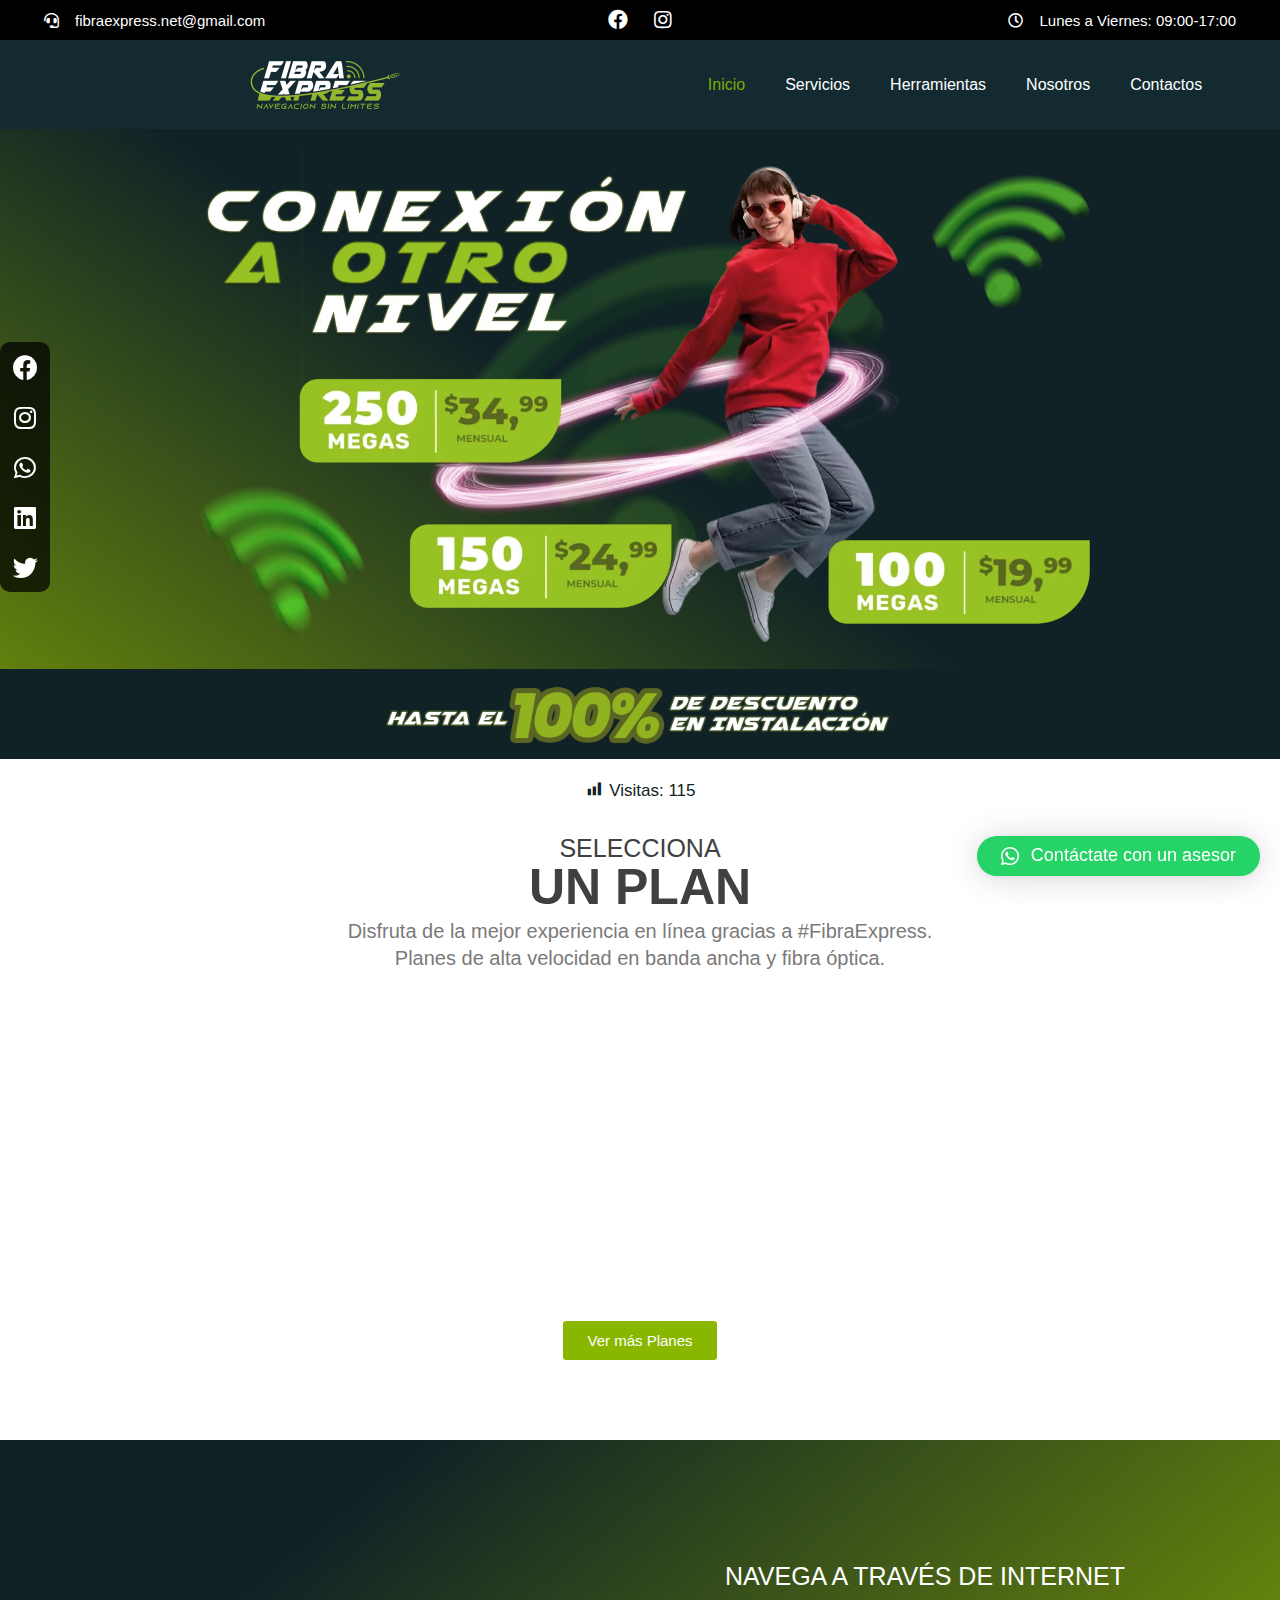
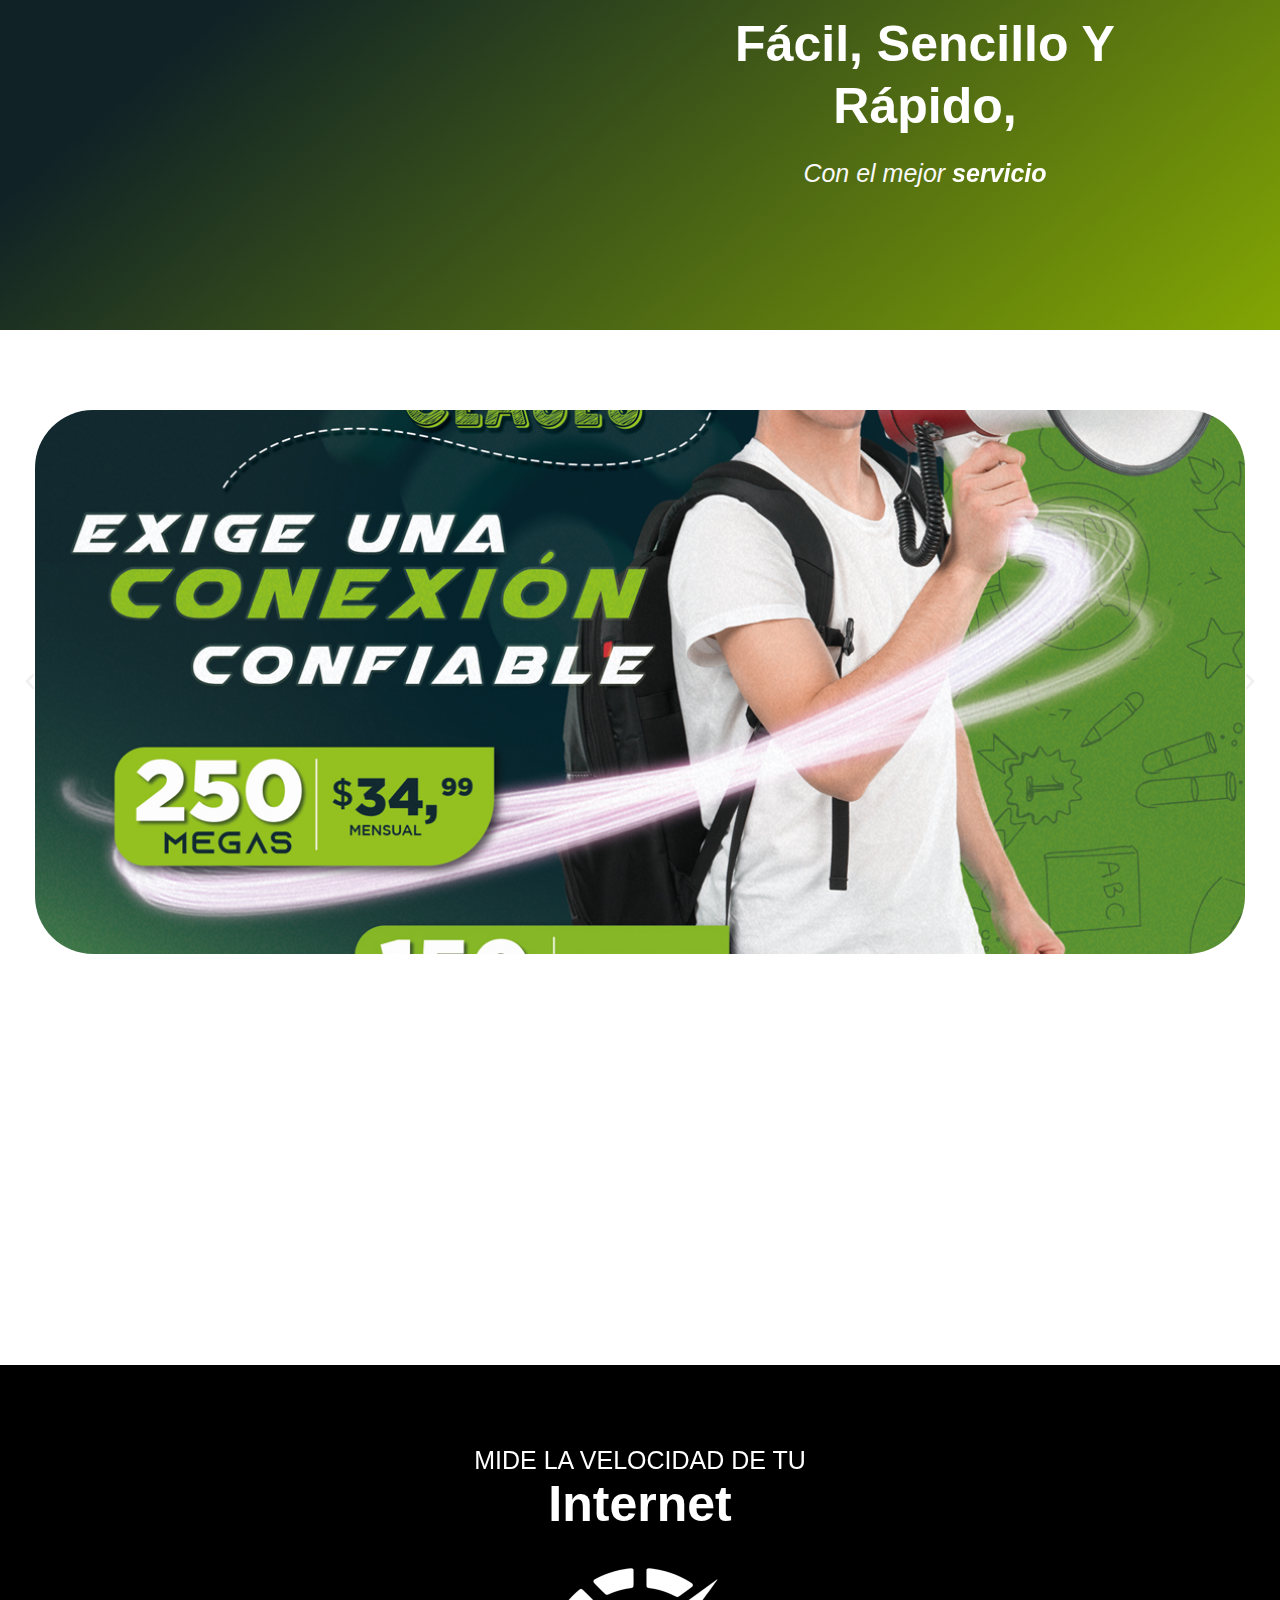
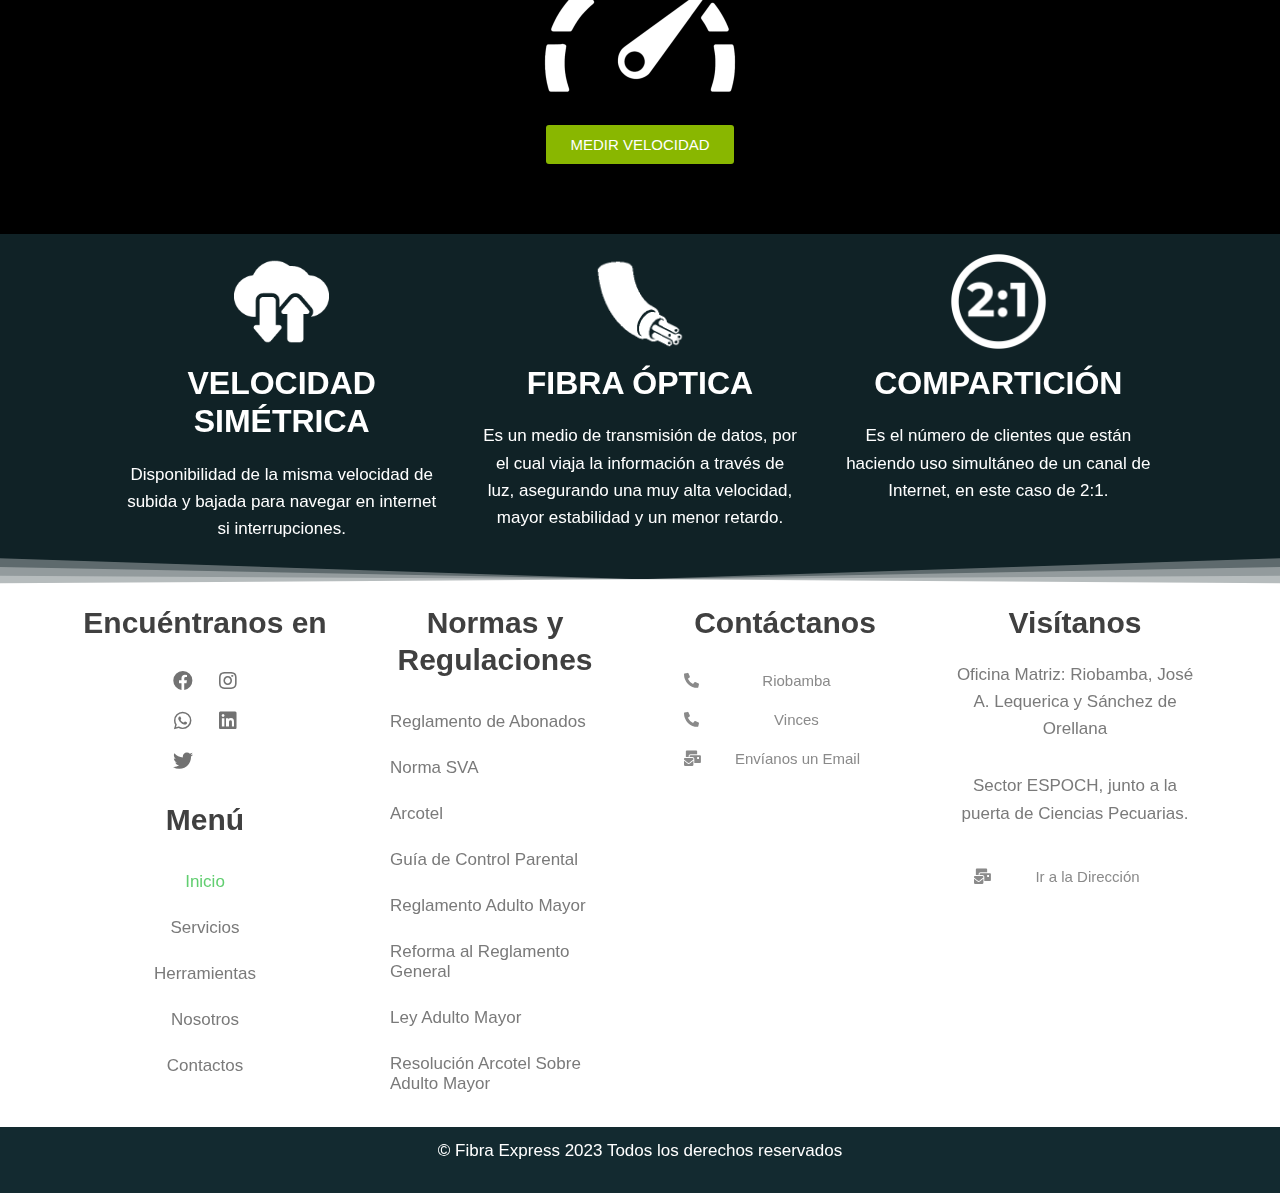
<file: index.htm>
﻿<!DOCTYPE html>
<html lang="es">
<head>
<meta charset="UTF-8">
<meta name="viewport" content="width=device-width, initial-scale=1">
	 <link rel="profile" href="https://gmpg.org/xfn/11"> 
	 <meta name='robots' content='index, follow, max-image-preview:large, max-snippet:-1, max-video-preview:-1'>

	<!-- This site is optimized with the Yoast SEO plugin v21.1 - https://yoast.com/wordpress/plugins/seo/ -->
	<title>Fibra Express - Servicio de Internet</title>
	<meta name="description" content="Empresa riobambeña líder en telecomunicaciones con más de 8 años de experiencia, dedicada a brindar soluciones integrales en Redes y Telecomunicaciones, con tecnología que satisfaga las necesidades y expectativas de nuestros clientes.">
	<link rel="canonical" href="index.htm">
	<meta property="og:locale" content="es_ES">
	<meta property="og:type" content="website">
	<meta property="og:title" content="Fibra Express - Servicio de Internet">
	<meta property="og:description" content="Empresa riobambeña líder en telecomunicaciones con más de 8 años de experiencia, dedicada a brindar soluciones integrales en Redes y Telecomunicaciones, con tecnología que satisfaga las necesidades y expectativas de nuestros clientes.">
	<meta property="og:url" content="https://fibraexpress.net/">
	<meta property="og:site_name" content="Fibra Express">
	<meta property="article:publisher" content="https://www.facebook.com/profile.php?id=100067997058184">
	<meta property="article:modified_time" content="2023-09-12T19:25:06+00:00">
	<meta property="og:image" content="https://fibraexpress.net/wp-content/uploads/2023/09/post-2.jpg">
	<meta property="og:image:width" content="1200">
	<meta property="og:image:height" content="1200">
	<meta property="og:image:type" content="image/jpeg">
	<meta name="twitter:card" content="summary_large_image">
	<meta name="twitter:image" content="https://fibraexpress.net/wp-content/uploads/2023/09/post-2.jpg">
	<script type="application/ld+json" class="yoast-schema-graph">{"@context":"https://schema.org","@graph":[{"@type":"WebPage","@id":"https://fibraexpress.net/","url":"https://fibraexpress.net/","name":"Fibra Express - Servicio de Internet","isPartOf":{"@id":"https://fibraexpress.net/#website"},"about":{"@id":"https://fibraexpress.net/#organization"},"primaryImageOfPage":{"@id":"https://fibraexpress.net/#primaryimage"},"image":{"@id":"https://fibraexpress.net/#primaryimage"},"thumbnailUrl":"https://fibraexpress.net/wp-content/uploads/2023/09/cropped-icono_website.png","datePublished":"2023-08-30T22:52:39+00:00","dateModified":"2023-09-12T19:25:06+00:00","description":"Empresa riobambeña líder en telecomunicaciones con más de 8 años de experiencia, dedicada a brindar soluciones integrales en Redes y Telecomunicaciones, con tecnología que satisfaga las necesidades y expectativas de nuestros clientes.","breadcrumb":{"@id":"https://fibraexpress.net/#breadcrumb"},"inLanguage":"es","potentialAction":[{"@type":"ReadAction","target":["https://fibraexpress.net/"]}]},{"@type":"ImageObject","inLanguage":"es","@id":"https://fibraexpress.net/#primaryimage","url":"https://fibraexpress.net/wp-content/uploads/2023/09/cropped-icono_website.png","contentUrl":"https://fibraexpress.net/wp-content/uploads/2023/09/cropped-icono_website.png","width":512,"height":512},{"@type":"BreadcrumbList","@id":"https://fibraexpress.net/#breadcrumb","itemListElement":[{"@type":"ListItem","position":1,"name":"Portada"}]},{"@type":"WebSite","@id":"https://fibraexpress.net/#website","url":"https://fibraexpress.net/","name":"Fibra Express","description":"","publisher":{"@id":"https://fibraexpress.net/#organization"},"potentialAction":[{"@type":"SearchAction","target":{"@type":"EntryPoint","urlTemplate":"https://fibraexpress.net/?s={search_term_string}"},"query-input":"required name=search_term_string"}],"inLanguage":"es"},{"@type":"Organization","@id":"https://fibraexpress.net/#organization","name":"Fibra Express","url":"https://fibraexpress.net/","logo":{"@type":"ImageObject","inLanguage":"es","@id":"https://fibraexpress.net/#/schema/logo/image/","url":"https://fibraexpress.net/wp-content/uploads/2023/09/logo_website-1170x420.png","contentUrl":"https://fibraexpress.net/wp-content/uploads/2023/09/logo_website-1170x420.png","width":1170,"height":420,"caption":"Fibra Express"},"image":{"@id":"https://fibraexpress.net/#/schema/logo/image/"},"sameAs":["https://www.facebook.com/profile.php?id=100067997058184","https://www.instagram.com/fibraexpress23/"]}]}</script>
	<!-- / Yoast SEO plugin. -->


<link rel='dns-prefetch' href='//fonts.googleapis.com'>
<link rel="alternate" type="application/rss+xml" title="Fibra Express &raquo; Feed" href="feed/index.htm">
<link rel="alternate" type="application/rss+xml" title="Fibra Express &raquo; Feed de los comentarios" href="comments/feed/index.htm">
<script>
window._wpemojiSettings = {"baseUrl":"https:\/\/s.w.org\/images\/core\/emoji\/14.0.0\/72x72\/","ext":".png","svgUrl":"https:\/\/s.w.org\/images\/core\/emoji\/14.0.0\/svg\/","svgExt":".svg","source":{"concatemoji":"https:\/\/fibraexpress.net\/wp-includes\/js\/wp-emoji-release.min.js?ver=6.3.1"}};
/*! This file is auto-generated */
!function(i,n){var o,s,e;function c(e){try{var t={supportTests:e,timestamp:(new Date).valueOf()};sessionStorage.setItem(o,JSON.stringify(t))}catch(e){}}function p(e,t,n){e.clearRect(0,0,e.canvas.width,e.canvas.height),e.fillText(t,0,0);var t=new Uint32Array(e.getImageData(0,0,e.canvas.width,e.canvas.height).data),r=(e.clearRect(0,0,e.canvas.width,e.canvas.height),e.fillText(n,0,0),new Uint32Array(e.getImageData(0,0,e.canvas.width,e.canvas.height).data));return t.every(function(e,t){return e===r[t]})}function u(e,t,n){switch(t){case"flag":return n(e,"\ud83c\udff3\ufe0f\u200d\u26a7\ufe0f","\ud83c\udff3\ufe0f\u200b\u26a7\ufe0f")?!1:!n(e,"\ud83c\uddfa\ud83c\uddf3","\ud83c\uddfa\u200b\ud83c\uddf3")&&!n(e,"\ud83c\udff4\udb40\udc67\udb40\udc62\udb40\udc65\udb40\udc6e\udb40\udc67\udb40\udc7f","\ud83c\udff4\u200b\udb40\udc67\u200b\udb40\udc62\u200b\udb40\udc65\u200b\udb40\udc6e\u200b\udb40\udc67\u200b\udb40\udc7f");case"emoji":return!n(e,"\ud83e\udef1\ud83c\udffb\u200d\ud83e\udef2\ud83c\udfff","\ud83e\udef1\ud83c\udffb\u200b\ud83e\udef2\ud83c\udfff")}return!1}function f(e,t,n){var r="undefined"!=typeof WorkerGlobalScope&&self instanceof WorkerGlobalScope?new OffscreenCanvas(300,150):i.createElement("canvas"),a=r.getContext("2d",{willReadFrequently:!0}),o=(a.textBaseline="top",a.font="600 32px Arial",{});return e.forEach(function(e){o[e]=t(a,e,n)}),o}function t(e){var t=i.createElement("script");t.src=e,t.defer=!0,i.head.appendChild(t)}"undefined"!=typeof Promise&&(o="wpEmojiSettingsSupports",s=["flag","emoji"],n.supports={everything:!0,everythingExceptFlag:!0},e=new Promise(function(e){i.addEventListener("DOMContentLoaded",e,{once:!0})}),new Promise(function(t){var n=function(){try{var e=JSON.parse(sessionStorage.getItem(o));if("object"==typeof e&&"number"==typeof e.timestamp&&(new Date).valueOf()<e.timestamp+604800&&"object"==typeof e.supportTests)return e.supportTests}catch(e){}return null}();if(!n){if("undefined"!=typeof Worker&&"undefined"!=typeof OffscreenCanvas&&"undefined"!=typeof URL&&URL.createObjectURL&&"undefined"!=typeof Blob)try{var e="postMessage("+f.toString()+"("+[JSON.stringify(s),u.toString(),p.toString()].join(",")+"));",r=new Blob([e],{type:"text/javascript"}),a=new Worker(URL.createObjectURL(r),{name:"wpTestEmojiSupports"});return void(a.onmessage=function(e){c(n=e.data),a.terminate(),t(n)})}catch(e){}c(n=f(s,u,p))}t(n)}).then(function(e){for(var t in e)n.supports[t]=e[t],n.supports.everything=n.supports.everything&&n.supports[t],"flag"!==t&&(n.supports.everythingExceptFlag=n.supports.everythingExceptFlag&&n.supports[t]);n.supports.everythingExceptFlag=n.supports.everythingExceptFlag&&!n.supports.flag,n.DOMReady=!1,n.readyCallback=function(){n.DOMReady=!0}}).then(function(){return e}).then(function(){var e;n.supports.everything||(n.readyCallback(),(e=n.source||{}).concatemoji?t(e.concatemoji):e.wpemoji&&e.twemoji&&(t(e.twemoji),t(e.wpemoji)))}))}((window,document),window._wpemojiSettings);
</script>
<style>
img.wp-smiley,
img.emoji {
	display: inline !important;
	border: none !important;
	box-shadow: none !important;
	height: 1em !important;
	width: 1em !important;
	margin: 0 0.07em !important;
	vertical-align: -0.1em !important;
	background: none !important;
	padding: 0 !important;
}
</style>
	<link rel='stylesheet' id='astra-theme-css-css' href='wp-content/themes/astra/assets/css/minified/main.min.css?ver=4.3.1' media='all'>
<style id='astra-theme-css-inline-css'>
:root{--ast-container-default-xlg-padding:3em;--ast-container-default-lg-padding:3em;--ast-container-default-slg-padding:2em;--ast-container-default-md-padding:3em;--ast-container-default-sm-padding:3em;--ast-container-default-xs-padding:2.4em;--ast-container-default-xxs-padding:1.8em;--ast-code-block-background:#ECEFF3;--ast-comment-inputs-background:#F9FAFB;}html{font-size:106.25%;}a{color:var(--ast-global-color-1);}a:hover,a:focus{color:var(--ast-global-color-2);}body,button,input,select,textarea,.ast-button,.ast-custom-button{font-family:'Roboto',sans-serif;font-weight:400;font-size:17px;font-size:1rem;line-height:1.6em;}blockquote{color:var(--ast-global-color-1);}h1,.entry-content h1,h2,.entry-content h2,h3,.entry-content h3,h4,.entry-content h4,h5,.entry-content h5,h6,.entry-content h6,.site-title,.site-title a{font-family:'Roboto Condensed',sans-serif;font-weight:700;}.ast-site-identity .site-title a{color:#102226;}.ast-site-identity .site-title a:hover{color:#ffffff;}.ast-site-identity .site-description{color:#000000;}.site-title{font-size:26px;font-size:1.5294117647059rem;display:block;}.site-header .site-description{font-size:15px;font-size:0.88235294117647rem;display:none;}.entry-title{font-size:26px;font-size:1.5294117647059rem;}h1,.entry-content h1{font-size:48px;font-size:2.8235294117647rem;font-weight:700;font-family:'Poppins',sans-serif;line-height:1.4em;}h2,.entry-content h2{font-size:40px;font-size:2.3529411764706rem;font-weight:700;font-family:'Montserrat',sans-serif;line-height:1.25em;}h3,.entry-content h3{font-size:32px;font-size:1.8823529411765rem;font-weight:700;font-family:'Montserrat',sans-serif;line-height:1.2em;}h4,.entry-content h4{font-size:24px;font-size:1.4117647058824rem;line-height:1.2em;font-weight:700;font-family:'Montserrat',sans-serif;}h5,.entry-content h5{font-size:20px;font-size:1.1764705882353rem;line-height:1.2em;font-weight:700;font-family:'Montserrat',sans-serif;}h6,.entry-content h6{font-size:17px;font-size:1rem;line-height:1.25em;font-weight:700;font-family:'Montserrat',sans-serif;}::selection{background-color:var(--ast-global-color-1);color:#ffffff;}body,h1,.entry-title a,.entry-content h1,h2,.entry-content h2,h3,.entry-content h3,h4,.entry-content h4,h5,.entry-content h5,h6,.entry-content h6{color:var(--ast-global-color-1);}.tagcloud a:hover,.tagcloud a:focus,.tagcloud a.current-item{color:#ffffff;border-color:var(--ast-global-color-1);background-color:var(--ast-global-color-1);}input:focus,input[type="text"]:focus,input[type="email"]:focus,input[type="url"]:focus,input[type="password"]:focus,input[type="reset"]:focus,input[type="search"]:focus,textarea:focus{border-color:var(--ast-global-color-1);}input[type="radio"]:checked,input[type=reset],input[type="checkbox"]:checked,input[type="checkbox"]:hover:checked,input[type="checkbox"]:focus:checked,input[type=range]::-webkit-slider-thumb{border-color:var(--ast-global-color-1);background-color:var(--ast-global-color-1);box-shadow:none;}.site-footer a:hover + .post-count,.site-footer a:focus + .post-count{background:var(--ast-global-color-1);border-color:var(--ast-global-color-1);}.single .nav-links .nav-previous,.single .nav-links .nav-next{color:var(--ast-global-color-1);}.entry-meta,.entry-meta *{line-height:1.45;color:var(--ast-global-color-1);}.entry-meta a:hover,.entry-meta a:hover *,.entry-meta a:focus,.entry-meta a:focus *,.page-links > .page-link,.page-links .page-link:hover,.post-navigation a:hover{color:var(--ast-global-color-2);}#cat option,.secondary .calendar_wrap thead a,.secondary .calendar_wrap thead a:visited{color:var(--ast-global-color-1);}.secondary .calendar_wrap #today,.ast-progress-val span{background:var(--ast-global-color-1);}.secondary a:hover + .post-count,.secondary a:focus + .post-count{background:var(--ast-global-color-1);border-color:var(--ast-global-color-1);}.calendar_wrap #today > a{color:#ffffff;}.page-links .page-link,.single .post-navigation a{color:var(--ast-global-color-1);}.ast-archive-title{color:var(--ast-global-color-1);}.widget-title,.widget .wp-block-heading{font-size:24px;font-size:1.4117647058824rem;color:var(--ast-global-color-1);}.ast-single-post .entry-content a,.ast-comment-content a:not(.ast-comment-edit-reply-wrap a){text-decoration:underline;}.ast-single-post .wp-block-button .wp-block-button__link,.ast-single-post .elementor-button-wrapper .elementor-button,.ast-single-post .entry-content .uagb-tab a,.ast-single-post .entry-content .uagb-ifb-cta a,.ast-single-post .entry-content .wp-block-uagb-buttons a,.ast-single-post .entry-content .uabb-module-content a,.ast-single-post .entry-content .uagb-post-grid a,.ast-single-post .entry-content .uagb-timeline a,.ast-single-post .entry-content .uagb-toc__wrap a,.ast-single-post .entry-content .uagb-taxomony-box a,.ast-single-post .entry-content .woocommerce a,.entry-content .wp-block-latest-posts > li > a,.ast-single-post .entry-content .wp-block-file__button{text-decoration:none;}a:focus-visible,.ast-menu-toggle:focus-visible,.site .skip-link:focus-visible,.wp-block-loginout input:focus-visible,.wp-block-search.wp-block-search__button-inside .wp-block-search__inside-wrapper,.ast-header-navigation-arrow:focus-visible,.woocommerce .wc-proceed-to-checkout > .checkout-button:focus-visible,.woocommerce .woocommerce-MyAccount-navigation ul li a:focus-visible,.ast-orders-table__row .ast-orders-table__cell:focus-visible,.woocommerce .woocommerce-order-details .order-again > .button:focus-visible,.woocommerce .woocommerce-message a.button.wc-forward:focus-visible,.woocommerce #minus_qty:focus-visible,.woocommerce #plus_qty:focus-visible,a#ast-apply-coupon:focus-visible,.woocommerce .woocommerce-info a:focus-visible,.woocommerce .astra-shop-summary-wrap a:focus-visible,.woocommerce a.wc-forward:focus-visible,#ast-apply-coupon:focus-visible,.woocommerce-js .woocommerce-mini-cart-item a.remove:focus-visible{outline-style:dotted;outline-color:inherit;outline-width:thin;border-color:transparent;}input:focus,input[type="text"]:focus,input[type="email"]:focus,input[type="url"]:focus,input[type="password"]:focus,input[type="reset"]:focus,input[type="search"]:focus,input[type="number"]:focus,textarea:focus,.wp-block-search__input:focus,[data-section="section-header-mobile-trigger"] .ast-button-wrap .ast-mobile-menu-trigger-minimal:focus,.ast-mobile-popup-drawer.active .menu-toggle-close:focus,.woocommerce-ordering select.orderby:focus,#ast-scroll-top:focus,#coupon_code:focus,.woocommerce-page #comment:focus,.woocommerce #reviews #respond input#submit:focus,.woocommerce a.add_to_cart_button:focus,.woocommerce .button.single_add_to_cart_button:focus,.woocommerce .woocommerce-cart-form button:focus,.woocommerce .woocommerce-cart-form__cart-item .quantity .qty:focus,.woocommerce .woocommerce-billing-fields .woocommerce-billing-fields__field-wrapper .woocommerce-input-wrapper > .input-text:focus,.woocommerce #order_comments:focus,.woocommerce #place_order:focus,.woocommerce .woocommerce-address-fields .woocommerce-address-fields__field-wrapper .woocommerce-input-wrapper > .input-text:focus,.woocommerce .woocommerce-MyAccount-content form button:focus,.woocommerce .woocommerce-MyAccount-content .woocommerce-EditAccountForm .woocommerce-form-row .woocommerce-Input.input-text:focus,.woocommerce .ast-woocommerce-container .woocommerce-pagination ul.page-numbers li a:focus,body #content .woocommerce form .form-row .select2-container--default .select2-selection--single:focus,#ast-coupon-code:focus,.woocommerce.woocommerce-js .quantity input[type=number]:focus,.woocommerce-js .woocommerce-mini-cart-item .quantity input[type=number]:focus,.woocommerce p#ast-coupon-trigger:focus{border-style:dotted;border-color:inherit;border-width:thin;outline-color:transparent;}.ast-logo-title-inline .site-logo-img{padding-right:1em;}.site-logo-img img{filter:url(#ast-img-color-filter); transition:all 0.2s linear;}.ast-page-builder-template .hentry {margin: 0;}.ast-page-builder-template .site-content > .ast-container {max-width: 100%;padding: 0;}.ast-page-builder-template .site-content #primary {padding: 0;margin: 0;}.ast-page-builder-template .no-results {text-align: center;margin: 4em auto;}.ast-page-builder-template .ast-pagination {padding: 2em;}.ast-page-builder-template .entry-header.ast-no-title.ast-no-thumbnail {margin-top: 0;}.ast-page-builder-template .entry-header.ast-header-without-markup {margin-top: 0;margin-bottom: 0;}.ast-page-builder-template .entry-header.ast-no-title.ast-no-meta {margin-bottom: 0;}.ast-page-builder-template.single .post-navigation {padding-bottom: 2em;}.ast-page-builder-template.single-post .site-content > .ast-container {max-width: 100%;}.ast-page-builder-template .entry-header {margin-top: 2em;margin-left: auto;margin-right: auto;}.ast-page-builder-template .ast-archive-description {margin: 2em auto 0;padding-left: 20px;padding-right: 20px;}.ast-page-builder-template .ast-row {margin-left: 0;margin-right: 0;}.single.ast-page-builder-template .entry-header + .entry-content {margin-bottom: 2em;}@media(min-width: 921px) {.ast-page-builder-template.archive.ast-right-sidebar .ast-row article,.ast-page-builder-template.archive.ast-left-sidebar .ast-row article {padding-left: 0;padding-right: 0;}}.ast-header-break-point #ast-desktop-header{display:none;}@media (min-width:921px){#ast-mobile-header{display:none;}}.wp-block-buttons.aligncenter{justify-content:center;}@media (max-width:921px){.ast-theme-transparent-header #primary,.ast-theme-transparent-header #secondary{padding:0;}}@media (max-width:921px){.ast-plain-container.ast-no-sidebar #primary{padding:0;}}.ast-plain-container.ast-no-sidebar #primary{margin-top:0;margin-bottom:0;}.wp-block-button.is-style-outline .wp-block-button__link{border-color:var(--ast-global-color-1);border-top-width:0px;border-right-width:0px;border-bottom-width:0px;border-left-width:0px;}div.wp-block-button.is-style-outline > .wp-block-button__link:not(.has-text-color),div.wp-block-button.wp-block-button__link.is-style-outline:not(.has-text-color){color:var(--ast-global-color-1);}.wp-block-button.is-style-outline .wp-block-button__link:hover,div.wp-block-button.is-style-outline .wp-block-button__link:focus,div.wp-block-button.is-style-outline > .wp-block-button__link:not(.has-text-color):hover,div.wp-block-button.wp-block-button__link.is-style-outline:not(.has-text-color):hover{color:var(--ast-global-color-2);background-color:var(--ast-global-color-1);border-color:var(--ast-global-color-1);}.post-page-numbers.current .page-link,.ast-pagination .page-numbers.current{color:#ffffff;border-color:var(--ast-global-color-1);background-color:var(--ast-global-color-1);border-radius:2px;}.wp-block-button.is-style-outline .wp-block-button__link{border-top-width:0px;border-right-width:0px;border-bottom-width:0px;border-left-width:0px;}h1.widget-title{font-weight:700;}h2.widget-title{font-weight:700;}h3.widget-title{font-weight:700;}#page{display:flex;flex-direction:column;min-height:100vh;}.ast-404-layout-1 h1.page-title{color:var(--ast-global-color-2);}.single .post-navigation a{line-height:1em;height:inherit;}.error-404 .page-sub-title{font-size:1.5rem;font-weight:inherit;}.search .site-content .content-area .search-form{margin-bottom:0;}#page .site-content{flex-grow:1;}.widget{margin-bottom:1.25em;}#secondary li{line-height:1.5em;}#secondary .wp-block-group h2{margin-bottom:0.7em;}#secondary h2{font-size:1.7rem;}.ast-separate-container .ast-article-post,.ast-separate-container .ast-article-single,.ast-separate-container .ast-comment-list li.depth-1,.ast-separate-container .comment-respond{padding:3em;}.ast-separate-container .ast-article-single .ast-article-single{padding:0;}.ast-article-single .wp-block-post-template-is-layout-grid{padding-left:0;}.ast-separate-container .ast-comment-list li.depth-1,.hentry{margin-bottom:2em;}.ast-separate-container .ast-archive-description,.ast-separate-container .ast-author-box{border-bottom:1px solid var(--ast-border-color);}.ast-separate-container .comments-title{padding:2em 2em 0 2em;}.ast-page-builder-template .comment-form-textarea,.ast-comment-formwrap .ast-grid-common-col{padding:0;}.ast-comment-formwrap{padding:0 20px;display:inline-flex;column-gap:20px;}.archive.ast-page-builder-template .entry-header{margin-top:2em;}.ast-page-builder-template .ast-comment-formwrap{width:100%;}.entry-title{margin-bottom:0.5em;}.ast-archive-description p{font-size:inherit;font-weight:inherit;line-height:inherit;}@media (min-width:921px){.ast-left-sidebar.ast-page-builder-template #secondary,.archive.ast-right-sidebar.ast-page-builder-template .site-main{padding-left:20px;padding-right:20px;}}@media (max-width:544px){.ast-comment-formwrap.ast-row{column-gap:10px;display:inline-block;}#ast-commentform .ast-grid-common-col{position:relative;width:100%;}}@media (min-width:1201px){.ast-separate-container .ast-article-post,.ast-separate-container .ast-article-single,.ast-separate-container .ast-author-box,.ast-separate-container .ast-404-layout-1,.ast-separate-container .no-results{padding:3em;}}@media (max-width:921px){.ast-separate-container #primary,.ast-separate-container #secondary{padding:1.5em 0;}#primary,#secondary{padding:1.5em 0;margin:0;}.ast-left-sidebar #content > .ast-container{display:flex;flex-direction:column-reverse;width:100%;}}@media (min-width:922px){.ast-separate-container.ast-right-sidebar #primary,.ast-separate-container.ast-left-sidebar #primary{border:0;}.search-no-results.ast-separate-container #primary{margin-bottom:4em;}}.wp-block-button .wp-block-button__link{color:var(--ast-global-color-5);}.wp-block-button .wp-block-button__link:hover,.wp-block-button .wp-block-button__link:focus{color:var(--ast-global-color-2);background-color:var(--ast-global-color-1);border-color:var(--ast-global-color-1);}.elementor-widget-heading h1.elementor-heading-title{line-height:1.4em;}.elementor-widget-heading h2.elementor-heading-title{line-height:1.25em;}.elementor-widget-heading h3.elementor-heading-title{line-height:1.2em;}.elementor-widget-heading h4.elementor-heading-title{line-height:1.2em;}.elementor-widget-heading h5.elementor-heading-title{line-height:1.2em;}.elementor-widget-heading h6.elementor-heading-title{line-height:1.25em;}.wp-block-button .wp-block-button__link,.wp-block-search .wp-block-search__button,body .wp-block-file .wp-block-file__button{border-style:solid;border-top-width:0px;border-right-width:0px;border-left-width:0px;border-bottom-width:0px;border-color:var(--ast-global-color-1);background-color:var(--ast-global-color-1);color:var(--ast-global-color-5);font-family:inherit;font-weight:500;line-height:1em;font-size:16px;font-size:0.94117647058824rem;border-top-left-radius:30px;border-top-right-radius:30px;border-bottom-right-radius:30px;border-bottom-left-radius:30px;padding-top:10px;padding-right:20px;padding-bottom:10px;padding-left:20px;}.menu-toggle,button,.ast-button,.ast-custom-button,.button,input#submit,input[type="button"],input[type="submit"],input[type="reset"],#comments .submit,.search .search-submit,form[CLASS*="wp-block-search__"].wp-block-search .wp-block-search__inside-wrapper .wp-block-search__button,body .wp-block-file .wp-block-file__button,.search .search-submit,.woocommerce-js a.button,.woocommerce button.button,.woocommerce .woocommerce-message a.button,.woocommerce #respond input#submit.alt,.woocommerce input.button.alt,.woocommerce input.button,.woocommerce input.button:disabled,.woocommerce input.button:disabled[disabled],.woocommerce input.button:disabled:hover,.woocommerce input.button:disabled[disabled]:hover,.woocommerce #respond input#submit,.woocommerce button.button.alt.disabled,.wc-block-grid__products .wc-block-grid__product .wp-block-button__link,.wc-block-grid__product-onsale,[CLASS*="wc-block"] button,.woocommerce-js .astra-cart-drawer .astra-cart-drawer-content .woocommerce-mini-cart__buttons .button:not(.checkout):not(.ast-continue-shopping),.woocommerce-js .astra-cart-drawer .astra-cart-drawer-content .woocommerce-mini-cart__buttons a.checkout,.woocommerce button.button.alt.disabled.wc-variation-selection-needed{border-style:solid;border-top-width:0px;border-right-width:0px;border-left-width:0px;border-bottom-width:0px;color:var(--ast-global-color-5);border-color:var(--ast-global-color-1);background-color:var(--ast-global-color-1);padding-top:10px;padding-right:20px;padding-bottom:10px;padding-left:20px;font-family:inherit;font-weight:500;font-size:16px;font-size:0.94117647058824rem;line-height:1em;border-top-left-radius:30px;border-top-right-radius:30px;border-bottom-right-radius:30px;border-bottom-left-radius:30px;}button:focus,.menu-toggle:hover,button:hover,.ast-button:hover,.ast-custom-button:hover .button:hover,.ast-custom-button:hover ,input[type=reset]:hover,input[type=reset]:focus,input#submit:hover,input#submit:focus,input[type="button"]:hover,input[type="button"]:focus,input[type="submit"]:hover,input[type="submit"]:focus,form[CLASS*="wp-block-search__"].wp-block-search .wp-block-search__inside-wrapper .wp-block-search__button:hover,form[CLASS*="wp-block-search__"].wp-block-search .wp-block-search__inside-wrapper .wp-block-search__button:focus,body .wp-block-file .wp-block-file__button:hover,body .wp-block-file .wp-block-file__button:focus,.woocommerce-js a.button:hover,.woocommerce button.button:hover,.woocommerce .woocommerce-message a.button:hover,.woocommerce #respond input#submit:hover,.woocommerce #respond input#submit.alt:hover,.woocommerce input.button.alt:hover,.woocommerce input.button:hover,.woocommerce button.button.alt.disabled:hover,.wc-block-grid__products .wc-block-grid__product .wp-block-button__link:hover,[CLASS*="wc-block"] button:hover,.woocommerce-js .astra-cart-drawer .astra-cart-drawer-content .woocommerce-mini-cart__buttons .button:not(.checkout):not(.ast-continue-shopping):hover,.woocommerce-js .astra-cart-drawer .astra-cart-drawer-content .woocommerce-mini-cart__buttons a.checkout:hover,.woocommerce button.button.alt.disabled.wc-variation-selection-needed:hover{color:var(--ast-global-color-2);background-color:var(--ast-global-color-1);border-color:var(--ast-global-color-1);}form[CLASS*="wp-block-search__"].wp-block-search .wp-block-search__inside-wrapper .wp-block-search__button.has-icon{padding-top:calc(10px - 3px);padding-right:calc(20px - 3px);padding-bottom:calc(10px - 3px);padding-left:calc(20px - 3px);}@media (max-width:921px){.ast-mobile-header-stack .main-header-bar .ast-search-menu-icon{display:inline-block;}.ast-header-break-point.ast-header-custom-item-outside .ast-mobile-header-stack .main-header-bar .ast-search-icon{margin:0;}.ast-comment-avatar-wrap img{max-width:2.5em;}.ast-separate-container .ast-comment-list li.depth-1{padding:1.5em 2.14em;}.ast-separate-container .comment-respond{padding:2em 2.14em;}.ast-comment-meta{padding:0 1.8888em 1.3333em;}}@media (min-width:544px){.ast-container{max-width:100%;}}@media (max-width:544px){.ast-separate-container .ast-article-post,.ast-separate-container .ast-article-single,.ast-separate-container .comments-title,.ast-separate-container .ast-archive-description{padding:1.5em 1em;}.ast-separate-container #content .ast-container{padding-left:0.54em;padding-right:0.54em;}.ast-separate-container .ast-comment-list li.depth-1{padding:1.5em 1em;margin-bottom:1.5em;}.ast-separate-container .ast-comment-list .bypostauthor{padding:.5em;}.ast-search-menu-icon.ast-dropdown-active .search-field{width:170px;}}@media (min-width:545px){.ast-page-builder-template .comments-area,.single.ast-page-builder-template .entry-header,.single.ast-page-builder-template .post-navigation,.single.ast-page-builder-template .ast-single-related-posts-container{max-width:1240px;margin-left:auto;margin-right:auto;}}.ast-separate-container{background-color:#ffffff;;background-image:none;;}@media (max-width:921px){.widget-title{font-size:24px;font-size:1.4117647058824rem;}body,button,input,select,textarea,.ast-button,.ast-custom-button{font-size:17px;font-size:1rem;}#secondary,#secondary button,#secondary input,#secondary select,#secondary textarea{font-size:17px;font-size:1rem;}.site-title{display:block;}.site-header .site-description{display:none;}.entry-title{font-size:30px;}h1,.entry-content h1{font-size:36px;}h2,.entry-content h2{font-size:30px;}h3,.entry-content h3{font-size:25px;}h4,.entry-content h4{font-size:20px;font-size:1.1764705882353rem;}h5,.entry-content h5{font-size:17px;font-size:1rem;}h6,.entry-content h6{font-size:15px;font-size:0.88235294117647rem;}}@media (max-width:544px){.widget-title{font-size:24px;font-size:1.4117647058824rem;}body,button,input,select,textarea,.ast-button,.ast-custom-button{font-size:17px;font-size:1rem;}#secondary,#secondary button,#secondary input,#secondary select,#secondary textarea{font-size:17px;font-size:1rem;}.site-title{display:block;}.site-header .site-description{display:none;}.entry-title{font-size:30px;}h1,.entry-content h1{font-size:32px;}h2,.entry-content h2{font-size:26px;}h3,.entry-content h3{font-size:22px;}h4,.entry-content h4{font-size:18px;font-size:1.0588235294118rem;}h5,.entry-content h5{font-size:15px;font-size:0.88235294117647rem;}h6,.entry-content h6{font-size:13px;font-size:0.76470588235294rem;}}@media (max-width:544px){html{font-size:106.25%;}}@media (min-width:922px){.ast-container{max-width:1240px;}}@media (min-width:922px){.site-content .ast-container{display:flex;}}@media (max-width:921px){.site-content .ast-container{flex-direction:column;}}@media (min-width:922px){.main-header-menu .sub-menu .menu-item.ast-left-align-sub-menu:hover > .sub-menu,.main-header-menu .sub-menu .menu-item.ast-left-align-sub-menu.focus > .sub-menu{margin-left:-0px;}}.entry-content li > p{margin-bottom:0;}blockquote,cite {font-style: initial;}.wp-block-file {display: flex;align-items: center;flex-wrap: wrap;justify-content: space-between;}.wp-block-pullquote {border: none;}.wp-block-pullquote blockquote::before {content: "\201D";font-family: "Helvetica",sans-serif;display: flex;transform: rotate( 180deg );font-size: 6rem;font-style: normal;line-height: 1;font-weight: bold;align-items: center;justify-content: center;}.has-text-align-right > blockquote::before {justify-content: flex-start;}.has-text-align-left > blockquote::before {justify-content: flex-end;}figure.wp-block-pullquote.is-style-solid-color blockquote {max-width: 100%;text-align: inherit;}html body {--wp--custom--ast-default-block-top-padding: 3em;--wp--custom--ast-default-block-right-padding: 3em;--wp--custom--ast-default-block-bottom-padding: 3em;--wp--custom--ast-default-block-left-padding: 3em;--wp--custom--ast-container-width: 1200px;--wp--custom--ast-content-width-size: 1200px;--wp--custom--ast-wide-width-size: calc(1200px + var(--wp--custom--ast-default-block-left-padding) + var(--wp--custom--ast-default-block-right-padding));}.ast-narrow-container {--wp--custom--ast-content-width-size: 750px;--wp--custom--ast-wide-width-size: 750px;}@media(max-width: 921px) {html body {--wp--custom--ast-default-block-top-padding: 3em;--wp--custom--ast-default-block-right-padding: 2em;--wp--custom--ast-default-block-bottom-padding: 3em;--wp--custom--ast-default-block-left-padding: 2em;}}@media(max-width: 544px) {html body {--wp--custom--ast-default-block-top-padding: 3em;--wp--custom--ast-default-block-right-padding: 1.5em;--wp--custom--ast-default-block-bottom-padding: 3em;--wp--custom--ast-default-block-left-padding: 1.5em;}}.entry-content > .wp-block-group,.entry-content > .wp-block-cover,.entry-content > .wp-block-columns {padding-top: var(--wp--custom--ast-default-block-top-padding);padding-right: var(--wp--custom--ast-default-block-right-padding);padding-bottom: var(--wp--custom--ast-default-block-bottom-padding);padding-left: var(--wp--custom--ast-default-block-left-padding);}.ast-plain-container.ast-no-sidebar .entry-content > .alignfull,.ast-page-builder-template .ast-no-sidebar .entry-content > .alignfull {margin-left: calc( -50vw + 50%);margin-right: calc( -50vw + 50%);max-width: 100vw;width: 100vw;}.ast-plain-container.ast-no-sidebar .entry-content .alignfull .alignfull,.ast-page-builder-template.ast-no-sidebar .entry-content .alignfull .alignfull,.ast-plain-container.ast-no-sidebar .entry-content .alignfull .alignwide,.ast-page-builder-template.ast-no-sidebar .entry-content .alignfull .alignwide,.ast-plain-container.ast-no-sidebar .entry-content .alignwide .alignfull,.ast-page-builder-template.ast-no-sidebar .entry-content .alignwide .alignfull,.ast-plain-container.ast-no-sidebar .entry-content .alignwide .alignwide,.ast-page-builder-template.ast-no-sidebar .entry-content .alignwide .alignwide,.ast-plain-container.ast-no-sidebar .entry-content .wp-block-column .alignfull,.ast-page-builder-template.ast-no-sidebar .entry-content .wp-block-column .alignfull,.ast-plain-container.ast-no-sidebar .entry-content .wp-block-column .alignwide,.ast-page-builder-template.ast-no-sidebar .entry-content .wp-block-column .alignwide {margin-left: auto;margin-right: auto;width: 100%;}[ast-blocks-layout] .wp-block-separator:not(.is-style-dots) {height: 0;}[ast-blocks-layout] .wp-block-separator {margin: 20px auto;}[ast-blocks-layout] .wp-block-separator:not(.is-style-wide):not(.is-style-dots) {max-width: 100px;}[ast-blocks-layout] .wp-block-separator.has-background {padding: 0;}.entry-content[ast-blocks-layout] > * {max-width: var(--wp--custom--ast-content-width-size);margin-left: auto;margin-right: auto;}.entry-content[ast-blocks-layout] > .alignwide {max-width: var(--wp--custom--ast-wide-width-size);}.entry-content[ast-blocks-layout] .alignfull {max-width: none;}.entry-content .wp-block-columns {margin-bottom: 0;}blockquote {margin: 1.5em;border: none;}.wp-block-quote:not(.has-text-align-right):not(.has-text-align-center) {border-left: 5px solid rgba(0,0,0,0.05);}.has-text-align-right > blockquote,blockquote.has-text-align-right {border-right: 5px solid rgba(0,0,0,0.05);}.has-text-align-left > blockquote,blockquote.has-text-align-left {border-left: 5px solid rgba(0,0,0,0.05);}.wp-block-site-tagline,.wp-block-latest-posts .read-more {margin-top: 15px;}.wp-block-loginout p label {display: block;}.wp-block-loginout p:not(.login-remember):not(.login-submit) input {width: 100%;}.wp-block-loginout input:focus {border-color: transparent;}.wp-block-loginout input:focus {outline: thin dotted;}.entry-content .wp-block-media-text .wp-block-media-text__content {padding: 0 0 0 8%;}.entry-content .wp-block-media-text.has-media-on-the-right .wp-block-media-text__content {padding: 0 8% 0 0;}.entry-content .wp-block-media-text.has-background .wp-block-media-text__content {padding: 8%;}.entry-content .wp-block-cover:not([class*="background-color"]) .wp-block-cover__inner-container,.entry-content .wp-block-cover:not([class*="background-color"]) .wp-block-cover-image-text,.entry-content .wp-block-cover:not([class*="background-color"]) .wp-block-cover-text,.entry-content .wp-block-cover-image:not([class*="background-color"]) .wp-block-cover__inner-container,.entry-content .wp-block-cover-image:not([class*="background-color"]) .wp-block-cover-image-text,.entry-content .wp-block-cover-image:not([class*="background-color"]) .wp-block-cover-text {color: var(--ast-global-color-5);}.wp-block-loginout .login-remember input {width: 1.1rem;height: 1.1rem;margin: 0 5px 4px 0;vertical-align: middle;}.wp-block-latest-posts > li > *:first-child,.wp-block-latest-posts:not(.is-grid) > li:first-child {margin-top: 0;}.wp-block-search__inside-wrapper .wp-block-search__input {padding: 0 10px;color: var(--ast-global-color-3);background: var(--ast-global-color-5);border-color: var(--ast-border-color);}.wp-block-latest-posts .read-more {margin-bottom: 1.5em;}.wp-block-search__no-button .wp-block-search__inside-wrapper .wp-block-search__input {padding-top: 5px;padding-bottom: 5px;}.wp-block-latest-posts .wp-block-latest-posts__post-date,.wp-block-latest-posts .wp-block-latest-posts__post-author {font-size: 1rem;}.wp-block-latest-posts > li > *,.wp-block-latest-posts:not(.is-grid) > li {margin-top: 12px;margin-bottom: 12px;}.ast-page-builder-template .entry-content[ast-blocks-layout] > *,.ast-page-builder-template .entry-content[ast-blocks-layout] > .alignfull > * {max-width: none;}.ast-page-builder-template .entry-content[ast-blocks-layout] > .alignwide > * {max-width: var(--wp--custom--ast-wide-width-size);}.ast-page-builder-template .entry-content[ast-blocks-layout] > .inherit-container-width > *,.ast-page-builder-template .entry-content[ast-blocks-layout] > * > *,.entry-content[ast-blocks-layout] > .wp-block-cover .wp-block-cover__inner-container {max-width: var(--wp--custom--ast-content-width-size);margin-left: auto;margin-right: auto;}.entry-content[ast-blocks-layout] .wp-block-cover:not(.alignleft):not(.alignright) {width: auto;}@media(max-width: 1200px) {.ast-separate-container .entry-content > .alignfull,.ast-separate-container .entry-content[ast-blocks-layout] > .alignwide,.ast-plain-container .entry-content[ast-blocks-layout] > .alignwide,.ast-plain-container .entry-content .alignfull {margin-left: calc(-1 * min(var(--ast-container-default-xlg-padding),20px)) ;margin-right: calc(-1 * min(var(--ast-container-default-xlg-padding),20px));}}@media(min-width: 1201px) {.ast-separate-container .entry-content > .alignfull {margin-left: calc(-1 * var(--ast-container-default-xlg-padding) );margin-right: calc(-1 * var(--ast-container-default-xlg-padding) );}.ast-separate-container .entry-content[ast-blocks-layout] > .alignwide,.ast-plain-container .entry-content[ast-blocks-layout] > .alignwide {margin-left: calc(-1 * var(--wp--custom--ast-default-block-left-padding) );margin-right: calc(-1 * var(--wp--custom--ast-default-block-right-padding) );}}@media(min-width: 921px) {.ast-separate-container .entry-content .wp-block-group.alignwide:not(.inherit-container-width) > :where(:not(.alignleft):not(.alignright)),.ast-plain-container .entry-content .wp-block-group.alignwide:not(.inherit-container-width) > :where(:not(.alignleft):not(.alignright)) {max-width: calc( var(--wp--custom--ast-content-width-size) + 80px );}.ast-plain-container.ast-right-sidebar .entry-content[ast-blocks-layout] .alignfull,.ast-plain-container.ast-left-sidebar .entry-content[ast-blocks-layout] .alignfull {margin-left: -60px;margin-right: -60px;}}@media(min-width: 544px) {.entry-content > .alignleft {margin-right: 20px;}.entry-content > .alignright {margin-left: 20px;}}@media (max-width:544px){.wp-block-columns .wp-block-column:not(:last-child){margin-bottom:20px;}.wp-block-latest-posts{margin:0;}}@media( max-width: 600px ) {.entry-content .wp-block-media-text .wp-block-media-text__content,.entry-content .wp-block-media-text.has-media-on-the-right .wp-block-media-text__content {padding: 8% 0 0;}.entry-content .wp-block-media-text.has-background .wp-block-media-text__content {padding: 8%;}}.ast-page-builder-template .entry-header {padding-left: 0;}.ast-narrow-container .site-content .wp-block-uagb-image--align-full .wp-block-uagb-image__figure {max-width: 100%;margin-left: auto;margin-right: auto;}.entry-content ul,.entry-content ol {padding: revert;margin: revert;}:root .has-ast-global-color-0-color{color:var(--ast-global-color-0);}:root .has-ast-global-color-0-background-color{background-color:var(--ast-global-color-0);}:root .wp-block-button .has-ast-global-color-0-color{color:var(--ast-global-color-0);}:root .wp-block-button .has-ast-global-color-0-background-color{background-color:var(--ast-global-color-0);}:root .has-ast-global-color-1-color{color:var(--ast-global-color-1);}:root .has-ast-global-color-1-background-color{background-color:var(--ast-global-color-1);}:root .wp-block-button .has-ast-global-color-1-color{color:var(--ast-global-color-1);}:root .wp-block-button .has-ast-global-color-1-background-color{background-color:var(--ast-global-color-1);}:root .has-ast-global-color-2-color{color:var(--ast-global-color-2);}:root .has-ast-global-color-2-background-color{background-color:var(--ast-global-color-2);}:root .wp-block-button .has-ast-global-color-2-color{color:var(--ast-global-color-2);}:root .wp-block-button .has-ast-global-color-2-background-color{background-color:var(--ast-global-color-2);}:root .has-ast-global-color-3-color{color:var(--ast-global-color-3);}:root .has-ast-global-color-3-background-color{background-color:var(--ast-global-color-3);}:root .wp-block-button .has-ast-global-color-3-color{color:var(--ast-global-color-3);}:root .wp-block-button .has-ast-global-color-3-background-color{background-color:var(--ast-global-color-3);}:root .has-ast-global-color-4-color{color:var(--ast-global-color-4);}:root .has-ast-global-color-4-background-color{background-color:var(--ast-global-color-4);}:root .wp-block-button .has-ast-global-color-4-color{color:var(--ast-global-color-4);}:root .wp-block-button .has-ast-global-color-4-background-color{background-color:var(--ast-global-color-4);}:root .has-ast-global-color-5-color{color:var(--ast-global-color-5);}:root .has-ast-global-color-5-background-color{background-color:var(--ast-global-color-5);}:root .wp-block-button .has-ast-global-color-5-color{color:var(--ast-global-color-5);}:root .wp-block-button .has-ast-global-color-5-background-color{background-color:var(--ast-global-color-5);}:root .has-ast-global-color-6-color{color:var(--ast-global-color-6);}:root .has-ast-global-color-6-background-color{background-color:var(--ast-global-color-6);}:root .wp-block-button .has-ast-global-color-6-color{color:var(--ast-global-color-6);}:root .wp-block-button .has-ast-global-color-6-background-color{background-color:var(--ast-global-color-6);}:root .has-ast-global-color-7-color{color:var(--ast-global-color-7);}:root .has-ast-global-color-7-background-color{background-color:var(--ast-global-color-7);}:root .wp-block-button .has-ast-global-color-7-color{color:var(--ast-global-color-7);}:root .wp-block-button .has-ast-global-color-7-background-color{background-color:var(--ast-global-color-7);}:root .has-ast-global-color-8-color{color:var(--ast-global-color-8);}:root .has-ast-global-color-8-background-color{background-color:var(--ast-global-color-8);}:root .wp-block-button .has-ast-global-color-8-color{color:var(--ast-global-color-8);}:root .wp-block-button .has-ast-global-color-8-background-color{background-color:var(--ast-global-color-8);}:root{--ast-global-color-0:#575759;--ast-global-color-1:#102226;--ast-global-color-2:#a1bf34;--ast-global-color-3:#8ca62e;--ast-global-color-4:#f2f2f2;--ast-global-color-5:#ffffff;--ast-global-color-6:#e2e8f0;--ast-global-color-7:#cbd5e1;--ast-global-color-8:#94a3b8;}:root {--ast-border-color : #ffffff;}.ast-archive-entry-banner {-js-display: flex;display: flex;flex-direction: column;justify-content: center;text-align: center;position: relative;background: #eeeeee;}.ast-archive-entry-banner[data-banner-width-type="custom"] {margin: 0 auto;width: 100%;}.ast-archive-entry-banner[data-banner-layout="layout-1"] {background: inherit;padding: 20px 0;text-align: left;}body.archive .ast-archive-description{max-width:1200px;width:100%;text-align:left;padding-top:3em;padding-right:3em;padding-bottom:3em;padding-left:3em;}body.archive .ast-archive-description .ast-archive-title,body.archive .ast-archive-description .ast-archive-title *{font-weight:600;font-size:32px;font-size:1.8823529411765rem;}body.archive .ast-archive-description > *:not(:last-child){margin-bottom:10px;}@media (max-width:921px){body.archive .ast-archive-description{text-align:left;}}@media (max-width:544px){body.archive .ast-archive-description{text-align:left;}}.ast-breadcrumbs .trail-browse,.ast-breadcrumbs .trail-items,.ast-breadcrumbs .trail-items li{display:inline-block;margin:0;padding:0;border:none;background:inherit;text-indent:0;text-decoration:none;}.ast-breadcrumbs .trail-browse{font-size:inherit;font-style:inherit;font-weight:inherit;color:inherit;}.ast-breadcrumbs .trail-items{list-style:none;}.trail-items li::after{padding:0 0.3em;content:"\00bb";}.trail-items li:last-of-type::after{display:none;}h1,.entry-content h1,h2,.entry-content h2,h3,.entry-content h3,h4,.entry-content h4,h5,.entry-content h5,h6,.entry-content h6{color:var(--ast-global-color-1);}.entry-title a{color:var(--ast-global-color-1);}@media (max-width:921px){.ast-builder-grid-row-container.ast-builder-grid-row-tablet-3-firstrow .ast-builder-grid-row > *:first-child,.ast-builder-grid-row-container.ast-builder-grid-row-tablet-3-lastrow .ast-builder-grid-row > *:last-child{grid-column:1 / -1;}}@media (max-width:544px){.ast-builder-grid-row-container.ast-builder-grid-row-mobile-3-firstrow .ast-builder-grid-row > *:first-child,.ast-builder-grid-row-container.ast-builder-grid-row-mobile-3-lastrow .ast-builder-grid-row > *:last-child{grid-column:1 / -1;}}.ast-builder-layout-element[data-section="title_tagline"]{display:flex;}@media (max-width:921px){.ast-header-break-point .ast-builder-layout-element[data-section="title_tagline"]{display:flex;}}@media (max-width:544px){.ast-header-break-point .ast-builder-layout-element[data-section="title_tagline"]{display:flex;}}.footer-widget-area.widget-area.site-footer-focus-item{width:auto;}.elementor-widget-heading .elementor-heading-title{margin:0;}.elementor-page .ast-menu-toggle{color:unset !important;background:unset !important;}.elementor-post.elementor-grid-item.hentry{margin-bottom:0;}.woocommerce div.product .elementor-element.elementor-products-grid .related.products ul.products li.product,.elementor-element .elementor-wc-products .woocommerce[class*='columns-'] ul.products li.product{width:auto;margin:0;float:none;}.elementor-toc__list-wrapper{margin:0;}body .elementor hr{background-color:#ccc;margin:0;}.ast-left-sidebar .elementor-section.elementor-section-stretched,.ast-right-sidebar .elementor-section.elementor-section-stretched{max-width:100%;left:0 !important;}.elementor-template-full-width .ast-container{display:block;}.elementor-screen-only,.screen-reader-text,.screen-reader-text span,.ui-helper-hidden-accessible{top:0 !important;}@media (max-width:544px){.elementor-element .elementor-wc-products .woocommerce[class*="columns-"] ul.products li.product{width:auto;margin:0;}.elementor-element .woocommerce .woocommerce-result-count{float:none;}}.ast-header-break-point .main-header-bar{border-bottom-width:1px;}@media (min-width:922px){.main-header-bar{border-bottom-width:1px;}}.main-header-menu .menu-item, #astra-footer-menu .menu-item, .main-header-bar .ast-masthead-custom-menu-items{-js-display:flex;display:flex;-webkit-box-pack:center;-webkit-justify-content:center;-moz-box-pack:center;-ms-flex-pack:center;justify-content:center;-webkit-box-orient:vertical;-webkit-box-direction:normal;-webkit-flex-direction:column;-moz-box-orient:vertical;-moz-box-direction:normal;-ms-flex-direction:column;flex-direction:column;}.main-header-menu > .menu-item > .menu-link, #astra-footer-menu > .menu-item > .menu-link{height:100%;-webkit-box-align:center;-webkit-align-items:center;-moz-box-align:center;-ms-flex-align:center;align-items:center;-js-display:flex;display:flex;}.ast-header-break-point .main-navigation ul .menu-item .menu-link .icon-arrow:first-of-type svg{top:.2em;margin-top:0px;margin-left:0px;width:.65em;transform:translate(0, -2px) rotateZ(270deg);}.ast-mobile-popup-content .ast-submenu-expanded > .ast-menu-toggle{transform:rotateX(180deg);overflow-y:auto;}.ast-separate-container .blog-layout-1, .ast-separate-container .blog-layout-2, .ast-separate-container .blog-layout-3{background-color:transparent;background-image:none;}.ast-separate-container .ast-article-post{background-color:#ffffff;;background-image:none;;}@media (max-width:921px){.ast-separate-container .ast-article-post{background-color:var(--ast-global-color-5);;background-image:none;;}}@media (max-width:544px){.ast-separate-container .ast-article-post{background-color:var(--ast-global-color-5);;background-image:none;;}}.ast-separate-container .ast-article-single:not(.ast-related-post), .ast-separate-container .comments-area .comment-respond,.ast-separate-container .comments-area .ast-comment-list li, .woocommerce.ast-separate-container .ast-woocommerce-container, .ast-separate-container .error-404, .ast-separate-container .no-results, .single.ast-separate-container .site-main .ast-author-meta, .ast-separate-container .related-posts-title-wrapper,.ast-separate-container .comments-count-wrapper, .ast-box-layout.ast-plain-container .site-content,.ast-padded-layout.ast-plain-container .site-content, .ast-separate-container .comments-area .comments-title, .ast-separate-container .ast-archive-description{background-color:#ffffff;;background-image:none;;}@media (max-width:921px){.ast-separate-container .ast-article-single:not(.ast-related-post), .ast-separate-container .comments-area .comment-respond,.ast-separate-container .comments-area .ast-comment-list li, .woocommerce.ast-separate-container .ast-woocommerce-container, .ast-separate-container .error-404, .ast-separate-container .no-results, .single.ast-separate-container .site-main .ast-author-meta, .ast-separate-container .related-posts-title-wrapper,.ast-separate-container .comments-count-wrapper, .ast-box-layout.ast-plain-container .site-content,.ast-padded-layout.ast-plain-container .site-content, .ast-separate-container .comments-area .comments-title, .ast-separate-container .ast-archive-description{background-color:var(--ast-global-color-5);;background-image:none;;}}@media (max-width:544px){.ast-separate-container .ast-article-single:not(.ast-related-post), .ast-separate-container .comments-area .comment-respond,.ast-separate-container .comments-area .ast-comment-list li, .woocommerce.ast-separate-container .ast-woocommerce-container, .ast-separate-container .error-404, .ast-separate-container .no-results, .single.ast-separate-container .site-main .ast-author-meta, .ast-separate-container .related-posts-title-wrapper,.ast-separate-container .comments-count-wrapper, .ast-box-layout.ast-plain-container .site-content,.ast-padded-layout.ast-plain-container .site-content, .ast-separate-container .comments-area .comments-title, .ast-separate-container .ast-archive-description{background-color:var(--ast-global-color-5);;background-image:none;;}}.ast-separate-container.ast-two-container #secondary .widget{background-color:#ffffff;;background-image:none;;}@media (max-width:921px){.ast-separate-container.ast-two-container #secondary .widget{background-color:var(--ast-global-color-5);;background-image:none;;}}@media (max-width:544px){.ast-separate-container.ast-two-container #secondary .widget{background-color:var(--ast-global-color-5);;background-image:none;;}}.ast-plain-container, .ast-page-builder-template{background-color:#ffffff;;background-image:none;;}@media (max-width:921px){.ast-plain-container, .ast-page-builder-template{background-color:var(--ast-global-color-5);;background-image:none;;}}@media (max-width:544px){.ast-plain-container, .ast-page-builder-template{background-color:var(--ast-global-color-5);;background-image:none;;}}
		#ast-scroll-top {
			display: none;
			position: fixed;
			text-align: center;
			cursor: pointer;
			z-index: 99;
			width: 2.1em;
			height: 2.1em;
			line-height: 2.1;
			color: #ffffff;
			border-radius: 2px;
			content: "";
			outline: inherit;
		}
		@media (min-width: 769px) {
			#ast-scroll-top {
				content: "769";
			}
		}
		#ast-scroll-top .ast-icon.icon-arrow svg {
			margin-left: 0px;
			vertical-align: middle;
			transform: translate(0, -20%) rotate(180deg);
			width: 1.6em;
		}
		.ast-scroll-to-top-right {
			right: 30px;
			bottom: 30px;
		}
		.ast-scroll-to-top-left {
			left: 30px;
			bottom: 30px;
		}
	#ast-scroll-top{background-color:var(--ast-global-color-1);font-size:15px;font-size:0.88235294117647rem;}@media (max-width:921px){#ast-scroll-top .ast-icon.icon-arrow svg{width:1em;}}.ast-mobile-header-content > *,.ast-desktop-header-content > * {padding: 10px 0;height: auto;}.ast-mobile-header-content > *:first-child,.ast-desktop-header-content > *:first-child {padding-top: 10px;}.ast-mobile-header-content > .ast-builder-menu,.ast-desktop-header-content > .ast-builder-menu {padding-top: 0;}.ast-mobile-header-content > *:last-child,.ast-desktop-header-content > *:last-child {padding-bottom: 0;}.ast-mobile-header-content .ast-search-menu-icon.ast-inline-search label,.ast-desktop-header-content .ast-search-menu-icon.ast-inline-search label {width: 100%;}.ast-desktop-header-content .main-header-bar-navigation .ast-submenu-expanded > .ast-menu-toggle::before {transform: rotateX(180deg);}#ast-desktop-header .ast-desktop-header-content,.ast-mobile-header-content .ast-search-icon,.ast-desktop-header-content .ast-search-icon,.ast-mobile-header-wrap .ast-mobile-header-content,.ast-main-header-nav-open.ast-popup-nav-open .ast-mobile-header-wrap .ast-mobile-header-content,.ast-main-header-nav-open.ast-popup-nav-open .ast-desktop-header-content {display: none;}.ast-main-header-nav-open.ast-header-break-point #ast-desktop-header .ast-desktop-header-content,.ast-main-header-nav-open.ast-header-break-point .ast-mobile-header-wrap .ast-mobile-header-content {display: block;}.ast-desktop .ast-desktop-header-content .astra-menu-animation-slide-up > .menu-item > .sub-menu,.ast-desktop .ast-desktop-header-content .astra-menu-animation-slide-up > .menu-item .menu-item > .sub-menu,.ast-desktop .ast-desktop-header-content .astra-menu-animation-slide-down > .menu-item > .sub-menu,.ast-desktop .ast-desktop-header-content .astra-menu-animation-slide-down > .menu-item .menu-item > .sub-menu,.ast-desktop .ast-desktop-header-content .astra-menu-animation-fade > .menu-item > .sub-menu,.ast-desktop .ast-desktop-header-content .astra-menu-animation-fade > .menu-item .menu-item > .sub-menu {opacity: 1;visibility: visible;}.ast-hfb-header.ast-default-menu-enable.ast-header-break-point .ast-mobile-header-wrap .ast-mobile-header-content .main-header-bar-navigation {width: unset;margin: unset;}.ast-mobile-header-content.content-align-flex-end .main-header-bar-navigation .menu-item-has-children > .ast-menu-toggle,.ast-desktop-header-content.content-align-flex-end .main-header-bar-navigation .menu-item-has-children > .ast-menu-toggle {left: calc( 20px - 0.907em);right: auto;}.ast-mobile-header-content .ast-search-menu-icon,.ast-mobile-header-content .ast-search-menu-icon.slide-search,.ast-desktop-header-content .ast-search-menu-icon,.ast-desktop-header-content .ast-search-menu-icon.slide-search {width: 100%;position: relative;display: block;right: auto;transform: none;}.ast-mobile-header-content .ast-search-menu-icon.slide-search .search-form,.ast-mobile-header-content .ast-search-menu-icon .search-form,.ast-desktop-header-content .ast-search-menu-icon.slide-search .search-form,.ast-desktop-header-content .ast-search-menu-icon .search-form {right: 0;visibility: visible;opacity: 1;position: relative;top: auto;transform: none;padding: 0;display: block;overflow: hidden;}.ast-mobile-header-content .ast-search-menu-icon.ast-inline-search .search-field,.ast-mobile-header-content .ast-search-menu-icon .search-field,.ast-desktop-header-content .ast-search-menu-icon.ast-inline-search .search-field,.ast-desktop-header-content .ast-search-menu-icon .search-field {width: 100%;padding-right: 5.5em;}.ast-mobile-header-content .ast-search-menu-icon .search-submit,.ast-desktop-header-content .ast-search-menu-icon .search-submit {display: block;position: absolute;height: 100%;top: 0;right: 0;padding: 0 1em;border-radius: 0;}.ast-hfb-header.ast-default-menu-enable.ast-header-break-point .ast-mobile-header-wrap .ast-mobile-header-content .main-header-bar-navigation ul .sub-menu .menu-link {padding-left: 30px;}.ast-hfb-header.ast-default-menu-enable.ast-header-break-point .ast-mobile-header-wrap .ast-mobile-header-content .main-header-bar-navigation .sub-menu .menu-item .menu-item .menu-link {padding-left: 40px;}.ast-mobile-popup-drawer.active .ast-mobile-popup-inner{background-color:#ffffff;;}.ast-mobile-header-wrap .ast-mobile-header-content, .ast-desktop-header-content{background-color:#ffffff;;}.ast-mobile-popup-content > *, .ast-mobile-header-content > *, .ast-desktop-popup-content > *, .ast-desktop-header-content > *{padding-top:0px;padding-bottom:0px;}.content-align-flex-start .ast-builder-layout-element{justify-content:flex-start;}.content-align-flex-start .main-header-menu{text-align:left;}.ast-mobile-popup-drawer.active .menu-toggle-close{color:#3a3a3a;}.ast-mobile-header-wrap .ast-primary-header-bar,.ast-primary-header-bar .site-primary-header-wrap{min-height:80px;}.ast-desktop .ast-primary-header-bar .main-header-menu > .menu-item{line-height:80px;}.ast-header-break-point #masthead .ast-mobile-header-wrap .ast-primary-header-bar,.ast-header-break-point #masthead .ast-mobile-header-wrap .ast-below-header-bar,.ast-header-break-point #masthead .ast-mobile-header-wrap .ast-above-header-bar{padding-left:20px;padding-right:20px;}.ast-header-break-point .ast-primary-header-bar{border-bottom-width:1px;border-bottom-color:#eaeaea;border-bottom-style:solid;}@media (min-width:922px){.ast-primary-header-bar{border-bottom-width:1px;border-bottom-color:#eaeaea;border-bottom-style:solid;}}.ast-primary-header-bar{background-color:#ffffff;;}.ast-primary-header-bar{display:block;}@media (max-width:921px){.ast-header-break-point .ast-primary-header-bar{display:grid;}}@media (max-width:544px){.ast-header-break-point .ast-primary-header-bar{display:grid;}}[data-section="section-header-mobile-trigger"] .ast-button-wrap .ast-mobile-menu-trigger-minimal{color:var(--ast-global-color-1);border:none;background:transparent;}[data-section="section-header-mobile-trigger"] .ast-button-wrap .mobile-menu-toggle-icon .ast-mobile-svg{width:20px;height:20px;fill:var(--ast-global-color-1);}[data-section="section-header-mobile-trigger"] .ast-button-wrap .mobile-menu-wrap .mobile-menu{color:var(--ast-global-color-1);}.ast-builder-menu-mobile .main-navigation .main-header-menu .menu-item > .menu-link{color:var(--ast-global-color-3);}.ast-builder-menu-mobile .main-navigation .main-header-menu .menu-item > .ast-menu-toggle{color:var(--ast-global-color-3);}.ast-builder-menu-mobile .main-navigation .menu-item:hover > .menu-link, .ast-builder-menu-mobile .main-navigation .inline-on-mobile .menu-item:hover > .ast-menu-toggle{color:var(--ast-global-color-1);}.ast-builder-menu-mobile .main-navigation .menu-item:hover > .ast-menu-toggle{color:var(--ast-global-color-1);}.ast-builder-menu-mobile .main-navigation .menu-item.current-menu-item > .menu-link, .ast-builder-menu-mobile .main-navigation .inline-on-mobile .menu-item.current-menu-item > .ast-menu-toggle, .ast-builder-menu-mobile .main-navigation .menu-item.current-menu-ancestor > .menu-link, .ast-builder-menu-mobile .main-navigation .menu-item.current-menu-ancestor > .ast-menu-toggle{color:var(--ast-global-color-1);}.ast-builder-menu-mobile .main-navigation .menu-item.current-menu-item > .ast-menu-toggle{color:var(--ast-global-color-1);}.ast-builder-menu-mobile .main-navigation .menu-item.menu-item-has-children > .ast-menu-toggle{top:0;}.ast-builder-menu-mobile .main-navigation .menu-item-has-children > .menu-link:after{content:unset;}.ast-hfb-header .ast-builder-menu-mobile .main-header-menu, .ast-hfb-header .ast-builder-menu-mobile .main-navigation .menu-item .menu-link, .ast-hfb-header .ast-builder-menu-mobile .main-navigation .menu-item .sub-menu .menu-link{border-style:none;}.ast-builder-menu-mobile .main-navigation .menu-item.menu-item-has-children > .ast-menu-toggle{top:0;}@media (max-width:921px){.ast-builder-menu-mobile .main-navigation .main-header-menu .menu-item > .menu-link{color:var(--ast-global-color-3);}.ast-builder-menu-mobile .main-navigation .menu-item > .ast-menu-toggle{color:var(--ast-global-color-3);}.ast-builder-menu-mobile .main-navigation .menu-item:hover > .menu-link, .ast-builder-menu-mobile .main-navigation .inline-on-mobile .menu-item:hover > .ast-menu-toggle{color:var(--ast-global-color-1);background:var(--ast-global-color-4);}.ast-builder-menu-mobile .main-navigation .menu-item:hover > .ast-menu-toggle{color:var(--ast-global-color-1);}.ast-builder-menu-mobile .main-navigation .menu-item.current-menu-item > .menu-link, .ast-builder-menu-mobile .main-navigation .inline-on-mobile .menu-item.current-menu-item > .ast-menu-toggle, .ast-builder-menu-mobile .main-navigation .menu-item.current-menu-ancestor > .menu-link, .ast-builder-menu-mobile .main-navigation .menu-item.current-menu-ancestor > .ast-menu-toggle{color:var(--ast-global-color-1);background:var(--ast-global-color-4);}.ast-builder-menu-mobile .main-navigation .menu-item.current-menu-item > .ast-menu-toggle{color:var(--ast-global-color-1);}.ast-builder-menu-mobile .main-navigation .menu-item.menu-item-has-children > .ast-menu-toggle{top:0;}.ast-builder-menu-mobile .main-navigation .menu-item-has-children > .menu-link:after{content:unset;}.ast-builder-menu-mobile .main-navigation .main-header-menu, .ast-builder-menu-mobile .main-navigation .main-header-menu .sub-menu{background-color:var(--ast-global-color-5);;}}@media (max-width:544px){.ast-builder-menu-mobile .main-navigation .menu-item.menu-item-has-children > .ast-menu-toggle{top:0;}}.ast-builder-menu-mobile .main-navigation{display:block;}@media (max-width:921px){.ast-header-break-point .ast-builder-menu-mobile .main-navigation{display:block;}}@media (max-width:544px){.ast-header-break-point .ast-builder-menu-mobile .main-navigation{display:block;}}:root{--e-global-color-astglobalcolor0:#575759;--e-global-color-astglobalcolor1:#102226;--e-global-color-astglobalcolor2:#a1bf34;--e-global-color-astglobalcolor3:#8ca62e;--e-global-color-astglobalcolor4:#f2f2f2;--e-global-color-astglobalcolor5:#ffffff;--e-global-color-astglobalcolor6:#e2e8f0;--e-global-color-astglobalcolor7:#cbd5e1;--e-global-color-astglobalcolor8:#94a3b8;}
</style>
<link rel='stylesheet' id='astra-google-fonts-css' href='css?family=Roboto%3A400%7CRoboto+Condensed%3A700%7CPoppins%3A400%7CMontserrat%3A400&#038;display=fallback&#038;ver=4.3.1' media='all'>
<link rel='stylesheet' id='wp-block-library-css' href='wp-includes/css/dist/block-library/style.min.css?ver=6.3.1' media='all'>
<style id='global-styles-inline-css'>
body{--wp--preset--color--black: #000000;--wp--preset--color--cyan-bluish-gray: #abb8c3;--wp--preset--color--white: #ffffff;--wp--preset--color--pale-pink: #f78da7;--wp--preset--color--vivid-red: #cf2e2e;--wp--preset--color--luminous-vivid-orange: #ff6900;--wp--preset--color--luminous-vivid-amber: #fcb900;--wp--preset--color--light-green-cyan: #7bdcb5;--wp--preset--color--vivid-green-cyan: #00d084;--wp--preset--color--pale-cyan-blue: #8ed1fc;--wp--preset--color--vivid-cyan-blue: #0693e3;--wp--preset--color--vivid-purple: #9b51e0;--wp--preset--color--ast-global-color-0: var(--ast-global-color-0);--wp--preset--color--ast-global-color-1: var(--ast-global-color-1);--wp--preset--color--ast-global-color-2: var(--ast-global-color-2);--wp--preset--color--ast-global-color-3: var(--ast-global-color-3);--wp--preset--color--ast-global-color-4: var(--ast-global-color-4);--wp--preset--color--ast-global-color-5: var(--ast-global-color-5);--wp--preset--color--ast-global-color-6: var(--ast-global-color-6);--wp--preset--color--ast-global-color-7: var(--ast-global-color-7);--wp--preset--color--ast-global-color-8: var(--ast-global-color-8);--wp--preset--gradient--vivid-cyan-blue-to-vivid-purple: linear-gradient(135deg,rgba(6,147,227,1) 0%,rgb(155,81,224) 100%);--wp--preset--gradient--light-green-cyan-to-vivid-green-cyan: linear-gradient(135deg,rgb(122,220,180) 0%,rgb(0,208,130) 100%);--wp--preset--gradient--luminous-vivid-amber-to-luminous-vivid-orange: linear-gradient(135deg,rgba(252,185,0,1) 0%,rgba(255,105,0,1) 100%);--wp--preset--gradient--luminous-vivid-orange-to-vivid-red: linear-gradient(135deg,rgba(255,105,0,1) 0%,rgb(207,46,46) 100%);--wp--preset--gradient--very-light-gray-to-cyan-bluish-gray: linear-gradient(135deg,rgb(238,238,238) 0%,rgb(169,184,195) 100%);--wp--preset--gradient--cool-to-warm-spectrum: linear-gradient(135deg,rgb(74,234,220) 0%,rgb(151,120,209) 20%,rgb(207,42,186) 40%,rgb(238,44,130) 60%,rgb(251,105,98) 80%,rgb(254,248,76) 100%);--wp--preset--gradient--blush-light-purple: linear-gradient(135deg,rgb(255,206,236) 0%,rgb(152,150,240) 100%);--wp--preset--gradient--blush-bordeaux: linear-gradient(135deg,rgb(254,205,165) 0%,rgb(254,45,45) 50%,rgb(107,0,62) 100%);--wp--preset--gradient--luminous-dusk: linear-gradient(135deg,rgb(255,203,112) 0%,rgb(199,81,192) 50%,rgb(65,88,208) 100%);--wp--preset--gradient--pale-ocean: linear-gradient(135deg,rgb(255,245,203) 0%,rgb(182,227,212) 50%,rgb(51,167,181) 100%);--wp--preset--gradient--electric-grass: linear-gradient(135deg,rgb(202,248,128) 0%,rgb(113,206,126) 100%);--wp--preset--gradient--midnight: linear-gradient(135deg,rgb(2,3,129) 0%,rgb(40,116,252) 100%);--wp--preset--font-size--small: 13px;--wp--preset--font-size--medium: 20px;--wp--preset--font-size--large: 36px;--wp--preset--font-size--x-large: 42px;--wp--preset--spacing--20: 0.44rem;--wp--preset--spacing--30: 0.67rem;--wp--preset--spacing--40: 1rem;--wp--preset--spacing--50: 1.5rem;--wp--preset--spacing--60: 2.25rem;--wp--preset--spacing--70: 3.38rem;--wp--preset--spacing--80: 5.06rem;--wp--preset--shadow--natural: 6px 6px 9px rgba(0, 0, 0, 0.2);--wp--preset--shadow--deep: 12px 12px 50px rgba(0, 0, 0, 0.4);--wp--preset--shadow--sharp: 6px 6px 0px rgba(0, 0, 0, 0.2);--wp--preset--shadow--outlined: 6px 6px 0px -3px rgba(255, 255, 255, 1), 6px 6px rgba(0, 0, 0, 1);--wp--preset--shadow--crisp: 6px 6px 0px rgba(0, 0, 0, 1);}body { margin: 0;--wp--style--global--content-size: var(--wp--custom--ast-content-width-size);--wp--style--global--wide-size: var(--wp--custom--ast-wide-width-size); }.wp-site-blocks > .alignleft { float: left; margin-right: 2em; }.wp-site-blocks > .alignright { float: right; margin-left: 2em; }.wp-site-blocks > .aligncenter { justify-content: center; margin-left: auto; margin-right: auto; }:where(.wp-site-blocks) > * { margin-block-start: 24px; margin-block-end: 0; }:where(.wp-site-blocks) > :first-child:first-child { margin-block-start: 0; }:where(.wp-site-blocks) > :last-child:last-child { margin-block-end: 0; }body { --wp--style--block-gap: 24px; }:where(body .is-layout-flow)  > :first-child:first-child{margin-block-start: 0;}:where(body .is-layout-flow)  > :last-child:last-child{margin-block-end: 0;}:where(body .is-layout-flow)  > *{margin-block-start: 24px;margin-block-end: 0;}:where(body .is-layout-constrained)  > :first-child:first-child{margin-block-start: 0;}:where(body .is-layout-constrained)  > :last-child:last-child{margin-block-end: 0;}:where(body .is-layout-constrained)  > *{margin-block-start: 24px;margin-block-end: 0;}:where(body .is-layout-flex) {gap: 24px;}:where(body .is-layout-grid) {gap: 24px;}body .is-layout-flow > .alignleft{float: left;margin-inline-start: 0;margin-inline-end: 2em;}body .is-layout-flow > .alignright{float: right;margin-inline-start: 2em;margin-inline-end: 0;}body .is-layout-flow > .aligncenter{margin-left: auto !important;margin-right: auto !important;}body .is-layout-constrained > .alignleft{float: left;margin-inline-start: 0;margin-inline-end: 2em;}body .is-layout-constrained > .alignright{float: right;margin-inline-start: 2em;margin-inline-end: 0;}body .is-layout-constrained > .aligncenter{margin-left: auto !important;margin-right: auto !important;}body .is-layout-constrained > :where(:not(.alignleft):not(.alignright):not(.alignfull)){max-width: var(--wp--style--global--content-size);margin-left: auto !important;margin-right: auto !important;}body .is-layout-constrained > .alignwide{max-width: var(--wp--style--global--wide-size);}body .is-layout-flex{display: flex;}body .is-layout-flex{flex-wrap: wrap;align-items: center;}body .is-layout-flex > *{margin: 0;}body .is-layout-grid{display: grid;}body .is-layout-grid > *{margin: 0;}body{padding-top: 0px;padding-right: 0px;padding-bottom: 0px;padding-left: 0px;}a:where(:not(.wp-element-button)){text-decoration: none;}.wp-element-button, .wp-block-button__link{background-color: #32373c;border-width: 0;color: #fff;font-family: inherit;font-size: inherit;line-height: inherit;padding: calc(0.667em + 2px) calc(1.333em + 2px);text-decoration: none;}.has-black-color{color: var(--wp--preset--color--black) !important;}.has-cyan-bluish-gray-color{color: var(--wp--preset--color--cyan-bluish-gray) !important;}.has-white-color{color: var(--wp--preset--color--white) !important;}.has-pale-pink-color{color: var(--wp--preset--color--pale-pink) !important;}.has-vivid-red-color{color: var(--wp--preset--color--vivid-red) !important;}.has-luminous-vivid-orange-color{color: var(--wp--preset--color--luminous-vivid-orange) !important;}.has-luminous-vivid-amber-color{color: var(--wp--preset--color--luminous-vivid-amber) !important;}.has-light-green-cyan-color{color: var(--wp--preset--color--light-green-cyan) !important;}.has-vivid-green-cyan-color{color: var(--wp--preset--color--vivid-green-cyan) !important;}.has-pale-cyan-blue-color{color: var(--wp--preset--color--pale-cyan-blue) !important;}.has-vivid-cyan-blue-color{color: var(--wp--preset--color--vivid-cyan-blue) !important;}.has-vivid-purple-color{color: var(--wp--preset--color--vivid-purple) !important;}.has-ast-global-color-0-color{color: var(--wp--preset--color--ast-global-color-0) !important;}.has-ast-global-color-1-color{color: var(--wp--preset--color--ast-global-color-1) !important;}.has-ast-global-color-2-color{color: var(--wp--preset--color--ast-global-color-2) !important;}.has-ast-global-color-3-color{color: var(--wp--preset--color--ast-global-color-3) !important;}.has-ast-global-color-4-color{color: var(--wp--preset--color--ast-global-color-4) !important;}.has-ast-global-color-5-color{color: var(--wp--preset--color--ast-global-color-5) !important;}.has-ast-global-color-6-color{color: var(--wp--preset--color--ast-global-color-6) !important;}.has-ast-global-color-7-color{color: var(--wp--preset--color--ast-global-color-7) !important;}.has-ast-global-color-8-color{color: var(--wp--preset--color--ast-global-color-8) !important;}.has-black-background-color{background-color: var(--wp--preset--color--black) !important;}.has-cyan-bluish-gray-background-color{background-color: var(--wp--preset--color--cyan-bluish-gray) !important;}.has-white-background-color{background-color: var(--wp--preset--color--white) !important;}.has-pale-pink-background-color{background-color: var(--wp--preset--color--pale-pink) !important;}.has-vivid-red-background-color{background-color: var(--wp--preset--color--vivid-red) !important;}.has-luminous-vivid-orange-background-color{background-color: var(--wp--preset--color--luminous-vivid-orange) !important;}.has-luminous-vivid-amber-background-color{background-color: var(--wp--preset--color--luminous-vivid-amber) !important;}.has-light-green-cyan-background-color{background-color: var(--wp--preset--color--light-green-cyan) !important;}.has-vivid-green-cyan-background-color{background-color: var(--wp--preset--color--vivid-green-cyan) !important;}.has-pale-cyan-blue-background-color{background-color: var(--wp--preset--color--pale-cyan-blue) !important;}.has-vivid-cyan-blue-background-color{background-color: var(--wp--preset--color--vivid-cyan-blue) !important;}.has-vivid-purple-background-color{background-color: var(--wp--preset--color--vivid-purple) !important;}.has-ast-global-color-0-background-color{background-color: var(--wp--preset--color--ast-global-color-0) !important;}.has-ast-global-color-1-background-color{background-color: var(--wp--preset--color--ast-global-color-1) !important;}.has-ast-global-color-2-background-color{background-color: var(--wp--preset--color--ast-global-color-2) !important;}.has-ast-global-color-3-background-color{background-color: var(--wp--preset--color--ast-global-color-3) !important;}.has-ast-global-color-4-background-color{background-color: var(--wp--preset--color--ast-global-color-4) !important;}.has-ast-global-color-5-background-color{background-color: var(--wp--preset--color--ast-global-color-5) !important;}.has-ast-global-color-6-background-color{background-color: var(--wp--preset--color--ast-global-color-6) !important;}.has-ast-global-color-7-background-color{background-color: var(--wp--preset--color--ast-global-color-7) !important;}.has-ast-global-color-8-background-color{background-color: var(--wp--preset--color--ast-global-color-8) !important;}.has-black-border-color{border-color: var(--wp--preset--color--black) !important;}.has-cyan-bluish-gray-border-color{border-color: var(--wp--preset--color--cyan-bluish-gray) !important;}.has-white-border-color{border-color: var(--wp--preset--color--white) !important;}.has-pale-pink-border-color{border-color: var(--wp--preset--color--pale-pink) !important;}.has-vivid-red-border-color{border-color: var(--wp--preset--color--vivid-red) !important;}.has-luminous-vivid-orange-border-color{border-color: var(--wp--preset--color--luminous-vivid-orange) !important;}.has-luminous-vivid-amber-border-color{border-color: var(--wp--preset--color--luminous-vivid-amber) !important;}.has-light-green-cyan-border-color{border-color: var(--wp--preset--color--light-green-cyan) !important;}.has-vivid-green-cyan-border-color{border-color: var(--wp--preset--color--vivid-green-cyan) !important;}.has-pale-cyan-blue-border-color{border-color: var(--wp--preset--color--pale-cyan-blue) !important;}.has-vivid-cyan-blue-border-color{border-color: var(--wp--preset--color--vivid-cyan-blue) !important;}.has-vivid-purple-border-color{border-color: var(--wp--preset--color--vivid-purple) !important;}.has-ast-global-color-0-border-color{border-color: var(--wp--preset--color--ast-global-color-0) !important;}.has-ast-global-color-1-border-color{border-color: var(--wp--preset--color--ast-global-color-1) !important;}.has-ast-global-color-2-border-color{border-color: var(--wp--preset--color--ast-global-color-2) !important;}.has-ast-global-color-3-border-color{border-color: var(--wp--preset--color--ast-global-color-3) !important;}.has-ast-global-color-4-border-color{border-color: var(--wp--preset--color--ast-global-color-4) !important;}.has-ast-global-color-5-border-color{border-color: var(--wp--preset--color--ast-global-color-5) !important;}.has-ast-global-color-6-border-color{border-color: var(--wp--preset--color--ast-global-color-6) !important;}.has-ast-global-color-7-border-color{border-color: var(--wp--preset--color--ast-global-color-7) !important;}.has-ast-global-color-8-border-color{border-color: var(--wp--preset--color--ast-global-color-8) !important;}.has-vivid-cyan-blue-to-vivid-purple-gradient-background{background: var(--wp--preset--gradient--vivid-cyan-blue-to-vivid-purple) !important;}.has-light-green-cyan-to-vivid-green-cyan-gradient-background{background: var(--wp--preset--gradient--light-green-cyan-to-vivid-green-cyan) !important;}.has-luminous-vivid-amber-to-luminous-vivid-orange-gradient-background{background: var(--wp--preset--gradient--luminous-vivid-amber-to-luminous-vivid-orange) !important;}.has-luminous-vivid-orange-to-vivid-red-gradient-background{background: var(--wp--preset--gradient--luminous-vivid-orange-to-vivid-red) !important;}.has-very-light-gray-to-cyan-bluish-gray-gradient-background{background: var(--wp--preset--gradient--very-light-gray-to-cyan-bluish-gray) !important;}.has-cool-to-warm-spectrum-gradient-background{background: var(--wp--preset--gradient--cool-to-warm-spectrum) !important;}.has-blush-light-purple-gradient-background{background: var(--wp--preset--gradient--blush-light-purple) !important;}.has-blush-bordeaux-gradient-background{background: var(--wp--preset--gradient--blush-bordeaux) !important;}.has-luminous-dusk-gradient-background{background: var(--wp--preset--gradient--luminous-dusk) !important;}.has-pale-ocean-gradient-background{background: var(--wp--preset--gradient--pale-ocean) !important;}.has-electric-grass-gradient-background{background: var(--wp--preset--gradient--electric-grass) !important;}.has-midnight-gradient-background{background: var(--wp--preset--gradient--midnight) !important;}.has-small-font-size{font-size: var(--wp--preset--font-size--small) !important;}.has-medium-font-size{font-size: var(--wp--preset--font-size--medium) !important;}.has-large-font-size{font-size: var(--wp--preset--font-size--large) !important;}.has-x-large-font-size{font-size: var(--wp--preset--font-size--x-large) !important;}
.wp-block-navigation a:where(:not(.wp-element-button)){color: inherit;}
.wp-block-pullquote{font-size: 1.5em;line-height: 1.6;}
</style>
<link rel='stylesheet' id='dashicons-css' href='wp-includes/css/dashicons.min.css?ver=6.3.1' media='all'>
<link rel='stylesheet' id='post-views-counter-frontend-css' href='wp-content/plugins/post-views-counter/css/frontend.min.css?ver=1.3.13' media='all'>
<link rel='stylesheet' id='elementor-icons-css' href='wp-content/plugins/elementor/assets/lib/eicons/css/elementor-icons.min.css?ver=5.23.0' media='all'>
<link rel='stylesheet' id='elementor-frontend-css' href='wp-content/plugins/elementor/assets/css/frontend-lite.min.css?ver=3.16.1' media='all'>
<link rel='stylesheet' id='swiper-css' href='wp-content/plugins/elementor/assets/lib/swiper/v8/css/swiper.min.css?ver=8.4.5' media='all'>
<link rel='stylesheet' id='elementor-post-20-css' href='wp-content/uploads/elementor/css/post-20.css?ver=1694547185' media='all'>
<link rel='stylesheet' id='elementor-pro-css' href='wp-content/plugins/elementor-pro/assets/css/frontend-lite.min.css?ver=3.15.1' media='all'>
<link rel='stylesheet' id='elementor-global-css' href='wp-content/uploads/elementor/css/global.css?ver=1694547186' media='all'>
<link rel='stylesheet' id='elementor-post-44-css' href='wp-content/uploads/elementor/css/post-44.css?ver=1694547186' media='all'>
<link rel='stylesheet' id='elementor-post-35-css' href='wp-content/uploads/elementor/css/post-35.css?ver=1694547186' media='all'>
<link rel='stylesheet' id='elementor-post-398-css' href='wp-content/uploads/elementor/css/post-398.css?ver=1694547186' media='all'>
<link rel='stylesheet' id='elementor-post-722-css' href='wp-content/uploads/elementor/css/post-722.css?ver=1694547186' media='all'>
<link rel='stylesheet' id='qlwapp-css' href='wp-content/plugins/wp-whatsapp-chat/build/frontend/css/style.css?ver=7.1.5' media='all'>
<link rel='stylesheet' id='google-fonts-1-css' href='css-1?family=Roboto%3A100%2C100italic%2C200%2C200italic%2C300%2C300italic%2C400%2C400italic%2C500%2C500italic%2C600%2C600italic%2C700%2C700italic%2C800%2C800italic%2C900%2C900italic%7CRoboto+Slab%3A100%2C100italic%2C200%2C200italic%2C300%2C300italic%2C400%2C400italic%2C500%2C500italic%2C600%2C600italic%2C700%2C700italic%2C800%2C800italic%2C900%2C900italic%7CRoboto+Condensed%3A100%2C100italic%2C200%2C200italic%2C300%2C300italic%2C400%2C400italic%2C500%2C500italic%2C600%2C600italic%2C700%2C700italic%2C800%2C800italic%2C900%2C900italic&#038;display=swap&#038;ver=6.3.1' media='all'>
<link rel='stylesheet' id='elementor-icons-shared-0-css' href='wp-content/plugins/elementor/assets/lib/font-awesome/css/fontawesome.min.css?ver=5.15.3' media='all'>
<link rel='stylesheet' id='elementor-icons-fa-solid-css' href='wp-content/plugins/elementor/assets/lib/font-awesome/css/solid.min.css?ver=5.15.3' media='all'>
<link rel='stylesheet' id='elementor-icons-fa-brands-css' href='wp-content/plugins/elementor/assets/lib/font-awesome/css/brands.min.css?ver=5.15.3' media='all'>
<link rel='stylesheet' id='elementor-icons-fa-regular-css' href='wp-content/plugins/elementor/assets/lib/font-awesome/css/regular.min.css?ver=5.15.3' media='all'>
<link rel="preconnect" href="https://fonts.gstatic.com/" crossorigin=""><!--[if IE]>
<script src='https://fibraexpress.net/wp-content/themes/astra/assets/js/minified/flexibility.min.js?ver=4.3.1' id='astra-flexibility-js'></script>
<script id="astra-flexibility-js-after">
flexibility(document.documentElement);
</script>
<![endif]-->
<link rel="https://api.w.org/" href="wp-json/index.htm"><link rel="alternate" type="application/json" href="wp-json/wp/v2/pages/44"><link rel="EditURI" type="application/rsd+xml" title="RSD" href="xmlrpc.php?rsd">
<meta name="generator" content="WordPress 6.3.1">
<link rel='shortlink' href='index.htm'>
<link rel="alternate" type="application/json+oembed" href="wp-json/oembed/1.0/embed?url=https%3A%2F%2Ffibraexpress.net%2F">
<link rel="alternate" type="text/xml+oembed" href="wp-json/oembed/1.0/embed-1?url=https%3A%2F%2Ffibraexpress.net%2F&#038;format=xml">
<meta name="generator" content="Elementor 3.16.1; features: e_dom_optimization, e_optimized_assets_loading, e_optimized_css_loading, additional_custom_breakpoints; settings: css_print_method-external, google_font-enabled, font_display-swap">
<link rel="icon" href="wp-content/uploads/2023/09/cropped-icono_website-32x32.png" sizes="32x32">
<link rel="icon" href="wp-content/uploads/2023/09/cropped-icono_website-192x192.png" sizes="192x192">
<link rel="apple-touch-icon" href="wp-content/uploads/2023/09/cropped-icono_website-180x180.png">
<meta name="msapplication-TileImage" content="https://fibraexpress.net/wp-content/uploads/2023/09/cropped-icono_website-270x270.png">
			<style>
				:root {
				--qlwapp-scheme-font-family:inherit;--qlwapp-scheme-font-size:18px;--qlwapp-scheme-icon-size:60px;--qlwapp-scheme-icon-font-size:24px;--qlwapp-button-animation-name:none;				}
			</style>
			<style id="wpforms-css-vars-root">
				:root {
					--wpforms-field-border-radius: 3px;
--wpforms-field-background-color: #ffffff;
--wpforms-field-border-color: rgba( 0, 0, 0, 0.25 );
--wpforms-field-text-color: rgba( 0, 0, 0, 0.7 );
--wpforms-label-color: rgba( 0, 0, 0, 0.85 );
--wpforms-label-sublabel-color: rgba( 0, 0, 0, 0.55 );
--wpforms-label-error-color: #d63637;
--wpforms-button-border-radius: 3px;
--wpforms-button-background-color: #066aab;
--wpforms-button-text-color: #ffffff;
--wpforms-field-size-input-height: 43px;
--wpforms-field-size-input-spacing: 15px;
--wpforms-field-size-font-size: 16px;
--wpforms-field-size-line-height: 19px;
--wpforms-field-size-padding-h: 14px;
--wpforms-field-size-checkbox-size: 16px;
--wpforms-field-size-sublabel-spacing: 5px;
--wpforms-field-size-icon-size: 1;
--wpforms-label-size-font-size: 16px;
--wpforms-label-size-line-height: 19px;
--wpforms-label-size-sublabel-font-size: 14px;
--wpforms-label-size-sublabel-line-height: 17px;
--wpforms-button-size-font-size: 17px;
--wpforms-button-size-height: 41px;
--wpforms-button-size-padding-h: 15px;
--wpforms-button-size-margin-top: 10px;

				}
			</style></head>

<body data-rsssl="1" itemtype='https://schema.org/WebPage' itemscope='itemscope' class="home page-template-default page page-id-44 wp-custom-logo ast-desktop ast-page-builder-template ast-no-sidebar astra-4.3.1 ast-single-post ast-inherit-site-logo-transparent ast-hfb-header elementor-page-25 elementor-default elementor-kit-20 elementor-page elementor-page-44">

<a class="skip-link screen-reader-text" href="#content" role="link" title="Ir al contenido">
		Ir al contenido</a>

<div class="hfeed site" id="page">
			<div data-elementor-type="header" data-elementor-id="35" class="elementor elementor-35 elementor-location-header" data-elementor-post-type="elementor_library">
						<div class="elementor-element elementor-element-90f397e e-con-full elementor-hidden-mobile e-flex e-con e-parent" data-id="90f397e" data-element_type="container" data-settings="{&quot;content_width&quot;:&quot;full&quot;,&quot;background_background&quot;:&quot;classic&quot;}" data-core-v316-plus="true">
		<div class="elementor-element elementor-element-d0ef943 e-con-full e-flex e-con e-child" data-id="d0ef943" data-element_type="container" data-settings="{&quot;content_width&quot;:&quot;full&quot;}">
				<div class="elementor-element elementor-element-0d8ef75 elementor-align-left elementor-mobile-align-center elementor-widget elementor-widget-button" data-id="0d8ef75" data-element_type="widget" data-widget_type="button.default">
				<div class="elementor-widget-container">
					<div class="elementor-button-wrapper">
			<a class="elementor-button elementor-button-link elementor-size-sm" href="mailto:fibraexpress.net@gmail.com" target="_blank">
						<span class="elementor-button-content-wrapper">
						<span class="elementor-button-icon elementor-align-icon-left">
				<i aria-hidden="true" class="fas fa-headset"></i>			</span>
						<span class="elementor-button-text">fibraexpress.net@gmail.com</span>
		</span>
					</a>
		</div>
				</div>
				</div>
				</div>
		<div class="elementor-element elementor-element-e0c0bd4 e-con-full e-flex e-con e-child" data-id="e0c0bd4" data-element_type="container" data-settings="{&quot;content_width&quot;:&quot;full&quot;}">
				<div class="elementor-element elementor-element-f745439 elementor-hidden-mobile elementor-shape-rounded elementor-grid-0 e-grid-align-center elementor-widget elementor-widget-social-icons" data-id="f745439" data-element_type="widget" data-widget_type="social-icons.default">
				<div class="elementor-widget-container">
			<style>/*! elementor - v3.16.0 - 12-09-2023 */
.elementor-widget-social-icons.elementor-grid-0 .elementor-widget-container,.elementor-widget-social-icons.elementor-grid-mobile-0 .elementor-widget-container,.elementor-widget-social-icons.elementor-grid-tablet-0 .elementor-widget-container{line-height:1;font-size:0}.elementor-widget-social-icons:not(.elementor-grid-0):not(.elementor-grid-tablet-0):not(.elementor-grid-mobile-0) .elementor-grid{display:inline-grid}.elementor-widget-social-icons .elementor-grid{grid-column-gap:var(--grid-column-gap,5px);grid-row-gap:var(--grid-row-gap,5px);grid-template-columns:var(--grid-template-columns);justify-content:var(--justify-content,center);justify-items:var(--justify-content,center)}.elementor-icon.elementor-social-icon{font-size:var(--icon-size,25px);line-height:var(--icon-size,25px);width:calc(var(--icon-size, 25px) + (2 * var(--icon-padding, .5em)));height:calc(var(--icon-size, 25px) + (2 * var(--icon-padding, .5em)))}.elementor-social-icon{--e-social-icon-icon-color:#fff;display:inline-flex;background-color:#69727d;align-items:center;justify-content:center;text-align:center;cursor:pointer}.elementor-social-icon i{color:var(--e-social-icon-icon-color)}.elementor-social-icon svg{fill:var(--e-social-icon-icon-color)}.elementor-social-icon:last-child{margin:0}.elementor-social-icon:hover{opacity:.9;color:#fff}.elementor-social-icon-android{background-color:#a4c639}.elementor-social-icon-apple{background-color:#999}.elementor-social-icon-behance{background-color:#1769ff}.elementor-social-icon-bitbucket{background-color:#205081}.elementor-social-icon-codepen{background-color:#000}.elementor-social-icon-delicious{background-color:#39f}.elementor-social-icon-deviantart{background-color:#05cc47}.elementor-social-icon-digg{background-color:#005be2}.elementor-social-icon-dribbble{background-color:#ea4c89}.elementor-social-icon-elementor{background-color:#d30c5c}.elementor-social-icon-envelope{background-color:#ea4335}.elementor-social-icon-facebook,.elementor-social-icon-facebook-f{background-color:#3b5998}.elementor-social-icon-flickr{background-color:#0063dc}.elementor-social-icon-foursquare{background-color:#2d5be3}.elementor-social-icon-free-code-camp,.elementor-social-icon-freecodecamp{background-color:#006400}.elementor-social-icon-github{background-color:#333}.elementor-social-icon-gitlab{background-color:#e24329}.elementor-social-icon-globe{background-color:#69727d}.elementor-social-icon-google-plus,.elementor-social-icon-google-plus-g{background-color:#dd4b39}.elementor-social-icon-houzz{background-color:#7ac142}.elementor-social-icon-instagram{background-color:#262626}.elementor-social-icon-jsfiddle{background-color:#487aa2}.elementor-social-icon-link{background-color:#818a91}.elementor-social-icon-linkedin,.elementor-social-icon-linkedin-in{background-color:#0077b5}.elementor-social-icon-medium{background-color:#00ab6b}.elementor-social-icon-meetup{background-color:#ec1c40}.elementor-social-icon-mixcloud{background-color:#273a4b}.elementor-social-icon-odnoklassniki{background-color:#f4731c}.elementor-social-icon-pinterest{background-color:#bd081c}.elementor-social-icon-product-hunt{background-color:#da552f}.elementor-social-icon-reddit{background-color:#ff4500}.elementor-social-icon-rss{background-color:#f26522}.elementor-social-icon-shopping-cart{background-color:#4caf50}.elementor-social-icon-skype{background-color:#00aff0}.elementor-social-icon-slideshare{background-color:#0077b5}.elementor-social-icon-snapchat{background-color:#fffc00}.elementor-social-icon-soundcloud{background-color:#f80}.elementor-social-icon-spotify{background-color:#2ebd59}.elementor-social-icon-stack-overflow{background-color:#fe7a15}.elementor-social-icon-steam{background-color:#00adee}.elementor-social-icon-stumbleupon{background-color:#eb4924}.elementor-social-icon-telegram{background-color:#2ca5e0}.elementor-social-icon-thumb-tack{background-color:#1aa1d8}.elementor-social-icon-tripadvisor{background-color:#589442}.elementor-social-icon-tumblr{background-color:#35465c}.elementor-social-icon-twitch{background-color:#6441a5}.elementor-social-icon-twitter{background-color:#1da1f2}.elementor-social-icon-viber{background-color:#665cac}.elementor-social-icon-vimeo{background-color:#1ab7ea}.elementor-social-icon-vk{background-color:#45668e}.elementor-social-icon-weibo{background-color:#dd2430}.elementor-social-icon-weixin{background-color:#31a918}.elementor-social-icon-whatsapp{background-color:#25d366}.elementor-social-icon-wordpress{background-color:#21759b}.elementor-social-icon-xing{background-color:#026466}.elementor-social-icon-yelp{background-color:#af0606}.elementor-social-icon-youtube{background-color:#cd201f}.elementor-social-icon-500px{background-color:#0099e5}.elementor-shape-rounded .elementor-icon.elementor-social-icon{border-radius:10%}.elementor-shape-circle .elementor-icon.elementor-social-icon{border-radius:50%}</style>		<div class="elementor-social-icons-wrapper elementor-grid">
							<span class="elementor-grid-item">
					<a class="elementor-icon elementor-social-icon elementor-social-icon-facebook elementor-repeater-item-5c5a015" href="https://www.facebook.com/profile.php?id=100067997058184" target="_blank">
						<span class="elementor-screen-only">Facebook</span>
						<i class="fab fa-facebook"></i>					</a>
				</span>
							<span class="elementor-grid-item">
					<a class="elementor-icon elementor-social-icon elementor-social-icon-instagram elementor-repeater-item-45f1ab7" href="https://www.instagram.com/fibraexpress23/" target="_blank">
						<span class="elementor-screen-only">Instagram</span>
						<i class="fab fa-instagram"></i>					</a>
				</span>
					</div>
				</div>
				</div>
				</div>
		<div class="elementor-element elementor-element-2cb5fc3 e-con-full e-flex e-con e-child" data-id="2cb5fc3" data-element_type="container" data-settings="{&quot;content_width&quot;:&quot;full&quot;}">
				<div class="elementor-element elementor-element-35379bd elementor-align-right elementor-widget elementor-widget-button" data-id="35379bd" data-element_type="widget" data-widget_type="button.default">
				<div class="elementor-widget-container">
					<div class="elementor-button-wrapper">
			<a class="elementor-button elementor-button-link elementor-size-sm" href="#">
						<span class="elementor-button-content-wrapper">
						<span class="elementor-button-icon elementor-align-icon-left">
				<i aria-hidden="true" class="far fa-clock"></i>			</span>
						<span class="elementor-button-text">Lunes a Viernes: 09:00-17:00</span>
		</span>
					</a>
		</div>
				</div>
				</div>
				</div>
				</div>
		<div class="elementor-element elementor-element-328c039 e-con-full e-flex e-con e-parent" data-id="328c039" data-element_type="container" data-settings="{&quot;content_width&quot;:&quot;full&quot;,&quot;background_background&quot;:&quot;classic&quot;,&quot;sticky&quot;:&quot;top&quot;,&quot;sticky_on&quot;:[&quot;desktop&quot;,&quot;tablet&quot;,&quot;mobile&quot;],&quot;sticky_offset&quot;:0,&quot;sticky_effects_offset&quot;:0}" data-core-v316-plus="true">
		<div class="elementor-element elementor-element-4349566 e-con-full e-flex e-con e-child" data-id="4349566" data-element_type="container" data-settings="{&quot;content_width&quot;:&quot;full&quot;}">
				<div class="elementor-element elementor-element-65aafac elementor-widget elementor-widget-theme-site-logo elementor-widget-image" data-id="65aafac" data-element_type="widget" data-widget_type="theme-site-logo.default">
				<div class="elementor-widget-container">
			<style>/*! elementor - v3.16.0 - 12-09-2023 */
.elementor-widget-image{text-align:center}.elementor-widget-image a{display:inline-block}.elementor-widget-image a img[src$=".svg"]{width:48px}.elementor-widget-image img{vertical-align:middle;display:inline-block}</style>								<a href="index.htm">
			<img src="wp-content/uploads/elementor/thumbs/cropped-logo_website-qc2l38ul6y1tg9gk2e2932fuvtm46uuyjax46ifofo.png" title="cropped-logo_website.png" alt="cropped-logo_website.png" loading="lazy">				</a>
											</div>
				</div>
				</div>
		<div class="elementor-element elementor-element-35ae228 e-con-full e-flex e-con e-child" data-id="35ae228" data-element_type="container" data-settings="{&quot;content_width&quot;:&quot;full&quot;}">
				<div class="elementor-element elementor-element-99d0167 elementor-nav-menu__align-center elementor-nav-menu--stretch elementor-nav-menu__text-align-center elementor-nav-menu--dropdown-tablet elementor-nav-menu--toggle elementor-nav-menu--burger elementor-widget elementor-widget-nav-menu" data-id="99d0167" data-element_type="widget" data-settings="{&quot;full_width&quot;:&quot;stretch&quot;,&quot;submenu_icon&quot;:{&quot;value&quot;:&quot;&lt;i class=\&quot;\&quot;&gt;&lt;\/i&gt;&quot;,&quot;library&quot;:&quot;&quot;},&quot;layout&quot;:&quot;horizontal&quot;,&quot;toggle&quot;:&quot;burger&quot;}" data-widget_type="nav-menu.default">
				<div class="elementor-widget-container">
			<link rel="stylesheet" href="wp-content/plugins/elementor-pro/assets/css/widget-nav-menu.min.css">			<nav class="elementor-nav-menu--main elementor-nav-menu__container elementor-nav-menu--layout-horizontal e--pointer-none">
				<ul id="menu-1-99d0167" class="elementor-nav-menu"><li class="menu-item menu-item-type-post_type menu-item-object-page menu-item-home current-menu-item page_item page-item-44 current_page_item menu-item-102"><a href="index.htm" aria-current="page" class="elementor-item elementor-item-active menu-link">Inicio</a></li>
<li class="menu-item menu-item-type-post_type menu-item-object-page menu-item-has-children menu-item-693"><a href="servicios/index.htm" class="elementor-item menu-link">Servicios<span role="application" class="dropdown-menu-toggle ast-header-navigation-arrow" tabindex="0" aria-expanded="false" aria-label="Alternar menú"></span></a>
<ul class="sub-menu elementor-nav-menu--dropdown">
	<li class="menu-item menu-item-type-post_type menu-item-object-page menu-item-103"><a href="planes/index.htm" class="elementor-sub-item menu-link">Planes</a></li>
	<li class="menu-item menu-item-type-post_type menu-item-object-page menu-item-108"><a href="formas-de-pago/index.htm" class="elementor-sub-item menu-link">Formas de Pago</a></li>
	<li class="menu-item menu-item-type-post_type menu-item-object-page menu-item-109"><a href="preguntas-frecuentes/index.htm" class="elementor-sub-item menu-link">Preguntas Frecuentes</a></li>
</ul>
</li>
<li class="menu-item menu-item-type-custom menu-item-object-custom menu-item-has-children menu-item-155"><a href="#" class="elementor-item elementor-item-anchor menu-link">Herramientas<span role="application" class="dropdown-menu-toggle ast-header-navigation-arrow" tabindex="0" aria-expanded="false" aria-label="Alternar menú"></span></a>
<ul class="sub-menu elementor-nav-menu--dropdown">
	<li class="menu-item menu-item-type-custom menu-item-object-custom menu-item-437"><a href="https://www.speedtest.net/es" class="elementor-sub-item menu-link">Velocímetro</a></li>
	<li class="menu-item menu-item-type-post_type menu-item-object-page menu-item-107"><a href="cobertura/index.htm" class="elementor-sub-item menu-link">Cobertura</a></li>
</ul>
</li>
<li class="menu-item menu-item-type-custom menu-item-object-custom menu-item-has-children menu-item-151"><a href="#" class="elementor-item elementor-item-anchor menu-link">Nosotros<span role="application" class="dropdown-menu-toggle ast-header-navigation-arrow" tabindex="0" aria-expanded="false" aria-label="Alternar menú"></span></a>
<ul class="sub-menu elementor-nav-menu--dropdown">
	<li class="menu-item menu-item-type-post_type menu-item-object-page menu-item-152"><a href="quienes-somos/index.htm" class="elementor-sub-item menu-link">Quiénes Somos</a></li>
	<li class="menu-item menu-item-type-post_type menu-item-object-page menu-item-153"><a href="mision-y-vision/index.htm" class="elementor-sub-item menu-link">Misión y Visión</a></li>
	<li class="menu-item menu-item-type-post_type menu-item-object-page menu-item-154"><a href="directorio/index.htm" class="elementor-sub-item menu-link">Directorio</a></li>
</ul>
</li>
<li class="menu-item menu-item-type-post_type menu-item-object-page menu-item-157"><a href="inicio/index.htm" class="elementor-item menu-link">Contactos</a></li>
</ul>			</nav>
					<div class="elementor-menu-toggle" role="button" tabindex="0" aria-label="Menu Toggle" aria-expanded="false">
			<i aria-hidden="true" role="presentation" class="elementor-menu-toggle__icon--open eicon-menu-bar"></i><i aria-hidden="true" role="presentation" class="elementor-menu-toggle__icon--close eicon-close"></i>			<span class="elementor-screen-only">Menu</span>
		</div>
					<nav class="elementor-nav-menu--dropdown elementor-nav-menu__container" aria-hidden="true">
				<ul id="menu-2-99d0167" class="elementor-nav-menu"><li class="menu-item menu-item-type-post_type menu-item-object-page menu-item-home current-menu-item page_item page-item-44 current_page_item menu-item-102"><a href="index.htm" aria-current="page" class="elementor-item elementor-item-active menu-link" tabindex="-1">Inicio</a></li>
<li class="menu-item menu-item-type-post_type menu-item-object-page menu-item-has-children menu-item-693"><a href="servicios/index.htm" class="elementor-item menu-link" tabindex="-1">Servicios<span role="application" class="dropdown-menu-toggle ast-header-navigation-arrow" tabindex="0" aria-expanded="false" aria-label="Alternar menú"></span></a>
<ul class="sub-menu elementor-nav-menu--dropdown">
	<li class="menu-item menu-item-type-post_type menu-item-object-page menu-item-103"><a href="planes/index.htm" class="elementor-sub-item menu-link" tabindex="-1">Planes</a></li>
	<li class="menu-item menu-item-type-post_type menu-item-object-page menu-item-108"><a href="formas-de-pago/index.htm" class="elementor-sub-item menu-link" tabindex="-1">Formas de Pago</a></li>
	<li class="menu-item menu-item-type-post_type menu-item-object-page menu-item-109"><a href="preguntas-frecuentes/index.htm" class="elementor-sub-item menu-link" tabindex="-1">Preguntas Frecuentes</a></li>
</ul>
</li>
<li class="menu-item menu-item-type-custom menu-item-object-custom menu-item-has-children menu-item-155"><a href="#" class="elementor-item elementor-item-anchor menu-link" tabindex="-1">Herramientas<span role="application" class="dropdown-menu-toggle ast-header-navigation-arrow" tabindex="0" aria-expanded="false" aria-label="Alternar menú"></span></a>
<ul class="sub-menu elementor-nav-menu--dropdown">
	<li class="menu-item menu-item-type-custom menu-item-object-custom menu-item-437"><a href="https://www.speedtest.net/es" class="elementor-sub-item menu-link" tabindex="-1">Velocímetro</a></li>
	<li class="menu-item menu-item-type-post_type menu-item-object-page menu-item-107"><a href="cobertura/index.htm" class="elementor-sub-item menu-link" tabindex="-1">Cobertura</a></li>
</ul>
</li>
<li class="menu-item menu-item-type-custom menu-item-object-custom menu-item-has-children menu-item-151"><a href="#" class="elementor-item elementor-item-anchor menu-link" tabindex="-1">Nosotros<span role="application" class="dropdown-menu-toggle ast-header-navigation-arrow" tabindex="0" aria-expanded="false" aria-label="Alternar menú"></span></a>
<ul class="sub-menu elementor-nav-menu--dropdown">
	<li class="menu-item menu-item-type-post_type menu-item-object-page menu-item-152"><a href="quienes-somos/index.htm" class="elementor-sub-item menu-link" tabindex="-1">Quiénes Somos</a></li>
	<li class="menu-item menu-item-type-post_type menu-item-object-page menu-item-153"><a href="mision-y-vision/index.htm" class="elementor-sub-item menu-link" tabindex="-1">Misión y Visión</a></li>
	<li class="menu-item menu-item-type-post_type menu-item-object-page menu-item-154"><a href="directorio/index.htm" class="elementor-sub-item menu-link" tabindex="-1">Directorio</a></li>
</ul>
</li>
<li class="menu-item menu-item-type-post_type menu-item-object-page menu-item-157"><a href="inicio/index.htm" class="elementor-item menu-link" tabindex="-1">Contactos</a></li>
</ul>			</nav>
				</div>
				</div>
				</div>
				</div>
		<div class="elementor-element elementor-element-25da4b1 e-flex e-con-boxed e-con e-parent" data-id="25da4b1" data-element_type="container" data-settings="{&quot;content_width&quot;:&quot;boxed&quot;}" data-core-v316-plus="true">
					<div class="e-con-inner">
				<div class="elementor-element elementor-element-eb5275b elementor-widget__width-initial elementor-fixed elementor-shape-rounded elementor-grid-0 e-grid-align-center elementor-widget elementor-widget-social-icons" data-id="eb5275b" data-element_type="widget" data-settings="{&quot;_position&quot;:&quot;fixed&quot;}" data-widget_type="social-icons.default">
				<div class="elementor-widget-container">
					<div class="elementor-social-icons-wrapper elementor-grid">
							<span class="elementor-grid-item">
					<a class="elementor-icon elementor-social-icon elementor-social-icon-facebook elementor-repeater-item-76f3846" href="https://www.facebook.com/profile.php?id=100067997058184" target="_blank">
						<span class="elementor-screen-only">Facebook</span>
						<i class="fab fa-facebook"></i>					</a>
				</span>
							<span class="elementor-grid-item">
					<a class="elementor-icon elementor-social-icon elementor-social-icon-instagram elementor-repeater-item-4e5b10a" href="https://www.instagram.com/fibraexpress23/" target="_blank">
						<span class="elementor-screen-only">Instagram</span>
						<i class="fab fa-instagram"></i>					</a>
				</span>
							<span class="elementor-grid-item">
					<a class="elementor-icon elementor-social-icon elementor-social-icon-whatsapp elementor-repeater-item-ae51ff2" href="https://api.whatsapp.com/send?phone=593987261959" target="_blank">
						<span class="elementor-screen-only">Whatsapp</span>
						<i class="fab fa-whatsapp"></i>					</a>
				</span>
							<span class="elementor-grid-item">
					<a class="elementor-icon elementor-social-icon elementor-social-icon-linkedin elementor-repeater-item-a1eec79" href="#" target="_blank">
						<span class="elementor-screen-only">Linkedin</span>
						<i class="fab fa-linkedin"></i>					</a>
				</span>
							<span class="elementor-grid-item">
					<a class="elementor-icon elementor-social-icon elementor-social-icon-twitter elementor-repeater-item-9856737" href="#" target="_blank">
						<span class="elementor-screen-only">Twitter</span>
						<i class="fab fa-twitter"></i>					</a>
				</span>
					</div>
				</div>
				</div>
					</div>
				</div>
						</div>
			<div id="content" class="site-content">
		<div class="ast-container">
		

	<div id="primary" class="content-area primary">

		
					<main id="main" class="site-main">
				<article class="post-44 page type-page status-publish has-post-thumbnail ast-article-single" id="post-44" itemtype="https://schema.org/CreativeWork" itemscope="itemscope">
	
	
<div class="entry-content clear" itemprop="text">

	
			<div data-elementor-type="wp-page" data-elementor-id="44" class="elementor elementor-44" data-elementor-post-type="page">
							<div class="elementor-element elementor-element-398c425 e-flex e-con-boxed e-con e-parent" data-id="398c425" data-element_type="container" data-settings="{&quot;background_background&quot;:&quot;gradient&quot;,&quot;background_motion_fx_motion_fx_scrolling&quot;:&quot;yes&quot;,&quot;background_motion_fx_translateY_effect&quot;:&quot;yes&quot;,&quot;background_motion_fx_translateY_speed&quot;:{&quot;unit&quot;:&quot;px&quot;,&quot;size&quot;:5.79999999999999982236431605997495353221893310546875,&quot;sizes&quot;:[]},&quot;content_width&quot;:&quot;boxed&quot;,&quot;background_motion_fx_translateY_affectedRange&quot;:{&quot;unit&quot;:&quot;%&quot;,&quot;size&quot;:&quot;&quot;,&quot;sizes&quot;:{&quot;start&quot;:0,&quot;end&quot;:100}},&quot;background_motion_fx_devices&quot;:[&quot;desktop&quot;,&quot;tablet&quot;,&quot;mobile&quot;]}" data-core-v316-plus="true">
					<div class="e-con-inner">
		<div class="elementor-element elementor-element-e502302 e-con-full e-flex e-con e-child" data-id="e502302" data-element_type="container" data-settings="{&quot;content_width&quot;:&quot;full&quot;}">
				<div class="elementor-element elementor-element-c24cab1 animated-fast elementor-invisible elementor-widget elementor-widget-image" data-id="c24cab1" data-element_type="widget" data-settings="{&quot;_animation&quot;:&quot;slideInDown&quot;}" data-widget_type="image.default">
				<div class="elementor-widget-container">
																<a href="planes/index.htm" target="_blank">
							<img decoding="async" fetchpriority="high" width="2560" height="1384" src="wp-content/uploads/2023/09/chicaportadaini-scaled.webp" class="attachment-full size-full wp-image-632" alt="" srcset="wp-content/uploads/2023/09/chicaportadaini-scaled.webp 2560w, wp-content/uploads/2023/09/chicaportadaini-768x415.webp 768w, wp-content/uploads/2023/09/chicaportadaini-1536x830.webp 1536w, wp-content/uploads/2023/09/chicaportadaini-2048x1107.webp 2048w" sizes="(max-width: 2560px) 100vw, 2560px">								</a>
															</div>
				</div>
				</div>
					</div>
				</div>
		<div class="elementor-element elementor-element-6f468f3 e-flex e-con-boxed e-con e-parent" data-id="6f468f3" data-element_type="container" data-settings="{&quot;background_background&quot;:&quot;classic&quot;,&quot;content_width&quot;:&quot;boxed&quot;}" data-core-v316-plus="true">
					<div class="e-con-inner">
				<div class="elementor-element elementor-element-f624a45 elementor-invisible elementor-widget elementor-widget-image" data-id="f624a45" data-element_type="widget" data-settings="{&quot;_animation&quot;:&quot;bounce&quot;}" data-widget_type="image.default">
				<div class="elementor-widget-container">
															<img decoding="async" width="1366" height="187" src="wp-content/uploads/2023/09/a.webp" class="attachment-full size-full wp-image-220" alt="" srcset="wp-content/uploads/2023/09/a.webp 1366w, wp-content/uploads/2023/09/a-768x105.webp 768w" sizes="(max-width: 1366px) 100vw, 1366px">															</div>
				</div>
					</div>
				</div>
		<div class="elementor-element elementor-element-5cce40c e-flex e-con-boxed e-con e-parent" data-id="5cce40c" data-element_type="container" data-settings="{&quot;background_background&quot;:&quot;classic&quot;,&quot;content_width&quot;:&quot;boxed&quot;}" data-core-v316-plus="true">
					<div class="e-con-inner">
				<div class="elementor-element elementor-element-b4cc04d animated-slow elementor-invisible elementor-widget elementor-widget-shortcode" data-id="b4cc04d" data-element_type="widget" data-settings="{&quot;_animation&quot;:&quot;zoomIn&quot;}" data-widget_type="shortcode.default">
				<div class="elementor-widget-container">
					<div class="elementor-shortcode"><div class="post-views content-post post-44 entry-meta">
				<span class="post-views-icon dashicons dashicons-chart-bar"></span> <span class="post-views-label">Visitas:</span> <span class="post-views-count">115</span>
			</div></div>
				</div>
				</div>
					</div>
				</div>
		<div class="elementor-element elementor-element-c0920c5 e-flex e-con-boxed e-con e-parent" data-id="c0920c5" data-element_type="container" data-settings="{&quot;content_width&quot;:&quot;boxed&quot;}" data-core-v316-plus="true">
					<div class="e-con-inner">
				<div class="elementor-element elementor-element-a0c64c5 elementor-widget elementor-widget-heading" data-id="a0c64c5" data-element_type="widget" data-widget_type="heading.default">
				<div class="elementor-widget-container">
			<style>/*! elementor - v3.16.0 - 12-09-2023 */
.elementor-heading-title{padding:0;margin:0;line-height:1}.elementor-widget-heading .elementor-heading-title[class*=elementor-size-]>a{color:inherit;font-size:inherit;line-height:inherit}.elementor-widget-heading .elementor-heading-title.elementor-size-small{font-size:15px}.elementor-widget-heading .elementor-heading-title.elementor-size-medium{font-size:19px}.elementor-widget-heading .elementor-heading-title.elementor-size-large{font-size:29px}.elementor-widget-heading .elementor-heading-title.elementor-size-xl{font-size:39px}.elementor-widget-heading .elementor-heading-title.elementor-size-xxl{font-size:59px}</style><h2 class="elementor-heading-title elementor-size-default">SELECCIONA</h2>		</div>
				</div>
				<div class="elementor-element elementor-element-c631aa4 elementor-widget elementor-widget-heading" data-id="c631aa4" data-element_type="widget" data-widget_type="heading.default">
				<div class="elementor-widget-container">
			<h2 class="elementor-heading-title elementor-size-default">UN PLAN</h2>		</div>
				</div>
				<div class="elementor-element elementor-element-baa2e23 elementor-widget elementor-widget-text-editor" data-id="baa2e23" data-element_type="widget" data-widget_type="text-editor.default">
				<div class="elementor-widget-container">
			<style>/*! elementor - v3.16.0 - 12-09-2023 */
.elementor-widget-text-editor.elementor-drop-cap-view-stacked .elementor-drop-cap{background-color:#69727d;color:#fff}.elementor-widget-text-editor.elementor-drop-cap-view-framed .elementor-drop-cap{color:#69727d;border:3px solid;background-color:transparent}.elementor-widget-text-editor:not(.elementor-drop-cap-view-default) .elementor-drop-cap{margin-top:8px}.elementor-widget-text-editor:not(.elementor-drop-cap-view-default) .elementor-drop-cap-letter{width:1em;height:1em}.elementor-widget-text-editor .elementor-drop-cap{float:left;text-align:center;line-height:1;font-size:50px}.elementor-widget-text-editor .elementor-drop-cap-letter{display:inline-block}</style>				<p style="text-align: center;">Disfruta de la mejor experiencia en línea gracias a #FibraExpress.<br>Planes de alta velocidad en banda ancha y fibra óptica.</p>						</div>
				</div>
					</div>
				</div>
		<div class="elementor-element elementor-element-3b57261 e-flex e-con-boxed e-con e-parent" data-id="3b57261" data-element_type="container" data-settings="{&quot;content_width&quot;:&quot;boxed&quot;}" data-core-v316-plus="true">
					<div class="e-con-inner">
		<div class="elementor-element elementor-element-21e09f1 e-con-full e-flex e-con e-child" data-id="21e09f1" data-element_type="container" data-settings="{&quot;content_width&quot;:&quot;full&quot;}">
				<div class="elementor-element elementor-element-2e7c666 elementor-invisible elementor-widget elementor-widget-image" data-id="2e7c666" data-element_type="widget" data-settings="{&quot;_animation&quot;:&quot;shake&quot;}" data-widget_type="image.default">
				<div class="elementor-widget-container">
																<a href="https://api.whatsapp.com/send?phone=593987261959&text=Hola%20Fibra%20Express,%20quiero%20contratar%20el%20plan%20de%20100%20megas.%20%C2%BFQu%C3%A9%20requerimiento%20necesito?" target="_blank">
							<img decoding="async" width="1788" height="1396" src="wp-content/uploads/2023/09/100M.webp" class="attachment-full size-full wp-image-636" alt="" srcset="wp-content/uploads/2023/09/100M.webp 1788w, wp-content/uploads/2023/09/100M-768x600.webp 768w, wp-content/uploads/2023/09/100M-1536x1199.webp 1536w" sizes="(max-width: 1788px) 100vw, 1788px">								</a>
															</div>
				</div>
				</div>
		<div class="elementor-element elementor-element-080aa80 e-con-full e-flex e-con e-child" data-id="080aa80" data-element_type="container" data-settings="{&quot;content_width&quot;:&quot;full&quot;}">
				<div class="elementor-element elementor-element-b2b99b2 elementor-invisible elementor-widget elementor-widget-image" data-id="b2b99b2" data-element_type="widget" data-settings="{&quot;_animation&quot;:&quot;shake&quot;}" data-widget_type="image.default">
				<div class="elementor-widget-container">
																<a href="https://api.whatsapp.com/send?phone=593987261959&text=Hola%20Fibra%20Express,%20quiero%20contratar%20el%20plan%20de%20150%20megas.%20%C2%BFQu%C3%A9%20requerimiento%20necesito?" target="_blank">
							<img decoding="async" loading="lazy" width="1788" height="1396" src="wp-content/uploads/2023/09/150M.webp" class="attachment-full size-full wp-image-637" alt="" srcset="wp-content/uploads/2023/09/150M.webp 1788w, wp-content/uploads/2023/09/150M-768x600.webp 768w, wp-content/uploads/2023/09/150M-1536x1199.webp 1536w" sizes="(max-width: 1788px) 100vw, 1788px">								</a>
															</div>
				</div>
				</div>
		<div class="elementor-element elementor-element-32bb191 e-con-full e-flex elementor-invisible e-con e-child" data-id="32bb191" data-element_type="container" data-settings="{&quot;content_width&quot;:&quot;full&quot;,&quot;animation&quot;:&quot;shake&quot;}">
				<div class="elementor-element elementor-element-19eddd3 elementor-widget elementor-widget-image" data-id="19eddd3" data-element_type="widget" data-widget_type="image.default">
				<div class="elementor-widget-container">
																<a href="https://api.whatsapp.com/send?phone=593987261959&text=Hola%20Fibra%20Express,%20quiero%20contratar%20el%20plan%20de%20250%20megas.%20%C2%BFQu%C3%A9%20requerimiento%20necesito?">
							<img decoding="async" loading="lazy" width="1788" height="1396" src="wp-content/uploads/2023/09/250M.webp" class="attachment-full size-full wp-image-638" alt="" srcset="wp-content/uploads/2023/09/250M.webp 1788w, wp-content/uploads/2023/09/250M-768x600.webp 768w, wp-content/uploads/2023/09/250M-1536x1199.webp 1536w" sizes="(max-width: 1788px) 100vw, 1788px">								</a>
															</div>
				</div>
				</div>
					</div>
				</div>
		<div class="elementor-element elementor-element-0db362f e-flex e-con-boxed e-con e-parent" data-id="0db362f" data-element_type="container" data-settings="{&quot;background_background&quot;:&quot;classic&quot;,&quot;content_width&quot;:&quot;boxed&quot;}" data-core-v316-plus="true">
					<div class="e-con-inner">
				<div class="elementor-element elementor-element-4591077 elementor-align-center elementor-widget elementor-widget-button" data-id="4591077" data-element_type="widget" data-widget_type="button.default">
				<div class="elementor-widget-container">
					<div class="elementor-button-wrapper">
			<a class="elementor-button elementor-button-link elementor-size-sm" href="planes/index.htm">
						<span class="elementor-button-content-wrapper">
						<span class="elementor-button-text">Ver más Planes</span>
		</span>
					</a>
		</div>
				</div>
				</div>
				<div class="elementor-element elementor-element-12e9931 elementor-widget elementor-widget-spacer" data-id="12e9931" data-element_type="widget" data-widget_type="spacer.default">
				<div class="elementor-widget-container">
			<style>/*! elementor - v3.16.0 - 12-09-2023 */
.elementor-column .elementor-spacer-inner{height:var(--spacer-size)}.e-con{--container-widget-width:100%}.e-con-inner>.elementor-widget-spacer,.e-con>.elementor-widget-spacer{width:var(--container-widget-width,var(--spacer-size));--align-self:var(--container-widget-align-self,initial);--flex-shrink:0}.e-con-inner>.elementor-widget-spacer>.elementor-widget-container,.e-con>.elementor-widget-spacer>.elementor-widget-container{height:100%;width:100%}.e-con-inner>.elementor-widget-spacer>.elementor-widget-container>.elementor-spacer,.e-con>.elementor-widget-spacer>.elementor-widget-container>.elementor-spacer{height:100%}.e-con-inner>.elementor-widget-spacer>.elementor-widget-container>.elementor-spacer>.elementor-spacer-inner,.e-con>.elementor-widget-spacer>.elementor-widget-container>.elementor-spacer>.elementor-spacer-inner{height:var(--container-widget-height,var(--spacer-size))}.e-con-inner>.elementor-widget-spacer.elementor-widget-empty,.e-con>.elementor-widget-spacer.elementor-widget-empty{position:relative;min-height:22px;min-width:22px}.e-con-inner>.elementor-widget-spacer.elementor-widget-empty .elementor-widget-empty-icon,.e-con>.elementor-widget-spacer.elementor-widget-empty .elementor-widget-empty-icon{position:absolute;top:0;bottom:0;left:0;right:0;margin:auto;padding:0;width:22px;height:22px}</style>		<div class="elementor-spacer">
			<div class="elementor-spacer-inner"></div>
		</div>
				</div>
				</div>
					</div>
				</div>
		<div class="elementor-element elementor-element-f988172 e-flex e-con-boxed e-con e-parent" data-id="f988172" data-element_type="container" data-settings="{&quot;background_background&quot;:&quot;gradient&quot;,&quot;content_width&quot;:&quot;boxed&quot;}" data-core-v316-plus="true">
					<div class="e-con-inner">
		<div class="elementor-element elementor-element-eb7961d e-con-full e-flex e-con e-child" data-id="eb7961d" data-element_type="container" data-settings="{&quot;content_width&quot;:&quot;full&quot;}">
				<div class="elementor-element elementor-element-86f2ea9 elementor-invisible elementor-widget elementor-widget-image" data-id="86f2ea9" data-element_type="widget" data-settings="{&quot;_animation&quot;:&quot;slideInRight&quot;}" data-widget_type="image.default">
				<div class="elementor-widget-container">
															<img decoding="async" src="wp-content/uploads/elementor/thumbs/chicafooter-qc6hcibrv7yu0jyledatphaer2lyw87ydqfubd29zo.png" title="chicafooter" alt="chicafooter" loading="lazy">															</div>
				</div>
				</div>
		<div class="elementor-element elementor-element-a3dd376 e-con-full e-flex e-con e-child" data-id="a3dd376" data-element_type="container" data-settings="{&quot;content_width&quot;:&quot;full&quot;}">
				<div class="elementor-element elementor-element-9f64c63 elementor-widget elementor-widget-heading" data-id="9f64c63" data-element_type="widget" data-widget_type="heading.default">
				<div class="elementor-widget-container">
			<h2 class="elementor-heading-title elementor-size-default">NAVEGA A TRAVÉS DE INTERNET</h2>		</div>
				</div>
				<div class="elementor-element elementor-element-fa89706 elementor-widget elementor-widget-heading" data-id="fa89706" data-element_type="widget" data-widget_type="heading.default">
				<div class="elementor-widget-container">
			<h2 class="elementor-heading-title elementor-size-default">Fácil, Sencillo Y Rápido,</h2>		</div>
				</div>
				<div class="elementor-element elementor-element-bedaace elementor-headline--style-rotate elementor-widget elementor-widget-animated-headline" data-id="bedaace" data-element_type="widget" data-settings="{&quot;headline_style&quot;:&quot;rotate&quot;,&quot;animation_type&quot;:&quot;flip&quot;,&quot;rotating_text&quot;:&quot;servicio\nplan\nprecio&quot;,&quot;loop&quot;:&quot;yes&quot;,&quot;rotate_iteration_delay&quot;:2500}" data-widget_type="animated-headline.default">
				<div class="elementor-widget-container">
			<link rel="stylesheet" href="wp-content/plugins/elementor-pro/assets/css/widget-animated-headline.min.css">		<h3 class="elementor-headline elementor-headline-animation-type-flip">
					<span class="elementor-headline-plain-text elementor-headline-text-wrapper">Con el mejor</span>
				<span class="elementor-headline-dynamic-wrapper elementor-headline-text-wrapper">
					<span class="elementor-headline-dynamic-text elementor-headline-text-active">
				servicio			</span>
					<span class="elementor-headline-dynamic-text">
				plan			</span>
					<span class="elementor-headline-dynamic-text">
				precio			</span>
						</span>
				</h3>
				</div>
				</div>
				</div>
					</div>
				</div>
		<div class="elementor-element elementor-element-ed4348b e-con-full e-flex e-con e-parent" data-id="ed4348b" data-element_type="container" data-settings="{&quot;content_width&quot;:&quot;full&quot;}" data-core-v316-plus="true">
				<div class="elementor-element elementor-element-fbadd34 elementor-widget elementor-widget-spacer" data-id="fbadd34" data-element_type="widget" data-widget_type="spacer.default">
				<div class="elementor-widget-container">
					<div class="elementor-spacer">
			<div class="elementor-spacer-inner"></div>
		</div>
				</div>
				</div>
				<div class="elementor-element elementor-element-39f8b55 elementor-skin-carousel elementor-arrows-yes elementor-pagination-type-bullets elementor-pagination-position-outside elementor-widget elementor-widget-media-carousel" data-id="39f8b55" data-element_type="widget" data-settings="{&quot;speed&quot;:200,&quot;autoplay_speed&quot;:3000,&quot;slides_per_view_tablet&quot;:&quot;2&quot;,&quot;slides_per_view_mobile&quot;:&quot;1&quot;,&quot;slides_per_view&quot;:&quot;3&quot;,&quot;slides_to_scroll&quot;:&quot;3&quot;,&quot;space_between&quot;:{&quot;unit&quot;:&quot;px&quot;,&quot;size&quot;:37,&quot;sizes&quot;:[]},&quot;skin&quot;:&quot;carousel&quot;,&quot;effect&quot;:&quot;slide&quot;,&quot;show_arrows&quot;:&quot;yes&quot;,&quot;pagination&quot;:&quot;bullets&quot;,&quot;autoplay&quot;:&quot;yes&quot;,&quot;loop&quot;:&quot;yes&quot;,&quot;pause_on_hover&quot;:&quot;yes&quot;,&quot;pause_on_interaction&quot;:&quot;yes&quot;,&quot;space_between_tablet&quot;:{&quot;unit&quot;:&quot;px&quot;,&quot;size&quot;:10,&quot;sizes&quot;:[]},&quot;space_between_mobile&quot;:{&quot;unit&quot;:&quot;px&quot;,&quot;size&quot;:10,&quot;sizes&quot;:[]}}" data-widget_type="media-carousel.default">
				<div class="elementor-widget-container">
			<link rel="stylesheet" href="wp-content/plugins/elementor-pro/assets/css/widget-carousel.min.css">		<div class="elementor-swiper">
			<div class="elementor-main-swiper swiper">
				<div class="swiper-wrapper">
											<div class="swiper-slide">
									<div class="elementor-carousel-image" role="img" aria-label="post (1)" style="background-image: url('wp-content/uploads/2023/09/post-1.jpg')">

			
					</div>
								</div>
											<div class="swiper-slide">
									<div class="elementor-carousel-image" role="img" aria-label="post (3)" style="background-image: url('wp-content/uploads/2023/09/post-3.jpg')">

			
					</div>
								</div>
											<div class="swiper-slide">
									<div class="elementor-carousel-image" role="img" aria-label="post (4)" style="background-image: url('wp-content/uploads/2023/09/post-4.jpg')">

			
					</div>
								</div>
											<div class="swiper-slide">
									<div class="elementor-carousel-image" role="img" aria-label="post (2)" style="background-image: url('wp-content/uploads/2023/09/post-2.jpg')">

			
					</div>
								</div>
									</div>
															<div class="swiper-pagination"></div>
																<div class="elementor-swiper-button elementor-swiper-button-prev" role="button" tabindex="0">
							<i aria-hidden="true" class="eicon-chevron-left"></i>							<span class="elementor-screen-only">Previous</span>
						</div>
						<div class="elementor-swiper-button elementor-swiper-button-next" role="button" tabindex="0">
							<i aria-hidden="true" class="eicon-chevron-right"></i>							<span class="elementor-screen-only">Next</span>
						</div>
												</div>
		</div>
				</div>
				</div>
				</div>
		<div class="elementor-element elementor-element-67a52a1 e-con-full e-flex e-con e-parent" data-id="67a52a1" data-element_type="container" data-settings="{&quot;content_width&quot;:&quot;full&quot;}" data-core-v316-plus="true">
				<div class="elementor-element elementor-element-79de4f5 elementor-widget elementor-widget-spacer" data-id="79de4f5" data-element_type="widget" data-widget_type="spacer.default">
				<div class="elementor-widget-container">
					<div class="elementor-spacer">
			<div class="elementor-spacer-inner"></div>
		</div>
				</div>
				</div>
				<div class="elementor-element elementor-element-0115517 elementor-widget elementor-widget-google_maps" data-id="0115517" data-element_type="widget" data-widget_type="google_maps.default">
				<div class="elementor-widget-container">
			<style>/*! elementor - v3.16.0 - 12-09-2023 */
.elementor-widget-google_maps .elementor-widget-container{overflow:hidden}.elementor-widget-google_maps .elementor-custom-embed{line-height:0}.elementor-widget-google_maps iframe{height:300px}</style>		<div class="elementor-custom-embed">
			<iframe loading="lazy" src="https://maps.google.com/maps?q=Jos%C3%A9%20A.%20Lequerica%20y%20S%C3%A1nchez%20de%20Orellana%2C%20Riobamba&t=m&z=15&output=embed&iwloc=near" title="José A. Lequerica y Sánchez de Orellana, Riobamba" aria-label="José A. Lequerica y Sánchez de Orellana, Riobamba"></iframe>
		</div>
				</div>
				</div>
				</div>
		<div class="elementor-element elementor-element-a4e3fd9 e-flex e-con-boxed e-con e-parent" data-id="a4e3fd9" data-element_type="container" data-settings="{&quot;background_background&quot;:&quot;classic&quot;,&quot;content_width&quot;:&quot;boxed&quot;}" data-core-v316-plus="true">
					<div class="e-con-inner">
				<div class="elementor-element elementor-element-424e019 elementor-widget elementor-widget-spacer" data-id="424e019" data-element_type="widget" data-widget_type="spacer.default">
				<div class="elementor-widget-container">
					<div class="elementor-spacer">
			<div class="elementor-spacer-inner"></div>
		</div>
				</div>
				</div>
				<div class="elementor-element elementor-element-2ce60f3 elementor-widget elementor-widget-heading" data-id="2ce60f3" data-element_type="widget" data-widget_type="heading.default">
				<div class="elementor-widget-container">
			<h2 class="elementor-heading-title elementor-size-default">MIDE LA VELOCIDAD DE TU</h2>		</div>
				</div>
				<div class="elementor-element elementor-element-bc9ac30 elementor-widget elementor-widget-heading" data-id="bc9ac30" data-element_type="widget" data-widget_type="heading.default">
				<div class="elementor-widget-container">
			<h2 class="elementor-heading-title elementor-size-default">Internet</h2>		</div>
				</div>
				<div class="elementor-element elementor-element-23f1994 elementor-widget elementor-widget-image" data-id="23f1994" data-element_type="widget" data-widget_type="image.default">
				<div class="elementor-widget-container">
																<a href="https://www.speedtest.net/es" target="_blank">
							<img decoding="async" src="wp-content/uploads/elementor/thumbs/figurespeedtesttt-qc6kkp5j2ykh9p3ntogxo6cq7n32y0y1mk7igu2ifw.png" title="figurespeedtesttt" alt="figurespeedtesttt" loading="lazy">								</a>
															</div>
				</div>
				<div class="elementor-element elementor-element-5f862e5 elementor-align-center elementor-widget elementor-widget-button" data-id="5f862e5" data-element_type="widget" data-widget_type="button.default">
				<div class="elementor-widget-container">
					<div class="elementor-button-wrapper">
			<a class="elementor-button elementor-button-link elementor-size-sm" href="https://www.speedtest.net/es" target="_blank">
						<span class="elementor-button-content-wrapper">
						<span class="elementor-button-text">MEDIR VELOCIDAD</span>
		</span>
					</a>
		</div>
				</div>
				</div>
					</div>
				</div>
		<div class="elementor-element elementor-element-730015b e-flex e-con-boxed e-con e-parent" data-id="730015b" data-element_type="container" data-settings="{&quot;background_background&quot;:&quot;classic&quot;,&quot;shape_divider_bottom&quot;:&quot;opacity-fan&quot;,&quot;content_width&quot;:&quot;boxed&quot;}" data-core-v316-plus="true">
					<div class="e-con-inner">
				<div class="elementor-shape elementor-shape-bottom" data-negative="false">
			<svg xmlns="http://www.w3.org/2000/svg" viewbox="0 0 283.5 19.6" preserveaspectratio="none">
	<path class="elementor-shape-fill" style="opacity:0.33" d="M0 0L0 18.8 141.8 4.1 283.5 18.8 283.5 0z"></path>
	<path class="elementor-shape-fill" style="opacity:0.33" d="M0 0L0 12.6 141.8 4 283.5 12.6 283.5 0z"></path>
	<path class="elementor-shape-fill" style="opacity:0.33" d="M0 0L0 6.4 141.8 4 283.5 6.4 283.5 0z"></path>
	<path class="elementor-shape-fill" d="M0 0L0 1.2 141.8 4 283.5 1.2 283.5 0z"></path>
</svg>		</div>
		<div class="elementor-element elementor-element-2c0901e e-con-full e-flex e-con e-child" data-id="2c0901e" data-element_type="container" data-settings="{&quot;content_width&quot;:&quot;full&quot;}">
				<div class="elementor-element elementor-element-ab19ebe elementor-position-top elementor-widget elementor-widget-image-box" data-id="ab19ebe" data-element_type="widget" data-widget_type="image-box.default">
				<div class="elementor-widget-container">
			<style>/*! elementor - v3.16.0 - 12-09-2023 */
.elementor-widget-image-box .elementor-image-box-content{width:100%}@media (min-width:768px){.elementor-widget-image-box.elementor-position-left .elementor-image-box-wrapper,.elementor-widget-image-box.elementor-position-right .elementor-image-box-wrapper{display:flex}.elementor-widget-image-box.elementor-position-right .elementor-image-box-wrapper{text-align:right;flex-direction:row-reverse}.elementor-widget-image-box.elementor-position-left .elementor-image-box-wrapper{text-align:left;flex-direction:row}.elementor-widget-image-box.elementor-position-top .elementor-image-box-img{margin:auto}.elementor-widget-image-box.elementor-vertical-align-top .elementor-image-box-wrapper{align-items:flex-start}.elementor-widget-image-box.elementor-vertical-align-middle .elementor-image-box-wrapper{align-items:center}.elementor-widget-image-box.elementor-vertical-align-bottom .elementor-image-box-wrapper{align-items:flex-end}}@media (max-width:767px){.elementor-widget-image-box .elementor-image-box-img{margin-left:auto!important;margin-right:auto!important;margin-bottom:15px}}.elementor-widget-image-box .elementor-image-box-img{display:inline-block}.elementor-widget-image-box .elementor-image-box-title a{color:inherit}.elementor-widget-image-box .elementor-image-box-wrapper{text-align:center}.elementor-widget-image-box .elementor-image-box-description{margin:0}</style><div class="elementor-image-box-wrapper"><figure class="elementor-image-box-img"><img decoding="async" loading="lazy" width="512" height="512" src="wp-content/uploads/2023/09/simetrica.png" class="attachment-full size-full wp-image-390" alt="" srcset="wp-content/uploads/2023/09/simetrica.png 512w, wp-content/uploads/2023/09/simetrica-80x80.png 80w" sizes="(max-width: 512px) 100vw, 512px"></figure><div class="elementor-image-box-content"><h3 class="elementor-image-box-title">VELOCIDAD SIMÉTRICA</h3><p class="elementor-image-box-description">Disponibilidad de la misma velocidad de subida y bajada para navegar en internet si interrupciones.
</p></div></div>		</div>
				</div>
				</div>
		<div class="elementor-element elementor-element-b14f986 e-con-full e-flex e-con e-child" data-id="b14f986" data-element_type="container" data-settings="{&quot;content_width&quot;:&quot;full&quot;}">
				<div class="elementor-element elementor-element-5bb30c8 elementor-position-top elementor-widget elementor-widget-image-box" data-id="5bb30c8" data-element_type="widget" data-widget_type="image-box.default">
				<div class="elementor-widget-container">
			<div class="elementor-image-box-wrapper"><figure class="elementor-image-box-img"><img decoding="async" loading="lazy" width="200" height="200" src="wp-content/uploads/2023/09/optical-fiber.png" class="attachment-full size-full wp-image-388" alt="" srcset="wp-content/uploads/2023/09/optical-fiber.png 200w, wp-content/uploads/2023/09/optical-fiber-80x80.png 80w" sizes="(max-width: 200px) 100vw, 200px"></figure><div class="elementor-image-box-content"><h3 class="elementor-image-box-title">FIBRA ÓPTICA</h3><p class="elementor-image-box-description">Es un medio de transmisión de datos, por el cual viaja la información a través de luz, asegurando una muy alta velocidad, mayor estabilidad y un menor retardo.</p></div></div>		</div>
				</div>
				</div>
		<div class="elementor-element elementor-element-f821e22 e-con-full e-flex e-con e-child" data-id="f821e22" data-element_type="container" data-settings="{&quot;content_width&quot;:&quot;full&quot;}">
				<div class="elementor-element elementor-element-dc8966f elementor-position-top elementor-widget elementor-widget-image-box" data-id="dc8966f" data-element_type="widget" data-widget_type="image-box.default">
				<div class="elementor-widget-container">
			<div class="elementor-image-box-wrapper"><figure class="elementor-image-box-img"><img decoding="async" loading="lazy" width="2085" height="2085" src="wp-content/uploads/2023/09/2-a-1-01.png" class="attachment-full size-full wp-image-389" alt="" srcset="wp-content/uploads/2023/09/2-a-1-01.png 2085w, wp-content/uploads/2023/09/2-a-1-01-80x80.png 80w, wp-content/uploads/2023/09/2-a-1-01-768x768.png 768w, wp-content/uploads/2023/09/2-a-1-01-1536x1536.png 1536w, wp-content/uploads/2023/09/2-a-1-01-2048x2048.png 2048w" sizes="(max-width: 2085px) 100vw, 2085px"></figure><div class="elementor-image-box-content"><h3 class="elementor-image-box-title">COMPARTICIÓN</h3><p class="elementor-image-box-description">Es el número de clientes que están haciendo uso simultáneo de un canal de Internet, en este caso de 2:1.</p></div></div>		</div>
				</div>
				</div>
					</div>
				</div>
							</div>
		
	
	
</div><!-- .entry-content .clear -->

	
	
</article><!-- #post-## -->

			</main><!-- #main -->
			
		
	</div><!-- #primary -->


	</div> <!-- ast-container -->
	</div><!-- #content -->
		<div data-elementor-type="footer" data-elementor-id="398" class="elementor elementor-398 elementor-location-footer" data-elementor-post-type="elementor_library">
						<div class="elementor-element elementor-element-92d6ae2 e-flex e-con-boxed e-con e-parent" data-id="92d6ae2" data-element_type="container" data-settings="{&quot;content_width&quot;:&quot;boxed&quot;}" data-core-v316-plus="true">
					<div class="e-con-inner">
		<div class="elementor-element elementor-element-7dc8ec1 e-con-full e-flex e-con e-child" data-id="7dc8ec1" data-element_type="container" data-settings="{&quot;content_width&quot;:&quot;full&quot;}">
				<div class="elementor-element elementor-element-4d18264 elementor-widget elementor-widget-heading" data-id="4d18264" data-element_type="widget" data-widget_type="heading.default">
				<div class="elementor-widget-container">
			<h2 class="elementor-heading-title elementor-size-default">Encuéntranos en</h2>		</div>
				</div>
				<div class="elementor-element elementor-element-73d6d8f elementor-grid-2 elementor-grid-mobile-5 elementor-shape-rounded e-grid-align-center elementor-widget elementor-widget-social-icons" data-id="73d6d8f" data-element_type="widget" data-widget_type="social-icons.default">
				<div class="elementor-widget-container">
					<div class="elementor-social-icons-wrapper elementor-grid">
							<span class="elementor-grid-item">
					<a class="elementor-icon elementor-social-icon elementor-social-icon-facebook elementor-repeater-item-5c5a015" href="https://www.facebook.com/profile.php?id=100067997058184" target="_blank">
						<span class="elementor-screen-only">Facebook</span>
						<i class="fab fa-facebook"></i>					</a>
				</span>
							<span class="elementor-grid-item">
					<a class="elementor-icon elementor-social-icon elementor-social-icon-instagram elementor-repeater-item-45f1ab7" href="https://www.instagram.com/fibraexpress23/" target="_blank">
						<span class="elementor-screen-only">Instagram</span>
						<i class="fab fa-instagram"></i>					</a>
				</span>
							<span class="elementor-grid-item">
					<a class="elementor-icon elementor-social-icon elementor-social-icon-whatsapp elementor-repeater-item-e74614b" href="https://web.whatsapp.com/send?phone=593999244797&text=%C2%A1Hola%20Fibra%20Express!%20Necesito%20contactarme%20con%20un%20asesor,%20vengo%20de%20su%20sitio%20web." target="_blank">
						<span class="elementor-screen-only">Whatsapp</span>
						<i class="fab fa-whatsapp"></i>					</a>
				</span>
							<span class="elementor-grid-item">
					<a class="elementor-icon elementor-social-icon elementor-social-icon-linkedin elementor-repeater-item-0ff574d" href="#" target="_blank">
						<span class="elementor-screen-only">Linkedin</span>
						<i class="fab fa-linkedin"></i>					</a>
				</span>
							<span class="elementor-grid-item">
					<a class="elementor-icon elementor-social-icon elementor-social-icon-twitter elementor-repeater-item-576f09b" target="_blank">
						<span class="elementor-screen-only">Twitter</span>
						<i class="fab fa-twitter"></i>					</a>
				</span>
					</div>
				</div>
				</div>
				<div class="elementor-element elementor-element-070a0fa elementor-widget elementor-widget-heading" data-id="070a0fa" data-element_type="widget" data-widget_type="heading.default">
				<div class="elementor-widget-container">
			<h2 class="elementor-heading-title elementor-size-default">Menú</h2>		</div>
				</div>
				<div class="elementor-element elementor-element-691469d elementor-nav-menu__align-center elementor-nav-menu--dropdown-none elementor-widget elementor-widget-nav-menu" data-id="691469d" data-element_type="widget" data-settings="{&quot;layout&quot;:&quot;vertical&quot;,&quot;submenu_icon&quot;:{&quot;value&quot;:&quot;&lt;i class=\&quot;fas fa-caret-down\&quot;&gt;&lt;\/i&gt;&quot;,&quot;library&quot;:&quot;fa-solid&quot;}}" data-widget_type="nav-menu.default">
				<div class="elementor-widget-container">
						<nav class="elementor-nav-menu--main elementor-nav-menu__container elementor-nav-menu--layout-vertical e--pointer-text e--animation-none">
				<ul id="menu-1-691469d" class="elementor-nav-menu sm-vertical"><li class="menu-item menu-item-type-post_type menu-item-object-page menu-item-home current-menu-item page_item page-item-44 current_page_item menu-item-102"><a href="index.htm" aria-current="page" class="elementor-item elementor-item-active menu-link">Inicio</a></li>
<li class="menu-item menu-item-type-post_type menu-item-object-page menu-item-has-children menu-item-693"><a href="servicios/index.htm" class="elementor-item menu-link">Servicios<span role="application" class="dropdown-menu-toggle ast-header-navigation-arrow" tabindex="0" aria-expanded="false" aria-label="Alternar menú"></span></a>
<ul class="sub-menu elementor-nav-menu--dropdown">
	<li class="menu-item menu-item-type-post_type menu-item-object-page menu-item-103"><a href="planes/index.htm" class="elementor-sub-item menu-link">Planes</a></li>
	<li class="menu-item menu-item-type-post_type menu-item-object-page menu-item-108"><a href="formas-de-pago/index.htm" class="elementor-sub-item menu-link">Formas de Pago</a></li>
	<li class="menu-item menu-item-type-post_type menu-item-object-page menu-item-109"><a href="preguntas-frecuentes/index.htm" class="elementor-sub-item menu-link">Preguntas Frecuentes</a></li>
</ul>
</li>
<li class="menu-item menu-item-type-custom menu-item-object-custom menu-item-has-children menu-item-155"><a href="#" class="elementor-item elementor-item-anchor menu-link">Herramientas<span role="application" class="dropdown-menu-toggle ast-header-navigation-arrow" tabindex="0" aria-expanded="false" aria-label="Alternar menú"></span></a>
<ul class="sub-menu elementor-nav-menu--dropdown">
	<li class="menu-item menu-item-type-custom menu-item-object-custom menu-item-437"><a href="https://www.speedtest.net/es" class="elementor-sub-item menu-link">Velocímetro</a></li>
	<li class="menu-item menu-item-type-post_type menu-item-object-page menu-item-107"><a href="cobertura/index.htm" class="elementor-sub-item menu-link">Cobertura</a></li>
</ul>
</li>
<li class="menu-item menu-item-type-custom menu-item-object-custom menu-item-has-children menu-item-151"><a href="#" class="elementor-item elementor-item-anchor menu-link">Nosotros<span role="application" class="dropdown-menu-toggle ast-header-navigation-arrow" tabindex="0" aria-expanded="false" aria-label="Alternar menú"></span></a>
<ul class="sub-menu elementor-nav-menu--dropdown">
	<li class="menu-item menu-item-type-post_type menu-item-object-page menu-item-152"><a href="quienes-somos/index.htm" class="elementor-sub-item menu-link">Quiénes Somos</a></li>
	<li class="menu-item menu-item-type-post_type menu-item-object-page menu-item-153"><a href="mision-y-vision/index.htm" class="elementor-sub-item menu-link">Misión y Visión</a></li>
	<li class="menu-item menu-item-type-post_type menu-item-object-page menu-item-154"><a href="directorio/index.htm" class="elementor-sub-item menu-link">Directorio</a></li>
</ul>
</li>
<li class="menu-item menu-item-type-post_type menu-item-object-page menu-item-157"><a href="inicio/index.htm" class="elementor-item menu-link">Contactos</a></li>
</ul>			</nav>
						<nav class="elementor-nav-menu--dropdown elementor-nav-menu__container" aria-hidden="true">
				<ul id="menu-2-691469d" class="elementor-nav-menu sm-vertical"><li class="menu-item menu-item-type-post_type menu-item-object-page menu-item-home current-menu-item page_item page-item-44 current_page_item menu-item-102"><a href="index.htm" aria-current="page" class="elementor-item elementor-item-active menu-link" tabindex="-1">Inicio</a></li>
<li class="menu-item menu-item-type-post_type menu-item-object-page menu-item-has-children menu-item-693"><a href="servicios/index.htm" class="elementor-item menu-link" tabindex="-1">Servicios<span role="application" class="dropdown-menu-toggle ast-header-navigation-arrow" tabindex="0" aria-expanded="false" aria-label="Alternar menú"></span></a>
<ul class="sub-menu elementor-nav-menu--dropdown">
	<li class="menu-item menu-item-type-post_type menu-item-object-page menu-item-103"><a href="planes/index.htm" class="elementor-sub-item menu-link" tabindex="-1">Planes</a></li>
	<li class="menu-item menu-item-type-post_type menu-item-object-page menu-item-108"><a href="formas-de-pago/index.htm" class="elementor-sub-item menu-link" tabindex="-1">Formas de Pago</a></li>
	<li class="menu-item menu-item-type-post_type menu-item-object-page menu-item-109"><a href="preguntas-frecuentes/index.htm" class="elementor-sub-item menu-link" tabindex="-1">Preguntas Frecuentes</a></li>
</ul>
</li>
<li class="menu-item menu-item-type-custom menu-item-object-custom menu-item-has-children menu-item-155"><a href="#" class="elementor-item elementor-item-anchor menu-link" tabindex="-1">Herramientas<span role="application" class="dropdown-menu-toggle ast-header-navigation-arrow" tabindex="0" aria-expanded="false" aria-label="Alternar menú"></span></a>
<ul class="sub-menu elementor-nav-menu--dropdown">
	<li class="menu-item menu-item-type-custom menu-item-object-custom menu-item-437"><a href="https://www.speedtest.net/es" class="elementor-sub-item menu-link" tabindex="-1">Velocímetro</a></li>
	<li class="menu-item menu-item-type-post_type menu-item-object-page menu-item-107"><a href="cobertura/index.htm" class="elementor-sub-item menu-link" tabindex="-1">Cobertura</a></li>
</ul>
</li>
<li class="menu-item menu-item-type-custom menu-item-object-custom menu-item-has-children menu-item-151"><a href="#" class="elementor-item elementor-item-anchor menu-link" tabindex="-1">Nosotros<span role="application" class="dropdown-menu-toggle ast-header-navigation-arrow" tabindex="0" aria-expanded="false" aria-label="Alternar menú"></span></a>
<ul class="sub-menu elementor-nav-menu--dropdown">
	<li class="menu-item menu-item-type-post_type menu-item-object-page menu-item-152"><a href="quienes-somos/index.htm" class="elementor-sub-item menu-link" tabindex="-1">Quiénes Somos</a></li>
	<li class="menu-item menu-item-type-post_type menu-item-object-page menu-item-153"><a href="mision-y-vision/index.htm" class="elementor-sub-item menu-link" tabindex="-1">Misión y Visión</a></li>
	<li class="menu-item menu-item-type-post_type menu-item-object-page menu-item-154"><a href="directorio/index.htm" class="elementor-sub-item menu-link" tabindex="-1">Directorio</a></li>
</ul>
</li>
<li class="menu-item menu-item-type-post_type menu-item-object-page menu-item-157"><a href="inicio/index.htm" class="elementor-item menu-link" tabindex="-1">Contactos</a></li>
</ul>			</nav>
				</div>
				</div>
				</div>
		<div class="elementor-element elementor-element-c0c55a5 e-con-full e-flex e-con e-child" data-id="c0c55a5" data-element_type="container" data-settings="{&quot;content_width&quot;:&quot;full&quot;}">
				<div class="elementor-element elementor-element-b582024 elementor-widget elementor-widget-heading" data-id="b582024" data-element_type="widget" data-widget_type="heading.default">
				<div class="elementor-widget-container">
			<h2 class="elementor-heading-title elementor-size-default">Normas y Regulaciones</h2>		</div>
				</div>
				<div class="elementor-element elementor-element-20d9ce7 elementor-nav-menu__align-left elementor-nav-menu--dropdown-none elementor-widget elementor-widget-nav-menu" data-id="20d9ce7" data-element_type="widget" data-settings="{&quot;layout&quot;:&quot;vertical&quot;,&quot;submenu_icon&quot;:{&quot;value&quot;:&quot;&lt;i class=\&quot;fas fa-caret-down\&quot;&gt;&lt;\/i&gt;&quot;,&quot;library&quot;:&quot;fa-solid&quot;}}" data-widget_type="nav-menu.default">
				<div class="elementor-widget-container">
						<nav class="elementor-nav-menu--main elementor-nav-menu__container elementor-nav-menu--layout-vertical e--pointer-text e--animation-none">
				<ul id="menu-1-20d9ce7" class="elementor-nav-menu sm-vertical"><li class="menu-item menu-item-type-custom menu-item-object-custom menu-item-406"><a target="_blank" rel="noopener" href="wp-content/uploads/2023/09/reglamento_abonados.pdf" class="elementor-item menu-link">Reglamento de Abonados</a></li>
<li class="menu-item menu-item-type-custom menu-item-object-custom menu-item-408"><a target="_blank" rel="noopener" href="wp-content/uploads/2023/09/norma_sva.pdf" class="elementor-item menu-link">Norma SVA</a></li>
<li class="menu-item menu-item-type-custom menu-item-object-custom menu-item-410"><a target="_blank" rel="noopener" href="https://www.arcotel.gob.ec/" class="elementor-item menu-link">Arcotel</a></li>
<li class="menu-item menu-item-type-custom menu-item-object-custom menu-item-413"><a target="_blank" rel="noopener" href="wp-content/uploads/2023/09/GUIA-CONTROL-PARENTAL-_-ARCOTEL.pdf" class="elementor-item menu-link">Guía de Control Parental</a></li>
<li class="menu-item menu-item-type-custom menu-item-object-custom menu-item-416"><a target="_blank" rel="noopener" href="wp-content/uploads/2023/09/REGLAMENTO-GENERAL-LEY-ORGANICA-DE-LAS-PERSONAS-ADULTAS-MAYORES.pdf" class="elementor-item menu-link">Reglamento Adulto Mayor</a></li>
<li class="menu-item menu-item-type-custom menu-item-object-custom menu-item-418"><a target="_blank" rel="noopener" href="wp-content/uploads/2023/09/REFORMA-AL-REGLAMENTO-GENERAL.pdf" class="elementor-item menu-link">Reforma al Reglamento General</a></li>
<li class="menu-item menu-item-type-custom menu-item-object-custom menu-item-420"><a target="_blank" rel="noopener" href="wp-content/uploads/2023/09/LEY-ADULTO-MAYOR.pdf" class="elementor-item menu-link">Ley Adulto Mayor</a></li>
<li class="menu-item menu-item-type-custom menu-item-object-custom menu-item-422"><a target="_blank" rel="noopener" href="wp-content/uploads/2023/09/RESOLUCION-ARCOTEL-SOBRE-ADULTO-MAYOR.pdf" class="elementor-item menu-link">Resolución Arcotel Sobre Adulto Mayor</a></li>
</ul>			</nav>
						<nav class="elementor-nav-menu--dropdown elementor-nav-menu__container" aria-hidden="true">
				<ul id="menu-2-20d9ce7" class="elementor-nav-menu sm-vertical"><li class="menu-item menu-item-type-custom menu-item-object-custom menu-item-406"><a target="_blank" rel="noopener" href="wp-content/uploads/2023/09/reglamento_abonados.pdf" class="elementor-item menu-link" tabindex="-1">Reglamento de Abonados</a></li>
<li class="menu-item menu-item-type-custom menu-item-object-custom menu-item-408"><a target="_blank" rel="noopener" href="wp-content/uploads/2023/09/norma_sva.pdf" class="elementor-item menu-link" tabindex="-1">Norma SVA</a></li>
<li class="menu-item menu-item-type-custom menu-item-object-custom menu-item-410"><a target="_blank" rel="noopener" href="https://www.arcotel.gob.ec/" class="elementor-item menu-link" tabindex="-1">Arcotel</a></li>
<li class="menu-item menu-item-type-custom menu-item-object-custom menu-item-413"><a target="_blank" rel="noopener" href="wp-content/uploads/2023/09/GUIA-CONTROL-PARENTAL-_-ARCOTEL.pdf" class="elementor-item menu-link" tabindex="-1">Guía de Control Parental</a></li>
<li class="menu-item menu-item-type-custom menu-item-object-custom menu-item-416"><a target="_blank" rel="noopener" href="wp-content/uploads/2023/09/REGLAMENTO-GENERAL-LEY-ORGANICA-DE-LAS-PERSONAS-ADULTAS-MAYORES.pdf" class="elementor-item menu-link" tabindex="-1">Reglamento Adulto Mayor</a></li>
<li class="menu-item menu-item-type-custom menu-item-object-custom menu-item-418"><a target="_blank" rel="noopener" href="wp-content/uploads/2023/09/REFORMA-AL-REGLAMENTO-GENERAL.pdf" class="elementor-item menu-link" tabindex="-1">Reforma al Reglamento General</a></li>
<li class="menu-item menu-item-type-custom menu-item-object-custom menu-item-420"><a target="_blank" rel="noopener" href="wp-content/uploads/2023/09/LEY-ADULTO-MAYOR.pdf" class="elementor-item menu-link" tabindex="-1">Ley Adulto Mayor</a></li>
<li class="menu-item menu-item-type-custom menu-item-object-custom menu-item-422"><a target="_blank" rel="noopener" href="wp-content/uploads/2023/09/RESOLUCION-ARCOTEL-SOBRE-ADULTO-MAYOR.pdf" class="elementor-item menu-link" tabindex="-1">Resolución Arcotel Sobre Adulto Mayor</a></li>
</ul>			</nav>
				</div>
				</div>
				</div>
		<div class="elementor-element elementor-element-ec9ea2a e-con-full e-flex e-con e-child" data-id="ec9ea2a" data-element_type="container" data-settings="{&quot;content_width&quot;:&quot;full&quot;}">
				<div class="elementor-element elementor-element-cc87b23 elementor-widget elementor-widget-heading" data-id="cc87b23" data-element_type="widget" data-widget_type="heading.default">
				<div class="elementor-widget-container">
			<h2 class="elementor-heading-title elementor-size-default">Contáctanos</h2>		</div>
				</div>
				<div class="elementor-element elementor-element-74a6ce2 elementor-align-justify elementor-tablet-align-center elementor-mobile-align-center elementor-widget elementor-widget-button" data-id="74a6ce2" data-element_type="widget" data-widget_type="button.default">
				<div class="elementor-widget-container">
					<div class="elementor-button-wrapper">
			<a class="elementor-button elementor-button-link elementor-size-sm" href="https://api.whatsapp.com/send?phone=593987261959">
						<span class="elementor-button-content-wrapper">
						<span class="elementor-button-icon elementor-align-icon-left">
				<i aria-hidden="true" class="fas fa-phone-alt"></i>			</span>
						<span class="elementor-button-text">Riobamba</span>
		</span>
					</a>
		</div>
				</div>
				</div>
				<div class="elementor-element elementor-element-b41d41a elementor-align-justify elementor-tablet-align-center elementor-mobile-align-center elementor-widget elementor-widget-button" data-id="b41d41a" data-element_type="widget" data-widget_type="button.default">
				<div class="elementor-widget-container">
					<div class="elementor-button-wrapper">
			<a class="elementor-button elementor-button-link elementor-size-sm" href="https://api.whatsapp.com/send?phone=593999701052">
						<span class="elementor-button-content-wrapper">
						<span class="elementor-button-icon elementor-align-icon-left">
				<i aria-hidden="true" class="fas fa-phone-alt"></i>			</span>
						<span class="elementor-button-text">Vinces</span>
		</span>
					</a>
		</div>
				</div>
				</div>
				<div class="elementor-element elementor-element-19a0f9c elementor-align-justify elementor-tablet-align-center elementor-mobile-align-center elementor-widget elementor-widget-button" data-id="19a0f9c" data-element_type="widget" data-widget_type="button.default">
				<div class="elementor-widget-container">
					<div class="elementor-button-wrapper">
			<a class="elementor-button elementor-button-link elementor-size-sm" href="mailto:fibraexpress.net@gmail.com" target="_blank">
						<span class="elementor-button-content-wrapper">
						<span class="elementor-button-icon elementor-align-icon-left">
				<i aria-hidden="true" class="fas fa-mail-bulk"></i>			</span>
						<span class="elementor-button-text">Envíanos un Email</span>
		</span>
					</a>
		</div>
				</div>
				</div>
				</div>
		<div class="elementor-element elementor-element-ede0e58 e-con-full e-flex e-con e-child" data-id="ede0e58" data-element_type="container" data-settings="{&quot;content_width&quot;:&quot;full&quot;}">
				<div class="elementor-element elementor-element-107408d elementor-widget elementor-widget-heading" data-id="107408d" data-element_type="widget" data-widget_type="heading.default">
				<div class="elementor-widget-container">
			<h2 class="elementor-heading-title elementor-size-default">Visítanos</h2>		</div>
				</div>
				<div class="elementor-element elementor-element-6ee8b4b elementor-widget elementor-widget-text-editor" data-id="6ee8b4b" data-element_type="widget" data-widget_type="text-editor.default">
				<div class="elementor-widget-container">
							<p style="text-align: center;">Oficina Matriz: Riobamba,&nbsp;<span style="color: var( --e-global-color-text ); font-family: var( --e-global-typography-text-font-family ), Sans-serif; font-weight: var( --e-global-typography-text-font-weight ); font-size: 1rem;">José A. Lequerica y Sánchez de Orellana</span></p>
<p style="text-align: center;">Sector ESPOCH, junto a la puerta de Ciencias Pecuarias.</p>						</div>
				</div>
				<div class="elementor-element elementor-element-5807cf9 elementor-align-justify elementor-tablet-align-center elementor-widget elementor-widget-button" data-id="5807cf9" data-element_type="widget" data-widget_type="button.default">
				<div class="elementor-widget-container">
					<div class="elementor-button-wrapper">
			<a class="elementor-button elementor-button-link elementor-size-sm" href="https://goo.gl/maps/Nc42SYTRwSpV5aWGA">
						<span class="elementor-button-content-wrapper">
						<span class="elementor-button-icon elementor-align-icon-left">
				<i aria-hidden="true" class="fas fa-mail-bulk"></i>			</span>
						<span class="elementor-button-text">Ir a la Dirección</span>
		</span>
					</a>
		</div>
				</div>
				</div>
				</div>
					</div>
				</div>
		<div class="elementor-element elementor-element-3cbd0c9 e-flex e-con-boxed e-con e-parent" data-id="3cbd0c9" data-element_type="container" data-settings="{&quot;background_background&quot;:&quot;classic&quot;,&quot;content_width&quot;:&quot;boxed&quot;}" data-core-v316-plus="true">
					<div class="e-con-inner">
				<div class="elementor-element elementor-element-1a96b69 elementor-widget elementor-widget-text-editor" data-id="1a96b69" data-element_type="widget" data-widget_type="text-editor.default">
				<div class="elementor-widget-container">
							<p style="text-align: center;">© Fibra Express 2023 Todos los derechos reservados</p>						</div>
				</div>
					</div>
				</div>
						</div>
			</div><!-- #page -->
<svg xmlns="http://www.w3.org/2000/svg" viewbox="0 0 0 0" width="0" height="0" focusable="false" role="none" style="visibility: hidden; position: absolute; left: -9999px; overflow: hidden;"><defs><filter id="ast-img-color-filter"><fecolormatrix color-interpolation-filters="sRGB" type="matrix" values=" .299 .587 .114 0 0 .299 .587 .114 0 0 .299 .587 .114 0 0 .299 .587 .114 0 0 "></fecolormatrix><fecomponenttransfer color-interpolation-filters="sRGB"><fefuncr type="table" tablevalues="0.51372549019608"></fefuncr><fefuncg type="table" tablevalues="0.65098039215686"></fefuncg><fefuncb type="table" tablevalues="0.011764705882353"></fefuncb><fefunca type="table" tablevalues="1"></fefunca></fecomponenttransfer><fecomposite in2="SourceGraphic" operator="in"></fecomposite></filter></defs></svg>
<div id="ast-scroll-top" tabindex="0" class="ast-scroll-top-icon ast-scroll-to-top-right" data-on-devices="both">
	<span class="ast-icon icon-arrow"><svg class="ast-arrow-svg" xmlns="http://www.w3.org/2000/svg" xmlns:xlink="http://www.w3.org/1999/xlink" version="1.1" x="0px" y="0px" width="26px" height="16.043px" viewbox="57 35.171 26 16.043" enable-background="new 57 35.171 26 16.043" xml:space="preserve">
                <path d="M57.5,38.193l12.5,12.5l12.5-12.5l-2.5-2.5l-10,10l-10-10L57.5,38.193z"></path>
                </svg></span>	<span class="screen-reader-text">Scroll al inicio</span>
</div>
		<div data-elementor-type="popup" data-elementor-id="722" class="elementor elementor-722 elementor-location-popup" data-elementor-settings="{&quot;a11y_navigation&quot;:&quot;yes&quot;,&quot;triggers&quot;:{&quot;page_load&quot;:&quot;yes&quot;,&quot;page_load_delay&quot;:0},&quot;timing&quot;:{&quot;devices&quot;:&quot;yes&quot;,&quot;browsers&quot;:&quot;yes&quot;,&quot;devices_devices&quot;:[&quot;desktop&quot;,&quot;mobile&quot;,&quot;tablet&quot;],&quot;browsers_browsers&quot;:&quot;all&quot;}}" data-elementor-post-type="elementor_library">
						<div class="elementor-element elementor-element-1c11a3a e-flex e-con-boxed e-con e-parent" data-id="1c11a3a" data-element_type="container" data-settings="{&quot;background_background&quot;:&quot;classic&quot;,&quot;content_width&quot;:&quot;boxed&quot;}" data-core-v316-plus="true">
					<div class="e-con-inner">
				<div class="elementor-element elementor-element-b410c20 elementor-widget elementor-widget-image" data-id="b410c20" data-element_type="widget" data-widget_type="image.default">
				<div class="elementor-widget-container">
															<img width="1200" height="1200" src="wp-content/uploads/2023/09/post-1.jpg" class="attachment-full size-full wp-image-294" alt="" loading="lazy" srcset="wp-content/uploads/2023/09/post-1.jpg 1200w, wp-content/uploads/2023/09/post-1-80x80.jpg 80w, wp-content/uploads/2023/09/post-1-768x768.jpg 768w" sizes="(max-width: 1200px) 100vw, 1200px">															</div>
				</div>
				<div class="elementor-element elementor-element-4aa2ad1 elementor-widget elementor-widget-wpforms" data-id="4aa2ad1" data-element_type="widget" data-widget_type="wpforms.default">
				<div class="elementor-widget-container">
			<style id="wpforms-css-vars-root">
				:root {
					--wpforms-field-border-radius: 3px;
--wpforms-field-background-color: #ffffff;
--wpforms-field-border-color: rgba( 0, 0, 0, 0.25 );
--wpforms-field-text-color: rgba( 0, 0, 0, 0.7 );
--wpforms-label-color: rgba( 0, 0, 0, 0.85 );
--wpforms-label-sublabel-color: rgba( 0, 0, 0, 0.55 );
--wpforms-label-error-color: #d63637;
--wpforms-button-border-radius: 3px;
--wpforms-button-background-color: #066aab;
--wpforms-button-text-color: #ffffff;
--wpforms-field-size-input-height: 43px;
--wpforms-field-size-input-spacing: 15px;
--wpforms-field-size-font-size: 16px;
--wpforms-field-size-line-height: 19px;
--wpforms-field-size-padding-h: 14px;
--wpforms-field-size-checkbox-size: 16px;
--wpforms-field-size-sublabel-spacing: 5px;
--wpforms-field-size-icon-size: 1;
--wpforms-label-size-font-size: 16px;
--wpforms-label-size-line-height: 19px;
--wpforms-label-size-sublabel-font-size: 14px;
--wpforms-label-size-sublabel-line-height: 17px;
--wpforms-button-size-font-size: 17px;
--wpforms-button-size-height: 41px;
--wpforms-button-size-padding-h: 15px;
--wpforms-button-size-margin-top: 10px;

				}
			</style><style id="wpforms-css-vars-elementor-widget-4aa2ad1">
				.elementor-widget-wpforms.elementor-element-4aa2ad1 {
					--wpforms-field-border-radius: 20px;
--wpforms-label-color: #FFFFFF;
--wpforms-button-border-radius: 20px;
--wpforms-field-size-input-height: 43px;
--wpforms-field-size-input-spacing: 15px;
--wpforms-field-size-font-size: 16px;
--wpforms-field-size-line-height: 19px;
--wpforms-field-size-padding-h: 14px;
--wpforms-field-size-checkbox-size: 16px;
--wpforms-field-size-sublabel-spacing: 5px;
--wpforms-field-size-icon-size: 1;
--wpforms-label-size-font-size: 16px;
--wpforms-label-size-line-height: 19px;
--wpforms-label-size-sublabel-font-size: 14px;
--wpforms-label-size-sublabel-line-height: 17px;
--wpforms-button-size-font-size: 17px;
--wpforms-button-size-height: 41px;
--wpforms-button-size-padding-h: 15px;
--wpforms-button-size-margin-top: 10px;

				}
			</style><div class="wpforms-container wpforms-container-full wpforms-render-modern" id="wpforms-573"><form id="wpforms-form-573" class="wpforms-validate wpforms-form wpforms-ajax-form" data-formid="573" method="post" enctype="multipart/form-data" action="/" data-token="81df3e28d3b4dfd083a4547b492737a6"><noscript class="wpforms-error-noscript">Por favor, activa JavaScript en tu navegador para completar este formulario.</noscript><div class="wpforms-hidden" id="wpforms-error-noscript">Por favor, activa JavaScript en tu navegador para completar este formulario.</div><div class="wpforms-field-container"><div id="wpforms-573-field_0-container" class="wpforms-field wpforms-field-name" data-field-id="0"><fieldset><legend class="wpforms-field-label wpforms-label-hide" aria-hidden="false">Nombres <span class="wpforms-required-label" aria-hidden="true">*</span></legend><div class="wpforms-field-row wpforms-field-large"><div class="wpforms-field-row-block wpforms-first wpforms-one-half"><input type="text" id="wpforms-573-field_0" class="wpforms-field-name-first wpforms-field-required" name="wpforms[fields][0][first]" placeholder="Tu nombre" aria-errormessage="wpforms-573-field_0-error" required=""><label for="wpforms-573-field_0" class="wpforms-field-sublabel after wpforms-sublabel-hide">Nombre</label></div><div class="wpforms-field-row-block wpforms-one-half"><input type="text" id="wpforms-573-field_0-last" class="wpforms-field-name-last wpforms-field-required" name="wpforms[fields][0][last]" placeholder="Tu apellido" aria-errormessage="wpforms-573-field_0-last-error" required=""><label for="wpforms-573-field_0-last" class="wpforms-field-sublabel after wpforms-sublabel-hide">Apellidos</label></div></div></fieldset></div><div id="wpforms-573-field_3-container" class="wpforms-field wpforms-field-number" data-field-id="3"><label class="wpforms-field-label wpforms-label-hide" for="wpforms-573-field_3" aria-hidden="false">WhatsApp <span class="wpforms-required-label" aria-hidden="true">*</span></label><input type="number" pattern="\d*" id="wpforms-573-field_3" class="wpforms-field-large wpforms-field-required" name="wpforms[fields][3]" placeholder="Tu WhatsApp" aria-errormessage="wpforms-573-field_3-error" required=""></div><div id="wpforms-573-field_1-container" class="wpforms-field wpforms-field-email" data-field-id="1"><label class="wpforms-field-label wpforms-label-hide" for="wpforms-573-field_1" aria-hidden="false">Correo electrónico <span class="wpforms-required-label" aria-hidden="true">*</span></label><input type="email" id="wpforms-573-field_1" class="wpforms-field-large wpforms-field-required" name="wpforms[fields][1]" placeholder="Tu correo electrónico" spellcheck="false" aria-errormessage="wpforms-573-field_1-error" required=""></div><div id="wpforms-573-field_4-container" class="wpforms-field wpforms-field-radio wpforms-list-3-columns" data-field-id="4"><fieldset><legend class="wpforms-field-label">Escoge tu plan ideal:</legend><ul id="wpforms-573-field_4" class="wpforms-image-choices wpforms-image-choices-classic"><li class="choice-3 depth-1 wpforms-image-choices-item"><label class="wpforms-field-label-inline" for="wpforms-573-field_4_3" tabindex="0"><span class="wpforms-image-choices-image"><img src="wp-content/uploads/2023/09/250M.webp" alt="250 megas" title="250 megas"></span><input type="radio" id="wpforms-573-field_4_3" class="wpforms-screen-reader-element" name="wpforms[fields][4]" value="250 megas" aria-errormessage="wpforms-573-field_4_3-error" tabindex="-1"><span class="wpforms-image-choices-label">250 megas</span></label></li><li class="choice-4 depth-1 wpforms-image-choices-item"><label class="wpforms-field-label-inline" for="wpforms-573-field_4_4" tabindex="0"><span class="wpforms-image-choices-image"><img src="wp-content/uploads/2023/09/150M.webp" alt="150 megas" title="150 megas"></span><input type="radio" id="wpforms-573-field_4_4" class="wpforms-screen-reader-element" name="wpforms[fields][4]" value="150 megas" aria-errormessage="wpforms-573-field_4_4-error" tabindex="-1"><span class="wpforms-image-choices-label">150 megas</span></label></li><li class="choice-5 depth-1 wpforms-image-choices-item"><label class="wpforms-field-label-inline" for="wpforms-573-field_4_5" tabindex="0"><span class="wpforms-image-choices-image"><img src="wp-content/uploads/2023/09/100M.webp" alt="100 megas" title="100 megas"></span><input type="radio" id="wpforms-573-field_4_5" class="wpforms-screen-reader-element" name="wpforms[fields][4]" value="100 megas" aria-errormessage="wpforms-573-field_4_5-error" tabindex="-1"><span class="wpforms-image-choices-label">100 megas</span></label></li></ul></fieldset></div><div id="wpforms-573-field_2-container" class="wpforms-field wpforms-field-textarea" data-field-id="2"><label class="wpforms-field-label" for="wpforms-573-field_2">Comentario o mensaje</label><textarea id="wpforms-573-field_2" class="wpforms-field-medium" name="wpforms[fields][2]" aria-errormessage="wpforms-573-field_2-error"></textarea></div></div><!-- .wpforms-field-container --><div class="wpforms-submit-container"><input type="hidden" name="wpforms[id]" value="573"><input type="hidden" name="wpforms[author]" value="1"><input type="hidden" name="wpforms[post_id]" value="44"><button type="submit" name="wpforms[submit]" id="wpforms-submit-573" class="wpforms-submit" data-alt-text="Enviando..." data-submit-text="Enviar" aria-live="assertive" value="wpforms-submit">Enviar</button><img src="wp-content/plugins/wpforms-lite/assets/images/submit-spin.svg" class="wpforms-submit-spinner" style="display: none;" width="26" height="26" alt="Cargando"></div></form></div>  <!-- .wpforms-container -->		</div>
				</div>
					</div>
				</div>
						</div>
		<div id="qlwapp" class="qlwapp qlwapp-free qlwapp-button qlwapp-bottom-right qlwapp-all qlwapp-rounded">
	<div class="qlwapp-container">
		
		<a class="qlwapp-toggle" data-action="open" data-phone="593987261959" data-message="¡Hola Fibra Express!" role="button" tabindex="0" target="_blank">
							<i class="qlwapp-icon qlwapp-whatsapp-icon"></i>
						<i class="qlwapp-close" data-action="close">&times;</i>
							<span class="qlwapp-text">Contáctate con un asesor</span>
					</a>
	</div>
</div>
<link rel='stylesheet' id='e-animations-css' href='wp-content/plugins/elementor/assets/lib/animations/animations.min.css?ver=3.16.1' media='all'>
<link rel='stylesheet' id='wpforms-modern-full-css' href='wp-content/plugins/wpforms-lite/assets/css/frontend/modern/wpforms-full.min.css?ver=1.8.3.1' media='all'>
<script id='astra-theme-js-js-extra'>
var astra = {"break_point":"921","isRtl":"","is_scroll_to_id":"1","is_scroll_to_top":"1","is_header_footer_builder_active":"1"};
</script>
<script src='wp-content/themes/astra/assets/js/minified/frontend.min.js?ver=4.3.1' id='astra-theme-js-js'></script>
<script src='wp-content/plugins/wp-whatsapp-chat/build/frontend/js/index.js?ver=9ae13648aa1aa7954736' id='qlwapp-js'></script>
<script src='wp-includes/js/jquery/jquery.min.js?ver=3.7.0' id='jquery-core-js'></script>
<script src='wp-includes/js/jquery/jquery-migrate.min.js?ver=3.4.1' id='jquery-migrate-js'></script>
<script src='wp-content/plugins/elementor-pro/assets/lib/smartmenus/jquery.smartmenus.min.js?ver=1.0.1' id='smartmenus-js'></script>
<script src='wp-includes/js/imagesloaded.min.js?ver=4.1.4' id='imagesloaded-js'></script>
<script src='wp-content/plugins/elementor-pro/assets/js/webpack-pro.runtime.min.js?ver=3.15.1' id='elementor-pro-webpack-runtime-js'></script>
<script src='wp-content/plugins/elementor/assets/js/webpack.runtime.min.js?ver=3.16.1' id='elementor-webpack-runtime-js'></script>
<script src='wp-content/plugins/elementor/assets/js/frontend-modules.min.js?ver=3.16.1' id='elementor-frontend-modules-js'></script>
<script src='wp-includes/js/dist/vendor/wp-polyfill-inert.min.js?ver=3.1.2' id='wp-polyfill-inert-js'></script>
<script src='wp-includes/js/dist/vendor/regenerator-runtime.min.js?ver=0.13.11' id='regenerator-runtime-js'></script>
<script src='wp-includes/js/dist/vendor/wp-polyfill.min.js?ver=3.15.0' id='wp-polyfill-js'></script>
<script src='wp-includes/js/dist/hooks.min.js?ver=c6aec9a8d4e5a5d543a1' id='wp-hooks-js'></script>
<script src='wp-includes/js/dist/i18n.min.js?ver=7701b0c3857f914212ef' id='wp-i18n-js'></script>
<script id="wp-i18n-js-after">
wp.i18n.setLocaleData( { 'text direction\u0004ltr': [ 'ltr' ] } );
</script>
<script id="elementor-pro-frontend-js-before">
var ElementorProFrontendConfig = {"ajaxurl":"https:\/\/fibraexpress.net\/wp-admin\/admin-ajax.php","nonce":"e950102fad","urls":{"assets":"https:\/\/fibraexpress.net\/wp-content\/plugins\/elementor-pro\/assets\/","rest":"https:\/\/fibraexpress.net\/wp-json\/"},"shareButtonsNetworks":{"facebook":{"title":"Facebook","has_counter":true},"twitter":{"title":"Twitter"},"linkedin":{"title":"LinkedIn","has_counter":true},"pinterest":{"title":"Pinterest","has_counter":true},"reddit":{"title":"Reddit","has_counter":true},"vk":{"title":"VK","has_counter":true},"odnoklassniki":{"title":"OK","has_counter":true},"tumblr":{"title":"Tumblr"},"digg":{"title":"Digg"},"skype":{"title":"Skype"},"stumbleupon":{"title":"StumbleUpon","has_counter":true},"mix":{"title":"Mix"},"telegram":{"title":"Telegram"},"pocket":{"title":"Pocket","has_counter":true},"xing":{"title":"XING","has_counter":true},"whatsapp":{"title":"WhatsApp"},"email":{"title":"Email"},"print":{"title":"Print"}},"facebook_sdk":{"lang":"es_ES","app_id":""},"lottie":{"defaultAnimationUrl":"https:\/\/fibraexpress.net\/wp-content\/plugins\/elementor-pro\/modules\/lottie\/assets\/animations\/default.json"}};
</script>
<script src='wp-content/plugins/elementor-pro/assets/js/frontend.min.js?ver=3.15.1' id='elementor-pro-frontend-js'></script>
<script src='wp-content/plugins/elementor/assets/lib/waypoints/waypoints.min.js?ver=4.0.2' id='elementor-waypoints-js'></script>
<script src='wp-includes/js/jquery/ui/core.min.js?ver=1.13.2' id='jquery-ui-core-js'></script>
<script id="elementor-frontend-js-before">
var elementorFrontendConfig = {"environmentMode":{"edit":false,"wpPreview":false,"isScriptDebug":false},"i18n":{"shareOnFacebook":"Compartir en Facebook","shareOnTwitter":"Compartir en Twitter","pinIt":"Pinear","download":"Descargar","downloadImage":"Descargar imagen","fullscreen":"Pantalla completa","zoom":"Zoom","share":"Compartir","playVideo":"Reproducir v\u00eddeo","previous":"Anterior","next":"Siguiente","close":"Cerrar","a11yCarouselWrapperAriaLabel":"Carrusel | Scroll horizontal: Flecha izquierda y derecha","a11yCarouselPrevSlideMessage":"Diapositiva anterior","a11yCarouselNextSlideMessage":"Diapositiva siguiente","a11yCarouselFirstSlideMessage":"Esta es la primera diapositiva","a11yCarouselLastSlideMessage":"Esta es la \u00faltima diapositiva","a11yCarouselPaginationBulletMessage":"Ir a la diapositiva"},"is_rtl":false,"breakpoints":{"xs":0,"sm":480,"md":768,"lg":1025,"xl":1440,"xxl":1600},"responsive":{"breakpoints":{"mobile":{"label":"M\u00f3vil vertical","value":767,"default_value":767,"direction":"max","is_enabled":true},"mobile_extra":{"label":"M\u00f3vil horizontal","value":880,"default_value":880,"direction":"max","is_enabled":false},"tablet":{"label":"Tableta vertical","value":1024,"default_value":1024,"direction":"max","is_enabled":true},"tablet_extra":{"label":"Tableta horizontal","value":1200,"default_value":1200,"direction":"max","is_enabled":false},"laptop":{"label":"Port\u00e1til","value":1366,"default_value":1366,"direction":"max","is_enabled":false},"widescreen":{"label":"Pantalla grande","value":2400,"default_value":2400,"direction":"min","is_enabled":false}}},"version":"3.16.1","is_static":false,"experimentalFeatures":{"e_dom_optimization":true,"e_optimized_assets_loading":true,"e_optimized_css_loading":true,"additional_custom_breakpoints":true,"container":true,"e_swiper_latest":true,"theme_builder_v2":true,"landing-pages":true,"e_global_styleguide":true,"page-transitions":true,"notes":true,"loop":true,"form-submissions":true,"e_scroll_snap":true},"urls":{"assets":"https:\/\/fibraexpress.net\/wp-content\/plugins\/elementor\/assets\/"},"swiperClass":"swiper","settings":{"page":[],"editorPreferences":[]},"kit":{"active_breakpoints":["viewport_mobile","viewport_tablet"],"global_image_lightbox":"yes","lightbox_enable_counter":"yes","lightbox_enable_fullscreen":"yes","lightbox_enable_zoom":"yes","lightbox_enable_share":"yes","lightbox_title_src":"title","lightbox_description_src":"description"},"post":{"id":44,"title":"Fibra%20Express%20-%20Servicio%20de%20Internet","excerpt":"","featuredImage":"https:\/\/fibraexpress.net\/wp-content\/uploads\/2023\/09\/cropped-icono_website.png"}};
</script>
<script src='wp-content/plugins/elementor/assets/js/frontend.min.js?ver=3.16.1' id='elementor-frontend-js'></script>
<script src='wp-content/plugins/elementor-pro/assets/js/elements-handlers.min.js?ver=3.15.1' id='pro-elements-handlers-js'></script>
<script src='wp-content/plugins/elementor-pro/assets/lib/sticky/jquery.sticky.min.js?ver=3.15.1' id='e-sticky-js'></script>
<script src='wp-includes/js/underscore.min.js?ver=1.13.4' id='underscore-js'></script>
<script id='wp-util-js-extra'>
var _wpUtilSettings = {"ajax":{"url":"\/wp-admin\/admin-ajax.php"}};
</script>
<script src='wp-includes/js/wp-util.min.js?ver=6.3.1' id='wp-util-js'></script>
<script id='wpforms-elementor-js-extra'>
var wpformsElementorVars = {"captcha_provider":"none","recaptcha_type":"v2"};
</script>
<script src='wp-content/plugins/wpforms-lite/assets/js/integrations/elementor/frontend.min.js?ver=1.8.3.1' id='wpforms-elementor-js'></script>
<script src='wp-content/plugins/wpforms-lite/assets/lib/jquery.validate.min.js?ver=1.19.5' id='wpforms-validation-js'></script>
<script src='wp-content/plugins/wpforms-lite/assets/lib/mailcheck.min.js?ver=1.1.2' id='wpforms-mailcheck-js'></script>
<script src='wp-content/plugins/wpforms-lite/assets/lib/punycode.min.js?ver=1.0.0' id='wpforms-punycode-js'></script>
<script src='wp-content/plugins/wpforms-lite/assets/js/utils.min.js?ver=1.8.3.1' id='wpforms-generic-utils-js'></script>
<script src='wp-content/plugins/wpforms-lite/assets/js/wpforms.min.js?ver=1.8.3.1' id='wpforms-js'></script>
<script src='wp-content/plugins/wpforms-lite/assets/js/wpforms-modern.min.js?ver=1.8.3.1' id='wpforms-modern-js'></script>
			<script>
			/(trident|msie)/i.test(navigator.userAgent)&&document.getElementById&&window.addEventListener&&window.addEventListener("hashchange",function(){var t,e=location.hash.substring(1);/^[A-z0-9_-]+$/.test(e)&&(t=document.getElementById(e))&&(/^(?:a|select|input|button|textarea)$/i.test(t.tagName)||(t.tabIndex=-1),t.focus())},!1);
			</script>
			<script type='text/javascript'>
/* <![CDATA[ */
var wpforms_settings = {"val_required":"Este campo es obligatorio.","val_email":"Por favor, introduce una direcci\u00f3n de correo electr\u00f3nico v\u00e1lida.","val_email_suggestion":"\u00bfQuieres decir {suggestion}?","val_email_suggestion_title":"Haz clic para aceptar esta sugerencia.","val_email_restricted":"Esta direcci\u00f3n de correo electr\u00f3nico no est\u00e1 permitida.","val_number":"Por favor, introduce un n\u00famero v\u00e1lido.","val_number_positive":"Por favor, introduce un n\u00famero de tel\u00e9fono v\u00e1lido.","val_confirm":"Los valores del campo no coinciden.","val_checklimit":"Has excedido el n\u00famero de selecciones permitidas: {#}.","val_limit_characters":"{count} de {limit} caracteres m\u00e1ximos.","val_limit_words":"{count} de {limit} palabras m\u00e1ximas.","val_recaptcha_fail_msg":"Ha fallado la verificaci\u00f3n de Google reCAPTCHA, por favor, int\u00e9ntalo de nuevo m\u00e1s tarde.","val_turnstile_fail_msg":"Ha fallado la verificaci\u00f3n de Cloudflare Turnstile, por favor, int\u00e9ntalo de nuevo m\u00e1s tarde.","val_inputmask_incomplete":"Por favor, rellena el campo en el formato requerido.","uuid_cookie":"","locale":"es","wpforms_plugin_url":"https:\/\/fibraexpress.net\/wp-content\/plugins\/wpforms-lite\/","gdpr":"","ajaxurl":"https:\/\/fibraexpress.net\/wp-admin\/admin-ajax.php","mailcheck_enabled":"1","mailcheck_domains":[],"mailcheck_toplevel_domains":["dev"],"is_ssl":"1","page_title":"Inicio","page_id":"44","currency_code":"USD","currency_thousands":",","currency_decimals":"2","currency_decimal":".","currency_symbol":"$","currency_symbol_pos":"left","css_vars":["field-border-radius","field-background-color","field-border-color","field-text-color","label-color","label-sublabel-color","label-error-color","button-border-radius","button-background-color","button-text-color","field-size-input-height","field-size-input-spacing","field-size-font-size","field-size-line-height","field-size-padding-h","field-size-checkbox-size","field-size-sublabel-spacing","field-size-icon-size","label-size-font-size","label-size-line-height","label-size-sublabel-font-size","label-size-sublabel-line-height","button-size-font-size","button-size-height","button-size-padding-h","button-size-margin-top"],"isModernMarkupEnabled":"1","formErrorMessagePrefix":"Mensaje de error del formulario","errorMessagePrefix":"Mensaje de error","submitBtnDisabled":"El bot\u00f3n de env\u00edo est\u00e1 desactivado durante el env\u00edo del formulario."}
/* ]]> */
</script>
	</body>
</html>
</file>
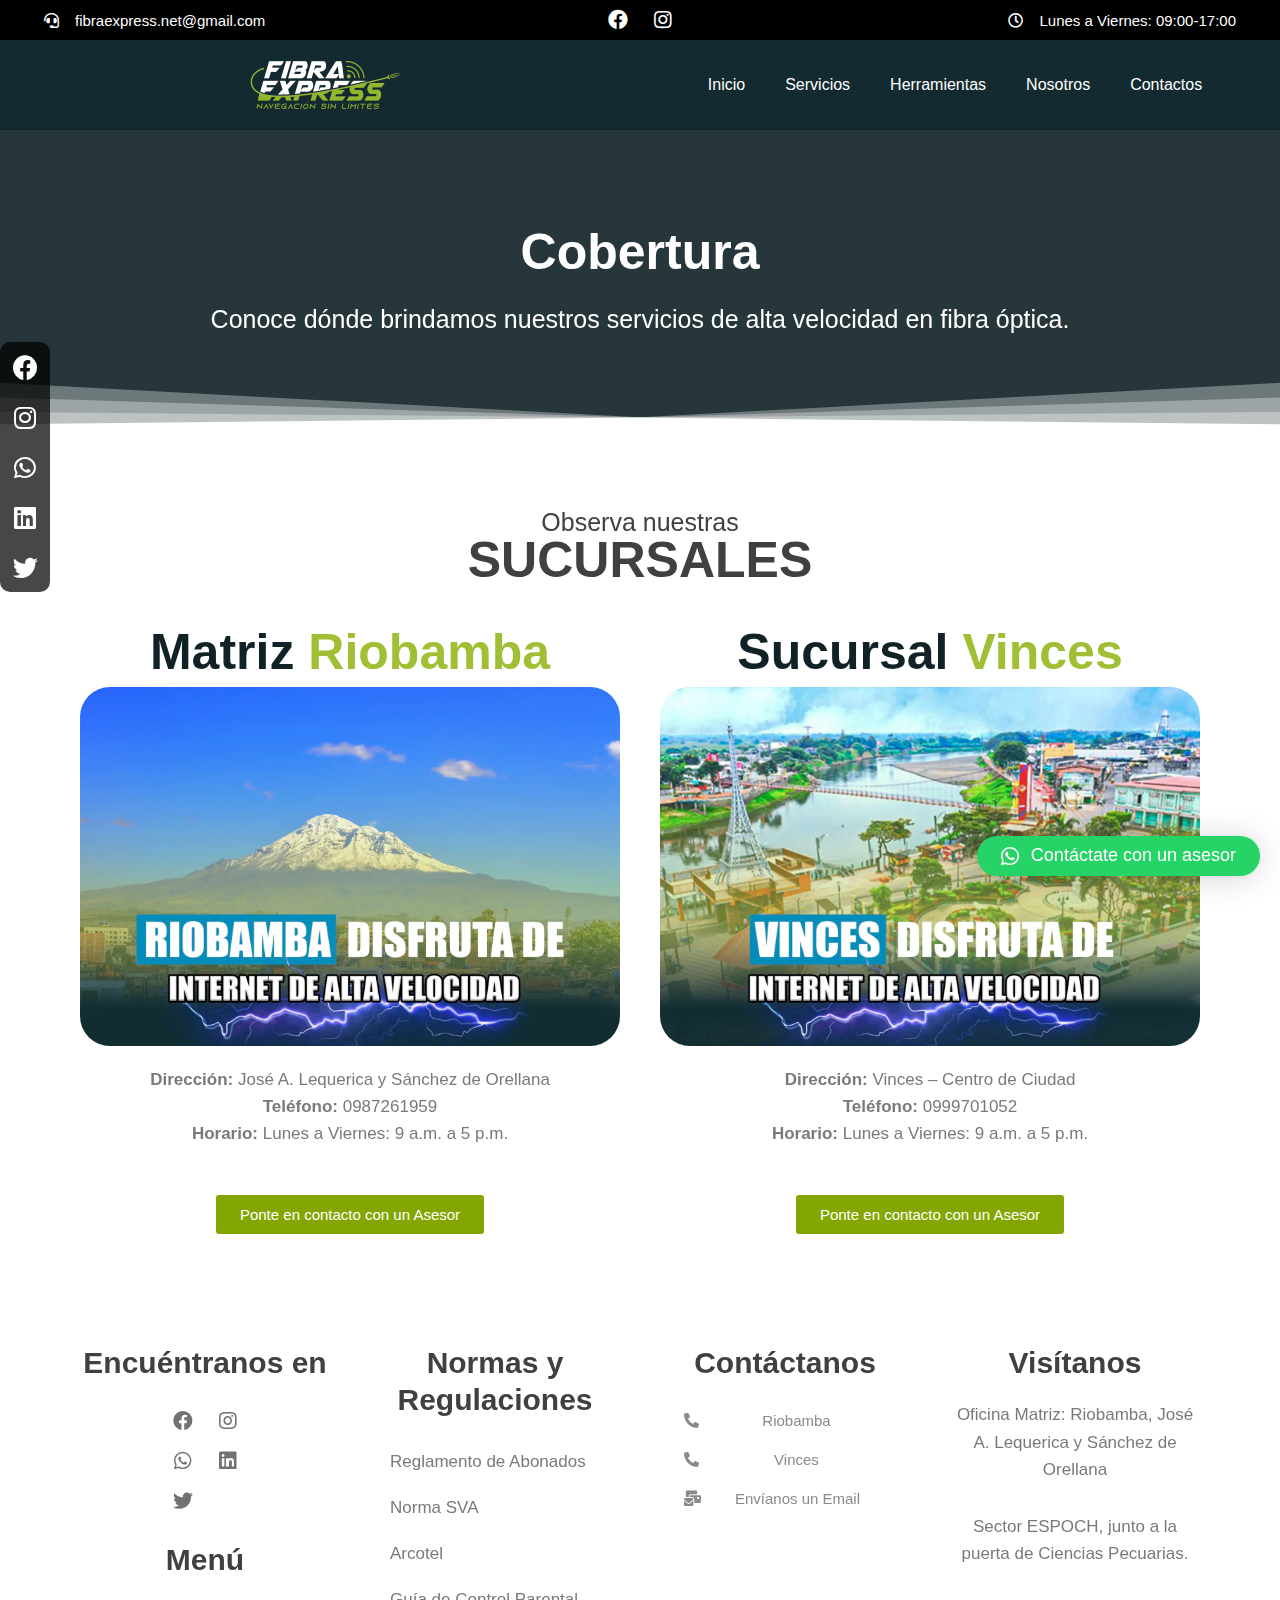
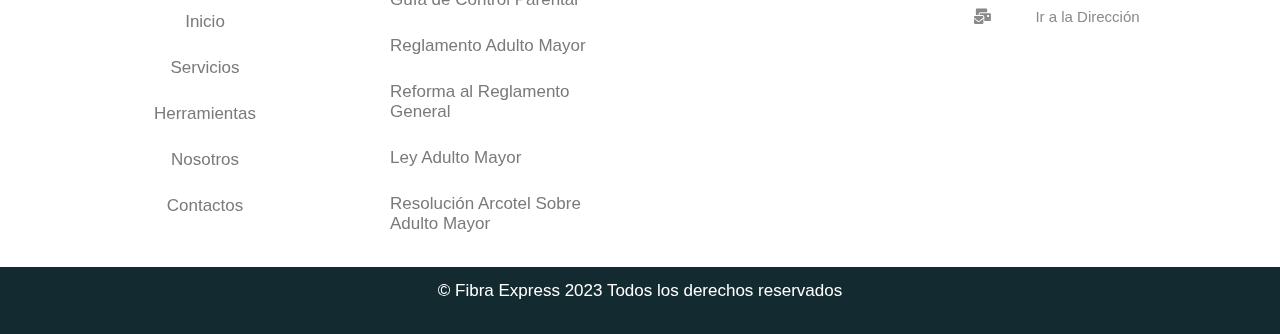
<file: cobertura/index.htm>
﻿<!DOCTYPE html>
<html lang="es">
<head>
<meta charset="UTF-8">
<meta name="viewport" content="width=device-width, initial-scale=1">
	 <link rel="profile" href="https://gmpg.org/xfn/11"> 
	 <meta name='robots' content='index, follow, max-image-preview:large, max-snippet:-1, max-video-preview:-1'>

	<!-- This site is optimized with the Yoast SEO plugin v21.1 - https://yoast.com/wordpress/plugins/seo/ -->
	<title>Cobertura - Fibra Express</title>
	<link rel="canonical" href="index.htm">
	<meta property="og:locale" content="es_ES">
	<meta property="og:type" content="article">
	<meta property="og:title" content="Cobertura - Fibra Express">
	<meta property="og:description" content="Cobertura Conoce dónde brindamos nuestros servicios de alta velocidad en fibra óptica. Observa nuestras SUCURSALES Matriz Riobamba Dirección: José A. Lequerica y Sánchez de OrellanaTeléfono: 0987261959Horario: Lunes a Viernes: 9 a.m. a 5 p.m. Ponte en contacto con un Asesor Sucursal Vinces Dirección: Vinces &#8211; Centro de CiudadTeléfono: 0999701052Horario: Lunes a Viernes: 9 a.m. a &hellip; Cobertura Leer más &raquo;">
	<meta property="og:url" content="https://fibraexpress.net/cobertura/">
	<meta property="og:site_name" content="Fibra Express">
	<meta property="article:publisher" content="https://www.facebook.com/profile.php?id=100067997058184">
	<meta property="article:modified_time" content="2023-09-12T19:39:02+00:00">
	<meta property="og:image" content="https://fibraexpress.net/wp-content/uploads/2023/09/riobamba.webp">
	<meta name="twitter:card" content="summary_large_image">
	<meta name="twitter:label1" content="Tiempo de lectura">
	<meta name="twitter:data1" content="1 minuto">
	<script type="application/ld+json" class="yoast-schema-graph">{"@context":"https://schema.org","@graph":[{"@type":"WebPage","@id":"https://fibraexpress.net/cobertura/","url":"https://fibraexpress.net/cobertura/","name":"Cobertura - Fibra Express","isPartOf":{"@id":"https://fibraexpress.net/#website"},"primaryImageOfPage":{"@id":"https://fibraexpress.net/cobertura/#primaryimage"},"image":{"@id":"https://fibraexpress.net/cobertura/#primaryimage"},"thumbnailUrl":"https://fibraexpress.net/wp-content/uploads/2023/09/riobamba.webp","datePublished":"2023-09-03T22:01:59+00:00","dateModified":"2023-09-12T19:39:02+00:00","breadcrumb":{"@id":"https://fibraexpress.net/cobertura/#breadcrumb"},"inLanguage":"es","potentialAction":[{"@type":"ReadAction","target":["https://fibraexpress.net/cobertura/"]}]},{"@type":"ImageObject","inLanguage":"es","@id":"https://fibraexpress.net/cobertura/#primaryimage","url":"https://fibraexpress.net/wp-content/uploads/2023/09/riobamba.webp","contentUrl":"https://fibraexpress.net/wp-content/uploads/2023/09/riobamba.webp","width":1828,"height":1216},{"@type":"BreadcrumbList","@id":"https://fibraexpress.net/cobertura/#breadcrumb","itemListElement":[{"@type":"ListItem","position":1,"name":"Portada","item":"https://fibraexpress.net/"},{"@type":"ListItem","position":2,"name":"Cobertura"}]},{"@type":"WebSite","@id":"https://fibraexpress.net/#website","url":"https://fibraexpress.net/","name":"Fibra Express","description":"","publisher":{"@id":"https://fibraexpress.net/#organization"},"potentialAction":[{"@type":"SearchAction","target":{"@type":"EntryPoint","urlTemplate":"https://fibraexpress.net/?s={search_term_string}"},"query-input":"required name=search_term_string"}],"inLanguage":"es"},{"@type":"Organization","@id":"https://fibraexpress.net/#organization","name":"Fibra Express","url":"https://fibraexpress.net/","logo":{"@type":"ImageObject","inLanguage":"es","@id":"https://fibraexpress.net/#/schema/logo/image/","url":"https://fibraexpress.net/wp-content/uploads/2023/09/logo_website-1170x420.png","contentUrl":"https://fibraexpress.net/wp-content/uploads/2023/09/logo_website-1170x420.png","width":1170,"height":420,"caption":"Fibra Express"},"image":{"@id":"https://fibraexpress.net/#/schema/logo/image/"},"sameAs":["https://www.facebook.com/profile.php?id=100067997058184","https://www.instagram.com/fibraexpress23/"]}]}</script>
	<!-- / Yoast SEO plugin. -->


<link rel='dns-prefetch' href='//fonts.googleapis.com'>
<link rel="alternate" type="application/rss+xml" title="Fibra Express &raquo; Feed" href="../feed/index.htm">
<link rel="alternate" type="application/rss+xml" title="Fibra Express &raquo; Feed de los comentarios" href="../comments/feed/index.htm">
<script>
window._wpemojiSettings = {"baseUrl":"https:\/\/s.w.org\/images\/core\/emoji\/14.0.0\/72x72\/","ext":".png","svgUrl":"https:\/\/s.w.org\/images\/core\/emoji\/14.0.0\/svg\/","svgExt":".svg","source":{"concatemoji":"https:\/\/fibraexpress.net\/wp-includes\/js\/wp-emoji-release.min.js?ver=6.3.1"}};
/*! This file is auto-generated */
!function(i,n){var o,s,e;function c(e){try{var t={supportTests:e,timestamp:(new Date).valueOf()};sessionStorage.setItem(o,JSON.stringify(t))}catch(e){}}function p(e,t,n){e.clearRect(0,0,e.canvas.width,e.canvas.height),e.fillText(t,0,0);var t=new Uint32Array(e.getImageData(0,0,e.canvas.width,e.canvas.height).data),r=(e.clearRect(0,0,e.canvas.width,e.canvas.height),e.fillText(n,0,0),new Uint32Array(e.getImageData(0,0,e.canvas.width,e.canvas.height).data));return t.every(function(e,t){return e===r[t]})}function u(e,t,n){switch(t){case"flag":return n(e,"\ud83c\udff3\ufe0f\u200d\u26a7\ufe0f","\ud83c\udff3\ufe0f\u200b\u26a7\ufe0f")?!1:!n(e,"\ud83c\uddfa\ud83c\uddf3","\ud83c\uddfa\u200b\ud83c\uddf3")&&!n(e,"\ud83c\udff4\udb40\udc67\udb40\udc62\udb40\udc65\udb40\udc6e\udb40\udc67\udb40\udc7f","\ud83c\udff4\u200b\udb40\udc67\u200b\udb40\udc62\u200b\udb40\udc65\u200b\udb40\udc6e\u200b\udb40\udc67\u200b\udb40\udc7f");case"emoji":return!n(e,"\ud83e\udef1\ud83c\udffb\u200d\ud83e\udef2\ud83c\udfff","\ud83e\udef1\ud83c\udffb\u200b\ud83e\udef2\ud83c\udfff")}return!1}function f(e,t,n){var r="undefined"!=typeof WorkerGlobalScope&&self instanceof WorkerGlobalScope?new OffscreenCanvas(300,150):i.createElement("canvas"),a=r.getContext("2d",{willReadFrequently:!0}),o=(a.textBaseline="top",a.font="600 32px Arial",{});return e.forEach(function(e){o[e]=t(a,e,n)}),o}function t(e){var t=i.createElement("script");t.src=e,t.defer=!0,i.head.appendChild(t)}"undefined"!=typeof Promise&&(o="wpEmojiSettingsSupports",s=["flag","emoji"],n.supports={everything:!0,everythingExceptFlag:!0},e=new Promise(function(e){i.addEventListener("DOMContentLoaded",e,{once:!0})}),new Promise(function(t){var n=function(){try{var e=JSON.parse(sessionStorage.getItem(o));if("object"==typeof e&&"number"==typeof e.timestamp&&(new Date).valueOf()<e.timestamp+604800&&"object"==typeof e.supportTests)return e.supportTests}catch(e){}return null}();if(!n){if("undefined"!=typeof Worker&&"undefined"!=typeof OffscreenCanvas&&"undefined"!=typeof URL&&URL.createObjectURL&&"undefined"!=typeof Blob)try{var e="postMessage("+f.toString()+"("+[JSON.stringify(s),u.toString(),p.toString()].join(",")+"));",r=new Blob([e],{type:"text/javascript"}),a=new Worker(URL.createObjectURL(r),{name:"wpTestEmojiSupports"});return void(a.onmessage=function(e){c(n=e.data),a.terminate(),t(n)})}catch(e){}c(n=f(s,u,p))}t(n)}).then(function(e){for(var t in e)n.supports[t]=e[t],n.supports.everything=n.supports.everything&&n.supports[t],"flag"!==t&&(n.supports.everythingExceptFlag=n.supports.everythingExceptFlag&&n.supports[t]);n.supports.everythingExceptFlag=n.supports.everythingExceptFlag&&!n.supports.flag,n.DOMReady=!1,n.readyCallback=function(){n.DOMReady=!0}}).then(function(){return e}).then(function(){var e;n.supports.everything||(n.readyCallback(),(e=n.source||{}).concatemoji?t(e.concatemoji):e.wpemoji&&e.twemoji&&(t(e.twemoji),t(e.wpemoji)))}))}((window,document),window._wpemojiSettings);
</script>
<style>
img.wp-smiley,
img.emoji {
	display: inline !important;
	border: none !important;
	box-shadow: none !important;
	height: 1em !important;
	width: 1em !important;
	margin: 0 0.07em !important;
	vertical-align: -0.1em !important;
	background: none !important;
	padding: 0 !important;
}
</style>
	<link rel='stylesheet' id='astra-theme-css-css' href='../wp-content/themes/astra/assets/css/minified/main.min.css?ver=4.3.1' media='all'>
<style id='astra-theme-css-inline-css'>
:root{--ast-container-default-xlg-padding:3em;--ast-container-default-lg-padding:3em;--ast-container-default-slg-padding:2em;--ast-container-default-md-padding:3em;--ast-container-default-sm-padding:3em;--ast-container-default-xs-padding:2.4em;--ast-container-default-xxs-padding:1.8em;--ast-code-block-background:#ECEFF3;--ast-comment-inputs-background:#F9FAFB;}html{font-size:106.25%;}a{color:var(--ast-global-color-1);}a:hover,a:focus{color:var(--ast-global-color-2);}body,button,input,select,textarea,.ast-button,.ast-custom-button{font-family:'Roboto',sans-serif;font-weight:400;font-size:17px;font-size:1rem;line-height:1.6em;}blockquote{color:var(--ast-global-color-1);}h1,.entry-content h1,h2,.entry-content h2,h3,.entry-content h3,h4,.entry-content h4,h5,.entry-content h5,h6,.entry-content h6,.site-title,.site-title a{font-family:'Roboto Condensed',sans-serif;font-weight:700;}.ast-site-identity .site-title a{color:#102226;}.ast-site-identity .site-title a:hover{color:#ffffff;}.ast-site-identity .site-description{color:#000000;}.site-title{font-size:26px;font-size:1.5294117647059rem;display:block;}.site-header .site-description{font-size:15px;font-size:0.88235294117647rem;display:none;}.entry-title{font-size:26px;font-size:1.5294117647059rem;}h1,.entry-content h1{font-size:48px;font-size:2.8235294117647rem;font-weight:700;font-family:'Poppins',sans-serif;line-height:1.4em;}h2,.entry-content h2{font-size:40px;font-size:2.3529411764706rem;font-weight:700;font-family:'Montserrat',sans-serif;line-height:1.25em;}h3,.entry-content h3{font-size:32px;font-size:1.8823529411765rem;font-weight:700;font-family:'Montserrat',sans-serif;line-height:1.2em;}h4,.entry-content h4{font-size:24px;font-size:1.4117647058824rem;line-height:1.2em;font-weight:700;font-family:'Montserrat',sans-serif;}h5,.entry-content h5{font-size:20px;font-size:1.1764705882353rem;line-height:1.2em;font-weight:700;font-family:'Montserrat',sans-serif;}h6,.entry-content h6{font-size:17px;font-size:1rem;line-height:1.25em;font-weight:700;font-family:'Montserrat',sans-serif;}::selection{background-color:var(--ast-global-color-1);color:#ffffff;}body,h1,.entry-title a,.entry-content h1,h2,.entry-content h2,h3,.entry-content h3,h4,.entry-content h4,h5,.entry-content h5,h6,.entry-content h6{color:var(--ast-global-color-1);}.tagcloud a:hover,.tagcloud a:focus,.tagcloud a.current-item{color:#ffffff;border-color:var(--ast-global-color-1);background-color:var(--ast-global-color-1);}input:focus,input[type="text"]:focus,input[type="email"]:focus,input[type="url"]:focus,input[type="password"]:focus,input[type="reset"]:focus,input[type="search"]:focus,textarea:focus{border-color:var(--ast-global-color-1);}input[type="radio"]:checked,input[type=reset],input[type="checkbox"]:checked,input[type="checkbox"]:hover:checked,input[type="checkbox"]:focus:checked,input[type=range]::-webkit-slider-thumb{border-color:var(--ast-global-color-1);background-color:var(--ast-global-color-1);box-shadow:none;}.site-footer a:hover + .post-count,.site-footer a:focus + .post-count{background:var(--ast-global-color-1);border-color:var(--ast-global-color-1);}.single .nav-links .nav-previous,.single .nav-links .nav-next{color:var(--ast-global-color-1);}.entry-meta,.entry-meta *{line-height:1.45;color:var(--ast-global-color-1);}.entry-meta a:hover,.entry-meta a:hover *,.entry-meta a:focus,.entry-meta a:focus *,.page-links > .page-link,.page-links .page-link:hover,.post-navigation a:hover{color:var(--ast-global-color-2);}#cat option,.secondary .calendar_wrap thead a,.secondary .calendar_wrap thead a:visited{color:var(--ast-global-color-1);}.secondary .calendar_wrap #today,.ast-progress-val span{background:var(--ast-global-color-1);}.secondary a:hover + .post-count,.secondary a:focus + .post-count{background:var(--ast-global-color-1);border-color:var(--ast-global-color-1);}.calendar_wrap #today > a{color:#ffffff;}.page-links .page-link,.single .post-navigation a{color:var(--ast-global-color-1);}.ast-archive-title{color:var(--ast-global-color-1);}.widget-title,.widget .wp-block-heading{font-size:24px;font-size:1.4117647058824rem;color:var(--ast-global-color-1);}.ast-single-post .entry-content a,.ast-comment-content a:not(.ast-comment-edit-reply-wrap a){text-decoration:underline;}.ast-single-post .wp-block-button .wp-block-button__link,.ast-single-post .elementor-button-wrapper .elementor-button,.ast-single-post .entry-content .uagb-tab a,.ast-single-post .entry-content .uagb-ifb-cta a,.ast-single-post .entry-content .wp-block-uagb-buttons a,.ast-single-post .entry-content .uabb-module-content a,.ast-single-post .entry-content .uagb-post-grid a,.ast-single-post .entry-content .uagb-timeline a,.ast-single-post .entry-content .uagb-toc__wrap a,.ast-single-post .entry-content .uagb-taxomony-box a,.ast-single-post .entry-content .woocommerce a,.entry-content .wp-block-latest-posts > li > a,.ast-single-post .entry-content .wp-block-file__button{text-decoration:none;}a:focus-visible,.ast-menu-toggle:focus-visible,.site .skip-link:focus-visible,.wp-block-loginout input:focus-visible,.wp-block-search.wp-block-search__button-inside .wp-block-search__inside-wrapper,.ast-header-navigation-arrow:focus-visible,.woocommerce .wc-proceed-to-checkout > .checkout-button:focus-visible,.woocommerce .woocommerce-MyAccount-navigation ul li a:focus-visible,.ast-orders-table__row .ast-orders-table__cell:focus-visible,.woocommerce .woocommerce-order-details .order-again > .button:focus-visible,.woocommerce .woocommerce-message a.button.wc-forward:focus-visible,.woocommerce #minus_qty:focus-visible,.woocommerce #plus_qty:focus-visible,a#ast-apply-coupon:focus-visible,.woocommerce .woocommerce-info a:focus-visible,.woocommerce .astra-shop-summary-wrap a:focus-visible,.woocommerce a.wc-forward:focus-visible,#ast-apply-coupon:focus-visible,.woocommerce-js .woocommerce-mini-cart-item a.remove:focus-visible{outline-style:dotted;outline-color:inherit;outline-width:thin;border-color:transparent;}input:focus,input[type="text"]:focus,input[type="email"]:focus,input[type="url"]:focus,input[type="password"]:focus,input[type="reset"]:focus,input[type="search"]:focus,input[type="number"]:focus,textarea:focus,.wp-block-search__input:focus,[data-section="section-header-mobile-trigger"] .ast-button-wrap .ast-mobile-menu-trigger-minimal:focus,.ast-mobile-popup-drawer.active .menu-toggle-close:focus,.woocommerce-ordering select.orderby:focus,#ast-scroll-top:focus,#coupon_code:focus,.woocommerce-page #comment:focus,.woocommerce #reviews #respond input#submit:focus,.woocommerce a.add_to_cart_button:focus,.woocommerce .button.single_add_to_cart_button:focus,.woocommerce .woocommerce-cart-form button:focus,.woocommerce .woocommerce-cart-form__cart-item .quantity .qty:focus,.woocommerce .woocommerce-billing-fields .woocommerce-billing-fields__field-wrapper .woocommerce-input-wrapper > .input-text:focus,.woocommerce #order_comments:focus,.woocommerce #place_order:focus,.woocommerce .woocommerce-address-fields .woocommerce-address-fields__field-wrapper .woocommerce-input-wrapper > .input-text:focus,.woocommerce .woocommerce-MyAccount-content form button:focus,.woocommerce .woocommerce-MyAccount-content .woocommerce-EditAccountForm .woocommerce-form-row .woocommerce-Input.input-text:focus,.woocommerce .ast-woocommerce-container .woocommerce-pagination ul.page-numbers li a:focus,body #content .woocommerce form .form-row .select2-container--default .select2-selection--single:focus,#ast-coupon-code:focus,.woocommerce.woocommerce-js .quantity input[type=number]:focus,.woocommerce-js .woocommerce-mini-cart-item .quantity input[type=number]:focus,.woocommerce p#ast-coupon-trigger:focus{border-style:dotted;border-color:inherit;border-width:thin;outline-color:transparent;}.ast-logo-title-inline .site-logo-img{padding-right:1em;}.site-logo-img img{filter:url(#ast-img-color-filter); transition:all 0.2s linear;}.ast-page-builder-template .hentry {margin: 0;}.ast-page-builder-template .site-content > .ast-container {max-width: 100%;padding: 0;}.ast-page-builder-template .site-content #primary {padding: 0;margin: 0;}.ast-page-builder-template .no-results {text-align: center;margin: 4em auto;}.ast-page-builder-template .ast-pagination {padding: 2em;}.ast-page-builder-template .entry-header.ast-no-title.ast-no-thumbnail {margin-top: 0;}.ast-page-builder-template .entry-header.ast-header-without-markup {margin-top: 0;margin-bottom: 0;}.ast-page-builder-template .entry-header.ast-no-title.ast-no-meta {margin-bottom: 0;}.ast-page-builder-template.single .post-navigation {padding-bottom: 2em;}.ast-page-builder-template.single-post .site-content > .ast-container {max-width: 100%;}.ast-page-builder-template .entry-header {margin-top: 2em;margin-left: auto;margin-right: auto;}.ast-page-builder-template .ast-archive-description {margin: 2em auto 0;padding-left: 20px;padding-right: 20px;}.ast-page-builder-template .ast-row {margin-left: 0;margin-right: 0;}.single.ast-page-builder-template .entry-header + .entry-content {margin-bottom: 2em;}@media(min-width: 921px) {.ast-page-builder-template.archive.ast-right-sidebar .ast-row article,.ast-page-builder-template.archive.ast-left-sidebar .ast-row article {padding-left: 0;padding-right: 0;}}.ast-header-break-point #ast-desktop-header{display:none;}@media (min-width:921px){#ast-mobile-header{display:none;}}.wp-block-buttons.aligncenter{justify-content:center;}@media (max-width:921px){.ast-theme-transparent-header #primary,.ast-theme-transparent-header #secondary{padding:0;}}@media (max-width:921px){.ast-plain-container.ast-no-sidebar #primary{padding:0;}}.ast-plain-container.ast-no-sidebar #primary{margin-top:0;margin-bottom:0;}.wp-block-button.is-style-outline .wp-block-button__link{border-color:var(--ast-global-color-1);border-top-width:0px;border-right-width:0px;border-bottom-width:0px;border-left-width:0px;}div.wp-block-button.is-style-outline > .wp-block-button__link:not(.has-text-color),div.wp-block-button.wp-block-button__link.is-style-outline:not(.has-text-color){color:var(--ast-global-color-1);}.wp-block-button.is-style-outline .wp-block-button__link:hover,div.wp-block-button.is-style-outline .wp-block-button__link:focus,div.wp-block-button.is-style-outline > .wp-block-button__link:not(.has-text-color):hover,div.wp-block-button.wp-block-button__link.is-style-outline:not(.has-text-color):hover{color:var(--ast-global-color-2);background-color:var(--ast-global-color-1);border-color:var(--ast-global-color-1);}.post-page-numbers.current .page-link,.ast-pagination .page-numbers.current{color:#ffffff;border-color:var(--ast-global-color-1);background-color:var(--ast-global-color-1);border-radius:2px;}.wp-block-button.is-style-outline .wp-block-button__link{border-top-width:0px;border-right-width:0px;border-bottom-width:0px;border-left-width:0px;}h1.widget-title{font-weight:700;}h2.widget-title{font-weight:700;}h3.widget-title{font-weight:700;}#page{display:flex;flex-direction:column;min-height:100vh;}.ast-404-layout-1 h1.page-title{color:var(--ast-global-color-2);}.single .post-navigation a{line-height:1em;height:inherit;}.error-404 .page-sub-title{font-size:1.5rem;font-weight:inherit;}.search .site-content .content-area .search-form{margin-bottom:0;}#page .site-content{flex-grow:1;}.widget{margin-bottom:1.25em;}#secondary li{line-height:1.5em;}#secondary .wp-block-group h2{margin-bottom:0.7em;}#secondary h2{font-size:1.7rem;}.ast-separate-container .ast-article-post,.ast-separate-container .ast-article-single,.ast-separate-container .ast-comment-list li.depth-1,.ast-separate-container .comment-respond{padding:3em;}.ast-separate-container .ast-article-single .ast-article-single{padding:0;}.ast-article-single .wp-block-post-template-is-layout-grid{padding-left:0;}.ast-separate-container .ast-comment-list li.depth-1,.hentry{margin-bottom:2em;}.ast-separate-container .ast-archive-description,.ast-separate-container .ast-author-box{border-bottom:1px solid var(--ast-border-color);}.ast-separate-container .comments-title{padding:2em 2em 0 2em;}.ast-page-builder-template .comment-form-textarea,.ast-comment-formwrap .ast-grid-common-col{padding:0;}.ast-comment-formwrap{padding:0 20px;display:inline-flex;column-gap:20px;}.archive.ast-page-builder-template .entry-header{margin-top:2em;}.ast-page-builder-template .ast-comment-formwrap{width:100%;}.entry-title{margin-bottom:0.5em;}.ast-archive-description p{font-size:inherit;font-weight:inherit;line-height:inherit;}@media (min-width:921px){.ast-left-sidebar.ast-page-builder-template #secondary,.archive.ast-right-sidebar.ast-page-builder-template .site-main{padding-left:20px;padding-right:20px;}}@media (max-width:544px){.ast-comment-formwrap.ast-row{column-gap:10px;display:inline-block;}#ast-commentform .ast-grid-common-col{position:relative;width:100%;}}@media (min-width:1201px){.ast-separate-container .ast-article-post,.ast-separate-container .ast-article-single,.ast-separate-container .ast-author-box,.ast-separate-container .ast-404-layout-1,.ast-separate-container .no-results{padding:3em;}}@media (max-width:921px){.ast-separate-container #primary,.ast-separate-container #secondary{padding:1.5em 0;}#primary,#secondary{padding:1.5em 0;margin:0;}.ast-left-sidebar #content > .ast-container{display:flex;flex-direction:column-reverse;width:100%;}}@media (min-width:922px){.ast-separate-container.ast-right-sidebar #primary,.ast-separate-container.ast-left-sidebar #primary{border:0;}.search-no-results.ast-separate-container #primary{margin-bottom:4em;}}.wp-block-button .wp-block-button__link{color:var(--ast-global-color-5);}.wp-block-button .wp-block-button__link:hover,.wp-block-button .wp-block-button__link:focus{color:var(--ast-global-color-2);background-color:var(--ast-global-color-1);border-color:var(--ast-global-color-1);}.elementor-widget-heading h1.elementor-heading-title{line-height:1.4em;}.elementor-widget-heading h2.elementor-heading-title{line-height:1.25em;}.elementor-widget-heading h3.elementor-heading-title{line-height:1.2em;}.elementor-widget-heading h4.elementor-heading-title{line-height:1.2em;}.elementor-widget-heading h5.elementor-heading-title{line-height:1.2em;}.elementor-widget-heading h6.elementor-heading-title{line-height:1.25em;}.wp-block-button .wp-block-button__link,.wp-block-search .wp-block-search__button,body .wp-block-file .wp-block-file__button{border-style:solid;border-top-width:0px;border-right-width:0px;border-left-width:0px;border-bottom-width:0px;border-color:var(--ast-global-color-1);background-color:var(--ast-global-color-1);color:var(--ast-global-color-5);font-family:inherit;font-weight:500;line-height:1em;font-size:16px;font-size:0.94117647058824rem;border-top-left-radius:30px;border-top-right-radius:30px;border-bottom-right-radius:30px;border-bottom-left-radius:30px;padding-top:10px;padding-right:20px;padding-bottom:10px;padding-left:20px;}.menu-toggle,button,.ast-button,.ast-custom-button,.button,input#submit,input[type="button"],input[type="submit"],input[type="reset"],#comments .submit,.search .search-submit,form[CLASS*="wp-block-search__"].wp-block-search .wp-block-search__inside-wrapper .wp-block-search__button,body .wp-block-file .wp-block-file__button,.search .search-submit,.woocommerce-js a.button,.woocommerce button.button,.woocommerce .woocommerce-message a.button,.woocommerce #respond input#submit.alt,.woocommerce input.button.alt,.woocommerce input.button,.woocommerce input.button:disabled,.woocommerce input.button:disabled[disabled],.woocommerce input.button:disabled:hover,.woocommerce input.button:disabled[disabled]:hover,.woocommerce #respond input#submit,.woocommerce button.button.alt.disabled,.wc-block-grid__products .wc-block-grid__product .wp-block-button__link,.wc-block-grid__product-onsale,[CLASS*="wc-block"] button,.woocommerce-js .astra-cart-drawer .astra-cart-drawer-content .woocommerce-mini-cart__buttons .button:not(.checkout):not(.ast-continue-shopping),.woocommerce-js .astra-cart-drawer .astra-cart-drawer-content .woocommerce-mini-cart__buttons a.checkout,.woocommerce button.button.alt.disabled.wc-variation-selection-needed{border-style:solid;border-top-width:0px;border-right-width:0px;border-left-width:0px;border-bottom-width:0px;color:var(--ast-global-color-5);border-color:var(--ast-global-color-1);background-color:var(--ast-global-color-1);padding-top:10px;padding-right:20px;padding-bottom:10px;padding-left:20px;font-family:inherit;font-weight:500;font-size:16px;font-size:0.94117647058824rem;line-height:1em;border-top-left-radius:30px;border-top-right-radius:30px;border-bottom-right-radius:30px;border-bottom-left-radius:30px;}button:focus,.menu-toggle:hover,button:hover,.ast-button:hover,.ast-custom-button:hover .button:hover,.ast-custom-button:hover ,input[type=reset]:hover,input[type=reset]:focus,input#submit:hover,input#submit:focus,input[type="button"]:hover,input[type="button"]:focus,input[type="submit"]:hover,input[type="submit"]:focus,form[CLASS*="wp-block-search__"].wp-block-search .wp-block-search__inside-wrapper .wp-block-search__button:hover,form[CLASS*="wp-block-search__"].wp-block-search .wp-block-search__inside-wrapper .wp-block-search__button:focus,body .wp-block-file .wp-block-file__button:hover,body .wp-block-file .wp-block-file__button:focus,.woocommerce-js a.button:hover,.woocommerce button.button:hover,.woocommerce .woocommerce-message a.button:hover,.woocommerce #respond input#submit:hover,.woocommerce #respond input#submit.alt:hover,.woocommerce input.button.alt:hover,.woocommerce input.button:hover,.woocommerce button.button.alt.disabled:hover,.wc-block-grid__products .wc-block-grid__product .wp-block-button__link:hover,[CLASS*="wc-block"] button:hover,.woocommerce-js .astra-cart-drawer .astra-cart-drawer-content .woocommerce-mini-cart__buttons .button:not(.checkout):not(.ast-continue-shopping):hover,.woocommerce-js .astra-cart-drawer .astra-cart-drawer-content .woocommerce-mini-cart__buttons a.checkout:hover,.woocommerce button.button.alt.disabled.wc-variation-selection-needed:hover{color:var(--ast-global-color-2);background-color:var(--ast-global-color-1);border-color:var(--ast-global-color-1);}form[CLASS*="wp-block-search__"].wp-block-search .wp-block-search__inside-wrapper .wp-block-search__button.has-icon{padding-top:calc(10px - 3px);padding-right:calc(20px - 3px);padding-bottom:calc(10px - 3px);padding-left:calc(20px - 3px);}@media (max-width:921px){.ast-mobile-header-stack .main-header-bar .ast-search-menu-icon{display:inline-block;}.ast-header-break-point.ast-header-custom-item-outside .ast-mobile-header-stack .main-header-bar .ast-search-icon{margin:0;}.ast-comment-avatar-wrap img{max-width:2.5em;}.ast-separate-container .ast-comment-list li.depth-1{padding:1.5em 2.14em;}.ast-separate-container .comment-respond{padding:2em 2.14em;}.ast-comment-meta{padding:0 1.8888em 1.3333em;}}@media (min-width:544px){.ast-container{max-width:100%;}}@media (max-width:544px){.ast-separate-container .ast-article-post,.ast-separate-container .ast-article-single,.ast-separate-container .comments-title,.ast-separate-container .ast-archive-description{padding:1.5em 1em;}.ast-separate-container #content .ast-container{padding-left:0.54em;padding-right:0.54em;}.ast-separate-container .ast-comment-list li.depth-1{padding:1.5em 1em;margin-bottom:1.5em;}.ast-separate-container .ast-comment-list .bypostauthor{padding:.5em;}.ast-search-menu-icon.ast-dropdown-active .search-field{width:170px;}}@media (min-width:545px){.ast-page-builder-template .comments-area,.single.ast-page-builder-template .entry-header,.single.ast-page-builder-template .post-navigation,.single.ast-page-builder-template .ast-single-related-posts-container{max-width:1240px;margin-left:auto;margin-right:auto;}}.ast-separate-container{background-color:#ffffff;;background-image:none;;}@media (max-width:921px){.widget-title{font-size:24px;font-size:1.4117647058824rem;}body,button,input,select,textarea,.ast-button,.ast-custom-button{font-size:17px;font-size:1rem;}#secondary,#secondary button,#secondary input,#secondary select,#secondary textarea{font-size:17px;font-size:1rem;}.site-title{display:block;}.site-header .site-description{display:none;}.entry-title{font-size:30px;}h1,.entry-content h1{font-size:36px;}h2,.entry-content h2{font-size:30px;}h3,.entry-content h3{font-size:25px;}h4,.entry-content h4{font-size:20px;font-size:1.1764705882353rem;}h5,.entry-content h5{font-size:17px;font-size:1rem;}h6,.entry-content h6{font-size:15px;font-size:0.88235294117647rem;}}@media (max-width:544px){.widget-title{font-size:24px;font-size:1.4117647058824rem;}body,button,input,select,textarea,.ast-button,.ast-custom-button{font-size:17px;font-size:1rem;}#secondary,#secondary button,#secondary input,#secondary select,#secondary textarea{font-size:17px;font-size:1rem;}.site-title{display:block;}.site-header .site-description{display:none;}.entry-title{font-size:30px;}h1,.entry-content h1{font-size:32px;}h2,.entry-content h2{font-size:26px;}h3,.entry-content h3{font-size:22px;}h4,.entry-content h4{font-size:18px;font-size:1.0588235294118rem;}h5,.entry-content h5{font-size:15px;font-size:0.88235294117647rem;}h6,.entry-content h6{font-size:13px;font-size:0.76470588235294rem;}}@media (max-width:544px){html{font-size:106.25%;}}@media (min-width:922px){.ast-container{max-width:1240px;}}@media (min-width:922px){.site-content .ast-container{display:flex;}}@media (max-width:921px){.site-content .ast-container{flex-direction:column;}}@media (min-width:922px){.main-header-menu .sub-menu .menu-item.ast-left-align-sub-menu:hover > .sub-menu,.main-header-menu .sub-menu .menu-item.ast-left-align-sub-menu.focus > .sub-menu{margin-left:-0px;}}.entry-content li > p{margin-bottom:0;}blockquote,cite {font-style: initial;}.wp-block-file {display: flex;align-items: center;flex-wrap: wrap;justify-content: space-between;}.wp-block-pullquote {border: none;}.wp-block-pullquote blockquote::before {content: "\201D";font-family: "Helvetica",sans-serif;display: flex;transform: rotate( 180deg );font-size: 6rem;font-style: normal;line-height: 1;font-weight: bold;align-items: center;justify-content: center;}.has-text-align-right > blockquote::before {justify-content: flex-start;}.has-text-align-left > blockquote::before {justify-content: flex-end;}figure.wp-block-pullquote.is-style-solid-color blockquote {max-width: 100%;text-align: inherit;}html body {--wp--custom--ast-default-block-top-padding: 3em;--wp--custom--ast-default-block-right-padding: 3em;--wp--custom--ast-default-block-bottom-padding: 3em;--wp--custom--ast-default-block-left-padding: 3em;--wp--custom--ast-container-width: 1200px;--wp--custom--ast-content-width-size: 1200px;--wp--custom--ast-wide-width-size: calc(1200px + var(--wp--custom--ast-default-block-left-padding) + var(--wp--custom--ast-default-block-right-padding));}.ast-narrow-container {--wp--custom--ast-content-width-size: 750px;--wp--custom--ast-wide-width-size: 750px;}@media(max-width: 921px) {html body {--wp--custom--ast-default-block-top-padding: 3em;--wp--custom--ast-default-block-right-padding: 2em;--wp--custom--ast-default-block-bottom-padding: 3em;--wp--custom--ast-default-block-left-padding: 2em;}}@media(max-width: 544px) {html body {--wp--custom--ast-default-block-top-padding: 3em;--wp--custom--ast-default-block-right-padding: 1.5em;--wp--custom--ast-default-block-bottom-padding: 3em;--wp--custom--ast-default-block-left-padding: 1.5em;}}.entry-content > .wp-block-group,.entry-content > .wp-block-cover,.entry-content > .wp-block-columns {padding-top: var(--wp--custom--ast-default-block-top-padding);padding-right: var(--wp--custom--ast-default-block-right-padding);padding-bottom: var(--wp--custom--ast-default-block-bottom-padding);padding-left: var(--wp--custom--ast-default-block-left-padding);}.ast-plain-container.ast-no-sidebar .entry-content > .alignfull,.ast-page-builder-template .ast-no-sidebar .entry-content > .alignfull {margin-left: calc( -50vw + 50%);margin-right: calc( -50vw + 50%);max-width: 100vw;width: 100vw;}.ast-plain-container.ast-no-sidebar .entry-content .alignfull .alignfull,.ast-page-builder-template.ast-no-sidebar .entry-content .alignfull .alignfull,.ast-plain-container.ast-no-sidebar .entry-content .alignfull .alignwide,.ast-page-builder-template.ast-no-sidebar .entry-content .alignfull .alignwide,.ast-plain-container.ast-no-sidebar .entry-content .alignwide .alignfull,.ast-page-builder-template.ast-no-sidebar .entry-content .alignwide .alignfull,.ast-plain-container.ast-no-sidebar .entry-content .alignwide .alignwide,.ast-page-builder-template.ast-no-sidebar .entry-content .alignwide .alignwide,.ast-plain-container.ast-no-sidebar .entry-content .wp-block-column .alignfull,.ast-page-builder-template.ast-no-sidebar .entry-content .wp-block-column .alignfull,.ast-plain-container.ast-no-sidebar .entry-content .wp-block-column .alignwide,.ast-page-builder-template.ast-no-sidebar .entry-content .wp-block-column .alignwide {margin-left: auto;margin-right: auto;width: 100%;}[ast-blocks-layout] .wp-block-separator:not(.is-style-dots) {height: 0;}[ast-blocks-layout] .wp-block-separator {margin: 20px auto;}[ast-blocks-layout] .wp-block-separator:not(.is-style-wide):not(.is-style-dots) {max-width: 100px;}[ast-blocks-layout] .wp-block-separator.has-background {padding: 0;}.entry-content[ast-blocks-layout] > * {max-width: var(--wp--custom--ast-content-width-size);margin-left: auto;margin-right: auto;}.entry-content[ast-blocks-layout] > .alignwide {max-width: var(--wp--custom--ast-wide-width-size);}.entry-content[ast-blocks-layout] .alignfull {max-width: none;}.entry-content .wp-block-columns {margin-bottom: 0;}blockquote {margin: 1.5em;border: none;}.wp-block-quote:not(.has-text-align-right):not(.has-text-align-center) {border-left: 5px solid rgba(0,0,0,0.05);}.has-text-align-right > blockquote,blockquote.has-text-align-right {border-right: 5px solid rgba(0,0,0,0.05);}.has-text-align-left > blockquote,blockquote.has-text-align-left {border-left: 5px solid rgba(0,0,0,0.05);}.wp-block-site-tagline,.wp-block-latest-posts .read-more {margin-top: 15px;}.wp-block-loginout p label {display: block;}.wp-block-loginout p:not(.login-remember):not(.login-submit) input {width: 100%;}.wp-block-loginout input:focus {border-color: transparent;}.wp-block-loginout input:focus {outline: thin dotted;}.entry-content .wp-block-media-text .wp-block-media-text__content {padding: 0 0 0 8%;}.entry-content .wp-block-media-text.has-media-on-the-right .wp-block-media-text__content {padding: 0 8% 0 0;}.entry-content .wp-block-media-text.has-background .wp-block-media-text__content {padding: 8%;}.entry-content .wp-block-cover:not([class*="background-color"]) .wp-block-cover__inner-container,.entry-content .wp-block-cover:not([class*="background-color"]) .wp-block-cover-image-text,.entry-content .wp-block-cover:not([class*="background-color"]) .wp-block-cover-text,.entry-content .wp-block-cover-image:not([class*="background-color"]) .wp-block-cover__inner-container,.entry-content .wp-block-cover-image:not([class*="background-color"]) .wp-block-cover-image-text,.entry-content .wp-block-cover-image:not([class*="background-color"]) .wp-block-cover-text {color: var(--ast-global-color-5);}.wp-block-loginout .login-remember input {width: 1.1rem;height: 1.1rem;margin: 0 5px 4px 0;vertical-align: middle;}.wp-block-latest-posts > li > *:first-child,.wp-block-latest-posts:not(.is-grid) > li:first-child {margin-top: 0;}.wp-block-search__inside-wrapper .wp-block-search__input {padding: 0 10px;color: var(--ast-global-color-3);background: var(--ast-global-color-5);border-color: var(--ast-border-color);}.wp-block-latest-posts .read-more {margin-bottom: 1.5em;}.wp-block-search__no-button .wp-block-search__inside-wrapper .wp-block-search__input {padding-top: 5px;padding-bottom: 5px;}.wp-block-latest-posts .wp-block-latest-posts__post-date,.wp-block-latest-posts .wp-block-latest-posts__post-author {font-size: 1rem;}.wp-block-latest-posts > li > *,.wp-block-latest-posts:not(.is-grid) > li {margin-top: 12px;margin-bottom: 12px;}.ast-page-builder-template .entry-content[ast-blocks-layout] > *,.ast-page-builder-template .entry-content[ast-blocks-layout] > .alignfull > * {max-width: none;}.ast-page-builder-template .entry-content[ast-blocks-layout] > .alignwide > * {max-width: var(--wp--custom--ast-wide-width-size);}.ast-page-builder-template .entry-content[ast-blocks-layout] > .inherit-container-width > *,.ast-page-builder-template .entry-content[ast-blocks-layout] > * > *,.entry-content[ast-blocks-layout] > .wp-block-cover .wp-block-cover__inner-container {max-width: var(--wp--custom--ast-content-width-size);margin-left: auto;margin-right: auto;}.entry-content[ast-blocks-layout] .wp-block-cover:not(.alignleft):not(.alignright) {width: auto;}@media(max-width: 1200px) {.ast-separate-container .entry-content > .alignfull,.ast-separate-container .entry-content[ast-blocks-layout] > .alignwide,.ast-plain-container .entry-content[ast-blocks-layout] > .alignwide,.ast-plain-container .entry-content .alignfull {margin-left: calc(-1 * min(var(--ast-container-default-xlg-padding),20px)) ;margin-right: calc(-1 * min(var(--ast-container-default-xlg-padding),20px));}}@media(min-width: 1201px) {.ast-separate-container .entry-content > .alignfull {margin-left: calc(-1 * var(--ast-container-default-xlg-padding) );margin-right: calc(-1 * var(--ast-container-default-xlg-padding) );}.ast-separate-container .entry-content[ast-blocks-layout] > .alignwide,.ast-plain-container .entry-content[ast-blocks-layout] > .alignwide {margin-left: calc(-1 * var(--wp--custom--ast-default-block-left-padding) );margin-right: calc(-1 * var(--wp--custom--ast-default-block-right-padding) );}}@media(min-width: 921px) {.ast-separate-container .entry-content .wp-block-group.alignwide:not(.inherit-container-width) > :where(:not(.alignleft):not(.alignright)),.ast-plain-container .entry-content .wp-block-group.alignwide:not(.inherit-container-width) > :where(:not(.alignleft):not(.alignright)) {max-width: calc( var(--wp--custom--ast-content-width-size) + 80px );}.ast-plain-container.ast-right-sidebar .entry-content[ast-blocks-layout] .alignfull,.ast-plain-container.ast-left-sidebar .entry-content[ast-blocks-layout] .alignfull {margin-left: -60px;margin-right: -60px;}}@media(min-width: 544px) {.entry-content > .alignleft {margin-right: 20px;}.entry-content > .alignright {margin-left: 20px;}}@media (max-width:544px){.wp-block-columns .wp-block-column:not(:last-child){margin-bottom:20px;}.wp-block-latest-posts{margin:0;}}@media( max-width: 600px ) {.entry-content .wp-block-media-text .wp-block-media-text__content,.entry-content .wp-block-media-text.has-media-on-the-right .wp-block-media-text__content {padding: 8% 0 0;}.entry-content .wp-block-media-text.has-background .wp-block-media-text__content {padding: 8%;}}.ast-page-builder-template .entry-header {padding-left: 0;}.ast-narrow-container .site-content .wp-block-uagb-image--align-full .wp-block-uagb-image__figure {max-width: 100%;margin-left: auto;margin-right: auto;}.entry-content ul,.entry-content ol {padding: revert;margin: revert;}:root .has-ast-global-color-0-color{color:var(--ast-global-color-0);}:root .has-ast-global-color-0-background-color{background-color:var(--ast-global-color-0);}:root .wp-block-button .has-ast-global-color-0-color{color:var(--ast-global-color-0);}:root .wp-block-button .has-ast-global-color-0-background-color{background-color:var(--ast-global-color-0);}:root .has-ast-global-color-1-color{color:var(--ast-global-color-1);}:root .has-ast-global-color-1-background-color{background-color:var(--ast-global-color-1);}:root .wp-block-button .has-ast-global-color-1-color{color:var(--ast-global-color-1);}:root .wp-block-button .has-ast-global-color-1-background-color{background-color:var(--ast-global-color-1);}:root .has-ast-global-color-2-color{color:var(--ast-global-color-2);}:root .has-ast-global-color-2-background-color{background-color:var(--ast-global-color-2);}:root .wp-block-button .has-ast-global-color-2-color{color:var(--ast-global-color-2);}:root .wp-block-button .has-ast-global-color-2-background-color{background-color:var(--ast-global-color-2);}:root .has-ast-global-color-3-color{color:var(--ast-global-color-3);}:root .has-ast-global-color-3-background-color{background-color:var(--ast-global-color-3);}:root .wp-block-button .has-ast-global-color-3-color{color:var(--ast-global-color-3);}:root .wp-block-button .has-ast-global-color-3-background-color{background-color:var(--ast-global-color-3);}:root .has-ast-global-color-4-color{color:var(--ast-global-color-4);}:root .has-ast-global-color-4-background-color{background-color:var(--ast-global-color-4);}:root .wp-block-button .has-ast-global-color-4-color{color:var(--ast-global-color-4);}:root .wp-block-button .has-ast-global-color-4-background-color{background-color:var(--ast-global-color-4);}:root .has-ast-global-color-5-color{color:var(--ast-global-color-5);}:root .has-ast-global-color-5-background-color{background-color:var(--ast-global-color-5);}:root .wp-block-button .has-ast-global-color-5-color{color:var(--ast-global-color-5);}:root .wp-block-button .has-ast-global-color-5-background-color{background-color:var(--ast-global-color-5);}:root .has-ast-global-color-6-color{color:var(--ast-global-color-6);}:root .has-ast-global-color-6-background-color{background-color:var(--ast-global-color-6);}:root .wp-block-button .has-ast-global-color-6-color{color:var(--ast-global-color-6);}:root .wp-block-button .has-ast-global-color-6-background-color{background-color:var(--ast-global-color-6);}:root .has-ast-global-color-7-color{color:var(--ast-global-color-7);}:root .has-ast-global-color-7-background-color{background-color:var(--ast-global-color-7);}:root .wp-block-button .has-ast-global-color-7-color{color:var(--ast-global-color-7);}:root .wp-block-button .has-ast-global-color-7-background-color{background-color:var(--ast-global-color-7);}:root .has-ast-global-color-8-color{color:var(--ast-global-color-8);}:root .has-ast-global-color-8-background-color{background-color:var(--ast-global-color-8);}:root .wp-block-button .has-ast-global-color-8-color{color:var(--ast-global-color-8);}:root .wp-block-button .has-ast-global-color-8-background-color{background-color:var(--ast-global-color-8);}:root{--ast-global-color-0:#575759;--ast-global-color-1:#102226;--ast-global-color-2:#a1bf34;--ast-global-color-3:#8ca62e;--ast-global-color-4:#f2f2f2;--ast-global-color-5:#ffffff;--ast-global-color-6:#e2e8f0;--ast-global-color-7:#cbd5e1;--ast-global-color-8:#94a3b8;}:root {--ast-border-color : #ffffff;}.ast-archive-entry-banner {-js-display: flex;display: flex;flex-direction: column;justify-content: center;text-align: center;position: relative;background: #eeeeee;}.ast-archive-entry-banner[data-banner-width-type="custom"] {margin: 0 auto;width: 100%;}.ast-archive-entry-banner[data-banner-layout="layout-1"] {background: inherit;padding: 20px 0;text-align: left;}body.archive .ast-archive-description{max-width:1200px;width:100%;text-align:left;padding-top:3em;padding-right:3em;padding-bottom:3em;padding-left:3em;}body.archive .ast-archive-description .ast-archive-title,body.archive .ast-archive-description .ast-archive-title *{font-weight:600;font-size:32px;font-size:1.8823529411765rem;}body.archive .ast-archive-description > *:not(:last-child){margin-bottom:10px;}@media (max-width:921px){body.archive .ast-archive-description{text-align:left;}}@media (max-width:544px){body.archive .ast-archive-description{text-align:left;}}.ast-breadcrumbs .trail-browse,.ast-breadcrumbs .trail-items,.ast-breadcrumbs .trail-items li{display:inline-block;margin:0;padding:0;border:none;background:inherit;text-indent:0;text-decoration:none;}.ast-breadcrumbs .trail-browse{font-size:inherit;font-style:inherit;font-weight:inherit;color:inherit;}.ast-breadcrumbs .trail-items{list-style:none;}.trail-items li::after{padding:0 0.3em;content:"\00bb";}.trail-items li:last-of-type::after{display:none;}h1,.entry-content h1,h2,.entry-content h2,h3,.entry-content h3,h4,.entry-content h4,h5,.entry-content h5,h6,.entry-content h6{color:var(--ast-global-color-1);}.entry-title a{color:var(--ast-global-color-1);}@media (max-width:921px){.ast-builder-grid-row-container.ast-builder-grid-row-tablet-3-firstrow .ast-builder-grid-row > *:first-child,.ast-builder-grid-row-container.ast-builder-grid-row-tablet-3-lastrow .ast-builder-grid-row > *:last-child{grid-column:1 / -1;}}@media (max-width:544px){.ast-builder-grid-row-container.ast-builder-grid-row-mobile-3-firstrow .ast-builder-grid-row > *:first-child,.ast-builder-grid-row-container.ast-builder-grid-row-mobile-3-lastrow .ast-builder-grid-row > *:last-child{grid-column:1 / -1;}}.ast-builder-layout-element[data-section="title_tagline"]{display:flex;}@media (max-width:921px){.ast-header-break-point .ast-builder-layout-element[data-section="title_tagline"]{display:flex;}}@media (max-width:544px){.ast-header-break-point .ast-builder-layout-element[data-section="title_tagline"]{display:flex;}}.footer-widget-area.widget-area.site-footer-focus-item{width:auto;}.elementor-widget-heading .elementor-heading-title{margin:0;}.elementor-page .ast-menu-toggle{color:unset !important;background:unset !important;}.elementor-post.elementor-grid-item.hentry{margin-bottom:0;}.woocommerce div.product .elementor-element.elementor-products-grid .related.products ul.products li.product,.elementor-element .elementor-wc-products .woocommerce[class*='columns-'] ul.products li.product{width:auto;margin:0;float:none;}.elementor-toc__list-wrapper{margin:0;}body .elementor hr{background-color:#ccc;margin:0;}.ast-left-sidebar .elementor-section.elementor-section-stretched,.ast-right-sidebar .elementor-section.elementor-section-stretched{max-width:100%;left:0 !important;}.elementor-template-full-width .ast-container{display:block;}.elementor-screen-only,.screen-reader-text,.screen-reader-text span,.ui-helper-hidden-accessible{top:0 !important;}@media (max-width:544px){.elementor-element .elementor-wc-products .woocommerce[class*="columns-"] ul.products li.product{width:auto;margin:0;}.elementor-element .woocommerce .woocommerce-result-count{float:none;}}.ast-header-break-point .main-header-bar{border-bottom-width:1px;}@media (min-width:922px){.main-header-bar{border-bottom-width:1px;}}.main-header-menu .menu-item, #astra-footer-menu .menu-item, .main-header-bar .ast-masthead-custom-menu-items{-js-display:flex;display:flex;-webkit-box-pack:center;-webkit-justify-content:center;-moz-box-pack:center;-ms-flex-pack:center;justify-content:center;-webkit-box-orient:vertical;-webkit-box-direction:normal;-webkit-flex-direction:column;-moz-box-orient:vertical;-moz-box-direction:normal;-ms-flex-direction:column;flex-direction:column;}.main-header-menu > .menu-item > .menu-link, #astra-footer-menu > .menu-item > .menu-link{height:100%;-webkit-box-align:center;-webkit-align-items:center;-moz-box-align:center;-ms-flex-align:center;align-items:center;-js-display:flex;display:flex;}.ast-header-break-point .main-navigation ul .menu-item .menu-link .icon-arrow:first-of-type svg{top:.2em;margin-top:0px;margin-left:0px;width:.65em;transform:translate(0, -2px) rotateZ(270deg);}.ast-mobile-popup-content .ast-submenu-expanded > .ast-menu-toggle{transform:rotateX(180deg);overflow-y:auto;}.ast-separate-container .blog-layout-1, .ast-separate-container .blog-layout-2, .ast-separate-container .blog-layout-3{background-color:transparent;background-image:none;}.ast-separate-container .ast-article-post{background-color:#ffffff;;background-image:none;;}@media (max-width:921px){.ast-separate-container .ast-article-post{background-color:var(--ast-global-color-5);;background-image:none;;}}@media (max-width:544px){.ast-separate-container .ast-article-post{background-color:var(--ast-global-color-5);;background-image:none;;}}.ast-separate-container .ast-article-single:not(.ast-related-post), .ast-separate-container .comments-area .comment-respond,.ast-separate-container .comments-area .ast-comment-list li, .woocommerce.ast-separate-container .ast-woocommerce-container, .ast-separate-container .error-404, .ast-separate-container .no-results, .single.ast-separate-container .site-main .ast-author-meta, .ast-separate-container .related-posts-title-wrapper,.ast-separate-container .comments-count-wrapper, .ast-box-layout.ast-plain-container .site-content,.ast-padded-layout.ast-plain-container .site-content, .ast-separate-container .comments-area .comments-title, .ast-separate-container .ast-archive-description{background-color:#ffffff;;background-image:none;;}@media (max-width:921px){.ast-separate-container .ast-article-single:not(.ast-related-post), .ast-separate-container .comments-area .comment-respond,.ast-separate-container .comments-area .ast-comment-list li, .woocommerce.ast-separate-container .ast-woocommerce-container, .ast-separate-container .error-404, .ast-separate-container .no-results, .single.ast-separate-container .site-main .ast-author-meta, .ast-separate-container .related-posts-title-wrapper,.ast-separate-container .comments-count-wrapper, .ast-box-layout.ast-plain-container .site-content,.ast-padded-layout.ast-plain-container .site-content, .ast-separate-container .comments-area .comments-title, .ast-separate-container .ast-archive-description{background-color:var(--ast-global-color-5);;background-image:none;;}}@media (max-width:544px){.ast-separate-container .ast-article-single:not(.ast-related-post), .ast-separate-container .comments-area .comment-respond,.ast-separate-container .comments-area .ast-comment-list li, .woocommerce.ast-separate-container .ast-woocommerce-container, .ast-separate-container .error-404, .ast-separate-container .no-results, .single.ast-separate-container .site-main .ast-author-meta, .ast-separate-container .related-posts-title-wrapper,.ast-separate-container .comments-count-wrapper, .ast-box-layout.ast-plain-container .site-content,.ast-padded-layout.ast-plain-container .site-content, .ast-separate-container .comments-area .comments-title, .ast-separate-container .ast-archive-description{background-color:var(--ast-global-color-5);;background-image:none;;}}.ast-separate-container.ast-two-container #secondary .widget{background-color:#ffffff;;background-image:none;;}@media (max-width:921px){.ast-separate-container.ast-two-container #secondary .widget{background-color:var(--ast-global-color-5);;background-image:none;;}}@media (max-width:544px){.ast-separate-container.ast-two-container #secondary .widget{background-color:var(--ast-global-color-5);;background-image:none;;}}.ast-plain-container, .ast-page-builder-template{background-color:#ffffff;;background-image:none;;}@media (max-width:921px){.ast-plain-container, .ast-page-builder-template{background-color:var(--ast-global-color-5);;background-image:none;;}}@media (max-width:544px){.ast-plain-container, .ast-page-builder-template{background-color:var(--ast-global-color-5);;background-image:none;;}}
		#ast-scroll-top {
			display: none;
			position: fixed;
			text-align: center;
			cursor: pointer;
			z-index: 99;
			width: 2.1em;
			height: 2.1em;
			line-height: 2.1;
			color: #ffffff;
			border-radius: 2px;
			content: "";
			outline: inherit;
		}
		@media (min-width: 769px) {
			#ast-scroll-top {
				content: "769";
			}
		}
		#ast-scroll-top .ast-icon.icon-arrow svg {
			margin-left: 0px;
			vertical-align: middle;
			transform: translate(0, -20%) rotate(180deg);
			width: 1.6em;
		}
		.ast-scroll-to-top-right {
			right: 30px;
			bottom: 30px;
		}
		.ast-scroll-to-top-left {
			left: 30px;
			bottom: 30px;
		}
	#ast-scroll-top{background-color:var(--ast-global-color-1);font-size:15px;font-size:0.88235294117647rem;}@media (max-width:921px){#ast-scroll-top .ast-icon.icon-arrow svg{width:1em;}}.ast-mobile-header-content > *,.ast-desktop-header-content > * {padding: 10px 0;height: auto;}.ast-mobile-header-content > *:first-child,.ast-desktop-header-content > *:first-child {padding-top: 10px;}.ast-mobile-header-content > .ast-builder-menu,.ast-desktop-header-content > .ast-builder-menu {padding-top: 0;}.ast-mobile-header-content > *:last-child,.ast-desktop-header-content > *:last-child {padding-bottom: 0;}.ast-mobile-header-content .ast-search-menu-icon.ast-inline-search label,.ast-desktop-header-content .ast-search-menu-icon.ast-inline-search label {width: 100%;}.ast-desktop-header-content .main-header-bar-navigation .ast-submenu-expanded > .ast-menu-toggle::before {transform: rotateX(180deg);}#ast-desktop-header .ast-desktop-header-content,.ast-mobile-header-content .ast-search-icon,.ast-desktop-header-content .ast-search-icon,.ast-mobile-header-wrap .ast-mobile-header-content,.ast-main-header-nav-open.ast-popup-nav-open .ast-mobile-header-wrap .ast-mobile-header-content,.ast-main-header-nav-open.ast-popup-nav-open .ast-desktop-header-content {display: none;}.ast-main-header-nav-open.ast-header-break-point #ast-desktop-header .ast-desktop-header-content,.ast-main-header-nav-open.ast-header-break-point .ast-mobile-header-wrap .ast-mobile-header-content {display: block;}.ast-desktop .ast-desktop-header-content .astra-menu-animation-slide-up > .menu-item > .sub-menu,.ast-desktop .ast-desktop-header-content .astra-menu-animation-slide-up > .menu-item .menu-item > .sub-menu,.ast-desktop .ast-desktop-header-content .astra-menu-animation-slide-down > .menu-item > .sub-menu,.ast-desktop .ast-desktop-header-content .astra-menu-animation-slide-down > .menu-item .menu-item > .sub-menu,.ast-desktop .ast-desktop-header-content .astra-menu-animation-fade > .menu-item > .sub-menu,.ast-desktop .ast-desktop-header-content .astra-menu-animation-fade > .menu-item .menu-item > .sub-menu {opacity: 1;visibility: visible;}.ast-hfb-header.ast-default-menu-enable.ast-header-break-point .ast-mobile-header-wrap .ast-mobile-header-content .main-header-bar-navigation {width: unset;margin: unset;}.ast-mobile-header-content.content-align-flex-end .main-header-bar-navigation .menu-item-has-children > .ast-menu-toggle,.ast-desktop-header-content.content-align-flex-end .main-header-bar-navigation .menu-item-has-children > .ast-menu-toggle {left: calc( 20px - 0.907em);right: auto;}.ast-mobile-header-content .ast-search-menu-icon,.ast-mobile-header-content .ast-search-menu-icon.slide-search,.ast-desktop-header-content .ast-search-menu-icon,.ast-desktop-header-content .ast-search-menu-icon.slide-search {width: 100%;position: relative;display: block;right: auto;transform: none;}.ast-mobile-header-content .ast-search-menu-icon.slide-search .search-form,.ast-mobile-header-content .ast-search-menu-icon .search-form,.ast-desktop-header-content .ast-search-menu-icon.slide-search .search-form,.ast-desktop-header-content .ast-search-menu-icon .search-form {right: 0;visibility: visible;opacity: 1;position: relative;top: auto;transform: none;padding: 0;display: block;overflow: hidden;}.ast-mobile-header-content .ast-search-menu-icon.ast-inline-search .search-field,.ast-mobile-header-content .ast-search-menu-icon .search-field,.ast-desktop-header-content .ast-search-menu-icon.ast-inline-search .search-field,.ast-desktop-header-content .ast-search-menu-icon .search-field {width: 100%;padding-right: 5.5em;}.ast-mobile-header-content .ast-search-menu-icon .search-submit,.ast-desktop-header-content .ast-search-menu-icon .search-submit {display: block;position: absolute;height: 100%;top: 0;right: 0;padding: 0 1em;border-radius: 0;}.ast-hfb-header.ast-default-menu-enable.ast-header-break-point .ast-mobile-header-wrap .ast-mobile-header-content .main-header-bar-navigation ul .sub-menu .menu-link {padding-left: 30px;}.ast-hfb-header.ast-default-menu-enable.ast-header-break-point .ast-mobile-header-wrap .ast-mobile-header-content .main-header-bar-navigation .sub-menu .menu-item .menu-item .menu-link {padding-left: 40px;}.ast-mobile-popup-drawer.active .ast-mobile-popup-inner{background-color:#ffffff;;}.ast-mobile-header-wrap .ast-mobile-header-content, .ast-desktop-header-content{background-color:#ffffff;;}.ast-mobile-popup-content > *, .ast-mobile-header-content > *, .ast-desktop-popup-content > *, .ast-desktop-header-content > *{padding-top:0px;padding-bottom:0px;}.content-align-flex-start .ast-builder-layout-element{justify-content:flex-start;}.content-align-flex-start .main-header-menu{text-align:left;}.ast-mobile-popup-drawer.active .menu-toggle-close{color:#3a3a3a;}.ast-mobile-header-wrap .ast-primary-header-bar,.ast-primary-header-bar .site-primary-header-wrap{min-height:80px;}.ast-desktop .ast-primary-header-bar .main-header-menu > .menu-item{line-height:80px;}.ast-header-break-point #masthead .ast-mobile-header-wrap .ast-primary-header-bar,.ast-header-break-point #masthead .ast-mobile-header-wrap .ast-below-header-bar,.ast-header-break-point #masthead .ast-mobile-header-wrap .ast-above-header-bar{padding-left:20px;padding-right:20px;}.ast-header-break-point .ast-primary-header-bar{border-bottom-width:1px;border-bottom-color:#eaeaea;border-bottom-style:solid;}@media (min-width:922px){.ast-primary-header-bar{border-bottom-width:1px;border-bottom-color:#eaeaea;border-bottom-style:solid;}}.ast-primary-header-bar{background-color:#ffffff;;}.ast-primary-header-bar{display:block;}@media (max-width:921px){.ast-header-break-point .ast-primary-header-bar{display:grid;}}@media (max-width:544px){.ast-header-break-point .ast-primary-header-bar{display:grid;}}[data-section="section-header-mobile-trigger"] .ast-button-wrap .ast-mobile-menu-trigger-minimal{color:var(--ast-global-color-1);border:none;background:transparent;}[data-section="section-header-mobile-trigger"] .ast-button-wrap .mobile-menu-toggle-icon .ast-mobile-svg{width:20px;height:20px;fill:var(--ast-global-color-1);}[data-section="section-header-mobile-trigger"] .ast-button-wrap .mobile-menu-wrap .mobile-menu{color:var(--ast-global-color-1);}.ast-builder-menu-mobile .main-navigation .main-header-menu .menu-item > .menu-link{color:var(--ast-global-color-3);}.ast-builder-menu-mobile .main-navigation .main-header-menu .menu-item > .ast-menu-toggle{color:var(--ast-global-color-3);}.ast-builder-menu-mobile .main-navigation .menu-item:hover > .menu-link, .ast-builder-menu-mobile .main-navigation .inline-on-mobile .menu-item:hover > .ast-menu-toggle{color:var(--ast-global-color-1);}.ast-builder-menu-mobile .main-navigation .menu-item:hover > .ast-menu-toggle{color:var(--ast-global-color-1);}.ast-builder-menu-mobile .main-navigation .menu-item.current-menu-item > .menu-link, .ast-builder-menu-mobile .main-navigation .inline-on-mobile .menu-item.current-menu-item > .ast-menu-toggle, .ast-builder-menu-mobile .main-navigation .menu-item.current-menu-ancestor > .menu-link, .ast-builder-menu-mobile .main-navigation .menu-item.current-menu-ancestor > .ast-menu-toggle{color:var(--ast-global-color-1);}.ast-builder-menu-mobile .main-navigation .menu-item.current-menu-item > .ast-menu-toggle{color:var(--ast-global-color-1);}.ast-builder-menu-mobile .main-navigation .menu-item.menu-item-has-children > .ast-menu-toggle{top:0;}.ast-builder-menu-mobile .main-navigation .menu-item-has-children > .menu-link:after{content:unset;}.ast-hfb-header .ast-builder-menu-mobile .main-header-menu, .ast-hfb-header .ast-builder-menu-mobile .main-navigation .menu-item .menu-link, .ast-hfb-header .ast-builder-menu-mobile .main-navigation .menu-item .sub-menu .menu-link{border-style:none;}.ast-builder-menu-mobile .main-navigation .menu-item.menu-item-has-children > .ast-menu-toggle{top:0;}@media (max-width:921px){.ast-builder-menu-mobile .main-navigation .main-header-menu .menu-item > .menu-link{color:var(--ast-global-color-3);}.ast-builder-menu-mobile .main-navigation .menu-item > .ast-menu-toggle{color:var(--ast-global-color-3);}.ast-builder-menu-mobile .main-navigation .menu-item:hover > .menu-link, .ast-builder-menu-mobile .main-navigation .inline-on-mobile .menu-item:hover > .ast-menu-toggle{color:var(--ast-global-color-1);background:var(--ast-global-color-4);}.ast-builder-menu-mobile .main-navigation .menu-item:hover > .ast-menu-toggle{color:var(--ast-global-color-1);}.ast-builder-menu-mobile .main-navigation .menu-item.current-menu-item > .menu-link, .ast-builder-menu-mobile .main-navigation .inline-on-mobile .menu-item.current-menu-item > .ast-menu-toggle, .ast-builder-menu-mobile .main-navigation .menu-item.current-menu-ancestor > .menu-link, .ast-builder-menu-mobile .main-navigation .menu-item.current-menu-ancestor > .ast-menu-toggle{color:var(--ast-global-color-1);background:var(--ast-global-color-4);}.ast-builder-menu-mobile .main-navigation .menu-item.current-menu-item > .ast-menu-toggle{color:var(--ast-global-color-1);}.ast-builder-menu-mobile .main-navigation .menu-item.menu-item-has-children > .ast-menu-toggle{top:0;}.ast-builder-menu-mobile .main-navigation .menu-item-has-children > .menu-link:after{content:unset;}.ast-builder-menu-mobile .main-navigation .main-header-menu, .ast-builder-menu-mobile .main-navigation .main-header-menu .sub-menu{background-color:var(--ast-global-color-5);;}}@media (max-width:544px){.ast-builder-menu-mobile .main-navigation .menu-item.menu-item-has-children > .ast-menu-toggle{top:0;}}.ast-builder-menu-mobile .main-navigation{display:block;}@media (max-width:921px){.ast-header-break-point .ast-builder-menu-mobile .main-navigation{display:block;}}@media (max-width:544px){.ast-header-break-point .ast-builder-menu-mobile .main-navigation{display:block;}}:root{--e-global-color-astglobalcolor0:#575759;--e-global-color-astglobalcolor1:#102226;--e-global-color-astglobalcolor2:#a1bf34;--e-global-color-astglobalcolor3:#8ca62e;--e-global-color-astglobalcolor4:#f2f2f2;--e-global-color-astglobalcolor5:#ffffff;--e-global-color-astglobalcolor6:#e2e8f0;--e-global-color-astglobalcolor7:#cbd5e1;--e-global-color-astglobalcolor8:#94a3b8;}
</style>
<link rel='stylesheet' id='astra-google-fonts-css' href='../css?family=Roboto%3A400%7CRoboto+Condensed%3A700%7CPoppins%3A400%7CMontserrat%3A400&#038;display=fallback&#038;ver=4.3.1' media='all'>
<link rel='stylesheet' id='wp-block-library-css' href='../wp-includes/css/dist/block-library/style.min.css?ver=6.3.1' media='all'>
<style id='global-styles-inline-css'>
body{--wp--preset--color--black: #000000;--wp--preset--color--cyan-bluish-gray: #abb8c3;--wp--preset--color--white: #ffffff;--wp--preset--color--pale-pink: #f78da7;--wp--preset--color--vivid-red: #cf2e2e;--wp--preset--color--luminous-vivid-orange: #ff6900;--wp--preset--color--luminous-vivid-amber: #fcb900;--wp--preset--color--light-green-cyan: #7bdcb5;--wp--preset--color--vivid-green-cyan: #00d084;--wp--preset--color--pale-cyan-blue: #8ed1fc;--wp--preset--color--vivid-cyan-blue: #0693e3;--wp--preset--color--vivid-purple: #9b51e0;--wp--preset--color--ast-global-color-0: var(--ast-global-color-0);--wp--preset--color--ast-global-color-1: var(--ast-global-color-1);--wp--preset--color--ast-global-color-2: var(--ast-global-color-2);--wp--preset--color--ast-global-color-3: var(--ast-global-color-3);--wp--preset--color--ast-global-color-4: var(--ast-global-color-4);--wp--preset--color--ast-global-color-5: var(--ast-global-color-5);--wp--preset--color--ast-global-color-6: var(--ast-global-color-6);--wp--preset--color--ast-global-color-7: var(--ast-global-color-7);--wp--preset--color--ast-global-color-8: var(--ast-global-color-8);--wp--preset--gradient--vivid-cyan-blue-to-vivid-purple: linear-gradient(135deg,rgba(6,147,227,1) 0%,rgb(155,81,224) 100%);--wp--preset--gradient--light-green-cyan-to-vivid-green-cyan: linear-gradient(135deg,rgb(122,220,180) 0%,rgb(0,208,130) 100%);--wp--preset--gradient--luminous-vivid-amber-to-luminous-vivid-orange: linear-gradient(135deg,rgba(252,185,0,1) 0%,rgba(255,105,0,1) 100%);--wp--preset--gradient--luminous-vivid-orange-to-vivid-red: linear-gradient(135deg,rgba(255,105,0,1) 0%,rgb(207,46,46) 100%);--wp--preset--gradient--very-light-gray-to-cyan-bluish-gray: linear-gradient(135deg,rgb(238,238,238) 0%,rgb(169,184,195) 100%);--wp--preset--gradient--cool-to-warm-spectrum: linear-gradient(135deg,rgb(74,234,220) 0%,rgb(151,120,209) 20%,rgb(207,42,186) 40%,rgb(238,44,130) 60%,rgb(251,105,98) 80%,rgb(254,248,76) 100%);--wp--preset--gradient--blush-light-purple: linear-gradient(135deg,rgb(255,206,236) 0%,rgb(152,150,240) 100%);--wp--preset--gradient--blush-bordeaux: linear-gradient(135deg,rgb(254,205,165) 0%,rgb(254,45,45) 50%,rgb(107,0,62) 100%);--wp--preset--gradient--luminous-dusk: linear-gradient(135deg,rgb(255,203,112) 0%,rgb(199,81,192) 50%,rgb(65,88,208) 100%);--wp--preset--gradient--pale-ocean: linear-gradient(135deg,rgb(255,245,203) 0%,rgb(182,227,212) 50%,rgb(51,167,181) 100%);--wp--preset--gradient--electric-grass: linear-gradient(135deg,rgb(202,248,128) 0%,rgb(113,206,126) 100%);--wp--preset--gradient--midnight: linear-gradient(135deg,rgb(2,3,129) 0%,rgb(40,116,252) 100%);--wp--preset--font-size--small: 13px;--wp--preset--font-size--medium: 20px;--wp--preset--font-size--large: 36px;--wp--preset--font-size--x-large: 42px;--wp--preset--spacing--20: 0.44rem;--wp--preset--spacing--30: 0.67rem;--wp--preset--spacing--40: 1rem;--wp--preset--spacing--50: 1.5rem;--wp--preset--spacing--60: 2.25rem;--wp--preset--spacing--70: 3.38rem;--wp--preset--spacing--80: 5.06rem;--wp--preset--shadow--natural: 6px 6px 9px rgba(0, 0, 0, 0.2);--wp--preset--shadow--deep: 12px 12px 50px rgba(0, 0, 0, 0.4);--wp--preset--shadow--sharp: 6px 6px 0px rgba(0, 0, 0, 0.2);--wp--preset--shadow--outlined: 6px 6px 0px -3px rgba(255, 255, 255, 1), 6px 6px rgba(0, 0, 0, 1);--wp--preset--shadow--crisp: 6px 6px 0px rgba(0, 0, 0, 1);}body { margin: 0;--wp--style--global--content-size: var(--wp--custom--ast-content-width-size);--wp--style--global--wide-size: var(--wp--custom--ast-wide-width-size); }.wp-site-blocks > .alignleft { float: left; margin-right: 2em; }.wp-site-blocks > .alignright { float: right; margin-left: 2em; }.wp-site-blocks > .aligncenter { justify-content: center; margin-left: auto; margin-right: auto; }:where(.wp-site-blocks) > * { margin-block-start: 24px; margin-block-end: 0; }:where(.wp-site-blocks) > :first-child:first-child { margin-block-start: 0; }:where(.wp-site-blocks) > :last-child:last-child { margin-block-end: 0; }body { --wp--style--block-gap: 24px; }:where(body .is-layout-flow)  > :first-child:first-child{margin-block-start: 0;}:where(body .is-layout-flow)  > :last-child:last-child{margin-block-end: 0;}:where(body .is-layout-flow)  > *{margin-block-start: 24px;margin-block-end: 0;}:where(body .is-layout-constrained)  > :first-child:first-child{margin-block-start: 0;}:where(body .is-layout-constrained)  > :last-child:last-child{margin-block-end: 0;}:where(body .is-layout-constrained)  > *{margin-block-start: 24px;margin-block-end: 0;}:where(body .is-layout-flex) {gap: 24px;}:where(body .is-layout-grid) {gap: 24px;}body .is-layout-flow > .alignleft{float: left;margin-inline-start: 0;margin-inline-end: 2em;}body .is-layout-flow > .alignright{float: right;margin-inline-start: 2em;margin-inline-end: 0;}body .is-layout-flow > .aligncenter{margin-left: auto !important;margin-right: auto !important;}body .is-layout-constrained > .alignleft{float: left;margin-inline-start: 0;margin-inline-end: 2em;}body .is-layout-constrained > .alignright{float: right;margin-inline-start: 2em;margin-inline-end: 0;}body .is-layout-constrained > .aligncenter{margin-left: auto !important;margin-right: auto !important;}body .is-layout-constrained > :where(:not(.alignleft):not(.alignright):not(.alignfull)){max-width: var(--wp--style--global--content-size);margin-left: auto !important;margin-right: auto !important;}body .is-layout-constrained > .alignwide{max-width: var(--wp--style--global--wide-size);}body .is-layout-flex{display: flex;}body .is-layout-flex{flex-wrap: wrap;align-items: center;}body .is-layout-flex > *{margin: 0;}body .is-layout-grid{display: grid;}body .is-layout-grid > *{margin: 0;}body{padding-top: 0px;padding-right: 0px;padding-bottom: 0px;padding-left: 0px;}a:where(:not(.wp-element-button)){text-decoration: none;}.wp-element-button, .wp-block-button__link{background-color: #32373c;border-width: 0;color: #fff;font-family: inherit;font-size: inherit;line-height: inherit;padding: calc(0.667em + 2px) calc(1.333em + 2px);text-decoration: none;}.has-black-color{color: var(--wp--preset--color--black) !important;}.has-cyan-bluish-gray-color{color: var(--wp--preset--color--cyan-bluish-gray) !important;}.has-white-color{color: var(--wp--preset--color--white) !important;}.has-pale-pink-color{color: var(--wp--preset--color--pale-pink) !important;}.has-vivid-red-color{color: var(--wp--preset--color--vivid-red) !important;}.has-luminous-vivid-orange-color{color: var(--wp--preset--color--luminous-vivid-orange) !important;}.has-luminous-vivid-amber-color{color: var(--wp--preset--color--luminous-vivid-amber) !important;}.has-light-green-cyan-color{color: var(--wp--preset--color--light-green-cyan) !important;}.has-vivid-green-cyan-color{color: var(--wp--preset--color--vivid-green-cyan) !important;}.has-pale-cyan-blue-color{color: var(--wp--preset--color--pale-cyan-blue) !important;}.has-vivid-cyan-blue-color{color: var(--wp--preset--color--vivid-cyan-blue) !important;}.has-vivid-purple-color{color: var(--wp--preset--color--vivid-purple) !important;}.has-ast-global-color-0-color{color: var(--wp--preset--color--ast-global-color-0) !important;}.has-ast-global-color-1-color{color: var(--wp--preset--color--ast-global-color-1) !important;}.has-ast-global-color-2-color{color: var(--wp--preset--color--ast-global-color-2) !important;}.has-ast-global-color-3-color{color: var(--wp--preset--color--ast-global-color-3) !important;}.has-ast-global-color-4-color{color: var(--wp--preset--color--ast-global-color-4) !important;}.has-ast-global-color-5-color{color: var(--wp--preset--color--ast-global-color-5) !important;}.has-ast-global-color-6-color{color: var(--wp--preset--color--ast-global-color-6) !important;}.has-ast-global-color-7-color{color: var(--wp--preset--color--ast-global-color-7) !important;}.has-ast-global-color-8-color{color: var(--wp--preset--color--ast-global-color-8) !important;}.has-black-background-color{background-color: var(--wp--preset--color--black) !important;}.has-cyan-bluish-gray-background-color{background-color: var(--wp--preset--color--cyan-bluish-gray) !important;}.has-white-background-color{background-color: var(--wp--preset--color--white) !important;}.has-pale-pink-background-color{background-color: var(--wp--preset--color--pale-pink) !important;}.has-vivid-red-background-color{background-color: var(--wp--preset--color--vivid-red) !important;}.has-luminous-vivid-orange-background-color{background-color: var(--wp--preset--color--luminous-vivid-orange) !important;}.has-luminous-vivid-amber-background-color{background-color: var(--wp--preset--color--luminous-vivid-amber) !important;}.has-light-green-cyan-background-color{background-color: var(--wp--preset--color--light-green-cyan) !important;}.has-vivid-green-cyan-background-color{background-color: var(--wp--preset--color--vivid-green-cyan) !important;}.has-pale-cyan-blue-background-color{background-color: var(--wp--preset--color--pale-cyan-blue) !important;}.has-vivid-cyan-blue-background-color{background-color: var(--wp--preset--color--vivid-cyan-blue) !important;}.has-vivid-purple-background-color{background-color: var(--wp--preset--color--vivid-purple) !important;}.has-ast-global-color-0-background-color{background-color: var(--wp--preset--color--ast-global-color-0) !important;}.has-ast-global-color-1-background-color{background-color: var(--wp--preset--color--ast-global-color-1) !important;}.has-ast-global-color-2-background-color{background-color: var(--wp--preset--color--ast-global-color-2) !important;}.has-ast-global-color-3-background-color{background-color: var(--wp--preset--color--ast-global-color-3) !important;}.has-ast-global-color-4-background-color{background-color: var(--wp--preset--color--ast-global-color-4) !important;}.has-ast-global-color-5-background-color{background-color: var(--wp--preset--color--ast-global-color-5) !important;}.has-ast-global-color-6-background-color{background-color: var(--wp--preset--color--ast-global-color-6) !important;}.has-ast-global-color-7-background-color{background-color: var(--wp--preset--color--ast-global-color-7) !important;}.has-ast-global-color-8-background-color{background-color: var(--wp--preset--color--ast-global-color-8) !important;}.has-black-border-color{border-color: var(--wp--preset--color--black) !important;}.has-cyan-bluish-gray-border-color{border-color: var(--wp--preset--color--cyan-bluish-gray) !important;}.has-white-border-color{border-color: var(--wp--preset--color--white) !important;}.has-pale-pink-border-color{border-color: var(--wp--preset--color--pale-pink) !important;}.has-vivid-red-border-color{border-color: var(--wp--preset--color--vivid-red) !important;}.has-luminous-vivid-orange-border-color{border-color: var(--wp--preset--color--luminous-vivid-orange) !important;}.has-luminous-vivid-amber-border-color{border-color: var(--wp--preset--color--luminous-vivid-amber) !important;}.has-light-green-cyan-border-color{border-color: var(--wp--preset--color--light-green-cyan) !important;}.has-vivid-green-cyan-border-color{border-color: var(--wp--preset--color--vivid-green-cyan) !important;}.has-pale-cyan-blue-border-color{border-color: var(--wp--preset--color--pale-cyan-blue) !important;}.has-vivid-cyan-blue-border-color{border-color: var(--wp--preset--color--vivid-cyan-blue) !important;}.has-vivid-purple-border-color{border-color: var(--wp--preset--color--vivid-purple) !important;}.has-ast-global-color-0-border-color{border-color: var(--wp--preset--color--ast-global-color-0) !important;}.has-ast-global-color-1-border-color{border-color: var(--wp--preset--color--ast-global-color-1) !important;}.has-ast-global-color-2-border-color{border-color: var(--wp--preset--color--ast-global-color-2) !important;}.has-ast-global-color-3-border-color{border-color: var(--wp--preset--color--ast-global-color-3) !important;}.has-ast-global-color-4-border-color{border-color: var(--wp--preset--color--ast-global-color-4) !important;}.has-ast-global-color-5-border-color{border-color: var(--wp--preset--color--ast-global-color-5) !important;}.has-ast-global-color-6-border-color{border-color: var(--wp--preset--color--ast-global-color-6) !important;}.has-ast-global-color-7-border-color{border-color: var(--wp--preset--color--ast-global-color-7) !important;}.has-ast-global-color-8-border-color{border-color: var(--wp--preset--color--ast-global-color-8) !important;}.has-vivid-cyan-blue-to-vivid-purple-gradient-background{background: var(--wp--preset--gradient--vivid-cyan-blue-to-vivid-purple) !important;}.has-light-green-cyan-to-vivid-green-cyan-gradient-background{background: var(--wp--preset--gradient--light-green-cyan-to-vivid-green-cyan) !important;}.has-luminous-vivid-amber-to-luminous-vivid-orange-gradient-background{background: var(--wp--preset--gradient--luminous-vivid-amber-to-luminous-vivid-orange) !important;}.has-luminous-vivid-orange-to-vivid-red-gradient-background{background: var(--wp--preset--gradient--luminous-vivid-orange-to-vivid-red) !important;}.has-very-light-gray-to-cyan-bluish-gray-gradient-background{background: var(--wp--preset--gradient--very-light-gray-to-cyan-bluish-gray) !important;}.has-cool-to-warm-spectrum-gradient-background{background: var(--wp--preset--gradient--cool-to-warm-spectrum) !important;}.has-blush-light-purple-gradient-background{background: var(--wp--preset--gradient--blush-light-purple) !important;}.has-blush-bordeaux-gradient-background{background: var(--wp--preset--gradient--blush-bordeaux) !important;}.has-luminous-dusk-gradient-background{background: var(--wp--preset--gradient--luminous-dusk) !important;}.has-pale-ocean-gradient-background{background: var(--wp--preset--gradient--pale-ocean) !important;}.has-electric-grass-gradient-background{background: var(--wp--preset--gradient--electric-grass) !important;}.has-midnight-gradient-background{background: var(--wp--preset--gradient--midnight) !important;}.has-small-font-size{font-size: var(--wp--preset--font-size--small) !important;}.has-medium-font-size{font-size: var(--wp--preset--font-size--medium) !important;}.has-large-font-size{font-size: var(--wp--preset--font-size--large) !important;}.has-x-large-font-size{font-size: var(--wp--preset--font-size--x-large) !important;}
.wp-block-navigation a:where(:not(.wp-element-button)){color: inherit;}
.wp-block-pullquote{font-size: 1.5em;line-height: 1.6;}
</style>
<link rel='stylesheet' id='dashicons-css' href='../wp-includes/css/dashicons.min.css?ver=6.3.1' media='all'>
<link rel='stylesheet' id='post-views-counter-frontend-css' href='../wp-content/plugins/post-views-counter/css/frontend.min.css?ver=1.3.13' media='all'>
<link rel='stylesheet' id='elementor-icons-css' href='../wp-content/plugins/elementor/assets/lib/eicons/css/elementor-icons.min.css?ver=5.23.0' media='all'>
<link rel='stylesheet' id='elementor-frontend-css' href='../wp-content/plugins/elementor/assets/css/frontend-lite.min.css?ver=3.16.1' media='all'>
<link rel='stylesheet' id='swiper-css' href='../wp-content/plugins/elementor/assets/lib/swiper/v8/css/swiper.min.css?ver=8.4.5' media='all'>
<link rel='stylesheet' id='elementor-post-20-css' href='../wp-content/uploads/elementor/css/post-20.css?ver=1694547185' media='all'>
<link rel='stylesheet' id='elementor-pro-css' href='../wp-content/plugins/elementor-pro/assets/css/frontend-lite.min.css?ver=3.15.1' media='all'>
<link rel='stylesheet' id='elementor-global-css' href='../wp-content/uploads/elementor/css/global.css?ver=1694547186' media='all'>
<link rel='stylesheet' id='elementor-post-53-css' href='../wp-content/uploads/elementor/css/post-53.css?ver=1694578967' media='all'>
<link rel='stylesheet' id='elementor-post-35-css' href='../wp-content/uploads/elementor/css/post-35.css?ver=1694547186' media='all'>
<link rel='stylesheet' id='elementor-post-398-css' href='../wp-content/uploads/elementor/css/post-398.css?ver=1694547186' media='all'>
<link rel='stylesheet' id='qlwapp-css' href='../wp-content/plugins/wp-whatsapp-chat/build/frontend/css/style.css?ver=7.1.5' media='all'>
<link rel='stylesheet' id='google-fonts-1-css' href='../css-1?family=Roboto%3A100%2C100italic%2C200%2C200italic%2C300%2C300italic%2C400%2C400italic%2C500%2C500italic%2C600%2C600italic%2C700%2C700italic%2C800%2C800italic%2C900%2C900italic%7CRoboto+Slab%3A100%2C100italic%2C200%2C200italic%2C300%2C300italic%2C400%2C400italic%2C500%2C500italic%2C600%2C600italic%2C700%2C700italic%2C800%2C800italic%2C900%2C900italic%7CRoboto+Condensed%3A100%2C100italic%2C200%2C200italic%2C300%2C300italic%2C400%2C400italic%2C500%2C500italic%2C600%2C600italic%2C700%2C700italic%2C800%2C800italic%2C900%2C900italic&#038;display=swap&#038;ver=6.3.1' media='all'>
<link rel='stylesheet' id='elementor-icons-shared-0-css' href='../wp-content/plugins/elementor/assets/lib/font-awesome/css/fontawesome.min.css?ver=5.15.3' media='all'>
<link rel='stylesheet' id='elementor-icons-fa-solid-css' href='../wp-content/plugins/elementor/assets/lib/font-awesome/css/solid.min.css?ver=5.15.3' media='all'>
<link rel='stylesheet' id='elementor-icons-fa-brands-css' href='../wp-content/plugins/elementor/assets/lib/font-awesome/css/brands.min.css?ver=5.15.3' media='all'>
<link rel='stylesheet' id='elementor-icons-fa-regular-css' href='../wp-content/plugins/elementor/assets/lib/font-awesome/css/regular.min.css?ver=5.15.3' media='all'>
<link rel="preconnect" href="https://fonts.gstatic.com/" crossorigin=""><!--[if IE]>
<script src='https://fibraexpress.net/wp-content/themes/astra/assets/js/minified/flexibility.min.js?ver=4.3.1' id='astra-flexibility-js'></script>
<script id="astra-flexibility-js-after">
flexibility(document.documentElement);
</script>
<![endif]-->
<link rel="https://api.w.org/" href="../wp-json/index.htm"><link rel="alternate" type="application/json" href="../wp-json/wp/v2/pages/53"><link rel="EditURI" type="application/rsd+xml" title="RSD" href="../xmlrpc.php?rsd">
<meta name="generator" content="WordPress 6.3.1">
<link rel='shortlink' href='index.htm?p=53'>
<link rel="alternate" type="application/json+oembed" href="../wp-json/oembed/1.0/embed-10?url=https%3A%2F%2Ffibraexpress.net%2Fcobertura%2F">
<link rel="alternate" type="text/xml+oembed" href="../wp-json/oembed/1.0/embed-11?url=https%3A%2F%2Ffibraexpress.net%2Fcobertura%2F&#038;format=xml">
<meta name="generator" content="Elementor 3.16.1; features: e_dom_optimization, e_optimized_assets_loading, e_optimized_css_loading, additional_custom_breakpoints; settings: css_print_method-external, google_font-enabled, font_display-swap">
<link rel="icon" href="../wp-content/uploads/2023/09/cropped-icono_website-32x32.png" sizes="32x32">
<link rel="icon" href="../wp-content/uploads/2023/09/cropped-icono_website-192x192.png" sizes="192x192">
<link rel="apple-touch-icon" href="../wp-content/uploads/2023/09/cropped-icono_website-180x180.png">
<meta name="msapplication-TileImage" content="https://fibraexpress.net/wp-content/uploads/2023/09/cropped-icono_website-270x270.png">
			<style>
				:root {
				--qlwapp-scheme-font-family:inherit;--qlwapp-scheme-font-size:18px;--qlwapp-scheme-icon-size:60px;--qlwapp-scheme-icon-font-size:24px;--qlwapp-button-animation-name:none;				}
			</style>
			<style id="wpforms-css-vars-root">
				:root {
					--wpforms-field-border-radius: 3px;
--wpforms-field-background-color: #ffffff;
--wpforms-field-border-color: rgba( 0, 0, 0, 0.25 );
--wpforms-field-text-color: rgba( 0, 0, 0, 0.7 );
--wpforms-label-color: rgba( 0, 0, 0, 0.85 );
--wpforms-label-sublabel-color: rgba( 0, 0, 0, 0.55 );
--wpforms-label-error-color: #d63637;
--wpforms-button-border-radius: 3px;
--wpforms-button-background-color: #066aab;
--wpforms-button-text-color: #ffffff;
--wpforms-field-size-input-height: 43px;
--wpforms-field-size-input-spacing: 15px;
--wpforms-field-size-font-size: 16px;
--wpforms-field-size-line-height: 19px;
--wpforms-field-size-padding-h: 14px;
--wpforms-field-size-checkbox-size: 16px;
--wpforms-field-size-sublabel-spacing: 5px;
--wpforms-field-size-icon-size: 1;
--wpforms-label-size-font-size: 16px;
--wpforms-label-size-line-height: 19px;
--wpforms-label-size-sublabel-font-size: 14px;
--wpforms-label-size-sublabel-line-height: 17px;
--wpforms-button-size-font-size: 17px;
--wpforms-button-size-height: 41px;
--wpforms-button-size-padding-h: 15px;
--wpforms-button-size-margin-top: 10px;

				}
			</style></head>

<body data-rsssl="1" itemtype='https://schema.org/WebPage' itemscope='itemscope' class="page-template-default page page-id-53 wp-custom-logo ast-desktop ast-page-builder-template ast-no-sidebar astra-4.3.1 ast-single-post ast-inherit-site-logo-transparent ast-hfb-header elementor-page-25 elementor-default elementor-kit-20 elementor-page elementor-page-53">

<a class="skip-link screen-reader-text" href="#content" role="link" title="Ir al contenido">
		Ir al contenido</a>

<div class="hfeed site" id="page">
			<div data-elementor-type="header" data-elementor-id="35" class="elementor elementor-35 elementor-location-header" data-elementor-post-type="elementor_library">
						<div class="elementor-element elementor-element-90f397e e-con-full elementor-hidden-mobile e-flex e-con e-parent" data-id="90f397e" data-element_type="container" data-settings="{&quot;content_width&quot;:&quot;full&quot;,&quot;background_background&quot;:&quot;classic&quot;}" data-core-v316-plus="true">
		<div class="elementor-element elementor-element-d0ef943 e-con-full e-flex e-con e-child" data-id="d0ef943" data-element_type="container" data-settings="{&quot;content_width&quot;:&quot;full&quot;}">
				<div class="elementor-element elementor-element-0d8ef75 elementor-align-left elementor-mobile-align-center elementor-widget elementor-widget-button" data-id="0d8ef75" data-element_type="widget" data-widget_type="button.default">
				<div class="elementor-widget-container">
					<div class="elementor-button-wrapper">
			<a class="elementor-button elementor-button-link elementor-size-sm" href="mailto:fibraexpress.net@gmail.com" target="_blank">
						<span class="elementor-button-content-wrapper">
						<span class="elementor-button-icon elementor-align-icon-left">
				<i aria-hidden="true" class="fas fa-headset"></i>			</span>
						<span class="elementor-button-text">fibraexpress.net@gmail.com</span>
		</span>
					</a>
		</div>
				</div>
				</div>
				</div>
		<div class="elementor-element elementor-element-e0c0bd4 e-con-full e-flex e-con e-child" data-id="e0c0bd4" data-element_type="container" data-settings="{&quot;content_width&quot;:&quot;full&quot;}">
				<div class="elementor-element elementor-element-f745439 elementor-hidden-mobile elementor-shape-rounded elementor-grid-0 e-grid-align-center elementor-widget elementor-widget-social-icons" data-id="f745439" data-element_type="widget" data-widget_type="social-icons.default">
				<div class="elementor-widget-container">
			<style>/*! elementor - v3.16.0 - 12-09-2023 */
.elementor-widget-social-icons.elementor-grid-0 .elementor-widget-container,.elementor-widget-social-icons.elementor-grid-mobile-0 .elementor-widget-container,.elementor-widget-social-icons.elementor-grid-tablet-0 .elementor-widget-container{line-height:1;font-size:0}.elementor-widget-social-icons:not(.elementor-grid-0):not(.elementor-grid-tablet-0):not(.elementor-grid-mobile-0) .elementor-grid{display:inline-grid}.elementor-widget-social-icons .elementor-grid{grid-column-gap:var(--grid-column-gap,5px);grid-row-gap:var(--grid-row-gap,5px);grid-template-columns:var(--grid-template-columns);justify-content:var(--justify-content,center);justify-items:var(--justify-content,center)}.elementor-icon.elementor-social-icon{font-size:var(--icon-size,25px);line-height:var(--icon-size,25px);width:calc(var(--icon-size, 25px) + (2 * var(--icon-padding, .5em)));height:calc(var(--icon-size, 25px) + (2 * var(--icon-padding, .5em)))}.elementor-social-icon{--e-social-icon-icon-color:#fff;display:inline-flex;background-color:#69727d;align-items:center;justify-content:center;text-align:center;cursor:pointer}.elementor-social-icon i{color:var(--e-social-icon-icon-color)}.elementor-social-icon svg{fill:var(--e-social-icon-icon-color)}.elementor-social-icon:last-child{margin:0}.elementor-social-icon:hover{opacity:.9;color:#fff}.elementor-social-icon-android{background-color:#a4c639}.elementor-social-icon-apple{background-color:#999}.elementor-social-icon-behance{background-color:#1769ff}.elementor-social-icon-bitbucket{background-color:#205081}.elementor-social-icon-codepen{background-color:#000}.elementor-social-icon-delicious{background-color:#39f}.elementor-social-icon-deviantart{background-color:#05cc47}.elementor-social-icon-digg{background-color:#005be2}.elementor-social-icon-dribbble{background-color:#ea4c89}.elementor-social-icon-elementor{background-color:#d30c5c}.elementor-social-icon-envelope{background-color:#ea4335}.elementor-social-icon-facebook,.elementor-social-icon-facebook-f{background-color:#3b5998}.elementor-social-icon-flickr{background-color:#0063dc}.elementor-social-icon-foursquare{background-color:#2d5be3}.elementor-social-icon-free-code-camp,.elementor-social-icon-freecodecamp{background-color:#006400}.elementor-social-icon-github{background-color:#333}.elementor-social-icon-gitlab{background-color:#e24329}.elementor-social-icon-globe{background-color:#69727d}.elementor-social-icon-google-plus,.elementor-social-icon-google-plus-g{background-color:#dd4b39}.elementor-social-icon-houzz{background-color:#7ac142}.elementor-social-icon-instagram{background-color:#262626}.elementor-social-icon-jsfiddle{background-color:#487aa2}.elementor-social-icon-link{background-color:#818a91}.elementor-social-icon-linkedin,.elementor-social-icon-linkedin-in{background-color:#0077b5}.elementor-social-icon-medium{background-color:#00ab6b}.elementor-social-icon-meetup{background-color:#ec1c40}.elementor-social-icon-mixcloud{background-color:#273a4b}.elementor-social-icon-odnoklassniki{background-color:#f4731c}.elementor-social-icon-pinterest{background-color:#bd081c}.elementor-social-icon-product-hunt{background-color:#da552f}.elementor-social-icon-reddit{background-color:#ff4500}.elementor-social-icon-rss{background-color:#f26522}.elementor-social-icon-shopping-cart{background-color:#4caf50}.elementor-social-icon-skype{background-color:#00aff0}.elementor-social-icon-slideshare{background-color:#0077b5}.elementor-social-icon-snapchat{background-color:#fffc00}.elementor-social-icon-soundcloud{background-color:#f80}.elementor-social-icon-spotify{background-color:#2ebd59}.elementor-social-icon-stack-overflow{background-color:#fe7a15}.elementor-social-icon-steam{background-color:#00adee}.elementor-social-icon-stumbleupon{background-color:#eb4924}.elementor-social-icon-telegram{background-color:#2ca5e0}.elementor-social-icon-thumb-tack{background-color:#1aa1d8}.elementor-social-icon-tripadvisor{background-color:#589442}.elementor-social-icon-tumblr{background-color:#35465c}.elementor-social-icon-twitch{background-color:#6441a5}.elementor-social-icon-twitter{background-color:#1da1f2}.elementor-social-icon-viber{background-color:#665cac}.elementor-social-icon-vimeo{background-color:#1ab7ea}.elementor-social-icon-vk{background-color:#45668e}.elementor-social-icon-weibo{background-color:#dd2430}.elementor-social-icon-weixin{background-color:#31a918}.elementor-social-icon-whatsapp{background-color:#25d366}.elementor-social-icon-wordpress{background-color:#21759b}.elementor-social-icon-xing{background-color:#026466}.elementor-social-icon-yelp{background-color:#af0606}.elementor-social-icon-youtube{background-color:#cd201f}.elementor-social-icon-500px{background-color:#0099e5}.elementor-shape-rounded .elementor-icon.elementor-social-icon{border-radius:10%}.elementor-shape-circle .elementor-icon.elementor-social-icon{border-radius:50%}</style>		<div class="elementor-social-icons-wrapper elementor-grid">
							<span class="elementor-grid-item">
					<a class="elementor-icon elementor-social-icon elementor-social-icon-facebook elementor-repeater-item-5c5a015" href="https://www.facebook.com/profile.php?id=100067997058184" target="_blank">
						<span class="elementor-screen-only">Facebook</span>
						<i class="fab fa-facebook"></i>					</a>
				</span>
							<span class="elementor-grid-item">
					<a class="elementor-icon elementor-social-icon elementor-social-icon-instagram elementor-repeater-item-45f1ab7" href="https://www.instagram.com/fibraexpress23/" target="_blank">
						<span class="elementor-screen-only">Instagram</span>
						<i class="fab fa-instagram"></i>					</a>
				</span>
					</div>
				</div>
				</div>
				</div>
		<div class="elementor-element elementor-element-2cb5fc3 e-con-full e-flex e-con e-child" data-id="2cb5fc3" data-element_type="container" data-settings="{&quot;content_width&quot;:&quot;full&quot;}">
				<div class="elementor-element elementor-element-35379bd elementor-align-right elementor-widget elementor-widget-button" data-id="35379bd" data-element_type="widget" data-widget_type="button.default">
				<div class="elementor-widget-container">
					<div class="elementor-button-wrapper">
			<a class="elementor-button elementor-button-link elementor-size-sm" href="#">
						<span class="elementor-button-content-wrapper">
						<span class="elementor-button-icon elementor-align-icon-left">
				<i aria-hidden="true" class="far fa-clock"></i>			</span>
						<span class="elementor-button-text">Lunes a Viernes: 09:00-17:00</span>
		</span>
					</a>
		</div>
				</div>
				</div>
				</div>
				</div>
		<div class="elementor-element elementor-element-328c039 e-con-full e-flex e-con e-parent" data-id="328c039" data-element_type="container" data-settings="{&quot;content_width&quot;:&quot;full&quot;,&quot;background_background&quot;:&quot;classic&quot;,&quot;sticky&quot;:&quot;top&quot;,&quot;sticky_on&quot;:[&quot;desktop&quot;,&quot;tablet&quot;,&quot;mobile&quot;],&quot;sticky_offset&quot;:0,&quot;sticky_effects_offset&quot;:0}" data-core-v316-plus="true">
		<div class="elementor-element elementor-element-4349566 e-con-full e-flex e-con e-child" data-id="4349566" data-element_type="container" data-settings="{&quot;content_width&quot;:&quot;full&quot;}">
				<div class="elementor-element elementor-element-65aafac elementor-widget elementor-widget-theme-site-logo elementor-widget-image" data-id="65aafac" data-element_type="widget" data-widget_type="theme-site-logo.default">
				<div class="elementor-widget-container">
			<style>/*! elementor - v3.16.0 - 12-09-2023 */
.elementor-widget-image{text-align:center}.elementor-widget-image a{display:inline-block}.elementor-widget-image a img[src$=".svg"]{width:48px}.elementor-widget-image img{vertical-align:middle;display:inline-block}</style>								<a href="../index.htm">
			<img src="../wp-content/uploads/elementor/thumbs/cropped-logo_website-qc2l38ul6y1tg9gk2e2932fuvtm46uuyjax46ifofo.png" title="cropped-logo_website.png" alt="cropped-logo_website.png" loading="lazy">				</a>
											</div>
				</div>
				</div>
		<div class="elementor-element elementor-element-35ae228 e-con-full e-flex e-con e-child" data-id="35ae228" data-element_type="container" data-settings="{&quot;content_width&quot;:&quot;full&quot;}">
				<div class="elementor-element elementor-element-99d0167 elementor-nav-menu__align-center elementor-nav-menu--stretch elementor-nav-menu__text-align-center elementor-nav-menu--dropdown-tablet elementor-nav-menu--toggle elementor-nav-menu--burger elementor-widget elementor-widget-nav-menu" data-id="99d0167" data-element_type="widget" data-settings="{&quot;full_width&quot;:&quot;stretch&quot;,&quot;submenu_icon&quot;:{&quot;value&quot;:&quot;&lt;i class=\&quot;\&quot;&gt;&lt;\/i&gt;&quot;,&quot;library&quot;:&quot;&quot;},&quot;layout&quot;:&quot;horizontal&quot;,&quot;toggle&quot;:&quot;burger&quot;}" data-widget_type="nav-menu.default">
				<div class="elementor-widget-container">
			<link rel="stylesheet" href="../wp-content/plugins/elementor-pro/assets/css/widget-nav-menu.min.css">			<nav class="elementor-nav-menu--main elementor-nav-menu__container elementor-nav-menu--layout-horizontal e--pointer-none">
				<ul id="menu-1-99d0167" class="elementor-nav-menu"><li class="menu-item menu-item-type-post_type menu-item-object-page menu-item-home menu-item-102"><a href="../index.htm" class="elementor-item menu-link">Inicio</a></li>
<li class="menu-item menu-item-type-post_type menu-item-object-page menu-item-has-children menu-item-693"><a href="../servicios/index.htm" class="elementor-item menu-link">Servicios<span role="application" class="dropdown-menu-toggle ast-header-navigation-arrow" tabindex="0" aria-expanded="false" aria-label="Alternar menú"></span></a>
<ul class="sub-menu elementor-nav-menu--dropdown">
	<li class="menu-item menu-item-type-post_type menu-item-object-page menu-item-103"><a href="../planes/index.htm" class="elementor-sub-item menu-link">Planes</a></li>
	<li class="menu-item menu-item-type-post_type menu-item-object-page menu-item-108"><a href="../formas-de-pago/index.htm" class="elementor-sub-item menu-link">Formas de Pago</a></li>
	<li class="menu-item menu-item-type-post_type menu-item-object-page menu-item-109"><a href="../preguntas-frecuentes/index.htm" class="elementor-sub-item menu-link">Preguntas Frecuentes</a></li>
</ul>
</li>
<li class="menu-item menu-item-type-custom menu-item-object-custom current-menu-ancestor current-menu-parent menu-item-has-children menu-item-155"><a href="#" class="elementor-item elementor-item-anchor menu-link">Herramientas<span role="application" class="dropdown-menu-toggle ast-header-navigation-arrow" tabindex="0" aria-expanded="false" aria-label="Alternar menú"></span></a>
<ul class="sub-menu elementor-nav-menu--dropdown">
	<li class="menu-item menu-item-type-custom menu-item-object-custom menu-item-437"><a href="https://www.speedtest.net/es" class="elementor-sub-item menu-link">Velocímetro</a></li>
	<li class="menu-item menu-item-type-post_type menu-item-object-page current-menu-item page_item page-item-53 current_page_item menu-item-107"><a href="index.htm" aria-current="page" class="elementor-sub-item elementor-item-active menu-link">Cobertura</a></li>
</ul>
</li>
<li class="menu-item menu-item-type-custom menu-item-object-custom menu-item-has-children menu-item-151"><a href="#" class="elementor-item elementor-item-anchor menu-link">Nosotros<span role="application" class="dropdown-menu-toggle ast-header-navigation-arrow" tabindex="0" aria-expanded="false" aria-label="Alternar menú"></span></a>
<ul class="sub-menu elementor-nav-menu--dropdown">
	<li class="menu-item menu-item-type-post_type menu-item-object-page menu-item-152"><a href="../quienes-somos/index.htm" class="elementor-sub-item menu-link">Quiénes Somos</a></li>
	<li class="menu-item menu-item-type-post_type menu-item-object-page menu-item-153"><a href="../mision-y-vision/index.htm" class="elementor-sub-item menu-link">Misión y Visión</a></li>
	<li class="menu-item menu-item-type-post_type menu-item-object-page menu-item-154"><a href="../directorio/index.htm" class="elementor-sub-item menu-link">Directorio</a></li>
</ul>
</li>
<li class="menu-item menu-item-type-post_type menu-item-object-page menu-item-157"><a href="../inicio/index.htm" class="elementor-item menu-link">Contactos</a></li>
</ul>			</nav>
					<div class="elementor-menu-toggle" role="button" tabindex="0" aria-label="Menu Toggle" aria-expanded="false">
			<i aria-hidden="true" role="presentation" class="elementor-menu-toggle__icon--open eicon-menu-bar"></i><i aria-hidden="true" role="presentation" class="elementor-menu-toggle__icon--close eicon-close"></i>			<span class="elementor-screen-only">Menu</span>
		</div>
					<nav class="elementor-nav-menu--dropdown elementor-nav-menu__container" aria-hidden="true">
				<ul id="menu-2-99d0167" class="elementor-nav-menu"><li class="menu-item menu-item-type-post_type menu-item-object-page menu-item-home menu-item-102"><a href="../index.htm" class="elementor-item menu-link" tabindex="-1">Inicio</a></li>
<li class="menu-item menu-item-type-post_type menu-item-object-page menu-item-has-children menu-item-693"><a href="../servicios/index.htm" class="elementor-item menu-link" tabindex="-1">Servicios<span role="application" class="dropdown-menu-toggle ast-header-navigation-arrow" tabindex="0" aria-expanded="false" aria-label="Alternar menú"></span></a>
<ul class="sub-menu elementor-nav-menu--dropdown">
	<li class="menu-item menu-item-type-post_type menu-item-object-page menu-item-103"><a href="../planes/index.htm" class="elementor-sub-item menu-link" tabindex="-1">Planes</a></li>
	<li class="menu-item menu-item-type-post_type menu-item-object-page menu-item-108"><a href="../formas-de-pago/index.htm" class="elementor-sub-item menu-link" tabindex="-1">Formas de Pago</a></li>
	<li class="menu-item menu-item-type-post_type menu-item-object-page menu-item-109"><a href="../preguntas-frecuentes/index.htm" class="elementor-sub-item menu-link" tabindex="-1">Preguntas Frecuentes</a></li>
</ul>
</li>
<li class="menu-item menu-item-type-custom menu-item-object-custom current-menu-ancestor current-menu-parent menu-item-has-children menu-item-155"><a href="#" class="elementor-item elementor-item-anchor menu-link" tabindex="-1">Herramientas<span role="application" class="dropdown-menu-toggle ast-header-navigation-arrow" tabindex="0" aria-expanded="false" aria-label="Alternar menú"></span></a>
<ul class="sub-menu elementor-nav-menu--dropdown">
	<li class="menu-item menu-item-type-custom menu-item-object-custom menu-item-437"><a href="https://www.speedtest.net/es" class="elementor-sub-item menu-link" tabindex="-1">Velocímetro</a></li>
	<li class="menu-item menu-item-type-post_type menu-item-object-page current-menu-item page_item page-item-53 current_page_item menu-item-107"><a href="index.htm" aria-current="page" class="elementor-sub-item elementor-item-active menu-link" tabindex="-1">Cobertura</a></li>
</ul>
</li>
<li class="menu-item menu-item-type-custom menu-item-object-custom menu-item-has-children menu-item-151"><a href="#" class="elementor-item elementor-item-anchor menu-link" tabindex="-1">Nosotros<span role="application" class="dropdown-menu-toggle ast-header-navigation-arrow" tabindex="0" aria-expanded="false" aria-label="Alternar menú"></span></a>
<ul class="sub-menu elementor-nav-menu--dropdown">
	<li class="menu-item menu-item-type-post_type menu-item-object-page menu-item-152"><a href="../quienes-somos/index.htm" class="elementor-sub-item menu-link" tabindex="-1">Quiénes Somos</a></li>
	<li class="menu-item menu-item-type-post_type menu-item-object-page menu-item-153"><a href="../mision-y-vision/index.htm" class="elementor-sub-item menu-link" tabindex="-1">Misión y Visión</a></li>
	<li class="menu-item menu-item-type-post_type menu-item-object-page menu-item-154"><a href="../directorio/index.htm" class="elementor-sub-item menu-link" tabindex="-1">Directorio</a></li>
</ul>
</li>
<li class="menu-item menu-item-type-post_type menu-item-object-page menu-item-157"><a href="../inicio/index.htm" class="elementor-item menu-link" tabindex="-1">Contactos</a></li>
</ul>			</nav>
				</div>
				</div>
				</div>
				</div>
		<div class="elementor-element elementor-element-25da4b1 e-flex e-con-boxed e-con e-parent" data-id="25da4b1" data-element_type="container" data-settings="{&quot;content_width&quot;:&quot;boxed&quot;}" data-core-v316-plus="true">
					<div class="e-con-inner">
				<div class="elementor-element elementor-element-eb5275b elementor-widget__width-initial elementor-fixed elementor-shape-rounded elementor-grid-0 e-grid-align-center elementor-widget elementor-widget-social-icons" data-id="eb5275b" data-element_type="widget" data-settings="{&quot;_position&quot;:&quot;fixed&quot;}" data-widget_type="social-icons.default">
				<div class="elementor-widget-container">
					<div class="elementor-social-icons-wrapper elementor-grid">
							<span class="elementor-grid-item">
					<a class="elementor-icon elementor-social-icon elementor-social-icon-facebook elementor-repeater-item-76f3846" href="https://www.facebook.com/profile.php?id=100067997058184" target="_blank">
						<span class="elementor-screen-only">Facebook</span>
						<i class="fab fa-facebook"></i>					</a>
				</span>
							<span class="elementor-grid-item">
					<a class="elementor-icon elementor-social-icon elementor-social-icon-instagram elementor-repeater-item-4e5b10a" href="https://www.instagram.com/fibraexpress23/" target="_blank">
						<span class="elementor-screen-only">Instagram</span>
						<i class="fab fa-instagram"></i>					</a>
				</span>
							<span class="elementor-grid-item">
					<a class="elementor-icon elementor-social-icon elementor-social-icon-whatsapp elementor-repeater-item-ae51ff2" href="https://api.whatsapp.com/send?phone=593987261959" target="_blank">
						<span class="elementor-screen-only">Whatsapp</span>
						<i class="fab fa-whatsapp"></i>					</a>
				</span>
							<span class="elementor-grid-item">
					<a class="elementor-icon elementor-social-icon elementor-social-icon-linkedin elementor-repeater-item-a1eec79" href="#" target="_blank">
						<span class="elementor-screen-only">Linkedin</span>
						<i class="fab fa-linkedin"></i>					</a>
				</span>
							<span class="elementor-grid-item">
					<a class="elementor-icon elementor-social-icon elementor-social-icon-twitter elementor-repeater-item-9856737" href="#" target="_blank">
						<span class="elementor-screen-only">Twitter</span>
						<i class="fab fa-twitter"></i>					</a>
				</span>
					</div>
				</div>
				</div>
					</div>
				</div>
						</div>
			<div id="content" class="site-content">
		<div class="ast-container">
		

	<div id="primary" class="content-area primary">

		
					<main id="main" class="site-main">
				<article class="post-53 page type-page status-publish ast-article-single" id="post-53" itemtype="https://schema.org/CreativeWork" itemscope="itemscope">
	
	
<div class="entry-content clear" itemprop="text">

	
			<div data-elementor-type="wp-page" data-elementor-id="53" class="elementor elementor-53" data-elementor-post-type="page">
							<div class="elementor-element elementor-element-bc476b9 e-flex e-con-boxed e-con e-parent" data-id="bc476b9" data-element_type="container" data-settings="{&quot;background_background&quot;:&quot;slideshow&quot;,&quot;background_slideshow_gallery&quot;:[{&quot;id&quot;:439,&quot;url&quot;:&quot;https:\/\/fibraexpress.net\/wp-content\/uploads\/2023\/09\/fondopagina-scaled.jpg&quot;}],&quot;shape_divider_bottom&quot;:&quot;opacity-fan&quot;,&quot;motion_fx_motion_fx_scrolling&quot;:&quot;yes&quot;,&quot;motion_fx_blur_effect&quot;:&quot;yes&quot;,&quot;motion_fx_blur_direction&quot;:&quot;in-out&quot;,&quot;motion_fx_blur_level&quot;:{&quot;unit&quot;:&quot;px&quot;,&quot;size&quot;:4,&quot;sizes&quot;:[]},&quot;motion_fx_blur_range&quot;:{&quot;unit&quot;:&quot;%&quot;,&quot;size&quot;:&quot;&quot;,&quot;sizes&quot;:{&quot;start&quot;:59,&quot;end&quot;:99}},&quot;content_width&quot;:&quot;boxed&quot;,&quot;background_slideshow_loop&quot;:&quot;yes&quot;,&quot;background_slideshow_slide_duration&quot;:5000,&quot;background_slideshow_slide_transition&quot;:&quot;fade&quot;,&quot;background_slideshow_transition_duration&quot;:500,&quot;motion_fx_devices&quot;:[&quot;desktop&quot;,&quot;tablet&quot;,&quot;mobile&quot;]}" data-core-v316-plus="true">
					<div class="e-con-inner">
				<div class="elementor-shape elementor-shape-bottom" data-negative="false">
			<svg xmlns="http://www.w3.org/2000/svg" viewbox="0 0 283.5 19.6" preserveaspectratio="none">
	<path class="elementor-shape-fill" style="opacity:0.33" d="M0 0L0 18.8 141.8 4.1 283.5 18.8 283.5 0z"></path>
	<path class="elementor-shape-fill" style="opacity:0.33" d="M0 0L0 12.6 141.8 4 283.5 12.6 283.5 0z"></path>
	<path class="elementor-shape-fill" style="opacity:0.33" d="M0 0L0 6.4 141.8 4 283.5 6.4 283.5 0z"></path>
	<path class="elementor-shape-fill" d="M0 0L0 1.2 141.8 4 283.5 1.2 283.5 0z"></path>
</svg>		</div>
				<div class="elementor-element elementor-element-fc0e3a8 elementor-widget elementor-widget-heading" data-id="fc0e3a8" data-element_type="widget" data-widget_type="heading.default">
				<div class="elementor-widget-container">
			<style>/*! elementor - v3.16.0 - 12-09-2023 */
.elementor-heading-title{padding:0;margin:0;line-height:1}.elementor-widget-heading .elementor-heading-title[class*=elementor-size-]>a{color:inherit;font-size:inherit;line-height:inherit}.elementor-widget-heading .elementor-heading-title.elementor-size-small{font-size:15px}.elementor-widget-heading .elementor-heading-title.elementor-size-medium{font-size:19px}.elementor-widget-heading .elementor-heading-title.elementor-size-large{font-size:29px}.elementor-widget-heading .elementor-heading-title.elementor-size-xl{font-size:39px}.elementor-widget-heading .elementor-heading-title.elementor-size-xxl{font-size:59px}</style><h2 class="elementor-heading-title elementor-size-default">Cobertura</h2>		</div>
				</div>
				<div class="elementor-element elementor-element-cd131f1 elementor-widget elementor-widget-heading" data-id="cd131f1" data-element_type="widget" data-widget_type="heading.default">
				<div class="elementor-widget-container">
			<h2 class="elementor-heading-title elementor-size-default">Conoce dónde brindamos nuestros servicios de alta velocidad en fibra óptica.</h2>		</div>
				</div>
					</div>
				</div>
		<div class="elementor-element elementor-element-0ae6543 e-flex e-con-boxed e-con e-parent" data-id="0ae6543" data-element_type="container" data-settings="{&quot;content_width&quot;:&quot;boxed&quot;}" data-core-v316-plus="true">
					<div class="e-con-inner">
				<div class="elementor-element elementor-element-7f7ed03 elementor-widget elementor-widget-spacer" data-id="7f7ed03" data-element_type="widget" data-widget_type="spacer.default">
				<div class="elementor-widget-container">
			<style>/*! elementor - v3.16.0 - 12-09-2023 */
.elementor-column .elementor-spacer-inner{height:var(--spacer-size)}.e-con{--container-widget-width:100%}.e-con-inner>.elementor-widget-spacer,.e-con>.elementor-widget-spacer{width:var(--container-widget-width,var(--spacer-size));--align-self:var(--container-widget-align-self,initial);--flex-shrink:0}.e-con-inner>.elementor-widget-spacer>.elementor-widget-container,.e-con>.elementor-widget-spacer>.elementor-widget-container{height:100%;width:100%}.e-con-inner>.elementor-widget-spacer>.elementor-widget-container>.elementor-spacer,.e-con>.elementor-widget-spacer>.elementor-widget-container>.elementor-spacer{height:100%}.e-con-inner>.elementor-widget-spacer>.elementor-widget-container>.elementor-spacer>.elementor-spacer-inner,.e-con>.elementor-widget-spacer>.elementor-widget-container>.elementor-spacer>.elementor-spacer-inner{height:var(--container-widget-height,var(--spacer-size))}.e-con-inner>.elementor-widget-spacer.elementor-widget-empty,.e-con>.elementor-widget-spacer.elementor-widget-empty{position:relative;min-height:22px;min-width:22px}.e-con-inner>.elementor-widget-spacer.elementor-widget-empty .elementor-widget-empty-icon,.e-con>.elementor-widget-spacer.elementor-widget-empty .elementor-widget-empty-icon{position:absolute;top:0;bottom:0;left:0;right:0;margin:auto;padding:0;width:22px;height:22px}</style>		<div class="elementor-spacer">
			<div class="elementor-spacer-inner"></div>
		</div>
				</div>
				</div>
				<div class="elementor-element elementor-element-5124f24 elementor-widget elementor-widget-heading" data-id="5124f24" data-element_type="widget" data-widget_type="heading.default">
				<div class="elementor-widget-container">
			<h2 class="elementor-heading-title elementor-size-default">Observa nuestras</h2>		</div>
				</div>
				<div class="elementor-element elementor-element-c1f9e3d elementor-widget elementor-widget-heading" data-id="c1f9e3d" data-element_type="widget" data-widget_type="heading.default">
				<div class="elementor-widget-container">
			<h2 class="elementor-heading-title elementor-size-default">SUCURSALES</h2>		</div>
				</div>
					</div>
				</div>
		<div class="elementor-element elementor-element-5b7756a e-flex e-con-boxed e-con e-parent" data-id="5b7756a" data-element_type="container" data-settings="{&quot;content_width&quot;:&quot;boxed&quot;}" data-core-v316-plus="true">
					<div class="e-con-inner">
		<div class="elementor-element elementor-element-d82ebac e-con-full e-flex e-con e-child" data-id="d82ebac" data-element_type="container" data-settings="{&quot;content_width&quot;:&quot;full&quot;}">
				<div class="elementor-element elementor-element-ad915a5 elementor-headline--style-rotate elementor-widget elementor-widget-animated-headline" data-id="ad915a5" data-element_type="widget" data-settings="{&quot;headline_style&quot;:&quot;rotate&quot;,&quot;animation_type&quot;:&quot;slide&quot;,&quot;rotating_text&quot;:&quot;Riobamba&quot;,&quot;loop&quot;:&quot;yes&quot;,&quot;rotate_iteration_delay&quot;:2500}" data-widget_type="animated-headline.default">
				<div class="elementor-widget-container">
			<link rel="stylesheet" href="../wp-content/plugins/elementor-pro/assets/css/widget-animated-headline.min.css">		<h3 class="elementor-headline elementor-headline-animation-type-slide">
					<span class="elementor-headline-plain-text elementor-headline-text-wrapper">Matriz</span>
				<span class="elementor-headline-dynamic-wrapper elementor-headline-text-wrapper">
					<span class="elementor-headline-dynamic-text elementor-headline-text-active">
				Riobamba			</span>
						</span>
				</h3>
				</div>
				</div>
				<div class="elementor-element elementor-element-221a7ca elementor-widget elementor-widget-image" data-id="221a7ca" data-element_type="widget" data-widget_type="image.default">
				<div class="elementor-widget-container">
															<img decoding="async" fetchpriority="high" width="1828" height="1216" src="../wp-content/uploads/2023/09/riobamba.webp" class="attachment-full size-full wp-image-488" alt="" srcset="../wp-content/uploads/2023/09/riobamba.webp 1828w, ../wp-content/uploads/2023/09/riobamba-768x511.webp 768w, ../wp-content/uploads/2023/09/riobamba-1536x1022.webp 1536w" sizes="(max-width: 1828px) 100vw, 1828px">															</div>
				</div>
				<div class="elementor-element elementor-element-94b7f03 elementor-widget elementor-widget-text-editor" data-id="94b7f03" data-element_type="widget" data-widget_type="text-editor.default">
				<div class="elementor-widget-container">
			<style>/*! elementor - v3.16.0 - 12-09-2023 */
.elementor-widget-text-editor.elementor-drop-cap-view-stacked .elementor-drop-cap{background-color:#69727d;color:#fff}.elementor-widget-text-editor.elementor-drop-cap-view-framed .elementor-drop-cap{color:#69727d;border:3px solid;background-color:transparent}.elementor-widget-text-editor:not(.elementor-drop-cap-view-default) .elementor-drop-cap{margin-top:8px}.elementor-widget-text-editor:not(.elementor-drop-cap-view-default) .elementor-drop-cap-letter{width:1em;height:1em}.elementor-widget-text-editor .elementor-drop-cap{float:left;text-align:center;line-height:1;font-size:50px}.elementor-widget-text-editor .elementor-drop-cap-letter{display:inline-block}</style>				<p style="text-align: center;"><strong><span class="title bold">Dirección: </span></strong><span class="title bold">José A. Lequerica y Sánchez de Orellana</span><span class="desc"><br></span><strong><span class="title bold">Teléfono: </span></strong><span class="title bold">0987261959</span><span class="desc"><br></span><strong><span class="title bold">Horario: </span></strong><span class="desc">Lunes a Viernes: 9 a.m. a 5 p.m.</span></p>						</div>
				</div>
				<div class="elementor-element elementor-element-f8cd649 elementor-align-center elementor-widget elementor-widget-button" data-id="f8cd649" data-element_type="widget" data-widget_type="button.default">
				<div class="elementor-widget-container">
					<div class="elementor-button-wrapper">
			<a class="elementor-button elementor-button-link elementor-size-sm" href="https://api.whatsapp.com/send?phone=593999244797&text=Hola%20Fibra%20Express,%20te%20escribo%20desde%20Vinces%20necesito%20informacion" target="_blank">
						<span class="elementor-button-content-wrapper">
						<span class="elementor-button-text">Ponte en contacto con un Asesor</span>
		</span>
					</a>
		</div>
				</div>
				</div>
				</div>
		<div class="elementor-element elementor-element-75c2c63 e-con-full e-flex e-con e-child" data-id="75c2c63" data-element_type="container" data-settings="{&quot;content_width&quot;:&quot;full&quot;}">
				<div class="elementor-element elementor-element-a48e265 elementor-headline--style-rotate elementor-widget elementor-widget-animated-headline" data-id="a48e265" data-element_type="widget" data-settings="{&quot;headline_style&quot;:&quot;rotate&quot;,&quot;animation_type&quot;:&quot;slide&quot;,&quot;rotating_text&quot;:&quot;Vinces&quot;,&quot;loop&quot;:&quot;yes&quot;,&quot;rotate_iteration_delay&quot;:2500}" data-widget_type="animated-headline.default">
				<div class="elementor-widget-container">
					<h3 class="elementor-headline elementor-headline-animation-type-slide">
					<span class="elementor-headline-plain-text elementor-headline-text-wrapper">Sucursal</span>
				<span class="elementor-headline-dynamic-wrapper elementor-headline-text-wrapper">
					<span class="elementor-headline-dynamic-text elementor-headline-text-active">
				Vinces			</span>
						</span>
				</h3>
				</div>
				</div>
				<div class="elementor-element elementor-element-5f2d911 elementor-widget elementor-widget-image" data-id="5f2d911" data-element_type="widget" data-widget_type="image.default">
				<div class="elementor-widget-container">
															<img decoding="async" width="1828" height="1216" src="../wp-content/uploads/2023/09/Vinces.webp" class="attachment-full size-full wp-image-489" alt="" srcset="../wp-content/uploads/2023/09/Vinces.webp 1828w, ../wp-content/uploads/2023/09/Vinces-768x511.webp 768w, ../wp-content/uploads/2023/09/Vinces-1536x1022.webp 1536w" sizes="(max-width: 1828px) 100vw, 1828px">															</div>
				</div>
				<div class="elementor-element elementor-element-6233885 elementor-widget elementor-widget-text-editor" data-id="6233885" data-element_type="widget" data-widget_type="text-editor.default">
				<div class="elementor-widget-container">
							<p style="text-align: center;"><strong><span class="title bold">Dirección: </span></strong><span class="title bold">Vinces &#8211; Centro de Ciudad</span><span class="desc"><br></span><strong><span class="title bold">Teléfono: </span></strong><span class="title bold">0999701052</span><span class="desc"><br></span><strong><span class="title bold">Horario: </span></strong><span class="desc">Lunes a Viernes: 9 a.m. a 5 p.m.</span></p>						</div>
				</div>
				<div class="elementor-element elementor-element-9557d3b elementor-align-center elementor-widget elementor-widget-button" data-id="9557d3b" data-element_type="widget" data-widget_type="button.default">
				<div class="elementor-widget-container">
					<div class="elementor-button-wrapper">
			<a class="elementor-button elementor-button-link elementor-size-sm" href="https://api.whatsapp.com/send?phone=593999244797&text=Hola%20Fibra%20Express,%20te%20escribo%20desde%20Riobamba%20necesito%20informacion" target="_blank">
						<span class="elementor-button-content-wrapper">
						<span class="elementor-button-text">Ponte en contacto con un Asesor</span>
		</span>
					</a>
		</div>
				</div>
				</div>
				</div>
					</div>
				</div>
		<div class="elementor-element elementor-element-0ac9999 e-flex e-con-boxed e-con e-parent" data-id="0ac9999" data-element_type="container" data-settings="{&quot;content_width&quot;:&quot;boxed&quot;}" data-core-v316-plus="true">
					<div class="e-con-inner">
				<div class="elementor-element elementor-element-46d9e64 elementor-widget elementor-widget-spacer" data-id="46d9e64" data-element_type="widget" data-widget_type="spacer.default">
				<div class="elementor-widget-container">
					<div class="elementor-spacer">
			<div class="elementor-spacer-inner"></div>
		</div>
				</div>
				</div>
					</div>
				</div>
							</div>
		
	
	
</div><!-- .entry-content .clear -->

	
	
</article><!-- #post-## -->

			</main><!-- #main -->
			
		
	</div><!-- #primary -->


	</div> <!-- ast-container -->
	</div><!-- #content -->
		<div data-elementor-type="footer" data-elementor-id="398" class="elementor elementor-398 elementor-location-footer" data-elementor-post-type="elementor_library">
						<div class="elementor-element elementor-element-92d6ae2 e-flex e-con-boxed e-con e-parent" data-id="92d6ae2" data-element_type="container" data-settings="{&quot;content_width&quot;:&quot;boxed&quot;}" data-core-v316-plus="true">
					<div class="e-con-inner">
		<div class="elementor-element elementor-element-7dc8ec1 e-con-full e-flex e-con e-child" data-id="7dc8ec1" data-element_type="container" data-settings="{&quot;content_width&quot;:&quot;full&quot;}">
				<div class="elementor-element elementor-element-4d18264 elementor-widget elementor-widget-heading" data-id="4d18264" data-element_type="widget" data-widget_type="heading.default">
				<div class="elementor-widget-container">
			<h2 class="elementor-heading-title elementor-size-default">Encuéntranos en</h2>		</div>
				</div>
				<div class="elementor-element elementor-element-73d6d8f elementor-grid-2 elementor-grid-mobile-5 elementor-shape-rounded e-grid-align-center elementor-widget elementor-widget-social-icons" data-id="73d6d8f" data-element_type="widget" data-widget_type="social-icons.default">
				<div class="elementor-widget-container">
					<div class="elementor-social-icons-wrapper elementor-grid">
							<span class="elementor-grid-item">
					<a class="elementor-icon elementor-social-icon elementor-social-icon-facebook elementor-repeater-item-5c5a015" href="https://www.facebook.com/profile.php?id=100067997058184" target="_blank">
						<span class="elementor-screen-only">Facebook</span>
						<i class="fab fa-facebook"></i>					</a>
				</span>
							<span class="elementor-grid-item">
					<a class="elementor-icon elementor-social-icon elementor-social-icon-instagram elementor-repeater-item-45f1ab7" href="https://www.instagram.com/fibraexpress23/" target="_blank">
						<span class="elementor-screen-only">Instagram</span>
						<i class="fab fa-instagram"></i>					</a>
				</span>
							<span class="elementor-grid-item">
					<a class="elementor-icon elementor-social-icon elementor-social-icon-whatsapp elementor-repeater-item-e74614b" href="https://web.whatsapp.com/send?phone=593999244797&text=%C2%A1Hola%20Fibra%20Express!%20Necesito%20contactarme%20con%20un%20asesor,%20vengo%20de%20su%20sitio%20web." target="_blank">
						<span class="elementor-screen-only">Whatsapp</span>
						<i class="fab fa-whatsapp"></i>					</a>
				</span>
							<span class="elementor-grid-item">
					<a class="elementor-icon elementor-social-icon elementor-social-icon-linkedin elementor-repeater-item-0ff574d" href="#" target="_blank">
						<span class="elementor-screen-only">Linkedin</span>
						<i class="fab fa-linkedin"></i>					</a>
				</span>
							<span class="elementor-grid-item">
					<a class="elementor-icon elementor-social-icon elementor-social-icon-twitter elementor-repeater-item-576f09b" target="_blank">
						<span class="elementor-screen-only">Twitter</span>
						<i class="fab fa-twitter"></i>					</a>
				</span>
					</div>
				</div>
				</div>
				<div class="elementor-element elementor-element-070a0fa elementor-widget elementor-widget-heading" data-id="070a0fa" data-element_type="widget" data-widget_type="heading.default">
				<div class="elementor-widget-container">
			<h2 class="elementor-heading-title elementor-size-default">Menú</h2>		</div>
				</div>
				<div class="elementor-element elementor-element-691469d elementor-nav-menu__align-center elementor-nav-menu--dropdown-none elementor-widget elementor-widget-nav-menu" data-id="691469d" data-element_type="widget" data-settings="{&quot;layout&quot;:&quot;vertical&quot;,&quot;submenu_icon&quot;:{&quot;value&quot;:&quot;&lt;i class=\&quot;fas fa-caret-down\&quot;&gt;&lt;\/i&gt;&quot;,&quot;library&quot;:&quot;fa-solid&quot;}}" data-widget_type="nav-menu.default">
				<div class="elementor-widget-container">
						<nav class="elementor-nav-menu--main elementor-nav-menu__container elementor-nav-menu--layout-vertical e--pointer-text e--animation-none">
				<ul id="menu-1-691469d" class="elementor-nav-menu sm-vertical"><li class="menu-item menu-item-type-post_type menu-item-object-page menu-item-home menu-item-102"><a href="../index.htm" class="elementor-item menu-link">Inicio</a></li>
<li class="menu-item menu-item-type-post_type menu-item-object-page menu-item-has-children menu-item-693"><a href="../servicios/index.htm" class="elementor-item menu-link">Servicios<span role="application" class="dropdown-menu-toggle ast-header-navigation-arrow" tabindex="0" aria-expanded="false" aria-label="Alternar menú"></span></a>
<ul class="sub-menu elementor-nav-menu--dropdown">
	<li class="menu-item menu-item-type-post_type menu-item-object-page menu-item-103"><a href="../planes/index.htm" class="elementor-sub-item menu-link">Planes</a></li>
	<li class="menu-item menu-item-type-post_type menu-item-object-page menu-item-108"><a href="../formas-de-pago/index.htm" class="elementor-sub-item menu-link">Formas de Pago</a></li>
	<li class="menu-item menu-item-type-post_type menu-item-object-page menu-item-109"><a href="../preguntas-frecuentes/index.htm" class="elementor-sub-item menu-link">Preguntas Frecuentes</a></li>
</ul>
</li>
<li class="menu-item menu-item-type-custom menu-item-object-custom current-menu-ancestor current-menu-parent menu-item-has-children menu-item-155"><a href="#" class="elementor-item elementor-item-anchor menu-link">Herramientas<span role="application" class="dropdown-menu-toggle ast-header-navigation-arrow" tabindex="0" aria-expanded="false" aria-label="Alternar menú"></span></a>
<ul class="sub-menu elementor-nav-menu--dropdown">
	<li class="menu-item menu-item-type-custom menu-item-object-custom menu-item-437"><a href="https://www.speedtest.net/es" class="elementor-sub-item menu-link">Velocímetro</a></li>
	<li class="menu-item menu-item-type-post_type menu-item-object-page current-menu-item page_item page-item-53 current_page_item menu-item-107"><a href="index.htm" aria-current="page" class="elementor-sub-item elementor-item-active menu-link">Cobertura</a></li>
</ul>
</li>
<li class="menu-item menu-item-type-custom menu-item-object-custom menu-item-has-children menu-item-151"><a href="#" class="elementor-item elementor-item-anchor menu-link">Nosotros<span role="application" class="dropdown-menu-toggle ast-header-navigation-arrow" tabindex="0" aria-expanded="false" aria-label="Alternar menú"></span></a>
<ul class="sub-menu elementor-nav-menu--dropdown">
	<li class="menu-item menu-item-type-post_type menu-item-object-page menu-item-152"><a href="../quienes-somos/index.htm" class="elementor-sub-item menu-link">Quiénes Somos</a></li>
	<li class="menu-item menu-item-type-post_type menu-item-object-page menu-item-153"><a href="../mision-y-vision/index.htm" class="elementor-sub-item menu-link">Misión y Visión</a></li>
	<li class="menu-item menu-item-type-post_type menu-item-object-page menu-item-154"><a href="../directorio/index.htm" class="elementor-sub-item menu-link">Directorio</a></li>
</ul>
</li>
<li class="menu-item menu-item-type-post_type menu-item-object-page menu-item-157"><a href="../inicio/index.htm" class="elementor-item menu-link">Contactos</a></li>
</ul>			</nav>
						<nav class="elementor-nav-menu--dropdown elementor-nav-menu__container" aria-hidden="true">
				<ul id="menu-2-691469d" class="elementor-nav-menu sm-vertical"><li class="menu-item menu-item-type-post_type menu-item-object-page menu-item-home menu-item-102"><a href="../index.htm" class="elementor-item menu-link" tabindex="-1">Inicio</a></li>
<li class="menu-item menu-item-type-post_type menu-item-object-page menu-item-has-children menu-item-693"><a href="../servicios/index.htm" class="elementor-item menu-link" tabindex="-1">Servicios<span role="application" class="dropdown-menu-toggle ast-header-navigation-arrow" tabindex="0" aria-expanded="false" aria-label="Alternar menú"></span></a>
<ul class="sub-menu elementor-nav-menu--dropdown">
	<li class="menu-item menu-item-type-post_type menu-item-object-page menu-item-103"><a href="../planes/index.htm" class="elementor-sub-item menu-link" tabindex="-1">Planes</a></li>
	<li class="menu-item menu-item-type-post_type menu-item-object-page menu-item-108"><a href="../formas-de-pago/index.htm" class="elementor-sub-item menu-link" tabindex="-1">Formas de Pago</a></li>
	<li class="menu-item menu-item-type-post_type menu-item-object-page menu-item-109"><a href="../preguntas-frecuentes/index.htm" class="elementor-sub-item menu-link" tabindex="-1">Preguntas Frecuentes</a></li>
</ul>
</li>
<li class="menu-item menu-item-type-custom menu-item-object-custom current-menu-ancestor current-menu-parent menu-item-has-children menu-item-155"><a href="#" class="elementor-item elementor-item-anchor menu-link" tabindex="-1">Herramientas<span role="application" class="dropdown-menu-toggle ast-header-navigation-arrow" tabindex="0" aria-expanded="false" aria-label="Alternar menú"></span></a>
<ul class="sub-menu elementor-nav-menu--dropdown">
	<li class="menu-item menu-item-type-custom menu-item-object-custom menu-item-437"><a href="https://www.speedtest.net/es" class="elementor-sub-item menu-link" tabindex="-1">Velocímetro</a></li>
	<li class="menu-item menu-item-type-post_type menu-item-object-page current-menu-item page_item page-item-53 current_page_item menu-item-107"><a href="index.htm" aria-current="page" class="elementor-sub-item elementor-item-active menu-link" tabindex="-1">Cobertura</a></li>
</ul>
</li>
<li class="menu-item menu-item-type-custom menu-item-object-custom menu-item-has-children menu-item-151"><a href="#" class="elementor-item elementor-item-anchor menu-link" tabindex="-1">Nosotros<span role="application" class="dropdown-menu-toggle ast-header-navigation-arrow" tabindex="0" aria-expanded="false" aria-label="Alternar menú"></span></a>
<ul class="sub-menu elementor-nav-menu--dropdown">
	<li class="menu-item menu-item-type-post_type menu-item-object-page menu-item-152"><a href="../quienes-somos/index.htm" class="elementor-sub-item menu-link" tabindex="-1">Quiénes Somos</a></li>
	<li class="menu-item menu-item-type-post_type menu-item-object-page menu-item-153"><a href="../mision-y-vision/index.htm" class="elementor-sub-item menu-link" tabindex="-1">Misión y Visión</a></li>
	<li class="menu-item menu-item-type-post_type menu-item-object-page menu-item-154"><a href="../directorio/index.htm" class="elementor-sub-item menu-link" tabindex="-1">Directorio</a></li>
</ul>
</li>
<li class="menu-item menu-item-type-post_type menu-item-object-page menu-item-157"><a href="../inicio/index.htm" class="elementor-item menu-link" tabindex="-1">Contactos</a></li>
</ul>			</nav>
				</div>
				</div>
				</div>
		<div class="elementor-element elementor-element-c0c55a5 e-con-full e-flex e-con e-child" data-id="c0c55a5" data-element_type="container" data-settings="{&quot;content_width&quot;:&quot;full&quot;}">
				<div class="elementor-element elementor-element-b582024 elementor-widget elementor-widget-heading" data-id="b582024" data-element_type="widget" data-widget_type="heading.default">
				<div class="elementor-widget-container">
			<h2 class="elementor-heading-title elementor-size-default">Normas y Regulaciones</h2>		</div>
				</div>
				<div class="elementor-element elementor-element-20d9ce7 elementor-nav-menu__align-left elementor-nav-menu--dropdown-none elementor-widget elementor-widget-nav-menu" data-id="20d9ce7" data-element_type="widget" data-settings="{&quot;layout&quot;:&quot;vertical&quot;,&quot;submenu_icon&quot;:{&quot;value&quot;:&quot;&lt;i class=\&quot;fas fa-caret-down\&quot;&gt;&lt;\/i&gt;&quot;,&quot;library&quot;:&quot;fa-solid&quot;}}" data-widget_type="nav-menu.default">
				<div class="elementor-widget-container">
						<nav class="elementor-nav-menu--main elementor-nav-menu__container elementor-nav-menu--layout-vertical e--pointer-text e--animation-none">
				<ul id="menu-1-20d9ce7" class="elementor-nav-menu sm-vertical"><li class="menu-item menu-item-type-custom menu-item-object-custom menu-item-406"><a target="_blank" rel="noopener" href="../wp-content/uploads/2023/09/reglamento_abonados.pdf" class="elementor-item menu-link">Reglamento de Abonados</a></li>
<li class="menu-item menu-item-type-custom menu-item-object-custom menu-item-408"><a target="_blank" rel="noopener" href="../wp-content/uploads/2023/09/norma_sva.pdf" class="elementor-item menu-link">Norma SVA</a></li>
<li class="menu-item menu-item-type-custom menu-item-object-custom menu-item-410"><a target="_blank" rel="noopener" href="https://www.arcotel.gob.ec/" class="elementor-item menu-link">Arcotel</a></li>
<li class="menu-item menu-item-type-custom menu-item-object-custom menu-item-413"><a target="_blank" rel="noopener" href="../wp-content/uploads/2023/09/GUIA-CONTROL-PARENTAL-_-ARCOTEL.pdf" class="elementor-item menu-link">Guía de Control Parental</a></li>
<li class="menu-item menu-item-type-custom menu-item-object-custom menu-item-416"><a target="_blank" rel="noopener" href="../wp-content/uploads/2023/09/REGLAMENTO-GENERAL-LEY-ORGANICA-DE-LAS-PERSONAS-ADULTAS-MAYORES.pdf" class="elementor-item menu-link">Reglamento Adulto Mayor</a></li>
<li class="menu-item menu-item-type-custom menu-item-object-custom menu-item-418"><a target="_blank" rel="noopener" href="../wp-content/uploads/2023/09/REFORMA-AL-REGLAMENTO-GENERAL.pdf" class="elementor-item menu-link">Reforma al Reglamento General</a></li>
<li class="menu-item menu-item-type-custom menu-item-object-custom menu-item-420"><a target="_blank" rel="noopener" href="../wp-content/uploads/2023/09/LEY-ADULTO-MAYOR.pdf" class="elementor-item menu-link">Ley Adulto Mayor</a></li>
<li class="menu-item menu-item-type-custom menu-item-object-custom menu-item-422"><a target="_blank" rel="noopener" href="../wp-content/uploads/2023/09/RESOLUCION-ARCOTEL-SOBRE-ADULTO-MAYOR.pdf" class="elementor-item menu-link">Resolución Arcotel Sobre Adulto Mayor</a></li>
</ul>			</nav>
						<nav class="elementor-nav-menu--dropdown elementor-nav-menu__container" aria-hidden="true">
				<ul id="menu-2-20d9ce7" class="elementor-nav-menu sm-vertical"><li class="menu-item menu-item-type-custom menu-item-object-custom menu-item-406"><a target="_blank" rel="noopener" href="../wp-content/uploads/2023/09/reglamento_abonados.pdf" class="elementor-item menu-link" tabindex="-1">Reglamento de Abonados</a></li>
<li class="menu-item menu-item-type-custom menu-item-object-custom menu-item-408"><a target="_blank" rel="noopener" href="../wp-content/uploads/2023/09/norma_sva.pdf" class="elementor-item menu-link" tabindex="-1">Norma SVA</a></li>
<li class="menu-item menu-item-type-custom menu-item-object-custom menu-item-410"><a target="_blank" rel="noopener" href="https://www.arcotel.gob.ec/" class="elementor-item menu-link" tabindex="-1">Arcotel</a></li>
<li class="menu-item menu-item-type-custom menu-item-object-custom menu-item-413"><a target="_blank" rel="noopener" href="../wp-content/uploads/2023/09/GUIA-CONTROL-PARENTAL-_-ARCOTEL.pdf" class="elementor-item menu-link" tabindex="-1">Guía de Control Parental</a></li>
<li class="menu-item menu-item-type-custom menu-item-object-custom menu-item-416"><a target="_blank" rel="noopener" href="../wp-content/uploads/2023/09/REGLAMENTO-GENERAL-LEY-ORGANICA-DE-LAS-PERSONAS-ADULTAS-MAYORES.pdf" class="elementor-item menu-link" tabindex="-1">Reglamento Adulto Mayor</a></li>
<li class="menu-item menu-item-type-custom menu-item-object-custom menu-item-418"><a target="_blank" rel="noopener" href="../wp-content/uploads/2023/09/REFORMA-AL-REGLAMENTO-GENERAL.pdf" class="elementor-item menu-link" tabindex="-1">Reforma al Reglamento General</a></li>
<li class="menu-item menu-item-type-custom menu-item-object-custom menu-item-420"><a target="_blank" rel="noopener" href="../wp-content/uploads/2023/09/LEY-ADULTO-MAYOR.pdf" class="elementor-item menu-link" tabindex="-1">Ley Adulto Mayor</a></li>
<li class="menu-item menu-item-type-custom menu-item-object-custom menu-item-422"><a target="_blank" rel="noopener" href="../wp-content/uploads/2023/09/RESOLUCION-ARCOTEL-SOBRE-ADULTO-MAYOR.pdf" class="elementor-item menu-link" tabindex="-1">Resolución Arcotel Sobre Adulto Mayor</a></li>
</ul>			</nav>
				</div>
				</div>
				</div>
		<div class="elementor-element elementor-element-ec9ea2a e-con-full e-flex e-con e-child" data-id="ec9ea2a" data-element_type="container" data-settings="{&quot;content_width&quot;:&quot;full&quot;}">
				<div class="elementor-element elementor-element-cc87b23 elementor-widget elementor-widget-heading" data-id="cc87b23" data-element_type="widget" data-widget_type="heading.default">
				<div class="elementor-widget-container">
			<h2 class="elementor-heading-title elementor-size-default">Contáctanos</h2>		</div>
				</div>
				<div class="elementor-element elementor-element-74a6ce2 elementor-align-justify elementor-tablet-align-center elementor-mobile-align-center elementor-widget elementor-widget-button" data-id="74a6ce2" data-element_type="widget" data-widget_type="button.default">
				<div class="elementor-widget-container">
					<div class="elementor-button-wrapper">
			<a class="elementor-button elementor-button-link elementor-size-sm" href="https://api.whatsapp.com/send?phone=593987261959">
						<span class="elementor-button-content-wrapper">
						<span class="elementor-button-icon elementor-align-icon-left">
				<i aria-hidden="true" class="fas fa-phone-alt"></i>			</span>
						<span class="elementor-button-text">Riobamba</span>
		</span>
					</a>
		</div>
				</div>
				</div>
				<div class="elementor-element elementor-element-b41d41a elementor-align-justify elementor-tablet-align-center elementor-mobile-align-center elementor-widget elementor-widget-button" data-id="b41d41a" data-element_type="widget" data-widget_type="button.default">
				<div class="elementor-widget-container">
					<div class="elementor-button-wrapper">
			<a class="elementor-button elementor-button-link elementor-size-sm" href="https://api.whatsapp.com/send?phone=593999701052">
						<span class="elementor-button-content-wrapper">
						<span class="elementor-button-icon elementor-align-icon-left">
				<i aria-hidden="true" class="fas fa-phone-alt"></i>			</span>
						<span class="elementor-button-text">Vinces</span>
		</span>
					</a>
		</div>
				</div>
				</div>
				<div class="elementor-element elementor-element-19a0f9c elementor-align-justify elementor-tablet-align-center elementor-mobile-align-center elementor-widget elementor-widget-button" data-id="19a0f9c" data-element_type="widget" data-widget_type="button.default">
				<div class="elementor-widget-container">
					<div class="elementor-button-wrapper">
			<a class="elementor-button elementor-button-link elementor-size-sm" href="mailto:fibraexpress.net@gmail.com" target="_blank">
						<span class="elementor-button-content-wrapper">
						<span class="elementor-button-icon elementor-align-icon-left">
				<i aria-hidden="true" class="fas fa-mail-bulk"></i>			</span>
						<span class="elementor-button-text">Envíanos un Email</span>
		</span>
					</a>
		</div>
				</div>
				</div>
				</div>
		<div class="elementor-element elementor-element-ede0e58 e-con-full e-flex e-con e-child" data-id="ede0e58" data-element_type="container" data-settings="{&quot;content_width&quot;:&quot;full&quot;}">
				<div class="elementor-element elementor-element-107408d elementor-widget elementor-widget-heading" data-id="107408d" data-element_type="widget" data-widget_type="heading.default">
				<div class="elementor-widget-container">
			<h2 class="elementor-heading-title elementor-size-default">Visítanos</h2>		</div>
				</div>
				<div class="elementor-element elementor-element-6ee8b4b elementor-widget elementor-widget-text-editor" data-id="6ee8b4b" data-element_type="widget" data-widget_type="text-editor.default">
				<div class="elementor-widget-container">
							<p style="text-align: center;">Oficina Matriz: Riobamba,&nbsp;<span style="color: var( --e-global-color-text ); font-family: var( --e-global-typography-text-font-family ), Sans-serif; font-weight: var( --e-global-typography-text-font-weight ); font-size: 1rem;">José A. Lequerica y Sánchez de Orellana</span></p>
<p style="text-align: center;">Sector ESPOCH, junto a la puerta de Ciencias Pecuarias.</p>						</div>
				</div>
				<div class="elementor-element elementor-element-5807cf9 elementor-align-justify elementor-tablet-align-center elementor-widget elementor-widget-button" data-id="5807cf9" data-element_type="widget" data-widget_type="button.default">
				<div class="elementor-widget-container">
					<div class="elementor-button-wrapper">
			<a class="elementor-button elementor-button-link elementor-size-sm" href="https://goo.gl/maps/Nc42SYTRwSpV5aWGA">
						<span class="elementor-button-content-wrapper">
						<span class="elementor-button-icon elementor-align-icon-left">
				<i aria-hidden="true" class="fas fa-mail-bulk"></i>			</span>
						<span class="elementor-button-text">Ir a la Dirección</span>
		</span>
					</a>
		</div>
				</div>
				</div>
				</div>
					</div>
				</div>
		<div class="elementor-element elementor-element-3cbd0c9 e-flex e-con-boxed e-con e-parent" data-id="3cbd0c9" data-element_type="container" data-settings="{&quot;background_background&quot;:&quot;classic&quot;,&quot;content_width&quot;:&quot;boxed&quot;}" data-core-v316-plus="true">
					<div class="e-con-inner">
				<div class="elementor-element elementor-element-1a96b69 elementor-widget elementor-widget-text-editor" data-id="1a96b69" data-element_type="widget" data-widget_type="text-editor.default">
				<div class="elementor-widget-container">
							<p style="text-align: center;">© Fibra Express 2023 Todos los derechos reservados</p>						</div>
				</div>
					</div>
				</div>
						</div>
			</div><!-- #page -->
<svg xmlns="http://www.w3.org/2000/svg" viewbox="0 0 0 0" width="0" height="0" focusable="false" role="none" style="visibility: hidden; position: absolute; left: -9999px; overflow: hidden;"><defs><filter id="ast-img-color-filter"><fecolormatrix color-interpolation-filters="sRGB" type="matrix" values=" .299 .587 .114 0 0 .299 .587 .114 0 0 .299 .587 .114 0 0 .299 .587 .114 0 0 "></fecolormatrix><fecomponenttransfer color-interpolation-filters="sRGB"><fefuncr type="table" tablevalues="0.51372549019608"></fefuncr><fefuncg type="table" tablevalues="0.65098039215686"></fefuncg><fefuncb type="table" tablevalues="0.011764705882353"></fefuncb><fefunca type="table" tablevalues="1"></fefunca></fecomponenttransfer><fecomposite in2="SourceGraphic" operator="in"></fecomposite></filter></defs></svg>
<div id="ast-scroll-top" tabindex="0" class="ast-scroll-top-icon ast-scroll-to-top-right" data-on-devices="both">
	<span class="ast-icon icon-arrow"><svg class="ast-arrow-svg" xmlns="http://www.w3.org/2000/svg" xmlns:xlink="http://www.w3.org/1999/xlink" version="1.1" x="0px" y="0px" width="26px" height="16.043px" viewbox="57 35.171 26 16.043" enable-background="new 57 35.171 26 16.043" xml:space="preserve">
                <path d="M57.5,38.193l12.5,12.5l12.5-12.5l-2.5-2.5l-10,10l-10-10L57.5,38.193z"></path>
                </svg></span>	<span class="screen-reader-text">Scroll al inicio</span>
</div>
<div id="qlwapp" class="qlwapp qlwapp-free qlwapp-button qlwapp-bottom-right qlwapp-all qlwapp-rounded">
	<div class="qlwapp-container">
		
		<a class="qlwapp-toggle" data-action="open" data-phone="593987261959" data-message="¡Hola Fibra Express!" role="button" tabindex="0" target="_blank">
							<i class="qlwapp-icon qlwapp-whatsapp-icon"></i>
						<i class="qlwapp-close" data-action="close">&times;</i>
							<span class="qlwapp-text">Contáctate con un asesor</span>
					</a>
	</div>
</div>
<script id='astra-theme-js-js-extra'>
var astra = {"break_point":"921","isRtl":"","is_scroll_to_id":"1","is_scroll_to_top":"1","is_header_footer_builder_active":"1"};
</script>
<script src='../wp-content/themes/astra/assets/js/minified/frontend.min.js?ver=4.3.1' id='astra-theme-js-js'></script>
<script src='../wp-content/plugins/wp-whatsapp-chat/build/frontend/js/index.js?ver=9ae13648aa1aa7954736' id='qlwapp-js'></script>
<script src='../wp-includes/js/jquery/jquery.min.js?ver=3.7.0' id='jquery-core-js'></script>
<script src='../wp-includes/js/jquery/jquery-migrate.min.js?ver=3.4.1' id='jquery-migrate-js'></script>
<script src='../wp-content/plugins/elementor-pro/assets/lib/smartmenus/jquery.smartmenus.min.js?ver=1.0.1' id='smartmenus-js'></script>
<script src='../wp-content/plugins/elementor-pro/assets/js/webpack-pro.runtime.min.js?ver=3.15.1' id='elementor-pro-webpack-runtime-js'></script>
<script src='../wp-content/plugins/elementor/assets/js/webpack.runtime.min.js?ver=3.16.1' id='elementor-webpack-runtime-js'></script>
<script src='../wp-content/plugins/elementor/assets/js/frontend-modules.min.js?ver=3.16.1' id='elementor-frontend-modules-js'></script>
<script src='../wp-includes/js/dist/vendor/wp-polyfill-inert.min.js?ver=3.1.2' id='wp-polyfill-inert-js'></script>
<script src='../wp-includes/js/dist/vendor/regenerator-runtime.min.js?ver=0.13.11' id='regenerator-runtime-js'></script>
<script src='../wp-includes/js/dist/vendor/wp-polyfill.min.js?ver=3.15.0' id='wp-polyfill-js'></script>
<script src='../wp-includes/js/dist/hooks.min.js?ver=c6aec9a8d4e5a5d543a1' id='wp-hooks-js'></script>
<script src='../wp-includes/js/dist/i18n.min.js?ver=7701b0c3857f914212ef' id='wp-i18n-js'></script>
<script id="wp-i18n-js-after">
wp.i18n.setLocaleData( { 'text direction\u0004ltr': [ 'ltr' ] } );
</script>
<script id="elementor-pro-frontend-js-before">
var ElementorProFrontendConfig = {"ajaxurl":"https:\/\/fibraexpress.net\/wp-admin\/admin-ajax.php","nonce":"e950102fad","urls":{"assets":"https:\/\/fibraexpress.net\/wp-content\/plugins\/elementor-pro\/assets\/","rest":"https:\/\/fibraexpress.net\/wp-json\/"},"shareButtonsNetworks":{"facebook":{"title":"Facebook","has_counter":true},"twitter":{"title":"Twitter"},"linkedin":{"title":"LinkedIn","has_counter":true},"pinterest":{"title":"Pinterest","has_counter":true},"reddit":{"title":"Reddit","has_counter":true},"vk":{"title":"VK","has_counter":true},"odnoklassniki":{"title":"OK","has_counter":true},"tumblr":{"title":"Tumblr"},"digg":{"title":"Digg"},"skype":{"title":"Skype"},"stumbleupon":{"title":"StumbleUpon","has_counter":true},"mix":{"title":"Mix"},"telegram":{"title":"Telegram"},"pocket":{"title":"Pocket","has_counter":true},"xing":{"title":"XING","has_counter":true},"whatsapp":{"title":"WhatsApp"},"email":{"title":"Email"},"print":{"title":"Print"}},"facebook_sdk":{"lang":"es_ES","app_id":""},"lottie":{"defaultAnimationUrl":"https:\/\/fibraexpress.net\/wp-content\/plugins\/elementor-pro\/modules\/lottie\/assets\/animations\/default.json"}};
</script>
<script src='../wp-content/plugins/elementor-pro/assets/js/frontend.min.js?ver=3.15.1' id='elementor-pro-frontend-js'></script>
<script src='../wp-content/plugins/elementor/assets/lib/waypoints/waypoints.min.js?ver=4.0.2' id='elementor-waypoints-js'></script>
<script src='../wp-includes/js/jquery/ui/core.min.js?ver=1.13.2' id='jquery-ui-core-js'></script>
<script id="elementor-frontend-js-before">
var elementorFrontendConfig = {"environmentMode":{"edit":false,"wpPreview":false,"isScriptDebug":false},"i18n":{"shareOnFacebook":"Compartir en Facebook","shareOnTwitter":"Compartir en Twitter","pinIt":"Pinear","download":"Descargar","downloadImage":"Descargar imagen","fullscreen":"Pantalla completa","zoom":"Zoom","share":"Compartir","playVideo":"Reproducir v\u00eddeo","previous":"Anterior","next":"Siguiente","close":"Cerrar","a11yCarouselWrapperAriaLabel":"Carrusel | Scroll horizontal: Flecha izquierda y derecha","a11yCarouselPrevSlideMessage":"Diapositiva anterior","a11yCarouselNextSlideMessage":"Diapositiva siguiente","a11yCarouselFirstSlideMessage":"Esta es la primera diapositiva","a11yCarouselLastSlideMessage":"Esta es la \u00faltima diapositiva","a11yCarouselPaginationBulletMessage":"Ir a la diapositiva"},"is_rtl":false,"breakpoints":{"xs":0,"sm":480,"md":768,"lg":1025,"xl":1440,"xxl":1600},"responsive":{"breakpoints":{"mobile":{"label":"M\u00f3vil vertical","value":767,"default_value":767,"direction":"max","is_enabled":true},"mobile_extra":{"label":"M\u00f3vil horizontal","value":880,"default_value":880,"direction":"max","is_enabled":false},"tablet":{"label":"Tableta vertical","value":1024,"default_value":1024,"direction":"max","is_enabled":true},"tablet_extra":{"label":"Tableta horizontal","value":1200,"default_value":1200,"direction":"max","is_enabled":false},"laptop":{"label":"Port\u00e1til","value":1366,"default_value":1366,"direction":"max","is_enabled":false},"widescreen":{"label":"Pantalla grande","value":2400,"default_value":2400,"direction":"min","is_enabled":false}}},"version":"3.16.1","is_static":false,"experimentalFeatures":{"e_dom_optimization":true,"e_optimized_assets_loading":true,"e_optimized_css_loading":true,"additional_custom_breakpoints":true,"container":true,"e_swiper_latest":true,"theme_builder_v2":true,"landing-pages":true,"e_global_styleguide":true,"page-transitions":true,"notes":true,"loop":true,"form-submissions":true,"e_scroll_snap":true},"urls":{"assets":"https:\/\/fibraexpress.net\/wp-content\/plugins\/elementor\/assets\/"},"swiperClass":"swiper","settings":{"page":[],"editorPreferences":[]},"kit":{"active_breakpoints":["viewport_mobile","viewport_tablet"],"global_image_lightbox":"yes","lightbox_enable_counter":"yes","lightbox_enable_fullscreen":"yes","lightbox_enable_zoom":"yes","lightbox_enable_share":"yes","lightbox_title_src":"title","lightbox_description_src":"description"},"post":{"id":53,"title":"Cobertura%20-%20Fibra%20Express","excerpt":"","featuredImage":false}};
</script>
<script src='../wp-content/plugins/elementor/assets/js/frontend.min.js?ver=3.16.1' id='elementor-frontend-js'></script>
<script src='../wp-content/plugins/elementor-pro/assets/js/elements-handlers.min.js?ver=3.15.1' id='pro-elements-handlers-js'></script>
<script src='../wp-content/plugins/elementor-pro/assets/lib/sticky/jquery.sticky.min.js?ver=3.15.1' id='e-sticky-js'></script>
<script src='../wp-includes/js/underscore.min.js?ver=1.13.4' id='underscore-js'></script>
<script id='wp-util-js-extra'>
var _wpUtilSettings = {"ajax":{"url":"\/wp-admin\/admin-ajax.php"}};
</script>
<script src='../wp-includes/js/wp-util.min.js?ver=6.3.1' id='wp-util-js'></script>
<script id='wpforms-elementor-js-extra'>
var wpformsElementorVars = {"captcha_provider":"none","recaptcha_type":"v2"};
</script>
<script src='../wp-content/plugins/wpforms-lite/assets/js/integrations/elementor/frontend.min.js?ver=1.8.3.1' id='wpforms-elementor-js'></script>
			<script>
			/(trident|msie)/i.test(navigator.userAgent)&&document.getElementById&&window.addEventListener&&window.addEventListener("hashchange",function(){var t,e=location.hash.substring(1);/^[A-z0-9_-]+$/.test(e)&&(t=document.getElementById(e))&&(/^(?:a|select|input|button|textarea)$/i.test(t.tagName)||(t.tabIndex=-1),t.focus())},!1);
			</script>
				</body>
</html>
</file>
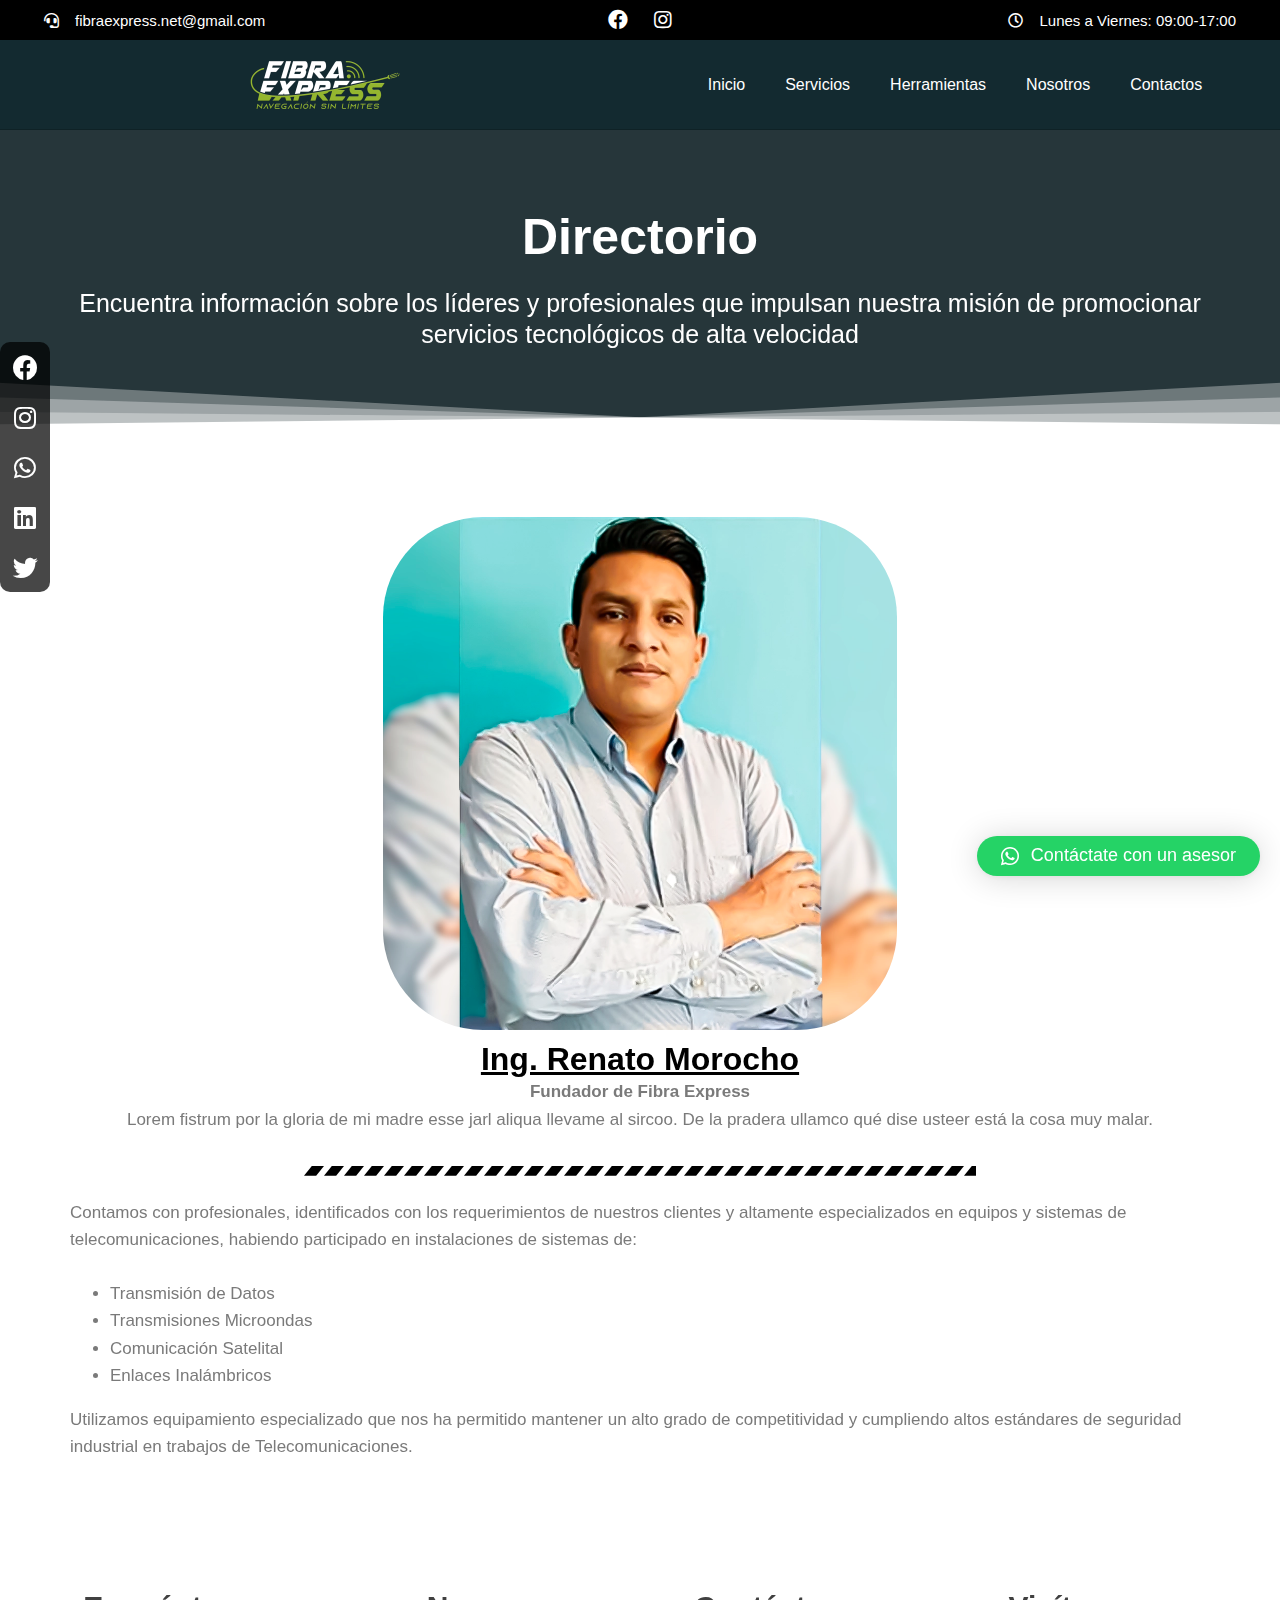
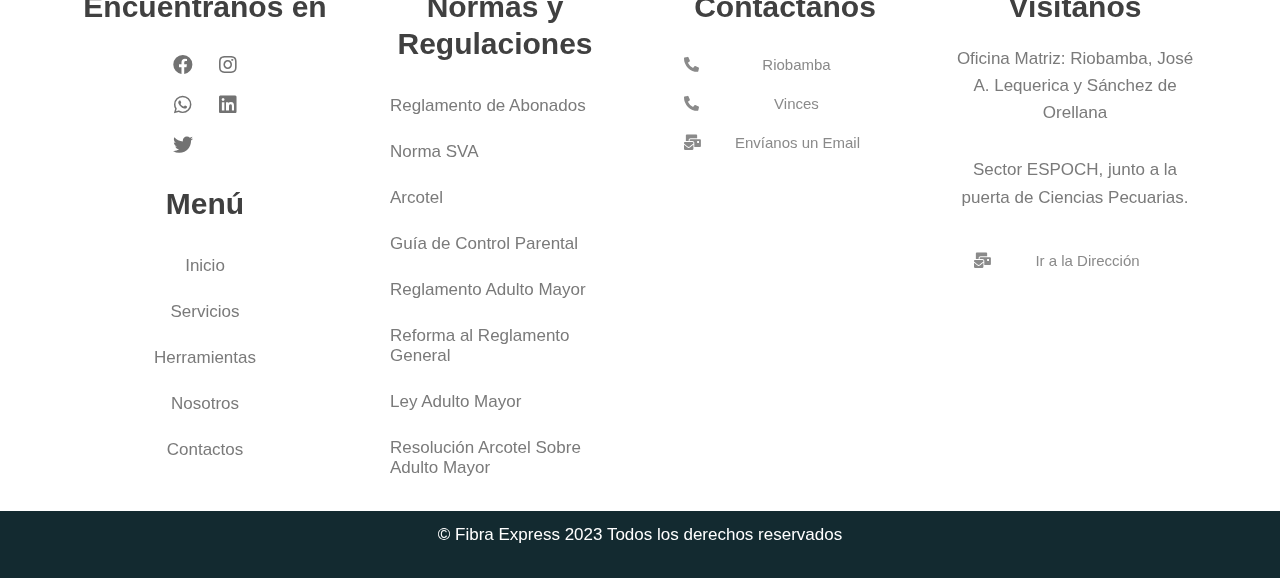
<file: directorio/index.htm>
﻿<!DOCTYPE html>
<html lang="es">
<head>
<meta charset="UTF-8">
<meta name="viewport" content="width=device-width, initial-scale=1">
	 <link rel="profile" href="https://gmpg.org/xfn/11"> 
	 <meta name='robots' content='index, follow, max-image-preview:large, max-snippet:-1, max-video-preview:-1'>

	<!-- This site is optimized with the Yoast SEO plugin v21.1 - https://yoast.com/wordpress/plugins/seo/ -->
	<title>Directorio - Fibra Express</title>
	<link rel="canonical" href="index.htm">
	<meta property="og:locale" content="es_ES">
	<meta property="og:type" content="article">
	<meta property="og:title" content="Directorio - Fibra Express">
	<meta property="og:description" content="Directorio Encuentra información sobre los líderes y profesionales que impulsan nuestra misión de promocionar servicios tecnológicos de alta velocidad Ing. Renato Morocho Fundador de Fibra Express Lorem fistrum por la gloria de mi madre esse jarl aliqua llevame al sircoo. De la pradera ullamco qué dise usteer está la cosa muy malar. Contamos con profesionales, &hellip; Directorio Leer más &raquo;">
	<meta property="og:url" content="https://fibraexpress.net/directorio/">
	<meta property="og:site_name" content="Fibra Express">
	<meta property="article:publisher" content="https://www.facebook.com/profile.php?id=100067997058184">
	<meta property="article:modified_time" content="2023-09-12T15:54:55+00:00">
	<meta property="og:image" content="https://fibraexpress.net/wp-content/uploads/2023/09/renatomor.webp">
	<meta name="twitter:card" content="summary_large_image">
	<meta name="twitter:label1" content="Tiempo de lectura">
	<meta name="twitter:data1" content="1 minuto">
	<script type="application/ld+json" class="yoast-schema-graph">{"@context":"https://schema.org","@graph":[{"@type":"WebPage","@id":"https://fibraexpress.net/directorio/","url":"https://fibraexpress.net/directorio/","name":"Directorio - Fibra Express","isPartOf":{"@id":"https://fibraexpress.net/#website"},"primaryImageOfPage":{"@id":"https://fibraexpress.net/directorio/#primaryimage"},"image":{"@id":"https://fibraexpress.net/directorio/#primaryimage"},"thumbnailUrl":"https://fibraexpress.net/wp-content/uploads/2023/09/renatomor.webp","datePublished":"2023-09-07T18:13:19+00:00","dateModified":"2023-09-12T15:54:55+00:00","breadcrumb":{"@id":"https://fibraexpress.net/directorio/#breadcrumb"},"inLanguage":"es","potentialAction":[{"@type":"ReadAction","target":["https://fibraexpress.net/directorio/"]}]},{"@type":"ImageObject","inLanguage":"es","@id":"https://fibraexpress.net/directorio/#primaryimage","url":"https://fibraexpress.net/wp-content/uploads/2023/09/renatomor.webp","contentUrl":"https://fibraexpress.net/wp-content/uploads/2023/09/renatomor.webp","width":1000,"height":1000},{"@type":"BreadcrumbList","@id":"https://fibraexpress.net/directorio/#breadcrumb","itemListElement":[{"@type":"ListItem","position":1,"name":"Portada","item":"https://fibraexpress.net/"},{"@type":"ListItem","position":2,"name":"Directorio"}]},{"@type":"WebSite","@id":"https://fibraexpress.net/#website","url":"https://fibraexpress.net/","name":"Fibra Express","description":"","publisher":{"@id":"https://fibraexpress.net/#organization"},"potentialAction":[{"@type":"SearchAction","target":{"@type":"EntryPoint","urlTemplate":"https://fibraexpress.net/?s={search_term_string}"},"query-input":"required name=search_term_string"}],"inLanguage":"es"},{"@type":"Organization","@id":"https://fibraexpress.net/#organization","name":"Fibra Express","url":"https://fibraexpress.net/","logo":{"@type":"ImageObject","inLanguage":"es","@id":"https://fibraexpress.net/#/schema/logo/image/","url":"https://fibraexpress.net/wp-content/uploads/2023/09/logo_website-1170x420.png","contentUrl":"https://fibraexpress.net/wp-content/uploads/2023/09/logo_website-1170x420.png","width":1170,"height":420,"caption":"Fibra Express"},"image":{"@id":"https://fibraexpress.net/#/schema/logo/image/"},"sameAs":["https://www.facebook.com/profile.php?id=100067997058184","https://www.instagram.com/fibraexpress23/"]}]}</script>
	<!-- / Yoast SEO plugin. -->


<link rel='dns-prefetch' href='//fonts.googleapis.com'>
<link rel="alternate" type="application/rss+xml" title="Fibra Express &raquo; Feed" href="../feed/index.htm">
<link rel="alternate" type="application/rss+xml" title="Fibra Express &raquo; Feed de los comentarios" href="../comments/feed/index.htm">
<script>
window._wpemojiSettings = {"baseUrl":"https:\/\/s.w.org\/images\/core\/emoji\/14.0.0\/72x72\/","ext":".png","svgUrl":"https:\/\/s.w.org\/images\/core\/emoji\/14.0.0\/svg\/","svgExt":".svg","source":{"concatemoji":"https:\/\/fibraexpress.net\/wp-includes\/js\/wp-emoji-release.min.js?ver=6.3.1"}};
/*! This file is auto-generated */
!function(i,n){var o,s,e;function c(e){try{var t={supportTests:e,timestamp:(new Date).valueOf()};sessionStorage.setItem(o,JSON.stringify(t))}catch(e){}}function p(e,t,n){e.clearRect(0,0,e.canvas.width,e.canvas.height),e.fillText(t,0,0);var t=new Uint32Array(e.getImageData(0,0,e.canvas.width,e.canvas.height).data),r=(e.clearRect(0,0,e.canvas.width,e.canvas.height),e.fillText(n,0,0),new Uint32Array(e.getImageData(0,0,e.canvas.width,e.canvas.height).data));return t.every(function(e,t){return e===r[t]})}function u(e,t,n){switch(t){case"flag":return n(e,"\ud83c\udff3\ufe0f\u200d\u26a7\ufe0f","\ud83c\udff3\ufe0f\u200b\u26a7\ufe0f")?!1:!n(e,"\ud83c\uddfa\ud83c\uddf3","\ud83c\uddfa\u200b\ud83c\uddf3")&&!n(e,"\ud83c\udff4\udb40\udc67\udb40\udc62\udb40\udc65\udb40\udc6e\udb40\udc67\udb40\udc7f","\ud83c\udff4\u200b\udb40\udc67\u200b\udb40\udc62\u200b\udb40\udc65\u200b\udb40\udc6e\u200b\udb40\udc67\u200b\udb40\udc7f");case"emoji":return!n(e,"\ud83e\udef1\ud83c\udffb\u200d\ud83e\udef2\ud83c\udfff","\ud83e\udef1\ud83c\udffb\u200b\ud83e\udef2\ud83c\udfff")}return!1}function f(e,t,n){var r="undefined"!=typeof WorkerGlobalScope&&self instanceof WorkerGlobalScope?new OffscreenCanvas(300,150):i.createElement("canvas"),a=r.getContext("2d",{willReadFrequently:!0}),o=(a.textBaseline="top",a.font="600 32px Arial",{});return e.forEach(function(e){o[e]=t(a,e,n)}),o}function t(e){var t=i.createElement("script");t.src=e,t.defer=!0,i.head.appendChild(t)}"undefined"!=typeof Promise&&(o="wpEmojiSettingsSupports",s=["flag","emoji"],n.supports={everything:!0,everythingExceptFlag:!0},e=new Promise(function(e){i.addEventListener("DOMContentLoaded",e,{once:!0})}),new Promise(function(t){var n=function(){try{var e=JSON.parse(sessionStorage.getItem(o));if("object"==typeof e&&"number"==typeof e.timestamp&&(new Date).valueOf()<e.timestamp+604800&&"object"==typeof e.supportTests)return e.supportTests}catch(e){}return null}();if(!n){if("undefined"!=typeof Worker&&"undefined"!=typeof OffscreenCanvas&&"undefined"!=typeof URL&&URL.createObjectURL&&"undefined"!=typeof Blob)try{var e="postMessage("+f.toString()+"("+[JSON.stringify(s),u.toString(),p.toString()].join(",")+"));",r=new Blob([e],{type:"text/javascript"}),a=new Worker(URL.createObjectURL(r),{name:"wpTestEmojiSupports"});return void(a.onmessage=function(e){c(n=e.data),a.terminate(),t(n)})}catch(e){}c(n=f(s,u,p))}t(n)}).then(function(e){for(var t in e)n.supports[t]=e[t],n.supports.everything=n.supports.everything&&n.supports[t],"flag"!==t&&(n.supports.everythingExceptFlag=n.supports.everythingExceptFlag&&n.supports[t]);n.supports.everythingExceptFlag=n.supports.everythingExceptFlag&&!n.supports.flag,n.DOMReady=!1,n.readyCallback=function(){n.DOMReady=!0}}).then(function(){return e}).then(function(){var e;n.supports.everything||(n.readyCallback(),(e=n.source||{}).concatemoji?t(e.concatemoji):e.wpemoji&&e.twemoji&&(t(e.twemoji),t(e.wpemoji)))}))}((window,document),window._wpemojiSettings);
</script>
<style>
img.wp-smiley,
img.emoji {
	display: inline !important;
	border: none !important;
	box-shadow: none !important;
	height: 1em !important;
	width: 1em !important;
	margin: 0 0.07em !important;
	vertical-align: -0.1em !important;
	background: none !important;
	padding: 0 !important;
}
</style>
	<link rel='stylesheet' id='astra-theme-css-css' href='../wp-content/themes/astra/assets/css/minified/main.min.css?ver=4.3.1' media='all'>
<style id='astra-theme-css-inline-css'>
:root{--ast-container-default-xlg-padding:3em;--ast-container-default-lg-padding:3em;--ast-container-default-slg-padding:2em;--ast-container-default-md-padding:3em;--ast-container-default-sm-padding:3em;--ast-container-default-xs-padding:2.4em;--ast-container-default-xxs-padding:1.8em;--ast-code-block-background:#ECEFF3;--ast-comment-inputs-background:#F9FAFB;}html{font-size:106.25%;}a{color:var(--ast-global-color-1);}a:hover,a:focus{color:var(--ast-global-color-2);}body,button,input,select,textarea,.ast-button,.ast-custom-button{font-family:'Roboto',sans-serif;font-weight:400;font-size:17px;font-size:1rem;line-height:1.6em;}blockquote{color:var(--ast-global-color-1);}h1,.entry-content h1,h2,.entry-content h2,h3,.entry-content h3,h4,.entry-content h4,h5,.entry-content h5,h6,.entry-content h6,.site-title,.site-title a{font-family:'Roboto Condensed',sans-serif;font-weight:700;}.ast-site-identity .site-title a{color:#102226;}.ast-site-identity .site-title a:hover{color:#ffffff;}.ast-site-identity .site-description{color:#000000;}.site-title{font-size:26px;font-size:1.5294117647059rem;display:block;}.site-header .site-description{font-size:15px;font-size:0.88235294117647rem;display:none;}.entry-title{font-size:26px;font-size:1.5294117647059rem;}h1,.entry-content h1{font-size:48px;font-size:2.8235294117647rem;font-weight:700;font-family:'Poppins',sans-serif;line-height:1.4em;}h2,.entry-content h2{font-size:40px;font-size:2.3529411764706rem;font-weight:700;font-family:'Montserrat',sans-serif;line-height:1.25em;}h3,.entry-content h3{font-size:32px;font-size:1.8823529411765rem;font-weight:700;font-family:'Montserrat',sans-serif;line-height:1.2em;}h4,.entry-content h4{font-size:24px;font-size:1.4117647058824rem;line-height:1.2em;font-weight:700;font-family:'Montserrat',sans-serif;}h5,.entry-content h5{font-size:20px;font-size:1.1764705882353rem;line-height:1.2em;font-weight:700;font-family:'Montserrat',sans-serif;}h6,.entry-content h6{font-size:17px;font-size:1rem;line-height:1.25em;font-weight:700;font-family:'Montserrat',sans-serif;}::selection{background-color:var(--ast-global-color-1);color:#ffffff;}body,h1,.entry-title a,.entry-content h1,h2,.entry-content h2,h3,.entry-content h3,h4,.entry-content h4,h5,.entry-content h5,h6,.entry-content h6{color:var(--ast-global-color-1);}.tagcloud a:hover,.tagcloud a:focus,.tagcloud a.current-item{color:#ffffff;border-color:var(--ast-global-color-1);background-color:var(--ast-global-color-1);}input:focus,input[type="text"]:focus,input[type="email"]:focus,input[type="url"]:focus,input[type="password"]:focus,input[type="reset"]:focus,input[type="search"]:focus,textarea:focus{border-color:var(--ast-global-color-1);}input[type="radio"]:checked,input[type=reset],input[type="checkbox"]:checked,input[type="checkbox"]:hover:checked,input[type="checkbox"]:focus:checked,input[type=range]::-webkit-slider-thumb{border-color:var(--ast-global-color-1);background-color:var(--ast-global-color-1);box-shadow:none;}.site-footer a:hover + .post-count,.site-footer a:focus + .post-count{background:var(--ast-global-color-1);border-color:var(--ast-global-color-1);}.single .nav-links .nav-previous,.single .nav-links .nav-next{color:var(--ast-global-color-1);}.entry-meta,.entry-meta *{line-height:1.45;color:var(--ast-global-color-1);}.entry-meta a:hover,.entry-meta a:hover *,.entry-meta a:focus,.entry-meta a:focus *,.page-links > .page-link,.page-links .page-link:hover,.post-navigation a:hover{color:var(--ast-global-color-2);}#cat option,.secondary .calendar_wrap thead a,.secondary .calendar_wrap thead a:visited{color:var(--ast-global-color-1);}.secondary .calendar_wrap #today,.ast-progress-val span{background:var(--ast-global-color-1);}.secondary a:hover + .post-count,.secondary a:focus + .post-count{background:var(--ast-global-color-1);border-color:var(--ast-global-color-1);}.calendar_wrap #today > a{color:#ffffff;}.page-links .page-link,.single .post-navigation a{color:var(--ast-global-color-1);}.ast-archive-title{color:var(--ast-global-color-1);}.widget-title,.widget .wp-block-heading{font-size:24px;font-size:1.4117647058824rem;color:var(--ast-global-color-1);}.ast-single-post .entry-content a,.ast-comment-content a:not(.ast-comment-edit-reply-wrap a){text-decoration:underline;}.ast-single-post .wp-block-button .wp-block-button__link,.ast-single-post .elementor-button-wrapper .elementor-button,.ast-single-post .entry-content .uagb-tab a,.ast-single-post .entry-content .uagb-ifb-cta a,.ast-single-post .entry-content .wp-block-uagb-buttons a,.ast-single-post .entry-content .uabb-module-content a,.ast-single-post .entry-content .uagb-post-grid a,.ast-single-post .entry-content .uagb-timeline a,.ast-single-post .entry-content .uagb-toc__wrap a,.ast-single-post .entry-content .uagb-taxomony-box a,.ast-single-post .entry-content .woocommerce a,.entry-content .wp-block-latest-posts > li > a,.ast-single-post .entry-content .wp-block-file__button{text-decoration:none;}a:focus-visible,.ast-menu-toggle:focus-visible,.site .skip-link:focus-visible,.wp-block-loginout input:focus-visible,.wp-block-search.wp-block-search__button-inside .wp-block-search__inside-wrapper,.ast-header-navigation-arrow:focus-visible,.woocommerce .wc-proceed-to-checkout > .checkout-button:focus-visible,.woocommerce .woocommerce-MyAccount-navigation ul li a:focus-visible,.ast-orders-table__row .ast-orders-table__cell:focus-visible,.woocommerce .woocommerce-order-details .order-again > .button:focus-visible,.woocommerce .woocommerce-message a.button.wc-forward:focus-visible,.woocommerce #minus_qty:focus-visible,.woocommerce #plus_qty:focus-visible,a#ast-apply-coupon:focus-visible,.woocommerce .woocommerce-info a:focus-visible,.woocommerce .astra-shop-summary-wrap a:focus-visible,.woocommerce a.wc-forward:focus-visible,#ast-apply-coupon:focus-visible,.woocommerce-js .woocommerce-mini-cart-item a.remove:focus-visible{outline-style:dotted;outline-color:inherit;outline-width:thin;border-color:transparent;}input:focus,input[type="text"]:focus,input[type="email"]:focus,input[type="url"]:focus,input[type="password"]:focus,input[type="reset"]:focus,input[type="search"]:focus,input[type="number"]:focus,textarea:focus,.wp-block-search__input:focus,[data-section="section-header-mobile-trigger"] .ast-button-wrap .ast-mobile-menu-trigger-minimal:focus,.ast-mobile-popup-drawer.active .menu-toggle-close:focus,.woocommerce-ordering select.orderby:focus,#ast-scroll-top:focus,#coupon_code:focus,.woocommerce-page #comment:focus,.woocommerce #reviews #respond input#submit:focus,.woocommerce a.add_to_cart_button:focus,.woocommerce .button.single_add_to_cart_button:focus,.woocommerce .woocommerce-cart-form button:focus,.woocommerce .woocommerce-cart-form__cart-item .quantity .qty:focus,.woocommerce .woocommerce-billing-fields .woocommerce-billing-fields__field-wrapper .woocommerce-input-wrapper > .input-text:focus,.woocommerce #order_comments:focus,.woocommerce #place_order:focus,.woocommerce .woocommerce-address-fields .woocommerce-address-fields__field-wrapper .woocommerce-input-wrapper > .input-text:focus,.woocommerce .woocommerce-MyAccount-content form button:focus,.woocommerce .woocommerce-MyAccount-content .woocommerce-EditAccountForm .woocommerce-form-row .woocommerce-Input.input-text:focus,.woocommerce .ast-woocommerce-container .woocommerce-pagination ul.page-numbers li a:focus,body #content .woocommerce form .form-row .select2-container--default .select2-selection--single:focus,#ast-coupon-code:focus,.woocommerce.woocommerce-js .quantity input[type=number]:focus,.woocommerce-js .woocommerce-mini-cart-item .quantity input[type=number]:focus,.woocommerce p#ast-coupon-trigger:focus{border-style:dotted;border-color:inherit;border-width:thin;outline-color:transparent;}.ast-logo-title-inline .site-logo-img{padding-right:1em;}.site-logo-img img{filter:url(#ast-img-color-filter); transition:all 0.2s linear;}.ast-page-builder-template .hentry {margin: 0;}.ast-page-builder-template .site-content > .ast-container {max-width: 100%;padding: 0;}.ast-page-builder-template .site-content #primary {padding: 0;margin: 0;}.ast-page-builder-template .no-results {text-align: center;margin: 4em auto;}.ast-page-builder-template .ast-pagination {padding: 2em;}.ast-page-builder-template .entry-header.ast-no-title.ast-no-thumbnail {margin-top: 0;}.ast-page-builder-template .entry-header.ast-header-without-markup {margin-top: 0;margin-bottom: 0;}.ast-page-builder-template .entry-header.ast-no-title.ast-no-meta {margin-bottom: 0;}.ast-page-builder-template.single .post-navigation {padding-bottom: 2em;}.ast-page-builder-template.single-post .site-content > .ast-container {max-width: 100%;}.ast-page-builder-template .entry-header {margin-top: 2em;margin-left: auto;margin-right: auto;}.ast-page-builder-template .ast-archive-description {margin: 2em auto 0;padding-left: 20px;padding-right: 20px;}.ast-page-builder-template .ast-row {margin-left: 0;margin-right: 0;}.single.ast-page-builder-template .entry-header + .entry-content {margin-bottom: 2em;}@media(min-width: 921px) {.ast-page-builder-template.archive.ast-right-sidebar .ast-row article,.ast-page-builder-template.archive.ast-left-sidebar .ast-row article {padding-left: 0;padding-right: 0;}}.ast-header-break-point #ast-desktop-header{display:none;}@media (min-width:921px){#ast-mobile-header{display:none;}}.wp-block-buttons.aligncenter{justify-content:center;}@media (max-width:921px){.ast-theme-transparent-header #primary,.ast-theme-transparent-header #secondary{padding:0;}}@media (max-width:921px){.ast-plain-container.ast-no-sidebar #primary{padding:0;}}.ast-plain-container.ast-no-sidebar #primary{margin-top:0;margin-bottom:0;}.wp-block-button.is-style-outline .wp-block-button__link{border-color:var(--ast-global-color-1);border-top-width:0px;border-right-width:0px;border-bottom-width:0px;border-left-width:0px;}div.wp-block-button.is-style-outline > .wp-block-button__link:not(.has-text-color),div.wp-block-button.wp-block-button__link.is-style-outline:not(.has-text-color){color:var(--ast-global-color-1);}.wp-block-button.is-style-outline .wp-block-button__link:hover,div.wp-block-button.is-style-outline .wp-block-button__link:focus,div.wp-block-button.is-style-outline > .wp-block-button__link:not(.has-text-color):hover,div.wp-block-button.wp-block-button__link.is-style-outline:not(.has-text-color):hover{color:var(--ast-global-color-2);background-color:var(--ast-global-color-1);border-color:var(--ast-global-color-1);}.post-page-numbers.current .page-link,.ast-pagination .page-numbers.current{color:#ffffff;border-color:var(--ast-global-color-1);background-color:var(--ast-global-color-1);border-radius:2px;}.wp-block-button.is-style-outline .wp-block-button__link{border-top-width:0px;border-right-width:0px;border-bottom-width:0px;border-left-width:0px;}h1.widget-title{font-weight:700;}h2.widget-title{font-weight:700;}h3.widget-title{font-weight:700;}#page{display:flex;flex-direction:column;min-height:100vh;}.ast-404-layout-1 h1.page-title{color:var(--ast-global-color-2);}.single .post-navigation a{line-height:1em;height:inherit;}.error-404 .page-sub-title{font-size:1.5rem;font-weight:inherit;}.search .site-content .content-area .search-form{margin-bottom:0;}#page .site-content{flex-grow:1;}.widget{margin-bottom:1.25em;}#secondary li{line-height:1.5em;}#secondary .wp-block-group h2{margin-bottom:0.7em;}#secondary h2{font-size:1.7rem;}.ast-separate-container .ast-article-post,.ast-separate-container .ast-article-single,.ast-separate-container .ast-comment-list li.depth-1,.ast-separate-container .comment-respond{padding:3em;}.ast-separate-container .ast-article-single .ast-article-single{padding:0;}.ast-article-single .wp-block-post-template-is-layout-grid{padding-left:0;}.ast-separate-container .ast-comment-list li.depth-1,.hentry{margin-bottom:2em;}.ast-separate-container .ast-archive-description,.ast-separate-container .ast-author-box{border-bottom:1px solid var(--ast-border-color);}.ast-separate-container .comments-title{padding:2em 2em 0 2em;}.ast-page-builder-template .comment-form-textarea,.ast-comment-formwrap .ast-grid-common-col{padding:0;}.ast-comment-formwrap{padding:0 20px;display:inline-flex;column-gap:20px;}.archive.ast-page-builder-template .entry-header{margin-top:2em;}.ast-page-builder-template .ast-comment-formwrap{width:100%;}.entry-title{margin-bottom:0.5em;}.ast-archive-description p{font-size:inherit;font-weight:inherit;line-height:inherit;}@media (min-width:921px){.ast-left-sidebar.ast-page-builder-template #secondary,.archive.ast-right-sidebar.ast-page-builder-template .site-main{padding-left:20px;padding-right:20px;}}@media (max-width:544px){.ast-comment-formwrap.ast-row{column-gap:10px;display:inline-block;}#ast-commentform .ast-grid-common-col{position:relative;width:100%;}}@media (min-width:1201px){.ast-separate-container .ast-article-post,.ast-separate-container .ast-article-single,.ast-separate-container .ast-author-box,.ast-separate-container .ast-404-layout-1,.ast-separate-container .no-results{padding:3em;}}@media (max-width:921px){.ast-separate-container #primary,.ast-separate-container #secondary{padding:1.5em 0;}#primary,#secondary{padding:1.5em 0;margin:0;}.ast-left-sidebar #content > .ast-container{display:flex;flex-direction:column-reverse;width:100%;}}@media (min-width:922px){.ast-separate-container.ast-right-sidebar #primary,.ast-separate-container.ast-left-sidebar #primary{border:0;}.search-no-results.ast-separate-container #primary{margin-bottom:4em;}}.wp-block-button .wp-block-button__link{color:var(--ast-global-color-5);}.wp-block-button .wp-block-button__link:hover,.wp-block-button .wp-block-button__link:focus{color:var(--ast-global-color-2);background-color:var(--ast-global-color-1);border-color:var(--ast-global-color-1);}.elementor-widget-heading h1.elementor-heading-title{line-height:1.4em;}.elementor-widget-heading h2.elementor-heading-title{line-height:1.25em;}.elementor-widget-heading h3.elementor-heading-title{line-height:1.2em;}.elementor-widget-heading h4.elementor-heading-title{line-height:1.2em;}.elementor-widget-heading h5.elementor-heading-title{line-height:1.2em;}.elementor-widget-heading h6.elementor-heading-title{line-height:1.25em;}.wp-block-button .wp-block-button__link,.wp-block-search .wp-block-search__button,body .wp-block-file .wp-block-file__button{border-style:solid;border-top-width:0px;border-right-width:0px;border-left-width:0px;border-bottom-width:0px;border-color:var(--ast-global-color-1);background-color:var(--ast-global-color-1);color:var(--ast-global-color-5);font-family:inherit;font-weight:500;line-height:1em;font-size:16px;font-size:0.94117647058824rem;border-top-left-radius:30px;border-top-right-radius:30px;border-bottom-right-radius:30px;border-bottom-left-radius:30px;padding-top:10px;padding-right:20px;padding-bottom:10px;padding-left:20px;}.menu-toggle,button,.ast-button,.ast-custom-button,.button,input#submit,input[type="button"],input[type="submit"],input[type="reset"],#comments .submit,.search .search-submit,form[CLASS*="wp-block-search__"].wp-block-search .wp-block-search__inside-wrapper .wp-block-search__button,body .wp-block-file .wp-block-file__button,.search .search-submit,.woocommerce-js a.button,.woocommerce button.button,.woocommerce .woocommerce-message a.button,.woocommerce #respond input#submit.alt,.woocommerce input.button.alt,.woocommerce input.button,.woocommerce input.button:disabled,.woocommerce input.button:disabled[disabled],.woocommerce input.button:disabled:hover,.woocommerce input.button:disabled[disabled]:hover,.woocommerce #respond input#submit,.woocommerce button.button.alt.disabled,.wc-block-grid__products .wc-block-grid__product .wp-block-button__link,.wc-block-grid__product-onsale,[CLASS*="wc-block"] button,.woocommerce-js .astra-cart-drawer .astra-cart-drawer-content .woocommerce-mini-cart__buttons .button:not(.checkout):not(.ast-continue-shopping),.woocommerce-js .astra-cart-drawer .astra-cart-drawer-content .woocommerce-mini-cart__buttons a.checkout,.woocommerce button.button.alt.disabled.wc-variation-selection-needed{border-style:solid;border-top-width:0px;border-right-width:0px;border-left-width:0px;border-bottom-width:0px;color:var(--ast-global-color-5);border-color:var(--ast-global-color-1);background-color:var(--ast-global-color-1);padding-top:10px;padding-right:20px;padding-bottom:10px;padding-left:20px;font-family:inherit;font-weight:500;font-size:16px;font-size:0.94117647058824rem;line-height:1em;border-top-left-radius:30px;border-top-right-radius:30px;border-bottom-right-radius:30px;border-bottom-left-radius:30px;}button:focus,.menu-toggle:hover,button:hover,.ast-button:hover,.ast-custom-button:hover .button:hover,.ast-custom-button:hover ,input[type=reset]:hover,input[type=reset]:focus,input#submit:hover,input#submit:focus,input[type="button"]:hover,input[type="button"]:focus,input[type="submit"]:hover,input[type="submit"]:focus,form[CLASS*="wp-block-search__"].wp-block-search .wp-block-search__inside-wrapper .wp-block-search__button:hover,form[CLASS*="wp-block-search__"].wp-block-search .wp-block-search__inside-wrapper .wp-block-search__button:focus,body .wp-block-file .wp-block-file__button:hover,body .wp-block-file .wp-block-file__button:focus,.woocommerce-js a.button:hover,.woocommerce button.button:hover,.woocommerce .woocommerce-message a.button:hover,.woocommerce #respond input#submit:hover,.woocommerce #respond input#submit.alt:hover,.woocommerce input.button.alt:hover,.woocommerce input.button:hover,.woocommerce button.button.alt.disabled:hover,.wc-block-grid__products .wc-block-grid__product .wp-block-button__link:hover,[CLASS*="wc-block"] button:hover,.woocommerce-js .astra-cart-drawer .astra-cart-drawer-content .woocommerce-mini-cart__buttons .button:not(.checkout):not(.ast-continue-shopping):hover,.woocommerce-js .astra-cart-drawer .astra-cart-drawer-content .woocommerce-mini-cart__buttons a.checkout:hover,.woocommerce button.button.alt.disabled.wc-variation-selection-needed:hover{color:var(--ast-global-color-2);background-color:var(--ast-global-color-1);border-color:var(--ast-global-color-1);}form[CLASS*="wp-block-search__"].wp-block-search .wp-block-search__inside-wrapper .wp-block-search__button.has-icon{padding-top:calc(10px - 3px);padding-right:calc(20px - 3px);padding-bottom:calc(10px - 3px);padding-left:calc(20px - 3px);}@media (max-width:921px){.ast-mobile-header-stack .main-header-bar .ast-search-menu-icon{display:inline-block;}.ast-header-break-point.ast-header-custom-item-outside .ast-mobile-header-stack .main-header-bar .ast-search-icon{margin:0;}.ast-comment-avatar-wrap img{max-width:2.5em;}.ast-separate-container .ast-comment-list li.depth-1{padding:1.5em 2.14em;}.ast-separate-container .comment-respond{padding:2em 2.14em;}.ast-comment-meta{padding:0 1.8888em 1.3333em;}}@media (min-width:544px){.ast-container{max-width:100%;}}@media (max-width:544px){.ast-separate-container .ast-article-post,.ast-separate-container .ast-article-single,.ast-separate-container .comments-title,.ast-separate-container .ast-archive-description{padding:1.5em 1em;}.ast-separate-container #content .ast-container{padding-left:0.54em;padding-right:0.54em;}.ast-separate-container .ast-comment-list li.depth-1{padding:1.5em 1em;margin-bottom:1.5em;}.ast-separate-container .ast-comment-list .bypostauthor{padding:.5em;}.ast-search-menu-icon.ast-dropdown-active .search-field{width:170px;}}@media (min-width:545px){.ast-page-builder-template .comments-area,.single.ast-page-builder-template .entry-header,.single.ast-page-builder-template .post-navigation,.single.ast-page-builder-template .ast-single-related-posts-container{max-width:1240px;margin-left:auto;margin-right:auto;}}.ast-separate-container{background-color:#ffffff;;background-image:none;;}@media (max-width:921px){.widget-title{font-size:24px;font-size:1.4117647058824rem;}body,button,input,select,textarea,.ast-button,.ast-custom-button{font-size:17px;font-size:1rem;}#secondary,#secondary button,#secondary input,#secondary select,#secondary textarea{font-size:17px;font-size:1rem;}.site-title{display:block;}.site-header .site-description{display:none;}.entry-title{font-size:30px;}h1,.entry-content h1{font-size:36px;}h2,.entry-content h2{font-size:30px;}h3,.entry-content h3{font-size:25px;}h4,.entry-content h4{font-size:20px;font-size:1.1764705882353rem;}h5,.entry-content h5{font-size:17px;font-size:1rem;}h6,.entry-content h6{font-size:15px;font-size:0.88235294117647rem;}}@media (max-width:544px){.widget-title{font-size:24px;font-size:1.4117647058824rem;}body,button,input,select,textarea,.ast-button,.ast-custom-button{font-size:17px;font-size:1rem;}#secondary,#secondary button,#secondary input,#secondary select,#secondary textarea{font-size:17px;font-size:1rem;}.site-title{display:block;}.site-header .site-description{display:none;}.entry-title{font-size:30px;}h1,.entry-content h1{font-size:32px;}h2,.entry-content h2{font-size:26px;}h3,.entry-content h3{font-size:22px;}h4,.entry-content h4{font-size:18px;font-size:1.0588235294118rem;}h5,.entry-content h5{font-size:15px;font-size:0.88235294117647rem;}h6,.entry-content h6{font-size:13px;font-size:0.76470588235294rem;}}@media (max-width:544px){html{font-size:106.25%;}}@media (min-width:922px){.ast-container{max-width:1240px;}}@media (min-width:922px){.site-content .ast-container{display:flex;}}@media (max-width:921px){.site-content .ast-container{flex-direction:column;}}@media (min-width:922px){.main-header-menu .sub-menu .menu-item.ast-left-align-sub-menu:hover > .sub-menu,.main-header-menu .sub-menu .menu-item.ast-left-align-sub-menu.focus > .sub-menu{margin-left:-0px;}}.entry-content li > p{margin-bottom:0;}blockquote,cite {font-style: initial;}.wp-block-file {display: flex;align-items: center;flex-wrap: wrap;justify-content: space-between;}.wp-block-pullquote {border: none;}.wp-block-pullquote blockquote::before {content: "\201D";font-family: "Helvetica",sans-serif;display: flex;transform: rotate( 180deg );font-size: 6rem;font-style: normal;line-height: 1;font-weight: bold;align-items: center;justify-content: center;}.has-text-align-right > blockquote::before {justify-content: flex-start;}.has-text-align-left > blockquote::before {justify-content: flex-end;}figure.wp-block-pullquote.is-style-solid-color blockquote {max-width: 100%;text-align: inherit;}html body {--wp--custom--ast-default-block-top-padding: 3em;--wp--custom--ast-default-block-right-padding: 3em;--wp--custom--ast-default-block-bottom-padding: 3em;--wp--custom--ast-default-block-left-padding: 3em;--wp--custom--ast-container-width: 1200px;--wp--custom--ast-content-width-size: 1200px;--wp--custom--ast-wide-width-size: calc(1200px + var(--wp--custom--ast-default-block-left-padding) + var(--wp--custom--ast-default-block-right-padding));}.ast-narrow-container {--wp--custom--ast-content-width-size: 750px;--wp--custom--ast-wide-width-size: 750px;}@media(max-width: 921px) {html body {--wp--custom--ast-default-block-top-padding: 3em;--wp--custom--ast-default-block-right-padding: 2em;--wp--custom--ast-default-block-bottom-padding: 3em;--wp--custom--ast-default-block-left-padding: 2em;}}@media(max-width: 544px) {html body {--wp--custom--ast-default-block-top-padding: 3em;--wp--custom--ast-default-block-right-padding: 1.5em;--wp--custom--ast-default-block-bottom-padding: 3em;--wp--custom--ast-default-block-left-padding: 1.5em;}}.entry-content > .wp-block-group,.entry-content > .wp-block-cover,.entry-content > .wp-block-columns {padding-top: var(--wp--custom--ast-default-block-top-padding);padding-right: var(--wp--custom--ast-default-block-right-padding);padding-bottom: var(--wp--custom--ast-default-block-bottom-padding);padding-left: var(--wp--custom--ast-default-block-left-padding);}.ast-plain-container.ast-no-sidebar .entry-content > .alignfull,.ast-page-builder-template .ast-no-sidebar .entry-content > .alignfull {margin-left: calc( -50vw + 50%);margin-right: calc( -50vw + 50%);max-width: 100vw;width: 100vw;}.ast-plain-container.ast-no-sidebar .entry-content .alignfull .alignfull,.ast-page-builder-template.ast-no-sidebar .entry-content .alignfull .alignfull,.ast-plain-container.ast-no-sidebar .entry-content .alignfull .alignwide,.ast-page-builder-template.ast-no-sidebar .entry-content .alignfull .alignwide,.ast-plain-container.ast-no-sidebar .entry-content .alignwide .alignfull,.ast-page-builder-template.ast-no-sidebar .entry-content .alignwide .alignfull,.ast-plain-container.ast-no-sidebar .entry-content .alignwide .alignwide,.ast-page-builder-template.ast-no-sidebar .entry-content .alignwide .alignwide,.ast-plain-container.ast-no-sidebar .entry-content .wp-block-column .alignfull,.ast-page-builder-template.ast-no-sidebar .entry-content .wp-block-column .alignfull,.ast-plain-container.ast-no-sidebar .entry-content .wp-block-column .alignwide,.ast-page-builder-template.ast-no-sidebar .entry-content .wp-block-column .alignwide {margin-left: auto;margin-right: auto;width: 100%;}[ast-blocks-layout] .wp-block-separator:not(.is-style-dots) {height: 0;}[ast-blocks-layout] .wp-block-separator {margin: 20px auto;}[ast-blocks-layout] .wp-block-separator:not(.is-style-wide):not(.is-style-dots) {max-width: 100px;}[ast-blocks-layout] .wp-block-separator.has-background {padding: 0;}.entry-content[ast-blocks-layout] > * {max-width: var(--wp--custom--ast-content-width-size);margin-left: auto;margin-right: auto;}.entry-content[ast-blocks-layout] > .alignwide {max-width: var(--wp--custom--ast-wide-width-size);}.entry-content[ast-blocks-layout] .alignfull {max-width: none;}.entry-content .wp-block-columns {margin-bottom: 0;}blockquote {margin: 1.5em;border: none;}.wp-block-quote:not(.has-text-align-right):not(.has-text-align-center) {border-left: 5px solid rgba(0,0,0,0.05);}.has-text-align-right > blockquote,blockquote.has-text-align-right {border-right: 5px solid rgba(0,0,0,0.05);}.has-text-align-left > blockquote,blockquote.has-text-align-left {border-left: 5px solid rgba(0,0,0,0.05);}.wp-block-site-tagline,.wp-block-latest-posts .read-more {margin-top: 15px;}.wp-block-loginout p label {display: block;}.wp-block-loginout p:not(.login-remember):not(.login-submit) input {width: 100%;}.wp-block-loginout input:focus {border-color: transparent;}.wp-block-loginout input:focus {outline: thin dotted;}.entry-content .wp-block-media-text .wp-block-media-text__content {padding: 0 0 0 8%;}.entry-content .wp-block-media-text.has-media-on-the-right .wp-block-media-text__content {padding: 0 8% 0 0;}.entry-content .wp-block-media-text.has-background .wp-block-media-text__content {padding: 8%;}.entry-content .wp-block-cover:not([class*="background-color"]) .wp-block-cover__inner-container,.entry-content .wp-block-cover:not([class*="background-color"]) .wp-block-cover-image-text,.entry-content .wp-block-cover:not([class*="background-color"]) .wp-block-cover-text,.entry-content .wp-block-cover-image:not([class*="background-color"]) .wp-block-cover__inner-container,.entry-content .wp-block-cover-image:not([class*="background-color"]) .wp-block-cover-image-text,.entry-content .wp-block-cover-image:not([class*="background-color"]) .wp-block-cover-text {color: var(--ast-global-color-5);}.wp-block-loginout .login-remember input {width: 1.1rem;height: 1.1rem;margin: 0 5px 4px 0;vertical-align: middle;}.wp-block-latest-posts > li > *:first-child,.wp-block-latest-posts:not(.is-grid) > li:first-child {margin-top: 0;}.wp-block-search__inside-wrapper .wp-block-search__input {padding: 0 10px;color: var(--ast-global-color-3);background: var(--ast-global-color-5);border-color: var(--ast-border-color);}.wp-block-latest-posts .read-more {margin-bottom: 1.5em;}.wp-block-search__no-button .wp-block-search__inside-wrapper .wp-block-search__input {padding-top: 5px;padding-bottom: 5px;}.wp-block-latest-posts .wp-block-latest-posts__post-date,.wp-block-latest-posts .wp-block-latest-posts__post-author {font-size: 1rem;}.wp-block-latest-posts > li > *,.wp-block-latest-posts:not(.is-grid) > li {margin-top: 12px;margin-bottom: 12px;}.ast-page-builder-template .entry-content[ast-blocks-layout] > *,.ast-page-builder-template .entry-content[ast-blocks-layout] > .alignfull > * {max-width: none;}.ast-page-builder-template .entry-content[ast-blocks-layout] > .alignwide > * {max-width: var(--wp--custom--ast-wide-width-size);}.ast-page-builder-template .entry-content[ast-blocks-layout] > .inherit-container-width > *,.ast-page-builder-template .entry-content[ast-blocks-layout] > * > *,.entry-content[ast-blocks-layout] > .wp-block-cover .wp-block-cover__inner-container {max-width: var(--wp--custom--ast-content-width-size);margin-left: auto;margin-right: auto;}.entry-content[ast-blocks-layout] .wp-block-cover:not(.alignleft):not(.alignright) {width: auto;}@media(max-width: 1200px) {.ast-separate-container .entry-content > .alignfull,.ast-separate-container .entry-content[ast-blocks-layout] > .alignwide,.ast-plain-container .entry-content[ast-blocks-layout] > .alignwide,.ast-plain-container .entry-content .alignfull {margin-left: calc(-1 * min(var(--ast-container-default-xlg-padding),20px)) ;margin-right: calc(-1 * min(var(--ast-container-default-xlg-padding),20px));}}@media(min-width: 1201px) {.ast-separate-container .entry-content > .alignfull {margin-left: calc(-1 * var(--ast-container-default-xlg-padding) );margin-right: calc(-1 * var(--ast-container-default-xlg-padding) );}.ast-separate-container .entry-content[ast-blocks-layout] > .alignwide,.ast-plain-container .entry-content[ast-blocks-layout] > .alignwide {margin-left: calc(-1 * var(--wp--custom--ast-default-block-left-padding) );margin-right: calc(-1 * var(--wp--custom--ast-default-block-right-padding) );}}@media(min-width: 921px) {.ast-separate-container .entry-content .wp-block-group.alignwide:not(.inherit-container-width) > :where(:not(.alignleft):not(.alignright)),.ast-plain-container .entry-content .wp-block-group.alignwide:not(.inherit-container-width) > :where(:not(.alignleft):not(.alignright)) {max-width: calc( var(--wp--custom--ast-content-width-size) + 80px );}.ast-plain-container.ast-right-sidebar .entry-content[ast-blocks-layout] .alignfull,.ast-plain-container.ast-left-sidebar .entry-content[ast-blocks-layout] .alignfull {margin-left: -60px;margin-right: -60px;}}@media(min-width: 544px) {.entry-content > .alignleft {margin-right: 20px;}.entry-content > .alignright {margin-left: 20px;}}@media (max-width:544px){.wp-block-columns .wp-block-column:not(:last-child){margin-bottom:20px;}.wp-block-latest-posts{margin:0;}}@media( max-width: 600px ) {.entry-content .wp-block-media-text .wp-block-media-text__content,.entry-content .wp-block-media-text.has-media-on-the-right .wp-block-media-text__content {padding: 8% 0 0;}.entry-content .wp-block-media-text.has-background .wp-block-media-text__content {padding: 8%;}}.ast-page-builder-template .entry-header {padding-left: 0;}.ast-narrow-container .site-content .wp-block-uagb-image--align-full .wp-block-uagb-image__figure {max-width: 100%;margin-left: auto;margin-right: auto;}.entry-content ul,.entry-content ol {padding: revert;margin: revert;}:root .has-ast-global-color-0-color{color:var(--ast-global-color-0);}:root .has-ast-global-color-0-background-color{background-color:var(--ast-global-color-0);}:root .wp-block-button .has-ast-global-color-0-color{color:var(--ast-global-color-0);}:root .wp-block-button .has-ast-global-color-0-background-color{background-color:var(--ast-global-color-0);}:root .has-ast-global-color-1-color{color:var(--ast-global-color-1);}:root .has-ast-global-color-1-background-color{background-color:var(--ast-global-color-1);}:root .wp-block-button .has-ast-global-color-1-color{color:var(--ast-global-color-1);}:root .wp-block-button .has-ast-global-color-1-background-color{background-color:var(--ast-global-color-1);}:root .has-ast-global-color-2-color{color:var(--ast-global-color-2);}:root .has-ast-global-color-2-background-color{background-color:var(--ast-global-color-2);}:root .wp-block-button .has-ast-global-color-2-color{color:var(--ast-global-color-2);}:root .wp-block-button .has-ast-global-color-2-background-color{background-color:var(--ast-global-color-2);}:root .has-ast-global-color-3-color{color:var(--ast-global-color-3);}:root .has-ast-global-color-3-background-color{background-color:var(--ast-global-color-3);}:root .wp-block-button .has-ast-global-color-3-color{color:var(--ast-global-color-3);}:root .wp-block-button .has-ast-global-color-3-background-color{background-color:var(--ast-global-color-3);}:root .has-ast-global-color-4-color{color:var(--ast-global-color-4);}:root .has-ast-global-color-4-background-color{background-color:var(--ast-global-color-4);}:root .wp-block-button .has-ast-global-color-4-color{color:var(--ast-global-color-4);}:root .wp-block-button .has-ast-global-color-4-background-color{background-color:var(--ast-global-color-4);}:root .has-ast-global-color-5-color{color:var(--ast-global-color-5);}:root .has-ast-global-color-5-background-color{background-color:var(--ast-global-color-5);}:root .wp-block-button .has-ast-global-color-5-color{color:var(--ast-global-color-5);}:root .wp-block-button .has-ast-global-color-5-background-color{background-color:var(--ast-global-color-5);}:root .has-ast-global-color-6-color{color:var(--ast-global-color-6);}:root .has-ast-global-color-6-background-color{background-color:var(--ast-global-color-6);}:root .wp-block-button .has-ast-global-color-6-color{color:var(--ast-global-color-6);}:root .wp-block-button .has-ast-global-color-6-background-color{background-color:var(--ast-global-color-6);}:root .has-ast-global-color-7-color{color:var(--ast-global-color-7);}:root .has-ast-global-color-7-background-color{background-color:var(--ast-global-color-7);}:root .wp-block-button .has-ast-global-color-7-color{color:var(--ast-global-color-7);}:root .wp-block-button .has-ast-global-color-7-background-color{background-color:var(--ast-global-color-7);}:root .has-ast-global-color-8-color{color:var(--ast-global-color-8);}:root .has-ast-global-color-8-background-color{background-color:var(--ast-global-color-8);}:root .wp-block-button .has-ast-global-color-8-color{color:var(--ast-global-color-8);}:root .wp-block-button .has-ast-global-color-8-background-color{background-color:var(--ast-global-color-8);}:root{--ast-global-color-0:#575759;--ast-global-color-1:#102226;--ast-global-color-2:#a1bf34;--ast-global-color-3:#8ca62e;--ast-global-color-4:#f2f2f2;--ast-global-color-5:#ffffff;--ast-global-color-6:#e2e8f0;--ast-global-color-7:#cbd5e1;--ast-global-color-8:#94a3b8;}:root {--ast-border-color : #ffffff;}.ast-archive-entry-banner {-js-display: flex;display: flex;flex-direction: column;justify-content: center;text-align: center;position: relative;background: #eeeeee;}.ast-archive-entry-banner[data-banner-width-type="custom"] {margin: 0 auto;width: 100%;}.ast-archive-entry-banner[data-banner-layout="layout-1"] {background: inherit;padding: 20px 0;text-align: left;}body.archive .ast-archive-description{max-width:1200px;width:100%;text-align:left;padding-top:3em;padding-right:3em;padding-bottom:3em;padding-left:3em;}body.archive .ast-archive-description .ast-archive-title,body.archive .ast-archive-description .ast-archive-title *{font-weight:600;font-size:32px;font-size:1.8823529411765rem;}body.archive .ast-archive-description > *:not(:last-child){margin-bottom:10px;}@media (max-width:921px){body.archive .ast-archive-description{text-align:left;}}@media (max-width:544px){body.archive .ast-archive-description{text-align:left;}}.ast-breadcrumbs .trail-browse,.ast-breadcrumbs .trail-items,.ast-breadcrumbs .trail-items li{display:inline-block;margin:0;padding:0;border:none;background:inherit;text-indent:0;text-decoration:none;}.ast-breadcrumbs .trail-browse{font-size:inherit;font-style:inherit;font-weight:inherit;color:inherit;}.ast-breadcrumbs .trail-items{list-style:none;}.trail-items li::after{padding:0 0.3em;content:"\00bb";}.trail-items li:last-of-type::after{display:none;}h1,.entry-content h1,h2,.entry-content h2,h3,.entry-content h3,h4,.entry-content h4,h5,.entry-content h5,h6,.entry-content h6{color:var(--ast-global-color-1);}.entry-title a{color:var(--ast-global-color-1);}@media (max-width:921px){.ast-builder-grid-row-container.ast-builder-grid-row-tablet-3-firstrow .ast-builder-grid-row > *:first-child,.ast-builder-grid-row-container.ast-builder-grid-row-tablet-3-lastrow .ast-builder-grid-row > *:last-child{grid-column:1 / -1;}}@media (max-width:544px){.ast-builder-grid-row-container.ast-builder-grid-row-mobile-3-firstrow .ast-builder-grid-row > *:first-child,.ast-builder-grid-row-container.ast-builder-grid-row-mobile-3-lastrow .ast-builder-grid-row > *:last-child{grid-column:1 / -1;}}.ast-builder-layout-element[data-section="title_tagline"]{display:flex;}@media (max-width:921px){.ast-header-break-point .ast-builder-layout-element[data-section="title_tagline"]{display:flex;}}@media (max-width:544px){.ast-header-break-point .ast-builder-layout-element[data-section="title_tagline"]{display:flex;}}.footer-widget-area.widget-area.site-footer-focus-item{width:auto;}.elementor-widget-heading .elementor-heading-title{margin:0;}.elementor-page .ast-menu-toggle{color:unset !important;background:unset !important;}.elementor-post.elementor-grid-item.hentry{margin-bottom:0;}.woocommerce div.product .elementor-element.elementor-products-grid .related.products ul.products li.product,.elementor-element .elementor-wc-products .woocommerce[class*='columns-'] ul.products li.product{width:auto;margin:0;float:none;}.elementor-toc__list-wrapper{margin:0;}body .elementor hr{background-color:#ccc;margin:0;}.ast-left-sidebar .elementor-section.elementor-section-stretched,.ast-right-sidebar .elementor-section.elementor-section-stretched{max-width:100%;left:0 !important;}.elementor-template-full-width .ast-container{display:block;}.elementor-screen-only,.screen-reader-text,.screen-reader-text span,.ui-helper-hidden-accessible{top:0 !important;}@media (max-width:544px){.elementor-element .elementor-wc-products .woocommerce[class*="columns-"] ul.products li.product{width:auto;margin:0;}.elementor-element .woocommerce .woocommerce-result-count{float:none;}}.ast-header-break-point .main-header-bar{border-bottom-width:1px;}@media (min-width:922px){.main-header-bar{border-bottom-width:1px;}}.main-header-menu .menu-item, #astra-footer-menu .menu-item, .main-header-bar .ast-masthead-custom-menu-items{-js-display:flex;display:flex;-webkit-box-pack:center;-webkit-justify-content:center;-moz-box-pack:center;-ms-flex-pack:center;justify-content:center;-webkit-box-orient:vertical;-webkit-box-direction:normal;-webkit-flex-direction:column;-moz-box-orient:vertical;-moz-box-direction:normal;-ms-flex-direction:column;flex-direction:column;}.main-header-menu > .menu-item > .menu-link, #astra-footer-menu > .menu-item > .menu-link{height:100%;-webkit-box-align:center;-webkit-align-items:center;-moz-box-align:center;-ms-flex-align:center;align-items:center;-js-display:flex;display:flex;}.ast-header-break-point .main-navigation ul .menu-item .menu-link .icon-arrow:first-of-type svg{top:.2em;margin-top:0px;margin-left:0px;width:.65em;transform:translate(0, -2px) rotateZ(270deg);}.ast-mobile-popup-content .ast-submenu-expanded > .ast-menu-toggle{transform:rotateX(180deg);overflow-y:auto;}.ast-separate-container .blog-layout-1, .ast-separate-container .blog-layout-2, .ast-separate-container .blog-layout-3{background-color:transparent;background-image:none;}.ast-separate-container .ast-article-post{background-color:#ffffff;;background-image:none;;}@media (max-width:921px){.ast-separate-container .ast-article-post{background-color:var(--ast-global-color-5);;background-image:none;;}}@media (max-width:544px){.ast-separate-container .ast-article-post{background-color:var(--ast-global-color-5);;background-image:none;;}}.ast-separate-container .ast-article-single:not(.ast-related-post), .ast-separate-container .comments-area .comment-respond,.ast-separate-container .comments-area .ast-comment-list li, .woocommerce.ast-separate-container .ast-woocommerce-container, .ast-separate-container .error-404, .ast-separate-container .no-results, .single.ast-separate-container .site-main .ast-author-meta, .ast-separate-container .related-posts-title-wrapper,.ast-separate-container .comments-count-wrapper, .ast-box-layout.ast-plain-container .site-content,.ast-padded-layout.ast-plain-container .site-content, .ast-separate-container .comments-area .comments-title, .ast-separate-container .ast-archive-description{background-color:#ffffff;;background-image:none;;}@media (max-width:921px){.ast-separate-container .ast-article-single:not(.ast-related-post), .ast-separate-container .comments-area .comment-respond,.ast-separate-container .comments-area .ast-comment-list li, .woocommerce.ast-separate-container .ast-woocommerce-container, .ast-separate-container .error-404, .ast-separate-container .no-results, .single.ast-separate-container .site-main .ast-author-meta, .ast-separate-container .related-posts-title-wrapper,.ast-separate-container .comments-count-wrapper, .ast-box-layout.ast-plain-container .site-content,.ast-padded-layout.ast-plain-container .site-content, .ast-separate-container .comments-area .comments-title, .ast-separate-container .ast-archive-description{background-color:var(--ast-global-color-5);;background-image:none;;}}@media (max-width:544px){.ast-separate-container .ast-article-single:not(.ast-related-post), .ast-separate-container .comments-area .comment-respond,.ast-separate-container .comments-area .ast-comment-list li, .woocommerce.ast-separate-container .ast-woocommerce-container, .ast-separate-container .error-404, .ast-separate-container .no-results, .single.ast-separate-container .site-main .ast-author-meta, .ast-separate-container .related-posts-title-wrapper,.ast-separate-container .comments-count-wrapper, .ast-box-layout.ast-plain-container .site-content,.ast-padded-layout.ast-plain-container .site-content, .ast-separate-container .comments-area .comments-title, .ast-separate-container .ast-archive-description{background-color:var(--ast-global-color-5);;background-image:none;;}}.ast-separate-container.ast-two-container #secondary .widget{background-color:#ffffff;;background-image:none;;}@media (max-width:921px){.ast-separate-container.ast-two-container #secondary .widget{background-color:var(--ast-global-color-5);;background-image:none;;}}@media (max-width:544px){.ast-separate-container.ast-two-container #secondary .widget{background-color:var(--ast-global-color-5);;background-image:none;;}}.ast-plain-container, .ast-page-builder-template{background-color:#ffffff;;background-image:none;;}@media (max-width:921px){.ast-plain-container, .ast-page-builder-template{background-color:var(--ast-global-color-5);;background-image:none;;}}@media (max-width:544px){.ast-plain-container, .ast-page-builder-template{background-color:var(--ast-global-color-5);;background-image:none;;}}
		#ast-scroll-top {
			display: none;
			position: fixed;
			text-align: center;
			cursor: pointer;
			z-index: 99;
			width: 2.1em;
			height: 2.1em;
			line-height: 2.1;
			color: #ffffff;
			border-radius: 2px;
			content: "";
			outline: inherit;
		}
		@media (min-width: 769px) {
			#ast-scroll-top {
				content: "769";
			}
		}
		#ast-scroll-top .ast-icon.icon-arrow svg {
			margin-left: 0px;
			vertical-align: middle;
			transform: translate(0, -20%) rotate(180deg);
			width: 1.6em;
		}
		.ast-scroll-to-top-right {
			right: 30px;
			bottom: 30px;
		}
		.ast-scroll-to-top-left {
			left: 30px;
			bottom: 30px;
		}
	#ast-scroll-top{background-color:var(--ast-global-color-1);font-size:15px;font-size:0.88235294117647rem;}@media (max-width:921px){#ast-scroll-top .ast-icon.icon-arrow svg{width:1em;}}.ast-mobile-header-content > *,.ast-desktop-header-content > * {padding: 10px 0;height: auto;}.ast-mobile-header-content > *:first-child,.ast-desktop-header-content > *:first-child {padding-top: 10px;}.ast-mobile-header-content > .ast-builder-menu,.ast-desktop-header-content > .ast-builder-menu {padding-top: 0;}.ast-mobile-header-content > *:last-child,.ast-desktop-header-content > *:last-child {padding-bottom: 0;}.ast-mobile-header-content .ast-search-menu-icon.ast-inline-search label,.ast-desktop-header-content .ast-search-menu-icon.ast-inline-search label {width: 100%;}.ast-desktop-header-content .main-header-bar-navigation .ast-submenu-expanded > .ast-menu-toggle::before {transform: rotateX(180deg);}#ast-desktop-header .ast-desktop-header-content,.ast-mobile-header-content .ast-search-icon,.ast-desktop-header-content .ast-search-icon,.ast-mobile-header-wrap .ast-mobile-header-content,.ast-main-header-nav-open.ast-popup-nav-open .ast-mobile-header-wrap .ast-mobile-header-content,.ast-main-header-nav-open.ast-popup-nav-open .ast-desktop-header-content {display: none;}.ast-main-header-nav-open.ast-header-break-point #ast-desktop-header .ast-desktop-header-content,.ast-main-header-nav-open.ast-header-break-point .ast-mobile-header-wrap .ast-mobile-header-content {display: block;}.ast-desktop .ast-desktop-header-content .astra-menu-animation-slide-up > .menu-item > .sub-menu,.ast-desktop .ast-desktop-header-content .astra-menu-animation-slide-up > .menu-item .menu-item > .sub-menu,.ast-desktop .ast-desktop-header-content .astra-menu-animation-slide-down > .menu-item > .sub-menu,.ast-desktop .ast-desktop-header-content .astra-menu-animation-slide-down > .menu-item .menu-item > .sub-menu,.ast-desktop .ast-desktop-header-content .astra-menu-animation-fade > .menu-item > .sub-menu,.ast-desktop .ast-desktop-header-content .astra-menu-animation-fade > .menu-item .menu-item > .sub-menu {opacity: 1;visibility: visible;}.ast-hfb-header.ast-default-menu-enable.ast-header-break-point .ast-mobile-header-wrap .ast-mobile-header-content .main-header-bar-navigation {width: unset;margin: unset;}.ast-mobile-header-content.content-align-flex-end .main-header-bar-navigation .menu-item-has-children > .ast-menu-toggle,.ast-desktop-header-content.content-align-flex-end .main-header-bar-navigation .menu-item-has-children > .ast-menu-toggle {left: calc( 20px - 0.907em);right: auto;}.ast-mobile-header-content .ast-search-menu-icon,.ast-mobile-header-content .ast-search-menu-icon.slide-search,.ast-desktop-header-content .ast-search-menu-icon,.ast-desktop-header-content .ast-search-menu-icon.slide-search {width: 100%;position: relative;display: block;right: auto;transform: none;}.ast-mobile-header-content .ast-search-menu-icon.slide-search .search-form,.ast-mobile-header-content .ast-search-menu-icon .search-form,.ast-desktop-header-content .ast-search-menu-icon.slide-search .search-form,.ast-desktop-header-content .ast-search-menu-icon .search-form {right: 0;visibility: visible;opacity: 1;position: relative;top: auto;transform: none;padding: 0;display: block;overflow: hidden;}.ast-mobile-header-content .ast-search-menu-icon.ast-inline-search .search-field,.ast-mobile-header-content .ast-search-menu-icon .search-field,.ast-desktop-header-content .ast-search-menu-icon.ast-inline-search .search-field,.ast-desktop-header-content .ast-search-menu-icon .search-field {width: 100%;padding-right: 5.5em;}.ast-mobile-header-content .ast-search-menu-icon .search-submit,.ast-desktop-header-content .ast-search-menu-icon .search-submit {display: block;position: absolute;height: 100%;top: 0;right: 0;padding: 0 1em;border-radius: 0;}.ast-hfb-header.ast-default-menu-enable.ast-header-break-point .ast-mobile-header-wrap .ast-mobile-header-content .main-header-bar-navigation ul .sub-menu .menu-link {padding-left: 30px;}.ast-hfb-header.ast-default-menu-enable.ast-header-break-point .ast-mobile-header-wrap .ast-mobile-header-content .main-header-bar-navigation .sub-menu .menu-item .menu-item .menu-link {padding-left: 40px;}.ast-mobile-popup-drawer.active .ast-mobile-popup-inner{background-color:#ffffff;;}.ast-mobile-header-wrap .ast-mobile-header-content, .ast-desktop-header-content{background-color:#ffffff;;}.ast-mobile-popup-content > *, .ast-mobile-header-content > *, .ast-desktop-popup-content > *, .ast-desktop-header-content > *{padding-top:0px;padding-bottom:0px;}.content-align-flex-start .ast-builder-layout-element{justify-content:flex-start;}.content-align-flex-start .main-header-menu{text-align:left;}.ast-mobile-popup-drawer.active .menu-toggle-close{color:#3a3a3a;}.ast-mobile-header-wrap .ast-primary-header-bar,.ast-primary-header-bar .site-primary-header-wrap{min-height:80px;}.ast-desktop .ast-primary-header-bar .main-header-menu > .menu-item{line-height:80px;}.ast-header-break-point #masthead .ast-mobile-header-wrap .ast-primary-header-bar,.ast-header-break-point #masthead .ast-mobile-header-wrap .ast-below-header-bar,.ast-header-break-point #masthead .ast-mobile-header-wrap .ast-above-header-bar{padding-left:20px;padding-right:20px;}.ast-header-break-point .ast-primary-header-bar{border-bottom-width:1px;border-bottom-color:#eaeaea;border-bottom-style:solid;}@media (min-width:922px){.ast-primary-header-bar{border-bottom-width:1px;border-bottom-color:#eaeaea;border-bottom-style:solid;}}.ast-primary-header-bar{background-color:#ffffff;;}.ast-primary-header-bar{display:block;}@media (max-width:921px){.ast-header-break-point .ast-primary-header-bar{display:grid;}}@media (max-width:544px){.ast-header-break-point .ast-primary-header-bar{display:grid;}}[data-section="section-header-mobile-trigger"] .ast-button-wrap .ast-mobile-menu-trigger-minimal{color:var(--ast-global-color-1);border:none;background:transparent;}[data-section="section-header-mobile-trigger"] .ast-button-wrap .mobile-menu-toggle-icon .ast-mobile-svg{width:20px;height:20px;fill:var(--ast-global-color-1);}[data-section="section-header-mobile-trigger"] .ast-button-wrap .mobile-menu-wrap .mobile-menu{color:var(--ast-global-color-1);}.ast-builder-menu-mobile .main-navigation .main-header-menu .menu-item > .menu-link{color:var(--ast-global-color-3);}.ast-builder-menu-mobile .main-navigation .main-header-menu .menu-item > .ast-menu-toggle{color:var(--ast-global-color-3);}.ast-builder-menu-mobile .main-navigation .menu-item:hover > .menu-link, .ast-builder-menu-mobile .main-navigation .inline-on-mobile .menu-item:hover > .ast-menu-toggle{color:var(--ast-global-color-1);}.ast-builder-menu-mobile .main-navigation .menu-item:hover > .ast-menu-toggle{color:var(--ast-global-color-1);}.ast-builder-menu-mobile .main-navigation .menu-item.current-menu-item > .menu-link, .ast-builder-menu-mobile .main-navigation .inline-on-mobile .menu-item.current-menu-item > .ast-menu-toggle, .ast-builder-menu-mobile .main-navigation .menu-item.current-menu-ancestor > .menu-link, .ast-builder-menu-mobile .main-navigation .menu-item.current-menu-ancestor > .ast-menu-toggle{color:var(--ast-global-color-1);}.ast-builder-menu-mobile .main-navigation .menu-item.current-menu-item > .ast-menu-toggle{color:var(--ast-global-color-1);}.ast-builder-menu-mobile .main-navigation .menu-item.menu-item-has-children > .ast-menu-toggle{top:0;}.ast-builder-menu-mobile .main-navigation .menu-item-has-children > .menu-link:after{content:unset;}.ast-hfb-header .ast-builder-menu-mobile .main-header-menu, .ast-hfb-header .ast-builder-menu-mobile .main-navigation .menu-item .menu-link, .ast-hfb-header .ast-builder-menu-mobile .main-navigation .menu-item .sub-menu .menu-link{border-style:none;}.ast-builder-menu-mobile .main-navigation .menu-item.menu-item-has-children > .ast-menu-toggle{top:0;}@media (max-width:921px){.ast-builder-menu-mobile .main-navigation .main-header-menu .menu-item > .menu-link{color:var(--ast-global-color-3);}.ast-builder-menu-mobile .main-navigation .menu-item > .ast-menu-toggle{color:var(--ast-global-color-3);}.ast-builder-menu-mobile .main-navigation .menu-item:hover > .menu-link, .ast-builder-menu-mobile .main-navigation .inline-on-mobile .menu-item:hover > .ast-menu-toggle{color:var(--ast-global-color-1);background:var(--ast-global-color-4);}.ast-builder-menu-mobile .main-navigation .menu-item:hover > .ast-menu-toggle{color:var(--ast-global-color-1);}.ast-builder-menu-mobile .main-navigation .menu-item.current-menu-item > .menu-link, .ast-builder-menu-mobile .main-navigation .inline-on-mobile .menu-item.current-menu-item > .ast-menu-toggle, .ast-builder-menu-mobile .main-navigation .menu-item.current-menu-ancestor > .menu-link, .ast-builder-menu-mobile .main-navigation .menu-item.current-menu-ancestor > .ast-menu-toggle{color:var(--ast-global-color-1);background:var(--ast-global-color-4);}.ast-builder-menu-mobile .main-navigation .menu-item.current-menu-item > .ast-menu-toggle{color:var(--ast-global-color-1);}.ast-builder-menu-mobile .main-navigation .menu-item.menu-item-has-children > .ast-menu-toggle{top:0;}.ast-builder-menu-mobile .main-navigation .menu-item-has-children > .menu-link:after{content:unset;}.ast-builder-menu-mobile .main-navigation .main-header-menu, .ast-builder-menu-mobile .main-navigation .main-header-menu .sub-menu{background-color:var(--ast-global-color-5);;}}@media (max-width:544px){.ast-builder-menu-mobile .main-navigation .menu-item.menu-item-has-children > .ast-menu-toggle{top:0;}}.ast-builder-menu-mobile .main-navigation{display:block;}@media (max-width:921px){.ast-header-break-point .ast-builder-menu-mobile .main-navigation{display:block;}}@media (max-width:544px){.ast-header-break-point .ast-builder-menu-mobile .main-navigation{display:block;}}:root{--e-global-color-astglobalcolor0:#575759;--e-global-color-astglobalcolor1:#102226;--e-global-color-astglobalcolor2:#a1bf34;--e-global-color-astglobalcolor3:#8ca62e;--e-global-color-astglobalcolor4:#f2f2f2;--e-global-color-astglobalcolor5:#ffffff;--e-global-color-astglobalcolor6:#e2e8f0;--e-global-color-astglobalcolor7:#cbd5e1;--e-global-color-astglobalcolor8:#94a3b8;}
</style>
<link rel='stylesheet' id='astra-google-fonts-css' href='../css?family=Roboto%3A400%7CRoboto+Condensed%3A700%7CPoppins%3A400%7CMontserrat%3A400&#038;display=fallback&#038;ver=4.3.1' media='all'>
<link rel='stylesheet' id='wp-block-library-css' href='../wp-includes/css/dist/block-library/style.min.css?ver=6.3.1' media='all'>
<style id='global-styles-inline-css'>
body{--wp--preset--color--black: #000000;--wp--preset--color--cyan-bluish-gray: #abb8c3;--wp--preset--color--white: #ffffff;--wp--preset--color--pale-pink: #f78da7;--wp--preset--color--vivid-red: #cf2e2e;--wp--preset--color--luminous-vivid-orange: #ff6900;--wp--preset--color--luminous-vivid-amber: #fcb900;--wp--preset--color--light-green-cyan: #7bdcb5;--wp--preset--color--vivid-green-cyan: #00d084;--wp--preset--color--pale-cyan-blue: #8ed1fc;--wp--preset--color--vivid-cyan-blue: #0693e3;--wp--preset--color--vivid-purple: #9b51e0;--wp--preset--color--ast-global-color-0: var(--ast-global-color-0);--wp--preset--color--ast-global-color-1: var(--ast-global-color-1);--wp--preset--color--ast-global-color-2: var(--ast-global-color-2);--wp--preset--color--ast-global-color-3: var(--ast-global-color-3);--wp--preset--color--ast-global-color-4: var(--ast-global-color-4);--wp--preset--color--ast-global-color-5: var(--ast-global-color-5);--wp--preset--color--ast-global-color-6: var(--ast-global-color-6);--wp--preset--color--ast-global-color-7: var(--ast-global-color-7);--wp--preset--color--ast-global-color-8: var(--ast-global-color-8);--wp--preset--gradient--vivid-cyan-blue-to-vivid-purple: linear-gradient(135deg,rgba(6,147,227,1) 0%,rgb(155,81,224) 100%);--wp--preset--gradient--light-green-cyan-to-vivid-green-cyan: linear-gradient(135deg,rgb(122,220,180) 0%,rgb(0,208,130) 100%);--wp--preset--gradient--luminous-vivid-amber-to-luminous-vivid-orange: linear-gradient(135deg,rgba(252,185,0,1) 0%,rgba(255,105,0,1) 100%);--wp--preset--gradient--luminous-vivid-orange-to-vivid-red: linear-gradient(135deg,rgba(255,105,0,1) 0%,rgb(207,46,46) 100%);--wp--preset--gradient--very-light-gray-to-cyan-bluish-gray: linear-gradient(135deg,rgb(238,238,238) 0%,rgb(169,184,195) 100%);--wp--preset--gradient--cool-to-warm-spectrum: linear-gradient(135deg,rgb(74,234,220) 0%,rgb(151,120,209) 20%,rgb(207,42,186) 40%,rgb(238,44,130) 60%,rgb(251,105,98) 80%,rgb(254,248,76) 100%);--wp--preset--gradient--blush-light-purple: linear-gradient(135deg,rgb(255,206,236) 0%,rgb(152,150,240) 100%);--wp--preset--gradient--blush-bordeaux: linear-gradient(135deg,rgb(254,205,165) 0%,rgb(254,45,45) 50%,rgb(107,0,62) 100%);--wp--preset--gradient--luminous-dusk: linear-gradient(135deg,rgb(255,203,112) 0%,rgb(199,81,192) 50%,rgb(65,88,208) 100%);--wp--preset--gradient--pale-ocean: linear-gradient(135deg,rgb(255,245,203) 0%,rgb(182,227,212) 50%,rgb(51,167,181) 100%);--wp--preset--gradient--electric-grass: linear-gradient(135deg,rgb(202,248,128) 0%,rgb(113,206,126) 100%);--wp--preset--gradient--midnight: linear-gradient(135deg,rgb(2,3,129) 0%,rgb(40,116,252) 100%);--wp--preset--font-size--small: 13px;--wp--preset--font-size--medium: 20px;--wp--preset--font-size--large: 36px;--wp--preset--font-size--x-large: 42px;--wp--preset--spacing--20: 0.44rem;--wp--preset--spacing--30: 0.67rem;--wp--preset--spacing--40: 1rem;--wp--preset--spacing--50: 1.5rem;--wp--preset--spacing--60: 2.25rem;--wp--preset--spacing--70: 3.38rem;--wp--preset--spacing--80: 5.06rem;--wp--preset--shadow--natural: 6px 6px 9px rgba(0, 0, 0, 0.2);--wp--preset--shadow--deep: 12px 12px 50px rgba(0, 0, 0, 0.4);--wp--preset--shadow--sharp: 6px 6px 0px rgba(0, 0, 0, 0.2);--wp--preset--shadow--outlined: 6px 6px 0px -3px rgba(255, 255, 255, 1), 6px 6px rgba(0, 0, 0, 1);--wp--preset--shadow--crisp: 6px 6px 0px rgba(0, 0, 0, 1);}body { margin: 0;--wp--style--global--content-size: var(--wp--custom--ast-content-width-size);--wp--style--global--wide-size: var(--wp--custom--ast-wide-width-size); }.wp-site-blocks > .alignleft { float: left; margin-right: 2em; }.wp-site-blocks > .alignright { float: right; margin-left: 2em; }.wp-site-blocks > .aligncenter { justify-content: center; margin-left: auto; margin-right: auto; }:where(.wp-site-blocks) > * { margin-block-start: 24px; margin-block-end: 0; }:where(.wp-site-blocks) > :first-child:first-child { margin-block-start: 0; }:where(.wp-site-blocks) > :last-child:last-child { margin-block-end: 0; }body { --wp--style--block-gap: 24px; }:where(body .is-layout-flow)  > :first-child:first-child{margin-block-start: 0;}:where(body .is-layout-flow)  > :last-child:last-child{margin-block-end: 0;}:where(body .is-layout-flow)  > *{margin-block-start: 24px;margin-block-end: 0;}:where(body .is-layout-constrained)  > :first-child:first-child{margin-block-start: 0;}:where(body .is-layout-constrained)  > :last-child:last-child{margin-block-end: 0;}:where(body .is-layout-constrained)  > *{margin-block-start: 24px;margin-block-end: 0;}:where(body .is-layout-flex) {gap: 24px;}:where(body .is-layout-grid) {gap: 24px;}body .is-layout-flow > .alignleft{float: left;margin-inline-start: 0;margin-inline-end: 2em;}body .is-layout-flow > .alignright{float: right;margin-inline-start: 2em;margin-inline-end: 0;}body .is-layout-flow > .aligncenter{margin-left: auto !important;margin-right: auto !important;}body .is-layout-constrained > .alignleft{float: left;margin-inline-start: 0;margin-inline-end: 2em;}body .is-layout-constrained > .alignright{float: right;margin-inline-start: 2em;margin-inline-end: 0;}body .is-layout-constrained > .aligncenter{margin-left: auto !important;margin-right: auto !important;}body .is-layout-constrained > :where(:not(.alignleft):not(.alignright):not(.alignfull)){max-width: var(--wp--style--global--content-size);margin-left: auto !important;margin-right: auto !important;}body .is-layout-constrained > .alignwide{max-width: var(--wp--style--global--wide-size);}body .is-layout-flex{display: flex;}body .is-layout-flex{flex-wrap: wrap;align-items: center;}body .is-layout-flex > *{margin: 0;}body .is-layout-grid{display: grid;}body .is-layout-grid > *{margin: 0;}body{padding-top: 0px;padding-right: 0px;padding-bottom: 0px;padding-left: 0px;}a:where(:not(.wp-element-button)){text-decoration: none;}.wp-element-button, .wp-block-button__link{background-color: #32373c;border-width: 0;color: #fff;font-family: inherit;font-size: inherit;line-height: inherit;padding: calc(0.667em + 2px) calc(1.333em + 2px);text-decoration: none;}.has-black-color{color: var(--wp--preset--color--black) !important;}.has-cyan-bluish-gray-color{color: var(--wp--preset--color--cyan-bluish-gray) !important;}.has-white-color{color: var(--wp--preset--color--white) !important;}.has-pale-pink-color{color: var(--wp--preset--color--pale-pink) !important;}.has-vivid-red-color{color: var(--wp--preset--color--vivid-red) !important;}.has-luminous-vivid-orange-color{color: var(--wp--preset--color--luminous-vivid-orange) !important;}.has-luminous-vivid-amber-color{color: var(--wp--preset--color--luminous-vivid-amber) !important;}.has-light-green-cyan-color{color: var(--wp--preset--color--light-green-cyan) !important;}.has-vivid-green-cyan-color{color: var(--wp--preset--color--vivid-green-cyan) !important;}.has-pale-cyan-blue-color{color: var(--wp--preset--color--pale-cyan-blue) !important;}.has-vivid-cyan-blue-color{color: var(--wp--preset--color--vivid-cyan-blue) !important;}.has-vivid-purple-color{color: var(--wp--preset--color--vivid-purple) !important;}.has-ast-global-color-0-color{color: var(--wp--preset--color--ast-global-color-0) !important;}.has-ast-global-color-1-color{color: var(--wp--preset--color--ast-global-color-1) !important;}.has-ast-global-color-2-color{color: var(--wp--preset--color--ast-global-color-2) !important;}.has-ast-global-color-3-color{color: var(--wp--preset--color--ast-global-color-3) !important;}.has-ast-global-color-4-color{color: var(--wp--preset--color--ast-global-color-4) !important;}.has-ast-global-color-5-color{color: var(--wp--preset--color--ast-global-color-5) !important;}.has-ast-global-color-6-color{color: var(--wp--preset--color--ast-global-color-6) !important;}.has-ast-global-color-7-color{color: var(--wp--preset--color--ast-global-color-7) !important;}.has-ast-global-color-8-color{color: var(--wp--preset--color--ast-global-color-8) !important;}.has-black-background-color{background-color: var(--wp--preset--color--black) !important;}.has-cyan-bluish-gray-background-color{background-color: var(--wp--preset--color--cyan-bluish-gray) !important;}.has-white-background-color{background-color: var(--wp--preset--color--white) !important;}.has-pale-pink-background-color{background-color: var(--wp--preset--color--pale-pink) !important;}.has-vivid-red-background-color{background-color: var(--wp--preset--color--vivid-red) !important;}.has-luminous-vivid-orange-background-color{background-color: var(--wp--preset--color--luminous-vivid-orange) !important;}.has-luminous-vivid-amber-background-color{background-color: var(--wp--preset--color--luminous-vivid-amber) !important;}.has-light-green-cyan-background-color{background-color: var(--wp--preset--color--light-green-cyan) !important;}.has-vivid-green-cyan-background-color{background-color: var(--wp--preset--color--vivid-green-cyan) !important;}.has-pale-cyan-blue-background-color{background-color: var(--wp--preset--color--pale-cyan-blue) !important;}.has-vivid-cyan-blue-background-color{background-color: var(--wp--preset--color--vivid-cyan-blue) !important;}.has-vivid-purple-background-color{background-color: var(--wp--preset--color--vivid-purple) !important;}.has-ast-global-color-0-background-color{background-color: var(--wp--preset--color--ast-global-color-0) !important;}.has-ast-global-color-1-background-color{background-color: var(--wp--preset--color--ast-global-color-1) !important;}.has-ast-global-color-2-background-color{background-color: var(--wp--preset--color--ast-global-color-2) !important;}.has-ast-global-color-3-background-color{background-color: var(--wp--preset--color--ast-global-color-3) !important;}.has-ast-global-color-4-background-color{background-color: var(--wp--preset--color--ast-global-color-4) !important;}.has-ast-global-color-5-background-color{background-color: var(--wp--preset--color--ast-global-color-5) !important;}.has-ast-global-color-6-background-color{background-color: var(--wp--preset--color--ast-global-color-6) !important;}.has-ast-global-color-7-background-color{background-color: var(--wp--preset--color--ast-global-color-7) !important;}.has-ast-global-color-8-background-color{background-color: var(--wp--preset--color--ast-global-color-8) !important;}.has-black-border-color{border-color: var(--wp--preset--color--black) !important;}.has-cyan-bluish-gray-border-color{border-color: var(--wp--preset--color--cyan-bluish-gray) !important;}.has-white-border-color{border-color: var(--wp--preset--color--white) !important;}.has-pale-pink-border-color{border-color: var(--wp--preset--color--pale-pink) !important;}.has-vivid-red-border-color{border-color: var(--wp--preset--color--vivid-red) !important;}.has-luminous-vivid-orange-border-color{border-color: var(--wp--preset--color--luminous-vivid-orange) !important;}.has-luminous-vivid-amber-border-color{border-color: var(--wp--preset--color--luminous-vivid-amber) !important;}.has-light-green-cyan-border-color{border-color: var(--wp--preset--color--light-green-cyan) !important;}.has-vivid-green-cyan-border-color{border-color: var(--wp--preset--color--vivid-green-cyan) !important;}.has-pale-cyan-blue-border-color{border-color: var(--wp--preset--color--pale-cyan-blue) !important;}.has-vivid-cyan-blue-border-color{border-color: var(--wp--preset--color--vivid-cyan-blue) !important;}.has-vivid-purple-border-color{border-color: var(--wp--preset--color--vivid-purple) !important;}.has-ast-global-color-0-border-color{border-color: var(--wp--preset--color--ast-global-color-0) !important;}.has-ast-global-color-1-border-color{border-color: var(--wp--preset--color--ast-global-color-1) !important;}.has-ast-global-color-2-border-color{border-color: var(--wp--preset--color--ast-global-color-2) !important;}.has-ast-global-color-3-border-color{border-color: var(--wp--preset--color--ast-global-color-3) !important;}.has-ast-global-color-4-border-color{border-color: var(--wp--preset--color--ast-global-color-4) !important;}.has-ast-global-color-5-border-color{border-color: var(--wp--preset--color--ast-global-color-5) !important;}.has-ast-global-color-6-border-color{border-color: var(--wp--preset--color--ast-global-color-6) !important;}.has-ast-global-color-7-border-color{border-color: var(--wp--preset--color--ast-global-color-7) !important;}.has-ast-global-color-8-border-color{border-color: var(--wp--preset--color--ast-global-color-8) !important;}.has-vivid-cyan-blue-to-vivid-purple-gradient-background{background: var(--wp--preset--gradient--vivid-cyan-blue-to-vivid-purple) !important;}.has-light-green-cyan-to-vivid-green-cyan-gradient-background{background: var(--wp--preset--gradient--light-green-cyan-to-vivid-green-cyan) !important;}.has-luminous-vivid-amber-to-luminous-vivid-orange-gradient-background{background: var(--wp--preset--gradient--luminous-vivid-amber-to-luminous-vivid-orange) !important;}.has-luminous-vivid-orange-to-vivid-red-gradient-background{background: var(--wp--preset--gradient--luminous-vivid-orange-to-vivid-red) !important;}.has-very-light-gray-to-cyan-bluish-gray-gradient-background{background: var(--wp--preset--gradient--very-light-gray-to-cyan-bluish-gray) !important;}.has-cool-to-warm-spectrum-gradient-background{background: var(--wp--preset--gradient--cool-to-warm-spectrum) !important;}.has-blush-light-purple-gradient-background{background: var(--wp--preset--gradient--blush-light-purple) !important;}.has-blush-bordeaux-gradient-background{background: var(--wp--preset--gradient--blush-bordeaux) !important;}.has-luminous-dusk-gradient-background{background: var(--wp--preset--gradient--luminous-dusk) !important;}.has-pale-ocean-gradient-background{background: var(--wp--preset--gradient--pale-ocean) !important;}.has-electric-grass-gradient-background{background: var(--wp--preset--gradient--electric-grass) !important;}.has-midnight-gradient-background{background: var(--wp--preset--gradient--midnight) !important;}.has-small-font-size{font-size: var(--wp--preset--font-size--small) !important;}.has-medium-font-size{font-size: var(--wp--preset--font-size--medium) !important;}.has-large-font-size{font-size: var(--wp--preset--font-size--large) !important;}.has-x-large-font-size{font-size: var(--wp--preset--font-size--x-large) !important;}
.wp-block-navigation a:where(:not(.wp-element-button)){color: inherit;}
.wp-block-pullquote{font-size: 1.5em;line-height: 1.6;}
</style>
<link rel='stylesheet' id='dashicons-css' href='../wp-includes/css/dashicons.min.css?ver=6.3.1' media='all'>
<link rel='stylesheet' id='post-views-counter-frontend-css' href='../wp-content/plugins/post-views-counter/css/frontend.min.css?ver=1.3.13' media='all'>
<link rel='stylesheet' id='elementor-icons-css' href='../wp-content/plugins/elementor/assets/lib/eicons/css/elementor-icons.min.css?ver=5.23.0' media='all'>
<link rel='stylesheet' id='elementor-frontend-css' href='../wp-content/plugins/elementor/assets/css/frontend-lite.min.css?ver=3.16.1' media='all'>
<link rel='stylesheet' id='swiper-css' href='../wp-content/plugins/elementor/assets/lib/swiper/v8/css/swiper.min.css?ver=8.4.5' media='all'>
<link rel='stylesheet' id='elementor-post-20-css' href='../wp-content/uploads/elementor/css/post-20.css?ver=1694547185' media='all'>
<link rel='stylesheet' id='elementor-pro-css' href='../wp-content/plugins/elementor-pro/assets/css/frontend-lite.min.css?ver=3.15.1' media='all'>
<link rel='stylesheet' id='elementor-global-css' href='../wp-content/uploads/elementor/css/global.css?ver=1694547186' media='all'>
<link rel='stylesheet' id='elementor-post-144-css' href='../wp-content/uploads/elementor/css/post-144.css?ver=1694625413' media='all'>
<link rel='stylesheet' id='elementor-post-35-css' href='../wp-content/uploads/elementor/css/post-35.css?ver=1694547186' media='all'>
<link rel='stylesheet' id='elementor-post-398-css' href='../wp-content/uploads/elementor/css/post-398.css?ver=1694547186' media='all'>
<link rel='stylesheet' id='qlwapp-css' href='../wp-content/plugins/wp-whatsapp-chat/build/frontend/css/style.css?ver=7.1.5' media='all'>
<link rel='stylesheet' id='google-fonts-1-css' href='../css-1?family=Roboto%3A100%2C100italic%2C200%2C200italic%2C300%2C300italic%2C400%2C400italic%2C500%2C500italic%2C600%2C600italic%2C700%2C700italic%2C800%2C800italic%2C900%2C900italic%7CRoboto+Slab%3A100%2C100italic%2C200%2C200italic%2C300%2C300italic%2C400%2C400italic%2C500%2C500italic%2C600%2C600italic%2C700%2C700italic%2C800%2C800italic%2C900%2C900italic%7CRoboto+Condensed%3A100%2C100italic%2C200%2C200italic%2C300%2C300italic%2C400%2C400italic%2C500%2C500italic%2C600%2C600italic%2C700%2C700italic%2C800%2C800italic%2C900%2C900italic&#038;display=swap&#038;ver=6.3.1' media='all'>
<link rel='stylesheet' id='elementor-icons-shared-0-css' href='../wp-content/plugins/elementor/assets/lib/font-awesome/css/fontawesome.min.css?ver=5.15.3' media='all'>
<link rel='stylesheet' id='elementor-icons-fa-solid-css' href='../wp-content/plugins/elementor/assets/lib/font-awesome/css/solid.min.css?ver=5.15.3' media='all'>
<link rel='stylesheet' id='elementor-icons-fa-brands-css' href='../wp-content/plugins/elementor/assets/lib/font-awesome/css/brands.min.css?ver=5.15.3' media='all'>
<link rel='stylesheet' id='elementor-icons-fa-regular-css' href='../wp-content/plugins/elementor/assets/lib/font-awesome/css/regular.min.css?ver=5.15.3' media='all'>
<link rel="preconnect" href="https://fonts.gstatic.com/" crossorigin=""><!--[if IE]>
<script src='https://fibraexpress.net/wp-content/themes/astra/assets/js/minified/flexibility.min.js?ver=4.3.1' id='astra-flexibility-js'></script>
<script id="astra-flexibility-js-after">
flexibility(document.documentElement);
</script>
<![endif]-->
<link rel="https://api.w.org/" href="../wp-json/index.htm"><link rel="alternate" type="application/json" href="../wp-json/wp/v2/pages/144"><link rel="EditURI" type="application/rsd+xml" title="RSD" href="../xmlrpc.php?rsd">
<meta name="generator" content="WordPress 6.3.1">
<link rel='shortlink' href='index.htm?p=144'>
<link rel="alternate" type="application/json+oembed" href="../wp-json/oembed/1.0/embed-16?url=https%3A%2F%2Ffibraexpress.net%2Fdirectorio%2F">
<link rel="alternate" type="text/xml+oembed" href="../wp-json/oembed/1.0/embed-17?url=https%3A%2F%2Ffibraexpress.net%2Fdirectorio%2F&#038;format=xml">
<meta name="generator" content="Elementor 3.16.1; features: e_dom_optimization, e_optimized_assets_loading, e_optimized_css_loading, additional_custom_breakpoints; settings: css_print_method-external, google_font-enabled, font_display-swap">
<link rel="icon" href="../wp-content/uploads/2023/09/cropped-icono_website-32x32.png" sizes="32x32">
<link rel="icon" href="../wp-content/uploads/2023/09/cropped-icono_website-192x192.png" sizes="192x192">
<link rel="apple-touch-icon" href="../wp-content/uploads/2023/09/cropped-icono_website-180x180.png">
<meta name="msapplication-TileImage" content="https://fibraexpress.net/wp-content/uploads/2023/09/cropped-icono_website-270x270.png">
			<style>
				:root {
				--qlwapp-scheme-font-family:inherit;--qlwapp-scheme-font-size:18px;--qlwapp-scheme-icon-size:60px;--qlwapp-scheme-icon-font-size:24px;--qlwapp-button-animation-name:none;				}
			</style>
			<style id="wpforms-css-vars-root">
				:root {
					--wpforms-field-border-radius: 3px;
--wpforms-field-background-color: #ffffff;
--wpforms-field-border-color: rgba( 0, 0, 0, 0.25 );
--wpforms-field-text-color: rgba( 0, 0, 0, 0.7 );
--wpforms-label-color: rgba( 0, 0, 0, 0.85 );
--wpforms-label-sublabel-color: rgba( 0, 0, 0, 0.55 );
--wpforms-label-error-color: #d63637;
--wpforms-button-border-radius: 3px;
--wpforms-button-background-color: #066aab;
--wpforms-button-text-color: #ffffff;
--wpforms-field-size-input-height: 43px;
--wpforms-field-size-input-spacing: 15px;
--wpforms-field-size-font-size: 16px;
--wpforms-field-size-line-height: 19px;
--wpforms-field-size-padding-h: 14px;
--wpforms-field-size-checkbox-size: 16px;
--wpforms-field-size-sublabel-spacing: 5px;
--wpforms-field-size-icon-size: 1;
--wpforms-label-size-font-size: 16px;
--wpforms-label-size-line-height: 19px;
--wpforms-label-size-sublabel-font-size: 14px;
--wpforms-label-size-sublabel-line-height: 17px;
--wpforms-button-size-font-size: 17px;
--wpforms-button-size-height: 41px;
--wpforms-button-size-padding-h: 15px;
--wpforms-button-size-margin-top: 10px;

				}
			</style></head>

<body data-rsssl="1" itemtype='https://schema.org/WebPage' itemscope='itemscope' class="page-template-default page page-id-144 wp-custom-logo ast-desktop ast-page-builder-template ast-no-sidebar astra-4.3.1 ast-single-post ast-inherit-site-logo-transparent ast-hfb-header elementor-page-25 elementor-default elementor-kit-20 elementor-page elementor-page-144">

<a class="skip-link screen-reader-text" href="#content" role="link" title="Ir al contenido">
		Ir al contenido</a>

<div class="hfeed site" id="page">
			<div data-elementor-type="header" data-elementor-id="35" class="elementor elementor-35 elementor-location-header" data-elementor-post-type="elementor_library">
						<div class="elementor-element elementor-element-90f397e e-con-full elementor-hidden-mobile e-flex e-con e-parent" data-id="90f397e" data-element_type="container" data-settings="{&quot;content_width&quot;:&quot;full&quot;,&quot;background_background&quot;:&quot;classic&quot;}" data-core-v316-plus="true">
		<div class="elementor-element elementor-element-d0ef943 e-con-full e-flex e-con e-child" data-id="d0ef943" data-element_type="container" data-settings="{&quot;content_width&quot;:&quot;full&quot;}">
				<div class="elementor-element elementor-element-0d8ef75 elementor-align-left elementor-mobile-align-center elementor-widget elementor-widget-button" data-id="0d8ef75" data-element_type="widget" data-widget_type="button.default">
				<div class="elementor-widget-container">
					<div class="elementor-button-wrapper">
			<a class="elementor-button elementor-button-link elementor-size-sm" href="mailto:fibraexpress.net@gmail.com" target="_blank">
						<span class="elementor-button-content-wrapper">
						<span class="elementor-button-icon elementor-align-icon-left">
				<i aria-hidden="true" class="fas fa-headset"></i>			</span>
						<span class="elementor-button-text">fibraexpress.net@gmail.com</span>
		</span>
					</a>
		</div>
				</div>
				</div>
				</div>
		<div class="elementor-element elementor-element-e0c0bd4 e-con-full e-flex e-con e-child" data-id="e0c0bd4" data-element_type="container" data-settings="{&quot;content_width&quot;:&quot;full&quot;}">
				<div class="elementor-element elementor-element-f745439 elementor-hidden-mobile elementor-shape-rounded elementor-grid-0 e-grid-align-center elementor-widget elementor-widget-social-icons" data-id="f745439" data-element_type="widget" data-widget_type="social-icons.default">
				<div class="elementor-widget-container">
			<style>/*! elementor - v3.16.0 - 12-09-2023 */
.elementor-widget-social-icons.elementor-grid-0 .elementor-widget-container,.elementor-widget-social-icons.elementor-grid-mobile-0 .elementor-widget-container,.elementor-widget-social-icons.elementor-grid-tablet-0 .elementor-widget-container{line-height:1;font-size:0}.elementor-widget-social-icons:not(.elementor-grid-0):not(.elementor-grid-tablet-0):not(.elementor-grid-mobile-0) .elementor-grid{display:inline-grid}.elementor-widget-social-icons .elementor-grid{grid-column-gap:var(--grid-column-gap,5px);grid-row-gap:var(--grid-row-gap,5px);grid-template-columns:var(--grid-template-columns);justify-content:var(--justify-content,center);justify-items:var(--justify-content,center)}.elementor-icon.elementor-social-icon{font-size:var(--icon-size,25px);line-height:var(--icon-size,25px);width:calc(var(--icon-size, 25px) + (2 * var(--icon-padding, .5em)));height:calc(var(--icon-size, 25px) + (2 * var(--icon-padding, .5em)))}.elementor-social-icon{--e-social-icon-icon-color:#fff;display:inline-flex;background-color:#69727d;align-items:center;justify-content:center;text-align:center;cursor:pointer}.elementor-social-icon i{color:var(--e-social-icon-icon-color)}.elementor-social-icon svg{fill:var(--e-social-icon-icon-color)}.elementor-social-icon:last-child{margin:0}.elementor-social-icon:hover{opacity:.9;color:#fff}.elementor-social-icon-android{background-color:#a4c639}.elementor-social-icon-apple{background-color:#999}.elementor-social-icon-behance{background-color:#1769ff}.elementor-social-icon-bitbucket{background-color:#205081}.elementor-social-icon-codepen{background-color:#000}.elementor-social-icon-delicious{background-color:#39f}.elementor-social-icon-deviantart{background-color:#05cc47}.elementor-social-icon-digg{background-color:#005be2}.elementor-social-icon-dribbble{background-color:#ea4c89}.elementor-social-icon-elementor{background-color:#d30c5c}.elementor-social-icon-envelope{background-color:#ea4335}.elementor-social-icon-facebook,.elementor-social-icon-facebook-f{background-color:#3b5998}.elementor-social-icon-flickr{background-color:#0063dc}.elementor-social-icon-foursquare{background-color:#2d5be3}.elementor-social-icon-free-code-camp,.elementor-social-icon-freecodecamp{background-color:#006400}.elementor-social-icon-github{background-color:#333}.elementor-social-icon-gitlab{background-color:#e24329}.elementor-social-icon-globe{background-color:#69727d}.elementor-social-icon-google-plus,.elementor-social-icon-google-plus-g{background-color:#dd4b39}.elementor-social-icon-houzz{background-color:#7ac142}.elementor-social-icon-instagram{background-color:#262626}.elementor-social-icon-jsfiddle{background-color:#487aa2}.elementor-social-icon-link{background-color:#818a91}.elementor-social-icon-linkedin,.elementor-social-icon-linkedin-in{background-color:#0077b5}.elementor-social-icon-medium{background-color:#00ab6b}.elementor-social-icon-meetup{background-color:#ec1c40}.elementor-social-icon-mixcloud{background-color:#273a4b}.elementor-social-icon-odnoklassniki{background-color:#f4731c}.elementor-social-icon-pinterest{background-color:#bd081c}.elementor-social-icon-product-hunt{background-color:#da552f}.elementor-social-icon-reddit{background-color:#ff4500}.elementor-social-icon-rss{background-color:#f26522}.elementor-social-icon-shopping-cart{background-color:#4caf50}.elementor-social-icon-skype{background-color:#00aff0}.elementor-social-icon-slideshare{background-color:#0077b5}.elementor-social-icon-snapchat{background-color:#fffc00}.elementor-social-icon-soundcloud{background-color:#f80}.elementor-social-icon-spotify{background-color:#2ebd59}.elementor-social-icon-stack-overflow{background-color:#fe7a15}.elementor-social-icon-steam{background-color:#00adee}.elementor-social-icon-stumbleupon{background-color:#eb4924}.elementor-social-icon-telegram{background-color:#2ca5e0}.elementor-social-icon-thumb-tack{background-color:#1aa1d8}.elementor-social-icon-tripadvisor{background-color:#589442}.elementor-social-icon-tumblr{background-color:#35465c}.elementor-social-icon-twitch{background-color:#6441a5}.elementor-social-icon-twitter{background-color:#1da1f2}.elementor-social-icon-viber{background-color:#665cac}.elementor-social-icon-vimeo{background-color:#1ab7ea}.elementor-social-icon-vk{background-color:#45668e}.elementor-social-icon-weibo{background-color:#dd2430}.elementor-social-icon-weixin{background-color:#31a918}.elementor-social-icon-whatsapp{background-color:#25d366}.elementor-social-icon-wordpress{background-color:#21759b}.elementor-social-icon-xing{background-color:#026466}.elementor-social-icon-yelp{background-color:#af0606}.elementor-social-icon-youtube{background-color:#cd201f}.elementor-social-icon-500px{background-color:#0099e5}.elementor-shape-rounded .elementor-icon.elementor-social-icon{border-radius:10%}.elementor-shape-circle .elementor-icon.elementor-social-icon{border-radius:50%}</style>		<div class="elementor-social-icons-wrapper elementor-grid">
							<span class="elementor-grid-item">
					<a class="elementor-icon elementor-social-icon elementor-social-icon-facebook elementor-repeater-item-5c5a015" href="https://www.facebook.com/profile.php?id=100067997058184" target="_blank">
						<span class="elementor-screen-only">Facebook</span>
						<i class="fab fa-facebook"></i>					</a>
				</span>
							<span class="elementor-grid-item">
					<a class="elementor-icon elementor-social-icon elementor-social-icon-instagram elementor-repeater-item-45f1ab7" href="https://www.instagram.com/fibraexpress23/" target="_blank">
						<span class="elementor-screen-only">Instagram</span>
						<i class="fab fa-instagram"></i>					</a>
				</span>
					</div>
				</div>
				</div>
				</div>
		<div class="elementor-element elementor-element-2cb5fc3 e-con-full e-flex e-con e-child" data-id="2cb5fc3" data-element_type="container" data-settings="{&quot;content_width&quot;:&quot;full&quot;}">
				<div class="elementor-element elementor-element-35379bd elementor-align-right elementor-widget elementor-widget-button" data-id="35379bd" data-element_type="widget" data-widget_type="button.default">
				<div class="elementor-widget-container">
					<div class="elementor-button-wrapper">
			<a class="elementor-button elementor-button-link elementor-size-sm" href="#">
						<span class="elementor-button-content-wrapper">
						<span class="elementor-button-icon elementor-align-icon-left">
				<i aria-hidden="true" class="far fa-clock"></i>			</span>
						<span class="elementor-button-text">Lunes a Viernes: 09:00-17:00</span>
		</span>
					</a>
		</div>
				</div>
				</div>
				</div>
				</div>
		<div class="elementor-element elementor-element-328c039 e-con-full e-flex e-con e-parent" data-id="328c039" data-element_type="container" data-settings="{&quot;content_width&quot;:&quot;full&quot;,&quot;background_background&quot;:&quot;classic&quot;,&quot;sticky&quot;:&quot;top&quot;,&quot;sticky_on&quot;:[&quot;desktop&quot;,&quot;tablet&quot;,&quot;mobile&quot;],&quot;sticky_offset&quot;:0,&quot;sticky_effects_offset&quot;:0}" data-core-v316-plus="true">
		<div class="elementor-element elementor-element-4349566 e-con-full e-flex e-con e-child" data-id="4349566" data-element_type="container" data-settings="{&quot;content_width&quot;:&quot;full&quot;}">
				<div class="elementor-element elementor-element-65aafac elementor-widget elementor-widget-theme-site-logo elementor-widget-image" data-id="65aafac" data-element_type="widget" data-widget_type="theme-site-logo.default">
				<div class="elementor-widget-container">
			<style>/*! elementor - v3.16.0 - 12-09-2023 */
.elementor-widget-image{text-align:center}.elementor-widget-image a{display:inline-block}.elementor-widget-image a img[src$=".svg"]{width:48px}.elementor-widget-image img{vertical-align:middle;display:inline-block}</style>								<a href="../index.htm">
			<img src="../wp-content/uploads/elementor/thumbs/cropped-logo_website-qc2l38ul6y1tg9gk2e2932fuvtm46uuyjax46ifofo.png" title="cropped-logo_website.png" alt="cropped-logo_website.png" loading="lazy">				</a>
											</div>
				</div>
				</div>
		<div class="elementor-element elementor-element-35ae228 e-con-full e-flex e-con e-child" data-id="35ae228" data-element_type="container" data-settings="{&quot;content_width&quot;:&quot;full&quot;}">
				<div class="elementor-element elementor-element-99d0167 elementor-nav-menu__align-center elementor-nav-menu--stretch elementor-nav-menu__text-align-center elementor-nav-menu--dropdown-tablet elementor-nav-menu--toggle elementor-nav-menu--burger elementor-widget elementor-widget-nav-menu" data-id="99d0167" data-element_type="widget" data-settings="{&quot;full_width&quot;:&quot;stretch&quot;,&quot;submenu_icon&quot;:{&quot;value&quot;:&quot;&lt;i class=\&quot;\&quot;&gt;&lt;\/i&gt;&quot;,&quot;library&quot;:&quot;&quot;},&quot;layout&quot;:&quot;horizontal&quot;,&quot;toggle&quot;:&quot;burger&quot;}" data-widget_type="nav-menu.default">
				<div class="elementor-widget-container">
			<link rel="stylesheet" href="../wp-content/plugins/elementor-pro/assets/css/widget-nav-menu.min.css">			<nav class="elementor-nav-menu--main elementor-nav-menu__container elementor-nav-menu--layout-horizontal e--pointer-none">
				<ul id="menu-1-99d0167" class="elementor-nav-menu"><li class="menu-item menu-item-type-post_type menu-item-object-page menu-item-home menu-item-102"><a href="../index.htm" class="elementor-item menu-link">Inicio</a></li>
<li class="menu-item menu-item-type-post_type menu-item-object-page menu-item-has-children menu-item-693"><a href="../servicios/index.htm" class="elementor-item menu-link">Servicios<span role="application" class="dropdown-menu-toggle ast-header-navigation-arrow" tabindex="0" aria-expanded="false" aria-label="Alternar menú"></span></a>
<ul class="sub-menu elementor-nav-menu--dropdown">
	<li class="menu-item menu-item-type-post_type menu-item-object-page menu-item-103"><a href="../planes/index.htm" class="elementor-sub-item menu-link">Planes</a></li>
	<li class="menu-item menu-item-type-post_type menu-item-object-page menu-item-108"><a href="../formas-de-pago/index.htm" class="elementor-sub-item menu-link">Formas de Pago</a></li>
	<li class="menu-item menu-item-type-post_type menu-item-object-page menu-item-109"><a href="../preguntas-frecuentes/index.htm" class="elementor-sub-item menu-link">Preguntas Frecuentes</a></li>
</ul>
</li>
<li class="menu-item menu-item-type-custom menu-item-object-custom menu-item-has-children menu-item-155"><a href="#" class="elementor-item elementor-item-anchor menu-link">Herramientas<span role="application" class="dropdown-menu-toggle ast-header-navigation-arrow" tabindex="0" aria-expanded="false" aria-label="Alternar menú"></span></a>
<ul class="sub-menu elementor-nav-menu--dropdown">
	<li class="menu-item menu-item-type-custom menu-item-object-custom menu-item-437"><a href="https://www.speedtest.net/es" class="elementor-sub-item menu-link">Velocímetro</a></li>
	<li class="menu-item menu-item-type-post_type menu-item-object-page menu-item-107"><a href="../cobertura/index.htm" class="elementor-sub-item menu-link">Cobertura</a></li>
</ul>
</li>
<li class="menu-item menu-item-type-custom menu-item-object-custom current-menu-ancestor current-menu-parent menu-item-has-children menu-item-151"><a href="#" class="elementor-item elementor-item-anchor menu-link">Nosotros<span role="application" class="dropdown-menu-toggle ast-header-navigation-arrow" tabindex="0" aria-expanded="false" aria-label="Alternar menú"></span></a>
<ul class="sub-menu elementor-nav-menu--dropdown">
	<li class="menu-item menu-item-type-post_type menu-item-object-page menu-item-152"><a href="../quienes-somos/index.htm" class="elementor-sub-item menu-link">Quiénes Somos</a></li>
	<li class="menu-item menu-item-type-post_type menu-item-object-page menu-item-153"><a href="../mision-y-vision/index.htm" class="elementor-sub-item menu-link">Misión y Visión</a></li>
	<li class="menu-item menu-item-type-post_type menu-item-object-page current-menu-item page_item page-item-144 current_page_item menu-item-154"><a href="index.htm" aria-current="page" class="elementor-sub-item elementor-item-active menu-link">Directorio</a></li>
</ul>
</li>
<li class="menu-item menu-item-type-post_type menu-item-object-page menu-item-157"><a href="../inicio/index.htm" class="elementor-item menu-link">Contactos</a></li>
</ul>			</nav>
					<div class="elementor-menu-toggle" role="button" tabindex="0" aria-label="Menu Toggle" aria-expanded="false">
			<i aria-hidden="true" role="presentation" class="elementor-menu-toggle__icon--open eicon-menu-bar"></i><i aria-hidden="true" role="presentation" class="elementor-menu-toggle__icon--close eicon-close"></i>			<span class="elementor-screen-only">Menu</span>
		</div>
					<nav class="elementor-nav-menu--dropdown elementor-nav-menu__container" aria-hidden="true">
				<ul id="menu-2-99d0167" class="elementor-nav-menu"><li class="menu-item menu-item-type-post_type menu-item-object-page menu-item-home menu-item-102"><a href="../index.htm" class="elementor-item menu-link" tabindex="-1">Inicio</a></li>
<li class="menu-item menu-item-type-post_type menu-item-object-page menu-item-has-children menu-item-693"><a href="../servicios/index.htm" class="elementor-item menu-link" tabindex="-1">Servicios<span role="application" class="dropdown-menu-toggle ast-header-navigation-arrow" tabindex="0" aria-expanded="false" aria-label="Alternar menú"></span></a>
<ul class="sub-menu elementor-nav-menu--dropdown">
	<li class="menu-item menu-item-type-post_type menu-item-object-page menu-item-103"><a href="../planes/index.htm" class="elementor-sub-item menu-link" tabindex="-1">Planes</a></li>
	<li class="menu-item menu-item-type-post_type menu-item-object-page menu-item-108"><a href="../formas-de-pago/index.htm" class="elementor-sub-item menu-link" tabindex="-1">Formas de Pago</a></li>
	<li class="menu-item menu-item-type-post_type menu-item-object-page menu-item-109"><a href="../preguntas-frecuentes/index.htm" class="elementor-sub-item menu-link" tabindex="-1">Preguntas Frecuentes</a></li>
</ul>
</li>
<li class="menu-item menu-item-type-custom menu-item-object-custom menu-item-has-children menu-item-155"><a href="#" class="elementor-item elementor-item-anchor menu-link" tabindex="-1">Herramientas<span role="application" class="dropdown-menu-toggle ast-header-navigation-arrow" tabindex="0" aria-expanded="false" aria-label="Alternar menú"></span></a>
<ul class="sub-menu elementor-nav-menu--dropdown">
	<li class="menu-item menu-item-type-custom menu-item-object-custom menu-item-437"><a href="https://www.speedtest.net/es" class="elementor-sub-item menu-link" tabindex="-1">Velocímetro</a></li>
	<li class="menu-item menu-item-type-post_type menu-item-object-page menu-item-107"><a href="../cobertura/index.htm" class="elementor-sub-item menu-link" tabindex="-1">Cobertura</a></li>
</ul>
</li>
<li class="menu-item menu-item-type-custom menu-item-object-custom current-menu-ancestor current-menu-parent menu-item-has-children menu-item-151"><a href="#" class="elementor-item elementor-item-anchor menu-link" tabindex="-1">Nosotros<span role="application" class="dropdown-menu-toggle ast-header-navigation-arrow" tabindex="0" aria-expanded="false" aria-label="Alternar menú"></span></a>
<ul class="sub-menu elementor-nav-menu--dropdown">
	<li class="menu-item menu-item-type-post_type menu-item-object-page menu-item-152"><a href="../quienes-somos/index.htm" class="elementor-sub-item menu-link" tabindex="-1">Quiénes Somos</a></li>
	<li class="menu-item menu-item-type-post_type menu-item-object-page menu-item-153"><a href="../mision-y-vision/index.htm" class="elementor-sub-item menu-link" tabindex="-1">Misión y Visión</a></li>
	<li class="menu-item menu-item-type-post_type menu-item-object-page current-menu-item page_item page-item-144 current_page_item menu-item-154"><a href="index.htm" aria-current="page" class="elementor-sub-item elementor-item-active menu-link" tabindex="-1">Directorio</a></li>
</ul>
</li>
<li class="menu-item menu-item-type-post_type menu-item-object-page menu-item-157"><a href="../inicio/index.htm" class="elementor-item menu-link" tabindex="-1">Contactos</a></li>
</ul>			</nav>
				</div>
				</div>
				</div>
				</div>
		<div class="elementor-element elementor-element-25da4b1 e-flex e-con-boxed e-con e-parent" data-id="25da4b1" data-element_type="container" data-settings="{&quot;content_width&quot;:&quot;boxed&quot;}" data-core-v316-plus="true">
					<div class="e-con-inner">
				<div class="elementor-element elementor-element-eb5275b elementor-widget__width-initial elementor-fixed elementor-shape-rounded elementor-grid-0 e-grid-align-center elementor-widget elementor-widget-social-icons" data-id="eb5275b" data-element_type="widget" data-settings="{&quot;_position&quot;:&quot;fixed&quot;}" data-widget_type="social-icons.default">
				<div class="elementor-widget-container">
					<div class="elementor-social-icons-wrapper elementor-grid">
							<span class="elementor-grid-item">
					<a class="elementor-icon elementor-social-icon elementor-social-icon-facebook elementor-repeater-item-76f3846" href="https://www.facebook.com/profile.php?id=100067997058184" target="_blank">
						<span class="elementor-screen-only">Facebook</span>
						<i class="fab fa-facebook"></i>					</a>
				</span>
							<span class="elementor-grid-item">
					<a class="elementor-icon elementor-social-icon elementor-social-icon-instagram elementor-repeater-item-4e5b10a" href="https://www.instagram.com/fibraexpress23/" target="_blank">
						<span class="elementor-screen-only">Instagram</span>
						<i class="fab fa-instagram"></i>					</a>
				</span>
							<span class="elementor-grid-item">
					<a class="elementor-icon elementor-social-icon elementor-social-icon-whatsapp elementor-repeater-item-ae51ff2" href="https://api.whatsapp.com/send?phone=593987261959" target="_blank">
						<span class="elementor-screen-only">Whatsapp</span>
						<i class="fab fa-whatsapp"></i>					</a>
				</span>
							<span class="elementor-grid-item">
					<a class="elementor-icon elementor-social-icon elementor-social-icon-linkedin elementor-repeater-item-a1eec79" href="#" target="_blank">
						<span class="elementor-screen-only">Linkedin</span>
						<i class="fab fa-linkedin"></i>					</a>
				</span>
							<span class="elementor-grid-item">
					<a class="elementor-icon elementor-social-icon elementor-social-icon-twitter elementor-repeater-item-9856737" href="#" target="_blank">
						<span class="elementor-screen-only">Twitter</span>
						<i class="fab fa-twitter"></i>					</a>
				</span>
					</div>
				</div>
				</div>
					</div>
				</div>
						</div>
			<div id="content" class="site-content">
		<div class="ast-container">
		

	<div id="primary" class="content-area primary">

		
					<main id="main" class="site-main">
				<article class="post-144 page type-page status-publish ast-article-single" id="post-144" itemtype="https://schema.org/CreativeWork" itemscope="itemscope">
	
	
<div class="entry-content clear" itemprop="text">

	
			<div data-elementor-type="wp-page" data-elementor-id="144" class="elementor elementor-144" data-elementor-post-type="page">
							<div class="elementor-element elementor-element-b2d4e09 e-flex e-con-boxed e-con e-parent" data-id="b2d4e09" data-element_type="container" data-settings="{&quot;background_background&quot;:&quot;slideshow&quot;,&quot;background_slideshow_gallery&quot;:[{&quot;id&quot;:439,&quot;url&quot;:&quot;https:\/\/fibraexpress.net\/wp-content\/uploads\/2023\/09\/fondopagina-scaled.jpg&quot;}],&quot;shape_divider_bottom&quot;:&quot;opacity-fan&quot;,&quot;motion_fx_motion_fx_scrolling&quot;:&quot;yes&quot;,&quot;motion_fx_blur_effect&quot;:&quot;yes&quot;,&quot;motion_fx_blur_direction&quot;:&quot;in-out&quot;,&quot;motion_fx_blur_level&quot;:{&quot;unit&quot;:&quot;px&quot;,&quot;size&quot;:4,&quot;sizes&quot;:[]},&quot;motion_fx_blur_range&quot;:{&quot;unit&quot;:&quot;%&quot;,&quot;size&quot;:&quot;&quot;,&quot;sizes&quot;:{&quot;start&quot;:59,&quot;end&quot;:99}},&quot;content_width&quot;:&quot;boxed&quot;,&quot;background_slideshow_loop&quot;:&quot;yes&quot;,&quot;background_slideshow_slide_duration&quot;:5000,&quot;background_slideshow_slide_transition&quot;:&quot;fade&quot;,&quot;background_slideshow_transition_duration&quot;:500,&quot;motion_fx_devices&quot;:[&quot;desktop&quot;,&quot;tablet&quot;,&quot;mobile&quot;]}" data-core-v316-plus="true">
					<div class="e-con-inner">
				<div class="elementor-shape elementor-shape-bottom" data-negative="false">
			<svg xmlns="http://www.w3.org/2000/svg" viewbox="0 0 283.5 19.6" preserveaspectratio="none">
	<path class="elementor-shape-fill" style="opacity:0.33" d="M0 0L0 18.8 141.8 4.1 283.5 18.8 283.5 0z"></path>
	<path class="elementor-shape-fill" style="opacity:0.33" d="M0 0L0 12.6 141.8 4 283.5 12.6 283.5 0z"></path>
	<path class="elementor-shape-fill" style="opacity:0.33" d="M0 0L0 6.4 141.8 4 283.5 6.4 283.5 0z"></path>
	<path class="elementor-shape-fill" d="M0 0L0 1.2 141.8 4 283.5 1.2 283.5 0z"></path>
</svg>		</div>
				<div class="elementor-element elementor-element-65387ad elementor-widget elementor-widget-heading" data-id="65387ad" data-element_type="widget" data-widget_type="heading.default">
				<div class="elementor-widget-container">
			<style>/*! elementor - v3.16.0 - 12-09-2023 */
.elementor-heading-title{padding:0;margin:0;line-height:1}.elementor-widget-heading .elementor-heading-title[class*=elementor-size-]>a{color:inherit;font-size:inherit;line-height:inherit}.elementor-widget-heading .elementor-heading-title.elementor-size-small{font-size:15px}.elementor-widget-heading .elementor-heading-title.elementor-size-medium{font-size:19px}.elementor-widget-heading .elementor-heading-title.elementor-size-large{font-size:29px}.elementor-widget-heading .elementor-heading-title.elementor-size-xl{font-size:39px}.elementor-widget-heading .elementor-heading-title.elementor-size-xxl{font-size:59px}</style><h2 class="elementor-heading-title elementor-size-default">Directorio</h2>		</div>
				</div>
				<div class="elementor-element elementor-element-537a170 elementor-widget elementor-widget-heading" data-id="537a170" data-element_type="widget" data-widget_type="heading.default">
				<div class="elementor-widget-container">
			<h2 class="elementor-heading-title elementor-size-default"> Encuentra información sobre los líderes y profesionales que impulsan nuestra misión de promocionar servicios tecnológicos de alta velocidad</h2>		</div>
				</div>
					</div>
				</div>
		<div class="elementor-element elementor-element-6eceb0d e-flex e-con-boxed e-con e-parent" data-id="6eceb0d" data-element_type="container" data-settings="{&quot;content_width&quot;:&quot;boxed&quot;}" data-core-v316-plus="true">
					<div class="e-con-inner">
				<div class="elementor-element elementor-element-6cabb25 elementor-widget elementor-widget-spacer" data-id="6cabb25" data-element_type="widget" data-widget_type="spacer.default">
				<div class="elementor-widget-container">
			<style>/*! elementor - v3.16.0 - 12-09-2023 */
.elementor-column .elementor-spacer-inner{height:var(--spacer-size)}.e-con{--container-widget-width:100%}.e-con-inner>.elementor-widget-spacer,.e-con>.elementor-widget-spacer{width:var(--container-widget-width,var(--spacer-size));--align-self:var(--container-widget-align-self,initial);--flex-shrink:0}.e-con-inner>.elementor-widget-spacer>.elementor-widget-container,.e-con>.elementor-widget-spacer>.elementor-widget-container{height:100%;width:100%}.e-con-inner>.elementor-widget-spacer>.elementor-widget-container>.elementor-spacer,.e-con>.elementor-widget-spacer>.elementor-widget-container>.elementor-spacer{height:100%}.e-con-inner>.elementor-widget-spacer>.elementor-widget-container>.elementor-spacer>.elementor-spacer-inner,.e-con>.elementor-widget-spacer>.elementor-widget-container>.elementor-spacer>.elementor-spacer-inner{height:var(--container-widget-height,var(--spacer-size))}.e-con-inner>.elementor-widget-spacer.elementor-widget-empty,.e-con>.elementor-widget-spacer.elementor-widget-empty{position:relative;min-height:22px;min-width:22px}.e-con-inner>.elementor-widget-spacer.elementor-widget-empty .elementor-widget-empty-icon,.e-con>.elementor-widget-spacer.elementor-widget-empty .elementor-widget-empty-icon{position:absolute;top:0;bottom:0;left:0;right:0;margin:auto;padding:0;width:22px;height:22px}</style>		<div class="elementor-spacer">
			<div class="elementor-spacer-inner"></div>
		</div>
				</div>
				</div>
					</div>
				</div>
		<div class="elementor-element elementor-element-d2d3f89 e-flex e-con-boxed e-con e-parent" data-id="d2d3f89" data-element_type="container" data-settings="{&quot;content_width&quot;:&quot;boxed&quot;}" data-core-v316-plus="true">
					<div class="e-con-inner">
		<div class="elementor-element elementor-element-9670f78 e-con-full e-flex e-con e-child" data-id="9670f78" data-element_type="container" data-settings="{&quot;content_width&quot;:&quot;full&quot;}">
				<div class="elementor-element elementor-element-3161c67 elementor-position-top elementor-widget elementor-widget-image-box" data-id="3161c67" data-element_type="widget" data-widget_type="image-box.default">
				<div class="elementor-widget-container">
			<style>/*! elementor - v3.16.0 - 12-09-2023 */
.elementor-widget-image-box .elementor-image-box-content{width:100%}@media (min-width:768px){.elementor-widget-image-box.elementor-position-left .elementor-image-box-wrapper,.elementor-widget-image-box.elementor-position-right .elementor-image-box-wrapper{display:flex}.elementor-widget-image-box.elementor-position-right .elementor-image-box-wrapper{text-align:right;flex-direction:row-reverse}.elementor-widget-image-box.elementor-position-left .elementor-image-box-wrapper{text-align:left;flex-direction:row}.elementor-widget-image-box.elementor-position-top .elementor-image-box-img{margin:auto}.elementor-widget-image-box.elementor-vertical-align-top .elementor-image-box-wrapper{align-items:flex-start}.elementor-widget-image-box.elementor-vertical-align-middle .elementor-image-box-wrapper{align-items:center}.elementor-widget-image-box.elementor-vertical-align-bottom .elementor-image-box-wrapper{align-items:flex-end}}@media (max-width:767px){.elementor-widget-image-box .elementor-image-box-img{margin-left:auto!important;margin-right:auto!important;margin-bottom:15px}}.elementor-widget-image-box .elementor-image-box-img{display:inline-block}.elementor-widget-image-box .elementor-image-box-title a{color:inherit}.elementor-widget-image-box .elementor-image-box-wrapper{text-align:center}.elementor-widget-image-box .elementor-image-box-description{margin:0}</style><div class="elementor-image-box-wrapper"><figure class="elementor-image-box-img"><a href="https://www.facebook.com/renato.morocho.71" target="_blank" tabindex="-1"><img decoding="async" fetchpriority="high" width="1000" height="1000" src="../wp-content/uploads/2023/09/renatomor.webp" class="attachment-full size-full wp-image-539" alt="" srcset="../wp-content/uploads/2023/09/renatomor.webp 1000w, ../wp-content/uploads/2023/09/renatomor-80x80.webp 80w, ../wp-content/uploads/2023/09/renatomor-768x768.webp 768w" sizes="(max-width: 1000px) 100vw, 1000px"></a></figure><div class="elementor-image-box-content"><h3 class="elementor-image-box-title"><a href="https://www.facebook.com/renato.morocho.71" target="_blank">Ing. Renato Morocho</a></h3><p class="elementor-image-box-description"><b>Fundador de Fibra Express</b><br>
Lorem fistrum por la gloria de mi madre esse jarl aliqua llevame al sircoo. De la pradera ullamco qué dise usteer está la cosa muy malar.</p></div></div>		</div>
				</div>
				</div>
					</div>
				</div>
		<div class="elementor-element elementor-element-da6ca49 e-flex e-con-boxed e-con e-parent" data-id="da6ca49" data-element_type="container" data-settings="{&quot;content_width&quot;:&quot;boxed&quot;}" data-core-v316-plus="true">
					<div class="e-con-inner">
				<div class="elementor-element elementor-element-9c846d2 elementor-widget-divider--separator-type-pattern elementor-widget-divider--view-line elementor-widget elementor-widget-divider" data-id="9c846d2" data-element_type="widget" data-widget_type="divider.default">
				<div class="elementor-widget-container">
			<style>/*! elementor - v3.16.0 - 12-09-2023 */
.elementor-widget-divider{--divider-border-style:none;--divider-border-width:1px;--divider-color:#0c0d0e;--divider-icon-size:20px;--divider-element-spacing:10px;--divider-pattern-height:24px;--divider-pattern-size:20px;--divider-pattern-url:none;--divider-pattern-repeat:repeat-x}.elementor-widget-divider .elementor-divider{display:flex}.elementor-widget-divider .elementor-divider__text{font-size:15px;line-height:1;max-width:95%}.elementor-widget-divider .elementor-divider__element{margin:0 var(--divider-element-spacing);flex-shrink:0}.elementor-widget-divider .elementor-icon{font-size:var(--divider-icon-size)}.elementor-widget-divider .elementor-divider-separator{display:flex;margin:0;direction:ltr}.elementor-widget-divider--view-line_icon .elementor-divider-separator,.elementor-widget-divider--view-line_text .elementor-divider-separator{align-items:center}.elementor-widget-divider--view-line_icon .elementor-divider-separator:after,.elementor-widget-divider--view-line_icon .elementor-divider-separator:before,.elementor-widget-divider--view-line_text .elementor-divider-separator:after,.elementor-widget-divider--view-line_text .elementor-divider-separator:before{display:block;content:"";border-bottom:0;flex-grow:1;border-top:var(--divider-border-width) var(--divider-border-style) var(--divider-color)}.elementor-widget-divider--element-align-left .elementor-divider .elementor-divider-separator>.elementor-divider__svg:first-of-type{flex-grow:0;flex-shrink:100}.elementor-widget-divider--element-align-left .elementor-divider-separator:before{content:none}.elementor-widget-divider--element-align-left .elementor-divider__element{margin-left:0}.elementor-widget-divider--element-align-right .elementor-divider .elementor-divider-separator>.elementor-divider__svg:last-of-type{flex-grow:0;flex-shrink:100}.elementor-widget-divider--element-align-right .elementor-divider-separator:after{content:none}.elementor-widget-divider--element-align-right .elementor-divider__element{margin-right:0}.elementor-widget-divider:not(.elementor-widget-divider--view-line_text):not(.elementor-widget-divider--view-line_icon) .elementor-divider-separator{border-top:var(--divider-border-width) var(--divider-border-style) var(--divider-color)}.elementor-widget-divider--separator-type-pattern{--divider-border-style:none}.elementor-widget-divider--separator-type-pattern.elementor-widget-divider--view-line .elementor-divider-separator,.elementor-widget-divider--separator-type-pattern:not(.elementor-widget-divider--view-line) .elementor-divider-separator:after,.elementor-widget-divider--separator-type-pattern:not(.elementor-widget-divider--view-line) .elementor-divider-separator:before,.elementor-widget-divider--separator-type-pattern:not([class*=elementor-widget-divider--view]) .elementor-divider-separator{width:100%;min-height:var(--divider-pattern-height);-webkit-mask-size:var(--divider-pattern-size) 100%;mask-size:var(--divider-pattern-size) 100%;-webkit-mask-repeat:var(--divider-pattern-repeat);mask-repeat:var(--divider-pattern-repeat);background-color:var(--divider-color);-webkit-mask-image:var(--divider-pattern-url);mask-image:var(--divider-pattern-url)}.elementor-widget-divider--no-spacing{--divider-pattern-size:auto}.elementor-widget-divider--bg-round{--divider-pattern-repeat:round}.rtl .elementor-widget-divider .elementor-divider__text{direction:rtl}.e-con-inner>.elementor-widget-divider,.e-con>.elementor-widget-divider{width:var(--container-widget-width,100%);--flex-grow:var(--container-widget-flex-grow)}</style>		<div class="elementor-divider" style="--divider-pattern-url: url(&quot;data:image/svg+xml,%3Csvg xmlns='http://www.w3.org/2000/svg' preserveAspectRatio='none' overflow='visible' height='100%' viewBox='0 0 24 24' fill='black' stroke='none'%3E%3Cpolygon points='9.4,2 24,2 14.6,21.6 0,21.6'/%3E%3C/svg%3E&quot;);">
			<span class="elementor-divider-separator">
						</span>
		</div>
				</div>
				</div>
				<div class="elementor-element elementor-element-d38428c elementor-widget elementor-widget-text-editor" data-id="d38428c" data-element_type="widget" data-widget_type="text-editor.default">
				<div class="elementor-widget-container">
			<style>/*! elementor - v3.16.0 - 12-09-2023 */
.elementor-widget-text-editor.elementor-drop-cap-view-stacked .elementor-drop-cap{background-color:#69727d;color:#fff}.elementor-widget-text-editor.elementor-drop-cap-view-framed .elementor-drop-cap{color:#69727d;border:3px solid;background-color:transparent}.elementor-widget-text-editor:not(.elementor-drop-cap-view-default) .elementor-drop-cap{margin-top:8px}.elementor-widget-text-editor:not(.elementor-drop-cap-view-default) .elementor-drop-cap-letter{width:1em;height:1em}.elementor-widget-text-editor .elementor-drop-cap{float:left;text-align:center;line-height:1;font-size:50px}.elementor-widget-text-editor .elementor-drop-cap-letter{display:inline-block}</style>				<p>Contamos con profesionales, identificados con los requerimientos de nuestros clientes y altamente especializados en equipos y sistemas de telecomunicaciones, habiendo participado en instalaciones de sistemas de:</p><ul><li>Transmisión de Datos</li><li>Transmisiones Microondas</li><li>Comunicación Satelital</li><li>Enlaces Inalámbricos</li></ul><p>Utilizamos equipamiento especializado que nos ha permitido mantener un alto grado de competitividad y cumpliendo altos estándares de seguridad industrial en trabajos de Telecomunicaciones.</p>						</div>
				</div>
					</div>
				</div>
		<div class="elementor-element elementor-element-e4e1d14 e-flex e-con-boxed e-con e-parent" data-id="e4e1d14" data-element_type="container" data-settings="{&quot;content_width&quot;:&quot;boxed&quot;}" data-core-v316-plus="true">
					<div class="e-con-inner">
				<div class="elementor-element elementor-element-7003e00 elementor-widget elementor-widget-spacer" data-id="7003e00" data-element_type="widget" data-widget_type="spacer.default">
				<div class="elementor-widget-container">
					<div class="elementor-spacer">
			<div class="elementor-spacer-inner"></div>
		</div>
				</div>
				</div>
					</div>
				</div>
							</div>
		
	
	
</div><!-- .entry-content .clear -->

	
	
</article><!-- #post-## -->

			</main><!-- #main -->
			
		
	</div><!-- #primary -->


	</div> <!-- ast-container -->
	</div><!-- #content -->
		<div data-elementor-type="footer" data-elementor-id="398" class="elementor elementor-398 elementor-location-footer" data-elementor-post-type="elementor_library">
						<div class="elementor-element elementor-element-92d6ae2 e-flex e-con-boxed e-con e-parent" data-id="92d6ae2" data-element_type="container" data-settings="{&quot;content_width&quot;:&quot;boxed&quot;}" data-core-v316-plus="true">
					<div class="e-con-inner">
		<div class="elementor-element elementor-element-7dc8ec1 e-con-full e-flex e-con e-child" data-id="7dc8ec1" data-element_type="container" data-settings="{&quot;content_width&quot;:&quot;full&quot;}">
				<div class="elementor-element elementor-element-4d18264 elementor-widget elementor-widget-heading" data-id="4d18264" data-element_type="widget" data-widget_type="heading.default">
				<div class="elementor-widget-container">
			<h2 class="elementor-heading-title elementor-size-default">Encuéntranos en</h2>		</div>
				</div>
				<div class="elementor-element elementor-element-73d6d8f elementor-grid-2 elementor-grid-mobile-5 elementor-shape-rounded e-grid-align-center elementor-widget elementor-widget-social-icons" data-id="73d6d8f" data-element_type="widget" data-widget_type="social-icons.default">
				<div class="elementor-widget-container">
					<div class="elementor-social-icons-wrapper elementor-grid">
							<span class="elementor-grid-item">
					<a class="elementor-icon elementor-social-icon elementor-social-icon-facebook elementor-repeater-item-5c5a015" href="https://www.facebook.com/profile.php?id=100067997058184" target="_blank">
						<span class="elementor-screen-only">Facebook</span>
						<i class="fab fa-facebook"></i>					</a>
				</span>
							<span class="elementor-grid-item">
					<a class="elementor-icon elementor-social-icon elementor-social-icon-instagram elementor-repeater-item-45f1ab7" href="https://www.instagram.com/fibraexpress23/" target="_blank">
						<span class="elementor-screen-only">Instagram</span>
						<i class="fab fa-instagram"></i>					</a>
				</span>
							<span class="elementor-grid-item">
					<a class="elementor-icon elementor-social-icon elementor-social-icon-whatsapp elementor-repeater-item-e74614b" href="https://web.whatsapp.com/send?phone=593999244797&text=%C2%A1Hola%20Fibra%20Express!%20Necesito%20contactarme%20con%20un%20asesor,%20vengo%20de%20su%20sitio%20web." target="_blank">
						<span class="elementor-screen-only">Whatsapp</span>
						<i class="fab fa-whatsapp"></i>					</a>
				</span>
							<span class="elementor-grid-item">
					<a class="elementor-icon elementor-social-icon elementor-social-icon-linkedin elementor-repeater-item-0ff574d" href="#" target="_blank">
						<span class="elementor-screen-only">Linkedin</span>
						<i class="fab fa-linkedin"></i>					</a>
				</span>
							<span class="elementor-grid-item">
					<a class="elementor-icon elementor-social-icon elementor-social-icon-twitter elementor-repeater-item-576f09b" target="_blank">
						<span class="elementor-screen-only">Twitter</span>
						<i class="fab fa-twitter"></i>					</a>
				</span>
					</div>
				</div>
				</div>
				<div class="elementor-element elementor-element-070a0fa elementor-widget elementor-widget-heading" data-id="070a0fa" data-element_type="widget" data-widget_type="heading.default">
				<div class="elementor-widget-container">
			<h2 class="elementor-heading-title elementor-size-default">Menú</h2>		</div>
				</div>
				<div class="elementor-element elementor-element-691469d elementor-nav-menu__align-center elementor-nav-menu--dropdown-none elementor-widget elementor-widget-nav-menu" data-id="691469d" data-element_type="widget" data-settings="{&quot;layout&quot;:&quot;vertical&quot;,&quot;submenu_icon&quot;:{&quot;value&quot;:&quot;&lt;i class=\&quot;fas fa-caret-down\&quot;&gt;&lt;\/i&gt;&quot;,&quot;library&quot;:&quot;fa-solid&quot;}}" data-widget_type="nav-menu.default">
				<div class="elementor-widget-container">
						<nav class="elementor-nav-menu--main elementor-nav-menu__container elementor-nav-menu--layout-vertical e--pointer-text e--animation-none">
				<ul id="menu-1-691469d" class="elementor-nav-menu sm-vertical"><li class="menu-item menu-item-type-post_type menu-item-object-page menu-item-home menu-item-102"><a href="../index.htm" class="elementor-item menu-link">Inicio</a></li>
<li class="menu-item menu-item-type-post_type menu-item-object-page menu-item-has-children menu-item-693"><a href="../servicios/index.htm" class="elementor-item menu-link">Servicios<span role="application" class="dropdown-menu-toggle ast-header-navigation-arrow" tabindex="0" aria-expanded="false" aria-label="Alternar menú"></span></a>
<ul class="sub-menu elementor-nav-menu--dropdown">
	<li class="menu-item menu-item-type-post_type menu-item-object-page menu-item-103"><a href="../planes/index.htm" class="elementor-sub-item menu-link">Planes</a></li>
	<li class="menu-item menu-item-type-post_type menu-item-object-page menu-item-108"><a href="../formas-de-pago/index.htm" class="elementor-sub-item menu-link">Formas de Pago</a></li>
	<li class="menu-item menu-item-type-post_type menu-item-object-page menu-item-109"><a href="../preguntas-frecuentes/index.htm" class="elementor-sub-item menu-link">Preguntas Frecuentes</a></li>
</ul>
</li>
<li class="menu-item menu-item-type-custom menu-item-object-custom menu-item-has-children menu-item-155"><a href="#" class="elementor-item elementor-item-anchor menu-link">Herramientas<span role="application" class="dropdown-menu-toggle ast-header-navigation-arrow" tabindex="0" aria-expanded="false" aria-label="Alternar menú"></span></a>
<ul class="sub-menu elementor-nav-menu--dropdown">
	<li class="menu-item menu-item-type-custom menu-item-object-custom menu-item-437"><a href="https://www.speedtest.net/es" class="elementor-sub-item menu-link">Velocímetro</a></li>
	<li class="menu-item menu-item-type-post_type menu-item-object-page menu-item-107"><a href="../cobertura/index.htm" class="elementor-sub-item menu-link">Cobertura</a></li>
</ul>
</li>
<li class="menu-item menu-item-type-custom menu-item-object-custom current-menu-ancestor current-menu-parent menu-item-has-children menu-item-151"><a href="#" class="elementor-item elementor-item-anchor menu-link">Nosotros<span role="application" class="dropdown-menu-toggle ast-header-navigation-arrow" tabindex="0" aria-expanded="false" aria-label="Alternar menú"></span></a>
<ul class="sub-menu elementor-nav-menu--dropdown">
	<li class="menu-item menu-item-type-post_type menu-item-object-page menu-item-152"><a href="../quienes-somos/index.htm" class="elementor-sub-item menu-link">Quiénes Somos</a></li>
	<li class="menu-item menu-item-type-post_type menu-item-object-page menu-item-153"><a href="../mision-y-vision/index.htm" class="elementor-sub-item menu-link">Misión y Visión</a></li>
	<li class="menu-item menu-item-type-post_type menu-item-object-page current-menu-item page_item page-item-144 current_page_item menu-item-154"><a href="index.htm" aria-current="page" class="elementor-sub-item elementor-item-active menu-link">Directorio</a></li>
</ul>
</li>
<li class="menu-item menu-item-type-post_type menu-item-object-page menu-item-157"><a href="../inicio/index.htm" class="elementor-item menu-link">Contactos</a></li>
</ul>			</nav>
						<nav class="elementor-nav-menu--dropdown elementor-nav-menu__container" aria-hidden="true">
				<ul id="menu-2-691469d" class="elementor-nav-menu sm-vertical"><li class="menu-item menu-item-type-post_type menu-item-object-page menu-item-home menu-item-102"><a href="../index.htm" class="elementor-item menu-link" tabindex="-1">Inicio</a></li>
<li class="menu-item menu-item-type-post_type menu-item-object-page menu-item-has-children menu-item-693"><a href="../servicios/index.htm" class="elementor-item menu-link" tabindex="-1">Servicios<span role="application" class="dropdown-menu-toggle ast-header-navigation-arrow" tabindex="0" aria-expanded="false" aria-label="Alternar menú"></span></a>
<ul class="sub-menu elementor-nav-menu--dropdown">
	<li class="menu-item menu-item-type-post_type menu-item-object-page menu-item-103"><a href="../planes/index.htm" class="elementor-sub-item menu-link" tabindex="-1">Planes</a></li>
	<li class="menu-item menu-item-type-post_type menu-item-object-page menu-item-108"><a href="../formas-de-pago/index.htm" class="elementor-sub-item menu-link" tabindex="-1">Formas de Pago</a></li>
	<li class="menu-item menu-item-type-post_type menu-item-object-page menu-item-109"><a href="../preguntas-frecuentes/index.htm" class="elementor-sub-item menu-link" tabindex="-1">Preguntas Frecuentes</a></li>
</ul>
</li>
<li class="menu-item menu-item-type-custom menu-item-object-custom menu-item-has-children menu-item-155"><a href="#" class="elementor-item elementor-item-anchor menu-link" tabindex="-1">Herramientas<span role="application" class="dropdown-menu-toggle ast-header-navigation-arrow" tabindex="0" aria-expanded="false" aria-label="Alternar menú"></span></a>
<ul class="sub-menu elementor-nav-menu--dropdown">
	<li class="menu-item menu-item-type-custom menu-item-object-custom menu-item-437"><a href="https://www.speedtest.net/es" class="elementor-sub-item menu-link" tabindex="-1">Velocímetro</a></li>
	<li class="menu-item menu-item-type-post_type menu-item-object-page menu-item-107"><a href="../cobertura/index.htm" class="elementor-sub-item menu-link" tabindex="-1">Cobertura</a></li>
</ul>
</li>
<li class="menu-item menu-item-type-custom menu-item-object-custom current-menu-ancestor current-menu-parent menu-item-has-children menu-item-151"><a href="#" class="elementor-item elementor-item-anchor menu-link" tabindex="-1">Nosotros<span role="application" class="dropdown-menu-toggle ast-header-navigation-arrow" tabindex="0" aria-expanded="false" aria-label="Alternar menú"></span></a>
<ul class="sub-menu elementor-nav-menu--dropdown">
	<li class="menu-item menu-item-type-post_type menu-item-object-page menu-item-152"><a href="../quienes-somos/index.htm" class="elementor-sub-item menu-link" tabindex="-1">Quiénes Somos</a></li>
	<li class="menu-item menu-item-type-post_type menu-item-object-page menu-item-153"><a href="../mision-y-vision/index.htm" class="elementor-sub-item menu-link" tabindex="-1">Misión y Visión</a></li>
	<li class="menu-item menu-item-type-post_type menu-item-object-page current-menu-item page_item page-item-144 current_page_item menu-item-154"><a href="index.htm" aria-current="page" class="elementor-sub-item elementor-item-active menu-link" tabindex="-1">Directorio</a></li>
</ul>
</li>
<li class="menu-item menu-item-type-post_type menu-item-object-page menu-item-157"><a href="../inicio/index.htm" class="elementor-item menu-link" tabindex="-1">Contactos</a></li>
</ul>			</nav>
				</div>
				</div>
				</div>
		<div class="elementor-element elementor-element-c0c55a5 e-con-full e-flex e-con e-child" data-id="c0c55a5" data-element_type="container" data-settings="{&quot;content_width&quot;:&quot;full&quot;}">
				<div class="elementor-element elementor-element-b582024 elementor-widget elementor-widget-heading" data-id="b582024" data-element_type="widget" data-widget_type="heading.default">
				<div class="elementor-widget-container">
			<h2 class="elementor-heading-title elementor-size-default">Normas y Regulaciones</h2>		</div>
				</div>
				<div class="elementor-element elementor-element-20d9ce7 elementor-nav-menu__align-left elementor-nav-menu--dropdown-none elementor-widget elementor-widget-nav-menu" data-id="20d9ce7" data-element_type="widget" data-settings="{&quot;layout&quot;:&quot;vertical&quot;,&quot;submenu_icon&quot;:{&quot;value&quot;:&quot;&lt;i class=\&quot;fas fa-caret-down\&quot;&gt;&lt;\/i&gt;&quot;,&quot;library&quot;:&quot;fa-solid&quot;}}" data-widget_type="nav-menu.default">
				<div class="elementor-widget-container">
						<nav class="elementor-nav-menu--main elementor-nav-menu__container elementor-nav-menu--layout-vertical e--pointer-text e--animation-none">
				<ul id="menu-1-20d9ce7" class="elementor-nav-menu sm-vertical"><li class="menu-item menu-item-type-custom menu-item-object-custom menu-item-406"><a target="_blank" rel="noopener" href="../wp-content/uploads/2023/09/reglamento_abonados.pdf" class="elementor-item menu-link">Reglamento de Abonados</a></li>
<li class="menu-item menu-item-type-custom menu-item-object-custom menu-item-408"><a target="_blank" rel="noopener" href="../wp-content/uploads/2023/09/norma_sva.pdf" class="elementor-item menu-link">Norma SVA</a></li>
<li class="menu-item menu-item-type-custom menu-item-object-custom menu-item-410"><a target="_blank" rel="noopener" href="https://www.arcotel.gob.ec/" class="elementor-item menu-link">Arcotel</a></li>
<li class="menu-item menu-item-type-custom menu-item-object-custom menu-item-413"><a target="_blank" rel="noopener" href="../wp-content/uploads/2023/09/GUIA-CONTROL-PARENTAL-_-ARCOTEL.pdf" class="elementor-item menu-link">Guía de Control Parental</a></li>
<li class="menu-item menu-item-type-custom menu-item-object-custom menu-item-416"><a target="_blank" rel="noopener" href="../wp-content/uploads/2023/09/REGLAMENTO-GENERAL-LEY-ORGANICA-DE-LAS-PERSONAS-ADULTAS-MAYORES.pdf" class="elementor-item menu-link">Reglamento Adulto Mayor</a></li>
<li class="menu-item menu-item-type-custom menu-item-object-custom menu-item-418"><a target="_blank" rel="noopener" href="../wp-content/uploads/2023/09/REFORMA-AL-REGLAMENTO-GENERAL.pdf" class="elementor-item menu-link">Reforma al Reglamento General</a></li>
<li class="menu-item menu-item-type-custom menu-item-object-custom menu-item-420"><a target="_blank" rel="noopener" href="../wp-content/uploads/2023/09/LEY-ADULTO-MAYOR.pdf" class="elementor-item menu-link">Ley Adulto Mayor</a></li>
<li class="menu-item menu-item-type-custom menu-item-object-custom menu-item-422"><a target="_blank" rel="noopener" href="../wp-content/uploads/2023/09/RESOLUCION-ARCOTEL-SOBRE-ADULTO-MAYOR.pdf" class="elementor-item menu-link">Resolución Arcotel Sobre Adulto Mayor</a></li>
</ul>			</nav>
						<nav class="elementor-nav-menu--dropdown elementor-nav-menu__container" aria-hidden="true">
				<ul id="menu-2-20d9ce7" class="elementor-nav-menu sm-vertical"><li class="menu-item menu-item-type-custom menu-item-object-custom menu-item-406"><a target="_blank" rel="noopener" href="../wp-content/uploads/2023/09/reglamento_abonados.pdf" class="elementor-item menu-link" tabindex="-1">Reglamento de Abonados</a></li>
<li class="menu-item menu-item-type-custom menu-item-object-custom menu-item-408"><a target="_blank" rel="noopener" href="../wp-content/uploads/2023/09/norma_sva.pdf" class="elementor-item menu-link" tabindex="-1">Norma SVA</a></li>
<li class="menu-item menu-item-type-custom menu-item-object-custom menu-item-410"><a target="_blank" rel="noopener" href="https://www.arcotel.gob.ec/" class="elementor-item menu-link" tabindex="-1">Arcotel</a></li>
<li class="menu-item menu-item-type-custom menu-item-object-custom menu-item-413"><a target="_blank" rel="noopener" href="../wp-content/uploads/2023/09/GUIA-CONTROL-PARENTAL-_-ARCOTEL.pdf" class="elementor-item menu-link" tabindex="-1">Guía de Control Parental</a></li>
<li class="menu-item menu-item-type-custom menu-item-object-custom menu-item-416"><a target="_blank" rel="noopener" href="../wp-content/uploads/2023/09/REGLAMENTO-GENERAL-LEY-ORGANICA-DE-LAS-PERSONAS-ADULTAS-MAYORES.pdf" class="elementor-item menu-link" tabindex="-1">Reglamento Adulto Mayor</a></li>
<li class="menu-item menu-item-type-custom menu-item-object-custom menu-item-418"><a target="_blank" rel="noopener" href="../wp-content/uploads/2023/09/REFORMA-AL-REGLAMENTO-GENERAL.pdf" class="elementor-item menu-link" tabindex="-1">Reforma al Reglamento General</a></li>
<li class="menu-item menu-item-type-custom menu-item-object-custom menu-item-420"><a target="_blank" rel="noopener" href="../wp-content/uploads/2023/09/LEY-ADULTO-MAYOR.pdf" class="elementor-item menu-link" tabindex="-1">Ley Adulto Mayor</a></li>
<li class="menu-item menu-item-type-custom menu-item-object-custom menu-item-422"><a target="_blank" rel="noopener" href="../wp-content/uploads/2023/09/RESOLUCION-ARCOTEL-SOBRE-ADULTO-MAYOR.pdf" class="elementor-item menu-link" tabindex="-1">Resolución Arcotel Sobre Adulto Mayor</a></li>
</ul>			</nav>
				</div>
				</div>
				</div>
		<div class="elementor-element elementor-element-ec9ea2a e-con-full e-flex e-con e-child" data-id="ec9ea2a" data-element_type="container" data-settings="{&quot;content_width&quot;:&quot;full&quot;}">
				<div class="elementor-element elementor-element-cc87b23 elementor-widget elementor-widget-heading" data-id="cc87b23" data-element_type="widget" data-widget_type="heading.default">
				<div class="elementor-widget-container">
			<h2 class="elementor-heading-title elementor-size-default">Contáctanos</h2>		</div>
				</div>
				<div class="elementor-element elementor-element-74a6ce2 elementor-align-justify elementor-tablet-align-center elementor-mobile-align-center elementor-widget elementor-widget-button" data-id="74a6ce2" data-element_type="widget" data-widget_type="button.default">
				<div class="elementor-widget-container">
					<div class="elementor-button-wrapper">
			<a class="elementor-button elementor-button-link elementor-size-sm" href="https://api.whatsapp.com/send?phone=593987261959">
						<span class="elementor-button-content-wrapper">
						<span class="elementor-button-icon elementor-align-icon-left">
				<i aria-hidden="true" class="fas fa-phone-alt"></i>			</span>
						<span class="elementor-button-text">Riobamba</span>
		</span>
					</a>
		</div>
				</div>
				</div>
				<div class="elementor-element elementor-element-b41d41a elementor-align-justify elementor-tablet-align-center elementor-mobile-align-center elementor-widget elementor-widget-button" data-id="b41d41a" data-element_type="widget" data-widget_type="button.default">
				<div class="elementor-widget-container">
					<div class="elementor-button-wrapper">
			<a class="elementor-button elementor-button-link elementor-size-sm" href="https://api.whatsapp.com/send?phone=593999701052">
						<span class="elementor-button-content-wrapper">
						<span class="elementor-button-icon elementor-align-icon-left">
				<i aria-hidden="true" class="fas fa-phone-alt"></i>			</span>
						<span class="elementor-button-text">Vinces</span>
		</span>
					</a>
		</div>
				</div>
				</div>
				<div class="elementor-element elementor-element-19a0f9c elementor-align-justify elementor-tablet-align-center elementor-mobile-align-center elementor-widget elementor-widget-button" data-id="19a0f9c" data-element_type="widget" data-widget_type="button.default">
				<div class="elementor-widget-container">
					<div class="elementor-button-wrapper">
			<a class="elementor-button elementor-button-link elementor-size-sm" href="mailto:fibraexpress.net@gmail.com" target="_blank">
						<span class="elementor-button-content-wrapper">
						<span class="elementor-button-icon elementor-align-icon-left">
				<i aria-hidden="true" class="fas fa-mail-bulk"></i>			</span>
						<span class="elementor-button-text">Envíanos un Email</span>
		</span>
					</a>
		</div>
				</div>
				</div>
				</div>
		<div class="elementor-element elementor-element-ede0e58 e-con-full e-flex e-con e-child" data-id="ede0e58" data-element_type="container" data-settings="{&quot;content_width&quot;:&quot;full&quot;}">
				<div class="elementor-element elementor-element-107408d elementor-widget elementor-widget-heading" data-id="107408d" data-element_type="widget" data-widget_type="heading.default">
				<div class="elementor-widget-container">
			<h2 class="elementor-heading-title elementor-size-default">Visítanos</h2>		</div>
				</div>
				<div class="elementor-element elementor-element-6ee8b4b elementor-widget elementor-widget-text-editor" data-id="6ee8b4b" data-element_type="widget" data-widget_type="text-editor.default">
				<div class="elementor-widget-container">
							<p style="text-align: center;">Oficina Matriz: Riobamba,&nbsp;<span style="color: var( --e-global-color-text ); font-family: var( --e-global-typography-text-font-family ), Sans-serif; font-weight: var( --e-global-typography-text-font-weight ); font-size: 1rem;">José A. Lequerica y Sánchez de Orellana</span></p>
<p style="text-align: center;">Sector ESPOCH, junto a la puerta de Ciencias Pecuarias.</p>						</div>
				</div>
				<div class="elementor-element elementor-element-5807cf9 elementor-align-justify elementor-tablet-align-center elementor-widget elementor-widget-button" data-id="5807cf9" data-element_type="widget" data-widget_type="button.default">
				<div class="elementor-widget-container">
					<div class="elementor-button-wrapper">
			<a class="elementor-button elementor-button-link elementor-size-sm" href="https://goo.gl/maps/Nc42SYTRwSpV5aWGA">
						<span class="elementor-button-content-wrapper">
						<span class="elementor-button-icon elementor-align-icon-left">
				<i aria-hidden="true" class="fas fa-mail-bulk"></i>			</span>
						<span class="elementor-button-text">Ir a la Dirección</span>
		</span>
					</a>
		</div>
				</div>
				</div>
				</div>
					</div>
				</div>
		<div class="elementor-element elementor-element-3cbd0c9 e-flex e-con-boxed e-con e-parent" data-id="3cbd0c9" data-element_type="container" data-settings="{&quot;background_background&quot;:&quot;classic&quot;,&quot;content_width&quot;:&quot;boxed&quot;}" data-core-v316-plus="true">
					<div class="e-con-inner">
				<div class="elementor-element elementor-element-1a96b69 elementor-widget elementor-widget-text-editor" data-id="1a96b69" data-element_type="widget" data-widget_type="text-editor.default">
				<div class="elementor-widget-container">
							<p style="text-align: center;">© Fibra Express 2023 Todos los derechos reservados</p>						</div>
				</div>
					</div>
				</div>
						</div>
			</div><!-- #page -->
<svg xmlns="http://www.w3.org/2000/svg" viewbox="0 0 0 0" width="0" height="0" focusable="false" role="none" style="visibility: hidden; position: absolute; left: -9999px; overflow: hidden;"><defs><filter id="ast-img-color-filter"><fecolormatrix color-interpolation-filters="sRGB" type="matrix" values=" .299 .587 .114 0 0 .299 .587 .114 0 0 .299 .587 .114 0 0 .299 .587 .114 0 0 "></fecolormatrix><fecomponenttransfer color-interpolation-filters="sRGB"><fefuncr type="table" tablevalues="0.51372549019608"></fefuncr><fefuncg type="table" tablevalues="0.65098039215686"></fefuncg><fefuncb type="table" tablevalues="0.011764705882353"></fefuncb><fefunca type="table" tablevalues="1"></fefunca></fecomponenttransfer><fecomposite in2="SourceGraphic" operator="in"></fecomposite></filter></defs></svg>
<div id="ast-scroll-top" tabindex="0" class="ast-scroll-top-icon ast-scroll-to-top-right" data-on-devices="both">
	<span class="ast-icon icon-arrow"><svg class="ast-arrow-svg" xmlns="http://www.w3.org/2000/svg" xmlns:xlink="http://www.w3.org/1999/xlink" version="1.1" x="0px" y="0px" width="26px" height="16.043px" viewbox="57 35.171 26 16.043" enable-background="new 57 35.171 26 16.043" xml:space="preserve">
                <path d="M57.5,38.193l12.5,12.5l12.5-12.5l-2.5-2.5l-10,10l-10-10L57.5,38.193z"></path>
                </svg></span>	<span class="screen-reader-text">Scroll al inicio</span>
</div>
<div id="qlwapp" class="qlwapp qlwapp-free qlwapp-button qlwapp-bottom-right qlwapp-all qlwapp-rounded">
	<div class="qlwapp-container">
		
		<a class="qlwapp-toggle" data-action="open" data-phone="593987261959" data-message="¡Hola Fibra Express!" role="button" tabindex="0" target="_blank">
							<i class="qlwapp-icon qlwapp-whatsapp-icon"></i>
						<i class="qlwapp-close" data-action="close">&times;</i>
							<span class="qlwapp-text">Contáctate con un asesor</span>
					</a>
	</div>
</div>
<script id='astra-theme-js-js-extra'>
var astra = {"break_point":"921","isRtl":"","is_scroll_to_id":"1","is_scroll_to_top":"1","is_header_footer_builder_active":"1"};
</script>
<script src='../wp-content/themes/astra/assets/js/minified/frontend.min.js?ver=4.3.1' id='astra-theme-js-js'></script>
<script src='../wp-content/plugins/wp-whatsapp-chat/build/frontend/js/index.js?ver=9ae13648aa1aa7954736' id='qlwapp-js'></script>
<script src='../wp-includes/js/jquery/jquery.min.js?ver=3.7.0' id='jquery-core-js'></script>
<script src='../wp-includes/js/jquery/jquery-migrate.min.js?ver=3.4.1' id='jquery-migrate-js'></script>
<script src='../wp-content/plugins/elementor-pro/assets/lib/smartmenus/jquery.smartmenus.min.js?ver=1.0.1' id='smartmenus-js'></script>
<script src='../wp-content/plugins/elementor-pro/assets/js/webpack-pro.runtime.min.js?ver=3.15.1' id='elementor-pro-webpack-runtime-js'></script>
<script src='../wp-content/plugins/elementor/assets/js/webpack.runtime.min.js?ver=3.16.1' id='elementor-webpack-runtime-js'></script>
<script src='../wp-content/plugins/elementor/assets/js/frontend-modules.min.js?ver=3.16.1' id='elementor-frontend-modules-js'></script>
<script src='../wp-includes/js/dist/vendor/wp-polyfill-inert.min.js?ver=3.1.2' id='wp-polyfill-inert-js'></script>
<script src='../wp-includes/js/dist/vendor/regenerator-runtime.min.js?ver=0.13.11' id='regenerator-runtime-js'></script>
<script src='../wp-includes/js/dist/vendor/wp-polyfill.min.js?ver=3.15.0' id='wp-polyfill-js'></script>
<script src='../wp-includes/js/dist/hooks.min.js?ver=c6aec9a8d4e5a5d543a1' id='wp-hooks-js'></script>
<script src='../wp-includes/js/dist/i18n.min.js?ver=7701b0c3857f914212ef' id='wp-i18n-js'></script>
<script id="wp-i18n-js-after">
wp.i18n.setLocaleData( { 'text direction\u0004ltr': [ 'ltr' ] } );
</script>
<script id="elementor-pro-frontend-js-before">
var ElementorProFrontendConfig = {"ajaxurl":"https:\/\/fibraexpress.net\/wp-admin\/admin-ajax.php","nonce":"e950102fad","urls":{"assets":"https:\/\/fibraexpress.net\/wp-content\/plugins\/elementor-pro\/assets\/","rest":"https:\/\/fibraexpress.net\/wp-json\/"},"shareButtonsNetworks":{"facebook":{"title":"Facebook","has_counter":true},"twitter":{"title":"Twitter"},"linkedin":{"title":"LinkedIn","has_counter":true},"pinterest":{"title":"Pinterest","has_counter":true},"reddit":{"title":"Reddit","has_counter":true},"vk":{"title":"VK","has_counter":true},"odnoklassniki":{"title":"OK","has_counter":true},"tumblr":{"title":"Tumblr"},"digg":{"title":"Digg"},"skype":{"title":"Skype"},"stumbleupon":{"title":"StumbleUpon","has_counter":true},"mix":{"title":"Mix"},"telegram":{"title":"Telegram"},"pocket":{"title":"Pocket","has_counter":true},"xing":{"title":"XING","has_counter":true},"whatsapp":{"title":"WhatsApp"},"email":{"title":"Email"},"print":{"title":"Print"}},"facebook_sdk":{"lang":"es_ES","app_id":""},"lottie":{"defaultAnimationUrl":"https:\/\/fibraexpress.net\/wp-content\/plugins\/elementor-pro\/modules\/lottie\/assets\/animations\/default.json"}};
</script>
<script src='../wp-content/plugins/elementor-pro/assets/js/frontend.min.js?ver=3.15.1' id='elementor-pro-frontend-js'></script>
<script src='../wp-content/plugins/elementor/assets/lib/waypoints/waypoints.min.js?ver=4.0.2' id='elementor-waypoints-js'></script>
<script src='../wp-includes/js/jquery/ui/core.min.js?ver=1.13.2' id='jquery-ui-core-js'></script>
<script id="elementor-frontend-js-before">
var elementorFrontendConfig = {"environmentMode":{"edit":false,"wpPreview":false,"isScriptDebug":false},"i18n":{"shareOnFacebook":"Compartir en Facebook","shareOnTwitter":"Compartir en Twitter","pinIt":"Pinear","download":"Descargar","downloadImage":"Descargar imagen","fullscreen":"Pantalla completa","zoom":"Zoom","share":"Compartir","playVideo":"Reproducir v\u00eddeo","previous":"Anterior","next":"Siguiente","close":"Cerrar","a11yCarouselWrapperAriaLabel":"Carrusel | Scroll horizontal: Flecha izquierda y derecha","a11yCarouselPrevSlideMessage":"Diapositiva anterior","a11yCarouselNextSlideMessage":"Diapositiva siguiente","a11yCarouselFirstSlideMessage":"Esta es la primera diapositiva","a11yCarouselLastSlideMessage":"Esta es la \u00faltima diapositiva","a11yCarouselPaginationBulletMessage":"Ir a la diapositiva"},"is_rtl":false,"breakpoints":{"xs":0,"sm":480,"md":768,"lg":1025,"xl":1440,"xxl":1600},"responsive":{"breakpoints":{"mobile":{"label":"M\u00f3vil vertical","value":767,"default_value":767,"direction":"max","is_enabled":true},"mobile_extra":{"label":"M\u00f3vil horizontal","value":880,"default_value":880,"direction":"max","is_enabled":false},"tablet":{"label":"Tableta vertical","value":1024,"default_value":1024,"direction":"max","is_enabled":true},"tablet_extra":{"label":"Tableta horizontal","value":1200,"default_value":1200,"direction":"max","is_enabled":false},"laptop":{"label":"Port\u00e1til","value":1366,"default_value":1366,"direction":"max","is_enabled":false},"widescreen":{"label":"Pantalla grande","value":2400,"default_value":2400,"direction":"min","is_enabled":false}}},"version":"3.16.1","is_static":false,"experimentalFeatures":{"e_dom_optimization":true,"e_optimized_assets_loading":true,"e_optimized_css_loading":true,"additional_custom_breakpoints":true,"container":true,"e_swiper_latest":true,"theme_builder_v2":true,"landing-pages":true,"e_global_styleguide":true,"page-transitions":true,"notes":true,"loop":true,"form-submissions":true,"e_scroll_snap":true},"urls":{"assets":"https:\/\/fibraexpress.net\/wp-content\/plugins\/elementor\/assets\/"},"swiperClass":"swiper","settings":{"page":[],"editorPreferences":[]},"kit":{"active_breakpoints":["viewport_mobile","viewport_tablet"],"global_image_lightbox":"yes","lightbox_enable_counter":"yes","lightbox_enable_fullscreen":"yes","lightbox_enable_zoom":"yes","lightbox_enable_share":"yes","lightbox_title_src":"title","lightbox_description_src":"description"},"post":{"id":144,"title":"Directorio%20-%20Fibra%20Express","excerpt":"","featuredImage":false}};
</script>
<script src='../wp-content/plugins/elementor/assets/js/frontend.min.js?ver=3.16.1' id='elementor-frontend-js'></script>
<script src='../wp-content/plugins/elementor-pro/assets/js/elements-handlers.min.js?ver=3.15.1' id='pro-elements-handlers-js'></script>
<script src='../wp-content/plugins/elementor-pro/assets/lib/sticky/jquery.sticky.min.js?ver=3.15.1' id='e-sticky-js'></script>
<script src='../wp-includes/js/underscore.min.js?ver=1.13.4' id='underscore-js'></script>
<script id='wp-util-js-extra'>
var _wpUtilSettings = {"ajax":{"url":"\/wp-admin\/admin-ajax.php"}};
</script>
<script src='../wp-includes/js/wp-util.min.js?ver=6.3.1' id='wp-util-js'></script>
<script id='wpforms-elementor-js-extra'>
var wpformsElementorVars = {"captcha_provider":"none","recaptcha_type":"v2"};
</script>
<script src='../wp-content/plugins/wpforms-lite/assets/js/integrations/elementor/frontend.min.js?ver=1.8.3.1' id='wpforms-elementor-js'></script>
			<script>
			/(trident|msie)/i.test(navigator.userAgent)&&document.getElementById&&window.addEventListener&&window.addEventListener("hashchange",function(){var t,e=location.hash.substring(1);/^[A-z0-9_-]+$/.test(e)&&(t=document.getElementById(e))&&(/^(?:a|select|input|button|textarea)$/i.test(t.tagName)||(t.tabIndex=-1),t.focus())},!1);
			</script>
				</body>
</html>
</file>
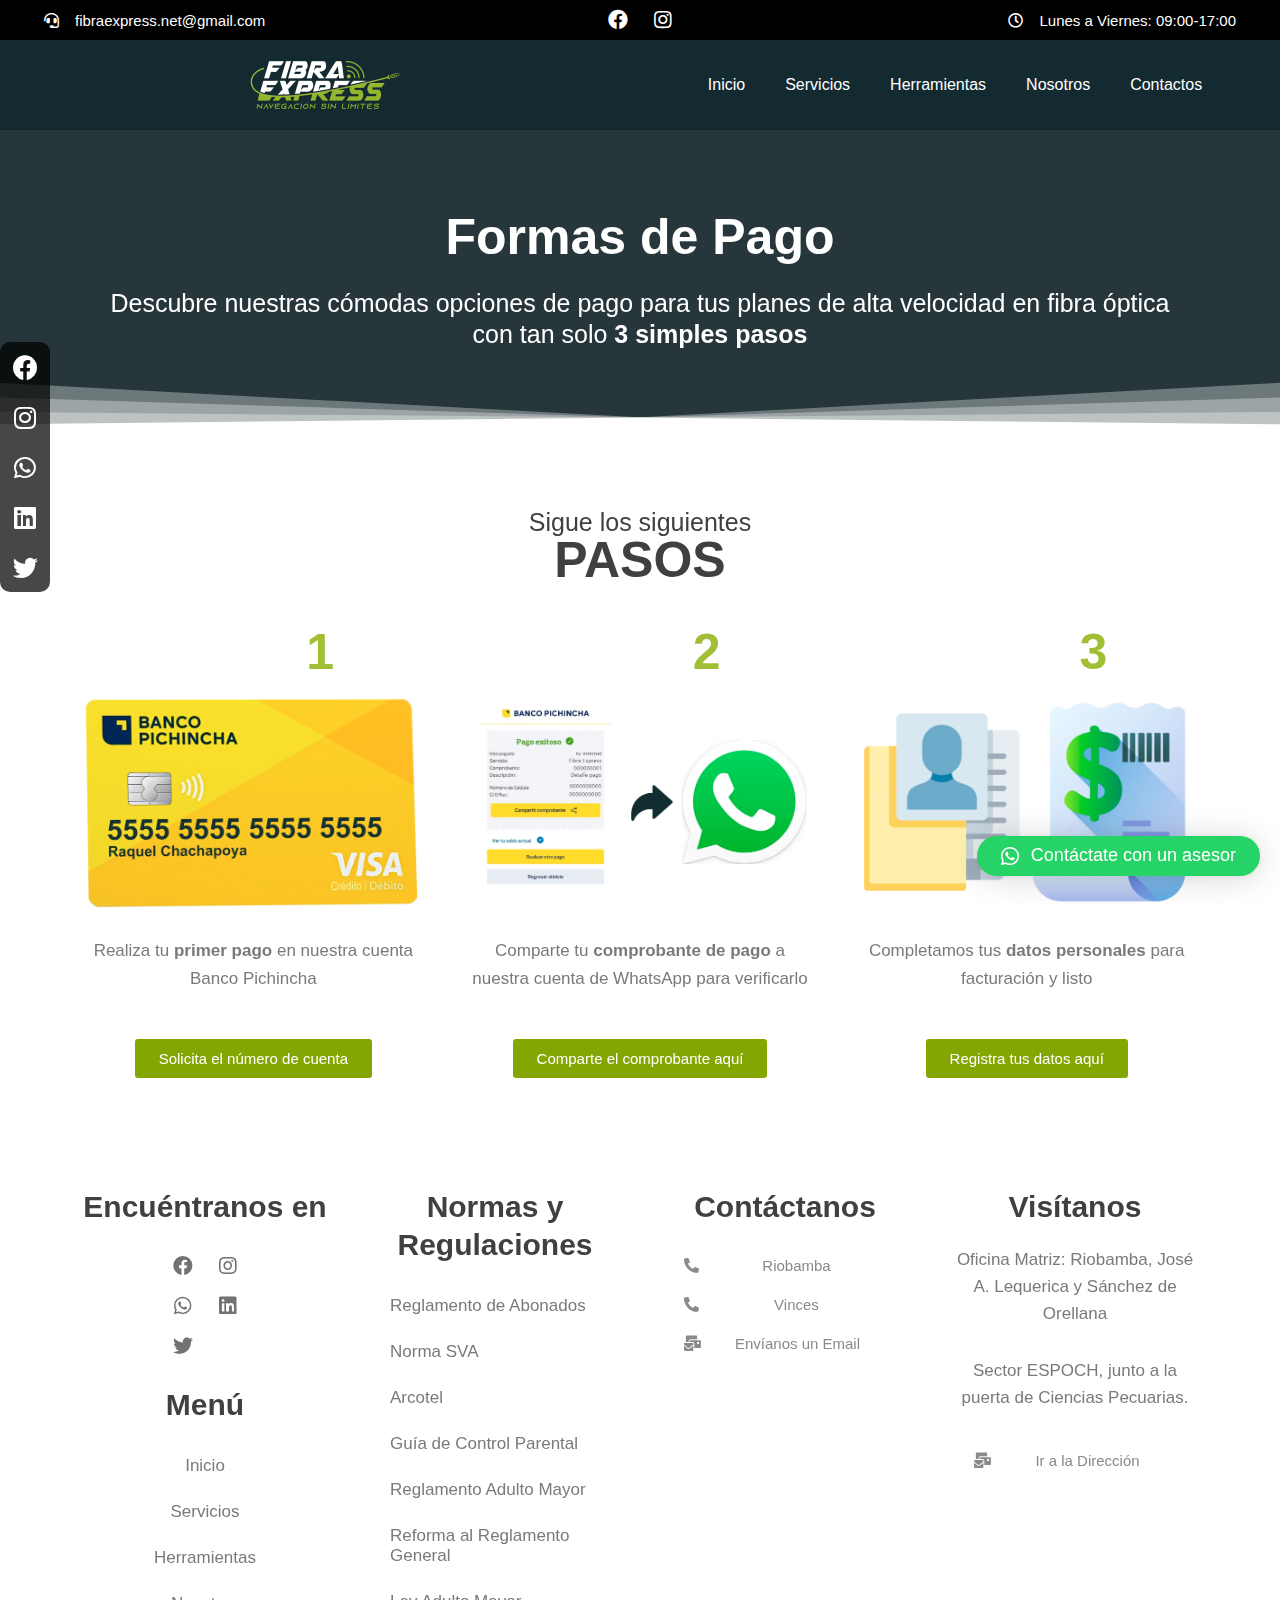
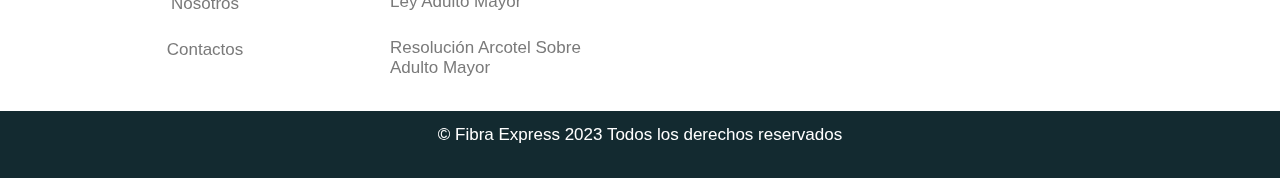
<file: formas-de-pago/index.htm>
﻿<!DOCTYPE html>
<html lang="es">
<head>
<meta charset="UTF-8">
<meta name="viewport" content="width=device-width, initial-scale=1">
	 <link rel="profile" href="https://gmpg.org/xfn/11"> 
	 <meta name='robots' content='index, follow, max-image-preview:large, max-snippet:-1, max-video-preview:-1'>

	<!-- This site is optimized with the Yoast SEO plugin v21.1 - https://yoast.com/wordpress/plugins/seo/ -->
	<title>Formas de Pago - Fibra Express</title>
	<link rel="canonical" href="index.htm">
	<meta property="og:locale" content="es_ES">
	<meta property="og:type" content="article">
	<meta property="og:title" content="Formas de Pago - Fibra Express">
	<meta property="og:description" content="Formas de Pago Descubre nuestras cómodas opciones de pago para tus planes de alta velocidad en fibra ópticacon tan solo 3 simples pasos Sigue los siguientes PASOS Paso Paso Paso 1 Realiza tu primer pago en nuestra cuenta Banco Pichincha Solicita el número de cuenta Paso Paso Paso 2 Comparte tu comprobante de pago a &hellip; Formas de Pago Leer más &raquo;">
	<meta property="og:url" content="https://fibraexpress.net/formas-de-pago/">
	<meta property="og:site_name" content="Fibra Express">
	<meta property="article:publisher" content="https://www.facebook.com/profile.php?id=100067997058184">
	<meta property="article:modified_time" content="2023-09-11T20:41:49+00:00">
	<meta property="og:image" content="https://fibraexpress.net/wp-content/uploads/2023/09/tarjeta-pichincha.webp">
	<meta name="twitter:card" content="summary_large_image">
	<meta name="twitter:label1" content="Tiempo de lectura">
	<meta name="twitter:data1" content="1 minuto">
	<script type="application/ld+json" class="yoast-schema-graph">{"@context":"https://schema.org","@graph":[{"@type":"WebPage","@id":"https://fibraexpress.net/formas-de-pago/","url":"https://fibraexpress.net/formas-de-pago/","name":"Formas de Pago - Fibra Express","isPartOf":{"@id":"https://fibraexpress.net/#website"},"primaryImageOfPage":{"@id":"https://fibraexpress.net/formas-de-pago/#primaryimage"},"image":{"@id":"https://fibraexpress.net/formas-de-pago/#primaryimage"},"thumbnailUrl":"https://fibraexpress.net/wp-content/uploads/2023/09/tarjeta-pichincha.webp","datePublished":"2023-09-04T00:42:19+00:00","dateModified":"2023-09-11T20:41:49+00:00","breadcrumb":{"@id":"https://fibraexpress.net/formas-de-pago/#breadcrumb"},"inLanguage":"es","potentialAction":[{"@type":"ReadAction","target":["https://fibraexpress.net/formas-de-pago/"]}]},{"@type":"ImageObject","inLanguage":"es","@id":"https://fibraexpress.net/formas-de-pago/#primaryimage","url":"https://fibraexpress.net/wp-content/uploads/2023/09/tarjeta-pichincha.webp","contentUrl":"https://fibraexpress.net/wp-content/uploads/2023/09/tarjeta-pichincha.webp","width":1828,"height":1216},{"@type":"BreadcrumbList","@id":"https://fibraexpress.net/formas-de-pago/#breadcrumb","itemListElement":[{"@type":"ListItem","position":1,"name":"Portada","item":"https://fibraexpress.net/"},{"@type":"ListItem","position":2,"name":"Formas de Pago"}]},{"@type":"WebSite","@id":"https://fibraexpress.net/#website","url":"https://fibraexpress.net/","name":"Fibra Express","description":"","publisher":{"@id":"https://fibraexpress.net/#organization"},"potentialAction":[{"@type":"SearchAction","target":{"@type":"EntryPoint","urlTemplate":"https://fibraexpress.net/?s={search_term_string}"},"query-input":"required name=search_term_string"}],"inLanguage":"es"},{"@type":"Organization","@id":"https://fibraexpress.net/#organization","name":"Fibra Express","url":"https://fibraexpress.net/","logo":{"@type":"ImageObject","inLanguage":"es","@id":"https://fibraexpress.net/#/schema/logo/image/","url":"https://fibraexpress.net/wp-content/uploads/2023/09/logo_website-1170x420.png","contentUrl":"https://fibraexpress.net/wp-content/uploads/2023/09/logo_website-1170x420.png","width":1170,"height":420,"caption":"Fibra Express"},"image":{"@id":"https://fibraexpress.net/#/schema/logo/image/"},"sameAs":["https://www.facebook.com/profile.php?id=100067997058184","https://www.instagram.com/fibraexpress23/"]}]}</script>
	<!-- / Yoast SEO plugin. -->


<link rel='dns-prefetch' href='//fonts.googleapis.com'>
<link rel="alternate" type="application/rss+xml" title="Fibra Express &raquo; Feed" href="../feed/index.htm">
<link rel="alternate" type="application/rss+xml" title="Fibra Express &raquo; Feed de los comentarios" href="../comments/feed/index.htm">
<script>
window._wpemojiSettings = {"baseUrl":"https:\/\/s.w.org\/images\/core\/emoji\/14.0.0\/72x72\/","ext":".png","svgUrl":"https:\/\/s.w.org\/images\/core\/emoji\/14.0.0\/svg\/","svgExt":".svg","source":{"concatemoji":"https:\/\/fibraexpress.net\/wp-includes\/js\/wp-emoji-release.min.js?ver=6.3.1"}};
/*! This file is auto-generated */
!function(i,n){var o,s,e;function c(e){try{var t={supportTests:e,timestamp:(new Date).valueOf()};sessionStorage.setItem(o,JSON.stringify(t))}catch(e){}}function p(e,t,n){e.clearRect(0,0,e.canvas.width,e.canvas.height),e.fillText(t,0,0);var t=new Uint32Array(e.getImageData(0,0,e.canvas.width,e.canvas.height).data),r=(e.clearRect(0,0,e.canvas.width,e.canvas.height),e.fillText(n,0,0),new Uint32Array(e.getImageData(0,0,e.canvas.width,e.canvas.height).data));return t.every(function(e,t){return e===r[t]})}function u(e,t,n){switch(t){case"flag":return n(e,"\ud83c\udff3\ufe0f\u200d\u26a7\ufe0f","\ud83c\udff3\ufe0f\u200b\u26a7\ufe0f")?!1:!n(e,"\ud83c\uddfa\ud83c\uddf3","\ud83c\uddfa\u200b\ud83c\uddf3")&&!n(e,"\ud83c\udff4\udb40\udc67\udb40\udc62\udb40\udc65\udb40\udc6e\udb40\udc67\udb40\udc7f","\ud83c\udff4\u200b\udb40\udc67\u200b\udb40\udc62\u200b\udb40\udc65\u200b\udb40\udc6e\u200b\udb40\udc67\u200b\udb40\udc7f");case"emoji":return!n(e,"\ud83e\udef1\ud83c\udffb\u200d\ud83e\udef2\ud83c\udfff","\ud83e\udef1\ud83c\udffb\u200b\ud83e\udef2\ud83c\udfff")}return!1}function f(e,t,n){var r="undefined"!=typeof WorkerGlobalScope&&self instanceof WorkerGlobalScope?new OffscreenCanvas(300,150):i.createElement("canvas"),a=r.getContext("2d",{willReadFrequently:!0}),o=(a.textBaseline="top",a.font="600 32px Arial",{});return e.forEach(function(e){o[e]=t(a,e,n)}),o}function t(e){var t=i.createElement("script");t.src=e,t.defer=!0,i.head.appendChild(t)}"undefined"!=typeof Promise&&(o="wpEmojiSettingsSupports",s=["flag","emoji"],n.supports={everything:!0,everythingExceptFlag:!0},e=new Promise(function(e){i.addEventListener("DOMContentLoaded",e,{once:!0})}),new Promise(function(t){var n=function(){try{var e=JSON.parse(sessionStorage.getItem(o));if("object"==typeof e&&"number"==typeof e.timestamp&&(new Date).valueOf()<e.timestamp+604800&&"object"==typeof e.supportTests)return e.supportTests}catch(e){}return null}();if(!n){if("undefined"!=typeof Worker&&"undefined"!=typeof OffscreenCanvas&&"undefined"!=typeof URL&&URL.createObjectURL&&"undefined"!=typeof Blob)try{var e="postMessage("+f.toString()+"("+[JSON.stringify(s),u.toString(),p.toString()].join(",")+"));",r=new Blob([e],{type:"text/javascript"}),a=new Worker(URL.createObjectURL(r),{name:"wpTestEmojiSupports"});return void(a.onmessage=function(e){c(n=e.data),a.terminate(),t(n)})}catch(e){}c(n=f(s,u,p))}t(n)}).then(function(e){for(var t in e)n.supports[t]=e[t],n.supports.everything=n.supports.everything&&n.supports[t],"flag"!==t&&(n.supports.everythingExceptFlag=n.supports.everythingExceptFlag&&n.supports[t]);n.supports.everythingExceptFlag=n.supports.everythingExceptFlag&&!n.supports.flag,n.DOMReady=!1,n.readyCallback=function(){n.DOMReady=!0}}).then(function(){return e}).then(function(){var e;n.supports.everything||(n.readyCallback(),(e=n.source||{}).concatemoji?t(e.concatemoji):e.wpemoji&&e.twemoji&&(t(e.twemoji),t(e.wpemoji)))}))}((window,document),window._wpemojiSettings);
</script>
<style>
img.wp-smiley,
img.emoji {
	display: inline !important;
	border: none !important;
	box-shadow: none !important;
	height: 1em !important;
	width: 1em !important;
	margin: 0 0.07em !important;
	vertical-align: -0.1em !important;
	background: none !important;
	padding: 0 !important;
}
</style>
	<link rel='stylesheet' id='astra-theme-css-css' href='../wp-content/themes/astra/assets/css/minified/main.min.css?ver=4.3.1' media='all'>
<style id='astra-theme-css-inline-css'>
:root{--ast-container-default-xlg-padding:3em;--ast-container-default-lg-padding:3em;--ast-container-default-slg-padding:2em;--ast-container-default-md-padding:3em;--ast-container-default-sm-padding:3em;--ast-container-default-xs-padding:2.4em;--ast-container-default-xxs-padding:1.8em;--ast-code-block-background:#ECEFF3;--ast-comment-inputs-background:#F9FAFB;}html{font-size:106.25%;}a{color:var(--ast-global-color-1);}a:hover,a:focus{color:var(--ast-global-color-2);}body,button,input,select,textarea,.ast-button,.ast-custom-button{font-family:'Roboto',sans-serif;font-weight:400;font-size:17px;font-size:1rem;line-height:1.6em;}blockquote{color:var(--ast-global-color-1);}h1,.entry-content h1,h2,.entry-content h2,h3,.entry-content h3,h4,.entry-content h4,h5,.entry-content h5,h6,.entry-content h6,.site-title,.site-title a{font-family:'Roboto Condensed',sans-serif;font-weight:700;}.ast-site-identity .site-title a{color:#102226;}.ast-site-identity .site-title a:hover{color:#ffffff;}.ast-site-identity .site-description{color:#000000;}.site-title{font-size:26px;font-size:1.5294117647059rem;display:block;}.site-header .site-description{font-size:15px;font-size:0.88235294117647rem;display:none;}.entry-title{font-size:26px;font-size:1.5294117647059rem;}h1,.entry-content h1{font-size:48px;font-size:2.8235294117647rem;font-weight:700;font-family:'Poppins',sans-serif;line-height:1.4em;}h2,.entry-content h2{font-size:40px;font-size:2.3529411764706rem;font-weight:700;font-family:'Montserrat',sans-serif;line-height:1.25em;}h3,.entry-content h3{font-size:32px;font-size:1.8823529411765rem;font-weight:700;font-family:'Montserrat',sans-serif;line-height:1.2em;}h4,.entry-content h4{font-size:24px;font-size:1.4117647058824rem;line-height:1.2em;font-weight:700;font-family:'Montserrat',sans-serif;}h5,.entry-content h5{font-size:20px;font-size:1.1764705882353rem;line-height:1.2em;font-weight:700;font-family:'Montserrat',sans-serif;}h6,.entry-content h6{font-size:17px;font-size:1rem;line-height:1.25em;font-weight:700;font-family:'Montserrat',sans-serif;}::selection{background-color:var(--ast-global-color-1);color:#ffffff;}body,h1,.entry-title a,.entry-content h1,h2,.entry-content h2,h3,.entry-content h3,h4,.entry-content h4,h5,.entry-content h5,h6,.entry-content h6{color:var(--ast-global-color-1);}.tagcloud a:hover,.tagcloud a:focus,.tagcloud a.current-item{color:#ffffff;border-color:var(--ast-global-color-1);background-color:var(--ast-global-color-1);}input:focus,input[type="text"]:focus,input[type="email"]:focus,input[type="url"]:focus,input[type="password"]:focus,input[type="reset"]:focus,input[type="search"]:focus,textarea:focus{border-color:var(--ast-global-color-1);}input[type="radio"]:checked,input[type=reset],input[type="checkbox"]:checked,input[type="checkbox"]:hover:checked,input[type="checkbox"]:focus:checked,input[type=range]::-webkit-slider-thumb{border-color:var(--ast-global-color-1);background-color:var(--ast-global-color-1);box-shadow:none;}.site-footer a:hover + .post-count,.site-footer a:focus + .post-count{background:var(--ast-global-color-1);border-color:var(--ast-global-color-1);}.single .nav-links .nav-previous,.single .nav-links .nav-next{color:var(--ast-global-color-1);}.entry-meta,.entry-meta *{line-height:1.45;color:var(--ast-global-color-1);}.entry-meta a:hover,.entry-meta a:hover *,.entry-meta a:focus,.entry-meta a:focus *,.page-links > .page-link,.page-links .page-link:hover,.post-navigation a:hover{color:var(--ast-global-color-2);}#cat option,.secondary .calendar_wrap thead a,.secondary .calendar_wrap thead a:visited{color:var(--ast-global-color-1);}.secondary .calendar_wrap #today,.ast-progress-val span{background:var(--ast-global-color-1);}.secondary a:hover + .post-count,.secondary a:focus + .post-count{background:var(--ast-global-color-1);border-color:var(--ast-global-color-1);}.calendar_wrap #today > a{color:#ffffff;}.page-links .page-link,.single .post-navigation a{color:var(--ast-global-color-1);}.ast-archive-title{color:var(--ast-global-color-1);}.widget-title,.widget .wp-block-heading{font-size:24px;font-size:1.4117647058824rem;color:var(--ast-global-color-1);}.ast-single-post .entry-content a,.ast-comment-content a:not(.ast-comment-edit-reply-wrap a){text-decoration:underline;}.ast-single-post .wp-block-button .wp-block-button__link,.ast-single-post .elementor-button-wrapper .elementor-button,.ast-single-post .entry-content .uagb-tab a,.ast-single-post .entry-content .uagb-ifb-cta a,.ast-single-post .entry-content .wp-block-uagb-buttons a,.ast-single-post .entry-content .uabb-module-content a,.ast-single-post .entry-content .uagb-post-grid a,.ast-single-post .entry-content .uagb-timeline a,.ast-single-post .entry-content .uagb-toc__wrap a,.ast-single-post .entry-content .uagb-taxomony-box a,.ast-single-post .entry-content .woocommerce a,.entry-content .wp-block-latest-posts > li > a,.ast-single-post .entry-content .wp-block-file__button{text-decoration:none;}a:focus-visible,.ast-menu-toggle:focus-visible,.site .skip-link:focus-visible,.wp-block-loginout input:focus-visible,.wp-block-search.wp-block-search__button-inside .wp-block-search__inside-wrapper,.ast-header-navigation-arrow:focus-visible,.woocommerce .wc-proceed-to-checkout > .checkout-button:focus-visible,.woocommerce .woocommerce-MyAccount-navigation ul li a:focus-visible,.ast-orders-table__row .ast-orders-table__cell:focus-visible,.woocommerce .woocommerce-order-details .order-again > .button:focus-visible,.woocommerce .woocommerce-message a.button.wc-forward:focus-visible,.woocommerce #minus_qty:focus-visible,.woocommerce #plus_qty:focus-visible,a#ast-apply-coupon:focus-visible,.woocommerce .woocommerce-info a:focus-visible,.woocommerce .astra-shop-summary-wrap a:focus-visible,.woocommerce a.wc-forward:focus-visible,#ast-apply-coupon:focus-visible,.woocommerce-js .woocommerce-mini-cart-item a.remove:focus-visible{outline-style:dotted;outline-color:inherit;outline-width:thin;border-color:transparent;}input:focus,input[type="text"]:focus,input[type="email"]:focus,input[type="url"]:focus,input[type="password"]:focus,input[type="reset"]:focus,input[type="search"]:focus,input[type="number"]:focus,textarea:focus,.wp-block-search__input:focus,[data-section="section-header-mobile-trigger"] .ast-button-wrap .ast-mobile-menu-trigger-minimal:focus,.ast-mobile-popup-drawer.active .menu-toggle-close:focus,.woocommerce-ordering select.orderby:focus,#ast-scroll-top:focus,#coupon_code:focus,.woocommerce-page #comment:focus,.woocommerce #reviews #respond input#submit:focus,.woocommerce a.add_to_cart_button:focus,.woocommerce .button.single_add_to_cart_button:focus,.woocommerce .woocommerce-cart-form button:focus,.woocommerce .woocommerce-cart-form__cart-item .quantity .qty:focus,.woocommerce .woocommerce-billing-fields .woocommerce-billing-fields__field-wrapper .woocommerce-input-wrapper > .input-text:focus,.woocommerce #order_comments:focus,.woocommerce #place_order:focus,.woocommerce .woocommerce-address-fields .woocommerce-address-fields__field-wrapper .woocommerce-input-wrapper > .input-text:focus,.woocommerce .woocommerce-MyAccount-content form button:focus,.woocommerce .woocommerce-MyAccount-content .woocommerce-EditAccountForm .woocommerce-form-row .woocommerce-Input.input-text:focus,.woocommerce .ast-woocommerce-container .woocommerce-pagination ul.page-numbers li a:focus,body #content .woocommerce form .form-row .select2-container--default .select2-selection--single:focus,#ast-coupon-code:focus,.woocommerce.woocommerce-js .quantity input[type=number]:focus,.woocommerce-js .woocommerce-mini-cart-item .quantity input[type=number]:focus,.woocommerce p#ast-coupon-trigger:focus{border-style:dotted;border-color:inherit;border-width:thin;outline-color:transparent;}.ast-logo-title-inline .site-logo-img{padding-right:1em;}.site-logo-img img{filter:url(#ast-img-color-filter); transition:all 0.2s linear;}.ast-page-builder-template .hentry {margin: 0;}.ast-page-builder-template .site-content > .ast-container {max-width: 100%;padding: 0;}.ast-page-builder-template .site-content #primary {padding: 0;margin: 0;}.ast-page-builder-template .no-results {text-align: center;margin: 4em auto;}.ast-page-builder-template .ast-pagination {padding: 2em;}.ast-page-builder-template .entry-header.ast-no-title.ast-no-thumbnail {margin-top: 0;}.ast-page-builder-template .entry-header.ast-header-without-markup {margin-top: 0;margin-bottom: 0;}.ast-page-builder-template .entry-header.ast-no-title.ast-no-meta {margin-bottom: 0;}.ast-page-builder-template.single .post-navigation {padding-bottom: 2em;}.ast-page-builder-template.single-post .site-content > .ast-container {max-width: 100%;}.ast-page-builder-template .entry-header {margin-top: 2em;margin-left: auto;margin-right: auto;}.ast-page-builder-template .ast-archive-description {margin: 2em auto 0;padding-left: 20px;padding-right: 20px;}.ast-page-builder-template .ast-row {margin-left: 0;margin-right: 0;}.single.ast-page-builder-template .entry-header + .entry-content {margin-bottom: 2em;}@media(min-width: 921px) {.ast-page-builder-template.archive.ast-right-sidebar .ast-row article,.ast-page-builder-template.archive.ast-left-sidebar .ast-row article {padding-left: 0;padding-right: 0;}}.ast-header-break-point #ast-desktop-header{display:none;}@media (min-width:921px){#ast-mobile-header{display:none;}}.wp-block-buttons.aligncenter{justify-content:center;}@media (max-width:921px){.ast-theme-transparent-header #primary,.ast-theme-transparent-header #secondary{padding:0;}}@media (max-width:921px){.ast-plain-container.ast-no-sidebar #primary{padding:0;}}.ast-plain-container.ast-no-sidebar #primary{margin-top:0;margin-bottom:0;}.wp-block-button.is-style-outline .wp-block-button__link{border-color:var(--ast-global-color-1);border-top-width:0px;border-right-width:0px;border-bottom-width:0px;border-left-width:0px;}div.wp-block-button.is-style-outline > .wp-block-button__link:not(.has-text-color),div.wp-block-button.wp-block-button__link.is-style-outline:not(.has-text-color){color:var(--ast-global-color-1);}.wp-block-button.is-style-outline .wp-block-button__link:hover,div.wp-block-button.is-style-outline .wp-block-button__link:focus,div.wp-block-button.is-style-outline > .wp-block-button__link:not(.has-text-color):hover,div.wp-block-button.wp-block-button__link.is-style-outline:not(.has-text-color):hover{color:var(--ast-global-color-2);background-color:var(--ast-global-color-1);border-color:var(--ast-global-color-1);}.post-page-numbers.current .page-link,.ast-pagination .page-numbers.current{color:#ffffff;border-color:var(--ast-global-color-1);background-color:var(--ast-global-color-1);border-radius:2px;}.wp-block-button.is-style-outline .wp-block-button__link{border-top-width:0px;border-right-width:0px;border-bottom-width:0px;border-left-width:0px;}h1.widget-title{font-weight:700;}h2.widget-title{font-weight:700;}h3.widget-title{font-weight:700;}#page{display:flex;flex-direction:column;min-height:100vh;}.ast-404-layout-1 h1.page-title{color:var(--ast-global-color-2);}.single .post-navigation a{line-height:1em;height:inherit;}.error-404 .page-sub-title{font-size:1.5rem;font-weight:inherit;}.search .site-content .content-area .search-form{margin-bottom:0;}#page .site-content{flex-grow:1;}.widget{margin-bottom:1.25em;}#secondary li{line-height:1.5em;}#secondary .wp-block-group h2{margin-bottom:0.7em;}#secondary h2{font-size:1.7rem;}.ast-separate-container .ast-article-post,.ast-separate-container .ast-article-single,.ast-separate-container .ast-comment-list li.depth-1,.ast-separate-container .comment-respond{padding:3em;}.ast-separate-container .ast-article-single .ast-article-single{padding:0;}.ast-article-single .wp-block-post-template-is-layout-grid{padding-left:0;}.ast-separate-container .ast-comment-list li.depth-1,.hentry{margin-bottom:2em;}.ast-separate-container .ast-archive-description,.ast-separate-container .ast-author-box{border-bottom:1px solid var(--ast-border-color);}.ast-separate-container .comments-title{padding:2em 2em 0 2em;}.ast-page-builder-template .comment-form-textarea,.ast-comment-formwrap .ast-grid-common-col{padding:0;}.ast-comment-formwrap{padding:0 20px;display:inline-flex;column-gap:20px;}.archive.ast-page-builder-template .entry-header{margin-top:2em;}.ast-page-builder-template .ast-comment-formwrap{width:100%;}.entry-title{margin-bottom:0.5em;}.ast-archive-description p{font-size:inherit;font-weight:inherit;line-height:inherit;}@media (min-width:921px){.ast-left-sidebar.ast-page-builder-template #secondary,.archive.ast-right-sidebar.ast-page-builder-template .site-main{padding-left:20px;padding-right:20px;}}@media (max-width:544px){.ast-comment-formwrap.ast-row{column-gap:10px;display:inline-block;}#ast-commentform .ast-grid-common-col{position:relative;width:100%;}}@media (min-width:1201px){.ast-separate-container .ast-article-post,.ast-separate-container .ast-article-single,.ast-separate-container .ast-author-box,.ast-separate-container .ast-404-layout-1,.ast-separate-container .no-results{padding:3em;}}@media (max-width:921px){.ast-separate-container #primary,.ast-separate-container #secondary{padding:1.5em 0;}#primary,#secondary{padding:1.5em 0;margin:0;}.ast-left-sidebar #content > .ast-container{display:flex;flex-direction:column-reverse;width:100%;}}@media (min-width:922px){.ast-separate-container.ast-right-sidebar #primary,.ast-separate-container.ast-left-sidebar #primary{border:0;}.search-no-results.ast-separate-container #primary{margin-bottom:4em;}}.wp-block-button .wp-block-button__link{color:var(--ast-global-color-5);}.wp-block-button .wp-block-button__link:hover,.wp-block-button .wp-block-button__link:focus{color:var(--ast-global-color-2);background-color:var(--ast-global-color-1);border-color:var(--ast-global-color-1);}.elementor-widget-heading h1.elementor-heading-title{line-height:1.4em;}.elementor-widget-heading h2.elementor-heading-title{line-height:1.25em;}.elementor-widget-heading h3.elementor-heading-title{line-height:1.2em;}.elementor-widget-heading h4.elementor-heading-title{line-height:1.2em;}.elementor-widget-heading h5.elementor-heading-title{line-height:1.2em;}.elementor-widget-heading h6.elementor-heading-title{line-height:1.25em;}.wp-block-button .wp-block-button__link,.wp-block-search .wp-block-search__button,body .wp-block-file .wp-block-file__button{border-style:solid;border-top-width:0px;border-right-width:0px;border-left-width:0px;border-bottom-width:0px;border-color:var(--ast-global-color-1);background-color:var(--ast-global-color-1);color:var(--ast-global-color-5);font-family:inherit;font-weight:500;line-height:1em;font-size:16px;font-size:0.94117647058824rem;border-top-left-radius:30px;border-top-right-radius:30px;border-bottom-right-radius:30px;border-bottom-left-radius:30px;padding-top:10px;padding-right:20px;padding-bottom:10px;padding-left:20px;}.menu-toggle,button,.ast-button,.ast-custom-button,.button,input#submit,input[type="button"],input[type="submit"],input[type="reset"],#comments .submit,.search .search-submit,form[CLASS*="wp-block-search__"].wp-block-search .wp-block-search__inside-wrapper .wp-block-search__button,body .wp-block-file .wp-block-file__button,.search .search-submit,.woocommerce-js a.button,.woocommerce button.button,.woocommerce .woocommerce-message a.button,.woocommerce #respond input#submit.alt,.woocommerce input.button.alt,.woocommerce input.button,.woocommerce input.button:disabled,.woocommerce input.button:disabled[disabled],.woocommerce input.button:disabled:hover,.woocommerce input.button:disabled[disabled]:hover,.woocommerce #respond input#submit,.woocommerce button.button.alt.disabled,.wc-block-grid__products .wc-block-grid__product .wp-block-button__link,.wc-block-grid__product-onsale,[CLASS*="wc-block"] button,.woocommerce-js .astra-cart-drawer .astra-cart-drawer-content .woocommerce-mini-cart__buttons .button:not(.checkout):not(.ast-continue-shopping),.woocommerce-js .astra-cart-drawer .astra-cart-drawer-content .woocommerce-mini-cart__buttons a.checkout,.woocommerce button.button.alt.disabled.wc-variation-selection-needed{border-style:solid;border-top-width:0px;border-right-width:0px;border-left-width:0px;border-bottom-width:0px;color:var(--ast-global-color-5);border-color:var(--ast-global-color-1);background-color:var(--ast-global-color-1);padding-top:10px;padding-right:20px;padding-bottom:10px;padding-left:20px;font-family:inherit;font-weight:500;font-size:16px;font-size:0.94117647058824rem;line-height:1em;border-top-left-radius:30px;border-top-right-radius:30px;border-bottom-right-radius:30px;border-bottom-left-radius:30px;}button:focus,.menu-toggle:hover,button:hover,.ast-button:hover,.ast-custom-button:hover .button:hover,.ast-custom-button:hover ,input[type=reset]:hover,input[type=reset]:focus,input#submit:hover,input#submit:focus,input[type="button"]:hover,input[type="button"]:focus,input[type="submit"]:hover,input[type="submit"]:focus,form[CLASS*="wp-block-search__"].wp-block-search .wp-block-search__inside-wrapper .wp-block-search__button:hover,form[CLASS*="wp-block-search__"].wp-block-search .wp-block-search__inside-wrapper .wp-block-search__button:focus,body .wp-block-file .wp-block-file__button:hover,body .wp-block-file .wp-block-file__button:focus,.woocommerce-js a.button:hover,.woocommerce button.button:hover,.woocommerce .woocommerce-message a.button:hover,.woocommerce #respond input#submit:hover,.woocommerce #respond input#submit.alt:hover,.woocommerce input.button.alt:hover,.woocommerce input.button:hover,.woocommerce button.button.alt.disabled:hover,.wc-block-grid__products .wc-block-grid__product .wp-block-button__link:hover,[CLASS*="wc-block"] button:hover,.woocommerce-js .astra-cart-drawer .astra-cart-drawer-content .woocommerce-mini-cart__buttons .button:not(.checkout):not(.ast-continue-shopping):hover,.woocommerce-js .astra-cart-drawer .astra-cart-drawer-content .woocommerce-mini-cart__buttons a.checkout:hover,.woocommerce button.button.alt.disabled.wc-variation-selection-needed:hover{color:var(--ast-global-color-2);background-color:var(--ast-global-color-1);border-color:var(--ast-global-color-1);}form[CLASS*="wp-block-search__"].wp-block-search .wp-block-search__inside-wrapper .wp-block-search__button.has-icon{padding-top:calc(10px - 3px);padding-right:calc(20px - 3px);padding-bottom:calc(10px - 3px);padding-left:calc(20px - 3px);}@media (max-width:921px){.ast-mobile-header-stack .main-header-bar .ast-search-menu-icon{display:inline-block;}.ast-header-break-point.ast-header-custom-item-outside .ast-mobile-header-stack .main-header-bar .ast-search-icon{margin:0;}.ast-comment-avatar-wrap img{max-width:2.5em;}.ast-separate-container .ast-comment-list li.depth-1{padding:1.5em 2.14em;}.ast-separate-container .comment-respond{padding:2em 2.14em;}.ast-comment-meta{padding:0 1.8888em 1.3333em;}}@media (min-width:544px){.ast-container{max-width:100%;}}@media (max-width:544px){.ast-separate-container .ast-article-post,.ast-separate-container .ast-article-single,.ast-separate-container .comments-title,.ast-separate-container .ast-archive-description{padding:1.5em 1em;}.ast-separate-container #content .ast-container{padding-left:0.54em;padding-right:0.54em;}.ast-separate-container .ast-comment-list li.depth-1{padding:1.5em 1em;margin-bottom:1.5em;}.ast-separate-container .ast-comment-list .bypostauthor{padding:.5em;}.ast-search-menu-icon.ast-dropdown-active .search-field{width:170px;}}@media (min-width:545px){.ast-page-builder-template .comments-area,.single.ast-page-builder-template .entry-header,.single.ast-page-builder-template .post-navigation,.single.ast-page-builder-template .ast-single-related-posts-container{max-width:1240px;margin-left:auto;margin-right:auto;}}.ast-separate-container{background-color:#ffffff;;background-image:none;;}@media (max-width:921px){.widget-title{font-size:24px;font-size:1.4117647058824rem;}body,button,input,select,textarea,.ast-button,.ast-custom-button{font-size:17px;font-size:1rem;}#secondary,#secondary button,#secondary input,#secondary select,#secondary textarea{font-size:17px;font-size:1rem;}.site-title{display:block;}.site-header .site-description{display:none;}.entry-title{font-size:30px;}h1,.entry-content h1{font-size:36px;}h2,.entry-content h2{font-size:30px;}h3,.entry-content h3{font-size:25px;}h4,.entry-content h4{font-size:20px;font-size:1.1764705882353rem;}h5,.entry-content h5{font-size:17px;font-size:1rem;}h6,.entry-content h6{font-size:15px;font-size:0.88235294117647rem;}}@media (max-width:544px){.widget-title{font-size:24px;font-size:1.4117647058824rem;}body,button,input,select,textarea,.ast-button,.ast-custom-button{font-size:17px;font-size:1rem;}#secondary,#secondary button,#secondary input,#secondary select,#secondary textarea{font-size:17px;font-size:1rem;}.site-title{display:block;}.site-header .site-description{display:none;}.entry-title{font-size:30px;}h1,.entry-content h1{font-size:32px;}h2,.entry-content h2{font-size:26px;}h3,.entry-content h3{font-size:22px;}h4,.entry-content h4{font-size:18px;font-size:1.0588235294118rem;}h5,.entry-content h5{font-size:15px;font-size:0.88235294117647rem;}h6,.entry-content h6{font-size:13px;font-size:0.76470588235294rem;}}@media (max-width:544px){html{font-size:106.25%;}}@media (min-width:922px){.ast-container{max-width:1240px;}}@media (min-width:922px){.site-content .ast-container{display:flex;}}@media (max-width:921px){.site-content .ast-container{flex-direction:column;}}@media (min-width:922px){.main-header-menu .sub-menu .menu-item.ast-left-align-sub-menu:hover > .sub-menu,.main-header-menu .sub-menu .menu-item.ast-left-align-sub-menu.focus > .sub-menu{margin-left:-0px;}}.entry-content li > p{margin-bottom:0;}blockquote,cite {font-style: initial;}.wp-block-file {display: flex;align-items: center;flex-wrap: wrap;justify-content: space-between;}.wp-block-pullquote {border: none;}.wp-block-pullquote blockquote::before {content: "\201D";font-family: "Helvetica",sans-serif;display: flex;transform: rotate( 180deg );font-size: 6rem;font-style: normal;line-height: 1;font-weight: bold;align-items: center;justify-content: center;}.has-text-align-right > blockquote::before {justify-content: flex-start;}.has-text-align-left > blockquote::before {justify-content: flex-end;}figure.wp-block-pullquote.is-style-solid-color blockquote {max-width: 100%;text-align: inherit;}html body {--wp--custom--ast-default-block-top-padding: 3em;--wp--custom--ast-default-block-right-padding: 3em;--wp--custom--ast-default-block-bottom-padding: 3em;--wp--custom--ast-default-block-left-padding: 3em;--wp--custom--ast-container-width: 1200px;--wp--custom--ast-content-width-size: 1200px;--wp--custom--ast-wide-width-size: calc(1200px + var(--wp--custom--ast-default-block-left-padding) + var(--wp--custom--ast-default-block-right-padding));}.ast-narrow-container {--wp--custom--ast-content-width-size: 750px;--wp--custom--ast-wide-width-size: 750px;}@media(max-width: 921px) {html body {--wp--custom--ast-default-block-top-padding: 3em;--wp--custom--ast-default-block-right-padding: 2em;--wp--custom--ast-default-block-bottom-padding: 3em;--wp--custom--ast-default-block-left-padding: 2em;}}@media(max-width: 544px) {html body {--wp--custom--ast-default-block-top-padding: 3em;--wp--custom--ast-default-block-right-padding: 1.5em;--wp--custom--ast-default-block-bottom-padding: 3em;--wp--custom--ast-default-block-left-padding: 1.5em;}}.entry-content > .wp-block-group,.entry-content > .wp-block-cover,.entry-content > .wp-block-columns {padding-top: var(--wp--custom--ast-default-block-top-padding);padding-right: var(--wp--custom--ast-default-block-right-padding);padding-bottom: var(--wp--custom--ast-default-block-bottom-padding);padding-left: var(--wp--custom--ast-default-block-left-padding);}.ast-plain-container.ast-no-sidebar .entry-content > .alignfull,.ast-page-builder-template .ast-no-sidebar .entry-content > .alignfull {margin-left: calc( -50vw + 50%);margin-right: calc( -50vw + 50%);max-width: 100vw;width: 100vw;}.ast-plain-container.ast-no-sidebar .entry-content .alignfull .alignfull,.ast-page-builder-template.ast-no-sidebar .entry-content .alignfull .alignfull,.ast-plain-container.ast-no-sidebar .entry-content .alignfull .alignwide,.ast-page-builder-template.ast-no-sidebar .entry-content .alignfull .alignwide,.ast-plain-container.ast-no-sidebar .entry-content .alignwide .alignfull,.ast-page-builder-template.ast-no-sidebar .entry-content .alignwide .alignfull,.ast-plain-container.ast-no-sidebar .entry-content .alignwide .alignwide,.ast-page-builder-template.ast-no-sidebar .entry-content .alignwide .alignwide,.ast-plain-container.ast-no-sidebar .entry-content .wp-block-column .alignfull,.ast-page-builder-template.ast-no-sidebar .entry-content .wp-block-column .alignfull,.ast-plain-container.ast-no-sidebar .entry-content .wp-block-column .alignwide,.ast-page-builder-template.ast-no-sidebar .entry-content .wp-block-column .alignwide {margin-left: auto;margin-right: auto;width: 100%;}[ast-blocks-layout] .wp-block-separator:not(.is-style-dots) {height: 0;}[ast-blocks-layout] .wp-block-separator {margin: 20px auto;}[ast-blocks-layout] .wp-block-separator:not(.is-style-wide):not(.is-style-dots) {max-width: 100px;}[ast-blocks-layout] .wp-block-separator.has-background {padding: 0;}.entry-content[ast-blocks-layout] > * {max-width: var(--wp--custom--ast-content-width-size);margin-left: auto;margin-right: auto;}.entry-content[ast-blocks-layout] > .alignwide {max-width: var(--wp--custom--ast-wide-width-size);}.entry-content[ast-blocks-layout] .alignfull {max-width: none;}.entry-content .wp-block-columns {margin-bottom: 0;}blockquote {margin: 1.5em;border: none;}.wp-block-quote:not(.has-text-align-right):not(.has-text-align-center) {border-left: 5px solid rgba(0,0,0,0.05);}.has-text-align-right > blockquote,blockquote.has-text-align-right {border-right: 5px solid rgba(0,0,0,0.05);}.has-text-align-left > blockquote,blockquote.has-text-align-left {border-left: 5px solid rgba(0,0,0,0.05);}.wp-block-site-tagline,.wp-block-latest-posts .read-more {margin-top: 15px;}.wp-block-loginout p label {display: block;}.wp-block-loginout p:not(.login-remember):not(.login-submit) input {width: 100%;}.wp-block-loginout input:focus {border-color: transparent;}.wp-block-loginout input:focus {outline: thin dotted;}.entry-content .wp-block-media-text .wp-block-media-text__content {padding: 0 0 0 8%;}.entry-content .wp-block-media-text.has-media-on-the-right .wp-block-media-text__content {padding: 0 8% 0 0;}.entry-content .wp-block-media-text.has-background .wp-block-media-text__content {padding: 8%;}.entry-content .wp-block-cover:not([class*="background-color"]) .wp-block-cover__inner-container,.entry-content .wp-block-cover:not([class*="background-color"]) .wp-block-cover-image-text,.entry-content .wp-block-cover:not([class*="background-color"]) .wp-block-cover-text,.entry-content .wp-block-cover-image:not([class*="background-color"]) .wp-block-cover__inner-container,.entry-content .wp-block-cover-image:not([class*="background-color"]) .wp-block-cover-image-text,.entry-content .wp-block-cover-image:not([class*="background-color"]) .wp-block-cover-text {color: var(--ast-global-color-5);}.wp-block-loginout .login-remember input {width: 1.1rem;height: 1.1rem;margin: 0 5px 4px 0;vertical-align: middle;}.wp-block-latest-posts > li > *:first-child,.wp-block-latest-posts:not(.is-grid) > li:first-child {margin-top: 0;}.wp-block-search__inside-wrapper .wp-block-search__input {padding: 0 10px;color: var(--ast-global-color-3);background: var(--ast-global-color-5);border-color: var(--ast-border-color);}.wp-block-latest-posts .read-more {margin-bottom: 1.5em;}.wp-block-search__no-button .wp-block-search__inside-wrapper .wp-block-search__input {padding-top: 5px;padding-bottom: 5px;}.wp-block-latest-posts .wp-block-latest-posts__post-date,.wp-block-latest-posts .wp-block-latest-posts__post-author {font-size: 1rem;}.wp-block-latest-posts > li > *,.wp-block-latest-posts:not(.is-grid) > li {margin-top: 12px;margin-bottom: 12px;}.ast-page-builder-template .entry-content[ast-blocks-layout] > *,.ast-page-builder-template .entry-content[ast-blocks-layout] > .alignfull > * {max-width: none;}.ast-page-builder-template .entry-content[ast-blocks-layout] > .alignwide > * {max-width: var(--wp--custom--ast-wide-width-size);}.ast-page-builder-template .entry-content[ast-blocks-layout] > .inherit-container-width > *,.ast-page-builder-template .entry-content[ast-blocks-layout] > * > *,.entry-content[ast-blocks-layout] > .wp-block-cover .wp-block-cover__inner-container {max-width: var(--wp--custom--ast-content-width-size);margin-left: auto;margin-right: auto;}.entry-content[ast-blocks-layout] .wp-block-cover:not(.alignleft):not(.alignright) {width: auto;}@media(max-width: 1200px) {.ast-separate-container .entry-content > .alignfull,.ast-separate-container .entry-content[ast-blocks-layout] > .alignwide,.ast-plain-container .entry-content[ast-blocks-layout] > .alignwide,.ast-plain-container .entry-content .alignfull {margin-left: calc(-1 * min(var(--ast-container-default-xlg-padding),20px)) ;margin-right: calc(-1 * min(var(--ast-container-default-xlg-padding),20px));}}@media(min-width: 1201px) {.ast-separate-container .entry-content > .alignfull {margin-left: calc(-1 * var(--ast-container-default-xlg-padding) );margin-right: calc(-1 * var(--ast-container-default-xlg-padding) );}.ast-separate-container .entry-content[ast-blocks-layout] > .alignwide,.ast-plain-container .entry-content[ast-blocks-layout] > .alignwide {margin-left: calc(-1 * var(--wp--custom--ast-default-block-left-padding) );margin-right: calc(-1 * var(--wp--custom--ast-default-block-right-padding) );}}@media(min-width: 921px) {.ast-separate-container .entry-content .wp-block-group.alignwide:not(.inherit-container-width) > :where(:not(.alignleft):not(.alignright)),.ast-plain-container .entry-content .wp-block-group.alignwide:not(.inherit-container-width) > :where(:not(.alignleft):not(.alignright)) {max-width: calc( var(--wp--custom--ast-content-width-size) + 80px );}.ast-plain-container.ast-right-sidebar .entry-content[ast-blocks-layout] .alignfull,.ast-plain-container.ast-left-sidebar .entry-content[ast-blocks-layout] .alignfull {margin-left: -60px;margin-right: -60px;}}@media(min-width: 544px) {.entry-content > .alignleft {margin-right: 20px;}.entry-content > .alignright {margin-left: 20px;}}@media (max-width:544px){.wp-block-columns .wp-block-column:not(:last-child){margin-bottom:20px;}.wp-block-latest-posts{margin:0;}}@media( max-width: 600px ) {.entry-content .wp-block-media-text .wp-block-media-text__content,.entry-content .wp-block-media-text.has-media-on-the-right .wp-block-media-text__content {padding: 8% 0 0;}.entry-content .wp-block-media-text.has-background .wp-block-media-text__content {padding: 8%;}}.ast-page-builder-template .entry-header {padding-left: 0;}.ast-narrow-container .site-content .wp-block-uagb-image--align-full .wp-block-uagb-image__figure {max-width: 100%;margin-left: auto;margin-right: auto;}.entry-content ul,.entry-content ol {padding: revert;margin: revert;}:root .has-ast-global-color-0-color{color:var(--ast-global-color-0);}:root .has-ast-global-color-0-background-color{background-color:var(--ast-global-color-0);}:root .wp-block-button .has-ast-global-color-0-color{color:var(--ast-global-color-0);}:root .wp-block-button .has-ast-global-color-0-background-color{background-color:var(--ast-global-color-0);}:root .has-ast-global-color-1-color{color:var(--ast-global-color-1);}:root .has-ast-global-color-1-background-color{background-color:var(--ast-global-color-1);}:root .wp-block-button .has-ast-global-color-1-color{color:var(--ast-global-color-1);}:root .wp-block-button .has-ast-global-color-1-background-color{background-color:var(--ast-global-color-1);}:root .has-ast-global-color-2-color{color:var(--ast-global-color-2);}:root .has-ast-global-color-2-background-color{background-color:var(--ast-global-color-2);}:root .wp-block-button .has-ast-global-color-2-color{color:var(--ast-global-color-2);}:root .wp-block-button .has-ast-global-color-2-background-color{background-color:var(--ast-global-color-2);}:root .has-ast-global-color-3-color{color:var(--ast-global-color-3);}:root .has-ast-global-color-3-background-color{background-color:var(--ast-global-color-3);}:root .wp-block-button .has-ast-global-color-3-color{color:var(--ast-global-color-3);}:root .wp-block-button .has-ast-global-color-3-background-color{background-color:var(--ast-global-color-3);}:root .has-ast-global-color-4-color{color:var(--ast-global-color-4);}:root .has-ast-global-color-4-background-color{background-color:var(--ast-global-color-4);}:root .wp-block-button .has-ast-global-color-4-color{color:var(--ast-global-color-4);}:root .wp-block-button .has-ast-global-color-4-background-color{background-color:var(--ast-global-color-4);}:root .has-ast-global-color-5-color{color:var(--ast-global-color-5);}:root .has-ast-global-color-5-background-color{background-color:var(--ast-global-color-5);}:root .wp-block-button .has-ast-global-color-5-color{color:var(--ast-global-color-5);}:root .wp-block-button .has-ast-global-color-5-background-color{background-color:var(--ast-global-color-5);}:root .has-ast-global-color-6-color{color:var(--ast-global-color-6);}:root .has-ast-global-color-6-background-color{background-color:var(--ast-global-color-6);}:root .wp-block-button .has-ast-global-color-6-color{color:var(--ast-global-color-6);}:root .wp-block-button .has-ast-global-color-6-background-color{background-color:var(--ast-global-color-6);}:root .has-ast-global-color-7-color{color:var(--ast-global-color-7);}:root .has-ast-global-color-7-background-color{background-color:var(--ast-global-color-7);}:root .wp-block-button .has-ast-global-color-7-color{color:var(--ast-global-color-7);}:root .wp-block-button .has-ast-global-color-7-background-color{background-color:var(--ast-global-color-7);}:root .has-ast-global-color-8-color{color:var(--ast-global-color-8);}:root .has-ast-global-color-8-background-color{background-color:var(--ast-global-color-8);}:root .wp-block-button .has-ast-global-color-8-color{color:var(--ast-global-color-8);}:root .wp-block-button .has-ast-global-color-8-background-color{background-color:var(--ast-global-color-8);}:root{--ast-global-color-0:#575759;--ast-global-color-1:#102226;--ast-global-color-2:#a1bf34;--ast-global-color-3:#8ca62e;--ast-global-color-4:#f2f2f2;--ast-global-color-5:#ffffff;--ast-global-color-6:#e2e8f0;--ast-global-color-7:#cbd5e1;--ast-global-color-8:#94a3b8;}:root {--ast-border-color : #ffffff;}.ast-archive-entry-banner {-js-display: flex;display: flex;flex-direction: column;justify-content: center;text-align: center;position: relative;background: #eeeeee;}.ast-archive-entry-banner[data-banner-width-type="custom"] {margin: 0 auto;width: 100%;}.ast-archive-entry-banner[data-banner-layout="layout-1"] {background: inherit;padding: 20px 0;text-align: left;}body.archive .ast-archive-description{max-width:1200px;width:100%;text-align:left;padding-top:3em;padding-right:3em;padding-bottom:3em;padding-left:3em;}body.archive .ast-archive-description .ast-archive-title,body.archive .ast-archive-description .ast-archive-title *{font-weight:600;font-size:32px;font-size:1.8823529411765rem;}body.archive .ast-archive-description > *:not(:last-child){margin-bottom:10px;}@media (max-width:921px){body.archive .ast-archive-description{text-align:left;}}@media (max-width:544px){body.archive .ast-archive-description{text-align:left;}}.ast-breadcrumbs .trail-browse,.ast-breadcrumbs .trail-items,.ast-breadcrumbs .trail-items li{display:inline-block;margin:0;padding:0;border:none;background:inherit;text-indent:0;text-decoration:none;}.ast-breadcrumbs .trail-browse{font-size:inherit;font-style:inherit;font-weight:inherit;color:inherit;}.ast-breadcrumbs .trail-items{list-style:none;}.trail-items li::after{padding:0 0.3em;content:"\00bb";}.trail-items li:last-of-type::after{display:none;}h1,.entry-content h1,h2,.entry-content h2,h3,.entry-content h3,h4,.entry-content h4,h5,.entry-content h5,h6,.entry-content h6{color:var(--ast-global-color-1);}.entry-title a{color:var(--ast-global-color-1);}@media (max-width:921px){.ast-builder-grid-row-container.ast-builder-grid-row-tablet-3-firstrow .ast-builder-grid-row > *:first-child,.ast-builder-grid-row-container.ast-builder-grid-row-tablet-3-lastrow .ast-builder-grid-row > *:last-child{grid-column:1 / -1;}}@media (max-width:544px){.ast-builder-grid-row-container.ast-builder-grid-row-mobile-3-firstrow .ast-builder-grid-row > *:first-child,.ast-builder-grid-row-container.ast-builder-grid-row-mobile-3-lastrow .ast-builder-grid-row > *:last-child{grid-column:1 / -1;}}.ast-builder-layout-element[data-section="title_tagline"]{display:flex;}@media (max-width:921px){.ast-header-break-point .ast-builder-layout-element[data-section="title_tagline"]{display:flex;}}@media (max-width:544px){.ast-header-break-point .ast-builder-layout-element[data-section="title_tagline"]{display:flex;}}.footer-widget-area.widget-area.site-footer-focus-item{width:auto;}.elementor-widget-heading .elementor-heading-title{margin:0;}.elementor-page .ast-menu-toggle{color:unset !important;background:unset !important;}.elementor-post.elementor-grid-item.hentry{margin-bottom:0;}.woocommerce div.product .elementor-element.elementor-products-grid .related.products ul.products li.product,.elementor-element .elementor-wc-products .woocommerce[class*='columns-'] ul.products li.product{width:auto;margin:0;float:none;}.elementor-toc__list-wrapper{margin:0;}body .elementor hr{background-color:#ccc;margin:0;}.ast-left-sidebar .elementor-section.elementor-section-stretched,.ast-right-sidebar .elementor-section.elementor-section-stretched{max-width:100%;left:0 !important;}.elementor-template-full-width .ast-container{display:block;}.elementor-screen-only,.screen-reader-text,.screen-reader-text span,.ui-helper-hidden-accessible{top:0 !important;}@media (max-width:544px){.elementor-element .elementor-wc-products .woocommerce[class*="columns-"] ul.products li.product{width:auto;margin:0;}.elementor-element .woocommerce .woocommerce-result-count{float:none;}}.ast-header-break-point .main-header-bar{border-bottom-width:1px;}@media (min-width:922px){.main-header-bar{border-bottom-width:1px;}}.main-header-menu .menu-item, #astra-footer-menu .menu-item, .main-header-bar .ast-masthead-custom-menu-items{-js-display:flex;display:flex;-webkit-box-pack:center;-webkit-justify-content:center;-moz-box-pack:center;-ms-flex-pack:center;justify-content:center;-webkit-box-orient:vertical;-webkit-box-direction:normal;-webkit-flex-direction:column;-moz-box-orient:vertical;-moz-box-direction:normal;-ms-flex-direction:column;flex-direction:column;}.main-header-menu > .menu-item > .menu-link, #astra-footer-menu > .menu-item > .menu-link{height:100%;-webkit-box-align:center;-webkit-align-items:center;-moz-box-align:center;-ms-flex-align:center;align-items:center;-js-display:flex;display:flex;}.ast-header-break-point .main-navigation ul .menu-item .menu-link .icon-arrow:first-of-type svg{top:.2em;margin-top:0px;margin-left:0px;width:.65em;transform:translate(0, -2px) rotateZ(270deg);}.ast-mobile-popup-content .ast-submenu-expanded > .ast-menu-toggle{transform:rotateX(180deg);overflow-y:auto;}.ast-separate-container .blog-layout-1, .ast-separate-container .blog-layout-2, .ast-separate-container .blog-layout-3{background-color:transparent;background-image:none;}.ast-separate-container .ast-article-post{background-color:#ffffff;;background-image:none;;}@media (max-width:921px){.ast-separate-container .ast-article-post{background-color:var(--ast-global-color-5);;background-image:none;;}}@media (max-width:544px){.ast-separate-container .ast-article-post{background-color:var(--ast-global-color-5);;background-image:none;;}}.ast-separate-container .ast-article-single:not(.ast-related-post), .ast-separate-container .comments-area .comment-respond,.ast-separate-container .comments-area .ast-comment-list li, .woocommerce.ast-separate-container .ast-woocommerce-container, .ast-separate-container .error-404, .ast-separate-container .no-results, .single.ast-separate-container .site-main .ast-author-meta, .ast-separate-container .related-posts-title-wrapper,.ast-separate-container .comments-count-wrapper, .ast-box-layout.ast-plain-container .site-content,.ast-padded-layout.ast-plain-container .site-content, .ast-separate-container .comments-area .comments-title, .ast-separate-container .ast-archive-description{background-color:#ffffff;;background-image:none;;}@media (max-width:921px){.ast-separate-container .ast-article-single:not(.ast-related-post), .ast-separate-container .comments-area .comment-respond,.ast-separate-container .comments-area .ast-comment-list li, .woocommerce.ast-separate-container .ast-woocommerce-container, .ast-separate-container .error-404, .ast-separate-container .no-results, .single.ast-separate-container .site-main .ast-author-meta, .ast-separate-container .related-posts-title-wrapper,.ast-separate-container .comments-count-wrapper, .ast-box-layout.ast-plain-container .site-content,.ast-padded-layout.ast-plain-container .site-content, .ast-separate-container .comments-area .comments-title, .ast-separate-container .ast-archive-description{background-color:var(--ast-global-color-5);;background-image:none;;}}@media (max-width:544px){.ast-separate-container .ast-article-single:not(.ast-related-post), .ast-separate-container .comments-area .comment-respond,.ast-separate-container .comments-area .ast-comment-list li, .woocommerce.ast-separate-container .ast-woocommerce-container, .ast-separate-container .error-404, .ast-separate-container .no-results, .single.ast-separate-container .site-main .ast-author-meta, .ast-separate-container .related-posts-title-wrapper,.ast-separate-container .comments-count-wrapper, .ast-box-layout.ast-plain-container .site-content,.ast-padded-layout.ast-plain-container .site-content, .ast-separate-container .comments-area .comments-title, .ast-separate-container .ast-archive-description{background-color:var(--ast-global-color-5);;background-image:none;;}}.ast-separate-container.ast-two-container #secondary .widget{background-color:#ffffff;;background-image:none;;}@media (max-width:921px){.ast-separate-container.ast-two-container #secondary .widget{background-color:var(--ast-global-color-5);;background-image:none;;}}@media (max-width:544px){.ast-separate-container.ast-two-container #secondary .widget{background-color:var(--ast-global-color-5);;background-image:none;;}}.ast-plain-container, .ast-page-builder-template{background-color:#ffffff;;background-image:none;;}@media (max-width:921px){.ast-plain-container, .ast-page-builder-template{background-color:var(--ast-global-color-5);;background-image:none;;}}@media (max-width:544px){.ast-plain-container, .ast-page-builder-template{background-color:var(--ast-global-color-5);;background-image:none;;}}
		#ast-scroll-top {
			display: none;
			position: fixed;
			text-align: center;
			cursor: pointer;
			z-index: 99;
			width: 2.1em;
			height: 2.1em;
			line-height: 2.1;
			color: #ffffff;
			border-radius: 2px;
			content: "";
			outline: inherit;
		}
		@media (min-width: 769px) {
			#ast-scroll-top {
				content: "769";
			}
		}
		#ast-scroll-top .ast-icon.icon-arrow svg {
			margin-left: 0px;
			vertical-align: middle;
			transform: translate(0, -20%) rotate(180deg);
			width: 1.6em;
		}
		.ast-scroll-to-top-right {
			right: 30px;
			bottom: 30px;
		}
		.ast-scroll-to-top-left {
			left: 30px;
			bottom: 30px;
		}
	#ast-scroll-top{background-color:var(--ast-global-color-1);font-size:15px;font-size:0.88235294117647rem;}@media (max-width:921px){#ast-scroll-top .ast-icon.icon-arrow svg{width:1em;}}.ast-mobile-header-content > *,.ast-desktop-header-content > * {padding: 10px 0;height: auto;}.ast-mobile-header-content > *:first-child,.ast-desktop-header-content > *:first-child {padding-top: 10px;}.ast-mobile-header-content > .ast-builder-menu,.ast-desktop-header-content > .ast-builder-menu {padding-top: 0;}.ast-mobile-header-content > *:last-child,.ast-desktop-header-content > *:last-child {padding-bottom: 0;}.ast-mobile-header-content .ast-search-menu-icon.ast-inline-search label,.ast-desktop-header-content .ast-search-menu-icon.ast-inline-search label {width: 100%;}.ast-desktop-header-content .main-header-bar-navigation .ast-submenu-expanded > .ast-menu-toggle::before {transform: rotateX(180deg);}#ast-desktop-header .ast-desktop-header-content,.ast-mobile-header-content .ast-search-icon,.ast-desktop-header-content .ast-search-icon,.ast-mobile-header-wrap .ast-mobile-header-content,.ast-main-header-nav-open.ast-popup-nav-open .ast-mobile-header-wrap .ast-mobile-header-content,.ast-main-header-nav-open.ast-popup-nav-open .ast-desktop-header-content {display: none;}.ast-main-header-nav-open.ast-header-break-point #ast-desktop-header .ast-desktop-header-content,.ast-main-header-nav-open.ast-header-break-point .ast-mobile-header-wrap .ast-mobile-header-content {display: block;}.ast-desktop .ast-desktop-header-content .astra-menu-animation-slide-up > .menu-item > .sub-menu,.ast-desktop .ast-desktop-header-content .astra-menu-animation-slide-up > .menu-item .menu-item > .sub-menu,.ast-desktop .ast-desktop-header-content .astra-menu-animation-slide-down > .menu-item > .sub-menu,.ast-desktop .ast-desktop-header-content .astra-menu-animation-slide-down > .menu-item .menu-item > .sub-menu,.ast-desktop .ast-desktop-header-content .astra-menu-animation-fade > .menu-item > .sub-menu,.ast-desktop .ast-desktop-header-content .astra-menu-animation-fade > .menu-item .menu-item > .sub-menu {opacity: 1;visibility: visible;}.ast-hfb-header.ast-default-menu-enable.ast-header-break-point .ast-mobile-header-wrap .ast-mobile-header-content .main-header-bar-navigation {width: unset;margin: unset;}.ast-mobile-header-content.content-align-flex-end .main-header-bar-navigation .menu-item-has-children > .ast-menu-toggle,.ast-desktop-header-content.content-align-flex-end .main-header-bar-navigation .menu-item-has-children > .ast-menu-toggle {left: calc( 20px - 0.907em);right: auto;}.ast-mobile-header-content .ast-search-menu-icon,.ast-mobile-header-content .ast-search-menu-icon.slide-search,.ast-desktop-header-content .ast-search-menu-icon,.ast-desktop-header-content .ast-search-menu-icon.slide-search {width: 100%;position: relative;display: block;right: auto;transform: none;}.ast-mobile-header-content .ast-search-menu-icon.slide-search .search-form,.ast-mobile-header-content .ast-search-menu-icon .search-form,.ast-desktop-header-content .ast-search-menu-icon.slide-search .search-form,.ast-desktop-header-content .ast-search-menu-icon .search-form {right: 0;visibility: visible;opacity: 1;position: relative;top: auto;transform: none;padding: 0;display: block;overflow: hidden;}.ast-mobile-header-content .ast-search-menu-icon.ast-inline-search .search-field,.ast-mobile-header-content .ast-search-menu-icon .search-field,.ast-desktop-header-content .ast-search-menu-icon.ast-inline-search .search-field,.ast-desktop-header-content .ast-search-menu-icon .search-field {width: 100%;padding-right: 5.5em;}.ast-mobile-header-content .ast-search-menu-icon .search-submit,.ast-desktop-header-content .ast-search-menu-icon .search-submit {display: block;position: absolute;height: 100%;top: 0;right: 0;padding: 0 1em;border-radius: 0;}.ast-hfb-header.ast-default-menu-enable.ast-header-break-point .ast-mobile-header-wrap .ast-mobile-header-content .main-header-bar-navigation ul .sub-menu .menu-link {padding-left: 30px;}.ast-hfb-header.ast-default-menu-enable.ast-header-break-point .ast-mobile-header-wrap .ast-mobile-header-content .main-header-bar-navigation .sub-menu .menu-item .menu-item .menu-link {padding-left: 40px;}.ast-mobile-popup-drawer.active .ast-mobile-popup-inner{background-color:#ffffff;;}.ast-mobile-header-wrap .ast-mobile-header-content, .ast-desktop-header-content{background-color:#ffffff;;}.ast-mobile-popup-content > *, .ast-mobile-header-content > *, .ast-desktop-popup-content > *, .ast-desktop-header-content > *{padding-top:0px;padding-bottom:0px;}.content-align-flex-start .ast-builder-layout-element{justify-content:flex-start;}.content-align-flex-start .main-header-menu{text-align:left;}.ast-mobile-popup-drawer.active .menu-toggle-close{color:#3a3a3a;}.ast-mobile-header-wrap .ast-primary-header-bar,.ast-primary-header-bar .site-primary-header-wrap{min-height:80px;}.ast-desktop .ast-primary-header-bar .main-header-menu > .menu-item{line-height:80px;}.ast-header-break-point #masthead .ast-mobile-header-wrap .ast-primary-header-bar,.ast-header-break-point #masthead .ast-mobile-header-wrap .ast-below-header-bar,.ast-header-break-point #masthead .ast-mobile-header-wrap .ast-above-header-bar{padding-left:20px;padding-right:20px;}.ast-header-break-point .ast-primary-header-bar{border-bottom-width:1px;border-bottom-color:#eaeaea;border-bottom-style:solid;}@media (min-width:922px){.ast-primary-header-bar{border-bottom-width:1px;border-bottom-color:#eaeaea;border-bottom-style:solid;}}.ast-primary-header-bar{background-color:#ffffff;;}.ast-primary-header-bar{display:block;}@media (max-width:921px){.ast-header-break-point .ast-primary-header-bar{display:grid;}}@media (max-width:544px){.ast-header-break-point .ast-primary-header-bar{display:grid;}}[data-section="section-header-mobile-trigger"] .ast-button-wrap .ast-mobile-menu-trigger-minimal{color:var(--ast-global-color-1);border:none;background:transparent;}[data-section="section-header-mobile-trigger"] .ast-button-wrap .mobile-menu-toggle-icon .ast-mobile-svg{width:20px;height:20px;fill:var(--ast-global-color-1);}[data-section="section-header-mobile-trigger"] .ast-button-wrap .mobile-menu-wrap .mobile-menu{color:var(--ast-global-color-1);}.ast-builder-menu-mobile .main-navigation .main-header-menu .menu-item > .menu-link{color:var(--ast-global-color-3);}.ast-builder-menu-mobile .main-navigation .main-header-menu .menu-item > .ast-menu-toggle{color:var(--ast-global-color-3);}.ast-builder-menu-mobile .main-navigation .menu-item:hover > .menu-link, .ast-builder-menu-mobile .main-navigation .inline-on-mobile .menu-item:hover > .ast-menu-toggle{color:var(--ast-global-color-1);}.ast-builder-menu-mobile .main-navigation .menu-item:hover > .ast-menu-toggle{color:var(--ast-global-color-1);}.ast-builder-menu-mobile .main-navigation .menu-item.current-menu-item > .menu-link, .ast-builder-menu-mobile .main-navigation .inline-on-mobile .menu-item.current-menu-item > .ast-menu-toggle, .ast-builder-menu-mobile .main-navigation .menu-item.current-menu-ancestor > .menu-link, .ast-builder-menu-mobile .main-navigation .menu-item.current-menu-ancestor > .ast-menu-toggle{color:var(--ast-global-color-1);}.ast-builder-menu-mobile .main-navigation .menu-item.current-menu-item > .ast-menu-toggle{color:var(--ast-global-color-1);}.ast-builder-menu-mobile .main-navigation .menu-item.menu-item-has-children > .ast-menu-toggle{top:0;}.ast-builder-menu-mobile .main-navigation .menu-item-has-children > .menu-link:after{content:unset;}.ast-hfb-header .ast-builder-menu-mobile .main-header-menu, .ast-hfb-header .ast-builder-menu-mobile .main-navigation .menu-item .menu-link, .ast-hfb-header .ast-builder-menu-mobile .main-navigation .menu-item .sub-menu .menu-link{border-style:none;}.ast-builder-menu-mobile .main-navigation .menu-item.menu-item-has-children > .ast-menu-toggle{top:0;}@media (max-width:921px){.ast-builder-menu-mobile .main-navigation .main-header-menu .menu-item > .menu-link{color:var(--ast-global-color-3);}.ast-builder-menu-mobile .main-navigation .menu-item > .ast-menu-toggle{color:var(--ast-global-color-3);}.ast-builder-menu-mobile .main-navigation .menu-item:hover > .menu-link, .ast-builder-menu-mobile .main-navigation .inline-on-mobile .menu-item:hover > .ast-menu-toggle{color:var(--ast-global-color-1);background:var(--ast-global-color-4);}.ast-builder-menu-mobile .main-navigation .menu-item:hover > .ast-menu-toggle{color:var(--ast-global-color-1);}.ast-builder-menu-mobile .main-navigation .menu-item.current-menu-item > .menu-link, .ast-builder-menu-mobile .main-navigation .inline-on-mobile .menu-item.current-menu-item > .ast-menu-toggle, .ast-builder-menu-mobile .main-navigation .menu-item.current-menu-ancestor > .menu-link, .ast-builder-menu-mobile .main-navigation .menu-item.current-menu-ancestor > .ast-menu-toggle{color:var(--ast-global-color-1);background:var(--ast-global-color-4);}.ast-builder-menu-mobile .main-navigation .menu-item.current-menu-item > .ast-menu-toggle{color:var(--ast-global-color-1);}.ast-builder-menu-mobile .main-navigation .menu-item.menu-item-has-children > .ast-menu-toggle{top:0;}.ast-builder-menu-mobile .main-navigation .menu-item-has-children > .menu-link:after{content:unset;}.ast-builder-menu-mobile .main-navigation .main-header-menu, .ast-builder-menu-mobile .main-navigation .main-header-menu .sub-menu{background-color:var(--ast-global-color-5);;}}@media (max-width:544px){.ast-builder-menu-mobile .main-navigation .menu-item.menu-item-has-children > .ast-menu-toggle{top:0;}}.ast-builder-menu-mobile .main-navigation{display:block;}@media (max-width:921px){.ast-header-break-point .ast-builder-menu-mobile .main-navigation{display:block;}}@media (max-width:544px){.ast-header-break-point .ast-builder-menu-mobile .main-navigation{display:block;}}:root{--e-global-color-astglobalcolor0:#575759;--e-global-color-astglobalcolor1:#102226;--e-global-color-astglobalcolor2:#a1bf34;--e-global-color-astglobalcolor3:#8ca62e;--e-global-color-astglobalcolor4:#f2f2f2;--e-global-color-astglobalcolor5:#ffffff;--e-global-color-astglobalcolor6:#e2e8f0;--e-global-color-astglobalcolor7:#cbd5e1;--e-global-color-astglobalcolor8:#94a3b8;}
</style>
<link rel='stylesheet' id='astra-google-fonts-css' href='../css?family=Roboto%3A400%7CRoboto+Condensed%3A700%7CPoppins%3A400%7CMontserrat%3A400&#038;display=fallback&#038;ver=4.3.1' media='all'>
<link rel='stylesheet' id='wp-block-library-css' href='../wp-includes/css/dist/block-library/style.min.css?ver=6.3.1' media='all'>
<style id='global-styles-inline-css'>
body{--wp--preset--color--black: #000000;--wp--preset--color--cyan-bluish-gray: #abb8c3;--wp--preset--color--white: #ffffff;--wp--preset--color--pale-pink: #f78da7;--wp--preset--color--vivid-red: #cf2e2e;--wp--preset--color--luminous-vivid-orange: #ff6900;--wp--preset--color--luminous-vivid-amber: #fcb900;--wp--preset--color--light-green-cyan: #7bdcb5;--wp--preset--color--vivid-green-cyan: #00d084;--wp--preset--color--pale-cyan-blue: #8ed1fc;--wp--preset--color--vivid-cyan-blue: #0693e3;--wp--preset--color--vivid-purple: #9b51e0;--wp--preset--color--ast-global-color-0: var(--ast-global-color-0);--wp--preset--color--ast-global-color-1: var(--ast-global-color-1);--wp--preset--color--ast-global-color-2: var(--ast-global-color-2);--wp--preset--color--ast-global-color-3: var(--ast-global-color-3);--wp--preset--color--ast-global-color-4: var(--ast-global-color-4);--wp--preset--color--ast-global-color-5: var(--ast-global-color-5);--wp--preset--color--ast-global-color-6: var(--ast-global-color-6);--wp--preset--color--ast-global-color-7: var(--ast-global-color-7);--wp--preset--color--ast-global-color-8: var(--ast-global-color-8);--wp--preset--gradient--vivid-cyan-blue-to-vivid-purple: linear-gradient(135deg,rgba(6,147,227,1) 0%,rgb(155,81,224) 100%);--wp--preset--gradient--light-green-cyan-to-vivid-green-cyan: linear-gradient(135deg,rgb(122,220,180) 0%,rgb(0,208,130) 100%);--wp--preset--gradient--luminous-vivid-amber-to-luminous-vivid-orange: linear-gradient(135deg,rgba(252,185,0,1) 0%,rgba(255,105,0,1) 100%);--wp--preset--gradient--luminous-vivid-orange-to-vivid-red: linear-gradient(135deg,rgba(255,105,0,1) 0%,rgb(207,46,46) 100%);--wp--preset--gradient--very-light-gray-to-cyan-bluish-gray: linear-gradient(135deg,rgb(238,238,238) 0%,rgb(169,184,195) 100%);--wp--preset--gradient--cool-to-warm-spectrum: linear-gradient(135deg,rgb(74,234,220) 0%,rgb(151,120,209) 20%,rgb(207,42,186) 40%,rgb(238,44,130) 60%,rgb(251,105,98) 80%,rgb(254,248,76) 100%);--wp--preset--gradient--blush-light-purple: linear-gradient(135deg,rgb(255,206,236) 0%,rgb(152,150,240) 100%);--wp--preset--gradient--blush-bordeaux: linear-gradient(135deg,rgb(254,205,165) 0%,rgb(254,45,45) 50%,rgb(107,0,62) 100%);--wp--preset--gradient--luminous-dusk: linear-gradient(135deg,rgb(255,203,112) 0%,rgb(199,81,192) 50%,rgb(65,88,208) 100%);--wp--preset--gradient--pale-ocean: linear-gradient(135deg,rgb(255,245,203) 0%,rgb(182,227,212) 50%,rgb(51,167,181) 100%);--wp--preset--gradient--electric-grass: linear-gradient(135deg,rgb(202,248,128) 0%,rgb(113,206,126) 100%);--wp--preset--gradient--midnight: linear-gradient(135deg,rgb(2,3,129) 0%,rgb(40,116,252) 100%);--wp--preset--font-size--small: 13px;--wp--preset--font-size--medium: 20px;--wp--preset--font-size--large: 36px;--wp--preset--font-size--x-large: 42px;--wp--preset--spacing--20: 0.44rem;--wp--preset--spacing--30: 0.67rem;--wp--preset--spacing--40: 1rem;--wp--preset--spacing--50: 1.5rem;--wp--preset--spacing--60: 2.25rem;--wp--preset--spacing--70: 3.38rem;--wp--preset--spacing--80: 5.06rem;--wp--preset--shadow--natural: 6px 6px 9px rgba(0, 0, 0, 0.2);--wp--preset--shadow--deep: 12px 12px 50px rgba(0, 0, 0, 0.4);--wp--preset--shadow--sharp: 6px 6px 0px rgba(0, 0, 0, 0.2);--wp--preset--shadow--outlined: 6px 6px 0px -3px rgba(255, 255, 255, 1), 6px 6px rgba(0, 0, 0, 1);--wp--preset--shadow--crisp: 6px 6px 0px rgba(0, 0, 0, 1);}body { margin: 0;--wp--style--global--content-size: var(--wp--custom--ast-content-width-size);--wp--style--global--wide-size: var(--wp--custom--ast-wide-width-size); }.wp-site-blocks > .alignleft { float: left; margin-right: 2em; }.wp-site-blocks > .alignright { float: right; margin-left: 2em; }.wp-site-blocks > .aligncenter { justify-content: center; margin-left: auto; margin-right: auto; }:where(.wp-site-blocks) > * { margin-block-start: 24px; margin-block-end: 0; }:where(.wp-site-blocks) > :first-child:first-child { margin-block-start: 0; }:where(.wp-site-blocks) > :last-child:last-child { margin-block-end: 0; }body { --wp--style--block-gap: 24px; }:where(body .is-layout-flow)  > :first-child:first-child{margin-block-start: 0;}:where(body .is-layout-flow)  > :last-child:last-child{margin-block-end: 0;}:where(body .is-layout-flow)  > *{margin-block-start: 24px;margin-block-end: 0;}:where(body .is-layout-constrained)  > :first-child:first-child{margin-block-start: 0;}:where(body .is-layout-constrained)  > :last-child:last-child{margin-block-end: 0;}:where(body .is-layout-constrained)  > *{margin-block-start: 24px;margin-block-end: 0;}:where(body .is-layout-flex) {gap: 24px;}:where(body .is-layout-grid) {gap: 24px;}body .is-layout-flow > .alignleft{float: left;margin-inline-start: 0;margin-inline-end: 2em;}body .is-layout-flow > .alignright{float: right;margin-inline-start: 2em;margin-inline-end: 0;}body .is-layout-flow > .aligncenter{margin-left: auto !important;margin-right: auto !important;}body .is-layout-constrained > .alignleft{float: left;margin-inline-start: 0;margin-inline-end: 2em;}body .is-layout-constrained > .alignright{float: right;margin-inline-start: 2em;margin-inline-end: 0;}body .is-layout-constrained > .aligncenter{margin-left: auto !important;margin-right: auto !important;}body .is-layout-constrained > :where(:not(.alignleft):not(.alignright):not(.alignfull)){max-width: var(--wp--style--global--content-size);margin-left: auto !important;margin-right: auto !important;}body .is-layout-constrained > .alignwide{max-width: var(--wp--style--global--wide-size);}body .is-layout-flex{display: flex;}body .is-layout-flex{flex-wrap: wrap;align-items: center;}body .is-layout-flex > *{margin: 0;}body .is-layout-grid{display: grid;}body .is-layout-grid > *{margin: 0;}body{padding-top: 0px;padding-right: 0px;padding-bottom: 0px;padding-left: 0px;}a:where(:not(.wp-element-button)){text-decoration: none;}.wp-element-button, .wp-block-button__link{background-color: #32373c;border-width: 0;color: #fff;font-family: inherit;font-size: inherit;line-height: inherit;padding: calc(0.667em + 2px) calc(1.333em + 2px);text-decoration: none;}.has-black-color{color: var(--wp--preset--color--black) !important;}.has-cyan-bluish-gray-color{color: var(--wp--preset--color--cyan-bluish-gray) !important;}.has-white-color{color: var(--wp--preset--color--white) !important;}.has-pale-pink-color{color: var(--wp--preset--color--pale-pink) !important;}.has-vivid-red-color{color: var(--wp--preset--color--vivid-red) !important;}.has-luminous-vivid-orange-color{color: var(--wp--preset--color--luminous-vivid-orange) !important;}.has-luminous-vivid-amber-color{color: var(--wp--preset--color--luminous-vivid-amber) !important;}.has-light-green-cyan-color{color: var(--wp--preset--color--light-green-cyan) !important;}.has-vivid-green-cyan-color{color: var(--wp--preset--color--vivid-green-cyan) !important;}.has-pale-cyan-blue-color{color: var(--wp--preset--color--pale-cyan-blue) !important;}.has-vivid-cyan-blue-color{color: var(--wp--preset--color--vivid-cyan-blue) !important;}.has-vivid-purple-color{color: var(--wp--preset--color--vivid-purple) !important;}.has-ast-global-color-0-color{color: var(--wp--preset--color--ast-global-color-0) !important;}.has-ast-global-color-1-color{color: var(--wp--preset--color--ast-global-color-1) !important;}.has-ast-global-color-2-color{color: var(--wp--preset--color--ast-global-color-2) !important;}.has-ast-global-color-3-color{color: var(--wp--preset--color--ast-global-color-3) !important;}.has-ast-global-color-4-color{color: var(--wp--preset--color--ast-global-color-4) !important;}.has-ast-global-color-5-color{color: var(--wp--preset--color--ast-global-color-5) !important;}.has-ast-global-color-6-color{color: var(--wp--preset--color--ast-global-color-6) !important;}.has-ast-global-color-7-color{color: var(--wp--preset--color--ast-global-color-7) !important;}.has-ast-global-color-8-color{color: var(--wp--preset--color--ast-global-color-8) !important;}.has-black-background-color{background-color: var(--wp--preset--color--black) !important;}.has-cyan-bluish-gray-background-color{background-color: var(--wp--preset--color--cyan-bluish-gray) !important;}.has-white-background-color{background-color: var(--wp--preset--color--white) !important;}.has-pale-pink-background-color{background-color: var(--wp--preset--color--pale-pink) !important;}.has-vivid-red-background-color{background-color: var(--wp--preset--color--vivid-red) !important;}.has-luminous-vivid-orange-background-color{background-color: var(--wp--preset--color--luminous-vivid-orange) !important;}.has-luminous-vivid-amber-background-color{background-color: var(--wp--preset--color--luminous-vivid-amber) !important;}.has-light-green-cyan-background-color{background-color: var(--wp--preset--color--light-green-cyan) !important;}.has-vivid-green-cyan-background-color{background-color: var(--wp--preset--color--vivid-green-cyan) !important;}.has-pale-cyan-blue-background-color{background-color: var(--wp--preset--color--pale-cyan-blue) !important;}.has-vivid-cyan-blue-background-color{background-color: var(--wp--preset--color--vivid-cyan-blue) !important;}.has-vivid-purple-background-color{background-color: var(--wp--preset--color--vivid-purple) !important;}.has-ast-global-color-0-background-color{background-color: var(--wp--preset--color--ast-global-color-0) !important;}.has-ast-global-color-1-background-color{background-color: var(--wp--preset--color--ast-global-color-1) !important;}.has-ast-global-color-2-background-color{background-color: var(--wp--preset--color--ast-global-color-2) !important;}.has-ast-global-color-3-background-color{background-color: var(--wp--preset--color--ast-global-color-3) !important;}.has-ast-global-color-4-background-color{background-color: var(--wp--preset--color--ast-global-color-4) !important;}.has-ast-global-color-5-background-color{background-color: var(--wp--preset--color--ast-global-color-5) !important;}.has-ast-global-color-6-background-color{background-color: var(--wp--preset--color--ast-global-color-6) !important;}.has-ast-global-color-7-background-color{background-color: var(--wp--preset--color--ast-global-color-7) !important;}.has-ast-global-color-8-background-color{background-color: var(--wp--preset--color--ast-global-color-8) !important;}.has-black-border-color{border-color: var(--wp--preset--color--black) !important;}.has-cyan-bluish-gray-border-color{border-color: var(--wp--preset--color--cyan-bluish-gray) !important;}.has-white-border-color{border-color: var(--wp--preset--color--white) !important;}.has-pale-pink-border-color{border-color: var(--wp--preset--color--pale-pink) !important;}.has-vivid-red-border-color{border-color: var(--wp--preset--color--vivid-red) !important;}.has-luminous-vivid-orange-border-color{border-color: var(--wp--preset--color--luminous-vivid-orange) !important;}.has-luminous-vivid-amber-border-color{border-color: var(--wp--preset--color--luminous-vivid-amber) !important;}.has-light-green-cyan-border-color{border-color: var(--wp--preset--color--light-green-cyan) !important;}.has-vivid-green-cyan-border-color{border-color: var(--wp--preset--color--vivid-green-cyan) !important;}.has-pale-cyan-blue-border-color{border-color: var(--wp--preset--color--pale-cyan-blue) !important;}.has-vivid-cyan-blue-border-color{border-color: var(--wp--preset--color--vivid-cyan-blue) !important;}.has-vivid-purple-border-color{border-color: var(--wp--preset--color--vivid-purple) !important;}.has-ast-global-color-0-border-color{border-color: var(--wp--preset--color--ast-global-color-0) !important;}.has-ast-global-color-1-border-color{border-color: var(--wp--preset--color--ast-global-color-1) !important;}.has-ast-global-color-2-border-color{border-color: var(--wp--preset--color--ast-global-color-2) !important;}.has-ast-global-color-3-border-color{border-color: var(--wp--preset--color--ast-global-color-3) !important;}.has-ast-global-color-4-border-color{border-color: var(--wp--preset--color--ast-global-color-4) !important;}.has-ast-global-color-5-border-color{border-color: var(--wp--preset--color--ast-global-color-5) !important;}.has-ast-global-color-6-border-color{border-color: var(--wp--preset--color--ast-global-color-6) !important;}.has-ast-global-color-7-border-color{border-color: var(--wp--preset--color--ast-global-color-7) !important;}.has-ast-global-color-8-border-color{border-color: var(--wp--preset--color--ast-global-color-8) !important;}.has-vivid-cyan-blue-to-vivid-purple-gradient-background{background: var(--wp--preset--gradient--vivid-cyan-blue-to-vivid-purple) !important;}.has-light-green-cyan-to-vivid-green-cyan-gradient-background{background: var(--wp--preset--gradient--light-green-cyan-to-vivid-green-cyan) !important;}.has-luminous-vivid-amber-to-luminous-vivid-orange-gradient-background{background: var(--wp--preset--gradient--luminous-vivid-amber-to-luminous-vivid-orange) !important;}.has-luminous-vivid-orange-to-vivid-red-gradient-background{background: var(--wp--preset--gradient--luminous-vivid-orange-to-vivid-red) !important;}.has-very-light-gray-to-cyan-bluish-gray-gradient-background{background: var(--wp--preset--gradient--very-light-gray-to-cyan-bluish-gray) !important;}.has-cool-to-warm-spectrum-gradient-background{background: var(--wp--preset--gradient--cool-to-warm-spectrum) !important;}.has-blush-light-purple-gradient-background{background: var(--wp--preset--gradient--blush-light-purple) !important;}.has-blush-bordeaux-gradient-background{background: var(--wp--preset--gradient--blush-bordeaux) !important;}.has-luminous-dusk-gradient-background{background: var(--wp--preset--gradient--luminous-dusk) !important;}.has-pale-ocean-gradient-background{background: var(--wp--preset--gradient--pale-ocean) !important;}.has-electric-grass-gradient-background{background: var(--wp--preset--gradient--electric-grass) !important;}.has-midnight-gradient-background{background: var(--wp--preset--gradient--midnight) !important;}.has-small-font-size{font-size: var(--wp--preset--font-size--small) !important;}.has-medium-font-size{font-size: var(--wp--preset--font-size--medium) !important;}.has-large-font-size{font-size: var(--wp--preset--font-size--large) !important;}.has-x-large-font-size{font-size: var(--wp--preset--font-size--x-large) !important;}
.wp-block-navigation a:where(:not(.wp-element-button)){color: inherit;}
.wp-block-pullquote{font-size: 1.5em;line-height: 1.6;}
</style>
<link rel='stylesheet' id='dashicons-css' href='../wp-includes/css/dashicons.min.css?ver=6.3.1' media='all'>
<link rel='stylesheet' id='post-views-counter-frontend-css' href='../wp-content/plugins/post-views-counter/css/frontend.min.css?ver=1.3.13' media='all'>
<link rel='stylesheet' id='elementor-icons-css' href='../wp-content/plugins/elementor/assets/lib/eicons/css/elementor-icons.min.css?ver=5.23.0' media='all'>
<link rel='stylesheet' id='elementor-frontend-css' href='../wp-content/plugins/elementor/assets/css/frontend-lite.min.css?ver=3.16.1' media='all'>
<link rel='stylesheet' id='swiper-css' href='../wp-content/plugins/elementor/assets/lib/swiper/v8/css/swiper.min.css?ver=8.4.5' media='all'>
<link rel='stylesheet' id='elementor-post-20-css' href='../wp-content/uploads/elementor/css/post-20.css?ver=1694547185' media='all'>
<link rel='stylesheet' id='elementor-pro-css' href='../wp-content/plugins/elementor-pro/assets/css/frontend-lite.min.css?ver=3.15.1' media='all'>
<link rel='stylesheet' id='elementor-global-css' href='../wp-content/uploads/elementor/css/global.css?ver=1694547186' media='all'>
<link rel='stylesheet' id='elementor-post-100-css' href='../wp-content/uploads/elementor/css/post-100.css?ver=1694613799' media='all'>
<link rel='stylesheet' id='elementor-post-35-css' href='../wp-content/uploads/elementor/css/post-35.css?ver=1694547186' media='all'>
<link rel='stylesheet' id='elementor-post-398-css' href='../wp-content/uploads/elementor/css/post-398.css?ver=1694547186' media='all'>
<link rel='stylesheet' id='qlwapp-css' href='../wp-content/plugins/wp-whatsapp-chat/build/frontend/css/style.css?ver=7.1.5' media='all'>
<link rel='stylesheet' id='google-fonts-1-css' href='../css-1?family=Roboto%3A100%2C100italic%2C200%2C200italic%2C300%2C300italic%2C400%2C400italic%2C500%2C500italic%2C600%2C600italic%2C700%2C700italic%2C800%2C800italic%2C900%2C900italic%7CRoboto+Slab%3A100%2C100italic%2C200%2C200italic%2C300%2C300italic%2C400%2C400italic%2C500%2C500italic%2C600%2C600italic%2C700%2C700italic%2C800%2C800italic%2C900%2C900italic%7CRoboto+Condensed%3A100%2C100italic%2C200%2C200italic%2C300%2C300italic%2C400%2C400italic%2C500%2C500italic%2C600%2C600italic%2C700%2C700italic%2C800%2C800italic%2C900%2C900italic&#038;display=swap&#038;ver=6.3.1' media='all'>
<link rel='stylesheet' id='elementor-icons-shared-0-css' href='../wp-content/plugins/elementor/assets/lib/font-awesome/css/fontawesome.min.css?ver=5.15.3' media='all'>
<link rel='stylesheet' id='elementor-icons-fa-solid-css' href='../wp-content/plugins/elementor/assets/lib/font-awesome/css/solid.min.css?ver=5.15.3' media='all'>
<link rel='stylesheet' id='elementor-icons-fa-brands-css' href='../wp-content/plugins/elementor/assets/lib/font-awesome/css/brands.min.css?ver=5.15.3' media='all'>
<link rel='stylesheet' id='elementor-icons-fa-regular-css' href='../wp-content/plugins/elementor/assets/lib/font-awesome/css/regular.min.css?ver=5.15.3' media='all'>
<link rel="preconnect" href="https://fonts.gstatic.com/" crossorigin=""><!--[if IE]>
<script src='https://fibraexpress.net/wp-content/themes/astra/assets/js/minified/flexibility.min.js?ver=4.3.1' id='astra-flexibility-js'></script>
<script id="astra-flexibility-js-after">
flexibility(document.documentElement);
</script>
<![endif]-->
<link rel="https://api.w.org/" href="../wp-json/index.htm"><link rel="alternate" type="application/json" href="../wp-json/wp/v2/pages/100"><link rel="EditURI" type="application/rsd+xml" title="RSD" href="../xmlrpc.php?rsd">
<meta name="generator" content="WordPress 6.3.1">
<link rel='shortlink' href='index.htm?p=100'>
<link rel="alternate" type="application/json+oembed" href="../wp-json/oembed/1.0/embed-6?url=https%3A%2F%2Ffibraexpress.net%2Fformas-de-pago%2F">
<link rel="alternate" type="text/xml+oembed" href="../wp-json/oembed/1.0/embed-7?url=https%3A%2F%2Ffibraexpress.net%2Fformas-de-pago%2F&#038;format=xml">
<meta name="generator" content="Elementor 3.16.1; features: e_dom_optimization, e_optimized_assets_loading, e_optimized_css_loading, additional_custom_breakpoints; settings: css_print_method-external, google_font-enabled, font_display-swap">
<link rel="icon" href="../wp-content/uploads/2023/09/cropped-icono_website-32x32.png" sizes="32x32">
<link rel="icon" href="../wp-content/uploads/2023/09/cropped-icono_website-192x192.png" sizes="192x192">
<link rel="apple-touch-icon" href="../wp-content/uploads/2023/09/cropped-icono_website-180x180.png">
<meta name="msapplication-TileImage" content="https://fibraexpress.net/wp-content/uploads/2023/09/cropped-icono_website-270x270.png">
			<style>
				:root {
				--qlwapp-scheme-font-family:inherit;--qlwapp-scheme-font-size:18px;--qlwapp-scheme-icon-size:60px;--qlwapp-scheme-icon-font-size:24px;--qlwapp-button-animation-name:none;				}
			</style>
			<style id="wpforms-css-vars-root">
				:root {
					--wpforms-field-border-radius: 3px;
--wpforms-field-background-color: #ffffff;
--wpforms-field-border-color: rgba( 0, 0, 0, 0.25 );
--wpforms-field-text-color: rgba( 0, 0, 0, 0.7 );
--wpforms-label-color: rgba( 0, 0, 0, 0.85 );
--wpforms-label-sublabel-color: rgba( 0, 0, 0, 0.55 );
--wpforms-label-error-color: #d63637;
--wpforms-button-border-radius: 3px;
--wpforms-button-background-color: #066aab;
--wpforms-button-text-color: #ffffff;
--wpforms-field-size-input-height: 43px;
--wpforms-field-size-input-spacing: 15px;
--wpforms-field-size-font-size: 16px;
--wpforms-field-size-line-height: 19px;
--wpforms-field-size-padding-h: 14px;
--wpforms-field-size-checkbox-size: 16px;
--wpforms-field-size-sublabel-spacing: 5px;
--wpforms-field-size-icon-size: 1;
--wpforms-label-size-font-size: 16px;
--wpforms-label-size-line-height: 19px;
--wpforms-label-size-sublabel-font-size: 14px;
--wpforms-label-size-sublabel-line-height: 17px;
--wpforms-button-size-font-size: 17px;
--wpforms-button-size-height: 41px;
--wpforms-button-size-padding-h: 15px;
--wpforms-button-size-margin-top: 10px;

				}
			</style></head>

<body data-rsssl="1" itemtype='https://schema.org/WebPage' itemscope='itemscope' class="page-template-default page page-id-100 wp-custom-logo ast-desktop ast-page-builder-template ast-no-sidebar astra-4.3.1 ast-single-post ast-inherit-site-logo-transparent ast-hfb-header elementor-page-25 elementor-default elementor-kit-20 elementor-page elementor-page-100">

<a class="skip-link screen-reader-text" href="#content" role="link" title="Ir al contenido">
		Ir al contenido</a>

<div class="hfeed site" id="page">
			<div data-elementor-type="header" data-elementor-id="35" class="elementor elementor-35 elementor-location-header" data-elementor-post-type="elementor_library">
						<div class="elementor-element elementor-element-90f397e e-con-full elementor-hidden-mobile e-flex e-con e-parent" data-id="90f397e" data-element_type="container" data-settings="{&quot;content_width&quot;:&quot;full&quot;,&quot;background_background&quot;:&quot;classic&quot;}" data-core-v316-plus="true">
		<div class="elementor-element elementor-element-d0ef943 e-con-full e-flex e-con e-child" data-id="d0ef943" data-element_type="container" data-settings="{&quot;content_width&quot;:&quot;full&quot;}">
				<div class="elementor-element elementor-element-0d8ef75 elementor-align-left elementor-mobile-align-center elementor-widget elementor-widget-button" data-id="0d8ef75" data-element_type="widget" data-widget_type="button.default">
				<div class="elementor-widget-container">
					<div class="elementor-button-wrapper">
			<a class="elementor-button elementor-button-link elementor-size-sm" href="mailto:fibraexpress.net@gmail.com" target="_blank">
						<span class="elementor-button-content-wrapper">
						<span class="elementor-button-icon elementor-align-icon-left">
				<i aria-hidden="true" class="fas fa-headset"></i>			</span>
						<span class="elementor-button-text">fibraexpress.net@gmail.com</span>
		</span>
					</a>
		</div>
				</div>
				</div>
				</div>
		<div class="elementor-element elementor-element-e0c0bd4 e-con-full e-flex e-con e-child" data-id="e0c0bd4" data-element_type="container" data-settings="{&quot;content_width&quot;:&quot;full&quot;}">
				<div class="elementor-element elementor-element-f745439 elementor-hidden-mobile elementor-shape-rounded elementor-grid-0 e-grid-align-center elementor-widget elementor-widget-social-icons" data-id="f745439" data-element_type="widget" data-widget_type="social-icons.default">
				<div class="elementor-widget-container">
			<style>/*! elementor - v3.16.0 - 12-09-2023 */
.elementor-widget-social-icons.elementor-grid-0 .elementor-widget-container,.elementor-widget-social-icons.elementor-grid-mobile-0 .elementor-widget-container,.elementor-widget-social-icons.elementor-grid-tablet-0 .elementor-widget-container{line-height:1;font-size:0}.elementor-widget-social-icons:not(.elementor-grid-0):not(.elementor-grid-tablet-0):not(.elementor-grid-mobile-0) .elementor-grid{display:inline-grid}.elementor-widget-social-icons .elementor-grid{grid-column-gap:var(--grid-column-gap,5px);grid-row-gap:var(--grid-row-gap,5px);grid-template-columns:var(--grid-template-columns);justify-content:var(--justify-content,center);justify-items:var(--justify-content,center)}.elementor-icon.elementor-social-icon{font-size:var(--icon-size,25px);line-height:var(--icon-size,25px);width:calc(var(--icon-size, 25px) + (2 * var(--icon-padding, .5em)));height:calc(var(--icon-size, 25px) + (2 * var(--icon-padding, .5em)))}.elementor-social-icon{--e-social-icon-icon-color:#fff;display:inline-flex;background-color:#69727d;align-items:center;justify-content:center;text-align:center;cursor:pointer}.elementor-social-icon i{color:var(--e-social-icon-icon-color)}.elementor-social-icon svg{fill:var(--e-social-icon-icon-color)}.elementor-social-icon:last-child{margin:0}.elementor-social-icon:hover{opacity:.9;color:#fff}.elementor-social-icon-android{background-color:#a4c639}.elementor-social-icon-apple{background-color:#999}.elementor-social-icon-behance{background-color:#1769ff}.elementor-social-icon-bitbucket{background-color:#205081}.elementor-social-icon-codepen{background-color:#000}.elementor-social-icon-delicious{background-color:#39f}.elementor-social-icon-deviantart{background-color:#05cc47}.elementor-social-icon-digg{background-color:#005be2}.elementor-social-icon-dribbble{background-color:#ea4c89}.elementor-social-icon-elementor{background-color:#d30c5c}.elementor-social-icon-envelope{background-color:#ea4335}.elementor-social-icon-facebook,.elementor-social-icon-facebook-f{background-color:#3b5998}.elementor-social-icon-flickr{background-color:#0063dc}.elementor-social-icon-foursquare{background-color:#2d5be3}.elementor-social-icon-free-code-camp,.elementor-social-icon-freecodecamp{background-color:#006400}.elementor-social-icon-github{background-color:#333}.elementor-social-icon-gitlab{background-color:#e24329}.elementor-social-icon-globe{background-color:#69727d}.elementor-social-icon-google-plus,.elementor-social-icon-google-plus-g{background-color:#dd4b39}.elementor-social-icon-houzz{background-color:#7ac142}.elementor-social-icon-instagram{background-color:#262626}.elementor-social-icon-jsfiddle{background-color:#487aa2}.elementor-social-icon-link{background-color:#818a91}.elementor-social-icon-linkedin,.elementor-social-icon-linkedin-in{background-color:#0077b5}.elementor-social-icon-medium{background-color:#00ab6b}.elementor-social-icon-meetup{background-color:#ec1c40}.elementor-social-icon-mixcloud{background-color:#273a4b}.elementor-social-icon-odnoklassniki{background-color:#f4731c}.elementor-social-icon-pinterest{background-color:#bd081c}.elementor-social-icon-product-hunt{background-color:#da552f}.elementor-social-icon-reddit{background-color:#ff4500}.elementor-social-icon-rss{background-color:#f26522}.elementor-social-icon-shopping-cart{background-color:#4caf50}.elementor-social-icon-skype{background-color:#00aff0}.elementor-social-icon-slideshare{background-color:#0077b5}.elementor-social-icon-snapchat{background-color:#fffc00}.elementor-social-icon-soundcloud{background-color:#f80}.elementor-social-icon-spotify{background-color:#2ebd59}.elementor-social-icon-stack-overflow{background-color:#fe7a15}.elementor-social-icon-steam{background-color:#00adee}.elementor-social-icon-stumbleupon{background-color:#eb4924}.elementor-social-icon-telegram{background-color:#2ca5e0}.elementor-social-icon-thumb-tack{background-color:#1aa1d8}.elementor-social-icon-tripadvisor{background-color:#589442}.elementor-social-icon-tumblr{background-color:#35465c}.elementor-social-icon-twitch{background-color:#6441a5}.elementor-social-icon-twitter{background-color:#1da1f2}.elementor-social-icon-viber{background-color:#665cac}.elementor-social-icon-vimeo{background-color:#1ab7ea}.elementor-social-icon-vk{background-color:#45668e}.elementor-social-icon-weibo{background-color:#dd2430}.elementor-social-icon-weixin{background-color:#31a918}.elementor-social-icon-whatsapp{background-color:#25d366}.elementor-social-icon-wordpress{background-color:#21759b}.elementor-social-icon-xing{background-color:#026466}.elementor-social-icon-yelp{background-color:#af0606}.elementor-social-icon-youtube{background-color:#cd201f}.elementor-social-icon-500px{background-color:#0099e5}.elementor-shape-rounded .elementor-icon.elementor-social-icon{border-radius:10%}.elementor-shape-circle .elementor-icon.elementor-social-icon{border-radius:50%}</style>		<div class="elementor-social-icons-wrapper elementor-grid">
							<span class="elementor-grid-item">
					<a class="elementor-icon elementor-social-icon elementor-social-icon-facebook elementor-repeater-item-5c5a015" href="https://www.facebook.com/profile.php?id=100067997058184" target="_blank">
						<span class="elementor-screen-only">Facebook</span>
						<i class="fab fa-facebook"></i>					</a>
				</span>
							<span class="elementor-grid-item">
					<a class="elementor-icon elementor-social-icon elementor-social-icon-instagram elementor-repeater-item-45f1ab7" href="https://www.instagram.com/fibraexpress23/" target="_blank">
						<span class="elementor-screen-only">Instagram</span>
						<i class="fab fa-instagram"></i>					</a>
				</span>
					</div>
				</div>
				</div>
				</div>
		<div class="elementor-element elementor-element-2cb5fc3 e-con-full e-flex e-con e-child" data-id="2cb5fc3" data-element_type="container" data-settings="{&quot;content_width&quot;:&quot;full&quot;}">
				<div class="elementor-element elementor-element-35379bd elementor-align-right elementor-widget elementor-widget-button" data-id="35379bd" data-element_type="widget" data-widget_type="button.default">
				<div class="elementor-widget-container">
					<div class="elementor-button-wrapper">
			<a class="elementor-button elementor-button-link elementor-size-sm" href="#">
						<span class="elementor-button-content-wrapper">
						<span class="elementor-button-icon elementor-align-icon-left">
				<i aria-hidden="true" class="far fa-clock"></i>			</span>
						<span class="elementor-button-text">Lunes a Viernes: 09:00-17:00</span>
		</span>
					</a>
		</div>
				</div>
				</div>
				</div>
				</div>
		<div class="elementor-element elementor-element-328c039 e-con-full e-flex e-con e-parent" data-id="328c039" data-element_type="container" data-settings="{&quot;content_width&quot;:&quot;full&quot;,&quot;background_background&quot;:&quot;classic&quot;,&quot;sticky&quot;:&quot;top&quot;,&quot;sticky_on&quot;:[&quot;desktop&quot;,&quot;tablet&quot;,&quot;mobile&quot;],&quot;sticky_offset&quot;:0,&quot;sticky_effects_offset&quot;:0}" data-core-v316-plus="true">
		<div class="elementor-element elementor-element-4349566 e-con-full e-flex e-con e-child" data-id="4349566" data-element_type="container" data-settings="{&quot;content_width&quot;:&quot;full&quot;}">
				<div class="elementor-element elementor-element-65aafac elementor-widget elementor-widget-theme-site-logo elementor-widget-image" data-id="65aafac" data-element_type="widget" data-widget_type="theme-site-logo.default">
				<div class="elementor-widget-container">
			<style>/*! elementor - v3.16.0 - 12-09-2023 */
.elementor-widget-image{text-align:center}.elementor-widget-image a{display:inline-block}.elementor-widget-image a img[src$=".svg"]{width:48px}.elementor-widget-image img{vertical-align:middle;display:inline-block}</style>								<a href="../index.htm">
			<img src="../wp-content/uploads/elementor/thumbs/cropped-logo_website-qc2l38ul6y1tg9gk2e2932fuvtm46uuyjax46ifofo.png" title="cropped-logo_website.png" alt="cropped-logo_website.png" loading="lazy">				</a>
											</div>
				</div>
				</div>
		<div class="elementor-element elementor-element-35ae228 e-con-full e-flex e-con e-child" data-id="35ae228" data-element_type="container" data-settings="{&quot;content_width&quot;:&quot;full&quot;}">
				<div class="elementor-element elementor-element-99d0167 elementor-nav-menu__align-center elementor-nav-menu--stretch elementor-nav-menu__text-align-center elementor-nav-menu--dropdown-tablet elementor-nav-menu--toggle elementor-nav-menu--burger elementor-widget elementor-widget-nav-menu" data-id="99d0167" data-element_type="widget" data-settings="{&quot;full_width&quot;:&quot;stretch&quot;,&quot;submenu_icon&quot;:{&quot;value&quot;:&quot;&lt;i class=\&quot;\&quot;&gt;&lt;\/i&gt;&quot;,&quot;library&quot;:&quot;&quot;},&quot;layout&quot;:&quot;horizontal&quot;,&quot;toggle&quot;:&quot;burger&quot;}" data-widget_type="nav-menu.default">
				<div class="elementor-widget-container">
			<link rel="stylesheet" href="../wp-content/plugins/elementor-pro/assets/css/widget-nav-menu.min.css">			<nav class="elementor-nav-menu--main elementor-nav-menu__container elementor-nav-menu--layout-horizontal e--pointer-none">
				<ul id="menu-1-99d0167" class="elementor-nav-menu"><li class="menu-item menu-item-type-post_type menu-item-object-page menu-item-home menu-item-102"><a href="../index.htm" class="elementor-item menu-link">Inicio</a></li>
<li class="menu-item menu-item-type-post_type menu-item-object-page current-menu-ancestor current-menu-parent current_page_parent current_page_ancestor menu-item-has-children menu-item-693"><a href="../servicios/index.htm" class="elementor-item menu-link">Servicios<span role="application" class="dropdown-menu-toggle ast-header-navigation-arrow" tabindex="0" aria-expanded="false" aria-label="Alternar menú"></span></a>
<ul class="sub-menu elementor-nav-menu--dropdown">
	<li class="menu-item menu-item-type-post_type menu-item-object-page menu-item-103"><a href="../planes/index.htm" class="elementor-sub-item menu-link">Planes</a></li>
	<li class="menu-item menu-item-type-post_type menu-item-object-page current-menu-item page_item page-item-100 current_page_item menu-item-108"><a href="index.htm" aria-current="page" class="elementor-sub-item elementor-item-active menu-link">Formas de Pago</a></li>
	<li class="menu-item menu-item-type-post_type menu-item-object-page menu-item-109"><a href="../preguntas-frecuentes/index.htm" class="elementor-sub-item menu-link">Preguntas Frecuentes</a></li>
</ul>
</li>
<li class="menu-item menu-item-type-custom menu-item-object-custom menu-item-has-children menu-item-155"><a href="#" class="elementor-item elementor-item-anchor menu-link">Herramientas<span role="application" class="dropdown-menu-toggle ast-header-navigation-arrow" tabindex="0" aria-expanded="false" aria-label="Alternar menú"></span></a>
<ul class="sub-menu elementor-nav-menu--dropdown">
	<li class="menu-item menu-item-type-custom menu-item-object-custom menu-item-437"><a href="https://www.speedtest.net/es" class="elementor-sub-item menu-link">Velocímetro</a></li>
	<li class="menu-item menu-item-type-post_type menu-item-object-page menu-item-107"><a href="../cobertura/index.htm" class="elementor-sub-item menu-link">Cobertura</a></li>
</ul>
</li>
<li class="menu-item menu-item-type-custom menu-item-object-custom menu-item-has-children menu-item-151"><a href="#" class="elementor-item elementor-item-anchor menu-link">Nosotros<span role="application" class="dropdown-menu-toggle ast-header-navigation-arrow" tabindex="0" aria-expanded="false" aria-label="Alternar menú"></span></a>
<ul class="sub-menu elementor-nav-menu--dropdown">
	<li class="menu-item menu-item-type-post_type menu-item-object-page menu-item-152"><a href="../quienes-somos/index.htm" class="elementor-sub-item menu-link">Quiénes Somos</a></li>
	<li class="menu-item menu-item-type-post_type menu-item-object-page menu-item-153"><a href="../mision-y-vision/index.htm" class="elementor-sub-item menu-link">Misión y Visión</a></li>
	<li class="menu-item menu-item-type-post_type menu-item-object-page menu-item-154"><a href="../directorio/index.htm" class="elementor-sub-item menu-link">Directorio</a></li>
</ul>
</li>
<li class="menu-item menu-item-type-post_type menu-item-object-page menu-item-157"><a href="../inicio/index.htm" class="elementor-item menu-link">Contactos</a></li>
</ul>			</nav>
					<div class="elementor-menu-toggle" role="button" tabindex="0" aria-label="Menu Toggle" aria-expanded="false">
			<i aria-hidden="true" role="presentation" class="elementor-menu-toggle__icon--open eicon-menu-bar"></i><i aria-hidden="true" role="presentation" class="elementor-menu-toggle__icon--close eicon-close"></i>			<span class="elementor-screen-only">Menu</span>
		</div>
					<nav class="elementor-nav-menu--dropdown elementor-nav-menu__container" aria-hidden="true">
				<ul id="menu-2-99d0167" class="elementor-nav-menu"><li class="menu-item menu-item-type-post_type menu-item-object-page menu-item-home menu-item-102"><a href="../index.htm" class="elementor-item menu-link" tabindex="-1">Inicio</a></li>
<li class="menu-item menu-item-type-post_type menu-item-object-page current-menu-ancestor current-menu-parent current_page_parent current_page_ancestor menu-item-has-children menu-item-693"><a href="../servicios/index.htm" class="elementor-item menu-link" tabindex="-1">Servicios<span role="application" class="dropdown-menu-toggle ast-header-navigation-arrow" tabindex="0" aria-expanded="false" aria-label="Alternar menú"></span></a>
<ul class="sub-menu elementor-nav-menu--dropdown">
	<li class="menu-item menu-item-type-post_type menu-item-object-page menu-item-103"><a href="../planes/index.htm" class="elementor-sub-item menu-link" tabindex="-1">Planes</a></li>
	<li class="menu-item menu-item-type-post_type menu-item-object-page current-menu-item page_item page-item-100 current_page_item menu-item-108"><a href="index.htm" aria-current="page" class="elementor-sub-item elementor-item-active menu-link" tabindex="-1">Formas de Pago</a></li>
	<li class="menu-item menu-item-type-post_type menu-item-object-page menu-item-109"><a href="../preguntas-frecuentes/index.htm" class="elementor-sub-item menu-link" tabindex="-1">Preguntas Frecuentes</a></li>
</ul>
</li>
<li class="menu-item menu-item-type-custom menu-item-object-custom menu-item-has-children menu-item-155"><a href="#" class="elementor-item elementor-item-anchor menu-link" tabindex="-1">Herramientas<span role="application" class="dropdown-menu-toggle ast-header-navigation-arrow" tabindex="0" aria-expanded="false" aria-label="Alternar menú"></span></a>
<ul class="sub-menu elementor-nav-menu--dropdown">
	<li class="menu-item menu-item-type-custom menu-item-object-custom menu-item-437"><a href="https://www.speedtest.net/es" class="elementor-sub-item menu-link" tabindex="-1">Velocímetro</a></li>
	<li class="menu-item menu-item-type-post_type menu-item-object-page menu-item-107"><a href="../cobertura/index.htm" class="elementor-sub-item menu-link" tabindex="-1">Cobertura</a></li>
</ul>
</li>
<li class="menu-item menu-item-type-custom menu-item-object-custom menu-item-has-children menu-item-151"><a href="#" class="elementor-item elementor-item-anchor menu-link" tabindex="-1">Nosotros<span role="application" class="dropdown-menu-toggle ast-header-navigation-arrow" tabindex="0" aria-expanded="false" aria-label="Alternar menú"></span></a>
<ul class="sub-menu elementor-nav-menu--dropdown">
	<li class="menu-item menu-item-type-post_type menu-item-object-page menu-item-152"><a href="../quienes-somos/index.htm" class="elementor-sub-item menu-link" tabindex="-1">Quiénes Somos</a></li>
	<li class="menu-item menu-item-type-post_type menu-item-object-page menu-item-153"><a href="../mision-y-vision/index.htm" class="elementor-sub-item menu-link" tabindex="-1">Misión y Visión</a></li>
	<li class="menu-item menu-item-type-post_type menu-item-object-page menu-item-154"><a href="../directorio/index.htm" class="elementor-sub-item menu-link" tabindex="-1">Directorio</a></li>
</ul>
</li>
<li class="menu-item menu-item-type-post_type menu-item-object-page menu-item-157"><a href="../inicio/index.htm" class="elementor-item menu-link" tabindex="-1">Contactos</a></li>
</ul>			</nav>
				</div>
				</div>
				</div>
				</div>
		<div class="elementor-element elementor-element-25da4b1 e-flex e-con-boxed e-con e-parent" data-id="25da4b1" data-element_type="container" data-settings="{&quot;content_width&quot;:&quot;boxed&quot;}" data-core-v316-plus="true">
					<div class="e-con-inner">
				<div class="elementor-element elementor-element-eb5275b elementor-widget__width-initial elementor-fixed elementor-shape-rounded elementor-grid-0 e-grid-align-center elementor-widget elementor-widget-social-icons" data-id="eb5275b" data-element_type="widget" data-settings="{&quot;_position&quot;:&quot;fixed&quot;}" data-widget_type="social-icons.default">
				<div class="elementor-widget-container">
					<div class="elementor-social-icons-wrapper elementor-grid">
							<span class="elementor-grid-item">
					<a class="elementor-icon elementor-social-icon elementor-social-icon-facebook elementor-repeater-item-76f3846" href="https://www.facebook.com/profile.php?id=100067997058184" target="_blank">
						<span class="elementor-screen-only">Facebook</span>
						<i class="fab fa-facebook"></i>					</a>
				</span>
							<span class="elementor-grid-item">
					<a class="elementor-icon elementor-social-icon elementor-social-icon-instagram elementor-repeater-item-4e5b10a" href="https://www.instagram.com/fibraexpress23/" target="_blank">
						<span class="elementor-screen-only">Instagram</span>
						<i class="fab fa-instagram"></i>					</a>
				</span>
							<span class="elementor-grid-item">
					<a class="elementor-icon elementor-social-icon elementor-social-icon-whatsapp elementor-repeater-item-ae51ff2" href="https://api.whatsapp.com/send?phone=593987261959" target="_blank">
						<span class="elementor-screen-only">Whatsapp</span>
						<i class="fab fa-whatsapp"></i>					</a>
				</span>
							<span class="elementor-grid-item">
					<a class="elementor-icon elementor-social-icon elementor-social-icon-linkedin elementor-repeater-item-a1eec79" href="#" target="_blank">
						<span class="elementor-screen-only">Linkedin</span>
						<i class="fab fa-linkedin"></i>					</a>
				</span>
							<span class="elementor-grid-item">
					<a class="elementor-icon elementor-social-icon elementor-social-icon-twitter elementor-repeater-item-9856737" href="#" target="_blank">
						<span class="elementor-screen-only">Twitter</span>
						<i class="fab fa-twitter"></i>					</a>
				</span>
					</div>
				</div>
				</div>
					</div>
				</div>
						</div>
			<div id="content" class="site-content">
		<div class="ast-container">
		

	<div id="primary" class="content-area primary">

		
					<main id="main" class="site-main">
				<article class="post-100 page type-page status-publish ast-article-single" id="post-100" itemtype="https://schema.org/CreativeWork" itemscope="itemscope">
	
	
<div class="entry-content clear" itemprop="text">

	
			<div data-elementor-type="wp-page" data-elementor-id="100" class="elementor elementor-100" data-elementor-post-type="page">
							<div class="elementor-element elementor-element-a7d5d7e e-flex e-con-boxed e-con e-parent" data-id="a7d5d7e" data-element_type="container" data-settings="{&quot;background_background&quot;:&quot;slideshow&quot;,&quot;background_slideshow_gallery&quot;:[{&quot;id&quot;:439,&quot;url&quot;:&quot;https:\/\/fibraexpress.net\/wp-content\/uploads\/2023\/09\/fondopagina-scaled.jpg&quot;}],&quot;shape_divider_bottom&quot;:&quot;opacity-fan&quot;,&quot;motion_fx_motion_fx_scrolling&quot;:&quot;yes&quot;,&quot;motion_fx_blur_effect&quot;:&quot;yes&quot;,&quot;motion_fx_blur_direction&quot;:&quot;in-out&quot;,&quot;motion_fx_blur_level&quot;:{&quot;unit&quot;:&quot;px&quot;,&quot;size&quot;:4,&quot;sizes&quot;:[]},&quot;motion_fx_blur_range&quot;:{&quot;unit&quot;:&quot;%&quot;,&quot;size&quot;:&quot;&quot;,&quot;sizes&quot;:{&quot;start&quot;:59,&quot;end&quot;:99}},&quot;content_width&quot;:&quot;boxed&quot;,&quot;background_slideshow_loop&quot;:&quot;yes&quot;,&quot;background_slideshow_slide_duration&quot;:5000,&quot;background_slideshow_slide_transition&quot;:&quot;fade&quot;,&quot;background_slideshow_transition_duration&quot;:500,&quot;motion_fx_devices&quot;:[&quot;desktop&quot;,&quot;tablet&quot;,&quot;mobile&quot;]}" data-core-v316-plus="true">
					<div class="e-con-inner">
				<div class="elementor-shape elementor-shape-bottom" data-negative="false">
			<svg xmlns="http://www.w3.org/2000/svg" viewbox="0 0 283.5 19.6" preserveaspectratio="none">
	<path class="elementor-shape-fill" style="opacity:0.33" d="M0 0L0 18.8 141.8 4.1 283.5 18.8 283.5 0z"></path>
	<path class="elementor-shape-fill" style="opacity:0.33" d="M0 0L0 12.6 141.8 4 283.5 12.6 283.5 0z"></path>
	<path class="elementor-shape-fill" style="opacity:0.33" d="M0 0L0 6.4 141.8 4 283.5 6.4 283.5 0z"></path>
	<path class="elementor-shape-fill" d="M0 0L0 1.2 141.8 4 283.5 1.2 283.5 0z"></path>
</svg>		</div>
				<div class="elementor-element elementor-element-1b6f590 elementor-widget elementor-widget-heading" data-id="1b6f590" data-element_type="widget" data-widget_type="heading.default">
				<div class="elementor-widget-container">
			<style>/*! elementor - v3.16.0 - 12-09-2023 */
.elementor-heading-title{padding:0;margin:0;line-height:1}.elementor-widget-heading .elementor-heading-title[class*=elementor-size-]>a{color:inherit;font-size:inherit;line-height:inherit}.elementor-widget-heading .elementor-heading-title.elementor-size-small{font-size:15px}.elementor-widget-heading .elementor-heading-title.elementor-size-medium{font-size:19px}.elementor-widget-heading .elementor-heading-title.elementor-size-large{font-size:29px}.elementor-widget-heading .elementor-heading-title.elementor-size-xl{font-size:39px}.elementor-widget-heading .elementor-heading-title.elementor-size-xxl{font-size:59px}</style><h2 class="elementor-heading-title elementor-size-default">Formas de Pago</h2>		</div>
				</div>
				<div class="elementor-element elementor-element-e7ffacb elementor-widget elementor-widget-heading" data-id="e7ffacb" data-element_type="widget" data-widget_type="heading.default">
				<div class="elementor-widget-container">
			<h2 class="elementor-heading-title elementor-size-default">Descubre nuestras cómodas opciones de pago para tus planes de alta velocidad en fibra óptica<br>con tan solo <b>3 simples pasos</b></h2>		</div>
				</div>
					</div>
				</div>
		<div class="elementor-element elementor-element-d23e73f e-flex e-con-boxed e-con e-parent" data-id="d23e73f" data-element_type="container" data-settings="{&quot;content_width&quot;:&quot;boxed&quot;}" data-core-v316-plus="true">
					<div class="e-con-inner">
				<div class="elementor-element elementor-element-9b872e9 elementor-widget elementor-widget-spacer" data-id="9b872e9" data-element_type="widget" data-widget_type="spacer.default">
				<div class="elementor-widget-container">
			<style>/*! elementor - v3.16.0 - 12-09-2023 */
.elementor-column .elementor-spacer-inner{height:var(--spacer-size)}.e-con{--container-widget-width:100%}.e-con-inner>.elementor-widget-spacer,.e-con>.elementor-widget-spacer{width:var(--container-widget-width,var(--spacer-size));--align-self:var(--container-widget-align-self,initial);--flex-shrink:0}.e-con-inner>.elementor-widget-spacer>.elementor-widget-container,.e-con>.elementor-widget-spacer>.elementor-widget-container{height:100%;width:100%}.e-con-inner>.elementor-widget-spacer>.elementor-widget-container>.elementor-spacer,.e-con>.elementor-widget-spacer>.elementor-widget-container>.elementor-spacer{height:100%}.e-con-inner>.elementor-widget-spacer>.elementor-widget-container>.elementor-spacer>.elementor-spacer-inner,.e-con>.elementor-widget-spacer>.elementor-widget-container>.elementor-spacer>.elementor-spacer-inner{height:var(--container-widget-height,var(--spacer-size))}.e-con-inner>.elementor-widget-spacer.elementor-widget-empty,.e-con>.elementor-widget-spacer.elementor-widget-empty{position:relative;min-height:22px;min-width:22px}.e-con-inner>.elementor-widget-spacer.elementor-widget-empty .elementor-widget-empty-icon,.e-con>.elementor-widget-spacer.elementor-widget-empty .elementor-widget-empty-icon{position:absolute;top:0;bottom:0;left:0;right:0;margin:auto;padding:0;width:22px;height:22px}</style>		<div class="elementor-spacer">
			<div class="elementor-spacer-inner"></div>
		</div>
				</div>
				</div>
				<div class="elementor-element elementor-element-7fd2566 elementor-widget elementor-widget-heading" data-id="7fd2566" data-element_type="widget" data-widget_type="heading.default">
				<div class="elementor-widget-container">
			<h2 class="elementor-heading-title elementor-size-default">Sigue los siguientes</h2>		</div>
				</div>
				<div class="elementor-element elementor-element-59bb857 elementor-widget elementor-widget-heading" data-id="59bb857" data-element_type="widget" data-widget_type="heading.default">
				<div class="elementor-widget-container">
			<h2 class="elementor-heading-title elementor-size-default">PASOS</h2>		</div>
				</div>
					</div>
				</div>
		<div class="elementor-element elementor-element-37407e3 e-flex e-con-boxed e-con e-parent" data-id="37407e3" data-element_type="container" data-settings="{&quot;content_width&quot;:&quot;boxed&quot;}" data-core-v316-plus="true">
					<div class="e-con-inner">
		<div class="elementor-element elementor-element-d922338 e-con-full e-flex e-con e-parent" data-id="d922338" data-element_type="container" data-settings="{&quot;content_width&quot;:&quot;full&quot;}" data-core-v316-plus="true">
				<div class="elementor-element elementor-element-ed642a8 elementor-headline--style-rotate elementor-widget elementor-widget-animated-headline" data-id="ed642a8" data-element_type="widget" data-settings="{&quot;headline_style&quot;:&quot;rotate&quot;,&quot;animation_type&quot;:&quot;wave&quot;,&quot;rotating_text&quot;:&quot;Paso\nPaso\nPaso&quot;,&quot;loop&quot;:&quot;yes&quot;,&quot;rotate_iteration_delay&quot;:2500}" data-widget_type="animated-headline.default">
				<div class="elementor-widget-container">
			<link rel="stylesheet" href="../wp-content/plugins/elementor-pro/assets/css/widget-animated-headline.min.css">		<h3 class="elementor-headline elementor-headline-animation-type-wave elementor-headline-letters">
				<span class="elementor-headline-dynamic-wrapper elementor-headline-text-wrapper">
					<span class="elementor-headline-dynamic-text elementor-headline-text-active">
				Paso			</span>
					<span class="elementor-headline-dynamic-text">
				Paso			</span>
					<span class="elementor-headline-dynamic-text">
				Paso			</span>
						</span>
					<span class="elementor-headline-plain-text elementor-headline-text-wrapper">1</span>
					</h3>
				</div>
				</div>
				<div class="elementor-element elementor-element-3b49571 elementor-widget elementor-widget-image" data-id="3b49571" data-element_type="widget" data-widget_type="image.default">
				<div class="elementor-widget-container">
															<img decoding="async" fetchpriority="high" width="1828" height="1216" src="../wp-content/uploads/2023/09/tarjeta-pichincha.webp" class="attachment-full size-full wp-image-460" alt="" srcset="../wp-content/uploads/2023/09/tarjeta-pichincha.webp 1828w, ../wp-content/uploads/2023/09/tarjeta-pichincha-768x511.webp 768w, ../wp-content/uploads/2023/09/tarjeta-pichincha-1536x1022.webp 1536w" sizes="(max-width: 1828px) 100vw, 1828px">															</div>
				</div>
				<div class="elementor-element elementor-element-6c7d65d elementor-widget elementor-widget-text-editor" data-id="6c7d65d" data-element_type="widget" data-widget_type="text-editor.default">
				<div class="elementor-widget-container">
			<style>/*! elementor - v3.16.0 - 12-09-2023 */
.elementor-widget-text-editor.elementor-drop-cap-view-stacked .elementor-drop-cap{background-color:#69727d;color:#fff}.elementor-widget-text-editor.elementor-drop-cap-view-framed .elementor-drop-cap{color:#69727d;border:3px solid;background-color:transparent}.elementor-widget-text-editor:not(.elementor-drop-cap-view-default) .elementor-drop-cap{margin-top:8px}.elementor-widget-text-editor:not(.elementor-drop-cap-view-default) .elementor-drop-cap-letter{width:1em;height:1em}.elementor-widget-text-editor .elementor-drop-cap{float:left;text-align:center;line-height:1;font-size:50px}.elementor-widget-text-editor .elementor-drop-cap-letter{display:inline-block}</style>				<p style="text-align: center;">Realiza tu <b>primer pago</b> en nuestra cuenta Banco Pichincha</p>						</div>
				</div>
				<div class="elementor-element elementor-element-d65a839 elementor-align-center elementor-widget elementor-widget-button" data-id="d65a839" data-element_type="widget" data-widget_type="button.default">
				<div class="elementor-widget-container">
					<div class="elementor-button-wrapper">
			<a class="elementor-button elementor-button-link elementor-size-sm" href="https://api.whatsapp.com/send?phone=593987261959&text=Hola%20Fibra%20Express,%20ayudame%20con%20tu%20numero%20de%20cuenta%20para%20pagar%20mi%20plan" target="_blank">
						<span class="elementor-button-content-wrapper">
						<span class="elementor-button-text">Solicita el número de cuenta</span>
		</span>
					</a>
		</div>
				</div>
				</div>
				</div>
		<div class="elementor-element elementor-element-d12e1e7 e-con-full e-flex e-con e-parent" data-id="d12e1e7" data-element_type="container" data-settings="{&quot;content_width&quot;:&quot;full&quot;}" data-core-v316-plus="true">
				<div class="elementor-element elementor-element-f7eaf22 elementor-headline--style-rotate elementor-widget elementor-widget-animated-headline" data-id="f7eaf22" data-element_type="widget" data-settings="{&quot;headline_style&quot;:&quot;rotate&quot;,&quot;animation_type&quot;:&quot;wave&quot;,&quot;rotating_text&quot;:&quot;Paso\nPaso\nPaso&quot;,&quot;loop&quot;:&quot;yes&quot;,&quot;rotate_iteration_delay&quot;:2500}" data-widget_type="animated-headline.default">
				<div class="elementor-widget-container">
					<h3 class="elementor-headline elementor-headline-animation-type-wave elementor-headline-letters">
				<span class="elementor-headline-dynamic-wrapper elementor-headline-text-wrapper">
					<span class="elementor-headline-dynamic-text elementor-headline-text-active">
				Paso			</span>
					<span class="elementor-headline-dynamic-text">
				Paso			</span>
					<span class="elementor-headline-dynamic-text">
				Paso			</span>
						</span>
					<span class="elementor-headline-plain-text elementor-headline-text-wrapper">2</span>
					</h3>
				</div>
				</div>
				<div class="elementor-element elementor-element-3af8f8a elementor-widget elementor-widget-image" data-id="3af8f8a" data-element_type="widget" data-widget_type="image.default">
				<div class="elementor-widget-container">
															<img decoding="async" width="1828" height="1216" src="../wp-content/uploads/2023/09/comprobante.webp" class="attachment-full size-full wp-image-461" alt="" srcset="../wp-content/uploads/2023/09/comprobante.webp 1828w, ../wp-content/uploads/2023/09/comprobante-768x511.webp 768w, ../wp-content/uploads/2023/09/comprobante-1536x1022.webp 1536w" sizes="(max-width: 1828px) 100vw, 1828px">															</div>
				</div>
				<div class="elementor-element elementor-element-87e17c7 elementor-widget elementor-widget-text-editor" data-id="87e17c7" data-element_type="widget" data-widget_type="text-editor.default">
				<div class="elementor-widget-container">
							<p style="text-align: center;">Comparte tu <b>comprobante de pago</b> a nuestra cuenta de WhatsApp para verificarlo</p>						</div>
				</div>
				<div class="elementor-element elementor-element-018d7d9 elementor-align-center elementor-widget elementor-widget-button" data-id="018d7d9" data-element_type="widget" data-widget_type="button.default">
				<div class="elementor-widget-container">
					<div class="elementor-button-wrapper">
			<a class="elementor-button elementor-button-link elementor-size-sm" href="https://api.whatsapp.com/send?phone=593987261959&text=Hola%20Fibra%20Express,%20aqui%20te%20comparto%20el%20comprobante%20de%20pago%20de%20mi%20plan" target="_blank">
						<span class="elementor-button-content-wrapper">
						<span class="elementor-button-text">Comparte el comprobante aquí</span>
		</span>
					</a>
		</div>
				</div>
				</div>
				</div>
		<div class="elementor-element elementor-element-6185b8d e-con-full e-flex e-con e-parent" data-id="6185b8d" data-element_type="container" data-settings="{&quot;content_width&quot;:&quot;full&quot;}" data-core-v316-plus="true">
				<div class="elementor-element elementor-element-50c2e33 elementor-headline--style-rotate elementor-widget elementor-widget-animated-headline" data-id="50c2e33" data-element_type="widget" data-settings="{&quot;headline_style&quot;:&quot;rotate&quot;,&quot;animation_type&quot;:&quot;wave&quot;,&quot;rotating_text&quot;:&quot;Paso\nPaso\nPaso&quot;,&quot;loop&quot;:&quot;yes&quot;,&quot;rotate_iteration_delay&quot;:2500}" data-widget_type="animated-headline.default">
				<div class="elementor-widget-container">
					<h3 class="elementor-headline elementor-headline-animation-type-wave elementor-headline-letters">
				<span class="elementor-headline-dynamic-wrapper elementor-headline-text-wrapper">
					<span class="elementor-headline-dynamic-text elementor-headline-text-active">
				Paso			</span>
					<span class="elementor-headline-dynamic-text">
				Paso			</span>
					<span class="elementor-headline-dynamic-text">
				Paso			</span>
						</span>
					<span class="elementor-headline-plain-text elementor-headline-text-wrapper">3</span>
					</h3>
				</div>
				</div>
				<div class="elementor-element elementor-element-3776825 elementor-widget elementor-widget-image" data-id="3776825" data-element_type="widget" data-widget_type="image.default">
				<div class="elementor-widget-container">
															<img decoding="async" width="1828" height="1216" src="../wp-content/uploads/2023/09/informacion.webp" class="attachment-full size-full wp-image-462" alt="" srcset="../wp-content/uploads/2023/09/informacion.webp 1828w, ../wp-content/uploads/2023/09/informacion-768x511.webp 768w, ../wp-content/uploads/2023/09/informacion-1536x1022.webp 1536w" sizes="(max-width: 1828px) 100vw, 1828px">															</div>
				</div>
				<div class="elementor-element elementor-element-3f20dfd elementor-widget elementor-widget-text-editor" data-id="3f20dfd" data-element_type="widget" data-widget_type="text-editor.default">
				<div class="elementor-widget-container">
							<p style="text-align: center;">Completamos tus <b>datos personales</b> para facturación y listo</p>						</div>
				</div>
				<div class="elementor-element elementor-element-2ede333 elementor-align-center elementor-widget elementor-widget-button" data-id="2ede333" data-element_type="widget" data-widget_type="button.default">
				<div class="elementor-widget-container">
					<div class="elementor-button-wrapper">
			<a class="elementor-button elementor-button-link elementor-size-sm" href="https://api.whatsapp.com/send?phone=593987261959&text=Hola%20Fibra%20Express,%20quiero%20empezar%20llenando%20mis%20datos%20personales" target="_blank">
						<span class="elementor-button-content-wrapper">
						<span class="elementor-button-text">Registra tus datos aquí</span>
		</span>
					</a>
		</div>
				</div>
				</div>
				</div>
					</div>
				</div>
		<div class="elementor-element elementor-element-4068009 e-flex e-con-boxed e-con e-parent" data-id="4068009" data-element_type="container" data-settings="{&quot;content_width&quot;:&quot;boxed&quot;}" data-core-v316-plus="true">
					<div class="e-con-inner">
				<div class="elementor-element elementor-element-dec3fab elementor-widget elementor-widget-spacer" data-id="dec3fab" data-element_type="widget" data-widget_type="spacer.default">
				<div class="elementor-widget-container">
					<div class="elementor-spacer">
			<div class="elementor-spacer-inner"></div>
		</div>
				</div>
				</div>
					</div>
				</div>
							</div>
		
	
	
</div><!-- .entry-content .clear -->

	
	
</article><!-- #post-## -->

			</main><!-- #main -->
			
		
	</div><!-- #primary -->


	</div> <!-- ast-container -->
	</div><!-- #content -->
		<div data-elementor-type="footer" data-elementor-id="398" class="elementor elementor-398 elementor-location-footer" data-elementor-post-type="elementor_library">
						<div class="elementor-element elementor-element-92d6ae2 e-flex e-con-boxed e-con e-parent" data-id="92d6ae2" data-element_type="container" data-settings="{&quot;content_width&quot;:&quot;boxed&quot;}" data-core-v316-plus="true">
					<div class="e-con-inner">
		<div class="elementor-element elementor-element-7dc8ec1 e-con-full e-flex e-con e-child" data-id="7dc8ec1" data-element_type="container" data-settings="{&quot;content_width&quot;:&quot;full&quot;}">
				<div class="elementor-element elementor-element-4d18264 elementor-widget elementor-widget-heading" data-id="4d18264" data-element_type="widget" data-widget_type="heading.default">
				<div class="elementor-widget-container">
			<h2 class="elementor-heading-title elementor-size-default">Encuéntranos en</h2>		</div>
				</div>
				<div class="elementor-element elementor-element-73d6d8f elementor-grid-2 elementor-grid-mobile-5 elementor-shape-rounded e-grid-align-center elementor-widget elementor-widget-social-icons" data-id="73d6d8f" data-element_type="widget" data-widget_type="social-icons.default">
				<div class="elementor-widget-container">
					<div class="elementor-social-icons-wrapper elementor-grid">
							<span class="elementor-grid-item">
					<a class="elementor-icon elementor-social-icon elementor-social-icon-facebook elementor-repeater-item-5c5a015" href="https://www.facebook.com/profile.php?id=100067997058184" target="_blank">
						<span class="elementor-screen-only">Facebook</span>
						<i class="fab fa-facebook"></i>					</a>
				</span>
							<span class="elementor-grid-item">
					<a class="elementor-icon elementor-social-icon elementor-social-icon-instagram elementor-repeater-item-45f1ab7" href="https://www.instagram.com/fibraexpress23/" target="_blank">
						<span class="elementor-screen-only">Instagram</span>
						<i class="fab fa-instagram"></i>					</a>
				</span>
							<span class="elementor-grid-item">
					<a class="elementor-icon elementor-social-icon elementor-social-icon-whatsapp elementor-repeater-item-e74614b" href="https://web.whatsapp.com/send?phone=593999244797&text=%C2%A1Hola%20Fibra%20Express!%20Necesito%20contactarme%20con%20un%20asesor,%20vengo%20de%20su%20sitio%20web." target="_blank">
						<span class="elementor-screen-only">Whatsapp</span>
						<i class="fab fa-whatsapp"></i>					</a>
				</span>
							<span class="elementor-grid-item">
					<a class="elementor-icon elementor-social-icon elementor-social-icon-linkedin elementor-repeater-item-0ff574d" href="#" target="_blank">
						<span class="elementor-screen-only">Linkedin</span>
						<i class="fab fa-linkedin"></i>					</a>
				</span>
							<span class="elementor-grid-item">
					<a class="elementor-icon elementor-social-icon elementor-social-icon-twitter elementor-repeater-item-576f09b" target="_blank">
						<span class="elementor-screen-only">Twitter</span>
						<i class="fab fa-twitter"></i>					</a>
				</span>
					</div>
				</div>
				</div>
				<div class="elementor-element elementor-element-070a0fa elementor-widget elementor-widget-heading" data-id="070a0fa" data-element_type="widget" data-widget_type="heading.default">
				<div class="elementor-widget-container">
			<h2 class="elementor-heading-title elementor-size-default">Menú</h2>		</div>
				</div>
				<div class="elementor-element elementor-element-691469d elementor-nav-menu__align-center elementor-nav-menu--dropdown-none elementor-widget elementor-widget-nav-menu" data-id="691469d" data-element_type="widget" data-settings="{&quot;layout&quot;:&quot;vertical&quot;,&quot;submenu_icon&quot;:{&quot;value&quot;:&quot;&lt;i class=\&quot;fas fa-caret-down\&quot;&gt;&lt;\/i&gt;&quot;,&quot;library&quot;:&quot;fa-solid&quot;}}" data-widget_type="nav-menu.default">
				<div class="elementor-widget-container">
						<nav class="elementor-nav-menu--main elementor-nav-menu__container elementor-nav-menu--layout-vertical e--pointer-text e--animation-none">
				<ul id="menu-1-691469d" class="elementor-nav-menu sm-vertical"><li class="menu-item menu-item-type-post_type menu-item-object-page menu-item-home menu-item-102"><a href="../index.htm" class="elementor-item menu-link">Inicio</a></li>
<li class="menu-item menu-item-type-post_type menu-item-object-page current-menu-ancestor current-menu-parent current_page_parent current_page_ancestor menu-item-has-children menu-item-693"><a href="../servicios/index.htm" class="elementor-item menu-link">Servicios<span role="application" class="dropdown-menu-toggle ast-header-navigation-arrow" tabindex="0" aria-expanded="false" aria-label="Alternar menú"></span></a>
<ul class="sub-menu elementor-nav-menu--dropdown">
	<li class="menu-item menu-item-type-post_type menu-item-object-page menu-item-103"><a href="../planes/index.htm" class="elementor-sub-item menu-link">Planes</a></li>
	<li class="menu-item menu-item-type-post_type menu-item-object-page current-menu-item page_item page-item-100 current_page_item menu-item-108"><a href="index.htm" aria-current="page" class="elementor-sub-item elementor-item-active menu-link">Formas de Pago</a></li>
	<li class="menu-item menu-item-type-post_type menu-item-object-page menu-item-109"><a href="../preguntas-frecuentes/index.htm" class="elementor-sub-item menu-link">Preguntas Frecuentes</a></li>
</ul>
</li>
<li class="menu-item menu-item-type-custom menu-item-object-custom menu-item-has-children menu-item-155"><a href="#" class="elementor-item elementor-item-anchor menu-link">Herramientas<span role="application" class="dropdown-menu-toggle ast-header-navigation-arrow" tabindex="0" aria-expanded="false" aria-label="Alternar menú"></span></a>
<ul class="sub-menu elementor-nav-menu--dropdown">
	<li class="menu-item menu-item-type-custom menu-item-object-custom menu-item-437"><a href="https://www.speedtest.net/es" class="elementor-sub-item menu-link">Velocímetro</a></li>
	<li class="menu-item menu-item-type-post_type menu-item-object-page menu-item-107"><a href="../cobertura/index.htm" class="elementor-sub-item menu-link">Cobertura</a></li>
</ul>
</li>
<li class="menu-item menu-item-type-custom menu-item-object-custom menu-item-has-children menu-item-151"><a href="#" class="elementor-item elementor-item-anchor menu-link">Nosotros<span role="application" class="dropdown-menu-toggle ast-header-navigation-arrow" tabindex="0" aria-expanded="false" aria-label="Alternar menú"></span></a>
<ul class="sub-menu elementor-nav-menu--dropdown">
	<li class="menu-item menu-item-type-post_type menu-item-object-page menu-item-152"><a href="../quienes-somos/index.htm" class="elementor-sub-item menu-link">Quiénes Somos</a></li>
	<li class="menu-item menu-item-type-post_type menu-item-object-page menu-item-153"><a href="../mision-y-vision/index.htm" class="elementor-sub-item menu-link">Misión y Visión</a></li>
	<li class="menu-item menu-item-type-post_type menu-item-object-page menu-item-154"><a href="../directorio/index.htm" class="elementor-sub-item menu-link">Directorio</a></li>
</ul>
</li>
<li class="menu-item menu-item-type-post_type menu-item-object-page menu-item-157"><a href="../inicio/index.htm" class="elementor-item menu-link">Contactos</a></li>
</ul>			</nav>
						<nav class="elementor-nav-menu--dropdown elementor-nav-menu__container" aria-hidden="true">
				<ul id="menu-2-691469d" class="elementor-nav-menu sm-vertical"><li class="menu-item menu-item-type-post_type menu-item-object-page menu-item-home menu-item-102"><a href="../index.htm" class="elementor-item menu-link" tabindex="-1">Inicio</a></li>
<li class="menu-item menu-item-type-post_type menu-item-object-page current-menu-ancestor current-menu-parent current_page_parent current_page_ancestor menu-item-has-children menu-item-693"><a href="../servicios/index.htm" class="elementor-item menu-link" tabindex="-1">Servicios<span role="application" class="dropdown-menu-toggle ast-header-navigation-arrow" tabindex="0" aria-expanded="false" aria-label="Alternar menú"></span></a>
<ul class="sub-menu elementor-nav-menu--dropdown">
	<li class="menu-item menu-item-type-post_type menu-item-object-page menu-item-103"><a href="../planes/index.htm" class="elementor-sub-item menu-link" tabindex="-1">Planes</a></li>
	<li class="menu-item menu-item-type-post_type menu-item-object-page current-menu-item page_item page-item-100 current_page_item menu-item-108"><a href="index.htm" aria-current="page" class="elementor-sub-item elementor-item-active menu-link" tabindex="-1">Formas de Pago</a></li>
	<li class="menu-item menu-item-type-post_type menu-item-object-page menu-item-109"><a href="../preguntas-frecuentes/index.htm" class="elementor-sub-item menu-link" tabindex="-1">Preguntas Frecuentes</a></li>
</ul>
</li>
<li class="menu-item menu-item-type-custom menu-item-object-custom menu-item-has-children menu-item-155"><a href="#" class="elementor-item elementor-item-anchor menu-link" tabindex="-1">Herramientas<span role="application" class="dropdown-menu-toggle ast-header-navigation-arrow" tabindex="0" aria-expanded="false" aria-label="Alternar menú"></span></a>
<ul class="sub-menu elementor-nav-menu--dropdown">
	<li class="menu-item menu-item-type-custom menu-item-object-custom menu-item-437"><a href="https://www.speedtest.net/es" class="elementor-sub-item menu-link" tabindex="-1">Velocímetro</a></li>
	<li class="menu-item menu-item-type-post_type menu-item-object-page menu-item-107"><a href="../cobertura/index.htm" class="elementor-sub-item menu-link" tabindex="-1">Cobertura</a></li>
</ul>
</li>
<li class="menu-item menu-item-type-custom menu-item-object-custom menu-item-has-children menu-item-151"><a href="#" class="elementor-item elementor-item-anchor menu-link" tabindex="-1">Nosotros<span role="application" class="dropdown-menu-toggle ast-header-navigation-arrow" tabindex="0" aria-expanded="false" aria-label="Alternar menú"></span></a>
<ul class="sub-menu elementor-nav-menu--dropdown">
	<li class="menu-item menu-item-type-post_type menu-item-object-page menu-item-152"><a href="../quienes-somos/index.htm" class="elementor-sub-item menu-link" tabindex="-1">Quiénes Somos</a></li>
	<li class="menu-item menu-item-type-post_type menu-item-object-page menu-item-153"><a href="../mision-y-vision/index.htm" class="elementor-sub-item menu-link" tabindex="-1">Misión y Visión</a></li>
	<li class="menu-item menu-item-type-post_type menu-item-object-page menu-item-154"><a href="../directorio/index.htm" class="elementor-sub-item menu-link" tabindex="-1">Directorio</a></li>
</ul>
</li>
<li class="menu-item menu-item-type-post_type menu-item-object-page menu-item-157"><a href="../inicio/index.htm" class="elementor-item menu-link" tabindex="-1">Contactos</a></li>
</ul>			</nav>
				</div>
				</div>
				</div>
		<div class="elementor-element elementor-element-c0c55a5 e-con-full e-flex e-con e-child" data-id="c0c55a5" data-element_type="container" data-settings="{&quot;content_width&quot;:&quot;full&quot;}">
				<div class="elementor-element elementor-element-b582024 elementor-widget elementor-widget-heading" data-id="b582024" data-element_type="widget" data-widget_type="heading.default">
				<div class="elementor-widget-container">
			<h2 class="elementor-heading-title elementor-size-default">Normas y Regulaciones</h2>		</div>
				</div>
				<div class="elementor-element elementor-element-20d9ce7 elementor-nav-menu__align-left elementor-nav-menu--dropdown-none elementor-widget elementor-widget-nav-menu" data-id="20d9ce7" data-element_type="widget" data-settings="{&quot;layout&quot;:&quot;vertical&quot;,&quot;submenu_icon&quot;:{&quot;value&quot;:&quot;&lt;i class=\&quot;fas fa-caret-down\&quot;&gt;&lt;\/i&gt;&quot;,&quot;library&quot;:&quot;fa-solid&quot;}}" data-widget_type="nav-menu.default">
				<div class="elementor-widget-container">
						<nav class="elementor-nav-menu--main elementor-nav-menu__container elementor-nav-menu--layout-vertical e--pointer-text e--animation-none">
				<ul id="menu-1-20d9ce7" class="elementor-nav-menu sm-vertical"><li class="menu-item menu-item-type-custom menu-item-object-custom menu-item-406"><a target="_blank" rel="noopener" href="../wp-content/uploads/2023/09/reglamento_abonados.pdf" class="elementor-item menu-link">Reglamento de Abonados</a></li>
<li class="menu-item menu-item-type-custom menu-item-object-custom menu-item-408"><a target="_blank" rel="noopener" href="../wp-content/uploads/2023/09/norma_sva.pdf" class="elementor-item menu-link">Norma SVA</a></li>
<li class="menu-item menu-item-type-custom menu-item-object-custom menu-item-410"><a target="_blank" rel="noopener" href="https://www.arcotel.gob.ec/" class="elementor-item menu-link">Arcotel</a></li>
<li class="menu-item menu-item-type-custom menu-item-object-custom menu-item-413"><a target="_blank" rel="noopener" href="../wp-content/uploads/2023/09/GUIA-CONTROL-PARENTAL-_-ARCOTEL.pdf" class="elementor-item menu-link">Guía de Control Parental</a></li>
<li class="menu-item menu-item-type-custom menu-item-object-custom menu-item-416"><a target="_blank" rel="noopener" href="../wp-content/uploads/2023/09/REGLAMENTO-GENERAL-LEY-ORGANICA-DE-LAS-PERSONAS-ADULTAS-MAYORES.pdf" class="elementor-item menu-link">Reglamento Adulto Mayor</a></li>
<li class="menu-item menu-item-type-custom menu-item-object-custom menu-item-418"><a target="_blank" rel="noopener" href="../wp-content/uploads/2023/09/REFORMA-AL-REGLAMENTO-GENERAL.pdf" class="elementor-item menu-link">Reforma al Reglamento General</a></li>
<li class="menu-item menu-item-type-custom menu-item-object-custom menu-item-420"><a target="_blank" rel="noopener" href="../wp-content/uploads/2023/09/LEY-ADULTO-MAYOR.pdf" class="elementor-item menu-link">Ley Adulto Mayor</a></li>
<li class="menu-item menu-item-type-custom menu-item-object-custom menu-item-422"><a target="_blank" rel="noopener" href="../wp-content/uploads/2023/09/RESOLUCION-ARCOTEL-SOBRE-ADULTO-MAYOR.pdf" class="elementor-item menu-link">Resolución Arcotel Sobre Adulto Mayor</a></li>
</ul>			</nav>
						<nav class="elementor-nav-menu--dropdown elementor-nav-menu__container" aria-hidden="true">
				<ul id="menu-2-20d9ce7" class="elementor-nav-menu sm-vertical"><li class="menu-item menu-item-type-custom menu-item-object-custom menu-item-406"><a target="_blank" rel="noopener" href="../wp-content/uploads/2023/09/reglamento_abonados.pdf" class="elementor-item menu-link" tabindex="-1">Reglamento de Abonados</a></li>
<li class="menu-item menu-item-type-custom menu-item-object-custom menu-item-408"><a target="_blank" rel="noopener" href="../wp-content/uploads/2023/09/norma_sva.pdf" class="elementor-item menu-link" tabindex="-1">Norma SVA</a></li>
<li class="menu-item menu-item-type-custom menu-item-object-custom menu-item-410"><a target="_blank" rel="noopener" href="https://www.arcotel.gob.ec/" class="elementor-item menu-link" tabindex="-1">Arcotel</a></li>
<li class="menu-item menu-item-type-custom menu-item-object-custom menu-item-413"><a target="_blank" rel="noopener" href="../wp-content/uploads/2023/09/GUIA-CONTROL-PARENTAL-_-ARCOTEL.pdf" class="elementor-item menu-link" tabindex="-1">Guía de Control Parental</a></li>
<li class="menu-item menu-item-type-custom menu-item-object-custom menu-item-416"><a target="_blank" rel="noopener" href="../wp-content/uploads/2023/09/REGLAMENTO-GENERAL-LEY-ORGANICA-DE-LAS-PERSONAS-ADULTAS-MAYORES.pdf" class="elementor-item menu-link" tabindex="-1">Reglamento Adulto Mayor</a></li>
<li class="menu-item menu-item-type-custom menu-item-object-custom menu-item-418"><a target="_blank" rel="noopener" href="../wp-content/uploads/2023/09/REFORMA-AL-REGLAMENTO-GENERAL.pdf" class="elementor-item menu-link" tabindex="-1">Reforma al Reglamento General</a></li>
<li class="menu-item menu-item-type-custom menu-item-object-custom menu-item-420"><a target="_blank" rel="noopener" href="../wp-content/uploads/2023/09/LEY-ADULTO-MAYOR.pdf" class="elementor-item menu-link" tabindex="-1">Ley Adulto Mayor</a></li>
<li class="menu-item menu-item-type-custom menu-item-object-custom menu-item-422"><a target="_blank" rel="noopener" href="../wp-content/uploads/2023/09/RESOLUCION-ARCOTEL-SOBRE-ADULTO-MAYOR.pdf" class="elementor-item menu-link" tabindex="-1">Resolución Arcotel Sobre Adulto Mayor</a></li>
</ul>			</nav>
				</div>
				</div>
				</div>
		<div class="elementor-element elementor-element-ec9ea2a e-con-full e-flex e-con e-child" data-id="ec9ea2a" data-element_type="container" data-settings="{&quot;content_width&quot;:&quot;full&quot;}">
				<div class="elementor-element elementor-element-cc87b23 elementor-widget elementor-widget-heading" data-id="cc87b23" data-element_type="widget" data-widget_type="heading.default">
				<div class="elementor-widget-container">
			<h2 class="elementor-heading-title elementor-size-default">Contáctanos</h2>		</div>
				</div>
				<div class="elementor-element elementor-element-74a6ce2 elementor-align-justify elementor-tablet-align-center elementor-mobile-align-center elementor-widget elementor-widget-button" data-id="74a6ce2" data-element_type="widget" data-widget_type="button.default">
				<div class="elementor-widget-container">
					<div class="elementor-button-wrapper">
			<a class="elementor-button elementor-button-link elementor-size-sm" href="https://api.whatsapp.com/send?phone=593987261959">
						<span class="elementor-button-content-wrapper">
						<span class="elementor-button-icon elementor-align-icon-left">
				<i aria-hidden="true" class="fas fa-phone-alt"></i>			</span>
						<span class="elementor-button-text">Riobamba</span>
		</span>
					</a>
		</div>
				</div>
				</div>
				<div class="elementor-element elementor-element-b41d41a elementor-align-justify elementor-tablet-align-center elementor-mobile-align-center elementor-widget elementor-widget-button" data-id="b41d41a" data-element_type="widget" data-widget_type="button.default">
				<div class="elementor-widget-container">
					<div class="elementor-button-wrapper">
			<a class="elementor-button elementor-button-link elementor-size-sm" href="https://api.whatsapp.com/send?phone=593999701052">
						<span class="elementor-button-content-wrapper">
						<span class="elementor-button-icon elementor-align-icon-left">
				<i aria-hidden="true" class="fas fa-phone-alt"></i>			</span>
						<span class="elementor-button-text">Vinces</span>
		</span>
					</a>
		</div>
				</div>
				</div>
				<div class="elementor-element elementor-element-19a0f9c elementor-align-justify elementor-tablet-align-center elementor-mobile-align-center elementor-widget elementor-widget-button" data-id="19a0f9c" data-element_type="widget" data-widget_type="button.default">
				<div class="elementor-widget-container">
					<div class="elementor-button-wrapper">
			<a class="elementor-button elementor-button-link elementor-size-sm" href="mailto:fibraexpress.net@gmail.com" target="_blank">
						<span class="elementor-button-content-wrapper">
						<span class="elementor-button-icon elementor-align-icon-left">
				<i aria-hidden="true" class="fas fa-mail-bulk"></i>			</span>
						<span class="elementor-button-text">Envíanos un Email</span>
		</span>
					</a>
		</div>
				</div>
				</div>
				</div>
		<div class="elementor-element elementor-element-ede0e58 e-con-full e-flex e-con e-child" data-id="ede0e58" data-element_type="container" data-settings="{&quot;content_width&quot;:&quot;full&quot;}">
				<div class="elementor-element elementor-element-107408d elementor-widget elementor-widget-heading" data-id="107408d" data-element_type="widget" data-widget_type="heading.default">
				<div class="elementor-widget-container">
			<h2 class="elementor-heading-title elementor-size-default">Visítanos</h2>		</div>
				</div>
				<div class="elementor-element elementor-element-6ee8b4b elementor-widget elementor-widget-text-editor" data-id="6ee8b4b" data-element_type="widget" data-widget_type="text-editor.default">
				<div class="elementor-widget-container">
							<p style="text-align: center;">Oficina Matriz: Riobamba,&nbsp;<span style="color: var( --e-global-color-text ); font-family: var( --e-global-typography-text-font-family ), Sans-serif; font-weight: var( --e-global-typography-text-font-weight ); font-size: 1rem;">José A. Lequerica y Sánchez de Orellana</span></p>
<p style="text-align: center;">Sector ESPOCH, junto a la puerta de Ciencias Pecuarias.</p>						</div>
				</div>
				<div class="elementor-element elementor-element-5807cf9 elementor-align-justify elementor-tablet-align-center elementor-widget elementor-widget-button" data-id="5807cf9" data-element_type="widget" data-widget_type="button.default">
				<div class="elementor-widget-container">
					<div class="elementor-button-wrapper">
			<a class="elementor-button elementor-button-link elementor-size-sm" href="https://goo.gl/maps/Nc42SYTRwSpV5aWGA">
						<span class="elementor-button-content-wrapper">
						<span class="elementor-button-icon elementor-align-icon-left">
				<i aria-hidden="true" class="fas fa-mail-bulk"></i>			</span>
						<span class="elementor-button-text">Ir a la Dirección</span>
		</span>
					</a>
		</div>
				</div>
				</div>
				</div>
					</div>
				</div>
		<div class="elementor-element elementor-element-3cbd0c9 e-flex e-con-boxed e-con e-parent" data-id="3cbd0c9" data-element_type="container" data-settings="{&quot;background_background&quot;:&quot;classic&quot;,&quot;content_width&quot;:&quot;boxed&quot;}" data-core-v316-plus="true">
					<div class="e-con-inner">
				<div class="elementor-element elementor-element-1a96b69 elementor-widget elementor-widget-text-editor" data-id="1a96b69" data-element_type="widget" data-widget_type="text-editor.default">
				<div class="elementor-widget-container">
							<p style="text-align: center;">© Fibra Express 2023 Todos los derechos reservados</p>						</div>
				</div>
					</div>
				</div>
						</div>
			</div><!-- #page -->
<svg xmlns="http://www.w3.org/2000/svg" viewbox="0 0 0 0" width="0" height="0" focusable="false" role="none" style="visibility: hidden; position: absolute; left: -9999px; overflow: hidden;"><defs><filter id="ast-img-color-filter"><fecolormatrix color-interpolation-filters="sRGB" type="matrix" values=" .299 .587 .114 0 0 .299 .587 .114 0 0 .299 .587 .114 0 0 .299 .587 .114 0 0 "></fecolormatrix><fecomponenttransfer color-interpolation-filters="sRGB"><fefuncr type="table" tablevalues="0.51372549019608"></fefuncr><fefuncg type="table" tablevalues="0.65098039215686"></fefuncg><fefuncb type="table" tablevalues="0.011764705882353"></fefuncb><fefunca type="table" tablevalues="1"></fefunca></fecomponenttransfer><fecomposite in2="SourceGraphic" operator="in"></fecomposite></filter></defs></svg>
<div id="ast-scroll-top" tabindex="0" class="ast-scroll-top-icon ast-scroll-to-top-right" data-on-devices="both">
	<span class="ast-icon icon-arrow"><svg class="ast-arrow-svg" xmlns="http://www.w3.org/2000/svg" xmlns:xlink="http://www.w3.org/1999/xlink" version="1.1" x="0px" y="0px" width="26px" height="16.043px" viewbox="57 35.171 26 16.043" enable-background="new 57 35.171 26 16.043" xml:space="preserve">
                <path d="M57.5,38.193l12.5,12.5l12.5-12.5l-2.5-2.5l-10,10l-10-10L57.5,38.193z"></path>
                </svg></span>	<span class="screen-reader-text">Scroll al inicio</span>
</div>
<div id="qlwapp" class="qlwapp qlwapp-free qlwapp-button qlwapp-bottom-right qlwapp-all qlwapp-rounded">
	<div class="qlwapp-container">
		
		<a class="qlwapp-toggle" data-action="open" data-phone="593987261959" data-message="¡Hola Fibra Express!" role="button" tabindex="0" target="_blank">
							<i class="qlwapp-icon qlwapp-whatsapp-icon"></i>
						<i class="qlwapp-close" data-action="close">&times;</i>
							<span class="qlwapp-text">Contáctate con un asesor</span>
					</a>
	</div>
</div>
<script id='astra-theme-js-js-extra'>
var astra = {"break_point":"921","isRtl":"","is_scroll_to_id":"1","is_scroll_to_top":"1","is_header_footer_builder_active":"1"};
</script>
<script src='../wp-content/themes/astra/assets/js/minified/frontend.min.js?ver=4.3.1' id='astra-theme-js-js'></script>
<script src='../wp-content/plugins/wp-whatsapp-chat/build/frontend/js/index.js?ver=9ae13648aa1aa7954736' id='qlwapp-js'></script>
<script src='../wp-includes/js/jquery/jquery.min.js?ver=3.7.0' id='jquery-core-js'></script>
<script src='../wp-includes/js/jquery/jquery-migrate.min.js?ver=3.4.1' id='jquery-migrate-js'></script>
<script src='../wp-content/plugins/elementor-pro/assets/lib/smartmenus/jquery.smartmenus.min.js?ver=1.0.1' id='smartmenus-js'></script>
<script src='../wp-content/plugins/elementor-pro/assets/js/webpack-pro.runtime.min.js?ver=3.15.1' id='elementor-pro-webpack-runtime-js'></script>
<script src='../wp-content/plugins/elementor/assets/js/webpack.runtime.min.js?ver=3.16.1' id='elementor-webpack-runtime-js'></script>
<script src='../wp-content/plugins/elementor/assets/js/frontend-modules.min.js?ver=3.16.1' id='elementor-frontend-modules-js'></script>
<script src='../wp-includes/js/dist/vendor/wp-polyfill-inert.min.js?ver=3.1.2' id='wp-polyfill-inert-js'></script>
<script src='../wp-includes/js/dist/vendor/regenerator-runtime.min.js?ver=0.13.11' id='regenerator-runtime-js'></script>
<script src='../wp-includes/js/dist/vendor/wp-polyfill.min.js?ver=3.15.0' id='wp-polyfill-js'></script>
<script src='../wp-includes/js/dist/hooks.min.js?ver=c6aec9a8d4e5a5d543a1' id='wp-hooks-js'></script>
<script src='../wp-includes/js/dist/i18n.min.js?ver=7701b0c3857f914212ef' id='wp-i18n-js'></script>
<script id="wp-i18n-js-after">
wp.i18n.setLocaleData( { 'text direction\u0004ltr': [ 'ltr' ] } );
</script>
<script id="elementor-pro-frontend-js-before">
var ElementorProFrontendConfig = {"ajaxurl":"https:\/\/fibraexpress.net\/wp-admin\/admin-ajax.php","nonce":"e950102fad","urls":{"assets":"https:\/\/fibraexpress.net\/wp-content\/plugins\/elementor-pro\/assets\/","rest":"https:\/\/fibraexpress.net\/wp-json\/"},"shareButtonsNetworks":{"facebook":{"title":"Facebook","has_counter":true},"twitter":{"title":"Twitter"},"linkedin":{"title":"LinkedIn","has_counter":true},"pinterest":{"title":"Pinterest","has_counter":true},"reddit":{"title":"Reddit","has_counter":true},"vk":{"title":"VK","has_counter":true},"odnoklassniki":{"title":"OK","has_counter":true},"tumblr":{"title":"Tumblr"},"digg":{"title":"Digg"},"skype":{"title":"Skype"},"stumbleupon":{"title":"StumbleUpon","has_counter":true},"mix":{"title":"Mix"},"telegram":{"title":"Telegram"},"pocket":{"title":"Pocket","has_counter":true},"xing":{"title":"XING","has_counter":true},"whatsapp":{"title":"WhatsApp"},"email":{"title":"Email"},"print":{"title":"Print"}},"facebook_sdk":{"lang":"es_ES","app_id":""},"lottie":{"defaultAnimationUrl":"https:\/\/fibraexpress.net\/wp-content\/plugins\/elementor-pro\/modules\/lottie\/assets\/animations\/default.json"}};
</script>
<script src='../wp-content/plugins/elementor-pro/assets/js/frontend.min.js?ver=3.15.1' id='elementor-pro-frontend-js'></script>
<script src='../wp-content/plugins/elementor/assets/lib/waypoints/waypoints.min.js?ver=4.0.2' id='elementor-waypoints-js'></script>
<script src='../wp-includes/js/jquery/ui/core.min.js?ver=1.13.2' id='jquery-ui-core-js'></script>
<script id="elementor-frontend-js-before">
var elementorFrontendConfig = {"environmentMode":{"edit":false,"wpPreview":false,"isScriptDebug":false},"i18n":{"shareOnFacebook":"Compartir en Facebook","shareOnTwitter":"Compartir en Twitter","pinIt":"Pinear","download":"Descargar","downloadImage":"Descargar imagen","fullscreen":"Pantalla completa","zoom":"Zoom","share":"Compartir","playVideo":"Reproducir v\u00eddeo","previous":"Anterior","next":"Siguiente","close":"Cerrar","a11yCarouselWrapperAriaLabel":"Carrusel | Scroll horizontal: Flecha izquierda y derecha","a11yCarouselPrevSlideMessage":"Diapositiva anterior","a11yCarouselNextSlideMessage":"Diapositiva siguiente","a11yCarouselFirstSlideMessage":"Esta es la primera diapositiva","a11yCarouselLastSlideMessage":"Esta es la \u00faltima diapositiva","a11yCarouselPaginationBulletMessage":"Ir a la diapositiva"},"is_rtl":false,"breakpoints":{"xs":0,"sm":480,"md":768,"lg":1025,"xl":1440,"xxl":1600},"responsive":{"breakpoints":{"mobile":{"label":"M\u00f3vil vertical","value":767,"default_value":767,"direction":"max","is_enabled":true},"mobile_extra":{"label":"M\u00f3vil horizontal","value":880,"default_value":880,"direction":"max","is_enabled":false},"tablet":{"label":"Tableta vertical","value":1024,"default_value":1024,"direction":"max","is_enabled":true},"tablet_extra":{"label":"Tableta horizontal","value":1200,"default_value":1200,"direction":"max","is_enabled":false},"laptop":{"label":"Port\u00e1til","value":1366,"default_value":1366,"direction":"max","is_enabled":false},"widescreen":{"label":"Pantalla grande","value":2400,"default_value":2400,"direction":"min","is_enabled":false}}},"version":"3.16.1","is_static":false,"experimentalFeatures":{"e_dom_optimization":true,"e_optimized_assets_loading":true,"e_optimized_css_loading":true,"additional_custom_breakpoints":true,"container":true,"e_swiper_latest":true,"theme_builder_v2":true,"landing-pages":true,"e_global_styleguide":true,"page-transitions":true,"notes":true,"loop":true,"form-submissions":true,"e_scroll_snap":true},"urls":{"assets":"https:\/\/fibraexpress.net\/wp-content\/plugins\/elementor\/assets\/"},"swiperClass":"swiper","settings":{"page":[],"editorPreferences":[]},"kit":{"active_breakpoints":["viewport_mobile","viewport_tablet"],"global_image_lightbox":"yes","lightbox_enable_counter":"yes","lightbox_enable_fullscreen":"yes","lightbox_enable_zoom":"yes","lightbox_enable_share":"yes","lightbox_title_src":"title","lightbox_description_src":"description"},"post":{"id":100,"title":"Formas%20de%20Pago%20-%20Fibra%20Express","excerpt":"","featuredImage":false}};
</script>
<script src='../wp-content/plugins/elementor/assets/js/frontend.min.js?ver=3.16.1' id='elementor-frontend-js'></script>
<script src='../wp-content/plugins/elementor-pro/assets/js/elements-handlers.min.js?ver=3.15.1' id='pro-elements-handlers-js'></script>
<script src='../wp-content/plugins/elementor-pro/assets/lib/sticky/jquery.sticky.min.js?ver=3.15.1' id='e-sticky-js'></script>
<script src='../wp-includes/js/underscore.min.js?ver=1.13.4' id='underscore-js'></script>
<script id='wp-util-js-extra'>
var _wpUtilSettings = {"ajax":{"url":"\/wp-admin\/admin-ajax.php"}};
</script>
<script src='../wp-includes/js/wp-util.min.js?ver=6.3.1' id='wp-util-js'></script>
<script id='wpforms-elementor-js-extra'>
var wpformsElementorVars = {"captcha_provider":"none","recaptcha_type":"v2"};
</script>
<script src='../wp-content/plugins/wpforms-lite/assets/js/integrations/elementor/frontend.min.js?ver=1.8.3.1' id='wpforms-elementor-js'></script>
			<script>
			/(trident|msie)/i.test(navigator.userAgent)&&document.getElementById&&window.addEventListener&&window.addEventListener("hashchange",function(){var t,e=location.hash.substring(1);/^[A-z0-9_-]+$/.test(e)&&(t=document.getElementById(e))&&(/^(?:a|select|input|button|textarea)$/i.test(t.tagName)||(t.tabIndex=-1),t.focus())},!1);
			</script>
				</body>
</html>
</file>
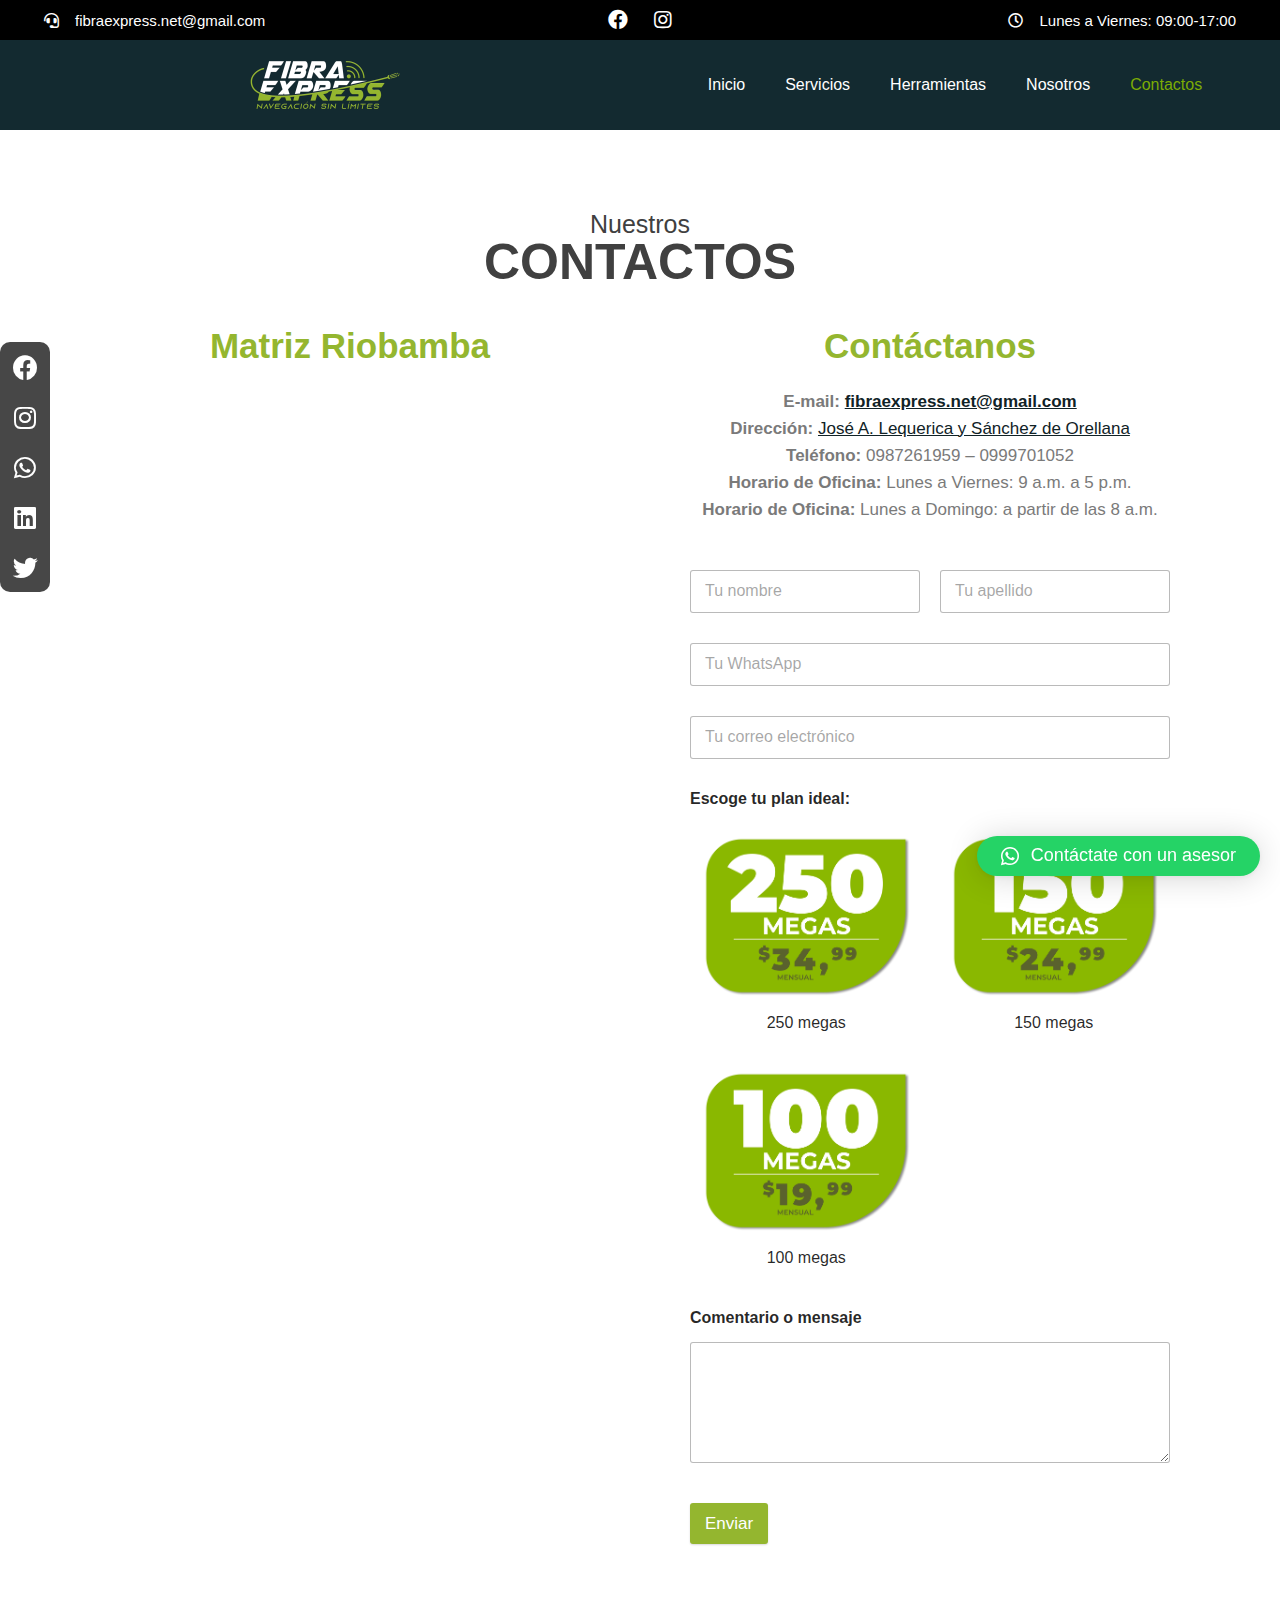
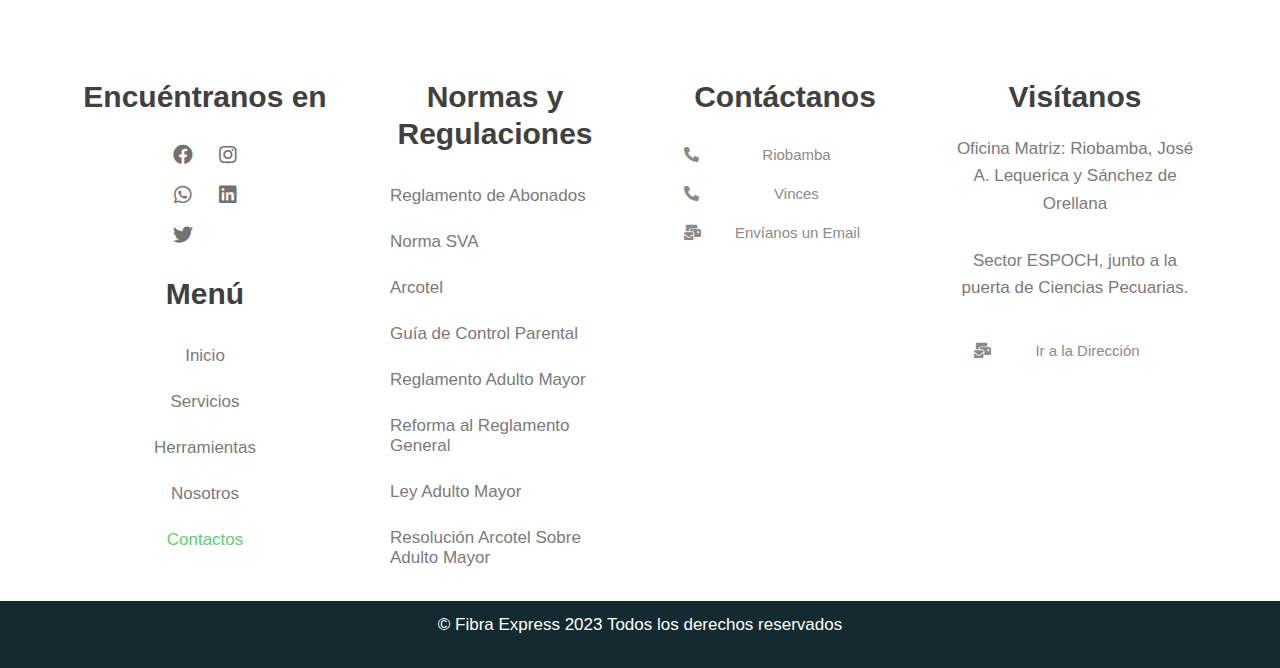
<file: inicio/index.htm>
﻿<!DOCTYPE html>
<html lang="es">
<head>
<meta charset="UTF-8">
<meta name="viewport" content="width=device-width, initial-scale=1">
	 <link rel="profile" href="https://gmpg.org/xfn/11"> 
	 <meta name='robots' content='index, follow, max-image-preview:large, max-snippet:-1, max-video-preview:-1'>

	<!-- This site is optimized with the Yoast SEO plugin v21.1 - https://yoast.com/wordpress/plugins/seo/ -->
	<title>Contactos - Fibra Express</title>
	<link rel="canonical" href="index.htm">
	<meta property="og:locale" content="es_ES">
	<meta property="og:type" content="article">
	<meta property="og:title" content="Contactos - Fibra Express">
	<meta property="og:description" content="Nuestros CONTACTOS Matriz Riobamba Contáctanos E-mail: fibraexpress.net@gmail.comDirección: José A. Lequerica y Sánchez de OrellanaTeléfono: 0987261959 &#8211; 0999701052Horario de Oficina: Lunes a Viernes: 9 a.m. a 5 p.m.Horario de Oficina: Lunes a Domingo: a partir de las 8 a.m. Por favor, activa JavaScript en tu navegador para completar este formulario.Por favor, activa JavaScript en tu navegador &hellip; Contactos Leer más &raquo;">
	<meta property="og:url" content="https://fibraexpress.net/inicio/">
	<meta property="og:site_name" content="Fibra Express">
	<meta property="article:publisher" content="https://www.facebook.com/profile.php?id=100067997058184">
	<meta property="article:modified_time" content="2023-09-12T04:17:11+00:00">
	<meta property="og:image" content="https://fibraexpress.net/wp-content/uploads/2023/09/250M.webp">
	<meta name="twitter:card" content="summary_large_image">
	<meta name="twitter:label1" content="Tiempo de lectura">
	<meta name="twitter:data1" content="2 minutos">
	<script type="application/ld+json" class="yoast-schema-graph">{"@context":"https://schema.org","@graph":[{"@type":"WebPage","@id":"https://fibraexpress.net/inicio/","url":"https://fibraexpress.net/inicio/","name":"Contactos - Fibra Express","isPartOf":{"@id":"https://fibraexpress.net/#website"},"primaryImageOfPage":{"@id":"https://fibraexpress.net/inicio/#primaryimage"},"image":{"@id":"https://fibraexpress.net/inicio/#primaryimage"},"thumbnailUrl":"https://fibraexpress.net/wp-content/uploads/2023/09/250M.webp","datePublished":"2023-08-30T18:12:36+00:00","dateModified":"2023-09-12T04:17:11+00:00","breadcrumb":{"@id":"https://fibraexpress.net/inicio/#breadcrumb"},"inLanguage":"es","potentialAction":[{"@type":"ReadAction","target":["https://fibraexpress.net/inicio/"]}]},{"@type":"ImageObject","inLanguage":"es","@id":"https://fibraexpress.net/inicio/#primaryimage","url":"https://fibraexpress.net/wp-content/uploads/2023/09/250M.webp","contentUrl":"https://fibraexpress.net/wp-content/uploads/2023/09/250M.webp","width":1788,"height":1396},{"@type":"BreadcrumbList","@id":"https://fibraexpress.net/inicio/#breadcrumb","itemListElement":[{"@type":"ListItem","position":1,"name":"Portada","item":"https://fibraexpress.net/"},{"@type":"ListItem","position":2,"name":"Contactos"}]},{"@type":"WebSite","@id":"https://fibraexpress.net/#website","url":"https://fibraexpress.net/","name":"Fibra Express","description":"","publisher":{"@id":"https://fibraexpress.net/#organization"},"potentialAction":[{"@type":"SearchAction","target":{"@type":"EntryPoint","urlTemplate":"https://fibraexpress.net/?s={search_term_string}"},"query-input":"required name=search_term_string"}],"inLanguage":"es"},{"@type":"Organization","@id":"https://fibraexpress.net/#organization","name":"Fibra Express","url":"https://fibraexpress.net/","logo":{"@type":"ImageObject","inLanguage":"es","@id":"https://fibraexpress.net/#/schema/logo/image/","url":"https://fibraexpress.net/wp-content/uploads/2023/09/logo_website-1170x420.png","contentUrl":"https://fibraexpress.net/wp-content/uploads/2023/09/logo_website-1170x420.png","width":1170,"height":420,"caption":"Fibra Express"},"image":{"@id":"https://fibraexpress.net/#/schema/logo/image/"},"sameAs":["https://www.facebook.com/profile.php?id=100067997058184","https://www.instagram.com/fibraexpress23/"]}]}</script>
	<!-- / Yoast SEO plugin. -->


<link rel='dns-prefetch' href='//fonts.googleapis.com'>
<link rel="alternate" type="application/rss+xml" title="Fibra Express &raquo; Feed" href="../feed/index.htm">
<link rel="alternate" type="application/rss+xml" title="Fibra Express &raquo; Feed de los comentarios" href="../comments/feed/index.htm">
<script>
window._wpemojiSettings = {"baseUrl":"https:\/\/s.w.org\/images\/core\/emoji\/14.0.0\/72x72\/","ext":".png","svgUrl":"https:\/\/s.w.org\/images\/core\/emoji\/14.0.0\/svg\/","svgExt":".svg","source":{"concatemoji":"https:\/\/fibraexpress.net\/wp-includes\/js\/wp-emoji-release.min.js?ver=6.3.1"}};
/*! This file is auto-generated */
!function(i,n){var o,s,e;function c(e){try{var t={supportTests:e,timestamp:(new Date).valueOf()};sessionStorage.setItem(o,JSON.stringify(t))}catch(e){}}function p(e,t,n){e.clearRect(0,0,e.canvas.width,e.canvas.height),e.fillText(t,0,0);var t=new Uint32Array(e.getImageData(0,0,e.canvas.width,e.canvas.height).data),r=(e.clearRect(0,0,e.canvas.width,e.canvas.height),e.fillText(n,0,0),new Uint32Array(e.getImageData(0,0,e.canvas.width,e.canvas.height).data));return t.every(function(e,t){return e===r[t]})}function u(e,t,n){switch(t){case"flag":return n(e,"\ud83c\udff3\ufe0f\u200d\u26a7\ufe0f","\ud83c\udff3\ufe0f\u200b\u26a7\ufe0f")?!1:!n(e,"\ud83c\uddfa\ud83c\uddf3","\ud83c\uddfa\u200b\ud83c\uddf3")&&!n(e,"\ud83c\udff4\udb40\udc67\udb40\udc62\udb40\udc65\udb40\udc6e\udb40\udc67\udb40\udc7f","\ud83c\udff4\u200b\udb40\udc67\u200b\udb40\udc62\u200b\udb40\udc65\u200b\udb40\udc6e\u200b\udb40\udc67\u200b\udb40\udc7f");case"emoji":return!n(e,"\ud83e\udef1\ud83c\udffb\u200d\ud83e\udef2\ud83c\udfff","\ud83e\udef1\ud83c\udffb\u200b\ud83e\udef2\ud83c\udfff")}return!1}function f(e,t,n){var r="undefined"!=typeof WorkerGlobalScope&&self instanceof WorkerGlobalScope?new OffscreenCanvas(300,150):i.createElement("canvas"),a=r.getContext("2d",{willReadFrequently:!0}),o=(a.textBaseline="top",a.font="600 32px Arial",{});return e.forEach(function(e){o[e]=t(a,e,n)}),o}function t(e){var t=i.createElement("script");t.src=e,t.defer=!0,i.head.appendChild(t)}"undefined"!=typeof Promise&&(o="wpEmojiSettingsSupports",s=["flag","emoji"],n.supports={everything:!0,everythingExceptFlag:!0},e=new Promise(function(e){i.addEventListener("DOMContentLoaded",e,{once:!0})}),new Promise(function(t){var n=function(){try{var e=JSON.parse(sessionStorage.getItem(o));if("object"==typeof e&&"number"==typeof e.timestamp&&(new Date).valueOf()<e.timestamp+604800&&"object"==typeof e.supportTests)return e.supportTests}catch(e){}return null}();if(!n){if("undefined"!=typeof Worker&&"undefined"!=typeof OffscreenCanvas&&"undefined"!=typeof URL&&URL.createObjectURL&&"undefined"!=typeof Blob)try{var e="postMessage("+f.toString()+"("+[JSON.stringify(s),u.toString(),p.toString()].join(",")+"));",r=new Blob([e],{type:"text/javascript"}),a=new Worker(URL.createObjectURL(r),{name:"wpTestEmojiSupports"});return void(a.onmessage=function(e){c(n=e.data),a.terminate(),t(n)})}catch(e){}c(n=f(s,u,p))}t(n)}).then(function(e){for(var t in e)n.supports[t]=e[t],n.supports.everything=n.supports.everything&&n.supports[t],"flag"!==t&&(n.supports.everythingExceptFlag=n.supports.everythingExceptFlag&&n.supports[t]);n.supports.everythingExceptFlag=n.supports.everythingExceptFlag&&!n.supports.flag,n.DOMReady=!1,n.readyCallback=function(){n.DOMReady=!0}}).then(function(){return e}).then(function(){var e;n.supports.everything||(n.readyCallback(),(e=n.source||{}).concatemoji?t(e.concatemoji):e.wpemoji&&e.twemoji&&(t(e.twemoji),t(e.wpemoji)))}))}((window,document),window._wpemojiSettings);
</script>
<style>
img.wp-smiley,
img.emoji {
	display: inline !important;
	border: none !important;
	box-shadow: none !important;
	height: 1em !important;
	width: 1em !important;
	margin: 0 0.07em !important;
	vertical-align: -0.1em !important;
	background: none !important;
	padding: 0 !important;
}
</style>
	<link rel='stylesheet' id='astra-theme-css-css' href='../wp-content/themes/astra/assets/css/minified/main.min.css?ver=4.3.1' media='all'>
<style id='astra-theme-css-inline-css'>
:root{--ast-container-default-xlg-padding:3em;--ast-container-default-lg-padding:3em;--ast-container-default-slg-padding:2em;--ast-container-default-md-padding:3em;--ast-container-default-sm-padding:3em;--ast-container-default-xs-padding:2.4em;--ast-container-default-xxs-padding:1.8em;--ast-code-block-background:#ECEFF3;--ast-comment-inputs-background:#F9FAFB;}html{font-size:106.25%;}a{color:var(--ast-global-color-1);}a:hover,a:focus{color:var(--ast-global-color-2);}body,button,input,select,textarea,.ast-button,.ast-custom-button{font-family:'Roboto',sans-serif;font-weight:400;font-size:17px;font-size:1rem;line-height:1.6em;}blockquote{color:var(--ast-global-color-1);}h1,.entry-content h1,h2,.entry-content h2,h3,.entry-content h3,h4,.entry-content h4,h5,.entry-content h5,h6,.entry-content h6,.site-title,.site-title a{font-family:'Roboto Condensed',sans-serif;font-weight:700;}.ast-site-identity .site-title a{color:#102226;}.ast-site-identity .site-title a:hover{color:#ffffff;}.ast-site-identity .site-description{color:#000000;}.site-title{font-size:26px;font-size:1.5294117647059rem;display:block;}.site-header .site-description{font-size:15px;font-size:0.88235294117647rem;display:none;}.entry-title{font-size:26px;font-size:1.5294117647059rem;}h1,.entry-content h1{font-size:48px;font-size:2.8235294117647rem;font-weight:700;font-family:'Poppins',sans-serif;line-height:1.4em;}h2,.entry-content h2{font-size:40px;font-size:2.3529411764706rem;font-weight:700;font-family:'Montserrat',sans-serif;line-height:1.25em;}h3,.entry-content h3{font-size:32px;font-size:1.8823529411765rem;font-weight:700;font-family:'Montserrat',sans-serif;line-height:1.2em;}h4,.entry-content h4{font-size:24px;font-size:1.4117647058824rem;line-height:1.2em;font-weight:700;font-family:'Montserrat',sans-serif;}h5,.entry-content h5{font-size:20px;font-size:1.1764705882353rem;line-height:1.2em;font-weight:700;font-family:'Montserrat',sans-serif;}h6,.entry-content h6{font-size:17px;font-size:1rem;line-height:1.25em;font-weight:700;font-family:'Montserrat',sans-serif;}::selection{background-color:var(--ast-global-color-1);color:#ffffff;}body,h1,.entry-title a,.entry-content h1,h2,.entry-content h2,h3,.entry-content h3,h4,.entry-content h4,h5,.entry-content h5,h6,.entry-content h6{color:var(--ast-global-color-1);}.tagcloud a:hover,.tagcloud a:focus,.tagcloud a.current-item{color:#ffffff;border-color:var(--ast-global-color-1);background-color:var(--ast-global-color-1);}input:focus,input[type="text"]:focus,input[type="email"]:focus,input[type="url"]:focus,input[type="password"]:focus,input[type="reset"]:focus,input[type="search"]:focus,textarea:focus{border-color:var(--ast-global-color-1);}input[type="radio"]:checked,input[type=reset],input[type="checkbox"]:checked,input[type="checkbox"]:hover:checked,input[type="checkbox"]:focus:checked,input[type=range]::-webkit-slider-thumb{border-color:var(--ast-global-color-1);background-color:var(--ast-global-color-1);box-shadow:none;}.site-footer a:hover + .post-count,.site-footer a:focus + .post-count{background:var(--ast-global-color-1);border-color:var(--ast-global-color-1);}.single .nav-links .nav-previous,.single .nav-links .nav-next{color:var(--ast-global-color-1);}.entry-meta,.entry-meta *{line-height:1.45;color:var(--ast-global-color-1);}.entry-meta a:hover,.entry-meta a:hover *,.entry-meta a:focus,.entry-meta a:focus *,.page-links > .page-link,.page-links .page-link:hover,.post-navigation a:hover{color:var(--ast-global-color-2);}#cat option,.secondary .calendar_wrap thead a,.secondary .calendar_wrap thead a:visited{color:var(--ast-global-color-1);}.secondary .calendar_wrap #today,.ast-progress-val span{background:var(--ast-global-color-1);}.secondary a:hover + .post-count,.secondary a:focus + .post-count{background:var(--ast-global-color-1);border-color:var(--ast-global-color-1);}.calendar_wrap #today > a{color:#ffffff;}.page-links .page-link,.single .post-navigation a{color:var(--ast-global-color-1);}.ast-archive-title{color:var(--ast-global-color-1);}.widget-title,.widget .wp-block-heading{font-size:24px;font-size:1.4117647058824rem;color:var(--ast-global-color-1);}.ast-single-post .entry-content a,.ast-comment-content a:not(.ast-comment-edit-reply-wrap a){text-decoration:underline;}.ast-single-post .wp-block-button .wp-block-button__link,.ast-single-post .elementor-button-wrapper .elementor-button,.ast-single-post .entry-content .uagb-tab a,.ast-single-post .entry-content .uagb-ifb-cta a,.ast-single-post .entry-content .wp-block-uagb-buttons a,.ast-single-post .entry-content .uabb-module-content a,.ast-single-post .entry-content .uagb-post-grid a,.ast-single-post .entry-content .uagb-timeline a,.ast-single-post .entry-content .uagb-toc__wrap a,.ast-single-post .entry-content .uagb-taxomony-box a,.ast-single-post .entry-content .woocommerce a,.entry-content .wp-block-latest-posts > li > a,.ast-single-post .entry-content .wp-block-file__button{text-decoration:none;}a:focus-visible,.ast-menu-toggle:focus-visible,.site .skip-link:focus-visible,.wp-block-loginout input:focus-visible,.wp-block-search.wp-block-search__button-inside .wp-block-search__inside-wrapper,.ast-header-navigation-arrow:focus-visible,.woocommerce .wc-proceed-to-checkout > .checkout-button:focus-visible,.woocommerce .woocommerce-MyAccount-navigation ul li a:focus-visible,.ast-orders-table__row .ast-orders-table__cell:focus-visible,.woocommerce .woocommerce-order-details .order-again > .button:focus-visible,.woocommerce .woocommerce-message a.button.wc-forward:focus-visible,.woocommerce #minus_qty:focus-visible,.woocommerce #plus_qty:focus-visible,a#ast-apply-coupon:focus-visible,.woocommerce .woocommerce-info a:focus-visible,.woocommerce .astra-shop-summary-wrap a:focus-visible,.woocommerce a.wc-forward:focus-visible,#ast-apply-coupon:focus-visible,.woocommerce-js .woocommerce-mini-cart-item a.remove:focus-visible{outline-style:dotted;outline-color:inherit;outline-width:thin;border-color:transparent;}input:focus,input[type="text"]:focus,input[type="email"]:focus,input[type="url"]:focus,input[type="password"]:focus,input[type="reset"]:focus,input[type="search"]:focus,input[type="number"]:focus,textarea:focus,.wp-block-search__input:focus,[data-section="section-header-mobile-trigger"] .ast-button-wrap .ast-mobile-menu-trigger-minimal:focus,.ast-mobile-popup-drawer.active .menu-toggle-close:focus,.woocommerce-ordering select.orderby:focus,#ast-scroll-top:focus,#coupon_code:focus,.woocommerce-page #comment:focus,.woocommerce #reviews #respond input#submit:focus,.woocommerce a.add_to_cart_button:focus,.woocommerce .button.single_add_to_cart_button:focus,.woocommerce .woocommerce-cart-form button:focus,.woocommerce .woocommerce-cart-form__cart-item .quantity .qty:focus,.woocommerce .woocommerce-billing-fields .woocommerce-billing-fields__field-wrapper .woocommerce-input-wrapper > .input-text:focus,.woocommerce #order_comments:focus,.woocommerce #place_order:focus,.woocommerce .woocommerce-address-fields .woocommerce-address-fields__field-wrapper .woocommerce-input-wrapper > .input-text:focus,.woocommerce .woocommerce-MyAccount-content form button:focus,.woocommerce .woocommerce-MyAccount-content .woocommerce-EditAccountForm .woocommerce-form-row .woocommerce-Input.input-text:focus,.woocommerce .ast-woocommerce-container .woocommerce-pagination ul.page-numbers li a:focus,body #content .woocommerce form .form-row .select2-container--default .select2-selection--single:focus,#ast-coupon-code:focus,.woocommerce.woocommerce-js .quantity input[type=number]:focus,.woocommerce-js .woocommerce-mini-cart-item .quantity input[type=number]:focus,.woocommerce p#ast-coupon-trigger:focus{border-style:dotted;border-color:inherit;border-width:thin;outline-color:transparent;}.ast-logo-title-inline .site-logo-img{padding-right:1em;}.site-logo-img img{filter:url(#ast-img-color-filter); transition:all 0.2s linear;}.ast-page-builder-template .hentry {margin: 0;}.ast-page-builder-template .site-content > .ast-container {max-width: 100%;padding: 0;}.ast-page-builder-template .site-content #primary {padding: 0;margin: 0;}.ast-page-builder-template .no-results {text-align: center;margin: 4em auto;}.ast-page-builder-template .ast-pagination {padding: 2em;}.ast-page-builder-template .entry-header.ast-no-title.ast-no-thumbnail {margin-top: 0;}.ast-page-builder-template .entry-header.ast-header-without-markup {margin-top: 0;margin-bottom: 0;}.ast-page-builder-template .entry-header.ast-no-title.ast-no-meta {margin-bottom: 0;}.ast-page-builder-template.single .post-navigation {padding-bottom: 2em;}.ast-page-builder-template.single-post .site-content > .ast-container {max-width: 100%;}.ast-page-builder-template .entry-header {margin-top: 2em;margin-left: auto;margin-right: auto;}.ast-page-builder-template .ast-archive-description {margin: 2em auto 0;padding-left: 20px;padding-right: 20px;}.ast-page-builder-template .ast-row {margin-left: 0;margin-right: 0;}.single.ast-page-builder-template .entry-header + .entry-content {margin-bottom: 2em;}@media(min-width: 921px) {.ast-page-builder-template.archive.ast-right-sidebar .ast-row article,.ast-page-builder-template.archive.ast-left-sidebar .ast-row article {padding-left: 0;padding-right: 0;}}.ast-header-break-point #ast-desktop-header{display:none;}@media (min-width:921px){#ast-mobile-header{display:none;}}.wp-block-buttons.aligncenter{justify-content:center;}@media (max-width:921px){.ast-theme-transparent-header #primary,.ast-theme-transparent-header #secondary{padding:0;}}@media (max-width:921px){.ast-plain-container.ast-no-sidebar #primary{padding:0;}}.ast-plain-container.ast-no-sidebar #primary{margin-top:0;margin-bottom:0;}.wp-block-button.is-style-outline .wp-block-button__link{border-color:var(--ast-global-color-1);border-top-width:0px;border-right-width:0px;border-bottom-width:0px;border-left-width:0px;}div.wp-block-button.is-style-outline > .wp-block-button__link:not(.has-text-color),div.wp-block-button.wp-block-button__link.is-style-outline:not(.has-text-color){color:var(--ast-global-color-1);}.wp-block-button.is-style-outline .wp-block-button__link:hover,div.wp-block-button.is-style-outline .wp-block-button__link:focus,div.wp-block-button.is-style-outline > .wp-block-button__link:not(.has-text-color):hover,div.wp-block-button.wp-block-button__link.is-style-outline:not(.has-text-color):hover{color:var(--ast-global-color-2);background-color:var(--ast-global-color-1);border-color:var(--ast-global-color-1);}.post-page-numbers.current .page-link,.ast-pagination .page-numbers.current{color:#ffffff;border-color:var(--ast-global-color-1);background-color:var(--ast-global-color-1);border-radius:2px;}.wp-block-button.is-style-outline .wp-block-button__link{border-top-width:0px;border-right-width:0px;border-bottom-width:0px;border-left-width:0px;}h1.widget-title{font-weight:700;}h2.widget-title{font-weight:700;}h3.widget-title{font-weight:700;}#page{display:flex;flex-direction:column;min-height:100vh;}.ast-404-layout-1 h1.page-title{color:var(--ast-global-color-2);}.single .post-navigation a{line-height:1em;height:inherit;}.error-404 .page-sub-title{font-size:1.5rem;font-weight:inherit;}.search .site-content .content-area .search-form{margin-bottom:0;}#page .site-content{flex-grow:1;}.widget{margin-bottom:1.25em;}#secondary li{line-height:1.5em;}#secondary .wp-block-group h2{margin-bottom:0.7em;}#secondary h2{font-size:1.7rem;}.ast-separate-container .ast-article-post,.ast-separate-container .ast-article-single,.ast-separate-container .ast-comment-list li.depth-1,.ast-separate-container .comment-respond{padding:3em;}.ast-separate-container .ast-article-single .ast-article-single{padding:0;}.ast-article-single .wp-block-post-template-is-layout-grid{padding-left:0;}.ast-separate-container .ast-comment-list li.depth-1,.hentry{margin-bottom:2em;}.ast-separate-container .ast-archive-description,.ast-separate-container .ast-author-box{border-bottom:1px solid var(--ast-border-color);}.ast-separate-container .comments-title{padding:2em 2em 0 2em;}.ast-page-builder-template .comment-form-textarea,.ast-comment-formwrap .ast-grid-common-col{padding:0;}.ast-comment-formwrap{padding:0 20px;display:inline-flex;column-gap:20px;}.archive.ast-page-builder-template .entry-header{margin-top:2em;}.ast-page-builder-template .ast-comment-formwrap{width:100%;}.entry-title{margin-bottom:0.5em;}.ast-archive-description p{font-size:inherit;font-weight:inherit;line-height:inherit;}@media (min-width:921px){.ast-left-sidebar.ast-page-builder-template #secondary,.archive.ast-right-sidebar.ast-page-builder-template .site-main{padding-left:20px;padding-right:20px;}}@media (max-width:544px){.ast-comment-formwrap.ast-row{column-gap:10px;display:inline-block;}#ast-commentform .ast-grid-common-col{position:relative;width:100%;}}@media (min-width:1201px){.ast-separate-container .ast-article-post,.ast-separate-container .ast-article-single,.ast-separate-container .ast-author-box,.ast-separate-container .ast-404-layout-1,.ast-separate-container .no-results{padding:3em;}}@media (max-width:921px){.ast-separate-container #primary,.ast-separate-container #secondary{padding:1.5em 0;}#primary,#secondary{padding:1.5em 0;margin:0;}.ast-left-sidebar #content > .ast-container{display:flex;flex-direction:column-reverse;width:100%;}}@media (min-width:922px){.ast-separate-container.ast-right-sidebar #primary,.ast-separate-container.ast-left-sidebar #primary{border:0;}.search-no-results.ast-separate-container #primary{margin-bottom:4em;}}.wp-block-button .wp-block-button__link{color:var(--ast-global-color-5);}.wp-block-button .wp-block-button__link:hover,.wp-block-button .wp-block-button__link:focus{color:var(--ast-global-color-2);background-color:var(--ast-global-color-1);border-color:var(--ast-global-color-1);}.elementor-widget-heading h1.elementor-heading-title{line-height:1.4em;}.elementor-widget-heading h2.elementor-heading-title{line-height:1.25em;}.elementor-widget-heading h3.elementor-heading-title{line-height:1.2em;}.elementor-widget-heading h4.elementor-heading-title{line-height:1.2em;}.elementor-widget-heading h5.elementor-heading-title{line-height:1.2em;}.elementor-widget-heading h6.elementor-heading-title{line-height:1.25em;}.wp-block-button .wp-block-button__link,.wp-block-search .wp-block-search__button,body .wp-block-file .wp-block-file__button{border-style:solid;border-top-width:0px;border-right-width:0px;border-left-width:0px;border-bottom-width:0px;border-color:var(--ast-global-color-1);background-color:var(--ast-global-color-1);color:var(--ast-global-color-5);font-family:inherit;font-weight:500;line-height:1em;font-size:16px;font-size:0.94117647058824rem;border-top-left-radius:30px;border-top-right-radius:30px;border-bottom-right-radius:30px;border-bottom-left-radius:30px;padding-top:10px;padding-right:20px;padding-bottom:10px;padding-left:20px;}.menu-toggle,button,.ast-button,.ast-custom-button,.button,input#submit,input[type="button"],input[type="submit"],input[type="reset"],#comments .submit,.search .search-submit,form[CLASS*="wp-block-search__"].wp-block-search .wp-block-search__inside-wrapper .wp-block-search__button,body .wp-block-file .wp-block-file__button,.search .search-submit,.woocommerce-js a.button,.woocommerce button.button,.woocommerce .woocommerce-message a.button,.woocommerce #respond input#submit.alt,.woocommerce input.button.alt,.woocommerce input.button,.woocommerce input.button:disabled,.woocommerce input.button:disabled[disabled],.woocommerce input.button:disabled:hover,.woocommerce input.button:disabled[disabled]:hover,.woocommerce #respond input#submit,.woocommerce button.button.alt.disabled,.wc-block-grid__products .wc-block-grid__product .wp-block-button__link,.wc-block-grid__product-onsale,[CLASS*="wc-block"] button,.woocommerce-js .astra-cart-drawer .astra-cart-drawer-content .woocommerce-mini-cart__buttons .button:not(.checkout):not(.ast-continue-shopping),.woocommerce-js .astra-cart-drawer .astra-cart-drawer-content .woocommerce-mini-cart__buttons a.checkout,.woocommerce button.button.alt.disabled.wc-variation-selection-needed{border-style:solid;border-top-width:0px;border-right-width:0px;border-left-width:0px;border-bottom-width:0px;color:var(--ast-global-color-5);border-color:var(--ast-global-color-1);background-color:var(--ast-global-color-1);padding-top:10px;padding-right:20px;padding-bottom:10px;padding-left:20px;font-family:inherit;font-weight:500;font-size:16px;font-size:0.94117647058824rem;line-height:1em;border-top-left-radius:30px;border-top-right-radius:30px;border-bottom-right-radius:30px;border-bottom-left-radius:30px;}button:focus,.menu-toggle:hover,button:hover,.ast-button:hover,.ast-custom-button:hover .button:hover,.ast-custom-button:hover ,input[type=reset]:hover,input[type=reset]:focus,input#submit:hover,input#submit:focus,input[type="button"]:hover,input[type="button"]:focus,input[type="submit"]:hover,input[type="submit"]:focus,form[CLASS*="wp-block-search__"].wp-block-search .wp-block-search__inside-wrapper .wp-block-search__button:hover,form[CLASS*="wp-block-search__"].wp-block-search .wp-block-search__inside-wrapper .wp-block-search__button:focus,body .wp-block-file .wp-block-file__button:hover,body .wp-block-file .wp-block-file__button:focus,.woocommerce-js a.button:hover,.woocommerce button.button:hover,.woocommerce .woocommerce-message a.button:hover,.woocommerce #respond input#submit:hover,.woocommerce #respond input#submit.alt:hover,.woocommerce input.button.alt:hover,.woocommerce input.button:hover,.woocommerce button.button.alt.disabled:hover,.wc-block-grid__products .wc-block-grid__product .wp-block-button__link:hover,[CLASS*="wc-block"] button:hover,.woocommerce-js .astra-cart-drawer .astra-cart-drawer-content .woocommerce-mini-cart__buttons .button:not(.checkout):not(.ast-continue-shopping):hover,.woocommerce-js .astra-cart-drawer .astra-cart-drawer-content .woocommerce-mini-cart__buttons a.checkout:hover,.woocommerce button.button.alt.disabled.wc-variation-selection-needed:hover{color:var(--ast-global-color-2);background-color:var(--ast-global-color-1);border-color:var(--ast-global-color-1);}form[CLASS*="wp-block-search__"].wp-block-search .wp-block-search__inside-wrapper .wp-block-search__button.has-icon{padding-top:calc(10px - 3px);padding-right:calc(20px - 3px);padding-bottom:calc(10px - 3px);padding-left:calc(20px - 3px);}@media (max-width:921px){.ast-mobile-header-stack .main-header-bar .ast-search-menu-icon{display:inline-block;}.ast-header-break-point.ast-header-custom-item-outside .ast-mobile-header-stack .main-header-bar .ast-search-icon{margin:0;}.ast-comment-avatar-wrap img{max-width:2.5em;}.ast-separate-container .ast-comment-list li.depth-1{padding:1.5em 2.14em;}.ast-separate-container .comment-respond{padding:2em 2.14em;}.ast-comment-meta{padding:0 1.8888em 1.3333em;}}@media (min-width:544px){.ast-container{max-width:100%;}}@media (max-width:544px){.ast-separate-container .ast-article-post,.ast-separate-container .ast-article-single,.ast-separate-container .comments-title,.ast-separate-container .ast-archive-description{padding:1.5em 1em;}.ast-separate-container #content .ast-container{padding-left:0.54em;padding-right:0.54em;}.ast-separate-container .ast-comment-list li.depth-1{padding:1.5em 1em;margin-bottom:1.5em;}.ast-separate-container .ast-comment-list .bypostauthor{padding:.5em;}.ast-search-menu-icon.ast-dropdown-active .search-field{width:170px;}}@media (min-width:545px){.ast-page-builder-template .comments-area,.single.ast-page-builder-template .entry-header,.single.ast-page-builder-template .post-navigation,.single.ast-page-builder-template .ast-single-related-posts-container{max-width:1240px;margin-left:auto;margin-right:auto;}}.ast-separate-container{background-color:#ffffff;;background-image:none;;}@media (max-width:921px){.widget-title{font-size:24px;font-size:1.4117647058824rem;}body,button,input,select,textarea,.ast-button,.ast-custom-button{font-size:17px;font-size:1rem;}#secondary,#secondary button,#secondary input,#secondary select,#secondary textarea{font-size:17px;font-size:1rem;}.site-title{display:block;}.site-header .site-description{display:none;}.entry-title{font-size:30px;}h1,.entry-content h1{font-size:36px;}h2,.entry-content h2{font-size:30px;}h3,.entry-content h3{font-size:25px;}h4,.entry-content h4{font-size:20px;font-size:1.1764705882353rem;}h5,.entry-content h5{font-size:17px;font-size:1rem;}h6,.entry-content h6{font-size:15px;font-size:0.88235294117647rem;}}@media (max-width:544px){.widget-title{font-size:24px;font-size:1.4117647058824rem;}body,button,input,select,textarea,.ast-button,.ast-custom-button{font-size:17px;font-size:1rem;}#secondary,#secondary button,#secondary input,#secondary select,#secondary textarea{font-size:17px;font-size:1rem;}.site-title{display:block;}.site-header .site-description{display:none;}.entry-title{font-size:30px;}h1,.entry-content h1{font-size:32px;}h2,.entry-content h2{font-size:26px;}h3,.entry-content h3{font-size:22px;}h4,.entry-content h4{font-size:18px;font-size:1.0588235294118rem;}h5,.entry-content h5{font-size:15px;font-size:0.88235294117647rem;}h6,.entry-content h6{font-size:13px;font-size:0.76470588235294rem;}}@media (max-width:544px){html{font-size:106.25%;}}@media (min-width:922px){.ast-container{max-width:1240px;}}@media (min-width:922px){.site-content .ast-container{display:flex;}}@media (max-width:921px){.site-content .ast-container{flex-direction:column;}}@media (min-width:922px){.main-header-menu .sub-menu .menu-item.ast-left-align-sub-menu:hover > .sub-menu,.main-header-menu .sub-menu .menu-item.ast-left-align-sub-menu.focus > .sub-menu{margin-left:-0px;}}.entry-content li > p{margin-bottom:0;}blockquote,cite {font-style: initial;}.wp-block-file {display: flex;align-items: center;flex-wrap: wrap;justify-content: space-between;}.wp-block-pullquote {border: none;}.wp-block-pullquote blockquote::before {content: "\201D";font-family: "Helvetica",sans-serif;display: flex;transform: rotate( 180deg );font-size: 6rem;font-style: normal;line-height: 1;font-weight: bold;align-items: center;justify-content: center;}.has-text-align-right > blockquote::before {justify-content: flex-start;}.has-text-align-left > blockquote::before {justify-content: flex-end;}figure.wp-block-pullquote.is-style-solid-color blockquote {max-width: 100%;text-align: inherit;}html body {--wp--custom--ast-default-block-top-padding: 3em;--wp--custom--ast-default-block-right-padding: 3em;--wp--custom--ast-default-block-bottom-padding: 3em;--wp--custom--ast-default-block-left-padding: 3em;--wp--custom--ast-container-width: 1200px;--wp--custom--ast-content-width-size: 1200px;--wp--custom--ast-wide-width-size: calc(1200px + var(--wp--custom--ast-default-block-left-padding) + var(--wp--custom--ast-default-block-right-padding));}.ast-narrow-container {--wp--custom--ast-content-width-size: 750px;--wp--custom--ast-wide-width-size: 750px;}@media(max-width: 921px) {html body {--wp--custom--ast-default-block-top-padding: 3em;--wp--custom--ast-default-block-right-padding: 2em;--wp--custom--ast-default-block-bottom-padding: 3em;--wp--custom--ast-default-block-left-padding: 2em;}}@media(max-width: 544px) {html body {--wp--custom--ast-default-block-top-padding: 3em;--wp--custom--ast-default-block-right-padding: 1.5em;--wp--custom--ast-default-block-bottom-padding: 3em;--wp--custom--ast-default-block-left-padding: 1.5em;}}.entry-content > .wp-block-group,.entry-content > .wp-block-cover,.entry-content > .wp-block-columns {padding-top: var(--wp--custom--ast-default-block-top-padding);padding-right: var(--wp--custom--ast-default-block-right-padding);padding-bottom: var(--wp--custom--ast-default-block-bottom-padding);padding-left: var(--wp--custom--ast-default-block-left-padding);}.ast-plain-container.ast-no-sidebar .entry-content > .alignfull,.ast-page-builder-template .ast-no-sidebar .entry-content > .alignfull {margin-left: calc( -50vw + 50%);margin-right: calc( -50vw + 50%);max-width: 100vw;width: 100vw;}.ast-plain-container.ast-no-sidebar .entry-content .alignfull .alignfull,.ast-page-builder-template.ast-no-sidebar .entry-content .alignfull .alignfull,.ast-plain-container.ast-no-sidebar .entry-content .alignfull .alignwide,.ast-page-builder-template.ast-no-sidebar .entry-content .alignfull .alignwide,.ast-plain-container.ast-no-sidebar .entry-content .alignwide .alignfull,.ast-page-builder-template.ast-no-sidebar .entry-content .alignwide .alignfull,.ast-plain-container.ast-no-sidebar .entry-content .alignwide .alignwide,.ast-page-builder-template.ast-no-sidebar .entry-content .alignwide .alignwide,.ast-plain-container.ast-no-sidebar .entry-content .wp-block-column .alignfull,.ast-page-builder-template.ast-no-sidebar .entry-content .wp-block-column .alignfull,.ast-plain-container.ast-no-sidebar .entry-content .wp-block-column .alignwide,.ast-page-builder-template.ast-no-sidebar .entry-content .wp-block-column .alignwide {margin-left: auto;margin-right: auto;width: 100%;}[ast-blocks-layout] .wp-block-separator:not(.is-style-dots) {height: 0;}[ast-blocks-layout] .wp-block-separator {margin: 20px auto;}[ast-blocks-layout] .wp-block-separator:not(.is-style-wide):not(.is-style-dots) {max-width: 100px;}[ast-blocks-layout] .wp-block-separator.has-background {padding: 0;}.entry-content[ast-blocks-layout] > * {max-width: var(--wp--custom--ast-content-width-size);margin-left: auto;margin-right: auto;}.entry-content[ast-blocks-layout] > .alignwide {max-width: var(--wp--custom--ast-wide-width-size);}.entry-content[ast-blocks-layout] .alignfull {max-width: none;}.entry-content .wp-block-columns {margin-bottom: 0;}blockquote {margin: 1.5em;border: none;}.wp-block-quote:not(.has-text-align-right):not(.has-text-align-center) {border-left: 5px solid rgba(0,0,0,0.05);}.has-text-align-right > blockquote,blockquote.has-text-align-right {border-right: 5px solid rgba(0,0,0,0.05);}.has-text-align-left > blockquote,blockquote.has-text-align-left {border-left: 5px solid rgba(0,0,0,0.05);}.wp-block-site-tagline,.wp-block-latest-posts .read-more {margin-top: 15px;}.wp-block-loginout p label {display: block;}.wp-block-loginout p:not(.login-remember):not(.login-submit) input {width: 100%;}.wp-block-loginout input:focus {border-color: transparent;}.wp-block-loginout input:focus {outline: thin dotted;}.entry-content .wp-block-media-text .wp-block-media-text__content {padding: 0 0 0 8%;}.entry-content .wp-block-media-text.has-media-on-the-right .wp-block-media-text__content {padding: 0 8% 0 0;}.entry-content .wp-block-media-text.has-background .wp-block-media-text__content {padding: 8%;}.entry-content .wp-block-cover:not([class*="background-color"]) .wp-block-cover__inner-container,.entry-content .wp-block-cover:not([class*="background-color"]) .wp-block-cover-image-text,.entry-content .wp-block-cover:not([class*="background-color"]) .wp-block-cover-text,.entry-content .wp-block-cover-image:not([class*="background-color"]) .wp-block-cover__inner-container,.entry-content .wp-block-cover-image:not([class*="background-color"]) .wp-block-cover-image-text,.entry-content .wp-block-cover-image:not([class*="background-color"]) .wp-block-cover-text {color: var(--ast-global-color-5);}.wp-block-loginout .login-remember input {width: 1.1rem;height: 1.1rem;margin: 0 5px 4px 0;vertical-align: middle;}.wp-block-latest-posts > li > *:first-child,.wp-block-latest-posts:not(.is-grid) > li:first-child {margin-top: 0;}.wp-block-search__inside-wrapper .wp-block-search__input {padding: 0 10px;color: var(--ast-global-color-3);background: var(--ast-global-color-5);border-color: var(--ast-border-color);}.wp-block-latest-posts .read-more {margin-bottom: 1.5em;}.wp-block-search__no-button .wp-block-search__inside-wrapper .wp-block-search__input {padding-top: 5px;padding-bottom: 5px;}.wp-block-latest-posts .wp-block-latest-posts__post-date,.wp-block-latest-posts .wp-block-latest-posts__post-author {font-size: 1rem;}.wp-block-latest-posts > li > *,.wp-block-latest-posts:not(.is-grid) > li {margin-top: 12px;margin-bottom: 12px;}.ast-page-builder-template .entry-content[ast-blocks-layout] > *,.ast-page-builder-template .entry-content[ast-blocks-layout] > .alignfull > * {max-width: none;}.ast-page-builder-template .entry-content[ast-blocks-layout] > .alignwide > * {max-width: var(--wp--custom--ast-wide-width-size);}.ast-page-builder-template .entry-content[ast-blocks-layout] > .inherit-container-width > *,.ast-page-builder-template .entry-content[ast-blocks-layout] > * > *,.entry-content[ast-blocks-layout] > .wp-block-cover .wp-block-cover__inner-container {max-width: var(--wp--custom--ast-content-width-size);margin-left: auto;margin-right: auto;}.entry-content[ast-blocks-layout] .wp-block-cover:not(.alignleft):not(.alignright) {width: auto;}@media(max-width: 1200px) {.ast-separate-container .entry-content > .alignfull,.ast-separate-container .entry-content[ast-blocks-layout] > .alignwide,.ast-plain-container .entry-content[ast-blocks-layout] > .alignwide,.ast-plain-container .entry-content .alignfull {margin-left: calc(-1 * min(var(--ast-container-default-xlg-padding),20px)) ;margin-right: calc(-1 * min(var(--ast-container-default-xlg-padding),20px));}}@media(min-width: 1201px) {.ast-separate-container .entry-content > .alignfull {margin-left: calc(-1 * var(--ast-container-default-xlg-padding) );margin-right: calc(-1 * var(--ast-container-default-xlg-padding) );}.ast-separate-container .entry-content[ast-blocks-layout] > .alignwide,.ast-plain-container .entry-content[ast-blocks-layout] > .alignwide {margin-left: calc(-1 * var(--wp--custom--ast-default-block-left-padding) );margin-right: calc(-1 * var(--wp--custom--ast-default-block-right-padding) );}}@media(min-width: 921px) {.ast-separate-container .entry-content .wp-block-group.alignwide:not(.inherit-container-width) > :where(:not(.alignleft):not(.alignright)),.ast-plain-container .entry-content .wp-block-group.alignwide:not(.inherit-container-width) > :where(:not(.alignleft):not(.alignright)) {max-width: calc( var(--wp--custom--ast-content-width-size) + 80px );}.ast-plain-container.ast-right-sidebar .entry-content[ast-blocks-layout] .alignfull,.ast-plain-container.ast-left-sidebar .entry-content[ast-blocks-layout] .alignfull {margin-left: -60px;margin-right: -60px;}}@media(min-width: 544px) {.entry-content > .alignleft {margin-right: 20px;}.entry-content > .alignright {margin-left: 20px;}}@media (max-width:544px){.wp-block-columns .wp-block-column:not(:last-child){margin-bottom:20px;}.wp-block-latest-posts{margin:0;}}@media( max-width: 600px ) {.entry-content .wp-block-media-text .wp-block-media-text__content,.entry-content .wp-block-media-text.has-media-on-the-right .wp-block-media-text__content {padding: 8% 0 0;}.entry-content .wp-block-media-text.has-background .wp-block-media-text__content {padding: 8%;}}.ast-page-builder-template .entry-header {padding-left: 0;}.ast-narrow-container .site-content .wp-block-uagb-image--align-full .wp-block-uagb-image__figure {max-width: 100%;margin-left: auto;margin-right: auto;}.entry-content ul,.entry-content ol {padding: revert;margin: revert;}:root .has-ast-global-color-0-color{color:var(--ast-global-color-0);}:root .has-ast-global-color-0-background-color{background-color:var(--ast-global-color-0);}:root .wp-block-button .has-ast-global-color-0-color{color:var(--ast-global-color-0);}:root .wp-block-button .has-ast-global-color-0-background-color{background-color:var(--ast-global-color-0);}:root .has-ast-global-color-1-color{color:var(--ast-global-color-1);}:root .has-ast-global-color-1-background-color{background-color:var(--ast-global-color-1);}:root .wp-block-button .has-ast-global-color-1-color{color:var(--ast-global-color-1);}:root .wp-block-button .has-ast-global-color-1-background-color{background-color:var(--ast-global-color-1);}:root .has-ast-global-color-2-color{color:var(--ast-global-color-2);}:root .has-ast-global-color-2-background-color{background-color:var(--ast-global-color-2);}:root .wp-block-button .has-ast-global-color-2-color{color:var(--ast-global-color-2);}:root .wp-block-button .has-ast-global-color-2-background-color{background-color:var(--ast-global-color-2);}:root .has-ast-global-color-3-color{color:var(--ast-global-color-3);}:root .has-ast-global-color-3-background-color{background-color:var(--ast-global-color-3);}:root .wp-block-button .has-ast-global-color-3-color{color:var(--ast-global-color-3);}:root .wp-block-button .has-ast-global-color-3-background-color{background-color:var(--ast-global-color-3);}:root .has-ast-global-color-4-color{color:var(--ast-global-color-4);}:root .has-ast-global-color-4-background-color{background-color:var(--ast-global-color-4);}:root .wp-block-button .has-ast-global-color-4-color{color:var(--ast-global-color-4);}:root .wp-block-button .has-ast-global-color-4-background-color{background-color:var(--ast-global-color-4);}:root .has-ast-global-color-5-color{color:var(--ast-global-color-5);}:root .has-ast-global-color-5-background-color{background-color:var(--ast-global-color-5);}:root .wp-block-button .has-ast-global-color-5-color{color:var(--ast-global-color-5);}:root .wp-block-button .has-ast-global-color-5-background-color{background-color:var(--ast-global-color-5);}:root .has-ast-global-color-6-color{color:var(--ast-global-color-6);}:root .has-ast-global-color-6-background-color{background-color:var(--ast-global-color-6);}:root .wp-block-button .has-ast-global-color-6-color{color:var(--ast-global-color-6);}:root .wp-block-button .has-ast-global-color-6-background-color{background-color:var(--ast-global-color-6);}:root .has-ast-global-color-7-color{color:var(--ast-global-color-7);}:root .has-ast-global-color-7-background-color{background-color:var(--ast-global-color-7);}:root .wp-block-button .has-ast-global-color-7-color{color:var(--ast-global-color-7);}:root .wp-block-button .has-ast-global-color-7-background-color{background-color:var(--ast-global-color-7);}:root .has-ast-global-color-8-color{color:var(--ast-global-color-8);}:root .has-ast-global-color-8-background-color{background-color:var(--ast-global-color-8);}:root .wp-block-button .has-ast-global-color-8-color{color:var(--ast-global-color-8);}:root .wp-block-button .has-ast-global-color-8-background-color{background-color:var(--ast-global-color-8);}:root{--ast-global-color-0:#575759;--ast-global-color-1:#102226;--ast-global-color-2:#a1bf34;--ast-global-color-3:#8ca62e;--ast-global-color-4:#f2f2f2;--ast-global-color-5:#ffffff;--ast-global-color-6:#e2e8f0;--ast-global-color-7:#cbd5e1;--ast-global-color-8:#94a3b8;}:root {--ast-border-color : #ffffff;}.ast-archive-entry-banner {-js-display: flex;display: flex;flex-direction: column;justify-content: center;text-align: center;position: relative;background: #eeeeee;}.ast-archive-entry-banner[data-banner-width-type="custom"] {margin: 0 auto;width: 100%;}.ast-archive-entry-banner[data-banner-layout="layout-1"] {background: inherit;padding: 20px 0;text-align: left;}body.archive .ast-archive-description{max-width:1200px;width:100%;text-align:left;padding-top:3em;padding-right:3em;padding-bottom:3em;padding-left:3em;}body.archive .ast-archive-description .ast-archive-title,body.archive .ast-archive-description .ast-archive-title *{font-weight:600;font-size:32px;font-size:1.8823529411765rem;}body.archive .ast-archive-description > *:not(:last-child){margin-bottom:10px;}@media (max-width:921px){body.archive .ast-archive-description{text-align:left;}}@media (max-width:544px){body.archive .ast-archive-description{text-align:left;}}.ast-breadcrumbs .trail-browse,.ast-breadcrumbs .trail-items,.ast-breadcrumbs .trail-items li{display:inline-block;margin:0;padding:0;border:none;background:inherit;text-indent:0;text-decoration:none;}.ast-breadcrumbs .trail-browse{font-size:inherit;font-style:inherit;font-weight:inherit;color:inherit;}.ast-breadcrumbs .trail-items{list-style:none;}.trail-items li::after{padding:0 0.3em;content:"\00bb";}.trail-items li:last-of-type::after{display:none;}h1,.entry-content h1,h2,.entry-content h2,h3,.entry-content h3,h4,.entry-content h4,h5,.entry-content h5,h6,.entry-content h6{color:var(--ast-global-color-1);}.entry-title a{color:var(--ast-global-color-1);}@media (max-width:921px){.ast-builder-grid-row-container.ast-builder-grid-row-tablet-3-firstrow .ast-builder-grid-row > *:first-child,.ast-builder-grid-row-container.ast-builder-grid-row-tablet-3-lastrow .ast-builder-grid-row > *:last-child{grid-column:1 / -1;}}@media (max-width:544px){.ast-builder-grid-row-container.ast-builder-grid-row-mobile-3-firstrow .ast-builder-grid-row > *:first-child,.ast-builder-grid-row-container.ast-builder-grid-row-mobile-3-lastrow .ast-builder-grid-row > *:last-child{grid-column:1 / -1;}}.ast-builder-layout-element[data-section="title_tagline"]{display:flex;}@media (max-width:921px){.ast-header-break-point .ast-builder-layout-element[data-section="title_tagline"]{display:flex;}}@media (max-width:544px){.ast-header-break-point .ast-builder-layout-element[data-section="title_tagline"]{display:flex;}}.footer-widget-area.widget-area.site-footer-focus-item{width:auto;}.elementor-widget-heading .elementor-heading-title{margin:0;}.elementor-page .ast-menu-toggle{color:unset !important;background:unset !important;}.elementor-post.elementor-grid-item.hentry{margin-bottom:0;}.woocommerce div.product .elementor-element.elementor-products-grid .related.products ul.products li.product,.elementor-element .elementor-wc-products .woocommerce[class*='columns-'] ul.products li.product{width:auto;margin:0;float:none;}.elementor-toc__list-wrapper{margin:0;}body .elementor hr{background-color:#ccc;margin:0;}.ast-left-sidebar .elementor-section.elementor-section-stretched,.ast-right-sidebar .elementor-section.elementor-section-stretched{max-width:100%;left:0 !important;}.elementor-template-full-width .ast-container{display:block;}.elementor-screen-only,.screen-reader-text,.screen-reader-text span,.ui-helper-hidden-accessible{top:0 !important;}@media (max-width:544px){.elementor-element .elementor-wc-products .woocommerce[class*="columns-"] ul.products li.product{width:auto;margin:0;}.elementor-element .woocommerce .woocommerce-result-count{float:none;}}.ast-header-break-point .main-header-bar{border-bottom-width:1px;}@media (min-width:922px){.main-header-bar{border-bottom-width:1px;}}.main-header-menu .menu-item, #astra-footer-menu .menu-item, .main-header-bar .ast-masthead-custom-menu-items{-js-display:flex;display:flex;-webkit-box-pack:center;-webkit-justify-content:center;-moz-box-pack:center;-ms-flex-pack:center;justify-content:center;-webkit-box-orient:vertical;-webkit-box-direction:normal;-webkit-flex-direction:column;-moz-box-orient:vertical;-moz-box-direction:normal;-ms-flex-direction:column;flex-direction:column;}.main-header-menu > .menu-item > .menu-link, #astra-footer-menu > .menu-item > .menu-link{height:100%;-webkit-box-align:center;-webkit-align-items:center;-moz-box-align:center;-ms-flex-align:center;align-items:center;-js-display:flex;display:flex;}.ast-header-break-point .main-navigation ul .menu-item .menu-link .icon-arrow:first-of-type svg{top:.2em;margin-top:0px;margin-left:0px;width:.65em;transform:translate(0, -2px) rotateZ(270deg);}.ast-mobile-popup-content .ast-submenu-expanded > .ast-menu-toggle{transform:rotateX(180deg);overflow-y:auto;}.ast-separate-container .blog-layout-1, .ast-separate-container .blog-layout-2, .ast-separate-container .blog-layout-3{background-color:transparent;background-image:none;}.ast-separate-container .ast-article-post{background-color:#ffffff;;background-image:none;;}@media (max-width:921px){.ast-separate-container .ast-article-post{background-color:var(--ast-global-color-5);;background-image:none;;}}@media (max-width:544px){.ast-separate-container .ast-article-post{background-color:var(--ast-global-color-5);;background-image:none;;}}.ast-separate-container .ast-article-single:not(.ast-related-post), .ast-separate-container .comments-area .comment-respond,.ast-separate-container .comments-area .ast-comment-list li, .woocommerce.ast-separate-container .ast-woocommerce-container, .ast-separate-container .error-404, .ast-separate-container .no-results, .single.ast-separate-container .site-main .ast-author-meta, .ast-separate-container .related-posts-title-wrapper,.ast-separate-container .comments-count-wrapper, .ast-box-layout.ast-plain-container .site-content,.ast-padded-layout.ast-plain-container .site-content, .ast-separate-container .comments-area .comments-title, .ast-separate-container .ast-archive-description{background-color:#ffffff;;background-image:none;;}@media (max-width:921px){.ast-separate-container .ast-article-single:not(.ast-related-post), .ast-separate-container .comments-area .comment-respond,.ast-separate-container .comments-area .ast-comment-list li, .woocommerce.ast-separate-container .ast-woocommerce-container, .ast-separate-container .error-404, .ast-separate-container .no-results, .single.ast-separate-container .site-main .ast-author-meta, .ast-separate-container .related-posts-title-wrapper,.ast-separate-container .comments-count-wrapper, .ast-box-layout.ast-plain-container .site-content,.ast-padded-layout.ast-plain-container .site-content, .ast-separate-container .comments-area .comments-title, .ast-separate-container .ast-archive-description{background-color:var(--ast-global-color-5);;background-image:none;;}}@media (max-width:544px){.ast-separate-container .ast-article-single:not(.ast-related-post), .ast-separate-container .comments-area .comment-respond,.ast-separate-container .comments-area .ast-comment-list li, .woocommerce.ast-separate-container .ast-woocommerce-container, .ast-separate-container .error-404, .ast-separate-container .no-results, .single.ast-separate-container .site-main .ast-author-meta, .ast-separate-container .related-posts-title-wrapper,.ast-separate-container .comments-count-wrapper, .ast-box-layout.ast-plain-container .site-content,.ast-padded-layout.ast-plain-container .site-content, .ast-separate-container .comments-area .comments-title, .ast-separate-container .ast-archive-description{background-color:var(--ast-global-color-5);;background-image:none;;}}.ast-separate-container.ast-two-container #secondary .widget{background-color:#ffffff;;background-image:none;;}@media (max-width:921px){.ast-separate-container.ast-two-container #secondary .widget{background-color:var(--ast-global-color-5);;background-image:none;;}}@media (max-width:544px){.ast-separate-container.ast-two-container #secondary .widget{background-color:var(--ast-global-color-5);;background-image:none;;}}.ast-plain-container, .ast-page-builder-template{background-color:#ffffff;;background-image:none;;}@media (max-width:921px){.ast-plain-container, .ast-page-builder-template{background-color:var(--ast-global-color-5);;background-image:none;;}}@media (max-width:544px){.ast-plain-container, .ast-page-builder-template{background-color:var(--ast-global-color-5);;background-image:none;;}}
		#ast-scroll-top {
			display: none;
			position: fixed;
			text-align: center;
			cursor: pointer;
			z-index: 99;
			width: 2.1em;
			height: 2.1em;
			line-height: 2.1;
			color: #ffffff;
			border-radius: 2px;
			content: "";
			outline: inherit;
		}
		@media (min-width: 769px) {
			#ast-scroll-top {
				content: "769";
			}
		}
		#ast-scroll-top .ast-icon.icon-arrow svg {
			margin-left: 0px;
			vertical-align: middle;
			transform: translate(0, -20%) rotate(180deg);
			width: 1.6em;
		}
		.ast-scroll-to-top-right {
			right: 30px;
			bottom: 30px;
		}
		.ast-scroll-to-top-left {
			left: 30px;
			bottom: 30px;
		}
	#ast-scroll-top{background-color:var(--ast-global-color-1);font-size:15px;font-size:0.88235294117647rem;}@media (max-width:921px){#ast-scroll-top .ast-icon.icon-arrow svg{width:1em;}}.ast-mobile-header-content > *,.ast-desktop-header-content > * {padding: 10px 0;height: auto;}.ast-mobile-header-content > *:first-child,.ast-desktop-header-content > *:first-child {padding-top: 10px;}.ast-mobile-header-content > .ast-builder-menu,.ast-desktop-header-content > .ast-builder-menu {padding-top: 0;}.ast-mobile-header-content > *:last-child,.ast-desktop-header-content > *:last-child {padding-bottom: 0;}.ast-mobile-header-content .ast-search-menu-icon.ast-inline-search label,.ast-desktop-header-content .ast-search-menu-icon.ast-inline-search label {width: 100%;}.ast-desktop-header-content .main-header-bar-navigation .ast-submenu-expanded > .ast-menu-toggle::before {transform: rotateX(180deg);}#ast-desktop-header .ast-desktop-header-content,.ast-mobile-header-content .ast-search-icon,.ast-desktop-header-content .ast-search-icon,.ast-mobile-header-wrap .ast-mobile-header-content,.ast-main-header-nav-open.ast-popup-nav-open .ast-mobile-header-wrap .ast-mobile-header-content,.ast-main-header-nav-open.ast-popup-nav-open .ast-desktop-header-content {display: none;}.ast-main-header-nav-open.ast-header-break-point #ast-desktop-header .ast-desktop-header-content,.ast-main-header-nav-open.ast-header-break-point .ast-mobile-header-wrap .ast-mobile-header-content {display: block;}.ast-desktop .ast-desktop-header-content .astra-menu-animation-slide-up > .menu-item > .sub-menu,.ast-desktop .ast-desktop-header-content .astra-menu-animation-slide-up > .menu-item .menu-item > .sub-menu,.ast-desktop .ast-desktop-header-content .astra-menu-animation-slide-down > .menu-item > .sub-menu,.ast-desktop .ast-desktop-header-content .astra-menu-animation-slide-down > .menu-item .menu-item > .sub-menu,.ast-desktop .ast-desktop-header-content .astra-menu-animation-fade > .menu-item > .sub-menu,.ast-desktop .ast-desktop-header-content .astra-menu-animation-fade > .menu-item .menu-item > .sub-menu {opacity: 1;visibility: visible;}.ast-hfb-header.ast-default-menu-enable.ast-header-break-point .ast-mobile-header-wrap .ast-mobile-header-content .main-header-bar-navigation {width: unset;margin: unset;}.ast-mobile-header-content.content-align-flex-end .main-header-bar-navigation .menu-item-has-children > .ast-menu-toggle,.ast-desktop-header-content.content-align-flex-end .main-header-bar-navigation .menu-item-has-children > .ast-menu-toggle {left: calc( 20px - 0.907em);right: auto;}.ast-mobile-header-content .ast-search-menu-icon,.ast-mobile-header-content .ast-search-menu-icon.slide-search,.ast-desktop-header-content .ast-search-menu-icon,.ast-desktop-header-content .ast-search-menu-icon.slide-search {width: 100%;position: relative;display: block;right: auto;transform: none;}.ast-mobile-header-content .ast-search-menu-icon.slide-search .search-form,.ast-mobile-header-content .ast-search-menu-icon .search-form,.ast-desktop-header-content .ast-search-menu-icon.slide-search .search-form,.ast-desktop-header-content .ast-search-menu-icon .search-form {right: 0;visibility: visible;opacity: 1;position: relative;top: auto;transform: none;padding: 0;display: block;overflow: hidden;}.ast-mobile-header-content .ast-search-menu-icon.ast-inline-search .search-field,.ast-mobile-header-content .ast-search-menu-icon .search-field,.ast-desktop-header-content .ast-search-menu-icon.ast-inline-search .search-field,.ast-desktop-header-content .ast-search-menu-icon .search-field {width: 100%;padding-right: 5.5em;}.ast-mobile-header-content .ast-search-menu-icon .search-submit,.ast-desktop-header-content .ast-search-menu-icon .search-submit {display: block;position: absolute;height: 100%;top: 0;right: 0;padding: 0 1em;border-radius: 0;}.ast-hfb-header.ast-default-menu-enable.ast-header-break-point .ast-mobile-header-wrap .ast-mobile-header-content .main-header-bar-navigation ul .sub-menu .menu-link {padding-left: 30px;}.ast-hfb-header.ast-default-menu-enable.ast-header-break-point .ast-mobile-header-wrap .ast-mobile-header-content .main-header-bar-navigation .sub-menu .menu-item .menu-item .menu-link {padding-left: 40px;}.ast-mobile-popup-drawer.active .ast-mobile-popup-inner{background-color:#ffffff;;}.ast-mobile-header-wrap .ast-mobile-header-content, .ast-desktop-header-content{background-color:#ffffff;;}.ast-mobile-popup-content > *, .ast-mobile-header-content > *, .ast-desktop-popup-content > *, .ast-desktop-header-content > *{padding-top:0px;padding-bottom:0px;}.content-align-flex-start .ast-builder-layout-element{justify-content:flex-start;}.content-align-flex-start .main-header-menu{text-align:left;}.ast-mobile-popup-drawer.active .menu-toggle-close{color:#3a3a3a;}.ast-mobile-header-wrap .ast-primary-header-bar,.ast-primary-header-bar .site-primary-header-wrap{min-height:80px;}.ast-desktop .ast-primary-header-bar .main-header-menu > .menu-item{line-height:80px;}.ast-header-break-point #masthead .ast-mobile-header-wrap .ast-primary-header-bar,.ast-header-break-point #masthead .ast-mobile-header-wrap .ast-below-header-bar,.ast-header-break-point #masthead .ast-mobile-header-wrap .ast-above-header-bar{padding-left:20px;padding-right:20px;}.ast-header-break-point .ast-primary-header-bar{border-bottom-width:1px;border-bottom-color:#eaeaea;border-bottom-style:solid;}@media (min-width:922px){.ast-primary-header-bar{border-bottom-width:1px;border-bottom-color:#eaeaea;border-bottom-style:solid;}}.ast-primary-header-bar{background-color:#ffffff;;}.ast-primary-header-bar{display:block;}@media (max-width:921px){.ast-header-break-point .ast-primary-header-bar{display:grid;}}@media (max-width:544px){.ast-header-break-point .ast-primary-header-bar{display:grid;}}[data-section="section-header-mobile-trigger"] .ast-button-wrap .ast-mobile-menu-trigger-minimal{color:var(--ast-global-color-1);border:none;background:transparent;}[data-section="section-header-mobile-trigger"] .ast-button-wrap .mobile-menu-toggle-icon .ast-mobile-svg{width:20px;height:20px;fill:var(--ast-global-color-1);}[data-section="section-header-mobile-trigger"] .ast-button-wrap .mobile-menu-wrap .mobile-menu{color:var(--ast-global-color-1);}.ast-builder-menu-mobile .main-navigation .main-header-menu .menu-item > .menu-link{color:var(--ast-global-color-3);}.ast-builder-menu-mobile .main-navigation .main-header-menu .menu-item > .ast-menu-toggle{color:var(--ast-global-color-3);}.ast-builder-menu-mobile .main-navigation .menu-item:hover > .menu-link, .ast-builder-menu-mobile .main-navigation .inline-on-mobile .menu-item:hover > .ast-menu-toggle{color:var(--ast-global-color-1);}.ast-builder-menu-mobile .main-navigation .menu-item:hover > .ast-menu-toggle{color:var(--ast-global-color-1);}.ast-builder-menu-mobile .main-navigation .menu-item.current-menu-item > .menu-link, .ast-builder-menu-mobile .main-navigation .inline-on-mobile .menu-item.current-menu-item > .ast-menu-toggle, .ast-builder-menu-mobile .main-navigation .menu-item.current-menu-ancestor > .menu-link, .ast-builder-menu-mobile .main-navigation .menu-item.current-menu-ancestor > .ast-menu-toggle{color:var(--ast-global-color-1);}.ast-builder-menu-mobile .main-navigation .menu-item.current-menu-item > .ast-menu-toggle{color:var(--ast-global-color-1);}.ast-builder-menu-mobile .main-navigation .menu-item.menu-item-has-children > .ast-menu-toggle{top:0;}.ast-builder-menu-mobile .main-navigation .menu-item-has-children > .menu-link:after{content:unset;}.ast-hfb-header .ast-builder-menu-mobile .main-header-menu, .ast-hfb-header .ast-builder-menu-mobile .main-navigation .menu-item .menu-link, .ast-hfb-header .ast-builder-menu-mobile .main-navigation .menu-item .sub-menu .menu-link{border-style:none;}.ast-builder-menu-mobile .main-navigation .menu-item.menu-item-has-children > .ast-menu-toggle{top:0;}@media (max-width:921px){.ast-builder-menu-mobile .main-navigation .main-header-menu .menu-item > .menu-link{color:var(--ast-global-color-3);}.ast-builder-menu-mobile .main-navigation .menu-item > .ast-menu-toggle{color:var(--ast-global-color-3);}.ast-builder-menu-mobile .main-navigation .menu-item:hover > .menu-link, .ast-builder-menu-mobile .main-navigation .inline-on-mobile .menu-item:hover > .ast-menu-toggle{color:var(--ast-global-color-1);background:var(--ast-global-color-4);}.ast-builder-menu-mobile .main-navigation .menu-item:hover > .ast-menu-toggle{color:var(--ast-global-color-1);}.ast-builder-menu-mobile .main-navigation .menu-item.current-menu-item > .menu-link, .ast-builder-menu-mobile .main-navigation .inline-on-mobile .menu-item.current-menu-item > .ast-menu-toggle, .ast-builder-menu-mobile .main-navigation .menu-item.current-menu-ancestor > .menu-link, .ast-builder-menu-mobile .main-navigation .menu-item.current-menu-ancestor > .ast-menu-toggle{color:var(--ast-global-color-1);background:var(--ast-global-color-4);}.ast-builder-menu-mobile .main-navigation .menu-item.current-menu-item > .ast-menu-toggle{color:var(--ast-global-color-1);}.ast-builder-menu-mobile .main-navigation .menu-item.menu-item-has-children > .ast-menu-toggle{top:0;}.ast-builder-menu-mobile .main-navigation .menu-item-has-children > .menu-link:after{content:unset;}.ast-builder-menu-mobile .main-navigation .main-header-menu, .ast-builder-menu-mobile .main-navigation .main-header-menu .sub-menu{background-color:var(--ast-global-color-5);;}}@media (max-width:544px){.ast-builder-menu-mobile .main-navigation .menu-item.menu-item-has-children > .ast-menu-toggle{top:0;}}.ast-builder-menu-mobile .main-navigation{display:block;}@media (max-width:921px){.ast-header-break-point .ast-builder-menu-mobile .main-navigation{display:block;}}@media (max-width:544px){.ast-header-break-point .ast-builder-menu-mobile .main-navigation{display:block;}}:root{--e-global-color-astglobalcolor0:#575759;--e-global-color-astglobalcolor1:#102226;--e-global-color-astglobalcolor2:#a1bf34;--e-global-color-astglobalcolor3:#8ca62e;--e-global-color-astglobalcolor4:#f2f2f2;--e-global-color-astglobalcolor5:#ffffff;--e-global-color-astglobalcolor6:#e2e8f0;--e-global-color-astglobalcolor7:#cbd5e1;--e-global-color-astglobalcolor8:#94a3b8;}
</style>
<link rel='stylesheet' id='astra-google-fonts-css' href='../css?family=Roboto%3A400%7CRoboto+Condensed%3A700%7CPoppins%3A400%7CMontserrat%3A400&#038;display=fallback&#038;ver=4.3.1' media='all'>
<link rel='stylesheet' id='wp-block-library-css' href='../wp-includes/css/dist/block-library/style.min.css?ver=6.3.1' media='all'>
<style id='global-styles-inline-css'>
body{--wp--preset--color--black: #000000;--wp--preset--color--cyan-bluish-gray: #abb8c3;--wp--preset--color--white: #ffffff;--wp--preset--color--pale-pink: #f78da7;--wp--preset--color--vivid-red: #cf2e2e;--wp--preset--color--luminous-vivid-orange: #ff6900;--wp--preset--color--luminous-vivid-amber: #fcb900;--wp--preset--color--light-green-cyan: #7bdcb5;--wp--preset--color--vivid-green-cyan: #00d084;--wp--preset--color--pale-cyan-blue: #8ed1fc;--wp--preset--color--vivid-cyan-blue: #0693e3;--wp--preset--color--vivid-purple: #9b51e0;--wp--preset--color--ast-global-color-0: var(--ast-global-color-0);--wp--preset--color--ast-global-color-1: var(--ast-global-color-1);--wp--preset--color--ast-global-color-2: var(--ast-global-color-2);--wp--preset--color--ast-global-color-3: var(--ast-global-color-3);--wp--preset--color--ast-global-color-4: var(--ast-global-color-4);--wp--preset--color--ast-global-color-5: var(--ast-global-color-5);--wp--preset--color--ast-global-color-6: var(--ast-global-color-6);--wp--preset--color--ast-global-color-7: var(--ast-global-color-7);--wp--preset--color--ast-global-color-8: var(--ast-global-color-8);--wp--preset--gradient--vivid-cyan-blue-to-vivid-purple: linear-gradient(135deg,rgba(6,147,227,1) 0%,rgb(155,81,224) 100%);--wp--preset--gradient--light-green-cyan-to-vivid-green-cyan: linear-gradient(135deg,rgb(122,220,180) 0%,rgb(0,208,130) 100%);--wp--preset--gradient--luminous-vivid-amber-to-luminous-vivid-orange: linear-gradient(135deg,rgba(252,185,0,1) 0%,rgba(255,105,0,1) 100%);--wp--preset--gradient--luminous-vivid-orange-to-vivid-red: linear-gradient(135deg,rgba(255,105,0,1) 0%,rgb(207,46,46) 100%);--wp--preset--gradient--very-light-gray-to-cyan-bluish-gray: linear-gradient(135deg,rgb(238,238,238) 0%,rgb(169,184,195) 100%);--wp--preset--gradient--cool-to-warm-spectrum: linear-gradient(135deg,rgb(74,234,220) 0%,rgb(151,120,209) 20%,rgb(207,42,186) 40%,rgb(238,44,130) 60%,rgb(251,105,98) 80%,rgb(254,248,76) 100%);--wp--preset--gradient--blush-light-purple: linear-gradient(135deg,rgb(255,206,236) 0%,rgb(152,150,240) 100%);--wp--preset--gradient--blush-bordeaux: linear-gradient(135deg,rgb(254,205,165) 0%,rgb(254,45,45) 50%,rgb(107,0,62) 100%);--wp--preset--gradient--luminous-dusk: linear-gradient(135deg,rgb(255,203,112) 0%,rgb(199,81,192) 50%,rgb(65,88,208) 100%);--wp--preset--gradient--pale-ocean: linear-gradient(135deg,rgb(255,245,203) 0%,rgb(182,227,212) 50%,rgb(51,167,181) 100%);--wp--preset--gradient--electric-grass: linear-gradient(135deg,rgb(202,248,128) 0%,rgb(113,206,126) 100%);--wp--preset--gradient--midnight: linear-gradient(135deg,rgb(2,3,129) 0%,rgb(40,116,252) 100%);--wp--preset--font-size--small: 13px;--wp--preset--font-size--medium: 20px;--wp--preset--font-size--large: 36px;--wp--preset--font-size--x-large: 42px;--wp--preset--spacing--20: 0.44rem;--wp--preset--spacing--30: 0.67rem;--wp--preset--spacing--40: 1rem;--wp--preset--spacing--50: 1.5rem;--wp--preset--spacing--60: 2.25rem;--wp--preset--spacing--70: 3.38rem;--wp--preset--spacing--80: 5.06rem;--wp--preset--shadow--natural: 6px 6px 9px rgba(0, 0, 0, 0.2);--wp--preset--shadow--deep: 12px 12px 50px rgba(0, 0, 0, 0.4);--wp--preset--shadow--sharp: 6px 6px 0px rgba(0, 0, 0, 0.2);--wp--preset--shadow--outlined: 6px 6px 0px -3px rgba(255, 255, 255, 1), 6px 6px rgba(0, 0, 0, 1);--wp--preset--shadow--crisp: 6px 6px 0px rgba(0, 0, 0, 1);}body { margin: 0;--wp--style--global--content-size: var(--wp--custom--ast-content-width-size);--wp--style--global--wide-size: var(--wp--custom--ast-wide-width-size); }.wp-site-blocks > .alignleft { float: left; margin-right: 2em; }.wp-site-blocks > .alignright { float: right; margin-left: 2em; }.wp-site-blocks > .aligncenter { justify-content: center; margin-left: auto; margin-right: auto; }:where(.wp-site-blocks) > * { margin-block-start: 24px; margin-block-end: 0; }:where(.wp-site-blocks) > :first-child:first-child { margin-block-start: 0; }:where(.wp-site-blocks) > :last-child:last-child { margin-block-end: 0; }body { --wp--style--block-gap: 24px; }:where(body .is-layout-flow)  > :first-child:first-child{margin-block-start: 0;}:where(body .is-layout-flow)  > :last-child:last-child{margin-block-end: 0;}:where(body .is-layout-flow)  > *{margin-block-start: 24px;margin-block-end: 0;}:where(body .is-layout-constrained)  > :first-child:first-child{margin-block-start: 0;}:where(body .is-layout-constrained)  > :last-child:last-child{margin-block-end: 0;}:where(body .is-layout-constrained)  > *{margin-block-start: 24px;margin-block-end: 0;}:where(body .is-layout-flex) {gap: 24px;}:where(body .is-layout-grid) {gap: 24px;}body .is-layout-flow > .alignleft{float: left;margin-inline-start: 0;margin-inline-end: 2em;}body .is-layout-flow > .alignright{float: right;margin-inline-start: 2em;margin-inline-end: 0;}body .is-layout-flow > .aligncenter{margin-left: auto !important;margin-right: auto !important;}body .is-layout-constrained > .alignleft{float: left;margin-inline-start: 0;margin-inline-end: 2em;}body .is-layout-constrained > .alignright{float: right;margin-inline-start: 2em;margin-inline-end: 0;}body .is-layout-constrained > .aligncenter{margin-left: auto !important;margin-right: auto !important;}body .is-layout-constrained > :where(:not(.alignleft):not(.alignright):not(.alignfull)){max-width: var(--wp--style--global--content-size);margin-left: auto !important;margin-right: auto !important;}body .is-layout-constrained > .alignwide{max-width: var(--wp--style--global--wide-size);}body .is-layout-flex{display: flex;}body .is-layout-flex{flex-wrap: wrap;align-items: center;}body .is-layout-flex > *{margin: 0;}body .is-layout-grid{display: grid;}body .is-layout-grid > *{margin: 0;}body{padding-top: 0px;padding-right: 0px;padding-bottom: 0px;padding-left: 0px;}a:where(:not(.wp-element-button)){text-decoration: none;}.wp-element-button, .wp-block-button__link{background-color: #32373c;border-width: 0;color: #fff;font-family: inherit;font-size: inherit;line-height: inherit;padding: calc(0.667em + 2px) calc(1.333em + 2px);text-decoration: none;}.has-black-color{color: var(--wp--preset--color--black) !important;}.has-cyan-bluish-gray-color{color: var(--wp--preset--color--cyan-bluish-gray) !important;}.has-white-color{color: var(--wp--preset--color--white) !important;}.has-pale-pink-color{color: var(--wp--preset--color--pale-pink) !important;}.has-vivid-red-color{color: var(--wp--preset--color--vivid-red) !important;}.has-luminous-vivid-orange-color{color: var(--wp--preset--color--luminous-vivid-orange) !important;}.has-luminous-vivid-amber-color{color: var(--wp--preset--color--luminous-vivid-amber) !important;}.has-light-green-cyan-color{color: var(--wp--preset--color--light-green-cyan) !important;}.has-vivid-green-cyan-color{color: var(--wp--preset--color--vivid-green-cyan) !important;}.has-pale-cyan-blue-color{color: var(--wp--preset--color--pale-cyan-blue) !important;}.has-vivid-cyan-blue-color{color: var(--wp--preset--color--vivid-cyan-blue) !important;}.has-vivid-purple-color{color: var(--wp--preset--color--vivid-purple) !important;}.has-ast-global-color-0-color{color: var(--wp--preset--color--ast-global-color-0) !important;}.has-ast-global-color-1-color{color: var(--wp--preset--color--ast-global-color-1) !important;}.has-ast-global-color-2-color{color: var(--wp--preset--color--ast-global-color-2) !important;}.has-ast-global-color-3-color{color: var(--wp--preset--color--ast-global-color-3) !important;}.has-ast-global-color-4-color{color: var(--wp--preset--color--ast-global-color-4) !important;}.has-ast-global-color-5-color{color: var(--wp--preset--color--ast-global-color-5) !important;}.has-ast-global-color-6-color{color: var(--wp--preset--color--ast-global-color-6) !important;}.has-ast-global-color-7-color{color: var(--wp--preset--color--ast-global-color-7) !important;}.has-ast-global-color-8-color{color: var(--wp--preset--color--ast-global-color-8) !important;}.has-black-background-color{background-color: var(--wp--preset--color--black) !important;}.has-cyan-bluish-gray-background-color{background-color: var(--wp--preset--color--cyan-bluish-gray) !important;}.has-white-background-color{background-color: var(--wp--preset--color--white) !important;}.has-pale-pink-background-color{background-color: var(--wp--preset--color--pale-pink) !important;}.has-vivid-red-background-color{background-color: var(--wp--preset--color--vivid-red) !important;}.has-luminous-vivid-orange-background-color{background-color: var(--wp--preset--color--luminous-vivid-orange) !important;}.has-luminous-vivid-amber-background-color{background-color: var(--wp--preset--color--luminous-vivid-amber) !important;}.has-light-green-cyan-background-color{background-color: var(--wp--preset--color--light-green-cyan) !important;}.has-vivid-green-cyan-background-color{background-color: var(--wp--preset--color--vivid-green-cyan) !important;}.has-pale-cyan-blue-background-color{background-color: var(--wp--preset--color--pale-cyan-blue) !important;}.has-vivid-cyan-blue-background-color{background-color: var(--wp--preset--color--vivid-cyan-blue) !important;}.has-vivid-purple-background-color{background-color: var(--wp--preset--color--vivid-purple) !important;}.has-ast-global-color-0-background-color{background-color: var(--wp--preset--color--ast-global-color-0) !important;}.has-ast-global-color-1-background-color{background-color: var(--wp--preset--color--ast-global-color-1) !important;}.has-ast-global-color-2-background-color{background-color: var(--wp--preset--color--ast-global-color-2) !important;}.has-ast-global-color-3-background-color{background-color: var(--wp--preset--color--ast-global-color-3) !important;}.has-ast-global-color-4-background-color{background-color: var(--wp--preset--color--ast-global-color-4) !important;}.has-ast-global-color-5-background-color{background-color: var(--wp--preset--color--ast-global-color-5) !important;}.has-ast-global-color-6-background-color{background-color: var(--wp--preset--color--ast-global-color-6) !important;}.has-ast-global-color-7-background-color{background-color: var(--wp--preset--color--ast-global-color-7) !important;}.has-ast-global-color-8-background-color{background-color: var(--wp--preset--color--ast-global-color-8) !important;}.has-black-border-color{border-color: var(--wp--preset--color--black) !important;}.has-cyan-bluish-gray-border-color{border-color: var(--wp--preset--color--cyan-bluish-gray) !important;}.has-white-border-color{border-color: var(--wp--preset--color--white) !important;}.has-pale-pink-border-color{border-color: var(--wp--preset--color--pale-pink) !important;}.has-vivid-red-border-color{border-color: var(--wp--preset--color--vivid-red) !important;}.has-luminous-vivid-orange-border-color{border-color: var(--wp--preset--color--luminous-vivid-orange) !important;}.has-luminous-vivid-amber-border-color{border-color: var(--wp--preset--color--luminous-vivid-amber) !important;}.has-light-green-cyan-border-color{border-color: var(--wp--preset--color--light-green-cyan) !important;}.has-vivid-green-cyan-border-color{border-color: var(--wp--preset--color--vivid-green-cyan) !important;}.has-pale-cyan-blue-border-color{border-color: var(--wp--preset--color--pale-cyan-blue) !important;}.has-vivid-cyan-blue-border-color{border-color: var(--wp--preset--color--vivid-cyan-blue) !important;}.has-vivid-purple-border-color{border-color: var(--wp--preset--color--vivid-purple) !important;}.has-ast-global-color-0-border-color{border-color: var(--wp--preset--color--ast-global-color-0) !important;}.has-ast-global-color-1-border-color{border-color: var(--wp--preset--color--ast-global-color-1) !important;}.has-ast-global-color-2-border-color{border-color: var(--wp--preset--color--ast-global-color-2) !important;}.has-ast-global-color-3-border-color{border-color: var(--wp--preset--color--ast-global-color-3) !important;}.has-ast-global-color-4-border-color{border-color: var(--wp--preset--color--ast-global-color-4) !important;}.has-ast-global-color-5-border-color{border-color: var(--wp--preset--color--ast-global-color-5) !important;}.has-ast-global-color-6-border-color{border-color: var(--wp--preset--color--ast-global-color-6) !important;}.has-ast-global-color-7-border-color{border-color: var(--wp--preset--color--ast-global-color-7) !important;}.has-ast-global-color-8-border-color{border-color: var(--wp--preset--color--ast-global-color-8) !important;}.has-vivid-cyan-blue-to-vivid-purple-gradient-background{background: var(--wp--preset--gradient--vivid-cyan-blue-to-vivid-purple) !important;}.has-light-green-cyan-to-vivid-green-cyan-gradient-background{background: var(--wp--preset--gradient--light-green-cyan-to-vivid-green-cyan) !important;}.has-luminous-vivid-amber-to-luminous-vivid-orange-gradient-background{background: var(--wp--preset--gradient--luminous-vivid-amber-to-luminous-vivid-orange) !important;}.has-luminous-vivid-orange-to-vivid-red-gradient-background{background: var(--wp--preset--gradient--luminous-vivid-orange-to-vivid-red) !important;}.has-very-light-gray-to-cyan-bluish-gray-gradient-background{background: var(--wp--preset--gradient--very-light-gray-to-cyan-bluish-gray) !important;}.has-cool-to-warm-spectrum-gradient-background{background: var(--wp--preset--gradient--cool-to-warm-spectrum) !important;}.has-blush-light-purple-gradient-background{background: var(--wp--preset--gradient--blush-light-purple) !important;}.has-blush-bordeaux-gradient-background{background: var(--wp--preset--gradient--blush-bordeaux) !important;}.has-luminous-dusk-gradient-background{background: var(--wp--preset--gradient--luminous-dusk) !important;}.has-pale-ocean-gradient-background{background: var(--wp--preset--gradient--pale-ocean) !important;}.has-electric-grass-gradient-background{background: var(--wp--preset--gradient--electric-grass) !important;}.has-midnight-gradient-background{background: var(--wp--preset--gradient--midnight) !important;}.has-small-font-size{font-size: var(--wp--preset--font-size--small) !important;}.has-medium-font-size{font-size: var(--wp--preset--font-size--medium) !important;}.has-large-font-size{font-size: var(--wp--preset--font-size--large) !important;}.has-x-large-font-size{font-size: var(--wp--preset--font-size--x-large) !important;}
.wp-block-navigation a:where(:not(.wp-element-button)){color: inherit;}
.wp-block-pullquote{font-size: 1.5em;line-height: 1.6;}
</style>
<link rel='stylesheet' id='dashicons-css' href='../wp-includes/css/dashicons.min.css?ver=6.3.1' media='all'>
<link rel='stylesheet' id='post-views-counter-frontend-css' href='../wp-content/plugins/post-views-counter/css/frontend.min.css?ver=1.3.13' media='all'>
<link rel='stylesheet' id='elementor-icons-css' href='../wp-content/plugins/elementor/assets/lib/eicons/css/elementor-icons.min.css?ver=5.23.0' media='all'>
<link rel='stylesheet' id='elementor-frontend-css' href='../wp-content/plugins/elementor/assets/css/frontend-lite.min.css?ver=3.16.1' media='all'>
<link rel='stylesheet' id='swiper-css' href='../wp-content/plugins/elementor/assets/lib/swiper/v8/css/swiper.min.css?ver=8.4.5' media='all'>
<link rel='stylesheet' id='elementor-post-20-css' href='../wp-content/uploads/elementor/css/post-20.css?ver=1694547185' media='all'>
<link rel='stylesheet' id='elementor-pro-css' href='../wp-content/plugins/elementor-pro/assets/css/frontend-lite.min.css?ver=3.15.1' media='all'>
<link rel='stylesheet' id='elementor-global-css' href='../wp-content/uploads/elementor/css/global.css?ver=1694547186' media='all'>
<link rel='stylesheet' id='elementor-post-27-css' href='../wp-content/uploads/elementor/css/post-27.css?ver=1694547375' media='all'>
<link rel='stylesheet' id='elementor-post-35-css' href='../wp-content/uploads/elementor/css/post-35.css?ver=1694547186' media='all'>
<link rel='stylesheet' id='elementor-post-398-css' href='../wp-content/uploads/elementor/css/post-398.css?ver=1694547186' media='all'>
<link rel='stylesheet' id='qlwapp-css' href='../wp-content/plugins/wp-whatsapp-chat/build/frontend/css/style.css?ver=7.1.5' media='all'>
<link rel='stylesheet' id='google-fonts-1-css' href='../css-1?family=Roboto%3A100%2C100italic%2C200%2C200italic%2C300%2C300italic%2C400%2C400italic%2C500%2C500italic%2C600%2C600italic%2C700%2C700italic%2C800%2C800italic%2C900%2C900italic%7CRoboto+Slab%3A100%2C100italic%2C200%2C200italic%2C300%2C300italic%2C400%2C400italic%2C500%2C500italic%2C600%2C600italic%2C700%2C700italic%2C800%2C800italic%2C900%2C900italic%7CRoboto+Condensed%3A100%2C100italic%2C200%2C200italic%2C300%2C300italic%2C400%2C400italic%2C500%2C500italic%2C600%2C600italic%2C700%2C700italic%2C800%2C800italic%2C900%2C900italic&#038;display=swap&#038;ver=6.3.1' media='all'>
<link rel='stylesheet' id='elementor-icons-shared-0-css' href='../wp-content/plugins/elementor/assets/lib/font-awesome/css/fontawesome.min.css?ver=5.15.3' media='all'>
<link rel='stylesheet' id='elementor-icons-fa-solid-css' href='../wp-content/plugins/elementor/assets/lib/font-awesome/css/solid.min.css?ver=5.15.3' media='all'>
<link rel='stylesheet' id='elementor-icons-fa-brands-css' href='../wp-content/plugins/elementor/assets/lib/font-awesome/css/brands.min.css?ver=5.15.3' media='all'>
<link rel='stylesheet' id='elementor-icons-fa-regular-css' href='../wp-content/plugins/elementor/assets/lib/font-awesome/css/regular.min.css?ver=5.15.3' media='all'>
<link rel="preconnect" href="https://fonts.gstatic.com/" crossorigin=""><!--[if IE]>
<script src='https://fibraexpress.net/wp-content/themes/astra/assets/js/minified/flexibility.min.js?ver=4.3.1' id='astra-flexibility-js'></script>
<script id="astra-flexibility-js-after">
flexibility(document.documentElement);
</script>
<![endif]-->
<link rel="https://api.w.org/" href="../wp-json/index.htm"><link rel="alternate" type="application/json" href="../wp-json/wp/v2/pages/27"><link rel="EditURI" type="application/rsd+xml" title="RSD" href="../xmlrpc.php?rsd">
<meta name="generator" content="WordPress 6.3.1">
<link rel='shortlink' href='index.htm?p=27'>
<link rel="alternate" type="application/json+oembed" href="../wp-json/oembed/1.0/embed-18?url=https%3A%2F%2Ffibraexpress.net%2Finicio%2F">
<link rel="alternate" type="text/xml+oembed" href="../wp-json/oembed/1.0/embed-19?url=https%3A%2F%2Ffibraexpress.net%2Finicio%2F&#038;format=xml">
<meta name="generator" content="Elementor 3.16.1; features: e_dom_optimization, e_optimized_assets_loading, e_optimized_css_loading, additional_custom_breakpoints; settings: css_print_method-external, google_font-enabled, font_display-swap">
<link rel="icon" href="../wp-content/uploads/2023/09/cropped-icono_website-32x32.png" sizes="32x32">
<link rel="icon" href="../wp-content/uploads/2023/09/cropped-icono_website-192x192.png" sizes="192x192">
<link rel="apple-touch-icon" href="../wp-content/uploads/2023/09/cropped-icono_website-180x180.png">
<meta name="msapplication-TileImage" content="https://fibraexpress.net/wp-content/uploads/2023/09/cropped-icono_website-270x270.png">
			<style>
				:root {
				--qlwapp-scheme-font-family:inherit;--qlwapp-scheme-font-size:18px;--qlwapp-scheme-icon-size:60px;--qlwapp-scheme-icon-font-size:24px;--qlwapp-button-animation-name:none;				}
			</style>
			<style id="wpforms-css-vars-root">
				:root {
					--wpforms-field-border-radius: 3px;
--wpforms-field-background-color: #ffffff;
--wpforms-field-border-color: rgba( 0, 0, 0, 0.25 );
--wpforms-field-text-color: rgba( 0, 0, 0, 0.7 );
--wpforms-label-color: rgba( 0, 0, 0, 0.85 );
--wpforms-label-sublabel-color: rgba( 0, 0, 0, 0.55 );
--wpforms-label-error-color: #d63637;
--wpforms-button-border-radius: 3px;
--wpforms-button-background-color: #066aab;
--wpforms-button-text-color: #ffffff;
--wpforms-field-size-input-height: 43px;
--wpforms-field-size-input-spacing: 15px;
--wpforms-field-size-font-size: 16px;
--wpforms-field-size-line-height: 19px;
--wpforms-field-size-padding-h: 14px;
--wpforms-field-size-checkbox-size: 16px;
--wpforms-field-size-sublabel-spacing: 5px;
--wpforms-field-size-icon-size: 1;
--wpforms-label-size-font-size: 16px;
--wpforms-label-size-line-height: 19px;
--wpforms-label-size-sublabel-font-size: 14px;
--wpforms-label-size-sublabel-line-height: 17px;
--wpforms-button-size-font-size: 17px;
--wpforms-button-size-height: 41px;
--wpforms-button-size-padding-h: 15px;
--wpforms-button-size-margin-top: 10px;

				}
			</style></head>

<body data-rsssl="1" itemtype='https://schema.org/WebPage' itemscope='itemscope' class="page-template-default page page-id-27 wp-custom-logo ast-desktop ast-page-builder-template ast-no-sidebar astra-4.3.1 ast-single-post ast-inherit-site-logo-transparent ast-hfb-header elementor-page-25 elementor-default elementor-kit-20 elementor-page elementor-page-27">

<a class="skip-link screen-reader-text" href="#content" role="link" title="Ir al contenido">
		Ir al contenido</a>

<div class="hfeed site" id="page">
			<div data-elementor-type="header" data-elementor-id="35" class="elementor elementor-35 elementor-location-header" data-elementor-post-type="elementor_library">
						<div class="elementor-element elementor-element-90f397e e-con-full elementor-hidden-mobile e-flex e-con e-parent" data-id="90f397e" data-element_type="container" data-settings="{&quot;content_width&quot;:&quot;full&quot;,&quot;background_background&quot;:&quot;classic&quot;}" data-core-v316-plus="true">
		<div class="elementor-element elementor-element-d0ef943 e-con-full e-flex e-con e-child" data-id="d0ef943" data-element_type="container" data-settings="{&quot;content_width&quot;:&quot;full&quot;}">
				<div class="elementor-element elementor-element-0d8ef75 elementor-align-left elementor-mobile-align-center elementor-widget elementor-widget-button" data-id="0d8ef75" data-element_type="widget" data-widget_type="button.default">
				<div class="elementor-widget-container">
					<div class="elementor-button-wrapper">
			<a class="elementor-button elementor-button-link elementor-size-sm" href="mailto:fibraexpress.net@gmail.com" target="_blank">
						<span class="elementor-button-content-wrapper">
						<span class="elementor-button-icon elementor-align-icon-left">
				<i aria-hidden="true" class="fas fa-headset"></i>			</span>
						<span class="elementor-button-text">fibraexpress.net@gmail.com</span>
		</span>
					</a>
		</div>
				</div>
				</div>
				</div>
		<div class="elementor-element elementor-element-e0c0bd4 e-con-full e-flex e-con e-child" data-id="e0c0bd4" data-element_type="container" data-settings="{&quot;content_width&quot;:&quot;full&quot;}">
				<div class="elementor-element elementor-element-f745439 elementor-hidden-mobile elementor-shape-rounded elementor-grid-0 e-grid-align-center elementor-widget elementor-widget-social-icons" data-id="f745439" data-element_type="widget" data-widget_type="social-icons.default">
				<div class="elementor-widget-container">
			<style>/*! elementor - v3.16.0 - 12-09-2023 */
.elementor-widget-social-icons.elementor-grid-0 .elementor-widget-container,.elementor-widget-social-icons.elementor-grid-mobile-0 .elementor-widget-container,.elementor-widget-social-icons.elementor-grid-tablet-0 .elementor-widget-container{line-height:1;font-size:0}.elementor-widget-social-icons:not(.elementor-grid-0):not(.elementor-grid-tablet-0):not(.elementor-grid-mobile-0) .elementor-grid{display:inline-grid}.elementor-widget-social-icons .elementor-grid{grid-column-gap:var(--grid-column-gap,5px);grid-row-gap:var(--grid-row-gap,5px);grid-template-columns:var(--grid-template-columns);justify-content:var(--justify-content,center);justify-items:var(--justify-content,center)}.elementor-icon.elementor-social-icon{font-size:var(--icon-size,25px);line-height:var(--icon-size,25px);width:calc(var(--icon-size, 25px) + (2 * var(--icon-padding, .5em)));height:calc(var(--icon-size, 25px) + (2 * var(--icon-padding, .5em)))}.elementor-social-icon{--e-social-icon-icon-color:#fff;display:inline-flex;background-color:#69727d;align-items:center;justify-content:center;text-align:center;cursor:pointer}.elementor-social-icon i{color:var(--e-social-icon-icon-color)}.elementor-social-icon svg{fill:var(--e-social-icon-icon-color)}.elementor-social-icon:last-child{margin:0}.elementor-social-icon:hover{opacity:.9;color:#fff}.elementor-social-icon-android{background-color:#a4c639}.elementor-social-icon-apple{background-color:#999}.elementor-social-icon-behance{background-color:#1769ff}.elementor-social-icon-bitbucket{background-color:#205081}.elementor-social-icon-codepen{background-color:#000}.elementor-social-icon-delicious{background-color:#39f}.elementor-social-icon-deviantart{background-color:#05cc47}.elementor-social-icon-digg{background-color:#005be2}.elementor-social-icon-dribbble{background-color:#ea4c89}.elementor-social-icon-elementor{background-color:#d30c5c}.elementor-social-icon-envelope{background-color:#ea4335}.elementor-social-icon-facebook,.elementor-social-icon-facebook-f{background-color:#3b5998}.elementor-social-icon-flickr{background-color:#0063dc}.elementor-social-icon-foursquare{background-color:#2d5be3}.elementor-social-icon-free-code-camp,.elementor-social-icon-freecodecamp{background-color:#006400}.elementor-social-icon-github{background-color:#333}.elementor-social-icon-gitlab{background-color:#e24329}.elementor-social-icon-globe{background-color:#69727d}.elementor-social-icon-google-plus,.elementor-social-icon-google-plus-g{background-color:#dd4b39}.elementor-social-icon-houzz{background-color:#7ac142}.elementor-social-icon-instagram{background-color:#262626}.elementor-social-icon-jsfiddle{background-color:#487aa2}.elementor-social-icon-link{background-color:#818a91}.elementor-social-icon-linkedin,.elementor-social-icon-linkedin-in{background-color:#0077b5}.elementor-social-icon-medium{background-color:#00ab6b}.elementor-social-icon-meetup{background-color:#ec1c40}.elementor-social-icon-mixcloud{background-color:#273a4b}.elementor-social-icon-odnoklassniki{background-color:#f4731c}.elementor-social-icon-pinterest{background-color:#bd081c}.elementor-social-icon-product-hunt{background-color:#da552f}.elementor-social-icon-reddit{background-color:#ff4500}.elementor-social-icon-rss{background-color:#f26522}.elementor-social-icon-shopping-cart{background-color:#4caf50}.elementor-social-icon-skype{background-color:#00aff0}.elementor-social-icon-slideshare{background-color:#0077b5}.elementor-social-icon-snapchat{background-color:#fffc00}.elementor-social-icon-soundcloud{background-color:#f80}.elementor-social-icon-spotify{background-color:#2ebd59}.elementor-social-icon-stack-overflow{background-color:#fe7a15}.elementor-social-icon-steam{background-color:#00adee}.elementor-social-icon-stumbleupon{background-color:#eb4924}.elementor-social-icon-telegram{background-color:#2ca5e0}.elementor-social-icon-thumb-tack{background-color:#1aa1d8}.elementor-social-icon-tripadvisor{background-color:#589442}.elementor-social-icon-tumblr{background-color:#35465c}.elementor-social-icon-twitch{background-color:#6441a5}.elementor-social-icon-twitter{background-color:#1da1f2}.elementor-social-icon-viber{background-color:#665cac}.elementor-social-icon-vimeo{background-color:#1ab7ea}.elementor-social-icon-vk{background-color:#45668e}.elementor-social-icon-weibo{background-color:#dd2430}.elementor-social-icon-weixin{background-color:#31a918}.elementor-social-icon-whatsapp{background-color:#25d366}.elementor-social-icon-wordpress{background-color:#21759b}.elementor-social-icon-xing{background-color:#026466}.elementor-social-icon-yelp{background-color:#af0606}.elementor-social-icon-youtube{background-color:#cd201f}.elementor-social-icon-500px{background-color:#0099e5}.elementor-shape-rounded .elementor-icon.elementor-social-icon{border-radius:10%}.elementor-shape-circle .elementor-icon.elementor-social-icon{border-radius:50%}</style>		<div class="elementor-social-icons-wrapper elementor-grid">
							<span class="elementor-grid-item">
					<a class="elementor-icon elementor-social-icon elementor-social-icon-facebook elementor-repeater-item-5c5a015" href="https://www.facebook.com/profile.php?id=100067997058184" target="_blank">
						<span class="elementor-screen-only">Facebook</span>
						<i class="fab fa-facebook"></i>					</a>
				</span>
							<span class="elementor-grid-item">
					<a class="elementor-icon elementor-social-icon elementor-social-icon-instagram elementor-repeater-item-45f1ab7" href="https://www.instagram.com/fibraexpress23/" target="_blank">
						<span class="elementor-screen-only">Instagram</span>
						<i class="fab fa-instagram"></i>					</a>
				</span>
					</div>
				</div>
				</div>
				</div>
		<div class="elementor-element elementor-element-2cb5fc3 e-con-full e-flex e-con e-child" data-id="2cb5fc3" data-element_type="container" data-settings="{&quot;content_width&quot;:&quot;full&quot;}">
				<div class="elementor-element elementor-element-35379bd elementor-align-right elementor-widget elementor-widget-button" data-id="35379bd" data-element_type="widget" data-widget_type="button.default">
				<div class="elementor-widget-container">
					<div class="elementor-button-wrapper">
			<a class="elementor-button elementor-button-link elementor-size-sm" href="#">
						<span class="elementor-button-content-wrapper">
						<span class="elementor-button-icon elementor-align-icon-left">
				<i aria-hidden="true" class="far fa-clock"></i>			</span>
						<span class="elementor-button-text">Lunes a Viernes: 09:00-17:00</span>
		</span>
					</a>
		</div>
				</div>
				</div>
				</div>
				</div>
		<div class="elementor-element elementor-element-328c039 e-con-full e-flex e-con e-parent" data-id="328c039" data-element_type="container" data-settings="{&quot;content_width&quot;:&quot;full&quot;,&quot;background_background&quot;:&quot;classic&quot;,&quot;sticky&quot;:&quot;top&quot;,&quot;sticky_on&quot;:[&quot;desktop&quot;,&quot;tablet&quot;,&quot;mobile&quot;],&quot;sticky_offset&quot;:0,&quot;sticky_effects_offset&quot;:0}" data-core-v316-plus="true">
		<div class="elementor-element elementor-element-4349566 e-con-full e-flex e-con e-child" data-id="4349566" data-element_type="container" data-settings="{&quot;content_width&quot;:&quot;full&quot;}">
				<div class="elementor-element elementor-element-65aafac elementor-widget elementor-widget-theme-site-logo elementor-widget-image" data-id="65aafac" data-element_type="widget" data-widget_type="theme-site-logo.default">
				<div class="elementor-widget-container">
			<style>/*! elementor - v3.16.0 - 12-09-2023 */
.elementor-widget-image{text-align:center}.elementor-widget-image a{display:inline-block}.elementor-widget-image a img[src$=".svg"]{width:48px}.elementor-widget-image img{vertical-align:middle;display:inline-block}</style>								<a href="../index.htm">
			<img src="../wp-content/uploads/elementor/thumbs/cropped-logo_website-qc2l38ul6y1tg9gk2e2932fuvtm46uuyjax46ifofo.png" title="cropped-logo_website.png" alt="cropped-logo_website.png" loading="lazy">				</a>
											</div>
				</div>
				</div>
		<div class="elementor-element elementor-element-35ae228 e-con-full e-flex e-con e-child" data-id="35ae228" data-element_type="container" data-settings="{&quot;content_width&quot;:&quot;full&quot;}">
				<div class="elementor-element elementor-element-99d0167 elementor-nav-menu__align-center elementor-nav-menu--stretch elementor-nav-menu__text-align-center elementor-nav-menu--dropdown-tablet elementor-nav-menu--toggle elementor-nav-menu--burger elementor-widget elementor-widget-nav-menu" data-id="99d0167" data-element_type="widget" data-settings="{&quot;full_width&quot;:&quot;stretch&quot;,&quot;submenu_icon&quot;:{&quot;value&quot;:&quot;&lt;i class=\&quot;\&quot;&gt;&lt;\/i&gt;&quot;,&quot;library&quot;:&quot;&quot;},&quot;layout&quot;:&quot;horizontal&quot;,&quot;toggle&quot;:&quot;burger&quot;}" data-widget_type="nav-menu.default">
				<div class="elementor-widget-container">
			<link rel="stylesheet" href="../wp-content/plugins/elementor-pro/assets/css/widget-nav-menu.min.css">			<nav class="elementor-nav-menu--main elementor-nav-menu__container elementor-nav-menu--layout-horizontal e--pointer-none">
				<ul id="menu-1-99d0167" class="elementor-nav-menu"><li class="menu-item menu-item-type-post_type menu-item-object-page menu-item-home menu-item-102"><a href="../index.htm" class="elementor-item menu-link">Inicio</a></li>
<li class="menu-item menu-item-type-post_type menu-item-object-page menu-item-has-children menu-item-693"><a href="../servicios/index.htm" class="elementor-item menu-link">Servicios<span role="application" class="dropdown-menu-toggle ast-header-navigation-arrow" tabindex="0" aria-expanded="false" aria-label="Alternar menú"></span></a>
<ul class="sub-menu elementor-nav-menu--dropdown">
	<li class="menu-item menu-item-type-post_type menu-item-object-page menu-item-103"><a href="../planes/index.htm" class="elementor-sub-item menu-link">Planes</a></li>
	<li class="menu-item menu-item-type-post_type menu-item-object-page menu-item-108"><a href="../formas-de-pago/index.htm" class="elementor-sub-item menu-link">Formas de Pago</a></li>
	<li class="menu-item menu-item-type-post_type menu-item-object-page menu-item-109"><a href="../preguntas-frecuentes/index.htm" class="elementor-sub-item menu-link">Preguntas Frecuentes</a></li>
</ul>
</li>
<li class="menu-item menu-item-type-custom menu-item-object-custom menu-item-has-children menu-item-155"><a href="#" class="elementor-item elementor-item-anchor menu-link">Herramientas<span role="application" class="dropdown-menu-toggle ast-header-navigation-arrow" tabindex="0" aria-expanded="false" aria-label="Alternar menú"></span></a>
<ul class="sub-menu elementor-nav-menu--dropdown">
	<li class="menu-item menu-item-type-custom menu-item-object-custom menu-item-437"><a href="https://www.speedtest.net/es" class="elementor-sub-item menu-link">Velocímetro</a></li>
	<li class="menu-item menu-item-type-post_type menu-item-object-page menu-item-107"><a href="../cobertura/index.htm" class="elementor-sub-item menu-link">Cobertura</a></li>
</ul>
</li>
<li class="menu-item menu-item-type-custom menu-item-object-custom menu-item-has-children menu-item-151"><a href="#" class="elementor-item elementor-item-anchor menu-link">Nosotros<span role="application" class="dropdown-menu-toggle ast-header-navigation-arrow" tabindex="0" aria-expanded="false" aria-label="Alternar menú"></span></a>
<ul class="sub-menu elementor-nav-menu--dropdown">
	<li class="menu-item menu-item-type-post_type menu-item-object-page menu-item-152"><a href="../quienes-somos/index.htm" class="elementor-sub-item menu-link">Quiénes Somos</a></li>
	<li class="menu-item menu-item-type-post_type menu-item-object-page menu-item-153"><a href="../mision-y-vision/index.htm" class="elementor-sub-item menu-link">Misión y Visión</a></li>
	<li class="menu-item menu-item-type-post_type menu-item-object-page menu-item-154"><a href="../directorio/index.htm" class="elementor-sub-item menu-link">Directorio</a></li>
</ul>
</li>
<li class="menu-item menu-item-type-post_type menu-item-object-page current-menu-item page_item page-item-27 current_page_item menu-item-157"><a href="index.htm" aria-current="page" class="elementor-item elementor-item-active menu-link">Contactos</a></li>
</ul>			</nav>
					<div class="elementor-menu-toggle" role="button" tabindex="0" aria-label="Menu Toggle" aria-expanded="false">
			<i aria-hidden="true" role="presentation" class="elementor-menu-toggle__icon--open eicon-menu-bar"></i><i aria-hidden="true" role="presentation" class="elementor-menu-toggle__icon--close eicon-close"></i>			<span class="elementor-screen-only">Menu</span>
		</div>
					<nav class="elementor-nav-menu--dropdown elementor-nav-menu__container" aria-hidden="true">
				<ul id="menu-2-99d0167" class="elementor-nav-menu"><li class="menu-item menu-item-type-post_type menu-item-object-page menu-item-home menu-item-102"><a href="../index.htm" class="elementor-item menu-link" tabindex="-1">Inicio</a></li>
<li class="menu-item menu-item-type-post_type menu-item-object-page menu-item-has-children menu-item-693"><a href="../servicios/index.htm" class="elementor-item menu-link" tabindex="-1">Servicios<span role="application" class="dropdown-menu-toggle ast-header-navigation-arrow" tabindex="0" aria-expanded="false" aria-label="Alternar menú"></span></a>
<ul class="sub-menu elementor-nav-menu--dropdown">
	<li class="menu-item menu-item-type-post_type menu-item-object-page menu-item-103"><a href="../planes/index.htm" class="elementor-sub-item menu-link" tabindex="-1">Planes</a></li>
	<li class="menu-item menu-item-type-post_type menu-item-object-page menu-item-108"><a href="../formas-de-pago/index.htm" class="elementor-sub-item menu-link" tabindex="-1">Formas de Pago</a></li>
	<li class="menu-item menu-item-type-post_type menu-item-object-page menu-item-109"><a href="../preguntas-frecuentes/index.htm" class="elementor-sub-item menu-link" tabindex="-1">Preguntas Frecuentes</a></li>
</ul>
</li>
<li class="menu-item menu-item-type-custom menu-item-object-custom menu-item-has-children menu-item-155"><a href="#" class="elementor-item elementor-item-anchor menu-link" tabindex="-1">Herramientas<span role="application" class="dropdown-menu-toggle ast-header-navigation-arrow" tabindex="0" aria-expanded="false" aria-label="Alternar menú"></span></a>
<ul class="sub-menu elementor-nav-menu--dropdown">
	<li class="menu-item menu-item-type-custom menu-item-object-custom menu-item-437"><a href="https://www.speedtest.net/es" class="elementor-sub-item menu-link" tabindex="-1">Velocímetro</a></li>
	<li class="menu-item menu-item-type-post_type menu-item-object-page menu-item-107"><a href="../cobertura/index.htm" class="elementor-sub-item menu-link" tabindex="-1">Cobertura</a></li>
</ul>
</li>
<li class="menu-item menu-item-type-custom menu-item-object-custom menu-item-has-children menu-item-151"><a href="#" class="elementor-item elementor-item-anchor menu-link" tabindex="-1">Nosotros<span role="application" class="dropdown-menu-toggle ast-header-navigation-arrow" tabindex="0" aria-expanded="false" aria-label="Alternar menú"></span></a>
<ul class="sub-menu elementor-nav-menu--dropdown">
	<li class="menu-item menu-item-type-post_type menu-item-object-page menu-item-152"><a href="../quienes-somos/index.htm" class="elementor-sub-item menu-link" tabindex="-1">Quiénes Somos</a></li>
	<li class="menu-item menu-item-type-post_type menu-item-object-page menu-item-153"><a href="../mision-y-vision/index.htm" class="elementor-sub-item menu-link" tabindex="-1">Misión y Visión</a></li>
	<li class="menu-item menu-item-type-post_type menu-item-object-page menu-item-154"><a href="../directorio/index.htm" class="elementor-sub-item menu-link" tabindex="-1">Directorio</a></li>
</ul>
</li>
<li class="menu-item menu-item-type-post_type menu-item-object-page current-menu-item page_item page-item-27 current_page_item menu-item-157"><a href="index.htm" aria-current="page" class="elementor-item elementor-item-active menu-link" tabindex="-1">Contactos</a></li>
</ul>			</nav>
				</div>
				</div>
				</div>
				</div>
		<div class="elementor-element elementor-element-25da4b1 e-flex e-con-boxed e-con e-parent" data-id="25da4b1" data-element_type="container" data-settings="{&quot;content_width&quot;:&quot;boxed&quot;}" data-core-v316-plus="true">
					<div class="e-con-inner">
				<div class="elementor-element elementor-element-eb5275b elementor-widget__width-initial elementor-fixed elementor-shape-rounded elementor-grid-0 e-grid-align-center elementor-widget elementor-widget-social-icons" data-id="eb5275b" data-element_type="widget" data-settings="{&quot;_position&quot;:&quot;fixed&quot;}" data-widget_type="social-icons.default">
				<div class="elementor-widget-container">
					<div class="elementor-social-icons-wrapper elementor-grid">
							<span class="elementor-grid-item">
					<a class="elementor-icon elementor-social-icon elementor-social-icon-facebook elementor-repeater-item-76f3846" href="https://www.facebook.com/profile.php?id=100067997058184" target="_blank">
						<span class="elementor-screen-only">Facebook</span>
						<i class="fab fa-facebook"></i>					</a>
				</span>
							<span class="elementor-grid-item">
					<a class="elementor-icon elementor-social-icon elementor-social-icon-instagram elementor-repeater-item-4e5b10a" href="https://www.instagram.com/fibraexpress23/" target="_blank">
						<span class="elementor-screen-only">Instagram</span>
						<i class="fab fa-instagram"></i>					</a>
				</span>
							<span class="elementor-grid-item">
					<a class="elementor-icon elementor-social-icon elementor-social-icon-whatsapp elementor-repeater-item-ae51ff2" href="https://api.whatsapp.com/send?phone=593987261959" target="_blank">
						<span class="elementor-screen-only">Whatsapp</span>
						<i class="fab fa-whatsapp"></i>					</a>
				</span>
							<span class="elementor-grid-item">
					<a class="elementor-icon elementor-social-icon elementor-social-icon-linkedin elementor-repeater-item-a1eec79" href="#" target="_blank">
						<span class="elementor-screen-only">Linkedin</span>
						<i class="fab fa-linkedin"></i>					</a>
				</span>
							<span class="elementor-grid-item">
					<a class="elementor-icon elementor-social-icon elementor-social-icon-twitter elementor-repeater-item-9856737" href="#" target="_blank">
						<span class="elementor-screen-only">Twitter</span>
						<i class="fab fa-twitter"></i>					</a>
				</span>
					</div>
				</div>
				</div>
					</div>
				</div>
						</div>
			<div id="content" class="site-content">
		<div class="ast-container">
		

	<div id="primary" class="content-area primary">

		
					<main id="main" class="site-main">
				<article class="post-27 page type-page status-publish ast-article-single" id="post-27" itemtype="https://schema.org/CreativeWork" itemscope="itemscope">
	
	
<div class="entry-content clear" itemprop="text">

	
			<div data-elementor-type="wp-page" data-elementor-id="27" class="elementor elementor-27" data-elementor-post-type="page">
							<div class="elementor-element elementor-element-32da097 e-flex e-con-boxed e-con e-parent" data-id="32da097" data-element_type="container" data-settings="{&quot;content_width&quot;:&quot;boxed&quot;}" data-core-v316-plus="true">
					<div class="e-con-inner">
				<div class="elementor-element elementor-element-5513507 elementor-widget elementor-widget-spacer" data-id="5513507" data-element_type="widget" data-widget_type="spacer.default">
				<div class="elementor-widget-container">
			<style>/*! elementor - v3.16.0 - 12-09-2023 */
.elementor-column .elementor-spacer-inner{height:var(--spacer-size)}.e-con{--container-widget-width:100%}.e-con-inner>.elementor-widget-spacer,.e-con>.elementor-widget-spacer{width:var(--container-widget-width,var(--spacer-size));--align-self:var(--container-widget-align-self,initial);--flex-shrink:0}.e-con-inner>.elementor-widget-spacer>.elementor-widget-container,.e-con>.elementor-widget-spacer>.elementor-widget-container{height:100%;width:100%}.e-con-inner>.elementor-widget-spacer>.elementor-widget-container>.elementor-spacer,.e-con>.elementor-widget-spacer>.elementor-widget-container>.elementor-spacer{height:100%}.e-con-inner>.elementor-widget-spacer>.elementor-widget-container>.elementor-spacer>.elementor-spacer-inner,.e-con>.elementor-widget-spacer>.elementor-widget-container>.elementor-spacer>.elementor-spacer-inner{height:var(--container-widget-height,var(--spacer-size))}.e-con-inner>.elementor-widget-spacer.elementor-widget-empty,.e-con>.elementor-widget-spacer.elementor-widget-empty{position:relative;min-height:22px;min-width:22px}.e-con-inner>.elementor-widget-spacer.elementor-widget-empty .elementor-widget-empty-icon,.e-con>.elementor-widget-spacer.elementor-widget-empty .elementor-widget-empty-icon{position:absolute;top:0;bottom:0;left:0;right:0;margin:auto;padding:0;width:22px;height:22px}</style>		<div class="elementor-spacer">
			<div class="elementor-spacer-inner"></div>
		</div>
				</div>
				</div>
				<div class="elementor-element elementor-element-61a3b00 elementor-widget elementor-widget-heading" data-id="61a3b00" data-element_type="widget" data-widget_type="heading.default">
				<div class="elementor-widget-container">
			<style>/*! elementor - v3.16.0 - 12-09-2023 */
.elementor-heading-title{padding:0;margin:0;line-height:1}.elementor-widget-heading .elementor-heading-title[class*=elementor-size-]>a{color:inherit;font-size:inherit;line-height:inherit}.elementor-widget-heading .elementor-heading-title.elementor-size-small{font-size:15px}.elementor-widget-heading .elementor-heading-title.elementor-size-medium{font-size:19px}.elementor-widget-heading .elementor-heading-title.elementor-size-large{font-size:29px}.elementor-widget-heading .elementor-heading-title.elementor-size-xl{font-size:39px}.elementor-widget-heading .elementor-heading-title.elementor-size-xxl{font-size:59px}</style><h2 class="elementor-heading-title elementor-size-default">Nuestros</h2>		</div>
				</div>
				<div class="elementor-element elementor-element-bad3751 elementor-widget elementor-widget-heading" data-id="bad3751" data-element_type="widget" data-widget_type="heading.default">
				<div class="elementor-widget-container">
			<h2 class="elementor-heading-title elementor-size-default">CONTACTOS</h2>		</div>
				</div>
					</div>
				</div>
		<div class="elementor-element elementor-element-7b24ff4 e-flex e-con-boxed e-con e-parent" data-id="7b24ff4" data-element_type="container" data-settings="{&quot;content_width&quot;:&quot;boxed&quot;}" data-core-v316-plus="true">
					<div class="e-con-inner">
		<div class="elementor-element elementor-element-4de7770 e-con-full e-flex e-con e-parent" data-id="4de7770" data-element_type="container" data-settings="{&quot;content_width&quot;:&quot;full&quot;}" data-core-v316-plus="true">
				<div class="elementor-element elementor-element-bade0b8 elementor-widget elementor-widget-heading" data-id="bade0b8" data-element_type="widget" data-widget_type="heading.default">
				<div class="elementor-widget-container">
			<h2 class="elementor-heading-title elementor-size-default">Matriz Riobamba</h2>		</div>
				</div>
				<div class="elementor-element elementor-element-c9f1377 elementor-widget elementor-widget-google_maps" data-id="c9f1377" data-element_type="widget" data-widget_type="google_maps.default">
				<div class="elementor-widget-container">
			<style>/*! elementor - v3.16.0 - 12-09-2023 */
.elementor-widget-google_maps .elementor-widget-container{overflow:hidden}.elementor-widget-google_maps .elementor-custom-embed{line-height:0}.elementor-widget-google_maps iframe{height:300px}</style>		<div class="elementor-custom-embed">
			<iframe loading="lazy" src="https://maps.google.com/maps?q=Jos%C3%A9%20A.%20Lequerica%20y%20S%C3%A1nchez%20de%20Orellana%2C%20Riobamba%2C%20Chimborazo&t=m&z=17&output=embed&iwloc=near" title="José A. Lequerica y Sánchez de Orellana, Riobamba, Chimborazo" aria-label="José A. Lequerica y Sánchez de Orellana, Riobamba, Chimborazo"></iframe>
		</div>
				</div>
				</div>
				</div>
		<div class="elementor-element elementor-element-49459af e-con-full e-flex e-con e-parent" data-id="49459af" data-element_type="container" data-settings="{&quot;content_width&quot;:&quot;full&quot;}" data-core-v316-plus="true">
				<div class="elementor-element elementor-element-1bc566f elementor-widget elementor-widget-heading" data-id="1bc566f" data-element_type="widget" data-widget_type="heading.default">
				<div class="elementor-widget-container">
			<h2 class="elementor-heading-title elementor-size-default">Contáctanos</h2>		</div>
				</div>
				<div class="elementor-element elementor-element-55671a0 elementor-widget elementor-widget-text-editor" data-id="55671a0" data-element_type="widget" data-widget_type="text-editor.default">
				<div class="elementor-widget-container">
			<style>/*! elementor - v3.16.0 - 12-09-2023 */
.elementor-widget-text-editor.elementor-drop-cap-view-stacked .elementor-drop-cap{background-color:#69727d;color:#fff}.elementor-widget-text-editor.elementor-drop-cap-view-framed .elementor-drop-cap{color:#69727d;border:3px solid;background-color:transparent}.elementor-widget-text-editor:not(.elementor-drop-cap-view-default) .elementor-drop-cap{margin-top:8px}.elementor-widget-text-editor:not(.elementor-drop-cap-view-default) .elementor-drop-cap-letter{width:1em;height:1em}.elementor-widget-text-editor .elementor-drop-cap{float:left;text-align:center;line-height:1;font-size:50px}.elementor-widget-text-editor .elementor-drop-cap-letter{display:inline-block}</style>				<p style="text-align: center;"><strong style="font-style: inherit; font-family: var( --e-global-typography-text-font-family ), Sans-serif;"><span class="title bold">E-mail: </span><span class="desc"><a href="mailto:fibraexpress.net@gmail.com">fibraexpress.net@gmail.com</a></span><br>Dirección: </strong><span style="font-style: inherit; font-weight: inherit; font-family: var( --e-global-typography-text-font-family ), Sans-serif;"><a href="https://goo.gl/maps/Nc42SYTRwSpV5aWGA">José A. Lequerica y Sánchez de Orellana</a><br></span><strong>Teléfono: </strong>0987261959 &#8211; 0999701052<br><strong>Horario de Oficina: </strong>Lunes a Viernes: 9 a.m. a 5 p.m.<br><strong>Horario de Oficina: </strong>Lunes a Domingo: a partir de las 8 a.m.</p>						</div>
				</div>
				<div class="elementor-element elementor-element-6a8cc80 elementor-widget elementor-widget-wpforms" data-id="6a8cc80" data-element_type="widget" data-widget_type="wpforms.default">
				<div class="elementor-widget-container">
			<style id="wpforms-css-vars-root">
				:root {
					--wpforms-field-border-radius: 3px;
--wpforms-field-background-color: #ffffff;
--wpforms-field-border-color: rgba( 0, 0, 0, 0.25 );
--wpforms-field-text-color: rgba( 0, 0, 0, 0.7 );
--wpforms-label-color: rgba( 0, 0, 0, 0.85 );
--wpforms-label-sublabel-color: rgba( 0, 0, 0, 0.55 );
--wpforms-label-error-color: #d63637;
--wpforms-button-border-radius: 3px;
--wpforms-button-background-color: #066aab;
--wpforms-button-text-color: #ffffff;
--wpforms-field-size-input-height: 43px;
--wpforms-field-size-input-spacing: 15px;
--wpforms-field-size-font-size: 16px;
--wpforms-field-size-line-height: 19px;
--wpforms-field-size-padding-h: 14px;
--wpforms-field-size-checkbox-size: 16px;
--wpforms-field-size-sublabel-spacing: 5px;
--wpforms-field-size-icon-size: 1;
--wpforms-label-size-font-size: 16px;
--wpforms-label-size-line-height: 19px;
--wpforms-label-size-sublabel-font-size: 14px;
--wpforms-label-size-sublabel-line-height: 17px;
--wpforms-button-size-font-size: 17px;
--wpforms-button-size-height: 41px;
--wpforms-button-size-padding-h: 15px;
--wpforms-button-size-margin-top: 10px;

				}
			</style><style id="wpforms-css-vars-elementor-widget-6a8cc80">
				.elementor-widget-wpforms.elementor-element-6a8cc80 {
					--wpforms-field-background-color: #FFFFFF;
--wpforms-field-border-color: #00000045;
--wpforms-button-background-color: #94B62F;
--wpforms-field-size-input-height: 43px;
--wpforms-field-size-input-spacing: 15px;
--wpforms-field-size-font-size: 16px;
--wpforms-field-size-line-height: 19px;
--wpforms-field-size-padding-h: 14px;
--wpforms-field-size-checkbox-size: 16px;
--wpforms-field-size-sublabel-spacing: 5px;
--wpforms-field-size-icon-size: 1;
--wpforms-label-size-font-size: 16px;
--wpforms-label-size-line-height: 19px;
--wpforms-label-size-sublabel-font-size: 14px;
--wpforms-label-size-sublabel-line-height: 17px;
--wpforms-button-size-font-size: 17px;
--wpforms-button-size-height: 41px;
--wpforms-button-size-padding-h: 15px;
--wpforms-button-size-margin-top: 10px;

				}
			</style><div class="wpforms-container wpforms-container-full wpforms-render-modern" id="wpforms-573"><form id="wpforms-form-573" class="wpforms-validate wpforms-form wpforms-ajax-form" data-formid="573" method="post" enctype="multipart/form-data" action="/inicio/" data-token="81df3e28d3b4dfd083a4547b492737a6"><noscript class="wpforms-error-noscript">Por favor, activa JavaScript en tu navegador para completar este formulario.</noscript><div class="wpforms-hidden" id="wpforms-error-noscript">Por favor, activa JavaScript en tu navegador para completar este formulario.</div><div class="wpforms-field-container"><div id="wpforms-573-field_0-container" class="wpforms-field wpforms-field-name" data-field-id="0"><fieldset><legend class="wpforms-field-label wpforms-label-hide" aria-hidden="false">Nombres <span class="wpforms-required-label" aria-hidden="true">*</span></legend><div class="wpforms-field-row wpforms-field-large"><div class="wpforms-field-row-block wpforms-first wpforms-one-half"><input type="text" id="wpforms-573-field_0" class="wpforms-field-name-first wpforms-field-required" name="wpforms[fields][0][first]" placeholder="Tu nombre" aria-errormessage="wpforms-573-field_0-error" required=""><label for="wpforms-573-field_0" class="wpforms-field-sublabel after wpforms-sublabel-hide">Nombre</label></div><div class="wpforms-field-row-block wpforms-one-half"><input type="text" id="wpforms-573-field_0-last" class="wpforms-field-name-last wpforms-field-required" name="wpforms[fields][0][last]" placeholder="Tu apellido" aria-errormessage="wpforms-573-field_0-last-error" required=""><label for="wpforms-573-field_0-last" class="wpforms-field-sublabel after wpforms-sublabel-hide">Apellidos</label></div></div></fieldset></div><div id="wpforms-573-field_3-container" class="wpforms-field wpforms-field-number" data-field-id="3"><label class="wpforms-field-label wpforms-label-hide" for="wpforms-573-field_3" aria-hidden="false">WhatsApp <span class="wpforms-required-label" aria-hidden="true">*</span></label><input type="number" pattern="\d*" id="wpforms-573-field_3" class="wpforms-field-large wpforms-field-required" name="wpforms[fields][3]" placeholder="Tu WhatsApp" aria-errormessage="wpforms-573-field_3-error" required=""></div><div id="wpforms-573-field_1-container" class="wpforms-field wpforms-field-email" data-field-id="1"><label class="wpforms-field-label wpforms-label-hide" for="wpforms-573-field_1" aria-hidden="false">Correo electrónico <span class="wpforms-required-label" aria-hidden="true">*</span></label><input type="email" id="wpforms-573-field_1" class="wpforms-field-large wpforms-field-required" name="wpforms[fields][1]" placeholder="Tu correo electrónico" spellcheck="false" aria-errormessage="wpforms-573-field_1-error" required=""></div><div id="wpforms-573-field_4-container" class="wpforms-field wpforms-field-radio wpforms-list-3-columns" data-field-id="4"><fieldset><legend class="wpforms-field-label">Escoge tu plan ideal:</legend><ul id="wpforms-573-field_4" class="wpforms-image-choices wpforms-image-choices-classic"><li class="choice-3 depth-1 wpforms-image-choices-item"><label class="wpforms-field-label-inline" for="wpforms-573-field_4_3" tabindex="0"><span class="wpforms-image-choices-image"><img decoding="async" src="../wp-content/uploads/2023/09/250M.webp" alt="250 megas" title="250 megas"></span><input type="radio" id="wpforms-573-field_4_3" class="wpforms-screen-reader-element" name="wpforms[fields][4]" value="250 megas" aria-errormessage="wpforms-573-field_4_3-error" tabindex="-1"><span class="wpforms-image-choices-label">250 megas</span></label></li><li class="choice-4 depth-1 wpforms-image-choices-item"><label class="wpforms-field-label-inline" for="wpforms-573-field_4_4" tabindex="0"><span class="wpforms-image-choices-image"><img decoding="async" src="../wp-content/uploads/2023/09/150M.webp" alt="150 megas" title="150 megas"></span><input type="radio" id="wpforms-573-field_4_4" class="wpforms-screen-reader-element" name="wpforms[fields][4]" value="150 megas" aria-errormessage="wpforms-573-field_4_4-error" tabindex="-1"><span class="wpforms-image-choices-label">150 megas</span></label></li><li class="choice-5 depth-1 wpforms-image-choices-item"><label class="wpforms-field-label-inline" for="wpforms-573-field_4_5" tabindex="0"><span class="wpforms-image-choices-image"><img decoding="async" src="../wp-content/uploads/2023/09/100M.webp" alt="100 megas" title="100 megas"></span><input type="radio" id="wpforms-573-field_4_5" class="wpforms-screen-reader-element" name="wpforms[fields][4]" value="100 megas" aria-errormessage="wpforms-573-field_4_5-error" tabindex="-1"><span class="wpforms-image-choices-label">100 megas</span></label></li></ul></fieldset></div><div id="wpforms-573-field_2-container" class="wpforms-field wpforms-field-textarea" data-field-id="2"><label class="wpforms-field-label" for="wpforms-573-field_2">Comentario o mensaje</label><textarea id="wpforms-573-field_2" class="wpforms-field-medium" name="wpforms[fields][2]" aria-errormessage="wpforms-573-field_2-error"></textarea></div></div><!-- .wpforms-field-container --><div class="wpforms-submit-container"><input type="hidden" name="wpforms[id]" value="573"><input type="hidden" name="wpforms[author]" value="1"><input type="hidden" name="wpforms[post_id]" value="27"><button type="submit" name="wpforms[submit]" id="wpforms-submit-573" class="wpforms-submit" data-alt-text="Enviando..." data-submit-text="Enviar" aria-live="assertive" value="wpforms-submit">Enviar</button><img decoding="async" src="../wp-content/plugins/wpforms-lite/assets/images/submit-spin.svg" class="wpforms-submit-spinner" style="display: none;" width="26" height="26" alt="Cargando"></div></form></div>  <!-- .wpforms-container -->		</div>
				</div>
				</div>
					</div>
				</div>
		<div class="elementor-element elementor-element-cfdfc22 e-flex e-con-boxed e-con e-parent" data-id="cfdfc22" data-element_type="container" data-settings="{&quot;content_width&quot;:&quot;boxed&quot;}" data-core-v316-plus="true">
					<div class="e-con-inner">
				<div class="elementor-element elementor-element-b2dac3f elementor-widget elementor-widget-spacer" data-id="b2dac3f" data-element_type="widget" data-widget_type="spacer.default">
				<div class="elementor-widget-container">
					<div class="elementor-spacer">
			<div class="elementor-spacer-inner"></div>
		</div>
				</div>
				</div>
					</div>
				</div>
							</div>
		
	
	
</div><!-- .entry-content .clear -->

	
	
</article><!-- #post-## -->

			</main><!-- #main -->
			
		
	</div><!-- #primary -->


	</div> <!-- ast-container -->
	</div><!-- #content -->
		<div data-elementor-type="footer" data-elementor-id="398" class="elementor elementor-398 elementor-location-footer" data-elementor-post-type="elementor_library">
						<div class="elementor-element elementor-element-92d6ae2 e-flex e-con-boxed e-con e-parent" data-id="92d6ae2" data-element_type="container" data-settings="{&quot;content_width&quot;:&quot;boxed&quot;}" data-core-v316-plus="true">
					<div class="e-con-inner">
		<div class="elementor-element elementor-element-7dc8ec1 e-con-full e-flex e-con e-child" data-id="7dc8ec1" data-element_type="container" data-settings="{&quot;content_width&quot;:&quot;full&quot;}">
				<div class="elementor-element elementor-element-4d18264 elementor-widget elementor-widget-heading" data-id="4d18264" data-element_type="widget" data-widget_type="heading.default">
				<div class="elementor-widget-container">
			<h2 class="elementor-heading-title elementor-size-default">Encuéntranos en</h2>		</div>
				</div>
				<div class="elementor-element elementor-element-73d6d8f elementor-grid-2 elementor-grid-mobile-5 elementor-shape-rounded e-grid-align-center elementor-widget elementor-widget-social-icons" data-id="73d6d8f" data-element_type="widget" data-widget_type="social-icons.default">
				<div class="elementor-widget-container">
					<div class="elementor-social-icons-wrapper elementor-grid">
							<span class="elementor-grid-item">
					<a class="elementor-icon elementor-social-icon elementor-social-icon-facebook elementor-repeater-item-5c5a015" href="https://www.facebook.com/profile.php?id=100067997058184" target="_blank">
						<span class="elementor-screen-only">Facebook</span>
						<i class="fab fa-facebook"></i>					</a>
				</span>
							<span class="elementor-grid-item">
					<a class="elementor-icon elementor-social-icon elementor-social-icon-instagram elementor-repeater-item-45f1ab7" href="https://www.instagram.com/fibraexpress23/" target="_blank">
						<span class="elementor-screen-only">Instagram</span>
						<i class="fab fa-instagram"></i>					</a>
				</span>
							<span class="elementor-grid-item">
					<a class="elementor-icon elementor-social-icon elementor-social-icon-whatsapp elementor-repeater-item-e74614b" href="https://web.whatsapp.com/send?phone=593999244797&text=%C2%A1Hola%20Fibra%20Express!%20Necesito%20contactarme%20con%20un%20asesor,%20vengo%20de%20su%20sitio%20web." target="_blank">
						<span class="elementor-screen-only">Whatsapp</span>
						<i class="fab fa-whatsapp"></i>					</a>
				</span>
							<span class="elementor-grid-item">
					<a class="elementor-icon elementor-social-icon elementor-social-icon-linkedin elementor-repeater-item-0ff574d" href="#" target="_blank">
						<span class="elementor-screen-only">Linkedin</span>
						<i class="fab fa-linkedin"></i>					</a>
				</span>
							<span class="elementor-grid-item">
					<a class="elementor-icon elementor-social-icon elementor-social-icon-twitter elementor-repeater-item-576f09b" target="_blank">
						<span class="elementor-screen-only">Twitter</span>
						<i class="fab fa-twitter"></i>					</a>
				</span>
					</div>
				</div>
				</div>
				<div class="elementor-element elementor-element-070a0fa elementor-widget elementor-widget-heading" data-id="070a0fa" data-element_type="widget" data-widget_type="heading.default">
				<div class="elementor-widget-container">
			<h2 class="elementor-heading-title elementor-size-default">Menú</h2>		</div>
				</div>
				<div class="elementor-element elementor-element-691469d elementor-nav-menu__align-center elementor-nav-menu--dropdown-none elementor-widget elementor-widget-nav-menu" data-id="691469d" data-element_type="widget" data-settings="{&quot;layout&quot;:&quot;vertical&quot;,&quot;submenu_icon&quot;:{&quot;value&quot;:&quot;&lt;i class=\&quot;fas fa-caret-down\&quot;&gt;&lt;\/i&gt;&quot;,&quot;library&quot;:&quot;fa-solid&quot;}}" data-widget_type="nav-menu.default">
				<div class="elementor-widget-container">
						<nav class="elementor-nav-menu--main elementor-nav-menu__container elementor-nav-menu--layout-vertical e--pointer-text e--animation-none">
				<ul id="menu-1-691469d" class="elementor-nav-menu sm-vertical"><li class="menu-item menu-item-type-post_type menu-item-object-page menu-item-home menu-item-102"><a href="../index.htm" class="elementor-item menu-link">Inicio</a></li>
<li class="menu-item menu-item-type-post_type menu-item-object-page menu-item-has-children menu-item-693"><a href="../servicios/index.htm" class="elementor-item menu-link">Servicios<span role="application" class="dropdown-menu-toggle ast-header-navigation-arrow" tabindex="0" aria-expanded="false" aria-label="Alternar menú"></span></a>
<ul class="sub-menu elementor-nav-menu--dropdown">
	<li class="menu-item menu-item-type-post_type menu-item-object-page menu-item-103"><a href="../planes/index.htm" class="elementor-sub-item menu-link">Planes</a></li>
	<li class="menu-item menu-item-type-post_type menu-item-object-page menu-item-108"><a href="../formas-de-pago/index.htm" class="elementor-sub-item menu-link">Formas de Pago</a></li>
	<li class="menu-item menu-item-type-post_type menu-item-object-page menu-item-109"><a href="../preguntas-frecuentes/index.htm" class="elementor-sub-item menu-link">Preguntas Frecuentes</a></li>
</ul>
</li>
<li class="menu-item menu-item-type-custom menu-item-object-custom menu-item-has-children menu-item-155"><a href="#" class="elementor-item elementor-item-anchor menu-link">Herramientas<span role="application" class="dropdown-menu-toggle ast-header-navigation-arrow" tabindex="0" aria-expanded="false" aria-label="Alternar menú"></span></a>
<ul class="sub-menu elementor-nav-menu--dropdown">
	<li class="menu-item menu-item-type-custom menu-item-object-custom menu-item-437"><a href="https://www.speedtest.net/es" class="elementor-sub-item menu-link">Velocímetro</a></li>
	<li class="menu-item menu-item-type-post_type menu-item-object-page menu-item-107"><a href="../cobertura/index.htm" class="elementor-sub-item menu-link">Cobertura</a></li>
</ul>
</li>
<li class="menu-item menu-item-type-custom menu-item-object-custom menu-item-has-children menu-item-151"><a href="#" class="elementor-item elementor-item-anchor menu-link">Nosotros<span role="application" class="dropdown-menu-toggle ast-header-navigation-arrow" tabindex="0" aria-expanded="false" aria-label="Alternar menú"></span></a>
<ul class="sub-menu elementor-nav-menu--dropdown">
	<li class="menu-item menu-item-type-post_type menu-item-object-page menu-item-152"><a href="../quienes-somos/index.htm" class="elementor-sub-item menu-link">Quiénes Somos</a></li>
	<li class="menu-item menu-item-type-post_type menu-item-object-page menu-item-153"><a href="../mision-y-vision/index.htm" class="elementor-sub-item menu-link">Misión y Visión</a></li>
	<li class="menu-item menu-item-type-post_type menu-item-object-page menu-item-154"><a href="../directorio/index.htm" class="elementor-sub-item menu-link">Directorio</a></li>
</ul>
</li>
<li class="menu-item menu-item-type-post_type menu-item-object-page current-menu-item page_item page-item-27 current_page_item menu-item-157"><a href="index.htm" aria-current="page" class="elementor-item elementor-item-active menu-link">Contactos</a></li>
</ul>			</nav>
						<nav class="elementor-nav-menu--dropdown elementor-nav-menu__container" aria-hidden="true">
				<ul id="menu-2-691469d" class="elementor-nav-menu sm-vertical"><li class="menu-item menu-item-type-post_type menu-item-object-page menu-item-home menu-item-102"><a href="../index.htm" class="elementor-item menu-link" tabindex="-1">Inicio</a></li>
<li class="menu-item menu-item-type-post_type menu-item-object-page menu-item-has-children menu-item-693"><a href="../servicios/index.htm" class="elementor-item menu-link" tabindex="-1">Servicios<span role="application" class="dropdown-menu-toggle ast-header-navigation-arrow" tabindex="0" aria-expanded="false" aria-label="Alternar menú"></span></a>
<ul class="sub-menu elementor-nav-menu--dropdown">
	<li class="menu-item menu-item-type-post_type menu-item-object-page menu-item-103"><a href="../planes/index.htm" class="elementor-sub-item menu-link" tabindex="-1">Planes</a></li>
	<li class="menu-item menu-item-type-post_type menu-item-object-page menu-item-108"><a href="../formas-de-pago/index.htm" class="elementor-sub-item menu-link" tabindex="-1">Formas de Pago</a></li>
	<li class="menu-item menu-item-type-post_type menu-item-object-page menu-item-109"><a href="../preguntas-frecuentes/index.htm" class="elementor-sub-item menu-link" tabindex="-1">Preguntas Frecuentes</a></li>
</ul>
</li>
<li class="menu-item menu-item-type-custom menu-item-object-custom menu-item-has-children menu-item-155"><a href="#" class="elementor-item elementor-item-anchor menu-link" tabindex="-1">Herramientas<span role="application" class="dropdown-menu-toggle ast-header-navigation-arrow" tabindex="0" aria-expanded="false" aria-label="Alternar menú"></span></a>
<ul class="sub-menu elementor-nav-menu--dropdown">
	<li class="menu-item menu-item-type-custom menu-item-object-custom menu-item-437"><a href="https://www.speedtest.net/es" class="elementor-sub-item menu-link" tabindex="-1">Velocímetro</a></li>
	<li class="menu-item menu-item-type-post_type menu-item-object-page menu-item-107"><a href="../cobertura/index.htm" class="elementor-sub-item menu-link" tabindex="-1">Cobertura</a></li>
</ul>
</li>
<li class="menu-item menu-item-type-custom menu-item-object-custom menu-item-has-children menu-item-151"><a href="#" class="elementor-item elementor-item-anchor menu-link" tabindex="-1">Nosotros<span role="application" class="dropdown-menu-toggle ast-header-navigation-arrow" tabindex="0" aria-expanded="false" aria-label="Alternar menú"></span></a>
<ul class="sub-menu elementor-nav-menu--dropdown">
	<li class="menu-item menu-item-type-post_type menu-item-object-page menu-item-152"><a href="../quienes-somos/index.htm" class="elementor-sub-item menu-link" tabindex="-1">Quiénes Somos</a></li>
	<li class="menu-item menu-item-type-post_type menu-item-object-page menu-item-153"><a href="../mision-y-vision/index.htm" class="elementor-sub-item menu-link" tabindex="-1">Misión y Visión</a></li>
	<li class="menu-item menu-item-type-post_type menu-item-object-page menu-item-154"><a href="../directorio/index.htm" class="elementor-sub-item menu-link" tabindex="-1">Directorio</a></li>
</ul>
</li>
<li class="menu-item menu-item-type-post_type menu-item-object-page current-menu-item page_item page-item-27 current_page_item menu-item-157"><a href="index.htm" aria-current="page" class="elementor-item elementor-item-active menu-link" tabindex="-1">Contactos</a></li>
</ul>			</nav>
				</div>
				</div>
				</div>
		<div class="elementor-element elementor-element-c0c55a5 e-con-full e-flex e-con e-child" data-id="c0c55a5" data-element_type="container" data-settings="{&quot;content_width&quot;:&quot;full&quot;}">
				<div class="elementor-element elementor-element-b582024 elementor-widget elementor-widget-heading" data-id="b582024" data-element_type="widget" data-widget_type="heading.default">
				<div class="elementor-widget-container">
			<h2 class="elementor-heading-title elementor-size-default">Normas y Regulaciones</h2>		</div>
				</div>
				<div class="elementor-element elementor-element-20d9ce7 elementor-nav-menu__align-left elementor-nav-menu--dropdown-none elementor-widget elementor-widget-nav-menu" data-id="20d9ce7" data-element_type="widget" data-settings="{&quot;layout&quot;:&quot;vertical&quot;,&quot;submenu_icon&quot;:{&quot;value&quot;:&quot;&lt;i class=\&quot;fas fa-caret-down\&quot;&gt;&lt;\/i&gt;&quot;,&quot;library&quot;:&quot;fa-solid&quot;}}" data-widget_type="nav-menu.default">
				<div class="elementor-widget-container">
						<nav class="elementor-nav-menu--main elementor-nav-menu__container elementor-nav-menu--layout-vertical e--pointer-text e--animation-none">
				<ul id="menu-1-20d9ce7" class="elementor-nav-menu sm-vertical"><li class="menu-item menu-item-type-custom menu-item-object-custom menu-item-406"><a target="_blank" rel="noopener" href="../wp-content/uploads/2023/09/reglamento_abonados.pdf" class="elementor-item menu-link">Reglamento de Abonados</a></li>
<li class="menu-item menu-item-type-custom menu-item-object-custom menu-item-408"><a target="_blank" rel="noopener" href="../wp-content/uploads/2023/09/norma_sva.pdf" class="elementor-item menu-link">Norma SVA</a></li>
<li class="menu-item menu-item-type-custom menu-item-object-custom menu-item-410"><a target="_blank" rel="noopener" href="https://www.arcotel.gob.ec/" class="elementor-item menu-link">Arcotel</a></li>
<li class="menu-item menu-item-type-custom menu-item-object-custom menu-item-413"><a target="_blank" rel="noopener" href="../wp-content/uploads/2023/09/GUIA-CONTROL-PARENTAL-_-ARCOTEL.pdf" class="elementor-item menu-link">Guía de Control Parental</a></li>
<li class="menu-item menu-item-type-custom menu-item-object-custom menu-item-416"><a target="_blank" rel="noopener" href="../wp-content/uploads/2023/09/REGLAMENTO-GENERAL-LEY-ORGANICA-DE-LAS-PERSONAS-ADULTAS-MAYORES.pdf" class="elementor-item menu-link">Reglamento Adulto Mayor</a></li>
<li class="menu-item menu-item-type-custom menu-item-object-custom menu-item-418"><a target="_blank" rel="noopener" href="../wp-content/uploads/2023/09/REFORMA-AL-REGLAMENTO-GENERAL.pdf" class="elementor-item menu-link">Reforma al Reglamento General</a></li>
<li class="menu-item menu-item-type-custom menu-item-object-custom menu-item-420"><a target="_blank" rel="noopener" href="../wp-content/uploads/2023/09/LEY-ADULTO-MAYOR.pdf" class="elementor-item menu-link">Ley Adulto Mayor</a></li>
<li class="menu-item menu-item-type-custom menu-item-object-custom menu-item-422"><a target="_blank" rel="noopener" href="../wp-content/uploads/2023/09/RESOLUCION-ARCOTEL-SOBRE-ADULTO-MAYOR.pdf" class="elementor-item menu-link">Resolución Arcotel Sobre Adulto Mayor</a></li>
</ul>			</nav>
						<nav class="elementor-nav-menu--dropdown elementor-nav-menu__container" aria-hidden="true">
				<ul id="menu-2-20d9ce7" class="elementor-nav-menu sm-vertical"><li class="menu-item menu-item-type-custom menu-item-object-custom menu-item-406"><a target="_blank" rel="noopener" href="../wp-content/uploads/2023/09/reglamento_abonados.pdf" class="elementor-item menu-link" tabindex="-1">Reglamento de Abonados</a></li>
<li class="menu-item menu-item-type-custom menu-item-object-custom menu-item-408"><a target="_blank" rel="noopener" href="../wp-content/uploads/2023/09/norma_sva.pdf" class="elementor-item menu-link" tabindex="-1">Norma SVA</a></li>
<li class="menu-item menu-item-type-custom menu-item-object-custom menu-item-410"><a target="_blank" rel="noopener" href="https://www.arcotel.gob.ec/" class="elementor-item menu-link" tabindex="-1">Arcotel</a></li>
<li class="menu-item menu-item-type-custom menu-item-object-custom menu-item-413"><a target="_blank" rel="noopener" href="../wp-content/uploads/2023/09/GUIA-CONTROL-PARENTAL-_-ARCOTEL.pdf" class="elementor-item menu-link" tabindex="-1">Guía de Control Parental</a></li>
<li class="menu-item menu-item-type-custom menu-item-object-custom menu-item-416"><a target="_blank" rel="noopener" href="../wp-content/uploads/2023/09/REGLAMENTO-GENERAL-LEY-ORGANICA-DE-LAS-PERSONAS-ADULTAS-MAYORES.pdf" class="elementor-item menu-link" tabindex="-1">Reglamento Adulto Mayor</a></li>
<li class="menu-item menu-item-type-custom menu-item-object-custom menu-item-418"><a target="_blank" rel="noopener" href="../wp-content/uploads/2023/09/REFORMA-AL-REGLAMENTO-GENERAL.pdf" class="elementor-item menu-link" tabindex="-1">Reforma al Reglamento General</a></li>
<li class="menu-item menu-item-type-custom menu-item-object-custom menu-item-420"><a target="_blank" rel="noopener" href="../wp-content/uploads/2023/09/LEY-ADULTO-MAYOR.pdf" class="elementor-item menu-link" tabindex="-1">Ley Adulto Mayor</a></li>
<li class="menu-item menu-item-type-custom menu-item-object-custom menu-item-422"><a target="_blank" rel="noopener" href="../wp-content/uploads/2023/09/RESOLUCION-ARCOTEL-SOBRE-ADULTO-MAYOR.pdf" class="elementor-item menu-link" tabindex="-1">Resolución Arcotel Sobre Adulto Mayor</a></li>
</ul>			</nav>
				</div>
				</div>
				</div>
		<div class="elementor-element elementor-element-ec9ea2a e-con-full e-flex e-con e-child" data-id="ec9ea2a" data-element_type="container" data-settings="{&quot;content_width&quot;:&quot;full&quot;}">
				<div class="elementor-element elementor-element-cc87b23 elementor-widget elementor-widget-heading" data-id="cc87b23" data-element_type="widget" data-widget_type="heading.default">
				<div class="elementor-widget-container">
			<h2 class="elementor-heading-title elementor-size-default">Contáctanos</h2>		</div>
				</div>
				<div class="elementor-element elementor-element-74a6ce2 elementor-align-justify elementor-tablet-align-center elementor-mobile-align-center elementor-widget elementor-widget-button" data-id="74a6ce2" data-element_type="widget" data-widget_type="button.default">
				<div class="elementor-widget-container">
					<div class="elementor-button-wrapper">
			<a class="elementor-button elementor-button-link elementor-size-sm" href="https://api.whatsapp.com/send?phone=593987261959">
						<span class="elementor-button-content-wrapper">
						<span class="elementor-button-icon elementor-align-icon-left">
				<i aria-hidden="true" class="fas fa-phone-alt"></i>			</span>
						<span class="elementor-button-text">Riobamba</span>
		</span>
					</a>
		</div>
				</div>
				</div>
				<div class="elementor-element elementor-element-b41d41a elementor-align-justify elementor-tablet-align-center elementor-mobile-align-center elementor-widget elementor-widget-button" data-id="b41d41a" data-element_type="widget" data-widget_type="button.default">
				<div class="elementor-widget-container">
					<div class="elementor-button-wrapper">
			<a class="elementor-button elementor-button-link elementor-size-sm" href="https://api.whatsapp.com/send?phone=593999701052">
						<span class="elementor-button-content-wrapper">
						<span class="elementor-button-icon elementor-align-icon-left">
				<i aria-hidden="true" class="fas fa-phone-alt"></i>			</span>
						<span class="elementor-button-text">Vinces</span>
		</span>
					</a>
		</div>
				</div>
				</div>
				<div class="elementor-element elementor-element-19a0f9c elementor-align-justify elementor-tablet-align-center elementor-mobile-align-center elementor-widget elementor-widget-button" data-id="19a0f9c" data-element_type="widget" data-widget_type="button.default">
				<div class="elementor-widget-container">
					<div class="elementor-button-wrapper">
			<a class="elementor-button elementor-button-link elementor-size-sm" href="mailto:fibraexpress.net@gmail.com" target="_blank">
						<span class="elementor-button-content-wrapper">
						<span class="elementor-button-icon elementor-align-icon-left">
				<i aria-hidden="true" class="fas fa-mail-bulk"></i>			</span>
						<span class="elementor-button-text">Envíanos un Email</span>
		</span>
					</a>
		</div>
				</div>
				</div>
				</div>
		<div class="elementor-element elementor-element-ede0e58 e-con-full e-flex e-con e-child" data-id="ede0e58" data-element_type="container" data-settings="{&quot;content_width&quot;:&quot;full&quot;}">
				<div class="elementor-element elementor-element-107408d elementor-widget elementor-widget-heading" data-id="107408d" data-element_type="widget" data-widget_type="heading.default">
				<div class="elementor-widget-container">
			<h2 class="elementor-heading-title elementor-size-default">Visítanos</h2>		</div>
				</div>
				<div class="elementor-element elementor-element-6ee8b4b elementor-widget elementor-widget-text-editor" data-id="6ee8b4b" data-element_type="widget" data-widget_type="text-editor.default">
				<div class="elementor-widget-container">
							<p style="text-align: center;">Oficina Matriz: Riobamba,&nbsp;<span style="color: var( --e-global-color-text ); font-family: var( --e-global-typography-text-font-family ), Sans-serif; font-weight: var( --e-global-typography-text-font-weight ); font-size: 1rem;">José A. Lequerica y Sánchez de Orellana</span></p>
<p style="text-align: center;">Sector ESPOCH, junto a la puerta de Ciencias Pecuarias.</p>						</div>
				</div>
				<div class="elementor-element elementor-element-5807cf9 elementor-align-justify elementor-tablet-align-center elementor-widget elementor-widget-button" data-id="5807cf9" data-element_type="widget" data-widget_type="button.default">
				<div class="elementor-widget-container">
					<div class="elementor-button-wrapper">
			<a class="elementor-button elementor-button-link elementor-size-sm" href="https://goo.gl/maps/Nc42SYTRwSpV5aWGA">
						<span class="elementor-button-content-wrapper">
						<span class="elementor-button-icon elementor-align-icon-left">
				<i aria-hidden="true" class="fas fa-mail-bulk"></i>			</span>
						<span class="elementor-button-text">Ir a la Dirección</span>
		</span>
					</a>
		</div>
				</div>
				</div>
				</div>
					</div>
				</div>
		<div class="elementor-element elementor-element-3cbd0c9 e-flex e-con-boxed e-con e-parent" data-id="3cbd0c9" data-element_type="container" data-settings="{&quot;background_background&quot;:&quot;classic&quot;,&quot;content_width&quot;:&quot;boxed&quot;}" data-core-v316-plus="true">
					<div class="e-con-inner">
				<div class="elementor-element elementor-element-1a96b69 elementor-widget elementor-widget-text-editor" data-id="1a96b69" data-element_type="widget" data-widget_type="text-editor.default">
				<div class="elementor-widget-container">
							<p style="text-align: center;">© Fibra Express 2023 Todos los derechos reservados</p>						</div>
				</div>
					</div>
				</div>
						</div>
			</div><!-- #page -->
<svg xmlns="http://www.w3.org/2000/svg" viewbox="0 0 0 0" width="0" height="0" focusable="false" role="none" style="visibility: hidden; position: absolute; left: -9999px; overflow: hidden;"><defs><filter id="ast-img-color-filter"><fecolormatrix color-interpolation-filters="sRGB" type="matrix" values=" .299 .587 .114 0 0 .299 .587 .114 0 0 .299 .587 .114 0 0 .299 .587 .114 0 0 "></fecolormatrix><fecomponenttransfer color-interpolation-filters="sRGB"><fefuncr type="table" tablevalues="0.51372549019608"></fefuncr><fefuncg type="table" tablevalues="0.65098039215686"></fefuncg><fefuncb type="table" tablevalues="0.011764705882353"></fefuncb><fefunca type="table" tablevalues="1"></fefunca></fecomponenttransfer><fecomposite in2="SourceGraphic" operator="in"></fecomposite></filter></defs></svg>
<div id="ast-scroll-top" tabindex="0" class="ast-scroll-top-icon ast-scroll-to-top-right" data-on-devices="both">
	<span class="ast-icon icon-arrow"><svg class="ast-arrow-svg" xmlns="http://www.w3.org/2000/svg" xmlns:xlink="http://www.w3.org/1999/xlink" version="1.1" x="0px" y="0px" width="26px" height="16.043px" viewbox="57 35.171 26 16.043" enable-background="new 57 35.171 26 16.043" xml:space="preserve">
                <path d="M57.5,38.193l12.5,12.5l12.5-12.5l-2.5-2.5l-10,10l-10-10L57.5,38.193z"></path>
                </svg></span>	<span class="screen-reader-text">Scroll al inicio</span>
</div>
<div id="qlwapp" class="qlwapp qlwapp-free qlwapp-button qlwapp-bottom-right qlwapp-all qlwapp-rounded">
	<div class="qlwapp-container">
		
		<a class="qlwapp-toggle" data-action="open" data-phone="593987261959" data-message="¡Hola Fibra Express!" role="button" tabindex="0" target="_blank">
							<i class="qlwapp-icon qlwapp-whatsapp-icon"></i>
						<i class="qlwapp-close" data-action="close">&times;</i>
							<span class="qlwapp-text">Contáctate con un asesor</span>
					</a>
	</div>
</div>
<link rel='stylesheet' id='wpforms-modern-full-css' href='../wp-content/plugins/wpforms-lite/assets/css/frontend/modern/wpforms-full.min.css?ver=1.8.3.1' media='all'>
<script id='astra-theme-js-js-extra'>
var astra = {"break_point":"921","isRtl":"","is_scroll_to_id":"1","is_scroll_to_top":"1","is_header_footer_builder_active":"1"};
</script>
<script src='../wp-content/themes/astra/assets/js/minified/frontend.min.js?ver=4.3.1' id='astra-theme-js-js'></script>
<script src='../wp-content/plugins/wp-whatsapp-chat/build/frontend/js/index.js?ver=9ae13648aa1aa7954736' id='qlwapp-js'></script>
<script src='../wp-includes/js/jquery/jquery.min.js?ver=3.7.0' id='jquery-core-js'></script>
<script src='../wp-includes/js/jquery/jquery-migrate.min.js?ver=3.4.1' id='jquery-migrate-js'></script>
<script src='../wp-content/plugins/elementor-pro/assets/lib/smartmenus/jquery.smartmenus.min.js?ver=1.0.1' id='smartmenus-js'></script>
<script src='../wp-content/plugins/elementor-pro/assets/js/webpack-pro.runtime.min.js?ver=3.15.1' id='elementor-pro-webpack-runtime-js'></script>
<script src='../wp-content/plugins/elementor/assets/js/webpack.runtime.min.js?ver=3.16.1' id='elementor-webpack-runtime-js'></script>
<script src='../wp-content/plugins/elementor/assets/js/frontend-modules.min.js?ver=3.16.1' id='elementor-frontend-modules-js'></script>
<script src='../wp-includes/js/dist/vendor/wp-polyfill-inert.min.js?ver=3.1.2' id='wp-polyfill-inert-js'></script>
<script src='../wp-includes/js/dist/vendor/regenerator-runtime.min.js?ver=0.13.11' id='regenerator-runtime-js'></script>
<script src='../wp-includes/js/dist/vendor/wp-polyfill.min.js?ver=3.15.0' id='wp-polyfill-js'></script>
<script src='../wp-includes/js/dist/hooks.min.js?ver=c6aec9a8d4e5a5d543a1' id='wp-hooks-js'></script>
<script src='../wp-includes/js/dist/i18n.min.js?ver=7701b0c3857f914212ef' id='wp-i18n-js'></script>
<script id="wp-i18n-js-after">
wp.i18n.setLocaleData( { 'text direction\u0004ltr': [ 'ltr' ] } );
</script>
<script id="elementor-pro-frontend-js-before">
var ElementorProFrontendConfig = {"ajaxurl":"https:\/\/fibraexpress.net\/wp-admin\/admin-ajax.php","nonce":"e950102fad","urls":{"assets":"https:\/\/fibraexpress.net\/wp-content\/plugins\/elementor-pro\/assets\/","rest":"https:\/\/fibraexpress.net\/wp-json\/"},"shareButtonsNetworks":{"facebook":{"title":"Facebook","has_counter":true},"twitter":{"title":"Twitter"},"linkedin":{"title":"LinkedIn","has_counter":true},"pinterest":{"title":"Pinterest","has_counter":true},"reddit":{"title":"Reddit","has_counter":true},"vk":{"title":"VK","has_counter":true},"odnoklassniki":{"title":"OK","has_counter":true},"tumblr":{"title":"Tumblr"},"digg":{"title":"Digg"},"skype":{"title":"Skype"},"stumbleupon":{"title":"StumbleUpon","has_counter":true},"mix":{"title":"Mix"},"telegram":{"title":"Telegram"},"pocket":{"title":"Pocket","has_counter":true},"xing":{"title":"XING","has_counter":true},"whatsapp":{"title":"WhatsApp"},"email":{"title":"Email"},"print":{"title":"Print"}},"facebook_sdk":{"lang":"es_ES","app_id":""},"lottie":{"defaultAnimationUrl":"https:\/\/fibraexpress.net\/wp-content\/plugins\/elementor-pro\/modules\/lottie\/assets\/animations\/default.json"}};
</script>
<script src='../wp-content/plugins/elementor-pro/assets/js/frontend.min.js?ver=3.15.1' id='elementor-pro-frontend-js'></script>
<script src='../wp-content/plugins/elementor/assets/lib/waypoints/waypoints.min.js?ver=4.0.2' id='elementor-waypoints-js'></script>
<script src='../wp-includes/js/jquery/ui/core.min.js?ver=1.13.2' id='jquery-ui-core-js'></script>
<script id="elementor-frontend-js-before">
var elementorFrontendConfig = {"environmentMode":{"edit":false,"wpPreview":false,"isScriptDebug":false},"i18n":{"shareOnFacebook":"Compartir en Facebook","shareOnTwitter":"Compartir en Twitter","pinIt":"Pinear","download":"Descargar","downloadImage":"Descargar imagen","fullscreen":"Pantalla completa","zoom":"Zoom","share":"Compartir","playVideo":"Reproducir v\u00eddeo","previous":"Anterior","next":"Siguiente","close":"Cerrar","a11yCarouselWrapperAriaLabel":"Carrusel | Scroll horizontal: Flecha izquierda y derecha","a11yCarouselPrevSlideMessage":"Diapositiva anterior","a11yCarouselNextSlideMessage":"Diapositiva siguiente","a11yCarouselFirstSlideMessage":"Esta es la primera diapositiva","a11yCarouselLastSlideMessage":"Esta es la \u00faltima diapositiva","a11yCarouselPaginationBulletMessage":"Ir a la diapositiva"},"is_rtl":false,"breakpoints":{"xs":0,"sm":480,"md":768,"lg":1025,"xl":1440,"xxl":1600},"responsive":{"breakpoints":{"mobile":{"label":"M\u00f3vil vertical","value":767,"default_value":767,"direction":"max","is_enabled":true},"mobile_extra":{"label":"M\u00f3vil horizontal","value":880,"default_value":880,"direction":"max","is_enabled":false},"tablet":{"label":"Tableta vertical","value":1024,"default_value":1024,"direction":"max","is_enabled":true},"tablet_extra":{"label":"Tableta horizontal","value":1200,"default_value":1200,"direction":"max","is_enabled":false},"laptop":{"label":"Port\u00e1til","value":1366,"default_value":1366,"direction":"max","is_enabled":false},"widescreen":{"label":"Pantalla grande","value":2400,"default_value":2400,"direction":"min","is_enabled":false}}},"version":"3.16.1","is_static":false,"experimentalFeatures":{"e_dom_optimization":true,"e_optimized_assets_loading":true,"e_optimized_css_loading":true,"additional_custom_breakpoints":true,"container":true,"e_swiper_latest":true,"theme_builder_v2":true,"landing-pages":true,"e_global_styleguide":true,"page-transitions":true,"notes":true,"loop":true,"form-submissions":true,"e_scroll_snap":true},"urls":{"assets":"https:\/\/fibraexpress.net\/wp-content\/plugins\/elementor\/assets\/"},"swiperClass":"swiper","settings":{"page":[],"editorPreferences":[]},"kit":{"active_breakpoints":["viewport_mobile","viewport_tablet"],"global_image_lightbox":"yes","lightbox_enable_counter":"yes","lightbox_enable_fullscreen":"yes","lightbox_enable_zoom":"yes","lightbox_enable_share":"yes","lightbox_title_src":"title","lightbox_description_src":"description"},"post":{"id":27,"title":"Contactos%20-%20Fibra%20Express","excerpt":"","featuredImage":false}};
</script>
<script src='../wp-content/plugins/elementor/assets/js/frontend.min.js?ver=3.16.1' id='elementor-frontend-js'></script>
<script src='../wp-content/plugins/elementor-pro/assets/js/elements-handlers.min.js?ver=3.15.1' id='pro-elements-handlers-js'></script>
<script src='../wp-content/plugins/elementor-pro/assets/lib/sticky/jquery.sticky.min.js?ver=3.15.1' id='e-sticky-js'></script>
<script src='../wp-includes/js/underscore.min.js?ver=1.13.4' id='underscore-js'></script>
<script id='wp-util-js-extra'>
var _wpUtilSettings = {"ajax":{"url":"\/wp-admin\/admin-ajax.php"}};
</script>
<script src='../wp-includes/js/wp-util.min.js?ver=6.3.1' id='wp-util-js'></script>
<script id='wpforms-elementor-js-extra'>
var wpformsElementorVars = {"captcha_provider":"none","recaptcha_type":"v2"};
</script>
<script src='../wp-content/plugins/wpforms-lite/assets/js/integrations/elementor/frontend.min.js?ver=1.8.3.1' id='wpforms-elementor-js'></script>
<script src='../wp-content/plugins/wpforms-lite/assets/lib/jquery.validate.min.js?ver=1.19.5' id='wpforms-validation-js'></script>
<script src='../wp-content/plugins/wpforms-lite/assets/lib/mailcheck.min.js?ver=1.1.2' id='wpforms-mailcheck-js'></script>
<script src='../wp-content/plugins/wpforms-lite/assets/lib/punycode.min.js?ver=1.0.0' id='wpforms-punycode-js'></script>
<script src='../wp-content/plugins/wpforms-lite/assets/js/utils.min.js?ver=1.8.3.1' id='wpforms-generic-utils-js'></script>
<script src='../wp-content/plugins/wpforms-lite/assets/js/wpforms.min.js?ver=1.8.3.1' id='wpforms-js'></script>
<script src='../wp-content/plugins/wpforms-lite/assets/js/wpforms-modern.min.js?ver=1.8.3.1' id='wpforms-modern-js'></script>
			<script>
			/(trident|msie)/i.test(navigator.userAgent)&&document.getElementById&&window.addEventListener&&window.addEventListener("hashchange",function(){var t,e=location.hash.substring(1);/^[A-z0-9_-]+$/.test(e)&&(t=document.getElementById(e))&&(/^(?:a|select|input|button|textarea)$/i.test(t.tagName)||(t.tabIndex=-1),t.focus())},!1);
			</script>
			<script type='text/javascript'>
/* <![CDATA[ */
var wpforms_settings = {"val_required":"Este campo es obligatorio.","val_email":"Por favor, introduce una direcci\u00f3n de correo electr\u00f3nico v\u00e1lida.","val_email_suggestion":"\u00bfQuieres decir {suggestion}?","val_email_suggestion_title":"Haz clic para aceptar esta sugerencia.","val_email_restricted":"Esta direcci\u00f3n de correo electr\u00f3nico no est\u00e1 permitida.","val_number":"Por favor, introduce un n\u00famero v\u00e1lido.","val_number_positive":"Por favor, introduce un n\u00famero de tel\u00e9fono v\u00e1lido.","val_confirm":"Los valores del campo no coinciden.","val_checklimit":"Has excedido el n\u00famero de selecciones permitidas: {#}.","val_limit_characters":"{count} de {limit} caracteres m\u00e1ximos.","val_limit_words":"{count} de {limit} palabras m\u00e1ximas.","val_recaptcha_fail_msg":"Ha fallado la verificaci\u00f3n de Google reCAPTCHA, por favor, int\u00e9ntalo de nuevo m\u00e1s tarde.","val_turnstile_fail_msg":"Ha fallado la verificaci\u00f3n de Cloudflare Turnstile, por favor, int\u00e9ntalo de nuevo m\u00e1s tarde.","val_inputmask_incomplete":"Por favor, rellena el campo en el formato requerido.","uuid_cookie":"","locale":"es","wpforms_plugin_url":"https:\/\/fibraexpress.net\/wp-content\/plugins\/wpforms-lite\/","gdpr":"","ajaxurl":"https:\/\/fibraexpress.net\/wp-admin\/admin-ajax.php","mailcheck_enabled":"1","mailcheck_domains":[],"mailcheck_toplevel_domains":["dev"],"is_ssl":"1","page_title":"Contactos","page_id":"27","currency_code":"USD","currency_thousands":",","currency_decimals":"2","currency_decimal":".","currency_symbol":"$","currency_symbol_pos":"left","css_vars":["field-border-radius","field-background-color","field-border-color","field-text-color","label-color","label-sublabel-color","label-error-color","button-border-radius","button-background-color","button-text-color","field-size-input-height","field-size-input-spacing","field-size-font-size","field-size-line-height","field-size-padding-h","field-size-checkbox-size","field-size-sublabel-spacing","field-size-icon-size","label-size-font-size","label-size-line-height","label-size-sublabel-font-size","label-size-sublabel-line-height","button-size-font-size","button-size-height","button-size-padding-h","button-size-margin-top"],"isModernMarkupEnabled":"1","formErrorMessagePrefix":"Mensaje de error del formulario","errorMessagePrefix":"Mensaje de error","submitBtnDisabled":"El bot\u00f3n de env\u00edo est\u00e1 desactivado durante el env\u00edo del formulario."}
/* ]]> */
</script>
	</body>
</html>
</file>
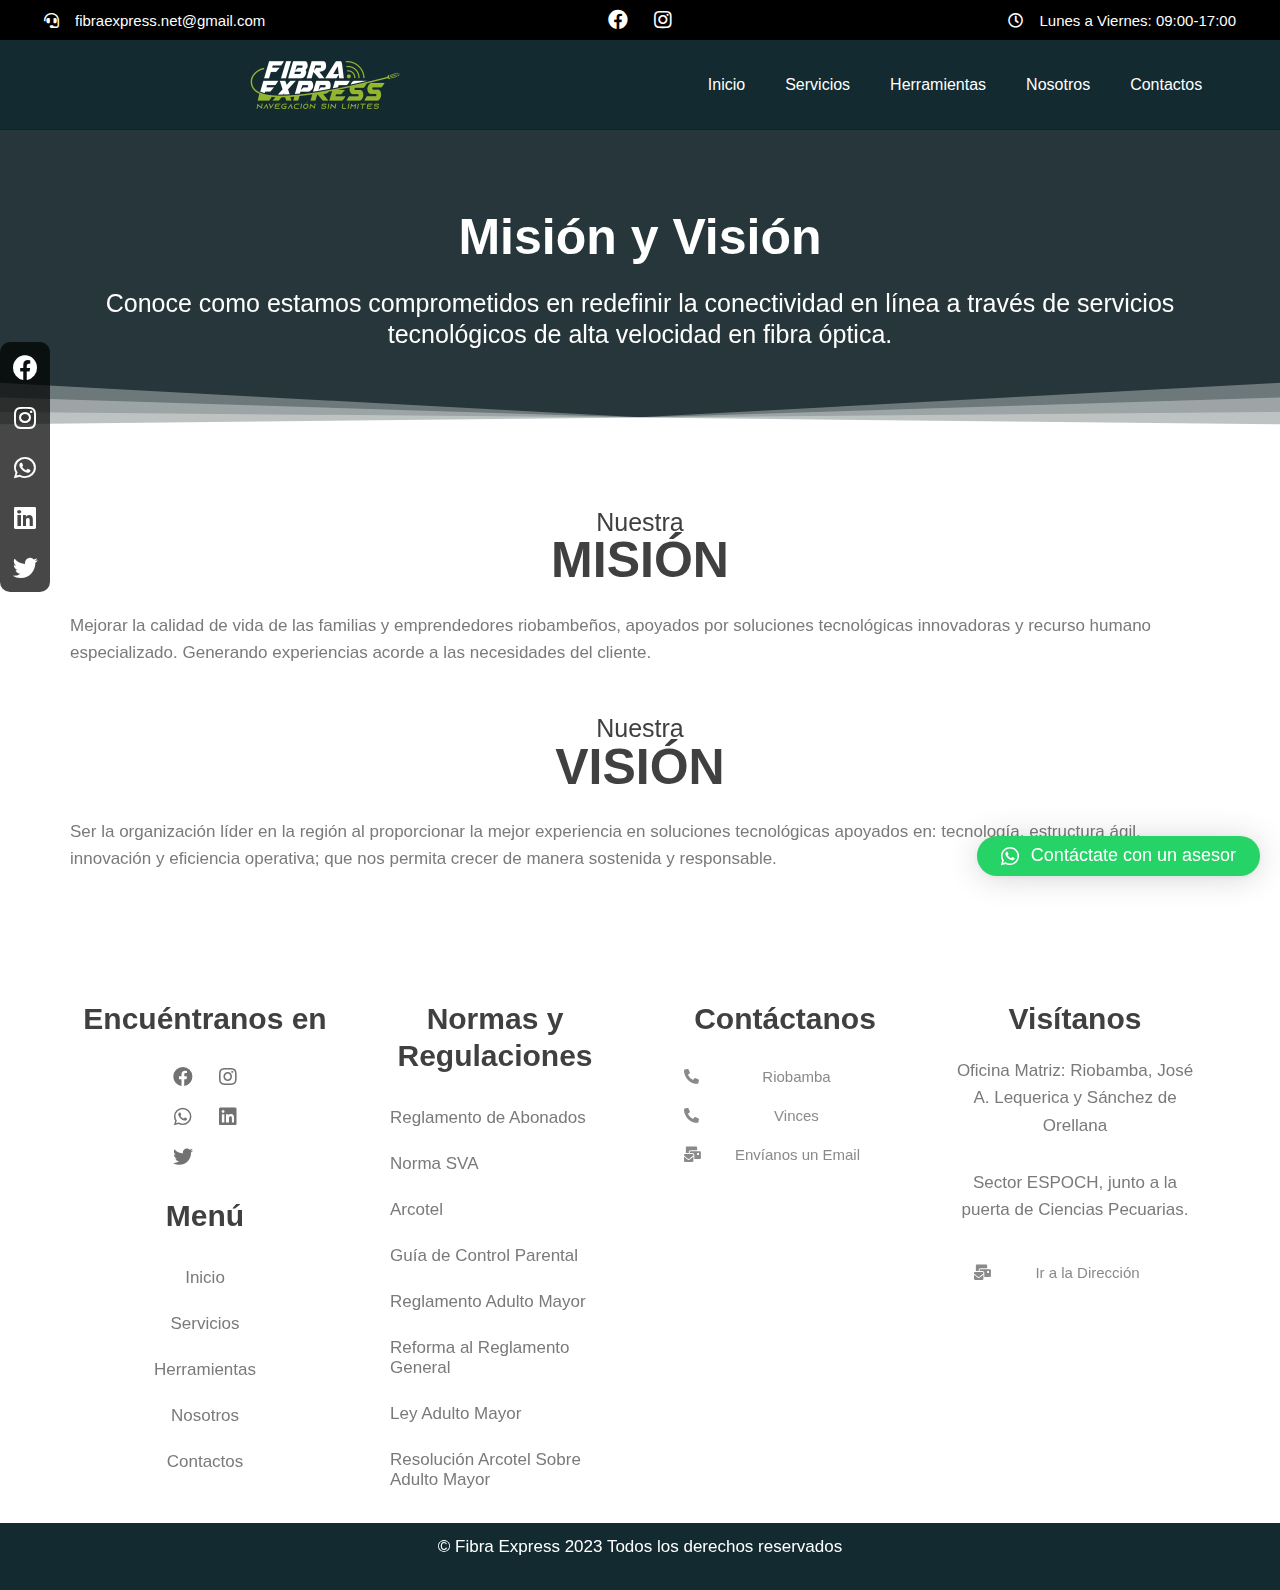
<file: mision-y-vision/index.htm>
﻿<!DOCTYPE html>
<html lang="es">
<head>
<meta charset="UTF-8">
<meta name="viewport" content="width=device-width, initial-scale=1">
	 <link rel="profile" href="https://gmpg.org/xfn/11"> 
	 <meta name='robots' content='index, follow, max-image-preview:large, max-snippet:-1, max-video-preview:-1'>

	<!-- This site is optimized with the Yoast SEO plugin v21.1 - https://yoast.com/wordpress/plugins/seo/ -->
	<title>Misión y Visión - Fibra Express</title>
	<link rel="canonical" href="index.htm">
	<meta property="og:locale" content="es_ES">
	<meta property="og:type" content="article">
	<meta property="og:title" content="Misión y Visión - Fibra Express">
	<meta property="og:description" content="Misión y Visión Conoce como estamos comprometidos en redefinir la conectividad en línea a través de servicios tecnológicos de alta velocidad en fibra óptica. Nuestra MISIÓN Mejorar la calidad de vida de las familias y emprendedores riobambeños, apoyados por soluciones tecnológicas innovadoras y recurso humano especializado. Generando experiencias acorde a las necesidades del cliente. Nuestra &hellip; Misión y Visión Leer más &raquo;">
	<meta property="og:url" content="https://fibraexpress.net/mision-y-vision/">
	<meta property="og:site_name" content="Fibra Express">
	<meta property="article:publisher" content="https://www.facebook.com/profile.php?id=100067997058184">
	<meta property="article:modified_time" content="2023-09-12T05:05:30+00:00">
	<meta name="twitter:card" content="summary_large_image">
	<meta name="twitter:label1" content="Tiempo de lectura">
	<meta name="twitter:data1" content="1 minuto">
	<script type="application/ld+json" class="yoast-schema-graph">{"@context":"https://schema.org","@graph":[{"@type":"WebPage","@id":"https://fibraexpress.net/mision-y-vision/","url":"https://fibraexpress.net/mision-y-vision/","name":"Misión y Visión - Fibra Express","isPartOf":{"@id":"https://fibraexpress.net/#website"},"datePublished":"2023-09-07T18:14:02+00:00","dateModified":"2023-09-12T05:05:30+00:00","breadcrumb":{"@id":"https://fibraexpress.net/mision-y-vision/#breadcrumb"},"inLanguage":"es","potentialAction":[{"@type":"ReadAction","target":["https://fibraexpress.net/mision-y-vision/"]}]},{"@type":"BreadcrumbList","@id":"https://fibraexpress.net/mision-y-vision/#breadcrumb","itemListElement":[{"@type":"ListItem","position":1,"name":"Portada","item":"https://fibraexpress.net/"},{"@type":"ListItem","position":2,"name":"Misión y Visión"}]},{"@type":"WebSite","@id":"https://fibraexpress.net/#website","url":"https://fibraexpress.net/","name":"Fibra Express","description":"","publisher":{"@id":"https://fibraexpress.net/#organization"},"potentialAction":[{"@type":"SearchAction","target":{"@type":"EntryPoint","urlTemplate":"https://fibraexpress.net/?s={search_term_string}"},"query-input":"required name=search_term_string"}],"inLanguage":"es"},{"@type":"Organization","@id":"https://fibraexpress.net/#organization","name":"Fibra Express","url":"https://fibraexpress.net/","logo":{"@type":"ImageObject","inLanguage":"es","@id":"https://fibraexpress.net/#/schema/logo/image/","url":"https://fibraexpress.net/wp-content/uploads/2023/09/logo_website-1170x420.png","contentUrl":"https://fibraexpress.net/wp-content/uploads/2023/09/logo_website-1170x420.png","width":1170,"height":420,"caption":"Fibra Express"},"image":{"@id":"https://fibraexpress.net/#/schema/logo/image/"},"sameAs":["https://www.facebook.com/profile.php?id=100067997058184","https://www.instagram.com/fibraexpress23/"]}]}</script>
	<!-- / Yoast SEO plugin. -->


<link rel='dns-prefetch' href='//fonts.googleapis.com'>
<link rel="alternate" type="application/rss+xml" title="Fibra Express &raquo; Feed" href="../feed/index.htm">
<link rel="alternate" type="application/rss+xml" title="Fibra Express &raquo; Feed de los comentarios" href="../comments/feed/index.htm">
<script>
window._wpemojiSettings = {"baseUrl":"https:\/\/s.w.org\/images\/core\/emoji\/14.0.0\/72x72\/","ext":".png","svgUrl":"https:\/\/s.w.org\/images\/core\/emoji\/14.0.0\/svg\/","svgExt":".svg","source":{"concatemoji":"https:\/\/fibraexpress.net\/wp-includes\/js\/wp-emoji-release.min.js?ver=6.3.1"}};
/*! This file is auto-generated */
!function(i,n){var o,s,e;function c(e){try{var t={supportTests:e,timestamp:(new Date).valueOf()};sessionStorage.setItem(o,JSON.stringify(t))}catch(e){}}function p(e,t,n){e.clearRect(0,0,e.canvas.width,e.canvas.height),e.fillText(t,0,0);var t=new Uint32Array(e.getImageData(0,0,e.canvas.width,e.canvas.height).data),r=(e.clearRect(0,0,e.canvas.width,e.canvas.height),e.fillText(n,0,0),new Uint32Array(e.getImageData(0,0,e.canvas.width,e.canvas.height).data));return t.every(function(e,t){return e===r[t]})}function u(e,t,n){switch(t){case"flag":return n(e,"\ud83c\udff3\ufe0f\u200d\u26a7\ufe0f","\ud83c\udff3\ufe0f\u200b\u26a7\ufe0f")?!1:!n(e,"\ud83c\uddfa\ud83c\uddf3","\ud83c\uddfa\u200b\ud83c\uddf3")&&!n(e,"\ud83c\udff4\udb40\udc67\udb40\udc62\udb40\udc65\udb40\udc6e\udb40\udc67\udb40\udc7f","\ud83c\udff4\u200b\udb40\udc67\u200b\udb40\udc62\u200b\udb40\udc65\u200b\udb40\udc6e\u200b\udb40\udc67\u200b\udb40\udc7f");case"emoji":return!n(e,"\ud83e\udef1\ud83c\udffb\u200d\ud83e\udef2\ud83c\udfff","\ud83e\udef1\ud83c\udffb\u200b\ud83e\udef2\ud83c\udfff")}return!1}function f(e,t,n){var r="undefined"!=typeof WorkerGlobalScope&&self instanceof WorkerGlobalScope?new OffscreenCanvas(300,150):i.createElement("canvas"),a=r.getContext("2d",{willReadFrequently:!0}),o=(a.textBaseline="top",a.font="600 32px Arial",{});return e.forEach(function(e){o[e]=t(a,e,n)}),o}function t(e){var t=i.createElement("script");t.src=e,t.defer=!0,i.head.appendChild(t)}"undefined"!=typeof Promise&&(o="wpEmojiSettingsSupports",s=["flag","emoji"],n.supports={everything:!0,everythingExceptFlag:!0},e=new Promise(function(e){i.addEventListener("DOMContentLoaded",e,{once:!0})}),new Promise(function(t){var n=function(){try{var e=JSON.parse(sessionStorage.getItem(o));if("object"==typeof e&&"number"==typeof e.timestamp&&(new Date).valueOf()<e.timestamp+604800&&"object"==typeof e.supportTests)return e.supportTests}catch(e){}return null}();if(!n){if("undefined"!=typeof Worker&&"undefined"!=typeof OffscreenCanvas&&"undefined"!=typeof URL&&URL.createObjectURL&&"undefined"!=typeof Blob)try{var e="postMessage("+f.toString()+"("+[JSON.stringify(s),u.toString(),p.toString()].join(",")+"));",r=new Blob([e],{type:"text/javascript"}),a=new Worker(URL.createObjectURL(r),{name:"wpTestEmojiSupports"});return void(a.onmessage=function(e){c(n=e.data),a.terminate(),t(n)})}catch(e){}c(n=f(s,u,p))}t(n)}).then(function(e){for(var t in e)n.supports[t]=e[t],n.supports.everything=n.supports.everything&&n.supports[t],"flag"!==t&&(n.supports.everythingExceptFlag=n.supports.everythingExceptFlag&&n.supports[t]);n.supports.everythingExceptFlag=n.supports.everythingExceptFlag&&!n.supports.flag,n.DOMReady=!1,n.readyCallback=function(){n.DOMReady=!0}}).then(function(){return e}).then(function(){var e;n.supports.everything||(n.readyCallback(),(e=n.source||{}).concatemoji?t(e.concatemoji):e.wpemoji&&e.twemoji&&(t(e.twemoji),t(e.wpemoji)))}))}((window,document),window._wpemojiSettings);
</script>
<style>
img.wp-smiley,
img.emoji {
	display: inline !important;
	border: none !important;
	box-shadow: none !important;
	height: 1em !important;
	width: 1em !important;
	margin: 0 0.07em !important;
	vertical-align: -0.1em !important;
	background: none !important;
	padding: 0 !important;
}
</style>
	<link rel='stylesheet' id='astra-theme-css-css' href='../wp-content/themes/astra/assets/css/minified/main.min.css?ver=4.3.1' media='all'>
<style id='astra-theme-css-inline-css'>
:root{--ast-container-default-xlg-padding:3em;--ast-container-default-lg-padding:3em;--ast-container-default-slg-padding:2em;--ast-container-default-md-padding:3em;--ast-container-default-sm-padding:3em;--ast-container-default-xs-padding:2.4em;--ast-container-default-xxs-padding:1.8em;--ast-code-block-background:#ECEFF3;--ast-comment-inputs-background:#F9FAFB;}html{font-size:106.25%;}a{color:var(--ast-global-color-1);}a:hover,a:focus{color:var(--ast-global-color-2);}body,button,input,select,textarea,.ast-button,.ast-custom-button{font-family:'Roboto',sans-serif;font-weight:400;font-size:17px;font-size:1rem;line-height:1.6em;}blockquote{color:var(--ast-global-color-1);}h1,.entry-content h1,h2,.entry-content h2,h3,.entry-content h3,h4,.entry-content h4,h5,.entry-content h5,h6,.entry-content h6,.site-title,.site-title a{font-family:'Roboto Condensed',sans-serif;font-weight:700;}.ast-site-identity .site-title a{color:#102226;}.ast-site-identity .site-title a:hover{color:#ffffff;}.ast-site-identity .site-description{color:#000000;}.site-title{font-size:26px;font-size:1.5294117647059rem;display:block;}.site-header .site-description{font-size:15px;font-size:0.88235294117647rem;display:none;}.entry-title{font-size:26px;font-size:1.5294117647059rem;}h1,.entry-content h1{font-size:48px;font-size:2.8235294117647rem;font-weight:700;font-family:'Poppins',sans-serif;line-height:1.4em;}h2,.entry-content h2{font-size:40px;font-size:2.3529411764706rem;font-weight:700;font-family:'Montserrat',sans-serif;line-height:1.25em;}h3,.entry-content h3{font-size:32px;font-size:1.8823529411765rem;font-weight:700;font-family:'Montserrat',sans-serif;line-height:1.2em;}h4,.entry-content h4{font-size:24px;font-size:1.4117647058824rem;line-height:1.2em;font-weight:700;font-family:'Montserrat',sans-serif;}h5,.entry-content h5{font-size:20px;font-size:1.1764705882353rem;line-height:1.2em;font-weight:700;font-family:'Montserrat',sans-serif;}h6,.entry-content h6{font-size:17px;font-size:1rem;line-height:1.25em;font-weight:700;font-family:'Montserrat',sans-serif;}::selection{background-color:var(--ast-global-color-1);color:#ffffff;}body,h1,.entry-title a,.entry-content h1,h2,.entry-content h2,h3,.entry-content h3,h4,.entry-content h4,h5,.entry-content h5,h6,.entry-content h6{color:var(--ast-global-color-1);}.tagcloud a:hover,.tagcloud a:focus,.tagcloud a.current-item{color:#ffffff;border-color:var(--ast-global-color-1);background-color:var(--ast-global-color-1);}input:focus,input[type="text"]:focus,input[type="email"]:focus,input[type="url"]:focus,input[type="password"]:focus,input[type="reset"]:focus,input[type="search"]:focus,textarea:focus{border-color:var(--ast-global-color-1);}input[type="radio"]:checked,input[type=reset],input[type="checkbox"]:checked,input[type="checkbox"]:hover:checked,input[type="checkbox"]:focus:checked,input[type=range]::-webkit-slider-thumb{border-color:var(--ast-global-color-1);background-color:var(--ast-global-color-1);box-shadow:none;}.site-footer a:hover + .post-count,.site-footer a:focus + .post-count{background:var(--ast-global-color-1);border-color:var(--ast-global-color-1);}.single .nav-links .nav-previous,.single .nav-links .nav-next{color:var(--ast-global-color-1);}.entry-meta,.entry-meta *{line-height:1.45;color:var(--ast-global-color-1);}.entry-meta a:hover,.entry-meta a:hover *,.entry-meta a:focus,.entry-meta a:focus *,.page-links > .page-link,.page-links .page-link:hover,.post-navigation a:hover{color:var(--ast-global-color-2);}#cat option,.secondary .calendar_wrap thead a,.secondary .calendar_wrap thead a:visited{color:var(--ast-global-color-1);}.secondary .calendar_wrap #today,.ast-progress-val span{background:var(--ast-global-color-1);}.secondary a:hover + .post-count,.secondary a:focus + .post-count{background:var(--ast-global-color-1);border-color:var(--ast-global-color-1);}.calendar_wrap #today > a{color:#ffffff;}.page-links .page-link,.single .post-navigation a{color:var(--ast-global-color-1);}.ast-archive-title{color:var(--ast-global-color-1);}.widget-title,.widget .wp-block-heading{font-size:24px;font-size:1.4117647058824rem;color:var(--ast-global-color-1);}.ast-single-post .entry-content a,.ast-comment-content a:not(.ast-comment-edit-reply-wrap a){text-decoration:underline;}.ast-single-post .wp-block-button .wp-block-button__link,.ast-single-post .elementor-button-wrapper .elementor-button,.ast-single-post .entry-content .uagb-tab a,.ast-single-post .entry-content .uagb-ifb-cta a,.ast-single-post .entry-content .wp-block-uagb-buttons a,.ast-single-post .entry-content .uabb-module-content a,.ast-single-post .entry-content .uagb-post-grid a,.ast-single-post .entry-content .uagb-timeline a,.ast-single-post .entry-content .uagb-toc__wrap a,.ast-single-post .entry-content .uagb-taxomony-box a,.ast-single-post .entry-content .woocommerce a,.entry-content .wp-block-latest-posts > li > a,.ast-single-post .entry-content .wp-block-file__button{text-decoration:none;}a:focus-visible,.ast-menu-toggle:focus-visible,.site .skip-link:focus-visible,.wp-block-loginout input:focus-visible,.wp-block-search.wp-block-search__button-inside .wp-block-search__inside-wrapper,.ast-header-navigation-arrow:focus-visible,.woocommerce .wc-proceed-to-checkout > .checkout-button:focus-visible,.woocommerce .woocommerce-MyAccount-navigation ul li a:focus-visible,.ast-orders-table__row .ast-orders-table__cell:focus-visible,.woocommerce .woocommerce-order-details .order-again > .button:focus-visible,.woocommerce .woocommerce-message a.button.wc-forward:focus-visible,.woocommerce #minus_qty:focus-visible,.woocommerce #plus_qty:focus-visible,a#ast-apply-coupon:focus-visible,.woocommerce .woocommerce-info a:focus-visible,.woocommerce .astra-shop-summary-wrap a:focus-visible,.woocommerce a.wc-forward:focus-visible,#ast-apply-coupon:focus-visible,.woocommerce-js .woocommerce-mini-cart-item a.remove:focus-visible{outline-style:dotted;outline-color:inherit;outline-width:thin;border-color:transparent;}input:focus,input[type="text"]:focus,input[type="email"]:focus,input[type="url"]:focus,input[type="password"]:focus,input[type="reset"]:focus,input[type="search"]:focus,input[type="number"]:focus,textarea:focus,.wp-block-search__input:focus,[data-section="section-header-mobile-trigger"] .ast-button-wrap .ast-mobile-menu-trigger-minimal:focus,.ast-mobile-popup-drawer.active .menu-toggle-close:focus,.woocommerce-ordering select.orderby:focus,#ast-scroll-top:focus,#coupon_code:focus,.woocommerce-page #comment:focus,.woocommerce #reviews #respond input#submit:focus,.woocommerce a.add_to_cart_button:focus,.woocommerce .button.single_add_to_cart_button:focus,.woocommerce .woocommerce-cart-form button:focus,.woocommerce .woocommerce-cart-form__cart-item .quantity .qty:focus,.woocommerce .woocommerce-billing-fields .woocommerce-billing-fields__field-wrapper .woocommerce-input-wrapper > .input-text:focus,.woocommerce #order_comments:focus,.woocommerce #place_order:focus,.woocommerce .woocommerce-address-fields .woocommerce-address-fields__field-wrapper .woocommerce-input-wrapper > .input-text:focus,.woocommerce .woocommerce-MyAccount-content form button:focus,.woocommerce .woocommerce-MyAccount-content .woocommerce-EditAccountForm .woocommerce-form-row .woocommerce-Input.input-text:focus,.woocommerce .ast-woocommerce-container .woocommerce-pagination ul.page-numbers li a:focus,body #content .woocommerce form .form-row .select2-container--default .select2-selection--single:focus,#ast-coupon-code:focus,.woocommerce.woocommerce-js .quantity input[type=number]:focus,.woocommerce-js .woocommerce-mini-cart-item .quantity input[type=number]:focus,.woocommerce p#ast-coupon-trigger:focus{border-style:dotted;border-color:inherit;border-width:thin;outline-color:transparent;}.ast-logo-title-inline .site-logo-img{padding-right:1em;}.site-logo-img img{filter:url(#ast-img-color-filter); transition:all 0.2s linear;}.ast-page-builder-template .hentry {margin: 0;}.ast-page-builder-template .site-content > .ast-container {max-width: 100%;padding: 0;}.ast-page-builder-template .site-content #primary {padding: 0;margin: 0;}.ast-page-builder-template .no-results {text-align: center;margin: 4em auto;}.ast-page-builder-template .ast-pagination {padding: 2em;}.ast-page-builder-template .entry-header.ast-no-title.ast-no-thumbnail {margin-top: 0;}.ast-page-builder-template .entry-header.ast-header-without-markup {margin-top: 0;margin-bottom: 0;}.ast-page-builder-template .entry-header.ast-no-title.ast-no-meta {margin-bottom: 0;}.ast-page-builder-template.single .post-navigation {padding-bottom: 2em;}.ast-page-builder-template.single-post .site-content > .ast-container {max-width: 100%;}.ast-page-builder-template .entry-header {margin-top: 2em;margin-left: auto;margin-right: auto;}.ast-page-builder-template .ast-archive-description {margin: 2em auto 0;padding-left: 20px;padding-right: 20px;}.ast-page-builder-template .ast-row {margin-left: 0;margin-right: 0;}.single.ast-page-builder-template .entry-header + .entry-content {margin-bottom: 2em;}@media(min-width: 921px) {.ast-page-builder-template.archive.ast-right-sidebar .ast-row article,.ast-page-builder-template.archive.ast-left-sidebar .ast-row article {padding-left: 0;padding-right: 0;}}.ast-header-break-point #ast-desktop-header{display:none;}@media (min-width:921px){#ast-mobile-header{display:none;}}.wp-block-buttons.aligncenter{justify-content:center;}@media (max-width:921px){.ast-theme-transparent-header #primary,.ast-theme-transparent-header #secondary{padding:0;}}@media (max-width:921px){.ast-plain-container.ast-no-sidebar #primary{padding:0;}}.ast-plain-container.ast-no-sidebar #primary{margin-top:0;margin-bottom:0;}.wp-block-button.is-style-outline .wp-block-button__link{border-color:var(--ast-global-color-1);border-top-width:0px;border-right-width:0px;border-bottom-width:0px;border-left-width:0px;}div.wp-block-button.is-style-outline > .wp-block-button__link:not(.has-text-color),div.wp-block-button.wp-block-button__link.is-style-outline:not(.has-text-color){color:var(--ast-global-color-1);}.wp-block-button.is-style-outline .wp-block-button__link:hover,div.wp-block-button.is-style-outline .wp-block-button__link:focus,div.wp-block-button.is-style-outline > .wp-block-button__link:not(.has-text-color):hover,div.wp-block-button.wp-block-button__link.is-style-outline:not(.has-text-color):hover{color:var(--ast-global-color-2);background-color:var(--ast-global-color-1);border-color:var(--ast-global-color-1);}.post-page-numbers.current .page-link,.ast-pagination .page-numbers.current{color:#ffffff;border-color:var(--ast-global-color-1);background-color:var(--ast-global-color-1);border-radius:2px;}.wp-block-button.is-style-outline .wp-block-button__link{border-top-width:0px;border-right-width:0px;border-bottom-width:0px;border-left-width:0px;}h1.widget-title{font-weight:700;}h2.widget-title{font-weight:700;}h3.widget-title{font-weight:700;}#page{display:flex;flex-direction:column;min-height:100vh;}.ast-404-layout-1 h1.page-title{color:var(--ast-global-color-2);}.single .post-navigation a{line-height:1em;height:inherit;}.error-404 .page-sub-title{font-size:1.5rem;font-weight:inherit;}.search .site-content .content-area .search-form{margin-bottom:0;}#page .site-content{flex-grow:1;}.widget{margin-bottom:1.25em;}#secondary li{line-height:1.5em;}#secondary .wp-block-group h2{margin-bottom:0.7em;}#secondary h2{font-size:1.7rem;}.ast-separate-container .ast-article-post,.ast-separate-container .ast-article-single,.ast-separate-container .ast-comment-list li.depth-1,.ast-separate-container .comment-respond{padding:3em;}.ast-separate-container .ast-article-single .ast-article-single{padding:0;}.ast-article-single .wp-block-post-template-is-layout-grid{padding-left:0;}.ast-separate-container .ast-comment-list li.depth-1,.hentry{margin-bottom:2em;}.ast-separate-container .ast-archive-description,.ast-separate-container .ast-author-box{border-bottom:1px solid var(--ast-border-color);}.ast-separate-container .comments-title{padding:2em 2em 0 2em;}.ast-page-builder-template .comment-form-textarea,.ast-comment-formwrap .ast-grid-common-col{padding:0;}.ast-comment-formwrap{padding:0 20px;display:inline-flex;column-gap:20px;}.archive.ast-page-builder-template .entry-header{margin-top:2em;}.ast-page-builder-template .ast-comment-formwrap{width:100%;}.entry-title{margin-bottom:0.5em;}.ast-archive-description p{font-size:inherit;font-weight:inherit;line-height:inherit;}@media (min-width:921px){.ast-left-sidebar.ast-page-builder-template #secondary,.archive.ast-right-sidebar.ast-page-builder-template .site-main{padding-left:20px;padding-right:20px;}}@media (max-width:544px){.ast-comment-formwrap.ast-row{column-gap:10px;display:inline-block;}#ast-commentform .ast-grid-common-col{position:relative;width:100%;}}@media (min-width:1201px){.ast-separate-container .ast-article-post,.ast-separate-container .ast-article-single,.ast-separate-container .ast-author-box,.ast-separate-container .ast-404-layout-1,.ast-separate-container .no-results{padding:3em;}}@media (max-width:921px){.ast-separate-container #primary,.ast-separate-container #secondary{padding:1.5em 0;}#primary,#secondary{padding:1.5em 0;margin:0;}.ast-left-sidebar #content > .ast-container{display:flex;flex-direction:column-reverse;width:100%;}}@media (min-width:922px){.ast-separate-container.ast-right-sidebar #primary,.ast-separate-container.ast-left-sidebar #primary{border:0;}.search-no-results.ast-separate-container #primary{margin-bottom:4em;}}.wp-block-button .wp-block-button__link{color:var(--ast-global-color-5);}.wp-block-button .wp-block-button__link:hover,.wp-block-button .wp-block-button__link:focus{color:var(--ast-global-color-2);background-color:var(--ast-global-color-1);border-color:var(--ast-global-color-1);}.elementor-widget-heading h1.elementor-heading-title{line-height:1.4em;}.elementor-widget-heading h2.elementor-heading-title{line-height:1.25em;}.elementor-widget-heading h3.elementor-heading-title{line-height:1.2em;}.elementor-widget-heading h4.elementor-heading-title{line-height:1.2em;}.elementor-widget-heading h5.elementor-heading-title{line-height:1.2em;}.elementor-widget-heading h6.elementor-heading-title{line-height:1.25em;}.wp-block-button .wp-block-button__link,.wp-block-search .wp-block-search__button,body .wp-block-file .wp-block-file__button{border-style:solid;border-top-width:0px;border-right-width:0px;border-left-width:0px;border-bottom-width:0px;border-color:var(--ast-global-color-1);background-color:var(--ast-global-color-1);color:var(--ast-global-color-5);font-family:inherit;font-weight:500;line-height:1em;font-size:16px;font-size:0.94117647058824rem;border-top-left-radius:30px;border-top-right-radius:30px;border-bottom-right-radius:30px;border-bottom-left-radius:30px;padding-top:10px;padding-right:20px;padding-bottom:10px;padding-left:20px;}.menu-toggle,button,.ast-button,.ast-custom-button,.button,input#submit,input[type="button"],input[type="submit"],input[type="reset"],#comments .submit,.search .search-submit,form[CLASS*="wp-block-search__"].wp-block-search .wp-block-search__inside-wrapper .wp-block-search__button,body .wp-block-file .wp-block-file__button,.search .search-submit,.woocommerce-js a.button,.woocommerce button.button,.woocommerce .woocommerce-message a.button,.woocommerce #respond input#submit.alt,.woocommerce input.button.alt,.woocommerce input.button,.woocommerce input.button:disabled,.woocommerce input.button:disabled[disabled],.woocommerce input.button:disabled:hover,.woocommerce input.button:disabled[disabled]:hover,.woocommerce #respond input#submit,.woocommerce button.button.alt.disabled,.wc-block-grid__products .wc-block-grid__product .wp-block-button__link,.wc-block-grid__product-onsale,[CLASS*="wc-block"] button,.woocommerce-js .astra-cart-drawer .astra-cart-drawer-content .woocommerce-mini-cart__buttons .button:not(.checkout):not(.ast-continue-shopping),.woocommerce-js .astra-cart-drawer .astra-cart-drawer-content .woocommerce-mini-cart__buttons a.checkout,.woocommerce button.button.alt.disabled.wc-variation-selection-needed{border-style:solid;border-top-width:0px;border-right-width:0px;border-left-width:0px;border-bottom-width:0px;color:var(--ast-global-color-5);border-color:var(--ast-global-color-1);background-color:var(--ast-global-color-1);padding-top:10px;padding-right:20px;padding-bottom:10px;padding-left:20px;font-family:inherit;font-weight:500;font-size:16px;font-size:0.94117647058824rem;line-height:1em;border-top-left-radius:30px;border-top-right-radius:30px;border-bottom-right-radius:30px;border-bottom-left-radius:30px;}button:focus,.menu-toggle:hover,button:hover,.ast-button:hover,.ast-custom-button:hover .button:hover,.ast-custom-button:hover ,input[type=reset]:hover,input[type=reset]:focus,input#submit:hover,input#submit:focus,input[type="button"]:hover,input[type="button"]:focus,input[type="submit"]:hover,input[type="submit"]:focus,form[CLASS*="wp-block-search__"].wp-block-search .wp-block-search__inside-wrapper .wp-block-search__button:hover,form[CLASS*="wp-block-search__"].wp-block-search .wp-block-search__inside-wrapper .wp-block-search__button:focus,body .wp-block-file .wp-block-file__button:hover,body .wp-block-file .wp-block-file__button:focus,.woocommerce-js a.button:hover,.woocommerce button.button:hover,.woocommerce .woocommerce-message a.button:hover,.woocommerce #respond input#submit:hover,.woocommerce #respond input#submit.alt:hover,.woocommerce input.button.alt:hover,.woocommerce input.button:hover,.woocommerce button.button.alt.disabled:hover,.wc-block-grid__products .wc-block-grid__product .wp-block-button__link:hover,[CLASS*="wc-block"] button:hover,.woocommerce-js .astra-cart-drawer .astra-cart-drawer-content .woocommerce-mini-cart__buttons .button:not(.checkout):not(.ast-continue-shopping):hover,.woocommerce-js .astra-cart-drawer .astra-cart-drawer-content .woocommerce-mini-cart__buttons a.checkout:hover,.woocommerce button.button.alt.disabled.wc-variation-selection-needed:hover{color:var(--ast-global-color-2);background-color:var(--ast-global-color-1);border-color:var(--ast-global-color-1);}form[CLASS*="wp-block-search__"].wp-block-search .wp-block-search__inside-wrapper .wp-block-search__button.has-icon{padding-top:calc(10px - 3px);padding-right:calc(20px - 3px);padding-bottom:calc(10px - 3px);padding-left:calc(20px - 3px);}@media (max-width:921px){.ast-mobile-header-stack .main-header-bar .ast-search-menu-icon{display:inline-block;}.ast-header-break-point.ast-header-custom-item-outside .ast-mobile-header-stack .main-header-bar .ast-search-icon{margin:0;}.ast-comment-avatar-wrap img{max-width:2.5em;}.ast-separate-container .ast-comment-list li.depth-1{padding:1.5em 2.14em;}.ast-separate-container .comment-respond{padding:2em 2.14em;}.ast-comment-meta{padding:0 1.8888em 1.3333em;}}@media (min-width:544px){.ast-container{max-width:100%;}}@media (max-width:544px){.ast-separate-container .ast-article-post,.ast-separate-container .ast-article-single,.ast-separate-container .comments-title,.ast-separate-container .ast-archive-description{padding:1.5em 1em;}.ast-separate-container #content .ast-container{padding-left:0.54em;padding-right:0.54em;}.ast-separate-container .ast-comment-list li.depth-1{padding:1.5em 1em;margin-bottom:1.5em;}.ast-separate-container .ast-comment-list .bypostauthor{padding:.5em;}.ast-search-menu-icon.ast-dropdown-active .search-field{width:170px;}}@media (min-width:545px){.ast-page-builder-template .comments-area,.single.ast-page-builder-template .entry-header,.single.ast-page-builder-template .post-navigation,.single.ast-page-builder-template .ast-single-related-posts-container{max-width:1240px;margin-left:auto;margin-right:auto;}}.ast-separate-container{background-color:#ffffff;;background-image:none;;}@media (max-width:921px){.widget-title{font-size:24px;font-size:1.4117647058824rem;}body,button,input,select,textarea,.ast-button,.ast-custom-button{font-size:17px;font-size:1rem;}#secondary,#secondary button,#secondary input,#secondary select,#secondary textarea{font-size:17px;font-size:1rem;}.site-title{display:block;}.site-header .site-description{display:none;}.entry-title{font-size:30px;}h1,.entry-content h1{font-size:36px;}h2,.entry-content h2{font-size:30px;}h3,.entry-content h3{font-size:25px;}h4,.entry-content h4{font-size:20px;font-size:1.1764705882353rem;}h5,.entry-content h5{font-size:17px;font-size:1rem;}h6,.entry-content h6{font-size:15px;font-size:0.88235294117647rem;}}@media (max-width:544px){.widget-title{font-size:24px;font-size:1.4117647058824rem;}body,button,input,select,textarea,.ast-button,.ast-custom-button{font-size:17px;font-size:1rem;}#secondary,#secondary button,#secondary input,#secondary select,#secondary textarea{font-size:17px;font-size:1rem;}.site-title{display:block;}.site-header .site-description{display:none;}.entry-title{font-size:30px;}h1,.entry-content h1{font-size:32px;}h2,.entry-content h2{font-size:26px;}h3,.entry-content h3{font-size:22px;}h4,.entry-content h4{font-size:18px;font-size:1.0588235294118rem;}h5,.entry-content h5{font-size:15px;font-size:0.88235294117647rem;}h6,.entry-content h6{font-size:13px;font-size:0.76470588235294rem;}}@media (max-width:544px){html{font-size:106.25%;}}@media (min-width:922px){.ast-container{max-width:1240px;}}@media (min-width:922px){.site-content .ast-container{display:flex;}}@media (max-width:921px){.site-content .ast-container{flex-direction:column;}}@media (min-width:922px){.main-header-menu .sub-menu .menu-item.ast-left-align-sub-menu:hover > .sub-menu,.main-header-menu .sub-menu .menu-item.ast-left-align-sub-menu.focus > .sub-menu{margin-left:-0px;}}.entry-content li > p{margin-bottom:0;}blockquote,cite {font-style: initial;}.wp-block-file {display: flex;align-items: center;flex-wrap: wrap;justify-content: space-between;}.wp-block-pullquote {border: none;}.wp-block-pullquote blockquote::before {content: "\201D";font-family: "Helvetica",sans-serif;display: flex;transform: rotate( 180deg );font-size: 6rem;font-style: normal;line-height: 1;font-weight: bold;align-items: center;justify-content: center;}.has-text-align-right > blockquote::before {justify-content: flex-start;}.has-text-align-left > blockquote::before {justify-content: flex-end;}figure.wp-block-pullquote.is-style-solid-color blockquote {max-width: 100%;text-align: inherit;}html body {--wp--custom--ast-default-block-top-padding: 3em;--wp--custom--ast-default-block-right-padding: 3em;--wp--custom--ast-default-block-bottom-padding: 3em;--wp--custom--ast-default-block-left-padding: 3em;--wp--custom--ast-container-width: 1200px;--wp--custom--ast-content-width-size: 1200px;--wp--custom--ast-wide-width-size: calc(1200px + var(--wp--custom--ast-default-block-left-padding) + var(--wp--custom--ast-default-block-right-padding));}.ast-narrow-container {--wp--custom--ast-content-width-size: 750px;--wp--custom--ast-wide-width-size: 750px;}@media(max-width: 921px) {html body {--wp--custom--ast-default-block-top-padding: 3em;--wp--custom--ast-default-block-right-padding: 2em;--wp--custom--ast-default-block-bottom-padding: 3em;--wp--custom--ast-default-block-left-padding: 2em;}}@media(max-width: 544px) {html body {--wp--custom--ast-default-block-top-padding: 3em;--wp--custom--ast-default-block-right-padding: 1.5em;--wp--custom--ast-default-block-bottom-padding: 3em;--wp--custom--ast-default-block-left-padding: 1.5em;}}.entry-content > .wp-block-group,.entry-content > .wp-block-cover,.entry-content > .wp-block-columns {padding-top: var(--wp--custom--ast-default-block-top-padding);padding-right: var(--wp--custom--ast-default-block-right-padding);padding-bottom: var(--wp--custom--ast-default-block-bottom-padding);padding-left: var(--wp--custom--ast-default-block-left-padding);}.ast-plain-container.ast-no-sidebar .entry-content > .alignfull,.ast-page-builder-template .ast-no-sidebar .entry-content > .alignfull {margin-left: calc( -50vw + 50%);margin-right: calc( -50vw + 50%);max-width: 100vw;width: 100vw;}.ast-plain-container.ast-no-sidebar .entry-content .alignfull .alignfull,.ast-page-builder-template.ast-no-sidebar .entry-content .alignfull .alignfull,.ast-plain-container.ast-no-sidebar .entry-content .alignfull .alignwide,.ast-page-builder-template.ast-no-sidebar .entry-content .alignfull .alignwide,.ast-plain-container.ast-no-sidebar .entry-content .alignwide .alignfull,.ast-page-builder-template.ast-no-sidebar .entry-content .alignwide .alignfull,.ast-plain-container.ast-no-sidebar .entry-content .alignwide .alignwide,.ast-page-builder-template.ast-no-sidebar .entry-content .alignwide .alignwide,.ast-plain-container.ast-no-sidebar .entry-content .wp-block-column .alignfull,.ast-page-builder-template.ast-no-sidebar .entry-content .wp-block-column .alignfull,.ast-plain-container.ast-no-sidebar .entry-content .wp-block-column .alignwide,.ast-page-builder-template.ast-no-sidebar .entry-content .wp-block-column .alignwide {margin-left: auto;margin-right: auto;width: 100%;}[ast-blocks-layout] .wp-block-separator:not(.is-style-dots) {height: 0;}[ast-blocks-layout] .wp-block-separator {margin: 20px auto;}[ast-blocks-layout] .wp-block-separator:not(.is-style-wide):not(.is-style-dots) {max-width: 100px;}[ast-blocks-layout] .wp-block-separator.has-background {padding: 0;}.entry-content[ast-blocks-layout] > * {max-width: var(--wp--custom--ast-content-width-size);margin-left: auto;margin-right: auto;}.entry-content[ast-blocks-layout] > .alignwide {max-width: var(--wp--custom--ast-wide-width-size);}.entry-content[ast-blocks-layout] .alignfull {max-width: none;}.entry-content .wp-block-columns {margin-bottom: 0;}blockquote {margin: 1.5em;border: none;}.wp-block-quote:not(.has-text-align-right):not(.has-text-align-center) {border-left: 5px solid rgba(0,0,0,0.05);}.has-text-align-right > blockquote,blockquote.has-text-align-right {border-right: 5px solid rgba(0,0,0,0.05);}.has-text-align-left > blockquote,blockquote.has-text-align-left {border-left: 5px solid rgba(0,0,0,0.05);}.wp-block-site-tagline,.wp-block-latest-posts .read-more {margin-top: 15px;}.wp-block-loginout p label {display: block;}.wp-block-loginout p:not(.login-remember):not(.login-submit) input {width: 100%;}.wp-block-loginout input:focus {border-color: transparent;}.wp-block-loginout input:focus {outline: thin dotted;}.entry-content .wp-block-media-text .wp-block-media-text__content {padding: 0 0 0 8%;}.entry-content .wp-block-media-text.has-media-on-the-right .wp-block-media-text__content {padding: 0 8% 0 0;}.entry-content .wp-block-media-text.has-background .wp-block-media-text__content {padding: 8%;}.entry-content .wp-block-cover:not([class*="background-color"]) .wp-block-cover__inner-container,.entry-content .wp-block-cover:not([class*="background-color"]) .wp-block-cover-image-text,.entry-content .wp-block-cover:not([class*="background-color"]) .wp-block-cover-text,.entry-content .wp-block-cover-image:not([class*="background-color"]) .wp-block-cover__inner-container,.entry-content .wp-block-cover-image:not([class*="background-color"]) .wp-block-cover-image-text,.entry-content .wp-block-cover-image:not([class*="background-color"]) .wp-block-cover-text {color: var(--ast-global-color-5);}.wp-block-loginout .login-remember input {width: 1.1rem;height: 1.1rem;margin: 0 5px 4px 0;vertical-align: middle;}.wp-block-latest-posts > li > *:first-child,.wp-block-latest-posts:not(.is-grid) > li:first-child {margin-top: 0;}.wp-block-search__inside-wrapper .wp-block-search__input {padding: 0 10px;color: var(--ast-global-color-3);background: var(--ast-global-color-5);border-color: var(--ast-border-color);}.wp-block-latest-posts .read-more {margin-bottom: 1.5em;}.wp-block-search__no-button .wp-block-search__inside-wrapper .wp-block-search__input {padding-top: 5px;padding-bottom: 5px;}.wp-block-latest-posts .wp-block-latest-posts__post-date,.wp-block-latest-posts .wp-block-latest-posts__post-author {font-size: 1rem;}.wp-block-latest-posts > li > *,.wp-block-latest-posts:not(.is-grid) > li {margin-top: 12px;margin-bottom: 12px;}.ast-page-builder-template .entry-content[ast-blocks-layout] > *,.ast-page-builder-template .entry-content[ast-blocks-layout] > .alignfull > * {max-width: none;}.ast-page-builder-template .entry-content[ast-blocks-layout] > .alignwide > * {max-width: var(--wp--custom--ast-wide-width-size);}.ast-page-builder-template .entry-content[ast-blocks-layout] > .inherit-container-width > *,.ast-page-builder-template .entry-content[ast-blocks-layout] > * > *,.entry-content[ast-blocks-layout] > .wp-block-cover .wp-block-cover__inner-container {max-width: var(--wp--custom--ast-content-width-size);margin-left: auto;margin-right: auto;}.entry-content[ast-blocks-layout] .wp-block-cover:not(.alignleft):not(.alignright) {width: auto;}@media(max-width: 1200px) {.ast-separate-container .entry-content > .alignfull,.ast-separate-container .entry-content[ast-blocks-layout] > .alignwide,.ast-plain-container .entry-content[ast-blocks-layout] > .alignwide,.ast-plain-container .entry-content .alignfull {margin-left: calc(-1 * min(var(--ast-container-default-xlg-padding),20px)) ;margin-right: calc(-1 * min(var(--ast-container-default-xlg-padding),20px));}}@media(min-width: 1201px) {.ast-separate-container .entry-content > .alignfull {margin-left: calc(-1 * var(--ast-container-default-xlg-padding) );margin-right: calc(-1 * var(--ast-container-default-xlg-padding) );}.ast-separate-container .entry-content[ast-blocks-layout] > .alignwide,.ast-plain-container .entry-content[ast-blocks-layout] > .alignwide {margin-left: calc(-1 * var(--wp--custom--ast-default-block-left-padding) );margin-right: calc(-1 * var(--wp--custom--ast-default-block-right-padding) );}}@media(min-width: 921px) {.ast-separate-container .entry-content .wp-block-group.alignwide:not(.inherit-container-width) > :where(:not(.alignleft):not(.alignright)),.ast-plain-container .entry-content .wp-block-group.alignwide:not(.inherit-container-width) > :where(:not(.alignleft):not(.alignright)) {max-width: calc( var(--wp--custom--ast-content-width-size) + 80px );}.ast-plain-container.ast-right-sidebar .entry-content[ast-blocks-layout] .alignfull,.ast-plain-container.ast-left-sidebar .entry-content[ast-blocks-layout] .alignfull {margin-left: -60px;margin-right: -60px;}}@media(min-width: 544px) {.entry-content > .alignleft {margin-right: 20px;}.entry-content > .alignright {margin-left: 20px;}}@media (max-width:544px){.wp-block-columns .wp-block-column:not(:last-child){margin-bottom:20px;}.wp-block-latest-posts{margin:0;}}@media( max-width: 600px ) {.entry-content .wp-block-media-text .wp-block-media-text__content,.entry-content .wp-block-media-text.has-media-on-the-right .wp-block-media-text__content {padding: 8% 0 0;}.entry-content .wp-block-media-text.has-background .wp-block-media-text__content {padding: 8%;}}.ast-page-builder-template .entry-header {padding-left: 0;}.ast-narrow-container .site-content .wp-block-uagb-image--align-full .wp-block-uagb-image__figure {max-width: 100%;margin-left: auto;margin-right: auto;}.entry-content ul,.entry-content ol {padding: revert;margin: revert;}:root .has-ast-global-color-0-color{color:var(--ast-global-color-0);}:root .has-ast-global-color-0-background-color{background-color:var(--ast-global-color-0);}:root .wp-block-button .has-ast-global-color-0-color{color:var(--ast-global-color-0);}:root .wp-block-button .has-ast-global-color-0-background-color{background-color:var(--ast-global-color-0);}:root .has-ast-global-color-1-color{color:var(--ast-global-color-1);}:root .has-ast-global-color-1-background-color{background-color:var(--ast-global-color-1);}:root .wp-block-button .has-ast-global-color-1-color{color:var(--ast-global-color-1);}:root .wp-block-button .has-ast-global-color-1-background-color{background-color:var(--ast-global-color-1);}:root .has-ast-global-color-2-color{color:var(--ast-global-color-2);}:root .has-ast-global-color-2-background-color{background-color:var(--ast-global-color-2);}:root .wp-block-button .has-ast-global-color-2-color{color:var(--ast-global-color-2);}:root .wp-block-button .has-ast-global-color-2-background-color{background-color:var(--ast-global-color-2);}:root .has-ast-global-color-3-color{color:var(--ast-global-color-3);}:root .has-ast-global-color-3-background-color{background-color:var(--ast-global-color-3);}:root .wp-block-button .has-ast-global-color-3-color{color:var(--ast-global-color-3);}:root .wp-block-button .has-ast-global-color-3-background-color{background-color:var(--ast-global-color-3);}:root .has-ast-global-color-4-color{color:var(--ast-global-color-4);}:root .has-ast-global-color-4-background-color{background-color:var(--ast-global-color-4);}:root .wp-block-button .has-ast-global-color-4-color{color:var(--ast-global-color-4);}:root .wp-block-button .has-ast-global-color-4-background-color{background-color:var(--ast-global-color-4);}:root .has-ast-global-color-5-color{color:var(--ast-global-color-5);}:root .has-ast-global-color-5-background-color{background-color:var(--ast-global-color-5);}:root .wp-block-button .has-ast-global-color-5-color{color:var(--ast-global-color-5);}:root .wp-block-button .has-ast-global-color-5-background-color{background-color:var(--ast-global-color-5);}:root .has-ast-global-color-6-color{color:var(--ast-global-color-6);}:root .has-ast-global-color-6-background-color{background-color:var(--ast-global-color-6);}:root .wp-block-button .has-ast-global-color-6-color{color:var(--ast-global-color-6);}:root .wp-block-button .has-ast-global-color-6-background-color{background-color:var(--ast-global-color-6);}:root .has-ast-global-color-7-color{color:var(--ast-global-color-7);}:root .has-ast-global-color-7-background-color{background-color:var(--ast-global-color-7);}:root .wp-block-button .has-ast-global-color-7-color{color:var(--ast-global-color-7);}:root .wp-block-button .has-ast-global-color-7-background-color{background-color:var(--ast-global-color-7);}:root .has-ast-global-color-8-color{color:var(--ast-global-color-8);}:root .has-ast-global-color-8-background-color{background-color:var(--ast-global-color-8);}:root .wp-block-button .has-ast-global-color-8-color{color:var(--ast-global-color-8);}:root .wp-block-button .has-ast-global-color-8-background-color{background-color:var(--ast-global-color-8);}:root{--ast-global-color-0:#575759;--ast-global-color-1:#102226;--ast-global-color-2:#a1bf34;--ast-global-color-3:#8ca62e;--ast-global-color-4:#f2f2f2;--ast-global-color-5:#ffffff;--ast-global-color-6:#e2e8f0;--ast-global-color-7:#cbd5e1;--ast-global-color-8:#94a3b8;}:root {--ast-border-color : #ffffff;}.ast-archive-entry-banner {-js-display: flex;display: flex;flex-direction: column;justify-content: center;text-align: center;position: relative;background: #eeeeee;}.ast-archive-entry-banner[data-banner-width-type="custom"] {margin: 0 auto;width: 100%;}.ast-archive-entry-banner[data-banner-layout="layout-1"] {background: inherit;padding: 20px 0;text-align: left;}body.archive .ast-archive-description{max-width:1200px;width:100%;text-align:left;padding-top:3em;padding-right:3em;padding-bottom:3em;padding-left:3em;}body.archive .ast-archive-description .ast-archive-title,body.archive .ast-archive-description .ast-archive-title *{font-weight:600;font-size:32px;font-size:1.8823529411765rem;}body.archive .ast-archive-description > *:not(:last-child){margin-bottom:10px;}@media (max-width:921px){body.archive .ast-archive-description{text-align:left;}}@media (max-width:544px){body.archive .ast-archive-description{text-align:left;}}.ast-breadcrumbs .trail-browse,.ast-breadcrumbs .trail-items,.ast-breadcrumbs .trail-items li{display:inline-block;margin:0;padding:0;border:none;background:inherit;text-indent:0;text-decoration:none;}.ast-breadcrumbs .trail-browse{font-size:inherit;font-style:inherit;font-weight:inherit;color:inherit;}.ast-breadcrumbs .trail-items{list-style:none;}.trail-items li::after{padding:0 0.3em;content:"\00bb";}.trail-items li:last-of-type::after{display:none;}h1,.entry-content h1,h2,.entry-content h2,h3,.entry-content h3,h4,.entry-content h4,h5,.entry-content h5,h6,.entry-content h6{color:var(--ast-global-color-1);}.entry-title a{color:var(--ast-global-color-1);}@media (max-width:921px){.ast-builder-grid-row-container.ast-builder-grid-row-tablet-3-firstrow .ast-builder-grid-row > *:first-child,.ast-builder-grid-row-container.ast-builder-grid-row-tablet-3-lastrow .ast-builder-grid-row > *:last-child{grid-column:1 / -1;}}@media (max-width:544px){.ast-builder-grid-row-container.ast-builder-grid-row-mobile-3-firstrow .ast-builder-grid-row > *:first-child,.ast-builder-grid-row-container.ast-builder-grid-row-mobile-3-lastrow .ast-builder-grid-row > *:last-child{grid-column:1 / -1;}}.ast-builder-layout-element[data-section="title_tagline"]{display:flex;}@media (max-width:921px){.ast-header-break-point .ast-builder-layout-element[data-section="title_tagline"]{display:flex;}}@media (max-width:544px){.ast-header-break-point .ast-builder-layout-element[data-section="title_tagline"]{display:flex;}}.footer-widget-area.widget-area.site-footer-focus-item{width:auto;}.elementor-widget-heading .elementor-heading-title{margin:0;}.elementor-page .ast-menu-toggle{color:unset !important;background:unset !important;}.elementor-post.elementor-grid-item.hentry{margin-bottom:0;}.woocommerce div.product .elementor-element.elementor-products-grid .related.products ul.products li.product,.elementor-element .elementor-wc-products .woocommerce[class*='columns-'] ul.products li.product{width:auto;margin:0;float:none;}.elementor-toc__list-wrapper{margin:0;}body .elementor hr{background-color:#ccc;margin:0;}.ast-left-sidebar .elementor-section.elementor-section-stretched,.ast-right-sidebar .elementor-section.elementor-section-stretched{max-width:100%;left:0 !important;}.elementor-template-full-width .ast-container{display:block;}.elementor-screen-only,.screen-reader-text,.screen-reader-text span,.ui-helper-hidden-accessible{top:0 !important;}@media (max-width:544px){.elementor-element .elementor-wc-products .woocommerce[class*="columns-"] ul.products li.product{width:auto;margin:0;}.elementor-element .woocommerce .woocommerce-result-count{float:none;}}.ast-header-break-point .main-header-bar{border-bottom-width:1px;}@media (min-width:922px){.main-header-bar{border-bottom-width:1px;}}.main-header-menu .menu-item, #astra-footer-menu .menu-item, .main-header-bar .ast-masthead-custom-menu-items{-js-display:flex;display:flex;-webkit-box-pack:center;-webkit-justify-content:center;-moz-box-pack:center;-ms-flex-pack:center;justify-content:center;-webkit-box-orient:vertical;-webkit-box-direction:normal;-webkit-flex-direction:column;-moz-box-orient:vertical;-moz-box-direction:normal;-ms-flex-direction:column;flex-direction:column;}.main-header-menu > .menu-item > .menu-link, #astra-footer-menu > .menu-item > .menu-link{height:100%;-webkit-box-align:center;-webkit-align-items:center;-moz-box-align:center;-ms-flex-align:center;align-items:center;-js-display:flex;display:flex;}.ast-header-break-point .main-navigation ul .menu-item .menu-link .icon-arrow:first-of-type svg{top:.2em;margin-top:0px;margin-left:0px;width:.65em;transform:translate(0, -2px) rotateZ(270deg);}.ast-mobile-popup-content .ast-submenu-expanded > .ast-menu-toggle{transform:rotateX(180deg);overflow-y:auto;}.ast-separate-container .blog-layout-1, .ast-separate-container .blog-layout-2, .ast-separate-container .blog-layout-3{background-color:transparent;background-image:none;}.ast-separate-container .ast-article-post{background-color:#ffffff;;background-image:none;;}@media (max-width:921px){.ast-separate-container .ast-article-post{background-color:var(--ast-global-color-5);;background-image:none;;}}@media (max-width:544px){.ast-separate-container .ast-article-post{background-color:var(--ast-global-color-5);;background-image:none;;}}.ast-separate-container .ast-article-single:not(.ast-related-post), .ast-separate-container .comments-area .comment-respond,.ast-separate-container .comments-area .ast-comment-list li, .woocommerce.ast-separate-container .ast-woocommerce-container, .ast-separate-container .error-404, .ast-separate-container .no-results, .single.ast-separate-container .site-main .ast-author-meta, .ast-separate-container .related-posts-title-wrapper,.ast-separate-container .comments-count-wrapper, .ast-box-layout.ast-plain-container .site-content,.ast-padded-layout.ast-plain-container .site-content, .ast-separate-container .comments-area .comments-title, .ast-separate-container .ast-archive-description{background-color:#ffffff;;background-image:none;;}@media (max-width:921px){.ast-separate-container .ast-article-single:not(.ast-related-post), .ast-separate-container .comments-area .comment-respond,.ast-separate-container .comments-area .ast-comment-list li, .woocommerce.ast-separate-container .ast-woocommerce-container, .ast-separate-container .error-404, .ast-separate-container .no-results, .single.ast-separate-container .site-main .ast-author-meta, .ast-separate-container .related-posts-title-wrapper,.ast-separate-container .comments-count-wrapper, .ast-box-layout.ast-plain-container .site-content,.ast-padded-layout.ast-plain-container .site-content, .ast-separate-container .comments-area .comments-title, .ast-separate-container .ast-archive-description{background-color:var(--ast-global-color-5);;background-image:none;;}}@media (max-width:544px){.ast-separate-container .ast-article-single:not(.ast-related-post), .ast-separate-container .comments-area .comment-respond,.ast-separate-container .comments-area .ast-comment-list li, .woocommerce.ast-separate-container .ast-woocommerce-container, .ast-separate-container .error-404, .ast-separate-container .no-results, .single.ast-separate-container .site-main .ast-author-meta, .ast-separate-container .related-posts-title-wrapper,.ast-separate-container .comments-count-wrapper, .ast-box-layout.ast-plain-container .site-content,.ast-padded-layout.ast-plain-container .site-content, .ast-separate-container .comments-area .comments-title, .ast-separate-container .ast-archive-description{background-color:var(--ast-global-color-5);;background-image:none;;}}.ast-separate-container.ast-two-container #secondary .widget{background-color:#ffffff;;background-image:none;;}@media (max-width:921px){.ast-separate-container.ast-two-container #secondary .widget{background-color:var(--ast-global-color-5);;background-image:none;;}}@media (max-width:544px){.ast-separate-container.ast-two-container #secondary .widget{background-color:var(--ast-global-color-5);;background-image:none;;}}.ast-plain-container, .ast-page-builder-template{background-color:#ffffff;;background-image:none;;}@media (max-width:921px){.ast-plain-container, .ast-page-builder-template{background-color:var(--ast-global-color-5);;background-image:none;;}}@media (max-width:544px){.ast-plain-container, .ast-page-builder-template{background-color:var(--ast-global-color-5);;background-image:none;;}}
		#ast-scroll-top {
			display: none;
			position: fixed;
			text-align: center;
			cursor: pointer;
			z-index: 99;
			width: 2.1em;
			height: 2.1em;
			line-height: 2.1;
			color: #ffffff;
			border-radius: 2px;
			content: "";
			outline: inherit;
		}
		@media (min-width: 769px) {
			#ast-scroll-top {
				content: "769";
			}
		}
		#ast-scroll-top .ast-icon.icon-arrow svg {
			margin-left: 0px;
			vertical-align: middle;
			transform: translate(0, -20%) rotate(180deg);
			width: 1.6em;
		}
		.ast-scroll-to-top-right {
			right: 30px;
			bottom: 30px;
		}
		.ast-scroll-to-top-left {
			left: 30px;
			bottom: 30px;
		}
	#ast-scroll-top{background-color:var(--ast-global-color-1);font-size:15px;font-size:0.88235294117647rem;}@media (max-width:921px){#ast-scroll-top .ast-icon.icon-arrow svg{width:1em;}}.ast-mobile-header-content > *,.ast-desktop-header-content > * {padding: 10px 0;height: auto;}.ast-mobile-header-content > *:first-child,.ast-desktop-header-content > *:first-child {padding-top: 10px;}.ast-mobile-header-content > .ast-builder-menu,.ast-desktop-header-content > .ast-builder-menu {padding-top: 0;}.ast-mobile-header-content > *:last-child,.ast-desktop-header-content > *:last-child {padding-bottom: 0;}.ast-mobile-header-content .ast-search-menu-icon.ast-inline-search label,.ast-desktop-header-content .ast-search-menu-icon.ast-inline-search label {width: 100%;}.ast-desktop-header-content .main-header-bar-navigation .ast-submenu-expanded > .ast-menu-toggle::before {transform: rotateX(180deg);}#ast-desktop-header .ast-desktop-header-content,.ast-mobile-header-content .ast-search-icon,.ast-desktop-header-content .ast-search-icon,.ast-mobile-header-wrap .ast-mobile-header-content,.ast-main-header-nav-open.ast-popup-nav-open .ast-mobile-header-wrap .ast-mobile-header-content,.ast-main-header-nav-open.ast-popup-nav-open .ast-desktop-header-content {display: none;}.ast-main-header-nav-open.ast-header-break-point #ast-desktop-header .ast-desktop-header-content,.ast-main-header-nav-open.ast-header-break-point .ast-mobile-header-wrap .ast-mobile-header-content {display: block;}.ast-desktop .ast-desktop-header-content .astra-menu-animation-slide-up > .menu-item > .sub-menu,.ast-desktop .ast-desktop-header-content .astra-menu-animation-slide-up > .menu-item .menu-item > .sub-menu,.ast-desktop .ast-desktop-header-content .astra-menu-animation-slide-down > .menu-item > .sub-menu,.ast-desktop .ast-desktop-header-content .astra-menu-animation-slide-down > .menu-item .menu-item > .sub-menu,.ast-desktop .ast-desktop-header-content .astra-menu-animation-fade > .menu-item > .sub-menu,.ast-desktop .ast-desktop-header-content .astra-menu-animation-fade > .menu-item .menu-item > .sub-menu {opacity: 1;visibility: visible;}.ast-hfb-header.ast-default-menu-enable.ast-header-break-point .ast-mobile-header-wrap .ast-mobile-header-content .main-header-bar-navigation {width: unset;margin: unset;}.ast-mobile-header-content.content-align-flex-end .main-header-bar-navigation .menu-item-has-children > .ast-menu-toggle,.ast-desktop-header-content.content-align-flex-end .main-header-bar-navigation .menu-item-has-children > .ast-menu-toggle {left: calc( 20px - 0.907em);right: auto;}.ast-mobile-header-content .ast-search-menu-icon,.ast-mobile-header-content .ast-search-menu-icon.slide-search,.ast-desktop-header-content .ast-search-menu-icon,.ast-desktop-header-content .ast-search-menu-icon.slide-search {width: 100%;position: relative;display: block;right: auto;transform: none;}.ast-mobile-header-content .ast-search-menu-icon.slide-search .search-form,.ast-mobile-header-content .ast-search-menu-icon .search-form,.ast-desktop-header-content .ast-search-menu-icon.slide-search .search-form,.ast-desktop-header-content .ast-search-menu-icon .search-form {right: 0;visibility: visible;opacity: 1;position: relative;top: auto;transform: none;padding: 0;display: block;overflow: hidden;}.ast-mobile-header-content .ast-search-menu-icon.ast-inline-search .search-field,.ast-mobile-header-content .ast-search-menu-icon .search-field,.ast-desktop-header-content .ast-search-menu-icon.ast-inline-search .search-field,.ast-desktop-header-content .ast-search-menu-icon .search-field {width: 100%;padding-right: 5.5em;}.ast-mobile-header-content .ast-search-menu-icon .search-submit,.ast-desktop-header-content .ast-search-menu-icon .search-submit {display: block;position: absolute;height: 100%;top: 0;right: 0;padding: 0 1em;border-radius: 0;}.ast-hfb-header.ast-default-menu-enable.ast-header-break-point .ast-mobile-header-wrap .ast-mobile-header-content .main-header-bar-navigation ul .sub-menu .menu-link {padding-left: 30px;}.ast-hfb-header.ast-default-menu-enable.ast-header-break-point .ast-mobile-header-wrap .ast-mobile-header-content .main-header-bar-navigation .sub-menu .menu-item .menu-item .menu-link {padding-left: 40px;}.ast-mobile-popup-drawer.active .ast-mobile-popup-inner{background-color:#ffffff;;}.ast-mobile-header-wrap .ast-mobile-header-content, .ast-desktop-header-content{background-color:#ffffff;;}.ast-mobile-popup-content > *, .ast-mobile-header-content > *, .ast-desktop-popup-content > *, .ast-desktop-header-content > *{padding-top:0px;padding-bottom:0px;}.content-align-flex-start .ast-builder-layout-element{justify-content:flex-start;}.content-align-flex-start .main-header-menu{text-align:left;}.ast-mobile-popup-drawer.active .menu-toggle-close{color:#3a3a3a;}.ast-mobile-header-wrap .ast-primary-header-bar,.ast-primary-header-bar .site-primary-header-wrap{min-height:80px;}.ast-desktop .ast-primary-header-bar .main-header-menu > .menu-item{line-height:80px;}.ast-header-break-point #masthead .ast-mobile-header-wrap .ast-primary-header-bar,.ast-header-break-point #masthead .ast-mobile-header-wrap .ast-below-header-bar,.ast-header-break-point #masthead .ast-mobile-header-wrap .ast-above-header-bar{padding-left:20px;padding-right:20px;}.ast-header-break-point .ast-primary-header-bar{border-bottom-width:1px;border-bottom-color:#eaeaea;border-bottom-style:solid;}@media (min-width:922px){.ast-primary-header-bar{border-bottom-width:1px;border-bottom-color:#eaeaea;border-bottom-style:solid;}}.ast-primary-header-bar{background-color:#ffffff;;}.ast-primary-header-bar{display:block;}@media (max-width:921px){.ast-header-break-point .ast-primary-header-bar{display:grid;}}@media (max-width:544px){.ast-header-break-point .ast-primary-header-bar{display:grid;}}[data-section="section-header-mobile-trigger"] .ast-button-wrap .ast-mobile-menu-trigger-minimal{color:var(--ast-global-color-1);border:none;background:transparent;}[data-section="section-header-mobile-trigger"] .ast-button-wrap .mobile-menu-toggle-icon .ast-mobile-svg{width:20px;height:20px;fill:var(--ast-global-color-1);}[data-section="section-header-mobile-trigger"] .ast-button-wrap .mobile-menu-wrap .mobile-menu{color:var(--ast-global-color-1);}.ast-builder-menu-mobile .main-navigation .main-header-menu .menu-item > .menu-link{color:var(--ast-global-color-3);}.ast-builder-menu-mobile .main-navigation .main-header-menu .menu-item > .ast-menu-toggle{color:var(--ast-global-color-3);}.ast-builder-menu-mobile .main-navigation .menu-item:hover > .menu-link, .ast-builder-menu-mobile .main-navigation .inline-on-mobile .menu-item:hover > .ast-menu-toggle{color:var(--ast-global-color-1);}.ast-builder-menu-mobile .main-navigation .menu-item:hover > .ast-menu-toggle{color:var(--ast-global-color-1);}.ast-builder-menu-mobile .main-navigation .menu-item.current-menu-item > .menu-link, .ast-builder-menu-mobile .main-navigation .inline-on-mobile .menu-item.current-menu-item > .ast-menu-toggle, .ast-builder-menu-mobile .main-navigation .menu-item.current-menu-ancestor > .menu-link, .ast-builder-menu-mobile .main-navigation .menu-item.current-menu-ancestor > .ast-menu-toggle{color:var(--ast-global-color-1);}.ast-builder-menu-mobile .main-navigation .menu-item.current-menu-item > .ast-menu-toggle{color:var(--ast-global-color-1);}.ast-builder-menu-mobile .main-navigation .menu-item.menu-item-has-children > .ast-menu-toggle{top:0;}.ast-builder-menu-mobile .main-navigation .menu-item-has-children > .menu-link:after{content:unset;}.ast-hfb-header .ast-builder-menu-mobile .main-header-menu, .ast-hfb-header .ast-builder-menu-mobile .main-navigation .menu-item .menu-link, .ast-hfb-header .ast-builder-menu-mobile .main-navigation .menu-item .sub-menu .menu-link{border-style:none;}.ast-builder-menu-mobile .main-navigation .menu-item.menu-item-has-children > .ast-menu-toggle{top:0;}@media (max-width:921px){.ast-builder-menu-mobile .main-navigation .main-header-menu .menu-item > .menu-link{color:var(--ast-global-color-3);}.ast-builder-menu-mobile .main-navigation .menu-item > .ast-menu-toggle{color:var(--ast-global-color-3);}.ast-builder-menu-mobile .main-navigation .menu-item:hover > .menu-link, .ast-builder-menu-mobile .main-navigation .inline-on-mobile .menu-item:hover > .ast-menu-toggle{color:var(--ast-global-color-1);background:var(--ast-global-color-4);}.ast-builder-menu-mobile .main-navigation .menu-item:hover > .ast-menu-toggle{color:var(--ast-global-color-1);}.ast-builder-menu-mobile .main-navigation .menu-item.current-menu-item > .menu-link, .ast-builder-menu-mobile .main-navigation .inline-on-mobile .menu-item.current-menu-item > .ast-menu-toggle, .ast-builder-menu-mobile .main-navigation .menu-item.current-menu-ancestor > .menu-link, .ast-builder-menu-mobile .main-navigation .menu-item.current-menu-ancestor > .ast-menu-toggle{color:var(--ast-global-color-1);background:var(--ast-global-color-4);}.ast-builder-menu-mobile .main-navigation .menu-item.current-menu-item > .ast-menu-toggle{color:var(--ast-global-color-1);}.ast-builder-menu-mobile .main-navigation .menu-item.menu-item-has-children > .ast-menu-toggle{top:0;}.ast-builder-menu-mobile .main-navigation .menu-item-has-children > .menu-link:after{content:unset;}.ast-builder-menu-mobile .main-navigation .main-header-menu, .ast-builder-menu-mobile .main-navigation .main-header-menu .sub-menu{background-color:var(--ast-global-color-5);;}}@media (max-width:544px){.ast-builder-menu-mobile .main-navigation .menu-item.menu-item-has-children > .ast-menu-toggle{top:0;}}.ast-builder-menu-mobile .main-navigation{display:block;}@media (max-width:921px){.ast-header-break-point .ast-builder-menu-mobile .main-navigation{display:block;}}@media (max-width:544px){.ast-header-break-point .ast-builder-menu-mobile .main-navigation{display:block;}}:root{--e-global-color-astglobalcolor0:#575759;--e-global-color-astglobalcolor1:#102226;--e-global-color-astglobalcolor2:#a1bf34;--e-global-color-astglobalcolor3:#8ca62e;--e-global-color-astglobalcolor4:#f2f2f2;--e-global-color-astglobalcolor5:#ffffff;--e-global-color-astglobalcolor6:#e2e8f0;--e-global-color-astglobalcolor7:#cbd5e1;--e-global-color-astglobalcolor8:#94a3b8;}
</style>
<link rel='stylesheet' id='astra-google-fonts-css' href='../css?family=Roboto%3A400%7CRoboto+Condensed%3A700%7CPoppins%3A400%7CMontserrat%3A400&#038;display=fallback&#038;ver=4.3.1' media='all'>
<link rel='stylesheet' id='wp-block-library-css' href='../wp-includes/css/dist/block-library/style.min.css?ver=6.3.1' media='all'>
<style id='global-styles-inline-css'>
body{--wp--preset--color--black: #000000;--wp--preset--color--cyan-bluish-gray: #abb8c3;--wp--preset--color--white: #ffffff;--wp--preset--color--pale-pink: #f78da7;--wp--preset--color--vivid-red: #cf2e2e;--wp--preset--color--luminous-vivid-orange: #ff6900;--wp--preset--color--luminous-vivid-amber: #fcb900;--wp--preset--color--light-green-cyan: #7bdcb5;--wp--preset--color--vivid-green-cyan: #00d084;--wp--preset--color--pale-cyan-blue: #8ed1fc;--wp--preset--color--vivid-cyan-blue: #0693e3;--wp--preset--color--vivid-purple: #9b51e0;--wp--preset--color--ast-global-color-0: var(--ast-global-color-0);--wp--preset--color--ast-global-color-1: var(--ast-global-color-1);--wp--preset--color--ast-global-color-2: var(--ast-global-color-2);--wp--preset--color--ast-global-color-3: var(--ast-global-color-3);--wp--preset--color--ast-global-color-4: var(--ast-global-color-4);--wp--preset--color--ast-global-color-5: var(--ast-global-color-5);--wp--preset--color--ast-global-color-6: var(--ast-global-color-6);--wp--preset--color--ast-global-color-7: var(--ast-global-color-7);--wp--preset--color--ast-global-color-8: var(--ast-global-color-8);--wp--preset--gradient--vivid-cyan-blue-to-vivid-purple: linear-gradient(135deg,rgba(6,147,227,1) 0%,rgb(155,81,224) 100%);--wp--preset--gradient--light-green-cyan-to-vivid-green-cyan: linear-gradient(135deg,rgb(122,220,180) 0%,rgb(0,208,130) 100%);--wp--preset--gradient--luminous-vivid-amber-to-luminous-vivid-orange: linear-gradient(135deg,rgba(252,185,0,1) 0%,rgba(255,105,0,1) 100%);--wp--preset--gradient--luminous-vivid-orange-to-vivid-red: linear-gradient(135deg,rgba(255,105,0,1) 0%,rgb(207,46,46) 100%);--wp--preset--gradient--very-light-gray-to-cyan-bluish-gray: linear-gradient(135deg,rgb(238,238,238) 0%,rgb(169,184,195) 100%);--wp--preset--gradient--cool-to-warm-spectrum: linear-gradient(135deg,rgb(74,234,220) 0%,rgb(151,120,209) 20%,rgb(207,42,186) 40%,rgb(238,44,130) 60%,rgb(251,105,98) 80%,rgb(254,248,76) 100%);--wp--preset--gradient--blush-light-purple: linear-gradient(135deg,rgb(255,206,236) 0%,rgb(152,150,240) 100%);--wp--preset--gradient--blush-bordeaux: linear-gradient(135deg,rgb(254,205,165) 0%,rgb(254,45,45) 50%,rgb(107,0,62) 100%);--wp--preset--gradient--luminous-dusk: linear-gradient(135deg,rgb(255,203,112) 0%,rgb(199,81,192) 50%,rgb(65,88,208) 100%);--wp--preset--gradient--pale-ocean: linear-gradient(135deg,rgb(255,245,203) 0%,rgb(182,227,212) 50%,rgb(51,167,181) 100%);--wp--preset--gradient--electric-grass: linear-gradient(135deg,rgb(202,248,128) 0%,rgb(113,206,126) 100%);--wp--preset--gradient--midnight: linear-gradient(135deg,rgb(2,3,129) 0%,rgb(40,116,252) 100%);--wp--preset--font-size--small: 13px;--wp--preset--font-size--medium: 20px;--wp--preset--font-size--large: 36px;--wp--preset--font-size--x-large: 42px;--wp--preset--spacing--20: 0.44rem;--wp--preset--spacing--30: 0.67rem;--wp--preset--spacing--40: 1rem;--wp--preset--spacing--50: 1.5rem;--wp--preset--spacing--60: 2.25rem;--wp--preset--spacing--70: 3.38rem;--wp--preset--spacing--80: 5.06rem;--wp--preset--shadow--natural: 6px 6px 9px rgba(0, 0, 0, 0.2);--wp--preset--shadow--deep: 12px 12px 50px rgba(0, 0, 0, 0.4);--wp--preset--shadow--sharp: 6px 6px 0px rgba(0, 0, 0, 0.2);--wp--preset--shadow--outlined: 6px 6px 0px -3px rgba(255, 255, 255, 1), 6px 6px rgba(0, 0, 0, 1);--wp--preset--shadow--crisp: 6px 6px 0px rgba(0, 0, 0, 1);}body { margin: 0;--wp--style--global--content-size: var(--wp--custom--ast-content-width-size);--wp--style--global--wide-size: var(--wp--custom--ast-wide-width-size); }.wp-site-blocks > .alignleft { float: left; margin-right: 2em; }.wp-site-blocks > .alignright { float: right; margin-left: 2em; }.wp-site-blocks > .aligncenter { justify-content: center; margin-left: auto; margin-right: auto; }:where(.wp-site-blocks) > * { margin-block-start: 24px; margin-block-end: 0; }:where(.wp-site-blocks) > :first-child:first-child { margin-block-start: 0; }:where(.wp-site-blocks) > :last-child:last-child { margin-block-end: 0; }body { --wp--style--block-gap: 24px; }:where(body .is-layout-flow)  > :first-child:first-child{margin-block-start: 0;}:where(body .is-layout-flow)  > :last-child:last-child{margin-block-end: 0;}:where(body .is-layout-flow)  > *{margin-block-start: 24px;margin-block-end: 0;}:where(body .is-layout-constrained)  > :first-child:first-child{margin-block-start: 0;}:where(body .is-layout-constrained)  > :last-child:last-child{margin-block-end: 0;}:where(body .is-layout-constrained)  > *{margin-block-start: 24px;margin-block-end: 0;}:where(body .is-layout-flex) {gap: 24px;}:where(body .is-layout-grid) {gap: 24px;}body .is-layout-flow > .alignleft{float: left;margin-inline-start: 0;margin-inline-end: 2em;}body .is-layout-flow > .alignright{float: right;margin-inline-start: 2em;margin-inline-end: 0;}body .is-layout-flow > .aligncenter{margin-left: auto !important;margin-right: auto !important;}body .is-layout-constrained > .alignleft{float: left;margin-inline-start: 0;margin-inline-end: 2em;}body .is-layout-constrained > .alignright{float: right;margin-inline-start: 2em;margin-inline-end: 0;}body .is-layout-constrained > .aligncenter{margin-left: auto !important;margin-right: auto !important;}body .is-layout-constrained > :where(:not(.alignleft):not(.alignright):not(.alignfull)){max-width: var(--wp--style--global--content-size);margin-left: auto !important;margin-right: auto !important;}body .is-layout-constrained > .alignwide{max-width: var(--wp--style--global--wide-size);}body .is-layout-flex{display: flex;}body .is-layout-flex{flex-wrap: wrap;align-items: center;}body .is-layout-flex > *{margin: 0;}body .is-layout-grid{display: grid;}body .is-layout-grid > *{margin: 0;}body{padding-top: 0px;padding-right: 0px;padding-bottom: 0px;padding-left: 0px;}a:where(:not(.wp-element-button)){text-decoration: none;}.wp-element-button, .wp-block-button__link{background-color: #32373c;border-width: 0;color: #fff;font-family: inherit;font-size: inherit;line-height: inherit;padding: calc(0.667em + 2px) calc(1.333em + 2px);text-decoration: none;}.has-black-color{color: var(--wp--preset--color--black) !important;}.has-cyan-bluish-gray-color{color: var(--wp--preset--color--cyan-bluish-gray) !important;}.has-white-color{color: var(--wp--preset--color--white) !important;}.has-pale-pink-color{color: var(--wp--preset--color--pale-pink) !important;}.has-vivid-red-color{color: var(--wp--preset--color--vivid-red) !important;}.has-luminous-vivid-orange-color{color: var(--wp--preset--color--luminous-vivid-orange) !important;}.has-luminous-vivid-amber-color{color: var(--wp--preset--color--luminous-vivid-amber) !important;}.has-light-green-cyan-color{color: var(--wp--preset--color--light-green-cyan) !important;}.has-vivid-green-cyan-color{color: var(--wp--preset--color--vivid-green-cyan) !important;}.has-pale-cyan-blue-color{color: var(--wp--preset--color--pale-cyan-blue) !important;}.has-vivid-cyan-blue-color{color: var(--wp--preset--color--vivid-cyan-blue) !important;}.has-vivid-purple-color{color: var(--wp--preset--color--vivid-purple) !important;}.has-ast-global-color-0-color{color: var(--wp--preset--color--ast-global-color-0) !important;}.has-ast-global-color-1-color{color: var(--wp--preset--color--ast-global-color-1) !important;}.has-ast-global-color-2-color{color: var(--wp--preset--color--ast-global-color-2) !important;}.has-ast-global-color-3-color{color: var(--wp--preset--color--ast-global-color-3) !important;}.has-ast-global-color-4-color{color: var(--wp--preset--color--ast-global-color-4) !important;}.has-ast-global-color-5-color{color: var(--wp--preset--color--ast-global-color-5) !important;}.has-ast-global-color-6-color{color: var(--wp--preset--color--ast-global-color-6) !important;}.has-ast-global-color-7-color{color: var(--wp--preset--color--ast-global-color-7) !important;}.has-ast-global-color-8-color{color: var(--wp--preset--color--ast-global-color-8) !important;}.has-black-background-color{background-color: var(--wp--preset--color--black) !important;}.has-cyan-bluish-gray-background-color{background-color: var(--wp--preset--color--cyan-bluish-gray) !important;}.has-white-background-color{background-color: var(--wp--preset--color--white) !important;}.has-pale-pink-background-color{background-color: var(--wp--preset--color--pale-pink) !important;}.has-vivid-red-background-color{background-color: var(--wp--preset--color--vivid-red) !important;}.has-luminous-vivid-orange-background-color{background-color: var(--wp--preset--color--luminous-vivid-orange) !important;}.has-luminous-vivid-amber-background-color{background-color: var(--wp--preset--color--luminous-vivid-amber) !important;}.has-light-green-cyan-background-color{background-color: var(--wp--preset--color--light-green-cyan) !important;}.has-vivid-green-cyan-background-color{background-color: var(--wp--preset--color--vivid-green-cyan) !important;}.has-pale-cyan-blue-background-color{background-color: var(--wp--preset--color--pale-cyan-blue) !important;}.has-vivid-cyan-blue-background-color{background-color: var(--wp--preset--color--vivid-cyan-blue) !important;}.has-vivid-purple-background-color{background-color: var(--wp--preset--color--vivid-purple) !important;}.has-ast-global-color-0-background-color{background-color: var(--wp--preset--color--ast-global-color-0) !important;}.has-ast-global-color-1-background-color{background-color: var(--wp--preset--color--ast-global-color-1) !important;}.has-ast-global-color-2-background-color{background-color: var(--wp--preset--color--ast-global-color-2) !important;}.has-ast-global-color-3-background-color{background-color: var(--wp--preset--color--ast-global-color-3) !important;}.has-ast-global-color-4-background-color{background-color: var(--wp--preset--color--ast-global-color-4) !important;}.has-ast-global-color-5-background-color{background-color: var(--wp--preset--color--ast-global-color-5) !important;}.has-ast-global-color-6-background-color{background-color: var(--wp--preset--color--ast-global-color-6) !important;}.has-ast-global-color-7-background-color{background-color: var(--wp--preset--color--ast-global-color-7) !important;}.has-ast-global-color-8-background-color{background-color: var(--wp--preset--color--ast-global-color-8) !important;}.has-black-border-color{border-color: var(--wp--preset--color--black) !important;}.has-cyan-bluish-gray-border-color{border-color: var(--wp--preset--color--cyan-bluish-gray) !important;}.has-white-border-color{border-color: var(--wp--preset--color--white) !important;}.has-pale-pink-border-color{border-color: var(--wp--preset--color--pale-pink) !important;}.has-vivid-red-border-color{border-color: var(--wp--preset--color--vivid-red) !important;}.has-luminous-vivid-orange-border-color{border-color: var(--wp--preset--color--luminous-vivid-orange) !important;}.has-luminous-vivid-amber-border-color{border-color: var(--wp--preset--color--luminous-vivid-amber) !important;}.has-light-green-cyan-border-color{border-color: var(--wp--preset--color--light-green-cyan) !important;}.has-vivid-green-cyan-border-color{border-color: var(--wp--preset--color--vivid-green-cyan) !important;}.has-pale-cyan-blue-border-color{border-color: var(--wp--preset--color--pale-cyan-blue) !important;}.has-vivid-cyan-blue-border-color{border-color: var(--wp--preset--color--vivid-cyan-blue) !important;}.has-vivid-purple-border-color{border-color: var(--wp--preset--color--vivid-purple) !important;}.has-ast-global-color-0-border-color{border-color: var(--wp--preset--color--ast-global-color-0) !important;}.has-ast-global-color-1-border-color{border-color: var(--wp--preset--color--ast-global-color-1) !important;}.has-ast-global-color-2-border-color{border-color: var(--wp--preset--color--ast-global-color-2) !important;}.has-ast-global-color-3-border-color{border-color: var(--wp--preset--color--ast-global-color-3) !important;}.has-ast-global-color-4-border-color{border-color: var(--wp--preset--color--ast-global-color-4) !important;}.has-ast-global-color-5-border-color{border-color: var(--wp--preset--color--ast-global-color-5) !important;}.has-ast-global-color-6-border-color{border-color: var(--wp--preset--color--ast-global-color-6) !important;}.has-ast-global-color-7-border-color{border-color: var(--wp--preset--color--ast-global-color-7) !important;}.has-ast-global-color-8-border-color{border-color: var(--wp--preset--color--ast-global-color-8) !important;}.has-vivid-cyan-blue-to-vivid-purple-gradient-background{background: var(--wp--preset--gradient--vivid-cyan-blue-to-vivid-purple) !important;}.has-light-green-cyan-to-vivid-green-cyan-gradient-background{background: var(--wp--preset--gradient--light-green-cyan-to-vivid-green-cyan) !important;}.has-luminous-vivid-amber-to-luminous-vivid-orange-gradient-background{background: var(--wp--preset--gradient--luminous-vivid-amber-to-luminous-vivid-orange) !important;}.has-luminous-vivid-orange-to-vivid-red-gradient-background{background: var(--wp--preset--gradient--luminous-vivid-orange-to-vivid-red) !important;}.has-very-light-gray-to-cyan-bluish-gray-gradient-background{background: var(--wp--preset--gradient--very-light-gray-to-cyan-bluish-gray) !important;}.has-cool-to-warm-spectrum-gradient-background{background: var(--wp--preset--gradient--cool-to-warm-spectrum) !important;}.has-blush-light-purple-gradient-background{background: var(--wp--preset--gradient--blush-light-purple) !important;}.has-blush-bordeaux-gradient-background{background: var(--wp--preset--gradient--blush-bordeaux) !important;}.has-luminous-dusk-gradient-background{background: var(--wp--preset--gradient--luminous-dusk) !important;}.has-pale-ocean-gradient-background{background: var(--wp--preset--gradient--pale-ocean) !important;}.has-electric-grass-gradient-background{background: var(--wp--preset--gradient--electric-grass) !important;}.has-midnight-gradient-background{background: var(--wp--preset--gradient--midnight) !important;}.has-small-font-size{font-size: var(--wp--preset--font-size--small) !important;}.has-medium-font-size{font-size: var(--wp--preset--font-size--medium) !important;}.has-large-font-size{font-size: var(--wp--preset--font-size--large) !important;}.has-x-large-font-size{font-size: var(--wp--preset--font-size--x-large) !important;}
.wp-block-navigation a:where(:not(.wp-element-button)){color: inherit;}
.wp-block-pullquote{font-size: 1.5em;line-height: 1.6;}
</style>
<link rel='stylesheet' id='dashicons-css' href='../wp-includes/css/dashicons.min.css?ver=6.3.1' media='all'>
<link rel='stylesheet' id='post-views-counter-frontend-css' href='../wp-content/plugins/post-views-counter/css/frontend.min.css?ver=1.3.13' media='all'>
<link rel='stylesheet' id='elementor-icons-css' href='../wp-content/plugins/elementor/assets/lib/eicons/css/elementor-icons.min.css?ver=5.23.0' media='all'>
<link rel='stylesheet' id='elementor-frontend-css' href='../wp-content/plugins/elementor/assets/css/frontend-lite.min.css?ver=3.16.1' media='all'>
<link rel='stylesheet' id='swiper-css' href='../wp-content/plugins/elementor/assets/lib/swiper/v8/css/swiper.min.css?ver=8.4.5' media='all'>
<link rel='stylesheet' id='elementor-post-20-css' href='../wp-content/uploads/elementor/css/post-20.css?ver=1694547185' media='all'>
<link rel='stylesheet' id='elementor-pro-css' href='../wp-content/plugins/elementor-pro/assets/css/frontend-lite.min.css?ver=3.15.1' media='all'>
<link rel='stylesheet' id='elementor-global-css' href='../wp-content/uploads/elementor/css/global.css?ver=1694547186' media='all'>
<link rel='stylesheet' id='elementor-post-146-css' href='../wp-content/uploads/elementor/css/post-146.css?ver=1694725005' media='all'>
<link rel='stylesheet' id='elementor-post-35-css' href='../wp-content/uploads/elementor/css/post-35.css?ver=1694547186' media='all'>
<link rel='stylesheet' id='elementor-post-398-css' href='../wp-content/uploads/elementor/css/post-398.css?ver=1694547186' media='all'>
<link rel='stylesheet' id='qlwapp-css' href='../wp-content/plugins/wp-whatsapp-chat/build/frontend/css/style.css?ver=7.1.5' media='all'>
<link rel='stylesheet' id='google-fonts-1-css' href='../css-1?family=Roboto%3A100%2C100italic%2C200%2C200italic%2C300%2C300italic%2C400%2C400italic%2C500%2C500italic%2C600%2C600italic%2C700%2C700italic%2C800%2C800italic%2C900%2C900italic%7CRoboto+Slab%3A100%2C100italic%2C200%2C200italic%2C300%2C300italic%2C400%2C400italic%2C500%2C500italic%2C600%2C600italic%2C700%2C700italic%2C800%2C800italic%2C900%2C900italic%7CRoboto+Condensed%3A100%2C100italic%2C200%2C200italic%2C300%2C300italic%2C400%2C400italic%2C500%2C500italic%2C600%2C600italic%2C700%2C700italic%2C800%2C800italic%2C900%2C900italic&#038;display=swap&#038;ver=6.3.1' media='all'>
<link rel='stylesheet' id='elementor-icons-shared-0-css' href='../wp-content/plugins/elementor/assets/lib/font-awesome/css/fontawesome.min.css?ver=5.15.3' media='all'>
<link rel='stylesheet' id='elementor-icons-fa-solid-css' href='../wp-content/plugins/elementor/assets/lib/font-awesome/css/solid.min.css?ver=5.15.3' media='all'>
<link rel='stylesheet' id='elementor-icons-fa-brands-css' href='../wp-content/plugins/elementor/assets/lib/font-awesome/css/brands.min.css?ver=5.15.3' media='all'>
<link rel='stylesheet' id='elementor-icons-fa-regular-css' href='../wp-content/plugins/elementor/assets/lib/font-awesome/css/regular.min.css?ver=5.15.3' media='all'>
<link rel="preconnect" href="https://fonts.gstatic.com/" crossorigin=""><!--[if IE]>
<script src='https://fibraexpress.net/wp-content/themes/astra/assets/js/minified/flexibility.min.js?ver=4.3.1' id='astra-flexibility-js'></script>
<script id="astra-flexibility-js-after">
flexibility(document.documentElement);
</script>
<![endif]-->
<link rel="https://api.w.org/" href="../wp-json/index.htm"><link rel="alternate" type="application/json" href="../wp-json/wp/v2/pages/146"><link rel="EditURI" type="application/rsd+xml" title="RSD" href="../xmlrpc.php?rsd">
<meta name="generator" content="WordPress 6.3.1">
<link rel='shortlink' href='index.htm?p=146'>
<link rel="alternate" type="application/json+oembed" href="../wp-json/oembed/1.0/embed-14?url=https%3A%2F%2Ffibraexpress.net%2Fmision-y-vision%2F">
<link rel="alternate" type="text/xml+oembed" href="../wp-json/oembed/1.0/embed-15?url=https%3A%2F%2Ffibraexpress.net%2Fmision-y-vision%2F&#038;format=xml">
<meta name="generator" content="Elementor 3.16.1; features: e_dom_optimization, e_optimized_assets_loading, e_optimized_css_loading, additional_custom_breakpoints; settings: css_print_method-external, google_font-enabled, font_display-swap">
<link rel="icon" href="../wp-content/uploads/2023/09/cropped-icono_website-32x32.png" sizes="32x32">
<link rel="icon" href="../wp-content/uploads/2023/09/cropped-icono_website-192x192.png" sizes="192x192">
<link rel="apple-touch-icon" href="../wp-content/uploads/2023/09/cropped-icono_website-180x180.png">
<meta name="msapplication-TileImage" content="https://fibraexpress.net/wp-content/uploads/2023/09/cropped-icono_website-270x270.png">
			<style>
				:root {
				--qlwapp-scheme-font-family:inherit;--qlwapp-scheme-font-size:18px;--qlwapp-scheme-icon-size:60px;--qlwapp-scheme-icon-font-size:24px;--qlwapp-button-animation-name:none;				}
			</style>
			<style id="wpforms-css-vars-root">
				:root {
					--wpforms-field-border-radius: 3px;
--wpforms-field-background-color: #ffffff;
--wpforms-field-border-color: rgba( 0, 0, 0, 0.25 );
--wpforms-field-text-color: rgba( 0, 0, 0, 0.7 );
--wpforms-label-color: rgba( 0, 0, 0, 0.85 );
--wpforms-label-sublabel-color: rgba( 0, 0, 0, 0.55 );
--wpforms-label-error-color: #d63637;
--wpforms-button-border-radius: 3px;
--wpforms-button-background-color: #066aab;
--wpforms-button-text-color: #ffffff;
--wpforms-field-size-input-height: 43px;
--wpforms-field-size-input-spacing: 15px;
--wpforms-field-size-font-size: 16px;
--wpforms-field-size-line-height: 19px;
--wpforms-field-size-padding-h: 14px;
--wpforms-field-size-checkbox-size: 16px;
--wpforms-field-size-sublabel-spacing: 5px;
--wpforms-field-size-icon-size: 1;
--wpforms-label-size-font-size: 16px;
--wpforms-label-size-line-height: 19px;
--wpforms-label-size-sublabel-font-size: 14px;
--wpforms-label-size-sublabel-line-height: 17px;
--wpforms-button-size-font-size: 17px;
--wpforms-button-size-height: 41px;
--wpforms-button-size-padding-h: 15px;
--wpforms-button-size-margin-top: 10px;

				}
			</style></head>

<body data-rsssl="1" itemtype='https://schema.org/WebPage' itemscope='itemscope' class="page-template-default page page-id-146 wp-custom-logo ast-desktop ast-page-builder-template ast-no-sidebar astra-4.3.1 ast-single-post ast-inherit-site-logo-transparent ast-hfb-header elementor-page-25 elementor-default elementor-kit-20 elementor-page elementor-page-146">

<a class="skip-link screen-reader-text" href="#content" role="link" title="Ir al contenido">
		Ir al contenido</a>

<div class="hfeed site" id="page">
			<div data-elementor-type="header" data-elementor-id="35" class="elementor elementor-35 elementor-location-header" data-elementor-post-type="elementor_library">
						<div class="elementor-element elementor-element-90f397e e-con-full elementor-hidden-mobile e-flex e-con e-parent" data-id="90f397e" data-element_type="container" data-settings="{&quot;content_width&quot;:&quot;full&quot;,&quot;background_background&quot;:&quot;classic&quot;}" data-core-v316-plus="true">
		<div class="elementor-element elementor-element-d0ef943 e-con-full e-flex e-con e-child" data-id="d0ef943" data-element_type="container" data-settings="{&quot;content_width&quot;:&quot;full&quot;}">
				<div class="elementor-element elementor-element-0d8ef75 elementor-align-left elementor-mobile-align-center elementor-widget elementor-widget-button" data-id="0d8ef75" data-element_type="widget" data-widget_type="button.default">
				<div class="elementor-widget-container">
					<div class="elementor-button-wrapper">
			<a class="elementor-button elementor-button-link elementor-size-sm" href="mailto:fibraexpress.net@gmail.com" target="_blank">
						<span class="elementor-button-content-wrapper">
						<span class="elementor-button-icon elementor-align-icon-left">
				<i aria-hidden="true" class="fas fa-headset"></i>			</span>
						<span class="elementor-button-text">fibraexpress.net@gmail.com</span>
		</span>
					</a>
		</div>
				</div>
				</div>
				</div>
		<div class="elementor-element elementor-element-e0c0bd4 e-con-full e-flex e-con e-child" data-id="e0c0bd4" data-element_type="container" data-settings="{&quot;content_width&quot;:&quot;full&quot;}">
				<div class="elementor-element elementor-element-f745439 elementor-hidden-mobile elementor-shape-rounded elementor-grid-0 e-grid-align-center elementor-widget elementor-widget-social-icons" data-id="f745439" data-element_type="widget" data-widget_type="social-icons.default">
				<div class="elementor-widget-container">
			<style>/*! elementor - v3.16.0 - 12-09-2023 */
.elementor-widget-social-icons.elementor-grid-0 .elementor-widget-container,.elementor-widget-social-icons.elementor-grid-mobile-0 .elementor-widget-container,.elementor-widget-social-icons.elementor-grid-tablet-0 .elementor-widget-container{line-height:1;font-size:0}.elementor-widget-social-icons:not(.elementor-grid-0):not(.elementor-grid-tablet-0):not(.elementor-grid-mobile-0) .elementor-grid{display:inline-grid}.elementor-widget-social-icons .elementor-grid{grid-column-gap:var(--grid-column-gap,5px);grid-row-gap:var(--grid-row-gap,5px);grid-template-columns:var(--grid-template-columns);justify-content:var(--justify-content,center);justify-items:var(--justify-content,center)}.elementor-icon.elementor-social-icon{font-size:var(--icon-size,25px);line-height:var(--icon-size,25px);width:calc(var(--icon-size, 25px) + (2 * var(--icon-padding, .5em)));height:calc(var(--icon-size, 25px) + (2 * var(--icon-padding, .5em)))}.elementor-social-icon{--e-social-icon-icon-color:#fff;display:inline-flex;background-color:#69727d;align-items:center;justify-content:center;text-align:center;cursor:pointer}.elementor-social-icon i{color:var(--e-social-icon-icon-color)}.elementor-social-icon svg{fill:var(--e-social-icon-icon-color)}.elementor-social-icon:last-child{margin:0}.elementor-social-icon:hover{opacity:.9;color:#fff}.elementor-social-icon-android{background-color:#a4c639}.elementor-social-icon-apple{background-color:#999}.elementor-social-icon-behance{background-color:#1769ff}.elementor-social-icon-bitbucket{background-color:#205081}.elementor-social-icon-codepen{background-color:#000}.elementor-social-icon-delicious{background-color:#39f}.elementor-social-icon-deviantart{background-color:#05cc47}.elementor-social-icon-digg{background-color:#005be2}.elementor-social-icon-dribbble{background-color:#ea4c89}.elementor-social-icon-elementor{background-color:#d30c5c}.elementor-social-icon-envelope{background-color:#ea4335}.elementor-social-icon-facebook,.elementor-social-icon-facebook-f{background-color:#3b5998}.elementor-social-icon-flickr{background-color:#0063dc}.elementor-social-icon-foursquare{background-color:#2d5be3}.elementor-social-icon-free-code-camp,.elementor-social-icon-freecodecamp{background-color:#006400}.elementor-social-icon-github{background-color:#333}.elementor-social-icon-gitlab{background-color:#e24329}.elementor-social-icon-globe{background-color:#69727d}.elementor-social-icon-google-plus,.elementor-social-icon-google-plus-g{background-color:#dd4b39}.elementor-social-icon-houzz{background-color:#7ac142}.elementor-social-icon-instagram{background-color:#262626}.elementor-social-icon-jsfiddle{background-color:#487aa2}.elementor-social-icon-link{background-color:#818a91}.elementor-social-icon-linkedin,.elementor-social-icon-linkedin-in{background-color:#0077b5}.elementor-social-icon-medium{background-color:#00ab6b}.elementor-social-icon-meetup{background-color:#ec1c40}.elementor-social-icon-mixcloud{background-color:#273a4b}.elementor-social-icon-odnoklassniki{background-color:#f4731c}.elementor-social-icon-pinterest{background-color:#bd081c}.elementor-social-icon-product-hunt{background-color:#da552f}.elementor-social-icon-reddit{background-color:#ff4500}.elementor-social-icon-rss{background-color:#f26522}.elementor-social-icon-shopping-cart{background-color:#4caf50}.elementor-social-icon-skype{background-color:#00aff0}.elementor-social-icon-slideshare{background-color:#0077b5}.elementor-social-icon-snapchat{background-color:#fffc00}.elementor-social-icon-soundcloud{background-color:#f80}.elementor-social-icon-spotify{background-color:#2ebd59}.elementor-social-icon-stack-overflow{background-color:#fe7a15}.elementor-social-icon-steam{background-color:#00adee}.elementor-social-icon-stumbleupon{background-color:#eb4924}.elementor-social-icon-telegram{background-color:#2ca5e0}.elementor-social-icon-thumb-tack{background-color:#1aa1d8}.elementor-social-icon-tripadvisor{background-color:#589442}.elementor-social-icon-tumblr{background-color:#35465c}.elementor-social-icon-twitch{background-color:#6441a5}.elementor-social-icon-twitter{background-color:#1da1f2}.elementor-social-icon-viber{background-color:#665cac}.elementor-social-icon-vimeo{background-color:#1ab7ea}.elementor-social-icon-vk{background-color:#45668e}.elementor-social-icon-weibo{background-color:#dd2430}.elementor-social-icon-weixin{background-color:#31a918}.elementor-social-icon-whatsapp{background-color:#25d366}.elementor-social-icon-wordpress{background-color:#21759b}.elementor-social-icon-xing{background-color:#026466}.elementor-social-icon-yelp{background-color:#af0606}.elementor-social-icon-youtube{background-color:#cd201f}.elementor-social-icon-500px{background-color:#0099e5}.elementor-shape-rounded .elementor-icon.elementor-social-icon{border-radius:10%}.elementor-shape-circle .elementor-icon.elementor-social-icon{border-radius:50%}</style>		<div class="elementor-social-icons-wrapper elementor-grid">
							<span class="elementor-grid-item">
					<a class="elementor-icon elementor-social-icon elementor-social-icon-facebook elementor-repeater-item-5c5a015" href="https://www.facebook.com/profile.php?id=100067997058184" target="_blank">
						<span class="elementor-screen-only">Facebook</span>
						<i class="fab fa-facebook"></i>					</a>
				</span>
							<span class="elementor-grid-item">
					<a class="elementor-icon elementor-social-icon elementor-social-icon-instagram elementor-repeater-item-45f1ab7" href="https://www.instagram.com/fibraexpress23/" target="_blank">
						<span class="elementor-screen-only">Instagram</span>
						<i class="fab fa-instagram"></i>					</a>
				</span>
					</div>
				</div>
				</div>
				</div>
		<div class="elementor-element elementor-element-2cb5fc3 e-con-full e-flex e-con e-child" data-id="2cb5fc3" data-element_type="container" data-settings="{&quot;content_width&quot;:&quot;full&quot;}">
				<div class="elementor-element elementor-element-35379bd elementor-align-right elementor-widget elementor-widget-button" data-id="35379bd" data-element_type="widget" data-widget_type="button.default">
				<div class="elementor-widget-container">
					<div class="elementor-button-wrapper">
			<a class="elementor-button elementor-button-link elementor-size-sm" href="#">
						<span class="elementor-button-content-wrapper">
						<span class="elementor-button-icon elementor-align-icon-left">
				<i aria-hidden="true" class="far fa-clock"></i>			</span>
						<span class="elementor-button-text">Lunes a Viernes: 09:00-17:00</span>
		</span>
					</a>
		</div>
				</div>
				</div>
				</div>
				</div>
		<div class="elementor-element elementor-element-328c039 e-con-full e-flex e-con e-parent" data-id="328c039" data-element_type="container" data-settings="{&quot;content_width&quot;:&quot;full&quot;,&quot;background_background&quot;:&quot;classic&quot;,&quot;sticky&quot;:&quot;top&quot;,&quot;sticky_on&quot;:[&quot;desktop&quot;,&quot;tablet&quot;,&quot;mobile&quot;],&quot;sticky_offset&quot;:0,&quot;sticky_effects_offset&quot;:0}" data-core-v316-plus="true">
		<div class="elementor-element elementor-element-4349566 e-con-full e-flex e-con e-child" data-id="4349566" data-element_type="container" data-settings="{&quot;content_width&quot;:&quot;full&quot;}">
				<div class="elementor-element elementor-element-65aafac elementor-widget elementor-widget-theme-site-logo elementor-widget-image" data-id="65aafac" data-element_type="widget" data-widget_type="theme-site-logo.default">
				<div class="elementor-widget-container">
			<style>/*! elementor - v3.16.0 - 12-09-2023 */
.elementor-widget-image{text-align:center}.elementor-widget-image a{display:inline-block}.elementor-widget-image a img[src$=".svg"]{width:48px}.elementor-widget-image img{vertical-align:middle;display:inline-block}</style>								<a href="../index.htm">
			<img src="../wp-content/uploads/elementor/thumbs/cropped-logo_website-qc2l38ul6y1tg9gk2e2932fuvtm46uuyjax46ifofo.png" title="cropped-logo_website.png" alt="cropped-logo_website.png" loading="lazy">				</a>
											</div>
				</div>
				</div>
		<div class="elementor-element elementor-element-35ae228 e-con-full e-flex e-con e-child" data-id="35ae228" data-element_type="container" data-settings="{&quot;content_width&quot;:&quot;full&quot;}">
				<div class="elementor-element elementor-element-99d0167 elementor-nav-menu__align-center elementor-nav-menu--stretch elementor-nav-menu__text-align-center elementor-nav-menu--dropdown-tablet elementor-nav-menu--toggle elementor-nav-menu--burger elementor-widget elementor-widget-nav-menu" data-id="99d0167" data-element_type="widget" data-settings="{&quot;full_width&quot;:&quot;stretch&quot;,&quot;submenu_icon&quot;:{&quot;value&quot;:&quot;&lt;i class=\&quot;\&quot;&gt;&lt;\/i&gt;&quot;,&quot;library&quot;:&quot;&quot;},&quot;layout&quot;:&quot;horizontal&quot;,&quot;toggle&quot;:&quot;burger&quot;}" data-widget_type="nav-menu.default">
				<div class="elementor-widget-container">
			<link rel="stylesheet" href="../wp-content/plugins/elementor-pro/assets/css/widget-nav-menu.min.css">			<nav class="elementor-nav-menu--main elementor-nav-menu__container elementor-nav-menu--layout-horizontal e--pointer-none">
				<ul id="menu-1-99d0167" class="elementor-nav-menu"><li class="menu-item menu-item-type-post_type menu-item-object-page menu-item-home menu-item-102"><a href="../index.htm" class="elementor-item menu-link">Inicio</a></li>
<li class="menu-item menu-item-type-post_type menu-item-object-page menu-item-has-children menu-item-693"><a href="../servicios/index.htm" class="elementor-item menu-link">Servicios<span role="application" class="dropdown-menu-toggle ast-header-navigation-arrow" tabindex="0" aria-expanded="false" aria-label="Alternar menú"></span></a>
<ul class="sub-menu elementor-nav-menu--dropdown">
	<li class="menu-item menu-item-type-post_type menu-item-object-page menu-item-103"><a href="../planes/index.htm" class="elementor-sub-item menu-link">Planes</a></li>
	<li class="menu-item menu-item-type-post_type menu-item-object-page menu-item-108"><a href="../formas-de-pago/index.htm" class="elementor-sub-item menu-link">Formas de Pago</a></li>
	<li class="menu-item menu-item-type-post_type menu-item-object-page menu-item-109"><a href="../preguntas-frecuentes/index.htm" class="elementor-sub-item menu-link">Preguntas Frecuentes</a></li>
</ul>
</li>
<li class="menu-item menu-item-type-custom menu-item-object-custom menu-item-has-children menu-item-155"><a href="#" class="elementor-item elementor-item-anchor menu-link">Herramientas<span role="application" class="dropdown-menu-toggle ast-header-navigation-arrow" tabindex="0" aria-expanded="false" aria-label="Alternar menú"></span></a>
<ul class="sub-menu elementor-nav-menu--dropdown">
	<li class="menu-item menu-item-type-custom menu-item-object-custom menu-item-437"><a href="https://www.speedtest.net/es" class="elementor-sub-item menu-link">Velocímetro</a></li>
	<li class="menu-item menu-item-type-post_type menu-item-object-page menu-item-107"><a href="../cobertura/index.htm" class="elementor-sub-item menu-link">Cobertura</a></li>
</ul>
</li>
<li class="menu-item menu-item-type-custom menu-item-object-custom current-menu-ancestor current-menu-parent menu-item-has-children menu-item-151"><a href="#" class="elementor-item elementor-item-anchor menu-link">Nosotros<span role="application" class="dropdown-menu-toggle ast-header-navigation-arrow" tabindex="0" aria-expanded="false" aria-label="Alternar menú"></span></a>
<ul class="sub-menu elementor-nav-menu--dropdown">
	<li class="menu-item menu-item-type-post_type menu-item-object-page menu-item-152"><a href="../quienes-somos/index.htm" class="elementor-sub-item menu-link">Quiénes Somos</a></li>
	<li class="menu-item menu-item-type-post_type menu-item-object-page current-menu-item page_item page-item-146 current_page_item menu-item-153"><a href="index.htm" aria-current="page" class="elementor-sub-item elementor-item-active menu-link">Misión y Visión</a></li>
	<li class="menu-item menu-item-type-post_type menu-item-object-page menu-item-154"><a href="../directorio/index.htm" class="elementor-sub-item menu-link">Directorio</a></li>
</ul>
</li>
<li class="menu-item menu-item-type-post_type menu-item-object-page menu-item-157"><a href="../inicio/index.htm" class="elementor-item menu-link">Contactos</a></li>
</ul>			</nav>
					<div class="elementor-menu-toggle" role="button" tabindex="0" aria-label="Menu Toggle" aria-expanded="false">
			<i aria-hidden="true" role="presentation" class="elementor-menu-toggle__icon--open eicon-menu-bar"></i><i aria-hidden="true" role="presentation" class="elementor-menu-toggle__icon--close eicon-close"></i>			<span class="elementor-screen-only">Menu</span>
		</div>
					<nav class="elementor-nav-menu--dropdown elementor-nav-menu__container" aria-hidden="true">
				<ul id="menu-2-99d0167" class="elementor-nav-menu"><li class="menu-item menu-item-type-post_type menu-item-object-page menu-item-home menu-item-102"><a href="../index.htm" class="elementor-item menu-link" tabindex="-1">Inicio</a></li>
<li class="menu-item menu-item-type-post_type menu-item-object-page menu-item-has-children menu-item-693"><a href="../servicios/index.htm" class="elementor-item menu-link" tabindex="-1">Servicios<span role="application" class="dropdown-menu-toggle ast-header-navigation-arrow" tabindex="0" aria-expanded="false" aria-label="Alternar menú"></span></a>
<ul class="sub-menu elementor-nav-menu--dropdown">
	<li class="menu-item menu-item-type-post_type menu-item-object-page menu-item-103"><a href="../planes/index.htm" class="elementor-sub-item menu-link" tabindex="-1">Planes</a></li>
	<li class="menu-item menu-item-type-post_type menu-item-object-page menu-item-108"><a href="../formas-de-pago/index.htm" class="elementor-sub-item menu-link" tabindex="-1">Formas de Pago</a></li>
	<li class="menu-item menu-item-type-post_type menu-item-object-page menu-item-109"><a href="../preguntas-frecuentes/index.htm" class="elementor-sub-item menu-link" tabindex="-1">Preguntas Frecuentes</a></li>
</ul>
</li>
<li class="menu-item menu-item-type-custom menu-item-object-custom menu-item-has-children menu-item-155"><a href="#" class="elementor-item elementor-item-anchor menu-link" tabindex="-1">Herramientas<span role="application" class="dropdown-menu-toggle ast-header-navigation-arrow" tabindex="0" aria-expanded="false" aria-label="Alternar menú"></span></a>
<ul class="sub-menu elementor-nav-menu--dropdown">
	<li class="menu-item menu-item-type-custom menu-item-object-custom menu-item-437"><a href="https://www.speedtest.net/es" class="elementor-sub-item menu-link" tabindex="-1">Velocímetro</a></li>
	<li class="menu-item menu-item-type-post_type menu-item-object-page menu-item-107"><a href="../cobertura/index.htm" class="elementor-sub-item menu-link" tabindex="-1">Cobertura</a></li>
</ul>
</li>
<li class="menu-item menu-item-type-custom menu-item-object-custom current-menu-ancestor current-menu-parent menu-item-has-children menu-item-151"><a href="#" class="elementor-item elementor-item-anchor menu-link" tabindex="-1">Nosotros<span role="application" class="dropdown-menu-toggle ast-header-navigation-arrow" tabindex="0" aria-expanded="false" aria-label="Alternar menú"></span></a>
<ul class="sub-menu elementor-nav-menu--dropdown">
	<li class="menu-item menu-item-type-post_type menu-item-object-page menu-item-152"><a href="../quienes-somos/index.htm" class="elementor-sub-item menu-link" tabindex="-1">Quiénes Somos</a></li>
	<li class="menu-item menu-item-type-post_type menu-item-object-page current-menu-item page_item page-item-146 current_page_item menu-item-153"><a href="index.htm" aria-current="page" class="elementor-sub-item elementor-item-active menu-link" tabindex="-1">Misión y Visión</a></li>
	<li class="menu-item menu-item-type-post_type menu-item-object-page menu-item-154"><a href="../directorio/index.htm" class="elementor-sub-item menu-link" tabindex="-1">Directorio</a></li>
</ul>
</li>
<li class="menu-item menu-item-type-post_type menu-item-object-page menu-item-157"><a href="../inicio/index.htm" class="elementor-item menu-link" tabindex="-1">Contactos</a></li>
</ul>			</nav>
				</div>
				</div>
				</div>
				</div>
		<div class="elementor-element elementor-element-25da4b1 e-flex e-con-boxed e-con e-parent" data-id="25da4b1" data-element_type="container" data-settings="{&quot;content_width&quot;:&quot;boxed&quot;}" data-core-v316-plus="true">
					<div class="e-con-inner">
				<div class="elementor-element elementor-element-eb5275b elementor-widget__width-initial elementor-fixed elementor-shape-rounded elementor-grid-0 e-grid-align-center elementor-widget elementor-widget-social-icons" data-id="eb5275b" data-element_type="widget" data-settings="{&quot;_position&quot;:&quot;fixed&quot;}" data-widget_type="social-icons.default">
				<div class="elementor-widget-container">
					<div class="elementor-social-icons-wrapper elementor-grid">
							<span class="elementor-grid-item">
					<a class="elementor-icon elementor-social-icon elementor-social-icon-facebook elementor-repeater-item-76f3846" href="https://www.facebook.com/profile.php?id=100067997058184" target="_blank">
						<span class="elementor-screen-only">Facebook</span>
						<i class="fab fa-facebook"></i>					</a>
				</span>
							<span class="elementor-grid-item">
					<a class="elementor-icon elementor-social-icon elementor-social-icon-instagram elementor-repeater-item-4e5b10a" href="https://www.instagram.com/fibraexpress23/" target="_blank">
						<span class="elementor-screen-only">Instagram</span>
						<i class="fab fa-instagram"></i>					</a>
				</span>
							<span class="elementor-grid-item">
					<a class="elementor-icon elementor-social-icon elementor-social-icon-whatsapp elementor-repeater-item-ae51ff2" href="https://api.whatsapp.com/send?phone=593987261959" target="_blank">
						<span class="elementor-screen-only">Whatsapp</span>
						<i class="fab fa-whatsapp"></i>					</a>
				</span>
							<span class="elementor-grid-item">
					<a class="elementor-icon elementor-social-icon elementor-social-icon-linkedin elementor-repeater-item-a1eec79" href="#" target="_blank">
						<span class="elementor-screen-only">Linkedin</span>
						<i class="fab fa-linkedin"></i>					</a>
				</span>
							<span class="elementor-grid-item">
					<a class="elementor-icon elementor-social-icon elementor-social-icon-twitter elementor-repeater-item-9856737" href="#" target="_blank">
						<span class="elementor-screen-only">Twitter</span>
						<i class="fab fa-twitter"></i>					</a>
				</span>
					</div>
				</div>
				</div>
					</div>
				</div>
						</div>
			<div id="content" class="site-content">
		<div class="ast-container">
		

	<div id="primary" class="content-area primary">

		
					<main id="main" class="site-main">
				<article class="post-146 page type-page status-publish ast-article-single" id="post-146" itemtype="https://schema.org/CreativeWork" itemscope="itemscope">
	
	
<div class="entry-content clear" itemprop="text">

	
			<div data-elementor-type="wp-page" data-elementor-id="146" class="elementor elementor-146" data-elementor-post-type="page">
							<div class="elementor-element elementor-element-ddc44c5 e-flex e-con-boxed e-con e-parent" data-id="ddc44c5" data-element_type="container" data-settings="{&quot;background_background&quot;:&quot;slideshow&quot;,&quot;background_slideshow_gallery&quot;:[{&quot;id&quot;:439,&quot;url&quot;:&quot;https:\/\/fibraexpress.net\/wp-content\/uploads\/2023\/09\/fondopagina-scaled.jpg&quot;}],&quot;shape_divider_bottom&quot;:&quot;opacity-fan&quot;,&quot;motion_fx_motion_fx_scrolling&quot;:&quot;yes&quot;,&quot;motion_fx_blur_effect&quot;:&quot;yes&quot;,&quot;motion_fx_blur_direction&quot;:&quot;in-out&quot;,&quot;motion_fx_blur_level&quot;:{&quot;unit&quot;:&quot;px&quot;,&quot;size&quot;:4,&quot;sizes&quot;:[]},&quot;motion_fx_blur_range&quot;:{&quot;unit&quot;:&quot;%&quot;,&quot;size&quot;:&quot;&quot;,&quot;sizes&quot;:{&quot;start&quot;:59,&quot;end&quot;:99}},&quot;content_width&quot;:&quot;boxed&quot;,&quot;background_slideshow_loop&quot;:&quot;yes&quot;,&quot;background_slideshow_slide_duration&quot;:5000,&quot;background_slideshow_slide_transition&quot;:&quot;fade&quot;,&quot;background_slideshow_transition_duration&quot;:500,&quot;motion_fx_devices&quot;:[&quot;desktop&quot;,&quot;tablet&quot;,&quot;mobile&quot;]}" data-core-v316-plus="true">
					<div class="e-con-inner">
				<div class="elementor-shape elementor-shape-bottom" data-negative="false">
			<svg xmlns="http://www.w3.org/2000/svg" viewbox="0 0 283.5 19.6" preserveaspectratio="none">
	<path class="elementor-shape-fill" style="opacity:0.33" d="M0 0L0 18.8 141.8 4.1 283.5 18.8 283.5 0z"></path>
	<path class="elementor-shape-fill" style="opacity:0.33" d="M0 0L0 12.6 141.8 4 283.5 12.6 283.5 0z"></path>
	<path class="elementor-shape-fill" style="opacity:0.33" d="M0 0L0 6.4 141.8 4 283.5 6.4 283.5 0z"></path>
	<path class="elementor-shape-fill" d="M0 0L0 1.2 141.8 4 283.5 1.2 283.5 0z"></path>
</svg>		</div>
				<div class="elementor-element elementor-element-55b2485 elementor-widget elementor-widget-heading" data-id="55b2485" data-element_type="widget" data-widget_type="heading.default">
				<div class="elementor-widget-container">
			<style>/*! elementor - v3.16.0 - 12-09-2023 */
.elementor-heading-title{padding:0;margin:0;line-height:1}.elementor-widget-heading .elementor-heading-title[class*=elementor-size-]>a{color:inherit;font-size:inherit;line-height:inherit}.elementor-widget-heading .elementor-heading-title.elementor-size-small{font-size:15px}.elementor-widget-heading .elementor-heading-title.elementor-size-medium{font-size:19px}.elementor-widget-heading .elementor-heading-title.elementor-size-large{font-size:29px}.elementor-widget-heading .elementor-heading-title.elementor-size-xl{font-size:39px}.elementor-widget-heading .elementor-heading-title.elementor-size-xxl{font-size:59px}</style><h2 class="elementor-heading-title elementor-size-default">Misión y Visión</h2>		</div>
				</div>
				<div class="elementor-element elementor-element-e064cad elementor-widget elementor-widget-heading" data-id="e064cad" data-element_type="widget" data-widget_type="heading.default">
				<div class="elementor-widget-container">
			<h2 class="elementor-heading-title elementor-size-default">Conoce como estamos comprometidos en redefinir la conectividad en línea a través de servicios tecnológicos de alta velocidad en fibra óptica.</h2>		</div>
				</div>
					</div>
				</div>
		<div class="elementor-element elementor-element-e0112c2 e-flex e-con-boxed e-con e-parent" data-id="e0112c2" data-element_type="container" data-settings="{&quot;content_width&quot;:&quot;boxed&quot;}" data-core-v316-plus="true">
					<div class="e-con-inner">
				<div class="elementor-element elementor-element-a2b84a2 elementor-widget elementor-widget-spacer" data-id="a2b84a2" data-element_type="widget" data-widget_type="spacer.default">
				<div class="elementor-widget-container">
			<style>/*! elementor - v3.16.0 - 12-09-2023 */
.elementor-column .elementor-spacer-inner{height:var(--spacer-size)}.e-con{--container-widget-width:100%}.e-con-inner>.elementor-widget-spacer,.e-con>.elementor-widget-spacer{width:var(--container-widget-width,var(--spacer-size));--align-self:var(--container-widget-align-self,initial);--flex-shrink:0}.e-con-inner>.elementor-widget-spacer>.elementor-widget-container,.e-con>.elementor-widget-spacer>.elementor-widget-container{height:100%;width:100%}.e-con-inner>.elementor-widget-spacer>.elementor-widget-container>.elementor-spacer,.e-con>.elementor-widget-spacer>.elementor-widget-container>.elementor-spacer{height:100%}.e-con-inner>.elementor-widget-spacer>.elementor-widget-container>.elementor-spacer>.elementor-spacer-inner,.e-con>.elementor-widget-spacer>.elementor-widget-container>.elementor-spacer>.elementor-spacer-inner{height:var(--container-widget-height,var(--spacer-size))}.e-con-inner>.elementor-widget-spacer.elementor-widget-empty,.e-con>.elementor-widget-spacer.elementor-widget-empty{position:relative;min-height:22px;min-width:22px}.e-con-inner>.elementor-widget-spacer.elementor-widget-empty .elementor-widget-empty-icon,.e-con>.elementor-widget-spacer.elementor-widget-empty .elementor-widget-empty-icon{position:absolute;top:0;bottom:0;left:0;right:0;margin:auto;padding:0;width:22px;height:22px}</style>		<div class="elementor-spacer">
			<div class="elementor-spacer-inner"></div>
		</div>
				</div>
				</div>
					</div>
				</div>
		<div class="elementor-element elementor-element-5240e76 e-flex e-con-boxed e-con e-parent" data-id="5240e76" data-element_type="container" data-settings="{&quot;content_width&quot;:&quot;boxed&quot;}" data-core-v316-plus="true">
					<div class="e-con-inner">
				<div class="elementor-element elementor-element-bd85d23 elementor-widget elementor-widget-heading" data-id="bd85d23" data-element_type="widget" data-widget_type="heading.default">
				<div class="elementor-widget-container">
			<h2 class="elementor-heading-title elementor-size-default">Nuestra</h2>		</div>
				</div>
				<div class="elementor-element elementor-element-4621175 elementor-widget elementor-widget-heading" data-id="4621175" data-element_type="widget" data-widget_type="heading.default">
				<div class="elementor-widget-container">
			<h2 class="elementor-heading-title elementor-size-default">MISIÓN</h2>		</div>
				</div>
				<div class="elementor-element elementor-element-a0adaeb elementor-widget elementor-widget-text-editor" data-id="a0adaeb" data-element_type="widget" data-widget_type="text-editor.default">
				<div class="elementor-widget-container">
			<style>/*! elementor - v3.16.0 - 12-09-2023 */
.elementor-widget-text-editor.elementor-drop-cap-view-stacked .elementor-drop-cap{background-color:#69727d;color:#fff}.elementor-widget-text-editor.elementor-drop-cap-view-framed .elementor-drop-cap{color:#69727d;border:3px solid;background-color:transparent}.elementor-widget-text-editor:not(.elementor-drop-cap-view-default) .elementor-drop-cap{margin-top:8px}.elementor-widget-text-editor:not(.elementor-drop-cap-view-default) .elementor-drop-cap-letter{width:1em;height:1em}.elementor-widget-text-editor .elementor-drop-cap{float:left;text-align:center;line-height:1;font-size:50px}.elementor-widget-text-editor .elementor-drop-cap-letter{display:inline-block}</style>				<p>Mejorar la calidad de vida de las familias y emprendedores riobambeños, apoyados por soluciones tecnológicas innovadoras y recurso humano especializado. Generando experiencias acorde a las necesidades del cliente.</p>						</div>
				</div>
					</div>
				</div>
		<div class="elementor-element elementor-element-895e9de e-flex e-con-boxed e-con e-parent" data-id="895e9de" data-element_type="container" data-settings="{&quot;content_width&quot;:&quot;boxed&quot;}" data-core-v316-plus="true">
					<div class="e-con-inner">
				<div class="elementor-element elementor-element-b9fefb2 elementor-widget elementor-widget-heading" data-id="b9fefb2" data-element_type="widget" data-widget_type="heading.default">
				<div class="elementor-widget-container">
			<h2 class="elementor-heading-title elementor-size-default">Nuestra</h2>		</div>
				</div>
				<div class="elementor-element elementor-element-b7ce9f0 elementor-widget elementor-widget-heading" data-id="b7ce9f0" data-element_type="widget" data-widget_type="heading.default">
				<div class="elementor-widget-container">
			<h2 class="elementor-heading-title elementor-size-default">VISIÓN</h2>		</div>
				</div>
				<div class="elementor-element elementor-element-0b3d140 elementor-widget elementor-widget-text-editor" data-id="0b3d140" data-element_type="widget" data-widget_type="text-editor.default">
				<div class="elementor-widget-container">
							<p>Ser la organización líder en la región al proporcionar la mejor experiencia en soluciones tecnológicas apoyados en: tecnología, estructura ágil, innovación y eficiencia operativa; que nos permita crecer de manera sostenida y responsable.</p>						</div>
				</div>
					</div>
				</div>
		<div class="elementor-element elementor-element-ba5d235 e-flex e-con-boxed e-con e-parent" data-id="ba5d235" data-element_type="container" data-settings="{&quot;content_width&quot;:&quot;boxed&quot;}" data-core-v316-plus="true">
					<div class="e-con-inner">
				<div class="elementor-element elementor-element-1f7496b elementor-widget elementor-widget-spacer" data-id="1f7496b" data-element_type="widget" data-widget_type="spacer.default">
				<div class="elementor-widget-container">
					<div class="elementor-spacer">
			<div class="elementor-spacer-inner"></div>
		</div>
				</div>
				</div>
					</div>
				</div>
							</div>
		
	
	
</div><!-- .entry-content .clear -->

	
	
</article><!-- #post-## -->

			</main><!-- #main -->
			
		
	</div><!-- #primary -->


	</div> <!-- ast-container -->
	</div><!-- #content -->
		<div data-elementor-type="footer" data-elementor-id="398" class="elementor elementor-398 elementor-location-footer" data-elementor-post-type="elementor_library">
						<div class="elementor-element elementor-element-92d6ae2 e-flex e-con-boxed e-con e-parent" data-id="92d6ae2" data-element_type="container" data-settings="{&quot;content_width&quot;:&quot;boxed&quot;}" data-core-v316-plus="true">
					<div class="e-con-inner">
		<div class="elementor-element elementor-element-7dc8ec1 e-con-full e-flex e-con e-child" data-id="7dc8ec1" data-element_type="container" data-settings="{&quot;content_width&quot;:&quot;full&quot;}">
				<div class="elementor-element elementor-element-4d18264 elementor-widget elementor-widget-heading" data-id="4d18264" data-element_type="widget" data-widget_type="heading.default">
				<div class="elementor-widget-container">
			<h2 class="elementor-heading-title elementor-size-default">Encuéntranos en</h2>		</div>
				</div>
				<div class="elementor-element elementor-element-73d6d8f elementor-grid-2 elementor-grid-mobile-5 elementor-shape-rounded e-grid-align-center elementor-widget elementor-widget-social-icons" data-id="73d6d8f" data-element_type="widget" data-widget_type="social-icons.default">
				<div class="elementor-widget-container">
					<div class="elementor-social-icons-wrapper elementor-grid">
							<span class="elementor-grid-item">
					<a class="elementor-icon elementor-social-icon elementor-social-icon-facebook elementor-repeater-item-5c5a015" href="https://www.facebook.com/profile.php?id=100067997058184" target="_blank">
						<span class="elementor-screen-only">Facebook</span>
						<i class="fab fa-facebook"></i>					</a>
				</span>
							<span class="elementor-grid-item">
					<a class="elementor-icon elementor-social-icon elementor-social-icon-instagram elementor-repeater-item-45f1ab7" href="https://www.instagram.com/fibraexpress23/" target="_blank">
						<span class="elementor-screen-only">Instagram</span>
						<i class="fab fa-instagram"></i>					</a>
				</span>
							<span class="elementor-grid-item">
					<a class="elementor-icon elementor-social-icon elementor-social-icon-whatsapp elementor-repeater-item-e74614b" href="https://web.whatsapp.com/send?phone=593999244797&text=%C2%A1Hola%20Fibra%20Express!%20Necesito%20contactarme%20con%20un%20asesor,%20vengo%20de%20su%20sitio%20web." target="_blank">
						<span class="elementor-screen-only">Whatsapp</span>
						<i class="fab fa-whatsapp"></i>					</a>
				</span>
							<span class="elementor-grid-item">
					<a class="elementor-icon elementor-social-icon elementor-social-icon-linkedin elementor-repeater-item-0ff574d" href="#" target="_blank">
						<span class="elementor-screen-only">Linkedin</span>
						<i class="fab fa-linkedin"></i>					</a>
				</span>
							<span class="elementor-grid-item">
					<a class="elementor-icon elementor-social-icon elementor-social-icon-twitter elementor-repeater-item-576f09b" target="_blank">
						<span class="elementor-screen-only">Twitter</span>
						<i class="fab fa-twitter"></i>					</a>
				</span>
					</div>
				</div>
				</div>
				<div class="elementor-element elementor-element-070a0fa elementor-widget elementor-widget-heading" data-id="070a0fa" data-element_type="widget" data-widget_type="heading.default">
				<div class="elementor-widget-container">
			<h2 class="elementor-heading-title elementor-size-default">Menú</h2>		</div>
				</div>
				<div class="elementor-element elementor-element-691469d elementor-nav-menu__align-center elementor-nav-menu--dropdown-none elementor-widget elementor-widget-nav-menu" data-id="691469d" data-element_type="widget" data-settings="{&quot;layout&quot;:&quot;vertical&quot;,&quot;submenu_icon&quot;:{&quot;value&quot;:&quot;&lt;i class=\&quot;fas fa-caret-down\&quot;&gt;&lt;\/i&gt;&quot;,&quot;library&quot;:&quot;fa-solid&quot;}}" data-widget_type="nav-menu.default">
				<div class="elementor-widget-container">
						<nav class="elementor-nav-menu--main elementor-nav-menu__container elementor-nav-menu--layout-vertical e--pointer-text e--animation-none">
				<ul id="menu-1-691469d" class="elementor-nav-menu sm-vertical"><li class="menu-item menu-item-type-post_type menu-item-object-page menu-item-home menu-item-102"><a href="../index.htm" class="elementor-item menu-link">Inicio</a></li>
<li class="menu-item menu-item-type-post_type menu-item-object-page menu-item-has-children menu-item-693"><a href="../servicios/index.htm" class="elementor-item menu-link">Servicios<span role="application" class="dropdown-menu-toggle ast-header-navigation-arrow" tabindex="0" aria-expanded="false" aria-label="Alternar menú"></span></a>
<ul class="sub-menu elementor-nav-menu--dropdown">
	<li class="menu-item menu-item-type-post_type menu-item-object-page menu-item-103"><a href="../planes/index.htm" class="elementor-sub-item menu-link">Planes</a></li>
	<li class="menu-item menu-item-type-post_type menu-item-object-page menu-item-108"><a href="../formas-de-pago/index.htm" class="elementor-sub-item menu-link">Formas de Pago</a></li>
	<li class="menu-item menu-item-type-post_type menu-item-object-page menu-item-109"><a href="../preguntas-frecuentes/index.htm" class="elementor-sub-item menu-link">Preguntas Frecuentes</a></li>
</ul>
</li>
<li class="menu-item menu-item-type-custom menu-item-object-custom menu-item-has-children menu-item-155"><a href="#" class="elementor-item elementor-item-anchor menu-link">Herramientas<span role="application" class="dropdown-menu-toggle ast-header-navigation-arrow" tabindex="0" aria-expanded="false" aria-label="Alternar menú"></span></a>
<ul class="sub-menu elementor-nav-menu--dropdown">
	<li class="menu-item menu-item-type-custom menu-item-object-custom menu-item-437"><a href="https://www.speedtest.net/es" class="elementor-sub-item menu-link">Velocímetro</a></li>
	<li class="menu-item menu-item-type-post_type menu-item-object-page menu-item-107"><a href="../cobertura/index.htm" class="elementor-sub-item menu-link">Cobertura</a></li>
</ul>
</li>
<li class="menu-item menu-item-type-custom menu-item-object-custom current-menu-ancestor current-menu-parent menu-item-has-children menu-item-151"><a href="#" class="elementor-item elementor-item-anchor menu-link">Nosotros<span role="application" class="dropdown-menu-toggle ast-header-navigation-arrow" tabindex="0" aria-expanded="false" aria-label="Alternar menú"></span></a>
<ul class="sub-menu elementor-nav-menu--dropdown">
	<li class="menu-item menu-item-type-post_type menu-item-object-page menu-item-152"><a href="../quienes-somos/index.htm" class="elementor-sub-item menu-link">Quiénes Somos</a></li>
	<li class="menu-item menu-item-type-post_type menu-item-object-page current-menu-item page_item page-item-146 current_page_item menu-item-153"><a href="index.htm" aria-current="page" class="elementor-sub-item elementor-item-active menu-link">Misión y Visión</a></li>
	<li class="menu-item menu-item-type-post_type menu-item-object-page menu-item-154"><a href="../directorio/index.htm" class="elementor-sub-item menu-link">Directorio</a></li>
</ul>
</li>
<li class="menu-item menu-item-type-post_type menu-item-object-page menu-item-157"><a href="../inicio/index.htm" class="elementor-item menu-link">Contactos</a></li>
</ul>			</nav>
						<nav class="elementor-nav-menu--dropdown elementor-nav-menu__container" aria-hidden="true">
				<ul id="menu-2-691469d" class="elementor-nav-menu sm-vertical"><li class="menu-item menu-item-type-post_type menu-item-object-page menu-item-home menu-item-102"><a href="../index.htm" class="elementor-item menu-link" tabindex="-1">Inicio</a></li>
<li class="menu-item menu-item-type-post_type menu-item-object-page menu-item-has-children menu-item-693"><a href="../servicios/index.htm" class="elementor-item menu-link" tabindex="-1">Servicios<span role="application" class="dropdown-menu-toggle ast-header-navigation-arrow" tabindex="0" aria-expanded="false" aria-label="Alternar menú"></span></a>
<ul class="sub-menu elementor-nav-menu--dropdown">
	<li class="menu-item menu-item-type-post_type menu-item-object-page menu-item-103"><a href="../planes/index.htm" class="elementor-sub-item menu-link" tabindex="-1">Planes</a></li>
	<li class="menu-item menu-item-type-post_type menu-item-object-page menu-item-108"><a href="../formas-de-pago/index.htm" class="elementor-sub-item menu-link" tabindex="-1">Formas de Pago</a></li>
	<li class="menu-item menu-item-type-post_type menu-item-object-page menu-item-109"><a href="../preguntas-frecuentes/index.htm" class="elementor-sub-item menu-link" tabindex="-1">Preguntas Frecuentes</a></li>
</ul>
</li>
<li class="menu-item menu-item-type-custom menu-item-object-custom menu-item-has-children menu-item-155"><a href="#" class="elementor-item elementor-item-anchor menu-link" tabindex="-1">Herramientas<span role="application" class="dropdown-menu-toggle ast-header-navigation-arrow" tabindex="0" aria-expanded="false" aria-label="Alternar menú"></span></a>
<ul class="sub-menu elementor-nav-menu--dropdown">
	<li class="menu-item menu-item-type-custom menu-item-object-custom menu-item-437"><a href="https://www.speedtest.net/es" class="elementor-sub-item menu-link" tabindex="-1">Velocímetro</a></li>
	<li class="menu-item menu-item-type-post_type menu-item-object-page menu-item-107"><a href="../cobertura/index.htm" class="elementor-sub-item menu-link" tabindex="-1">Cobertura</a></li>
</ul>
</li>
<li class="menu-item menu-item-type-custom menu-item-object-custom current-menu-ancestor current-menu-parent menu-item-has-children menu-item-151"><a href="#" class="elementor-item elementor-item-anchor menu-link" tabindex="-1">Nosotros<span role="application" class="dropdown-menu-toggle ast-header-navigation-arrow" tabindex="0" aria-expanded="false" aria-label="Alternar menú"></span></a>
<ul class="sub-menu elementor-nav-menu--dropdown">
	<li class="menu-item menu-item-type-post_type menu-item-object-page menu-item-152"><a href="../quienes-somos/index.htm" class="elementor-sub-item menu-link" tabindex="-1">Quiénes Somos</a></li>
	<li class="menu-item menu-item-type-post_type menu-item-object-page current-menu-item page_item page-item-146 current_page_item menu-item-153"><a href="index.htm" aria-current="page" class="elementor-sub-item elementor-item-active menu-link" tabindex="-1">Misión y Visión</a></li>
	<li class="menu-item menu-item-type-post_type menu-item-object-page menu-item-154"><a href="../directorio/index.htm" class="elementor-sub-item menu-link" tabindex="-1">Directorio</a></li>
</ul>
</li>
<li class="menu-item menu-item-type-post_type menu-item-object-page menu-item-157"><a href="../inicio/index.htm" class="elementor-item menu-link" tabindex="-1">Contactos</a></li>
</ul>			</nav>
				</div>
				</div>
				</div>
		<div class="elementor-element elementor-element-c0c55a5 e-con-full e-flex e-con e-child" data-id="c0c55a5" data-element_type="container" data-settings="{&quot;content_width&quot;:&quot;full&quot;}">
				<div class="elementor-element elementor-element-b582024 elementor-widget elementor-widget-heading" data-id="b582024" data-element_type="widget" data-widget_type="heading.default">
				<div class="elementor-widget-container">
			<h2 class="elementor-heading-title elementor-size-default">Normas y Regulaciones</h2>		</div>
				</div>
				<div class="elementor-element elementor-element-20d9ce7 elementor-nav-menu__align-left elementor-nav-menu--dropdown-none elementor-widget elementor-widget-nav-menu" data-id="20d9ce7" data-element_type="widget" data-settings="{&quot;layout&quot;:&quot;vertical&quot;,&quot;submenu_icon&quot;:{&quot;value&quot;:&quot;&lt;i class=\&quot;fas fa-caret-down\&quot;&gt;&lt;\/i&gt;&quot;,&quot;library&quot;:&quot;fa-solid&quot;}}" data-widget_type="nav-menu.default">
				<div class="elementor-widget-container">
						<nav class="elementor-nav-menu--main elementor-nav-menu__container elementor-nav-menu--layout-vertical e--pointer-text e--animation-none">
				<ul id="menu-1-20d9ce7" class="elementor-nav-menu sm-vertical"><li class="menu-item menu-item-type-custom menu-item-object-custom menu-item-406"><a target="_blank" rel="noopener" href="../wp-content/uploads/2023/09/reglamento_abonados.pdf" class="elementor-item menu-link">Reglamento de Abonados</a></li>
<li class="menu-item menu-item-type-custom menu-item-object-custom menu-item-408"><a target="_blank" rel="noopener" href="../wp-content/uploads/2023/09/norma_sva.pdf" class="elementor-item menu-link">Norma SVA</a></li>
<li class="menu-item menu-item-type-custom menu-item-object-custom menu-item-410"><a target="_blank" rel="noopener" href="https://www.arcotel.gob.ec/" class="elementor-item menu-link">Arcotel</a></li>
<li class="menu-item menu-item-type-custom menu-item-object-custom menu-item-413"><a target="_blank" rel="noopener" href="../wp-content/uploads/2023/09/GUIA-CONTROL-PARENTAL-_-ARCOTEL.pdf" class="elementor-item menu-link">Guía de Control Parental</a></li>
<li class="menu-item menu-item-type-custom menu-item-object-custom menu-item-416"><a target="_blank" rel="noopener" href="../wp-content/uploads/2023/09/REGLAMENTO-GENERAL-LEY-ORGANICA-DE-LAS-PERSONAS-ADULTAS-MAYORES.pdf" class="elementor-item menu-link">Reglamento Adulto Mayor</a></li>
<li class="menu-item menu-item-type-custom menu-item-object-custom menu-item-418"><a target="_blank" rel="noopener" href="../wp-content/uploads/2023/09/REFORMA-AL-REGLAMENTO-GENERAL.pdf" class="elementor-item menu-link">Reforma al Reglamento General</a></li>
<li class="menu-item menu-item-type-custom menu-item-object-custom menu-item-420"><a target="_blank" rel="noopener" href="../wp-content/uploads/2023/09/LEY-ADULTO-MAYOR.pdf" class="elementor-item menu-link">Ley Adulto Mayor</a></li>
<li class="menu-item menu-item-type-custom menu-item-object-custom menu-item-422"><a target="_blank" rel="noopener" href="../wp-content/uploads/2023/09/RESOLUCION-ARCOTEL-SOBRE-ADULTO-MAYOR.pdf" class="elementor-item menu-link">Resolución Arcotel Sobre Adulto Mayor</a></li>
</ul>			</nav>
						<nav class="elementor-nav-menu--dropdown elementor-nav-menu__container" aria-hidden="true">
				<ul id="menu-2-20d9ce7" class="elementor-nav-menu sm-vertical"><li class="menu-item menu-item-type-custom menu-item-object-custom menu-item-406"><a target="_blank" rel="noopener" href="../wp-content/uploads/2023/09/reglamento_abonados.pdf" class="elementor-item menu-link" tabindex="-1">Reglamento de Abonados</a></li>
<li class="menu-item menu-item-type-custom menu-item-object-custom menu-item-408"><a target="_blank" rel="noopener" href="../wp-content/uploads/2023/09/norma_sva.pdf" class="elementor-item menu-link" tabindex="-1">Norma SVA</a></li>
<li class="menu-item menu-item-type-custom menu-item-object-custom menu-item-410"><a target="_blank" rel="noopener" href="https://www.arcotel.gob.ec/" class="elementor-item menu-link" tabindex="-1">Arcotel</a></li>
<li class="menu-item menu-item-type-custom menu-item-object-custom menu-item-413"><a target="_blank" rel="noopener" href="../wp-content/uploads/2023/09/GUIA-CONTROL-PARENTAL-_-ARCOTEL.pdf" class="elementor-item menu-link" tabindex="-1">Guía de Control Parental</a></li>
<li class="menu-item menu-item-type-custom menu-item-object-custom menu-item-416"><a target="_blank" rel="noopener" href="../wp-content/uploads/2023/09/REGLAMENTO-GENERAL-LEY-ORGANICA-DE-LAS-PERSONAS-ADULTAS-MAYORES.pdf" class="elementor-item menu-link" tabindex="-1">Reglamento Adulto Mayor</a></li>
<li class="menu-item menu-item-type-custom menu-item-object-custom menu-item-418"><a target="_blank" rel="noopener" href="../wp-content/uploads/2023/09/REFORMA-AL-REGLAMENTO-GENERAL.pdf" class="elementor-item menu-link" tabindex="-1">Reforma al Reglamento General</a></li>
<li class="menu-item menu-item-type-custom menu-item-object-custom menu-item-420"><a target="_blank" rel="noopener" href="../wp-content/uploads/2023/09/LEY-ADULTO-MAYOR.pdf" class="elementor-item menu-link" tabindex="-1">Ley Adulto Mayor</a></li>
<li class="menu-item menu-item-type-custom menu-item-object-custom menu-item-422"><a target="_blank" rel="noopener" href="../wp-content/uploads/2023/09/RESOLUCION-ARCOTEL-SOBRE-ADULTO-MAYOR.pdf" class="elementor-item menu-link" tabindex="-1">Resolución Arcotel Sobre Adulto Mayor</a></li>
</ul>			</nav>
				</div>
				</div>
				</div>
		<div class="elementor-element elementor-element-ec9ea2a e-con-full e-flex e-con e-child" data-id="ec9ea2a" data-element_type="container" data-settings="{&quot;content_width&quot;:&quot;full&quot;}">
				<div class="elementor-element elementor-element-cc87b23 elementor-widget elementor-widget-heading" data-id="cc87b23" data-element_type="widget" data-widget_type="heading.default">
				<div class="elementor-widget-container">
			<h2 class="elementor-heading-title elementor-size-default">Contáctanos</h2>		</div>
				</div>
				<div class="elementor-element elementor-element-74a6ce2 elementor-align-justify elementor-tablet-align-center elementor-mobile-align-center elementor-widget elementor-widget-button" data-id="74a6ce2" data-element_type="widget" data-widget_type="button.default">
				<div class="elementor-widget-container">
					<div class="elementor-button-wrapper">
			<a class="elementor-button elementor-button-link elementor-size-sm" href="https://api.whatsapp.com/send?phone=593987261959">
						<span class="elementor-button-content-wrapper">
						<span class="elementor-button-icon elementor-align-icon-left">
				<i aria-hidden="true" class="fas fa-phone-alt"></i>			</span>
						<span class="elementor-button-text">Riobamba</span>
		</span>
					</a>
		</div>
				</div>
				</div>
				<div class="elementor-element elementor-element-b41d41a elementor-align-justify elementor-tablet-align-center elementor-mobile-align-center elementor-widget elementor-widget-button" data-id="b41d41a" data-element_type="widget" data-widget_type="button.default">
				<div class="elementor-widget-container">
					<div class="elementor-button-wrapper">
			<a class="elementor-button elementor-button-link elementor-size-sm" href="https://api.whatsapp.com/send?phone=593999701052">
						<span class="elementor-button-content-wrapper">
						<span class="elementor-button-icon elementor-align-icon-left">
				<i aria-hidden="true" class="fas fa-phone-alt"></i>			</span>
						<span class="elementor-button-text">Vinces</span>
		</span>
					</a>
		</div>
				</div>
				</div>
				<div class="elementor-element elementor-element-19a0f9c elementor-align-justify elementor-tablet-align-center elementor-mobile-align-center elementor-widget elementor-widget-button" data-id="19a0f9c" data-element_type="widget" data-widget_type="button.default">
				<div class="elementor-widget-container">
					<div class="elementor-button-wrapper">
			<a class="elementor-button elementor-button-link elementor-size-sm" href="mailto:fibraexpress.net@gmail.com" target="_blank">
						<span class="elementor-button-content-wrapper">
						<span class="elementor-button-icon elementor-align-icon-left">
				<i aria-hidden="true" class="fas fa-mail-bulk"></i>			</span>
						<span class="elementor-button-text">Envíanos un Email</span>
		</span>
					</a>
		</div>
				</div>
				</div>
				</div>
		<div class="elementor-element elementor-element-ede0e58 e-con-full e-flex e-con e-child" data-id="ede0e58" data-element_type="container" data-settings="{&quot;content_width&quot;:&quot;full&quot;}">
				<div class="elementor-element elementor-element-107408d elementor-widget elementor-widget-heading" data-id="107408d" data-element_type="widget" data-widget_type="heading.default">
				<div class="elementor-widget-container">
			<h2 class="elementor-heading-title elementor-size-default">Visítanos</h2>		</div>
				</div>
				<div class="elementor-element elementor-element-6ee8b4b elementor-widget elementor-widget-text-editor" data-id="6ee8b4b" data-element_type="widget" data-widget_type="text-editor.default">
				<div class="elementor-widget-container">
							<p style="text-align: center;">Oficina Matriz: Riobamba,&nbsp;<span style="color: var( --e-global-color-text ); font-family: var( --e-global-typography-text-font-family ), Sans-serif; font-weight: var( --e-global-typography-text-font-weight ); font-size: 1rem;">José A. Lequerica y Sánchez de Orellana</span></p>
<p style="text-align: center;">Sector ESPOCH, junto a la puerta de Ciencias Pecuarias.</p>						</div>
				</div>
				<div class="elementor-element elementor-element-5807cf9 elementor-align-justify elementor-tablet-align-center elementor-widget elementor-widget-button" data-id="5807cf9" data-element_type="widget" data-widget_type="button.default">
				<div class="elementor-widget-container">
					<div class="elementor-button-wrapper">
			<a class="elementor-button elementor-button-link elementor-size-sm" href="https://goo.gl/maps/Nc42SYTRwSpV5aWGA">
						<span class="elementor-button-content-wrapper">
						<span class="elementor-button-icon elementor-align-icon-left">
				<i aria-hidden="true" class="fas fa-mail-bulk"></i>			</span>
						<span class="elementor-button-text">Ir a la Dirección</span>
		</span>
					</a>
		</div>
				</div>
				</div>
				</div>
					</div>
				</div>
		<div class="elementor-element elementor-element-3cbd0c9 e-flex e-con-boxed e-con e-parent" data-id="3cbd0c9" data-element_type="container" data-settings="{&quot;background_background&quot;:&quot;classic&quot;,&quot;content_width&quot;:&quot;boxed&quot;}" data-core-v316-plus="true">
					<div class="e-con-inner">
				<div class="elementor-element elementor-element-1a96b69 elementor-widget elementor-widget-text-editor" data-id="1a96b69" data-element_type="widget" data-widget_type="text-editor.default">
				<div class="elementor-widget-container">
							<p style="text-align: center;">© Fibra Express 2023 Todos los derechos reservados</p>						</div>
				</div>
					</div>
				</div>
						</div>
			</div><!-- #page -->
<svg xmlns="http://www.w3.org/2000/svg" viewbox="0 0 0 0" width="0" height="0" focusable="false" role="none" style="visibility: hidden; position: absolute; left: -9999px; overflow: hidden;"><defs><filter id="ast-img-color-filter"><fecolormatrix color-interpolation-filters="sRGB" type="matrix" values=" .299 .587 .114 0 0 .299 .587 .114 0 0 .299 .587 .114 0 0 .299 .587 .114 0 0 "></fecolormatrix><fecomponenttransfer color-interpolation-filters="sRGB"><fefuncr type="table" tablevalues="0.51372549019608"></fefuncr><fefuncg type="table" tablevalues="0.65098039215686"></fefuncg><fefuncb type="table" tablevalues="0.011764705882353"></fefuncb><fefunca type="table" tablevalues="1"></fefunca></fecomponenttransfer><fecomposite in2="SourceGraphic" operator="in"></fecomposite></filter></defs></svg>
<div id="ast-scroll-top" tabindex="0" class="ast-scroll-top-icon ast-scroll-to-top-right" data-on-devices="both">
	<span class="ast-icon icon-arrow"><svg class="ast-arrow-svg" xmlns="http://www.w3.org/2000/svg" xmlns:xlink="http://www.w3.org/1999/xlink" version="1.1" x="0px" y="0px" width="26px" height="16.043px" viewbox="57 35.171 26 16.043" enable-background="new 57 35.171 26 16.043" xml:space="preserve">
                <path d="M57.5,38.193l12.5,12.5l12.5-12.5l-2.5-2.5l-10,10l-10-10L57.5,38.193z"></path>
                </svg></span>	<span class="screen-reader-text">Scroll al inicio</span>
</div>
<div id="qlwapp" class="qlwapp qlwapp-free qlwapp-button qlwapp-bottom-right qlwapp-all qlwapp-rounded">
	<div class="qlwapp-container">
		
		<a class="qlwapp-toggle" data-action="open" data-phone="593987261959" data-message="¡Hola Fibra Express!" role="button" tabindex="0" target="_blank">
							<i class="qlwapp-icon qlwapp-whatsapp-icon"></i>
						<i class="qlwapp-close" data-action="close">&times;</i>
							<span class="qlwapp-text">Contáctate con un asesor</span>
					</a>
	</div>
</div>
<script id='astra-theme-js-js-extra'>
var astra = {"break_point":"921","isRtl":"","is_scroll_to_id":"1","is_scroll_to_top":"1","is_header_footer_builder_active":"1"};
</script>
<script src='../wp-content/themes/astra/assets/js/minified/frontend.min.js?ver=4.3.1' id='astra-theme-js-js'></script>
<script src='../wp-content/plugins/wp-whatsapp-chat/build/frontend/js/index.js?ver=9ae13648aa1aa7954736' id='qlwapp-js'></script>
<script src='../wp-includes/js/jquery/jquery.min.js?ver=3.7.0' id='jquery-core-js'></script>
<script src='../wp-includes/js/jquery/jquery-migrate.min.js?ver=3.4.1' id='jquery-migrate-js'></script>
<script src='../wp-content/plugins/elementor-pro/assets/lib/smartmenus/jquery.smartmenus.min.js?ver=1.0.1' id='smartmenus-js'></script>
<script src='../wp-content/plugins/elementor-pro/assets/js/webpack-pro.runtime.min.js?ver=3.15.1' id='elementor-pro-webpack-runtime-js'></script>
<script src='../wp-content/plugins/elementor/assets/js/webpack.runtime.min.js?ver=3.16.1' id='elementor-webpack-runtime-js'></script>
<script src='../wp-content/plugins/elementor/assets/js/frontend-modules.min.js?ver=3.16.1' id='elementor-frontend-modules-js'></script>
<script src='../wp-includes/js/dist/vendor/wp-polyfill-inert.min.js?ver=3.1.2' id='wp-polyfill-inert-js'></script>
<script src='../wp-includes/js/dist/vendor/regenerator-runtime.min.js?ver=0.13.11' id='regenerator-runtime-js'></script>
<script src='../wp-includes/js/dist/vendor/wp-polyfill.min.js?ver=3.15.0' id='wp-polyfill-js'></script>
<script src='../wp-includes/js/dist/hooks.min.js?ver=c6aec9a8d4e5a5d543a1' id='wp-hooks-js'></script>
<script src='../wp-includes/js/dist/i18n.min.js?ver=7701b0c3857f914212ef' id='wp-i18n-js'></script>
<script id="wp-i18n-js-after">
wp.i18n.setLocaleData( { 'text direction\u0004ltr': [ 'ltr' ] } );
</script>
<script id="elementor-pro-frontend-js-before">
var ElementorProFrontendConfig = {"ajaxurl":"https:\/\/fibraexpress.net\/wp-admin\/admin-ajax.php","nonce":"e950102fad","urls":{"assets":"https:\/\/fibraexpress.net\/wp-content\/plugins\/elementor-pro\/assets\/","rest":"https:\/\/fibraexpress.net\/wp-json\/"},"shareButtonsNetworks":{"facebook":{"title":"Facebook","has_counter":true},"twitter":{"title":"Twitter"},"linkedin":{"title":"LinkedIn","has_counter":true},"pinterest":{"title":"Pinterest","has_counter":true},"reddit":{"title":"Reddit","has_counter":true},"vk":{"title":"VK","has_counter":true},"odnoklassniki":{"title":"OK","has_counter":true},"tumblr":{"title":"Tumblr"},"digg":{"title":"Digg"},"skype":{"title":"Skype"},"stumbleupon":{"title":"StumbleUpon","has_counter":true},"mix":{"title":"Mix"},"telegram":{"title":"Telegram"},"pocket":{"title":"Pocket","has_counter":true},"xing":{"title":"XING","has_counter":true},"whatsapp":{"title":"WhatsApp"},"email":{"title":"Email"},"print":{"title":"Print"}},"facebook_sdk":{"lang":"es_ES","app_id":""},"lottie":{"defaultAnimationUrl":"https:\/\/fibraexpress.net\/wp-content\/plugins\/elementor-pro\/modules\/lottie\/assets\/animations\/default.json"}};
</script>
<script src='../wp-content/plugins/elementor-pro/assets/js/frontend.min.js?ver=3.15.1' id='elementor-pro-frontend-js'></script>
<script src='../wp-content/plugins/elementor/assets/lib/waypoints/waypoints.min.js?ver=4.0.2' id='elementor-waypoints-js'></script>
<script src='../wp-includes/js/jquery/ui/core.min.js?ver=1.13.2' id='jquery-ui-core-js'></script>
<script id="elementor-frontend-js-before">
var elementorFrontendConfig = {"environmentMode":{"edit":false,"wpPreview":false,"isScriptDebug":false},"i18n":{"shareOnFacebook":"Compartir en Facebook","shareOnTwitter":"Compartir en Twitter","pinIt":"Pinear","download":"Descargar","downloadImage":"Descargar imagen","fullscreen":"Pantalla completa","zoom":"Zoom","share":"Compartir","playVideo":"Reproducir v\u00eddeo","previous":"Anterior","next":"Siguiente","close":"Cerrar","a11yCarouselWrapperAriaLabel":"Carrusel | Scroll horizontal: Flecha izquierda y derecha","a11yCarouselPrevSlideMessage":"Diapositiva anterior","a11yCarouselNextSlideMessage":"Diapositiva siguiente","a11yCarouselFirstSlideMessage":"Esta es la primera diapositiva","a11yCarouselLastSlideMessage":"Esta es la \u00faltima diapositiva","a11yCarouselPaginationBulletMessage":"Ir a la diapositiva"},"is_rtl":false,"breakpoints":{"xs":0,"sm":480,"md":768,"lg":1025,"xl":1440,"xxl":1600},"responsive":{"breakpoints":{"mobile":{"label":"M\u00f3vil vertical","value":767,"default_value":767,"direction":"max","is_enabled":true},"mobile_extra":{"label":"M\u00f3vil horizontal","value":880,"default_value":880,"direction":"max","is_enabled":false},"tablet":{"label":"Tableta vertical","value":1024,"default_value":1024,"direction":"max","is_enabled":true},"tablet_extra":{"label":"Tableta horizontal","value":1200,"default_value":1200,"direction":"max","is_enabled":false},"laptop":{"label":"Port\u00e1til","value":1366,"default_value":1366,"direction":"max","is_enabled":false},"widescreen":{"label":"Pantalla grande","value":2400,"default_value":2400,"direction":"min","is_enabled":false}}},"version":"3.16.1","is_static":false,"experimentalFeatures":{"e_dom_optimization":true,"e_optimized_assets_loading":true,"e_optimized_css_loading":true,"additional_custom_breakpoints":true,"container":true,"e_swiper_latest":true,"theme_builder_v2":true,"landing-pages":true,"e_global_styleguide":true,"page-transitions":true,"notes":true,"loop":true,"form-submissions":true,"e_scroll_snap":true},"urls":{"assets":"https:\/\/fibraexpress.net\/wp-content\/plugins\/elementor\/assets\/"},"swiperClass":"swiper","settings":{"page":[],"editorPreferences":[]},"kit":{"active_breakpoints":["viewport_mobile","viewport_tablet"],"global_image_lightbox":"yes","lightbox_enable_counter":"yes","lightbox_enable_fullscreen":"yes","lightbox_enable_zoom":"yes","lightbox_enable_share":"yes","lightbox_title_src":"title","lightbox_description_src":"description"},"post":{"id":146,"title":"Misi%C3%B3n%20y%20Visi%C3%B3n%20-%20Fibra%20Express","excerpt":"","featuredImage":false}};
</script>
<script src='../wp-content/plugins/elementor/assets/js/frontend.min.js?ver=3.16.1' id='elementor-frontend-js'></script>
<script src='../wp-content/plugins/elementor-pro/assets/js/elements-handlers.min.js?ver=3.15.1' id='pro-elements-handlers-js'></script>
<script src='../wp-content/plugins/elementor-pro/assets/lib/sticky/jquery.sticky.min.js?ver=3.15.1' id='e-sticky-js'></script>
<script src='../wp-includes/js/underscore.min.js?ver=1.13.4' id='underscore-js'></script>
<script id='wp-util-js-extra'>
var _wpUtilSettings = {"ajax":{"url":"\/wp-admin\/admin-ajax.php"}};
</script>
<script src='../wp-includes/js/wp-util.min.js?ver=6.3.1' id='wp-util-js'></script>
<script id='wpforms-elementor-js-extra'>
var wpformsElementorVars = {"captcha_provider":"none","recaptcha_type":"v2"};
</script>
<script src='../wp-content/plugins/wpforms-lite/assets/js/integrations/elementor/frontend.min.js?ver=1.8.3.1' id='wpforms-elementor-js'></script>
			<script>
			/(trident|msie)/i.test(navigator.userAgent)&&document.getElementById&&window.addEventListener&&window.addEventListener("hashchange",function(){var t,e=location.hash.substring(1);/^[A-z0-9_-]+$/.test(e)&&(t=document.getElementById(e))&&(/^(?:a|select|input|button|textarea)$/i.test(t.tagName)||(t.tabIndex=-1),t.focus())},!1);
			</script>
				</body>
</html>
</file>
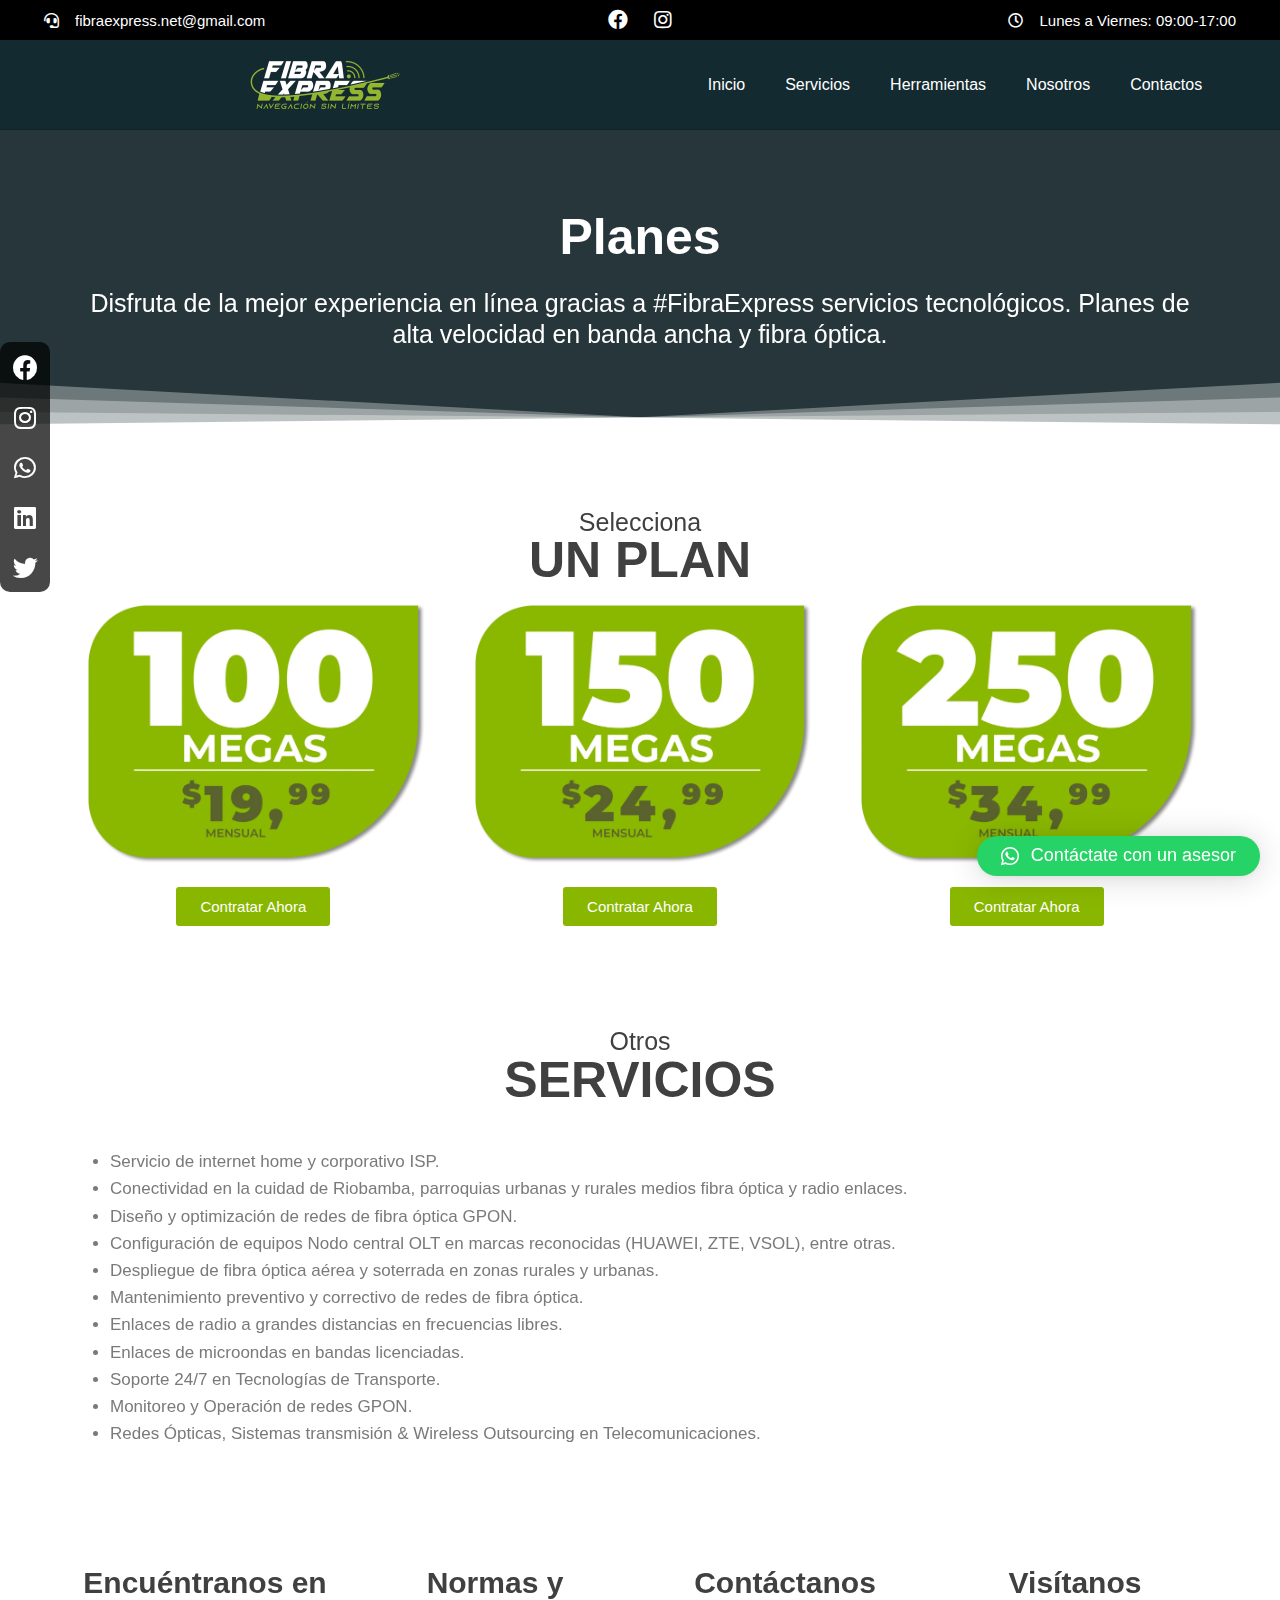
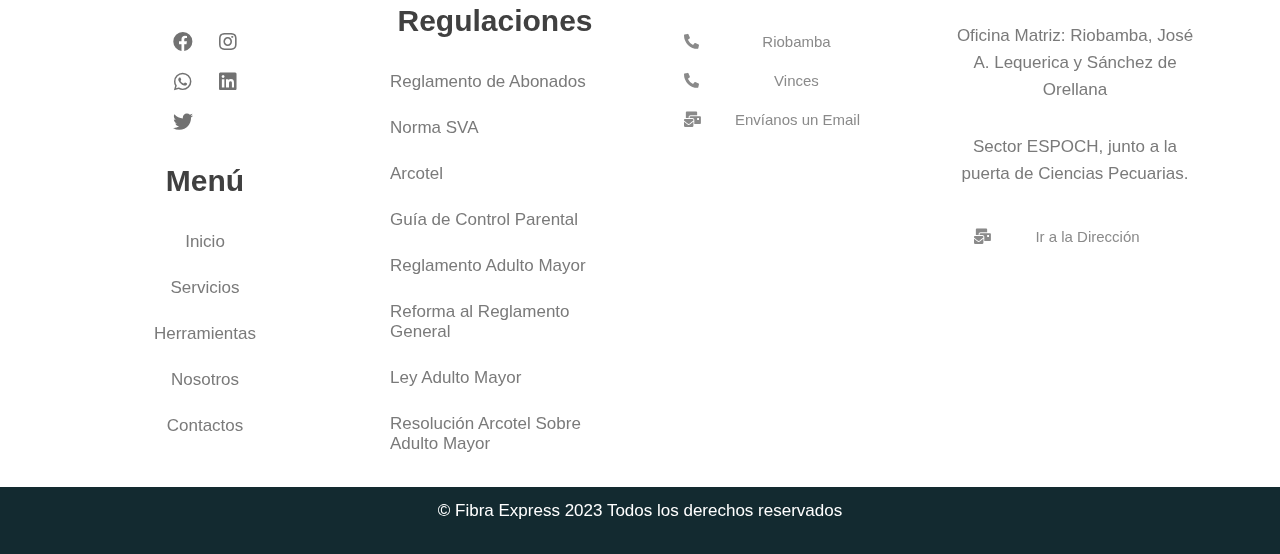
<file: planes/index.htm>
﻿<!DOCTYPE html>
<html lang="es">
<head>
<meta charset="UTF-8">
<meta name="viewport" content="width=device-width, initial-scale=1">
	 <link rel="profile" href="https://gmpg.org/xfn/11"> 
	 <meta name='robots' content='index, follow, max-image-preview:large, max-snippet:-1, max-video-preview:-1'>

	<!-- This site is optimized with the Yoast SEO plugin v21.1 - https://yoast.com/wordpress/plugins/seo/ -->
	<title>Planes - Fibra Express</title>
	<link rel="canonical" href="index.htm">
	<meta property="og:locale" content="es_ES">
	<meta property="og:type" content="article">
	<meta property="og:title" content="Planes - Fibra Express">
	<meta property="og:description" content="Planes Disfruta de la mejor experiencia en línea gracias a #FibraExpress servicios tecnológicos. Planes de alta velocidad en banda ancha y fibra óptica. Selecciona UN PLAN Contratar Ahora Contratar Ahora Contratar Ahora Otros SERVICIOS Servicio de internet home y corporativo ISP. Conectividad en la cuidad de Riobamba, parroquias urbanas y rurales medios fibra óptica y &hellip; Planes Leer más &raquo;">
	<meta property="og:url" content="https://fibraexpress.net/planes/">
	<meta property="og:site_name" content="Fibra Express">
	<meta property="article:publisher" content="https://www.facebook.com/profile.php?id=100067997058184">
	<meta property="article:modified_time" content="2023-09-12T05:02:56+00:00">
	<meta property="og:image" content="https://fibraexpress.net/wp-content/uploads/2023/09/100M.webp">
	<meta name="twitter:card" content="summary_large_image">
	<meta name="twitter:label1" content="Tiempo de lectura">
	<meta name="twitter:data1" content="2 minutos">
	<script type="application/ld+json" class="yoast-schema-graph">{"@context":"https://schema.org","@graph":[{"@type":"WebPage","@id":"https://fibraexpress.net/planes/","url":"https://fibraexpress.net/planes/","name":"Planes - Fibra Express","isPartOf":{"@id":"https://fibraexpress.net/#website"},"primaryImageOfPage":{"@id":"https://fibraexpress.net/planes/#primaryimage"},"image":{"@id":"https://fibraexpress.net/planes/#primaryimage"},"thumbnailUrl":"https://fibraexpress.net/wp-content/uploads/2023/09/100M.webp","datePublished":"2023-09-04T00:40:10+00:00","dateModified":"2023-09-12T05:02:56+00:00","breadcrumb":{"@id":"https://fibraexpress.net/planes/#breadcrumb"},"inLanguage":"es","potentialAction":[{"@type":"ReadAction","target":["https://fibraexpress.net/planes/"]}]},{"@type":"ImageObject","inLanguage":"es","@id":"https://fibraexpress.net/planes/#primaryimage","url":"https://fibraexpress.net/wp-content/uploads/2023/09/100M.webp","contentUrl":"https://fibraexpress.net/wp-content/uploads/2023/09/100M.webp","width":1788,"height":1396},{"@type":"BreadcrumbList","@id":"https://fibraexpress.net/planes/#breadcrumb","itemListElement":[{"@type":"ListItem","position":1,"name":"Portada","item":"https://fibraexpress.net/"},{"@type":"ListItem","position":2,"name":"Planes"}]},{"@type":"WebSite","@id":"https://fibraexpress.net/#website","url":"https://fibraexpress.net/","name":"Fibra Express","description":"","publisher":{"@id":"https://fibraexpress.net/#organization"},"potentialAction":[{"@type":"SearchAction","target":{"@type":"EntryPoint","urlTemplate":"https://fibraexpress.net/?s={search_term_string}"},"query-input":"required name=search_term_string"}],"inLanguage":"es"},{"@type":"Organization","@id":"https://fibraexpress.net/#organization","name":"Fibra Express","url":"https://fibraexpress.net/","logo":{"@type":"ImageObject","inLanguage":"es","@id":"https://fibraexpress.net/#/schema/logo/image/","url":"https://fibraexpress.net/wp-content/uploads/2023/09/logo_website-1170x420.png","contentUrl":"https://fibraexpress.net/wp-content/uploads/2023/09/logo_website-1170x420.png","width":1170,"height":420,"caption":"Fibra Express"},"image":{"@id":"https://fibraexpress.net/#/schema/logo/image/"},"sameAs":["https://www.facebook.com/profile.php?id=100067997058184","https://www.instagram.com/fibraexpress23/"]}]}</script>
	<!-- / Yoast SEO plugin. -->


<link rel='dns-prefetch' href='//fonts.googleapis.com'>
<link rel="alternate" type="application/rss+xml" title="Fibra Express &raquo; Feed" href="../feed/index.htm">
<link rel="alternate" type="application/rss+xml" title="Fibra Express &raquo; Feed de los comentarios" href="../comments/feed/index.htm">
<script>
window._wpemojiSettings = {"baseUrl":"https:\/\/s.w.org\/images\/core\/emoji\/14.0.0\/72x72\/","ext":".png","svgUrl":"https:\/\/s.w.org\/images\/core\/emoji\/14.0.0\/svg\/","svgExt":".svg","source":{"concatemoji":"https:\/\/fibraexpress.net\/wp-includes\/js\/wp-emoji-release.min.js?ver=6.3.1"}};
/*! This file is auto-generated */
!function(i,n){var o,s,e;function c(e){try{var t={supportTests:e,timestamp:(new Date).valueOf()};sessionStorage.setItem(o,JSON.stringify(t))}catch(e){}}function p(e,t,n){e.clearRect(0,0,e.canvas.width,e.canvas.height),e.fillText(t,0,0);var t=new Uint32Array(e.getImageData(0,0,e.canvas.width,e.canvas.height).data),r=(e.clearRect(0,0,e.canvas.width,e.canvas.height),e.fillText(n,0,0),new Uint32Array(e.getImageData(0,0,e.canvas.width,e.canvas.height).data));return t.every(function(e,t){return e===r[t]})}function u(e,t,n){switch(t){case"flag":return n(e,"\ud83c\udff3\ufe0f\u200d\u26a7\ufe0f","\ud83c\udff3\ufe0f\u200b\u26a7\ufe0f")?!1:!n(e,"\ud83c\uddfa\ud83c\uddf3","\ud83c\uddfa\u200b\ud83c\uddf3")&&!n(e,"\ud83c\udff4\udb40\udc67\udb40\udc62\udb40\udc65\udb40\udc6e\udb40\udc67\udb40\udc7f","\ud83c\udff4\u200b\udb40\udc67\u200b\udb40\udc62\u200b\udb40\udc65\u200b\udb40\udc6e\u200b\udb40\udc67\u200b\udb40\udc7f");case"emoji":return!n(e,"\ud83e\udef1\ud83c\udffb\u200d\ud83e\udef2\ud83c\udfff","\ud83e\udef1\ud83c\udffb\u200b\ud83e\udef2\ud83c\udfff")}return!1}function f(e,t,n){var r="undefined"!=typeof WorkerGlobalScope&&self instanceof WorkerGlobalScope?new OffscreenCanvas(300,150):i.createElement("canvas"),a=r.getContext("2d",{willReadFrequently:!0}),o=(a.textBaseline="top",a.font="600 32px Arial",{});return e.forEach(function(e){o[e]=t(a,e,n)}),o}function t(e){var t=i.createElement("script");t.src=e,t.defer=!0,i.head.appendChild(t)}"undefined"!=typeof Promise&&(o="wpEmojiSettingsSupports",s=["flag","emoji"],n.supports={everything:!0,everythingExceptFlag:!0},e=new Promise(function(e){i.addEventListener("DOMContentLoaded",e,{once:!0})}),new Promise(function(t){var n=function(){try{var e=JSON.parse(sessionStorage.getItem(o));if("object"==typeof e&&"number"==typeof e.timestamp&&(new Date).valueOf()<e.timestamp+604800&&"object"==typeof e.supportTests)return e.supportTests}catch(e){}return null}();if(!n){if("undefined"!=typeof Worker&&"undefined"!=typeof OffscreenCanvas&&"undefined"!=typeof URL&&URL.createObjectURL&&"undefined"!=typeof Blob)try{var e="postMessage("+f.toString()+"("+[JSON.stringify(s),u.toString(),p.toString()].join(",")+"));",r=new Blob([e],{type:"text/javascript"}),a=new Worker(URL.createObjectURL(r),{name:"wpTestEmojiSupports"});return void(a.onmessage=function(e){c(n=e.data),a.terminate(),t(n)})}catch(e){}c(n=f(s,u,p))}t(n)}).then(function(e){for(var t in e)n.supports[t]=e[t],n.supports.everything=n.supports.everything&&n.supports[t],"flag"!==t&&(n.supports.everythingExceptFlag=n.supports.everythingExceptFlag&&n.supports[t]);n.supports.everythingExceptFlag=n.supports.everythingExceptFlag&&!n.supports.flag,n.DOMReady=!1,n.readyCallback=function(){n.DOMReady=!0}}).then(function(){return e}).then(function(){var e;n.supports.everything||(n.readyCallback(),(e=n.source||{}).concatemoji?t(e.concatemoji):e.wpemoji&&e.twemoji&&(t(e.twemoji),t(e.wpemoji)))}))}((window,document),window._wpemojiSettings);
</script>
<style>
img.wp-smiley,
img.emoji {
	display: inline !important;
	border: none !important;
	box-shadow: none !important;
	height: 1em !important;
	width: 1em !important;
	margin: 0 0.07em !important;
	vertical-align: -0.1em !important;
	background: none !important;
	padding: 0 !important;
}
</style>
	<link rel='stylesheet' id='astra-theme-css-css' href='../wp-content/themes/astra/assets/css/minified/main.min.css?ver=4.3.1' media='all'>
<style id='astra-theme-css-inline-css'>
:root{--ast-container-default-xlg-padding:3em;--ast-container-default-lg-padding:3em;--ast-container-default-slg-padding:2em;--ast-container-default-md-padding:3em;--ast-container-default-sm-padding:3em;--ast-container-default-xs-padding:2.4em;--ast-container-default-xxs-padding:1.8em;--ast-code-block-background:#ECEFF3;--ast-comment-inputs-background:#F9FAFB;}html{font-size:106.25%;}a{color:var(--ast-global-color-1);}a:hover,a:focus{color:var(--ast-global-color-2);}body,button,input,select,textarea,.ast-button,.ast-custom-button{font-family:'Roboto',sans-serif;font-weight:400;font-size:17px;font-size:1rem;line-height:1.6em;}blockquote{color:var(--ast-global-color-1);}h1,.entry-content h1,h2,.entry-content h2,h3,.entry-content h3,h4,.entry-content h4,h5,.entry-content h5,h6,.entry-content h6,.site-title,.site-title a{font-family:'Roboto Condensed',sans-serif;font-weight:700;}.ast-site-identity .site-title a{color:#102226;}.ast-site-identity .site-title a:hover{color:#ffffff;}.ast-site-identity .site-description{color:#000000;}.site-title{font-size:26px;font-size:1.5294117647059rem;display:block;}.site-header .site-description{font-size:15px;font-size:0.88235294117647rem;display:none;}.entry-title{font-size:26px;font-size:1.5294117647059rem;}h1,.entry-content h1{font-size:48px;font-size:2.8235294117647rem;font-weight:700;font-family:'Poppins',sans-serif;line-height:1.4em;}h2,.entry-content h2{font-size:40px;font-size:2.3529411764706rem;font-weight:700;font-family:'Montserrat',sans-serif;line-height:1.25em;}h3,.entry-content h3{font-size:32px;font-size:1.8823529411765rem;font-weight:700;font-family:'Montserrat',sans-serif;line-height:1.2em;}h4,.entry-content h4{font-size:24px;font-size:1.4117647058824rem;line-height:1.2em;font-weight:700;font-family:'Montserrat',sans-serif;}h5,.entry-content h5{font-size:20px;font-size:1.1764705882353rem;line-height:1.2em;font-weight:700;font-family:'Montserrat',sans-serif;}h6,.entry-content h6{font-size:17px;font-size:1rem;line-height:1.25em;font-weight:700;font-family:'Montserrat',sans-serif;}::selection{background-color:var(--ast-global-color-1);color:#ffffff;}body,h1,.entry-title a,.entry-content h1,h2,.entry-content h2,h3,.entry-content h3,h4,.entry-content h4,h5,.entry-content h5,h6,.entry-content h6{color:var(--ast-global-color-1);}.tagcloud a:hover,.tagcloud a:focus,.tagcloud a.current-item{color:#ffffff;border-color:var(--ast-global-color-1);background-color:var(--ast-global-color-1);}input:focus,input[type="text"]:focus,input[type="email"]:focus,input[type="url"]:focus,input[type="password"]:focus,input[type="reset"]:focus,input[type="search"]:focus,textarea:focus{border-color:var(--ast-global-color-1);}input[type="radio"]:checked,input[type=reset],input[type="checkbox"]:checked,input[type="checkbox"]:hover:checked,input[type="checkbox"]:focus:checked,input[type=range]::-webkit-slider-thumb{border-color:var(--ast-global-color-1);background-color:var(--ast-global-color-1);box-shadow:none;}.site-footer a:hover + .post-count,.site-footer a:focus + .post-count{background:var(--ast-global-color-1);border-color:var(--ast-global-color-1);}.single .nav-links .nav-previous,.single .nav-links .nav-next{color:var(--ast-global-color-1);}.entry-meta,.entry-meta *{line-height:1.45;color:var(--ast-global-color-1);}.entry-meta a:hover,.entry-meta a:hover *,.entry-meta a:focus,.entry-meta a:focus *,.page-links > .page-link,.page-links .page-link:hover,.post-navigation a:hover{color:var(--ast-global-color-2);}#cat option,.secondary .calendar_wrap thead a,.secondary .calendar_wrap thead a:visited{color:var(--ast-global-color-1);}.secondary .calendar_wrap #today,.ast-progress-val span{background:var(--ast-global-color-1);}.secondary a:hover + .post-count,.secondary a:focus + .post-count{background:var(--ast-global-color-1);border-color:var(--ast-global-color-1);}.calendar_wrap #today > a{color:#ffffff;}.page-links .page-link,.single .post-navigation a{color:var(--ast-global-color-1);}.ast-archive-title{color:var(--ast-global-color-1);}.widget-title,.widget .wp-block-heading{font-size:24px;font-size:1.4117647058824rem;color:var(--ast-global-color-1);}.ast-single-post .entry-content a,.ast-comment-content a:not(.ast-comment-edit-reply-wrap a){text-decoration:underline;}.ast-single-post .wp-block-button .wp-block-button__link,.ast-single-post .elementor-button-wrapper .elementor-button,.ast-single-post .entry-content .uagb-tab a,.ast-single-post .entry-content .uagb-ifb-cta a,.ast-single-post .entry-content .wp-block-uagb-buttons a,.ast-single-post .entry-content .uabb-module-content a,.ast-single-post .entry-content .uagb-post-grid a,.ast-single-post .entry-content .uagb-timeline a,.ast-single-post .entry-content .uagb-toc__wrap a,.ast-single-post .entry-content .uagb-taxomony-box a,.ast-single-post .entry-content .woocommerce a,.entry-content .wp-block-latest-posts > li > a,.ast-single-post .entry-content .wp-block-file__button{text-decoration:none;}a:focus-visible,.ast-menu-toggle:focus-visible,.site .skip-link:focus-visible,.wp-block-loginout input:focus-visible,.wp-block-search.wp-block-search__button-inside .wp-block-search__inside-wrapper,.ast-header-navigation-arrow:focus-visible,.woocommerce .wc-proceed-to-checkout > .checkout-button:focus-visible,.woocommerce .woocommerce-MyAccount-navigation ul li a:focus-visible,.ast-orders-table__row .ast-orders-table__cell:focus-visible,.woocommerce .woocommerce-order-details .order-again > .button:focus-visible,.woocommerce .woocommerce-message a.button.wc-forward:focus-visible,.woocommerce #minus_qty:focus-visible,.woocommerce #plus_qty:focus-visible,a#ast-apply-coupon:focus-visible,.woocommerce .woocommerce-info a:focus-visible,.woocommerce .astra-shop-summary-wrap a:focus-visible,.woocommerce a.wc-forward:focus-visible,#ast-apply-coupon:focus-visible,.woocommerce-js .woocommerce-mini-cart-item a.remove:focus-visible{outline-style:dotted;outline-color:inherit;outline-width:thin;border-color:transparent;}input:focus,input[type="text"]:focus,input[type="email"]:focus,input[type="url"]:focus,input[type="password"]:focus,input[type="reset"]:focus,input[type="search"]:focus,input[type="number"]:focus,textarea:focus,.wp-block-search__input:focus,[data-section="section-header-mobile-trigger"] .ast-button-wrap .ast-mobile-menu-trigger-minimal:focus,.ast-mobile-popup-drawer.active .menu-toggle-close:focus,.woocommerce-ordering select.orderby:focus,#ast-scroll-top:focus,#coupon_code:focus,.woocommerce-page #comment:focus,.woocommerce #reviews #respond input#submit:focus,.woocommerce a.add_to_cart_button:focus,.woocommerce .button.single_add_to_cart_button:focus,.woocommerce .woocommerce-cart-form button:focus,.woocommerce .woocommerce-cart-form__cart-item .quantity .qty:focus,.woocommerce .woocommerce-billing-fields .woocommerce-billing-fields__field-wrapper .woocommerce-input-wrapper > .input-text:focus,.woocommerce #order_comments:focus,.woocommerce #place_order:focus,.woocommerce .woocommerce-address-fields .woocommerce-address-fields__field-wrapper .woocommerce-input-wrapper > .input-text:focus,.woocommerce .woocommerce-MyAccount-content form button:focus,.woocommerce .woocommerce-MyAccount-content .woocommerce-EditAccountForm .woocommerce-form-row .woocommerce-Input.input-text:focus,.woocommerce .ast-woocommerce-container .woocommerce-pagination ul.page-numbers li a:focus,body #content .woocommerce form .form-row .select2-container--default .select2-selection--single:focus,#ast-coupon-code:focus,.woocommerce.woocommerce-js .quantity input[type=number]:focus,.woocommerce-js .woocommerce-mini-cart-item .quantity input[type=number]:focus,.woocommerce p#ast-coupon-trigger:focus{border-style:dotted;border-color:inherit;border-width:thin;outline-color:transparent;}.ast-logo-title-inline .site-logo-img{padding-right:1em;}.site-logo-img img{filter:url(#ast-img-color-filter); transition:all 0.2s linear;}.ast-page-builder-template .hentry {margin: 0;}.ast-page-builder-template .site-content > .ast-container {max-width: 100%;padding: 0;}.ast-page-builder-template .site-content #primary {padding: 0;margin: 0;}.ast-page-builder-template .no-results {text-align: center;margin: 4em auto;}.ast-page-builder-template .ast-pagination {padding: 2em;}.ast-page-builder-template .entry-header.ast-no-title.ast-no-thumbnail {margin-top: 0;}.ast-page-builder-template .entry-header.ast-header-without-markup {margin-top: 0;margin-bottom: 0;}.ast-page-builder-template .entry-header.ast-no-title.ast-no-meta {margin-bottom: 0;}.ast-page-builder-template.single .post-navigation {padding-bottom: 2em;}.ast-page-builder-template.single-post .site-content > .ast-container {max-width: 100%;}.ast-page-builder-template .entry-header {margin-top: 2em;margin-left: auto;margin-right: auto;}.ast-page-builder-template .ast-archive-description {margin: 2em auto 0;padding-left: 20px;padding-right: 20px;}.ast-page-builder-template .ast-row {margin-left: 0;margin-right: 0;}.single.ast-page-builder-template .entry-header + .entry-content {margin-bottom: 2em;}@media(min-width: 921px) {.ast-page-builder-template.archive.ast-right-sidebar .ast-row article,.ast-page-builder-template.archive.ast-left-sidebar .ast-row article {padding-left: 0;padding-right: 0;}}.ast-header-break-point #ast-desktop-header{display:none;}@media (min-width:921px){#ast-mobile-header{display:none;}}.wp-block-buttons.aligncenter{justify-content:center;}@media (max-width:921px){.ast-theme-transparent-header #primary,.ast-theme-transparent-header #secondary{padding:0;}}@media (max-width:921px){.ast-plain-container.ast-no-sidebar #primary{padding:0;}}.ast-plain-container.ast-no-sidebar #primary{margin-top:0;margin-bottom:0;}.wp-block-button.is-style-outline .wp-block-button__link{border-color:var(--ast-global-color-1);border-top-width:0px;border-right-width:0px;border-bottom-width:0px;border-left-width:0px;}div.wp-block-button.is-style-outline > .wp-block-button__link:not(.has-text-color),div.wp-block-button.wp-block-button__link.is-style-outline:not(.has-text-color){color:var(--ast-global-color-1);}.wp-block-button.is-style-outline .wp-block-button__link:hover,div.wp-block-button.is-style-outline .wp-block-button__link:focus,div.wp-block-button.is-style-outline > .wp-block-button__link:not(.has-text-color):hover,div.wp-block-button.wp-block-button__link.is-style-outline:not(.has-text-color):hover{color:var(--ast-global-color-2);background-color:var(--ast-global-color-1);border-color:var(--ast-global-color-1);}.post-page-numbers.current .page-link,.ast-pagination .page-numbers.current{color:#ffffff;border-color:var(--ast-global-color-1);background-color:var(--ast-global-color-1);border-radius:2px;}.wp-block-button.is-style-outline .wp-block-button__link{border-top-width:0px;border-right-width:0px;border-bottom-width:0px;border-left-width:0px;}h1.widget-title{font-weight:700;}h2.widget-title{font-weight:700;}h3.widget-title{font-weight:700;}#page{display:flex;flex-direction:column;min-height:100vh;}.ast-404-layout-1 h1.page-title{color:var(--ast-global-color-2);}.single .post-navigation a{line-height:1em;height:inherit;}.error-404 .page-sub-title{font-size:1.5rem;font-weight:inherit;}.search .site-content .content-area .search-form{margin-bottom:0;}#page .site-content{flex-grow:1;}.widget{margin-bottom:1.25em;}#secondary li{line-height:1.5em;}#secondary .wp-block-group h2{margin-bottom:0.7em;}#secondary h2{font-size:1.7rem;}.ast-separate-container .ast-article-post,.ast-separate-container .ast-article-single,.ast-separate-container .ast-comment-list li.depth-1,.ast-separate-container .comment-respond{padding:3em;}.ast-separate-container .ast-article-single .ast-article-single{padding:0;}.ast-article-single .wp-block-post-template-is-layout-grid{padding-left:0;}.ast-separate-container .ast-comment-list li.depth-1,.hentry{margin-bottom:2em;}.ast-separate-container .ast-archive-description,.ast-separate-container .ast-author-box{border-bottom:1px solid var(--ast-border-color);}.ast-separate-container .comments-title{padding:2em 2em 0 2em;}.ast-page-builder-template .comment-form-textarea,.ast-comment-formwrap .ast-grid-common-col{padding:0;}.ast-comment-formwrap{padding:0 20px;display:inline-flex;column-gap:20px;}.archive.ast-page-builder-template .entry-header{margin-top:2em;}.ast-page-builder-template .ast-comment-formwrap{width:100%;}.entry-title{margin-bottom:0.5em;}.ast-archive-description p{font-size:inherit;font-weight:inherit;line-height:inherit;}@media (min-width:921px){.ast-left-sidebar.ast-page-builder-template #secondary,.archive.ast-right-sidebar.ast-page-builder-template .site-main{padding-left:20px;padding-right:20px;}}@media (max-width:544px){.ast-comment-formwrap.ast-row{column-gap:10px;display:inline-block;}#ast-commentform .ast-grid-common-col{position:relative;width:100%;}}@media (min-width:1201px){.ast-separate-container .ast-article-post,.ast-separate-container .ast-article-single,.ast-separate-container .ast-author-box,.ast-separate-container .ast-404-layout-1,.ast-separate-container .no-results{padding:3em;}}@media (max-width:921px){.ast-separate-container #primary,.ast-separate-container #secondary{padding:1.5em 0;}#primary,#secondary{padding:1.5em 0;margin:0;}.ast-left-sidebar #content > .ast-container{display:flex;flex-direction:column-reverse;width:100%;}}@media (min-width:922px){.ast-separate-container.ast-right-sidebar #primary,.ast-separate-container.ast-left-sidebar #primary{border:0;}.search-no-results.ast-separate-container #primary{margin-bottom:4em;}}.wp-block-button .wp-block-button__link{color:var(--ast-global-color-5);}.wp-block-button .wp-block-button__link:hover,.wp-block-button .wp-block-button__link:focus{color:var(--ast-global-color-2);background-color:var(--ast-global-color-1);border-color:var(--ast-global-color-1);}.elementor-widget-heading h1.elementor-heading-title{line-height:1.4em;}.elementor-widget-heading h2.elementor-heading-title{line-height:1.25em;}.elementor-widget-heading h3.elementor-heading-title{line-height:1.2em;}.elementor-widget-heading h4.elementor-heading-title{line-height:1.2em;}.elementor-widget-heading h5.elementor-heading-title{line-height:1.2em;}.elementor-widget-heading h6.elementor-heading-title{line-height:1.25em;}.wp-block-button .wp-block-button__link,.wp-block-search .wp-block-search__button,body .wp-block-file .wp-block-file__button{border-style:solid;border-top-width:0px;border-right-width:0px;border-left-width:0px;border-bottom-width:0px;border-color:var(--ast-global-color-1);background-color:var(--ast-global-color-1);color:var(--ast-global-color-5);font-family:inherit;font-weight:500;line-height:1em;font-size:16px;font-size:0.94117647058824rem;border-top-left-radius:30px;border-top-right-radius:30px;border-bottom-right-radius:30px;border-bottom-left-radius:30px;padding-top:10px;padding-right:20px;padding-bottom:10px;padding-left:20px;}.menu-toggle,button,.ast-button,.ast-custom-button,.button,input#submit,input[type="button"],input[type="submit"],input[type="reset"],#comments .submit,.search .search-submit,form[CLASS*="wp-block-search__"].wp-block-search .wp-block-search__inside-wrapper .wp-block-search__button,body .wp-block-file .wp-block-file__button,.search .search-submit,.woocommerce-js a.button,.woocommerce button.button,.woocommerce .woocommerce-message a.button,.woocommerce #respond input#submit.alt,.woocommerce input.button.alt,.woocommerce input.button,.woocommerce input.button:disabled,.woocommerce input.button:disabled[disabled],.woocommerce input.button:disabled:hover,.woocommerce input.button:disabled[disabled]:hover,.woocommerce #respond input#submit,.woocommerce button.button.alt.disabled,.wc-block-grid__products .wc-block-grid__product .wp-block-button__link,.wc-block-grid__product-onsale,[CLASS*="wc-block"] button,.woocommerce-js .astra-cart-drawer .astra-cart-drawer-content .woocommerce-mini-cart__buttons .button:not(.checkout):not(.ast-continue-shopping),.woocommerce-js .astra-cart-drawer .astra-cart-drawer-content .woocommerce-mini-cart__buttons a.checkout,.woocommerce button.button.alt.disabled.wc-variation-selection-needed{border-style:solid;border-top-width:0px;border-right-width:0px;border-left-width:0px;border-bottom-width:0px;color:var(--ast-global-color-5);border-color:var(--ast-global-color-1);background-color:var(--ast-global-color-1);padding-top:10px;padding-right:20px;padding-bottom:10px;padding-left:20px;font-family:inherit;font-weight:500;font-size:16px;font-size:0.94117647058824rem;line-height:1em;border-top-left-radius:30px;border-top-right-radius:30px;border-bottom-right-radius:30px;border-bottom-left-radius:30px;}button:focus,.menu-toggle:hover,button:hover,.ast-button:hover,.ast-custom-button:hover .button:hover,.ast-custom-button:hover ,input[type=reset]:hover,input[type=reset]:focus,input#submit:hover,input#submit:focus,input[type="button"]:hover,input[type="button"]:focus,input[type="submit"]:hover,input[type="submit"]:focus,form[CLASS*="wp-block-search__"].wp-block-search .wp-block-search__inside-wrapper .wp-block-search__button:hover,form[CLASS*="wp-block-search__"].wp-block-search .wp-block-search__inside-wrapper .wp-block-search__button:focus,body .wp-block-file .wp-block-file__button:hover,body .wp-block-file .wp-block-file__button:focus,.woocommerce-js a.button:hover,.woocommerce button.button:hover,.woocommerce .woocommerce-message a.button:hover,.woocommerce #respond input#submit:hover,.woocommerce #respond input#submit.alt:hover,.woocommerce input.button.alt:hover,.woocommerce input.button:hover,.woocommerce button.button.alt.disabled:hover,.wc-block-grid__products .wc-block-grid__product .wp-block-button__link:hover,[CLASS*="wc-block"] button:hover,.woocommerce-js .astra-cart-drawer .astra-cart-drawer-content .woocommerce-mini-cart__buttons .button:not(.checkout):not(.ast-continue-shopping):hover,.woocommerce-js .astra-cart-drawer .astra-cart-drawer-content .woocommerce-mini-cart__buttons a.checkout:hover,.woocommerce button.button.alt.disabled.wc-variation-selection-needed:hover{color:var(--ast-global-color-2);background-color:var(--ast-global-color-1);border-color:var(--ast-global-color-1);}form[CLASS*="wp-block-search__"].wp-block-search .wp-block-search__inside-wrapper .wp-block-search__button.has-icon{padding-top:calc(10px - 3px);padding-right:calc(20px - 3px);padding-bottom:calc(10px - 3px);padding-left:calc(20px - 3px);}@media (max-width:921px){.ast-mobile-header-stack .main-header-bar .ast-search-menu-icon{display:inline-block;}.ast-header-break-point.ast-header-custom-item-outside .ast-mobile-header-stack .main-header-bar .ast-search-icon{margin:0;}.ast-comment-avatar-wrap img{max-width:2.5em;}.ast-separate-container .ast-comment-list li.depth-1{padding:1.5em 2.14em;}.ast-separate-container .comment-respond{padding:2em 2.14em;}.ast-comment-meta{padding:0 1.8888em 1.3333em;}}@media (min-width:544px){.ast-container{max-width:100%;}}@media (max-width:544px){.ast-separate-container .ast-article-post,.ast-separate-container .ast-article-single,.ast-separate-container .comments-title,.ast-separate-container .ast-archive-description{padding:1.5em 1em;}.ast-separate-container #content .ast-container{padding-left:0.54em;padding-right:0.54em;}.ast-separate-container .ast-comment-list li.depth-1{padding:1.5em 1em;margin-bottom:1.5em;}.ast-separate-container .ast-comment-list .bypostauthor{padding:.5em;}.ast-search-menu-icon.ast-dropdown-active .search-field{width:170px;}}@media (min-width:545px){.ast-page-builder-template .comments-area,.single.ast-page-builder-template .entry-header,.single.ast-page-builder-template .post-navigation,.single.ast-page-builder-template .ast-single-related-posts-container{max-width:1240px;margin-left:auto;margin-right:auto;}}.ast-separate-container{background-color:#ffffff;;background-image:none;;}@media (max-width:921px){.widget-title{font-size:24px;font-size:1.4117647058824rem;}body,button,input,select,textarea,.ast-button,.ast-custom-button{font-size:17px;font-size:1rem;}#secondary,#secondary button,#secondary input,#secondary select,#secondary textarea{font-size:17px;font-size:1rem;}.site-title{display:block;}.site-header .site-description{display:none;}.entry-title{font-size:30px;}h1,.entry-content h1{font-size:36px;}h2,.entry-content h2{font-size:30px;}h3,.entry-content h3{font-size:25px;}h4,.entry-content h4{font-size:20px;font-size:1.1764705882353rem;}h5,.entry-content h5{font-size:17px;font-size:1rem;}h6,.entry-content h6{font-size:15px;font-size:0.88235294117647rem;}}@media (max-width:544px){.widget-title{font-size:24px;font-size:1.4117647058824rem;}body,button,input,select,textarea,.ast-button,.ast-custom-button{font-size:17px;font-size:1rem;}#secondary,#secondary button,#secondary input,#secondary select,#secondary textarea{font-size:17px;font-size:1rem;}.site-title{display:block;}.site-header .site-description{display:none;}.entry-title{font-size:30px;}h1,.entry-content h1{font-size:32px;}h2,.entry-content h2{font-size:26px;}h3,.entry-content h3{font-size:22px;}h4,.entry-content h4{font-size:18px;font-size:1.0588235294118rem;}h5,.entry-content h5{font-size:15px;font-size:0.88235294117647rem;}h6,.entry-content h6{font-size:13px;font-size:0.76470588235294rem;}}@media (max-width:544px){html{font-size:106.25%;}}@media (min-width:922px){.ast-container{max-width:1240px;}}@media (min-width:922px){.site-content .ast-container{display:flex;}}@media (max-width:921px){.site-content .ast-container{flex-direction:column;}}@media (min-width:922px){.main-header-menu .sub-menu .menu-item.ast-left-align-sub-menu:hover > .sub-menu,.main-header-menu .sub-menu .menu-item.ast-left-align-sub-menu.focus > .sub-menu{margin-left:-0px;}}.entry-content li > p{margin-bottom:0;}blockquote,cite {font-style: initial;}.wp-block-file {display: flex;align-items: center;flex-wrap: wrap;justify-content: space-between;}.wp-block-pullquote {border: none;}.wp-block-pullquote blockquote::before {content: "\201D";font-family: "Helvetica",sans-serif;display: flex;transform: rotate( 180deg );font-size: 6rem;font-style: normal;line-height: 1;font-weight: bold;align-items: center;justify-content: center;}.has-text-align-right > blockquote::before {justify-content: flex-start;}.has-text-align-left > blockquote::before {justify-content: flex-end;}figure.wp-block-pullquote.is-style-solid-color blockquote {max-width: 100%;text-align: inherit;}html body {--wp--custom--ast-default-block-top-padding: 3em;--wp--custom--ast-default-block-right-padding: 3em;--wp--custom--ast-default-block-bottom-padding: 3em;--wp--custom--ast-default-block-left-padding: 3em;--wp--custom--ast-container-width: 1200px;--wp--custom--ast-content-width-size: 1200px;--wp--custom--ast-wide-width-size: calc(1200px + var(--wp--custom--ast-default-block-left-padding) + var(--wp--custom--ast-default-block-right-padding));}.ast-narrow-container {--wp--custom--ast-content-width-size: 750px;--wp--custom--ast-wide-width-size: 750px;}@media(max-width: 921px) {html body {--wp--custom--ast-default-block-top-padding: 3em;--wp--custom--ast-default-block-right-padding: 2em;--wp--custom--ast-default-block-bottom-padding: 3em;--wp--custom--ast-default-block-left-padding: 2em;}}@media(max-width: 544px) {html body {--wp--custom--ast-default-block-top-padding: 3em;--wp--custom--ast-default-block-right-padding: 1.5em;--wp--custom--ast-default-block-bottom-padding: 3em;--wp--custom--ast-default-block-left-padding: 1.5em;}}.entry-content > .wp-block-group,.entry-content > .wp-block-cover,.entry-content > .wp-block-columns {padding-top: var(--wp--custom--ast-default-block-top-padding);padding-right: var(--wp--custom--ast-default-block-right-padding);padding-bottom: var(--wp--custom--ast-default-block-bottom-padding);padding-left: var(--wp--custom--ast-default-block-left-padding);}.ast-plain-container.ast-no-sidebar .entry-content > .alignfull,.ast-page-builder-template .ast-no-sidebar .entry-content > .alignfull {margin-left: calc( -50vw + 50%);margin-right: calc( -50vw + 50%);max-width: 100vw;width: 100vw;}.ast-plain-container.ast-no-sidebar .entry-content .alignfull .alignfull,.ast-page-builder-template.ast-no-sidebar .entry-content .alignfull .alignfull,.ast-plain-container.ast-no-sidebar .entry-content .alignfull .alignwide,.ast-page-builder-template.ast-no-sidebar .entry-content .alignfull .alignwide,.ast-plain-container.ast-no-sidebar .entry-content .alignwide .alignfull,.ast-page-builder-template.ast-no-sidebar .entry-content .alignwide .alignfull,.ast-plain-container.ast-no-sidebar .entry-content .alignwide .alignwide,.ast-page-builder-template.ast-no-sidebar .entry-content .alignwide .alignwide,.ast-plain-container.ast-no-sidebar .entry-content .wp-block-column .alignfull,.ast-page-builder-template.ast-no-sidebar .entry-content .wp-block-column .alignfull,.ast-plain-container.ast-no-sidebar .entry-content .wp-block-column .alignwide,.ast-page-builder-template.ast-no-sidebar .entry-content .wp-block-column .alignwide {margin-left: auto;margin-right: auto;width: 100%;}[ast-blocks-layout] .wp-block-separator:not(.is-style-dots) {height: 0;}[ast-blocks-layout] .wp-block-separator {margin: 20px auto;}[ast-blocks-layout] .wp-block-separator:not(.is-style-wide):not(.is-style-dots) {max-width: 100px;}[ast-blocks-layout] .wp-block-separator.has-background {padding: 0;}.entry-content[ast-blocks-layout] > * {max-width: var(--wp--custom--ast-content-width-size);margin-left: auto;margin-right: auto;}.entry-content[ast-blocks-layout] > .alignwide {max-width: var(--wp--custom--ast-wide-width-size);}.entry-content[ast-blocks-layout] .alignfull {max-width: none;}.entry-content .wp-block-columns {margin-bottom: 0;}blockquote {margin: 1.5em;border: none;}.wp-block-quote:not(.has-text-align-right):not(.has-text-align-center) {border-left: 5px solid rgba(0,0,0,0.05);}.has-text-align-right > blockquote,blockquote.has-text-align-right {border-right: 5px solid rgba(0,0,0,0.05);}.has-text-align-left > blockquote,blockquote.has-text-align-left {border-left: 5px solid rgba(0,0,0,0.05);}.wp-block-site-tagline,.wp-block-latest-posts .read-more {margin-top: 15px;}.wp-block-loginout p label {display: block;}.wp-block-loginout p:not(.login-remember):not(.login-submit) input {width: 100%;}.wp-block-loginout input:focus {border-color: transparent;}.wp-block-loginout input:focus {outline: thin dotted;}.entry-content .wp-block-media-text .wp-block-media-text__content {padding: 0 0 0 8%;}.entry-content .wp-block-media-text.has-media-on-the-right .wp-block-media-text__content {padding: 0 8% 0 0;}.entry-content .wp-block-media-text.has-background .wp-block-media-text__content {padding: 8%;}.entry-content .wp-block-cover:not([class*="background-color"]) .wp-block-cover__inner-container,.entry-content .wp-block-cover:not([class*="background-color"]) .wp-block-cover-image-text,.entry-content .wp-block-cover:not([class*="background-color"]) .wp-block-cover-text,.entry-content .wp-block-cover-image:not([class*="background-color"]) .wp-block-cover__inner-container,.entry-content .wp-block-cover-image:not([class*="background-color"]) .wp-block-cover-image-text,.entry-content .wp-block-cover-image:not([class*="background-color"]) .wp-block-cover-text {color: var(--ast-global-color-5);}.wp-block-loginout .login-remember input {width: 1.1rem;height: 1.1rem;margin: 0 5px 4px 0;vertical-align: middle;}.wp-block-latest-posts > li > *:first-child,.wp-block-latest-posts:not(.is-grid) > li:first-child {margin-top: 0;}.wp-block-search__inside-wrapper .wp-block-search__input {padding: 0 10px;color: var(--ast-global-color-3);background: var(--ast-global-color-5);border-color: var(--ast-border-color);}.wp-block-latest-posts .read-more {margin-bottom: 1.5em;}.wp-block-search__no-button .wp-block-search__inside-wrapper .wp-block-search__input {padding-top: 5px;padding-bottom: 5px;}.wp-block-latest-posts .wp-block-latest-posts__post-date,.wp-block-latest-posts .wp-block-latest-posts__post-author {font-size: 1rem;}.wp-block-latest-posts > li > *,.wp-block-latest-posts:not(.is-grid) > li {margin-top: 12px;margin-bottom: 12px;}.ast-page-builder-template .entry-content[ast-blocks-layout] > *,.ast-page-builder-template .entry-content[ast-blocks-layout] > .alignfull > * {max-width: none;}.ast-page-builder-template .entry-content[ast-blocks-layout] > .alignwide > * {max-width: var(--wp--custom--ast-wide-width-size);}.ast-page-builder-template .entry-content[ast-blocks-layout] > .inherit-container-width > *,.ast-page-builder-template .entry-content[ast-blocks-layout] > * > *,.entry-content[ast-blocks-layout] > .wp-block-cover .wp-block-cover__inner-container {max-width: var(--wp--custom--ast-content-width-size);margin-left: auto;margin-right: auto;}.entry-content[ast-blocks-layout] .wp-block-cover:not(.alignleft):not(.alignright) {width: auto;}@media(max-width: 1200px) {.ast-separate-container .entry-content > .alignfull,.ast-separate-container .entry-content[ast-blocks-layout] > .alignwide,.ast-plain-container .entry-content[ast-blocks-layout] > .alignwide,.ast-plain-container .entry-content .alignfull {margin-left: calc(-1 * min(var(--ast-container-default-xlg-padding),20px)) ;margin-right: calc(-1 * min(var(--ast-container-default-xlg-padding),20px));}}@media(min-width: 1201px) {.ast-separate-container .entry-content > .alignfull {margin-left: calc(-1 * var(--ast-container-default-xlg-padding) );margin-right: calc(-1 * var(--ast-container-default-xlg-padding) );}.ast-separate-container .entry-content[ast-blocks-layout] > .alignwide,.ast-plain-container .entry-content[ast-blocks-layout] > .alignwide {margin-left: calc(-1 * var(--wp--custom--ast-default-block-left-padding) );margin-right: calc(-1 * var(--wp--custom--ast-default-block-right-padding) );}}@media(min-width: 921px) {.ast-separate-container .entry-content .wp-block-group.alignwide:not(.inherit-container-width) > :where(:not(.alignleft):not(.alignright)),.ast-plain-container .entry-content .wp-block-group.alignwide:not(.inherit-container-width) > :where(:not(.alignleft):not(.alignright)) {max-width: calc( var(--wp--custom--ast-content-width-size) + 80px );}.ast-plain-container.ast-right-sidebar .entry-content[ast-blocks-layout] .alignfull,.ast-plain-container.ast-left-sidebar .entry-content[ast-blocks-layout] .alignfull {margin-left: -60px;margin-right: -60px;}}@media(min-width: 544px) {.entry-content > .alignleft {margin-right: 20px;}.entry-content > .alignright {margin-left: 20px;}}@media (max-width:544px){.wp-block-columns .wp-block-column:not(:last-child){margin-bottom:20px;}.wp-block-latest-posts{margin:0;}}@media( max-width: 600px ) {.entry-content .wp-block-media-text .wp-block-media-text__content,.entry-content .wp-block-media-text.has-media-on-the-right .wp-block-media-text__content {padding: 8% 0 0;}.entry-content .wp-block-media-text.has-background .wp-block-media-text__content {padding: 8%;}}.ast-page-builder-template .entry-header {padding-left: 0;}.ast-narrow-container .site-content .wp-block-uagb-image--align-full .wp-block-uagb-image__figure {max-width: 100%;margin-left: auto;margin-right: auto;}.entry-content ul,.entry-content ol {padding: revert;margin: revert;}:root .has-ast-global-color-0-color{color:var(--ast-global-color-0);}:root .has-ast-global-color-0-background-color{background-color:var(--ast-global-color-0);}:root .wp-block-button .has-ast-global-color-0-color{color:var(--ast-global-color-0);}:root .wp-block-button .has-ast-global-color-0-background-color{background-color:var(--ast-global-color-0);}:root .has-ast-global-color-1-color{color:var(--ast-global-color-1);}:root .has-ast-global-color-1-background-color{background-color:var(--ast-global-color-1);}:root .wp-block-button .has-ast-global-color-1-color{color:var(--ast-global-color-1);}:root .wp-block-button .has-ast-global-color-1-background-color{background-color:var(--ast-global-color-1);}:root .has-ast-global-color-2-color{color:var(--ast-global-color-2);}:root .has-ast-global-color-2-background-color{background-color:var(--ast-global-color-2);}:root .wp-block-button .has-ast-global-color-2-color{color:var(--ast-global-color-2);}:root .wp-block-button .has-ast-global-color-2-background-color{background-color:var(--ast-global-color-2);}:root .has-ast-global-color-3-color{color:var(--ast-global-color-3);}:root .has-ast-global-color-3-background-color{background-color:var(--ast-global-color-3);}:root .wp-block-button .has-ast-global-color-3-color{color:var(--ast-global-color-3);}:root .wp-block-button .has-ast-global-color-3-background-color{background-color:var(--ast-global-color-3);}:root .has-ast-global-color-4-color{color:var(--ast-global-color-4);}:root .has-ast-global-color-4-background-color{background-color:var(--ast-global-color-4);}:root .wp-block-button .has-ast-global-color-4-color{color:var(--ast-global-color-4);}:root .wp-block-button .has-ast-global-color-4-background-color{background-color:var(--ast-global-color-4);}:root .has-ast-global-color-5-color{color:var(--ast-global-color-5);}:root .has-ast-global-color-5-background-color{background-color:var(--ast-global-color-5);}:root .wp-block-button .has-ast-global-color-5-color{color:var(--ast-global-color-5);}:root .wp-block-button .has-ast-global-color-5-background-color{background-color:var(--ast-global-color-5);}:root .has-ast-global-color-6-color{color:var(--ast-global-color-6);}:root .has-ast-global-color-6-background-color{background-color:var(--ast-global-color-6);}:root .wp-block-button .has-ast-global-color-6-color{color:var(--ast-global-color-6);}:root .wp-block-button .has-ast-global-color-6-background-color{background-color:var(--ast-global-color-6);}:root .has-ast-global-color-7-color{color:var(--ast-global-color-7);}:root .has-ast-global-color-7-background-color{background-color:var(--ast-global-color-7);}:root .wp-block-button .has-ast-global-color-7-color{color:var(--ast-global-color-7);}:root .wp-block-button .has-ast-global-color-7-background-color{background-color:var(--ast-global-color-7);}:root .has-ast-global-color-8-color{color:var(--ast-global-color-8);}:root .has-ast-global-color-8-background-color{background-color:var(--ast-global-color-8);}:root .wp-block-button .has-ast-global-color-8-color{color:var(--ast-global-color-8);}:root .wp-block-button .has-ast-global-color-8-background-color{background-color:var(--ast-global-color-8);}:root{--ast-global-color-0:#575759;--ast-global-color-1:#102226;--ast-global-color-2:#a1bf34;--ast-global-color-3:#8ca62e;--ast-global-color-4:#f2f2f2;--ast-global-color-5:#ffffff;--ast-global-color-6:#e2e8f0;--ast-global-color-7:#cbd5e1;--ast-global-color-8:#94a3b8;}:root {--ast-border-color : #ffffff;}.ast-archive-entry-banner {-js-display: flex;display: flex;flex-direction: column;justify-content: center;text-align: center;position: relative;background: #eeeeee;}.ast-archive-entry-banner[data-banner-width-type="custom"] {margin: 0 auto;width: 100%;}.ast-archive-entry-banner[data-banner-layout="layout-1"] {background: inherit;padding: 20px 0;text-align: left;}body.archive .ast-archive-description{max-width:1200px;width:100%;text-align:left;padding-top:3em;padding-right:3em;padding-bottom:3em;padding-left:3em;}body.archive .ast-archive-description .ast-archive-title,body.archive .ast-archive-description .ast-archive-title *{font-weight:600;font-size:32px;font-size:1.8823529411765rem;}body.archive .ast-archive-description > *:not(:last-child){margin-bottom:10px;}@media (max-width:921px){body.archive .ast-archive-description{text-align:left;}}@media (max-width:544px){body.archive .ast-archive-description{text-align:left;}}.ast-breadcrumbs .trail-browse,.ast-breadcrumbs .trail-items,.ast-breadcrumbs .trail-items li{display:inline-block;margin:0;padding:0;border:none;background:inherit;text-indent:0;text-decoration:none;}.ast-breadcrumbs .trail-browse{font-size:inherit;font-style:inherit;font-weight:inherit;color:inherit;}.ast-breadcrumbs .trail-items{list-style:none;}.trail-items li::after{padding:0 0.3em;content:"\00bb";}.trail-items li:last-of-type::after{display:none;}h1,.entry-content h1,h2,.entry-content h2,h3,.entry-content h3,h4,.entry-content h4,h5,.entry-content h5,h6,.entry-content h6{color:var(--ast-global-color-1);}.entry-title a{color:var(--ast-global-color-1);}@media (max-width:921px){.ast-builder-grid-row-container.ast-builder-grid-row-tablet-3-firstrow .ast-builder-grid-row > *:first-child,.ast-builder-grid-row-container.ast-builder-grid-row-tablet-3-lastrow .ast-builder-grid-row > *:last-child{grid-column:1 / -1;}}@media (max-width:544px){.ast-builder-grid-row-container.ast-builder-grid-row-mobile-3-firstrow .ast-builder-grid-row > *:first-child,.ast-builder-grid-row-container.ast-builder-grid-row-mobile-3-lastrow .ast-builder-grid-row > *:last-child{grid-column:1 / -1;}}.ast-builder-layout-element[data-section="title_tagline"]{display:flex;}@media (max-width:921px){.ast-header-break-point .ast-builder-layout-element[data-section="title_tagline"]{display:flex;}}@media (max-width:544px){.ast-header-break-point .ast-builder-layout-element[data-section="title_tagline"]{display:flex;}}.footer-widget-area.widget-area.site-footer-focus-item{width:auto;}.elementor-widget-heading .elementor-heading-title{margin:0;}.elementor-page .ast-menu-toggle{color:unset !important;background:unset !important;}.elementor-post.elementor-grid-item.hentry{margin-bottom:0;}.woocommerce div.product .elementor-element.elementor-products-grid .related.products ul.products li.product,.elementor-element .elementor-wc-products .woocommerce[class*='columns-'] ul.products li.product{width:auto;margin:0;float:none;}.elementor-toc__list-wrapper{margin:0;}body .elementor hr{background-color:#ccc;margin:0;}.ast-left-sidebar .elementor-section.elementor-section-stretched,.ast-right-sidebar .elementor-section.elementor-section-stretched{max-width:100%;left:0 !important;}.elementor-template-full-width .ast-container{display:block;}.elementor-screen-only,.screen-reader-text,.screen-reader-text span,.ui-helper-hidden-accessible{top:0 !important;}@media (max-width:544px){.elementor-element .elementor-wc-products .woocommerce[class*="columns-"] ul.products li.product{width:auto;margin:0;}.elementor-element .woocommerce .woocommerce-result-count{float:none;}}.ast-header-break-point .main-header-bar{border-bottom-width:1px;}@media (min-width:922px){.main-header-bar{border-bottom-width:1px;}}.main-header-menu .menu-item, #astra-footer-menu .menu-item, .main-header-bar .ast-masthead-custom-menu-items{-js-display:flex;display:flex;-webkit-box-pack:center;-webkit-justify-content:center;-moz-box-pack:center;-ms-flex-pack:center;justify-content:center;-webkit-box-orient:vertical;-webkit-box-direction:normal;-webkit-flex-direction:column;-moz-box-orient:vertical;-moz-box-direction:normal;-ms-flex-direction:column;flex-direction:column;}.main-header-menu > .menu-item > .menu-link, #astra-footer-menu > .menu-item > .menu-link{height:100%;-webkit-box-align:center;-webkit-align-items:center;-moz-box-align:center;-ms-flex-align:center;align-items:center;-js-display:flex;display:flex;}.ast-header-break-point .main-navigation ul .menu-item .menu-link .icon-arrow:first-of-type svg{top:.2em;margin-top:0px;margin-left:0px;width:.65em;transform:translate(0, -2px) rotateZ(270deg);}.ast-mobile-popup-content .ast-submenu-expanded > .ast-menu-toggle{transform:rotateX(180deg);overflow-y:auto;}.ast-separate-container .blog-layout-1, .ast-separate-container .blog-layout-2, .ast-separate-container .blog-layout-3{background-color:transparent;background-image:none;}.ast-separate-container .ast-article-post{background-color:#ffffff;;background-image:none;;}@media (max-width:921px){.ast-separate-container .ast-article-post{background-color:var(--ast-global-color-5);;background-image:none;;}}@media (max-width:544px){.ast-separate-container .ast-article-post{background-color:var(--ast-global-color-5);;background-image:none;;}}.ast-separate-container .ast-article-single:not(.ast-related-post), .ast-separate-container .comments-area .comment-respond,.ast-separate-container .comments-area .ast-comment-list li, .woocommerce.ast-separate-container .ast-woocommerce-container, .ast-separate-container .error-404, .ast-separate-container .no-results, .single.ast-separate-container .site-main .ast-author-meta, .ast-separate-container .related-posts-title-wrapper,.ast-separate-container .comments-count-wrapper, .ast-box-layout.ast-plain-container .site-content,.ast-padded-layout.ast-plain-container .site-content, .ast-separate-container .comments-area .comments-title, .ast-separate-container .ast-archive-description{background-color:#ffffff;;background-image:none;;}@media (max-width:921px){.ast-separate-container .ast-article-single:not(.ast-related-post), .ast-separate-container .comments-area .comment-respond,.ast-separate-container .comments-area .ast-comment-list li, .woocommerce.ast-separate-container .ast-woocommerce-container, .ast-separate-container .error-404, .ast-separate-container .no-results, .single.ast-separate-container .site-main .ast-author-meta, .ast-separate-container .related-posts-title-wrapper,.ast-separate-container .comments-count-wrapper, .ast-box-layout.ast-plain-container .site-content,.ast-padded-layout.ast-plain-container .site-content, .ast-separate-container .comments-area .comments-title, .ast-separate-container .ast-archive-description{background-color:var(--ast-global-color-5);;background-image:none;;}}@media (max-width:544px){.ast-separate-container .ast-article-single:not(.ast-related-post), .ast-separate-container .comments-area .comment-respond,.ast-separate-container .comments-area .ast-comment-list li, .woocommerce.ast-separate-container .ast-woocommerce-container, .ast-separate-container .error-404, .ast-separate-container .no-results, .single.ast-separate-container .site-main .ast-author-meta, .ast-separate-container .related-posts-title-wrapper,.ast-separate-container .comments-count-wrapper, .ast-box-layout.ast-plain-container .site-content,.ast-padded-layout.ast-plain-container .site-content, .ast-separate-container .comments-area .comments-title, .ast-separate-container .ast-archive-description{background-color:var(--ast-global-color-5);;background-image:none;;}}.ast-separate-container.ast-two-container #secondary .widget{background-color:#ffffff;;background-image:none;;}@media (max-width:921px){.ast-separate-container.ast-two-container #secondary .widget{background-color:var(--ast-global-color-5);;background-image:none;;}}@media (max-width:544px){.ast-separate-container.ast-two-container #secondary .widget{background-color:var(--ast-global-color-5);;background-image:none;;}}.ast-plain-container, .ast-page-builder-template{background-color:#ffffff;;background-image:none;;}@media (max-width:921px){.ast-plain-container, .ast-page-builder-template{background-color:var(--ast-global-color-5);;background-image:none;;}}@media (max-width:544px){.ast-plain-container, .ast-page-builder-template{background-color:var(--ast-global-color-5);;background-image:none;;}}
		#ast-scroll-top {
			display: none;
			position: fixed;
			text-align: center;
			cursor: pointer;
			z-index: 99;
			width: 2.1em;
			height: 2.1em;
			line-height: 2.1;
			color: #ffffff;
			border-radius: 2px;
			content: "";
			outline: inherit;
		}
		@media (min-width: 769px) {
			#ast-scroll-top {
				content: "769";
			}
		}
		#ast-scroll-top .ast-icon.icon-arrow svg {
			margin-left: 0px;
			vertical-align: middle;
			transform: translate(0, -20%) rotate(180deg);
			width: 1.6em;
		}
		.ast-scroll-to-top-right {
			right: 30px;
			bottom: 30px;
		}
		.ast-scroll-to-top-left {
			left: 30px;
			bottom: 30px;
		}
	#ast-scroll-top{background-color:var(--ast-global-color-1);font-size:15px;font-size:0.88235294117647rem;}@media (max-width:921px){#ast-scroll-top .ast-icon.icon-arrow svg{width:1em;}}.ast-mobile-header-content > *,.ast-desktop-header-content > * {padding: 10px 0;height: auto;}.ast-mobile-header-content > *:first-child,.ast-desktop-header-content > *:first-child {padding-top: 10px;}.ast-mobile-header-content > .ast-builder-menu,.ast-desktop-header-content > .ast-builder-menu {padding-top: 0;}.ast-mobile-header-content > *:last-child,.ast-desktop-header-content > *:last-child {padding-bottom: 0;}.ast-mobile-header-content .ast-search-menu-icon.ast-inline-search label,.ast-desktop-header-content .ast-search-menu-icon.ast-inline-search label {width: 100%;}.ast-desktop-header-content .main-header-bar-navigation .ast-submenu-expanded > .ast-menu-toggle::before {transform: rotateX(180deg);}#ast-desktop-header .ast-desktop-header-content,.ast-mobile-header-content .ast-search-icon,.ast-desktop-header-content .ast-search-icon,.ast-mobile-header-wrap .ast-mobile-header-content,.ast-main-header-nav-open.ast-popup-nav-open .ast-mobile-header-wrap .ast-mobile-header-content,.ast-main-header-nav-open.ast-popup-nav-open .ast-desktop-header-content {display: none;}.ast-main-header-nav-open.ast-header-break-point #ast-desktop-header .ast-desktop-header-content,.ast-main-header-nav-open.ast-header-break-point .ast-mobile-header-wrap .ast-mobile-header-content {display: block;}.ast-desktop .ast-desktop-header-content .astra-menu-animation-slide-up > .menu-item > .sub-menu,.ast-desktop .ast-desktop-header-content .astra-menu-animation-slide-up > .menu-item .menu-item > .sub-menu,.ast-desktop .ast-desktop-header-content .astra-menu-animation-slide-down > .menu-item > .sub-menu,.ast-desktop .ast-desktop-header-content .astra-menu-animation-slide-down > .menu-item .menu-item > .sub-menu,.ast-desktop .ast-desktop-header-content .astra-menu-animation-fade > .menu-item > .sub-menu,.ast-desktop .ast-desktop-header-content .astra-menu-animation-fade > .menu-item .menu-item > .sub-menu {opacity: 1;visibility: visible;}.ast-hfb-header.ast-default-menu-enable.ast-header-break-point .ast-mobile-header-wrap .ast-mobile-header-content .main-header-bar-navigation {width: unset;margin: unset;}.ast-mobile-header-content.content-align-flex-end .main-header-bar-navigation .menu-item-has-children > .ast-menu-toggle,.ast-desktop-header-content.content-align-flex-end .main-header-bar-navigation .menu-item-has-children > .ast-menu-toggle {left: calc( 20px - 0.907em);right: auto;}.ast-mobile-header-content .ast-search-menu-icon,.ast-mobile-header-content .ast-search-menu-icon.slide-search,.ast-desktop-header-content .ast-search-menu-icon,.ast-desktop-header-content .ast-search-menu-icon.slide-search {width: 100%;position: relative;display: block;right: auto;transform: none;}.ast-mobile-header-content .ast-search-menu-icon.slide-search .search-form,.ast-mobile-header-content .ast-search-menu-icon .search-form,.ast-desktop-header-content .ast-search-menu-icon.slide-search .search-form,.ast-desktop-header-content .ast-search-menu-icon .search-form {right: 0;visibility: visible;opacity: 1;position: relative;top: auto;transform: none;padding: 0;display: block;overflow: hidden;}.ast-mobile-header-content .ast-search-menu-icon.ast-inline-search .search-field,.ast-mobile-header-content .ast-search-menu-icon .search-field,.ast-desktop-header-content .ast-search-menu-icon.ast-inline-search .search-field,.ast-desktop-header-content .ast-search-menu-icon .search-field {width: 100%;padding-right: 5.5em;}.ast-mobile-header-content .ast-search-menu-icon .search-submit,.ast-desktop-header-content .ast-search-menu-icon .search-submit {display: block;position: absolute;height: 100%;top: 0;right: 0;padding: 0 1em;border-radius: 0;}.ast-hfb-header.ast-default-menu-enable.ast-header-break-point .ast-mobile-header-wrap .ast-mobile-header-content .main-header-bar-navigation ul .sub-menu .menu-link {padding-left: 30px;}.ast-hfb-header.ast-default-menu-enable.ast-header-break-point .ast-mobile-header-wrap .ast-mobile-header-content .main-header-bar-navigation .sub-menu .menu-item .menu-item .menu-link {padding-left: 40px;}.ast-mobile-popup-drawer.active .ast-mobile-popup-inner{background-color:#ffffff;;}.ast-mobile-header-wrap .ast-mobile-header-content, .ast-desktop-header-content{background-color:#ffffff;;}.ast-mobile-popup-content > *, .ast-mobile-header-content > *, .ast-desktop-popup-content > *, .ast-desktop-header-content > *{padding-top:0px;padding-bottom:0px;}.content-align-flex-start .ast-builder-layout-element{justify-content:flex-start;}.content-align-flex-start .main-header-menu{text-align:left;}.ast-mobile-popup-drawer.active .menu-toggle-close{color:#3a3a3a;}.ast-mobile-header-wrap .ast-primary-header-bar,.ast-primary-header-bar .site-primary-header-wrap{min-height:80px;}.ast-desktop .ast-primary-header-bar .main-header-menu > .menu-item{line-height:80px;}.ast-header-break-point #masthead .ast-mobile-header-wrap .ast-primary-header-bar,.ast-header-break-point #masthead .ast-mobile-header-wrap .ast-below-header-bar,.ast-header-break-point #masthead .ast-mobile-header-wrap .ast-above-header-bar{padding-left:20px;padding-right:20px;}.ast-header-break-point .ast-primary-header-bar{border-bottom-width:1px;border-bottom-color:#eaeaea;border-bottom-style:solid;}@media (min-width:922px){.ast-primary-header-bar{border-bottom-width:1px;border-bottom-color:#eaeaea;border-bottom-style:solid;}}.ast-primary-header-bar{background-color:#ffffff;;}.ast-primary-header-bar{display:block;}@media (max-width:921px){.ast-header-break-point .ast-primary-header-bar{display:grid;}}@media (max-width:544px){.ast-header-break-point .ast-primary-header-bar{display:grid;}}[data-section="section-header-mobile-trigger"] .ast-button-wrap .ast-mobile-menu-trigger-minimal{color:var(--ast-global-color-1);border:none;background:transparent;}[data-section="section-header-mobile-trigger"] .ast-button-wrap .mobile-menu-toggle-icon .ast-mobile-svg{width:20px;height:20px;fill:var(--ast-global-color-1);}[data-section="section-header-mobile-trigger"] .ast-button-wrap .mobile-menu-wrap .mobile-menu{color:var(--ast-global-color-1);}.ast-builder-menu-mobile .main-navigation .main-header-menu .menu-item > .menu-link{color:var(--ast-global-color-3);}.ast-builder-menu-mobile .main-navigation .main-header-menu .menu-item > .ast-menu-toggle{color:var(--ast-global-color-3);}.ast-builder-menu-mobile .main-navigation .menu-item:hover > .menu-link, .ast-builder-menu-mobile .main-navigation .inline-on-mobile .menu-item:hover > .ast-menu-toggle{color:var(--ast-global-color-1);}.ast-builder-menu-mobile .main-navigation .menu-item:hover > .ast-menu-toggle{color:var(--ast-global-color-1);}.ast-builder-menu-mobile .main-navigation .menu-item.current-menu-item > .menu-link, .ast-builder-menu-mobile .main-navigation .inline-on-mobile .menu-item.current-menu-item > .ast-menu-toggle, .ast-builder-menu-mobile .main-navigation .menu-item.current-menu-ancestor > .menu-link, .ast-builder-menu-mobile .main-navigation .menu-item.current-menu-ancestor > .ast-menu-toggle{color:var(--ast-global-color-1);}.ast-builder-menu-mobile .main-navigation .menu-item.current-menu-item > .ast-menu-toggle{color:var(--ast-global-color-1);}.ast-builder-menu-mobile .main-navigation .menu-item.menu-item-has-children > .ast-menu-toggle{top:0;}.ast-builder-menu-mobile .main-navigation .menu-item-has-children > .menu-link:after{content:unset;}.ast-hfb-header .ast-builder-menu-mobile .main-header-menu, .ast-hfb-header .ast-builder-menu-mobile .main-navigation .menu-item .menu-link, .ast-hfb-header .ast-builder-menu-mobile .main-navigation .menu-item .sub-menu .menu-link{border-style:none;}.ast-builder-menu-mobile .main-navigation .menu-item.menu-item-has-children > .ast-menu-toggle{top:0;}@media (max-width:921px){.ast-builder-menu-mobile .main-navigation .main-header-menu .menu-item > .menu-link{color:var(--ast-global-color-3);}.ast-builder-menu-mobile .main-navigation .menu-item > .ast-menu-toggle{color:var(--ast-global-color-3);}.ast-builder-menu-mobile .main-navigation .menu-item:hover > .menu-link, .ast-builder-menu-mobile .main-navigation .inline-on-mobile .menu-item:hover > .ast-menu-toggle{color:var(--ast-global-color-1);background:var(--ast-global-color-4);}.ast-builder-menu-mobile .main-navigation .menu-item:hover > .ast-menu-toggle{color:var(--ast-global-color-1);}.ast-builder-menu-mobile .main-navigation .menu-item.current-menu-item > .menu-link, .ast-builder-menu-mobile .main-navigation .inline-on-mobile .menu-item.current-menu-item > .ast-menu-toggle, .ast-builder-menu-mobile .main-navigation .menu-item.current-menu-ancestor > .menu-link, .ast-builder-menu-mobile .main-navigation .menu-item.current-menu-ancestor > .ast-menu-toggle{color:var(--ast-global-color-1);background:var(--ast-global-color-4);}.ast-builder-menu-mobile .main-navigation .menu-item.current-menu-item > .ast-menu-toggle{color:var(--ast-global-color-1);}.ast-builder-menu-mobile .main-navigation .menu-item.menu-item-has-children > .ast-menu-toggle{top:0;}.ast-builder-menu-mobile .main-navigation .menu-item-has-children > .menu-link:after{content:unset;}.ast-builder-menu-mobile .main-navigation .main-header-menu, .ast-builder-menu-mobile .main-navigation .main-header-menu .sub-menu{background-color:var(--ast-global-color-5);;}}@media (max-width:544px){.ast-builder-menu-mobile .main-navigation .menu-item.menu-item-has-children > .ast-menu-toggle{top:0;}}.ast-builder-menu-mobile .main-navigation{display:block;}@media (max-width:921px){.ast-header-break-point .ast-builder-menu-mobile .main-navigation{display:block;}}@media (max-width:544px){.ast-header-break-point .ast-builder-menu-mobile .main-navigation{display:block;}}:root{--e-global-color-astglobalcolor0:#575759;--e-global-color-astglobalcolor1:#102226;--e-global-color-astglobalcolor2:#a1bf34;--e-global-color-astglobalcolor3:#8ca62e;--e-global-color-astglobalcolor4:#f2f2f2;--e-global-color-astglobalcolor5:#ffffff;--e-global-color-astglobalcolor6:#e2e8f0;--e-global-color-astglobalcolor7:#cbd5e1;--e-global-color-astglobalcolor8:#94a3b8;}
</style>
<link rel='stylesheet' id='astra-google-fonts-css' href='../css?family=Roboto%3A400%7CRoboto+Condensed%3A700%7CPoppins%3A400%7CMontserrat%3A400&#038;display=fallback&#038;ver=4.3.1' media='all'>
<link rel='stylesheet' id='wp-block-library-css' href='../wp-includes/css/dist/block-library/style.min.css?ver=6.3.1' media='all'>
<style id='global-styles-inline-css'>
body{--wp--preset--color--black: #000000;--wp--preset--color--cyan-bluish-gray: #abb8c3;--wp--preset--color--white: #ffffff;--wp--preset--color--pale-pink: #f78da7;--wp--preset--color--vivid-red: #cf2e2e;--wp--preset--color--luminous-vivid-orange: #ff6900;--wp--preset--color--luminous-vivid-amber: #fcb900;--wp--preset--color--light-green-cyan: #7bdcb5;--wp--preset--color--vivid-green-cyan: #00d084;--wp--preset--color--pale-cyan-blue: #8ed1fc;--wp--preset--color--vivid-cyan-blue: #0693e3;--wp--preset--color--vivid-purple: #9b51e0;--wp--preset--color--ast-global-color-0: var(--ast-global-color-0);--wp--preset--color--ast-global-color-1: var(--ast-global-color-1);--wp--preset--color--ast-global-color-2: var(--ast-global-color-2);--wp--preset--color--ast-global-color-3: var(--ast-global-color-3);--wp--preset--color--ast-global-color-4: var(--ast-global-color-4);--wp--preset--color--ast-global-color-5: var(--ast-global-color-5);--wp--preset--color--ast-global-color-6: var(--ast-global-color-6);--wp--preset--color--ast-global-color-7: var(--ast-global-color-7);--wp--preset--color--ast-global-color-8: var(--ast-global-color-8);--wp--preset--gradient--vivid-cyan-blue-to-vivid-purple: linear-gradient(135deg,rgba(6,147,227,1) 0%,rgb(155,81,224) 100%);--wp--preset--gradient--light-green-cyan-to-vivid-green-cyan: linear-gradient(135deg,rgb(122,220,180) 0%,rgb(0,208,130) 100%);--wp--preset--gradient--luminous-vivid-amber-to-luminous-vivid-orange: linear-gradient(135deg,rgba(252,185,0,1) 0%,rgba(255,105,0,1) 100%);--wp--preset--gradient--luminous-vivid-orange-to-vivid-red: linear-gradient(135deg,rgba(255,105,0,1) 0%,rgb(207,46,46) 100%);--wp--preset--gradient--very-light-gray-to-cyan-bluish-gray: linear-gradient(135deg,rgb(238,238,238) 0%,rgb(169,184,195) 100%);--wp--preset--gradient--cool-to-warm-spectrum: linear-gradient(135deg,rgb(74,234,220) 0%,rgb(151,120,209) 20%,rgb(207,42,186) 40%,rgb(238,44,130) 60%,rgb(251,105,98) 80%,rgb(254,248,76) 100%);--wp--preset--gradient--blush-light-purple: linear-gradient(135deg,rgb(255,206,236) 0%,rgb(152,150,240) 100%);--wp--preset--gradient--blush-bordeaux: linear-gradient(135deg,rgb(254,205,165) 0%,rgb(254,45,45) 50%,rgb(107,0,62) 100%);--wp--preset--gradient--luminous-dusk: linear-gradient(135deg,rgb(255,203,112) 0%,rgb(199,81,192) 50%,rgb(65,88,208) 100%);--wp--preset--gradient--pale-ocean: linear-gradient(135deg,rgb(255,245,203) 0%,rgb(182,227,212) 50%,rgb(51,167,181) 100%);--wp--preset--gradient--electric-grass: linear-gradient(135deg,rgb(202,248,128) 0%,rgb(113,206,126) 100%);--wp--preset--gradient--midnight: linear-gradient(135deg,rgb(2,3,129) 0%,rgb(40,116,252) 100%);--wp--preset--font-size--small: 13px;--wp--preset--font-size--medium: 20px;--wp--preset--font-size--large: 36px;--wp--preset--font-size--x-large: 42px;--wp--preset--spacing--20: 0.44rem;--wp--preset--spacing--30: 0.67rem;--wp--preset--spacing--40: 1rem;--wp--preset--spacing--50: 1.5rem;--wp--preset--spacing--60: 2.25rem;--wp--preset--spacing--70: 3.38rem;--wp--preset--spacing--80: 5.06rem;--wp--preset--shadow--natural: 6px 6px 9px rgba(0, 0, 0, 0.2);--wp--preset--shadow--deep: 12px 12px 50px rgba(0, 0, 0, 0.4);--wp--preset--shadow--sharp: 6px 6px 0px rgba(0, 0, 0, 0.2);--wp--preset--shadow--outlined: 6px 6px 0px -3px rgba(255, 255, 255, 1), 6px 6px rgba(0, 0, 0, 1);--wp--preset--shadow--crisp: 6px 6px 0px rgba(0, 0, 0, 1);}body { margin: 0;--wp--style--global--content-size: var(--wp--custom--ast-content-width-size);--wp--style--global--wide-size: var(--wp--custom--ast-wide-width-size); }.wp-site-blocks > .alignleft { float: left; margin-right: 2em; }.wp-site-blocks > .alignright { float: right; margin-left: 2em; }.wp-site-blocks > .aligncenter { justify-content: center; margin-left: auto; margin-right: auto; }:where(.wp-site-blocks) > * { margin-block-start: 24px; margin-block-end: 0; }:where(.wp-site-blocks) > :first-child:first-child { margin-block-start: 0; }:where(.wp-site-blocks) > :last-child:last-child { margin-block-end: 0; }body { --wp--style--block-gap: 24px; }:where(body .is-layout-flow)  > :first-child:first-child{margin-block-start: 0;}:where(body .is-layout-flow)  > :last-child:last-child{margin-block-end: 0;}:where(body .is-layout-flow)  > *{margin-block-start: 24px;margin-block-end: 0;}:where(body .is-layout-constrained)  > :first-child:first-child{margin-block-start: 0;}:where(body .is-layout-constrained)  > :last-child:last-child{margin-block-end: 0;}:where(body .is-layout-constrained)  > *{margin-block-start: 24px;margin-block-end: 0;}:where(body .is-layout-flex) {gap: 24px;}:where(body .is-layout-grid) {gap: 24px;}body .is-layout-flow > .alignleft{float: left;margin-inline-start: 0;margin-inline-end: 2em;}body .is-layout-flow > .alignright{float: right;margin-inline-start: 2em;margin-inline-end: 0;}body .is-layout-flow > .aligncenter{margin-left: auto !important;margin-right: auto !important;}body .is-layout-constrained > .alignleft{float: left;margin-inline-start: 0;margin-inline-end: 2em;}body .is-layout-constrained > .alignright{float: right;margin-inline-start: 2em;margin-inline-end: 0;}body .is-layout-constrained > .aligncenter{margin-left: auto !important;margin-right: auto !important;}body .is-layout-constrained > :where(:not(.alignleft):not(.alignright):not(.alignfull)){max-width: var(--wp--style--global--content-size);margin-left: auto !important;margin-right: auto !important;}body .is-layout-constrained > .alignwide{max-width: var(--wp--style--global--wide-size);}body .is-layout-flex{display: flex;}body .is-layout-flex{flex-wrap: wrap;align-items: center;}body .is-layout-flex > *{margin: 0;}body .is-layout-grid{display: grid;}body .is-layout-grid > *{margin: 0;}body{padding-top: 0px;padding-right: 0px;padding-bottom: 0px;padding-left: 0px;}a:where(:not(.wp-element-button)){text-decoration: none;}.wp-element-button, .wp-block-button__link{background-color: #32373c;border-width: 0;color: #fff;font-family: inherit;font-size: inherit;line-height: inherit;padding: calc(0.667em + 2px) calc(1.333em + 2px);text-decoration: none;}.has-black-color{color: var(--wp--preset--color--black) !important;}.has-cyan-bluish-gray-color{color: var(--wp--preset--color--cyan-bluish-gray) !important;}.has-white-color{color: var(--wp--preset--color--white) !important;}.has-pale-pink-color{color: var(--wp--preset--color--pale-pink) !important;}.has-vivid-red-color{color: var(--wp--preset--color--vivid-red) !important;}.has-luminous-vivid-orange-color{color: var(--wp--preset--color--luminous-vivid-orange) !important;}.has-luminous-vivid-amber-color{color: var(--wp--preset--color--luminous-vivid-amber) !important;}.has-light-green-cyan-color{color: var(--wp--preset--color--light-green-cyan) !important;}.has-vivid-green-cyan-color{color: var(--wp--preset--color--vivid-green-cyan) !important;}.has-pale-cyan-blue-color{color: var(--wp--preset--color--pale-cyan-blue) !important;}.has-vivid-cyan-blue-color{color: var(--wp--preset--color--vivid-cyan-blue) !important;}.has-vivid-purple-color{color: var(--wp--preset--color--vivid-purple) !important;}.has-ast-global-color-0-color{color: var(--wp--preset--color--ast-global-color-0) !important;}.has-ast-global-color-1-color{color: var(--wp--preset--color--ast-global-color-1) !important;}.has-ast-global-color-2-color{color: var(--wp--preset--color--ast-global-color-2) !important;}.has-ast-global-color-3-color{color: var(--wp--preset--color--ast-global-color-3) !important;}.has-ast-global-color-4-color{color: var(--wp--preset--color--ast-global-color-4) !important;}.has-ast-global-color-5-color{color: var(--wp--preset--color--ast-global-color-5) !important;}.has-ast-global-color-6-color{color: var(--wp--preset--color--ast-global-color-6) !important;}.has-ast-global-color-7-color{color: var(--wp--preset--color--ast-global-color-7) !important;}.has-ast-global-color-8-color{color: var(--wp--preset--color--ast-global-color-8) !important;}.has-black-background-color{background-color: var(--wp--preset--color--black) !important;}.has-cyan-bluish-gray-background-color{background-color: var(--wp--preset--color--cyan-bluish-gray) !important;}.has-white-background-color{background-color: var(--wp--preset--color--white) !important;}.has-pale-pink-background-color{background-color: var(--wp--preset--color--pale-pink) !important;}.has-vivid-red-background-color{background-color: var(--wp--preset--color--vivid-red) !important;}.has-luminous-vivid-orange-background-color{background-color: var(--wp--preset--color--luminous-vivid-orange) !important;}.has-luminous-vivid-amber-background-color{background-color: var(--wp--preset--color--luminous-vivid-amber) !important;}.has-light-green-cyan-background-color{background-color: var(--wp--preset--color--light-green-cyan) !important;}.has-vivid-green-cyan-background-color{background-color: var(--wp--preset--color--vivid-green-cyan) !important;}.has-pale-cyan-blue-background-color{background-color: var(--wp--preset--color--pale-cyan-blue) !important;}.has-vivid-cyan-blue-background-color{background-color: var(--wp--preset--color--vivid-cyan-blue) !important;}.has-vivid-purple-background-color{background-color: var(--wp--preset--color--vivid-purple) !important;}.has-ast-global-color-0-background-color{background-color: var(--wp--preset--color--ast-global-color-0) !important;}.has-ast-global-color-1-background-color{background-color: var(--wp--preset--color--ast-global-color-1) !important;}.has-ast-global-color-2-background-color{background-color: var(--wp--preset--color--ast-global-color-2) !important;}.has-ast-global-color-3-background-color{background-color: var(--wp--preset--color--ast-global-color-3) !important;}.has-ast-global-color-4-background-color{background-color: var(--wp--preset--color--ast-global-color-4) !important;}.has-ast-global-color-5-background-color{background-color: var(--wp--preset--color--ast-global-color-5) !important;}.has-ast-global-color-6-background-color{background-color: var(--wp--preset--color--ast-global-color-6) !important;}.has-ast-global-color-7-background-color{background-color: var(--wp--preset--color--ast-global-color-7) !important;}.has-ast-global-color-8-background-color{background-color: var(--wp--preset--color--ast-global-color-8) !important;}.has-black-border-color{border-color: var(--wp--preset--color--black) !important;}.has-cyan-bluish-gray-border-color{border-color: var(--wp--preset--color--cyan-bluish-gray) !important;}.has-white-border-color{border-color: var(--wp--preset--color--white) !important;}.has-pale-pink-border-color{border-color: var(--wp--preset--color--pale-pink) !important;}.has-vivid-red-border-color{border-color: var(--wp--preset--color--vivid-red) !important;}.has-luminous-vivid-orange-border-color{border-color: var(--wp--preset--color--luminous-vivid-orange) !important;}.has-luminous-vivid-amber-border-color{border-color: var(--wp--preset--color--luminous-vivid-amber) !important;}.has-light-green-cyan-border-color{border-color: var(--wp--preset--color--light-green-cyan) !important;}.has-vivid-green-cyan-border-color{border-color: var(--wp--preset--color--vivid-green-cyan) !important;}.has-pale-cyan-blue-border-color{border-color: var(--wp--preset--color--pale-cyan-blue) !important;}.has-vivid-cyan-blue-border-color{border-color: var(--wp--preset--color--vivid-cyan-blue) !important;}.has-vivid-purple-border-color{border-color: var(--wp--preset--color--vivid-purple) !important;}.has-ast-global-color-0-border-color{border-color: var(--wp--preset--color--ast-global-color-0) !important;}.has-ast-global-color-1-border-color{border-color: var(--wp--preset--color--ast-global-color-1) !important;}.has-ast-global-color-2-border-color{border-color: var(--wp--preset--color--ast-global-color-2) !important;}.has-ast-global-color-3-border-color{border-color: var(--wp--preset--color--ast-global-color-3) !important;}.has-ast-global-color-4-border-color{border-color: var(--wp--preset--color--ast-global-color-4) !important;}.has-ast-global-color-5-border-color{border-color: var(--wp--preset--color--ast-global-color-5) !important;}.has-ast-global-color-6-border-color{border-color: var(--wp--preset--color--ast-global-color-6) !important;}.has-ast-global-color-7-border-color{border-color: var(--wp--preset--color--ast-global-color-7) !important;}.has-ast-global-color-8-border-color{border-color: var(--wp--preset--color--ast-global-color-8) !important;}.has-vivid-cyan-blue-to-vivid-purple-gradient-background{background: var(--wp--preset--gradient--vivid-cyan-blue-to-vivid-purple) !important;}.has-light-green-cyan-to-vivid-green-cyan-gradient-background{background: var(--wp--preset--gradient--light-green-cyan-to-vivid-green-cyan) !important;}.has-luminous-vivid-amber-to-luminous-vivid-orange-gradient-background{background: var(--wp--preset--gradient--luminous-vivid-amber-to-luminous-vivid-orange) !important;}.has-luminous-vivid-orange-to-vivid-red-gradient-background{background: var(--wp--preset--gradient--luminous-vivid-orange-to-vivid-red) !important;}.has-very-light-gray-to-cyan-bluish-gray-gradient-background{background: var(--wp--preset--gradient--very-light-gray-to-cyan-bluish-gray) !important;}.has-cool-to-warm-spectrum-gradient-background{background: var(--wp--preset--gradient--cool-to-warm-spectrum) !important;}.has-blush-light-purple-gradient-background{background: var(--wp--preset--gradient--blush-light-purple) !important;}.has-blush-bordeaux-gradient-background{background: var(--wp--preset--gradient--blush-bordeaux) !important;}.has-luminous-dusk-gradient-background{background: var(--wp--preset--gradient--luminous-dusk) !important;}.has-pale-ocean-gradient-background{background: var(--wp--preset--gradient--pale-ocean) !important;}.has-electric-grass-gradient-background{background: var(--wp--preset--gradient--electric-grass) !important;}.has-midnight-gradient-background{background: var(--wp--preset--gradient--midnight) !important;}.has-small-font-size{font-size: var(--wp--preset--font-size--small) !important;}.has-medium-font-size{font-size: var(--wp--preset--font-size--medium) !important;}.has-large-font-size{font-size: var(--wp--preset--font-size--large) !important;}.has-x-large-font-size{font-size: var(--wp--preset--font-size--x-large) !important;}
.wp-block-navigation a:where(:not(.wp-element-button)){color: inherit;}
.wp-block-pullquote{font-size: 1.5em;line-height: 1.6;}
</style>
<link rel='stylesheet' id='dashicons-css' href='../wp-includes/css/dashicons.min.css?ver=6.3.1' media='all'>
<link rel='stylesheet' id='post-views-counter-frontend-css' href='../wp-content/plugins/post-views-counter/css/frontend.min.css?ver=1.3.13' media='all'>
<link rel='stylesheet' id='elementor-icons-css' href='../wp-content/plugins/elementor/assets/lib/eicons/css/elementor-icons.min.css?ver=5.23.0' media='all'>
<link rel='stylesheet' id='elementor-frontend-css' href='../wp-content/plugins/elementor/assets/css/frontend-lite.min.css?ver=3.16.1' media='all'>
<link rel='stylesheet' id='swiper-css' href='../wp-content/plugins/elementor/assets/lib/swiper/v8/css/swiper.min.css?ver=8.4.5' media='all'>
<link rel='stylesheet' id='elementor-post-20-css' href='../wp-content/uploads/elementor/css/post-20.css?ver=1694547185' media='all'>
<link rel='stylesheet' id='elementor-pro-css' href='../wp-content/plugins/elementor-pro/assets/css/frontend-lite.min.css?ver=3.15.1' media='all'>
<link rel='stylesheet' id='elementor-global-css' href='../wp-content/uploads/elementor/css/global.css?ver=1694547186' media='all'>
<link rel='stylesheet' id='elementor-post-90-css' href='../wp-content/uploads/elementor/css/post-90.css?ver=1694547200' media='all'>
<link rel='stylesheet' id='elementor-post-35-css' href='../wp-content/uploads/elementor/css/post-35.css?ver=1694547186' media='all'>
<link rel='stylesheet' id='elementor-post-398-css' href='../wp-content/uploads/elementor/css/post-398.css?ver=1694547186' media='all'>
<link rel='stylesheet' id='qlwapp-css' href='../wp-content/plugins/wp-whatsapp-chat/build/frontend/css/style.css?ver=7.1.5' media='all'>
<link rel='stylesheet' id='google-fonts-1-css' href='../css-1?family=Roboto%3A100%2C100italic%2C200%2C200italic%2C300%2C300italic%2C400%2C400italic%2C500%2C500italic%2C600%2C600italic%2C700%2C700italic%2C800%2C800italic%2C900%2C900italic%7CRoboto+Slab%3A100%2C100italic%2C200%2C200italic%2C300%2C300italic%2C400%2C400italic%2C500%2C500italic%2C600%2C600italic%2C700%2C700italic%2C800%2C800italic%2C900%2C900italic%7CRoboto+Condensed%3A100%2C100italic%2C200%2C200italic%2C300%2C300italic%2C400%2C400italic%2C500%2C500italic%2C600%2C600italic%2C700%2C700italic%2C800%2C800italic%2C900%2C900italic&#038;display=swap&#038;ver=6.3.1' media='all'>
<link rel='stylesheet' id='elementor-icons-shared-0-css' href='../wp-content/plugins/elementor/assets/lib/font-awesome/css/fontawesome.min.css?ver=5.15.3' media='all'>
<link rel='stylesheet' id='elementor-icons-fa-solid-css' href='../wp-content/plugins/elementor/assets/lib/font-awesome/css/solid.min.css?ver=5.15.3' media='all'>
<link rel='stylesheet' id='elementor-icons-fa-brands-css' href='../wp-content/plugins/elementor/assets/lib/font-awesome/css/brands.min.css?ver=5.15.3' media='all'>
<link rel='stylesheet' id='elementor-icons-fa-regular-css' href='../wp-content/plugins/elementor/assets/lib/font-awesome/css/regular.min.css?ver=5.15.3' media='all'>
<link rel="preconnect" href="https://fonts.gstatic.com/" crossorigin=""><!--[if IE]>
<script src='https://fibraexpress.net/wp-content/themes/astra/assets/js/minified/flexibility.min.js?ver=4.3.1' id='astra-flexibility-js'></script>
<script id="astra-flexibility-js-after">
flexibility(document.documentElement);
</script>
<![endif]-->
<link rel="https://api.w.org/" href="../wp-json/index.htm"><link rel="alternate" type="application/json" href="../wp-json/wp/v2/pages/90"><link rel="EditURI" type="application/rsd+xml" title="RSD" href="../xmlrpc.php?rsd">
<meta name="generator" content="WordPress 6.3.1">
<link rel='shortlink' href='index.htm?p=90'>
<link rel="alternate" type="application/json+oembed" href="../wp-json/oembed/1.0/embed-4?url=https%3A%2F%2Ffibraexpress.net%2Fplanes%2F">
<link rel="alternate" type="text/xml+oembed" href="../wp-json/oembed/1.0/embed-5?url=https%3A%2F%2Ffibraexpress.net%2Fplanes%2F&#038;format=xml">
<meta name="generator" content="Elementor 3.16.1; features: e_dom_optimization, e_optimized_assets_loading, e_optimized_css_loading, additional_custom_breakpoints; settings: css_print_method-external, google_font-enabled, font_display-swap">
<link rel="icon" href="../wp-content/uploads/2023/09/cropped-icono_website-32x32.png" sizes="32x32">
<link rel="icon" href="../wp-content/uploads/2023/09/cropped-icono_website-192x192.png" sizes="192x192">
<link rel="apple-touch-icon" href="../wp-content/uploads/2023/09/cropped-icono_website-180x180.png">
<meta name="msapplication-TileImage" content="https://fibraexpress.net/wp-content/uploads/2023/09/cropped-icono_website-270x270.png">
			<style>
				:root {
				--qlwapp-scheme-font-family:inherit;--qlwapp-scheme-font-size:18px;--qlwapp-scheme-icon-size:60px;--qlwapp-scheme-icon-font-size:24px;--qlwapp-button-animation-name:none;				}
			</style>
			<style id="wpforms-css-vars-root">
				:root {
					--wpforms-field-border-radius: 3px;
--wpforms-field-background-color: #ffffff;
--wpforms-field-border-color: rgba( 0, 0, 0, 0.25 );
--wpforms-field-text-color: rgba( 0, 0, 0, 0.7 );
--wpforms-label-color: rgba( 0, 0, 0, 0.85 );
--wpforms-label-sublabel-color: rgba( 0, 0, 0, 0.55 );
--wpforms-label-error-color: #d63637;
--wpforms-button-border-radius: 3px;
--wpforms-button-background-color: #066aab;
--wpforms-button-text-color: #ffffff;
--wpforms-field-size-input-height: 43px;
--wpforms-field-size-input-spacing: 15px;
--wpforms-field-size-font-size: 16px;
--wpforms-field-size-line-height: 19px;
--wpforms-field-size-padding-h: 14px;
--wpforms-field-size-checkbox-size: 16px;
--wpforms-field-size-sublabel-spacing: 5px;
--wpforms-field-size-icon-size: 1;
--wpforms-label-size-font-size: 16px;
--wpforms-label-size-line-height: 19px;
--wpforms-label-size-sublabel-font-size: 14px;
--wpforms-label-size-sublabel-line-height: 17px;
--wpforms-button-size-font-size: 17px;
--wpforms-button-size-height: 41px;
--wpforms-button-size-padding-h: 15px;
--wpforms-button-size-margin-top: 10px;

				}
			</style></head>

<body data-rsssl="1" itemtype='https://schema.org/WebPage' itemscope='itemscope' class="page-template-default page page-id-90 wp-custom-logo ast-desktop ast-page-builder-template ast-no-sidebar astra-4.3.1 ast-single-post ast-inherit-site-logo-transparent ast-hfb-header elementor-page-25 elementor-default elementor-kit-20 elementor-page elementor-page-90">

<a class="skip-link screen-reader-text" href="#content" role="link" title="Ir al contenido">
		Ir al contenido</a>

<div class="hfeed site" id="page">
			<div data-elementor-type="header" data-elementor-id="35" class="elementor elementor-35 elementor-location-header" data-elementor-post-type="elementor_library">
						<div class="elementor-element elementor-element-90f397e e-con-full elementor-hidden-mobile e-flex e-con e-parent" data-id="90f397e" data-element_type="container" data-settings="{&quot;content_width&quot;:&quot;full&quot;,&quot;background_background&quot;:&quot;classic&quot;}" data-core-v316-plus="true">
		<div class="elementor-element elementor-element-d0ef943 e-con-full e-flex e-con e-child" data-id="d0ef943" data-element_type="container" data-settings="{&quot;content_width&quot;:&quot;full&quot;}">
				<div class="elementor-element elementor-element-0d8ef75 elementor-align-left elementor-mobile-align-center elementor-widget elementor-widget-button" data-id="0d8ef75" data-element_type="widget" data-widget_type="button.default">
				<div class="elementor-widget-container">
					<div class="elementor-button-wrapper">
			<a class="elementor-button elementor-button-link elementor-size-sm" href="mailto:fibraexpress.net@gmail.com" target="_blank">
						<span class="elementor-button-content-wrapper">
						<span class="elementor-button-icon elementor-align-icon-left">
				<i aria-hidden="true" class="fas fa-headset"></i>			</span>
						<span class="elementor-button-text">fibraexpress.net@gmail.com</span>
		</span>
					</a>
		</div>
				</div>
				</div>
				</div>
		<div class="elementor-element elementor-element-e0c0bd4 e-con-full e-flex e-con e-child" data-id="e0c0bd4" data-element_type="container" data-settings="{&quot;content_width&quot;:&quot;full&quot;}">
				<div class="elementor-element elementor-element-f745439 elementor-hidden-mobile elementor-shape-rounded elementor-grid-0 e-grid-align-center elementor-widget elementor-widget-social-icons" data-id="f745439" data-element_type="widget" data-widget_type="social-icons.default">
				<div class="elementor-widget-container">
			<style>/*! elementor - v3.16.0 - 12-09-2023 */
.elementor-widget-social-icons.elementor-grid-0 .elementor-widget-container,.elementor-widget-social-icons.elementor-grid-mobile-0 .elementor-widget-container,.elementor-widget-social-icons.elementor-grid-tablet-0 .elementor-widget-container{line-height:1;font-size:0}.elementor-widget-social-icons:not(.elementor-grid-0):not(.elementor-grid-tablet-0):not(.elementor-grid-mobile-0) .elementor-grid{display:inline-grid}.elementor-widget-social-icons .elementor-grid{grid-column-gap:var(--grid-column-gap,5px);grid-row-gap:var(--grid-row-gap,5px);grid-template-columns:var(--grid-template-columns);justify-content:var(--justify-content,center);justify-items:var(--justify-content,center)}.elementor-icon.elementor-social-icon{font-size:var(--icon-size,25px);line-height:var(--icon-size,25px);width:calc(var(--icon-size, 25px) + (2 * var(--icon-padding, .5em)));height:calc(var(--icon-size, 25px) + (2 * var(--icon-padding, .5em)))}.elementor-social-icon{--e-social-icon-icon-color:#fff;display:inline-flex;background-color:#69727d;align-items:center;justify-content:center;text-align:center;cursor:pointer}.elementor-social-icon i{color:var(--e-social-icon-icon-color)}.elementor-social-icon svg{fill:var(--e-social-icon-icon-color)}.elementor-social-icon:last-child{margin:0}.elementor-social-icon:hover{opacity:.9;color:#fff}.elementor-social-icon-android{background-color:#a4c639}.elementor-social-icon-apple{background-color:#999}.elementor-social-icon-behance{background-color:#1769ff}.elementor-social-icon-bitbucket{background-color:#205081}.elementor-social-icon-codepen{background-color:#000}.elementor-social-icon-delicious{background-color:#39f}.elementor-social-icon-deviantart{background-color:#05cc47}.elementor-social-icon-digg{background-color:#005be2}.elementor-social-icon-dribbble{background-color:#ea4c89}.elementor-social-icon-elementor{background-color:#d30c5c}.elementor-social-icon-envelope{background-color:#ea4335}.elementor-social-icon-facebook,.elementor-social-icon-facebook-f{background-color:#3b5998}.elementor-social-icon-flickr{background-color:#0063dc}.elementor-social-icon-foursquare{background-color:#2d5be3}.elementor-social-icon-free-code-camp,.elementor-social-icon-freecodecamp{background-color:#006400}.elementor-social-icon-github{background-color:#333}.elementor-social-icon-gitlab{background-color:#e24329}.elementor-social-icon-globe{background-color:#69727d}.elementor-social-icon-google-plus,.elementor-social-icon-google-plus-g{background-color:#dd4b39}.elementor-social-icon-houzz{background-color:#7ac142}.elementor-social-icon-instagram{background-color:#262626}.elementor-social-icon-jsfiddle{background-color:#487aa2}.elementor-social-icon-link{background-color:#818a91}.elementor-social-icon-linkedin,.elementor-social-icon-linkedin-in{background-color:#0077b5}.elementor-social-icon-medium{background-color:#00ab6b}.elementor-social-icon-meetup{background-color:#ec1c40}.elementor-social-icon-mixcloud{background-color:#273a4b}.elementor-social-icon-odnoklassniki{background-color:#f4731c}.elementor-social-icon-pinterest{background-color:#bd081c}.elementor-social-icon-product-hunt{background-color:#da552f}.elementor-social-icon-reddit{background-color:#ff4500}.elementor-social-icon-rss{background-color:#f26522}.elementor-social-icon-shopping-cart{background-color:#4caf50}.elementor-social-icon-skype{background-color:#00aff0}.elementor-social-icon-slideshare{background-color:#0077b5}.elementor-social-icon-snapchat{background-color:#fffc00}.elementor-social-icon-soundcloud{background-color:#f80}.elementor-social-icon-spotify{background-color:#2ebd59}.elementor-social-icon-stack-overflow{background-color:#fe7a15}.elementor-social-icon-steam{background-color:#00adee}.elementor-social-icon-stumbleupon{background-color:#eb4924}.elementor-social-icon-telegram{background-color:#2ca5e0}.elementor-social-icon-thumb-tack{background-color:#1aa1d8}.elementor-social-icon-tripadvisor{background-color:#589442}.elementor-social-icon-tumblr{background-color:#35465c}.elementor-social-icon-twitch{background-color:#6441a5}.elementor-social-icon-twitter{background-color:#1da1f2}.elementor-social-icon-viber{background-color:#665cac}.elementor-social-icon-vimeo{background-color:#1ab7ea}.elementor-social-icon-vk{background-color:#45668e}.elementor-social-icon-weibo{background-color:#dd2430}.elementor-social-icon-weixin{background-color:#31a918}.elementor-social-icon-whatsapp{background-color:#25d366}.elementor-social-icon-wordpress{background-color:#21759b}.elementor-social-icon-xing{background-color:#026466}.elementor-social-icon-yelp{background-color:#af0606}.elementor-social-icon-youtube{background-color:#cd201f}.elementor-social-icon-500px{background-color:#0099e5}.elementor-shape-rounded .elementor-icon.elementor-social-icon{border-radius:10%}.elementor-shape-circle .elementor-icon.elementor-social-icon{border-radius:50%}</style>		<div class="elementor-social-icons-wrapper elementor-grid">
							<span class="elementor-grid-item">
					<a class="elementor-icon elementor-social-icon elementor-social-icon-facebook elementor-repeater-item-5c5a015" href="https://www.facebook.com/profile.php?id=100067997058184" target="_blank">
						<span class="elementor-screen-only">Facebook</span>
						<i class="fab fa-facebook"></i>					</a>
				</span>
							<span class="elementor-grid-item">
					<a class="elementor-icon elementor-social-icon elementor-social-icon-instagram elementor-repeater-item-45f1ab7" href="https://www.instagram.com/fibraexpress23/" target="_blank">
						<span class="elementor-screen-only">Instagram</span>
						<i class="fab fa-instagram"></i>					</a>
				</span>
					</div>
				</div>
				</div>
				</div>
		<div class="elementor-element elementor-element-2cb5fc3 e-con-full e-flex e-con e-child" data-id="2cb5fc3" data-element_type="container" data-settings="{&quot;content_width&quot;:&quot;full&quot;}">
				<div class="elementor-element elementor-element-35379bd elementor-align-right elementor-widget elementor-widget-button" data-id="35379bd" data-element_type="widget" data-widget_type="button.default">
				<div class="elementor-widget-container">
					<div class="elementor-button-wrapper">
			<a class="elementor-button elementor-button-link elementor-size-sm" href="#">
						<span class="elementor-button-content-wrapper">
						<span class="elementor-button-icon elementor-align-icon-left">
				<i aria-hidden="true" class="far fa-clock"></i>			</span>
						<span class="elementor-button-text">Lunes a Viernes: 09:00-17:00</span>
		</span>
					</a>
		</div>
				</div>
				</div>
				</div>
				</div>
		<div class="elementor-element elementor-element-328c039 e-con-full e-flex e-con e-parent" data-id="328c039" data-element_type="container" data-settings="{&quot;content_width&quot;:&quot;full&quot;,&quot;background_background&quot;:&quot;classic&quot;,&quot;sticky&quot;:&quot;top&quot;,&quot;sticky_on&quot;:[&quot;desktop&quot;,&quot;tablet&quot;,&quot;mobile&quot;],&quot;sticky_offset&quot;:0,&quot;sticky_effects_offset&quot;:0}" data-core-v316-plus="true">
		<div class="elementor-element elementor-element-4349566 e-con-full e-flex e-con e-child" data-id="4349566" data-element_type="container" data-settings="{&quot;content_width&quot;:&quot;full&quot;}">
				<div class="elementor-element elementor-element-65aafac elementor-widget elementor-widget-theme-site-logo elementor-widget-image" data-id="65aafac" data-element_type="widget" data-widget_type="theme-site-logo.default">
				<div class="elementor-widget-container">
			<style>/*! elementor - v3.16.0 - 12-09-2023 */
.elementor-widget-image{text-align:center}.elementor-widget-image a{display:inline-block}.elementor-widget-image a img[src$=".svg"]{width:48px}.elementor-widget-image img{vertical-align:middle;display:inline-block}</style>								<a href="../index.htm">
			<img src="../wp-content/uploads/elementor/thumbs/cropped-logo_website-qc2l38ul6y1tg9gk2e2932fuvtm46uuyjax46ifofo.png" title="cropped-logo_website.png" alt="cropped-logo_website.png" loading="lazy">				</a>
											</div>
				</div>
				</div>
		<div class="elementor-element elementor-element-35ae228 e-con-full e-flex e-con e-child" data-id="35ae228" data-element_type="container" data-settings="{&quot;content_width&quot;:&quot;full&quot;}">
				<div class="elementor-element elementor-element-99d0167 elementor-nav-menu__align-center elementor-nav-menu--stretch elementor-nav-menu__text-align-center elementor-nav-menu--dropdown-tablet elementor-nav-menu--toggle elementor-nav-menu--burger elementor-widget elementor-widget-nav-menu" data-id="99d0167" data-element_type="widget" data-settings="{&quot;full_width&quot;:&quot;stretch&quot;,&quot;submenu_icon&quot;:{&quot;value&quot;:&quot;&lt;i class=\&quot;\&quot;&gt;&lt;\/i&gt;&quot;,&quot;library&quot;:&quot;&quot;},&quot;layout&quot;:&quot;horizontal&quot;,&quot;toggle&quot;:&quot;burger&quot;}" data-widget_type="nav-menu.default">
				<div class="elementor-widget-container">
			<link rel="stylesheet" href="../wp-content/plugins/elementor-pro/assets/css/widget-nav-menu.min.css">			<nav class="elementor-nav-menu--main elementor-nav-menu__container elementor-nav-menu--layout-horizontal e--pointer-none">
				<ul id="menu-1-99d0167" class="elementor-nav-menu"><li class="menu-item menu-item-type-post_type menu-item-object-page menu-item-home menu-item-102"><a href="../index.htm" class="elementor-item menu-link">Inicio</a></li>
<li class="menu-item menu-item-type-post_type menu-item-object-page current-menu-ancestor current-menu-parent current_page_parent current_page_ancestor menu-item-has-children menu-item-693"><a href="../servicios/index.htm" class="elementor-item menu-link">Servicios<span role="application" class="dropdown-menu-toggle ast-header-navigation-arrow" tabindex="0" aria-expanded="false" aria-label="Alternar menú"></span></a>
<ul class="sub-menu elementor-nav-menu--dropdown">
	<li class="menu-item menu-item-type-post_type menu-item-object-page current-menu-item page_item page-item-90 current_page_item menu-item-103"><a href="index.htm" aria-current="page" class="elementor-sub-item elementor-item-active menu-link">Planes</a></li>
	<li class="menu-item menu-item-type-post_type menu-item-object-page menu-item-108"><a href="../formas-de-pago/index.htm" class="elementor-sub-item menu-link">Formas de Pago</a></li>
	<li class="menu-item menu-item-type-post_type menu-item-object-page menu-item-109"><a href="../preguntas-frecuentes/index.htm" class="elementor-sub-item menu-link">Preguntas Frecuentes</a></li>
</ul>
</li>
<li class="menu-item menu-item-type-custom menu-item-object-custom menu-item-has-children menu-item-155"><a href="#" class="elementor-item elementor-item-anchor menu-link">Herramientas<span role="application" class="dropdown-menu-toggle ast-header-navigation-arrow" tabindex="0" aria-expanded="false" aria-label="Alternar menú"></span></a>
<ul class="sub-menu elementor-nav-menu--dropdown">
	<li class="menu-item menu-item-type-custom menu-item-object-custom menu-item-437"><a href="https://www.speedtest.net/es" class="elementor-sub-item menu-link">Velocímetro</a></li>
	<li class="menu-item menu-item-type-post_type menu-item-object-page menu-item-107"><a href="../cobertura/index.htm" class="elementor-sub-item menu-link">Cobertura</a></li>
</ul>
</li>
<li class="menu-item menu-item-type-custom menu-item-object-custom menu-item-has-children menu-item-151"><a href="#" class="elementor-item elementor-item-anchor menu-link">Nosotros<span role="application" class="dropdown-menu-toggle ast-header-navigation-arrow" tabindex="0" aria-expanded="false" aria-label="Alternar menú"></span></a>
<ul class="sub-menu elementor-nav-menu--dropdown">
	<li class="menu-item menu-item-type-post_type menu-item-object-page menu-item-152"><a href="../quienes-somos/index.htm" class="elementor-sub-item menu-link">Quiénes Somos</a></li>
	<li class="menu-item menu-item-type-post_type menu-item-object-page menu-item-153"><a href="../mision-y-vision/index.htm" class="elementor-sub-item menu-link">Misión y Visión</a></li>
	<li class="menu-item menu-item-type-post_type menu-item-object-page menu-item-154"><a href="../directorio/index.htm" class="elementor-sub-item menu-link">Directorio</a></li>
</ul>
</li>
<li class="menu-item menu-item-type-post_type menu-item-object-page menu-item-157"><a href="../inicio/index.htm" class="elementor-item menu-link">Contactos</a></li>
</ul>			</nav>
					<div class="elementor-menu-toggle" role="button" tabindex="0" aria-label="Menu Toggle" aria-expanded="false">
			<i aria-hidden="true" role="presentation" class="elementor-menu-toggle__icon--open eicon-menu-bar"></i><i aria-hidden="true" role="presentation" class="elementor-menu-toggle__icon--close eicon-close"></i>			<span class="elementor-screen-only">Menu</span>
		</div>
					<nav class="elementor-nav-menu--dropdown elementor-nav-menu__container" aria-hidden="true">
				<ul id="menu-2-99d0167" class="elementor-nav-menu"><li class="menu-item menu-item-type-post_type menu-item-object-page menu-item-home menu-item-102"><a href="../index.htm" class="elementor-item menu-link" tabindex="-1">Inicio</a></li>
<li class="menu-item menu-item-type-post_type menu-item-object-page current-menu-ancestor current-menu-parent current_page_parent current_page_ancestor menu-item-has-children menu-item-693"><a href="../servicios/index.htm" class="elementor-item menu-link" tabindex="-1">Servicios<span role="application" class="dropdown-menu-toggle ast-header-navigation-arrow" tabindex="0" aria-expanded="false" aria-label="Alternar menú"></span></a>
<ul class="sub-menu elementor-nav-menu--dropdown">
	<li class="menu-item menu-item-type-post_type menu-item-object-page current-menu-item page_item page-item-90 current_page_item menu-item-103"><a href="index.htm" aria-current="page" class="elementor-sub-item elementor-item-active menu-link" tabindex="-1">Planes</a></li>
	<li class="menu-item menu-item-type-post_type menu-item-object-page menu-item-108"><a href="../formas-de-pago/index.htm" class="elementor-sub-item menu-link" tabindex="-1">Formas de Pago</a></li>
	<li class="menu-item menu-item-type-post_type menu-item-object-page menu-item-109"><a href="../preguntas-frecuentes/index.htm" class="elementor-sub-item menu-link" tabindex="-1">Preguntas Frecuentes</a></li>
</ul>
</li>
<li class="menu-item menu-item-type-custom menu-item-object-custom menu-item-has-children menu-item-155"><a href="#" class="elementor-item elementor-item-anchor menu-link" tabindex="-1">Herramientas<span role="application" class="dropdown-menu-toggle ast-header-navigation-arrow" tabindex="0" aria-expanded="false" aria-label="Alternar menú"></span></a>
<ul class="sub-menu elementor-nav-menu--dropdown">
	<li class="menu-item menu-item-type-custom menu-item-object-custom menu-item-437"><a href="https://www.speedtest.net/es" class="elementor-sub-item menu-link" tabindex="-1">Velocímetro</a></li>
	<li class="menu-item menu-item-type-post_type menu-item-object-page menu-item-107"><a href="../cobertura/index.htm" class="elementor-sub-item menu-link" tabindex="-1">Cobertura</a></li>
</ul>
</li>
<li class="menu-item menu-item-type-custom menu-item-object-custom menu-item-has-children menu-item-151"><a href="#" class="elementor-item elementor-item-anchor menu-link" tabindex="-1">Nosotros<span role="application" class="dropdown-menu-toggle ast-header-navigation-arrow" tabindex="0" aria-expanded="false" aria-label="Alternar menú"></span></a>
<ul class="sub-menu elementor-nav-menu--dropdown">
	<li class="menu-item menu-item-type-post_type menu-item-object-page menu-item-152"><a href="../quienes-somos/index.htm" class="elementor-sub-item menu-link" tabindex="-1">Quiénes Somos</a></li>
	<li class="menu-item menu-item-type-post_type menu-item-object-page menu-item-153"><a href="../mision-y-vision/index.htm" class="elementor-sub-item menu-link" tabindex="-1">Misión y Visión</a></li>
	<li class="menu-item menu-item-type-post_type menu-item-object-page menu-item-154"><a href="../directorio/index.htm" class="elementor-sub-item menu-link" tabindex="-1">Directorio</a></li>
</ul>
</li>
<li class="menu-item menu-item-type-post_type menu-item-object-page menu-item-157"><a href="../inicio/index.htm" class="elementor-item menu-link" tabindex="-1">Contactos</a></li>
</ul>			</nav>
				</div>
				</div>
				</div>
				</div>
		<div class="elementor-element elementor-element-25da4b1 e-flex e-con-boxed e-con e-parent" data-id="25da4b1" data-element_type="container" data-settings="{&quot;content_width&quot;:&quot;boxed&quot;}" data-core-v316-plus="true">
					<div class="e-con-inner">
				<div class="elementor-element elementor-element-eb5275b elementor-widget__width-initial elementor-fixed elementor-shape-rounded elementor-grid-0 e-grid-align-center elementor-widget elementor-widget-social-icons" data-id="eb5275b" data-element_type="widget" data-settings="{&quot;_position&quot;:&quot;fixed&quot;}" data-widget_type="social-icons.default">
				<div class="elementor-widget-container">
					<div class="elementor-social-icons-wrapper elementor-grid">
							<span class="elementor-grid-item">
					<a class="elementor-icon elementor-social-icon elementor-social-icon-facebook elementor-repeater-item-76f3846" href="https://www.facebook.com/profile.php?id=100067997058184" target="_blank">
						<span class="elementor-screen-only">Facebook</span>
						<i class="fab fa-facebook"></i>					</a>
				</span>
							<span class="elementor-grid-item">
					<a class="elementor-icon elementor-social-icon elementor-social-icon-instagram elementor-repeater-item-4e5b10a" href="https://www.instagram.com/fibraexpress23/" target="_blank">
						<span class="elementor-screen-only">Instagram</span>
						<i class="fab fa-instagram"></i>					</a>
				</span>
							<span class="elementor-grid-item">
					<a class="elementor-icon elementor-social-icon elementor-social-icon-whatsapp elementor-repeater-item-ae51ff2" href="https://api.whatsapp.com/send?phone=593987261959" target="_blank">
						<span class="elementor-screen-only">Whatsapp</span>
						<i class="fab fa-whatsapp"></i>					</a>
				</span>
							<span class="elementor-grid-item">
					<a class="elementor-icon elementor-social-icon elementor-social-icon-linkedin elementor-repeater-item-a1eec79" href="#" target="_blank">
						<span class="elementor-screen-only">Linkedin</span>
						<i class="fab fa-linkedin"></i>					</a>
				</span>
							<span class="elementor-grid-item">
					<a class="elementor-icon elementor-social-icon elementor-social-icon-twitter elementor-repeater-item-9856737" href="#" target="_blank">
						<span class="elementor-screen-only">Twitter</span>
						<i class="fab fa-twitter"></i>					</a>
				</span>
					</div>
				</div>
				</div>
					</div>
				</div>
						</div>
			<div id="content" class="site-content">
		<div class="ast-container">
		

	<div id="primary" class="content-area primary">

		
					<main id="main" class="site-main">
				<article class="post-90 page type-page status-publish ast-article-single" id="post-90" itemtype="https://schema.org/CreativeWork" itemscope="itemscope">
	
	
<div class="entry-content clear" itemprop="text">

	
			<div data-elementor-type="wp-page" data-elementor-id="90" class="elementor elementor-90" data-elementor-post-type="page">
							<div class="elementor-element elementor-element-7230e1e e-flex e-con-boxed e-con e-parent" data-id="7230e1e" data-element_type="container" data-settings="{&quot;background_background&quot;:&quot;slideshow&quot;,&quot;background_slideshow_gallery&quot;:[{&quot;id&quot;:439,&quot;url&quot;:&quot;https:\/\/fibraexpress.net\/wp-content\/uploads\/2023\/09\/fondopagina-scaled.jpg&quot;}],&quot;shape_divider_bottom&quot;:&quot;opacity-fan&quot;,&quot;motion_fx_motion_fx_scrolling&quot;:&quot;yes&quot;,&quot;motion_fx_blur_effect&quot;:&quot;yes&quot;,&quot;motion_fx_blur_direction&quot;:&quot;in-out&quot;,&quot;motion_fx_blur_level&quot;:{&quot;unit&quot;:&quot;px&quot;,&quot;size&quot;:4,&quot;sizes&quot;:[]},&quot;motion_fx_blur_range&quot;:{&quot;unit&quot;:&quot;%&quot;,&quot;size&quot;:&quot;&quot;,&quot;sizes&quot;:{&quot;start&quot;:59,&quot;end&quot;:99}},&quot;content_width&quot;:&quot;boxed&quot;,&quot;background_slideshow_loop&quot;:&quot;yes&quot;,&quot;background_slideshow_slide_duration&quot;:5000,&quot;background_slideshow_slide_transition&quot;:&quot;fade&quot;,&quot;background_slideshow_transition_duration&quot;:500,&quot;motion_fx_devices&quot;:[&quot;desktop&quot;,&quot;tablet&quot;,&quot;mobile&quot;]}" data-core-v316-plus="true">
					<div class="e-con-inner">
				<div class="elementor-shape elementor-shape-bottom" data-negative="false">
			<svg xmlns="http://www.w3.org/2000/svg" viewbox="0 0 283.5 19.6" preserveaspectratio="none">
	<path class="elementor-shape-fill" style="opacity:0.33" d="M0 0L0 18.8 141.8 4.1 283.5 18.8 283.5 0z"></path>
	<path class="elementor-shape-fill" style="opacity:0.33" d="M0 0L0 12.6 141.8 4 283.5 12.6 283.5 0z"></path>
	<path class="elementor-shape-fill" style="opacity:0.33" d="M0 0L0 6.4 141.8 4 283.5 6.4 283.5 0z"></path>
	<path class="elementor-shape-fill" d="M0 0L0 1.2 141.8 4 283.5 1.2 283.5 0z"></path>
</svg>		</div>
				<div class="elementor-element elementor-element-1b76bf7 elementor-widget elementor-widget-heading" data-id="1b76bf7" data-element_type="widget" data-widget_type="heading.default">
				<div class="elementor-widget-container">
			<style>/*! elementor - v3.16.0 - 12-09-2023 */
.elementor-heading-title{padding:0;margin:0;line-height:1}.elementor-widget-heading .elementor-heading-title[class*=elementor-size-]>a{color:inherit;font-size:inherit;line-height:inherit}.elementor-widget-heading .elementor-heading-title.elementor-size-small{font-size:15px}.elementor-widget-heading .elementor-heading-title.elementor-size-medium{font-size:19px}.elementor-widget-heading .elementor-heading-title.elementor-size-large{font-size:29px}.elementor-widget-heading .elementor-heading-title.elementor-size-xl{font-size:39px}.elementor-widget-heading .elementor-heading-title.elementor-size-xxl{font-size:59px}</style><h2 class="elementor-heading-title elementor-size-default">Planes</h2>		</div>
				</div>
				<div class="elementor-element elementor-element-f1f0b46 elementor-widget elementor-widget-heading" data-id="f1f0b46" data-element_type="widget" data-widget_type="heading.default">
				<div class="elementor-widget-container">
			<h2 class="elementor-heading-title elementor-size-default">Disfruta de la mejor experiencia en línea gracias a #FibraExpress servicios tecnológicos. Planes de alta velocidad en banda ancha y fibra óptica.

</h2>		</div>
				</div>
					</div>
				</div>
		<div class="elementor-element elementor-element-df6045c e-flex e-con-boxed e-con e-parent" data-id="df6045c" data-element_type="container" data-settings="{&quot;content_width&quot;:&quot;boxed&quot;}" data-core-v316-plus="true">
					<div class="e-con-inner">
				<div class="elementor-element elementor-element-0e72d99 elementor-widget elementor-widget-spacer" data-id="0e72d99" data-element_type="widget" data-widget_type="spacer.default">
				<div class="elementor-widget-container">
			<style>/*! elementor - v3.16.0 - 12-09-2023 */
.elementor-column .elementor-spacer-inner{height:var(--spacer-size)}.e-con{--container-widget-width:100%}.e-con-inner>.elementor-widget-spacer,.e-con>.elementor-widget-spacer{width:var(--container-widget-width,var(--spacer-size));--align-self:var(--container-widget-align-self,initial);--flex-shrink:0}.e-con-inner>.elementor-widget-spacer>.elementor-widget-container,.e-con>.elementor-widget-spacer>.elementor-widget-container{height:100%;width:100%}.e-con-inner>.elementor-widget-spacer>.elementor-widget-container>.elementor-spacer,.e-con>.elementor-widget-spacer>.elementor-widget-container>.elementor-spacer{height:100%}.e-con-inner>.elementor-widget-spacer>.elementor-widget-container>.elementor-spacer>.elementor-spacer-inner,.e-con>.elementor-widget-spacer>.elementor-widget-container>.elementor-spacer>.elementor-spacer-inner{height:var(--container-widget-height,var(--spacer-size))}.e-con-inner>.elementor-widget-spacer.elementor-widget-empty,.e-con>.elementor-widget-spacer.elementor-widget-empty{position:relative;min-height:22px;min-width:22px}.e-con-inner>.elementor-widget-spacer.elementor-widget-empty .elementor-widget-empty-icon,.e-con>.elementor-widget-spacer.elementor-widget-empty .elementor-widget-empty-icon{position:absolute;top:0;bottom:0;left:0;right:0;margin:auto;padding:0;width:22px;height:22px}</style>		<div class="elementor-spacer">
			<div class="elementor-spacer-inner"></div>
		</div>
				</div>
				</div>
				<div class="elementor-element elementor-element-99ad644 elementor-widget elementor-widget-heading" data-id="99ad644" data-element_type="widget" data-widget_type="heading.default">
				<div class="elementor-widget-container">
			<h2 class="elementor-heading-title elementor-size-default">Selecciona</h2>		</div>
				</div>
				<div class="elementor-element elementor-element-95ababf elementor-widget elementor-widget-heading" data-id="95ababf" data-element_type="widget" data-widget_type="heading.default">
				<div class="elementor-widget-container">
			<h2 class="elementor-heading-title elementor-size-default">UN PLAN</h2>		</div>
				</div>
					</div>
				</div>
		<div class="elementor-element elementor-element-ea0b392 e-flex e-con-boxed e-con e-parent" data-id="ea0b392" data-element_type="container" data-settings="{&quot;content_width&quot;:&quot;boxed&quot;}" data-core-v316-plus="true">
					<div class="e-con-inner">
		<div class="elementor-element elementor-element-74f9081 e-con-full e-flex e-con e-parent" data-id="74f9081" data-element_type="container" data-settings="{&quot;content_width&quot;:&quot;full&quot;}" data-core-v316-plus="true">
				<div class="elementor-element elementor-element-aca1246 elementor-invisible elementor-widget elementor-widget-image" data-id="aca1246" data-element_type="widget" data-settings="{&quot;_animation&quot;:&quot;shake&quot;}" data-widget_type="image.default">
				<div class="elementor-widget-container">
																<a href="https://api.whatsapp.com/send?phone=593987261959&text=Hola%20Fibra%20Express,%20quiero%20contratar%20el%20plan%20de%20100%20megas.%20%C2%BFQu%C3%A9%20requerimiento%20necesito?" target="_blank">
							<img decoding="async" fetchpriority="high" width="1788" height="1396" src="../wp-content/uploads/2023/09/100M.webp" class="attachment-full size-full wp-image-636" alt="" srcset="../wp-content/uploads/2023/09/100M.webp 1788w, ../wp-content/uploads/2023/09/100M-768x600.webp 768w, ../wp-content/uploads/2023/09/100M-1536x1199.webp 1536w" sizes="(max-width: 1788px) 100vw, 1788px">								</a>
															</div>
				</div>
				<div class="elementor-element elementor-element-c5b5177 elementor-align-center elementor-widget elementor-widget-button" data-id="c5b5177" data-element_type="widget" data-widget_type="button.default">
				<div class="elementor-widget-container">
					<div class="elementor-button-wrapper">
			<a class="elementor-button elementor-button-link elementor-size-sm" href="https://api.whatsapp.com/send?phone=593987261959&text=Hola%20Fibra%20Express,%20quiero%20contratar%20el%20plan%20de%20100%20megas.%20%C2%BFQu%C3%A9%20requerimiento%20necesito?" target="_blank">
						<span class="elementor-button-content-wrapper">
						<span class="elementor-button-text">Contratar Ahora</span>
		</span>
					</a>
		</div>
				</div>
				</div>
				</div>
		<div class="elementor-element elementor-element-d3f36a1 e-con-full e-flex e-con e-parent" data-id="d3f36a1" data-element_type="container" data-settings="{&quot;content_width&quot;:&quot;full&quot;}" data-core-v316-plus="true">
				<div class="elementor-element elementor-element-c60d177 elementor-invisible elementor-widget elementor-widget-image" data-id="c60d177" data-element_type="widget" data-settings="{&quot;_animation&quot;:&quot;shake&quot;}" data-widget_type="image.default">
				<div class="elementor-widget-container">
																<a href="https://api.whatsapp.com/send?phone=593987261959&text=Hola%20Fibra%20Express,%20quiero%20contratar%20el%20plan%20de%20150%20megas.%20%C2%BFQu%C3%A9%20requerimiento%20necesito?" target="_blank">
							<img decoding="async" width="1788" height="1396" src="../wp-content/uploads/2023/09/150M.webp" class="attachment-full size-full wp-image-637" alt="" srcset="../wp-content/uploads/2023/09/150M.webp 1788w, ../wp-content/uploads/2023/09/150M-768x600.webp 768w, ../wp-content/uploads/2023/09/150M-1536x1199.webp 1536w" sizes="(max-width: 1788px) 100vw, 1788px">								</a>
															</div>
				</div>
				<div class="elementor-element elementor-element-c781694 elementor-align-center elementor-widget elementor-widget-button" data-id="c781694" data-element_type="widget" data-widget_type="button.default">
				<div class="elementor-widget-container">
					<div class="elementor-button-wrapper">
			<a class="elementor-button elementor-button-link elementor-size-sm" href="https://api.whatsapp.com/send?phone=593987261959&text=Hola%20Fibra%20Express,%20quiero%20contratar%20el%20plan%20de%20150%20megas.%20%C2%BFQu%C3%A9%20requerimiento%20necesito?" target="_blank">
						<span class="elementor-button-content-wrapper">
						<span class="elementor-button-text">Contratar Ahora</span>
		</span>
					</a>
		</div>
				</div>
				</div>
				</div>
		<div class="elementor-element elementor-element-a766736 e-con-full e-flex elementor-invisible e-con e-parent" data-id="a766736" data-element_type="container" data-settings="{&quot;content_width&quot;:&quot;full&quot;,&quot;animation&quot;:&quot;shake&quot;}" data-core-v316-plus="true">
				<div class="elementor-element elementor-element-44105a4 elementor-widget elementor-widget-image" data-id="44105a4" data-element_type="widget" data-widget_type="image.default">
				<div class="elementor-widget-container">
																<a href="https://api.whatsapp.com/send?phone=593987261959&text=Hola%20Fibra%20Express,%20quiero%20contratar%20el%20plan%20de%20250%20megas.%20%C2%BFQu%C3%A9%20requerimiento%20necesito?" target="_blank">
							<img decoding="async" width="1788" height="1396" src="../wp-content/uploads/2023/09/250M.webp" class="attachment-full size-full wp-image-638" alt="" srcset="../wp-content/uploads/2023/09/250M.webp 1788w, ../wp-content/uploads/2023/09/250M-768x600.webp 768w, ../wp-content/uploads/2023/09/250M-1536x1199.webp 1536w" sizes="(max-width: 1788px) 100vw, 1788px">								</a>
															</div>
				</div>
				<div class="elementor-element elementor-element-2dfa580 elementor-align-center elementor-widget elementor-widget-button" data-id="2dfa580" data-element_type="widget" data-widget_type="button.default">
				<div class="elementor-widget-container">
					<div class="elementor-button-wrapper">
			<a class="elementor-button elementor-button-link elementor-size-sm" href="https://api.whatsapp.com/send?phone=593987261959&text=Hola%20Fibra%20Express,%20quiero%20contratar%20el%20plan%20de%20250%20megas.%20%C2%BFQu%C3%A9%20requerimiento%20necesito?" target="_blank">
						<span class="elementor-button-content-wrapper">
						<span class="elementor-button-text">Contratar Ahora</span>
		</span>
					</a>
		</div>
				</div>
				</div>
				</div>
					</div>
				</div>
		<div class="elementor-element elementor-element-58beaa4 e-flex e-con-boxed e-con e-parent" data-id="58beaa4" data-element_type="container" data-settings="{&quot;content_width&quot;:&quot;boxed&quot;}" data-core-v316-plus="true">
					<div class="e-con-inner">
				<div class="elementor-element elementor-element-1115a7d elementor-widget elementor-widget-spacer" data-id="1115a7d" data-element_type="widget" data-widget_type="spacer.default">
				<div class="elementor-widget-container">
					<div class="elementor-spacer">
			<div class="elementor-spacer-inner"></div>
		</div>
				</div>
				</div>
					</div>
				</div>
		<div class="elementor-element elementor-element-4b59be5 e-flex e-con-boxed e-con e-parent" data-id="4b59be5" data-element_type="container" data-settings="{&quot;content_width&quot;:&quot;boxed&quot;}" data-core-v316-plus="true">
					<div class="e-con-inner">
				<div class="elementor-element elementor-element-ac2b0f7 elementor-widget elementor-widget-heading" data-id="ac2b0f7" data-element_type="widget" data-widget_type="heading.default">
				<div class="elementor-widget-container">
			<h2 class="elementor-heading-title elementor-size-default">Otros</h2>		</div>
				</div>
					</div>
				</div>
		<div class="elementor-element elementor-element-6ef53b9 e-flex e-con-boxed e-con e-parent" data-id="6ef53b9" data-element_type="container" data-settings="{&quot;content_width&quot;:&quot;boxed&quot;}" data-core-v316-plus="true">
					<div class="e-con-inner">
				<div class="elementor-element elementor-element-4a6d10a elementor-widget elementor-widget-heading" data-id="4a6d10a" data-element_type="widget" data-widget_type="heading.default">
				<div class="elementor-widget-container">
			<h2 class="elementor-heading-title elementor-size-default">SERVICIOS</h2>		</div>
				</div>
					</div>
				</div>
		<div class="elementor-element elementor-element-ab36f13 e-flex e-con-boxed e-con e-parent" data-id="ab36f13" data-element_type="container" data-settings="{&quot;content_width&quot;:&quot;boxed&quot;}" data-core-v316-plus="true">
					<div class="e-con-inner">
				<div class="elementor-element elementor-element-8229e7c elementor-widget elementor-widget-text-editor" data-id="8229e7c" data-element_type="widget" data-widget_type="text-editor.default">
				<div class="elementor-widget-container">
			<style>/*! elementor - v3.16.0 - 12-09-2023 */
.elementor-widget-text-editor.elementor-drop-cap-view-stacked .elementor-drop-cap{background-color:#69727d;color:#fff}.elementor-widget-text-editor.elementor-drop-cap-view-framed .elementor-drop-cap{color:#69727d;border:3px solid;background-color:transparent}.elementor-widget-text-editor:not(.elementor-drop-cap-view-default) .elementor-drop-cap{margin-top:8px}.elementor-widget-text-editor:not(.elementor-drop-cap-view-default) .elementor-drop-cap-letter{width:1em;height:1em}.elementor-widget-text-editor .elementor-drop-cap{float:left;text-align:center;line-height:1;font-size:50px}.elementor-widget-text-editor .elementor-drop-cap-letter{display:inline-block}</style>				<ul><li>Servicio de internet home y corporativo ISP.</li><li>Conectividad en la cuidad de Riobamba, parroquias urbanas y rurales medios fibra óptica y radio enlaces.</li><li>Diseño y optimización de redes de fibra óptica GPON.</li><li>Configuración de equipos Nodo central OLT en marcas reconocidas (HUAWEI, ZTE, VSOL), entre otras.</li><li>Despliegue de fibra óptica aérea y soterrada en zonas rurales y urbanas.</li><li>Mantenimiento preventivo y correctivo de redes de fibra óptica.</li><li>Enlaces de radio a grandes distancias en frecuencias libres.</li><li>Enlaces de microondas en bandas licenciadas.</li><li>Soporte 24/7 en Tecnologías de Transporte.</li><li>Monitoreo y Operación de redes GPON.</li><li>Redes Ópticas, Sistemas transmisión &amp; Wireless Outsourcing en Telecomunicaciones.</li></ul>						</div>
				</div>
					</div>
				</div>
		<div class="elementor-element elementor-element-b2f3797 e-flex e-con-boxed e-con e-parent" data-id="b2f3797" data-element_type="container" data-settings="{&quot;content_width&quot;:&quot;boxed&quot;}" data-core-v316-plus="true">
					<div class="e-con-inner">
				<div class="elementor-element elementor-element-7db9f89 elementor-widget elementor-widget-spacer" data-id="7db9f89" data-element_type="widget" data-widget_type="spacer.default">
				<div class="elementor-widget-container">
					<div class="elementor-spacer">
			<div class="elementor-spacer-inner"></div>
		</div>
				</div>
				</div>
					</div>
				</div>
							</div>
		
	
	
</div><!-- .entry-content .clear -->

	
	
</article><!-- #post-## -->

			</main><!-- #main -->
			
		
	</div><!-- #primary -->


	</div> <!-- ast-container -->
	</div><!-- #content -->
		<div data-elementor-type="footer" data-elementor-id="398" class="elementor elementor-398 elementor-location-footer" data-elementor-post-type="elementor_library">
						<div class="elementor-element elementor-element-92d6ae2 e-flex e-con-boxed e-con e-parent" data-id="92d6ae2" data-element_type="container" data-settings="{&quot;content_width&quot;:&quot;boxed&quot;}" data-core-v316-plus="true">
					<div class="e-con-inner">
		<div class="elementor-element elementor-element-7dc8ec1 e-con-full e-flex e-con e-child" data-id="7dc8ec1" data-element_type="container" data-settings="{&quot;content_width&quot;:&quot;full&quot;}">
				<div class="elementor-element elementor-element-4d18264 elementor-widget elementor-widget-heading" data-id="4d18264" data-element_type="widget" data-widget_type="heading.default">
				<div class="elementor-widget-container">
			<h2 class="elementor-heading-title elementor-size-default">Encuéntranos en</h2>		</div>
				</div>
				<div class="elementor-element elementor-element-73d6d8f elementor-grid-2 elementor-grid-mobile-5 elementor-shape-rounded e-grid-align-center elementor-widget elementor-widget-social-icons" data-id="73d6d8f" data-element_type="widget" data-widget_type="social-icons.default">
				<div class="elementor-widget-container">
					<div class="elementor-social-icons-wrapper elementor-grid">
							<span class="elementor-grid-item">
					<a class="elementor-icon elementor-social-icon elementor-social-icon-facebook elementor-repeater-item-5c5a015" href="https://www.facebook.com/profile.php?id=100067997058184" target="_blank">
						<span class="elementor-screen-only">Facebook</span>
						<i class="fab fa-facebook"></i>					</a>
				</span>
							<span class="elementor-grid-item">
					<a class="elementor-icon elementor-social-icon elementor-social-icon-instagram elementor-repeater-item-45f1ab7" href="https://www.instagram.com/fibraexpress23/" target="_blank">
						<span class="elementor-screen-only">Instagram</span>
						<i class="fab fa-instagram"></i>					</a>
				</span>
							<span class="elementor-grid-item">
					<a class="elementor-icon elementor-social-icon elementor-social-icon-whatsapp elementor-repeater-item-e74614b" href="https://web.whatsapp.com/send?phone=593999244797&text=%C2%A1Hola%20Fibra%20Express!%20Necesito%20contactarme%20con%20un%20asesor,%20vengo%20de%20su%20sitio%20web." target="_blank">
						<span class="elementor-screen-only">Whatsapp</span>
						<i class="fab fa-whatsapp"></i>					</a>
				</span>
							<span class="elementor-grid-item">
					<a class="elementor-icon elementor-social-icon elementor-social-icon-linkedin elementor-repeater-item-0ff574d" href="#" target="_blank">
						<span class="elementor-screen-only">Linkedin</span>
						<i class="fab fa-linkedin"></i>					</a>
				</span>
							<span class="elementor-grid-item">
					<a class="elementor-icon elementor-social-icon elementor-social-icon-twitter elementor-repeater-item-576f09b" target="_blank">
						<span class="elementor-screen-only">Twitter</span>
						<i class="fab fa-twitter"></i>					</a>
				</span>
					</div>
				</div>
				</div>
				<div class="elementor-element elementor-element-070a0fa elementor-widget elementor-widget-heading" data-id="070a0fa" data-element_type="widget" data-widget_type="heading.default">
				<div class="elementor-widget-container">
			<h2 class="elementor-heading-title elementor-size-default">Menú</h2>		</div>
				</div>
				<div class="elementor-element elementor-element-691469d elementor-nav-menu__align-center elementor-nav-menu--dropdown-none elementor-widget elementor-widget-nav-menu" data-id="691469d" data-element_type="widget" data-settings="{&quot;layout&quot;:&quot;vertical&quot;,&quot;submenu_icon&quot;:{&quot;value&quot;:&quot;&lt;i class=\&quot;fas fa-caret-down\&quot;&gt;&lt;\/i&gt;&quot;,&quot;library&quot;:&quot;fa-solid&quot;}}" data-widget_type="nav-menu.default">
				<div class="elementor-widget-container">
						<nav class="elementor-nav-menu--main elementor-nav-menu__container elementor-nav-menu--layout-vertical e--pointer-text e--animation-none">
				<ul id="menu-1-691469d" class="elementor-nav-menu sm-vertical"><li class="menu-item menu-item-type-post_type menu-item-object-page menu-item-home menu-item-102"><a href="../index.htm" class="elementor-item menu-link">Inicio</a></li>
<li class="menu-item menu-item-type-post_type menu-item-object-page current-menu-ancestor current-menu-parent current_page_parent current_page_ancestor menu-item-has-children menu-item-693"><a href="../servicios/index.htm" class="elementor-item menu-link">Servicios<span role="application" class="dropdown-menu-toggle ast-header-navigation-arrow" tabindex="0" aria-expanded="false" aria-label="Alternar menú"></span></a>
<ul class="sub-menu elementor-nav-menu--dropdown">
	<li class="menu-item menu-item-type-post_type menu-item-object-page current-menu-item page_item page-item-90 current_page_item menu-item-103"><a href="index.htm" aria-current="page" class="elementor-sub-item elementor-item-active menu-link">Planes</a></li>
	<li class="menu-item menu-item-type-post_type menu-item-object-page menu-item-108"><a href="../formas-de-pago/index.htm" class="elementor-sub-item menu-link">Formas de Pago</a></li>
	<li class="menu-item menu-item-type-post_type menu-item-object-page menu-item-109"><a href="../preguntas-frecuentes/index.htm" class="elementor-sub-item menu-link">Preguntas Frecuentes</a></li>
</ul>
</li>
<li class="menu-item menu-item-type-custom menu-item-object-custom menu-item-has-children menu-item-155"><a href="#" class="elementor-item elementor-item-anchor menu-link">Herramientas<span role="application" class="dropdown-menu-toggle ast-header-navigation-arrow" tabindex="0" aria-expanded="false" aria-label="Alternar menú"></span></a>
<ul class="sub-menu elementor-nav-menu--dropdown">
	<li class="menu-item menu-item-type-custom menu-item-object-custom menu-item-437"><a href="https://www.speedtest.net/es" class="elementor-sub-item menu-link">Velocímetro</a></li>
	<li class="menu-item menu-item-type-post_type menu-item-object-page menu-item-107"><a href="../cobertura/index.htm" class="elementor-sub-item menu-link">Cobertura</a></li>
</ul>
</li>
<li class="menu-item menu-item-type-custom menu-item-object-custom menu-item-has-children menu-item-151"><a href="#" class="elementor-item elementor-item-anchor menu-link">Nosotros<span role="application" class="dropdown-menu-toggle ast-header-navigation-arrow" tabindex="0" aria-expanded="false" aria-label="Alternar menú"></span></a>
<ul class="sub-menu elementor-nav-menu--dropdown">
	<li class="menu-item menu-item-type-post_type menu-item-object-page menu-item-152"><a href="../quienes-somos/index.htm" class="elementor-sub-item menu-link">Quiénes Somos</a></li>
	<li class="menu-item menu-item-type-post_type menu-item-object-page menu-item-153"><a href="../mision-y-vision/index.htm" class="elementor-sub-item menu-link">Misión y Visión</a></li>
	<li class="menu-item menu-item-type-post_type menu-item-object-page menu-item-154"><a href="../directorio/index.htm" class="elementor-sub-item menu-link">Directorio</a></li>
</ul>
</li>
<li class="menu-item menu-item-type-post_type menu-item-object-page menu-item-157"><a href="../inicio/index.htm" class="elementor-item menu-link">Contactos</a></li>
</ul>			</nav>
						<nav class="elementor-nav-menu--dropdown elementor-nav-menu__container" aria-hidden="true">
				<ul id="menu-2-691469d" class="elementor-nav-menu sm-vertical"><li class="menu-item menu-item-type-post_type menu-item-object-page menu-item-home menu-item-102"><a href="../index.htm" class="elementor-item menu-link" tabindex="-1">Inicio</a></li>
<li class="menu-item menu-item-type-post_type menu-item-object-page current-menu-ancestor current-menu-parent current_page_parent current_page_ancestor menu-item-has-children menu-item-693"><a href="../servicios/index.htm" class="elementor-item menu-link" tabindex="-1">Servicios<span role="application" class="dropdown-menu-toggle ast-header-navigation-arrow" tabindex="0" aria-expanded="false" aria-label="Alternar menú"></span></a>
<ul class="sub-menu elementor-nav-menu--dropdown">
	<li class="menu-item menu-item-type-post_type menu-item-object-page current-menu-item page_item page-item-90 current_page_item menu-item-103"><a href="index.htm" aria-current="page" class="elementor-sub-item elementor-item-active menu-link" tabindex="-1">Planes</a></li>
	<li class="menu-item menu-item-type-post_type menu-item-object-page menu-item-108"><a href="../formas-de-pago/index.htm" class="elementor-sub-item menu-link" tabindex="-1">Formas de Pago</a></li>
	<li class="menu-item menu-item-type-post_type menu-item-object-page menu-item-109"><a href="../preguntas-frecuentes/index.htm" class="elementor-sub-item menu-link" tabindex="-1">Preguntas Frecuentes</a></li>
</ul>
</li>
<li class="menu-item menu-item-type-custom menu-item-object-custom menu-item-has-children menu-item-155"><a href="#" class="elementor-item elementor-item-anchor menu-link" tabindex="-1">Herramientas<span role="application" class="dropdown-menu-toggle ast-header-navigation-arrow" tabindex="0" aria-expanded="false" aria-label="Alternar menú"></span></a>
<ul class="sub-menu elementor-nav-menu--dropdown">
	<li class="menu-item menu-item-type-custom menu-item-object-custom menu-item-437"><a href="https://www.speedtest.net/es" class="elementor-sub-item menu-link" tabindex="-1">Velocímetro</a></li>
	<li class="menu-item menu-item-type-post_type menu-item-object-page menu-item-107"><a href="../cobertura/index.htm" class="elementor-sub-item menu-link" tabindex="-1">Cobertura</a></li>
</ul>
</li>
<li class="menu-item menu-item-type-custom menu-item-object-custom menu-item-has-children menu-item-151"><a href="#" class="elementor-item elementor-item-anchor menu-link" tabindex="-1">Nosotros<span role="application" class="dropdown-menu-toggle ast-header-navigation-arrow" tabindex="0" aria-expanded="false" aria-label="Alternar menú"></span></a>
<ul class="sub-menu elementor-nav-menu--dropdown">
	<li class="menu-item menu-item-type-post_type menu-item-object-page menu-item-152"><a href="../quienes-somos/index.htm" class="elementor-sub-item menu-link" tabindex="-1">Quiénes Somos</a></li>
	<li class="menu-item menu-item-type-post_type menu-item-object-page menu-item-153"><a href="../mision-y-vision/index.htm" class="elementor-sub-item menu-link" tabindex="-1">Misión y Visión</a></li>
	<li class="menu-item menu-item-type-post_type menu-item-object-page menu-item-154"><a href="../directorio/index.htm" class="elementor-sub-item menu-link" tabindex="-1">Directorio</a></li>
</ul>
</li>
<li class="menu-item menu-item-type-post_type menu-item-object-page menu-item-157"><a href="../inicio/index.htm" class="elementor-item menu-link" tabindex="-1">Contactos</a></li>
</ul>			</nav>
				</div>
				</div>
				</div>
		<div class="elementor-element elementor-element-c0c55a5 e-con-full e-flex e-con e-child" data-id="c0c55a5" data-element_type="container" data-settings="{&quot;content_width&quot;:&quot;full&quot;}">
				<div class="elementor-element elementor-element-b582024 elementor-widget elementor-widget-heading" data-id="b582024" data-element_type="widget" data-widget_type="heading.default">
				<div class="elementor-widget-container">
			<h2 class="elementor-heading-title elementor-size-default">Normas y Regulaciones</h2>		</div>
				</div>
				<div class="elementor-element elementor-element-20d9ce7 elementor-nav-menu__align-left elementor-nav-menu--dropdown-none elementor-widget elementor-widget-nav-menu" data-id="20d9ce7" data-element_type="widget" data-settings="{&quot;layout&quot;:&quot;vertical&quot;,&quot;submenu_icon&quot;:{&quot;value&quot;:&quot;&lt;i class=\&quot;fas fa-caret-down\&quot;&gt;&lt;\/i&gt;&quot;,&quot;library&quot;:&quot;fa-solid&quot;}}" data-widget_type="nav-menu.default">
				<div class="elementor-widget-container">
						<nav class="elementor-nav-menu--main elementor-nav-menu__container elementor-nav-menu--layout-vertical e--pointer-text e--animation-none">
				<ul id="menu-1-20d9ce7" class="elementor-nav-menu sm-vertical"><li class="menu-item menu-item-type-custom menu-item-object-custom menu-item-406"><a target="_blank" rel="noopener" href="../wp-content/uploads/2023/09/reglamento_abonados.pdf" class="elementor-item menu-link">Reglamento de Abonados</a></li>
<li class="menu-item menu-item-type-custom menu-item-object-custom menu-item-408"><a target="_blank" rel="noopener" href="../wp-content/uploads/2023/09/norma_sva.pdf" class="elementor-item menu-link">Norma SVA</a></li>
<li class="menu-item menu-item-type-custom menu-item-object-custom menu-item-410"><a target="_blank" rel="noopener" href="https://www.arcotel.gob.ec/" class="elementor-item menu-link">Arcotel</a></li>
<li class="menu-item menu-item-type-custom menu-item-object-custom menu-item-413"><a target="_blank" rel="noopener" href="../wp-content/uploads/2023/09/GUIA-CONTROL-PARENTAL-_-ARCOTEL.pdf" class="elementor-item menu-link">Guía de Control Parental</a></li>
<li class="menu-item menu-item-type-custom menu-item-object-custom menu-item-416"><a target="_blank" rel="noopener" href="../wp-content/uploads/2023/09/REGLAMENTO-GENERAL-LEY-ORGANICA-DE-LAS-PERSONAS-ADULTAS-MAYORES.pdf" class="elementor-item menu-link">Reglamento Adulto Mayor</a></li>
<li class="menu-item menu-item-type-custom menu-item-object-custom menu-item-418"><a target="_blank" rel="noopener" href="../wp-content/uploads/2023/09/REFORMA-AL-REGLAMENTO-GENERAL.pdf" class="elementor-item menu-link">Reforma al Reglamento General</a></li>
<li class="menu-item menu-item-type-custom menu-item-object-custom menu-item-420"><a target="_blank" rel="noopener" href="../wp-content/uploads/2023/09/LEY-ADULTO-MAYOR.pdf" class="elementor-item menu-link">Ley Adulto Mayor</a></li>
<li class="menu-item menu-item-type-custom menu-item-object-custom menu-item-422"><a target="_blank" rel="noopener" href="../wp-content/uploads/2023/09/RESOLUCION-ARCOTEL-SOBRE-ADULTO-MAYOR.pdf" class="elementor-item menu-link">Resolución Arcotel Sobre Adulto Mayor</a></li>
</ul>			</nav>
						<nav class="elementor-nav-menu--dropdown elementor-nav-menu__container" aria-hidden="true">
				<ul id="menu-2-20d9ce7" class="elementor-nav-menu sm-vertical"><li class="menu-item menu-item-type-custom menu-item-object-custom menu-item-406"><a target="_blank" rel="noopener" href="../wp-content/uploads/2023/09/reglamento_abonados.pdf" class="elementor-item menu-link" tabindex="-1">Reglamento de Abonados</a></li>
<li class="menu-item menu-item-type-custom menu-item-object-custom menu-item-408"><a target="_blank" rel="noopener" href="../wp-content/uploads/2023/09/norma_sva.pdf" class="elementor-item menu-link" tabindex="-1">Norma SVA</a></li>
<li class="menu-item menu-item-type-custom menu-item-object-custom menu-item-410"><a target="_blank" rel="noopener" href="https://www.arcotel.gob.ec/" class="elementor-item menu-link" tabindex="-1">Arcotel</a></li>
<li class="menu-item menu-item-type-custom menu-item-object-custom menu-item-413"><a target="_blank" rel="noopener" href="../wp-content/uploads/2023/09/GUIA-CONTROL-PARENTAL-_-ARCOTEL.pdf" class="elementor-item menu-link" tabindex="-1">Guía de Control Parental</a></li>
<li class="menu-item menu-item-type-custom menu-item-object-custom menu-item-416"><a target="_blank" rel="noopener" href="../wp-content/uploads/2023/09/REGLAMENTO-GENERAL-LEY-ORGANICA-DE-LAS-PERSONAS-ADULTAS-MAYORES.pdf" class="elementor-item menu-link" tabindex="-1">Reglamento Adulto Mayor</a></li>
<li class="menu-item menu-item-type-custom menu-item-object-custom menu-item-418"><a target="_blank" rel="noopener" href="../wp-content/uploads/2023/09/REFORMA-AL-REGLAMENTO-GENERAL.pdf" class="elementor-item menu-link" tabindex="-1">Reforma al Reglamento General</a></li>
<li class="menu-item menu-item-type-custom menu-item-object-custom menu-item-420"><a target="_blank" rel="noopener" href="../wp-content/uploads/2023/09/LEY-ADULTO-MAYOR.pdf" class="elementor-item menu-link" tabindex="-1">Ley Adulto Mayor</a></li>
<li class="menu-item menu-item-type-custom menu-item-object-custom menu-item-422"><a target="_blank" rel="noopener" href="../wp-content/uploads/2023/09/RESOLUCION-ARCOTEL-SOBRE-ADULTO-MAYOR.pdf" class="elementor-item menu-link" tabindex="-1">Resolución Arcotel Sobre Adulto Mayor</a></li>
</ul>			</nav>
				</div>
				</div>
				</div>
		<div class="elementor-element elementor-element-ec9ea2a e-con-full e-flex e-con e-child" data-id="ec9ea2a" data-element_type="container" data-settings="{&quot;content_width&quot;:&quot;full&quot;}">
				<div class="elementor-element elementor-element-cc87b23 elementor-widget elementor-widget-heading" data-id="cc87b23" data-element_type="widget" data-widget_type="heading.default">
				<div class="elementor-widget-container">
			<h2 class="elementor-heading-title elementor-size-default">Contáctanos</h2>		</div>
				</div>
				<div class="elementor-element elementor-element-74a6ce2 elementor-align-justify elementor-tablet-align-center elementor-mobile-align-center elementor-widget elementor-widget-button" data-id="74a6ce2" data-element_type="widget" data-widget_type="button.default">
				<div class="elementor-widget-container">
					<div class="elementor-button-wrapper">
			<a class="elementor-button elementor-button-link elementor-size-sm" href="https://api.whatsapp.com/send?phone=593987261959">
						<span class="elementor-button-content-wrapper">
						<span class="elementor-button-icon elementor-align-icon-left">
				<i aria-hidden="true" class="fas fa-phone-alt"></i>			</span>
						<span class="elementor-button-text">Riobamba</span>
		</span>
					</a>
		</div>
				</div>
				</div>
				<div class="elementor-element elementor-element-b41d41a elementor-align-justify elementor-tablet-align-center elementor-mobile-align-center elementor-widget elementor-widget-button" data-id="b41d41a" data-element_type="widget" data-widget_type="button.default">
				<div class="elementor-widget-container">
					<div class="elementor-button-wrapper">
			<a class="elementor-button elementor-button-link elementor-size-sm" href="https://api.whatsapp.com/send?phone=593999701052">
						<span class="elementor-button-content-wrapper">
						<span class="elementor-button-icon elementor-align-icon-left">
				<i aria-hidden="true" class="fas fa-phone-alt"></i>			</span>
						<span class="elementor-button-text">Vinces</span>
		</span>
					</a>
		</div>
				</div>
				</div>
				<div class="elementor-element elementor-element-19a0f9c elementor-align-justify elementor-tablet-align-center elementor-mobile-align-center elementor-widget elementor-widget-button" data-id="19a0f9c" data-element_type="widget" data-widget_type="button.default">
				<div class="elementor-widget-container">
					<div class="elementor-button-wrapper">
			<a class="elementor-button elementor-button-link elementor-size-sm" href="mailto:fibraexpress.net@gmail.com" target="_blank">
						<span class="elementor-button-content-wrapper">
						<span class="elementor-button-icon elementor-align-icon-left">
				<i aria-hidden="true" class="fas fa-mail-bulk"></i>			</span>
						<span class="elementor-button-text">Envíanos un Email</span>
		</span>
					</a>
		</div>
				</div>
				</div>
				</div>
		<div class="elementor-element elementor-element-ede0e58 e-con-full e-flex e-con e-child" data-id="ede0e58" data-element_type="container" data-settings="{&quot;content_width&quot;:&quot;full&quot;}">
				<div class="elementor-element elementor-element-107408d elementor-widget elementor-widget-heading" data-id="107408d" data-element_type="widget" data-widget_type="heading.default">
				<div class="elementor-widget-container">
			<h2 class="elementor-heading-title elementor-size-default">Visítanos</h2>		</div>
				</div>
				<div class="elementor-element elementor-element-6ee8b4b elementor-widget elementor-widget-text-editor" data-id="6ee8b4b" data-element_type="widget" data-widget_type="text-editor.default">
				<div class="elementor-widget-container">
							<p style="text-align: center;">Oficina Matriz: Riobamba,&nbsp;<span style="color: var( --e-global-color-text ); font-family: var( --e-global-typography-text-font-family ), Sans-serif; font-weight: var( --e-global-typography-text-font-weight ); font-size: 1rem;">José A. Lequerica y Sánchez de Orellana</span></p>
<p style="text-align: center;">Sector ESPOCH, junto a la puerta de Ciencias Pecuarias.</p>						</div>
				</div>
				<div class="elementor-element elementor-element-5807cf9 elementor-align-justify elementor-tablet-align-center elementor-widget elementor-widget-button" data-id="5807cf9" data-element_type="widget" data-widget_type="button.default">
				<div class="elementor-widget-container">
					<div class="elementor-button-wrapper">
			<a class="elementor-button elementor-button-link elementor-size-sm" href="https://goo.gl/maps/Nc42SYTRwSpV5aWGA">
						<span class="elementor-button-content-wrapper">
						<span class="elementor-button-icon elementor-align-icon-left">
				<i aria-hidden="true" class="fas fa-mail-bulk"></i>			</span>
						<span class="elementor-button-text">Ir a la Dirección</span>
		</span>
					</a>
		</div>
				</div>
				</div>
				</div>
					</div>
				</div>
		<div class="elementor-element elementor-element-3cbd0c9 e-flex e-con-boxed e-con e-parent" data-id="3cbd0c9" data-element_type="container" data-settings="{&quot;background_background&quot;:&quot;classic&quot;,&quot;content_width&quot;:&quot;boxed&quot;}" data-core-v316-plus="true">
					<div class="e-con-inner">
				<div class="elementor-element elementor-element-1a96b69 elementor-widget elementor-widget-text-editor" data-id="1a96b69" data-element_type="widget" data-widget_type="text-editor.default">
				<div class="elementor-widget-container">
							<p style="text-align: center;">© Fibra Express 2023 Todos los derechos reservados</p>						</div>
				</div>
					</div>
				</div>
						</div>
			</div><!-- #page -->
<svg xmlns="http://www.w3.org/2000/svg" viewbox="0 0 0 0" width="0" height="0" focusable="false" role="none" style="visibility: hidden; position: absolute; left: -9999px; overflow: hidden;"><defs><filter id="ast-img-color-filter"><fecolormatrix color-interpolation-filters="sRGB" type="matrix" values=" .299 .587 .114 0 0 .299 .587 .114 0 0 .299 .587 .114 0 0 .299 .587 .114 0 0 "></fecolormatrix><fecomponenttransfer color-interpolation-filters="sRGB"><fefuncr type="table" tablevalues="0.51372549019608"></fefuncr><fefuncg type="table" tablevalues="0.65098039215686"></fefuncg><fefuncb type="table" tablevalues="0.011764705882353"></fefuncb><fefunca type="table" tablevalues="1"></fefunca></fecomponenttransfer><fecomposite in2="SourceGraphic" operator="in"></fecomposite></filter></defs></svg>
<div id="ast-scroll-top" tabindex="0" class="ast-scroll-top-icon ast-scroll-to-top-right" data-on-devices="both">
	<span class="ast-icon icon-arrow"><svg class="ast-arrow-svg" xmlns="http://www.w3.org/2000/svg" xmlns:xlink="http://www.w3.org/1999/xlink" version="1.1" x="0px" y="0px" width="26px" height="16.043px" viewbox="57 35.171 26 16.043" enable-background="new 57 35.171 26 16.043" xml:space="preserve">
                <path d="M57.5,38.193l12.5,12.5l12.5-12.5l-2.5-2.5l-10,10l-10-10L57.5,38.193z"></path>
                </svg></span>	<span class="screen-reader-text">Scroll al inicio</span>
</div>
<div id="qlwapp" class="qlwapp qlwapp-free qlwapp-button qlwapp-bottom-right qlwapp-all qlwapp-rounded">
	<div class="qlwapp-container">
		
		<a class="qlwapp-toggle" data-action="open" data-phone="593987261959" data-message="¡Hola Fibra Express!" role="button" tabindex="0" target="_blank">
							<i class="qlwapp-icon qlwapp-whatsapp-icon"></i>
						<i class="qlwapp-close" data-action="close">&times;</i>
							<span class="qlwapp-text">Contáctate con un asesor</span>
					</a>
	</div>
</div>
<link rel='stylesheet' id='e-animations-css' href='../wp-content/plugins/elementor/assets/lib/animations/animations.min.css?ver=3.16.1' media='all'>
<script id='astra-theme-js-js-extra'>
var astra = {"break_point":"921","isRtl":"","is_scroll_to_id":"1","is_scroll_to_top":"1","is_header_footer_builder_active":"1"};
</script>
<script src='../wp-content/themes/astra/assets/js/minified/frontend.min.js?ver=4.3.1' id='astra-theme-js-js'></script>
<script src='../wp-content/plugins/wp-whatsapp-chat/build/frontend/js/index.js?ver=9ae13648aa1aa7954736' id='qlwapp-js'></script>
<script src='../wp-includes/js/jquery/jquery.min.js?ver=3.7.0' id='jquery-core-js'></script>
<script src='../wp-includes/js/jquery/jquery-migrate.min.js?ver=3.4.1' id='jquery-migrate-js'></script>
<script src='../wp-content/plugins/elementor-pro/assets/lib/smartmenus/jquery.smartmenus.min.js?ver=1.0.1' id='smartmenus-js'></script>
<script src='../wp-content/plugins/elementor-pro/assets/js/webpack-pro.runtime.min.js?ver=3.15.1' id='elementor-pro-webpack-runtime-js'></script>
<script src='../wp-content/plugins/elementor/assets/js/webpack.runtime.min.js?ver=3.16.1' id='elementor-webpack-runtime-js'></script>
<script src='../wp-content/plugins/elementor/assets/js/frontend-modules.min.js?ver=3.16.1' id='elementor-frontend-modules-js'></script>
<script src='../wp-includes/js/dist/vendor/wp-polyfill-inert.min.js?ver=3.1.2' id='wp-polyfill-inert-js'></script>
<script src='../wp-includes/js/dist/vendor/regenerator-runtime.min.js?ver=0.13.11' id='regenerator-runtime-js'></script>
<script src='../wp-includes/js/dist/vendor/wp-polyfill.min.js?ver=3.15.0' id='wp-polyfill-js'></script>
<script src='../wp-includes/js/dist/hooks.min.js?ver=c6aec9a8d4e5a5d543a1' id='wp-hooks-js'></script>
<script src='../wp-includes/js/dist/i18n.min.js?ver=7701b0c3857f914212ef' id='wp-i18n-js'></script>
<script id="wp-i18n-js-after">
wp.i18n.setLocaleData( { 'text direction\u0004ltr': [ 'ltr' ] } );
</script>
<script id="elementor-pro-frontend-js-before">
var ElementorProFrontendConfig = {"ajaxurl":"https:\/\/fibraexpress.net\/wp-admin\/admin-ajax.php","nonce":"e950102fad","urls":{"assets":"https:\/\/fibraexpress.net\/wp-content\/plugins\/elementor-pro\/assets\/","rest":"https:\/\/fibraexpress.net\/wp-json\/"},"shareButtonsNetworks":{"facebook":{"title":"Facebook","has_counter":true},"twitter":{"title":"Twitter"},"linkedin":{"title":"LinkedIn","has_counter":true},"pinterest":{"title":"Pinterest","has_counter":true},"reddit":{"title":"Reddit","has_counter":true},"vk":{"title":"VK","has_counter":true},"odnoklassniki":{"title":"OK","has_counter":true},"tumblr":{"title":"Tumblr"},"digg":{"title":"Digg"},"skype":{"title":"Skype"},"stumbleupon":{"title":"StumbleUpon","has_counter":true},"mix":{"title":"Mix"},"telegram":{"title":"Telegram"},"pocket":{"title":"Pocket","has_counter":true},"xing":{"title":"XING","has_counter":true},"whatsapp":{"title":"WhatsApp"},"email":{"title":"Email"},"print":{"title":"Print"}},"facebook_sdk":{"lang":"es_ES","app_id":""},"lottie":{"defaultAnimationUrl":"https:\/\/fibraexpress.net\/wp-content\/plugins\/elementor-pro\/modules\/lottie\/assets\/animations\/default.json"}};
</script>
<script src='../wp-content/plugins/elementor-pro/assets/js/frontend.min.js?ver=3.15.1' id='elementor-pro-frontend-js'></script>
<script src='../wp-content/plugins/elementor/assets/lib/waypoints/waypoints.min.js?ver=4.0.2' id='elementor-waypoints-js'></script>
<script src='../wp-includes/js/jquery/ui/core.min.js?ver=1.13.2' id='jquery-ui-core-js'></script>
<script id="elementor-frontend-js-before">
var elementorFrontendConfig = {"environmentMode":{"edit":false,"wpPreview":false,"isScriptDebug":false},"i18n":{"shareOnFacebook":"Compartir en Facebook","shareOnTwitter":"Compartir en Twitter","pinIt":"Pinear","download":"Descargar","downloadImage":"Descargar imagen","fullscreen":"Pantalla completa","zoom":"Zoom","share":"Compartir","playVideo":"Reproducir v\u00eddeo","previous":"Anterior","next":"Siguiente","close":"Cerrar","a11yCarouselWrapperAriaLabel":"Carrusel | Scroll horizontal: Flecha izquierda y derecha","a11yCarouselPrevSlideMessage":"Diapositiva anterior","a11yCarouselNextSlideMessage":"Diapositiva siguiente","a11yCarouselFirstSlideMessage":"Esta es la primera diapositiva","a11yCarouselLastSlideMessage":"Esta es la \u00faltima diapositiva","a11yCarouselPaginationBulletMessage":"Ir a la diapositiva"},"is_rtl":false,"breakpoints":{"xs":0,"sm":480,"md":768,"lg":1025,"xl":1440,"xxl":1600},"responsive":{"breakpoints":{"mobile":{"label":"M\u00f3vil vertical","value":767,"default_value":767,"direction":"max","is_enabled":true},"mobile_extra":{"label":"M\u00f3vil horizontal","value":880,"default_value":880,"direction":"max","is_enabled":false},"tablet":{"label":"Tableta vertical","value":1024,"default_value":1024,"direction":"max","is_enabled":true},"tablet_extra":{"label":"Tableta horizontal","value":1200,"default_value":1200,"direction":"max","is_enabled":false},"laptop":{"label":"Port\u00e1til","value":1366,"default_value":1366,"direction":"max","is_enabled":false},"widescreen":{"label":"Pantalla grande","value":2400,"default_value":2400,"direction":"min","is_enabled":false}}},"version":"3.16.1","is_static":false,"experimentalFeatures":{"e_dom_optimization":true,"e_optimized_assets_loading":true,"e_optimized_css_loading":true,"additional_custom_breakpoints":true,"container":true,"e_swiper_latest":true,"theme_builder_v2":true,"landing-pages":true,"e_global_styleguide":true,"page-transitions":true,"notes":true,"loop":true,"form-submissions":true,"e_scroll_snap":true},"urls":{"assets":"https:\/\/fibraexpress.net\/wp-content\/plugins\/elementor\/assets\/"},"swiperClass":"swiper","settings":{"page":[],"editorPreferences":[]},"kit":{"active_breakpoints":["viewport_mobile","viewport_tablet"],"global_image_lightbox":"yes","lightbox_enable_counter":"yes","lightbox_enable_fullscreen":"yes","lightbox_enable_zoom":"yes","lightbox_enable_share":"yes","lightbox_title_src":"title","lightbox_description_src":"description"},"post":{"id":90,"title":"Planes%20-%20Fibra%20Express","excerpt":"","featuredImage":false}};
</script>
<script src='../wp-content/plugins/elementor/assets/js/frontend.min.js?ver=3.16.1' id='elementor-frontend-js'></script>
<script src='../wp-content/plugins/elementor-pro/assets/js/elements-handlers.min.js?ver=3.15.1' id='pro-elements-handlers-js'></script>
<script src='../wp-content/plugins/elementor-pro/assets/lib/sticky/jquery.sticky.min.js?ver=3.15.1' id='e-sticky-js'></script>
<script src='../wp-includes/js/underscore.min.js?ver=1.13.4' id='underscore-js'></script>
<script id='wp-util-js-extra'>
var _wpUtilSettings = {"ajax":{"url":"\/wp-admin\/admin-ajax.php"}};
</script>
<script src='../wp-includes/js/wp-util.min.js?ver=6.3.1' id='wp-util-js'></script>
<script id='wpforms-elementor-js-extra'>
var wpformsElementorVars = {"captcha_provider":"none","recaptcha_type":"v2"};
</script>
<script src='../wp-content/plugins/wpforms-lite/assets/js/integrations/elementor/frontend.min.js?ver=1.8.3.1' id='wpforms-elementor-js'></script>
			<script>
			/(trident|msie)/i.test(navigator.userAgent)&&document.getElementById&&window.addEventListener&&window.addEventListener("hashchange",function(){var t,e=location.hash.substring(1);/^[A-z0-9_-]+$/.test(e)&&(t=document.getElementById(e))&&(/^(?:a|select|input|button|textarea)$/i.test(t.tagName)||(t.tabIndex=-1),t.focus())},!1);
			</script>
				</body>
</html>
</file>
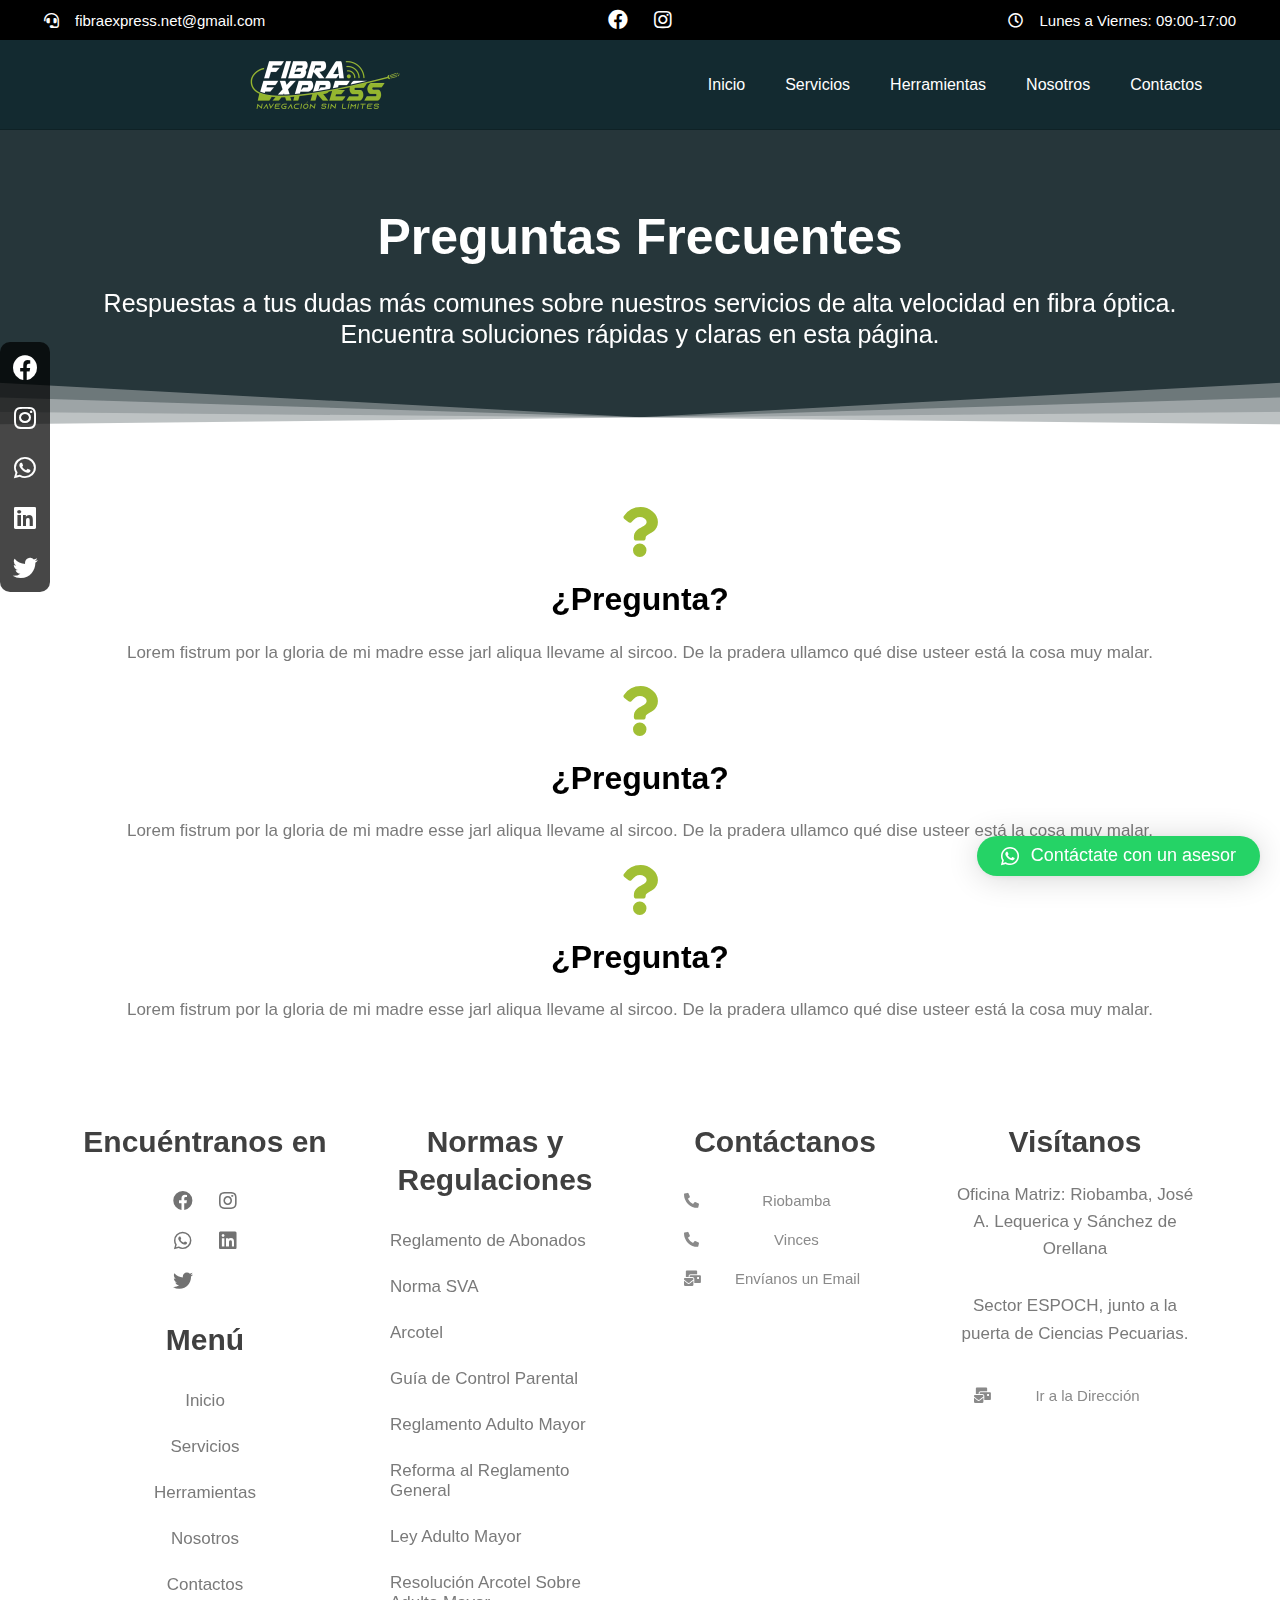
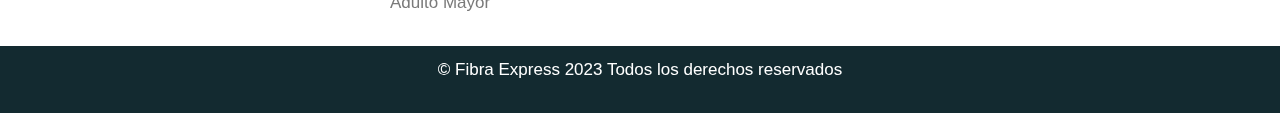
<file: preguntas-frecuentes/index.htm>
﻿<!DOCTYPE html>
<html lang="es">
<head>
<meta charset="UTF-8">
<meta name="viewport" content="width=device-width, initial-scale=1">
	 <link rel="profile" href="https://gmpg.org/xfn/11"> 
	 <meta name='robots' content='index, follow, max-image-preview:large, max-snippet:-1, max-video-preview:-1'>

	<!-- This site is optimized with the Yoast SEO plugin v21.1 - https://yoast.com/wordpress/plugins/seo/ -->
	<title>Preguntas Frecuentes - Fibra Express</title>
	<link rel="canonical" href="index.htm">
	<meta property="og:locale" content="es_ES">
	<meta property="og:type" content="article">
	<meta property="og:title" content="Preguntas Frecuentes - Fibra Express">
	<meta property="og:description" content="Preguntas Frecuentes Respuestas a tus dudas más comunes sobre nuestros servicios de alta velocidad en fibra óptica. Encuentra soluciones rápidas y claras en esta página. ¿Pregunta? Lorem fistrum por la gloria de mi madre esse jarl aliqua llevame al sircoo. De la pradera ullamco qué dise usteer está la cosa muy malar. ¿Pregunta? Lorem fistrum &hellip; Preguntas Frecuentes Leer más &raquo;">
	<meta property="og:url" content="https://fibraexpress.net/preguntas-frecuentes/">
	<meta property="og:site_name" content="Fibra Express">
	<meta property="article:publisher" content="https://www.facebook.com/profile.php?id=100067997058184">
	<meta property="article:modified_time" content="2023-09-11T20:57:14+00:00">
	<meta name="twitter:card" content="summary_large_image">
	<meta name="twitter:label1" content="Tiempo de lectura">
	<meta name="twitter:data1" content="1 minuto">
	<script type="application/ld+json" class="yoast-schema-graph">{"@context":"https://schema.org","@graph":[{"@type":"WebPage","@id":"https://fibraexpress.net/preguntas-frecuentes/","url":"https://fibraexpress.net/preguntas-frecuentes/","name":"Preguntas Frecuentes - Fibra Express","isPartOf":{"@id":"https://fibraexpress.net/#website"},"datePublished":"2023-09-04T00:41:20+00:00","dateModified":"2023-09-11T20:57:14+00:00","breadcrumb":{"@id":"https://fibraexpress.net/preguntas-frecuentes/#breadcrumb"},"inLanguage":"es","potentialAction":[{"@type":"ReadAction","target":["https://fibraexpress.net/preguntas-frecuentes/"]}]},{"@type":"BreadcrumbList","@id":"https://fibraexpress.net/preguntas-frecuentes/#breadcrumb","itemListElement":[{"@type":"ListItem","position":1,"name":"Portada","item":"https://fibraexpress.net/"},{"@type":"ListItem","position":2,"name":"Preguntas Frecuentes"}]},{"@type":"WebSite","@id":"https://fibraexpress.net/#website","url":"https://fibraexpress.net/","name":"Fibra Express","description":"","publisher":{"@id":"https://fibraexpress.net/#organization"},"potentialAction":[{"@type":"SearchAction","target":{"@type":"EntryPoint","urlTemplate":"https://fibraexpress.net/?s={search_term_string}"},"query-input":"required name=search_term_string"}],"inLanguage":"es"},{"@type":"Organization","@id":"https://fibraexpress.net/#organization","name":"Fibra Express","url":"https://fibraexpress.net/","logo":{"@type":"ImageObject","inLanguage":"es","@id":"https://fibraexpress.net/#/schema/logo/image/","url":"https://fibraexpress.net/wp-content/uploads/2023/09/logo_website-1170x420.png","contentUrl":"https://fibraexpress.net/wp-content/uploads/2023/09/logo_website-1170x420.png","width":1170,"height":420,"caption":"Fibra Express"},"image":{"@id":"https://fibraexpress.net/#/schema/logo/image/"},"sameAs":["https://www.facebook.com/profile.php?id=100067997058184","https://www.instagram.com/fibraexpress23/"]}]}</script>
	<!-- / Yoast SEO plugin. -->


<link rel='dns-prefetch' href='//fonts.googleapis.com'>
<link rel="alternate" type="application/rss+xml" title="Fibra Express &raquo; Feed" href="../feed/index.htm">
<link rel="alternate" type="application/rss+xml" title="Fibra Express &raquo; Feed de los comentarios" href="../comments/feed/index.htm">
<script>
window._wpemojiSettings = {"baseUrl":"https:\/\/s.w.org\/images\/core\/emoji\/14.0.0\/72x72\/","ext":".png","svgUrl":"https:\/\/s.w.org\/images\/core\/emoji\/14.0.0\/svg\/","svgExt":".svg","source":{"concatemoji":"https:\/\/fibraexpress.net\/wp-includes\/js\/wp-emoji-release.min.js?ver=6.3.1"}};
/*! This file is auto-generated */
!function(i,n){var o,s,e;function c(e){try{var t={supportTests:e,timestamp:(new Date).valueOf()};sessionStorage.setItem(o,JSON.stringify(t))}catch(e){}}function p(e,t,n){e.clearRect(0,0,e.canvas.width,e.canvas.height),e.fillText(t,0,0);var t=new Uint32Array(e.getImageData(0,0,e.canvas.width,e.canvas.height).data),r=(e.clearRect(0,0,e.canvas.width,e.canvas.height),e.fillText(n,0,0),new Uint32Array(e.getImageData(0,0,e.canvas.width,e.canvas.height).data));return t.every(function(e,t){return e===r[t]})}function u(e,t,n){switch(t){case"flag":return n(e,"\ud83c\udff3\ufe0f\u200d\u26a7\ufe0f","\ud83c\udff3\ufe0f\u200b\u26a7\ufe0f")?!1:!n(e,"\ud83c\uddfa\ud83c\uddf3","\ud83c\uddfa\u200b\ud83c\uddf3")&&!n(e,"\ud83c\udff4\udb40\udc67\udb40\udc62\udb40\udc65\udb40\udc6e\udb40\udc67\udb40\udc7f","\ud83c\udff4\u200b\udb40\udc67\u200b\udb40\udc62\u200b\udb40\udc65\u200b\udb40\udc6e\u200b\udb40\udc67\u200b\udb40\udc7f");case"emoji":return!n(e,"\ud83e\udef1\ud83c\udffb\u200d\ud83e\udef2\ud83c\udfff","\ud83e\udef1\ud83c\udffb\u200b\ud83e\udef2\ud83c\udfff")}return!1}function f(e,t,n){var r="undefined"!=typeof WorkerGlobalScope&&self instanceof WorkerGlobalScope?new OffscreenCanvas(300,150):i.createElement("canvas"),a=r.getContext("2d",{willReadFrequently:!0}),o=(a.textBaseline="top",a.font="600 32px Arial",{});return e.forEach(function(e){o[e]=t(a,e,n)}),o}function t(e){var t=i.createElement("script");t.src=e,t.defer=!0,i.head.appendChild(t)}"undefined"!=typeof Promise&&(o="wpEmojiSettingsSupports",s=["flag","emoji"],n.supports={everything:!0,everythingExceptFlag:!0},e=new Promise(function(e){i.addEventListener("DOMContentLoaded",e,{once:!0})}),new Promise(function(t){var n=function(){try{var e=JSON.parse(sessionStorage.getItem(o));if("object"==typeof e&&"number"==typeof e.timestamp&&(new Date).valueOf()<e.timestamp+604800&&"object"==typeof e.supportTests)return e.supportTests}catch(e){}return null}();if(!n){if("undefined"!=typeof Worker&&"undefined"!=typeof OffscreenCanvas&&"undefined"!=typeof URL&&URL.createObjectURL&&"undefined"!=typeof Blob)try{var e="postMessage("+f.toString()+"("+[JSON.stringify(s),u.toString(),p.toString()].join(",")+"));",r=new Blob([e],{type:"text/javascript"}),a=new Worker(URL.createObjectURL(r),{name:"wpTestEmojiSupports"});return void(a.onmessage=function(e){c(n=e.data),a.terminate(),t(n)})}catch(e){}c(n=f(s,u,p))}t(n)}).then(function(e){for(var t in e)n.supports[t]=e[t],n.supports.everything=n.supports.everything&&n.supports[t],"flag"!==t&&(n.supports.everythingExceptFlag=n.supports.everythingExceptFlag&&n.supports[t]);n.supports.everythingExceptFlag=n.supports.everythingExceptFlag&&!n.supports.flag,n.DOMReady=!1,n.readyCallback=function(){n.DOMReady=!0}}).then(function(){return e}).then(function(){var e;n.supports.everything||(n.readyCallback(),(e=n.source||{}).concatemoji?t(e.concatemoji):e.wpemoji&&e.twemoji&&(t(e.twemoji),t(e.wpemoji)))}))}((window,document),window._wpemojiSettings);
</script>
<style>
img.wp-smiley,
img.emoji {
	display: inline !important;
	border: none !important;
	box-shadow: none !important;
	height: 1em !important;
	width: 1em !important;
	margin: 0 0.07em !important;
	vertical-align: -0.1em !important;
	background: none !important;
	padding: 0 !important;
}
</style>
	<link rel='stylesheet' id='astra-theme-css-css' href='../wp-content/themes/astra/assets/css/minified/main.min.css?ver=4.3.1' media='all'>
<style id='astra-theme-css-inline-css'>
:root{--ast-container-default-xlg-padding:3em;--ast-container-default-lg-padding:3em;--ast-container-default-slg-padding:2em;--ast-container-default-md-padding:3em;--ast-container-default-sm-padding:3em;--ast-container-default-xs-padding:2.4em;--ast-container-default-xxs-padding:1.8em;--ast-code-block-background:#ECEFF3;--ast-comment-inputs-background:#F9FAFB;}html{font-size:106.25%;}a{color:var(--ast-global-color-1);}a:hover,a:focus{color:var(--ast-global-color-2);}body,button,input,select,textarea,.ast-button,.ast-custom-button{font-family:'Roboto',sans-serif;font-weight:400;font-size:17px;font-size:1rem;line-height:1.6em;}blockquote{color:var(--ast-global-color-1);}h1,.entry-content h1,h2,.entry-content h2,h3,.entry-content h3,h4,.entry-content h4,h5,.entry-content h5,h6,.entry-content h6,.site-title,.site-title a{font-family:'Roboto Condensed',sans-serif;font-weight:700;}.ast-site-identity .site-title a{color:#102226;}.ast-site-identity .site-title a:hover{color:#ffffff;}.ast-site-identity .site-description{color:#000000;}.site-title{font-size:26px;font-size:1.5294117647059rem;display:block;}.site-header .site-description{font-size:15px;font-size:0.88235294117647rem;display:none;}.entry-title{font-size:26px;font-size:1.5294117647059rem;}h1,.entry-content h1{font-size:48px;font-size:2.8235294117647rem;font-weight:700;font-family:'Poppins',sans-serif;line-height:1.4em;}h2,.entry-content h2{font-size:40px;font-size:2.3529411764706rem;font-weight:700;font-family:'Montserrat',sans-serif;line-height:1.25em;}h3,.entry-content h3{font-size:32px;font-size:1.8823529411765rem;font-weight:700;font-family:'Montserrat',sans-serif;line-height:1.2em;}h4,.entry-content h4{font-size:24px;font-size:1.4117647058824rem;line-height:1.2em;font-weight:700;font-family:'Montserrat',sans-serif;}h5,.entry-content h5{font-size:20px;font-size:1.1764705882353rem;line-height:1.2em;font-weight:700;font-family:'Montserrat',sans-serif;}h6,.entry-content h6{font-size:17px;font-size:1rem;line-height:1.25em;font-weight:700;font-family:'Montserrat',sans-serif;}::selection{background-color:var(--ast-global-color-1);color:#ffffff;}body,h1,.entry-title a,.entry-content h1,h2,.entry-content h2,h3,.entry-content h3,h4,.entry-content h4,h5,.entry-content h5,h6,.entry-content h6{color:var(--ast-global-color-1);}.tagcloud a:hover,.tagcloud a:focus,.tagcloud a.current-item{color:#ffffff;border-color:var(--ast-global-color-1);background-color:var(--ast-global-color-1);}input:focus,input[type="text"]:focus,input[type="email"]:focus,input[type="url"]:focus,input[type="password"]:focus,input[type="reset"]:focus,input[type="search"]:focus,textarea:focus{border-color:var(--ast-global-color-1);}input[type="radio"]:checked,input[type=reset],input[type="checkbox"]:checked,input[type="checkbox"]:hover:checked,input[type="checkbox"]:focus:checked,input[type=range]::-webkit-slider-thumb{border-color:var(--ast-global-color-1);background-color:var(--ast-global-color-1);box-shadow:none;}.site-footer a:hover + .post-count,.site-footer a:focus + .post-count{background:var(--ast-global-color-1);border-color:var(--ast-global-color-1);}.single .nav-links .nav-previous,.single .nav-links .nav-next{color:var(--ast-global-color-1);}.entry-meta,.entry-meta *{line-height:1.45;color:var(--ast-global-color-1);}.entry-meta a:hover,.entry-meta a:hover *,.entry-meta a:focus,.entry-meta a:focus *,.page-links > .page-link,.page-links .page-link:hover,.post-navigation a:hover{color:var(--ast-global-color-2);}#cat option,.secondary .calendar_wrap thead a,.secondary .calendar_wrap thead a:visited{color:var(--ast-global-color-1);}.secondary .calendar_wrap #today,.ast-progress-val span{background:var(--ast-global-color-1);}.secondary a:hover + .post-count,.secondary a:focus + .post-count{background:var(--ast-global-color-1);border-color:var(--ast-global-color-1);}.calendar_wrap #today > a{color:#ffffff;}.page-links .page-link,.single .post-navigation a{color:var(--ast-global-color-1);}.ast-archive-title{color:var(--ast-global-color-1);}.widget-title,.widget .wp-block-heading{font-size:24px;font-size:1.4117647058824rem;color:var(--ast-global-color-1);}.ast-single-post .entry-content a,.ast-comment-content a:not(.ast-comment-edit-reply-wrap a){text-decoration:underline;}.ast-single-post .wp-block-button .wp-block-button__link,.ast-single-post .elementor-button-wrapper .elementor-button,.ast-single-post .entry-content .uagb-tab a,.ast-single-post .entry-content .uagb-ifb-cta a,.ast-single-post .entry-content .wp-block-uagb-buttons a,.ast-single-post .entry-content .uabb-module-content a,.ast-single-post .entry-content .uagb-post-grid a,.ast-single-post .entry-content .uagb-timeline a,.ast-single-post .entry-content .uagb-toc__wrap a,.ast-single-post .entry-content .uagb-taxomony-box a,.ast-single-post .entry-content .woocommerce a,.entry-content .wp-block-latest-posts > li > a,.ast-single-post .entry-content .wp-block-file__button{text-decoration:none;}a:focus-visible,.ast-menu-toggle:focus-visible,.site .skip-link:focus-visible,.wp-block-loginout input:focus-visible,.wp-block-search.wp-block-search__button-inside .wp-block-search__inside-wrapper,.ast-header-navigation-arrow:focus-visible,.woocommerce .wc-proceed-to-checkout > .checkout-button:focus-visible,.woocommerce .woocommerce-MyAccount-navigation ul li a:focus-visible,.ast-orders-table__row .ast-orders-table__cell:focus-visible,.woocommerce .woocommerce-order-details .order-again > .button:focus-visible,.woocommerce .woocommerce-message a.button.wc-forward:focus-visible,.woocommerce #minus_qty:focus-visible,.woocommerce #plus_qty:focus-visible,a#ast-apply-coupon:focus-visible,.woocommerce .woocommerce-info a:focus-visible,.woocommerce .astra-shop-summary-wrap a:focus-visible,.woocommerce a.wc-forward:focus-visible,#ast-apply-coupon:focus-visible,.woocommerce-js .woocommerce-mini-cart-item a.remove:focus-visible{outline-style:dotted;outline-color:inherit;outline-width:thin;border-color:transparent;}input:focus,input[type="text"]:focus,input[type="email"]:focus,input[type="url"]:focus,input[type="password"]:focus,input[type="reset"]:focus,input[type="search"]:focus,input[type="number"]:focus,textarea:focus,.wp-block-search__input:focus,[data-section="section-header-mobile-trigger"] .ast-button-wrap .ast-mobile-menu-trigger-minimal:focus,.ast-mobile-popup-drawer.active .menu-toggle-close:focus,.woocommerce-ordering select.orderby:focus,#ast-scroll-top:focus,#coupon_code:focus,.woocommerce-page #comment:focus,.woocommerce #reviews #respond input#submit:focus,.woocommerce a.add_to_cart_button:focus,.woocommerce .button.single_add_to_cart_button:focus,.woocommerce .woocommerce-cart-form button:focus,.woocommerce .woocommerce-cart-form__cart-item .quantity .qty:focus,.woocommerce .woocommerce-billing-fields .woocommerce-billing-fields__field-wrapper .woocommerce-input-wrapper > .input-text:focus,.woocommerce #order_comments:focus,.woocommerce #place_order:focus,.woocommerce .woocommerce-address-fields .woocommerce-address-fields__field-wrapper .woocommerce-input-wrapper > .input-text:focus,.woocommerce .woocommerce-MyAccount-content form button:focus,.woocommerce .woocommerce-MyAccount-content .woocommerce-EditAccountForm .woocommerce-form-row .woocommerce-Input.input-text:focus,.woocommerce .ast-woocommerce-container .woocommerce-pagination ul.page-numbers li a:focus,body #content .woocommerce form .form-row .select2-container--default .select2-selection--single:focus,#ast-coupon-code:focus,.woocommerce.woocommerce-js .quantity input[type=number]:focus,.woocommerce-js .woocommerce-mini-cart-item .quantity input[type=number]:focus,.woocommerce p#ast-coupon-trigger:focus{border-style:dotted;border-color:inherit;border-width:thin;outline-color:transparent;}.ast-logo-title-inline .site-logo-img{padding-right:1em;}.site-logo-img img{filter:url(#ast-img-color-filter); transition:all 0.2s linear;}.ast-page-builder-template .hentry {margin: 0;}.ast-page-builder-template .site-content > .ast-container {max-width: 100%;padding: 0;}.ast-page-builder-template .site-content #primary {padding: 0;margin: 0;}.ast-page-builder-template .no-results {text-align: center;margin: 4em auto;}.ast-page-builder-template .ast-pagination {padding: 2em;}.ast-page-builder-template .entry-header.ast-no-title.ast-no-thumbnail {margin-top: 0;}.ast-page-builder-template .entry-header.ast-header-without-markup {margin-top: 0;margin-bottom: 0;}.ast-page-builder-template .entry-header.ast-no-title.ast-no-meta {margin-bottom: 0;}.ast-page-builder-template.single .post-navigation {padding-bottom: 2em;}.ast-page-builder-template.single-post .site-content > .ast-container {max-width: 100%;}.ast-page-builder-template .entry-header {margin-top: 2em;margin-left: auto;margin-right: auto;}.ast-page-builder-template .ast-archive-description {margin: 2em auto 0;padding-left: 20px;padding-right: 20px;}.ast-page-builder-template .ast-row {margin-left: 0;margin-right: 0;}.single.ast-page-builder-template .entry-header + .entry-content {margin-bottom: 2em;}@media(min-width: 921px) {.ast-page-builder-template.archive.ast-right-sidebar .ast-row article,.ast-page-builder-template.archive.ast-left-sidebar .ast-row article {padding-left: 0;padding-right: 0;}}.ast-header-break-point #ast-desktop-header{display:none;}@media (min-width:921px){#ast-mobile-header{display:none;}}.wp-block-buttons.aligncenter{justify-content:center;}@media (max-width:921px){.ast-theme-transparent-header #primary,.ast-theme-transparent-header #secondary{padding:0;}}@media (max-width:921px){.ast-plain-container.ast-no-sidebar #primary{padding:0;}}.ast-plain-container.ast-no-sidebar #primary{margin-top:0;margin-bottom:0;}.wp-block-button.is-style-outline .wp-block-button__link{border-color:var(--ast-global-color-1);border-top-width:0px;border-right-width:0px;border-bottom-width:0px;border-left-width:0px;}div.wp-block-button.is-style-outline > .wp-block-button__link:not(.has-text-color),div.wp-block-button.wp-block-button__link.is-style-outline:not(.has-text-color){color:var(--ast-global-color-1);}.wp-block-button.is-style-outline .wp-block-button__link:hover,div.wp-block-button.is-style-outline .wp-block-button__link:focus,div.wp-block-button.is-style-outline > .wp-block-button__link:not(.has-text-color):hover,div.wp-block-button.wp-block-button__link.is-style-outline:not(.has-text-color):hover{color:var(--ast-global-color-2);background-color:var(--ast-global-color-1);border-color:var(--ast-global-color-1);}.post-page-numbers.current .page-link,.ast-pagination .page-numbers.current{color:#ffffff;border-color:var(--ast-global-color-1);background-color:var(--ast-global-color-1);border-radius:2px;}.wp-block-button.is-style-outline .wp-block-button__link{border-top-width:0px;border-right-width:0px;border-bottom-width:0px;border-left-width:0px;}h1.widget-title{font-weight:700;}h2.widget-title{font-weight:700;}h3.widget-title{font-weight:700;}#page{display:flex;flex-direction:column;min-height:100vh;}.ast-404-layout-1 h1.page-title{color:var(--ast-global-color-2);}.single .post-navigation a{line-height:1em;height:inherit;}.error-404 .page-sub-title{font-size:1.5rem;font-weight:inherit;}.search .site-content .content-area .search-form{margin-bottom:0;}#page .site-content{flex-grow:1;}.widget{margin-bottom:1.25em;}#secondary li{line-height:1.5em;}#secondary .wp-block-group h2{margin-bottom:0.7em;}#secondary h2{font-size:1.7rem;}.ast-separate-container .ast-article-post,.ast-separate-container .ast-article-single,.ast-separate-container .ast-comment-list li.depth-1,.ast-separate-container .comment-respond{padding:3em;}.ast-separate-container .ast-article-single .ast-article-single{padding:0;}.ast-article-single .wp-block-post-template-is-layout-grid{padding-left:0;}.ast-separate-container .ast-comment-list li.depth-1,.hentry{margin-bottom:2em;}.ast-separate-container .ast-archive-description,.ast-separate-container .ast-author-box{border-bottom:1px solid var(--ast-border-color);}.ast-separate-container .comments-title{padding:2em 2em 0 2em;}.ast-page-builder-template .comment-form-textarea,.ast-comment-formwrap .ast-grid-common-col{padding:0;}.ast-comment-formwrap{padding:0 20px;display:inline-flex;column-gap:20px;}.archive.ast-page-builder-template .entry-header{margin-top:2em;}.ast-page-builder-template .ast-comment-formwrap{width:100%;}.entry-title{margin-bottom:0.5em;}.ast-archive-description p{font-size:inherit;font-weight:inherit;line-height:inherit;}@media (min-width:921px){.ast-left-sidebar.ast-page-builder-template #secondary,.archive.ast-right-sidebar.ast-page-builder-template .site-main{padding-left:20px;padding-right:20px;}}@media (max-width:544px){.ast-comment-formwrap.ast-row{column-gap:10px;display:inline-block;}#ast-commentform .ast-grid-common-col{position:relative;width:100%;}}@media (min-width:1201px){.ast-separate-container .ast-article-post,.ast-separate-container .ast-article-single,.ast-separate-container .ast-author-box,.ast-separate-container .ast-404-layout-1,.ast-separate-container .no-results{padding:3em;}}@media (max-width:921px){.ast-separate-container #primary,.ast-separate-container #secondary{padding:1.5em 0;}#primary,#secondary{padding:1.5em 0;margin:0;}.ast-left-sidebar #content > .ast-container{display:flex;flex-direction:column-reverse;width:100%;}}@media (min-width:922px){.ast-separate-container.ast-right-sidebar #primary,.ast-separate-container.ast-left-sidebar #primary{border:0;}.search-no-results.ast-separate-container #primary{margin-bottom:4em;}}.wp-block-button .wp-block-button__link{color:var(--ast-global-color-5);}.wp-block-button .wp-block-button__link:hover,.wp-block-button .wp-block-button__link:focus{color:var(--ast-global-color-2);background-color:var(--ast-global-color-1);border-color:var(--ast-global-color-1);}.elementor-widget-heading h1.elementor-heading-title{line-height:1.4em;}.elementor-widget-heading h2.elementor-heading-title{line-height:1.25em;}.elementor-widget-heading h3.elementor-heading-title{line-height:1.2em;}.elementor-widget-heading h4.elementor-heading-title{line-height:1.2em;}.elementor-widget-heading h5.elementor-heading-title{line-height:1.2em;}.elementor-widget-heading h6.elementor-heading-title{line-height:1.25em;}.wp-block-button .wp-block-button__link,.wp-block-search .wp-block-search__button,body .wp-block-file .wp-block-file__button{border-style:solid;border-top-width:0px;border-right-width:0px;border-left-width:0px;border-bottom-width:0px;border-color:var(--ast-global-color-1);background-color:var(--ast-global-color-1);color:var(--ast-global-color-5);font-family:inherit;font-weight:500;line-height:1em;font-size:16px;font-size:0.94117647058824rem;border-top-left-radius:30px;border-top-right-radius:30px;border-bottom-right-radius:30px;border-bottom-left-radius:30px;padding-top:10px;padding-right:20px;padding-bottom:10px;padding-left:20px;}.menu-toggle,button,.ast-button,.ast-custom-button,.button,input#submit,input[type="button"],input[type="submit"],input[type="reset"],#comments .submit,.search .search-submit,form[CLASS*="wp-block-search__"].wp-block-search .wp-block-search__inside-wrapper .wp-block-search__button,body .wp-block-file .wp-block-file__button,.search .search-submit,.woocommerce-js a.button,.woocommerce button.button,.woocommerce .woocommerce-message a.button,.woocommerce #respond input#submit.alt,.woocommerce input.button.alt,.woocommerce input.button,.woocommerce input.button:disabled,.woocommerce input.button:disabled[disabled],.woocommerce input.button:disabled:hover,.woocommerce input.button:disabled[disabled]:hover,.woocommerce #respond input#submit,.woocommerce button.button.alt.disabled,.wc-block-grid__products .wc-block-grid__product .wp-block-button__link,.wc-block-grid__product-onsale,[CLASS*="wc-block"] button,.woocommerce-js .astra-cart-drawer .astra-cart-drawer-content .woocommerce-mini-cart__buttons .button:not(.checkout):not(.ast-continue-shopping),.woocommerce-js .astra-cart-drawer .astra-cart-drawer-content .woocommerce-mini-cart__buttons a.checkout,.woocommerce button.button.alt.disabled.wc-variation-selection-needed{border-style:solid;border-top-width:0px;border-right-width:0px;border-left-width:0px;border-bottom-width:0px;color:var(--ast-global-color-5);border-color:var(--ast-global-color-1);background-color:var(--ast-global-color-1);padding-top:10px;padding-right:20px;padding-bottom:10px;padding-left:20px;font-family:inherit;font-weight:500;font-size:16px;font-size:0.94117647058824rem;line-height:1em;border-top-left-radius:30px;border-top-right-radius:30px;border-bottom-right-radius:30px;border-bottom-left-radius:30px;}button:focus,.menu-toggle:hover,button:hover,.ast-button:hover,.ast-custom-button:hover .button:hover,.ast-custom-button:hover ,input[type=reset]:hover,input[type=reset]:focus,input#submit:hover,input#submit:focus,input[type="button"]:hover,input[type="button"]:focus,input[type="submit"]:hover,input[type="submit"]:focus,form[CLASS*="wp-block-search__"].wp-block-search .wp-block-search__inside-wrapper .wp-block-search__button:hover,form[CLASS*="wp-block-search__"].wp-block-search .wp-block-search__inside-wrapper .wp-block-search__button:focus,body .wp-block-file .wp-block-file__button:hover,body .wp-block-file .wp-block-file__button:focus,.woocommerce-js a.button:hover,.woocommerce button.button:hover,.woocommerce .woocommerce-message a.button:hover,.woocommerce #respond input#submit:hover,.woocommerce #respond input#submit.alt:hover,.woocommerce input.button.alt:hover,.woocommerce input.button:hover,.woocommerce button.button.alt.disabled:hover,.wc-block-grid__products .wc-block-grid__product .wp-block-button__link:hover,[CLASS*="wc-block"] button:hover,.woocommerce-js .astra-cart-drawer .astra-cart-drawer-content .woocommerce-mini-cart__buttons .button:not(.checkout):not(.ast-continue-shopping):hover,.woocommerce-js .astra-cart-drawer .astra-cart-drawer-content .woocommerce-mini-cart__buttons a.checkout:hover,.woocommerce button.button.alt.disabled.wc-variation-selection-needed:hover{color:var(--ast-global-color-2);background-color:var(--ast-global-color-1);border-color:var(--ast-global-color-1);}form[CLASS*="wp-block-search__"].wp-block-search .wp-block-search__inside-wrapper .wp-block-search__button.has-icon{padding-top:calc(10px - 3px);padding-right:calc(20px - 3px);padding-bottom:calc(10px - 3px);padding-left:calc(20px - 3px);}@media (max-width:921px){.ast-mobile-header-stack .main-header-bar .ast-search-menu-icon{display:inline-block;}.ast-header-break-point.ast-header-custom-item-outside .ast-mobile-header-stack .main-header-bar .ast-search-icon{margin:0;}.ast-comment-avatar-wrap img{max-width:2.5em;}.ast-separate-container .ast-comment-list li.depth-1{padding:1.5em 2.14em;}.ast-separate-container .comment-respond{padding:2em 2.14em;}.ast-comment-meta{padding:0 1.8888em 1.3333em;}}@media (min-width:544px){.ast-container{max-width:100%;}}@media (max-width:544px){.ast-separate-container .ast-article-post,.ast-separate-container .ast-article-single,.ast-separate-container .comments-title,.ast-separate-container .ast-archive-description{padding:1.5em 1em;}.ast-separate-container #content .ast-container{padding-left:0.54em;padding-right:0.54em;}.ast-separate-container .ast-comment-list li.depth-1{padding:1.5em 1em;margin-bottom:1.5em;}.ast-separate-container .ast-comment-list .bypostauthor{padding:.5em;}.ast-search-menu-icon.ast-dropdown-active .search-field{width:170px;}}@media (min-width:545px){.ast-page-builder-template .comments-area,.single.ast-page-builder-template .entry-header,.single.ast-page-builder-template .post-navigation,.single.ast-page-builder-template .ast-single-related-posts-container{max-width:1240px;margin-left:auto;margin-right:auto;}}.ast-separate-container{background-color:#ffffff;;background-image:none;;}@media (max-width:921px){.widget-title{font-size:24px;font-size:1.4117647058824rem;}body,button,input,select,textarea,.ast-button,.ast-custom-button{font-size:17px;font-size:1rem;}#secondary,#secondary button,#secondary input,#secondary select,#secondary textarea{font-size:17px;font-size:1rem;}.site-title{display:block;}.site-header .site-description{display:none;}.entry-title{font-size:30px;}h1,.entry-content h1{font-size:36px;}h2,.entry-content h2{font-size:30px;}h3,.entry-content h3{font-size:25px;}h4,.entry-content h4{font-size:20px;font-size:1.1764705882353rem;}h5,.entry-content h5{font-size:17px;font-size:1rem;}h6,.entry-content h6{font-size:15px;font-size:0.88235294117647rem;}}@media (max-width:544px){.widget-title{font-size:24px;font-size:1.4117647058824rem;}body,button,input,select,textarea,.ast-button,.ast-custom-button{font-size:17px;font-size:1rem;}#secondary,#secondary button,#secondary input,#secondary select,#secondary textarea{font-size:17px;font-size:1rem;}.site-title{display:block;}.site-header .site-description{display:none;}.entry-title{font-size:30px;}h1,.entry-content h1{font-size:32px;}h2,.entry-content h2{font-size:26px;}h3,.entry-content h3{font-size:22px;}h4,.entry-content h4{font-size:18px;font-size:1.0588235294118rem;}h5,.entry-content h5{font-size:15px;font-size:0.88235294117647rem;}h6,.entry-content h6{font-size:13px;font-size:0.76470588235294rem;}}@media (max-width:544px){html{font-size:106.25%;}}@media (min-width:922px){.ast-container{max-width:1240px;}}@media (min-width:922px){.site-content .ast-container{display:flex;}}@media (max-width:921px){.site-content .ast-container{flex-direction:column;}}@media (min-width:922px){.main-header-menu .sub-menu .menu-item.ast-left-align-sub-menu:hover > .sub-menu,.main-header-menu .sub-menu .menu-item.ast-left-align-sub-menu.focus > .sub-menu{margin-left:-0px;}}.entry-content li > p{margin-bottom:0;}blockquote,cite {font-style: initial;}.wp-block-file {display: flex;align-items: center;flex-wrap: wrap;justify-content: space-between;}.wp-block-pullquote {border: none;}.wp-block-pullquote blockquote::before {content: "\201D";font-family: "Helvetica",sans-serif;display: flex;transform: rotate( 180deg );font-size: 6rem;font-style: normal;line-height: 1;font-weight: bold;align-items: center;justify-content: center;}.has-text-align-right > blockquote::before {justify-content: flex-start;}.has-text-align-left > blockquote::before {justify-content: flex-end;}figure.wp-block-pullquote.is-style-solid-color blockquote {max-width: 100%;text-align: inherit;}html body {--wp--custom--ast-default-block-top-padding: 3em;--wp--custom--ast-default-block-right-padding: 3em;--wp--custom--ast-default-block-bottom-padding: 3em;--wp--custom--ast-default-block-left-padding: 3em;--wp--custom--ast-container-width: 1200px;--wp--custom--ast-content-width-size: 1200px;--wp--custom--ast-wide-width-size: calc(1200px + var(--wp--custom--ast-default-block-left-padding) + var(--wp--custom--ast-default-block-right-padding));}.ast-narrow-container {--wp--custom--ast-content-width-size: 750px;--wp--custom--ast-wide-width-size: 750px;}@media(max-width: 921px) {html body {--wp--custom--ast-default-block-top-padding: 3em;--wp--custom--ast-default-block-right-padding: 2em;--wp--custom--ast-default-block-bottom-padding: 3em;--wp--custom--ast-default-block-left-padding: 2em;}}@media(max-width: 544px) {html body {--wp--custom--ast-default-block-top-padding: 3em;--wp--custom--ast-default-block-right-padding: 1.5em;--wp--custom--ast-default-block-bottom-padding: 3em;--wp--custom--ast-default-block-left-padding: 1.5em;}}.entry-content > .wp-block-group,.entry-content > .wp-block-cover,.entry-content > .wp-block-columns {padding-top: var(--wp--custom--ast-default-block-top-padding);padding-right: var(--wp--custom--ast-default-block-right-padding);padding-bottom: var(--wp--custom--ast-default-block-bottom-padding);padding-left: var(--wp--custom--ast-default-block-left-padding);}.ast-plain-container.ast-no-sidebar .entry-content > .alignfull,.ast-page-builder-template .ast-no-sidebar .entry-content > .alignfull {margin-left: calc( -50vw + 50%);margin-right: calc( -50vw + 50%);max-width: 100vw;width: 100vw;}.ast-plain-container.ast-no-sidebar .entry-content .alignfull .alignfull,.ast-page-builder-template.ast-no-sidebar .entry-content .alignfull .alignfull,.ast-plain-container.ast-no-sidebar .entry-content .alignfull .alignwide,.ast-page-builder-template.ast-no-sidebar .entry-content .alignfull .alignwide,.ast-plain-container.ast-no-sidebar .entry-content .alignwide .alignfull,.ast-page-builder-template.ast-no-sidebar .entry-content .alignwide .alignfull,.ast-plain-container.ast-no-sidebar .entry-content .alignwide .alignwide,.ast-page-builder-template.ast-no-sidebar .entry-content .alignwide .alignwide,.ast-plain-container.ast-no-sidebar .entry-content .wp-block-column .alignfull,.ast-page-builder-template.ast-no-sidebar .entry-content .wp-block-column .alignfull,.ast-plain-container.ast-no-sidebar .entry-content .wp-block-column .alignwide,.ast-page-builder-template.ast-no-sidebar .entry-content .wp-block-column .alignwide {margin-left: auto;margin-right: auto;width: 100%;}[ast-blocks-layout] .wp-block-separator:not(.is-style-dots) {height: 0;}[ast-blocks-layout] .wp-block-separator {margin: 20px auto;}[ast-blocks-layout] .wp-block-separator:not(.is-style-wide):not(.is-style-dots) {max-width: 100px;}[ast-blocks-layout] .wp-block-separator.has-background {padding: 0;}.entry-content[ast-blocks-layout] > * {max-width: var(--wp--custom--ast-content-width-size);margin-left: auto;margin-right: auto;}.entry-content[ast-blocks-layout] > .alignwide {max-width: var(--wp--custom--ast-wide-width-size);}.entry-content[ast-blocks-layout] .alignfull {max-width: none;}.entry-content .wp-block-columns {margin-bottom: 0;}blockquote {margin: 1.5em;border: none;}.wp-block-quote:not(.has-text-align-right):not(.has-text-align-center) {border-left: 5px solid rgba(0,0,0,0.05);}.has-text-align-right > blockquote,blockquote.has-text-align-right {border-right: 5px solid rgba(0,0,0,0.05);}.has-text-align-left > blockquote,blockquote.has-text-align-left {border-left: 5px solid rgba(0,0,0,0.05);}.wp-block-site-tagline,.wp-block-latest-posts .read-more {margin-top: 15px;}.wp-block-loginout p label {display: block;}.wp-block-loginout p:not(.login-remember):not(.login-submit) input {width: 100%;}.wp-block-loginout input:focus {border-color: transparent;}.wp-block-loginout input:focus {outline: thin dotted;}.entry-content .wp-block-media-text .wp-block-media-text__content {padding: 0 0 0 8%;}.entry-content .wp-block-media-text.has-media-on-the-right .wp-block-media-text__content {padding: 0 8% 0 0;}.entry-content .wp-block-media-text.has-background .wp-block-media-text__content {padding: 8%;}.entry-content .wp-block-cover:not([class*="background-color"]) .wp-block-cover__inner-container,.entry-content .wp-block-cover:not([class*="background-color"]) .wp-block-cover-image-text,.entry-content .wp-block-cover:not([class*="background-color"]) .wp-block-cover-text,.entry-content .wp-block-cover-image:not([class*="background-color"]) .wp-block-cover__inner-container,.entry-content .wp-block-cover-image:not([class*="background-color"]) .wp-block-cover-image-text,.entry-content .wp-block-cover-image:not([class*="background-color"]) .wp-block-cover-text {color: var(--ast-global-color-5);}.wp-block-loginout .login-remember input {width: 1.1rem;height: 1.1rem;margin: 0 5px 4px 0;vertical-align: middle;}.wp-block-latest-posts > li > *:first-child,.wp-block-latest-posts:not(.is-grid) > li:first-child {margin-top: 0;}.wp-block-search__inside-wrapper .wp-block-search__input {padding: 0 10px;color: var(--ast-global-color-3);background: var(--ast-global-color-5);border-color: var(--ast-border-color);}.wp-block-latest-posts .read-more {margin-bottom: 1.5em;}.wp-block-search__no-button .wp-block-search__inside-wrapper .wp-block-search__input {padding-top: 5px;padding-bottom: 5px;}.wp-block-latest-posts .wp-block-latest-posts__post-date,.wp-block-latest-posts .wp-block-latest-posts__post-author {font-size: 1rem;}.wp-block-latest-posts > li > *,.wp-block-latest-posts:not(.is-grid) > li {margin-top: 12px;margin-bottom: 12px;}.ast-page-builder-template .entry-content[ast-blocks-layout] > *,.ast-page-builder-template .entry-content[ast-blocks-layout] > .alignfull > * {max-width: none;}.ast-page-builder-template .entry-content[ast-blocks-layout] > .alignwide > * {max-width: var(--wp--custom--ast-wide-width-size);}.ast-page-builder-template .entry-content[ast-blocks-layout] > .inherit-container-width > *,.ast-page-builder-template .entry-content[ast-blocks-layout] > * > *,.entry-content[ast-blocks-layout] > .wp-block-cover .wp-block-cover__inner-container {max-width: var(--wp--custom--ast-content-width-size);margin-left: auto;margin-right: auto;}.entry-content[ast-blocks-layout] .wp-block-cover:not(.alignleft):not(.alignright) {width: auto;}@media(max-width: 1200px) {.ast-separate-container .entry-content > .alignfull,.ast-separate-container .entry-content[ast-blocks-layout] > .alignwide,.ast-plain-container .entry-content[ast-blocks-layout] > .alignwide,.ast-plain-container .entry-content .alignfull {margin-left: calc(-1 * min(var(--ast-container-default-xlg-padding),20px)) ;margin-right: calc(-1 * min(var(--ast-container-default-xlg-padding),20px));}}@media(min-width: 1201px) {.ast-separate-container .entry-content > .alignfull {margin-left: calc(-1 * var(--ast-container-default-xlg-padding) );margin-right: calc(-1 * var(--ast-container-default-xlg-padding) );}.ast-separate-container .entry-content[ast-blocks-layout] > .alignwide,.ast-plain-container .entry-content[ast-blocks-layout] > .alignwide {margin-left: calc(-1 * var(--wp--custom--ast-default-block-left-padding) );margin-right: calc(-1 * var(--wp--custom--ast-default-block-right-padding) );}}@media(min-width: 921px) {.ast-separate-container .entry-content .wp-block-group.alignwide:not(.inherit-container-width) > :where(:not(.alignleft):not(.alignright)),.ast-plain-container .entry-content .wp-block-group.alignwide:not(.inherit-container-width) > :where(:not(.alignleft):not(.alignright)) {max-width: calc( var(--wp--custom--ast-content-width-size) + 80px );}.ast-plain-container.ast-right-sidebar .entry-content[ast-blocks-layout] .alignfull,.ast-plain-container.ast-left-sidebar .entry-content[ast-blocks-layout] .alignfull {margin-left: -60px;margin-right: -60px;}}@media(min-width: 544px) {.entry-content > .alignleft {margin-right: 20px;}.entry-content > .alignright {margin-left: 20px;}}@media (max-width:544px){.wp-block-columns .wp-block-column:not(:last-child){margin-bottom:20px;}.wp-block-latest-posts{margin:0;}}@media( max-width: 600px ) {.entry-content .wp-block-media-text .wp-block-media-text__content,.entry-content .wp-block-media-text.has-media-on-the-right .wp-block-media-text__content {padding: 8% 0 0;}.entry-content .wp-block-media-text.has-background .wp-block-media-text__content {padding: 8%;}}.ast-page-builder-template .entry-header {padding-left: 0;}.ast-narrow-container .site-content .wp-block-uagb-image--align-full .wp-block-uagb-image__figure {max-width: 100%;margin-left: auto;margin-right: auto;}.entry-content ul,.entry-content ol {padding: revert;margin: revert;}:root .has-ast-global-color-0-color{color:var(--ast-global-color-0);}:root .has-ast-global-color-0-background-color{background-color:var(--ast-global-color-0);}:root .wp-block-button .has-ast-global-color-0-color{color:var(--ast-global-color-0);}:root .wp-block-button .has-ast-global-color-0-background-color{background-color:var(--ast-global-color-0);}:root .has-ast-global-color-1-color{color:var(--ast-global-color-1);}:root .has-ast-global-color-1-background-color{background-color:var(--ast-global-color-1);}:root .wp-block-button .has-ast-global-color-1-color{color:var(--ast-global-color-1);}:root .wp-block-button .has-ast-global-color-1-background-color{background-color:var(--ast-global-color-1);}:root .has-ast-global-color-2-color{color:var(--ast-global-color-2);}:root .has-ast-global-color-2-background-color{background-color:var(--ast-global-color-2);}:root .wp-block-button .has-ast-global-color-2-color{color:var(--ast-global-color-2);}:root .wp-block-button .has-ast-global-color-2-background-color{background-color:var(--ast-global-color-2);}:root .has-ast-global-color-3-color{color:var(--ast-global-color-3);}:root .has-ast-global-color-3-background-color{background-color:var(--ast-global-color-3);}:root .wp-block-button .has-ast-global-color-3-color{color:var(--ast-global-color-3);}:root .wp-block-button .has-ast-global-color-3-background-color{background-color:var(--ast-global-color-3);}:root .has-ast-global-color-4-color{color:var(--ast-global-color-4);}:root .has-ast-global-color-4-background-color{background-color:var(--ast-global-color-4);}:root .wp-block-button .has-ast-global-color-4-color{color:var(--ast-global-color-4);}:root .wp-block-button .has-ast-global-color-4-background-color{background-color:var(--ast-global-color-4);}:root .has-ast-global-color-5-color{color:var(--ast-global-color-5);}:root .has-ast-global-color-5-background-color{background-color:var(--ast-global-color-5);}:root .wp-block-button .has-ast-global-color-5-color{color:var(--ast-global-color-5);}:root .wp-block-button .has-ast-global-color-5-background-color{background-color:var(--ast-global-color-5);}:root .has-ast-global-color-6-color{color:var(--ast-global-color-6);}:root .has-ast-global-color-6-background-color{background-color:var(--ast-global-color-6);}:root .wp-block-button .has-ast-global-color-6-color{color:var(--ast-global-color-6);}:root .wp-block-button .has-ast-global-color-6-background-color{background-color:var(--ast-global-color-6);}:root .has-ast-global-color-7-color{color:var(--ast-global-color-7);}:root .has-ast-global-color-7-background-color{background-color:var(--ast-global-color-7);}:root .wp-block-button .has-ast-global-color-7-color{color:var(--ast-global-color-7);}:root .wp-block-button .has-ast-global-color-7-background-color{background-color:var(--ast-global-color-7);}:root .has-ast-global-color-8-color{color:var(--ast-global-color-8);}:root .has-ast-global-color-8-background-color{background-color:var(--ast-global-color-8);}:root .wp-block-button .has-ast-global-color-8-color{color:var(--ast-global-color-8);}:root .wp-block-button .has-ast-global-color-8-background-color{background-color:var(--ast-global-color-8);}:root{--ast-global-color-0:#575759;--ast-global-color-1:#102226;--ast-global-color-2:#a1bf34;--ast-global-color-3:#8ca62e;--ast-global-color-4:#f2f2f2;--ast-global-color-5:#ffffff;--ast-global-color-6:#e2e8f0;--ast-global-color-7:#cbd5e1;--ast-global-color-8:#94a3b8;}:root {--ast-border-color : #ffffff;}.ast-archive-entry-banner {-js-display: flex;display: flex;flex-direction: column;justify-content: center;text-align: center;position: relative;background: #eeeeee;}.ast-archive-entry-banner[data-banner-width-type="custom"] {margin: 0 auto;width: 100%;}.ast-archive-entry-banner[data-banner-layout="layout-1"] {background: inherit;padding: 20px 0;text-align: left;}body.archive .ast-archive-description{max-width:1200px;width:100%;text-align:left;padding-top:3em;padding-right:3em;padding-bottom:3em;padding-left:3em;}body.archive .ast-archive-description .ast-archive-title,body.archive .ast-archive-description .ast-archive-title *{font-weight:600;font-size:32px;font-size:1.8823529411765rem;}body.archive .ast-archive-description > *:not(:last-child){margin-bottom:10px;}@media (max-width:921px){body.archive .ast-archive-description{text-align:left;}}@media (max-width:544px){body.archive .ast-archive-description{text-align:left;}}.ast-breadcrumbs .trail-browse,.ast-breadcrumbs .trail-items,.ast-breadcrumbs .trail-items li{display:inline-block;margin:0;padding:0;border:none;background:inherit;text-indent:0;text-decoration:none;}.ast-breadcrumbs .trail-browse{font-size:inherit;font-style:inherit;font-weight:inherit;color:inherit;}.ast-breadcrumbs .trail-items{list-style:none;}.trail-items li::after{padding:0 0.3em;content:"\00bb";}.trail-items li:last-of-type::after{display:none;}h1,.entry-content h1,h2,.entry-content h2,h3,.entry-content h3,h4,.entry-content h4,h5,.entry-content h5,h6,.entry-content h6{color:var(--ast-global-color-1);}.entry-title a{color:var(--ast-global-color-1);}@media (max-width:921px){.ast-builder-grid-row-container.ast-builder-grid-row-tablet-3-firstrow .ast-builder-grid-row > *:first-child,.ast-builder-grid-row-container.ast-builder-grid-row-tablet-3-lastrow .ast-builder-grid-row > *:last-child{grid-column:1 / -1;}}@media (max-width:544px){.ast-builder-grid-row-container.ast-builder-grid-row-mobile-3-firstrow .ast-builder-grid-row > *:first-child,.ast-builder-grid-row-container.ast-builder-grid-row-mobile-3-lastrow .ast-builder-grid-row > *:last-child{grid-column:1 / -1;}}.ast-builder-layout-element[data-section="title_tagline"]{display:flex;}@media (max-width:921px){.ast-header-break-point .ast-builder-layout-element[data-section="title_tagline"]{display:flex;}}@media (max-width:544px){.ast-header-break-point .ast-builder-layout-element[data-section="title_tagline"]{display:flex;}}.footer-widget-area.widget-area.site-footer-focus-item{width:auto;}.elementor-widget-heading .elementor-heading-title{margin:0;}.elementor-page .ast-menu-toggle{color:unset !important;background:unset !important;}.elementor-post.elementor-grid-item.hentry{margin-bottom:0;}.woocommerce div.product .elementor-element.elementor-products-grid .related.products ul.products li.product,.elementor-element .elementor-wc-products .woocommerce[class*='columns-'] ul.products li.product{width:auto;margin:0;float:none;}.elementor-toc__list-wrapper{margin:0;}body .elementor hr{background-color:#ccc;margin:0;}.ast-left-sidebar .elementor-section.elementor-section-stretched,.ast-right-sidebar .elementor-section.elementor-section-stretched{max-width:100%;left:0 !important;}.elementor-template-full-width .ast-container{display:block;}.elementor-screen-only,.screen-reader-text,.screen-reader-text span,.ui-helper-hidden-accessible{top:0 !important;}@media (max-width:544px){.elementor-element .elementor-wc-products .woocommerce[class*="columns-"] ul.products li.product{width:auto;margin:0;}.elementor-element .woocommerce .woocommerce-result-count{float:none;}}.ast-header-break-point .main-header-bar{border-bottom-width:1px;}@media (min-width:922px){.main-header-bar{border-bottom-width:1px;}}.main-header-menu .menu-item, #astra-footer-menu .menu-item, .main-header-bar .ast-masthead-custom-menu-items{-js-display:flex;display:flex;-webkit-box-pack:center;-webkit-justify-content:center;-moz-box-pack:center;-ms-flex-pack:center;justify-content:center;-webkit-box-orient:vertical;-webkit-box-direction:normal;-webkit-flex-direction:column;-moz-box-orient:vertical;-moz-box-direction:normal;-ms-flex-direction:column;flex-direction:column;}.main-header-menu > .menu-item > .menu-link, #astra-footer-menu > .menu-item > .menu-link{height:100%;-webkit-box-align:center;-webkit-align-items:center;-moz-box-align:center;-ms-flex-align:center;align-items:center;-js-display:flex;display:flex;}.ast-header-break-point .main-navigation ul .menu-item .menu-link .icon-arrow:first-of-type svg{top:.2em;margin-top:0px;margin-left:0px;width:.65em;transform:translate(0, -2px) rotateZ(270deg);}.ast-mobile-popup-content .ast-submenu-expanded > .ast-menu-toggle{transform:rotateX(180deg);overflow-y:auto;}.ast-separate-container .blog-layout-1, .ast-separate-container .blog-layout-2, .ast-separate-container .blog-layout-3{background-color:transparent;background-image:none;}.ast-separate-container .ast-article-post{background-color:#ffffff;;background-image:none;;}@media (max-width:921px){.ast-separate-container .ast-article-post{background-color:var(--ast-global-color-5);;background-image:none;;}}@media (max-width:544px){.ast-separate-container .ast-article-post{background-color:var(--ast-global-color-5);;background-image:none;;}}.ast-separate-container .ast-article-single:not(.ast-related-post), .ast-separate-container .comments-area .comment-respond,.ast-separate-container .comments-area .ast-comment-list li, .woocommerce.ast-separate-container .ast-woocommerce-container, .ast-separate-container .error-404, .ast-separate-container .no-results, .single.ast-separate-container .site-main .ast-author-meta, .ast-separate-container .related-posts-title-wrapper,.ast-separate-container .comments-count-wrapper, .ast-box-layout.ast-plain-container .site-content,.ast-padded-layout.ast-plain-container .site-content, .ast-separate-container .comments-area .comments-title, .ast-separate-container .ast-archive-description{background-color:#ffffff;;background-image:none;;}@media (max-width:921px){.ast-separate-container .ast-article-single:not(.ast-related-post), .ast-separate-container .comments-area .comment-respond,.ast-separate-container .comments-area .ast-comment-list li, .woocommerce.ast-separate-container .ast-woocommerce-container, .ast-separate-container .error-404, .ast-separate-container .no-results, .single.ast-separate-container .site-main .ast-author-meta, .ast-separate-container .related-posts-title-wrapper,.ast-separate-container .comments-count-wrapper, .ast-box-layout.ast-plain-container .site-content,.ast-padded-layout.ast-plain-container .site-content, .ast-separate-container .comments-area .comments-title, .ast-separate-container .ast-archive-description{background-color:var(--ast-global-color-5);;background-image:none;;}}@media (max-width:544px){.ast-separate-container .ast-article-single:not(.ast-related-post), .ast-separate-container .comments-area .comment-respond,.ast-separate-container .comments-area .ast-comment-list li, .woocommerce.ast-separate-container .ast-woocommerce-container, .ast-separate-container .error-404, .ast-separate-container .no-results, .single.ast-separate-container .site-main .ast-author-meta, .ast-separate-container .related-posts-title-wrapper,.ast-separate-container .comments-count-wrapper, .ast-box-layout.ast-plain-container .site-content,.ast-padded-layout.ast-plain-container .site-content, .ast-separate-container .comments-area .comments-title, .ast-separate-container .ast-archive-description{background-color:var(--ast-global-color-5);;background-image:none;;}}.ast-separate-container.ast-two-container #secondary .widget{background-color:#ffffff;;background-image:none;;}@media (max-width:921px){.ast-separate-container.ast-two-container #secondary .widget{background-color:var(--ast-global-color-5);;background-image:none;;}}@media (max-width:544px){.ast-separate-container.ast-two-container #secondary .widget{background-color:var(--ast-global-color-5);;background-image:none;;}}.ast-plain-container, .ast-page-builder-template{background-color:#ffffff;;background-image:none;;}@media (max-width:921px){.ast-plain-container, .ast-page-builder-template{background-color:var(--ast-global-color-5);;background-image:none;;}}@media (max-width:544px){.ast-plain-container, .ast-page-builder-template{background-color:var(--ast-global-color-5);;background-image:none;;}}
		#ast-scroll-top {
			display: none;
			position: fixed;
			text-align: center;
			cursor: pointer;
			z-index: 99;
			width: 2.1em;
			height: 2.1em;
			line-height: 2.1;
			color: #ffffff;
			border-radius: 2px;
			content: "";
			outline: inherit;
		}
		@media (min-width: 769px) {
			#ast-scroll-top {
				content: "769";
			}
		}
		#ast-scroll-top .ast-icon.icon-arrow svg {
			margin-left: 0px;
			vertical-align: middle;
			transform: translate(0, -20%) rotate(180deg);
			width: 1.6em;
		}
		.ast-scroll-to-top-right {
			right: 30px;
			bottom: 30px;
		}
		.ast-scroll-to-top-left {
			left: 30px;
			bottom: 30px;
		}
	#ast-scroll-top{background-color:var(--ast-global-color-1);font-size:15px;font-size:0.88235294117647rem;}@media (max-width:921px){#ast-scroll-top .ast-icon.icon-arrow svg{width:1em;}}.ast-mobile-header-content > *,.ast-desktop-header-content > * {padding: 10px 0;height: auto;}.ast-mobile-header-content > *:first-child,.ast-desktop-header-content > *:first-child {padding-top: 10px;}.ast-mobile-header-content > .ast-builder-menu,.ast-desktop-header-content > .ast-builder-menu {padding-top: 0;}.ast-mobile-header-content > *:last-child,.ast-desktop-header-content > *:last-child {padding-bottom: 0;}.ast-mobile-header-content .ast-search-menu-icon.ast-inline-search label,.ast-desktop-header-content .ast-search-menu-icon.ast-inline-search label {width: 100%;}.ast-desktop-header-content .main-header-bar-navigation .ast-submenu-expanded > .ast-menu-toggle::before {transform: rotateX(180deg);}#ast-desktop-header .ast-desktop-header-content,.ast-mobile-header-content .ast-search-icon,.ast-desktop-header-content .ast-search-icon,.ast-mobile-header-wrap .ast-mobile-header-content,.ast-main-header-nav-open.ast-popup-nav-open .ast-mobile-header-wrap .ast-mobile-header-content,.ast-main-header-nav-open.ast-popup-nav-open .ast-desktop-header-content {display: none;}.ast-main-header-nav-open.ast-header-break-point #ast-desktop-header .ast-desktop-header-content,.ast-main-header-nav-open.ast-header-break-point .ast-mobile-header-wrap .ast-mobile-header-content {display: block;}.ast-desktop .ast-desktop-header-content .astra-menu-animation-slide-up > .menu-item > .sub-menu,.ast-desktop .ast-desktop-header-content .astra-menu-animation-slide-up > .menu-item .menu-item > .sub-menu,.ast-desktop .ast-desktop-header-content .astra-menu-animation-slide-down > .menu-item > .sub-menu,.ast-desktop .ast-desktop-header-content .astra-menu-animation-slide-down > .menu-item .menu-item > .sub-menu,.ast-desktop .ast-desktop-header-content .astra-menu-animation-fade > .menu-item > .sub-menu,.ast-desktop .ast-desktop-header-content .astra-menu-animation-fade > .menu-item .menu-item > .sub-menu {opacity: 1;visibility: visible;}.ast-hfb-header.ast-default-menu-enable.ast-header-break-point .ast-mobile-header-wrap .ast-mobile-header-content .main-header-bar-navigation {width: unset;margin: unset;}.ast-mobile-header-content.content-align-flex-end .main-header-bar-navigation .menu-item-has-children > .ast-menu-toggle,.ast-desktop-header-content.content-align-flex-end .main-header-bar-navigation .menu-item-has-children > .ast-menu-toggle {left: calc( 20px - 0.907em);right: auto;}.ast-mobile-header-content .ast-search-menu-icon,.ast-mobile-header-content .ast-search-menu-icon.slide-search,.ast-desktop-header-content .ast-search-menu-icon,.ast-desktop-header-content .ast-search-menu-icon.slide-search {width: 100%;position: relative;display: block;right: auto;transform: none;}.ast-mobile-header-content .ast-search-menu-icon.slide-search .search-form,.ast-mobile-header-content .ast-search-menu-icon .search-form,.ast-desktop-header-content .ast-search-menu-icon.slide-search .search-form,.ast-desktop-header-content .ast-search-menu-icon .search-form {right: 0;visibility: visible;opacity: 1;position: relative;top: auto;transform: none;padding: 0;display: block;overflow: hidden;}.ast-mobile-header-content .ast-search-menu-icon.ast-inline-search .search-field,.ast-mobile-header-content .ast-search-menu-icon .search-field,.ast-desktop-header-content .ast-search-menu-icon.ast-inline-search .search-field,.ast-desktop-header-content .ast-search-menu-icon .search-field {width: 100%;padding-right: 5.5em;}.ast-mobile-header-content .ast-search-menu-icon .search-submit,.ast-desktop-header-content .ast-search-menu-icon .search-submit {display: block;position: absolute;height: 100%;top: 0;right: 0;padding: 0 1em;border-radius: 0;}.ast-hfb-header.ast-default-menu-enable.ast-header-break-point .ast-mobile-header-wrap .ast-mobile-header-content .main-header-bar-navigation ul .sub-menu .menu-link {padding-left: 30px;}.ast-hfb-header.ast-default-menu-enable.ast-header-break-point .ast-mobile-header-wrap .ast-mobile-header-content .main-header-bar-navigation .sub-menu .menu-item .menu-item .menu-link {padding-left: 40px;}.ast-mobile-popup-drawer.active .ast-mobile-popup-inner{background-color:#ffffff;;}.ast-mobile-header-wrap .ast-mobile-header-content, .ast-desktop-header-content{background-color:#ffffff;;}.ast-mobile-popup-content > *, .ast-mobile-header-content > *, .ast-desktop-popup-content > *, .ast-desktop-header-content > *{padding-top:0px;padding-bottom:0px;}.content-align-flex-start .ast-builder-layout-element{justify-content:flex-start;}.content-align-flex-start .main-header-menu{text-align:left;}.ast-mobile-popup-drawer.active .menu-toggle-close{color:#3a3a3a;}.ast-mobile-header-wrap .ast-primary-header-bar,.ast-primary-header-bar .site-primary-header-wrap{min-height:80px;}.ast-desktop .ast-primary-header-bar .main-header-menu > .menu-item{line-height:80px;}.ast-header-break-point #masthead .ast-mobile-header-wrap .ast-primary-header-bar,.ast-header-break-point #masthead .ast-mobile-header-wrap .ast-below-header-bar,.ast-header-break-point #masthead .ast-mobile-header-wrap .ast-above-header-bar{padding-left:20px;padding-right:20px;}.ast-header-break-point .ast-primary-header-bar{border-bottom-width:1px;border-bottom-color:#eaeaea;border-bottom-style:solid;}@media (min-width:922px){.ast-primary-header-bar{border-bottom-width:1px;border-bottom-color:#eaeaea;border-bottom-style:solid;}}.ast-primary-header-bar{background-color:#ffffff;;}.ast-primary-header-bar{display:block;}@media (max-width:921px){.ast-header-break-point .ast-primary-header-bar{display:grid;}}@media (max-width:544px){.ast-header-break-point .ast-primary-header-bar{display:grid;}}[data-section="section-header-mobile-trigger"] .ast-button-wrap .ast-mobile-menu-trigger-minimal{color:var(--ast-global-color-1);border:none;background:transparent;}[data-section="section-header-mobile-trigger"] .ast-button-wrap .mobile-menu-toggle-icon .ast-mobile-svg{width:20px;height:20px;fill:var(--ast-global-color-1);}[data-section="section-header-mobile-trigger"] .ast-button-wrap .mobile-menu-wrap .mobile-menu{color:var(--ast-global-color-1);}.ast-builder-menu-mobile .main-navigation .main-header-menu .menu-item > .menu-link{color:var(--ast-global-color-3);}.ast-builder-menu-mobile .main-navigation .main-header-menu .menu-item > .ast-menu-toggle{color:var(--ast-global-color-3);}.ast-builder-menu-mobile .main-navigation .menu-item:hover > .menu-link, .ast-builder-menu-mobile .main-navigation .inline-on-mobile .menu-item:hover > .ast-menu-toggle{color:var(--ast-global-color-1);}.ast-builder-menu-mobile .main-navigation .menu-item:hover > .ast-menu-toggle{color:var(--ast-global-color-1);}.ast-builder-menu-mobile .main-navigation .menu-item.current-menu-item > .menu-link, .ast-builder-menu-mobile .main-navigation .inline-on-mobile .menu-item.current-menu-item > .ast-menu-toggle, .ast-builder-menu-mobile .main-navigation .menu-item.current-menu-ancestor > .menu-link, .ast-builder-menu-mobile .main-navigation .menu-item.current-menu-ancestor > .ast-menu-toggle{color:var(--ast-global-color-1);}.ast-builder-menu-mobile .main-navigation .menu-item.current-menu-item > .ast-menu-toggle{color:var(--ast-global-color-1);}.ast-builder-menu-mobile .main-navigation .menu-item.menu-item-has-children > .ast-menu-toggle{top:0;}.ast-builder-menu-mobile .main-navigation .menu-item-has-children > .menu-link:after{content:unset;}.ast-hfb-header .ast-builder-menu-mobile .main-header-menu, .ast-hfb-header .ast-builder-menu-mobile .main-navigation .menu-item .menu-link, .ast-hfb-header .ast-builder-menu-mobile .main-navigation .menu-item .sub-menu .menu-link{border-style:none;}.ast-builder-menu-mobile .main-navigation .menu-item.menu-item-has-children > .ast-menu-toggle{top:0;}@media (max-width:921px){.ast-builder-menu-mobile .main-navigation .main-header-menu .menu-item > .menu-link{color:var(--ast-global-color-3);}.ast-builder-menu-mobile .main-navigation .menu-item > .ast-menu-toggle{color:var(--ast-global-color-3);}.ast-builder-menu-mobile .main-navigation .menu-item:hover > .menu-link, .ast-builder-menu-mobile .main-navigation .inline-on-mobile .menu-item:hover > .ast-menu-toggle{color:var(--ast-global-color-1);background:var(--ast-global-color-4);}.ast-builder-menu-mobile .main-navigation .menu-item:hover > .ast-menu-toggle{color:var(--ast-global-color-1);}.ast-builder-menu-mobile .main-navigation .menu-item.current-menu-item > .menu-link, .ast-builder-menu-mobile .main-navigation .inline-on-mobile .menu-item.current-menu-item > .ast-menu-toggle, .ast-builder-menu-mobile .main-navigation .menu-item.current-menu-ancestor > .menu-link, .ast-builder-menu-mobile .main-navigation .menu-item.current-menu-ancestor > .ast-menu-toggle{color:var(--ast-global-color-1);background:var(--ast-global-color-4);}.ast-builder-menu-mobile .main-navigation .menu-item.current-menu-item > .ast-menu-toggle{color:var(--ast-global-color-1);}.ast-builder-menu-mobile .main-navigation .menu-item.menu-item-has-children > .ast-menu-toggle{top:0;}.ast-builder-menu-mobile .main-navigation .menu-item-has-children > .menu-link:after{content:unset;}.ast-builder-menu-mobile .main-navigation .main-header-menu, .ast-builder-menu-mobile .main-navigation .main-header-menu .sub-menu{background-color:var(--ast-global-color-5);;}}@media (max-width:544px){.ast-builder-menu-mobile .main-navigation .menu-item.menu-item-has-children > .ast-menu-toggle{top:0;}}.ast-builder-menu-mobile .main-navigation{display:block;}@media (max-width:921px){.ast-header-break-point .ast-builder-menu-mobile .main-navigation{display:block;}}@media (max-width:544px){.ast-header-break-point .ast-builder-menu-mobile .main-navigation{display:block;}}:root{--e-global-color-astglobalcolor0:#575759;--e-global-color-astglobalcolor1:#102226;--e-global-color-astglobalcolor2:#a1bf34;--e-global-color-astglobalcolor3:#8ca62e;--e-global-color-astglobalcolor4:#f2f2f2;--e-global-color-astglobalcolor5:#ffffff;--e-global-color-astglobalcolor6:#e2e8f0;--e-global-color-astglobalcolor7:#cbd5e1;--e-global-color-astglobalcolor8:#94a3b8;}
</style>
<link rel='stylesheet' id='astra-google-fonts-css' href='../css?family=Roboto%3A400%7CRoboto+Condensed%3A700%7CPoppins%3A400%7CMontserrat%3A400&#038;display=fallback&#038;ver=4.3.1' media='all'>
<link rel='stylesheet' id='wp-block-library-css' href='../wp-includes/css/dist/block-library/style.min.css?ver=6.3.1' media='all'>
<style id='global-styles-inline-css'>
body{--wp--preset--color--black: #000000;--wp--preset--color--cyan-bluish-gray: #abb8c3;--wp--preset--color--white: #ffffff;--wp--preset--color--pale-pink: #f78da7;--wp--preset--color--vivid-red: #cf2e2e;--wp--preset--color--luminous-vivid-orange: #ff6900;--wp--preset--color--luminous-vivid-amber: #fcb900;--wp--preset--color--light-green-cyan: #7bdcb5;--wp--preset--color--vivid-green-cyan: #00d084;--wp--preset--color--pale-cyan-blue: #8ed1fc;--wp--preset--color--vivid-cyan-blue: #0693e3;--wp--preset--color--vivid-purple: #9b51e0;--wp--preset--color--ast-global-color-0: var(--ast-global-color-0);--wp--preset--color--ast-global-color-1: var(--ast-global-color-1);--wp--preset--color--ast-global-color-2: var(--ast-global-color-2);--wp--preset--color--ast-global-color-3: var(--ast-global-color-3);--wp--preset--color--ast-global-color-4: var(--ast-global-color-4);--wp--preset--color--ast-global-color-5: var(--ast-global-color-5);--wp--preset--color--ast-global-color-6: var(--ast-global-color-6);--wp--preset--color--ast-global-color-7: var(--ast-global-color-7);--wp--preset--color--ast-global-color-8: var(--ast-global-color-8);--wp--preset--gradient--vivid-cyan-blue-to-vivid-purple: linear-gradient(135deg,rgba(6,147,227,1) 0%,rgb(155,81,224) 100%);--wp--preset--gradient--light-green-cyan-to-vivid-green-cyan: linear-gradient(135deg,rgb(122,220,180) 0%,rgb(0,208,130) 100%);--wp--preset--gradient--luminous-vivid-amber-to-luminous-vivid-orange: linear-gradient(135deg,rgba(252,185,0,1) 0%,rgba(255,105,0,1) 100%);--wp--preset--gradient--luminous-vivid-orange-to-vivid-red: linear-gradient(135deg,rgba(255,105,0,1) 0%,rgb(207,46,46) 100%);--wp--preset--gradient--very-light-gray-to-cyan-bluish-gray: linear-gradient(135deg,rgb(238,238,238) 0%,rgb(169,184,195) 100%);--wp--preset--gradient--cool-to-warm-spectrum: linear-gradient(135deg,rgb(74,234,220) 0%,rgb(151,120,209) 20%,rgb(207,42,186) 40%,rgb(238,44,130) 60%,rgb(251,105,98) 80%,rgb(254,248,76) 100%);--wp--preset--gradient--blush-light-purple: linear-gradient(135deg,rgb(255,206,236) 0%,rgb(152,150,240) 100%);--wp--preset--gradient--blush-bordeaux: linear-gradient(135deg,rgb(254,205,165) 0%,rgb(254,45,45) 50%,rgb(107,0,62) 100%);--wp--preset--gradient--luminous-dusk: linear-gradient(135deg,rgb(255,203,112) 0%,rgb(199,81,192) 50%,rgb(65,88,208) 100%);--wp--preset--gradient--pale-ocean: linear-gradient(135deg,rgb(255,245,203) 0%,rgb(182,227,212) 50%,rgb(51,167,181) 100%);--wp--preset--gradient--electric-grass: linear-gradient(135deg,rgb(202,248,128) 0%,rgb(113,206,126) 100%);--wp--preset--gradient--midnight: linear-gradient(135deg,rgb(2,3,129) 0%,rgb(40,116,252) 100%);--wp--preset--font-size--small: 13px;--wp--preset--font-size--medium: 20px;--wp--preset--font-size--large: 36px;--wp--preset--font-size--x-large: 42px;--wp--preset--spacing--20: 0.44rem;--wp--preset--spacing--30: 0.67rem;--wp--preset--spacing--40: 1rem;--wp--preset--spacing--50: 1.5rem;--wp--preset--spacing--60: 2.25rem;--wp--preset--spacing--70: 3.38rem;--wp--preset--spacing--80: 5.06rem;--wp--preset--shadow--natural: 6px 6px 9px rgba(0, 0, 0, 0.2);--wp--preset--shadow--deep: 12px 12px 50px rgba(0, 0, 0, 0.4);--wp--preset--shadow--sharp: 6px 6px 0px rgba(0, 0, 0, 0.2);--wp--preset--shadow--outlined: 6px 6px 0px -3px rgba(255, 255, 255, 1), 6px 6px rgba(0, 0, 0, 1);--wp--preset--shadow--crisp: 6px 6px 0px rgba(0, 0, 0, 1);}body { margin: 0;--wp--style--global--content-size: var(--wp--custom--ast-content-width-size);--wp--style--global--wide-size: var(--wp--custom--ast-wide-width-size); }.wp-site-blocks > .alignleft { float: left; margin-right: 2em; }.wp-site-blocks > .alignright { float: right; margin-left: 2em; }.wp-site-blocks > .aligncenter { justify-content: center; margin-left: auto; margin-right: auto; }:where(.wp-site-blocks) > * { margin-block-start: 24px; margin-block-end: 0; }:where(.wp-site-blocks) > :first-child:first-child { margin-block-start: 0; }:where(.wp-site-blocks) > :last-child:last-child { margin-block-end: 0; }body { --wp--style--block-gap: 24px; }:where(body .is-layout-flow)  > :first-child:first-child{margin-block-start: 0;}:where(body .is-layout-flow)  > :last-child:last-child{margin-block-end: 0;}:where(body .is-layout-flow)  > *{margin-block-start: 24px;margin-block-end: 0;}:where(body .is-layout-constrained)  > :first-child:first-child{margin-block-start: 0;}:where(body .is-layout-constrained)  > :last-child:last-child{margin-block-end: 0;}:where(body .is-layout-constrained)  > *{margin-block-start: 24px;margin-block-end: 0;}:where(body .is-layout-flex) {gap: 24px;}:where(body .is-layout-grid) {gap: 24px;}body .is-layout-flow > .alignleft{float: left;margin-inline-start: 0;margin-inline-end: 2em;}body .is-layout-flow > .alignright{float: right;margin-inline-start: 2em;margin-inline-end: 0;}body .is-layout-flow > .aligncenter{margin-left: auto !important;margin-right: auto !important;}body .is-layout-constrained > .alignleft{float: left;margin-inline-start: 0;margin-inline-end: 2em;}body .is-layout-constrained > .alignright{float: right;margin-inline-start: 2em;margin-inline-end: 0;}body .is-layout-constrained > .aligncenter{margin-left: auto !important;margin-right: auto !important;}body .is-layout-constrained > :where(:not(.alignleft):not(.alignright):not(.alignfull)){max-width: var(--wp--style--global--content-size);margin-left: auto !important;margin-right: auto !important;}body .is-layout-constrained > .alignwide{max-width: var(--wp--style--global--wide-size);}body .is-layout-flex{display: flex;}body .is-layout-flex{flex-wrap: wrap;align-items: center;}body .is-layout-flex > *{margin: 0;}body .is-layout-grid{display: grid;}body .is-layout-grid > *{margin: 0;}body{padding-top: 0px;padding-right: 0px;padding-bottom: 0px;padding-left: 0px;}a:where(:not(.wp-element-button)){text-decoration: none;}.wp-element-button, .wp-block-button__link{background-color: #32373c;border-width: 0;color: #fff;font-family: inherit;font-size: inherit;line-height: inherit;padding: calc(0.667em + 2px) calc(1.333em + 2px);text-decoration: none;}.has-black-color{color: var(--wp--preset--color--black) !important;}.has-cyan-bluish-gray-color{color: var(--wp--preset--color--cyan-bluish-gray) !important;}.has-white-color{color: var(--wp--preset--color--white) !important;}.has-pale-pink-color{color: var(--wp--preset--color--pale-pink) !important;}.has-vivid-red-color{color: var(--wp--preset--color--vivid-red) !important;}.has-luminous-vivid-orange-color{color: var(--wp--preset--color--luminous-vivid-orange) !important;}.has-luminous-vivid-amber-color{color: var(--wp--preset--color--luminous-vivid-amber) !important;}.has-light-green-cyan-color{color: var(--wp--preset--color--light-green-cyan) !important;}.has-vivid-green-cyan-color{color: var(--wp--preset--color--vivid-green-cyan) !important;}.has-pale-cyan-blue-color{color: var(--wp--preset--color--pale-cyan-blue) !important;}.has-vivid-cyan-blue-color{color: var(--wp--preset--color--vivid-cyan-blue) !important;}.has-vivid-purple-color{color: var(--wp--preset--color--vivid-purple) !important;}.has-ast-global-color-0-color{color: var(--wp--preset--color--ast-global-color-0) !important;}.has-ast-global-color-1-color{color: var(--wp--preset--color--ast-global-color-1) !important;}.has-ast-global-color-2-color{color: var(--wp--preset--color--ast-global-color-2) !important;}.has-ast-global-color-3-color{color: var(--wp--preset--color--ast-global-color-3) !important;}.has-ast-global-color-4-color{color: var(--wp--preset--color--ast-global-color-4) !important;}.has-ast-global-color-5-color{color: var(--wp--preset--color--ast-global-color-5) !important;}.has-ast-global-color-6-color{color: var(--wp--preset--color--ast-global-color-6) !important;}.has-ast-global-color-7-color{color: var(--wp--preset--color--ast-global-color-7) !important;}.has-ast-global-color-8-color{color: var(--wp--preset--color--ast-global-color-8) !important;}.has-black-background-color{background-color: var(--wp--preset--color--black) !important;}.has-cyan-bluish-gray-background-color{background-color: var(--wp--preset--color--cyan-bluish-gray) !important;}.has-white-background-color{background-color: var(--wp--preset--color--white) !important;}.has-pale-pink-background-color{background-color: var(--wp--preset--color--pale-pink) !important;}.has-vivid-red-background-color{background-color: var(--wp--preset--color--vivid-red) !important;}.has-luminous-vivid-orange-background-color{background-color: var(--wp--preset--color--luminous-vivid-orange) !important;}.has-luminous-vivid-amber-background-color{background-color: var(--wp--preset--color--luminous-vivid-amber) !important;}.has-light-green-cyan-background-color{background-color: var(--wp--preset--color--light-green-cyan) !important;}.has-vivid-green-cyan-background-color{background-color: var(--wp--preset--color--vivid-green-cyan) !important;}.has-pale-cyan-blue-background-color{background-color: var(--wp--preset--color--pale-cyan-blue) !important;}.has-vivid-cyan-blue-background-color{background-color: var(--wp--preset--color--vivid-cyan-blue) !important;}.has-vivid-purple-background-color{background-color: var(--wp--preset--color--vivid-purple) !important;}.has-ast-global-color-0-background-color{background-color: var(--wp--preset--color--ast-global-color-0) !important;}.has-ast-global-color-1-background-color{background-color: var(--wp--preset--color--ast-global-color-1) !important;}.has-ast-global-color-2-background-color{background-color: var(--wp--preset--color--ast-global-color-2) !important;}.has-ast-global-color-3-background-color{background-color: var(--wp--preset--color--ast-global-color-3) !important;}.has-ast-global-color-4-background-color{background-color: var(--wp--preset--color--ast-global-color-4) !important;}.has-ast-global-color-5-background-color{background-color: var(--wp--preset--color--ast-global-color-5) !important;}.has-ast-global-color-6-background-color{background-color: var(--wp--preset--color--ast-global-color-6) !important;}.has-ast-global-color-7-background-color{background-color: var(--wp--preset--color--ast-global-color-7) !important;}.has-ast-global-color-8-background-color{background-color: var(--wp--preset--color--ast-global-color-8) !important;}.has-black-border-color{border-color: var(--wp--preset--color--black) !important;}.has-cyan-bluish-gray-border-color{border-color: var(--wp--preset--color--cyan-bluish-gray) !important;}.has-white-border-color{border-color: var(--wp--preset--color--white) !important;}.has-pale-pink-border-color{border-color: var(--wp--preset--color--pale-pink) !important;}.has-vivid-red-border-color{border-color: var(--wp--preset--color--vivid-red) !important;}.has-luminous-vivid-orange-border-color{border-color: var(--wp--preset--color--luminous-vivid-orange) !important;}.has-luminous-vivid-amber-border-color{border-color: var(--wp--preset--color--luminous-vivid-amber) !important;}.has-light-green-cyan-border-color{border-color: var(--wp--preset--color--light-green-cyan) !important;}.has-vivid-green-cyan-border-color{border-color: var(--wp--preset--color--vivid-green-cyan) !important;}.has-pale-cyan-blue-border-color{border-color: var(--wp--preset--color--pale-cyan-blue) !important;}.has-vivid-cyan-blue-border-color{border-color: var(--wp--preset--color--vivid-cyan-blue) !important;}.has-vivid-purple-border-color{border-color: var(--wp--preset--color--vivid-purple) !important;}.has-ast-global-color-0-border-color{border-color: var(--wp--preset--color--ast-global-color-0) !important;}.has-ast-global-color-1-border-color{border-color: var(--wp--preset--color--ast-global-color-1) !important;}.has-ast-global-color-2-border-color{border-color: var(--wp--preset--color--ast-global-color-2) !important;}.has-ast-global-color-3-border-color{border-color: var(--wp--preset--color--ast-global-color-3) !important;}.has-ast-global-color-4-border-color{border-color: var(--wp--preset--color--ast-global-color-4) !important;}.has-ast-global-color-5-border-color{border-color: var(--wp--preset--color--ast-global-color-5) !important;}.has-ast-global-color-6-border-color{border-color: var(--wp--preset--color--ast-global-color-6) !important;}.has-ast-global-color-7-border-color{border-color: var(--wp--preset--color--ast-global-color-7) !important;}.has-ast-global-color-8-border-color{border-color: var(--wp--preset--color--ast-global-color-8) !important;}.has-vivid-cyan-blue-to-vivid-purple-gradient-background{background: var(--wp--preset--gradient--vivid-cyan-blue-to-vivid-purple) !important;}.has-light-green-cyan-to-vivid-green-cyan-gradient-background{background: var(--wp--preset--gradient--light-green-cyan-to-vivid-green-cyan) !important;}.has-luminous-vivid-amber-to-luminous-vivid-orange-gradient-background{background: var(--wp--preset--gradient--luminous-vivid-amber-to-luminous-vivid-orange) !important;}.has-luminous-vivid-orange-to-vivid-red-gradient-background{background: var(--wp--preset--gradient--luminous-vivid-orange-to-vivid-red) !important;}.has-very-light-gray-to-cyan-bluish-gray-gradient-background{background: var(--wp--preset--gradient--very-light-gray-to-cyan-bluish-gray) !important;}.has-cool-to-warm-spectrum-gradient-background{background: var(--wp--preset--gradient--cool-to-warm-spectrum) !important;}.has-blush-light-purple-gradient-background{background: var(--wp--preset--gradient--blush-light-purple) !important;}.has-blush-bordeaux-gradient-background{background: var(--wp--preset--gradient--blush-bordeaux) !important;}.has-luminous-dusk-gradient-background{background: var(--wp--preset--gradient--luminous-dusk) !important;}.has-pale-ocean-gradient-background{background: var(--wp--preset--gradient--pale-ocean) !important;}.has-electric-grass-gradient-background{background: var(--wp--preset--gradient--electric-grass) !important;}.has-midnight-gradient-background{background: var(--wp--preset--gradient--midnight) !important;}.has-small-font-size{font-size: var(--wp--preset--font-size--small) !important;}.has-medium-font-size{font-size: var(--wp--preset--font-size--medium) !important;}.has-large-font-size{font-size: var(--wp--preset--font-size--large) !important;}.has-x-large-font-size{font-size: var(--wp--preset--font-size--x-large) !important;}
.wp-block-navigation a:where(:not(.wp-element-button)){color: inherit;}
.wp-block-pullquote{font-size: 1.5em;line-height: 1.6;}
</style>
<link rel='stylesheet' id='dashicons-css' href='../wp-includes/css/dashicons.min.css?ver=6.3.1' media='all'>
<link rel='stylesheet' id='post-views-counter-frontend-css' href='../wp-content/plugins/post-views-counter/css/frontend.min.css?ver=1.3.13' media='all'>
<link rel='stylesheet' id='elementor-icons-css' href='../wp-content/plugins/elementor/assets/lib/eicons/css/elementor-icons.min.css?ver=5.23.0' media='all'>
<link rel='stylesheet' id='elementor-frontend-css' href='../wp-content/plugins/elementor/assets/css/frontend-lite.min.css?ver=3.16.1' media='all'>
<link rel='stylesheet' id='swiper-css' href='../wp-content/plugins/elementor/assets/lib/swiper/v8/css/swiper.min.css?ver=8.4.5' media='all'>
<link rel='stylesheet' id='elementor-post-20-css' href='../wp-content/uploads/elementor/css/post-20.css?ver=1694547185' media='all'>
<link rel='stylesheet' id='elementor-pro-css' href='../wp-content/plugins/elementor-pro/assets/css/frontend-lite.min.css?ver=3.15.1' media='all'>
<link rel='stylesheet' id='elementor-global-css' href='../wp-content/uploads/elementor/css/global.css?ver=1694547186' media='all'>
<link rel='stylesheet' id='elementor-post-95-css' href='../wp-content/uploads/elementor/css/post-95.css?ver=1694613822' media='all'>
<link rel='stylesheet' id='elementor-post-35-css' href='../wp-content/uploads/elementor/css/post-35.css?ver=1694547186' media='all'>
<link rel='stylesheet' id='elementor-post-398-css' href='../wp-content/uploads/elementor/css/post-398.css?ver=1694547186' media='all'>
<link rel='stylesheet' id='qlwapp-css' href='../wp-content/plugins/wp-whatsapp-chat/build/frontend/css/style.css?ver=7.1.5' media='all'>
<link rel='stylesheet' id='google-fonts-1-css' href='../css-1?family=Roboto%3A100%2C100italic%2C200%2C200italic%2C300%2C300italic%2C400%2C400italic%2C500%2C500italic%2C600%2C600italic%2C700%2C700italic%2C800%2C800italic%2C900%2C900italic%7CRoboto+Slab%3A100%2C100italic%2C200%2C200italic%2C300%2C300italic%2C400%2C400italic%2C500%2C500italic%2C600%2C600italic%2C700%2C700italic%2C800%2C800italic%2C900%2C900italic%7CRoboto+Condensed%3A100%2C100italic%2C200%2C200italic%2C300%2C300italic%2C400%2C400italic%2C500%2C500italic%2C600%2C600italic%2C700%2C700italic%2C800%2C800italic%2C900%2C900italic&#038;display=swap&#038;ver=6.3.1' media='all'>
<link rel='stylesheet' id='elementor-icons-shared-0-css' href='../wp-content/plugins/elementor/assets/lib/font-awesome/css/fontawesome.min.css?ver=5.15.3' media='all'>
<link rel='stylesheet' id='elementor-icons-fa-solid-css' href='../wp-content/plugins/elementor/assets/lib/font-awesome/css/solid.min.css?ver=5.15.3' media='all'>
<link rel='stylesheet' id='elementor-icons-fa-brands-css' href='../wp-content/plugins/elementor/assets/lib/font-awesome/css/brands.min.css?ver=5.15.3' media='all'>
<link rel='stylesheet' id='elementor-icons-fa-regular-css' href='../wp-content/plugins/elementor/assets/lib/font-awesome/css/regular.min.css?ver=5.15.3' media='all'>
<link rel="preconnect" href="https://fonts.gstatic.com/" crossorigin=""><!--[if IE]>
<script src='https://fibraexpress.net/wp-content/themes/astra/assets/js/minified/flexibility.min.js?ver=4.3.1' id='astra-flexibility-js'></script>
<script id="astra-flexibility-js-after">
flexibility(document.documentElement);
</script>
<![endif]-->
<link rel="https://api.w.org/" href="../wp-json/index.htm"><link rel="alternate" type="application/json" href="../wp-json/wp/v2/pages/95"><link rel="EditURI" type="application/rsd+xml" title="RSD" href="../xmlrpc.php?rsd">
<meta name="generator" content="WordPress 6.3.1">
<link rel='shortlink' href='index.htm?p=95'>
<link rel="alternate" type="application/json+oembed" href="../wp-json/oembed/1.0/embed-8?url=https%3A%2F%2Ffibraexpress.net%2Fpreguntas-frecuentes%2F">
<link rel="alternate" type="text/xml+oembed" href="../wp-json/oembed/1.0/embed-9?url=https%3A%2F%2Ffibraexpress.net%2Fpreguntas-frecuentes%2F&#038;format=xml">
<meta name="generator" content="Elementor 3.16.1; features: e_dom_optimization, e_optimized_assets_loading, e_optimized_css_loading, additional_custom_breakpoints; settings: css_print_method-external, google_font-enabled, font_display-swap">
<link rel="icon" href="../wp-content/uploads/2023/09/cropped-icono_website-32x32.png" sizes="32x32">
<link rel="icon" href="../wp-content/uploads/2023/09/cropped-icono_website-192x192.png" sizes="192x192">
<link rel="apple-touch-icon" href="../wp-content/uploads/2023/09/cropped-icono_website-180x180.png">
<meta name="msapplication-TileImage" content="https://fibraexpress.net/wp-content/uploads/2023/09/cropped-icono_website-270x270.png">
			<style>
				:root {
				--qlwapp-scheme-font-family:inherit;--qlwapp-scheme-font-size:18px;--qlwapp-scheme-icon-size:60px;--qlwapp-scheme-icon-font-size:24px;--qlwapp-button-animation-name:none;				}
			</style>
			<style id="wpforms-css-vars-root">
				:root {
					--wpforms-field-border-radius: 3px;
--wpforms-field-background-color: #ffffff;
--wpforms-field-border-color: rgba( 0, 0, 0, 0.25 );
--wpforms-field-text-color: rgba( 0, 0, 0, 0.7 );
--wpforms-label-color: rgba( 0, 0, 0, 0.85 );
--wpforms-label-sublabel-color: rgba( 0, 0, 0, 0.55 );
--wpforms-label-error-color: #d63637;
--wpforms-button-border-radius: 3px;
--wpforms-button-background-color: #066aab;
--wpforms-button-text-color: #ffffff;
--wpforms-field-size-input-height: 43px;
--wpforms-field-size-input-spacing: 15px;
--wpforms-field-size-font-size: 16px;
--wpforms-field-size-line-height: 19px;
--wpforms-field-size-padding-h: 14px;
--wpforms-field-size-checkbox-size: 16px;
--wpforms-field-size-sublabel-spacing: 5px;
--wpforms-field-size-icon-size: 1;
--wpforms-label-size-font-size: 16px;
--wpforms-label-size-line-height: 19px;
--wpforms-label-size-sublabel-font-size: 14px;
--wpforms-label-size-sublabel-line-height: 17px;
--wpforms-button-size-font-size: 17px;
--wpforms-button-size-height: 41px;
--wpforms-button-size-padding-h: 15px;
--wpforms-button-size-margin-top: 10px;

				}
			</style></head>

<body data-rsssl="1" itemtype='https://schema.org/WebPage' itemscope='itemscope' class="page-template-default page page-id-95 wp-custom-logo ast-desktop ast-page-builder-template ast-no-sidebar astra-4.3.1 ast-single-post ast-inherit-site-logo-transparent ast-hfb-header elementor-page-25 elementor-default elementor-kit-20 elementor-page elementor-page-95">

<a class="skip-link screen-reader-text" href="#content" role="link" title="Ir al contenido">
		Ir al contenido</a>

<div class="hfeed site" id="page">
			<div data-elementor-type="header" data-elementor-id="35" class="elementor elementor-35 elementor-location-header" data-elementor-post-type="elementor_library">
						<div class="elementor-element elementor-element-90f397e e-con-full elementor-hidden-mobile e-flex e-con e-parent" data-id="90f397e" data-element_type="container" data-settings="{&quot;content_width&quot;:&quot;full&quot;,&quot;background_background&quot;:&quot;classic&quot;}" data-core-v316-plus="true">
		<div class="elementor-element elementor-element-d0ef943 e-con-full e-flex e-con e-child" data-id="d0ef943" data-element_type="container" data-settings="{&quot;content_width&quot;:&quot;full&quot;}">
				<div class="elementor-element elementor-element-0d8ef75 elementor-align-left elementor-mobile-align-center elementor-widget elementor-widget-button" data-id="0d8ef75" data-element_type="widget" data-widget_type="button.default">
				<div class="elementor-widget-container">
					<div class="elementor-button-wrapper">
			<a class="elementor-button elementor-button-link elementor-size-sm" href="mailto:fibraexpress.net@gmail.com" target="_blank">
						<span class="elementor-button-content-wrapper">
						<span class="elementor-button-icon elementor-align-icon-left">
				<i aria-hidden="true" class="fas fa-headset"></i>			</span>
						<span class="elementor-button-text">fibraexpress.net@gmail.com</span>
		</span>
					</a>
		</div>
				</div>
				</div>
				</div>
		<div class="elementor-element elementor-element-e0c0bd4 e-con-full e-flex e-con e-child" data-id="e0c0bd4" data-element_type="container" data-settings="{&quot;content_width&quot;:&quot;full&quot;}">
				<div class="elementor-element elementor-element-f745439 elementor-hidden-mobile elementor-shape-rounded elementor-grid-0 e-grid-align-center elementor-widget elementor-widget-social-icons" data-id="f745439" data-element_type="widget" data-widget_type="social-icons.default">
				<div class="elementor-widget-container">
			<style>/*! elementor - v3.16.0 - 12-09-2023 */
.elementor-widget-social-icons.elementor-grid-0 .elementor-widget-container,.elementor-widget-social-icons.elementor-grid-mobile-0 .elementor-widget-container,.elementor-widget-social-icons.elementor-grid-tablet-0 .elementor-widget-container{line-height:1;font-size:0}.elementor-widget-social-icons:not(.elementor-grid-0):not(.elementor-grid-tablet-0):not(.elementor-grid-mobile-0) .elementor-grid{display:inline-grid}.elementor-widget-social-icons .elementor-grid{grid-column-gap:var(--grid-column-gap,5px);grid-row-gap:var(--grid-row-gap,5px);grid-template-columns:var(--grid-template-columns);justify-content:var(--justify-content,center);justify-items:var(--justify-content,center)}.elementor-icon.elementor-social-icon{font-size:var(--icon-size,25px);line-height:var(--icon-size,25px);width:calc(var(--icon-size, 25px) + (2 * var(--icon-padding, .5em)));height:calc(var(--icon-size, 25px) + (2 * var(--icon-padding, .5em)))}.elementor-social-icon{--e-social-icon-icon-color:#fff;display:inline-flex;background-color:#69727d;align-items:center;justify-content:center;text-align:center;cursor:pointer}.elementor-social-icon i{color:var(--e-social-icon-icon-color)}.elementor-social-icon svg{fill:var(--e-social-icon-icon-color)}.elementor-social-icon:last-child{margin:0}.elementor-social-icon:hover{opacity:.9;color:#fff}.elementor-social-icon-android{background-color:#a4c639}.elementor-social-icon-apple{background-color:#999}.elementor-social-icon-behance{background-color:#1769ff}.elementor-social-icon-bitbucket{background-color:#205081}.elementor-social-icon-codepen{background-color:#000}.elementor-social-icon-delicious{background-color:#39f}.elementor-social-icon-deviantart{background-color:#05cc47}.elementor-social-icon-digg{background-color:#005be2}.elementor-social-icon-dribbble{background-color:#ea4c89}.elementor-social-icon-elementor{background-color:#d30c5c}.elementor-social-icon-envelope{background-color:#ea4335}.elementor-social-icon-facebook,.elementor-social-icon-facebook-f{background-color:#3b5998}.elementor-social-icon-flickr{background-color:#0063dc}.elementor-social-icon-foursquare{background-color:#2d5be3}.elementor-social-icon-free-code-camp,.elementor-social-icon-freecodecamp{background-color:#006400}.elementor-social-icon-github{background-color:#333}.elementor-social-icon-gitlab{background-color:#e24329}.elementor-social-icon-globe{background-color:#69727d}.elementor-social-icon-google-plus,.elementor-social-icon-google-plus-g{background-color:#dd4b39}.elementor-social-icon-houzz{background-color:#7ac142}.elementor-social-icon-instagram{background-color:#262626}.elementor-social-icon-jsfiddle{background-color:#487aa2}.elementor-social-icon-link{background-color:#818a91}.elementor-social-icon-linkedin,.elementor-social-icon-linkedin-in{background-color:#0077b5}.elementor-social-icon-medium{background-color:#00ab6b}.elementor-social-icon-meetup{background-color:#ec1c40}.elementor-social-icon-mixcloud{background-color:#273a4b}.elementor-social-icon-odnoklassniki{background-color:#f4731c}.elementor-social-icon-pinterest{background-color:#bd081c}.elementor-social-icon-product-hunt{background-color:#da552f}.elementor-social-icon-reddit{background-color:#ff4500}.elementor-social-icon-rss{background-color:#f26522}.elementor-social-icon-shopping-cart{background-color:#4caf50}.elementor-social-icon-skype{background-color:#00aff0}.elementor-social-icon-slideshare{background-color:#0077b5}.elementor-social-icon-snapchat{background-color:#fffc00}.elementor-social-icon-soundcloud{background-color:#f80}.elementor-social-icon-spotify{background-color:#2ebd59}.elementor-social-icon-stack-overflow{background-color:#fe7a15}.elementor-social-icon-steam{background-color:#00adee}.elementor-social-icon-stumbleupon{background-color:#eb4924}.elementor-social-icon-telegram{background-color:#2ca5e0}.elementor-social-icon-thumb-tack{background-color:#1aa1d8}.elementor-social-icon-tripadvisor{background-color:#589442}.elementor-social-icon-tumblr{background-color:#35465c}.elementor-social-icon-twitch{background-color:#6441a5}.elementor-social-icon-twitter{background-color:#1da1f2}.elementor-social-icon-viber{background-color:#665cac}.elementor-social-icon-vimeo{background-color:#1ab7ea}.elementor-social-icon-vk{background-color:#45668e}.elementor-social-icon-weibo{background-color:#dd2430}.elementor-social-icon-weixin{background-color:#31a918}.elementor-social-icon-whatsapp{background-color:#25d366}.elementor-social-icon-wordpress{background-color:#21759b}.elementor-social-icon-xing{background-color:#026466}.elementor-social-icon-yelp{background-color:#af0606}.elementor-social-icon-youtube{background-color:#cd201f}.elementor-social-icon-500px{background-color:#0099e5}.elementor-shape-rounded .elementor-icon.elementor-social-icon{border-radius:10%}.elementor-shape-circle .elementor-icon.elementor-social-icon{border-radius:50%}</style>		<div class="elementor-social-icons-wrapper elementor-grid">
							<span class="elementor-grid-item">
					<a class="elementor-icon elementor-social-icon elementor-social-icon-facebook elementor-repeater-item-5c5a015" href="https://www.facebook.com/profile.php?id=100067997058184" target="_blank">
						<span class="elementor-screen-only">Facebook</span>
						<i class="fab fa-facebook"></i>					</a>
				</span>
							<span class="elementor-grid-item">
					<a class="elementor-icon elementor-social-icon elementor-social-icon-instagram elementor-repeater-item-45f1ab7" href="https://www.instagram.com/fibraexpress23/" target="_blank">
						<span class="elementor-screen-only">Instagram</span>
						<i class="fab fa-instagram"></i>					</a>
				</span>
					</div>
				</div>
				</div>
				</div>
		<div class="elementor-element elementor-element-2cb5fc3 e-con-full e-flex e-con e-child" data-id="2cb5fc3" data-element_type="container" data-settings="{&quot;content_width&quot;:&quot;full&quot;}">
				<div class="elementor-element elementor-element-35379bd elementor-align-right elementor-widget elementor-widget-button" data-id="35379bd" data-element_type="widget" data-widget_type="button.default">
				<div class="elementor-widget-container">
					<div class="elementor-button-wrapper">
			<a class="elementor-button elementor-button-link elementor-size-sm" href="#">
						<span class="elementor-button-content-wrapper">
						<span class="elementor-button-icon elementor-align-icon-left">
				<i aria-hidden="true" class="far fa-clock"></i>			</span>
						<span class="elementor-button-text">Lunes a Viernes: 09:00-17:00</span>
		</span>
					</a>
		</div>
				</div>
				</div>
				</div>
				</div>
		<div class="elementor-element elementor-element-328c039 e-con-full e-flex e-con e-parent" data-id="328c039" data-element_type="container" data-settings="{&quot;content_width&quot;:&quot;full&quot;,&quot;background_background&quot;:&quot;classic&quot;,&quot;sticky&quot;:&quot;top&quot;,&quot;sticky_on&quot;:[&quot;desktop&quot;,&quot;tablet&quot;,&quot;mobile&quot;],&quot;sticky_offset&quot;:0,&quot;sticky_effects_offset&quot;:0}" data-core-v316-plus="true">
		<div class="elementor-element elementor-element-4349566 e-con-full e-flex e-con e-child" data-id="4349566" data-element_type="container" data-settings="{&quot;content_width&quot;:&quot;full&quot;}">
				<div class="elementor-element elementor-element-65aafac elementor-widget elementor-widget-theme-site-logo elementor-widget-image" data-id="65aafac" data-element_type="widget" data-widget_type="theme-site-logo.default">
				<div class="elementor-widget-container">
			<style>/*! elementor - v3.16.0 - 12-09-2023 */
.elementor-widget-image{text-align:center}.elementor-widget-image a{display:inline-block}.elementor-widget-image a img[src$=".svg"]{width:48px}.elementor-widget-image img{vertical-align:middle;display:inline-block}</style>								<a href="../index.htm">
			<img src="../wp-content/uploads/elementor/thumbs/cropped-logo_website-qc2l38ul6y1tg9gk2e2932fuvtm46uuyjax46ifofo.png" title="cropped-logo_website.png" alt="cropped-logo_website.png" loading="lazy">				</a>
											</div>
				</div>
				</div>
		<div class="elementor-element elementor-element-35ae228 e-con-full e-flex e-con e-child" data-id="35ae228" data-element_type="container" data-settings="{&quot;content_width&quot;:&quot;full&quot;}">
				<div class="elementor-element elementor-element-99d0167 elementor-nav-menu__align-center elementor-nav-menu--stretch elementor-nav-menu__text-align-center elementor-nav-menu--dropdown-tablet elementor-nav-menu--toggle elementor-nav-menu--burger elementor-widget elementor-widget-nav-menu" data-id="99d0167" data-element_type="widget" data-settings="{&quot;full_width&quot;:&quot;stretch&quot;,&quot;submenu_icon&quot;:{&quot;value&quot;:&quot;&lt;i class=\&quot;\&quot;&gt;&lt;\/i&gt;&quot;,&quot;library&quot;:&quot;&quot;},&quot;layout&quot;:&quot;horizontal&quot;,&quot;toggle&quot;:&quot;burger&quot;}" data-widget_type="nav-menu.default">
				<div class="elementor-widget-container">
			<link rel="stylesheet" href="../wp-content/plugins/elementor-pro/assets/css/widget-nav-menu.min.css">			<nav class="elementor-nav-menu--main elementor-nav-menu__container elementor-nav-menu--layout-horizontal e--pointer-none">
				<ul id="menu-1-99d0167" class="elementor-nav-menu"><li class="menu-item menu-item-type-post_type menu-item-object-page menu-item-home menu-item-102"><a href="../index.htm" class="elementor-item menu-link">Inicio</a></li>
<li class="menu-item menu-item-type-post_type menu-item-object-page current-menu-ancestor current-menu-parent current_page_parent current_page_ancestor menu-item-has-children menu-item-693"><a href="../servicios/index.htm" class="elementor-item menu-link">Servicios<span role="application" class="dropdown-menu-toggle ast-header-navigation-arrow" tabindex="0" aria-expanded="false" aria-label="Alternar menú"></span></a>
<ul class="sub-menu elementor-nav-menu--dropdown">
	<li class="menu-item menu-item-type-post_type menu-item-object-page menu-item-103"><a href="../planes/index.htm" class="elementor-sub-item menu-link">Planes</a></li>
	<li class="menu-item menu-item-type-post_type menu-item-object-page menu-item-108"><a href="../formas-de-pago/index.htm" class="elementor-sub-item menu-link">Formas de Pago</a></li>
	<li class="menu-item menu-item-type-post_type menu-item-object-page current-menu-item page_item page-item-95 current_page_item menu-item-109"><a href="index.htm" aria-current="page" class="elementor-sub-item elementor-item-active menu-link">Preguntas Frecuentes</a></li>
</ul>
</li>
<li class="menu-item menu-item-type-custom menu-item-object-custom menu-item-has-children menu-item-155"><a href="#" class="elementor-item elementor-item-anchor menu-link">Herramientas<span role="application" class="dropdown-menu-toggle ast-header-navigation-arrow" tabindex="0" aria-expanded="false" aria-label="Alternar menú"></span></a>
<ul class="sub-menu elementor-nav-menu--dropdown">
	<li class="menu-item menu-item-type-custom menu-item-object-custom menu-item-437"><a href="https://www.speedtest.net/es" class="elementor-sub-item menu-link">Velocímetro</a></li>
	<li class="menu-item menu-item-type-post_type menu-item-object-page menu-item-107"><a href="../cobertura/index.htm" class="elementor-sub-item menu-link">Cobertura</a></li>
</ul>
</li>
<li class="menu-item menu-item-type-custom menu-item-object-custom menu-item-has-children menu-item-151"><a href="#" class="elementor-item elementor-item-anchor menu-link">Nosotros<span role="application" class="dropdown-menu-toggle ast-header-navigation-arrow" tabindex="0" aria-expanded="false" aria-label="Alternar menú"></span></a>
<ul class="sub-menu elementor-nav-menu--dropdown">
	<li class="menu-item menu-item-type-post_type menu-item-object-page menu-item-152"><a href="../quienes-somos/index.htm" class="elementor-sub-item menu-link">Quiénes Somos</a></li>
	<li class="menu-item menu-item-type-post_type menu-item-object-page menu-item-153"><a href="../mision-y-vision/index.htm" class="elementor-sub-item menu-link">Misión y Visión</a></li>
	<li class="menu-item menu-item-type-post_type menu-item-object-page menu-item-154"><a href="../directorio/index.htm" class="elementor-sub-item menu-link">Directorio</a></li>
</ul>
</li>
<li class="menu-item menu-item-type-post_type menu-item-object-page menu-item-157"><a href="../inicio/index.htm" class="elementor-item menu-link">Contactos</a></li>
</ul>			</nav>
					<div class="elementor-menu-toggle" role="button" tabindex="0" aria-label="Menu Toggle" aria-expanded="false">
			<i aria-hidden="true" role="presentation" class="elementor-menu-toggle__icon--open eicon-menu-bar"></i><i aria-hidden="true" role="presentation" class="elementor-menu-toggle__icon--close eicon-close"></i>			<span class="elementor-screen-only">Menu</span>
		</div>
					<nav class="elementor-nav-menu--dropdown elementor-nav-menu__container" aria-hidden="true">
				<ul id="menu-2-99d0167" class="elementor-nav-menu"><li class="menu-item menu-item-type-post_type menu-item-object-page menu-item-home menu-item-102"><a href="../index.htm" class="elementor-item menu-link" tabindex="-1">Inicio</a></li>
<li class="menu-item menu-item-type-post_type menu-item-object-page current-menu-ancestor current-menu-parent current_page_parent current_page_ancestor menu-item-has-children menu-item-693"><a href="../servicios/index.htm" class="elementor-item menu-link" tabindex="-1">Servicios<span role="application" class="dropdown-menu-toggle ast-header-navigation-arrow" tabindex="0" aria-expanded="false" aria-label="Alternar menú"></span></a>
<ul class="sub-menu elementor-nav-menu--dropdown">
	<li class="menu-item menu-item-type-post_type menu-item-object-page menu-item-103"><a href="../planes/index.htm" class="elementor-sub-item menu-link" tabindex="-1">Planes</a></li>
	<li class="menu-item menu-item-type-post_type menu-item-object-page menu-item-108"><a href="../formas-de-pago/index.htm" class="elementor-sub-item menu-link" tabindex="-1">Formas de Pago</a></li>
	<li class="menu-item menu-item-type-post_type menu-item-object-page current-menu-item page_item page-item-95 current_page_item menu-item-109"><a href="index.htm" aria-current="page" class="elementor-sub-item elementor-item-active menu-link" tabindex="-1">Preguntas Frecuentes</a></li>
</ul>
</li>
<li class="menu-item menu-item-type-custom menu-item-object-custom menu-item-has-children menu-item-155"><a href="#" class="elementor-item elementor-item-anchor menu-link" tabindex="-1">Herramientas<span role="application" class="dropdown-menu-toggle ast-header-navigation-arrow" tabindex="0" aria-expanded="false" aria-label="Alternar menú"></span></a>
<ul class="sub-menu elementor-nav-menu--dropdown">
	<li class="menu-item menu-item-type-custom menu-item-object-custom menu-item-437"><a href="https://www.speedtest.net/es" class="elementor-sub-item menu-link" tabindex="-1">Velocímetro</a></li>
	<li class="menu-item menu-item-type-post_type menu-item-object-page menu-item-107"><a href="../cobertura/index.htm" class="elementor-sub-item menu-link" tabindex="-1">Cobertura</a></li>
</ul>
</li>
<li class="menu-item menu-item-type-custom menu-item-object-custom menu-item-has-children menu-item-151"><a href="#" class="elementor-item elementor-item-anchor menu-link" tabindex="-1">Nosotros<span role="application" class="dropdown-menu-toggle ast-header-navigation-arrow" tabindex="0" aria-expanded="false" aria-label="Alternar menú"></span></a>
<ul class="sub-menu elementor-nav-menu--dropdown">
	<li class="menu-item menu-item-type-post_type menu-item-object-page menu-item-152"><a href="../quienes-somos/index.htm" class="elementor-sub-item menu-link" tabindex="-1">Quiénes Somos</a></li>
	<li class="menu-item menu-item-type-post_type menu-item-object-page menu-item-153"><a href="../mision-y-vision/index.htm" class="elementor-sub-item menu-link" tabindex="-1">Misión y Visión</a></li>
	<li class="menu-item menu-item-type-post_type menu-item-object-page menu-item-154"><a href="../directorio/index.htm" class="elementor-sub-item menu-link" tabindex="-1">Directorio</a></li>
</ul>
</li>
<li class="menu-item menu-item-type-post_type menu-item-object-page menu-item-157"><a href="../inicio/index.htm" class="elementor-item menu-link" tabindex="-1">Contactos</a></li>
</ul>			</nav>
				</div>
				</div>
				</div>
				</div>
		<div class="elementor-element elementor-element-25da4b1 e-flex e-con-boxed e-con e-parent" data-id="25da4b1" data-element_type="container" data-settings="{&quot;content_width&quot;:&quot;boxed&quot;}" data-core-v316-plus="true">
					<div class="e-con-inner">
				<div class="elementor-element elementor-element-eb5275b elementor-widget__width-initial elementor-fixed elementor-shape-rounded elementor-grid-0 e-grid-align-center elementor-widget elementor-widget-social-icons" data-id="eb5275b" data-element_type="widget" data-settings="{&quot;_position&quot;:&quot;fixed&quot;}" data-widget_type="social-icons.default">
				<div class="elementor-widget-container">
					<div class="elementor-social-icons-wrapper elementor-grid">
							<span class="elementor-grid-item">
					<a class="elementor-icon elementor-social-icon elementor-social-icon-facebook elementor-repeater-item-76f3846" href="https://www.facebook.com/profile.php?id=100067997058184" target="_blank">
						<span class="elementor-screen-only">Facebook</span>
						<i class="fab fa-facebook"></i>					</a>
				</span>
							<span class="elementor-grid-item">
					<a class="elementor-icon elementor-social-icon elementor-social-icon-instagram elementor-repeater-item-4e5b10a" href="https://www.instagram.com/fibraexpress23/" target="_blank">
						<span class="elementor-screen-only">Instagram</span>
						<i class="fab fa-instagram"></i>					</a>
				</span>
							<span class="elementor-grid-item">
					<a class="elementor-icon elementor-social-icon elementor-social-icon-whatsapp elementor-repeater-item-ae51ff2" href="https://api.whatsapp.com/send?phone=593987261959" target="_blank">
						<span class="elementor-screen-only">Whatsapp</span>
						<i class="fab fa-whatsapp"></i>					</a>
				</span>
							<span class="elementor-grid-item">
					<a class="elementor-icon elementor-social-icon elementor-social-icon-linkedin elementor-repeater-item-a1eec79" href="#" target="_blank">
						<span class="elementor-screen-only">Linkedin</span>
						<i class="fab fa-linkedin"></i>					</a>
				</span>
							<span class="elementor-grid-item">
					<a class="elementor-icon elementor-social-icon elementor-social-icon-twitter elementor-repeater-item-9856737" href="#" target="_blank">
						<span class="elementor-screen-only">Twitter</span>
						<i class="fab fa-twitter"></i>					</a>
				</span>
					</div>
				</div>
				</div>
					</div>
				</div>
						</div>
			<div id="content" class="site-content">
		<div class="ast-container">
		

	<div id="primary" class="content-area primary">

		
					<main id="main" class="site-main">
				<article class="post-95 page type-page status-publish ast-article-single" id="post-95" itemtype="https://schema.org/CreativeWork" itemscope="itemscope">
	
	
<div class="entry-content clear" itemprop="text">

	
			<div data-elementor-type="wp-page" data-elementor-id="95" class="elementor elementor-95" data-elementor-post-type="page">
							<div class="elementor-element elementor-element-a0d6b2c e-flex e-con-boxed e-con e-parent" data-id="a0d6b2c" data-element_type="container" data-settings="{&quot;background_background&quot;:&quot;slideshow&quot;,&quot;background_slideshow_gallery&quot;:[{&quot;id&quot;:439,&quot;url&quot;:&quot;https:\/\/fibraexpress.net\/wp-content\/uploads\/2023\/09\/fondopagina-scaled.jpg&quot;}],&quot;shape_divider_bottom&quot;:&quot;opacity-fan&quot;,&quot;motion_fx_motion_fx_scrolling&quot;:&quot;yes&quot;,&quot;motion_fx_blur_effect&quot;:&quot;yes&quot;,&quot;motion_fx_blur_direction&quot;:&quot;in-out&quot;,&quot;motion_fx_blur_level&quot;:{&quot;unit&quot;:&quot;px&quot;,&quot;size&quot;:4,&quot;sizes&quot;:[]},&quot;motion_fx_blur_range&quot;:{&quot;unit&quot;:&quot;%&quot;,&quot;size&quot;:&quot;&quot;,&quot;sizes&quot;:{&quot;start&quot;:59,&quot;end&quot;:99}},&quot;content_width&quot;:&quot;boxed&quot;,&quot;background_slideshow_loop&quot;:&quot;yes&quot;,&quot;background_slideshow_slide_duration&quot;:5000,&quot;background_slideshow_slide_transition&quot;:&quot;fade&quot;,&quot;background_slideshow_transition_duration&quot;:500,&quot;motion_fx_devices&quot;:[&quot;desktop&quot;,&quot;tablet&quot;,&quot;mobile&quot;]}" data-core-v316-plus="true">
					<div class="e-con-inner">
				<div class="elementor-shape elementor-shape-bottom" data-negative="false">
			<svg xmlns="http://www.w3.org/2000/svg" viewbox="0 0 283.5 19.6" preserveaspectratio="none">
	<path class="elementor-shape-fill" style="opacity:0.33" d="M0 0L0 18.8 141.8 4.1 283.5 18.8 283.5 0z"></path>
	<path class="elementor-shape-fill" style="opacity:0.33" d="M0 0L0 12.6 141.8 4 283.5 12.6 283.5 0z"></path>
	<path class="elementor-shape-fill" style="opacity:0.33" d="M0 0L0 6.4 141.8 4 283.5 6.4 283.5 0z"></path>
	<path class="elementor-shape-fill" d="M0 0L0 1.2 141.8 4 283.5 1.2 283.5 0z"></path>
</svg>		</div>
				<div class="elementor-element elementor-element-b22429d elementor-widget elementor-widget-heading" data-id="b22429d" data-element_type="widget" data-widget_type="heading.default">
				<div class="elementor-widget-container">
			<style>/*! elementor - v3.16.0 - 12-09-2023 */
.elementor-heading-title{padding:0;margin:0;line-height:1}.elementor-widget-heading .elementor-heading-title[class*=elementor-size-]>a{color:inherit;font-size:inherit;line-height:inherit}.elementor-widget-heading .elementor-heading-title.elementor-size-small{font-size:15px}.elementor-widget-heading .elementor-heading-title.elementor-size-medium{font-size:19px}.elementor-widget-heading .elementor-heading-title.elementor-size-large{font-size:29px}.elementor-widget-heading .elementor-heading-title.elementor-size-xl{font-size:39px}.elementor-widget-heading .elementor-heading-title.elementor-size-xxl{font-size:59px}</style><h2 class="elementor-heading-title elementor-size-default">Preguntas Frecuentes</h2>		</div>
				</div>
				<div class="elementor-element elementor-element-cd92cdb elementor-widget elementor-widget-heading" data-id="cd92cdb" data-element_type="widget" data-widget_type="heading.default">
				<div class="elementor-widget-container">
			<h2 class="elementor-heading-title elementor-size-default">Respuestas a tus dudas más comunes sobre nuestros servicios de alta velocidad en fibra óptica. Encuentra soluciones rápidas y claras en esta página.</h2>		</div>
				</div>
					</div>
				</div>
		<div class="elementor-element elementor-element-9fa23f2 e-flex e-con-boxed e-con e-parent" data-id="9fa23f2" data-element_type="container" data-settings="{&quot;content_width&quot;:&quot;boxed&quot;}" data-core-v316-plus="true">
					<div class="e-con-inner">
				<div class="elementor-element elementor-element-028cb36 elementor-widget elementor-widget-spacer" data-id="028cb36" data-element_type="widget" data-widget_type="spacer.default">
				<div class="elementor-widget-container">
			<style>/*! elementor - v3.16.0 - 12-09-2023 */
.elementor-column .elementor-spacer-inner{height:var(--spacer-size)}.e-con{--container-widget-width:100%}.e-con-inner>.elementor-widget-spacer,.e-con>.elementor-widget-spacer{width:var(--container-widget-width,var(--spacer-size));--align-self:var(--container-widget-align-self,initial);--flex-shrink:0}.e-con-inner>.elementor-widget-spacer>.elementor-widget-container,.e-con>.elementor-widget-spacer>.elementor-widget-container{height:100%;width:100%}.e-con-inner>.elementor-widget-spacer>.elementor-widget-container>.elementor-spacer,.e-con>.elementor-widget-spacer>.elementor-widget-container>.elementor-spacer{height:100%}.e-con-inner>.elementor-widget-spacer>.elementor-widget-container>.elementor-spacer>.elementor-spacer-inner,.e-con>.elementor-widget-spacer>.elementor-widget-container>.elementor-spacer>.elementor-spacer-inner{height:var(--container-widget-height,var(--spacer-size))}.e-con-inner>.elementor-widget-spacer.elementor-widget-empty,.e-con>.elementor-widget-spacer.elementor-widget-empty{position:relative;min-height:22px;min-width:22px}.e-con-inner>.elementor-widget-spacer.elementor-widget-empty .elementor-widget-empty-icon,.e-con>.elementor-widget-spacer.elementor-widget-empty .elementor-widget-empty-icon{position:absolute;top:0;bottom:0;left:0;right:0;margin:auto;padding:0;width:22px;height:22px}</style>		<div class="elementor-spacer">
			<div class="elementor-spacer-inner"></div>
		</div>
				</div>
				</div>
				<div class="elementor-element elementor-element-8188be5 elementor-view-default elementor-position-top elementor-mobile-position-top elementor-widget elementor-widget-icon-box" data-id="8188be5" data-element_type="widget" data-widget_type="icon-box.default">
				<div class="elementor-widget-container">
			<link rel="stylesheet" href="../wp-content/plugins/elementor/assets/css/widget-icon-box.min.css">		<div class="elementor-icon-box-wrapper">
						<div class="elementor-icon-box-icon">
				<span class="elementor-icon elementor-animation-">
				<i aria-hidden="true" class="fas fa-question"></i>				</span>
			</div>
						<div class="elementor-icon-box-content">
				<h3 class="elementor-icon-box-title">
					<span>
						¿Pregunta?
					</span>
				</h3>
									<p class="elementor-icon-box-description">
						Lorem fistrum por la gloria de mi madre esse jarl aliqua llevame al sircoo. De la pradera ullamco qué dise usteer está la cosa muy malar.					</p>
							</div>
		</div>
				</div>
				</div>
				<div class="elementor-element elementor-element-afd0891 elementor-view-default elementor-position-top elementor-mobile-position-top elementor-widget elementor-widget-icon-box" data-id="afd0891" data-element_type="widget" data-widget_type="icon-box.default">
				<div class="elementor-widget-container">
					<div class="elementor-icon-box-wrapper">
						<div class="elementor-icon-box-icon">
				<span class="elementor-icon elementor-animation-">
				<i aria-hidden="true" class="fas fa-question"></i>				</span>
			</div>
						<div class="elementor-icon-box-content">
				<h3 class="elementor-icon-box-title">
					<span>
						¿Pregunta?
					</span>
				</h3>
									<p class="elementor-icon-box-description">
						Lorem fistrum por la gloria de mi madre esse jarl aliqua llevame al sircoo. De la pradera ullamco qué dise usteer está la cosa muy malar.					</p>
							</div>
		</div>
				</div>
				</div>
				<div class="elementor-element elementor-element-f08c3ad elementor-view-default elementor-position-top elementor-mobile-position-top elementor-widget elementor-widget-icon-box" data-id="f08c3ad" data-element_type="widget" data-widget_type="icon-box.default">
				<div class="elementor-widget-container">
					<div class="elementor-icon-box-wrapper">
						<div class="elementor-icon-box-icon">
				<span class="elementor-icon elementor-animation-">
				<i aria-hidden="true" class="fas fa-question"></i>				</span>
			</div>
						<div class="elementor-icon-box-content">
				<h3 class="elementor-icon-box-title">
					<span>
						¿Pregunta?
					</span>
				</h3>
									<p class="elementor-icon-box-description">
						Lorem fistrum por la gloria de mi madre esse jarl aliqua llevame al sircoo. De la pradera ullamco qué dise usteer está la cosa muy malar.					</p>
							</div>
		</div>
				</div>
				</div>
					</div>
				</div>
		<div class="elementor-element elementor-element-7518724 e-flex e-con-boxed e-con e-parent" data-id="7518724" data-element_type="container" data-settings="{&quot;content_width&quot;:&quot;boxed&quot;}" data-core-v316-plus="true">
					<div class="e-con-inner">
				<div class="elementor-element elementor-element-a7c8b68 elementor-widget elementor-widget-spacer" data-id="a7c8b68" data-element_type="widget" data-widget_type="spacer.default">
				<div class="elementor-widget-container">
					<div class="elementor-spacer">
			<div class="elementor-spacer-inner"></div>
		</div>
				</div>
				</div>
					</div>
				</div>
							</div>
		
	
	
</div><!-- .entry-content .clear -->

	
	
</article><!-- #post-## -->

			</main><!-- #main -->
			
		
	</div><!-- #primary -->


	</div> <!-- ast-container -->
	</div><!-- #content -->
		<div data-elementor-type="footer" data-elementor-id="398" class="elementor elementor-398 elementor-location-footer" data-elementor-post-type="elementor_library">
						<div class="elementor-element elementor-element-92d6ae2 e-flex e-con-boxed e-con e-parent" data-id="92d6ae2" data-element_type="container" data-settings="{&quot;content_width&quot;:&quot;boxed&quot;}" data-core-v316-plus="true">
					<div class="e-con-inner">
		<div class="elementor-element elementor-element-7dc8ec1 e-con-full e-flex e-con e-child" data-id="7dc8ec1" data-element_type="container" data-settings="{&quot;content_width&quot;:&quot;full&quot;}">
				<div class="elementor-element elementor-element-4d18264 elementor-widget elementor-widget-heading" data-id="4d18264" data-element_type="widget" data-widget_type="heading.default">
				<div class="elementor-widget-container">
			<h2 class="elementor-heading-title elementor-size-default">Encuéntranos en</h2>		</div>
				</div>
				<div class="elementor-element elementor-element-73d6d8f elementor-grid-2 elementor-grid-mobile-5 elementor-shape-rounded e-grid-align-center elementor-widget elementor-widget-social-icons" data-id="73d6d8f" data-element_type="widget" data-widget_type="social-icons.default">
				<div class="elementor-widget-container">
					<div class="elementor-social-icons-wrapper elementor-grid">
							<span class="elementor-grid-item">
					<a class="elementor-icon elementor-social-icon elementor-social-icon-facebook elementor-repeater-item-5c5a015" href="https://www.facebook.com/profile.php?id=100067997058184" target="_blank">
						<span class="elementor-screen-only">Facebook</span>
						<i class="fab fa-facebook"></i>					</a>
				</span>
							<span class="elementor-grid-item">
					<a class="elementor-icon elementor-social-icon elementor-social-icon-instagram elementor-repeater-item-45f1ab7" href="https://www.instagram.com/fibraexpress23/" target="_blank">
						<span class="elementor-screen-only">Instagram</span>
						<i class="fab fa-instagram"></i>					</a>
				</span>
							<span class="elementor-grid-item">
					<a class="elementor-icon elementor-social-icon elementor-social-icon-whatsapp elementor-repeater-item-e74614b" href="https://web.whatsapp.com/send?phone=593999244797&text=%C2%A1Hola%20Fibra%20Express!%20Necesito%20contactarme%20con%20un%20asesor,%20vengo%20de%20su%20sitio%20web." target="_blank">
						<span class="elementor-screen-only">Whatsapp</span>
						<i class="fab fa-whatsapp"></i>					</a>
				</span>
							<span class="elementor-grid-item">
					<a class="elementor-icon elementor-social-icon elementor-social-icon-linkedin elementor-repeater-item-0ff574d" href="#" target="_blank">
						<span class="elementor-screen-only">Linkedin</span>
						<i class="fab fa-linkedin"></i>					</a>
				</span>
							<span class="elementor-grid-item">
					<a class="elementor-icon elementor-social-icon elementor-social-icon-twitter elementor-repeater-item-576f09b" target="_blank">
						<span class="elementor-screen-only">Twitter</span>
						<i class="fab fa-twitter"></i>					</a>
				</span>
					</div>
				</div>
				</div>
				<div class="elementor-element elementor-element-070a0fa elementor-widget elementor-widget-heading" data-id="070a0fa" data-element_type="widget" data-widget_type="heading.default">
				<div class="elementor-widget-container">
			<h2 class="elementor-heading-title elementor-size-default">Menú</h2>		</div>
				</div>
				<div class="elementor-element elementor-element-691469d elementor-nav-menu__align-center elementor-nav-menu--dropdown-none elementor-widget elementor-widget-nav-menu" data-id="691469d" data-element_type="widget" data-settings="{&quot;layout&quot;:&quot;vertical&quot;,&quot;submenu_icon&quot;:{&quot;value&quot;:&quot;&lt;i class=\&quot;fas fa-caret-down\&quot;&gt;&lt;\/i&gt;&quot;,&quot;library&quot;:&quot;fa-solid&quot;}}" data-widget_type="nav-menu.default">
				<div class="elementor-widget-container">
						<nav class="elementor-nav-menu--main elementor-nav-menu__container elementor-nav-menu--layout-vertical e--pointer-text e--animation-none">
				<ul id="menu-1-691469d" class="elementor-nav-menu sm-vertical"><li class="menu-item menu-item-type-post_type menu-item-object-page menu-item-home menu-item-102"><a href="../index.htm" class="elementor-item menu-link">Inicio</a></li>
<li class="menu-item menu-item-type-post_type menu-item-object-page current-menu-ancestor current-menu-parent current_page_parent current_page_ancestor menu-item-has-children menu-item-693"><a href="../servicios/index.htm" class="elementor-item menu-link">Servicios<span role="application" class="dropdown-menu-toggle ast-header-navigation-arrow" tabindex="0" aria-expanded="false" aria-label="Alternar menú"></span></a>
<ul class="sub-menu elementor-nav-menu--dropdown">
	<li class="menu-item menu-item-type-post_type menu-item-object-page menu-item-103"><a href="../planes/index.htm" class="elementor-sub-item menu-link">Planes</a></li>
	<li class="menu-item menu-item-type-post_type menu-item-object-page menu-item-108"><a href="../formas-de-pago/index.htm" class="elementor-sub-item menu-link">Formas de Pago</a></li>
	<li class="menu-item menu-item-type-post_type menu-item-object-page current-menu-item page_item page-item-95 current_page_item menu-item-109"><a href="index.htm" aria-current="page" class="elementor-sub-item elementor-item-active menu-link">Preguntas Frecuentes</a></li>
</ul>
</li>
<li class="menu-item menu-item-type-custom menu-item-object-custom menu-item-has-children menu-item-155"><a href="#" class="elementor-item elementor-item-anchor menu-link">Herramientas<span role="application" class="dropdown-menu-toggle ast-header-navigation-arrow" tabindex="0" aria-expanded="false" aria-label="Alternar menú"></span></a>
<ul class="sub-menu elementor-nav-menu--dropdown">
	<li class="menu-item menu-item-type-custom menu-item-object-custom menu-item-437"><a href="https://www.speedtest.net/es" class="elementor-sub-item menu-link">Velocímetro</a></li>
	<li class="menu-item menu-item-type-post_type menu-item-object-page menu-item-107"><a href="../cobertura/index.htm" class="elementor-sub-item menu-link">Cobertura</a></li>
</ul>
</li>
<li class="menu-item menu-item-type-custom menu-item-object-custom menu-item-has-children menu-item-151"><a href="#" class="elementor-item elementor-item-anchor menu-link">Nosotros<span role="application" class="dropdown-menu-toggle ast-header-navigation-arrow" tabindex="0" aria-expanded="false" aria-label="Alternar menú"></span></a>
<ul class="sub-menu elementor-nav-menu--dropdown">
	<li class="menu-item menu-item-type-post_type menu-item-object-page menu-item-152"><a href="../quienes-somos/index.htm" class="elementor-sub-item menu-link">Quiénes Somos</a></li>
	<li class="menu-item menu-item-type-post_type menu-item-object-page menu-item-153"><a href="../mision-y-vision/index.htm" class="elementor-sub-item menu-link">Misión y Visión</a></li>
	<li class="menu-item menu-item-type-post_type menu-item-object-page menu-item-154"><a href="../directorio/index.htm" class="elementor-sub-item menu-link">Directorio</a></li>
</ul>
</li>
<li class="menu-item menu-item-type-post_type menu-item-object-page menu-item-157"><a href="../inicio/index.htm" class="elementor-item menu-link">Contactos</a></li>
</ul>			</nav>
						<nav class="elementor-nav-menu--dropdown elementor-nav-menu__container" aria-hidden="true">
				<ul id="menu-2-691469d" class="elementor-nav-menu sm-vertical"><li class="menu-item menu-item-type-post_type menu-item-object-page menu-item-home menu-item-102"><a href="../index.htm" class="elementor-item menu-link" tabindex="-1">Inicio</a></li>
<li class="menu-item menu-item-type-post_type menu-item-object-page current-menu-ancestor current-menu-parent current_page_parent current_page_ancestor menu-item-has-children menu-item-693"><a href="../servicios/index.htm" class="elementor-item menu-link" tabindex="-1">Servicios<span role="application" class="dropdown-menu-toggle ast-header-navigation-arrow" tabindex="0" aria-expanded="false" aria-label="Alternar menú"></span></a>
<ul class="sub-menu elementor-nav-menu--dropdown">
	<li class="menu-item menu-item-type-post_type menu-item-object-page menu-item-103"><a href="../planes/index.htm" class="elementor-sub-item menu-link" tabindex="-1">Planes</a></li>
	<li class="menu-item menu-item-type-post_type menu-item-object-page menu-item-108"><a href="../formas-de-pago/index.htm" class="elementor-sub-item menu-link" tabindex="-1">Formas de Pago</a></li>
	<li class="menu-item menu-item-type-post_type menu-item-object-page current-menu-item page_item page-item-95 current_page_item menu-item-109"><a href="index.htm" aria-current="page" class="elementor-sub-item elementor-item-active menu-link" tabindex="-1">Preguntas Frecuentes</a></li>
</ul>
</li>
<li class="menu-item menu-item-type-custom menu-item-object-custom menu-item-has-children menu-item-155"><a href="#" class="elementor-item elementor-item-anchor menu-link" tabindex="-1">Herramientas<span role="application" class="dropdown-menu-toggle ast-header-navigation-arrow" tabindex="0" aria-expanded="false" aria-label="Alternar menú"></span></a>
<ul class="sub-menu elementor-nav-menu--dropdown">
	<li class="menu-item menu-item-type-custom menu-item-object-custom menu-item-437"><a href="https://www.speedtest.net/es" class="elementor-sub-item menu-link" tabindex="-1">Velocímetro</a></li>
	<li class="menu-item menu-item-type-post_type menu-item-object-page menu-item-107"><a href="../cobertura/index.htm" class="elementor-sub-item menu-link" tabindex="-1">Cobertura</a></li>
</ul>
</li>
<li class="menu-item menu-item-type-custom menu-item-object-custom menu-item-has-children menu-item-151"><a href="#" class="elementor-item elementor-item-anchor menu-link" tabindex="-1">Nosotros<span role="application" class="dropdown-menu-toggle ast-header-navigation-arrow" tabindex="0" aria-expanded="false" aria-label="Alternar menú"></span></a>
<ul class="sub-menu elementor-nav-menu--dropdown">
	<li class="menu-item menu-item-type-post_type menu-item-object-page menu-item-152"><a href="../quienes-somos/index.htm" class="elementor-sub-item menu-link" tabindex="-1">Quiénes Somos</a></li>
	<li class="menu-item menu-item-type-post_type menu-item-object-page menu-item-153"><a href="../mision-y-vision/index.htm" class="elementor-sub-item menu-link" tabindex="-1">Misión y Visión</a></li>
	<li class="menu-item menu-item-type-post_type menu-item-object-page menu-item-154"><a href="../directorio/index.htm" class="elementor-sub-item menu-link" tabindex="-1">Directorio</a></li>
</ul>
</li>
<li class="menu-item menu-item-type-post_type menu-item-object-page menu-item-157"><a href="../inicio/index.htm" class="elementor-item menu-link" tabindex="-1">Contactos</a></li>
</ul>			</nav>
				</div>
				</div>
				</div>
		<div class="elementor-element elementor-element-c0c55a5 e-con-full e-flex e-con e-child" data-id="c0c55a5" data-element_type="container" data-settings="{&quot;content_width&quot;:&quot;full&quot;}">
				<div class="elementor-element elementor-element-b582024 elementor-widget elementor-widget-heading" data-id="b582024" data-element_type="widget" data-widget_type="heading.default">
				<div class="elementor-widget-container">
			<h2 class="elementor-heading-title elementor-size-default">Normas y Regulaciones</h2>		</div>
				</div>
				<div class="elementor-element elementor-element-20d9ce7 elementor-nav-menu__align-left elementor-nav-menu--dropdown-none elementor-widget elementor-widget-nav-menu" data-id="20d9ce7" data-element_type="widget" data-settings="{&quot;layout&quot;:&quot;vertical&quot;,&quot;submenu_icon&quot;:{&quot;value&quot;:&quot;&lt;i class=\&quot;fas fa-caret-down\&quot;&gt;&lt;\/i&gt;&quot;,&quot;library&quot;:&quot;fa-solid&quot;}}" data-widget_type="nav-menu.default">
				<div class="elementor-widget-container">
						<nav class="elementor-nav-menu--main elementor-nav-menu__container elementor-nav-menu--layout-vertical e--pointer-text e--animation-none">
				<ul id="menu-1-20d9ce7" class="elementor-nav-menu sm-vertical"><li class="menu-item menu-item-type-custom menu-item-object-custom menu-item-406"><a target="_blank" rel="noopener" href="../wp-content/uploads/2023/09/reglamento_abonados.pdf" class="elementor-item menu-link">Reglamento de Abonados</a></li>
<li class="menu-item menu-item-type-custom menu-item-object-custom menu-item-408"><a target="_blank" rel="noopener" href="../wp-content/uploads/2023/09/norma_sva.pdf" class="elementor-item menu-link">Norma SVA</a></li>
<li class="menu-item menu-item-type-custom menu-item-object-custom menu-item-410"><a target="_blank" rel="noopener" href="https://www.arcotel.gob.ec/" class="elementor-item menu-link">Arcotel</a></li>
<li class="menu-item menu-item-type-custom menu-item-object-custom menu-item-413"><a target="_blank" rel="noopener" href="../wp-content/uploads/2023/09/GUIA-CONTROL-PARENTAL-_-ARCOTEL.pdf" class="elementor-item menu-link">Guía de Control Parental</a></li>
<li class="menu-item menu-item-type-custom menu-item-object-custom menu-item-416"><a target="_blank" rel="noopener" href="../wp-content/uploads/2023/09/REGLAMENTO-GENERAL-LEY-ORGANICA-DE-LAS-PERSONAS-ADULTAS-MAYORES.pdf" class="elementor-item menu-link">Reglamento Adulto Mayor</a></li>
<li class="menu-item menu-item-type-custom menu-item-object-custom menu-item-418"><a target="_blank" rel="noopener" href="../wp-content/uploads/2023/09/REFORMA-AL-REGLAMENTO-GENERAL.pdf" class="elementor-item menu-link">Reforma al Reglamento General</a></li>
<li class="menu-item menu-item-type-custom menu-item-object-custom menu-item-420"><a target="_blank" rel="noopener" href="../wp-content/uploads/2023/09/LEY-ADULTO-MAYOR.pdf" class="elementor-item menu-link">Ley Adulto Mayor</a></li>
<li class="menu-item menu-item-type-custom menu-item-object-custom menu-item-422"><a target="_blank" rel="noopener" href="../wp-content/uploads/2023/09/RESOLUCION-ARCOTEL-SOBRE-ADULTO-MAYOR.pdf" class="elementor-item menu-link">Resolución Arcotel Sobre Adulto Mayor</a></li>
</ul>			</nav>
						<nav class="elementor-nav-menu--dropdown elementor-nav-menu__container" aria-hidden="true">
				<ul id="menu-2-20d9ce7" class="elementor-nav-menu sm-vertical"><li class="menu-item menu-item-type-custom menu-item-object-custom menu-item-406"><a target="_blank" rel="noopener" href="../wp-content/uploads/2023/09/reglamento_abonados.pdf" class="elementor-item menu-link" tabindex="-1">Reglamento de Abonados</a></li>
<li class="menu-item menu-item-type-custom menu-item-object-custom menu-item-408"><a target="_blank" rel="noopener" href="../wp-content/uploads/2023/09/norma_sva.pdf" class="elementor-item menu-link" tabindex="-1">Norma SVA</a></li>
<li class="menu-item menu-item-type-custom menu-item-object-custom menu-item-410"><a target="_blank" rel="noopener" href="https://www.arcotel.gob.ec/" class="elementor-item menu-link" tabindex="-1">Arcotel</a></li>
<li class="menu-item menu-item-type-custom menu-item-object-custom menu-item-413"><a target="_blank" rel="noopener" href="../wp-content/uploads/2023/09/GUIA-CONTROL-PARENTAL-_-ARCOTEL.pdf" class="elementor-item menu-link" tabindex="-1">Guía de Control Parental</a></li>
<li class="menu-item menu-item-type-custom menu-item-object-custom menu-item-416"><a target="_blank" rel="noopener" href="../wp-content/uploads/2023/09/REGLAMENTO-GENERAL-LEY-ORGANICA-DE-LAS-PERSONAS-ADULTAS-MAYORES.pdf" class="elementor-item menu-link" tabindex="-1">Reglamento Adulto Mayor</a></li>
<li class="menu-item menu-item-type-custom menu-item-object-custom menu-item-418"><a target="_blank" rel="noopener" href="../wp-content/uploads/2023/09/REFORMA-AL-REGLAMENTO-GENERAL.pdf" class="elementor-item menu-link" tabindex="-1">Reforma al Reglamento General</a></li>
<li class="menu-item menu-item-type-custom menu-item-object-custom menu-item-420"><a target="_blank" rel="noopener" href="../wp-content/uploads/2023/09/LEY-ADULTO-MAYOR.pdf" class="elementor-item menu-link" tabindex="-1">Ley Adulto Mayor</a></li>
<li class="menu-item menu-item-type-custom menu-item-object-custom menu-item-422"><a target="_blank" rel="noopener" href="../wp-content/uploads/2023/09/RESOLUCION-ARCOTEL-SOBRE-ADULTO-MAYOR.pdf" class="elementor-item menu-link" tabindex="-1">Resolución Arcotel Sobre Adulto Mayor</a></li>
</ul>			</nav>
				</div>
				</div>
				</div>
		<div class="elementor-element elementor-element-ec9ea2a e-con-full e-flex e-con e-child" data-id="ec9ea2a" data-element_type="container" data-settings="{&quot;content_width&quot;:&quot;full&quot;}">
				<div class="elementor-element elementor-element-cc87b23 elementor-widget elementor-widget-heading" data-id="cc87b23" data-element_type="widget" data-widget_type="heading.default">
				<div class="elementor-widget-container">
			<h2 class="elementor-heading-title elementor-size-default">Contáctanos</h2>		</div>
				</div>
				<div class="elementor-element elementor-element-74a6ce2 elementor-align-justify elementor-tablet-align-center elementor-mobile-align-center elementor-widget elementor-widget-button" data-id="74a6ce2" data-element_type="widget" data-widget_type="button.default">
				<div class="elementor-widget-container">
					<div class="elementor-button-wrapper">
			<a class="elementor-button elementor-button-link elementor-size-sm" href="https://api.whatsapp.com/send?phone=593987261959">
						<span class="elementor-button-content-wrapper">
						<span class="elementor-button-icon elementor-align-icon-left">
				<i aria-hidden="true" class="fas fa-phone-alt"></i>			</span>
						<span class="elementor-button-text">Riobamba</span>
		</span>
					</a>
		</div>
				</div>
				</div>
				<div class="elementor-element elementor-element-b41d41a elementor-align-justify elementor-tablet-align-center elementor-mobile-align-center elementor-widget elementor-widget-button" data-id="b41d41a" data-element_type="widget" data-widget_type="button.default">
				<div class="elementor-widget-container">
					<div class="elementor-button-wrapper">
			<a class="elementor-button elementor-button-link elementor-size-sm" href="https://api.whatsapp.com/send?phone=593999701052">
						<span class="elementor-button-content-wrapper">
						<span class="elementor-button-icon elementor-align-icon-left">
				<i aria-hidden="true" class="fas fa-phone-alt"></i>			</span>
						<span class="elementor-button-text">Vinces</span>
		</span>
					</a>
		</div>
				</div>
				</div>
				<div class="elementor-element elementor-element-19a0f9c elementor-align-justify elementor-tablet-align-center elementor-mobile-align-center elementor-widget elementor-widget-button" data-id="19a0f9c" data-element_type="widget" data-widget_type="button.default">
				<div class="elementor-widget-container">
					<div class="elementor-button-wrapper">
			<a class="elementor-button elementor-button-link elementor-size-sm" href="mailto:fibraexpress.net@gmail.com" target="_blank">
						<span class="elementor-button-content-wrapper">
						<span class="elementor-button-icon elementor-align-icon-left">
				<i aria-hidden="true" class="fas fa-mail-bulk"></i>			</span>
						<span class="elementor-button-text">Envíanos un Email</span>
		</span>
					</a>
		</div>
				</div>
				</div>
				</div>
		<div class="elementor-element elementor-element-ede0e58 e-con-full e-flex e-con e-child" data-id="ede0e58" data-element_type="container" data-settings="{&quot;content_width&quot;:&quot;full&quot;}">
				<div class="elementor-element elementor-element-107408d elementor-widget elementor-widget-heading" data-id="107408d" data-element_type="widget" data-widget_type="heading.default">
				<div class="elementor-widget-container">
			<h2 class="elementor-heading-title elementor-size-default">Visítanos</h2>		</div>
				</div>
				<div class="elementor-element elementor-element-6ee8b4b elementor-widget elementor-widget-text-editor" data-id="6ee8b4b" data-element_type="widget" data-widget_type="text-editor.default">
				<div class="elementor-widget-container">
			<style>/*! elementor - v3.16.0 - 12-09-2023 */
.elementor-widget-text-editor.elementor-drop-cap-view-stacked .elementor-drop-cap{background-color:#69727d;color:#fff}.elementor-widget-text-editor.elementor-drop-cap-view-framed .elementor-drop-cap{color:#69727d;border:3px solid;background-color:transparent}.elementor-widget-text-editor:not(.elementor-drop-cap-view-default) .elementor-drop-cap{margin-top:8px}.elementor-widget-text-editor:not(.elementor-drop-cap-view-default) .elementor-drop-cap-letter{width:1em;height:1em}.elementor-widget-text-editor .elementor-drop-cap{float:left;text-align:center;line-height:1;font-size:50px}.elementor-widget-text-editor .elementor-drop-cap-letter{display:inline-block}</style>				<p style="text-align: center;">Oficina Matriz: Riobamba,&nbsp;<span style="color: var( --e-global-color-text ); font-family: var( --e-global-typography-text-font-family ), Sans-serif; font-weight: var( --e-global-typography-text-font-weight ); font-size: 1rem;">José A. Lequerica y Sánchez de Orellana</span></p>
<p style="text-align: center;">Sector ESPOCH, junto a la puerta de Ciencias Pecuarias.</p>						</div>
				</div>
				<div class="elementor-element elementor-element-5807cf9 elementor-align-justify elementor-tablet-align-center elementor-widget elementor-widget-button" data-id="5807cf9" data-element_type="widget" data-widget_type="button.default">
				<div class="elementor-widget-container">
					<div class="elementor-button-wrapper">
			<a class="elementor-button elementor-button-link elementor-size-sm" href="https://goo.gl/maps/Nc42SYTRwSpV5aWGA">
						<span class="elementor-button-content-wrapper">
						<span class="elementor-button-icon elementor-align-icon-left">
				<i aria-hidden="true" class="fas fa-mail-bulk"></i>			</span>
						<span class="elementor-button-text">Ir a la Dirección</span>
		</span>
					</a>
		</div>
				</div>
				</div>
				</div>
					</div>
				</div>
		<div class="elementor-element elementor-element-3cbd0c9 e-flex e-con-boxed e-con e-parent" data-id="3cbd0c9" data-element_type="container" data-settings="{&quot;background_background&quot;:&quot;classic&quot;,&quot;content_width&quot;:&quot;boxed&quot;}" data-core-v316-plus="true">
					<div class="e-con-inner">
				<div class="elementor-element elementor-element-1a96b69 elementor-widget elementor-widget-text-editor" data-id="1a96b69" data-element_type="widget" data-widget_type="text-editor.default">
				<div class="elementor-widget-container">
							<p style="text-align: center;">© Fibra Express 2023 Todos los derechos reservados</p>						</div>
				</div>
					</div>
				</div>
						</div>
			</div><!-- #page -->
<svg xmlns="http://www.w3.org/2000/svg" viewbox="0 0 0 0" width="0" height="0" focusable="false" role="none" style="visibility: hidden; position: absolute; left: -9999px; overflow: hidden;"><defs><filter id="ast-img-color-filter"><fecolormatrix color-interpolation-filters="sRGB" type="matrix" values=" .299 .587 .114 0 0 .299 .587 .114 0 0 .299 .587 .114 0 0 .299 .587 .114 0 0 "></fecolormatrix><fecomponenttransfer color-interpolation-filters="sRGB"><fefuncr type="table" tablevalues="0.51372549019608"></fefuncr><fefuncg type="table" tablevalues="0.65098039215686"></fefuncg><fefuncb type="table" tablevalues="0.011764705882353"></fefuncb><fefunca type="table" tablevalues="1"></fefunca></fecomponenttransfer><fecomposite in2="SourceGraphic" operator="in"></fecomposite></filter></defs></svg>
<div id="ast-scroll-top" tabindex="0" class="ast-scroll-top-icon ast-scroll-to-top-right" data-on-devices="both">
	<span class="ast-icon icon-arrow"><svg class="ast-arrow-svg" xmlns="http://www.w3.org/2000/svg" xmlns:xlink="http://www.w3.org/1999/xlink" version="1.1" x="0px" y="0px" width="26px" height="16.043px" viewbox="57 35.171 26 16.043" enable-background="new 57 35.171 26 16.043" xml:space="preserve">
                <path d="M57.5,38.193l12.5,12.5l12.5-12.5l-2.5-2.5l-10,10l-10-10L57.5,38.193z"></path>
                </svg></span>	<span class="screen-reader-text">Scroll al inicio</span>
</div>
<div id="qlwapp" class="qlwapp qlwapp-free qlwapp-button qlwapp-bottom-right qlwapp-all qlwapp-rounded">
	<div class="qlwapp-container">
		
		<a class="qlwapp-toggle" data-action="open" data-phone="593987261959" data-message="¡Hola Fibra Express!" role="button" tabindex="0" target="_blank">
							<i class="qlwapp-icon qlwapp-whatsapp-icon"></i>
						<i class="qlwapp-close" data-action="close">&times;</i>
							<span class="qlwapp-text">Contáctate con un asesor</span>
					</a>
	</div>
</div>
<script id='astra-theme-js-js-extra'>
var astra = {"break_point":"921","isRtl":"","is_scroll_to_id":"1","is_scroll_to_top":"1","is_header_footer_builder_active":"1"};
</script>
<script src='../wp-content/themes/astra/assets/js/minified/frontend.min.js?ver=4.3.1' id='astra-theme-js-js'></script>
<script src='../wp-content/plugins/wp-whatsapp-chat/build/frontend/js/index.js?ver=9ae13648aa1aa7954736' id='qlwapp-js'></script>
<script src='../wp-includes/js/jquery/jquery.min.js?ver=3.7.0' id='jquery-core-js'></script>
<script src='../wp-includes/js/jquery/jquery-migrate.min.js?ver=3.4.1' id='jquery-migrate-js'></script>
<script src='../wp-content/plugins/elementor-pro/assets/lib/smartmenus/jquery.smartmenus.min.js?ver=1.0.1' id='smartmenus-js'></script>
<script src='../wp-content/plugins/elementor-pro/assets/js/webpack-pro.runtime.min.js?ver=3.15.1' id='elementor-pro-webpack-runtime-js'></script>
<script src='../wp-content/plugins/elementor/assets/js/webpack.runtime.min.js?ver=3.16.1' id='elementor-webpack-runtime-js'></script>
<script src='../wp-content/plugins/elementor/assets/js/frontend-modules.min.js?ver=3.16.1' id='elementor-frontend-modules-js'></script>
<script src='../wp-includes/js/dist/vendor/wp-polyfill-inert.min.js?ver=3.1.2' id='wp-polyfill-inert-js'></script>
<script src='../wp-includes/js/dist/vendor/regenerator-runtime.min.js?ver=0.13.11' id='regenerator-runtime-js'></script>
<script src='../wp-includes/js/dist/vendor/wp-polyfill.min.js?ver=3.15.0' id='wp-polyfill-js'></script>
<script src='../wp-includes/js/dist/hooks.min.js?ver=c6aec9a8d4e5a5d543a1' id='wp-hooks-js'></script>
<script src='../wp-includes/js/dist/i18n.min.js?ver=7701b0c3857f914212ef' id='wp-i18n-js'></script>
<script id="wp-i18n-js-after">
wp.i18n.setLocaleData( { 'text direction\u0004ltr': [ 'ltr' ] } );
</script>
<script id="elementor-pro-frontend-js-before">
var ElementorProFrontendConfig = {"ajaxurl":"https:\/\/fibraexpress.net\/wp-admin\/admin-ajax.php","nonce":"e950102fad","urls":{"assets":"https:\/\/fibraexpress.net\/wp-content\/plugins\/elementor-pro\/assets\/","rest":"https:\/\/fibraexpress.net\/wp-json\/"},"shareButtonsNetworks":{"facebook":{"title":"Facebook","has_counter":true},"twitter":{"title":"Twitter"},"linkedin":{"title":"LinkedIn","has_counter":true},"pinterest":{"title":"Pinterest","has_counter":true},"reddit":{"title":"Reddit","has_counter":true},"vk":{"title":"VK","has_counter":true},"odnoklassniki":{"title":"OK","has_counter":true},"tumblr":{"title":"Tumblr"},"digg":{"title":"Digg"},"skype":{"title":"Skype"},"stumbleupon":{"title":"StumbleUpon","has_counter":true},"mix":{"title":"Mix"},"telegram":{"title":"Telegram"},"pocket":{"title":"Pocket","has_counter":true},"xing":{"title":"XING","has_counter":true},"whatsapp":{"title":"WhatsApp"},"email":{"title":"Email"},"print":{"title":"Print"}},"facebook_sdk":{"lang":"es_ES","app_id":""},"lottie":{"defaultAnimationUrl":"https:\/\/fibraexpress.net\/wp-content\/plugins\/elementor-pro\/modules\/lottie\/assets\/animations\/default.json"}};
</script>
<script src='../wp-content/plugins/elementor-pro/assets/js/frontend.min.js?ver=3.15.1' id='elementor-pro-frontend-js'></script>
<script src='../wp-content/plugins/elementor/assets/lib/waypoints/waypoints.min.js?ver=4.0.2' id='elementor-waypoints-js'></script>
<script src='../wp-includes/js/jquery/ui/core.min.js?ver=1.13.2' id='jquery-ui-core-js'></script>
<script id="elementor-frontend-js-before">
var elementorFrontendConfig = {"environmentMode":{"edit":false,"wpPreview":false,"isScriptDebug":false},"i18n":{"shareOnFacebook":"Compartir en Facebook","shareOnTwitter":"Compartir en Twitter","pinIt":"Pinear","download":"Descargar","downloadImage":"Descargar imagen","fullscreen":"Pantalla completa","zoom":"Zoom","share":"Compartir","playVideo":"Reproducir v\u00eddeo","previous":"Anterior","next":"Siguiente","close":"Cerrar","a11yCarouselWrapperAriaLabel":"Carrusel | Scroll horizontal: Flecha izquierda y derecha","a11yCarouselPrevSlideMessage":"Diapositiva anterior","a11yCarouselNextSlideMessage":"Diapositiva siguiente","a11yCarouselFirstSlideMessage":"Esta es la primera diapositiva","a11yCarouselLastSlideMessage":"Esta es la \u00faltima diapositiva","a11yCarouselPaginationBulletMessage":"Ir a la diapositiva"},"is_rtl":false,"breakpoints":{"xs":0,"sm":480,"md":768,"lg":1025,"xl":1440,"xxl":1600},"responsive":{"breakpoints":{"mobile":{"label":"M\u00f3vil vertical","value":767,"default_value":767,"direction":"max","is_enabled":true},"mobile_extra":{"label":"M\u00f3vil horizontal","value":880,"default_value":880,"direction":"max","is_enabled":false},"tablet":{"label":"Tableta vertical","value":1024,"default_value":1024,"direction":"max","is_enabled":true},"tablet_extra":{"label":"Tableta horizontal","value":1200,"default_value":1200,"direction":"max","is_enabled":false},"laptop":{"label":"Port\u00e1til","value":1366,"default_value":1366,"direction":"max","is_enabled":false},"widescreen":{"label":"Pantalla grande","value":2400,"default_value":2400,"direction":"min","is_enabled":false}}},"version":"3.16.1","is_static":false,"experimentalFeatures":{"e_dom_optimization":true,"e_optimized_assets_loading":true,"e_optimized_css_loading":true,"additional_custom_breakpoints":true,"container":true,"e_swiper_latest":true,"theme_builder_v2":true,"landing-pages":true,"e_global_styleguide":true,"page-transitions":true,"notes":true,"loop":true,"form-submissions":true,"e_scroll_snap":true},"urls":{"assets":"https:\/\/fibraexpress.net\/wp-content\/plugins\/elementor\/assets\/"},"swiperClass":"swiper","settings":{"page":[],"editorPreferences":[]},"kit":{"active_breakpoints":["viewport_mobile","viewport_tablet"],"global_image_lightbox":"yes","lightbox_enable_counter":"yes","lightbox_enable_fullscreen":"yes","lightbox_enable_zoom":"yes","lightbox_enable_share":"yes","lightbox_title_src":"title","lightbox_description_src":"description"},"post":{"id":95,"title":"Preguntas%20Frecuentes%20-%20Fibra%20Express","excerpt":"","featuredImage":false}};
</script>
<script src='../wp-content/plugins/elementor/assets/js/frontend.min.js?ver=3.16.1' id='elementor-frontend-js'></script>
<script src='../wp-content/plugins/elementor-pro/assets/js/elements-handlers.min.js?ver=3.15.1' id='pro-elements-handlers-js'></script>
<script src='../wp-content/plugins/elementor-pro/assets/lib/sticky/jquery.sticky.min.js?ver=3.15.1' id='e-sticky-js'></script>
<script src='../wp-includes/js/underscore.min.js?ver=1.13.4' id='underscore-js'></script>
<script id='wp-util-js-extra'>
var _wpUtilSettings = {"ajax":{"url":"\/wp-admin\/admin-ajax.php"}};
</script>
<script src='../wp-includes/js/wp-util.min.js?ver=6.3.1' id='wp-util-js'></script>
<script id='wpforms-elementor-js-extra'>
var wpformsElementorVars = {"captcha_provider":"none","recaptcha_type":"v2"};
</script>
<script src='../wp-content/plugins/wpforms-lite/assets/js/integrations/elementor/frontend.min.js?ver=1.8.3.1' id='wpforms-elementor-js'></script>
			<script>
			/(trident|msie)/i.test(navigator.userAgent)&&document.getElementById&&window.addEventListener&&window.addEventListener("hashchange",function(){var t,e=location.hash.substring(1);/^[A-z0-9_-]+$/.test(e)&&(t=document.getElementById(e))&&(/^(?:a|select|input|button|textarea)$/i.test(t.tagName)||(t.tabIndex=-1),t.focus())},!1);
			</script>
				</body>
</html>
</file>
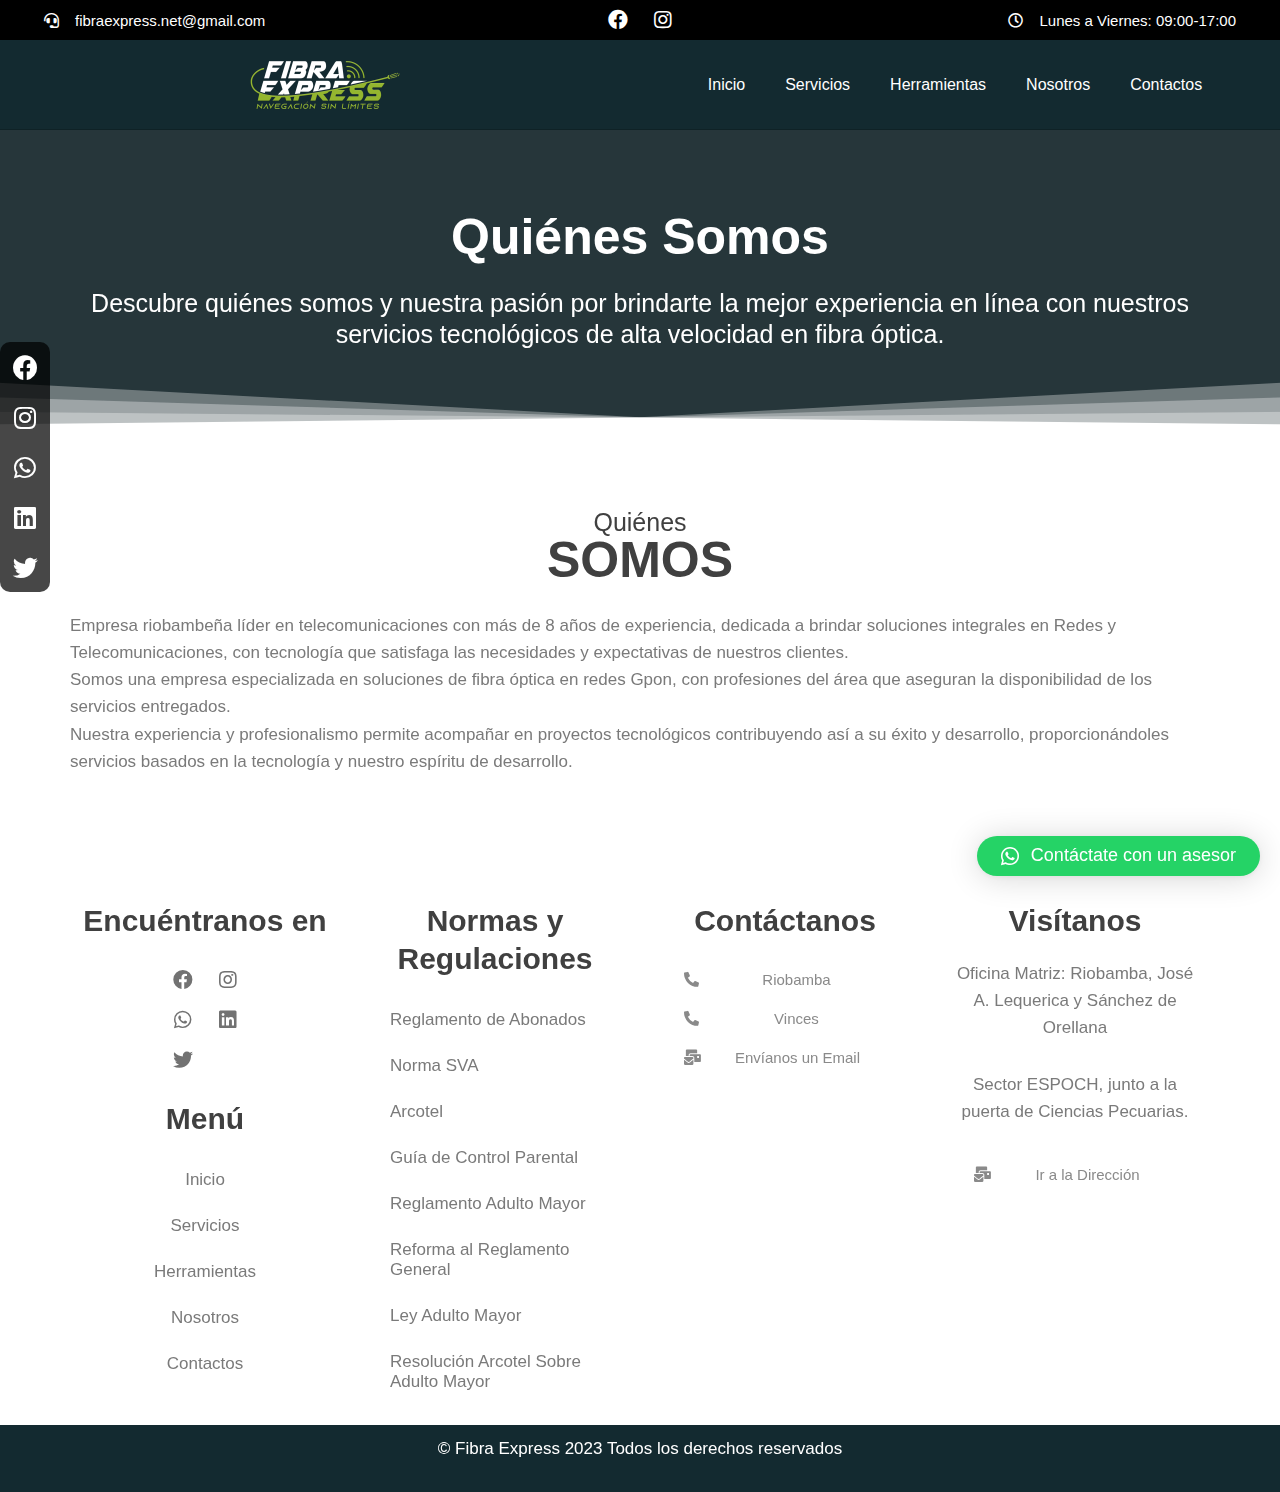
<file: quienes-somos/index.htm>
﻿<!DOCTYPE html>
<html lang="es">
<head>
<meta charset="UTF-8">
<meta name="viewport" content="width=device-width, initial-scale=1">
	 <link rel="profile" href="https://gmpg.org/xfn/11"> 
	 <meta name='robots' content='index, follow, max-image-preview:large, max-snippet:-1, max-video-preview:-1'>

	<!-- This site is optimized with the Yoast SEO plugin v21.1 - https://yoast.com/wordpress/plugins/seo/ -->
	<title>Quiénes Somos - Fibra Express</title>
	<link rel="canonical" href="index.htm">
	<meta property="og:locale" content="es_ES">
	<meta property="og:type" content="article">
	<meta property="og:title" content="Quiénes Somos - Fibra Express">
	<meta property="og:description" content="Quiénes Somos Descubre quiénes somos y nuestra pasión por brindarte la mejor experiencia en línea con nuestros servicios tecnológicos de alta velocidad en fibra óptica. Quiénes SOMOS Empresa riobambeña líder en telecomunicaciones con más de 8 años de experiencia, dedicada a brindar soluciones integrales en Redes y Telecomunicaciones, con tecnología que satisfaga las necesidades y &hellip; Quiénes Somos Leer más &raquo;">
	<meta property="og:url" content="https://fibraexpress.net/quienes-somos/">
	<meta property="og:site_name" content="Fibra Express">
	<meta property="article:publisher" content="https://www.facebook.com/profile.php?id=100067997058184">
	<meta property="article:modified_time" content="2023-09-12T05:04:29+00:00">
	<meta name="twitter:card" content="summary_large_image">
	<meta name="twitter:label1" content="Tiempo de lectura">
	<meta name="twitter:data1" content="1 minuto">
	<script type="application/ld+json" class="yoast-schema-graph">{"@context":"https://schema.org","@graph":[{"@type":"WebPage","@id":"https://fibraexpress.net/quienes-somos/","url":"https://fibraexpress.net/quienes-somos/","name":"Quiénes Somos - Fibra Express","isPartOf":{"@id":"https://fibraexpress.net/#website"},"datePublished":"2023-09-07T18:14:30+00:00","dateModified":"2023-09-12T05:04:29+00:00","breadcrumb":{"@id":"https://fibraexpress.net/quienes-somos/#breadcrumb"},"inLanguage":"es","potentialAction":[{"@type":"ReadAction","target":["https://fibraexpress.net/quienes-somos/"]}]},{"@type":"BreadcrumbList","@id":"https://fibraexpress.net/quienes-somos/#breadcrumb","itemListElement":[{"@type":"ListItem","position":1,"name":"Portada","item":"https://fibraexpress.net/"},{"@type":"ListItem","position":2,"name":"Quiénes Somos"}]},{"@type":"WebSite","@id":"https://fibraexpress.net/#website","url":"https://fibraexpress.net/","name":"Fibra Express","description":"","publisher":{"@id":"https://fibraexpress.net/#organization"},"potentialAction":[{"@type":"SearchAction","target":{"@type":"EntryPoint","urlTemplate":"https://fibraexpress.net/?s={search_term_string}"},"query-input":"required name=search_term_string"}],"inLanguage":"es"},{"@type":"Organization","@id":"https://fibraexpress.net/#organization","name":"Fibra Express","url":"https://fibraexpress.net/","logo":{"@type":"ImageObject","inLanguage":"es","@id":"https://fibraexpress.net/#/schema/logo/image/","url":"https://fibraexpress.net/wp-content/uploads/2023/09/logo_website-1170x420.png","contentUrl":"https://fibraexpress.net/wp-content/uploads/2023/09/logo_website-1170x420.png","width":1170,"height":420,"caption":"Fibra Express"},"image":{"@id":"https://fibraexpress.net/#/schema/logo/image/"},"sameAs":["https://www.facebook.com/profile.php?id=100067997058184","https://www.instagram.com/fibraexpress23/"]}]}</script>
	<!-- / Yoast SEO plugin. -->


<link rel='dns-prefetch' href='//fonts.googleapis.com'>
<link rel="alternate" type="application/rss+xml" title="Fibra Express &raquo; Feed" href="../feed/index.htm">
<link rel="alternate" type="application/rss+xml" title="Fibra Express &raquo; Feed de los comentarios" href="../comments/feed/index.htm">
<script>
window._wpemojiSettings = {"baseUrl":"https:\/\/s.w.org\/images\/core\/emoji\/14.0.0\/72x72\/","ext":".png","svgUrl":"https:\/\/s.w.org\/images\/core\/emoji\/14.0.0\/svg\/","svgExt":".svg","source":{"concatemoji":"https:\/\/fibraexpress.net\/wp-includes\/js\/wp-emoji-release.min.js?ver=6.3.1"}};
/*! This file is auto-generated */
!function(i,n){var o,s,e;function c(e){try{var t={supportTests:e,timestamp:(new Date).valueOf()};sessionStorage.setItem(o,JSON.stringify(t))}catch(e){}}function p(e,t,n){e.clearRect(0,0,e.canvas.width,e.canvas.height),e.fillText(t,0,0);var t=new Uint32Array(e.getImageData(0,0,e.canvas.width,e.canvas.height).data),r=(e.clearRect(0,0,e.canvas.width,e.canvas.height),e.fillText(n,0,0),new Uint32Array(e.getImageData(0,0,e.canvas.width,e.canvas.height).data));return t.every(function(e,t){return e===r[t]})}function u(e,t,n){switch(t){case"flag":return n(e,"\ud83c\udff3\ufe0f\u200d\u26a7\ufe0f","\ud83c\udff3\ufe0f\u200b\u26a7\ufe0f")?!1:!n(e,"\ud83c\uddfa\ud83c\uddf3","\ud83c\uddfa\u200b\ud83c\uddf3")&&!n(e,"\ud83c\udff4\udb40\udc67\udb40\udc62\udb40\udc65\udb40\udc6e\udb40\udc67\udb40\udc7f","\ud83c\udff4\u200b\udb40\udc67\u200b\udb40\udc62\u200b\udb40\udc65\u200b\udb40\udc6e\u200b\udb40\udc67\u200b\udb40\udc7f");case"emoji":return!n(e,"\ud83e\udef1\ud83c\udffb\u200d\ud83e\udef2\ud83c\udfff","\ud83e\udef1\ud83c\udffb\u200b\ud83e\udef2\ud83c\udfff")}return!1}function f(e,t,n){var r="undefined"!=typeof WorkerGlobalScope&&self instanceof WorkerGlobalScope?new OffscreenCanvas(300,150):i.createElement("canvas"),a=r.getContext("2d",{willReadFrequently:!0}),o=(a.textBaseline="top",a.font="600 32px Arial",{});return e.forEach(function(e){o[e]=t(a,e,n)}),o}function t(e){var t=i.createElement("script");t.src=e,t.defer=!0,i.head.appendChild(t)}"undefined"!=typeof Promise&&(o="wpEmojiSettingsSupports",s=["flag","emoji"],n.supports={everything:!0,everythingExceptFlag:!0},e=new Promise(function(e){i.addEventListener("DOMContentLoaded",e,{once:!0})}),new Promise(function(t){var n=function(){try{var e=JSON.parse(sessionStorage.getItem(o));if("object"==typeof e&&"number"==typeof e.timestamp&&(new Date).valueOf()<e.timestamp+604800&&"object"==typeof e.supportTests)return e.supportTests}catch(e){}return null}();if(!n){if("undefined"!=typeof Worker&&"undefined"!=typeof OffscreenCanvas&&"undefined"!=typeof URL&&URL.createObjectURL&&"undefined"!=typeof Blob)try{var e="postMessage("+f.toString()+"("+[JSON.stringify(s),u.toString(),p.toString()].join(",")+"));",r=new Blob([e],{type:"text/javascript"}),a=new Worker(URL.createObjectURL(r),{name:"wpTestEmojiSupports"});return void(a.onmessage=function(e){c(n=e.data),a.terminate(),t(n)})}catch(e){}c(n=f(s,u,p))}t(n)}).then(function(e){for(var t in e)n.supports[t]=e[t],n.supports.everything=n.supports.everything&&n.supports[t],"flag"!==t&&(n.supports.everythingExceptFlag=n.supports.everythingExceptFlag&&n.supports[t]);n.supports.everythingExceptFlag=n.supports.everythingExceptFlag&&!n.supports.flag,n.DOMReady=!1,n.readyCallback=function(){n.DOMReady=!0}}).then(function(){return e}).then(function(){var e;n.supports.everything||(n.readyCallback(),(e=n.source||{}).concatemoji?t(e.concatemoji):e.wpemoji&&e.twemoji&&(t(e.twemoji),t(e.wpemoji)))}))}((window,document),window._wpemojiSettings);
</script>
<style>
img.wp-smiley,
img.emoji {
	display: inline !important;
	border: none !important;
	box-shadow: none !important;
	height: 1em !important;
	width: 1em !important;
	margin: 0 0.07em !important;
	vertical-align: -0.1em !important;
	background: none !important;
	padding: 0 !important;
}
</style>
	<link rel='stylesheet' id='astra-theme-css-css' href='../wp-content/themes/astra/assets/css/minified/main.min.css?ver=4.3.1' media='all'>
<style id='astra-theme-css-inline-css'>
:root{--ast-container-default-xlg-padding:3em;--ast-container-default-lg-padding:3em;--ast-container-default-slg-padding:2em;--ast-container-default-md-padding:3em;--ast-container-default-sm-padding:3em;--ast-container-default-xs-padding:2.4em;--ast-container-default-xxs-padding:1.8em;--ast-code-block-background:#ECEFF3;--ast-comment-inputs-background:#F9FAFB;}html{font-size:106.25%;}a{color:var(--ast-global-color-1);}a:hover,a:focus{color:var(--ast-global-color-2);}body,button,input,select,textarea,.ast-button,.ast-custom-button{font-family:'Roboto',sans-serif;font-weight:400;font-size:17px;font-size:1rem;line-height:1.6em;}blockquote{color:var(--ast-global-color-1);}h1,.entry-content h1,h2,.entry-content h2,h3,.entry-content h3,h4,.entry-content h4,h5,.entry-content h5,h6,.entry-content h6,.site-title,.site-title a{font-family:'Roboto Condensed',sans-serif;font-weight:700;}.ast-site-identity .site-title a{color:#102226;}.ast-site-identity .site-title a:hover{color:#ffffff;}.ast-site-identity .site-description{color:#000000;}.site-title{font-size:26px;font-size:1.5294117647059rem;display:block;}.site-header .site-description{font-size:15px;font-size:0.88235294117647rem;display:none;}.entry-title{font-size:26px;font-size:1.5294117647059rem;}h1,.entry-content h1{font-size:48px;font-size:2.8235294117647rem;font-weight:700;font-family:'Poppins',sans-serif;line-height:1.4em;}h2,.entry-content h2{font-size:40px;font-size:2.3529411764706rem;font-weight:700;font-family:'Montserrat',sans-serif;line-height:1.25em;}h3,.entry-content h3{font-size:32px;font-size:1.8823529411765rem;font-weight:700;font-family:'Montserrat',sans-serif;line-height:1.2em;}h4,.entry-content h4{font-size:24px;font-size:1.4117647058824rem;line-height:1.2em;font-weight:700;font-family:'Montserrat',sans-serif;}h5,.entry-content h5{font-size:20px;font-size:1.1764705882353rem;line-height:1.2em;font-weight:700;font-family:'Montserrat',sans-serif;}h6,.entry-content h6{font-size:17px;font-size:1rem;line-height:1.25em;font-weight:700;font-family:'Montserrat',sans-serif;}::selection{background-color:var(--ast-global-color-1);color:#ffffff;}body,h1,.entry-title a,.entry-content h1,h2,.entry-content h2,h3,.entry-content h3,h4,.entry-content h4,h5,.entry-content h5,h6,.entry-content h6{color:var(--ast-global-color-1);}.tagcloud a:hover,.tagcloud a:focus,.tagcloud a.current-item{color:#ffffff;border-color:var(--ast-global-color-1);background-color:var(--ast-global-color-1);}input:focus,input[type="text"]:focus,input[type="email"]:focus,input[type="url"]:focus,input[type="password"]:focus,input[type="reset"]:focus,input[type="search"]:focus,textarea:focus{border-color:var(--ast-global-color-1);}input[type="radio"]:checked,input[type=reset],input[type="checkbox"]:checked,input[type="checkbox"]:hover:checked,input[type="checkbox"]:focus:checked,input[type=range]::-webkit-slider-thumb{border-color:var(--ast-global-color-1);background-color:var(--ast-global-color-1);box-shadow:none;}.site-footer a:hover + .post-count,.site-footer a:focus + .post-count{background:var(--ast-global-color-1);border-color:var(--ast-global-color-1);}.single .nav-links .nav-previous,.single .nav-links .nav-next{color:var(--ast-global-color-1);}.entry-meta,.entry-meta *{line-height:1.45;color:var(--ast-global-color-1);}.entry-meta a:hover,.entry-meta a:hover *,.entry-meta a:focus,.entry-meta a:focus *,.page-links > .page-link,.page-links .page-link:hover,.post-navigation a:hover{color:var(--ast-global-color-2);}#cat option,.secondary .calendar_wrap thead a,.secondary .calendar_wrap thead a:visited{color:var(--ast-global-color-1);}.secondary .calendar_wrap #today,.ast-progress-val span{background:var(--ast-global-color-1);}.secondary a:hover + .post-count,.secondary a:focus + .post-count{background:var(--ast-global-color-1);border-color:var(--ast-global-color-1);}.calendar_wrap #today > a{color:#ffffff;}.page-links .page-link,.single .post-navigation a{color:var(--ast-global-color-1);}.ast-archive-title{color:var(--ast-global-color-1);}.widget-title,.widget .wp-block-heading{font-size:24px;font-size:1.4117647058824rem;color:var(--ast-global-color-1);}.ast-single-post .entry-content a,.ast-comment-content a:not(.ast-comment-edit-reply-wrap a){text-decoration:underline;}.ast-single-post .wp-block-button .wp-block-button__link,.ast-single-post .elementor-button-wrapper .elementor-button,.ast-single-post .entry-content .uagb-tab a,.ast-single-post .entry-content .uagb-ifb-cta a,.ast-single-post .entry-content .wp-block-uagb-buttons a,.ast-single-post .entry-content .uabb-module-content a,.ast-single-post .entry-content .uagb-post-grid a,.ast-single-post .entry-content .uagb-timeline a,.ast-single-post .entry-content .uagb-toc__wrap a,.ast-single-post .entry-content .uagb-taxomony-box a,.ast-single-post .entry-content .woocommerce a,.entry-content .wp-block-latest-posts > li > a,.ast-single-post .entry-content .wp-block-file__button{text-decoration:none;}a:focus-visible,.ast-menu-toggle:focus-visible,.site .skip-link:focus-visible,.wp-block-loginout input:focus-visible,.wp-block-search.wp-block-search__button-inside .wp-block-search__inside-wrapper,.ast-header-navigation-arrow:focus-visible,.woocommerce .wc-proceed-to-checkout > .checkout-button:focus-visible,.woocommerce .woocommerce-MyAccount-navigation ul li a:focus-visible,.ast-orders-table__row .ast-orders-table__cell:focus-visible,.woocommerce .woocommerce-order-details .order-again > .button:focus-visible,.woocommerce .woocommerce-message a.button.wc-forward:focus-visible,.woocommerce #minus_qty:focus-visible,.woocommerce #plus_qty:focus-visible,a#ast-apply-coupon:focus-visible,.woocommerce .woocommerce-info a:focus-visible,.woocommerce .astra-shop-summary-wrap a:focus-visible,.woocommerce a.wc-forward:focus-visible,#ast-apply-coupon:focus-visible,.woocommerce-js .woocommerce-mini-cart-item a.remove:focus-visible{outline-style:dotted;outline-color:inherit;outline-width:thin;border-color:transparent;}input:focus,input[type="text"]:focus,input[type="email"]:focus,input[type="url"]:focus,input[type="password"]:focus,input[type="reset"]:focus,input[type="search"]:focus,input[type="number"]:focus,textarea:focus,.wp-block-search__input:focus,[data-section="section-header-mobile-trigger"] .ast-button-wrap .ast-mobile-menu-trigger-minimal:focus,.ast-mobile-popup-drawer.active .menu-toggle-close:focus,.woocommerce-ordering select.orderby:focus,#ast-scroll-top:focus,#coupon_code:focus,.woocommerce-page #comment:focus,.woocommerce #reviews #respond input#submit:focus,.woocommerce a.add_to_cart_button:focus,.woocommerce .button.single_add_to_cart_button:focus,.woocommerce .woocommerce-cart-form button:focus,.woocommerce .woocommerce-cart-form__cart-item .quantity .qty:focus,.woocommerce .woocommerce-billing-fields .woocommerce-billing-fields__field-wrapper .woocommerce-input-wrapper > .input-text:focus,.woocommerce #order_comments:focus,.woocommerce #place_order:focus,.woocommerce .woocommerce-address-fields .woocommerce-address-fields__field-wrapper .woocommerce-input-wrapper > .input-text:focus,.woocommerce .woocommerce-MyAccount-content form button:focus,.woocommerce .woocommerce-MyAccount-content .woocommerce-EditAccountForm .woocommerce-form-row .woocommerce-Input.input-text:focus,.woocommerce .ast-woocommerce-container .woocommerce-pagination ul.page-numbers li a:focus,body #content .woocommerce form .form-row .select2-container--default .select2-selection--single:focus,#ast-coupon-code:focus,.woocommerce.woocommerce-js .quantity input[type=number]:focus,.woocommerce-js .woocommerce-mini-cart-item .quantity input[type=number]:focus,.woocommerce p#ast-coupon-trigger:focus{border-style:dotted;border-color:inherit;border-width:thin;outline-color:transparent;}.ast-logo-title-inline .site-logo-img{padding-right:1em;}.site-logo-img img{filter:url(#ast-img-color-filter); transition:all 0.2s linear;}.ast-page-builder-template .hentry {margin: 0;}.ast-page-builder-template .site-content > .ast-container {max-width: 100%;padding: 0;}.ast-page-builder-template .site-content #primary {padding: 0;margin: 0;}.ast-page-builder-template .no-results {text-align: center;margin: 4em auto;}.ast-page-builder-template .ast-pagination {padding: 2em;}.ast-page-builder-template .entry-header.ast-no-title.ast-no-thumbnail {margin-top: 0;}.ast-page-builder-template .entry-header.ast-header-without-markup {margin-top: 0;margin-bottom: 0;}.ast-page-builder-template .entry-header.ast-no-title.ast-no-meta {margin-bottom: 0;}.ast-page-builder-template.single .post-navigation {padding-bottom: 2em;}.ast-page-builder-template.single-post .site-content > .ast-container {max-width: 100%;}.ast-page-builder-template .entry-header {margin-top: 2em;margin-left: auto;margin-right: auto;}.ast-page-builder-template .ast-archive-description {margin: 2em auto 0;padding-left: 20px;padding-right: 20px;}.ast-page-builder-template .ast-row {margin-left: 0;margin-right: 0;}.single.ast-page-builder-template .entry-header + .entry-content {margin-bottom: 2em;}@media(min-width: 921px) {.ast-page-builder-template.archive.ast-right-sidebar .ast-row article,.ast-page-builder-template.archive.ast-left-sidebar .ast-row article {padding-left: 0;padding-right: 0;}}.ast-header-break-point #ast-desktop-header{display:none;}@media (min-width:921px){#ast-mobile-header{display:none;}}.wp-block-buttons.aligncenter{justify-content:center;}@media (max-width:921px){.ast-theme-transparent-header #primary,.ast-theme-transparent-header #secondary{padding:0;}}@media (max-width:921px){.ast-plain-container.ast-no-sidebar #primary{padding:0;}}.ast-plain-container.ast-no-sidebar #primary{margin-top:0;margin-bottom:0;}.wp-block-button.is-style-outline .wp-block-button__link{border-color:var(--ast-global-color-1);border-top-width:0px;border-right-width:0px;border-bottom-width:0px;border-left-width:0px;}div.wp-block-button.is-style-outline > .wp-block-button__link:not(.has-text-color),div.wp-block-button.wp-block-button__link.is-style-outline:not(.has-text-color){color:var(--ast-global-color-1);}.wp-block-button.is-style-outline .wp-block-button__link:hover,div.wp-block-button.is-style-outline .wp-block-button__link:focus,div.wp-block-button.is-style-outline > .wp-block-button__link:not(.has-text-color):hover,div.wp-block-button.wp-block-button__link.is-style-outline:not(.has-text-color):hover{color:var(--ast-global-color-2);background-color:var(--ast-global-color-1);border-color:var(--ast-global-color-1);}.post-page-numbers.current .page-link,.ast-pagination .page-numbers.current{color:#ffffff;border-color:var(--ast-global-color-1);background-color:var(--ast-global-color-1);border-radius:2px;}.wp-block-button.is-style-outline .wp-block-button__link{border-top-width:0px;border-right-width:0px;border-bottom-width:0px;border-left-width:0px;}h1.widget-title{font-weight:700;}h2.widget-title{font-weight:700;}h3.widget-title{font-weight:700;}#page{display:flex;flex-direction:column;min-height:100vh;}.ast-404-layout-1 h1.page-title{color:var(--ast-global-color-2);}.single .post-navigation a{line-height:1em;height:inherit;}.error-404 .page-sub-title{font-size:1.5rem;font-weight:inherit;}.search .site-content .content-area .search-form{margin-bottom:0;}#page .site-content{flex-grow:1;}.widget{margin-bottom:1.25em;}#secondary li{line-height:1.5em;}#secondary .wp-block-group h2{margin-bottom:0.7em;}#secondary h2{font-size:1.7rem;}.ast-separate-container .ast-article-post,.ast-separate-container .ast-article-single,.ast-separate-container .ast-comment-list li.depth-1,.ast-separate-container .comment-respond{padding:3em;}.ast-separate-container .ast-article-single .ast-article-single{padding:0;}.ast-article-single .wp-block-post-template-is-layout-grid{padding-left:0;}.ast-separate-container .ast-comment-list li.depth-1,.hentry{margin-bottom:2em;}.ast-separate-container .ast-archive-description,.ast-separate-container .ast-author-box{border-bottom:1px solid var(--ast-border-color);}.ast-separate-container .comments-title{padding:2em 2em 0 2em;}.ast-page-builder-template .comment-form-textarea,.ast-comment-formwrap .ast-grid-common-col{padding:0;}.ast-comment-formwrap{padding:0 20px;display:inline-flex;column-gap:20px;}.archive.ast-page-builder-template .entry-header{margin-top:2em;}.ast-page-builder-template .ast-comment-formwrap{width:100%;}.entry-title{margin-bottom:0.5em;}.ast-archive-description p{font-size:inherit;font-weight:inherit;line-height:inherit;}@media (min-width:921px){.ast-left-sidebar.ast-page-builder-template #secondary,.archive.ast-right-sidebar.ast-page-builder-template .site-main{padding-left:20px;padding-right:20px;}}@media (max-width:544px){.ast-comment-formwrap.ast-row{column-gap:10px;display:inline-block;}#ast-commentform .ast-grid-common-col{position:relative;width:100%;}}@media (min-width:1201px){.ast-separate-container .ast-article-post,.ast-separate-container .ast-article-single,.ast-separate-container .ast-author-box,.ast-separate-container .ast-404-layout-1,.ast-separate-container .no-results{padding:3em;}}@media (max-width:921px){.ast-separate-container #primary,.ast-separate-container #secondary{padding:1.5em 0;}#primary,#secondary{padding:1.5em 0;margin:0;}.ast-left-sidebar #content > .ast-container{display:flex;flex-direction:column-reverse;width:100%;}}@media (min-width:922px){.ast-separate-container.ast-right-sidebar #primary,.ast-separate-container.ast-left-sidebar #primary{border:0;}.search-no-results.ast-separate-container #primary{margin-bottom:4em;}}.wp-block-button .wp-block-button__link{color:var(--ast-global-color-5);}.wp-block-button .wp-block-button__link:hover,.wp-block-button .wp-block-button__link:focus{color:var(--ast-global-color-2);background-color:var(--ast-global-color-1);border-color:var(--ast-global-color-1);}.elementor-widget-heading h1.elementor-heading-title{line-height:1.4em;}.elementor-widget-heading h2.elementor-heading-title{line-height:1.25em;}.elementor-widget-heading h3.elementor-heading-title{line-height:1.2em;}.elementor-widget-heading h4.elementor-heading-title{line-height:1.2em;}.elementor-widget-heading h5.elementor-heading-title{line-height:1.2em;}.elementor-widget-heading h6.elementor-heading-title{line-height:1.25em;}.wp-block-button .wp-block-button__link,.wp-block-search .wp-block-search__button,body .wp-block-file .wp-block-file__button{border-style:solid;border-top-width:0px;border-right-width:0px;border-left-width:0px;border-bottom-width:0px;border-color:var(--ast-global-color-1);background-color:var(--ast-global-color-1);color:var(--ast-global-color-5);font-family:inherit;font-weight:500;line-height:1em;font-size:16px;font-size:0.94117647058824rem;border-top-left-radius:30px;border-top-right-radius:30px;border-bottom-right-radius:30px;border-bottom-left-radius:30px;padding-top:10px;padding-right:20px;padding-bottom:10px;padding-left:20px;}.menu-toggle,button,.ast-button,.ast-custom-button,.button,input#submit,input[type="button"],input[type="submit"],input[type="reset"],#comments .submit,.search .search-submit,form[CLASS*="wp-block-search__"].wp-block-search .wp-block-search__inside-wrapper .wp-block-search__button,body .wp-block-file .wp-block-file__button,.search .search-submit,.woocommerce-js a.button,.woocommerce button.button,.woocommerce .woocommerce-message a.button,.woocommerce #respond input#submit.alt,.woocommerce input.button.alt,.woocommerce input.button,.woocommerce input.button:disabled,.woocommerce input.button:disabled[disabled],.woocommerce input.button:disabled:hover,.woocommerce input.button:disabled[disabled]:hover,.woocommerce #respond input#submit,.woocommerce button.button.alt.disabled,.wc-block-grid__products .wc-block-grid__product .wp-block-button__link,.wc-block-grid__product-onsale,[CLASS*="wc-block"] button,.woocommerce-js .astra-cart-drawer .astra-cart-drawer-content .woocommerce-mini-cart__buttons .button:not(.checkout):not(.ast-continue-shopping),.woocommerce-js .astra-cart-drawer .astra-cart-drawer-content .woocommerce-mini-cart__buttons a.checkout,.woocommerce button.button.alt.disabled.wc-variation-selection-needed{border-style:solid;border-top-width:0px;border-right-width:0px;border-left-width:0px;border-bottom-width:0px;color:var(--ast-global-color-5);border-color:var(--ast-global-color-1);background-color:var(--ast-global-color-1);padding-top:10px;padding-right:20px;padding-bottom:10px;padding-left:20px;font-family:inherit;font-weight:500;font-size:16px;font-size:0.94117647058824rem;line-height:1em;border-top-left-radius:30px;border-top-right-radius:30px;border-bottom-right-radius:30px;border-bottom-left-radius:30px;}button:focus,.menu-toggle:hover,button:hover,.ast-button:hover,.ast-custom-button:hover .button:hover,.ast-custom-button:hover ,input[type=reset]:hover,input[type=reset]:focus,input#submit:hover,input#submit:focus,input[type="button"]:hover,input[type="button"]:focus,input[type="submit"]:hover,input[type="submit"]:focus,form[CLASS*="wp-block-search__"].wp-block-search .wp-block-search__inside-wrapper .wp-block-search__button:hover,form[CLASS*="wp-block-search__"].wp-block-search .wp-block-search__inside-wrapper .wp-block-search__button:focus,body .wp-block-file .wp-block-file__button:hover,body .wp-block-file .wp-block-file__button:focus,.woocommerce-js a.button:hover,.woocommerce button.button:hover,.woocommerce .woocommerce-message a.button:hover,.woocommerce #respond input#submit:hover,.woocommerce #respond input#submit.alt:hover,.woocommerce input.button.alt:hover,.woocommerce input.button:hover,.woocommerce button.button.alt.disabled:hover,.wc-block-grid__products .wc-block-grid__product .wp-block-button__link:hover,[CLASS*="wc-block"] button:hover,.woocommerce-js .astra-cart-drawer .astra-cart-drawer-content .woocommerce-mini-cart__buttons .button:not(.checkout):not(.ast-continue-shopping):hover,.woocommerce-js .astra-cart-drawer .astra-cart-drawer-content .woocommerce-mini-cart__buttons a.checkout:hover,.woocommerce button.button.alt.disabled.wc-variation-selection-needed:hover{color:var(--ast-global-color-2);background-color:var(--ast-global-color-1);border-color:var(--ast-global-color-1);}form[CLASS*="wp-block-search__"].wp-block-search .wp-block-search__inside-wrapper .wp-block-search__button.has-icon{padding-top:calc(10px - 3px);padding-right:calc(20px - 3px);padding-bottom:calc(10px - 3px);padding-left:calc(20px - 3px);}@media (max-width:921px){.ast-mobile-header-stack .main-header-bar .ast-search-menu-icon{display:inline-block;}.ast-header-break-point.ast-header-custom-item-outside .ast-mobile-header-stack .main-header-bar .ast-search-icon{margin:0;}.ast-comment-avatar-wrap img{max-width:2.5em;}.ast-separate-container .ast-comment-list li.depth-1{padding:1.5em 2.14em;}.ast-separate-container .comment-respond{padding:2em 2.14em;}.ast-comment-meta{padding:0 1.8888em 1.3333em;}}@media (min-width:544px){.ast-container{max-width:100%;}}@media (max-width:544px){.ast-separate-container .ast-article-post,.ast-separate-container .ast-article-single,.ast-separate-container .comments-title,.ast-separate-container .ast-archive-description{padding:1.5em 1em;}.ast-separate-container #content .ast-container{padding-left:0.54em;padding-right:0.54em;}.ast-separate-container .ast-comment-list li.depth-1{padding:1.5em 1em;margin-bottom:1.5em;}.ast-separate-container .ast-comment-list .bypostauthor{padding:.5em;}.ast-search-menu-icon.ast-dropdown-active .search-field{width:170px;}}@media (min-width:545px){.ast-page-builder-template .comments-area,.single.ast-page-builder-template .entry-header,.single.ast-page-builder-template .post-navigation,.single.ast-page-builder-template .ast-single-related-posts-container{max-width:1240px;margin-left:auto;margin-right:auto;}}.ast-separate-container{background-color:#ffffff;;background-image:none;;}@media (max-width:921px){.widget-title{font-size:24px;font-size:1.4117647058824rem;}body,button,input,select,textarea,.ast-button,.ast-custom-button{font-size:17px;font-size:1rem;}#secondary,#secondary button,#secondary input,#secondary select,#secondary textarea{font-size:17px;font-size:1rem;}.site-title{display:block;}.site-header .site-description{display:none;}.entry-title{font-size:30px;}h1,.entry-content h1{font-size:36px;}h2,.entry-content h2{font-size:30px;}h3,.entry-content h3{font-size:25px;}h4,.entry-content h4{font-size:20px;font-size:1.1764705882353rem;}h5,.entry-content h5{font-size:17px;font-size:1rem;}h6,.entry-content h6{font-size:15px;font-size:0.88235294117647rem;}}@media (max-width:544px){.widget-title{font-size:24px;font-size:1.4117647058824rem;}body,button,input,select,textarea,.ast-button,.ast-custom-button{font-size:17px;font-size:1rem;}#secondary,#secondary button,#secondary input,#secondary select,#secondary textarea{font-size:17px;font-size:1rem;}.site-title{display:block;}.site-header .site-description{display:none;}.entry-title{font-size:30px;}h1,.entry-content h1{font-size:32px;}h2,.entry-content h2{font-size:26px;}h3,.entry-content h3{font-size:22px;}h4,.entry-content h4{font-size:18px;font-size:1.0588235294118rem;}h5,.entry-content h5{font-size:15px;font-size:0.88235294117647rem;}h6,.entry-content h6{font-size:13px;font-size:0.76470588235294rem;}}@media (max-width:544px){html{font-size:106.25%;}}@media (min-width:922px){.ast-container{max-width:1240px;}}@media (min-width:922px){.site-content .ast-container{display:flex;}}@media (max-width:921px){.site-content .ast-container{flex-direction:column;}}@media (min-width:922px){.main-header-menu .sub-menu .menu-item.ast-left-align-sub-menu:hover > .sub-menu,.main-header-menu .sub-menu .menu-item.ast-left-align-sub-menu.focus > .sub-menu{margin-left:-0px;}}.entry-content li > p{margin-bottom:0;}blockquote,cite {font-style: initial;}.wp-block-file {display: flex;align-items: center;flex-wrap: wrap;justify-content: space-between;}.wp-block-pullquote {border: none;}.wp-block-pullquote blockquote::before {content: "\201D";font-family: "Helvetica",sans-serif;display: flex;transform: rotate( 180deg );font-size: 6rem;font-style: normal;line-height: 1;font-weight: bold;align-items: center;justify-content: center;}.has-text-align-right > blockquote::before {justify-content: flex-start;}.has-text-align-left > blockquote::before {justify-content: flex-end;}figure.wp-block-pullquote.is-style-solid-color blockquote {max-width: 100%;text-align: inherit;}html body {--wp--custom--ast-default-block-top-padding: 3em;--wp--custom--ast-default-block-right-padding: 3em;--wp--custom--ast-default-block-bottom-padding: 3em;--wp--custom--ast-default-block-left-padding: 3em;--wp--custom--ast-container-width: 1200px;--wp--custom--ast-content-width-size: 1200px;--wp--custom--ast-wide-width-size: calc(1200px + var(--wp--custom--ast-default-block-left-padding) + var(--wp--custom--ast-default-block-right-padding));}.ast-narrow-container {--wp--custom--ast-content-width-size: 750px;--wp--custom--ast-wide-width-size: 750px;}@media(max-width: 921px) {html body {--wp--custom--ast-default-block-top-padding: 3em;--wp--custom--ast-default-block-right-padding: 2em;--wp--custom--ast-default-block-bottom-padding: 3em;--wp--custom--ast-default-block-left-padding: 2em;}}@media(max-width: 544px) {html body {--wp--custom--ast-default-block-top-padding: 3em;--wp--custom--ast-default-block-right-padding: 1.5em;--wp--custom--ast-default-block-bottom-padding: 3em;--wp--custom--ast-default-block-left-padding: 1.5em;}}.entry-content > .wp-block-group,.entry-content > .wp-block-cover,.entry-content > .wp-block-columns {padding-top: var(--wp--custom--ast-default-block-top-padding);padding-right: var(--wp--custom--ast-default-block-right-padding);padding-bottom: var(--wp--custom--ast-default-block-bottom-padding);padding-left: var(--wp--custom--ast-default-block-left-padding);}.ast-plain-container.ast-no-sidebar .entry-content > .alignfull,.ast-page-builder-template .ast-no-sidebar .entry-content > .alignfull {margin-left: calc( -50vw + 50%);margin-right: calc( -50vw + 50%);max-width: 100vw;width: 100vw;}.ast-plain-container.ast-no-sidebar .entry-content .alignfull .alignfull,.ast-page-builder-template.ast-no-sidebar .entry-content .alignfull .alignfull,.ast-plain-container.ast-no-sidebar .entry-content .alignfull .alignwide,.ast-page-builder-template.ast-no-sidebar .entry-content .alignfull .alignwide,.ast-plain-container.ast-no-sidebar .entry-content .alignwide .alignfull,.ast-page-builder-template.ast-no-sidebar .entry-content .alignwide .alignfull,.ast-plain-container.ast-no-sidebar .entry-content .alignwide .alignwide,.ast-page-builder-template.ast-no-sidebar .entry-content .alignwide .alignwide,.ast-plain-container.ast-no-sidebar .entry-content .wp-block-column .alignfull,.ast-page-builder-template.ast-no-sidebar .entry-content .wp-block-column .alignfull,.ast-plain-container.ast-no-sidebar .entry-content .wp-block-column .alignwide,.ast-page-builder-template.ast-no-sidebar .entry-content .wp-block-column .alignwide {margin-left: auto;margin-right: auto;width: 100%;}[ast-blocks-layout] .wp-block-separator:not(.is-style-dots) {height: 0;}[ast-blocks-layout] .wp-block-separator {margin: 20px auto;}[ast-blocks-layout] .wp-block-separator:not(.is-style-wide):not(.is-style-dots) {max-width: 100px;}[ast-blocks-layout] .wp-block-separator.has-background {padding: 0;}.entry-content[ast-blocks-layout] > * {max-width: var(--wp--custom--ast-content-width-size);margin-left: auto;margin-right: auto;}.entry-content[ast-blocks-layout] > .alignwide {max-width: var(--wp--custom--ast-wide-width-size);}.entry-content[ast-blocks-layout] .alignfull {max-width: none;}.entry-content .wp-block-columns {margin-bottom: 0;}blockquote {margin: 1.5em;border: none;}.wp-block-quote:not(.has-text-align-right):not(.has-text-align-center) {border-left: 5px solid rgba(0,0,0,0.05);}.has-text-align-right > blockquote,blockquote.has-text-align-right {border-right: 5px solid rgba(0,0,0,0.05);}.has-text-align-left > blockquote,blockquote.has-text-align-left {border-left: 5px solid rgba(0,0,0,0.05);}.wp-block-site-tagline,.wp-block-latest-posts .read-more {margin-top: 15px;}.wp-block-loginout p label {display: block;}.wp-block-loginout p:not(.login-remember):not(.login-submit) input {width: 100%;}.wp-block-loginout input:focus {border-color: transparent;}.wp-block-loginout input:focus {outline: thin dotted;}.entry-content .wp-block-media-text .wp-block-media-text__content {padding: 0 0 0 8%;}.entry-content .wp-block-media-text.has-media-on-the-right .wp-block-media-text__content {padding: 0 8% 0 0;}.entry-content .wp-block-media-text.has-background .wp-block-media-text__content {padding: 8%;}.entry-content .wp-block-cover:not([class*="background-color"]) .wp-block-cover__inner-container,.entry-content .wp-block-cover:not([class*="background-color"]) .wp-block-cover-image-text,.entry-content .wp-block-cover:not([class*="background-color"]) .wp-block-cover-text,.entry-content .wp-block-cover-image:not([class*="background-color"]) .wp-block-cover__inner-container,.entry-content .wp-block-cover-image:not([class*="background-color"]) .wp-block-cover-image-text,.entry-content .wp-block-cover-image:not([class*="background-color"]) .wp-block-cover-text {color: var(--ast-global-color-5);}.wp-block-loginout .login-remember input {width: 1.1rem;height: 1.1rem;margin: 0 5px 4px 0;vertical-align: middle;}.wp-block-latest-posts > li > *:first-child,.wp-block-latest-posts:not(.is-grid) > li:first-child {margin-top: 0;}.wp-block-search__inside-wrapper .wp-block-search__input {padding: 0 10px;color: var(--ast-global-color-3);background: var(--ast-global-color-5);border-color: var(--ast-border-color);}.wp-block-latest-posts .read-more {margin-bottom: 1.5em;}.wp-block-search__no-button .wp-block-search__inside-wrapper .wp-block-search__input {padding-top: 5px;padding-bottom: 5px;}.wp-block-latest-posts .wp-block-latest-posts__post-date,.wp-block-latest-posts .wp-block-latest-posts__post-author {font-size: 1rem;}.wp-block-latest-posts > li > *,.wp-block-latest-posts:not(.is-grid) > li {margin-top: 12px;margin-bottom: 12px;}.ast-page-builder-template .entry-content[ast-blocks-layout] > *,.ast-page-builder-template .entry-content[ast-blocks-layout] > .alignfull > * {max-width: none;}.ast-page-builder-template .entry-content[ast-blocks-layout] > .alignwide > * {max-width: var(--wp--custom--ast-wide-width-size);}.ast-page-builder-template .entry-content[ast-blocks-layout] > .inherit-container-width > *,.ast-page-builder-template .entry-content[ast-blocks-layout] > * > *,.entry-content[ast-blocks-layout] > .wp-block-cover .wp-block-cover__inner-container {max-width: var(--wp--custom--ast-content-width-size);margin-left: auto;margin-right: auto;}.entry-content[ast-blocks-layout] .wp-block-cover:not(.alignleft):not(.alignright) {width: auto;}@media(max-width: 1200px) {.ast-separate-container .entry-content > .alignfull,.ast-separate-container .entry-content[ast-blocks-layout] > .alignwide,.ast-plain-container .entry-content[ast-blocks-layout] > .alignwide,.ast-plain-container .entry-content .alignfull {margin-left: calc(-1 * min(var(--ast-container-default-xlg-padding),20px)) ;margin-right: calc(-1 * min(var(--ast-container-default-xlg-padding),20px));}}@media(min-width: 1201px) {.ast-separate-container .entry-content > .alignfull {margin-left: calc(-1 * var(--ast-container-default-xlg-padding) );margin-right: calc(-1 * var(--ast-container-default-xlg-padding) );}.ast-separate-container .entry-content[ast-blocks-layout] > .alignwide,.ast-plain-container .entry-content[ast-blocks-layout] > .alignwide {margin-left: calc(-1 * var(--wp--custom--ast-default-block-left-padding) );margin-right: calc(-1 * var(--wp--custom--ast-default-block-right-padding) );}}@media(min-width: 921px) {.ast-separate-container .entry-content .wp-block-group.alignwide:not(.inherit-container-width) > :where(:not(.alignleft):not(.alignright)),.ast-plain-container .entry-content .wp-block-group.alignwide:not(.inherit-container-width) > :where(:not(.alignleft):not(.alignright)) {max-width: calc( var(--wp--custom--ast-content-width-size) + 80px );}.ast-plain-container.ast-right-sidebar .entry-content[ast-blocks-layout] .alignfull,.ast-plain-container.ast-left-sidebar .entry-content[ast-blocks-layout] .alignfull {margin-left: -60px;margin-right: -60px;}}@media(min-width: 544px) {.entry-content > .alignleft {margin-right: 20px;}.entry-content > .alignright {margin-left: 20px;}}@media (max-width:544px){.wp-block-columns .wp-block-column:not(:last-child){margin-bottom:20px;}.wp-block-latest-posts{margin:0;}}@media( max-width: 600px ) {.entry-content .wp-block-media-text .wp-block-media-text__content,.entry-content .wp-block-media-text.has-media-on-the-right .wp-block-media-text__content {padding: 8% 0 0;}.entry-content .wp-block-media-text.has-background .wp-block-media-text__content {padding: 8%;}}.ast-page-builder-template .entry-header {padding-left: 0;}.ast-narrow-container .site-content .wp-block-uagb-image--align-full .wp-block-uagb-image__figure {max-width: 100%;margin-left: auto;margin-right: auto;}.entry-content ul,.entry-content ol {padding: revert;margin: revert;}:root .has-ast-global-color-0-color{color:var(--ast-global-color-0);}:root .has-ast-global-color-0-background-color{background-color:var(--ast-global-color-0);}:root .wp-block-button .has-ast-global-color-0-color{color:var(--ast-global-color-0);}:root .wp-block-button .has-ast-global-color-0-background-color{background-color:var(--ast-global-color-0);}:root .has-ast-global-color-1-color{color:var(--ast-global-color-1);}:root .has-ast-global-color-1-background-color{background-color:var(--ast-global-color-1);}:root .wp-block-button .has-ast-global-color-1-color{color:var(--ast-global-color-1);}:root .wp-block-button .has-ast-global-color-1-background-color{background-color:var(--ast-global-color-1);}:root .has-ast-global-color-2-color{color:var(--ast-global-color-2);}:root .has-ast-global-color-2-background-color{background-color:var(--ast-global-color-2);}:root .wp-block-button .has-ast-global-color-2-color{color:var(--ast-global-color-2);}:root .wp-block-button .has-ast-global-color-2-background-color{background-color:var(--ast-global-color-2);}:root .has-ast-global-color-3-color{color:var(--ast-global-color-3);}:root .has-ast-global-color-3-background-color{background-color:var(--ast-global-color-3);}:root .wp-block-button .has-ast-global-color-3-color{color:var(--ast-global-color-3);}:root .wp-block-button .has-ast-global-color-3-background-color{background-color:var(--ast-global-color-3);}:root .has-ast-global-color-4-color{color:var(--ast-global-color-4);}:root .has-ast-global-color-4-background-color{background-color:var(--ast-global-color-4);}:root .wp-block-button .has-ast-global-color-4-color{color:var(--ast-global-color-4);}:root .wp-block-button .has-ast-global-color-4-background-color{background-color:var(--ast-global-color-4);}:root .has-ast-global-color-5-color{color:var(--ast-global-color-5);}:root .has-ast-global-color-5-background-color{background-color:var(--ast-global-color-5);}:root .wp-block-button .has-ast-global-color-5-color{color:var(--ast-global-color-5);}:root .wp-block-button .has-ast-global-color-5-background-color{background-color:var(--ast-global-color-5);}:root .has-ast-global-color-6-color{color:var(--ast-global-color-6);}:root .has-ast-global-color-6-background-color{background-color:var(--ast-global-color-6);}:root .wp-block-button .has-ast-global-color-6-color{color:var(--ast-global-color-6);}:root .wp-block-button .has-ast-global-color-6-background-color{background-color:var(--ast-global-color-6);}:root .has-ast-global-color-7-color{color:var(--ast-global-color-7);}:root .has-ast-global-color-7-background-color{background-color:var(--ast-global-color-7);}:root .wp-block-button .has-ast-global-color-7-color{color:var(--ast-global-color-7);}:root .wp-block-button .has-ast-global-color-7-background-color{background-color:var(--ast-global-color-7);}:root .has-ast-global-color-8-color{color:var(--ast-global-color-8);}:root .has-ast-global-color-8-background-color{background-color:var(--ast-global-color-8);}:root .wp-block-button .has-ast-global-color-8-color{color:var(--ast-global-color-8);}:root .wp-block-button .has-ast-global-color-8-background-color{background-color:var(--ast-global-color-8);}:root{--ast-global-color-0:#575759;--ast-global-color-1:#102226;--ast-global-color-2:#a1bf34;--ast-global-color-3:#8ca62e;--ast-global-color-4:#f2f2f2;--ast-global-color-5:#ffffff;--ast-global-color-6:#e2e8f0;--ast-global-color-7:#cbd5e1;--ast-global-color-8:#94a3b8;}:root {--ast-border-color : #ffffff;}.ast-archive-entry-banner {-js-display: flex;display: flex;flex-direction: column;justify-content: center;text-align: center;position: relative;background: #eeeeee;}.ast-archive-entry-banner[data-banner-width-type="custom"] {margin: 0 auto;width: 100%;}.ast-archive-entry-banner[data-banner-layout="layout-1"] {background: inherit;padding: 20px 0;text-align: left;}body.archive .ast-archive-description{max-width:1200px;width:100%;text-align:left;padding-top:3em;padding-right:3em;padding-bottom:3em;padding-left:3em;}body.archive .ast-archive-description .ast-archive-title,body.archive .ast-archive-description .ast-archive-title *{font-weight:600;font-size:32px;font-size:1.8823529411765rem;}body.archive .ast-archive-description > *:not(:last-child){margin-bottom:10px;}@media (max-width:921px){body.archive .ast-archive-description{text-align:left;}}@media (max-width:544px){body.archive .ast-archive-description{text-align:left;}}.ast-breadcrumbs .trail-browse,.ast-breadcrumbs .trail-items,.ast-breadcrumbs .trail-items li{display:inline-block;margin:0;padding:0;border:none;background:inherit;text-indent:0;text-decoration:none;}.ast-breadcrumbs .trail-browse{font-size:inherit;font-style:inherit;font-weight:inherit;color:inherit;}.ast-breadcrumbs .trail-items{list-style:none;}.trail-items li::after{padding:0 0.3em;content:"\00bb";}.trail-items li:last-of-type::after{display:none;}h1,.entry-content h1,h2,.entry-content h2,h3,.entry-content h3,h4,.entry-content h4,h5,.entry-content h5,h6,.entry-content h6{color:var(--ast-global-color-1);}.entry-title a{color:var(--ast-global-color-1);}@media (max-width:921px){.ast-builder-grid-row-container.ast-builder-grid-row-tablet-3-firstrow .ast-builder-grid-row > *:first-child,.ast-builder-grid-row-container.ast-builder-grid-row-tablet-3-lastrow .ast-builder-grid-row > *:last-child{grid-column:1 / -1;}}@media (max-width:544px){.ast-builder-grid-row-container.ast-builder-grid-row-mobile-3-firstrow .ast-builder-grid-row > *:first-child,.ast-builder-grid-row-container.ast-builder-grid-row-mobile-3-lastrow .ast-builder-grid-row > *:last-child{grid-column:1 / -1;}}.ast-builder-layout-element[data-section="title_tagline"]{display:flex;}@media (max-width:921px){.ast-header-break-point .ast-builder-layout-element[data-section="title_tagline"]{display:flex;}}@media (max-width:544px){.ast-header-break-point .ast-builder-layout-element[data-section="title_tagline"]{display:flex;}}.footer-widget-area.widget-area.site-footer-focus-item{width:auto;}.elementor-widget-heading .elementor-heading-title{margin:0;}.elementor-page .ast-menu-toggle{color:unset !important;background:unset !important;}.elementor-post.elementor-grid-item.hentry{margin-bottom:0;}.woocommerce div.product .elementor-element.elementor-products-grid .related.products ul.products li.product,.elementor-element .elementor-wc-products .woocommerce[class*='columns-'] ul.products li.product{width:auto;margin:0;float:none;}.elementor-toc__list-wrapper{margin:0;}body .elementor hr{background-color:#ccc;margin:0;}.ast-left-sidebar .elementor-section.elementor-section-stretched,.ast-right-sidebar .elementor-section.elementor-section-stretched{max-width:100%;left:0 !important;}.elementor-template-full-width .ast-container{display:block;}.elementor-screen-only,.screen-reader-text,.screen-reader-text span,.ui-helper-hidden-accessible{top:0 !important;}@media (max-width:544px){.elementor-element .elementor-wc-products .woocommerce[class*="columns-"] ul.products li.product{width:auto;margin:0;}.elementor-element .woocommerce .woocommerce-result-count{float:none;}}.ast-header-break-point .main-header-bar{border-bottom-width:1px;}@media (min-width:922px){.main-header-bar{border-bottom-width:1px;}}.main-header-menu .menu-item, #astra-footer-menu .menu-item, .main-header-bar .ast-masthead-custom-menu-items{-js-display:flex;display:flex;-webkit-box-pack:center;-webkit-justify-content:center;-moz-box-pack:center;-ms-flex-pack:center;justify-content:center;-webkit-box-orient:vertical;-webkit-box-direction:normal;-webkit-flex-direction:column;-moz-box-orient:vertical;-moz-box-direction:normal;-ms-flex-direction:column;flex-direction:column;}.main-header-menu > .menu-item > .menu-link, #astra-footer-menu > .menu-item > .menu-link{height:100%;-webkit-box-align:center;-webkit-align-items:center;-moz-box-align:center;-ms-flex-align:center;align-items:center;-js-display:flex;display:flex;}.ast-header-break-point .main-navigation ul .menu-item .menu-link .icon-arrow:first-of-type svg{top:.2em;margin-top:0px;margin-left:0px;width:.65em;transform:translate(0, -2px) rotateZ(270deg);}.ast-mobile-popup-content .ast-submenu-expanded > .ast-menu-toggle{transform:rotateX(180deg);overflow-y:auto;}.ast-separate-container .blog-layout-1, .ast-separate-container .blog-layout-2, .ast-separate-container .blog-layout-3{background-color:transparent;background-image:none;}.ast-separate-container .ast-article-post{background-color:#ffffff;;background-image:none;;}@media (max-width:921px){.ast-separate-container .ast-article-post{background-color:var(--ast-global-color-5);;background-image:none;;}}@media (max-width:544px){.ast-separate-container .ast-article-post{background-color:var(--ast-global-color-5);;background-image:none;;}}.ast-separate-container .ast-article-single:not(.ast-related-post), .ast-separate-container .comments-area .comment-respond,.ast-separate-container .comments-area .ast-comment-list li, .woocommerce.ast-separate-container .ast-woocommerce-container, .ast-separate-container .error-404, .ast-separate-container .no-results, .single.ast-separate-container .site-main .ast-author-meta, .ast-separate-container .related-posts-title-wrapper,.ast-separate-container .comments-count-wrapper, .ast-box-layout.ast-plain-container .site-content,.ast-padded-layout.ast-plain-container .site-content, .ast-separate-container .comments-area .comments-title, .ast-separate-container .ast-archive-description{background-color:#ffffff;;background-image:none;;}@media (max-width:921px){.ast-separate-container .ast-article-single:not(.ast-related-post), .ast-separate-container .comments-area .comment-respond,.ast-separate-container .comments-area .ast-comment-list li, .woocommerce.ast-separate-container .ast-woocommerce-container, .ast-separate-container .error-404, .ast-separate-container .no-results, .single.ast-separate-container .site-main .ast-author-meta, .ast-separate-container .related-posts-title-wrapper,.ast-separate-container .comments-count-wrapper, .ast-box-layout.ast-plain-container .site-content,.ast-padded-layout.ast-plain-container .site-content, .ast-separate-container .comments-area .comments-title, .ast-separate-container .ast-archive-description{background-color:var(--ast-global-color-5);;background-image:none;;}}@media (max-width:544px){.ast-separate-container .ast-article-single:not(.ast-related-post), .ast-separate-container .comments-area .comment-respond,.ast-separate-container .comments-area .ast-comment-list li, .woocommerce.ast-separate-container .ast-woocommerce-container, .ast-separate-container .error-404, .ast-separate-container .no-results, .single.ast-separate-container .site-main .ast-author-meta, .ast-separate-container .related-posts-title-wrapper,.ast-separate-container .comments-count-wrapper, .ast-box-layout.ast-plain-container .site-content,.ast-padded-layout.ast-plain-container .site-content, .ast-separate-container .comments-area .comments-title, .ast-separate-container .ast-archive-description{background-color:var(--ast-global-color-5);;background-image:none;;}}.ast-separate-container.ast-two-container #secondary .widget{background-color:#ffffff;;background-image:none;;}@media (max-width:921px){.ast-separate-container.ast-two-container #secondary .widget{background-color:var(--ast-global-color-5);;background-image:none;;}}@media (max-width:544px){.ast-separate-container.ast-two-container #secondary .widget{background-color:var(--ast-global-color-5);;background-image:none;;}}.ast-plain-container, .ast-page-builder-template{background-color:#ffffff;;background-image:none;;}@media (max-width:921px){.ast-plain-container, .ast-page-builder-template{background-color:var(--ast-global-color-5);;background-image:none;;}}@media (max-width:544px){.ast-plain-container, .ast-page-builder-template{background-color:var(--ast-global-color-5);;background-image:none;;}}
		#ast-scroll-top {
			display: none;
			position: fixed;
			text-align: center;
			cursor: pointer;
			z-index: 99;
			width: 2.1em;
			height: 2.1em;
			line-height: 2.1;
			color: #ffffff;
			border-radius: 2px;
			content: "";
			outline: inherit;
		}
		@media (min-width: 769px) {
			#ast-scroll-top {
				content: "769";
			}
		}
		#ast-scroll-top .ast-icon.icon-arrow svg {
			margin-left: 0px;
			vertical-align: middle;
			transform: translate(0, -20%) rotate(180deg);
			width: 1.6em;
		}
		.ast-scroll-to-top-right {
			right: 30px;
			bottom: 30px;
		}
		.ast-scroll-to-top-left {
			left: 30px;
			bottom: 30px;
		}
	#ast-scroll-top{background-color:var(--ast-global-color-1);font-size:15px;font-size:0.88235294117647rem;}@media (max-width:921px){#ast-scroll-top .ast-icon.icon-arrow svg{width:1em;}}.ast-mobile-header-content > *,.ast-desktop-header-content > * {padding: 10px 0;height: auto;}.ast-mobile-header-content > *:first-child,.ast-desktop-header-content > *:first-child {padding-top: 10px;}.ast-mobile-header-content > .ast-builder-menu,.ast-desktop-header-content > .ast-builder-menu {padding-top: 0;}.ast-mobile-header-content > *:last-child,.ast-desktop-header-content > *:last-child {padding-bottom: 0;}.ast-mobile-header-content .ast-search-menu-icon.ast-inline-search label,.ast-desktop-header-content .ast-search-menu-icon.ast-inline-search label {width: 100%;}.ast-desktop-header-content .main-header-bar-navigation .ast-submenu-expanded > .ast-menu-toggle::before {transform: rotateX(180deg);}#ast-desktop-header .ast-desktop-header-content,.ast-mobile-header-content .ast-search-icon,.ast-desktop-header-content .ast-search-icon,.ast-mobile-header-wrap .ast-mobile-header-content,.ast-main-header-nav-open.ast-popup-nav-open .ast-mobile-header-wrap .ast-mobile-header-content,.ast-main-header-nav-open.ast-popup-nav-open .ast-desktop-header-content {display: none;}.ast-main-header-nav-open.ast-header-break-point #ast-desktop-header .ast-desktop-header-content,.ast-main-header-nav-open.ast-header-break-point .ast-mobile-header-wrap .ast-mobile-header-content {display: block;}.ast-desktop .ast-desktop-header-content .astra-menu-animation-slide-up > .menu-item > .sub-menu,.ast-desktop .ast-desktop-header-content .astra-menu-animation-slide-up > .menu-item .menu-item > .sub-menu,.ast-desktop .ast-desktop-header-content .astra-menu-animation-slide-down > .menu-item > .sub-menu,.ast-desktop .ast-desktop-header-content .astra-menu-animation-slide-down > .menu-item .menu-item > .sub-menu,.ast-desktop .ast-desktop-header-content .astra-menu-animation-fade > .menu-item > .sub-menu,.ast-desktop .ast-desktop-header-content .astra-menu-animation-fade > .menu-item .menu-item > .sub-menu {opacity: 1;visibility: visible;}.ast-hfb-header.ast-default-menu-enable.ast-header-break-point .ast-mobile-header-wrap .ast-mobile-header-content .main-header-bar-navigation {width: unset;margin: unset;}.ast-mobile-header-content.content-align-flex-end .main-header-bar-navigation .menu-item-has-children > .ast-menu-toggle,.ast-desktop-header-content.content-align-flex-end .main-header-bar-navigation .menu-item-has-children > .ast-menu-toggle {left: calc( 20px - 0.907em);right: auto;}.ast-mobile-header-content .ast-search-menu-icon,.ast-mobile-header-content .ast-search-menu-icon.slide-search,.ast-desktop-header-content .ast-search-menu-icon,.ast-desktop-header-content .ast-search-menu-icon.slide-search {width: 100%;position: relative;display: block;right: auto;transform: none;}.ast-mobile-header-content .ast-search-menu-icon.slide-search .search-form,.ast-mobile-header-content .ast-search-menu-icon .search-form,.ast-desktop-header-content .ast-search-menu-icon.slide-search .search-form,.ast-desktop-header-content .ast-search-menu-icon .search-form {right: 0;visibility: visible;opacity: 1;position: relative;top: auto;transform: none;padding: 0;display: block;overflow: hidden;}.ast-mobile-header-content .ast-search-menu-icon.ast-inline-search .search-field,.ast-mobile-header-content .ast-search-menu-icon .search-field,.ast-desktop-header-content .ast-search-menu-icon.ast-inline-search .search-field,.ast-desktop-header-content .ast-search-menu-icon .search-field {width: 100%;padding-right: 5.5em;}.ast-mobile-header-content .ast-search-menu-icon .search-submit,.ast-desktop-header-content .ast-search-menu-icon .search-submit {display: block;position: absolute;height: 100%;top: 0;right: 0;padding: 0 1em;border-radius: 0;}.ast-hfb-header.ast-default-menu-enable.ast-header-break-point .ast-mobile-header-wrap .ast-mobile-header-content .main-header-bar-navigation ul .sub-menu .menu-link {padding-left: 30px;}.ast-hfb-header.ast-default-menu-enable.ast-header-break-point .ast-mobile-header-wrap .ast-mobile-header-content .main-header-bar-navigation .sub-menu .menu-item .menu-item .menu-link {padding-left: 40px;}.ast-mobile-popup-drawer.active .ast-mobile-popup-inner{background-color:#ffffff;;}.ast-mobile-header-wrap .ast-mobile-header-content, .ast-desktop-header-content{background-color:#ffffff;;}.ast-mobile-popup-content > *, .ast-mobile-header-content > *, .ast-desktop-popup-content > *, .ast-desktop-header-content > *{padding-top:0px;padding-bottom:0px;}.content-align-flex-start .ast-builder-layout-element{justify-content:flex-start;}.content-align-flex-start .main-header-menu{text-align:left;}.ast-mobile-popup-drawer.active .menu-toggle-close{color:#3a3a3a;}.ast-mobile-header-wrap .ast-primary-header-bar,.ast-primary-header-bar .site-primary-header-wrap{min-height:80px;}.ast-desktop .ast-primary-header-bar .main-header-menu > .menu-item{line-height:80px;}.ast-header-break-point #masthead .ast-mobile-header-wrap .ast-primary-header-bar,.ast-header-break-point #masthead .ast-mobile-header-wrap .ast-below-header-bar,.ast-header-break-point #masthead .ast-mobile-header-wrap .ast-above-header-bar{padding-left:20px;padding-right:20px;}.ast-header-break-point .ast-primary-header-bar{border-bottom-width:1px;border-bottom-color:#eaeaea;border-bottom-style:solid;}@media (min-width:922px){.ast-primary-header-bar{border-bottom-width:1px;border-bottom-color:#eaeaea;border-bottom-style:solid;}}.ast-primary-header-bar{background-color:#ffffff;;}.ast-primary-header-bar{display:block;}@media (max-width:921px){.ast-header-break-point .ast-primary-header-bar{display:grid;}}@media (max-width:544px){.ast-header-break-point .ast-primary-header-bar{display:grid;}}[data-section="section-header-mobile-trigger"] .ast-button-wrap .ast-mobile-menu-trigger-minimal{color:var(--ast-global-color-1);border:none;background:transparent;}[data-section="section-header-mobile-trigger"] .ast-button-wrap .mobile-menu-toggle-icon .ast-mobile-svg{width:20px;height:20px;fill:var(--ast-global-color-1);}[data-section="section-header-mobile-trigger"] .ast-button-wrap .mobile-menu-wrap .mobile-menu{color:var(--ast-global-color-1);}.ast-builder-menu-mobile .main-navigation .main-header-menu .menu-item > .menu-link{color:var(--ast-global-color-3);}.ast-builder-menu-mobile .main-navigation .main-header-menu .menu-item > .ast-menu-toggle{color:var(--ast-global-color-3);}.ast-builder-menu-mobile .main-navigation .menu-item:hover > .menu-link, .ast-builder-menu-mobile .main-navigation .inline-on-mobile .menu-item:hover > .ast-menu-toggle{color:var(--ast-global-color-1);}.ast-builder-menu-mobile .main-navigation .menu-item:hover > .ast-menu-toggle{color:var(--ast-global-color-1);}.ast-builder-menu-mobile .main-navigation .menu-item.current-menu-item > .menu-link, .ast-builder-menu-mobile .main-navigation .inline-on-mobile .menu-item.current-menu-item > .ast-menu-toggle, .ast-builder-menu-mobile .main-navigation .menu-item.current-menu-ancestor > .menu-link, .ast-builder-menu-mobile .main-navigation .menu-item.current-menu-ancestor > .ast-menu-toggle{color:var(--ast-global-color-1);}.ast-builder-menu-mobile .main-navigation .menu-item.current-menu-item > .ast-menu-toggle{color:var(--ast-global-color-1);}.ast-builder-menu-mobile .main-navigation .menu-item.menu-item-has-children > .ast-menu-toggle{top:0;}.ast-builder-menu-mobile .main-navigation .menu-item-has-children > .menu-link:after{content:unset;}.ast-hfb-header .ast-builder-menu-mobile .main-header-menu, .ast-hfb-header .ast-builder-menu-mobile .main-navigation .menu-item .menu-link, .ast-hfb-header .ast-builder-menu-mobile .main-navigation .menu-item .sub-menu .menu-link{border-style:none;}.ast-builder-menu-mobile .main-navigation .menu-item.menu-item-has-children > .ast-menu-toggle{top:0;}@media (max-width:921px){.ast-builder-menu-mobile .main-navigation .main-header-menu .menu-item > .menu-link{color:var(--ast-global-color-3);}.ast-builder-menu-mobile .main-navigation .menu-item > .ast-menu-toggle{color:var(--ast-global-color-3);}.ast-builder-menu-mobile .main-navigation .menu-item:hover > .menu-link, .ast-builder-menu-mobile .main-navigation .inline-on-mobile .menu-item:hover > .ast-menu-toggle{color:var(--ast-global-color-1);background:var(--ast-global-color-4);}.ast-builder-menu-mobile .main-navigation .menu-item:hover > .ast-menu-toggle{color:var(--ast-global-color-1);}.ast-builder-menu-mobile .main-navigation .menu-item.current-menu-item > .menu-link, .ast-builder-menu-mobile .main-navigation .inline-on-mobile .menu-item.current-menu-item > .ast-menu-toggle, .ast-builder-menu-mobile .main-navigation .menu-item.current-menu-ancestor > .menu-link, .ast-builder-menu-mobile .main-navigation .menu-item.current-menu-ancestor > .ast-menu-toggle{color:var(--ast-global-color-1);background:var(--ast-global-color-4);}.ast-builder-menu-mobile .main-navigation .menu-item.current-menu-item > .ast-menu-toggle{color:var(--ast-global-color-1);}.ast-builder-menu-mobile .main-navigation .menu-item.menu-item-has-children > .ast-menu-toggle{top:0;}.ast-builder-menu-mobile .main-navigation .menu-item-has-children > .menu-link:after{content:unset;}.ast-builder-menu-mobile .main-navigation .main-header-menu, .ast-builder-menu-mobile .main-navigation .main-header-menu .sub-menu{background-color:var(--ast-global-color-5);;}}@media (max-width:544px){.ast-builder-menu-mobile .main-navigation .menu-item.menu-item-has-children > .ast-menu-toggle{top:0;}}.ast-builder-menu-mobile .main-navigation{display:block;}@media (max-width:921px){.ast-header-break-point .ast-builder-menu-mobile .main-navigation{display:block;}}@media (max-width:544px){.ast-header-break-point .ast-builder-menu-mobile .main-navigation{display:block;}}:root{--e-global-color-astglobalcolor0:#575759;--e-global-color-astglobalcolor1:#102226;--e-global-color-astglobalcolor2:#a1bf34;--e-global-color-astglobalcolor3:#8ca62e;--e-global-color-astglobalcolor4:#f2f2f2;--e-global-color-astglobalcolor5:#ffffff;--e-global-color-astglobalcolor6:#e2e8f0;--e-global-color-astglobalcolor7:#cbd5e1;--e-global-color-astglobalcolor8:#94a3b8;}
</style>
<link rel='stylesheet' id='astra-google-fonts-css' href='../css?family=Roboto%3A400%7CRoboto+Condensed%3A700%7CPoppins%3A400%7CMontserrat%3A400&#038;display=fallback&#038;ver=4.3.1' media='all'>
<link rel='stylesheet' id='wp-block-library-css' href='../wp-includes/css/dist/block-library/style.min.css?ver=6.3.1' media='all'>
<style id='global-styles-inline-css'>
body{--wp--preset--color--black: #000000;--wp--preset--color--cyan-bluish-gray: #abb8c3;--wp--preset--color--white: #ffffff;--wp--preset--color--pale-pink: #f78da7;--wp--preset--color--vivid-red: #cf2e2e;--wp--preset--color--luminous-vivid-orange: #ff6900;--wp--preset--color--luminous-vivid-amber: #fcb900;--wp--preset--color--light-green-cyan: #7bdcb5;--wp--preset--color--vivid-green-cyan: #00d084;--wp--preset--color--pale-cyan-blue: #8ed1fc;--wp--preset--color--vivid-cyan-blue: #0693e3;--wp--preset--color--vivid-purple: #9b51e0;--wp--preset--color--ast-global-color-0: var(--ast-global-color-0);--wp--preset--color--ast-global-color-1: var(--ast-global-color-1);--wp--preset--color--ast-global-color-2: var(--ast-global-color-2);--wp--preset--color--ast-global-color-3: var(--ast-global-color-3);--wp--preset--color--ast-global-color-4: var(--ast-global-color-4);--wp--preset--color--ast-global-color-5: var(--ast-global-color-5);--wp--preset--color--ast-global-color-6: var(--ast-global-color-6);--wp--preset--color--ast-global-color-7: var(--ast-global-color-7);--wp--preset--color--ast-global-color-8: var(--ast-global-color-8);--wp--preset--gradient--vivid-cyan-blue-to-vivid-purple: linear-gradient(135deg,rgba(6,147,227,1) 0%,rgb(155,81,224) 100%);--wp--preset--gradient--light-green-cyan-to-vivid-green-cyan: linear-gradient(135deg,rgb(122,220,180) 0%,rgb(0,208,130) 100%);--wp--preset--gradient--luminous-vivid-amber-to-luminous-vivid-orange: linear-gradient(135deg,rgba(252,185,0,1) 0%,rgba(255,105,0,1) 100%);--wp--preset--gradient--luminous-vivid-orange-to-vivid-red: linear-gradient(135deg,rgba(255,105,0,1) 0%,rgb(207,46,46) 100%);--wp--preset--gradient--very-light-gray-to-cyan-bluish-gray: linear-gradient(135deg,rgb(238,238,238) 0%,rgb(169,184,195) 100%);--wp--preset--gradient--cool-to-warm-spectrum: linear-gradient(135deg,rgb(74,234,220) 0%,rgb(151,120,209) 20%,rgb(207,42,186) 40%,rgb(238,44,130) 60%,rgb(251,105,98) 80%,rgb(254,248,76) 100%);--wp--preset--gradient--blush-light-purple: linear-gradient(135deg,rgb(255,206,236) 0%,rgb(152,150,240) 100%);--wp--preset--gradient--blush-bordeaux: linear-gradient(135deg,rgb(254,205,165) 0%,rgb(254,45,45) 50%,rgb(107,0,62) 100%);--wp--preset--gradient--luminous-dusk: linear-gradient(135deg,rgb(255,203,112) 0%,rgb(199,81,192) 50%,rgb(65,88,208) 100%);--wp--preset--gradient--pale-ocean: linear-gradient(135deg,rgb(255,245,203) 0%,rgb(182,227,212) 50%,rgb(51,167,181) 100%);--wp--preset--gradient--electric-grass: linear-gradient(135deg,rgb(202,248,128) 0%,rgb(113,206,126) 100%);--wp--preset--gradient--midnight: linear-gradient(135deg,rgb(2,3,129) 0%,rgb(40,116,252) 100%);--wp--preset--font-size--small: 13px;--wp--preset--font-size--medium: 20px;--wp--preset--font-size--large: 36px;--wp--preset--font-size--x-large: 42px;--wp--preset--spacing--20: 0.44rem;--wp--preset--spacing--30: 0.67rem;--wp--preset--spacing--40: 1rem;--wp--preset--spacing--50: 1.5rem;--wp--preset--spacing--60: 2.25rem;--wp--preset--spacing--70: 3.38rem;--wp--preset--spacing--80: 5.06rem;--wp--preset--shadow--natural: 6px 6px 9px rgba(0, 0, 0, 0.2);--wp--preset--shadow--deep: 12px 12px 50px rgba(0, 0, 0, 0.4);--wp--preset--shadow--sharp: 6px 6px 0px rgba(0, 0, 0, 0.2);--wp--preset--shadow--outlined: 6px 6px 0px -3px rgba(255, 255, 255, 1), 6px 6px rgba(0, 0, 0, 1);--wp--preset--shadow--crisp: 6px 6px 0px rgba(0, 0, 0, 1);}body { margin: 0;--wp--style--global--content-size: var(--wp--custom--ast-content-width-size);--wp--style--global--wide-size: var(--wp--custom--ast-wide-width-size); }.wp-site-blocks > .alignleft { float: left; margin-right: 2em; }.wp-site-blocks > .alignright { float: right; margin-left: 2em; }.wp-site-blocks > .aligncenter { justify-content: center; margin-left: auto; margin-right: auto; }:where(.wp-site-blocks) > * { margin-block-start: 24px; margin-block-end: 0; }:where(.wp-site-blocks) > :first-child:first-child { margin-block-start: 0; }:where(.wp-site-blocks) > :last-child:last-child { margin-block-end: 0; }body { --wp--style--block-gap: 24px; }:where(body .is-layout-flow)  > :first-child:first-child{margin-block-start: 0;}:where(body .is-layout-flow)  > :last-child:last-child{margin-block-end: 0;}:where(body .is-layout-flow)  > *{margin-block-start: 24px;margin-block-end: 0;}:where(body .is-layout-constrained)  > :first-child:first-child{margin-block-start: 0;}:where(body .is-layout-constrained)  > :last-child:last-child{margin-block-end: 0;}:where(body .is-layout-constrained)  > *{margin-block-start: 24px;margin-block-end: 0;}:where(body .is-layout-flex) {gap: 24px;}:where(body .is-layout-grid) {gap: 24px;}body .is-layout-flow > .alignleft{float: left;margin-inline-start: 0;margin-inline-end: 2em;}body .is-layout-flow > .alignright{float: right;margin-inline-start: 2em;margin-inline-end: 0;}body .is-layout-flow > .aligncenter{margin-left: auto !important;margin-right: auto !important;}body .is-layout-constrained > .alignleft{float: left;margin-inline-start: 0;margin-inline-end: 2em;}body .is-layout-constrained > .alignright{float: right;margin-inline-start: 2em;margin-inline-end: 0;}body .is-layout-constrained > .aligncenter{margin-left: auto !important;margin-right: auto !important;}body .is-layout-constrained > :where(:not(.alignleft):not(.alignright):not(.alignfull)){max-width: var(--wp--style--global--content-size);margin-left: auto !important;margin-right: auto !important;}body .is-layout-constrained > .alignwide{max-width: var(--wp--style--global--wide-size);}body .is-layout-flex{display: flex;}body .is-layout-flex{flex-wrap: wrap;align-items: center;}body .is-layout-flex > *{margin: 0;}body .is-layout-grid{display: grid;}body .is-layout-grid > *{margin: 0;}body{padding-top: 0px;padding-right: 0px;padding-bottom: 0px;padding-left: 0px;}a:where(:not(.wp-element-button)){text-decoration: none;}.wp-element-button, .wp-block-button__link{background-color: #32373c;border-width: 0;color: #fff;font-family: inherit;font-size: inherit;line-height: inherit;padding: calc(0.667em + 2px) calc(1.333em + 2px);text-decoration: none;}.has-black-color{color: var(--wp--preset--color--black) !important;}.has-cyan-bluish-gray-color{color: var(--wp--preset--color--cyan-bluish-gray) !important;}.has-white-color{color: var(--wp--preset--color--white) !important;}.has-pale-pink-color{color: var(--wp--preset--color--pale-pink) !important;}.has-vivid-red-color{color: var(--wp--preset--color--vivid-red) !important;}.has-luminous-vivid-orange-color{color: var(--wp--preset--color--luminous-vivid-orange) !important;}.has-luminous-vivid-amber-color{color: var(--wp--preset--color--luminous-vivid-amber) !important;}.has-light-green-cyan-color{color: var(--wp--preset--color--light-green-cyan) !important;}.has-vivid-green-cyan-color{color: var(--wp--preset--color--vivid-green-cyan) !important;}.has-pale-cyan-blue-color{color: var(--wp--preset--color--pale-cyan-blue) !important;}.has-vivid-cyan-blue-color{color: var(--wp--preset--color--vivid-cyan-blue) !important;}.has-vivid-purple-color{color: var(--wp--preset--color--vivid-purple) !important;}.has-ast-global-color-0-color{color: var(--wp--preset--color--ast-global-color-0) !important;}.has-ast-global-color-1-color{color: var(--wp--preset--color--ast-global-color-1) !important;}.has-ast-global-color-2-color{color: var(--wp--preset--color--ast-global-color-2) !important;}.has-ast-global-color-3-color{color: var(--wp--preset--color--ast-global-color-3) !important;}.has-ast-global-color-4-color{color: var(--wp--preset--color--ast-global-color-4) !important;}.has-ast-global-color-5-color{color: var(--wp--preset--color--ast-global-color-5) !important;}.has-ast-global-color-6-color{color: var(--wp--preset--color--ast-global-color-6) !important;}.has-ast-global-color-7-color{color: var(--wp--preset--color--ast-global-color-7) !important;}.has-ast-global-color-8-color{color: var(--wp--preset--color--ast-global-color-8) !important;}.has-black-background-color{background-color: var(--wp--preset--color--black) !important;}.has-cyan-bluish-gray-background-color{background-color: var(--wp--preset--color--cyan-bluish-gray) !important;}.has-white-background-color{background-color: var(--wp--preset--color--white) !important;}.has-pale-pink-background-color{background-color: var(--wp--preset--color--pale-pink) !important;}.has-vivid-red-background-color{background-color: var(--wp--preset--color--vivid-red) !important;}.has-luminous-vivid-orange-background-color{background-color: var(--wp--preset--color--luminous-vivid-orange) !important;}.has-luminous-vivid-amber-background-color{background-color: var(--wp--preset--color--luminous-vivid-amber) !important;}.has-light-green-cyan-background-color{background-color: var(--wp--preset--color--light-green-cyan) !important;}.has-vivid-green-cyan-background-color{background-color: var(--wp--preset--color--vivid-green-cyan) !important;}.has-pale-cyan-blue-background-color{background-color: var(--wp--preset--color--pale-cyan-blue) !important;}.has-vivid-cyan-blue-background-color{background-color: var(--wp--preset--color--vivid-cyan-blue) !important;}.has-vivid-purple-background-color{background-color: var(--wp--preset--color--vivid-purple) !important;}.has-ast-global-color-0-background-color{background-color: var(--wp--preset--color--ast-global-color-0) !important;}.has-ast-global-color-1-background-color{background-color: var(--wp--preset--color--ast-global-color-1) !important;}.has-ast-global-color-2-background-color{background-color: var(--wp--preset--color--ast-global-color-2) !important;}.has-ast-global-color-3-background-color{background-color: var(--wp--preset--color--ast-global-color-3) !important;}.has-ast-global-color-4-background-color{background-color: var(--wp--preset--color--ast-global-color-4) !important;}.has-ast-global-color-5-background-color{background-color: var(--wp--preset--color--ast-global-color-5) !important;}.has-ast-global-color-6-background-color{background-color: var(--wp--preset--color--ast-global-color-6) !important;}.has-ast-global-color-7-background-color{background-color: var(--wp--preset--color--ast-global-color-7) !important;}.has-ast-global-color-8-background-color{background-color: var(--wp--preset--color--ast-global-color-8) !important;}.has-black-border-color{border-color: var(--wp--preset--color--black) !important;}.has-cyan-bluish-gray-border-color{border-color: var(--wp--preset--color--cyan-bluish-gray) !important;}.has-white-border-color{border-color: var(--wp--preset--color--white) !important;}.has-pale-pink-border-color{border-color: var(--wp--preset--color--pale-pink) !important;}.has-vivid-red-border-color{border-color: var(--wp--preset--color--vivid-red) !important;}.has-luminous-vivid-orange-border-color{border-color: var(--wp--preset--color--luminous-vivid-orange) !important;}.has-luminous-vivid-amber-border-color{border-color: var(--wp--preset--color--luminous-vivid-amber) !important;}.has-light-green-cyan-border-color{border-color: var(--wp--preset--color--light-green-cyan) !important;}.has-vivid-green-cyan-border-color{border-color: var(--wp--preset--color--vivid-green-cyan) !important;}.has-pale-cyan-blue-border-color{border-color: var(--wp--preset--color--pale-cyan-blue) !important;}.has-vivid-cyan-blue-border-color{border-color: var(--wp--preset--color--vivid-cyan-blue) !important;}.has-vivid-purple-border-color{border-color: var(--wp--preset--color--vivid-purple) !important;}.has-ast-global-color-0-border-color{border-color: var(--wp--preset--color--ast-global-color-0) !important;}.has-ast-global-color-1-border-color{border-color: var(--wp--preset--color--ast-global-color-1) !important;}.has-ast-global-color-2-border-color{border-color: var(--wp--preset--color--ast-global-color-2) !important;}.has-ast-global-color-3-border-color{border-color: var(--wp--preset--color--ast-global-color-3) !important;}.has-ast-global-color-4-border-color{border-color: var(--wp--preset--color--ast-global-color-4) !important;}.has-ast-global-color-5-border-color{border-color: var(--wp--preset--color--ast-global-color-5) !important;}.has-ast-global-color-6-border-color{border-color: var(--wp--preset--color--ast-global-color-6) !important;}.has-ast-global-color-7-border-color{border-color: var(--wp--preset--color--ast-global-color-7) !important;}.has-ast-global-color-8-border-color{border-color: var(--wp--preset--color--ast-global-color-8) !important;}.has-vivid-cyan-blue-to-vivid-purple-gradient-background{background: var(--wp--preset--gradient--vivid-cyan-blue-to-vivid-purple) !important;}.has-light-green-cyan-to-vivid-green-cyan-gradient-background{background: var(--wp--preset--gradient--light-green-cyan-to-vivid-green-cyan) !important;}.has-luminous-vivid-amber-to-luminous-vivid-orange-gradient-background{background: var(--wp--preset--gradient--luminous-vivid-amber-to-luminous-vivid-orange) !important;}.has-luminous-vivid-orange-to-vivid-red-gradient-background{background: var(--wp--preset--gradient--luminous-vivid-orange-to-vivid-red) !important;}.has-very-light-gray-to-cyan-bluish-gray-gradient-background{background: var(--wp--preset--gradient--very-light-gray-to-cyan-bluish-gray) !important;}.has-cool-to-warm-spectrum-gradient-background{background: var(--wp--preset--gradient--cool-to-warm-spectrum) !important;}.has-blush-light-purple-gradient-background{background: var(--wp--preset--gradient--blush-light-purple) !important;}.has-blush-bordeaux-gradient-background{background: var(--wp--preset--gradient--blush-bordeaux) !important;}.has-luminous-dusk-gradient-background{background: var(--wp--preset--gradient--luminous-dusk) !important;}.has-pale-ocean-gradient-background{background: var(--wp--preset--gradient--pale-ocean) !important;}.has-electric-grass-gradient-background{background: var(--wp--preset--gradient--electric-grass) !important;}.has-midnight-gradient-background{background: var(--wp--preset--gradient--midnight) !important;}.has-small-font-size{font-size: var(--wp--preset--font-size--small) !important;}.has-medium-font-size{font-size: var(--wp--preset--font-size--medium) !important;}.has-large-font-size{font-size: var(--wp--preset--font-size--large) !important;}.has-x-large-font-size{font-size: var(--wp--preset--font-size--x-large) !important;}
.wp-block-navigation a:where(:not(.wp-element-button)){color: inherit;}
.wp-block-pullquote{font-size: 1.5em;line-height: 1.6;}
</style>
<link rel='stylesheet' id='dashicons-css' href='../wp-includes/css/dashicons.min.css?ver=6.3.1' media='all'>
<link rel='stylesheet' id='post-views-counter-frontend-css' href='../wp-content/plugins/post-views-counter/css/frontend.min.css?ver=1.3.13' media='all'>
<link rel='stylesheet' id='elementor-icons-css' href='../wp-content/plugins/elementor/assets/lib/eicons/css/elementor-icons.min.css?ver=5.23.0' media='all'>
<link rel='stylesheet' id='elementor-frontend-css' href='../wp-content/plugins/elementor/assets/css/frontend-lite.min.css?ver=3.16.1' media='all'>
<link rel='stylesheet' id='swiper-css' href='../wp-content/plugins/elementor/assets/lib/swiper/v8/css/swiper.min.css?ver=8.4.5' media='all'>
<link rel='stylesheet' id='elementor-post-20-css' href='../wp-content/uploads/elementor/css/post-20.css?ver=1694547185' media='all'>
<link rel='stylesheet' id='elementor-pro-css' href='../wp-content/plugins/elementor-pro/assets/css/frontend-lite.min.css?ver=3.15.1' media='all'>
<link rel='stylesheet' id='elementor-global-css' href='../wp-content/uploads/elementor/css/global.css?ver=1694547186' media='all'>
<link rel='stylesheet' id='elementor-post-148-css' href='../wp-content/uploads/elementor/css/post-148.css?ver=1694562216' media='all'>
<link rel='stylesheet' id='elementor-post-35-css' href='../wp-content/uploads/elementor/css/post-35.css?ver=1694547186' media='all'>
<link rel='stylesheet' id='elementor-post-398-css' href='../wp-content/uploads/elementor/css/post-398.css?ver=1694547186' media='all'>
<link rel='stylesheet' id='qlwapp-css' href='../wp-content/plugins/wp-whatsapp-chat/build/frontend/css/style.css?ver=7.1.5' media='all'>
<link rel='stylesheet' id='google-fonts-1-css' href='../css-1?family=Roboto%3A100%2C100italic%2C200%2C200italic%2C300%2C300italic%2C400%2C400italic%2C500%2C500italic%2C600%2C600italic%2C700%2C700italic%2C800%2C800italic%2C900%2C900italic%7CRoboto+Slab%3A100%2C100italic%2C200%2C200italic%2C300%2C300italic%2C400%2C400italic%2C500%2C500italic%2C600%2C600italic%2C700%2C700italic%2C800%2C800italic%2C900%2C900italic%7CRoboto+Condensed%3A100%2C100italic%2C200%2C200italic%2C300%2C300italic%2C400%2C400italic%2C500%2C500italic%2C600%2C600italic%2C700%2C700italic%2C800%2C800italic%2C900%2C900italic&#038;display=swap&#038;ver=6.3.1' media='all'>
<link rel='stylesheet' id='elementor-icons-shared-0-css' href='../wp-content/plugins/elementor/assets/lib/font-awesome/css/fontawesome.min.css?ver=5.15.3' media='all'>
<link rel='stylesheet' id='elementor-icons-fa-solid-css' href='../wp-content/plugins/elementor/assets/lib/font-awesome/css/solid.min.css?ver=5.15.3' media='all'>
<link rel='stylesheet' id='elementor-icons-fa-brands-css' href='../wp-content/plugins/elementor/assets/lib/font-awesome/css/brands.min.css?ver=5.15.3' media='all'>
<link rel='stylesheet' id='elementor-icons-fa-regular-css' href='../wp-content/plugins/elementor/assets/lib/font-awesome/css/regular.min.css?ver=5.15.3' media='all'>
<link rel="preconnect" href="https://fonts.gstatic.com/" crossorigin=""><!--[if IE]>
<script src='https://fibraexpress.net/wp-content/themes/astra/assets/js/minified/flexibility.min.js?ver=4.3.1' id='astra-flexibility-js'></script>
<script id="astra-flexibility-js-after">
flexibility(document.documentElement);
</script>
<![endif]-->
<link rel="https://api.w.org/" href="../wp-json/index.htm"><link rel="alternate" type="application/json" href="../wp-json/wp/v2/pages/148"><link rel="EditURI" type="application/rsd+xml" title="RSD" href="../xmlrpc.php?rsd">
<meta name="generator" content="WordPress 6.3.1">
<link rel='shortlink' href='index.htm?p=148'>
<link rel="alternate" type="application/json+oembed" href="../wp-json/oembed/1.0/embed-12?url=https%3A%2F%2Ffibraexpress.net%2Fquienes-somos%2F">
<link rel="alternate" type="text/xml+oembed" href="../wp-json/oembed/1.0/embed-13?url=https%3A%2F%2Ffibraexpress.net%2Fquienes-somos%2F&#038;format=xml">
<meta name="generator" content="Elementor 3.16.1; features: e_dom_optimization, e_optimized_assets_loading, e_optimized_css_loading, additional_custom_breakpoints; settings: css_print_method-external, google_font-enabled, font_display-swap">
<link rel="icon" href="../wp-content/uploads/2023/09/cropped-icono_website-32x32.png" sizes="32x32">
<link rel="icon" href="../wp-content/uploads/2023/09/cropped-icono_website-192x192.png" sizes="192x192">
<link rel="apple-touch-icon" href="../wp-content/uploads/2023/09/cropped-icono_website-180x180.png">
<meta name="msapplication-TileImage" content="https://fibraexpress.net/wp-content/uploads/2023/09/cropped-icono_website-270x270.png">
			<style>
				:root {
				--qlwapp-scheme-font-family:inherit;--qlwapp-scheme-font-size:18px;--qlwapp-scheme-icon-size:60px;--qlwapp-scheme-icon-font-size:24px;--qlwapp-button-animation-name:none;				}
			</style>
			<style id="wpforms-css-vars-root">
				:root {
					--wpforms-field-border-radius: 3px;
--wpforms-field-background-color: #ffffff;
--wpforms-field-border-color: rgba( 0, 0, 0, 0.25 );
--wpforms-field-text-color: rgba( 0, 0, 0, 0.7 );
--wpforms-label-color: rgba( 0, 0, 0, 0.85 );
--wpforms-label-sublabel-color: rgba( 0, 0, 0, 0.55 );
--wpforms-label-error-color: #d63637;
--wpforms-button-border-radius: 3px;
--wpforms-button-background-color: #066aab;
--wpforms-button-text-color: #ffffff;
--wpforms-field-size-input-height: 43px;
--wpforms-field-size-input-spacing: 15px;
--wpforms-field-size-font-size: 16px;
--wpforms-field-size-line-height: 19px;
--wpforms-field-size-padding-h: 14px;
--wpforms-field-size-checkbox-size: 16px;
--wpforms-field-size-sublabel-spacing: 5px;
--wpforms-field-size-icon-size: 1;
--wpforms-label-size-font-size: 16px;
--wpforms-label-size-line-height: 19px;
--wpforms-label-size-sublabel-font-size: 14px;
--wpforms-label-size-sublabel-line-height: 17px;
--wpforms-button-size-font-size: 17px;
--wpforms-button-size-height: 41px;
--wpforms-button-size-padding-h: 15px;
--wpforms-button-size-margin-top: 10px;

				}
			</style></head>

<body data-rsssl="1" itemtype='https://schema.org/WebPage' itemscope='itemscope' class="page-template-default page page-id-148 wp-custom-logo ast-desktop ast-page-builder-template ast-no-sidebar astra-4.3.1 ast-single-post ast-inherit-site-logo-transparent ast-hfb-header elementor-page-25 elementor-default elementor-kit-20 elementor-page elementor-page-148">

<a class="skip-link screen-reader-text" href="#content" role="link" title="Ir al contenido">
		Ir al contenido</a>

<div class="hfeed site" id="page">
			<div data-elementor-type="header" data-elementor-id="35" class="elementor elementor-35 elementor-location-header" data-elementor-post-type="elementor_library">
						<div class="elementor-element elementor-element-90f397e e-con-full elementor-hidden-mobile e-flex e-con e-parent" data-id="90f397e" data-element_type="container" data-settings="{&quot;content_width&quot;:&quot;full&quot;,&quot;background_background&quot;:&quot;classic&quot;}" data-core-v316-plus="true">
		<div class="elementor-element elementor-element-d0ef943 e-con-full e-flex e-con e-child" data-id="d0ef943" data-element_type="container" data-settings="{&quot;content_width&quot;:&quot;full&quot;}">
				<div class="elementor-element elementor-element-0d8ef75 elementor-align-left elementor-mobile-align-center elementor-widget elementor-widget-button" data-id="0d8ef75" data-element_type="widget" data-widget_type="button.default">
				<div class="elementor-widget-container">
					<div class="elementor-button-wrapper">
			<a class="elementor-button elementor-button-link elementor-size-sm" href="mailto:fibraexpress.net@gmail.com" target="_blank">
						<span class="elementor-button-content-wrapper">
						<span class="elementor-button-icon elementor-align-icon-left">
				<i aria-hidden="true" class="fas fa-headset"></i>			</span>
						<span class="elementor-button-text">fibraexpress.net@gmail.com</span>
		</span>
					</a>
		</div>
				</div>
				</div>
				</div>
		<div class="elementor-element elementor-element-e0c0bd4 e-con-full e-flex e-con e-child" data-id="e0c0bd4" data-element_type="container" data-settings="{&quot;content_width&quot;:&quot;full&quot;}">
				<div class="elementor-element elementor-element-f745439 elementor-hidden-mobile elementor-shape-rounded elementor-grid-0 e-grid-align-center elementor-widget elementor-widget-social-icons" data-id="f745439" data-element_type="widget" data-widget_type="social-icons.default">
				<div class="elementor-widget-container">
			<style>/*! elementor - v3.16.0 - 12-09-2023 */
.elementor-widget-social-icons.elementor-grid-0 .elementor-widget-container,.elementor-widget-social-icons.elementor-grid-mobile-0 .elementor-widget-container,.elementor-widget-social-icons.elementor-grid-tablet-0 .elementor-widget-container{line-height:1;font-size:0}.elementor-widget-social-icons:not(.elementor-grid-0):not(.elementor-grid-tablet-0):not(.elementor-grid-mobile-0) .elementor-grid{display:inline-grid}.elementor-widget-social-icons .elementor-grid{grid-column-gap:var(--grid-column-gap,5px);grid-row-gap:var(--grid-row-gap,5px);grid-template-columns:var(--grid-template-columns);justify-content:var(--justify-content,center);justify-items:var(--justify-content,center)}.elementor-icon.elementor-social-icon{font-size:var(--icon-size,25px);line-height:var(--icon-size,25px);width:calc(var(--icon-size, 25px) + (2 * var(--icon-padding, .5em)));height:calc(var(--icon-size, 25px) + (2 * var(--icon-padding, .5em)))}.elementor-social-icon{--e-social-icon-icon-color:#fff;display:inline-flex;background-color:#69727d;align-items:center;justify-content:center;text-align:center;cursor:pointer}.elementor-social-icon i{color:var(--e-social-icon-icon-color)}.elementor-social-icon svg{fill:var(--e-social-icon-icon-color)}.elementor-social-icon:last-child{margin:0}.elementor-social-icon:hover{opacity:.9;color:#fff}.elementor-social-icon-android{background-color:#a4c639}.elementor-social-icon-apple{background-color:#999}.elementor-social-icon-behance{background-color:#1769ff}.elementor-social-icon-bitbucket{background-color:#205081}.elementor-social-icon-codepen{background-color:#000}.elementor-social-icon-delicious{background-color:#39f}.elementor-social-icon-deviantart{background-color:#05cc47}.elementor-social-icon-digg{background-color:#005be2}.elementor-social-icon-dribbble{background-color:#ea4c89}.elementor-social-icon-elementor{background-color:#d30c5c}.elementor-social-icon-envelope{background-color:#ea4335}.elementor-social-icon-facebook,.elementor-social-icon-facebook-f{background-color:#3b5998}.elementor-social-icon-flickr{background-color:#0063dc}.elementor-social-icon-foursquare{background-color:#2d5be3}.elementor-social-icon-free-code-camp,.elementor-social-icon-freecodecamp{background-color:#006400}.elementor-social-icon-github{background-color:#333}.elementor-social-icon-gitlab{background-color:#e24329}.elementor-social-icon-globe{background-color:#69727d}.elementor-social-icon-google-plus,.elementor-social-icon-google-plus-g{background-color:#dd4b39}.elementor-social-icon-houzz{background-color:#7ac142}.elementor-social-icon-instagram{background-color:#262626}.elementor-social-icon-jsfiddle{background-color:#487aa2}.elementor-social-icon-link{background-color:#818a91}.elementor-social-icon-linkedin,.elementor-social-icon-linkedin-in{background-color:#0077b5}.elementor-social-icon-medium{background-color:#00ab6b}.elementor-social-icon-meetup{background-color:#ec1c40}.elementor-social-icon-mixcloud{background-color:#273a4b}.elementor-social-icon-odnoklassniki{background-color:#f4731c}.elementor-social-icon-pinterest{background-color:#bd081c}.elementor-social-icon-product-hunt{background-color:#da552f}.elementor-social-icon-reddit{background-color:#ff4500}.elementor-social-icon-rss{background-color:#f26522}.elementor-social-icon-shopping-cart{background-color:#4caf50}.elementor-social-icon-skype{background-color:#00aff0}.elementor-social-icon-slideshare{background-color:#0077b5}.elementor-social-icon-snapchat{background-color:#fffc00}.elementor-social-icon-soundcloud{background-color:#f80}.elementor-social-icon-spotify{background-color:#2ebd59}.elementor-social-icon-stack-overflow{background-color:#fe7a15}.elementor-social-icon-steam{background-color:#00adee}.elementor-social-icon-stumbleupon{background-color:#eb4924}.elementor-social-icon-telegram{background-color:#2ca5e0}.elementor-social-icon-thumb-tack{background-color:#1aa1d8}.elementor-social-icon-tripadvisor{background-color:#589442}.elementor-social-icon-tumblr{background-color:#35465c}.elementor-social-icon-twitch{background-color:#6441a5}.elementor-social-icon-twitter{background-color:#1da1f2}.elementor-social-icon-viber{background-color:#665cac}.elementor-social-icon-vimeo{background-color:#1ab7ea}.elementor-social-icon-vk{background-color:#45668e}.elementor-social-icon-weibo{background-color:#dd2430}.elementor-social-icon-weixin{background-color:#31a918}.elementor-social-icon-whatsapp{background-color:#25d366}.elementor-social-icon-wordpress{background-color:#21759b}.elementor-social-icon-xing{background-color:#026466}.elementor-social-icon-yelp{background-color:#af0606}.elementor-social-icon-youtube{background-color:#cd201f}.elementor-social-icon-500px{background-color:#0099e5}.elementor-shape-rounded .elementor-icon.elementor-social-icon{border-radius:10%}.elementor-shape-circle .elementor-icon.elementor-social-icon{border-radius:50%}</style>		<div class="elementor-social-icons-wrapper elementor-grid">
							<span class="elementor-grid-item">
					<a class="elementor-icon elementor-social-icon elementor-social-icon-facebook elementor-repeater-item-5c5a015" href="https://www.facebook.com/profile.php?id=100067997058184" target="_blank">
						<span class="elementor-screen-only">Facebook</span>
						<i class="fab fa-facebook"></i>					</a>
				</span>
							<span class="elementor-grid-item">
					<a class="elementor-icon elementor-social-icon elementor-social-icon-instagram elementor-repeater-item-45f1ab7" href="https://www.instagram.com/fibraexpress23/" target="_blank">
						<span class="elementor-screen-only">Instagram</span>
						<i class="fab fa-instagram"></i>					</a>
				</span>
					</div>
				</div>
				</div>
				</div>
		<div class="elementor-element elementor-element-2cb5fc3 e-con-full e-flex e-con e-child" data-id="2cb5fc3" data-element_type="container" data-settings="{&quot;content_width&quot;:&quot;full&quot;}">
				<div class="elementor-element elementor-element-35379bd elementor-align-right elementor-widget elementor-widget-button" data-id="35379bd" data-element_type="widget" data-widget_type="button.default">
				<div class="elementor-widget-container">
					<div class="elementor-button-wrapper">
			<a class="elementor-button elementor-button-link elementor-size-sm" href="#">
						<span class="elementor-button-content-wrapper">
						<span class="elementor-button-icon elementor-align-icon-left">
				<i aria-hidden="true" class="far fa-clock"></i>			</span>
						<span class="elementor-button-text">Lunes a Viernes: 09:00-17:00</span>
		</span>
					</a>
		</div>
				</div>
				</div>
				</div>
				</div>
		<div class="elementor-element elementor-element-328c039 e-con-full e-flex e-con e-parent" data-id="328c039" data-element_type="container" data-settings="{&quot;content_width&quot;:&quot;full&quot;,&quot;background_background&quot;:&quot;classic&quot;,&quot;sticky&quot;:&quot;top&quot;,&quot;sticky_on&quot;:[&quot;desktop&quot;,&quot;tablet&quot;,&quot;mobile&quot;],&quot;sticky_offset&quot;:0,&quot;sticky_effects_offset&quot;:0}" data-core-v316-plus="true">
		<div class="elementor-element elementor-element-4349566 e-con-full e-flex e-con e-child" data-id="4349566" data-element_type="container" data-settings="{&quot;content_width&quot;:&quot;full&quot;}">
				<div class="elementor-element elementor-element-65aafac elementor-widget elementor-widget-theme-site-logo elementor-widget-image" data-id="65aafac" data-element_type="widget" data-widget_type="theme-site-logo.default">
				<div class="elementor-widget-container">
			<style>/*! elementor - v3.16.0 - 12-09-2023 */
.elementor-widget-image{text-align:center}.elementor-widget-image a{display:inline-block}.elementor-widget-image a img[src$=".svg"]{width:48px}.elementor-widget-image img{vertical-align:middle;display:inline-block}</style>								<a href="../index.htm">
			<img src="../wp-content/uploads/elementor/thumbs/cropped-logo_website-qc2l38ul6y1tg9gk2e2932fuvtm46uuyjax46ifofo.png" title="cropped-logo_website.png" alt="cropped-logo_website.png" loading="lazy">				</a>
											</div>
				</div>
				</div>
		<div class="elementor-element elementor-element-35ae228 e-con-full e-flex e-con e-child" data-id="35ae228" data-element_type="container" data-settings="{&quot;content_width&quot;:&quot;full&quot;}">
				<div class="elementor-element elementor-element-99d0167 elementor-nav-menu__align-center elementor-nav-menu--stretch elementor-nav-menu__text-align-center elementor-nav-menu--dropdown-tablet elementor-nav-menu--toggle elementor-nav-menu--burger elementor-widget elementor-widget-nav-menu" data-id="99d0167" data-element_type="widget" data-settings="{&quot;full_width&quot;:&quot;stretch&quot;,&quot;submenu_icon&quot;:{&quot;value&quot;:&quot;&lt;i class=\&quot;\&quot;&gt;&lt;\/i&gt;&quot;,&quot;library&quot;:&quot;&quot;},&quot;layout&quot;:&quot;horizontal&quot;,&quot;toggle&quot;:&quot;burger&quot;}" data-widget_type="nav-menu.default">
				<div class="elementor-widget-container">
			<link rel="stylesheet" href="../wp-content/plugins/elementor-pro/assets/css/widget-nav-menu.min.css">			<nav class="elementor-nav-menu--main elementor-nav-menu__container elementor-nav-menu--layout-horizontal e--pointer-none">
				<ul id="menu-1-99d0167" class="elementor-nav-menu"><li class="menu-item menu-item-type-post_type menu-item-object-page menu-item-home menu-item-102"><a href="../index.htm" class="elementor-item menu-link">Inicio</a></li>
<li class="menu-item menu-item-type-post_type menu-item-object-page menu-item-has-children menu-item-693"><a href="../servicios/index.htm" class="elementor-item menu-link">Servicios<span role="application" class="dropdown-menu-toggle ast-header-navigation-arrow" tabindex="0" aria-expanded="false" aria-label="Alternar menú"></span></a>
<ul class="sub-menu elementor-nav-menu--dropdown">
	<li class="menu-item menu-item-type-post_type menu-item-object-page menu-item-103"><a href="../planes/index.htm" class="elementor-sub-item menu-link">Planes</a></li>
	<li class="menu-item menu-item-type-post_type menu-item-object-page menu-item-108"><a href="../formas-de-pago/index.htm" class="elementor-sub-item menu-link">Formas de Pago</a></li>
	<li class="menu-item menu-item-type-post_type menu-item-object-page menu-item-109"><a href="../preguntas-frecuentes/index.htm" class="elementor-sub-item menu-link">Preguntas Frecuentes</a></li>
</ul>
</li>
<li class="menu-item menu-item-type-custom menu-item-object-custom menu-item-has-children menu-item-155"><a href="#" class="elementor-item elementor-item-anchor menu-link">Herramientas<span role="application" class="dropdown-menu-toggle ast-header-navigation-arrow" tabindex="0" aria-expanded="false" aria-label="Alternar menú"></span></a>
<ul class="sub-menu elementor-nav-menu--dropdown">
	<li class="menu-item menu-item-type-custom menu-item-object-custom menu-item-437"><a href="https://www.speedtest.net/es" class="elementor-sub-item menu-link">Velocímetro</a></li>
	<li class="menu-item menu-item-type-post_type menu-item-object-page menu-item-107"><a href="../cobertura/index.htm" class="elementor-sub-item menu-link">Cobertura</a></li>
</ul>
</li>
<li class="menu-item menu-item-type-custom menu-item-object-custom current-menu-ancestor current-menu-parent menu-item-has-children menu-item-151"><a href="#" class="elementor-item elementor-item-anchor menu-link">Nosotros<span role="application" class="dropdown-menu-toggle ast-header-navigation-arrow" tabindex="0" aria-expanded="false" aria-label="Alternar menú"></span></a>
<ul class="sub-menu elementor-nav-menu--dropdown">
	<li class="menu-item menu-item-type-post_type menu-item-object-page current-menu-item page_item page-item-148 current_page_item menu-item-152"><a href="index.htm" aria-current="page" class="elementor-sub-item elementor-item-active menu-link">Quiénes Somos</a></li>
	<li class="menu-item menu-item-type-post_type menu-item-object-page menu-item-153"><a href="../mision-y-vision/index.htm" class="elementor-sub-item menu-link">Misión y Visión</a></li>
	<li class="menu-item menu-item-type-post_type menu-item-object-page menu-item-154"><a href="../directorio/index.htm" class="elementor-sub-item menu-link">Directorio</a></li>
</ul>
</li>
<li class="menu-item menu-item-type-post_type menu-item-object-page menu-item-157"><a href="../inicio/index.htm" class="elementor-item menu-link">Contactos</a></li>
</ul>			</nav>
					<div class="elementor-menu-toggle" role="button" tabindex="0" aria-label="Menu Toggle" aria-expanded="false">
			<i aria-hidden="true" role="presentation" class="elementor-menu-toggle__icon--open eicon-menu-bar"></i><i aria-hidden="true" role="presentation" class="elementor-menu-toggle__icon--close eicon-close"></i>			<span class="elementor-screen-only">Menu</span>
		</div>
					<nav class="elementor-nav-menu--dropdown elementor-nav-menu__container" aria-hidden="true">
				<ul id="menu-2-99d0167" class="elementor-nav-menu"><li class="menu-item menu-item-type-post_type menu-item-object-page menu-item-home menu-item-102"><a href="../index.htm" class="elementor-item menu-link" tabindex="-1">Inicio</a></li>
<li class="menu-item menu-item-type-post_type menu-item-object-page menu-item-has-children menu-item-693"><a href="../servicios/index.htm" class="elementor-item menu-link" tabindex="-1">Servicios<span role="application" class="dropdown-menu-toggle ast-header-navigation-arrow" tabindex="0" aria-expanded="false" aria-label="Alternar menú"></span></a>
<ul class="sub-menu elementor-nav-menu--dropdown">
	<li class="menu-item menu-item-type-post_type menu-item-object-page menu-item-103"><a href="../planes/index.htm" class="elementor-sub-item menu-link" tabindex="-1">Planes</a></li>
	<li class="menu-item menu-item-type-post_type menu-item-object-page menu-item-108"><a href="../formas-de-pago/index.htm" class="elementor-sub-item menu-link" tabindex="-1">Formas de Pago</a></li>
	<li class="menu-item menu-item-type-post_type menu-item-object-page menu-item-109"><a href="../preguntas-frecuentes/index.htm" class="elementor-sub-item menu-link" tabindex="-1">Preguntas Frecuentes</a></li>
</ul>
</li>
<li class="menu-item menu-item-type-custom menu-item-object-custom menu-item-has-children menu-item-155"><a href="#" class="elementor-item elementor-item-anchor menu-link" tabindex="-1">Herramientas<span role="application" class="dropdown-menu-toggle ast-header-navigation-arrow" tabindex="0" aria-expanded="false" aria-label="Alternar menú"></span></a>
<ul class="sub-menu elementor-nav-menu--dropdown">
	<li class="menu-item menu-item-type-custom menu-item-object-custom menu-item-437"><a href="https://www.speedtest.net/es" class="elementor-sub-item menu-link" tabindex="-1">Velocímetro</a></li>
	<li class="menu-item menu-item-type-post_type menu-item-object-page menu-item-107"><a href="../cobertura/index.htm" class="elementor-sub-item menu-link" tabindex="-1">Cobertura</a></li>
</ul>
</li>
<li class="menu-item menu-item-type-custom menu-item-object-custom current-menu-ancestor current-menu-parent menu-item-has-children menu-item-151"><a href="#" class="elementor-item elementor-item-anchor menu-link" tabindex="-1">Nosotros<span role="application" class="dropdown-menu-toggle ast-header-navigation-arrow" tabindex="0" aria-expanded="false" aria-label="Alternar menú"></span></a>
<ul class="sub-menu elementor-nav-menu--dropdown">
	<li class="menu-item menu-item-type-post_type menu-item-object-page current-menu-item page_item page-item-148 current_page_item menu-item-152"><a href="index.htm" aria-current="page" class="elementor-sub-item elementor-item-active menu-link" tabindex="-1">Quiénes Somos</a></li>
	<li class="menu-item menu-item-type-post_type menu-item-object-page menu-item-153"><a href="../mision-y-vision/index.htm" class="elementor-sub-item menu-link" tabindex="-1">Misión y Visión</a></li>
	<li class="menu-item menu-item-type-post_type menu-item-object-page menu-item-154"><a href="../directorio/index.htm" class="elementor-sub-item menu-link" tabindex="-1">Directorio</a></li>
</ul>
</li>
<li class="menu-item menu-item-type-post_type menu-item-object-page menu-item-157"><a href="../inicio/index.htm" class="elementor-item menu-link" tabindex="-1">Contactos</a></li>
</ul>			</nav>
				</div>
				</div>
				</div>
				</div>
		<div class="elementor-element elementor-element-25da4b1 e-flex e-con-boxed e-con e-parent" data-id="25da4b1" data-element_type="container" data-settings="{&quot;content_width&quot;:&quot;boxed&quot;}" data-core-v316-plus="true">
					<div class="e-con-inner">
				<div class="elementor-element elementor-element-eb5275b elementor-widget__width-initial elementor-fixed elementor-shape-rounded elementor-grid-0 e-grid-align-center elementor-widget elementor-widget-social-icons" data-id="eb5275b" data-element_type="widget" data-settings="{&quot;_position&quot;:&quot;fixed&quot;}" data-widget_type="social-icons.default">
				<div class="elementor-widget-container">
					<div class="elementor-social-icons-wrapper elementor-grid">
							<span class="elementor-grid-item">
					<a class="elementor-icon elementor-social-icon elementor-social-icon-facebook elementor-repeater-item-76f3846" href="https://www.facebook.com/profile.php?id=100067997058184" target="_blank">
						<span class="elementor-screen-only">Facebook</span>
						<i class="fab fa-facebook"></i>					</a>
				</span>
							<span class="elementor-grid-item">
					<a class="elementor-icon elementor-social-icon elementor-social-icon-instagram elementor-repeater-item-4e5b10a" href="https://www.instagram.com/fibraexpress23/" target="_blank">
						<span class="elementor-screen-only">Instagram</span>
						<i class="fab fa-instagram"></i>					</a>
				</span>
							<span class="elementor-grid-item">
					<a class="elementor-icon elementor-social-icon elementor-social-icon-whatsapp elementor-repeater-item-ae51ff2" href="https://api.whatsapp.com/send?phone=593987261959" target="_blank">
						<span class="elementor-screen-only">Whatsapp</span>
						<i class="fab fa-whatsapp"></i>					</a>
				</span>
							<span class="elementor-grid-item">
					<a class="elementor-icon elementor-social-icon elementor-social-icon-linkedin elementor-repeater-item-a1eec79" href="#" target="_blank">
						<span class="elementor-screen-only">Linkedin</span>
						<i class="fab fa-linkedin"></i>					</a>
				</span>
							<span class="elementor-grid-item">
					<a class="elementor-icon elementor-social-icon elementor-social-icon-twitter elementor-repeater-item-9856737" href="#" target="_blank">
						<span class="elementor-screen-only">Twitter</span>
						<i class="fab fa-twitter"></i>					</a>
				</span>
					</div>
				</div>
				</div>
					</div>
				</div>
						</div>
			<div id="content" class="site-content">
		<div class="ast-container">
		

	<div id="primary" class="content-area primary">

		
					<main id="main" class="site-main">
				<article class="post-148 page type-page status-publish ast-article-single" id="post-148" itemtype="https://schema.org/CreativeWork" itemscope="itemscope">
	
	
<div class="entry-content clear" itemprop="text">

	
			<div data-elementor-type="wp-page" data-elementor-id="148" class="elementor elementor-148" data-elementor-post-type="page">
							<div class="elementor-element elementor-element-75b695e e-flex e-con-boxed e-con e-parent" data-id="75b695e" data-element_type="container" data-settings="{&quot;background_background&quot;:&quot;slideshow&quot;,&quot;background_slideshow_gallery&quot;:[{&quot;id&quot;:439,&quot;url&quot;:&quot;https:\/\/fibraexpress.net\/wp-content\/uploads\/2023\/09\/fondopagina-scaled.jpg&quot;}],&quot;shape_divider_bottom&quot;:&quot;opacity-fan&quot;,&quot;motion_fx_motion_fx_scrolling&quot;:&quot;yes&quot;,&quot;motion_fx_blur_effect&quot;:&quot;yes&quot;,&quot;motion_fx_blur_direction&quot;:&quot;in-out&quot;,&quot;motion_fx_blur_level&quot;:{&quot;unit&quot;:&quot;px&quot;,&quot;size&quot;:4,&quot;sizes&quot;:[]},&quot;motion_fx_blur_range&quot;:{&quot;unit&quot;:&quot;%&quot;,&quot;size&quot;:&quot;&quot;,&quot;sizes&quot;:{&quot;start&quot;:59,&quot;end&quot;:99}},&quot;content_width&quot;:&quot;boxed&quot;,&quot;background_slideshow_loop&quot;:&quot;yes&quot;,&quot;background_slideshow_slide_duration&quot;:5000,&quot;background_slideshow_slide_transition&quot;:&quot;fade&quot;,&quot;background_slideshow_transition_duration&quot;:500,&quot;motion_fx_devices&quot;:[&quot;desktop&quot;,&quot;tablet&quot;,&quot;mobile&quot;]}" data-core-v316-plus="true">
					<div class="e-con-inner">
				<div class="elementor-shape elementor-shape-bottom" data-negative="false">
			<svg xmlns="http://www.w3.org/2000/svg" viewbox="0 0 283.5 19.6" preserveaspectratio="none">
	<path class="elementor-shape-fill" style="opacity:0.33" d="M0 0L0 18.8 141.8 4.1 283.5 18.8 283.5 0z"></path>
	<path class="elementor-shape-fill" style="opacity:0.33" d="M0 0L0 12.6 141.8 4 283.5 12.6 283.5 0z"></path>
	<path class="elementor-shape-fill" style="opacity:0.33" d="M0 0L0 6.4 141.8 4 283.5 6.4 283.5 0z"></path>
	<path class="elementor-shape-fill" d="M0 0L0 1.2 141.8 4 283.5 1.2 283.5 0z"></path>
</svg>		</div>
				<div class="elementor-element elementor-element-0521108 elementor-widget elementor-widget-heading" data-id="0521108" data-element_type="widget" data-widget_type="heading.default">
				<div class="elementor-widget-container">
			<style>/*! elementor - v3.16.0 - 12-09-2023 */
.elementor-heading-title{padding:0;margin:0;line-height:1}.elementor-widget-heading .elementor-heading-title[class*=elementor-size-]>a{color:inherit;font-size:inherit;line-height:inherit}.elementor-widget-heading .elementor-heading-title.elementor-size-small{font-size:15px}.elementor-widget-heading .elementor-heading-title.elementor-size-medium{font-size:19px}.elementor-widget-heading .elementor-heading-title.elementor-size-large{font-size:29px}.elementor-widget-heading .elementor-heading-title.elementor-size-xl{font-size:39px}.elementor-widget-heading .elementor-heading-title.elementor-size-xxl{font-size:59px}</style><h2 class="elementor-heading-title elementor-size-default">Quiénes Somos</h2>		</div>
				</div>
				<div class="elementor-element elementor-element-2a0892b elementor-widget elementor-widget-heading" data-id="2a0892b" data-element_type="widget" data-widget_type="heading.default">
				<div class="elementor-widget-container">
			<h2 class="elementor-heading-title elementor-size-default">Descubre quiénes somos y nuestra pasión por brindarte la mejor experiencia en línea con nuestros servicios tecnológicos de alta velocidad en fibra óptica.</h2>		</div>
				</div>
					</div>
				</div>
		<div class="elementor-element elementor-element-8be0b81 e-flex e-con-boxed e-con e-parent" data-id="8be0b81" data-element_type="container" data-settings="{&quot;content_width&quot;:&quot;boxed&quot;}" data-core-v316-plus="true">
					<div class="e-con-inner">
				<div class="elementor-element elementor-element-ddf23f0 elementor-widget elementor-widget-spacer" data-id="ddf23f0" data-element_type="widget" data-widget_type="spacer.default">
				<div class="elementor-widget-container">
			<style>/*! elementor - v3.16.0 - 12-09-2023 */
.elementor-column .elementor-spacer-inner{height:var(--spacer-size)}.e-con{--container-widget-width:100%}.e-con-inner>.elementor-widget-spacer,.e-con>.elementor-widget-spacer{width:var(--container-widget-width,var(--spacer-size));--align-self:var(--container-widget-align-self,initial);--flex-shrink:0}.e-con-inner>.elementor-widget-spacer>.elementor-widget-container,.e-con>.elementor-widget-spacer>.elementor-widget-container{height:100%;width:100%}.e-con-inner>.elementor-widget-spacer>.elementor-widget-container>.elementor-spacer,.e-con>.elementor-widget-spacer>.elementor-widget-container>.elementor-spacer{height:100%}.e-con-inner>.elementor-widget-spacer>.elementor-widget-container>.elementor-spacer>.elementor-spacer-inner,.e-con>.elementor-widget-spacer>.elementor-widget-container>.elementor-spacer>.elementor-spacer-inner{height:var(--container-widget-height,var(--spacer-size))}.e-con-inner>.elementor-widget-spacer.elementor-widget-empty,.e-con>.elementor-widget-spacer.elementor-widget-empty{position:relative;min-height:22px;min-width:22px}.e-con-inner>.elementor-widget-spacer.elementor-widget-empty .elementor-widget-empty-icon,.e-con>.elementor-widget-spacer.elementor-widget-empty .elementor-widget-empty-icon{position:absolute;top:0;bottom:0;left:0;right:0;margin:auto;padding:0;width:22px;height:22px}</style>		<div class="elementor-spacer">
			<div class="elementor-spacer-inner"></div>
		</div>
				</div>
				</div>
					</div>
				</div>
		<div class="elementor-element elementor-element-69e5ccb e-flex e-con-boxed e-con e-parent" data-id="69e5ccb" data-element_type="container" data-settings="{&quot;content_width&quot;:&quot;boxed&quot;}" data-core-v316-plus="true">
					<div class="e-con-inner">
				<div class="elementor-element elementor-element-8b79a4a elementor-widget elementor-widget-heading" data-id="8b79a4a" data-element_type="widget" data-widget_type="heading.default">
				<div class="elementor-widget-container">
			<h2 class="elementor-heading-title elementor-size-default">Quiénes</h2>		</div>
				</div>
				<div class="elementor-element elementor-element-271305d elementor-widget elementor-widget-heading" data-id="271305d" data-element_type="widget" data-widget_type="heading.default">
				<div class="elementor-widget-container">
			<h2 class="elementor-heading-title elementor-size-default">SOMOS</h2>		</div>
				</div>
				<div class="elementor-element elementor-element-160192d elementor-widget elementor-widget-text-editor" data-id="160192d" data-element_type="widget" data-widget_type="text-editor.default">
				<div class="elementor-widget-container">
			<style>/*! elementor - v3.16.0 - 12-09-2023 */
.elementor-widget-text-editor.elementor-drop-cap-view-stacked .elementor-drop-cap{background-color:#69727d;color:#fff}.elementor-widget-text-editor.elementor-drop-cap-view-framed .elementor-drop-cap{color:#69727d;border:3px solid;background-color:transparent}.elementor-widget-text-editor:not(.elementor-drop-cap-view-default) .elementor-drop-cap{margin-top:8px}.elementor-widget-text-editor:not(.elementor-drop-cap-view-default) .elementor-drop-cap-letter{width:1em;height:1em}.elementor-widget-text-editor .elementor-drop-cap{float:left;text-align:center;line-height:1;font-size:50px}.elementor-widget-text-editor .elementor-drop-cap-letter{display:inline-block}</style>				<p>Empresa riobambeña líder en telecomunicaciones con más de 8 años de experiencia, dedicada a brindar soluciones integrales en Redes y Telecomunicaciones, con tecnología que satisfaga las necesidades y expectativas de nuestros clientes.<br>Somos una empresa especializada en soluciones de fibra óptica en redes Gpon, con profesiones del área que aseguran la disponibilidad de los servicios entregados.<br>Nuestra experiencia y profesionalismo permite acompañar en proyectos tecnológicos contribuyendo así a su éxito y desarrollo, proporcionándoles servicios basados en la tecnología y nuestro espíritu de desarrollo.</p>						</div>
				</div>
					</div>
				</div>
		<div class="elementor-element elementor-element-f7b8757 e-flex e-con-boxed e-con e-parent" data-id="f7b8757" data-element_type="container" data-settings="{&quot;content_width&quot;:&quot;boxed&quot;}" data-core-v316-plus="true">
					<div class="e-con-inner">
				<div class="elementor-element elementor-element-9dc86f1 elementor-widget elementor-widget-spacer" data-id="9dc86f1" data-element_type="widget" data-widget_type="spacer.default">
				<div class="elementor-widget-container">
					<div class="elementor-spacer">
			<div class="elementor-spacer-inner"></div>
		</div>
				</div>
				</div>
					</div>
				</div>
							</div>
		
	
	
</div><!-- .entry-content .clear -->

	
	
</article><!-- #post-## -->

			</main><!-- #main -->
			
		
	</div><!-- #primary -->


	</div> <!-- ast-container -->
	</div><!-- #content -->
		<div data-elementor-type="footer" data-elementor-id="398" class="elementor elementor-398 elementor-location-footer" data-elementor-post-type="elementor_library">
						<div class="elementor-element elementor-element-92d6ae2 e-flex e-con-boxed e-con e-parent" data-id="92d6ae2" data-element_type="container" data-settings="{&quot;content_width&quot;:&quot;boxed&quot;}" data-core-v316-plus="true">
					<div class="e-con-inner">
		<div class="elementor-element elementor-element-7dc8ec1 e-con-full e-flex e-con e-child" data-id="7dc8ec1" data-element_type="container" data-settings="{&quot;content_width&quot;:&quot;full&quot;}">
				<div class="elementor-element elementor-element-4d18264 elementor-widget elementor-widget-heading" data-id="4d18264" data-element_type="widget" data-widget_type="heading.default">
				<div class="elementor-widget-container">
			<h2 class="elementor-heading-title elementor-size-default">Encuéntranos en</h2>		</div>
				</div>
				<div class="elementor-element elementor-element-73d6d8f elementor-grid-2 elementor-grid-mobile-5 elementor-shape-rounded e-grid-align-center elementor-widget elementor-widget-social-icons" data-id="73d6d8f" data-element_type="widget" data-widget_type="social-icons.default">
				<div class="elementor-widget-container">
					<div class="elementor-social-icons-wrapper elementor-grid">
							<span class="elementor-grid-item">
					<a class="elementor-icon elementor-social-icon elementor-social-icon-facebook elementor-repeater-item-5c5a015" href="https://www.facebook.com/profile.php?id=100067997058184" target="_blank">
						<span class="elementor-screen-only">Facebook</span>
						<i class="fab fa-facebook"></i>					</a>
				</span>
							<span class="elementor-grid-item">
					<a class="elementor-icon elementor-social-icon elementor-social-icon-instagram elementor-repeater-item-45f1ab7" href="https://www.instagram.com/fibraexpress23/" target="_blank">
						<span class="elementor-screen-only">Instagram</span>
						<i class="fab fa-instagram"></i>					</a>
				</span>
							<span class="elementor-grid-item">
					<a class="elementor-icon elementor-social-icon elementor-social-icon-whatsapp elementor-repeater-item-e74614b" href="https://web.whatsapp.com/send?phone=593999244797&text=%C2%A1Hola%20Fibra%20Express!%20Necesito%20contactarme%20con%20un%20asesor,%20vengo%20de%20su%20sitio%20web." target="_blank">
						<span class="elementor-screen-only">Whatsapp</span>
						<i class="fab fa-whatsapp"></i>					</a>
				</span>
							<span class="elementor-grid-item">
					<a class="elementor-icon elementor-social-icon elementor-social-icon-linkedin elementor-repeater-item-0ff574d" href="#" target="_blank">
						<span class="elementor-screen-only">Linkedin</span>
						<i class="fab fa-linkedin"></i>					</a>
				</span>
							<span class="elementor-grid-item">
					<a class="elementor-icon elementor-social-icon elementor-social-icon-twitter elementor-repeater-item-576f09b" target="_blank">
						<span class="elementor-screen-only">Twitter</span>
						<i class="fab fa-twitter"></i>					</a>
				</span>
					</div>
				</div>
				</div>
				<div class="elementor-element elementor-element-070a0fa elementor-widget elementor-widget-heading" data-id="070a0fa" data-element_type="widget" data-widget_type="heading.default">
				<div class="elementor-widget-container">
			<h2 class="elementor-heading-title elementor-size-default">Menú</h2>		</div>
				</div>
				<div class="elementor-element elementor-element-691469d elementor-nav-menu__align-center elementor-nav-menu--dropdown-none elementor-widget elementor-widget-nav-menu" data-id="691469d" data-element_type="widget" data-settings="{&quot;layout&quot;:&quot;vertical&quot;,&quot;submenu_icon&quot;:{&quot;value&quot;:&quot;&lt;i class=\&quot;fas fa-caret-down\&quot;&gt;&lt;\/i&gt;&quot;,&quot;library&quot;:&quot;fa-solid&quot;}}" data-widget_type="nav-menu.default">
				<div class="elementor-widget-container">
						<nav class="elementor-nav-menu--main elementor-nav-menu__container elementor-nav-menu--layout-vertical e--pointer-text e--animation-none">
				<ul id="menu-1-691469d" class="elementor-nav-menu sm-vertical"><li class="menu-item menu-item-type-post_type menu-item-object-page menu-item-home menu-item-102"><a href="../index.htm" class="elementor-item menu-link">Inicio</a></li>
<li class="menu-item menu-item-type-post_type menu-item-object-page menu-item-has-children menu-item-693"><a href="../servicios/index.htm" class="elementor-item menu-link">Servicios<span role="application" class="dropdown-menu-toggle ast-header-navigation-arrow" tabindex="0" aria-expanded="false" aria-label="Alternar menú"></span></a>
<ul class="sub-menu elementor-nav-menu--dropdown">
	<li class="menu-item menu-item-type-post_type menu-item-object-page menu-item-103"><a href="../planes/index.htm" class="elementor-sub-item menu-link">Planes</a></li>
	<li class="menu-item menu-item-type-post_type menu-item-object-page menu-item-108"><a href="../formas-de-pago/index.htm" class="elementor-sub-item menu-link">Formas de Pago</a></li>
	<li class="menu-item menu-item-type-post_type menu-item-object-page menu-item-109"><a href="../preguntas-frecuentes/index.htm" class="elementor-sub-item menu-link">Preguntas Frecuentes</a></li>
</ul>
</li>
<li class="menu-item menu-item-type-custom menu-item-object-custom menu-item-has-children menu-item-155"><a href="#" class="elementor-item elementor-item-anchor menu-link">Herramientas<span role="application" class="dropdown-menu-toggle ast-header-navigation-arrow" tabindex="0" aria-expanded="false" aria-label="Alternar menú"></span></a>
<ul class="sub-menu elementor-nav-menu--dropdown">
	<li class="menu-item menu-item-type-custom menu-item-object-custom menu-item-437"><a href="https://www.speedtest.net/es" class="elementor-sub-item menu-link">Velocímetro</a></li>
	<li class="menu-item menu-item-type-post_type menu-item-object-page menu-item-107"><a href="../cobertura/index.htm" class="elementor-sub-item menu-link">Cobertura</a></li>
</ul>
</li>
<li class="menu-item menu-item-type-custom menu-item-object-custom current-menu-ancestor current-menu-parent menu-item-has-children menu-item-151"><a href="#" class="elementor-item elementor-item-anchor menu-link">Nosotros<span role="application" class="dropdown-menu-toggle ast-header-navigation-arrow" tabindex="0" aria-expanded="false" aria-label="Alternar menú"></span></a>
<ul class="sub-menu elementor-nav-menu--dropdown">
	<li class="menu-item menu-item-type-post_type menu-item-object-page current-menu-item page_item page-item-148 current_page_item menu-item-152"><a href="index.htm" aria-current="page" class="elementor-sub-item elementor-item-active menu-link">Quiénes Somos</a></li>
	<li class="menu-item menu-item-type-post_type menu-item-object-page menu-item-153"><a href="../mision-y-vision/index.htm" class="elementor-sub-item menu-link">Misión y Visión</a></li>
	<li class="menu-item menu-item-type-post_type menu-item-object-page menu-item-154"><a href="../directorio/index.htm" class="elementor-sub-item menu-link">Directorio</a></li>
</ul>
</li>
<li class="menu-item menu-item-type-post_type menu-item-object-page menu-item-157"><a href="../inicio/index.htm" class="elementor-item menu-link">Contactos</a></li>
</ul>			</nav>
						<nav class="elementor-nav-menu--dropdown elementor-nav-menu__container" aria-hidden="true">
				<ul id="menu-2-691469d" class="elementor-nav-menu sm-vertical"><li class="menu-item menu-item-type-post_type menu-item-object-page menu-item-home menu-item-102"><a href="../index.htm" class="elementor-item menu-link" tabindex="-1">Inicio</a></li>
<li class="menu-item menu-item-type-post_type menu-item-object-page menu-item-has-children menu-item-693"><a href="../servicios/index.htm" class="elementor-item menu-link" tabindex="-1">Servicios<span role="application" class="dropdown-menu-toggle ast-header-navigation-arrow" tabindex="0" aria-expanded="false" aria-label="Alternar menú"></span></a>
<ul class="sub-menu elementor-nav-menu--dropdown">
	<li class="menu-item menu-item-type-post_type menu-item-object-page menu-item-103"><a href="../planes/index.htm" class="elementor-sub-item menu-link" tabindex="-1">Planes</a></li>
	<li class="menu-item menu-item-type-post_type menu-item-object-page menu-item-108"><a href="../formas-de-pago/index.htm" class="elementor-sub-item menu-link" tabindex="-1">Formas de Pago</a></li>
	<li class="menu-item menu-item-type-post_type menu-item-object-page menu-item-109"><a href="../preguntas-frecuentes/index.htm" class="elementor-sub-item menu-link" tabindex="-1">Preguntas Frecuentes</a></li>
</ul>
</li>
<li class="menu-item menu-item-type-custom menu-item-object-custom menu-item-has-children menu-item-155"><a href="#" class="elementor-item elementor-item-anchor menu-link" tabindex="-1">Herramientas<span role="application" class="dropdown-menu-toggle ast-header-navigation-arrow" tabindex="0" aria-expanded="false" aria-label="Alternar menú"></span></a>
<ul class="sub-menu elementor-nav-menu--dropdown">
	<li class="menu-item menu-item-type-custom menu-item-object-custom menu-item-437"><a href="https://www.speedtest.net/es" class="elementor-sub-item menu-link" tabindex="-1">Velocímetro</a></li>
	<li class="menu-item menu-item-type-post_type menu-item-object-page menu-item-107"><a href="../cobertura/index.htm" class="elementor-sub-item menu-link" tabindex="-1">Cobertura</a></li>
</ul>
</li>
<li class="menu-item menu-item-type-custom menu-item-object-custom current-menu-ancestor current-menu-parent menu-item-has-children menu-item-151"><a href="#" class="elementor-item elementor-item-anchor menu-link" tabindex="-1">Nosotros<span role="application" class="dropdown-menu-toggle ast-header-navigation-arrow" tabindex="0" aria-expanded="false" aria-label="Alternar menú"></span></a>
<ul class="sub-menu elementor-nav-menu--dropdown">
	<li class="menu-item menu-item-type-post_type menu-item-object-page current-menu-item page_item page-item-148 current_page_item menu-item-152"><a href="index.htm" aria-current="page" class="elementor-sub-item elementor-item-active menu-link" tabindex="-1">Quiénes Somos</a></li>
	<li class="menu-item menu-item-type-post_type menu-item-object-page menu-item-153"><a href="../mision-y-vision/index.htm" class="elementor-sub-item menu-link" tabindex="-1">Misión y Visión</a></li>
	<li class="menu-item menu-item-type-post_type menu-item-object-page menu-item-154"><a href="../directorio/index.htm" class="elementor-sub-item menu-link" tabindex="-1">Directorio</a></li>
</ul>
</li>
<li class="menu-item menu-item-type-post_type menu-item-object-page menu-item-157"><a href="../inicio/index.htm" class="elementor-item menu-link" tabindex="-1">Contactos</a></li>
</ul>			</nav>
				</div>
				</div>
				</div>
		<div class="elementor-element elementor-element-c0c55a5 e-con-full e-flex e-con e-child" data-id="c0c55a5" data-element_type="container" data-settings="{&quot;content_width&quot;:&quot;full&quot;}">
				<div class="elementor-element elementor-element-b582024 elementor-widget elementor-widget-heading" data-id="b582024" data-element_type="widget" data-widget_type="heading.default">
				<div class="elementor-widget-container">
			<h2 class="elementor-heading-title elementor-size-default">Normas y Regulaciones</h2>		</div>
				</div>
				<div class="elementor-element elementor-element-20d9ce7 elementor-nav-menu__align-left elementor-nav-menu--dropdown-none elementor-widget elementor-widget-nav-menu" data-id="20d9ce7" data-element_type="widget" data-settings="{&quot;layout&quot;:&quot;vertical&quot;,&quot;submenu_icon&quot;:{&quot;value&quot;:&quot;&lt;i class=\&quot;fas fa-caret-down\&quot;&gt;&lt;\/i&gt;&quot;,&quot;library&quot;:&quot;fa-solid&quot;}}" data-widget_type="nav-menu.default">
				<div class="elementor-widget-container">
						<nav class="elementor-nav-menu--main elementor-nav-menu__container elementor-nav-menu--layout-vertical e--pointer-text e--animation-none">
				<ul id="menu-1-20d9ce7" class="elementor-nav-menu sm-vertical"><li class="menu-item menu-item-type-custom menu-item-object-custom menu-item-406"><a target="_blank" rel="noopener" href="../wp-content/uploads/2023/09/reglamento_abonados.pdf" class="elementor-item menu-link">Reglamento de Abonados</a></li>
<li class="menu-item menu-item-type-custom menu-item-object-custom menu-item-408"><a target="_blank" rel="noopener" href="../wp-content/uploads/2023/09/norma_sva.pdf" class="elementor-item menu-link">Norma SVA</a></li>
<li class="menu-item menu-item-type-custom menu-item-object-custom menu-item-410"><a target="_blank" rel="noopener" href="https://www.arcotel.gob.ec/" class="elementor-item menu-link">Arcotel</a></li>
<li class="menu-item menu-item-type-custom menu-item-object-custom menu-item-413"><a target="_blank" rel="noopener" href="../wp-content/uploads/2023/09/GUIA-CONTROL-PARENTAL-_-ARCOTEL.pdf" class="elementor-item menu-link">Guía de Control Parental</a></li>
<li class="menu-item menu-item-type-custom menu-item-object-custom menu-item-416"><a target="_blank" rel="noopener" href="../wp-content/uploads/2023/09/REGLAMENTO-GENERAL-LEY-ORGANICA-DE-LAS-PERSONAS-ADULTAS-MAYORES.pdf" class="elementor-item menu-link">Reglamento Adulto Mayor</a></li>
<li class="menu-item menu-item-type-custom menu-item-object-custom menu-item-418"><a target="_blank" rel="noopener" href="../wp-content/uploads/2023/09/REFORMA-AL-REGLAMENTO-GENERAL.pdf" class="elementor-item menu-link">Reforma al Reglamento General</a></li>
<li class="menu-item menu-item-type-custom menu-item-object-custom menu-item-420"><a target="_blank" rel="noopener" href="../wp-content/uploads/2023/09/LEY-ADULTO-MAYOR.pdf" class="elementor-item menu-link">Ley Adulto Mayor</a></li>
<li class="menu-item menu-item-type-custom menu-item-object-custom menu-item-422"><a target="_blank" rel="noopener" href="../wp-content/uploads/2023/09/RESOLUCION-ARCOTEL-SOBRE-ADULTO-MAYOR.pdf" class="elementor-item menu-link">Resolución Arcotel Sobre Adulto Mayor</a></li>
</ul>			</nav>
						<nav class="elementor-nav-menu--dropdown elementor-nav-menu__container" aria-hidden="true">
				<ul id="menu-2-20d9ce7" class="elementor-nav-menu sm-vertical"><li class="menu-item menu-item-type-custom menu-item-object-custom menu-item-406"><a target="_blank" rel="noopener" href="../wp-content/uploads/2023/09/reglamento_abonados.pdf" class="elementor-item menu-link" tabindex="-1">Reglamento de Abonados</a></li>
<li class="menu-item menu-item-type-custom menu-item-object-custom menu-item-408"><a target="_blank" rel="noopener" href="../wp-content/uploads/2023/09/norma_sva.pdf" class="elementor-item menu-link" tabindex="-1">Norma SVA</a></li>
<li class="menu-item menu-item-type-custom menu-item-object-custom menu-item-410"><a target="_blank" rel="noopener" href="https://www.arcotel.gob.ec/" class="elementor-item menu-link" tabindex="-1">Arcotel</a></li>
<li class="menu-item menu-item-type-custom menu-item-object-custom menu-item-413"><a target="_blank" rel="noopener" href="../wp-content/uploads/2023/09/GUIA-CONTROL-PARENTAL-_-ARCOTEL.pdf" class="elementor-item menu-link" tabindex="-1">Guía de Control Parental</a></li>
<li class="menu-item menu-item-type-custom menu-item-object-custom menu-item-416"><a target="_blank" rel="noopener" href="../wp-content/uploads/2023/09/REGLAMENTO-GENERAL-LEY-ORGANICA-DE-LAS-PERSONAS-ADULTAS-MAYORES.pdf" class="elementor-item menu-link" tabindex="-1">Reglamento Adulto Mayor</a></li>
<li class="menu-item menu-item-type-custom menu-item-object-custom menu-item-418"><a target="_blank" rel="noopener" href="../wp-content/uploads/2023/09/REFORMA-AL-REGLAMENTO-GENERAL.pdf" class="elementor-item menu-link" tabindex="-1">Reforma al Reglamento General</a></li>
<li class="menu-item menu-item-type-custom menu-item-object-custom menu-item-420"><a target="_blank" rel="noopener" href="../wp-content/uploads/2023/09/LEY-ADULTO-MAYOR.pdf" class="elementor-item menu-link" tabindex="-1">Ley Adulto Mayor</a></li>
<li class="menu-item menu-item-type-custom menu-item-object-custom menu-item-422"><a target="_blank" rel="noopener" href="../wp-content/uploads/2023/09/RESOLUCION-ARCOTEL-SOBRE-ADULTO-MAYOR.pdf" class="elementor-item menu-link" tabindex="-1">Resolución Arcotel Sobre Adulto Mayor</a></li>
</ul>			</nav>
				</div>
				</div>
				</div>
		<div class="elementor-element elementor-element-ec9ea2a e-con-full e-flex e-con e-child" data-id="ec9ea2a" data-element_type="container" data-settings="{&quot;content_width&quot;:&quot;full&quot;}">
				<div class="elementor-element elementor-element-cc87b23 elementor-widget elementor-widget-heading" data-id="cc87b23" data-element_type="widget" data-widget_type="heading.default">
				<div class="elementor-widget-container">
			<h2 class="elementor-heading-title elementor-size-default">Contáctanos</h2>		</div>
				</div>
				<div class="elementor-element elementor-element-74a6ce2 elementor-align-justify elementor-tablet-align-center elementor-mobile-align-center elementor-widget elementor-widget-button" data-id="74a6ce2" data-element_type="widget" data-widget_type="button.default">
				<div class="elementor-widget-container">
					<div class="elementor-button-wrapper">
			<a class="elementor-button elementor-button-link elementor-size-sm" href="https://api.whatsapp.com/send?phone=593987261959">
						<span class="elementor-button-content-wrapper">
						<span class="elementor-button-icon elementor-align-icon-left">
				<i aria-hidden="true" class="fas fa-phone-alt"></i>			</span>
						<span class="elementor-button-text">Riobamba</span>
		</span>
					</a>
		</div>
				</div>
				</div>
				<div class="elementor-element elementor-element-b41d41a elementor-align-justify elementor-tablet-align-center elementor-mobile-align-center elementor-widget elementor-widget-button" data-id="b41d41a" data-element_type="widget" data-widget_type="button.default">
				<div class="elementor-widget-container">
					<div class="elementor-button-wrapper">
			<a class="elementor-button elementor-button-link elementor-size-sm" href="https://api.whatsapp.com/send?phone=593999701052">
						<span class="elementor-button-content-wrapper">
						<span class="elementor-button-icon elementor-align-icon-left">
				<i aria-hidden="true" class="fas fa-phone-alt"></i>			</span>
						<span class="elementor-button-text">Vinces</span>
		</span>
					</a>
		</div>
				</div>
				</div>
				<div class="elementor-element elementor-element-19a0f9c elementor-align-justify elementor-tablet-align-center elementor-mobile-align-center elementor-widget elementor-widget-button" data-id="19a0f9c" data-element_type="widget" data-widget_type="button.default">
				<div class="elementor-widget-container">
					<div class="elementor-button-wrapper">
			<a class="elementor-button elementor-button-link elementor-size-sm" href="mailto:fibraexpress.net@gmail.com" target="_blank">
						<span class="elementor-button-content-wrapper">
						<span class="elementor-button-icon elementor-align-icon-left">
				<i aria-hidden="true" class="fas fa-mail-bulk"></i>			</span>
						<span class="elementor-button-text">Envíanos un Email</span>
		</span>
					</a>
		</div>
				</div>
				</div>
				</div>
		<div class="elementor-element elementor-element-ede0e58 e-con-full e-flex e-con e-child" data-id="ede0e58" data-element_type="container" data-settings="{&quot;content_width&quot;:&quot;full&quot;}">
				<div class="elementor-element elementor-element-107408d elementor-widget elementor-widget-heading" data-id="107408d" data-element_type="widget" data-widget_type="heading.default">
				<div class="elementor-widget-container">
			<h2 class="elementor-heading-title elementor-size-default">Visítanos</h2>		</div>
				</div>
				<div class="elementor-element elementor-element-6ee8b4b elementor-widget elementor-widget-text-editor" data-id="6ee8b4b" data-element_type="widget" data-widget_type="text-editor.default">
				<div class="elementor-widget-container">
							<p style="text-align: center;">Oficina Matriz: Riobamba,&nbsp;<span style="color: var( --e-global-color-text ); font-family: var( --e-global-typography-text-font-family ), Sans-serif; font-weight: var( --e-global-typography-text-font-weight ); font-size: 1rem;">José A. Lequerica y Sánchez de Orellana</span></p>
<p style="text-align: center;">Sector ESPOCH, junto a la puerta de Ciencias Pecuarias.</p>						</div>
				</div>
				<div class="elementor-element elementor-element-5807cf9 elementor-align-justify elementor-tablet-align-center elementor-widget elementor-widget-button" data-id="5807cf9" data-element_type="widget" data-widget_type="button.default">
				<div class="elementor-widget-container">
					<div class="elementor-button-wrapper">
			<a class="elementor-button elementor-button-link elementor-size-sm" href="https://goo.gl/maps/Nc42SYTRwSpV5aWGA">
						<span class="elementor-button-content-wrapper">
						<span class="elementor-button-icon elementor-align-icon-left">
				<i aria-hidden="true" class="fas fa-mail-bulk"></i>			</span>
						<span class="elementor-button-text">Ir a la Dirección</span>
		</span>
					</a>
		</div>
				</div>
				</div>
				</div>
					</div>
				</div>
		<div class="elementor-element elementor-element-3cbd0c9 e-flex e-con-boxed e-con e-parent" data-id="3cbd0c9" data-element_type="container" data-settings="{&quot;background_background&quot;:&quot;classic&quot;,&quot;content_width&quot;:&quot;boxed&quot;}" data-core-v316-plus="true">
					<div class="e-con-inner">
				<div class="elementor-element elementor-element-1a96b69 elementor-widget elementor-widget-text-editor" data-id="1a96b69" data-element_type="widget" data-widget_type="text-editor.default">
				<div class="elementor-widget-container">
							<p style="text-align: center;">© Fibra Express 2023 Todos los derechos reservados</p>						</div>
				</div>
					</div>
				</div>
						</div>
			</div><!-- #page -->
<svg xmlns="http://www.w3.org/2000/svg" viewbox="0 0 0 0" width="0" height="0" focusable="false" role="none" style="visibility: hidden; position: absolute; left: -9999px; overflow: hidden;"><defs><filter id="ast-img-color-filter"><fecolormatrix color-interpolation-filters="sRGB" type="matrix" values=" .299 .587 .114 0 0 .299 .587 .114 0 0 .299 .587 .114 0 0 .299 .587 .114 0 0 "></fecolormatrix><fecomponenttransfer color-interpolation-filters="sRGB"><fefuncr type="table" tablevalues="0.51372549019608"></fefuncr><fefuncg type="table" tablevalues="0.65098039215686"></fefuncg><fefuncb type="table" tablevalues="0.011764705882353"></fefuncb><fefunca type="table" tablevalues="1"></fefunca></fecomponenttransfer><fecomposite in2="SourceGraphic" operator="in"></fecomposite></filter></defs></svg>
<div id="ast-scroll-top" tabindex="0" class="ast-scroll-top-icon ast-scroll-to-top-right" data-on-devices="both">
	<span class="ast-icon icon-arrow"><svg class="ast-arrow-svg" xmlns="http://www.w3.org/2000/svg" xmlns:xlink="http://www.w3.org/1999/xlink" version="1.1" x="0px" y="0px" width="26px" height="16.043px" viewbox="57 35.171 26 16.043" enable-background="new 57 35.171 26 16.043" xml:space="preserve">
                <path d="M57.5,38.193l12.5,12.5l12.5-12.5l-2.5-2.5l-10,10l-10-10L57.5,38.193z"></path>
                </svg></span>	<span class="screen-reader-text">Scroll al inicio</span>
</div>
<div id="qlwapp" class="qlwapp qlwapp-free qlwapp-button qlwapp-bottom-right qlwapp-all qlwapp-rounded">
	<div class="qlwapp-container">
		
		<a class="qlwapp-toggle" data-action="open" data-phone="593987261959" data-message="¡Hola Fibra Express!" role="button" tabindex="0" target="_blank">
							<i class="qlwapp-icon qlwapp-whatsapp-icon"></i>
						<i class="qlwapp-close" data-action="close">&times;</i>
							<span class="qlwapp-text">Contáctate con un asesor</span>
					</a>
	</div>
</div>
<script id='astra-theme-js-js-extra'>
var astra = {"break_point":"921","isRtl":"","is_scroll_to_id":"1","is_scroll_to_top":"1","is_header_footer_builder_active":"1"};
</script>
<script src='../wp-content/themes/astra/assets/js/minified/frontend.min.js?ver=4.3.1' id='astra-theme-js-js'></script>
<script src='../wp-content/plugins/wp-whatsapp-chat/build/frontend/js/index.js?ver=9ae13648aa1aa7954736' id='qlwapp-js'></script>
<script src='../wp-includes/js/jquery/jquery.min.js?ver=3.7.0' id='jquery-core-js'></script>
<script src='../wp-includes/js/jquery/jquery-migrate.min.js?ver=3.4.1' id='jquery-migrate-js'></script>
<script src='../wp-content/plugins/elementor-pro/assets/lib/smartmenus/jquery.smartmenus.min.js?ver=1.0.1' id='smartmenus-js'></script>
<script src='../wp-content/plugins/elementor-pro/assets/js/webpack-pro.runtime.min.js?ver=3.15.1' id='elementor-pro-webpack-runtime-js'></script>
<script src='../wp-content/plugins/elementor/assets/js/webpack.runtime.min.js?ver=3.16.1' id='elementor-webpack-runtime-js'></script>
<script src='../wp-content/plugins/elementor/assets/js/frontend-modules.min.js?ver=3.16.1' id='elementor-frontend-modules-js'></script>
<script src='../wp-includes/js/dist/vendor/wp-polyfill-inert.min.js?ver=3.1.2' id='wp-polyfill-inert-js'></script>
<script src='../wp-includes/js/dist/vendor/regenerator-runtime.min.js?ver=0.13.11' id='regenerator-runtime-js'></script>
<script src='../wp-includes/js/dist/vendor/wp-polyfill.min.js?ver=3.15.0' id='wp-polyfill-js'></script>
<script src='../wp-includes/js/dist/hooks.min.js?ver=c6aec9a8d4e5a5d543a1' id='wp-hooks-js'></script>
<script src='../wp-includes/js/dist/i18n.min.js?ver=7701b0c3857f914212ef' id='wp-i18n-js'></script>
<script id="wp-i18n-js-after">
wp.i18n.setLocaleData( { 'text direction\u0004ltr': [ 'ltr' ] } );
</script>
<script id="elementor-pro-frontend-js-before">
var ElementorProFrontendConfig = {"ajaxurl":"https:\/\/fibraexpress.net\/wp-admin\/admin-ajax.php","nonce":"e950102fad","urls":{"assets":"https:\/\/fibraexpress.net\/wp-content\/plugins\/elementor-pro\/assets\/","rest":"https:\/\/fibraexpress.net\/wp-json\/"},"shareButtonsNetworks":{"facebook":{"title":"Facebook","has_counter":true},"twitter":{"title":"Twitter"},"linkedin":{"title":"LinkedIn","has_counter":true},"pinterest":{"title":"Pinterest","has_counter":true},"reddit":{"title":"Reddit","has_counter":true},"vk":{"title":"VK","has_counter":true},"odnoklassniki":{"title":"OK","has_counter":true},"tumblr":{"title":"Tumblr"},"digg":{"title":"Digg"},"skype":{"title":"Skype"},"stumbleupon":{"title":"StumbleUpon","has_counter":true},"mix":{"title":"Mix"},"telegram":{"title":"Telegram"},"pocket":{"title":"Pocket","has_counter":true},"xing":{"title":"XING","has_counter":true},"whatsapp":{"title":"WhatsApp"},"email":{"title":"Email"},"print":{"title":"Print"}},"facebook_sdk":{"lang":"es_ES","app_id":""},"lottie":{"defaultAnimationUrl":"https:\/\/fibraexpress.net\/wp-content\/plugins\/elementor-pro\/modules\/lottie\/assets\/animations\/default.json"}};
</script>
<script src='../wp-content/plugins/elementor-pro/assets/js/frontend.min.js?ver=3.15.1' id='elementor-pro-frontend-js'></script>
<script src='../wp-content/plugins/elementor/assets/lib/waypoints/waypoints.min.js?ver=4.0.2' id='elementor-waypoints-js'></script>
<script src='../wp-includes/js/jquery/ui/core.min.js?ver=1.13.2' id='jquery-ui-core-js'></script>
<script id="elementor-frontend-js-before">
var elementorFrontendConfig = {"environmentMode":{"edit":false,"wpPreview":false,"isScriptDebug":false},"i18n":{"shareOnFacebook":"Compartir en Facebook","shareOnTwitter":"Compartir en Twitter","pinIt":"Pinear","download":"Descargar","downloadImage":"Descargar imagen","fullscreen":"Pantalla completa","zoom":"Zoom","share":"Compartir","playVideo":"Reproducir v\u00eddeo","previous":"Anterior","next":"Siguiente","close":"Cerrar","a11yCarouselWrapperAriaLabel":"Carrusel | Scroll horizontal: Flecha izquierda y derecha","a11yCarouselPrevSlideMessage":"Diapositiva anterior","a11yCarouselNextSlideMessage":"Diapositiva siguiente","a11yCarouselFirstSlideMessage":"Esta es la primera diapositiva","a11yCarouselLastSlideMessage":"Esta es la \u00faltima diapositiva","a11yCarouselPaginationBulletMessage":"Ir a la diapositiva"},"is_rtl":false,"breakpoints":{"xs":0,"sm":480,"md":768,"lg":1025,"xl":1440,"xxl":1600},"responsive":{"breakpoints":{"mobile":{"label":"M\u00f3vil vertical","value":767,"default_value":767,"direction":"max","is_enabled":true},"mobile_extra":{"label":"M\u00f3vil horizontal","value":880,"default_value":880,"direction":"max","is_enabled":false},"tablet":{"label":"Tableta vertical","value":1024,"default_value":1024,"direction":"max","is_enabled":true},"tablet_extra":{"label":"Tableta horizontal","value":1200,"default_value":1200,"direction":"max","is_enabled":false},"laptop":{"label":"Port\u00e1til","value":1366,"default_value":1366,"direction":"max","is_enabled":false},"widescreen":{"label":"Pantalla grande","value":2400,"default_value":2400,"direction":"min","is_enabled":false}}},"version":"3.16.1","is_static":false,"experimentalFeatures":{"e_dom_optimization":true,"e_optimized_assets_loading":true,"e_optimized_css_loading":true,"additional_custom_breakpoints":true,"container":true,"e_swiper_latest":true,"theme_builder_v2":true,"landing-pages":true,"e_global_styleguide":true,"page-transitions":true,"notes":true,"loop":true,"form-submissions":true,"e_scroll_snap":true},"urls":{"assets":"https:\/\/fibraexpress.net\/wp-content\/plugins\/elementor\/assets\/"},"swiperClass":"swiper","settings":{"page":[],"editorPreferences":[]},"kit":{"active_breakpoints":["viewport_mobile","viewport_tablet"],"global_image_lightbox":"yes","lightbox_enable_counter":"yes","lightbox_enable_fullscreen":"yes","lightbox_enable_zoom":"yes","lightbox_enable_share":"yes","lightbox_title_src":"title","lightbox_description_src":"description"},"post":{"id":148,"title":"Qui%C3%A9nes%20Somos%20-%20Fibra%20Express","excerpt":"","featuredImage":false}};
</script>
<script src='../wp-content/plugins/elementor/assets/js/frontend.min.js?ver=3.16.1' id='elementor-frontend-js'></script>
<script src='../wp-content/plugins/elementor-pro/assets/js/elements-handlers.min.js?ver=3.15.1' id='pro-elements-handlers-js'></script>
<script src='../wp-content/plugins/elementor-pro/assets/lib/sticky/jquery.sticky.min.js?ver=3.15.1' id='e-sticky-js'></script>
<script src='../wp-includes/js/underscore.min.js?ver=1.13.4' id='underscore-js'></script>
<script id='wp-util-js-extra'>
var _wpUtilSettings = {"ajax":{"url":"\/wp-admin\/admin-ajax.php"}};
</script>
<script src='../wp-includes/js/wp-util.min.js?ver=6.3.1' id='wp-util-js'></script>
<script id='wpforms-elementor-js-extra'>
var wpformsElementorVars = {"captcha_provider":"none","recaptcha_type":"v2"};
</script>
<script src='../wp-content/plugins/wpforms-lite/assets/js/integrations/elementor/frontend.min.js?ver=1.8.3.1' id='wpforms-elementor-js'></script>
			<script>
			/(trident|msie)/i.test(navigator.userAgent)&&document.getElementById&&window.addEventListener&&window.addEventListener("hashchange",function(){var t,e=location.hash.substring(1);/^[A-z0-9_-]+$/.test(e)&&(t=document.getElementById(e))&&(/^(?:a|select|input|button|textarea)$/i.test(t.tagName)||(t.tabIndex=-1),t.focus())},!1);
			</script>
				</body>
</html>
</file>
<file: wp-content/uploads/elementor/css/post-20.css>
.elementor-kit-20{--e-global-color-primary:#6EC1E4;--e-global-color-secondary:#54595F;--e-global-color-text:#7A7A7A;--e-global-color-accent:#61CE70;--e-global-typography-primary-font-family:"Roboto";--e-global-typography-primary-font-weight:600;--e-global-typography-secondary-font-family:"Roboto Slab";--e-global-typography-secondary-font-weight:400;--e-global-typography-text-font-family:"Roboto";--e-global-typography-text-font-weight:400;--e-global-typography-accent-font-family:"Roboto";--e-global-typography-accent-font-weight:500;}.elementor-section.elementor-section-boxed > .elementor-container{max-width:1140px;}.e-con{--container-max-width:1140px;}.elementor-widget:not(:last-child){margin-block-end:20px;}.elementor-element{--widgets-spacing:20px 20px;}{}h1.entry-title{display:var(--page-title-display);}.elementor-kit-20 e-page-transition{background-color:#FFBC7D;}@media(max-width:1024px){.elementor-section.elementor-section-boxed > .elementor-container{max-width:1024px;}.e-con{--container-max-width:1024px;}}@media(max-width:767px){.elementor-section.elementor-section-boxed > .elementor-container{max-width:767px;}.e-con{--container-max-width:767px;}}
</file>
<file: wp-content/uploads/elementor/css/global.css>
.elementor-widget-heading .elementor-heading-title{color:var( --e-global-color-primary );font-family:var( --e-global-typography-primary-font-family ), Sans-serif;font-weight:var( --e-global-typography-primary-font-weight );}.elementor-widget-image .widget-image-caption{color:var( --e-global-color-text );font-family:var( --e-global-typography-text-font-family ), Sans-serif;font-weight:var( --e-global-typography-text-font-weight );}.elementor-widget-text-editor{color:var( --e-global-color-text );font-family:var( --e-global-typography-text-font-family ), Sans-serif;font-weight:var( --e-global-typography-text-font-weight );}.elementor-widget-text-editor.elementor-drop-cap-view-stacked .elementor-drop-cap{background-color:var( --e-global-color-primary );}.elementor-widget-text-editor.elementor-drop-cap-view-framed .elementor-drop-cap, .elementor-widget-text-editor.elementor-drop-cap-view-default .elementor-drop-cap{color:var( --e-global-color-primary );border-color:var( --e-global-color-primary );}.elementor-widget-button .elementor-button{font-family:var( --e-global-typography-accent-font-family ), Sans-serif;font-weight:var( --e-global-typography-accent-font-weight );background-color:var( --e-global-color-accent );}.elementor-widget-divider{--divider-color:var( --e-global-color-secondary );}.elementor-widget-divider .elementor-divider__text{color:var( --e-global-color-secondary );font-family:var( --e-global-typography-secondary-font-family ), Sans-serif;font-weight:var( --e-global-typography-secondary-font-weight );}.elementor-widget-divider.elementor-view-stacked .elementor-icon{background-color:var( --e-global-color-secondary );}.elementor-widget-divider.elementor-view-framed .elementor-icon, .elementor-widget-divider.elementor-view-default .elementor-icon{color:var( --e-global-color-secondary );border-color:var( --e-global-color-secondary );}.elementor-widget-divider.elementor-view-framed .elementor-icon, .elementor-widget-divider.elementor-view-default .elementor-icon svg{fill:var( --e-global-color-secondary );}.elementor-widget-image-box .elementor-image-box-title{color:var( --e-global-color-primary );font-family:var( --e-global-typography-primary-font-family ), Sans-serif;font-weight:var( --e-global-typography-primary-font-weight );}.elementor-widget-image-box .elementor-image-box-description{color:var( --e-global-color-text );font-family:var( --e-global-typography-text-font-family ), Sans-serif;font-weight:var( --e-global-typography-text-font-weight );}.elementor-widget-icon.elementor-view-stacked .elementor-icon{background-color:var( --e-global-color-primary );}.elementor-widget-icon.elementor-view-framed .elementor-icon, .elementor-widget-icon.elementor-view-default .elementor-icon{color:var( --e-global-color-primary );border-color:var( --e-global-color-primary );}.elementor-widget-icon.elementor-view-framed .elementor-icon, .elementor-widget-icon.elementor-view-default .elementor-icon svg{fill:var( --e-global-color-primary );}.elementor-widget-icon-box.elementor-view-stacked .elementor-icon{background-color:var( --e-global-color-primary );}.elementor-widget-icon-box.elementor-view-framed .elementor-icon, .elementor-widget-icon-box.elementor-view-default .elementor-icon{fill:var( --e-global-color-primary );color:var( --e-global-color-primary );border-color:var( --e-global-color-primary );}.elementor-widget-icon-box .elementor-icon-box-title{color:var( --e-global-color-primary );}.elementor-widget-icon-box .elementor-icon-box-title, .elementor-widget-icon-box .elementor-icon-box-title a{font-family:var( --e-global-typography-primary-font-family ), Sans-serif;font-weight:var( --e-global-typography-primary-font-weight );}.elementor-widget-icon-box .elementor-icon-box-description{color:var( --e-global-color-text );font-family:var( --e-global-typography-text-font-family ), Sans-serif;font-weight:var( --e-global-typography-text-font-weight );}.elementor-widget-star-rating .elementor-star-rating__title{color:var( --e-global-color-text );font-family:var( --e-global-typography-text-font-family ), Sans-serif;font-weight:var( --e-global-typography-text-font-weight );}.elementor-widget-image-gallery .gallery-item .gallery-caption{font-family:var( --e-global-typography-accent-font-family ), Sans-serif;font-weight:var( --e-global-typography-accent-font-weight );}.elementor-widget-icon-list .elementor-icon-list-item:not(:last-child):after{border-color:var( --e-global-color-text );}.elementor-widget-icon-list .elementor-icon-list-icon i{color:var( --e-global-color-primary );}.elementor-widget-icon-list .elementor-icon-list-icon svg{fill:var( --e-global-color-primary );}.elementor-widget-icon-list .elementor-icon-list-item > .elementor-icon-list-text, .elementor-widget-icon-list .elementor-icon-list-item > a{font-family:var( --e-global-typography-text-font-family ), Sans-serif;font-weight:var( --e-global-typography-text-font-weight );}.elementor-widget-icon-list .elementor-icon-list-text{color:var( --e-global-color-secondary );}.elementor-widget-counter .elementor-counter-number-wrapper{color:var( --e-global-color-primary );font-family:var( --e-global-typography-primary-font-family ), Sans-serif;font-weight:var( --e-global-typography-primary-font-weight );}.elementor-widget-counter .elementor-counter-title{color:var( --e-global-color-secondary );font-family:var( --e-global-typography-secondary-font-family ), Sans-serif;font-weight:var( --e-global-typography-secondary-font-weight );}.elementor-widget-progress .elementor-progress-wrapper .elementor-progress-bar{background-color:var( --e-global-color-primary );}.elementor-widget-progress .elementor-title{color:var( --e-global-color-primary );font-family:var( --e-global-typography-text-font-family ), Sans-serif;font-weight:var( --e-global-typography-text-font-weight );}.elementor-widget-testimonial .elementor-testimonial-content{color:var( --e-global-color-text );font-family:var( --e-global-typography-text-font-family ), Sans-serif;font-weight:var( --e-global-typography-text-font-weight );}.elementor-widget-testimonial .elementor-testimonial-name{color:var( --e-global-color-primary );font-family:var( --e-global-typography-primary-font-family ), Sans-serif;font-weight:var( --e-global-typography-primary-font-weight );}.elementor-widget-testimonial .elementor-testimonial-job{color:var( --e-global-color-secondary );font-family:var( --e-global-typography-secondary-font-family ), Sans-serif;font-weight:var( --e-global-typography-secondary-font-weight );}.elementor-widget-tabs .elementor-tab-title, .elementor-widget-tabs .elementor-tab-title a{color:var( --e-global-color-primary );}.elementor-widget-tabs .elementor-tab-title.elementor-active,
					 .elementor-widget-tabs .elementor-tab-title.elementor-active a{color:var( --e-global-color-accent );}.elementor-widget-tabs .elementor-tab-title{font-family:var( --e-global-typography-primary-font-family ), Sans-serif;font-weight:var( --e-global-typography-primary-font-weight );}.elementor-widget-tabs .elementor-tab-content{color:var( --e-global-color-text );font-family:var( --e-global-typography-text-font-family ), Sans-serif;font-weight:var( --e-global-typography-text-font-weight );}.elementor-widget-accordion .elementor-accordion-icon, .elementor-widget-accordion .elementor-accordion-title{color:var( --e-global-color-primary );}.elementor-widget-accordion .elementor-accordion-icon svg{fill:var( --e-global-color-primary );}.elementor-widget-accordion .elementor-active .elementor-accordion-icon, .elementor-widget-accordion .elementor-active .elementor-accordion-title{color:var( --e-global-color-accent );}.elementor-widget-accordion .elementor-active .elementor-accordion-icon svg{fill:var( --e-global-color-accent );}.elementor-widget-accordion .elementor-accordion-title{font-family:var( --e-global-typography-primary-font-family ), Sans-serif;font-weight:var( --e-global-typography-primary-font-weight );}.elementor-widget-accordion .elementor-tab-content{color:var( --e-global-color-text );font-family:var( --e-global-typography-text-font-family ), Sans-serif;font-weight:var( --e-global-typography-text-font-weight );}.elementor-widget-toggle .elementor-toggle-title, .elementor-widget-toggle .elementor-toggle-icon{color:var( --e-global-color-primary );}.elementor-widget-toggle .elementor-toggle-icon svg{fill:var( --e-global-color-primary );}.elementor-widget-toggle .elementor-tab-title.elementor-active a, .elementor-widget-toggle .elementor-tab-title.elementor-active .elementor-toggle-icon{color:var( --e-global-color-accent );}.elementor-widget-toggle .elementor-toggle-title{font-family:var( --e-global-typography-primary-font-family ), Sans-serif;font-weight:var( --e-global-typography-primary-font-weight );}.elementor-widget-toggle .elementor-tab-content{color:var( --e-global-color-text );font-family:var( --e-global-typography-text-font-family ), Sans-serif;font-weight:var( --e-global-typography-text-font-weight );}.elementor-widget-alert .elementor-alert-title{font-family:var( --e-global-typography-primary-font-family ), Sans-serif;font-weight:var( --e-global-typography-primary-font-weight );}.elementor-widget-alert .elementor-alert-description{font-family:var( --e-global-typography-text-font-family ), Sans-serif;font-weight:var( --e-global-typography-text-font-weight );}.elementor-widget-text-path{font-family:var( --e-global-typography-text-font-family ), Sans-serif;font-weight:var( --e-global-typography-text-font-weight );}.elementor-widget-theme-site-logo .widget-image-caption{color:var( --e-global-color-text );font-family:var( --e-global-typography-text-font-family ), Sans-serif;font-weight:var( --e-global-typography-text-font-weight );}.elementor-widget-theme-site-title .elementor-heading-title{color:var( --e-global-color-primary );font-family:var( --e-global-typography-primary-font-family ), Sans-serif;font-weight:var( --e-global-typography-primary-font-weight );}.elementor-widget-theme-page-title .elementor-heading-title{color:var( --e-global-color-primary );font-family:var( --e-global-typography-primary-font-family ), Sans-serif;font-weight:var( --e-global-typography-primary-font-weight );}.elementor-widget-theme-post-title .elementor-heading-title{color:var( --e-global-color-primary );font-family:var( --e-global-typography-primary-font-family ), Sans-serif;font-weight:var( --e-global-typography-primary-font-weight );}.elementor-widget-theme-post-excerpt .elementor-widget-container{color:var( --e-global-color-text );font-family:var( --e-global-typography-text-font-family ), Sans-serif;font-weight:var( --e-global-typography-text-font-weight );}.elementor-widget-theme-post-content{color:var( --e-global-color-text );font-family:var( --e-global-typography-text-font-family ), Sans-serif;font-weight:var( --e-global-typography-text-font-weight );}.elementor-widget-theme-post-featured-image .widget-image-caption{color:var( --e-global-color-text );font-family:var( --e-global-typography-text-font-family ), Sans-serif;font-weight:var( --e-global-typography-text-font-weight );}.elementor-widget-theme-archive-title .elementor-heading-title{color:var( --e-global-color-primary );font-family:var( --e-global-typography-primary-font-family ), Sans-serif;font-weight:var( --e-global-typography-primary-font-weight );}.elementor-widget-archive-posts .elementor-post__title, .elementor-widget-archive-posts .elementor-post__title a{color:var( --e-global-color-secondary );font-family:var( --e-global-typography-primary-font-family ), Sans-serif;font-weight:var( --e-global-typography-primary-font-weight );}.elementor-widget-archive-posts .elementor-post__meta-data{font-family:var( --e-global-typography-secondary-font-family ), Sans-serif;font-weight:var( --e-global-typography-secondary-font-weight );}.elementor-widget-archive-posts .elementor-post__excerpt p{font-family:var( --e-global-typography-text-font-family ), Sans-serif;font-weight:var( --e-global-typography-text-font-weight );}.elementor-widget-archive-posts .elementor-post__read-more{color:var( --e-global-color-accent );}.elementor-widget-archive-posts a.elementor-post__read-more{font-family:var( --e-global-typography-accent-font-family ), Sans-serif;font-weight:var( --e-global-typography-accent-font-weight );}.elementor-widget-archive-posts .elementor-post__card .elementor-post__badge{background-color:var( --e-global-color-accent );font-family:var( --e-global-typography-accent-font-family ), Sans-serif;font-weight:var( --e-global-typography-accent-font-weight );}.elementor-widget-archive-posts .elementor-pagination{font-family:var( --e-global-typography-secondary-font-family ), Sans-serif;font-weight:var( --e-global-typography-secondary-font-weight );}.elementor-widget-archive-posts .elementor-button{font-family:var( --e-global-typography-accent-font-family ), Sans-serif;font-weight:var( --e-global-typography-accent-font-weight );background-color:var( --e-global-color-accent );}.elementor-widget-archive-posts .e-load-more-message{font-family:var( --e-global-typography-secondary-font-family ), Sans-serif;font-weight:var( --e-global-typography-secondary-font-weight );}.elementor-widget-archive-posts .elementor-posts-nothing-found{color:var( --e-global-color-text );font-family:var( --e-global-typography-text-font-family ), Sans-serif;font-weight:var( --e-global-typography-text-font-weight );}.elementor-widget-loop-grid .elementor-pagination{font-family:var( --e-global-typography-secondary-font-family ), Sans-serif;font-weight:var( --e-global-typography-secondary-font-weight );}.elementor-widget-loop-grid .elementor-button{font-family:var( --e-global-typography-accent-font-family ), Sans-serif;font-weight:var( --e-global-typography-accent-font-weight );background-color:var( --e-global-color-accent );}.elementor-widget-loop-grid .e-load-more-message{font-family:var( --e-global-typography-secondary-font-family ), Sans-serif;font-weight:var( --e-global-typography-secondary-font-weight );}.elementor-widget-posts .elementor-post__title, .elementor-widget-posts .elementor-post__title a{color:var( --e-global-color-secondary );font-family:var( --e-global-typography-primary-font-family ), Sans-serif;font-weight:var( --e-global-typography-primary-font-weight );}.elementor-widget-posts .elementor-post__meta-data{font-family:var( --e-global-typography-secondary-font-family ), Sans-serif;font-weight:var( --e-global-typography-secondary-font-weight );}.elementor-widget-posts .elementor-post__excerpt p{font-family:var( --e-global-typography-text-font-family ), Sans-serif;font-weight:var( --e-global-typography-text-font-weight );}.elementor-widget-posts .elementor-post__read-more{color:var( --e-global-color-accent );}.elementor-widget-posts a.elementor-post__read-more{font-family:var( --e-global-typography-accent-font-family ), Sans-serif;font-weight:var( --e-global-typography-accent-font-weight );}.elementor-widget-posts .elementor-post__card .elementor-post__badge{background-color:var( --e-global-color-accent );font-family:var( --e-global-typography-accent-font-family ), Sans-serif;font-weight:var( --e-global-typography-accent-font-weight );}.elementor-widget-posts .elementor-pagination{font-family:var( --e-global-typography-secondary-font-family ), Sans-serif;font-weight:var( --e-global-typography-secondary-font-weight );}.elementor-widget-posts .elementor-button{font-family:var( --e-global-typography-accent-font-family ), Sans-serif;font-weight:var( --e-global-typography-accent-font-weight );background-color:var( --e-global-color-accent );}.elementor-widget-posts .e-load-more-message{font-family:var( --e-global-typography-secondary-font-family ), Sans-serif;font-weight:var( --e-global-typography-secondary-font-weight );}.elementor-widget-portfolio a .elementor-portfolio-item__overlay{background-color:var( --e-global-color-accent );}.elementor-widget-portfolio .elementor-portfolio-item__title{font-family:var( --e-global-typography-primary-font-family ), Sans-serif;font-weight:var( --e-global-typography-primary-font-weight );}.elementor-widget-portfolio .elementor-portfolio__filter{color:var( --e-global-color-text );font-family:var( --e-global-typography-primary-font-family ), Sans-serif;font-weight:var( --e-global-typography-primary-font-weight );}.elementor-widget-portfolio .elementor-portfolio__filter.elementor-active{color:var( --e-global-color-primary );}.elementor-widget-gallery .elementor-gallery-item__title{font-family:var( --e-global-typography-primary-font-family ), Sans-serif;font-weight:var( --e-global-typography-primary-font-weight );}.elementor-widget-gallery .elementor-gallery-item__description{font-family:var( --e-global-typography-text-font-family ), Sans-serif;font-weight:var( --e-global-typography-text-font-weight );}.elementor-widget-gallery{--galleries-title-color-normal:var( --e-global-color-primary );--galleries-title-color-hover:var( --e-global-color-secondary );--galleries-pointer-bg-color-hover:var( --e-global-color-accent );--gallery-title-color-active:var( --e-global-color-secondary );--galleries-pointer-bg-color-active:var( --e-global-color-accent );}.elementor-widget-gallery .elementor-gallery-title{font-family:var( --e-global-typography-primary-font-family ), Sans-serif;font-weight:var( --e-global-typography-primary-font-weight );}.elementor-widget-form .elementor-field-group > label, .elementor-widget-form .elementor-field-subgroup label{color:var( --e-global-color-text );}.elementor-widget-form .elementor-field-group > label{font-family:var( --e-global-typography-text-font-family ), Sans-serif;font-weight:var( --e-global-typography-text-font-weight );}.elementor-widget-form .elementor-field-type-html{color:var( --e-global-color-text );font-family:var( --e-global-typography-text-font-family ), Sans-serif;font-weight:var( --e-global-typography-text-font-weight );}.elementor-widget-form .elementor-field-group .elementor-field{color:var( --e-global-color-text );}.elementor-widget-form .elementor-field-group .elementor-field, .elementor-widget-form .elementor-field-subgroup label{font-family:var( --e-global-typography-text-font-family ), Sans-serif;font-weight:var( --e-global-typography-text-font-weight );}.elementor-widget-form .elementor-button{font-family:var( --e-global-typography-accent-font-family ), Sans-serif;font-weight:var( --e-global-typography-accent-font-weight );}.elementor-widget-form .e-form__buttons__wrapper__button-next{background-color:var( --e-global-color-accent );}.elementor-widget-form .elementor-button[type="submit"]{background-color:var( --e-global-color-accent );}.elementor-widget-form .e-form__buttons__wrapper__button-previous{background-color:var( --e-global-color-accent );}.elementor-widget-form .elementor-message{font-family:var( --e-global-typography-text-font-family ), Sans-serif;font-weight:var( --e-global-typography-text-font-weight );}.elementor-widget-form .e-form__indicators__indicator, .elementor-widget-form .e-form__indicators__indicator__label{font-family:var( --e-global-typography-accent-font-family ), Sans-serif;font-weight:var( --e-global-typography-accent-font-weight );}.elementor-widget-form{--e-form-steps-indicator-inactive-primary-color:var( --e-global-color-text );--e-form-steps-indicator-active-primary-color:var( --e-global-color-accent );--e-form-steps-indicator-completed-primary-color:var( --e-global-color-accent );--e-form-steps-indicator-progress-color:var( --e-global-color-accent );--e-form-steps-indicator-progress-background-color:var( --e-global-color-text );--e-form-steps-indicator-progress-meter-color:var( --e-global-color-text );}.elementor-widget-form .e-form__indicators__indicator__progress__meter{font-family:var( --e-global-typography-accent-font-family ), Sans-serif;font-weight:var( --e-global-typography-accent-font-weight );}.elementor-widget-login .elementor-field-group > a{color:var( --e-global-color-text );}.elementor-widget-login .elementor-field-group > a:hover{color:var( --e-global-color-accent );}.elementor-widget-login .elementor-form-fields-wrapper label{color:var( --e-global-color-text );font-family:var( --e-global-typography-text-font-family ), Sans-serif;font-weight:var( --e-global-typography-text-font-weight );}.elementor-widget-login .elementor-field-group .elementor-field{color:var( --e-global-color-text );}.elementor-widget-login .elementor-field-group .elementor-field, .elementor-widget-login .elementor-field-subgroup label{font-family:var( --e-global-typography-text-font-family ), Sans-serif;font-weight:var( --e-global-typography-text-font-weight );}.elementor-widget-login .elementor-button{font-family:var( --e-global-typography-accent-font-family ), Sans-serif;font-weight:var( --e-global-typography-accent-font-weight );background-color:var( --e-global-color-accent );}.elementor-widget-login .elementor-widget-container .elementor-login__logged-in-message{color:var( --e-global-color-text );font-family:var( --e-global-typography-text-font-family ), Sans-serif;font-weight:var( --e-global-typography-text-font-weight );}.elementor-widget-slides .elementor-slide-heading{font-family:var( --e-global-typography-primary-font-family ), Sans-serif;font-weight:var( --e-global-typography-primary-font-weight );}.elementor-widget-slides .elementor-slide-description{font-family:var( --e-global-typography-secondary-font-family ), Sans-serif;font-weight:var( --e-global-typography-secondary-font-weight );}.elementor-widget-slides .elementor-slide-button{font-family:var( --e-global-typography-accent-font-family ), Sans-serif;font-weight:var( --e-global-typography-accent-font-weight );}.elementor-widget-nav-menu .elementor-nav-menu .elementor-item{font-family:var( --e-global-typography-primary-font-family ), Sans-serif;font-weight:var( --e-global-typography-primary-font-weight );}.elementor-widget-nav-menu .elementor-nav-menu--main .elementor-item{color:var( --e-global-color-text );fill:var( --e-global-color-text );}.elementor-widget-nav-menu .elementor-nav-menu--main .elementor-item:hover,
					.elementor-widget-nav-menu .elementor-nav-menu--main .elementor-item.elementor-item-active,
					.elementor-widget-nav-menu .elementor-nav-menu--main .elementor-item.highlighted,
					.elementor-widget-nav-menu .elementor-nav-menu--main .elementor-item:focus{color:var( --e-global-color-accent );fill:var( --e-global-color-accent );}.elementor-widget-nav-menu .elementor-nav-menu--main:not(.e--pointer-framed) .elementor-item:before,
					.elementor-widget-nav-menu .elementor-nav-menu--main:not(.e--pointer-framed) .elementor-item:after{background-color:var( --e-global-color-accent );}.elementor-widget-nav-menu .e--pointer-framed .elementor-item:before,
					.elementor-widget-nav-menu .e--pointer-framed .elementor-item:after{border-color:var( --e-global-color-accent );}.elementor-widget-nav-menu{--e-nav-menu-divider-color:var( --e-global-color-text );}.elementor-widget-nav-menu .elementor-nav-menu--dropdown .elementor-item, .elementor-widget-nav-menu .elementor-nav-menu--dropdown  .elementor-sub-item{font-family:var( --e-global-typography-accent-font-family ), Sans-serif;font-weight:var( --e-global-typography-accent-font-weight );}.elementor-widget-animated-headline .elementor-headline-dynamic-wrapper path{stroke:var( --e-global-color-accent );}.elementor-widget-animated-headline .elementor-headline-plain-text{color:var( --e-global-color-secondary );}.elementor-widget-animated-headline .elementor-headline{font-family:var( --e-global-typography-primary-font-family ), Sans-serif;font-weight:var( --e-global-typography-primary-font-weight );}.elementor-widget-animated-headline{--dynamic-text-color:var( --e-global-color-secondary );}.elementor-widget-animated-headline .elementor-headline-dynamic-text{font-family:var( --e-global-typography-primary-font-family ), Sans-serif;font-weight:var( --e-global-typography-primary-font-weight );}.elementor-widget-hotspot .widget-image-caption{font-family:var( --e-global-typography-text-font-family ), Sans-serif;font-weight:var( --e-global-typography-text-font-weight );}.elementor-widget-hotspot{--hotspot-color:var( --e-global-color-primary );--hotspot-box-color:var( --e-global-color-secondary );--tooltip-color:var( --e-global-color-secondary );}.elementor-widget-hotspot .e-hotspot__label{font-family:var( --e-global-typography-primary-font-family ), Sans-serif;font-weight:var( --e-global-typography-primary-font-weight );}.elementor-widget-hotspot .e-hotspot__tooltip{font-family:var( --e-global-typography-secondary-font-family ), Sans-serif;font-weight:var( --e-global-typography-secondary-font-weight );}.elementor-widget-price-list .elementor-price-list-header{color:var( --e-global-color-primary );font-family:var( --e-global-typography-primary-font-family ), Sans-serif;font-weight:var( --e-global-typography-primary-font-weight );}.elementor-widget-price-list .elementor-price-list-price{color:var( --e-global-color-primary );font-family:var( --e-global-typography-primary-font-family ), Sans-serif;font-weight:var( --e-global-typography-primary-font-weight );}.elementor-widget-price-list .elementor-price-list-description{color:var( --e-global-color-text );font-family:var( --e-global-typography-text-font-family ), Sans-serif;font-weight:var( --e-global-typography-text-font-weight );}.elementor-widget-price-list .elementor-price-list-separator{border-bottom-color:var( --e-global-color-secondary );}.elementor-widget-price-table{--e-price-table-header-background-color:var( --e-global-color-secondary );}.elementor-widget-price-table .elementor-price-table__heading{font-family:var( --e-global-typography-primary-font-family ), Sans-serif;font-weight:var( --e-global-typography-primary-font-weight );}.elementor-widget-price-table .elementor-price-table__subheading{font-family:var( --e-global-typography-secondary-font-family ), Sans-serif;font-weight:var( --e-global-typography-secondary-font-weight );}.elementor-widget-price-table .elementor-price-table .elementor-price-table__price{font-family:var( --e-global-typography-primary-font-family ), Sans-serif;font-weight:var( --e-global-typography-primary-font-weight );}.elementor-widget-price-table .elementor-price-table__original-price{color:var( --e-global-color-secondary );font-family:var( --e-global-typography-primary-font-family ), Sans-serif;font-weight:var( --e-global-typography-primary-font-weight );}.elementor-widget-price-table .elementor-price-table__period{color:var( --e-global-color-secondary );font-family:var( --e-global-typography-secondary-font-family ), Sans-serif;font-weight:var( --e-global-typography-secondary-font-weight );}.elementor-widget-price-table .elementor-price-table__features-list{--e-price-table-features-list-color:var( --e-global-color-text );}.elementor-widget-price-table .elementor-price-table__features-list li{font-family:var( --e-global-typography-text-font-family ), Sans-serif;font-weight:var( --e-global-typography-text-font-weight );}.elementor-widget-price-table .elementor-price-table__features-list li:before{border-top-color:var( --e-global-color-text );}.elementor-widget-price-table .elementor-price-table__button{font-family:var( --e-global-typography-accent-font-family ), Sans-serif;font-weight:var( --e-global-typography-accent-font-weight );background-color:var( --e-global-color-accent );}.elementor-widget-price-table .elementor-price-table__additional_info{color:var( --e-global-color-text );font-family:var( --e-global-typography-text-font-family ), Sans-serif;font-weight:var( --e-global-typography-text-font-weight );}.elementor-widget-price-table .elementor-price-table__ribbon-inner{background-color:var( --e-global-color-accent );font-family:var( --e-global-typography-accent-font-family ), Sans-serif;font-weight:var( --e-global-typography-accent-font-weight );}.elementor-widget-flip-box .elementor-flip-box__front .elementor-flip-box__layer__title{font-family:var( --e-global-typography-primary-font-family ), Sans-serif;font-weight:var( --e-global-typography-primary-font-weight );}.elementor-widget-flip-box .elementor-flip-box__front .elementor-flip-box__layer__description{font-family:var( --e-global-typography-text-font-family ), Sans-serif;font-weight:var( --e-global-typography-text-font-weight );}.elementor-widget-flip-box .elementor-flip-box__back .elementor-flip-box__layer__title{font-family:var( --e-global-typography-primary-font-family ), Sans-serif;font-weight:var( --e-global-typography-primary-font-weight );}.elementor-widget-flip-box .elementor-flip-box__back .elementor-flip-box__layer__description{font-family:var( --e-global-typography-text-font-family ), Sans-serif;font-weight:var( --e-global-typography-text-font-weight );}.elementor-widget-flip-box .elementor-flip-box__button{font-family:var( --e-global-typography-accent-font-family ), Sans-serif;font-weight:var( --e-global-typography-accent-font-weight );}.elementor-widget-call-to-action .elementor-cta__title{font-family:var( --e-global-typography-primary-font-family ), Sans-serif;font-weight:var( --e-global-typography-primary-font-weight );}.elementor-widget-call-to-action .elementor-cta__description{font-family:var( --e-global-typography-text-font-family ), Sans-serif;font-weight:var( --e-global-typography-text-font-weight );}.elementor-widget-call-to-action .elementor-cta__button{font-family:var( --e-global-typography-accent-font-family ), Sans-serif;font-weight:var( --e-global-typography-accent-font-weight );}.elementor-widget-call-to-action .elementor-ribbon-inner{background-color:var( --e-global-color-accent );font-family:var( --e-global-typography-accent-font-family ), Sans-serif;font-weight:var( --e-global-typography-accent-font-weight );}.elementor-widget-media-carousel .elementor-carousel-image-overlay{font-family:var( --e-global-typography-accent-font-family ), Sans-serif;font-weight:var( --e-global-typography-accent-font-weight );}.elementor-widget-testimonial-carousel .elementor-testimonial__text{color:var( --e-global-color-text );font-family:var( --e-global-typography-text-font-family ), Sans-serif;font-weight:var( --e-global-typography-text-font-weight );}.elementor-widget-testimonial-carousel .elementor-testimonial__name{color:var( --e-global-color-text );font-family:var( --e-global-typography-primary-font-family ), Sans-serif;font-weight:var( --e-global-typography-primary-font-weight );}.elementor-widget-testimonial-carousel .elementor-testimonial__title{color:var( --e-global-color-primary );font-family:var( --e-global-typography-secondary-font-family ), Sans-serif;font-weight:var( --e-global-typography-secondary-font-weight );}.elementor-widget-reviews .elementor-testimonial__header, .elementor-widget-reviews .elementor-testimonial__name{font-family:var( --e-global-typography-primary-font-family ), Sans-serif;font-weight:var( --e-global-typography-primary-font-weight );}.elementor-widget-reviews .elementor-testimonial__text{font-family:var( --e-global-typography-text-font-family ), Sans-serif;font-weight:var( --e-global-typography-text-font-weight );}.elementor-widget-table-of-contents{--header-color:var( --e-global-color-secondary );--item-text-color:var( --e-global-color-text );--item-text-hover-color:var( --e-global-color-accent );--marker-color:var( --e-global-color-text );}.elementor-widget-table-of-contents .elementor-toc__header, .elementor-widget-table-of-contents .elementor-toc__header-title{font-family:var( --e-global-typography-primary-font-family ), Sans-serif;font-weight:var( --e-global-typography-primary-font-weight );}.elementor-widget-table-of-contents .elementor-toc__list-item{font-family:var( --e-global-typography-text-font-family ), Sans-serif;font-weight:var( --e-global-typography-text-font-weight );}.elementor-widget-countdown .elementor-countdown-item{background-color:var( --e-global-color-primary );}.elementor-widget-countdown .elementor-countdown-digits{font-family:var( --e-global-typography-text-font-family ), Sans-serif;font-weight:var( --e-global-typography-text-font-weight );}.elementor-widget-countdown .elementor-countdown-label{font-family:var( --e-global-typography-secondary-font-family ), Sans-serif;font-weight:var( --e-global-typography-secondary-font-weight );}.elementor-widget-countdown .elementor-countdown-expire--message{color:var( --e-global-color-text );font-family:var( --e-global-typography-text-font-family ), Sans-serif;font-weight:var( --e-global-typography-text-font-weight );}.elementor-widget-search-form input[type="search"].elementor-search-form__input{font-family:var( --e-global-typography-text-font-family ), Sans-serif;font-weight:var( --e-global-typography-text-font-weight );}.elementor-widget-search-form .elementor-search-form__input,
					.elementor-widget-search-form .elementor-search-form__icon,
					.elementor-widget-search-form .elementor-lightbox .dialog-lightbox-close-button,
					.elementor-widget-search-form .elementor-lightbox .dialog-lightbox-close-button:hover,
					.elementor-widget-search-form.elementor-search-form--skin-full_screen input[type="search"].elementor-search-form__input{color:var( --e-global-color-text );fill:var( --e-global-color-text );}.elementor-widget-search-form .elementor-search-form__submit{font-family:var( --e-global-typography-text-font-family ), Sans-serif;font-weight:var( --e-global-typography-text-font-weight );background-color:var( --e-global-color-secondary );}.elementor-widget-author-box .elementor-author-box__name{color:var( --e-global-color-secondary );font-family:var( --e-global-typography-primary-font-family ), Sans-serif;font-weight:var( --e-global-typography-primary-font-weight );}.elementor-widget-author-box .elementor-author-box__bio{color:var( --e-global-color-text );font-family:var( --e-global-typography-text-font-family ), Sans-serif;font-weight:var( --e-global-typography-text-font-weight );}.elementor-widget-author-box .elementor-author-box__button{color:var( --e-global-color-secondary );border-color:var( --e-global-color-secondary );font-family:var( --e-global-typography-accent-font-family ), Sans-serif;font-weight:var( --e-global-typography-accent-font-weight );}.elementor-widget-author-box .elementor-author-box__button:hover{border-color:var( --e-global-color-secondary );color:var( --e-global-color-secondary );}.elementor-widget-post-navigation span.post-navigation__prev--label{color:var( --e-global-color-text );}.elementor-widget-post-navigation span.post-navigation__next--label{color:var( --e-global-color-text );}.elementor-widget-post-navigation span.post-navigation__prev--label, .elementor-widget-post-navigation span.post-navigation__next--label{font-family:var( --e-global-typography-secondary-font-family ), Sans-serif;font-weight:var( --e-global-typography-secondary-font-weight );}.elementor-widget-post-navigation span.post-navigation__prev--title, .elementor-widget-post-navigation span.post-navigation__next--title{color:var( --e-global-color-secondary );font-family:var( --e-global-typography-secondary-font-family ), Sans-serif;font-weight:var( --e-global-typography-secondary-font-weight );}.elementor-widget-post-info .elementor-icon-list-item:not(:last-child):after{border-color:var( --e-global-color-text );}.elementor-widget-post-info .elementor-icon-list-icon i{color:var( --e-global-color-primary );}.elementor-widget-post-info .elementor-icon-list-icon svg{fill:var( --e-global-color-primary );}.elementor-widget-post-info .elementor-icon-list-text, .elementor-widget-post-info .elementor-icon-list-text a{color:var( --e-global-color-secondary );}.elementor-widget-post-info .elementor-icon-list-item{font-family:var( --e-global-typography-text-font-family ), Sans-serif;font-weight:var( --e-global-typography-text-font-weight );}.elementor-widget-sitemap .elementor-sitemap-title{color:var( --e-global-color-primary );font-family:var( --e-global-typography-primary-font-family ), Sans-serif;font-weight:var( --e-global-typography-primary-font-weight );}.elementor-widget-sitemap .elementor-sitemap-item, .elementor-widget-sitemap span.elementor-sitemap-list, .elementor-widget-sitemap .elementor-sitemap-item a{color:var( --e-global-color-text );font-family:var( --e-global-typography-text-font-family ), Sans-serif;font-weight:var( --e-global-typography-text-font-weight );}.elementor-widget-sitemap .elementor-sitemap-item{color:var( --e-global-color-text );}.elementor-widget-breadcrumbs{font-family:var( --e-global-typography-secondary-font-family ), Sans-serif;font-weight:var( --e-global-typography-secondary-font-weight );}.elementor-widget-blockquote .elementor-blockquote__content{color:var( --e-global-color-text );}.elementor-widget-blockquote .elementor-blockquote__author{color:var( --e-global-color-secondary );}.elementor-widget-lottie{--caption-color:var( --e-global-color-text );}.elementor-widget-lottie .e-lottie__caption{font-family:var( --e-global-typography-text-font-family ), Sans-serif;font-weight:var( --e-global-typography-text-font-weight );}.elementor-widget-video-playlist .e-tabs-header .e-tabs-title{color:var( --e-global-color-text );}.elementor-widget-video-playlist .e-tabs-header .e-tabs-videos-count{color:var( --e-global-color-text );}.elementor-widget-video-playlist .e-tabs-header .e-tabs-header-right-side i{color:var( --e-global-color-text );}.elementor-widget-video-playlist .e-tabs-header .e-tabs-header-right-side svg{fill:var( --e-global-color-text );}.elementor-widget-video-playlist .e-tab-title .e-tab-title-text{color:var( --e-global-color-text );font-family:var( --e-global-typography-text-font-family ), Sans-serif;font-weight:var( --e-global-typography-text-font-weight );}.elementor-widget-video-playlist .e-tab-title .e-tab-title-text a{color:var( --e-global-color-text );}.elementor-widget-video-playlist .e-tab-title .e-tab-duration{color:var( --e-global-color-text );}.elementor-widget-video-playlist .e-tabs-items-wrapper .e-tab-title:where( .e-active, :hover ) .e-tab-title-text{color:var( --e-global-color-text );font-family:var( --e-global-typography-text-font-family ), Sans-serif;font-weight:var( --e-global-typography-text-font-weight );}.elementor-widget-video-playlist .e-tabs-items-wrapper .e-tab-title:where( .e-active, :hover ) .e-tab-title-text a{color:var( --e-global-color-text );}.elementor-widget-video-playlist .e-tabs-items-wrapper .e-tab-title:where( .e-active, :hover ) .e-tab-duration{color:var( --e-global-color-text );}.elementor-widget-video-playlist .e-tabs-items-wrapper .e-section-title{color:var( --e-global-color-text );}.elementor-widget-video-playlist .e-tabs-inner-tabs .e-inner-tabs-wrapper .e-inner-tab-title a{font-family:var( --e-global-typography-text-font-family ), Sans-serif;font-weight:var( --e-global-typography-text-font-weight );}.elementor-widget-video-playlist .e-tabs-inner-tabs .e-inner-tabs-content-wrapper .e-inner-tab-content .e-inner-tab-text{font-family:var( --e-global-typography-text-font-family ), Sans-serif;font-weight:var( --e-global-typography-text-font-weight );}.elementor-widget-video-playlist .e-tabs-inner-tabs .e-inner-tabs-content-wrapper .e-inner-tab-content button{color:var( --e-global-color-text );font-family:var( --e-global-typography-accent-font-family ), Sans-serif;font-weight:var( --e-global-typography-accent-font-weight );}.elementor-widget-video-playlist .e-tabs-inner-tabs .e-inner-tabs-content-wrapper .e-inner-tab-content button:hover{color:var( --e-global-color-text );}.elementor-widget-paypal-button .elementor-button{font-family:var( --e-global-typography-accent-font-family ), Sans-serif;font-weight:var( --e-global-typography-accent-font-weight );background-color:var( --e-global-color-accent );}.elementor-widget-paypal-button .elementor-message{font-family:var( --e-global-typography-text-font-family ), Sans-serif;font-weight:var( --e-global-typography-text-font-weight );}.elementor-widget-stripe-button .elementor-button{font-family:var( --e-global-typography-accent-font-family ), Sans-serif;font-weight:var( --e-global-typography-accent-font-weight );background-color:var( --e-global-color-accent );}.elementor-widget-stripe-button .elementor-message{font-family:var( --e-global-typography-text-font-family ), Sans-serif;font-weight:var( --e-global-typography-text-font-weight );}.elementor-widget-progress-tracker .current-progress-percentage{font-family:var( --e-global-typography-text-font-family ), Sans-serif;font-weight:var( --e-global-typography-text-font-weight );}
</file>
<file: wp-content/uploads/elementor/css/post-44.css>
.elementor-44 .elementor-element.elementor-element-398c425{--display:flex;--min-height:529px;--flex-direction:row;--container-widget-width:initial;--container-widget-height:100%;--container-widget-flex-grow:1;--container-widget-align-self:stretch;--gap:0px 0px;--flex-wrap:wrap;--background-transition:0.3s;}.elementor-44 .elementor-element.elementor-element-398c425:not(.elementor-motion-effects-element-type-background), .elementor-44 .elementor-element.elementor-element-398c425 > .elementor-motion-effects-container > .elementor-motion-effects-layer{background-color:transparent;background-image:linear-gradient(34deg, #83A603 0%, #102226 53%);}.elementor-44 .elementor-element.elementor-element-398c425, .elementor-44 .elementor-element.elementor-element-398c425::before{--border-transition:0.3s;}.elementor-44 .elementor-element.elementor-element-e502302{--display:flex;--background-transition:0.3s;}.elementor-44 .elementor-element.elementor-element-e502302.e-con{--flex-grow:0;--flex-shrink:0;}.elementor-44 .elementor-element.elementor-element-c24cab1 img{width:100%;max-width:100%;height:500px;}.elementor-44 .elementor-element.elementor-element-6f468f3{--display:flex;--flex-direction:column;--container-widget-width:100%;--container-widget-height:initial;--container-widget-flex-grow:0;--container-widget-align-self:initial;--background-transition:0.3s;}.elementor-44 .elementor-element.elementor-element-6f468f3:not(.elementor-motion-effects-element-type-background), .elementor-44 .elementor-element.elementor-element-6f468f3 > .elementor-motion-effects-container > .elementor-motion-effects-layer{background-color:#102226;}.elementor-44 .elementor-element.elementor-element-6f468f3, .elementor-44 .elementor-element.elementor-element-6f468f3::before{--border-transition:0.3s;}.elementor-44 .elementor-element.elementor-element-5cce40c{--display:flex;--min-height:0px;--background-transition:0.3s;}.elementor-44 .elementor-element.elementor-element-5cce40c:not(.elementor-motion-effects-element-type-background), .elementor-44 .elementor-element.elementor-element-5cce40c > .elementor-motion-effects-container > .elementor-motion-effects-layer{background-color:#10222600;}.elementor-44 .elementor-element.elementor-element-5cce40c, .elementor-44 .elementor-element.elementor-element-5cce40c::before{--border-transition:0.3s;}.elementor-44 .elementor-element.elementor-element-b4cc04d > .elementor-widget-container{margin:10px 10px 10px 10px;background-color:#FFFFFF;}.elementor-44 .elementor-element.elementor-element-b4cc04d.elementor-element{--align-self:center;--flex-grow:0;--flex-shrink:1;}.elementor-44 .elementor-element.elementor-element-c0920c5{--display:flex;--flex-direction:column;--container-widget-width:100%;--container-widget-height:initial;--container-widget-flex-grow:0;--container-widget-align-self:initial;--background-transition:0.3s;}.elementor-44 .elementor-element.elementor-element-a0c64c5{text-align:center;}.elementor-44 .elementor-element.elementor-element-a0c64c5 .elementor-heading-title{color:#404040;font-family:"Roboto", Sans-serif;font-size:25px;font-weight:400;}.elementor-44 .elementor-element.elementor-element-c631aa4{text-align:center;}.elementor-44 .elementor-element.elementor-element-c631aa4 .elementor-heading-title{color:#404040;font-family:"Roboto Condensed", Sans-serif;font-size:50px;font-weight:600;-webkit-text-stroke-color:#000;stroke:#000;}.elementor-44 .elementor-element.elementor-element-c631aa4 > .elementor-widget-container{margin:-29px 0px 0px 0px;}.elementor-44 .elementor-element.elementor-element-baa2e23{color:#7A7A7A;font-family:"Roboto", Sans-serif;font-size:20px;font-weight:400;}.elementor-44 .elementor-element.elementor-element-baa2e23 > .elementor-widget-container{margin:-20px 0px 0px 0px;}.elementor-44 .elementor-element.elementor-element-3b57261{--display:flex;--flex-direction:row;--container-widget-width:initial;--container-widget-height:100%;--container-widget-flex-grow:1;--container-widget-align-self:stretch;--gap:0px 0px;--background-transition:0.3s;--margin-block-start:-25px;--margin-block-end:0px;--margin-inline-start:0px;--margin-inline-end:0px;}.elementor-44 .elementor-element.elementor-element-21e09f1{--display:flex;--min-height:0px;--flex-direction:column;--container-widget-width:100%;--container-widget-height:initial;--container-widget-flex-grow:0;--container-widget-align-self:initial;--background-transition:0.3s;}.elementor-44 .elementor-element.elementor-element-080aa80{--display:flex;--min-height:0px;--flex-direction:column;--container-widget-width:100%;--container-widget-height:initial;--container-widget-flex-grow:0;--container-widget-align-self:initial;--background-transition:0.3s;}.elementor-44 .elementor-element.elementor-element-32bb191{--display:flex;--background-transition:0.3s;}.elementor-44 .elementor-element.elementor-element-0db362f{--display:flex;--flex-direction:column;--container-widget-width:100%;--container-widget-height:initial;--container-widget-flex-grow:0;--container-widget-align-self:initial;--background-transition:0.3s;}.elementor-44 .elementor-element.elementor-element-0db362f, .elementor-44 .elementor-element.elementor-element-0db362f::before{--border-transition:0.3s;}.elementor-44 .elementor-element.elementor-element-4591077 .elementor-button{background-color:#89B700;}.elementor-44 .elementor-element.elementor-element-4591077 .elementor-button:hover, .elementor-44 .elementor-element.elementor-element-4591077 .elementor-button:focus{color:#FFFFFF;background-color:#102226;}.elementor-44 .elementor-element.elementor-element-4591077 .elementor-button:hover svg, .elementor-44 .elementor-element.elementor-element-4591077 .elementor-button:focus svg{fill:#FFFFFF;}.elementor-44 .elementor-element.elementor-element-12e9931{--spacer-size:50px;}.elementor-44 .elementor-element.elementor-element-f988172{--display:flex;--flex-direction:row;--container-widget-width:initial;--container-widget-height:100%;--container-widget-flex-grow:1;--container-widget-align-self:stretch;--gap:0px 0px;--background-transition:0.3s;}.elementor-44 .elementor-element.elementor-element-f988172:not(.elementor-motion-effects-element-type-background), .elementor-44 .elementor-element.elementor-element-f988172 > .elementor-motion-effects-container > .elementor-motion-effects-layer{background-color:transparent;background-image:linear-gradient(320deg, #83A603 0%, #102226 77%);}.elementor-44 .elementor-element.elementor-element-f988172, .elementor-44 .elementor-element.elementor-element-f988172::before{--border-transition:0.3s;}.elementor-44 .elementor-element.elementor-element-eb7961d{--display:flex;--flex-direction:column;--container-widget-width:100%;--container-widget-height:initial;--container-widget-flex-grow:0;--container-widget-align-self:initial;--background-transition:0.3s;}.elementor-44 .elementor-element.elementor-element-a3dd376{--display:flex;--flex-direction:column;--container-widget-width:100%;--container-widget-height:initial;--container-widget-flex-grow:0;--container-widget-align-self:initial;--justify-content:center;--background-transition:0.3s;}.elementor-44 .elementor-element.elementor-element-9f64c63{text-align:center;}.elementor-44 .elementor-element.elementor-element-9f64c63 .elementor-heading-title{color:#FFFFFF;font-family:"Roboto", Sans-serif;font-size:25px;font-weight:400;}.elementor-44 .elementor-element.elementor-element-fa89706{text-align:center;}.elementor-44 .elementor-element.elementor-element-fa89706 .elementor-heading-title{color:#FFFFFF;font-family:"Roboto Condensed", Sans-serif;font-size:50px;font-weight:600;-webkit-text-stroke-color:#000;stroke:#000;}.elementor-44 .elementor-element.elementor-element-fa89706 > .elementor-widget-container{margin:0px 0px 0px 0px;}.elementor-44 .elementor-element.elementor-element-bedaace{--iteration-count:infinite;--dynamic-text-color:#FFFFFF;}.elementor-44 .elementor-element.elementor-element-bedaace .elementor-headline{text-align:center;font-family:"Roboto", Sans-serif;font-size:25px;font-weight:400;font-style:italic;}.elementor-44 .elementor-element.elementor-element-bedaace .elementor-headline-plain-text{color:#F9F9F9;}.elementor-44 .elementor-element.elementor-element-ed4348b{--display:flex;--min-height:100px;--flex-direction:column;--container-widget-width:100%;--container-widget-height:initial;--container-widget-flex-grow:0;--container-widget-align-self:initial;--background-transition:0.3s;}.elementor-44 .elementor-element.elementor-element-fbadd34{--spacer-size:50px;}.elementor-44 .elementor-element.elementor-element-39f8b55 .elementor-main-swiper{height:574px;width:96%;}.elementor-44 .elementor-element.elementor-element-39f8b55.elementor-skin-slideshow .elementor-main-swiper{margin-bottom:37px;}.elementor-44 .elementor-element.elementor-element-39f8b55 .elementor-main-swiper .swiper-slide{border-radius:58px;}.elementor-44 .elementor-element.elementor-element-39f8b55 .elementor-swiper-button{font-size:20px;}.elementor-44 .elementor-element.elementor-element-67a52a1{--display:flex;--flex-direction:column;--container-widget-width:100%;--container-widget-height:initial;--container-widget-flex-grow:0;--container-widget-align-self:initial;--background-transition:0.3s;}.elementor-44 .elementor-element.elementor-element-79de4f5{--spacer-size:31px;}.elementor-44 .elementor-element.elementor-element-a4e3fd9{--display:flex;--min-height:469px;--flex-direction:column;--container-widget-width:100%;--container-widget-height:initial;--container-widget-flex-grow:0;--container-widget-align-self:initial;--background-transition:0.3s;--overlay-opacity:0.5;--overlay-mix-blend-mode:darken;--margin-block-start:0px;--margin-block-end:0px;--margin-inline-start:0px;--margin-inline-end:0px;}.elementor-44 .elementor-element.elementor-element-a4e3fd9:not(.elementor-motion-effects-element-type-background), .elementor-44 .elementor-element.elementor-element-a4e3fd9 > .elementor-motion-effects-container > .elementor-motion-effects-layer{background-color:#000000;}.elementor-44 .elementor-element.elementor-element-a4e3fd9::before, .elementor-44 .elementor-element.elementor-element-a4e3fd9 > .elementor-background-video-container::before, .elementor-44 .elementor-element.elementor-element-a4e3fd9 > .e-con-inner > .elementor-background-video-container::before, .elementor-44 .elementor-element.elementor-element-a4e3fd9 > .elementor-background-slideshow::before, .elementor-44 .elementor-element.elementor-element-a4e3fd9 > .e-con-inner > .elementor-background-slideshow::before, .elementor-44 .elementor-element.elementor-element-a4e3fd9 > .elementor-motion-effects-container > .elementor-motion-effects-layer::before{--background-overlay:'';background-color:#10222600;}.elementor-44 .elementor-element.elementor-element-a4e3fd9, .elementor-44 .elementor-element.elementor-element-a4e3fd9::before{--border-transition:0.3s;}.elementor-44 .elementor-element.elementor-element-424e019{--spacer-size:50px;}.elementor-44 .elementor-element.elementor-element-2ce60f3{text-align:center;}.elementor-44 .elementor-element.elementor-element-2ce60f3 .elementor-heading-title{color:#FFFFFF;font-family:"Roboto", Sans-serif;font-size:25px;font-weight:400;}.elementor-44 .elementor-element.elementor-element-bc9ac30{text-align:center;}.elementor-44 .elementor-element.elementor-element-bc9ac30 .elementor-heading-title{color:#FFFFFF;font-family:"Roboto Condensed", Sans-serif;font-size:50px;font-weight:600;-webkit-text-stroke-color:#000;stroke:#000;}.elementor-44 .elementor-element.elementor-element-bc9ac30 > .elementor-widget-container{margin:-23px 0px 0px 0px;}.elementor-44 .elementor-element.elementor-element-5f862e5 .elementor-button{background-color:#89B700;}.elementor-44 .elementor-element.elementor-element-5f862e5 .elementor-button:hover, .elementor-44 .elementor-element.elementor-element-5f862e5 .elementor-button:focus{color:#FFFFFF;background-color:#166B7E;}.elementor-44 .elementor-element.elementor-element-5f862e5 .elementor-button:hover svg, .elementor-44 .elementor-element.elementor-element-5f862e5 .elementor-button:focus svg{fill:#FFFFFF;}.elementor-44 .elementor-element.elementor-element-730015b{--display:flex;--min-height:350px;--flex-direction:row;--container-widget-width:initial;--container-widget-height:100%;--container-widget-flex-grow:1;--container-widget-align-self:stretch;--background-transition:0.3s;--margin-block-start:0px;--margin-block-end:0px;--margin-inline-start:0px;--margin-inline-end:0px;}.elementor-44 .elementor-element.elementor-element-730015b:not(.elementor-motion-effects-element-type-background), .elementor-44 .elementor-element.elementor-element-730015b > .elementor-motion-effects-container > .elementor-motion-effects-layer{background-color:#102226;}.elementor-44 .elementor-element.elementor-element-730015b, .elementor-44 .elementor-element.elementor-element-730015b::before{--border-transition:0.3s;}.elementor-44 .elementor-element.elementor-element-730015b > .elementor-shape-bottom svg, .elementor-44 .elementor-element.elementor-element-730015b > .e-con-inner > .elementor-shape-bottom svg{height:28px;}.elementor-44 .elementor-element.elementor-element-2c0901e{--display:flex;--flex-direction:column;--container-widget-width:100%;--container-widget-height:initial;--container-widget-flex-grow:0;--container-widget-align-self:initial;--background-transition:0.3s;}.elementor-44 .elementor-element.elementor-element-ab19ebe.elementor-position-right .elementor-image-box-img{margin-left:15px;}.elementor-44 .elementor-element.elementor-element-ab19ebe.elementor-position-left .elementor-image-box-img{margin-right:15px;}.elementor-44 .elementor-element.elementor-element-ab19ebe.elementor-position-top .elementor-image-box-img{margin-bottom:15px;}.elementor-44 .elementor-element.elementor-element-ab19ebe .elementor-image-box-wrapper .elementor-image-box-img{width:30%;}.elementor-44 .elementor-element.elementor-element-ab19ebe .elementor-image-box-img img{transition-duration:0.3s;}.elementor-44 .elementor-element.elementor-element-ab19ebe .elementor-image-box-title{color:#FFFFFF;font-family:"Roboto Condensed", Sans-serif;font-weight:600;}.elementor-44 .elementor-element.elementor-element-ab19ebe .elementor-image-box-description{color:#FFFFFF;}.elementor-44 .elementor-element.elementor-element-b14f986{--display:flex;--flex-direction:column;--container-widget-width:100%;--container-widget-height:initial;--container-widget-flex-grow:0;--container-widget-align-self:initial;--background-transition:0.3s;}.elementor-44 .elementor-element.elementor-element-5bb30c8.elementor-position-right .elementor-image-box-img{margin-left:15px;}.elementor-44 .elementor-element.elementor-element-5bb30c8.elementor-position-left .elementor-image-box-img{margin-right:15px;}.elementor-44 .elementor-element.elementor-element-5bb30c8.elementor-position-top .elementor-image-box-img{margin-bottom:15px;}.elementor-44 .elementor-element.elementor-element-5bb30c8 .elementor-image-box-wrapper .elementor-image-box-img{width:30%;}.elementor-44 .elementor-element.elementor-element-5bb30c8 .elementor-image-box-img img{transition-duration:0.3s;}.elementor-44 .elementor-element.elementor-element-5bb30c8 .elementor-image-box-title{color:#FFFFFF;font-family:"Roboto Condensed", Sans-serif;font-weight:600;}.elementor-44 .elementor-element.elementor-element-5bb30c8 .elementor-image-box-description{color:#FFFFFF;}.elementor-44 .elementor-element.elementor-element-f821e22{--display:flex;--flex-direction:column;--container-widget-width:100%;--container-widget-height:initial;--container-widget-flex-grow:0;--container-widget-align-self:initial;--background-transition:0.3s;}.elementor-44 .elementor-element.elementor-element-dc8966f.elementor-position-right .elementor-image-box-img{margin-left:15px;}.elementor-44 .elementor-element.elementor-element-dc8966f.elementor-position-left .elementor-image-box-img{margin-right:15px;}.elementor-44 .elementor-element.elementor-element-dc8966f.elementor-position-top .elementor-image-box-img{margin-bottom:15px;}.elementor-44 .elementor-element.elementor-element-dc8966f .elementor-image-box-wrapper .elementor-image-box-img{width:30%;}.elementor-44 .elementor-element.elementor-element-dc8966f .elementor-image-box-img img{transition-duration:0.3s;}.elementor-44 .elementor-element.elementor-element-dc8966f .elementor-image-box-title{color:#FFFFFF;font-family:"Roboto Condensed", Sans-serif;font-weight:600;}.elementor-44 .elementor-element.elementor-element-dc8966f .elementor-image-box-description{color:#FFFFFF;}@media(min-width:768px){.elementor-44 .elementor-element.elementor-element-398c425{--content-width:1600px;}.elementor-44 .elementor-element.elementor-element-e502302{--width:100.7%;}.elementor-44 .elementor-element.elementor-element-6f468f3{--content-width:509px;}.elementor-44 .elementor-element.elementor-element-5cce40c{--content-width:1032px;}.elementor-44 .elementor-element.elementor-element-21e09f1{--width:33.33%;}.elementor-44 .elementor-element.elementor-element-080aa80{--width:33.33%;}.elementor-44 .elementor-element.elementor-element-32bb191{--width:33.33%;}.elementor-44 .elementor-element.elementor-element-eb7961d{--width:50%;}.elementor-44 .elementor-element.elementor-element-a3dd376{--width:50%;}.elementor-44 .elementor-element.elementor-element-ed4348b{--width:100%;}.elementor-44 .elementor-element.elementor-element-730015b{--content-width:1055px;}.elementor-44 .elementor-element.elementor-element-2c0901e{--width:33.33%;}.elementor-44 .elementor-element.elementor-element-b14f986{--width:33.33%;}.elementor-44 .elementor-element.elementor-element-f821e22{--width:33.33%;}}@media(max-width:1024px){.elementor-44 .elementor-element.elementor-element-398c425{--min-height:373px;}.elementor-44 .elementor-element.elementor-element-c24cab1 img{max-width:100%;height:417px;}.elementor-44 .elementor-element.elementor-element-39f8b55 .elementor-main-swiper{height:397px;width:718px;}.elementor-44 .elementor-element.elementor-element-39f8b55.elementor-skin-slideshow .elementor-main-swiper{margin-bottom:10px;}}@media(max-width:767px){.elementor-44 .elementor-element.elementor-element-398c425{--min-height:0px;}.elementor-44 .elementor-element.elementor-element-c24cab1 img{max-width:100%;height:179px;}.elementor-44 .elementor-element.elementor-element-39f8b55 .elementor-main-swiper{height:347px;width:315px;}.elementor-44 .elementor-element.elementor-element-39f8b55.elementor-skin-slideshow .elementor-main-swiper{margin-bottom:10px;}.elementor-44 .elementor-element.elementor-element-a4e3fd9{--min-height:425px;}.elementor-44 .elementor-element.elementor-element-424e019{--spacer-size:13px;}.elementor-44 .elementor-element.elementor-element-ab19ebe .elementor-image-box-img{margin-bottom:15px;}.elementor-44 .elementor-element.elementor-element-5bb30c8 .elementor-image-box-img{margin-bottom:15px;}.elementor-44 .elementor-element.elementor-element-dc8966f .elementor-image-box-img{margin-bottom:15px;}}
</file>
<file: wp-content/uploads/elementor/css/post-35.css>
.elementor-35 .elementor-element.elementor-element-90f397e{--display:flex;--flex-direction:row;--container-widget-width:calc( ( 1 - var( --container-widget-flex-grow ) ) * 100% );--container-widget-height:100%;--container-widget-flex-grow:1;--container-widget-align-self:stretch;--justify-content:space-around;--align-items:center;--gap:0px 0px;--background-transition:0.3s;--margin-block-start:-20px;--margin-block-end:-20px;--margin-inline-start:0px;--margin-inline-end:0px;}.elementor-35 .elementor-element.elementor-element-90f397e:not(.elementor-motion-effects-element-type-background), .elementor-35 .elementor-element.elementor-element-90f397e > .elementor-motion-effects-container > .elementor-motion-effects-layer{background-color:#000000;}.elementor-35 .elementor-element.elementor-element-90f397e, .elementor-35 .elementor-element.elementor-element-90f397e::before{--border-transition:0.3s;}.elementor-35 .elementor-element.elementor-element-90f397e.e-con{--align-self:center;}.elementor-35 .elementor-element.elementor-element-d0ef943{--display:flex;--min-height:0px;--flex-direction:column;--container-widget-width:100%;--container-widget-height:initial;--container-widget-flex-grow:0;--container-widget-align-self:initial;--background-transition:0.3s;}.elementor-35 .elementor-element.elementor-element-0d8ef75 .elementor-button .elementor-align-icon-right{margin-left:16px;}.elementor-35 .elementor-element.elementor-element-0d8ef75 .elementor-button .elementor-align-icon-left{margin-right:16px;}.elementor-35 .elementor-element.elementor-element-0d8ef75 .elementor-button{font-family:"Roboto", Sans-serif;font-weight:500;background-color:#61CE7000;}.elementor-35 .elementor-element.elementor-element-e0c0bd4{--display:flex;--min-height:0px;--flex-direction:column;--container-widget-width:100%;--container-widget-height:initial;--container-widget-flex-grow:0;--container-widget-align-self:initial;--background-transition:0.3s;}.elementor-35 .elementor-element.elementor-element-e0c0bd4.e-con{--flex-grow:0;--flex-shrink:0;}.elementor-35 .elementor-element.elementor-element-f745439 .elementor-repeater-item-5c5a015.elementor-social-icon{background-color:#FFFFFF00;}.elementor-35 .elementor-element.elementor-element-f745439 .elementor-repeater-item-45f1ab7.elementor-social-icon{background-color:#02010100;}.elementor-35 .elementor-element.elementor-element-f745439{--grid-template-columns:repeat(0, auto);--icon-size:20px;--grid-column-gap:5px;--grid-row-gap:0px;}.elementor-35 .elementor-element.elementor-element-f745439 .elementor-widget-container{text-align:center;}.elementor-35 .elementor-element.elementor-element-2cb5fc3{--display:flex;--min-height:0px;--flex-direction:column;--container-widget-width:100%;--container-widget-height:initial;--container-widget-flex-grow:0;--container-widget-align-self:initial;--background-transition:0.3s;}.elementor-35 .elementor-element.elementor-element-35379bd .elementor-button .elementor-align-icon-right{margin-left:16px;}.elementor-35 .elementor-element.elementor-element-35379bd .elementor-button .elementor-align-icon-left{margin-right:16px;}.elementor-35 .elementor-element.elementor-element-35379bd .elementor-button{font-family:"Roboto", Sans-serif;font-weight:500;background-color:#61CE7000;}.elementor-35 .elementor-element.elementor-element-328c039{--display:flex;--flex-direction:row;--container-widget-width:calc( ( 1 - var( --container-widget-flex-grow ) ) * 100% );--container-widget-height:100%;--container-widget-flex-grow:1;--container-widget-align-self:stretch;--justify-content:center;--align-items:center;--gap:0px 0px;--background-transition:0.3s;}.elementor-35 .elementor-element.elementor-element-328c039:not(.elementor-motion-effects-element-type-background), .elementor-35 .elementor-element.elementor-element-328c039 > .elementor-motion-effects-container > .elementor-motion-effects-layer{background-color:#132A30;}.elementor-35 .elementor-element.elementor-element-328c039, .elementor-35 .elementor-element.elementor-element-328c039::before{--border-transition:0.3s;}.elementor-35 .elementor-element.elementor-element-4349566{--display:flex;--flex-direction:column;--container-widget-width:100%;--container-widget-height:initial;--container-widget-flex-grow:0;--container-widget-align-self:initial;--justify-content:center;--background-transition:0.3s;}.elementor-35 .elementor-element.elementor-element-4349566.e-con{--flex-grow:0;--flex-shrink:0;}.elementor-35 .elementor-element.elementor-element-65aafac{text-align:center;}.elementor-35 .elementor-element.elementor-element-35ae228{--display:flex;--flex-direction:column;--container-widget-width:100%;--container-widget-height:initial;--container-widget-flex-grow:0;--container-widget-align-self:initial;--background-transition:0.3s;}.elementor-35 .elementor-element.elementor-element-35ae228.e-con{--flex-grow:0;--flex-shrink:0;}.elementor-35 .elementor-element.elementor-element-99d0167 .elementor-menu-toggle{margin:0 auto;background-color:#DBDBDB00;}.elementor-35 .elementor-element.elementor-element-99d0167 .elementor-nav-menu .elementor-item{font-family:"Roboto", Sans-serif;font-size:16px;font-weight:400;}.elementor-35 .elementor-element.elementor-element-99d0167 .elementor-nav-menu--main .elementor-item{color:#FFFFFF;fill:#FFFFFF;}.elementor-35 .elementor-element.elementor-element-99d0167 .elementor-nav-menu--main .elementor-item:hover,
					.elementor-35 .elementor-element.elementor-element-99d0167 .elementor-nav-menu--main .elementor-item.elementor-item-active,
					.elementor-35 .elementor-element.elementor-element-99d0167 .elementor-nav-menu--main .elementor-item.highlighted,
					.elementor-35 .elementor-element.elementor-element-99d0167 .elementor-nav-menu--main .elementor-item:focus{color:#7CAC04;fill:#7CAC04;}.elementor-35 .elementor-element.elementor-element-99d0167 .elementor-nav-menu--main .elementor-item.elementor-item-active{color:#7CAC04;}.elementor-35 .elementor-element.elementor-element-99d0167 .elementor-nav-menu--dropdown{background-color:#FFFFFF;border-style:none;}.elementor-35 .elementor-element.elementor-element-99d0167 .elementor-nav-menu--dropdown a:hover,
					.elementor-35 .elementor-element.elementor-element-99d0167 .elementor-nav-menu--dropdown a.elementor-item-active,
					.elementor-35 .elementor-element.elementor-element-99d0167 .elementor-nav-menu--dropdown a.highlighted,
					.elementor-35 .elementor-element.elementor-element-99d0167 .elementor-menu-toggle:hover{color:#7CAC04;}.elementor-35 .elementor-element.elementor-element-99d0167 .elementor-nav-menu--dropdown a:hover,
					.elementor-35 .elementor-element.elementor-element-99d0167 .elementor-nav-menu--dropdown a.elementor-item-active,
					.elementor-35 .elementor-element.elementor-element-99d0167 .elementor-nav-menu--dropdown a.highlighted{background-color:#132A30;}.elementor-35 .elementor-element.elementor-element-99d0167 .elementor-nav-menu--dropdown .elementor-item, .elementor-35 .elementor-element.elementor-element-99d0167 .elementor-nav-menu--dropdown  .elementor-sub-item{font-family:"Roboto", Sans-serif;font-size:15px;font-weight:400;}.elementor-35 .elementor-element.elementor-element-99d0167 .elementor-nav-menu--main .elementor-nav-menu--dropdown, .elementor-35 .elementor-element.elementor-element-99d0167 .elementor-nav-menu__container.elementor-nav-menu--dropdown{box-shadow:0px 0px 10px 0px rgba(0,0,0,0.5);}.elementor-35 .elementor-element.elementor-element-99d0167 .elementor-nav-menu--main > .elementor-nav-menu > li > .elementor-nav-menu--dropdown, .elementor-35 .elementor-element.elementor-element-99d0167 .elementor-nav-menu__container.elementor-nav-menu--dropdown{margin-top:22px !important;}.elementor-35 .elementor-element.elementor-element-99d0167 div.elementor-menu-toggle{color:#FFFFFF;}.elementor-35 .elementor-element.elementor-element-99d0167 div.elementor-menu-toggle svg{fill:#FFFFFF;}.elementor-35 .elementor-element.elementor-element-99d0167 div.elementor-menu-toggle:hover{color:#7CAC04;}.elementor-35 .elementor-element.elementor-element-99d0167 div.elementor-menu-toggle:hover svg{fill:#7CAC04;}.elementor-35 .elementor-element.elementor-element-25da4b1{--display:flex;--background-transition:0.3s;--margin-block-start:-21px;--margin-block-end:0px;--margin-inline-start:0px;--margin-inline-end:0px;}.elementor-35 .elementor-element.elementor-element-eb5275b{--grid-template-columns:repeat(0, auto);--grid-column-gap:5px;--grid-row-gap:0px;width:var( --container-widget-width, 50px );max-width:50px;--container-widget-width:50px;--container-widget-flex-grow:0;top:38%;}.elementor-35 .elementor-element.elementor-element-eb5275b .elementor-widget-container{text-align:center;}.elementor-35 .elementor-element.elementor-element-eb5275b .elementor-social-icon{background-color:#02010100;}.elementor-35 .elementor-element.elementor-element-eb5275b .elementor-social-icon i{color:#FFFFFF;}.elementor-35 .elementor-element.elementor-element-eb5275b .elementor-social-icon svg{fill:#FFFFFF;}body:not(.rtl) .elementor-35 .elementor-element.elementor-element-eb5275b{left:0px;}body.rtl .elementor-35 .elementor-element.elementor-element-eb5275b{right:0px;}.elementor-35 .elementor-element.elementor-element-eb5275b > .elementor-widget-container{background-color:#000000B8;border-radius:10px 10px 10px 10px;}@media(max-width:1024px){.elementor-35 .elementor-element.elementor-element-35379bd .elementor-button{font-size:12px;}.elementor-35 .elementor-element.elementor-element-328c039{--min-height:0px;}.elementor-35 .elementor-element.elementor-element-99d0167 .elementor-nav-menu .elementor-item{font-size:15px;}.elementor-35 .elementor-element.elementor-element-99d0167 .elementor-nav-menu--main .elementor-item{padding-top:0px;padding-bottom:0px;}.elementor-35 .elementor-element.elementor-element-99d0167 .elementor-nav-menu--dropdown .elementor-item, .elementor-35 .elementor-element.elementor-element-99d0167 .elementor-nav-menu--dropdown  .elementor-sub-item{font-size:15px;}.elementor-35 .elementor-element.elementor-element-99d0167 .elementor-nav-menu--dropdown a{padding-top:16px;padding-bottom:16px;}.elementor-35 .elementor-element.elementor-element-99d0167 .elementor-nav-menu--main > .elementor-nav-menu > li > .elementor-nav-menu--dropdown, .elementor-35 .elementor-element.elementor-element-99d0167 .elementor-nav-menu__container.elementor-nav-menu--dropdown{margin-top:27px !important;}.elementor-35 .elementor-element.elementor-element-99d0167{--nav-menu-icon-size:24px;}}@media(min-width:768px){.elementor-35 .elementor-element.elementor-element-d0ef943{--width:37.5%;}.elementor-35 .elementor-element.elementor-element-e0c0bd4{--width:25%;}.elementor-35 .elementor-element.elementor-element-2cb5fc3{--width:37.5%;}.elementor-35 .elementor-element.elementor-element-4349566{--width:50%;}.elementor-35 .elementor-element.elementor-element-35ae228{--width:50%;}}@media(max-width:767px){.elementor-35 .elementor-element.elementor-element-d0ef943.e-con{--align-self:stretch;}.elementor-35 .elementor-element.elementor-element-0d8ef75 .elementor-button{font-size:12px;}.elementor-35 .elementor-element.elementor-element-e0c0bd4{--width:955px;}.elementor-35 .elementor-element.elementor-element-f745439{--icon-size:16px;}.elementor-35 .elementor-element.elementor-element-2cb5fc3{--width:1541px;--margin-block-start:00px;--margin-block-end:0px;--margin-inline-start:0px;--margin-inline-end:0px;}.elementor-35 .elementor-element.elementor-element-35379bd .elementor-button{font-size:12px;}.elementor-35 .elementor-element.elementor-element-328c039{--width:1600px;--min-height:0px;}.elementor-35 .elementor-element.elementor-element-4349566{--width:194px;}.elementor-35 .elementor-element.elementor-element-65aafac{text-align:center;}.elementor-35 .elementor-element.elementor-element-35ae228{--width:98px;}}
</file>
<file: wp-content/uploads/elementor/css/post-398.css>
.elementor-398 .elementor-element.elementor-element-92d6ae2{--display:flex;--flex-direction:row;--container-widget-width:initial;--container-widget-height:100%;--container-widget-flex-grow:1;--container-widget-align-self:stretch;--background-transition:0.3s;}.elementor-398 .elementor-element.elementor-element-7dc8ec1{--display:flex;--flex-direction:column;--container-widget-width:100%;--container-widget-height:initial;--container-widget-flex-grow:0;--container-widget-align-self:initial;--background-transition:0.3s;}.elementor-398 .elementor-element.elementor-element-4d18264{text-align:center;}.elementor-398 .elementor-element.elementor-element-4d18264 .elementor-heading-title{color:#404040;font-family:"Roboto Condensed", Sans-serif;font-size:30px;font-weight:600;-webkit-text-stroke-color:#000;stroke:#000;}.elementor-398 .elementor-element.elementor-element-4d18264 > .elementor-widget-container{margin:0px 0px 0px 0px;}.elementor-398 .elementor-element.elementor-element-73d6d8f .elementor-repeater-item-5c5a015.elementor-social-icon{background-color:#00000000;}.elementor-398 .elementor-element.elementor-element-73d6d8f .elementor-repeater-item-5c5a015.elementor-social-icon i{color:#727272;}.elementor-398 .elementor-element.elementor-element-73d6d8f .elementor-repeater-item-5c5a015.elementor-social-icon svg{fill:#727272;}.elementor-398 .elementor-element.elementor-element-73d6d8f .elementor-repeater-item-45f1ab7.elementor-social-icon{background-color:#02010100;}.elementor-398 .elementor-element.elementor-element-73d6d8f .elementor-repeater-item-45f1ab7.elementor-social-icon i{color:#727272;}.elementor-398 .elementor-element.elementor-element-73d6d8f .elementor-repeater-item-45f1ab7.elementor-social-icon svg{fill:#727272;}.elementor-398 .elementor-element.elementor-element-73d6d8f .elementor-repeater-item-e74614b.elementor-social-icon{background-color:#02010100;}.elementor-398 .elementor-element.elementor-element-73d6d8f .elementor-repeater-item-e74614b.elementor-social-icon i{color:#727272;}.elementor-398 .elementor-element.elementor-element-73d6d8f .elementor-repeater-item-e74614b.elementor-social-icon svg{fill:#727272;}.elementor-398 .elementor-element.elementor-element-73d6d8f .elementor-repeater-item-0ff574d.elementor-social-icon{background-color:#02010100;}.elementor-398 .elementor-element.elementor-element-73d6d8f .elementor-repeater-item-0ff574d.elementor-social-icon i{color:#727272;}.elementor-398 .elementor-element.elementor-element-73d6d8f .elementor-repeater-item-0ff574d.elementor-social-icon svg{fill:#727272;}.elementor-398 .elementor-element.elementor-element-73d6d8f .elementor-repeater-item-576f09b.elementor-social-icon{background-color:#02010100;}.elementor-398 .elementor-element.elementor-element-73d6d8f .elementor-repeater-item-576f09b.elementor-social-icon i{color:#727272;}.elementor-398 .elementor-element.elementor-element-73d6d8f .elementor-repeater-item-576f09b.elementor-social-icon svg{fill:#727272;}.elementor-398 .elementor-element.elementor-element-73d6d8f{--grid-template-columns:repeat(2, auto);--icon-size:20px;--grid-column-gap:5px;--grid-row-gap:0px;}.elementor-398 .elementor-element.elementor-element-73d6d8f .elementor-widget-container{text-align:center;}.elementor-398 .elementor-element.elementor-element-070a0fa{text-align:center;}.elementor-398 .elementor-element.elementor-element-070a0fa .elementor-heading-title{color:#404040;font-family:"Roboto Condensed", Sans-serif;font-size:30px;font-weight:600;-webkit-text-stroke-color:#000;stroke:#000;}.elementor-398 .elementor-element.elementor-element-070a0fa > .elementor-widget-container{margin:0px 0px 0px 0px;}.elementor-398 .elementor-element.elementor-element-691469d .elementor-nav-menu .elementor-item{font-family:"Roboto", Sans-serif;font-weight:400;}.elementor-398 .elementor-element.elementor-element-c0c55a5{--display:flex;--flex-direction:column;--container-widget-width:100%;--container-widget-height:initial;--container-widget-flex-grow:0;--container-widget-align-self:initial;--background-transition:0.3s;}.elementor-398 .elementor-element.elementor-element-b582024{text-align:center;}.elementor-398 .elementor-element.elementor-element-b582024 .elementor-heading-title{color:#404040;font-family:"Roboto Condensed", Sans-serif;font-size:30px;font-weight:600;-webkit-text-stroke-color:#000;stroke:#000;}.elementor-398 .elementor-element.elementor-element-b582024 > .elementor-widget-container{margin:0px 0px 0px 0px;}.elementor-398 .elementor-element.elementor-element-20d9ce7 .elementor-nav-menu .elementor-item{font-family:"Roboto", Sans-serif;font-weight:400;}.elementor-398 .elementor-element.elementor-element-20d9ce7.elementor-element{--align-self:center;}.elementor-398 .elementor-element.elementor-element-ec9ea2a{--display:flex;--flex-direction:column;--container-widget-width:100%;--container-widget-height:initial;--container-widget-flex-grow:0;--container-widget-align-self:initial;--background-transition:0.3s;}.elementor-398 .elementor-element.elementor-element-cc87b23{text-align:center;}.elementor-398 .elementor-element.elementor-element-cc87b23 .elementor-heading-title{color:#404040;font-family:"Roboto Condensed", Sans-serif;font-size:30px;font-weight:600;-webkit-text-stroke-color:#000;stroke:#000;}.elementor-398 .elementor-element.elementor-element-cc87b23 > .elementor-widget-container{margin:0px 0px 0px 0px;}.elementor-398 .elementor-element.elementor-element-74a6ce2 .elementor-button .elementor-align-icon-right{margin-left:8px;}.elementor-398 .elementor-element.elementor-element-74a6ce2 .elementor-button .elementor-align-icon-left{margin-right:8px;}.elementor-398 .elementor-element.elementor-element-74a6ce2 .elementor-button{font-family:"Roboto", Sans-serif;font-weight:500;fill:#8A8A8A;color:#8A8A8A;background-color:#61CE7000;}.elementor-398 .elementor-element.elementor-element-74a6ce2 .elementor-button:hover, .elementor-398 .elementor-element.elementor-element-74a6ce2 .elementor-button:focus{color:#94B62F;}.elementor-398 .elementor-element.elementor-element-74a6ce2 .elementor-button:hover svg, .elementor-398 .elementor-element.elementor-element-74a6ce2 .elementor-button:focus svg{fill:#94B62F;}.elementor-398 .elementor-element.elementor-element-b41d41a .elementor-button .elementor-align-icon-right{margin-left:8px;}.elementor-398 .elementor-element.elementor-element-b41d41a .elementor-button .elementor-align-icon-left{margin-right:8px;}.elementor-398 .elementor-element.elementor-element-b41d41a .elementor-button{font-family:"Roboto", Sans-serif;font-weight:500;fill:#8A8A8A;color:#8A8A8A;background-color:#61CE7000;}.elementor-398 .elementor-element.elementor-element-b41d41a .elementor-button:hover, .elementor-398 .elementor-element.elementor-element-b41d41a .elementor-button:focus{color:#94B62F;background-color:#94B62F00;}.elementor-398 .elementor-element.elementor-element-b41d41a .elementor-button:hover svg, .elementor-398 .elementor-element.elementor-element-b41d41a .elementor-button:focus svg{fill:#94B62F;}.elementor-398 .elementor-element.elementor-element-b41d41a > .elementor-widget-container{margin:-20px 0px 0px 0px;}.elementor-398 .elementor-element.elementor-element-19a0f9c .elementor-button .elementor-align-icon-right{margin-left:8px;}.elementor-398 .elementor-element.elementor-element-19a0f9c .elementor-button .elementor-align-icon-left{margin-right:8px;}.elementor-398 .elementor-element.elementor-element-19a0f9c .elementor-button{font-family:"Roboto", Sans-serif;font-weight:500;fill:#8A8A8A;color:#8A8A8A;background-color:#61CE7000;}.elementor-398 .elementor-element.elementor-element-19a0f9c .elementor-button:hover, .elementor-398 .elementor-element.elementor-element-19a0f9c .elementor-button:focus{color:#94B62F;background-color:#94B62F00;}.elementor-398 .elementor-element.elementor-element-19a0f9c .elementor-button:hover svg, .elementor-398 .elementor-element.elementor-element-19a0f9c .elementor-button:focus svg{fill:#94B62F;}.elementor-398 .elementor-element.elementor-element-19a0f9c > .elementor-widget-container{margin:-20px 0px 0px 0px;}.elementor-398 .elementor-element.elementor-element-ede0e58{--display:flex;--flex-direction:column;--container-widget-width:100%;--container-widget-height:initial;--container-widget-flex-grow:0;--container-widget-align-self:initial;--background-transition:0.3s;}.elementor-398 .elementor-element.elementor-element-107408d{text-align:center;}.elementor-398 .elementor-element.elementor-element-107408d .elementor-heading-title{color:#404040;font-family:"Roboto Condensed", Sans-serif;font-size:30px;font-weight:600;-webkit-text-stroke-color:#000;stroke:#000;}.elementor-398 .elementor-element.elementor-element-107408d > .elementor-widget-container{margin:0px 0px 0px 0px;}.elementor-398 .elementor-element.elementor-element-5807cf9 .elementor-button .elementor-align-icon-right{margin-left:8px;}.elementor-398 .elementor-element.elementor-element-5807cf9 .elementor-button .elementor-align-icon-left{margin-right:8px;}.elementor-398 .elementor-element.elementor-element-5807cf9 .elementor-button{font-family:"Roboto", Sans-serif;font-weight:500;fill:#8A8A8A;color:#8A8A8A;background-color:#61CE7000;}.elementor-398 .elementor-element.elementor-element-5807cf9 .elementor-button:hover, .elementor-398 .elementor-element.elementor-element-5807cf9 .elementor-button:focus{color:#94B62F;background-color:#94B62F00;}.elementor-398 .elementor-element.elementor-element-5807cf9 .elementor-button:hover svg, .elementor-398 .elementor-element.elementor-element-5807cf9 .elementor-button:focus svg{fill:#94B62F;}.elementor-398 .elementor-element.elementor-element-5807cf9 > .elementor-widget-container{margin:-20px 0px 0px 0px;}.elementor-398 .elementor-element.elementor-element-3cbd0c9{--display:flex;--min-height:0px;--flex-direction:column;--container-widget-width:calc( ( 1 - var( --container-widget-flex-grow ) ) * 100% );--container-widget-height:initial;--container-widget-flex-grow:0;--container-widget-align-self:initial;--justify-content:center;--align-items:center;--background-transition:0.3s;--margin-block-start:0px;--margin-block-end:0px;--margin-inline-start:0px;--margin-inline-end:0px;--padding-block-start:10px;--padding-block-end:-45px;--padding-inline-start:0px;--padding-inline-end:0px;}.elementor-398 .elementor-element.elementor-element-3cbd0c9:not(.elementor-motion-effects-element-type-background), .elementor-398 .elementor-element.elementor-element-3cbd0c9 > .elementor-motion-effects-container > .elementor-motion-effects-layer{background-color:#132A30;}.elementor-398 .elementor-element.elementor-element-3cbd0c9, .elementor-398 .elementor-element.elementor-element-3cbd0c9::before{--border-transition:0.3s;}.elementor-398 .elementor-element.elementor-element-3cbd0c9.e-con{--align-self:center;}.elementor-398 .elementor-element.elementor-element-1a96b69{text-align:center;color:#FFFFFF;font-family:"Roboto", Sans-serif;font-weight:400;}.elementor-398 .elementor-element.elementor-element-1a96b69.elementor-element{--align-self:center;--flex-grow:1;--flex-shrink:0;}@media(max-width:767px){.elementor-398 .elementor-element.elementor-element-73d6d8f{--grid-template-columns:repeat(5, auto);--icon-size:20px;}.elementor-398 .elementor-element.elementor-element-1a96b69{font-size:12px;}}@media(min-width:768px){.elementor-398 .elementor-element.elementor-element-7dc8ec1{--width:25%;}.elementor-398 .elementor-element.elementor-element-c0c55a5{--width:25%;}.elementor-398 .elementor-element.elementor-element-ec9ea2a{--width:25%;}.elementor-398 .elementor-element.elementor-element-ede0e58{--width:25%;}}
</file>
<file: wp-content/uploads/elementor/css/post-722.css>
.elementor-722 .elementor-element.elementor-element-1c11a3a{--display:flex;--min-height:0px;--flex-direction:column;--container-widget-width:100%;--container-widget-height:initial;--container-widget-flex-grow:0;--container-widget-align-self:initial;--justify-content:center;--background-transition:0.3s;}.elementor-722 .elementor-element.elementor-element-1c11a3a:not(.elementor-motion-effects-element-type-background), .elementor-722 .elementor-element.elementor-element-1c11a3a > .elementor-motion-effects-container > .elementor-motion-effects-layer{background-color:#5e943e;}.elementor-722 .elementor-element.elementor-element-1c11a3a, .elementor-722 .elementor-element.elementor-element-1c11a3a::before{--border-transition:0.3s;}#elementor-popup-modal-722 .dialog-message{width:640px;height:auto;}#elementor-popup-modal-722{justify-content:center;align-items:center;pointer-events:all;background-color:rgba(0,0,0,.8);}#elementor-popup-modal-722 .dialog-close-button{display:flex;}#elementor-popup-modal-722 .dialog-widget-content{box-shadow:2px 8px 23px 3px rgba(0,0,0,0.2);}@media(max-width:767px){.elementor-722 .elementor-element.elementor-element-4aa2ad1 > .elementor-widget-container{margin:0px 0px 280px 0px;}.elementor-722 .elementor-element.elementor-element-4aa2ad1.elementor-element{--align-self:stretch;--order:99999 /* order end hack */;--flex-grow:0;--flex-shrink:1;}}@media(min-width:768px){.elementor-722 .elementor-element.elementor-element-1c11a3a{--content-width:1345px;}}
</file>
<file: wp-content/plugins/wp-whatsapp-chat/build/frontend/css/style.css>
@font-face{font-family:"qlwapp-whatsapp";src:url([data-uri]) format("woff");font-weight:normal;font-style:normal}.qlwapp-whatsapp-icon{font-family:"qlwapp-whatsapp" !important;speak:none;font-style:normal;font-weight:normal;font-variant:normal;text-transform:none;line-height:1;-webkit-font-smoothing:antialiased;-moz-osx-font-smoothing:grayscale}.qlwapp-whatsapp-icon:before{content:""}#qlwapp{pointer-events:none;box-sizing:border-box;font-size:var(--qlwapp-scheme-font-size)}@media(min-width: 430px){#qlwapp{width:430px}}#qlwapp[data-visibility=readonly].qlwapp-timeout,#qlwapp [data-visibility=readonly].qlwapp-timeout{pointer-events:none;opacity:.5}#qlwapp[data-visibility=hidden].qlwapp-timeout,#qlwapp [data-visibility=hidden].qlwapp-timeout{display:none !important}#qlwapp *{box-sizing:border-box}#qlwapp.qlwapp-js-ready{display:block}#qlwapp.qlwapp-hide,#qlwapp .qlwapp-account.qlwapp-hide{display:none}#qlwapp.mobile .qlwapp-account.qlwapp-desktop,#qlwapp.mobile.qlwapp-desktop{display:none}#qlwapp.desktop .qlwapp-account.qlwapp-mobile,#qlwapp.desktop.qlwapp-mobile{display:none}#qlwapp .qlwapp-disabled,#qlwapp.qlwapp-disabled{display:none;visibility:hidden}#qlwapp.qlwapp-middle-left,#qlwapp.qlwapp-bottom-left,#qlwapp.qlwapp-middle-right,#qlwapp.qlwapp-bottom-right{position:fixed;z-index:9999999}#qlwapp.qlwapp-middle-left,#qlwapp.qlwapp-bottom-left{right:auto;left:0}#qlwapp.qlwapp-middle-left .qlwapp-toggle .qlwapp-days,#qlwapp.qlwapp-middle-left .qlwapp-toggle .qlwapp-time,#qlwapp.qlwapp-bottom-left .qlwapp-toggle .qlwapp-days,#qlwapp.qlwapp-bottom-left .qlwapp-toggle .qlwapp-time{left:0;right:auto}#qlwapp.qlwapp-middle-left.qlwapp-bubble .qlwapp-developer,#qlwapp.qlwapp-middle-left.qlwapp-bubble .qlwapp-toggle,#qlwapp.qlwapp-middle-left.qlwapp-button .qlwapp-developer,#qlwapp.qlwapp-middle-left.qlwapp-button .qlwapp-toggle,#qlwapp.qlwapp-bottom-left.qlwapp-bubble .qlwapp-developer,#qlwapp.qlwapp-bottom-left.qlwapp-bubble .qlwapp-toggle,#qlwapp.qlwapp-bottom-left.qlwapp-button .qlwapp-developer,#qlwapp.qlwapp-bottom-left.qlwapp-button .qlwapp-toggle{margin-left:20px}#qlwapp.qlwapp-middle-left.qlwapp-bubble .qlwapp-toggle .qlwapp-text,#qlwapp.qlwapp-bottom-left.qlwapp-bubble .qlwapp-toggle .qlwapp-text{right:auto;left:60px}#qlwapp.qlwapp-middle-left .qlwapp-box:before,#qlwapp.qlwapp-bottom-left .qlwapp-box:before{right:auto;left:20px}#qlwapp.qlwapp-middle-right,#qlwapp.qlwapp-bottom-right{left:auto;right:0}#qlwapp.qlwapp-middle-right .qlwapp-toggle .qlwapp-days,#qlwapp.qlwapp-middle-right .qlwapp-toggle .qlwapp-time,#qlwapp.qlwapp-bottom-right .qlwapp-toggle .qlwapp-days,#qlwapp.qlwapp-bottom-right .qlwapp-toggle .qlwapp-time{left:auto;right:0}#qlwapp.qlwapp-middle-right.qlwapp-bubble .qlwapp-developer,#qlwapp.qlwapp-middle-right.qlwapp-bubble .qlwapp-toggle,#qlwapp.qlwapp-middle-right.qlwapp-button .qlwapp-developer,#qlwapp.qlwapp-middle-right.qlwapp-button .qlwapp-toggle,#qlwapp.qlwapp-bottom-right.qlwapp-bubble .qlwapp-developer,#qlwapp.qlwapp-bottom-right.qlwapp-bubble .qlwapp-toggle,#qlwapp.qlwapp-bottom-right.qlwapp-button .qlwapp-developer,#qlwapp.qlwapp-bottom-right.qlwapp-button .qlwapp-toggle{margin-right:20px}#qlwapp.qlwapp-middle-left,#qlwapp.qlwapp-middle-right{top:40%;bottom:auto}#qlwapp.qlwapp-middle-left .qlwapp-developer,#qlwapp.qlwapp-middle-right .qlwapp-developer{padding:0 24px}#qlwapp.qlwapp-middle-left.qlwapp-button .qlwapp-developer,#qlwapp.qlwapp-middle-left.qlwapp-button .qlwapp-toggle{margin-left:-48px;padding-left:60px}#qlwapp.qlwapp-middle-right.qlwapp-button .qlwapp-developer,#qlwapp.qlwapp-middle-right.qlwapp-button .qlwapp-toggle{margin-right:-48px;padding-right:60px}#qlwapp.qlwapp-bottom-left,#qlwapp.qlwapp-bottom-right{top:auto;bottom:0}#qlwapp.qlwapp-rounded.qlwapp-bubble .qlwapp-toggle{border-radius:50%}#qlwapp.qlwapp-rounded.qlwapp-button .qlwapp-toggle{border-radius:50px}@media(min-width: 430px){#qlwapp.qlwapp-rounded .qlwapp-box{border-radius:8px}}#qlwapp.qlwapp-rounded .qlwapp-box .qlwapp-user,#qlwapp.qlwapp-rounded .qlwapp-box .qlwapp-message{border-radius:4px}#qlwapp p:last-child{margin:0}#qlwapp time{opacity:.8;font-style:italic;font-size:10px}#qlwapp .qlwapp-no-contacts{display:flex;height:134px;justify-content:center;align-items:center}#qlwapp .qlwapp-container{display:flex;flex-direction:column}#qlwapp .qlwapp-clearfix:before,#qlwapp .qlwapp-clearfix:after{content:"";display:block;clear:both}#qlwapp .qlwapp-previous,#qlwapp .qlwapp-close{font-family:"Source Serif Pro";display:block;opacity:.8;font-style:unset;font-size:24px;font-weight:bold;width:24px;height:24px;cursor:pointer;text-align:center;line-height:24px;z-index:1}#qlwapp .qlwapp-previous{width:16px;height:36px;cursor:pointer;text-align:center;line-height:36px;margin-right:auto}#qlwapp .qlwapp-developer{font-size:8px;top:-20px;position:relative}#qlwapp .qlwapp-developer,#qlwapp .qlwapp-toggle{display:inline-flex;align-items:center;justify-content:center;margin-left:auto;margin-right:auto}#qlwapp .qlwapp-toggle{pointer-events:all;cursor:pointer;box-shadow:0 1px 6px 0 rgba(0,0,0,.06),0 2px 32px 0 rgba(0,0,0,.16);margin-top:24px;margin-bottom:24px;position:relative;text-decoration:none}#qlwapp .qlwapp-toggle,#qlwapp .qlwapp-toggle:active,#qlwapp .qlwapp-toggle:focus,#qlwapp .qlwapp-toggle:hover{outline:none;text-decoration:none}#qlwapp .qlwapp-toggle .qlwapp-days,#qlwapp .qlwapp-toggle .qlwapp-time{position:absolute;bottom:-2em;color:initial;font-size:10px;display:inline-block;top:auto;width:120px}#qlwapp .qlwapp-days>span{display:none}#qlwapp .qlwapp-days>span.qlwapp-available-day{display:inline-block !important}#qlwapp .qlwapp-avatar .qlwapp-avatar-container{overflow:hidden;border-radius:50%;width:inherit;height:inherit;box-shadow:0 0 0 2px #eee}#qlwapp .qlwapp-avatar .qlwapp-avatar-container img{width:100%;height:auto}#qlwapp.qlwapp-bubble .qlwapp-toggle{width:var(--qlwapp-scheme-icon-size, 60px);height:var(--qlwapp-scheme-icon-size, 60px)}#qlwapp.qlwapp-bubble .qlwapp-toggle .qlwapp-icon,#qlwapp.qlwapp-bubble .qlwapp-toggle .qlwapp-close{position:absolute;display:block;pointer-events:none;font-size:var(--qlwapp-scheme-icon-font-size, 24px)}#qlwapp.qlwapp-bubble .qlwapp-toggle .qlwapp-text{position:absolute;right:var(--qlwapp-scheme-icon-size, 60px);height:var(--qlwapp-scheme-icon-size, 60px);margin:0 24px;display:flex;align-items:center;justify-content:flex-end;font-weight:bold;white-space:pre}#qlwapp.qlwapp-button .qlwapp-toggle{height:40px;white-space:nowrap;padding:12px 24px}#qlwapp.qlwapp-button .qlwapp-toggle .qlwapp-icon{margin:0 12px 0 0}#qlwapp.qlwapp-button .qlwapp-toggle .qlwapp-close{display:none}#qlwapp .qlwapp-box{pointer-events:all;padding-bottom:56px;position:fixed;top:auto;bottom:0;left:0;right:0;z-index:99999;box-shadow:0px 5px 40px 5px rgba(0,0,0,.5)}@media(min-width: 430px){#qlwapp .qlwapp-box{position:relative;top:auto;bottom:auto;left:auto;right:auto;box-shadow:0 8px 25px -5px rgba(45,62,79,.15);margin-top:24px;margin-left:24px;margin-right:24px;margin-bottom:12px}#qlwapp .qlwapp-box:before{content:"";position:absolute;bottom:-6px;right:24px;width:13px;height:13px;transform:rotate(45deg)}#qlwapp .qlwapp-box .qlwapp-header{border-top-left-radius:inherit;border-top-right-radius:inherit}#qlwapp .qlwapp-box .qlwapp-footer,#qlwapp .qlwapp-box .qlwapp-response{border-bottom-left-radius:inherit;border-bottom-right-radius:inherit}}#qlwapp .qlwapp-box .qlwapp-header{position:relative;overflow:hidden}#qlwapp .qlwapp-box .qlwapp-header:before{content:"";position:absolute;top:0;bottom:0;left:0;right:0;background:linear-gradient(315deg, transparent 0%, rgba(0, 0, 0, 0.05) 100%)}#qlwapp .qlwapp-box .qlwapp-header .qlwapp-close{position:absolute;top:12px;right:12px}@media(min-width: 430px){#qlwapp .qlwapp-box .qlwapp-header .qlwapp-close{position:absolute;top:7px;right:7px;font-size:18px}}#qlwapp .qlwapp-box .qlwapp-header .qlwapp-description{position:relative;display:flex;align-items:center}#qlwapp .qlwapp-box .qlwapp-description,#qlwapp .qlwapp-box .qlwapp-contact{padding:12px 36px;height:100%}#qlwapp .qlwapp-box .qlwapp-description p,#qlwapp .qlwapp-box .qlwapp-description h3{color:inherit;font-family:inherit;margin:0}#qlwapp .qlwapp-box .qlwapp-description h3{margin:0 0 .25em 0}#qlwapp .qlwapp-box .qlwapp-contact{display:flex;justify-content:flex-end;align-items:center}#qlwapp .qlwapp-box .qlwapp-contact .qlwapp-previous{position:relative;left:-16px}#qlwapp .qlwapp-box .qlwapp-contact .qlwapp-previous>i{line-height:36px}#qlwapp .qlwapp-box .qlwapp-contact .qlwapp-avatar{width:42px;height:42px}#qlwapp .qlwapp-box .qlwapp-contact .qlwapp-label,#qlwapp .qlwapp-box .qlwapp-contact .qlwapp-name{color:inherit}#qlwapp .qlwapp-box .qlwapp-account{color:inherit;padding:16px 36px;display:flex;align-items:center;overflow:hidden;position:relative;cursor:pointer;width:100%;text-decoration:none}#qlwapp .qlwapp-box .qlwapp-account:only-of-type{padding-top:36px;padding-bottom:36px}#qlwapp .qlwapp-box .qlwapp-info{padding:0 16px}#qlwapp .qlwapp-box .qlwapp-avatar{position:relative;width:62px;height:62px}#qlwapp .qlwapp-box .qlwapp-avatar:after{content:"";display:block;width:15px;height:15px;position:absolute;top:3px;right:-2px;background-image:url([data-uri]);background-color:rgba(0,0,0,0);background-repeat:no-repeat;background-position:center center;background-size:cover;z-index:4}#qlwapp .qlwapp-box .qlwapp-days,#qlwapp .qlwapp-box .qlwapp-time,#qlwapp .qlwapp-box .qlwapp-label,#qlwapp .qlwapp-box .qlwapp-hidden,#qlwapp .qlwapp-box .qlwapp-offline-text{font-size:12px;line-height:1.5em;opacity:.6;display:block}#qlwapp .qlwapp-box .qlwapp-days,#qlwapp .qlwapp-box .qlwapp-time{font-size:11px;font-style:italic}#qlwapp .qlwapp-box .qlwapp-name{display:block;font-weight:bold;line-height:1.5em}#qlwapp .qlwapp-box .qlwapp-body{overflow-x:hidden;overflow-y:auto}#qlwapp .qlwapp-box .qlwapp-body .qlwapp-carousel{max-height:470px;min-height:134px}#qlwapp .qlwapp-box .qlwapp-chat{padding:36px 0;display:flex;flex-direction:column;overflow:hidden;justify-content:center;align-items:center;height:100%}#qlwapp .qlwapp-box .qlwapp-user,#qlwapp .qlwapp-box .qlwapp-message{padding:16px 24px;position:relative;word-wrap:break-word;width:calc(100% - 72px)}#qlwapp .qlwapp-box .qlwapp-user:before,#qlwapp .qlwapp-box .qlwapp-message:before{content:"";position:absolute;top:-6px;right:24px;width:13px;height:13px;transform:rotate(45deg)}#qlwapp .qlwapp-box .qlwapp-message{word-break:break-all}#qlwapp .qlwapp-box .qlwapp-user{width:auto;max-width:75%;align-self:flex-start;justify-self:flex-end;margin-top:0}#qlwapp .qlwapp-box .qlwapp-user:before{top:auto;bottom:-6px;left:24px}#qlwapp .qlwapp-box .qlwapp-padding{padding-bottom:56px}#qlwapp .qlwapp-box .qlwapp-footer,#qlwapp .qlwapp-box .qlwapp-response{position:absolute;bottom:0;left:0;right:0;height:auto;width:100%}#qlwapp .qlwapp-box .qlwapp-footer,#qlwapp .qlwapp-box .qlwapp-footer pre,#qlwapp .qlwapp-box .qlwapp-footer textarea,#qlwapp .qlwapp-box .qlwapp-response,#qlwapp .qlwapp-box .qlwapp-response pre,#qlwapp .qlwapp-box .qlwapp-response textarea{max-height:160px}#qlwapp .qlwapp-box .qlwapp-footer pre,#qlwapp .qlwapp-box .qlwapp-footer textarea,#qlwapp .qlwapp-box .qlwapp-response pre,#qlwapp .qlwapp-box .qlwapp-response textarea{color:inherit;background-color:inherit}#qlwapp .qlwapp-box .qlwapp-footer:before,#qlwapp .qlwapp-box .qlwapp-response:before{pointer-events:none;position:absolute;content:"";height:59px;top:0;background:linear-gradient(315deg, transparent 0%, rgba(0, 0, 0, 0.025) 100%);left:0;right:0}#qlwapp .qlwapp-box .qlwapp-footer{min-height:56px;display:flex;align-items:center;text-align:center;font-size:12px;padding:12px 36px}#qlwapp .qlwapp-box .qlwapp-footer p{padding:0;font-size:inherit}#qlwapp .qlwapp-box .qlwapp-footer p:last-child{margin-bottom:0}#qlwapp .qlwapp-box .qlwapp-response,#qlwapp .qlwapp-box .qlwapp-response pre,#qlwapp .qlwapp-box .qlwapp-response textarea,#qlwapp .qlwapp-box .qlwapp-response .qlwapp-buttons{min-height:56px}#qlwapp .qlwapp-box .qlwapp-response pre,#qlwapp .qlwapp-box .qlwapp-response textarea{width:100%;height:100%;resize:none;border:none;padding:18px 88px 18px 36px;font-family:"Helvetica Neue",Helvetica,Arial,sans-serif;font-size:1em !important;font-weight:normal;line-height:20px;white-space:pre-wrap;word-wrap:break-word;border-radius:inherit;margin:0}#qlwapp .qlwapp-box .qlwapp-response pre{visibility:hidden}#qlwapp .qlwapp-box .qlwapp-response textarea{position:absolute;bottom:0;left:0}#qlwapp .qlwapp-box .qlwapp-response textarea:focus{outline:none}#qlwapp .qlwapp-box .qlwapp-response .qlwapp-buttons{position:absolute;top:0;right:21px;display:flex;align-items:center}#qlwapp .qlwapp-box .qlwapp-response .qlwapp-buttons.active>i{display:none}#qlwapp .qlwapp-box .qlwapp-response .qlwapp-buttons.active>i.qlwf-emoji{display:block}#qlwapp .qlwapp-box .qlwapp-response .qlwapp-buttons>i{opacity:.4}#qlwapp .qlwapp-box .qlwapp-response .qlwapp-buttons>i,#qlwapp .qlwapp-box .qlwapp-response .qlwapp-buttons>a{cursor:pointer;margin:0 0 0 10px;display:inherit;font-size:18px;line-height:24px;text-decoration:none}#qlwapp.qlwapp-bubble .qlwapp-toggle .qlwapp-text{color:#303030}#qlwapp .qlwapp-box,#qlwapp .qlwapp-box:before{background-color:#fff}#qlwapp .qlwapp-box .qlwapp-account{background-color:#fff}#qlwapp .qlwapp-box .qlwapp-account:not(:first-child){border-top:1px solid #f5f5f5}#qlwapp .qlwapp-box .qlwapp-avatar .qlwapp-avatar-container{background-color:#eee}#qlwapp .qlwapp-box .qlwapp-message,#qlwapp .qlwapp-box .qlwapp-message:before{background-color:#eee}#qlwapp .qlwapp-box .qlwapp-footer,#qlwapp .qlwapp-box .qlwapp-response{color:#303030;background-color:#fff;border-top:1px solid #e6e6e6}#qlwapp .qlwapp-toggle,#qlwapp .qlwapp-box .qlwapp-header,#qlwapp .qlwapp-box .qlwapp-user,#qlwapp .qlwapp-box .qlwapp-user:before{background-color:var(--qlwapp-scheme-brand, #25d366)}#qlwapp .qlwapp-previous,#qlwapp .qlwapp-close,#qlwapp .qlwapp-toggle,#qlwapp .qlwapp-box .qlwapp-header,#qlwapp .qlwapp-box .qlwapp-contact,#qlwapp .qlwapp-box .qlwapp-user{color:var(--qlwapp-scheme-text, #ffffff)}#qlwapp .qlwapp-info .qlwapp-label{color:var(--qlwapp-scheme-contact-role-color, inherit)}#qlwapp .qlwapp-info .qlwapp-name{color:var(--qlwapp-scheme-contact-name-color, inherit)}#qlwapp .qlwapp-info .qlwapp-time{color:var(--qlwapp-scheme-contact-availability-color, inherit)}#qlwapp{animation-duration:1.5s;animation-timing-function:ease-in;animation-name:var(--qlwapp-button-animation-name, "none");animation-delay:var(--qlwapp-button-animation-delay, 0);animation-iteration-count:1;transform-origin:center;display:none}@keyframes flash{from,50%,to{opacity:1}25%,75%{opacity:0}}@keyframes bounce{from,20%,53%,80%,to{animation-timing-function:cubic-bezier(0.215, 0.61, 0.355, 1);transform:translate3d(0, 0, 0)}40%,43%{animation-timing-function:cubic-bezier(0.755, 0.05, 0.855, 0.06);transform:translate3d(0, -30px, 0)}70%{animation-timing-function:cubic-bezier(0.755, 0.05, 0.855, 0.06);transform:translate3d(0, -15px, 0)}90%{transform:translate3d(0, -4px, 0)}}@keyframes pulse{from{transform:scale3d(1, 1, 1)}50%{transform:scale3d(1.05, 1.05, 1.05)}to{transform:scale3d(1, 1, 1)}}@keyframes shakeX{from,to{transform:translate3d(0, 0, 0)}10%,30%,50%,70%,90%{transform:translate3d(-10px, 0, 0)}20%,40%,60%,80%{transform:translate3d(10px, 0, 0)}}@keyframes shakeY{from,to{transform:translate3d(0, 0, 0)}10%,30%,50%,70%,90%{transform:translate3d(0, -10px, 0)}20%,40%,60%,80%{transform:translate3d(0, 10px, 0)}}#qlwapp.qlwapp-show .qlwapp-box{visibility:visible;opacity:1;transform:translateY(0) scale(1);display:block}#qlwapp.qlwapp-transition .qlwapp-box{visibility:visible;display:block}#qlwapp.qlwapp-bubble.qlwapp-show .qlwapp-toggle .qlwapp-icon{transform:scale(0, 0);opacity:0}#qlwapp.qlwapp-bubble.qlwapp-show .qlwapp-toggle .qlwapp-close{transform:scale(1, 1);opacity:1}#qlwapp.qlwapp-bubble .qlwapp-toggle .qlwapp-close{transform:scale(0, 0);opacity:0}#qlwapp.qlwapp-bubble .qlwapp-toggle .qlwapp-icon{transform:scale(1, 1);opacity:1}#qlwapp.qlwapp-bubble .qlwapp-toggle .qlwapp-icon,#qlwapp.qlwapp-bubble .qlwapp-toggle .qlwapp-close{transition:transform 300ms cubic-bezier(0.215, 0.61, 0.355, 1),opacity 300ms ease-in}#qlwapp .qlwapp-box{display:none;opacity:0;visibility:hidden;transform:translateY(50px);transition:transform 300ms cubic-bezier(0.215, 0.61, 0.355, 1),opacity 300ms ease-in}@media(min-width: 430px){#qlwapp .qlwapp-box{transform:translateY(50px) scale(0.9)}}#qlwapp .qlwapp-box .qlwapp-carousel{display:flex;width:200%;height:100%}#qlwapp .qlwapp-box .qlwapp-carousel .qlwapp-slide{width:50%;transition:max-height 500ms cubic-bezier(0.215, 0.61, 0.355, 1) 1000ms,transform 300ms cubic-bezier(0.215, 0.61, 0.355, 1) 500ms,opacity 500ms ease-in 500ms}#qlwapp .qlwapp-box .qlwapp-header .qlwapp-slide{max-height:300px}#qlwapp .qlwapp-box .qlwapp-header .qlwapp-name,#qlwapp .qlwapp-box .qlwapp-header .qlwapp-label,#qlwapp .qlwapp-box .qlwapp-header .qlwapp-avatar{opacity:0;transition:transform cubic-bezier(0.215, 0.61, 0.355, 1) .3s,opacity ease-in .3s}#qlwapp .qlwapp-box .qlwapp-header .qlwapp-name,#qlwapp .qlwapp-box .qlwapp-header .qlwapp-label{transform:translateX(56px)}#qlwapp .qlwapp-box .qlwapp-header .qlwapp-avatar{transform:scale(0.5)}#qlwapp .qlwapp-box .qlwapp-header .qlwapp-name{transition-delay:800ms}#qlwapp .qlwapp-box .qlwapp-header .qlwapp-label{transition-delay:850ms}#qlwapp .qlwapp-box .qlwapp-header .qlwapp-avatar{transition-delay:900ms}#qlwapp .qlwapp-box .qlwapp-footer,#qlwapp .qlwapp-box .qlwapp-response,#qlwapp .qlwapp-box .qlwapp-previous,#qlwapp .qlwapp-box .qlwapp-message,#qlwapp .qlwapp-box .qlwapp-user{transition:transform cubic-bezier(0.215, 0.61, 0.355, 1) 600ms,opacity ease-in 200ms}#qlwapp .qlwapp-box .qlwapp-response,#qlwapp .qlwapp-box .qlwapp-previous,#qlwapp .qlwapp-box .qlwapp-user{opacity:0}#qlwapp .qlwapp-box .qlwapp-response{pointer-events:none}#qlwapp .qlwapp-box .qlwapp-previous{transform:translateX(56px)}#qlwapp .qlwapp-box .qlwapp-user{transform:translateY(56px)}#qlwapp .qlwapp-box .qlwapp-close{transition:opacity 300ms cubic-bezier(0.215, 0.61, 0.355, 1)}#qlwapp .qlwapp-box .qlwapp-description{transition:transform 600ms cubic-bezier(0.215, 0.61, 0.355, 1),opacity 900ms cubic-bezier(0.215, 0.61, 0.355, 1)}#qlwapp .qlwapp-box .qlwapp-account{transition:transform 600ms cubic-bezier(0.215, 0.61, 0.355, 1),opacity 150ms ease-in}#qlwapp .qlwapp-box .qlwapp-previous{transition-delay:800ms}#qlwapp .qlwapp-box .qlwapp-message{transition-delay:900ms}#qlwapp .qlwapp-box .qlwapp-close,#qlwapp .qlwapp-box .qlwapp-description{transition-delay:900ms}#qlwapp .qlwapp-box .qlwapp-user{transition-delay:200ms}#qlwapp .qlwapp-box .qlwapp-account:nth-of-type(6){transition-delay:600ms}#qlwapp .qlwapp-box .qlwapp-account:nth-of-type(5){transition-delay:500ms}#qlwapp .qlwapp-box .qlwapp-account:nth-of-type(4){transition-delay:400ms}#qlwapp .qlwapp-box .qlwapp-account:nth-of-type(3){transition-delay:300ms}#qlwapp .qlwapp-box .qlwapp-account:nth-of-type(2){transition-delay:200ms}#qlwapp .qlwapp-box .qlwapp-account:nth-of-type(1){transition-delay:100ms}#qlwapp .qlwapp-box .qlwapp-slide .qlwapp-message{opacity:0;transform:translateY(-56px)}#qlwapp .qlwapp-box .qlwapp-slide .qlwapp-box .qlwapp-account:hover{background-color:#fafafa}#qlwapp .qlwapp-box.response .qlwapp-carousel .qlwapp-slide{transform:translateX(-100%)}#qlwapp .qlwapp-box.response .qlwapp-body .qlwapp-carousel{overflow:hidden;min-height:122px}#qlwapp .qlwapp-box.response .qlwapp-close{transition-delay:0ms}#qlwapp .qlwapp-box.response .qlwapp-close,#qlwapp .qlwapp-box.response .qlwapp-footer,#qlwapp .qlwapp-box.response .qlwapp-description,#qlwapp .qlwapp-box.response .qlwapp-account{opacity:0}#qlwapp .qlwapp-box.response .qlwapp-account{transform:translateY(-33.333%);border-top-color:rgba(0,0,0,0) !important}#qlwapp .qlwapp-box.response .qlwapp-user{display:block}#qlwapp .qlwapp-box.response .qlwapp-message,#qlwapp .qlwapp-box.response .qlwapp-previous,#qlwapp .qlwapp-box.response .qlwapp-response{opacity:1}#qlwapp .qlwapp-box.response .qlwapp-response{pointer-events:all}#qlwapp .qlwapp-box.response .qlwapp-message,#qlwapp .qlwapp-box.response .qlwapp-previous{transform:translate(0)}#qlwapp .qlwapp-box.response .qlwapp-header .qlwapp-slide{max-height:84px}#qlwapp .qlwapp-box.response .qlwapp-header .qlwapp-name,#qlwapp .qlwapp-box.response .qlwapp-header .qlwapp-avatar{opacity:1}#qlwapp .qlwapp-box.response .qlwapp-header .qlwapp-label{opacity:.5}#qlwapp .qlwapp-box.response .qlwapp-header .qlwapp-name,#qlwapp .qlwapp-box.response .qlwapp-header .qlwapp-label{transform:translateX(0)}#qlwapp .qlwapp-box.response .qlwapp-header .qlwapp-avatar{transform:scale(1)}#qlwapp .qlwapp-box.response.opening .qlwapp-footer,#qlwapp .qlwapp-box.response.opening .qlwapp-response,#qlwapp .qlwapp-box.response.opening .qlwapp-close,#qlwapp .qlwapp-box.response.opening .qlwapp-previous,#qlwapp .qlwapp-box.response.opening .qlwapp-description,#qlwapp .qlwapp-box.response.opening .qlwapp-header .qlwapp-name,#qlwapp .qlwapp-box.response.opening .qlwapp-header .qlwapp-label{visibility:visible}#qlwapp .qlwapp-box.texting .qlwapp-body{overflow-y:auto}#qlwapp .qlwapp-box.texting .qlwapp-user{opacity:1;transform:translate(0)}#qlwapp .qlwapp-box.closing .qlwapp-message{transition:all .4s;transform:translateY(100%);opacity:0}#qlwapp .qlwapp-box.closing .qlwapp-previous{transition-delay:0ms;transform:translateX(-24px);opacity:0;transition:transform cubic-bezier(0.215, 0.61, 0.355, 1) 300ms,opacity ease-out 200ms}#qlwapp .qlwapp-box.closing .qlwapp-description{opacity:0}body.rtl #qlwapp.qlwapp-button .qlwapp-toggle .qlwapp-icon{margin:0 0 0 12px}body.rtl #qlwapp .qlwapp-box .qlwapp-response .qlwapp-buttons{right:auto;left:21px;flex-direction:row-reverse}body.rtl #qlwapp .qlwapp-box .qlwapp-response .qlwapp-buttons>a{transform:rotate(180deg)}body.rtl #qlwapp .qlwapp-box .qlwapp-response pre,body.rtl #qlwapp .qlwapp-box .qlwapp-response textarea{padding:18px 36px 18px 88px}body.rtl #qlwapp .qlwapp-box.response .qlwapp-carousel .qlwapp-slide{transform:translateX(100%)}body.rtl #qlwapp .qlwapp-box .qlwapp-contact{flex-direction:row-reverse}.product #qlwapp{display:inline-block !important;width:auto !important}.product #qlwapp.qlwapp-button .qlwapp-toggle{margin:0}
</file>
